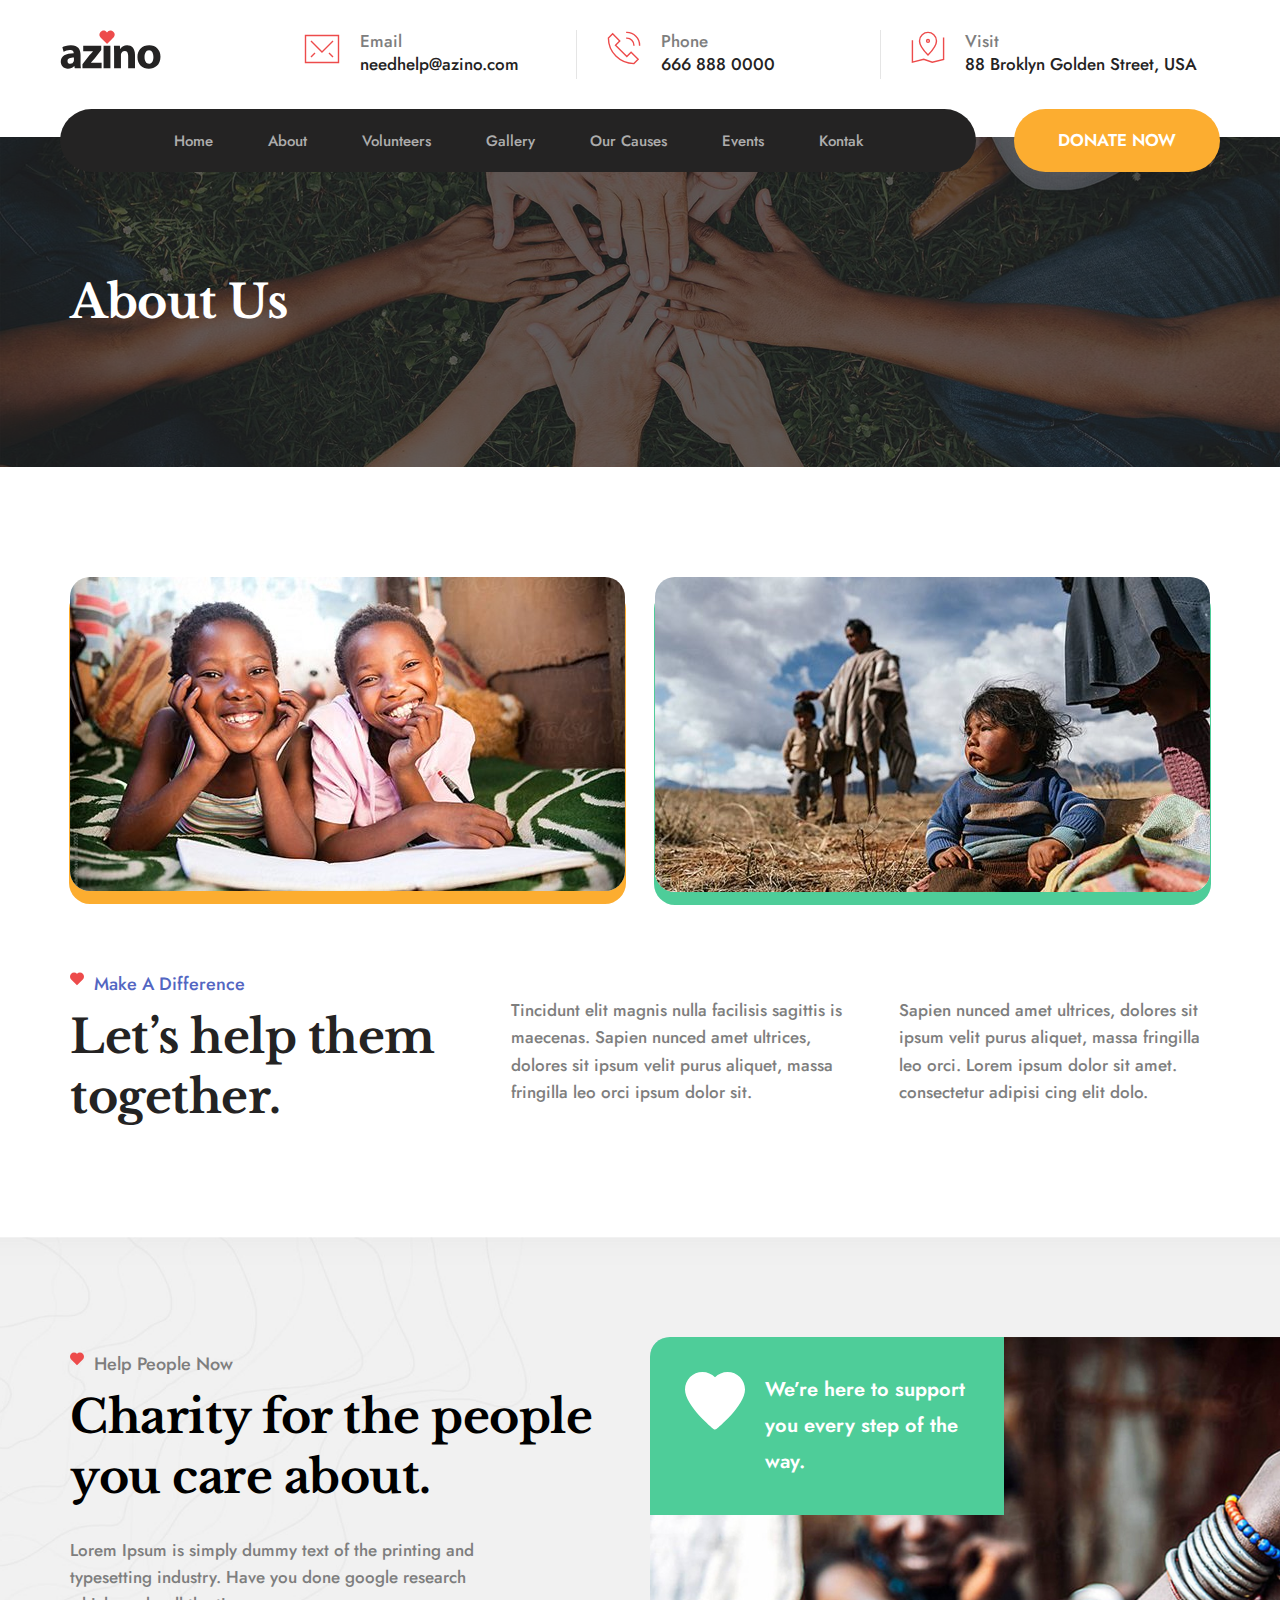
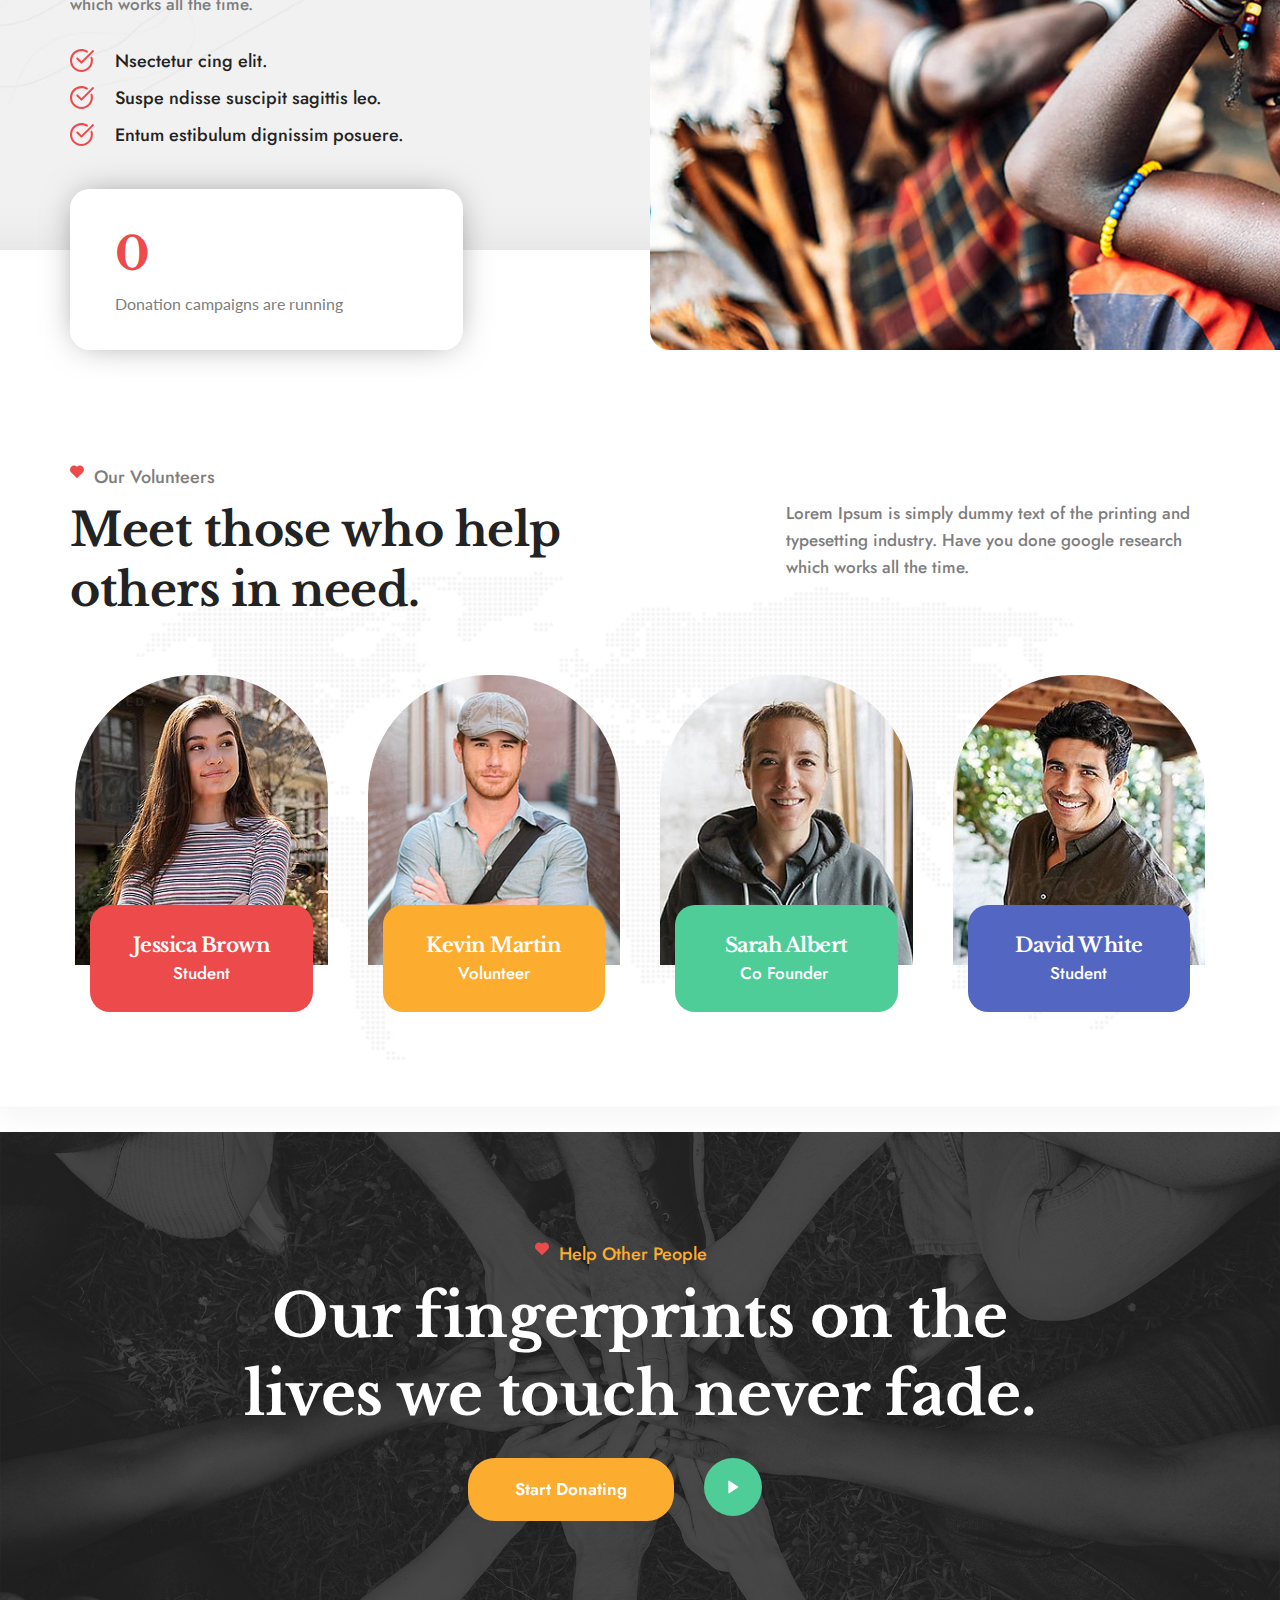
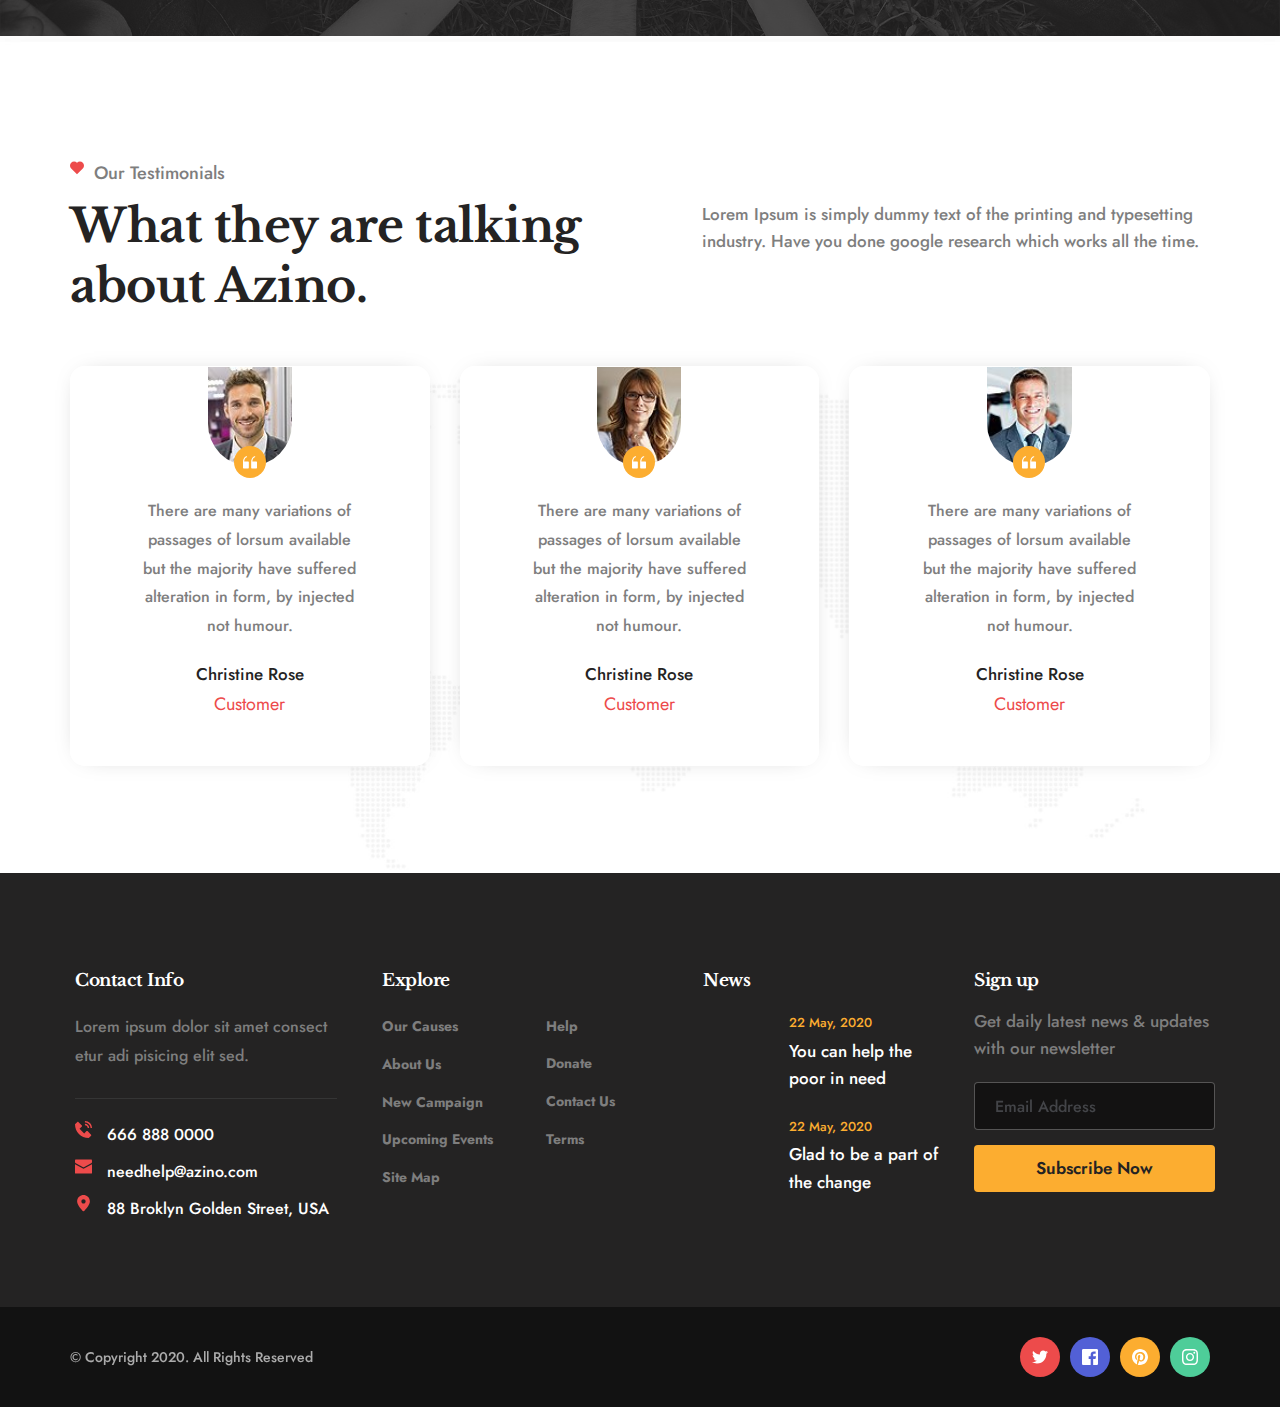
<file: about.html>
<!DOCTYPE html><html lang="en"><head><meta charset="utf-8"><link rel="canonical" href="assets/d41d8cd98f00b204e9800998ecf8427e.html" /><link rel="icon" href="assets/img/1aecd4977a2380434886b070a1e9d077.png" sizes="32x32"/><link rel="icon" href="assets/img/d69e0f2b66bd84961b66c4208ef65c18.png" sizes="192x192"/><link rel="apple-touch-icon-precomposed" href="assets/img/4fbf3875dc9a8879572ddb587c2b86fa.png"/><title>About | Organisasi Demo</title><meta name="description" content="Demo website organisasi"><meta property="og:title" content=""><meta property="og:description" content=""><meta property="og:url" content="https://organisasi-dua-rsume-id-d5k6l2flf-sahrulsaleh.vercel.app/about"><meta content="summary_large_image" name="twitter:card"><!-- ASSETS --><meta name="viewport" content="width=device-width, initial-scale=1"><link class="brz-link brz-link-google-prefetch" rel="dns-prefetch" href="//ajax.googleapis.com"><link class="brz-link brz-link-google-prefetch" rel="dns-prefetch" href="//fonts.googleapis.com"><link class="brz-link brz-link-google-preconnect" rel="preconnect" href="https://fonts.gstatic.com/" crossorigin><link class="brz-link brz-link-cdn-preconnect" rel="preconnect" href="assets/d41d8cd98f00b204e9800998ecf8427e.x-empty" crossorigin><link href="https://fonts.googleapis.com/css?family=Jost:100,200,300,regular,500,600,700,800,900,100italic,200italic,300italic,italic,500italic,600italic,700italic,800italic,900italic|Libre Baskerville:regular,italic,700|Montserrat:100,100italic,200,200italic,300,300italic,regular,italic,500,500italic,600,600italic,700,700italic,800,800italic,900,900italic|Lato:100,100italic,300,300italic,regular,italic,700,700italic,900,900italic&subset=arabic,bengali,cyrillic,cyrillic-ext,devanagari,greek,greek-ext,gujarati,hebrew,khmer,korean,latin-ext,tamil,telugu,thai,vietnamese&display=swap" class="brz-link brz-link-google" type="text/css" rel="stylesheet"/><link href="assets/765e93c91efde65f634839670604885f.css" class="brz-link brz-link-preview-lib" data-group="group-1" rel="stylesheet"/><link href="assets/d7dd40da2e55ebfd9f914a2c9abb9d61.css" class="brz-link brz-link-preview-lib-pro" data-group="group-2" rel="stylesheet"/><link href="assets/b020b7e2a4835a09cbaa5c08a5c0a87e.css" class="brz-link brz-link-preview-pro" rel="stylesheet"/><style class="brz-style">.brz .css-1knwpoz, .brz [data-css-1knwpoz] {color: rgba(237,75,75,1);border-color: rgba(35,157,219,0);background-color: rgba(189,225,244,0);background-image: none;border-width: 0;border-style: solid;width: 36px;height: 36px;font-size: 36px;padding: 0px;border-radius: 0;stroke-width: 1.4;transition: all .5s ease-in-out;transition-property: background,border-radius,color,border-color,box-shadow;-webkit-transition: all .5s ease-in-out;-moz-transition: all .5s ease-in-out;-webkit-transition-property: background,border-radius,color,border-color,box-shadow;-moz-transition-property: background,border-radius,color,border-color,box-shadow;}
@media (min-width: 991px) {.brz .css-1knwpoz:hover, .brz [data-css-1knwpoz]:hover {color: rgba(237,75,75,1);border-color: rgba(35,157,219,0);background-color: rgba(189,225,244,0);background-image: none;}}
@media (max-width: 991px) {.brz .css-1knwpoz, .brz [data-css-1knwpoz] {width: 36px;height: 36px;font-size: 36px;padding: 0px;border-radius: 0px;stroke-width: 1.4;}}
@media (max-width: 767px) {.brz .css-1knwpoz, .brz [data-css-1knwpoz] {width: 32px;height: 32px;font-size: 32px;padding: 0px;border-radius: 0px;stroke-width: 1.1;}}
.brz .css-4pnp00, .brz [data-css-4pnp00] {color: rgba(237,75,75,1);border-color: rgba(35,157,219,0);background-color: rgba(189,225,244,0);background-image: none;border-width: 0;border-style: solid;width: 34px;height: 34px;font-size: 34px;padding: 0px;border-radius: 0;stroke-width: 1.4;transition: all .5s ease-in-out;transition-property: background,border-radius,color,border-color,box-shadow;-webkit-transition: all .5s ease-in-out;-moz-transition: all .5s ease-in-out;-webkit-transition-property: background,border-radius,color,border-color,box-shadow;-moz-transition-property: background,border-radius,color,border-color,box-shadow;}
@media (min-width: 991px) {.brz .css-4pnp00:hover, .brz [data-css-4pnp00]:hover {color: rgba(237,75,75,1);border-color: rgba(35,157,219,0);background-color: rgba(189,225,244,0);background-image: none;}}
@media (max-width: 991px) {.brz .css-4pnp00, .brz [data-css-4pnp00] {width: 34px;height: 34px;font-size: 34px;padding: 0px;border-radius: 0px;stroke-width: 1.4;}}
@media (max-width: 767px) {.brz .css-4pnp00, .brz [data-css-4pnp00] {width: 34px;height: 34px;font-size: 34px;padding: 0px;border-radius: 0px;stroke-width: 1.4;}}
.brz .css-10deuta, .brz [data-css-10deuta] {color: rgba(237,75,75,1);border-color: rgba(35,157,219,0);background-color: rgba(189,225,244,0);background-image: none;border-width: 0;border-style: solid;width: 14px;height: 14px;font-size: 14px;padding: 0px;border-radius: 0;stroke-width: 0;transition: all .5s ease-in-out;transition-property: background,border-radius,color,border-color,box-shadow;-webkit-transition: all .5s ease-in-out;-moz-transition: all .5s ease-in-out;-webkit-transition-property: background,border-radius,color,border-color,box-shadow;-moz-transition-property: background,border-radius,color,border-color,box-shadow;}
@media (min-width: 991px) {.brz .css-10deuta:hover, .brz [data-css-10deuta]:hover {color: rgba(237,75,75,1);border-color: rgba(35,157,219,0);background-color: rgba(189,225,244,0);background-image: none;}}
@media (max-width: 991px) {.brz .css-10deuta, .brz [data-css-10deuta] {width: 14px;height: 14px;font-size: 14px;padding: 0px;border-radius: 0px;stroke-width: 0;}}
@media (max-width: 767px) {.brz .css-10deuta, .brz [data-css-10deuta] {width: 14px;height: 14px;font-size: 14px;padding: 0px;border-radius: 0px;stroke-width: 0;}}
.brz .css-o0okoj, .brz [data-css-o0okoj] {color: rgba(237,75,75,1);border-color: rgba(35,157,219,0);background-color: rgba(189,225,244,0);background-image: none;border-width: 0;border-style: solid;width: 25px;height: 25px;font-size: 25px;padding: 0px;border-radius: 0;stroke-width: 0;transition: all .5s ease-in-out;transition-property: background,border-radius,color,border-color,box-shadow;-webkit-transition: all .5s ease-in-out;-moz-transition: all .5s ease-in-out;-webkit-transition-property: background,border-radius,color,border-color,box-shadow;-moz-transition-property: background,border-radius,color,border-color,box-shadow;}
@media (min-width: 991px) {.brz .css-o0okoj:hover, .brz [data-css-o0okoj]:hover {color: rgba(237,75,75,1);border-color: rgba(35,157,219,0);background-color: rgba(189,225,244,0);background-image: none;}}
@media (max-width: 991px) {.brz .css-o0okoj, .brz [data-css-o0okoj] {width: 25px;height: 25px;font-size: 25px;padding: 0px;border-radius: 0px;stroke-width: 0;}}
@media (max-width: 767px) {.brz .css-o0okoj, .brz [data-css-o0okoj] {width: 25px;height: 25px;font-size: 25px;padding: 0px;border-radius: 0px;stroke-width: 0;}}
.brz .css-ggjwsn, .brz [data-css-ggjwsn] {color: rgba(255,255,255,1);border-color: rgba(35,157,219,0);background-color: rgba(189,225,244,0);background-image: none;border-width: 0;border-style: solid;width: 60px;height: 60px;font-size: 60px;padding: 0px;border-radius: 0;stroke-width: 0;transition: all .5s ease-in-out;transition-property: background,border-radius,color,border-color,box-shadow;-webkit-transition: all .5s ease-in-out;-moz-transition: all .5s ease-in-out;-webkit-transition-property: background,border-radius,color,border-color,box-shadow;-moz-transition-property: background,border-radius,color,border-color,box-shadow;}
@media (min-width: 991px) {.brz .css-ggjwsn:hover, .brz [data-css-ggjwsn]:hover {color: rgba(255,255,255,1);border-color: rgba(35,157,219,0);background-color: rgba(189,225,244,0);background-image: none;}}
@media (max-width: 991px) {.brz .css-ggjwsn, .brz [data-css-ggjwsn] {width: 60px;height: 60px;font-size: 60px;padding: 0px;border-radius: 0px;stroke-width: 0;}}
@media (max-width: 767px) {.brz .css-ggjwsn, .brz [data-css-ggjwsn] {width: 60px;height: 60px;font-size: 60px;padding: 0px;border-radius: 0px;stroke-width: 0;}}
.brz .css-1s50u9s, .brz [data-css-1s50u9s] {color: rgba(255,255,255,1);border-color: rgba(35,157,219,0);background-color: rgba(78,205,153,1);background-image: none;border-width: 0;border-style: solid;width: 58px;height: 58px;font-size: 14px;padding: 22px;border-radius: 32px;stroke-width: 0;transition: all .5s ease-in-out;transition-property: background,border-radius,color,border-color,box-shadow;-webkit-transition: all .5s ease-in-out;-moz-transition: all .5s ease-in-out;-webkit-transition-property: background,border-radius,color,border-color,box-shadow;-moz-transition-property: background,border-radius,color,border-color,box-shadow;}
@media (min-width: 991px) {.brz .css-1s50u9s:hover, .brz [data-css-1s50u9s]:hover {color: rgba(255,255,255,1);border-color: rgba(35,157,219,0);background-color: rgba(237,75,75,1);background-image: none;}}
@media (max-width: 991px) {.brz .css-1s50u9s, .brz [data-css-1s50u9s] {width: 48px;height: 48px;font-size: 14px;padding: 17px;border-radius: 27px;stroke-width: 0;}}
@media (max-width: 767px) {.brz .css-1s50u9s, .brz [data-css-1s50u9s] {width: 46px;height: 46px;font-size: 14px;padding: 16px;border-radius: 26px;stroke-width: 0;}}
.brz .css-1b7vnny, .brz [data-css-1b7vnny] {color: rgba(255,255,255,1);border-color: rgba(35,157,219,0);background-color: rgba(252,173,48,1);background-image: none;border-width: 0;border-style: solid;width: 32px;height: 32px;font-size: 14px;padding: 9px;border-radius: 19px;stroke-width: 0;transition: all .5s ease-in-out;transition-property: background,border-radius,color,border-color,box-shadow;-webkit-transition: all .5s ease-in-out;-moz-transition: all .5s ease-in-out;-webkit-transition-property: background,border-radius,color,border-color,box-shadow;-moz-transition-property: background,border-radius,color,border-color,box-shadow;}
@media (min-width: 991px) {.brz .css-1b7vnny:hover, .brz [data-css-1b7vnny]:hover {color: rgba(255,255,255,1);border-color: rgba(35,157,219,0);background-color: rgba(252,173,48,1);background-image: none;}}
@media (max-width: 991px) {.brz .css-1b7vnny, .brz [data-css-1b7vnny] {width: 32px;height: 32px;font-size: 14px;padding: 9px;border-radius: 19px;stroke-width: 0;}}
@media (max-width: 767px) {.brz .css-1b7vnny, .brz [data-css-1b7vnny] {width: 32px;height: 32px;font-size: 14px;padding: 9px;border-radius: 19px;stroke-width: 0;}}
.brz .css-1l7iyvh, .brz [data-css-1l7iyvh] {color: rgba(237,75,75,1);border-color: rgba(35,157,219,0);background-color: rgba(189,225,244,0);background-image: none;border-width: 0;border-style: solid;width: 17px;height: 17px;font-size: 17px;padding: 0px;border-radius: 0;stroke-width: 0;transition: all .5s ease-in-out;transition-property: background,border-radius,color,border-color,box-shadow;-webkit-transition: all .5s ease-in-out;-moz-transition: all .5s ease-in-out;-webkit-transition-property: background,border-radius,color,border-color,box-shadow;-moz-transition-property: background,border-radius,color,border-color,box-shadow;}
@media (min-width: 991px) {.brz .css-1l7iyvh:hover, .brz [data-css-1l7iyvh]:hover {color: rgba(237,75,75,1);border-color: rgba(35,157,219,0);background-color: rgba(189,225,244,0);background-image: none;}}
@media (max-width: 991px) {.brz .css-1l7iyvh, .brz [data-css-1l7iyvh] {width: 17px;height: 17px;font-size: 17px;padding: 0px;border-radius: 0px;stroke-width: 0;}}
@media (max-width: 767px) {.brz .css-1l7iyvh, .brz [data-css-1l7iyvh] {width: 17px;height: 17px;font-size: 17px;padding: 0px;border-radius: 0px;stroke-width: 0;}}
.brz .css-y4dau6, .brz [data-css-y4dau6] {color: rgba(255,255,255,1);border-color: rgba(35,157,219,0);background-color: rgba(237,75,75,1);background-image: none;border-width: 0;border-style: solid;width: 40px;height: 40px;font-size: 16px;padding: 12px;border-radius: 23px;stroke-width: 0;transition: all .5s ease-in-out;transition-property: background,border-radius,color,border-color,box-shadow;-webkit-transition: all .5s ease-in-out;-moz-transition: all .5s ease-in-out;-webkit-transition-property: background,border-radius,color,border-color,box-shadow;-moz-transition-property: background,border-radius,color,border-color,box-shadow;}
@media (min-width: 991px) {.brz .css-y4dau6:hover, .brz [data-css-y4dau6]:hover {color: rgba(255,255,255,1);border-color: rgba(35,157,219,0);background-color: rgba(126,126,126,1);background-image: none;}}
@media (max-width: 991px) {.brz .css-y4dau6, .brz [data-css-y4dau6] {width: 40px;height: 40px;font-size: 16px;padding: 12px;border-radius: 23px;stroke-width: 0;}}
@media (max-width: 767px) {.brz .css-y4dau6, .brz [data-css-y4dau6] {width: 40px;height: 40px;font-size: 16px;padding: 12px;border-radius: 23px;stroke-width: 0;}}
.brz .css-k11qxi, .brz [data-css-k11qxi] {color: rgba(255,255,255,1);border-color: rgba(35,157,219,0);background-color: rgba(82,96,214,1);background-image: none;border-width: 0;border-style: solid;width: 40px;height: 40px;font-size: 16px;padding: 12px;border-radius: 23px;stroke-width: 0;transition: all .5s ease-in-out;transition-property: background,border-radius,color,border-color,box-shadow;-webkit-transition: all .5s ease-in-out;-moz-transition: all .5s ease-in-out;-webkit-transition-property: background,border-radius,color,border-color,box-shadow;-moz-transition-property: background,border-radius,color,border-color,box-shadow;}
@media (min-width: 991px) {.brz .css-k11qxi:hover, .brz [data-css-k11qxi]:hover {color: rgba(255,255,255,1);border-color: rgba(35,157,219,0);background-color: rgba(126,126,126,1);background-image: none;}}
@media (max-width: 991px) {.brz .css-k11qxi, .brz [data-css-k11qxi] {width: 40px;height: 40px;font-size: 16px;padding: 12px;border-radius: 23px;stroke-width: 0;}}
@media (max-width: 767px) {.brz .css-k11qxi, .brz [data-css-k11qxi] {width: 40px;height: 40px;font-size: 16px;padding: 12px;border-radius: 23px;stroke-width: 0;}}
.brz .css-92lxg9, .brz [data-css-92lxg9] {color: rgba(255,255,255,1);border-color: rgba(35,157,219,0);background-color: rgba(252,173,48,1);background-image: none;border-width: 0;border-style: solid;width: 40px;height: 40px;font-size: 16px;padding: 12px;border-radius: 23px;stroke-width: 0;transition: all .5s ease-in-out;transition-property: background,border-radius,color,border-color,box-shadow;-webkit-transition: all .5s ease-in-out;-moz-transition: all .5s ease-in-out;-webkit-transition-property: background,border-radius,color,border-color,box-shadow;-moz-transition-property: background,border-radius,color,border-color,box-shadow;}
@media (min-width: 991px) {.brz .css-92lxg9:hover, .brz [data-css-92lxg9]:hover {color: rgba(255,255,255,1);border-color: rgba(35,157,219,0);background-color: rgba(126,126,126,1);background-image: none;}}
@media (max-width: 991px) {.brz .css-92lxg9, .brz [data-css-92lxg9] {width: 40px;height: 40px;font-size: 16px;padding: 12px;border-radius: 23px;stroke-width: 0;}}
@media (max-width: 767px) {.brz .css-92lxg9, .brz [data-css-92lxg9] {width: 40px;height: 40px;font-size: 16px;padding: 12px;border-radius: 23px;stroke-width: 0;}}
.brz .css-mirxdf, .brz [data-css-mirxdf] {color: rgba(255,255,255,1);border-color: rgba(35,157,219,0);background-color: rgba(78,205,153,1);background-image: none;border-width: 0;border-style: solid;width: 40px;height: 40px;font-size: 16px;padding: 12px;border-radius: 23px;stroke-width: 0;transition: all .5s ease-in-out;transition-property: background,border-radius,color,border-color,box-shadow;-webkit-transition: all .5s ease-in-out;-moz-transition: all .5s ease-in-out;-webkit-transition-property: background,border-radius,color,border-color,box-shadow;-moz-transition-property: background,border-radius,color,border-color,box-shadow;}
@media (min-width: 991px) {.brz .css-mirxdf:hover, .brz [data-css-mirxdf]:hover {color: rgba(255,255,255,1);border-color: rgba(35,157,219,0);background-color: rgba(126,126,126,1);background-image: none;}}
@media (max-width: 991px) {.brz .css-mirxdf, .brz [data-css-mirxdf] {width: 40px;height: 40px;font-size: 16px;padding: 12px;border-radius: 23px;stroke-width: 0;}}
@media (max-width: 767px) {.brz .css-mirxdf, .brz [data-css-mirxdf] {width: 40px;height: 40px;font-size: 16px;padding: 12px;border-radius: 23px;stroke-width: 0;}}</style><style class="brz-style">@media (min-width:991px) {.brz .brz-css-djfga {display: block;}}
@media (max-width:991px) and (min-width:768px) {.brz .brz-css-djfga {display: block;}}
@media (max-width:767px) {.brz .brz-css-djfga {display: block;}}
.brz .brz-css-hadzl {padding: 75px 0px 75px 0px;margin: 0;}
.brz .brz-css-hadzl > .brz-bg {border: 0px solid rgba(102,115,141,0);border-radius: 0px;}
.brz .brz-css-hadzl > .brz-bg > .brz-bg-image {background-image: none;}
.brz .brz-css-hadzl > .brz-bg > .brz-bg-image:after {content: "";background-image: none;}
.brz .brz-css-hadzl > .brz-bg > .brz-bg-color {background-color: rgba(0,0,0,0);background-image: none;}
.brz .brz-css-hadzl > .brz-bg > .brz-bg-shape__top {background-image: none;background-size: 100% 100px;height: 100px;transform: rotateX(0deg) rotateY(0deg);z-index: auto;}
.brz .brz-css-hadzl > .brz-bg > .brz-bg-shape__bottom {background-image: none;background-size: 100% 100px;height: 100px;transform: rotateX(-180deg) rotateY(-180deg);z-index: auto;}
@media (max-width:991px) and (min-width:768px) {.brz .brz-css-hadzl {padding: 50px 15px 50px 15px;margin: 0;}
	.brz .brz-css-hadzl > .brz-bg {border: 0px solid rgba(102,115,141,0);border-radius: 0px;}
	.brz .brz-css-hadzl > .brz-bg > .brz-bg-image {background-image: none;}
	.brz .brz-css-hadzl > .brz-bg > .brz-bg-image:after {content: "";background-image: none;}
	.brz .brz-css-hadzl > .brz-bg > .brz-bg-color {background-color: rgba(0,0,0,0);background-image: none;}
	.brz .brz-css-hadzl > .brz-bg > .brz-bg-shape__top {background-image: none;background-size: 100% 100px;height: 100px;transform: rotateX(0deg) rotateY(0deg);z-index: auto;}
	.brz .brz-css-hadzl > .brz-bg > .brz-bg-shape__bottom {background-image: none;background-size: 100% 100px;height: 100px;transform: rotateX(-180deg) rotateY(-180deg);z-index: auto;}}
@media (max-width:767px) {.brz .brz-css-hadzl {padding: 25px 15px 25px 15px;margin: 0;}
	.brz .brz-css-hadzl > .brz-bg {border: 0px solid rgba(102,115,141,0);border-radius: 0px;}
	.brz .brz-css-hadzl > .brz-bg > .brz-bg-image {background-image: none;}
	.brz .brz-css-hadzl > .brz-bg > .brz-bg-image:after {content: "";background-image: none;}
	.brz .brz-css-hadzl > .brz-bg > .brz-bg-color {background-color: rgba(0,0,0,0);background-image: none;}
	.brz .brz-css-hadzl > .brz-bg > .brz-bg-shape__top {background-image: none;background-size: 100% 100px;height: 100px;transform: rotateX(0deg) rotateY(0deg);z-index: auto;}
	.brz .brz-css-hadzl > .brz-bg > .brz-bg-shape__bottom {background-image: none;background-size: 100% 100px;height: 100px;transform: rotateX(-180deg) rotateY(-180deg);z-index: auto;}}
.brz .brz-css-lgofd {border: 0px solid transparent;}
@media (min-width:991px) {.brz .brz-css-lgofd {max-width: calc(1 * var(--brz-section-container-max-width,1170px));}}
@media (max-width:991px) and (min-width:768px) {.brz .brz-css-lgofd {border: 0px solid transparent;}}
@media (max-width:991px) and (min-width:768px) {.brz .brz-css-lgofd {max-width: 100%;}}
@media (max-width:767px) {.brz .brz-css-lgofd {border: 0px solid transparent;}}
@media (max-width:767px) {.brz .brz-css-lgofd {max-width: 100%;}}
.brz .brz-css-cltuh {margin: 0;z-index: auto;align-items: flex-start;}
.brz .brz-css-cltuh > .brz-bg {border: 0px solid rgba(102,115,141,0);border-radius: 0px;max-width: 100%;mix-blend-mode: normal;}
.brz .brz-css-cltuh > .brz-bg > .brz-bg-image {background-image: none;display: block;}
.brz .brz-css-cltuh > .brz-bg > .brz-bg-image:after {content: "";background-image: none;}
.brz .brz-css-cltuh > .brz-bg > .brz-bg-color {background-color: rgba(0,0,0,0);background-image: none;}
.brz .brz-css-cltuh > .brz-bg > .brz-bg-map {display: none;}
.brz .brz-css-cltuh > .brz-bg > .brz-bg-video {display: none;}
.brz .brz-css-cltuh > .brz-row {border: 0px solid transparent;}
@media (min-width:991px) {.brz .brz-css-cltuh {min-height: auto;display: flex;}
	.brz .brz-css-cltuh > .brz-bg {transition-duration: .5s;transition-property: filter,box-shadow,background,border-radius,border-color;}
	.brz .brz-css-cltuh > .brz-bg > .brz-bg-image {transition-duration: .5s;transition-property: filter,box-shadow,background,border-radius,border-color;}
	.brz .brz-css-cltuh > .brz-bg > .brz-bg-color {transition-duration: .5s;transition-property: filter,box-shadow,background,border-radius,border-color;}
	.brz .brz-css-cltuh > .brz-bg > .brz-bg-video {transition-duration: .5s;transition-property: filter,box-shadow,background,border-radius,border-color;}
	.brz .brz-css-cltuh > .brz-row {transition-duration: .5s;transition-property: filter,box-shadow,background,border-radius,border-color;}}
@media (max-width:991px) and (min-width:768px) {.brz .brz-css-cltuh {margin: 0;z-index: auto;align-items: flex-start;}
	.brz .brz-css-cltuh > .brz-bg {border: 0px solid rgba(102,115,141,0);border-radius: 0px;max-width: 100%;mix-blend-mode: normal;}
	.brz .brz-css-cltuh > .brz-bg > .brz-bg-image {background-image: none;display: block;}
	.brz .brz-css-cltuh > .brz-bg > .brz-bg-image:after {content: "";background-image: none;}
	.brz .brz-css-cltuh > .brz-bg > .brz-bg-color {background-color: rgba(0,0,0,0);background-image: none;}
	.brz .brz-css-cltuh > .brz-bg > .brz-bg-map {display: none;}
	.brz .brz-css-cltuh > .brz-bg > .brz-bg-video {display: none;}
	.brz .brz-css-cltuh > .brz-row {border: 0px solid transparent;}}
@media (max-width:991px) and (min-width:768px) {.brz .brz-css-cltuh {min-height: auto;display: flex;}
	.brz .brz-css-cltuh > .brz-bg {transition-duration: .5s;transition-property: filter,box-shadow,background,border-radius,border-color;}
	.brz .brz-css-cltuh > .brz-bg > .brz-bg-image {transition-duration: .5s;transition-property: filter,box-shadow,background,border-radius,border-color;}
	.brz .brz-css-cltuh > .brz-bg > .brz-bg-color {transition-duration: .5s;transition-property: filter,box-shadow,background,border-radius,border-color;}
	.brz .brz-css-cltuh > .brz-bg > .brz-bg-video {transition-duration: .5s;transition-property: filter,box-shadow,background,border-radius,border-color;}
	.brz .brz-css-cltuh > .brz-row {flex-direction: row;flex-wrap: wrap;justify-content: flex-start;transition-duration: .5s;transition-property: filter,box-shadow,background,border-radius,border-color;}}
@media (max-width:767px) {.brz .brz-css-cltuh {margin: 0;z-index: auto;align-items: flex-start;}
	.brz .brz-css-cltuh > .brz-bg {border: 0px solid rgba(102,115,141,0);border-radius: 0px;max-width: 100%;mix-blend-mode: normal;}
	.brz .brz-css-cltuh > .brz-bg > .brz-bg-image {background-image: none;display: block;}
	.brz .brz-css-cltuh > .brz-bg > .brz-bg-image:after {content: "";background-image: none;}
	.brz .brz-css-cltuh > .brz-bg > .brz-bg-color {background-color: rgba(0,0,0,0);background-image: none;}
	.brz .brz-css-cltuh > .brz-bg > .brz-bg-map {display: none;}
	.brz .brz-css-cltuh > .brz-bg > .brz-bg-video {display: none;}
	.brz .brz-css-cltuh > .brz-row {border: 0px solid transparent;}}
@media (max-width:767px) {.brz .brz-css-cltuh {min-height: auto;display: flex;}
	.brz .brz-css-cltuh > .brz-bg {transition-duration: .5s;transition-property: filter,box-shadow,background,border-radius,border-color;}
	.brz .brz-css-cltuh > .brz-bg > .brz-bg-image {transition-duration: .5s;transition-property: filter,box-shadow,background,border-radius,border-color;}
	.brz .brz-css-cltuh > .brz-bg > .brz-bg-color {transition-duration: .5s;transition-property: filter,box-shadow,background,border-radius,border-color;}
	.brz .brz-css-cltuh > .brz-bg > .brz-bg-video {transition-duration: .5s;transition-property: filter,box-shadow,background,border-radius,border-color;}
	.brz .brz-css-cltuh > .brz-row {flex-direction: row;flex-wrap: wrap;justify-content: flex-start;transition-duration: .5s;transition-property: filter,box-shadow,background,border-radius,border-color;}}
.brz .brz-css-ipyfa {padding: 10px;max-width: 100%;}
@media (max-width:991px) and (min-width:768px) {.brz .brz-css-ipyfa {padding: 0;max-width: 100%;}}
@media (max-width:767px) {.brz .brz-css-ipyfa {padding: 0;max-width: 100%;}}
.brz .brz-css-ycftz {z-index: auto;flex: 1 1 50%;max-width: 50%;justify-content: flex-start;}
.brz .brz-css-ycftz > .brz-bg {border: 0px solid rgba(102,115,141,0);border-radius: 0px;margin: 0;mix-blend-mode: normal;}
.brz .brz-css-ycftz > .brz-bg > .brz-bg-image {background-image: none;display: block;}
.brz .brz-css-ycftz > .brz-bg > .brz-bg-image:after {content: "";background-image: none;}
.brz .brz-css-ycftz > .brz-bg > .brz-bg-color {background-color: rgba(0,0,0,0);background-image: none;}
.brz .brz-css-ycftz > .brz-bg > .brz-bg-map {display: none;}
.brz .brz-css-ycftz > .brz-bg > .brz-bg-video {display: none;}
@media (min-width:991px) {.brz .brz-css-ycftz > .brz-bg {transition-duration: .5s;transition-property: filter,box-shadow,background,border-radius,border-color;}
	.brz .brz-css-ycftz > .brz-bg > .brz-bg-image {transition-duration: .5s;transition-property: filter,box-shadow,background,border-radius,border-color;}
	.brz .brz-css-ycftz > .brz-bg > .brz-bg-color {transition-duration: .5s;transition-property: filter,box-shadow,background,border-radius,border-color;}}
@media (max-width:991px) and (min-width:768px) {.brz .brz-css-ycftz {z-index: auto;flex: 1 1 50%;max-width: 50%;justify-content: flex-start;}
	.brz .brz-css-ycftz > .brz-bg {border: 0px solid rgba(102,115,141,0);border-radius: 0px;margin: 0;mix-blend-mode: normal;}
	.brz .brz-css-ycftz > .brz-bg > .brz-bg-image {background-image: none;display: block;}
	.brz .brz-css-ycftz > .brz-bg > .brz-bg-image:after {content: "";background-image: none;}
	.brz .brz-css-ycftz > .brz-bg > .brz-bg-color {background-color: rgba(0,0,0,0);background-image: none;}
	.brz .brz-css-ycftz > .brz-bg > .brz-bg-map {display: none;}
	.brz .brz-css-ycftz > .brz-bg > .brz-bg-video {display: none;}}
@media (max-width:991px) and (min-width:768px) {.brz .brz-css-ycftz > .brz-bg {transition-duration: .5s;transition-property: filter,box-shadow,background,border-radius,border-color;}
	.brz .brz-css-ycftz > .brz-bg > .brz-bg-image {transition-duration: .5s;transition-property: filter,box-shadow,background,border-radius,border-color;}
	.brz .brz-css-ycftz > .brz-bg > .brz-bg-color {transition-duration: .5s;transition-property: filter,box-shadow,background,border-radius,border-color;}}
@media (max-width:767px) {.brz .brz-css-ycftz {z-index: auto;flex: 1 1 100%;max-width: 100%;justify-content: flex-start;}
	.brz .brz-css-ycftz > .brz-bg {border: 0px solid rgba(102,115,141,0);border-radius: 0px;margin: 10px 0px 10px 0px;mix-blend-mode: normal;}
	.brz .brz-css-ycftz > .brz-bg > .brz-bg-image {background-image: none;display: block;}
	.brz .brz-css-ycftz > .brz-bg > .brz-bg-image:after {content: "";background-image: none;}
	.brz .brz-css-ycftz > .brz-bg > .brz-bg-color {background-color: rgba(0,0,0,0);background-image: none;}
	.brz .brz-css-ycftz > .brz-bg > .brz-bg-map {display: none;}
	.brz .brz-css-ycftz > .brz-bg > .brz-bg-video {display: none;}}
@media (max-width:767px) {.brz .brz-css-ycftz > .brz-bg {transition-duration: .5s;transition-property: filter,box-shadow,background,border-radius,border-color;}
	.brz .brz-css-ycftz > .brz-bg > .brz-bg-image {transition-duration: .5s;transition-property: filter,box-shadow,background,border-radius,border-color;}
	.brz .brz-css-ycftz > .brz-bg > .brz-bg-color {transition-duration: .5s;transition-property: filter,box-shadow,background,border-radius,border-color;}}
.brz .brz-css-fsldv {z-index: auto;margin: 0;border: 0px solid transparent;padding: 5px 15px 5px 15px;min-height: auto;}
@media (min-width:991px) {.brz .brz-css-fsldv {display: flex;transition-duration: .5s;transition-property: filter,box-shadow,background,border-radius,border-color;}}
@media (max-width:991px) and (min-width:768px) {.brz .brz-css-fsldv {z-index: auto;margin: 0;border: 0px solid transparent;padding: 5px 15px 5px 15px;min-height: auto;}}
@media (max-width:991px) and (min-width:768px) {.brz .brz-css-fsldv {display: flex;transition-duration: .5s;transition-property: filter,box-shadow,background,border-radius,border-color;}}
@media (max-width:767px) {.brz .brz-css-fsldv {z-index: auto;margin: 10px 0px 10px 0px;border: 0px solid transparent;padding: 0;min-height: auto;}}
@media (max-width:767px) {.brz .brz-css-fsldv {display: flex;transition-duration: .5s;transition-property: filter,box-shadow,background,border-radius,border-color;}}
.brz .brz-css-iobav {padding: 0;margin: 10px 0px 10px 0px;justify-content: center;position: relative;}
@media (min-width:991px) {.brz .brz-css-iobav {display: flex;z-index: auto;position: relative;}}
@media (max-width:991px) and (min-width:768px) {.brz .brz-css-iobav {padding: 0;margin: 10px 0px 10px 0px;justify-content: center;position: relative;}}
@media (max-width:991px) and (min-width:768px) {.brz .brz-css-iobav {display: flex;z-index: auto;position: relative;}}
@media (max-width:767px) {.brz .brz-css-iobav {padding: 0;margin: 10px 0px 10px 0px;justify-content: center;position: relative;}}
@media (max-width:767px) {.brz .brz-css-iobav {display: flex;z-index: auto;position: relative;}}
.brz .brz-css-ggxku {max-width: 43%;height: auto;border: 0px solid rgba(102,115,141,0);border-radius: 0px;}
.brz .brz-css-ggxku:after {background-color: rgba(255,255,255,0);background-image: none;}
@media (min-width:991px) {.brz .brz-css-ggxku {transition-duration: .5s;transition-property: border,box-shadow,filter,background-color;}
	.brz .brz-css-ggxku:after {transition-duration: .5s;transition-property: border,box-shadow,filter,background-color;}
	.brz .brz-css-ggxku .brz-picture {transition-duration: .5s;transition-property: border,box-shadow,filter,background-color;}}
@media (max-width:991px) and (min-width:768px) {.brz .brz-css-ggxku {max-width: 9%;height: auto;border: 0px solid rgba(102,115,141,0);border-radius: 0px;}
	.brz .brz-css-ggxku:after {background-color: rgba(255,255,255,0);background-image: none;}}
@media (max-width:991px) and (min-width:768px) {.brz .brz-css-ggxku {transition-duration: .5s;transition-property: border,box-shadow,filter,background-color;}
	.brz .brz-css-ggxku:after {transition-duration: .5s;transition-property: border,box-shadow,filter,background-color;}
	.brz .brz-css-ggxku .brz-picture {transition-duration: .5s;transition-property: border,box-shadow,filter,background-color;}}
@media (max-width:767px) {.brz .brz-css-ggxku {max-width: 54%;height: auto;border: 0px solid rgba(102,115,141,0);border-radius: 0px;}
	.brz .brz-css-ggxku:after {background-color: rgba(255,255,255,0);background-image: none;}}
@media (max-width:767px) {.brz .brz-css-ggxku {transition-duration: .5s;transition-property: border,box-shadow,filter,background-color;}
	.brz .brz-css-ggxku:after {transition-duration: .5s;transition-property: border,box-shadow,filter,background-color;}
	.brz .brz-css-ggxku .brz-picture {transition-duration: .5s;transition-property: border,box-shadow,filter,background-color;}}
.brz .brz-css-runoa {padding-top: 38.8685%;}
.brz .brz-css-runoa > .brz-img {position: absolute;width: 100%;}
@media (max-width:991px) and (min-width:768px) {.brz .brz-css-runoa {padding-top: 40.2439%;}
	.brz .brz-css-runoa > .brz-img {position: absolute;width: 100%;}}
@media (max-width:767px) {.brz .brz-css-runoa {padding-top: 38.8016%;}
	.brz .brz-css-runoa > .brz-img {position: absolute;width: 100%;}}
.brz .brz-css-vmyad {flex-direction: row;}
.brz .brz-css-vmyad .brz-icon__container {margin-left: auto;margin-right: 20px;align-items: flex-start;}
@media (max-width:991px) and (min-width:768px) {.brz .brz-css-vmyad {flex-direction: row;}
	.brz .brz-css-vmyad .brz-icon__container {margin-left: auto;margin-right: 20px;align-items: flex-start;}}
@media (max-width:767px) {.brz .brz-css-vmyad {flex-direction: row;}
	.brz .brz-css-vmyad .brz-icon__container {margin-left: auto;margin-right: 20px;align-items: flex-start;}}
.brz .brz-css-odxbp {width: 100%;mix-blend-mode: normal;}
@media (max-width:991px) and (min-width:768px) {.brz .brz-css-odxbp {width: 100%;mix-blend-mode: normal;}}
@media (max-width:767px) {.brz .brz-css-odxbp {width: 100%;mix-blend-mode: normal;}}
@media (min-width:991px) {.brz .brz-css-dxydu .brz-mm-menu__icon {display: none;font-size: 18px;color: rgba(51,51,51,1);}
	.brz .brz-css-dxydu .brz-menu {display: flex;}}
@media (max-width:991px) and (min-width:768px) {.brz .brz-css-dxydu .brz-mm-menu__icon {display: flex;font-size: 18px;color: rgba(51,51,51,1);}
	.brz .brz-css-dxydu .brz-menu {display: none;}}
@media (max-width:767px) {.brz .brz-css-dxydu .brz-mm-menu__icon {display: flex;font-size: 18px;color: rgba(51,51,51,1);}
	.brz .brz-css-dxydu .brz-menu {display: none;}}
.brz .brz-css-vvajo .brz-menu__ul {font-family: Jost,sans-serif;color: rgba(0,0,0,1);}
.brz .brz-css-vvajo .brz-menu__ul:not(.brz-mm-listview) {display: flex;flex-wrap: wrap;justify-content: inherit;align-items: center;max-width: none;margin: 0px -5px 0px -5px;}
.brz .brz-css-vvajo .brz-menu__ul > .brz-menu__item > .brz-a {flex-flow: row nowrap;}
.brz .brz-css-vvajo .brz-menu__ul > .brz-menu__item > .brz-a {color: rgba(0,0,0,1);background-color: rgba(255,255,255,0);padding: 0px 5px 0px 5px;}
.brz .brz-css-vvajo .brz-menu__ul > .brz-menu__item.brz-menu__item--opened > .brz-a {color: rgba(0,0,0,1);background-color: rgba(255,255,255,0);}
.brz .brz-css-vvajo .brz-menu__ul > .brz-menu__item.brz-menu__item--opened {color: rgba(0,0,0,1);background-color: transparent;border: 0px solid rgba(85,85,85,1);}
.brz .brz-css-vvajo .brz-menu__ul > .brz-menu__item.brz-menu__item--current:not(.brz-menu__item.brz-menu__item--current:active) {color: rgba(0,0,0,1);background-color: rgba(255,255,255,0);border: 0px solid rgba(85,85,85,1);}
.brz .brz-css-vvajo .brz-menu__ul > .brz-menu__item.brz-menu__item--current > .brz-a:not(.brz-a:active) {color: rgba(0,0,0,1);background-color: rgba(255,255,255,0);}
.brz .brz-css-vvajo .brz-menu__item__icon {margin: 0 15px 0 0;}
.brz .brz-css-vvajo .brz-menu__ul > .brz-menu__item {color: rgba(0,0,0,1);background-color: transparent;border: 0px solid rgba(85,85,85,1);}
.brz .brz-css-vvajo .brz-mm-menu__item {font-family: Jost,sans-serif;color: rgba(255,255,255,1);border-color: rgba(85,85,85,1);}
.brz nav.brz-mm-menu.brz-css-vvajo {background-color: rgba(51,51,51,1);}
.brz .brz-css-vvajo.brz-mm-menu .brz-mm-menu__item .brz-mm-listitem__text {padding: 10px 20px 10px 20px;flex-flow: row nowrap;}
.brz .brz-css-vvajo .brz-mm-menu__item:hover > .brz-mm-listitem__text {color: rgba(255,255,255,1);}
.brz .brz-css-vvajo .brz-mm-navbar {color: rgba(255,255,255,1);}
.brz .brz-css-vvajo .brz-mm-menu__item.brz-mm-listitem_opened {color: rgba(255,255,255,1);}
.brz .brz-css-vvajo.brz-mm-menu.brz-mm-menu_theme-dark .brz-mm-panels, .brz .brz-css-vvajo .brz-mm-panels > .brz-mm-panel {background-color: rgba(51,51,51,1);}
.brz .brz-css-vvajo.brz-mm-menu.brz-mm-menu_theme-dark .brz-mm-navbar.brz-mm-listitem .brz-mm-listitem_opened > .brz-mm-listitem__text:after {border-color: rgba(85,85,85,1);}
.brz .brz-css-vvajo .brz-mm-listitem {border-color: rgba(85,85,85,1);}
.brz .brz-css-vvajo .brz-mm-menu__item.brz-mm-menu__item--current:not(.brz-mm-menu__item.brz-mm-menu__item--current:active) {color: rgba(255,255,255,1);}
.brz .brz-css-vvajo .brz-mm-menu__item.brz-mm-menu__item--current:not(brz-mm-menu__item.brz-mm-menu__item--current:active):hover > .brz-mm-listitem__text {color: rgba(255,255,255,1);}
.brz .brz-css-vvajo .brz-menu__sub-menu {font-family: Jost,sans-serif;color: rgba(255,255,255,1);background-color: rgba(51,51,51,1);border-radius: 0px;}
.brz .brz-css-vvajo .brz-menu__sub-menu .brz-a {flex-flow: row nowrap;}
.brz .brz-css-vvajo .brz-menu__sub-menu .brz-a:hover {color: rgba(255,255,255,1);}
.brz .brz-css-vvajo .brz-menu__sub-item__icon {margin: 0 15px 0 0;font-size: 12px;}
.brz .brz-css-vvajo .brz-menu__dropdown > .brz-menu__item.brz-menu__item--current > .brz-a {color: rgba(255,255,255,1);}
.brz .brz-css-vvajo .brz-menu__dropdown > .brz-menu__item.brz-menu__item--current {background-color: rgba(51,51,51,1);}
.brz .brz-css-vvajo .brz-menu__dropdown > .brz-menu__item.brz-menu__item--current:hover {background-color: rgba(51,51,51,1);}
.brz .brz-css-vvajo .brz-menu__item-dropdown .brz-menu__item {background-color: rgba(51,51,51,1);color: rgba(255,255,255,1);}
.brz .brz-css-vvajo .brz-menu__dropdown .brz-menu__item-dropdown .brz-a:hover:after {border-color: rgba(255,255,255,1);}
.brz .brz-css-vvajo .brz-menu__dropdown > .brz-menu__item {border-bottom: 1px solid rgba(85,85,85,1);}
@media (min-width:991px) {.brz .brz-css-vvajo .brz-menu__ul {font-size: 17px;font-weight: 600;line-height: 1.6;letter-spacing: 0px;}
	.brz .brz-css-vvajo .brz-menu__item__icon {font-size: 12px;}
	.brz .brz-css-vvajo .brz-menu__ul > .brz-menu__item {padding-top: 0px;padding-bottom: 0px;margin-right: 5px;margin-left: 5px;}
	.brz .brz-css-vvajo .brz-mm-menu__item {font-size: 17px;font-weight: 600;line-height: 1.6;letter-spacing: 0px;}
	.brz .brz-css-vvajo .brz-mm-menu__item .brz-a {justify-content: flex-start;}
	.brz .brz-css-vvajo .brz-mm-menu__item__icon {margin: 0 15px 0 0;font-size: 12px;}
	.brz .brz-css-vvajo .brz-mm-navbar {font-family: Jost,sans-serif;font-size: 17px;font-weight: 600;line-height: 1.6;letter-spacing: 0px;border-color: rgba(85,85,85,1);}
	.brz .brz-css-vvajo.brz-mm-menu .brz-mm-listitem_vertical .brz-mm-btn_next {height: calc(27.2px + 10px + 10px);padding-right: 20px;}
	.brz .brz-css-vvajo .brz-menu__sub-menu {font-size: 17px;font-weight: 600;line-height: 1.6;letter-spacing: 0px;}
	.brz .brz-css-vvajo .brz-menu__dropdown {position: absolute;top: 0;width: 305px;}
	.brz .brz-css-vvajo [data-popper-placement='left-start'] {right: calc(100% + 5px);}
	.brz .brz-css-vvajo [data-popper-placement='right-start'] {left: calc(100% + 5px);}
	.brz .brz-css-vvajo > .brz-menu__ul > .brz-menu__item-dropdown > .brz-menu__dropdown {top: calc(100% + 5px);width: 300px;}
	.brz .brz-css-vvajo > .brz-menu__ul > .brz-menu__item-dropdown > [data-popper-placement='left-start'] {right: 0;}
	.brz .brz-css-vvajo > .brz-menu__ul > .brz-menu__item-dropdown > [data-popper-placement='right-start'] {left: 0;}
	.brz .brz-css-vvajo .brz-mega-menu__dropdown {display: none;}}
@media (max-width:991px) and (min-width:768px) {.brz .brz-css-vvajo .brz-menu__ul {font-family: Jost,sans-serif;color: rgba(0,0,0,1);}
	.brz .brz-css-vvajo .brz-menu__ul:not(.brz-mm-listview) {display: flex;flex-wrap: wrap;justify-content: inherit;align-items: center;max-width: none;margin: 0px -5px 0px -5px;}
	.brz .brz-css-vvajo .brz-menu__ul > .brz-menu__item > .brz-a {flex-flow: row nowrap;}
	.brz .brz-css-vvajo .brz-menu__ul > .brz-menu__item > .brz-a {color: rgba(0,0,0,1);background-color: rgba(255,255,255,0);padding: 0px 5px 0px 5px;}
	.brz .brz-css-vvajo .brz-menu__ul > .brz-menu__item.brz-menu__item--opened > .brz-a {color: rgba(0,0,0,1);background-color: rgba(255,255,255,0);}
	.brz .brz-css-vvajo .brz-menu__ul > .brz-menu__item.brz-menu__item--opened {color: rgba(0,0,0,1);background-color: transparent;border: 0px solid rgba(85,85,85,1);}
	.brz .brz-css-vvajo .brz-menu__ul > .brz-menu__item.brz-menu__item--current:not(.brz-menu__item.brz-menu__item--current:active) {color: rgba(0,0,0,1);background-color: rgba(255,255,255,0);border: 0px solid rgba(85,85,85,1);}
	.brz .brz-css-vvajo .brz-menu__ul > .brz-menu__item.brz-menu__item--current > .brz-a:not(.brz-a:active) {color: rgba(0,0,0,1);background-color: rgba(255,255,255,0);}
	.brz .brz-css-vvajo .brz-menu__item__icon {margin: 0 15px 0 0;}
	.brz .brz-css-vvajo .brz-menu__ul > .brz-menu__item {color: rgba(0,0,0,1);background-color: transparent;border: 0px solid rgba(85,85,85,1);}
	.brz .brz-css-vvajo .brz-mm-menu__item {font-family: Jost,sans-serif;color: rgba(255,255,255,1);border-color: rgba(85,85,85,1);}
	.brz nav.brz-mm-menu.brz-css-vvajo {background-color: rgba(51,51,51,1);}
	.brz .brz-css-vvajo.brz-mm-menu .brz-mm-menu__item .brz-mm-listitem__text {padding: 10px 20px 10px 20px;flex-flow: row nowrap;}
	.brz .brz-css-vvajo .brz-mm-menu__item:hover > .brz-mm-listitem__text {color: rgba(255,255,255,1);}
	.brz .brz-css-vvajo .brz-mm-navbar {color: rgba(255,255,255,1);}
	.brz .brz-css-vvajo .brz-mm-menu__item.brz-mm-listitem_opened {color: rgba(255,255,255,1);}
	.brz .brz-css-vvajo.brz-mm-menu.brz-mm-menu_theme-dark .brz-mm-panels, .brz .brz-css-vvajo .brz-mm-panels > .brz-mm-panel {background-color: rgba(51,51,51,1);}
	.brz .brz-css-vvajo.brz-mm-menu.brz-mm-menu_theme-dark .brz-mm-navbar.brz-mm-listitem .brz-mm-listitem_opened > .brz-mm-listitem__text:after {border-color: rgba(85,85,85,1);}
	.brz .brz-css-vvajo .brz-mm-listitem {border-color: rgba(85,85,85,1);}
	.brz .brz-css-vvajo .brz-mm-menu__item.brz-mm-menu__item--current:not(.brz-mm-menu__item.brz-mm-menu__item--current:active) {color: rgba(255,255,255,1);}
	.brz .brz-css-vvajo .brz-mm-menu__item.brz-mm-menu__item--current:not(brz-mm-menu__item.brz-mm-menu__item--current:active):hover > .brz-mm-listitem__text {color: rgba(255,255,255,1);}
	.brz .brz-css-vvajo .brz-menu__sub-menu {font-family: Jost,sans-serif;color: rgba(255,255,255,1);background-color: rgba(51,51,51,1);border-radius: 0px;}
	.brz .brz-css-vvajo .brz-menu__sub-menu .brz-a {flex-flow: row nowrap;}
	.brz .brz-css-vvajo .brz-menu__sub-menu .brz-a:hover {color: rgba(255,255,255,1);}
	.brz .brz-css-vvajo .brz-menu__sub-item__icon {margin: 0 15px 0 0;font-size: 12px;}
	.brz .brz-css-vvajo .brz-menu__dropdown > .brz-menu__item.brz-menu__item--current > .brz-a {color: rgba(255,255,255,1);}
	.brz .brz-css-vvajo .brz-menu__dropdown > .brz-menu__item.brz-menu__item--current {background-color: rgba(51,51,51,1);}
	.brz .brz-css-vvajo .brz-menu__dropdown > .brz-menu__item.brz-menu__item--current:hover {background-color: rgba(51,51,51,1);}
	.brz .brz-css-vvajo .brz-menu__item-dropdown .brz-menu__item {background-color: rgba(51,51,51,1);color: rgba(255,255,255,1);}
	.brz .brz-css-vvajo .brz-menu__dropdown .brz-menu__item-dropdown .brz-a:hover:after {border-color: rgba(255,255,255,1);}
	.brz .brz-css-vvajo .brz-menu__dropdown > .brz-menu__item {border-bottom: 1px solid rgba(85,85,85,1);}}
@media (max-width:991px) and (min-width:768px) {.brz .brz-css-vvajo .brz-menu__ul {font-size: 14px;font-weight: 700;line-height: 1.6;letter-spacing: 0px;}
	.brz .brz-css-vvajo .brz-menu__item__icon {font-size: 12px;}
	.brz .brz-css-vvajo .brz-menu__ul > .brz-menu__item {padding-top: 0px;padding-bottom: 0px;margin-right: 5px;margin-left: 5px;}
	.brz .brz-css-vvajo .brz-mm-menu__item {font-size: 14px;font-weight: 700;line-height: 1.6;letter-spacing: 0px;}
	.brz .brz-css-vvajo .brz-mm-menu__item .brz-a {justify-content: flex-start;}
	.brz .brz-css-vvajo .brz-mm-menu__item__icon {margin: 0 15px 0 0;font-size: 12px;}
	.brz .brz-css-vvajo .brz-mm-navbar {font-family: Jost,sans-serif;font-size: 14px;font-weight: 700;line-height: 1.6;letter-spacing: 0px;border-color: rgba(85,85,85,1);}
	.brz .brz-css-vvajo.brz-mm-menu .brz-mm-listitem_vertical .brz-mm-btn_next {height: calc(22.4px + 10px + 10px);padding-right: 20px;}
	.brz .brz-css-vvajo .brz-menu__sub-menu {font-size: 14px;font-weight: 700;line-height: 1.6;letter-spacing: 0px;}
	.brz .brz-css-vvajo .brz-menu__dropdown {position: absolute;top: 0;width: 305px;}
	.brz .brz-css-vvajo > .brz-menu__ul > .brz-menu__item-dropdown > .brz-menu__dropdown {top: calc(100% + 5px);width: 300px;}
	.brz .brz-css-vvajo > .brz-menu__ul > .brz-menu__item-dropdown > [data-popper-placement='left-start'] {right: 0;}
	.brz .brz-css-vvajo > .brz-menu__ul > .brz-menu__item-dropdown > [data-popper-placement='right-start'] {left: 0;}
	.brz .brz-css-vvajo .brz-menu__dropdown .brz-menu__item-dropdown > .brz-a:after {border-right-style: solid;border-left-style: none;}
	.brz .brz-css-vvajo .brz-menu__dropdown .brz-menu__item-dropdown .brz-menu__dropdown {position: relative;top: auto;left: auto;transform: translate(0,0);height: 0;overflow: hidden;}
	.brz .brz-css-vvajo .brz-menu__dropdown .brz-menu__item--opened > .brz-menu__dropdown {height: auto;width: 100%;left: auto;right: auto;}
	.brz .brz-css-vvajo.brz-menu__preview .brz-menu__dropdown .brz-menu__item:hover > .brz-menu__sub-menu {height: auto;width: 100%;left: auto;right: auto;}
	.brz .brz-css-vvajo .brz-mega-menu__dropdown {display: none;}}
@media (max-width:767px) {.brz .brz-css-vvajo .brz-menu__ul {font-family: Jost,sans-serif;color: rgba(0,0,0,1);}
	.brz .brz-css-vvajo .brz-menu__ul:not(.brz-mm-listview) {display: flex;flex-wrap: wrap;justify-content: inherit;align-items: center;max-width: none;margin: 0px -5px 0px -5px;}
	.brz .brz-css-vvajo .brz-menu__ul > .brz-menu__item > .brz-a {flex-flow: row nowrap;}
	.brz .brz-css-vvajo .brz-menu__ul > .brz-menu__item > .brz-a {color: rgba(0,0,0,1);background-color: rgba(255,255,255,0);padding: 0px 5px 0px 5px;}
	.brz .brz-css-vvajo .brz-menu__ul > .brz-menu__item.brz-menu__item--opened > .brz-a {color: rgba(0,0,0,1);background-color: rgba(255,255,255,0);}
	.brz .brz-css-vvajo .brz-menu__ul > .brz-menu__item.brz-menu__item--opened {color: rgba(0,0,0,1);background-color: transparent;border: 0px solid rgba(85,85,85,1);}
	.brz .brz-css-vvajo .brz-menu__ul > .brz-menu__item.brz-menu__item--current:not(.brz-menu__item.brz-menu__item--current:active) {color: rgba(0,0,0,1);background-color: rgba(255,255,255,0);border: 0px solid rgba(85,85,85,1);}
	.brz .brz-css-vvajo .brz-menu__ul > .brz-menu__item.brz-menu__item--current > .brz-a:not(.brz-a:active) {color: rgba(0,0,0,1);background-color: rgba(255,255,255,0);}
	.brz .brz-css-vvajo .brz-menu__item__icon {margin: 0 15px 0 0;}
	.brz .brz-css-vvajo .brz-menu__ul > .brz-menu__item {color: rgba(0,0,0,1);background-color: transparent;border: 0px solid rgba(85,85,85,1);}
	.brz .brz-css-vvajo .brz-mm-menu__item {font-family: Jost,sans-serif;color: rgba(255,255,255,1);border-color: rgba(85,85,85,1);}
	.brz nav.brz-mm-menu.brz-css-vvajo {background-color: rgba(51,51,51,1);}
	.brz .brz-css-vvajo.brz-mm-menu .brz-mm-menu__item .brz-mm-listitem__text {padding: 10px 20px 10px 20px;flex-flow: row nowrap;}
	.brz .brz-css-vvajo .brz-mm-menu__item:hover > .brz-mm-listitem__text {color: rgba(255,255,255,1);}
	.brz .brz-css-vvajo .brz-mm-navbar {color: rgba(255,255,255,1);}
	.brz .brz-css-vvajo .brz-mm-menu__item.brz-mm-listitem_opened {color: rgba(255,255,255,1);}
	.brz .brz-css-vvajo.brz-mm-menu.brz-mm-menu_theme-dark .brz-mm-panels, .brz .brz-css-vvajo .brz-mm-panels > .brz-mm-panel {background-color: rgba(51,51,51,1);}
	.brz .brz-css-vvajo.brz-mm-menu.brz-mm-menu_theme-dark .brz-mm-navbar.brz-mm-listitem .brz-mm-listitem_opened > .brz-mm-listitem__text:after {border-color: rgba(85,85,85,1);}
	.brz .brz-css-vvajo .brz-mm-listitem {border-color: rgba(85,85,85,1);}
	.brz .brz-css-vvajo .brz-mm-menu__item.brz-mm-menu__item--current:not(.brz-mm-menu__item.brz-mm-menu__item--current:active) {color: rgba(255,255,255,1);}
	.brz .brz-css-vvajo .brz-mm-menu__item.brz-mm-menu__item--current:not(brz-mm-menu__item.brz-mm-menu__item--current:active):hover > .brz-mm-listitem__text {color: rgba(255,255,255,1);}
	.brz .brz-css-vvajo .brz-menu__sub-menu {font-family: Jost,sans-serif;color: rgba(255,255,255,1);background-color: rgba(51,51,51,1);border-radius: 0px;}
	.brz .brz-css-vvajo .brz-menu__sub-menu .brz-a {flex-flow: row nowrap;}
	.brz .brz-css-vvajo .brz-menu__sub-menu .brz-a:hover {color: rgba(255,255,255,1);}
	.brz .brz-css-vvajo .brz-menu__sub-item__icon {margin: 0 15px 0 0;font-size: 12px;}
	.brz .brz-css-vvajo .brz-menu__dropdown > .brz-menu__item.brz-menu__item--current > .brz-a {color: rgba(255,255,255,1);}
	.brz .brz-css-vvajo .brz-menu__dropdown > .brz-menu__item.brz-menu__item--current {background-color: rgba(51,51,51,1);}
	.brz .brz-css-vvajo .brz-menu__dropdown > .brz-menu__item.brz-menu__item--current:hover {background-color: rgba(51,51,51,1);}
	.brz .brz-css-vvajo .brz-menu__item-dropdown .brz-menu__item {background-color: rgba(51,51,51,1);color: rgba(255,255,255,1);}
	.brz .brz-css-vvajo .brz-menu__dropdown .brz-menu__item-dropdown .brz-a:hover:after {border-color: rgba(255,255,255,1);}
	.brz .brz-css-vvajo .brz-menu__dropdown > .brz-menu__item {border-bottom: 1px solid rgba(85,85,85,1);}}
@media (max-width:767px) {.brz .brz-css-vvajo .brz-menu__ul {font-size: 16px;font-weight: 600;line-height: 1.6;letter-spacing: 0px;}
	.brz .brz-css-vvajo .brz-menu__item__icon {font-size: 12px;}
	.brz .brz-css-vvajo .brz-menu__ul > .brz-menu__item {padding-top: 0px;padding-bottom: 0px;margin-right: 5px;margin-left: 5px;}
	.brz .brz-css-vvajo .brz-mm-menu__item {font-size: 16px;font-weight: 600;line-height: 1.6;letter-spacing: 0px;}
	.brz .brz-css-vvajo .brz-mm-menu__item .brz-a {justify-content: flex-start;}
	.brz .brz-css-vvajo .brz-mm-menu__item__icon {margin: 0 15px 0 0;font-size: 12px;}
	.brz .brz-css-vvajo .brz-mm-navbar {font-family: Jost,sans-serif;font-size: 16px;font-weight: 600;line-height: 1.6;letter-spacing: 0px;border-color: rgba(85,85,85,1);}
	.brz .brz-css-vvajo.brz-mm-menu .brz-mm-listitem_vertical .brz-mm-btn_next {height: calc(25.6px + 10px + 10px);padding-right: 20px;}
	.brz .brz-css-vvajo .brz-menu__sub-menu {font-size: 16px;font-weight: 600;line-height: 1.6;letter-spacing: 0px;}
	.brz .brz-css-vvajo .brz-menu__dropdown {position: absolute;top: 0;width: 305px;}
	.brz .brz-css-vvajo > .brz-menu__ul > .brz-menu__item-dropdown > .brz-menu__dropdown {top: calc(100% + 5px);width: 300px;}
	.brz .brz-css-vvajo > .brz-menu__ul > .brz-menu__item-dropdown > [data-popper-placement='left-start'] {right: 0;}
	.brz .brz-css-vvajo > .brz-menu__ul > .brz-menu__item-dropdown > [data-popper-placement='right-start'] {left: 0;}
	.brz .brz-css-vvajo .brz-menu__dropdown .brz-menu__item-dropdown > .brz-a:after {border-right-style: solid;border-left-style: none;}
	.brz .brz-css-vvajo .brz-menu__dropdown .brz-menu__item-dropdown .brz-menu__dropdown {position: relative;top: auto;left: auto;transform: translate(0,0);height: 0;overflow: hidden;}
	.brz .brz-css-vvajo .brz-menu__dropdown .brz-menu__item--opened > .brz-menu__dropdown {height: auto;width: 100%;left: auto;right: auto;}
	.brz .brz-css-vvajo.brz-menu__preview .brz-menu__dropdown .brz-menu__item:hover > .brz-menu__sub-menu {height: auto;width: 100%;left: auto;right: auto;}
	.brz .brz-css-vvajo .brz-mega-menu__dropdown {display: block;}}
.brz .brz-css-hqvie {z-index: auto;position: relative;margin: 10px 0px 10px 0px;}
@media (min-width:991px) {.brz .brz-css-hqvie {display: flex;position: relative;}}
@media (max-width:991px) and (min-width:768px) {.brz .brz-css-hqvie {z-index: auto;position: relative;margin: 10px 0px 10px 0px;}}
@media (max-width:991px) and (min-width:768px) {.brz .brz-css-hqvie {display: flex;position: relative;}}
@media (max-width:767px) {.brz .brz-css-hqvie {z-index: auto;position: relative;margin: 10px 0px 10px 0px;}}
@media (max-width:767px) {.brz .brz-css-hqvie {display: flex;position: relative;}}
.brz .brz-css-rdhgv {justify-content: center;padding: 0;margin: 0px -5px -20px -5px;}
@media (max-width:991px) and (min-width:768px) {.brz .brz-css-rdhgv {justify-content: center;padding: 0;margin: 0px -5px -20px -5px;}}
@media (max-width:767px) {.brz .brz-css-rdhgv {justify-content: center;padding: 0;margin: 0px -5px -20px -5px;}}
.brz .brz-css-zqrrn {padding: 0px 5px 20px 5px;}
@media (max-width:991px) and (min-width:768px) {.brz .brz-css-zqrrn {padding: 0px 5px 20px 5px;}}
@media (max-width:767px) {.brz .brz-css-zqrrn {padding: 0px 5px 20px 5px;}}
.brz .brz-css-cmsmv.brz-btn {display: flex;align-items: center;justify-content: center;font-family: Jost,sans-serif;font-weight: 600;font-size: 17px;line-height: 1.6;letter-spacing: 0px;color: rgba(255,255,255,1);border: 2px solid rgba(252,173,48,0);border-radius: 2px;background-color: rgba(252,173,48,1);background-image: none;padding: 14px 42px 14px 42px;flex-flow: row-reverse nowrap;}
.brz .brz-css-cmsmv.brz-btn.brz-btn-submit {color: rgba(255,255,255,1);background-color: rgba(252,173,48,1);}
.brz .brz-css-cmsmv .brz-btn--story-container {border: 2px solid rgba(252,173,48,0);flex-flow: row-reverse nowrap;border-radius: 2px;}
@media (min-width:991px) {.brz .brz-css-cmsmv.brz-btn {transition-duration: .5s;transition-property: color,box-shadow,background,border-color;}}
@media (min-width:991px) {.brz .brz-css-cmsmv.brz-btn:hover {background-color: rgba(252,173,48,.8);}
	.brz .brz-css-cmsmv.brz-btn.brz-btn-submit:hover {background-color: rgba(252,173,48,.8);}}
@media (max-width:991px) and (min-width:768px) {.brz .brz-css-cmsmv.brz-btn {display: flex;align-items: center;justify-content: center;font-family: Jost,sans-serif;font-weight: 700;font-size: 14px;line-height: 1.6;letter-spacing: 0px;color: rgba(255,255,255,1);border: 2px solid rgba(252,173,48,0);border-radius: 2px;background-color: rgba(252,173,48,1);background-image: none;padding: 11px 26px 11px 26px;flex-flow: row-reverse nowrap;}
	.brz .brz-css-cmsmv.brz-btn.brz-btn-submit {color: rgba(255,255,255,1);background-color: rgba(252,173,48,1);}
	.brz .brz-css-cmsmv .brz-btn--story-container {border: 2px solid rgba(252,173,48,0);flex-flow: row-reverse nowrap;border-radius: 2px;}}
@media (max-width:991px) and (min-width:768px) {.brz .brz-css-cmsmv.brz-btn {transition-duration: .5s;transition-property: color,box-shadow,background,border-color;}}
@media (max-width:767px) {.brz .brz-css-cmsmv.brz-btn {display: flex;align-items: center;justify-content: center;font-family: Jost,sans-serif;font-weight: 600;font-size: 16px;line-height: 1.6;letter-spacing: 0px;color: rgba(255,255,255,1);border: 2px solid rgba(252,173,48,0);border-radius: 2px;background-color: rgba(252,173,48,1);background-image: none;padding: 11px 26px 11px 26px;flex-flow: row-reverse nowrap;}
	.brz .brz-css-cmsmv.brz-btn.brz-btn-submit {color: rgba(255,255,255,1);background-color: rgba(252,173,48,1);}
	.brz .brz-css-cmsmv .brz-btn--story-container {border: 2px solid rgba(252,173,48,0);flex-flow: row-reverse nowrap;border-radius: 2px;}}
@media (max-width:767px) {.brz .brz-css-cmsmv.brz-btn {transition-duration: .5s;transition-property: color,box-shadow,background,border-color;}}
.brz .brz-css-iuoyr {z-index: auto;margin: 0;}
.brz .brz-css-iuoyr.brz-section .brz-section__content {min-height: auto;display: flex;}
.brz .brz-css-iuoyr .brz-container {justify-content: center;}
.brz .brz-css-iuoyr > .slick-slider > .brz-slick-slider__dots {color: rgba(0,0,0,1);}
.brz .brz-css-iuoyr > .slick-slider > .brz-slick-slider__arrow {color: rgba(0,0,0,.7);}
@media (min-width:991px) {.brz .brz-css-iuoyr {display: block;}}
@media (min-width:991px) {.brz .brz-css-iuoyr > .slick-slider > .brz-slick-slider__arrow:hover {color: rgba(0,0,0,1);}}
@media (max-width:991px) and (min-width:768px) {.brz .brz-css-iuoyr {z-index: auto;margin: 0;}
	.brz .brz-css-iuoyr.brz-section .brz-section__content {min-height: auto;display: flex;}
	.brz .brz-css-iuoyr .brz-container {justify-content: center;}
	.brz .brz-css-iuoyr > .slick-slider > .brz-slick-slider__dots {color: rgba(0,0,0,1);}
	.brz .brz-css-iuoyr > .slick-slider > .brz-slick-slider__arrow {color: rgba(0,0,0,.7);}}
@media (max-width:991px) and (min-width:768px) {.brz .brz-css-iuoyr {display: block;}}
@media (max-width:767px) {.brz .brz-css-iuoyr {z-index: auto;margin: 0;}
	.brz .brz-css-iuoyr.brz-section .brz-section__content {min-height: auto;display: flex;}
	.brz .brz-css-iuoyr .brz-container {justify-content: center;}
	.brz .brz-css-iuoyr > .slick-slider > .brz-slick-slider__dots {color: rgba(0,0,0,1);}
	.brz .brz-css-iuoyr > .slick-slider > .brz-slick-slider__arrow {color: rgba(0,0,0,.7);}}
@media (max-width:767px) {.brz .brz-css-iuoyr {display: block;}}
.brz .brz-css-krvqu {padding: 75px 0px 75px 0px;}
.brz .brz-css-krvqu > .brz-bg {border: 0px solid rgba(102,115,141,0);border-radius: 0px;mix-blend-mode: normal;}
.brz .brz-css-krvqu > .brz-bg > .brz-bg-image {background-image: none;display: block;background-size: cover;background-repeat: no-repeat;}
.brz .brz-css-krvqu > .brz-bg > .brz-bg-image:after {content: "";background-image: none;}
.brz .brz-css-krvqu > .brz-bg > .brz-bg-color {background-color: rgba(0,0,0,0);background-image: none;}
.brz .brz-css-krvqu > .brz-bg > .brz-bg-map {display: none;}
.brz .brz-css-krvqu > .brz-bg > .brz-bg-video {display: none;}
.brz .brz-css-krvqu > .brz-bg > .brz-bg-shape__top {background-image: none;background-size: 100% 100px;height: 100px;transform: rotateX(0deg) rotateY(0deg);z-index: auto;}
.brz .brz-css-krvqu > .brz-bg > .brz-bg-shape__bottom {background-image: none;background-size: 100% 100px;height: 100px;transform: rotateX(-180deg) rotateY(-180deg);z-index: auto;}
@media (min-width:991px) {.brz .brz-css-krvqu > .brz-bg > .brz-bg-image {background-attachment: scroll;}}
@media (max-width:991px) and (min-width:768px) {.brz .brz-css-krvqu {padding: 50px 15px 50px 15px;}
	.brz .brz-css-krvqu > .brz-bg {border: 0px solid rgba(102,115,141,0);border-radius: 0px;mix-blend-mode: normal;}
	.brz .brz-css-krvqu > .brz-bg > .brz-bg-image {background-image: none;display: block;background-size: cover;background-repeat: no-repeat;}
	.brz .brz-css-krvqu > .brz-bg > .brz-bg-image:after {content: "";background-image: none;}
	.brz .brz-css-krvqu > .brz-bg > .brz-bg-color {background-color: rgba(0,0,0,0);background-image: none;}
	.brz .brz-css-krvqu > .brz-bg > .brz-bg-map {display: none;}
	.brz .brz-css-krvqu > .brz-bg > .brz-bg-video {display: none;}
	.brz .brz-css-krvqu > .brz-bg > .brz-bg-shape__top {background-image: none;background-size: 100% 100px;height: 100px;transform: rotateX(0deg) rotateY(0deg);z-index: auto;}
	.brz .brz-css-krvqu > .brz-bg > .brz-bg-shape__bottom {background-image: none;background-size: 100% 100px;height: 100px;transform: rotateX(-180deg) rotateY(-180deg);z-index: auto;}}
@media (max-width:767px) {.brz .brz-css-krvqu {padding: 25px 15px 25px 15px;}
	.brz .brz-css-krvqu > .brz-bg {border: 0px solid rgba(102,115,141,0);border-radius: 0px;mix-blend-mode: normal;}
	.brz .brz-css-krvqu > .brz-bg > .brz-bg-image {background-image: none;display: block;background-size: cover;background-repeat: no-repeat;}
	.brz .brz-css-krvqu > .brz-bg > .brz-bg-image:after {content: "";background-image: none;}
	.brz .brz-css-krvqu > .brz-bg > .brz-bg-color {background-color: rgba(0,0,0,0);background-image: none;}
	.brz .brz-css-krvqu > .brz-bg > .brz-bg-map {display: none;}
	.brz .brz-css-krvqu > .brz-bg > .brz-bg-video {display: none;}
	.brz .brz-css-krvqu > .brz-bg > .brz-bg-shape__top {background-image: none;background-size: 100% 100px;height: 100px;transform: rotateX(0deg) rotateY(0deg);z-index: auto;}
	.brz .brz-css-krvqu > .brz-bg > .brz-bg-shape__bottom {background-image: none;background-size: 100% 100px;height: 100px;transform: rotateX(-180deg) rotateY(-180deg);z-index: auto;}}
.brz .brz-css-vimsr {border: 0px solid transparent;}
@media (min-width:991px) {.brz .brz-css-vimsr {max-width: calc(1 * var(--brz-section-container-max-width,1170px));}}
@media (max-width:991px) and (min-width:768px) {.brz .brz-css-vimsr {border: 0px solid transparent;}}
@media (max-width:991px) and (min-width:768px) {.brz .brz-css-vimsr {max-width: 100%;}}
@media (max-width:767px) {.brz .brz-css-vimsr {border: 0px solid transparent;}}
@media (max-width:767px) {.brz .brz-css-vimsr {max-width: 100%;}}
.brz .brz-css-uqoqd {height: 50px;}
@media (max-width:991px) and (min-width:768px) {.brz .brz-css-uqoqd {height: 50px;}}
@media (max-width:767px) {.brz .brz-css-uqoqd {height: 50px;}}
.brz .brz-css-mhjph {max-width: 100%;height: auto;border: 0px solid rgba(102,115,141,0);border-radius: 0px;}
.brz .brz-css-mhjph:after {background-color: rgba(255,255,255,0);background-image: none;}
@media (min-width:991px) {.brz .brz-css-mhjph {transition-duration: .5s;transition-property: border,box-shadow,filter,background-color;}
	.brz .brz-css-mhjph:after {transition-duration: .5s;transition-property: border,box-shadow,filter,background-color;}
	.brz .brz-css-mhjph .brz-picture {transition-duration: .5s;transition-property: border,box-shadow,filter,background-color;}}
@media (max-width:991px) and (min-width:768px) {.brz .brz-css-mhjph {max-width: 100%;height: auto;border: 0px solid rgba(102,115,141,0);border-radius: 0px;}
	.brz .brz-css-mhjph:after {background-color: rgba(255,255,255,0);background-image: none;}}
@media (max-width:991px) and (min-width:768px) {.brz .brz-css-mhjph {transition-duration: .5s;transition-property: border,box-shadow,filter,background-color;}
	.brz .brz-css-mhjph:after {transition-duration: .5s;transition-property: border,box-shadow,filter,background-color;}
	.brz .brz-css-mhjph .brz-picture {transition-duration: .5s;transition-property: border,box-shadow,filter,background-color;}}
@media (max-width:767px) {.brz .brz-css-mhjph {max-width: 100%;height: auto;border: 0px solid rgba(102,115,141,0);border-radius: 0px;}
	.brz .brz-css-mhjph:after {background-color: rgba(255,255,255,0);background-image: none;}}
@media (max-width:767px) {.brz .brz-css-mhjph {transition-duration: .5s;transition-property: border,box-shadow,filter,background-color;}
	.brz .brz-css-mhjph:after {transition-duration: .5s;transition-property: border,box-shadow,filter,background-color;}
	.brz .brz-css-mhjph .brz-picture {transition-duration: .5s;transition-property: border,box-shadow,filter,background-color;}}
.brz .brz-css-nhqfq {padding-top: 56.5676%;}
.brz .brz-css-nhqfq > .brz-img {position: absolute;width: 100%;}
@media (max-width:991px) and (min-width:768px) {.brz .brz-css-nhqfq {padding-top: 56.5678%;}
	.brz .brz-css-nhqfq > .brz-img {position: absolute;width: 100%;}}
@media (max-width:767px) {.brz .brz-css-nhqfq {padding-top: 56.5674%;}
	.brz .brz-css-nhqfq > .brz-img {position: absolute;width: 100%;}}
.brz .brz-css-qlkpf {max-width: 100%;height: auto;border: 0px solid rgba(102,115,141,0);border-radius: 0px;}
.brz .brz-css-qlkpf:after {background-color: rgba(255,255,255,0);background-image: none;}
@media (min-width:991px) {.brz .brz-css-qlkpf {transition-duration: .5s;transition-property: border,box-shadow,filter,background-color;}
	.brz .brz-css-qlkpf:after {transition-duration: .5s;transition-property: border,box-shadow,filter,background-color;}
	.brz .brz-css-qlkpf .brz-picture {transition-duration: .5s;transition-property: border,box-shadow,filter,background-color;}}
@media (max-width:991px) and (min-width:768px) {.brz .brz-css-qlkpf {max-width: 100%;height: auto;border: 0px solid rgba(102,115,141,0);border-radius: 0px;}
	.brz .brz-css-qlkpf:after {background-color: rgba(255,255,255,0);background-image: none;}}
@media (max-width:991px) and (min-width:768px) {.brz .brz-css-qlkpf {transition-duration: .5s;transition-property: border,box-shadow,filter,background-color;}
	.brz .brz-css-qlkpf:after {transition-duration: .5s;transition-property: border,box-shadow,filter,background-color;}
	.brz .brz-css-qlkpf .brz-picture {transition-duration: .5s;transition-property: border,box-shadow,filter,background-color;}}
@media (max-width:767px) {.brz .brz-css-qlkpf {max-width: 100%;height: auto;border: 0px solid rgba(102,115,141,0);border-radius: 0px;}
	.brz .brz-css-qlkpf:after {background-color: rgba(255,255,255,0);background-image: none;}}
@media (max-width:767px) {.brz .brz-css-qlkpf {transition-duration: .5s;transition-property: border,box-shadow,filter,background-color;}
	.brz .brz-css-qlkpf:after {transition-duration: .5s;transition-property: border,box-shadow,filter,background-color;}
	.brz .brz-css-qlkpf .brz-picture {transition-duration: .5s;transition-property: border,box-shadow,filter,background-color;}}
.brz .brz-css-tppkt {padding-top: 56.764%;}
.brz .brz-css-tppkt > .brz-img {position: absolute;width: 100%;}
@media (max-width:991px) and (min-width:768px) {.brz .brz-css-tppkt {padding-top: 56.7655%;}
	.brz .brz-css-tppkt > .brz-img {position: absolute;width: 100%;}}
@media (max-width:767px) {.brz .brz-css-tppkt {padding-top: 56.7651%;}
	.brz .brz-css-tppkt > .brz-img {position: absolute;width: 100%;}}
.brz .brz-css-znwsi {width: 35%;}
.brz .brz-css-znwsi .brz-counter-figures {color: rgba(252,173,48,1);text-shadow: 1px 2px 4px rgba(0,0,0,0);}
.brz .brz-css-znwsi .brz-counter-chart-radial > svg > .brz-counter-pie-chart {stroke-width: 7 !important;}
.brz .brz-css-znwsi .brz-counter-chart-empty > svg > .brz-counter-pie-chart {stroke-width: 7 !important;}
.brz .brz-css-znwsi .brz-counter-pie-chart {stroke: rgba(252,173,48,1);}
.brz .brz-css-znwsi .brz-counter-radial-chart {fill: rgba(237,237,237,1);}
.brz .brz-css-znwsi .brz-counter-chart-pie {fill: rgba(237,237,237,1);}
@media (min-width:991px) {.brz .brz-css-znwsi .brz-counter-figures {transition-duration: .5s;transition-property: color,fill,stroke,box-shadow;}
	.brz .brz-css-znwsi .brz-counter-pie-chart {transition-duration: .5s;transition-property: color,fill,stroke,box-shadow;}
	.brz .brz-css-znwsi .brz-counter-radial-chart {transition-duration: .5s;transition-property: color,fill,stroke,box-shadow;}
	.brz .brz-css-znwsi .brz-counter-chart-pie {transition-duration: .5s;transition-property: color,fill,stroke,box-shadow;}}
@media (min-width:991px) {.brz .brz-css-znwsi:hover .brz-counter-figures {color: rgba(252,173,48,.8);}}
@media (max-width:991px) and (min-width:768px) {.brz .brz-css-znwsi {width: 35%;}
	.brz .brz-css-znwsi .brz-counter-figures {color: rgba(252,173,48,1);text-shadow: 1px 2px 4px rgba(0,0,0,0);}
	.brz .brz-css-znwsi .brz-counter-chart-radial > svg > .brz-counter-pie-chart {stroke-width: 7 !important;}
	.brz .brz-css-znwsi .brz-counter-chart-empty > svg > .brz-counter-pie-chart {stroke-width: 7 !important;}
	.brz .brz-css-znwsi .brz-counter-pie-chart {stroke: rgba(252,173,48,1);}
	.brz .brz-css-znwsi .brz-counter-radial-chart {fill: rgba(237,237,237,1);}
	.brz .brz-css-znwsi .brz-counter-chart-pie {fill: rgba(237,237,237,1);}}
@media (max-width:991px) and (min-width:768px) {.brz .brz-css-znwsi .brz-counter-figures {transition-duration: .5s;transition-property: color,fill,stroke,box-shadow;}
	.brz .brz-css-znwsi .brz-counter-pie-chart {transition-duration: .5s;transition-property: color,fill,stroke,box-shadow;}
	.brz .brz-css-znwsi .brz-counter-radial-chart {transition-duration: .5s;transition-property: color,fill,stroke,box-shadow;}
	.brz .brz-css-znwsi .brz-counter-chart-pie {transition-duration: .5s;transition-property: color,fill,stroke,box-shadow;}}
@media (max-width:767px) {.brz .brz-css-znwsi {width: 35%;}
	.brz .brz-css-znwsi .brz-counter-figures {color: rgba(252,173,48,1);text-shadow: 1px 2px 4px rgba(0,0,0,0);}
	.brz .brz-css-znwsi .brz-counter-chart-radial > svg > .brz-counter-pie-chart {stroke-width: 7 !important;}
	.brz .brz-css-znwsi .brz-counter-chart-empty > svg > .brz-counter-pie-chart {stroke-width: 7 !important;}
	.brz .brz-css-znwsi .brz-counter-pie-chart {stroke: rgba(252,173,48,1);}
	.brz .brz-css-znwsi .brz-counter-radial-chart {fill: rgba(237,237,237,1);}
	.brz .brz-css-znwsi .brz-counter-chart-pie {fill: rgba(237,237,237,1);}}
@media (max-width:767px) {.brz .brz-css-znwsi .brz-counter-figures {transition-duration: .5s;transition-property: color,fill,stroke,box-shadow;}
	.brz .brz-css-znwsi .brz-counter-pie-chart {transition-duration: .5s;transition-property: color,fill,stroke,box-shadow;}
	.brz .brz-css-znwsi .brz-counter-radial-chart {transition-duration: .5s;transition-property: color,fill,stroke,box-shadow;}
	.brz .brz-css-znwsi .brz-counter-chart-pie {transition-duration: .5s;transition-property: color,fill,stroke,box-shadow;}}
.brz .brz-css-dpnal {font-family: Lato,sans-serif;font-size: 56px;line-height: 1.3;font-weight: 400;letter-spacing: 0px;}
@media (max-width:991px) and (min-width:768px) {.brz .brz-css-dpnal {font-family: Lato,sans-serif;font-size: 56px;line-height: 1.3;font-weight: 400;letter-spacing: 0px;}}
@media (max-width:767px) {.brz .brz-css-dpnal {font-family: Lato,sans-serif;font-size: 56px;line-height: 1.3;font-weight: 400;letter-spacing: 0px;}}
.brz .brz-css-thmel {stroke-dasharray: calc(100 + .5) 100;}
@media (max-width:991px) and (min-width:768px) {.brz .brz-css-thmel {stroke-dasharray: calc(100 + .5) 100;}}
@media (max-width:767px) {.brz .brz-css-thmel {stroke-dasharray: calc(100 + .5) 100;}}
.brz .brz-css-hoxkv {padding: 75px 0px 75px 0px;min-height: auto;display: flex;margin: 0;z-index: auto;}
.brz .brz-css-hoxkv > .brz-bg {border: 0px solid rgba(102,115,141,0);border-radius: 0px;}
.brz .brz-css-hoxkv > .brz-bg > .brz-bg-image {background-image: none;display: block;}
.brz .brz-css-hoxkv > .brz-bg > .brz-bg-image:after {content: "";background-image: none;}
.brz .brz-css-hoxkv > .brz-bg > .brz-bg-color {background-color: rgba(0,0,0,0);background-image: none;}
.brz .brz-css-hoxkv > .brz-bg > .brz-bg-shape__top {background-image: none;background-size: 100% 100px;height: 100px;transform: rotateX(0deg) rotateY(0deg);z-index: auto;}
.brz .brz-css-hoxkv > .brz-bg > .brz-bg-shape__bottom {background-image: none;background-size: 100% 100px;height: 100px;transform: rotateX(-180deg) rotateY(-180deg);z-index: auto;}
.brz .brz-css-hoxkv .brz-container {justify-content: center;}
@media (max-width:991px) and (min-width:768px) {.brz .brz-css-hoxkv {padding: 25px 15px 25px 15px;min-height: auto;display: flex;margin: 0;z-index: auto;}
	.brz .brz-css-hoxkv > .brz-bg {border: 0px solid rgba(102,115,141,0);border-radius: 0px;}
	.brz .brz-css-hoxkv > .brz-bg > .brz-bg-image {background-image: none;display: block;}
	.brz .brz-css-hoxkv > .brz-bg > .brz-bg-image:after {content: "";background-image: none;}
	.brz .brz-css-hoxkv > .brz-bg > .brz-bg-color {background-color: rgba(0,0,0,0);background-image: none;}
	.brz .brz-css-hoxkv > .brz-bg > .brz-bg-shape__top {background-image: none;background-size: 100% 100px;height: 100px;transform: rotateX(0deg) rotateY(0deg);z-index: auto;}
	.brz .brz-css-hoxkv > .brz-bg > .brz-bg-shape__bottom {background-image: none;background-size: 100% 100px;height: 100px;transform: rotateX(-180deg) rotateY(-180deg);z-index: auto;}
	.brz .brz-css-hoxkv .brz-container {justify-content: center;}}
@media (max-width:767px) {.brz .brz-css-hoxkv {padding: 25px 15px 25px 15px;min-height: auto;display: flex;margin: 0;z-index: auto;}
	.brz .brz-css-hoxkv > .brz-bg {border: 0px solid rgba(102,115,141,0);border-radius: 0px;}
	.brz .brz-css-hoxkv > .brz-bg > .brz-bg-image {background-image: none;display: block;}
	.brz .brz-css-hoxkv > .brz-bg > .brz-bg-image:after {content: "";background-image: none;}
	.brz .brz-css-hoxkv > .brz-bg > .brz-bg-color {background-color: rgba(0,0,0,0);background-image: none;}
	.brz .brz-css-hoxkv > .brz-bg > .brz-bg-shape__top {background-image: none;background-size: 100% 100px;height: 100px;transform: rotateX(0deg) rotateY(0deg);z-index: auto;}
	.brz .brz-css-hoxkv > .brz-bg > .brz-bg-shape__bottom {background-image: none;background-size: 100% 100px;height: 100px;transform: rotateX(-180deg) rotateY(-180deg);z-index: auto;}
	.brz .brz-css-hoxkv .brz-container {justify-content: center;}}
.brz .brz-css-wrzol {border: 0px solid transparent;}
@media (min-width:991px) {.brz .brz-css-wrzol {max-width: calc(1 * var(--brz-section-container-max-width,1170px));}}
@media (max-width:991px) and (min-width:768px) {.brz .brz-css-wrzol {border: 0px solid transparent;}}
@media (max-width:991px) and (min-width:768px) {.brz .brz-css-wrzol {max-width: 100%;}}
@media (max-width:767px) {.brz .brz-css-wrzol {border: 0px solid transparent;}}
@media (max-width:767px) {.brz .brz-css-wrzol {max-width: 100%;}}
.brz .brz-css-wtqes {width: 75%;}
.brz .brz-css-wtqes .brz-hr {border-top: 2px solid rgba(126,126,126,.75);}
.brz .brz-css-wtqes .brz-line-container:before {border-top: 2px solid rgba(126,126,126,.75);}
.brz .brz-css-wtqes .brz-line-container:after {border-top: 2px solid rgba(126,126,126,.75);}
.brz .brz-css-wtqes .brz-line-content {color: rgba(0,0,0,1);margin: 0 10px;}
.brz .brz-css-wtqes.brz-line-text .brz-line-content {font-family: Lato,sans-serif;font-size: 20px;line-height: 1;font-weight: 400;letter-spacing: 0px;}
.brz .brz-css-wtqes.brz-line-icon .brz-line-content {font-size: 20px;}
@media (max-width:991px) and (min-width:768px) {.brz .brz-css-wtqes {width: 75%;}
	.brz .brz-css-wtqes .brz-hr {border-top: 2px solid rgba(126,126,126,.75);}
	.brz .brz-css-wtqes .brz-line-container:before {border-top: 2px solid rgba(126,126,126,.75);}
	.brz .brz-css-wtqes .brz-line-container:after {border-top: 2px solid rgba(126,126,126,.75);}
	.brz .brz-css-wtqes .brz-line-content {color: rgba(0,0,0,1);margin: 0 10px;}
	.brz .brz-css-wtqes.brz-line-text .brz-line-content {font-family: Lato,sans-serif;font-size: 20px;line-height: 1;font-weight: 400;letter-spacing: 0px;}
	.brz .brz-css-wtqes.brz-line-icon .brz-line-content {font-size: 20px;}}
@media (max-width:767px) {.brz .brz-css-wtqes {width: 75%;}
	.brz .brz-css-wtqes .brz-hr {border-top: 2px solid rgba(126,126,126,.75);}
	.brz .brz-css-wtqes .brz-line-container:before {border-top: 2px solid rgba(126,126,126,.75);}
	.brz .brz-css-wtqes .brz-line-container:after {border-top: 2px solid rgba(126,126,126,.75);}
	.brz .brz-css-wtqes .brz-line-content {color: rgba(0,0,0,1);margin: 0 10px;}
	.brz .brz-css-wtqes.brz-line-text .brz-line-content {font-family: Lato,sans-serif;font-size: 20px;line-height: 1;font-weight: 400;letter-spacing: 0px;}
	.brz .brz-css-wtqes.brz-line-icon .brz-line-content {font-size: 20px;}}
.brz .brz-css-bvnsv {max-width: 100%;height: auto;border: 0px solid rgba(102,115,141,0);border-radius: 0px;}
.brz .brz-css-bvnsv:after {background-color: rgba(255,255,255,0);background-image: none;}
@media (min-width:991px) {.brz .brz-css-bvnsv {transition-duration: .5s;transition-property: border,box-shadow,filter,background-color;}
	.brz .brz-css-bvnsv:after {transition-duration: .5s;transition-property: border,box-shadow,filter,background-color;}
	.brz .brz-css-bvnsv .brz-picture {transition-duration: .5s;transition-property: border,box-shadow,filter,background-color;}}
@media (max-width:991px) and (min-width:768px) {.brz .brz-css-bvnsv {max-width: 100%;height: auto;border: 0px solid rgba(102,115,141,0);border-radius: 0px;}
	.brz .brz-css-bvnsv:after {background-color: rgba(255,255,255,0);background-image: none;}}
@media (max-width:991px) and (min-width:768px) {.brz .brz-css-bvnsv {transition-duration: .5s;transition-property: border,box-shadow,filter,background-color;}
	.brz .brz-css-bvnsv:after {transition-duration: .5s;transition-property: border,box-shadow,filter,background-color;}
	.brz .brz-css-bvnsv .brz-picture {transition-duration: .5s;transition-property: border,box-shadow,filter,background-color;}}
@media (max-width:767px) {.brz .brz-css-bvnsv {max-width: 100%;height: auto;border: 0px solid rgba(102,115,141,0);border-radius: 0px;}
	.brz .brz-css-bvnsv:after {background-color: rgba(255,255,255,0);background-image: none;}}
@media (max-width:767px) {.brz .brz-css-bvnsv {transition-duration: .5s;transition-property: border,box-shadow,filter,background-color;}
	.brz .brz-css-bvnsv:after {transition-duration: .5s;transition-property: border,box-shadow,filter,background-color;}
	.brz .brz-css-bvnsv .brz-picture {transition-duration: .5s;transition-property: border,box-shadow,filter,background-color;}}
.brz .brz-css-hirrk {padding-top: 91.8043%;}
.brz .brz-css-hirrk > .brz-img {position: absolute;width: 100%;}
@media (max-width:991px) and (min-width:768px) {.brz .brz-css-hirrk {padding-top: 95.082%;}
	.brz .brz-css-hirrk > .brz-img {position: absolute;width: 100%;}}
@media (max-width:767px) {.brz .brz-css-hirrk {padding-top: 91.8023%;}
	.brz .brz-css-hirrk > .brz-img {position: absolute;width: 100%;}}
.brz .brz-css-sfsuf {max-width: 100%;height: auto;border: 0px solid rgba(102,115,141,0);border-radius: 0px;}
.brz .brz-css-sfsuf:after {background-color: rgba(255,255,255,0);background-image: none;}
@media (min-width:991px) {.brz .brz-css-sfsuf {transition-duration: .5s;transition-property: border,box-shadow,filter,background-color;}
	.brz .brz-css-sfsuf:after {transition-duration: .5s;transition-property: border,box-shadow,filter,background-color;}
	.brz .brz-css-sfsuf .brz-picture {transition-duration: .5s;transition-property: border,box-shadow,filter,background-color;}}
@media (max-width:991px) and (min-width:768px) {.brz .brz-css-sfsuf {max-width: 100%;height: auto;border: 0px solid rgba(102,115,141,0);border-radius: 0px;}
	.brz .brz-css-sfsuf:after {background-color: rgba(255,255,255,0);background-image: none;}}
@media (max-width:991px) and (min-width:768px) {.brz .brz-css-sfsuf {transition-duration: .5s;transition-property: border,box-shadow,filter,background-color;}
	.brz .brz-css-sfsuf:after {transition-duration: .5s;transition-property: border,box-shadow,filter,background-color;}
	.brz .brz-css-sfsuf .brz-picture {transition-duration: .5s;transition-property: border,box-shadow,filter,background-color;}}
@media (max-width:767px) {.brz .brz-css-sfsuf {max-width: 100%;height: auto;border: 0px solid rgba(102,115,141,0);border-radius: 0px;}
	.brz .brz-css-sfsuf:after {background-color: rgba(255,255,255,0);background-image: none;}}
@media (max-width:767px) {.brz .brz-css-sfsuf {transition-duration: .5s;transition-property: border,box-shadow,filter,background-color;}
	.brz .brz-css-sfsuf:after {transition-duration: .5s;transition-property: border,box-shadow,filter,background-color;}
	.brz .brz-css-sfsuf .brz-picture {transition-duration: .5s;transition-property: border,box-shadow,filter,background-color;}}
.brz .brz-css-tsjjx {padding-top: 88.6086%;}
.brz .brz-css-tsjjx > .brz-img {position: absolute;width: 100%;}
@media (max-width:991px) and (min-width:768px) {.brz .brz-css-tsjjx {padding-top: 92.582%;}
	.brz .brz-css-tsjjx > .brz-img {position: absolute;width: 100%;}}
@media (max-width:767px) {.brz .brz-css-tsjjx {padding-top: 88.614%;}
	.brz .brz-css-tsjjx > .brz-img {position: absolute;width: 100%;}}
.brz .brz-css-vciap .brz-form {margin: -0px -7.5px -15px -7.5px;}
.brz .brz-css-vciap .brz-forms2__item {padding: 0px 7.5px 15px 7.5px;}
.brz .brz-css-vciap .brz-forms2__item-button {margin-right: auto;margin-left: 0;max-width: 100%;flex-basis: 100%;}
.brz .brz-css-vciap .brz-forms2-story .brz-btn:before {content: "";padding-top: 15%;}
@media (max-width:991px) and (min-width:768px) {.brz .brz-css-vciap .brz-form {margin: -0px -7.5px -15px -7.5px;}
	.brz .brz-css-vciap .brz-forms2__item {padding: 0px 7.5px 15px 7.5px;}
	.brz .brz-css-vciap .brz-forms2__item-button {margin-right: auto;margin-left: 0;max-width: 100%;flex-basis: 100%;}
	.brz .brz-css-vciap .brz-forms2-story .brz-btn:before {content: "";padding-top: 15%;}}
@media (max-width:767px) {.brz .brz-css-vciap .brz-form {margin: -0px -7.5px -15px -7.5px;}
	.brz .brz-css-vciap .brz-forms2__item {padding: 0px 7.5px 15px 7.5px;}
	.brz .brz-css-vciap .brz-forms2__item-button {margin-right: auto;margin-left: 0;max-width: 100%;flex-basis: 100%;}
	.brz .brz-css-vciap .brz-forms2-story .brz-btn:before {content: "";padding-top: 15%;}}
.brz .brz-css-qexnn {color: rgba(115,119,127,.7);font-family: Lato,sans-serif;font-size: 18px;font-weight: 400;letter-spacing: 0px;}
.brz .brz-css-qexnn .brz-forms2__field-label {color: rgba(115,119,127,.7);font-family: Lato,sans-serif;font-size: 16px;font-weight: 400;letter-spacing: 0px;text-align: left;line-height: 1.5;}
.brz .brz-css-qexnn .brz-forms2__field-label {padding: 0px 0px 5px 0px;}
.brz .brz-css-qexnn .brz-forms2__field:not(.brz-forms2__radio):not(.brz-forms2__checkbox) {color: rgba(115,119,127,.7);background-color: rgba(255,255,255,1);border: 1px solid rgba(220,222,225,1);border-radius: 0px;min-height: 57px;}
.brz .brz-css-qexnn.brz-forms2__item--error .brz-forms2__field:not(.brz-forms2__radio):not(.brz-forms2__checkbox) {border-color: #f00;}
.brz .brz-css-qexnn .brz-forms2__field:not(.brz-forms2__radio):not(.brz-forms2__checkbox):not(.brz-forms2__field-select) {padding: 14px 24px 14px 24px;}
.brz .brz-css-qexnn .brz-forms2__field-paragraph {line-height: 1.5;}
.brz .brz-css-qexnn .brz-forms2__radio {color: rgba(115,119,127,.7);font-family: Lato,sans-serif;font-size: 16px;line-height: 1.5;font-weight: 400;letter-spacing: 0px;}
.brz .brz-css-qexnn .brz-forms2__checkbox {color: rgba(115,119,127,.7);font-family: Lato,sans-serif;font-size: 16px;line-height: 1.5;font-weight: 400;letter-spacing: 0px;}
.brz .brz-css-qexnn .brz-forms2__select-item__input {color: rgba(115,119,127,.7);}
.brz .brz-css-qexnn .form-alert {font-family: Lato,sans-serif;}
@media (min-width:991px) {.brz .brz-css-qexnn .brz-forms2__field:not(.brz-forms2__radio):not(.brz-forms2__checkbox) {transition-duration: .5s;}
	.brz .brz-css-qexnn .brz-forms2__radio {transition-duration: .5s;}
	.brz .brz-css-qexnn .brz-forms2__checkbox {transition-duration: .5s;}
	.brz .brz-css-qexnn .brz-forms2__select-item__input {transition-duration: .5s;}}
@media (max-width:991px) and (min-width:768px) {.brz .brz-css-qexnn {color: rgba(115,119,127,.7);font-family: Lato,sans-serif;font-size: 14px;font-weight: 400;letter-spacing: 0px;}
	.brz .brz-css-qexnn .brz-forms2__field-label {color: rgba(115,119,127,.7);font-family: Lato,sans-serif;font-size: 14px;font-weight: 400;letter-spacing: 0px;text-align: left;line-height: 1.5;}
	.brz .brz-css-qexnn .brz-forms2__field-label {padding: 0px 0px 5px 0px;}
	.brz .brz-css-qexnn .brz-forms2__field:not(.brz-forms2__radio):not(.brz-forms2__checkbox) {color: rgba(115,119,127,.7);background-color: rgba(255,255,255,1);border: 1px solid rgba(220,222,225,1);border-radius: 0px;min-height: 51px;}
	.brz .brz-css-qexnn.brz-forms2__item--error .brz-forms2__field:not(.brz-forms2__radio):not(.brz-forms2__checkbox) {border-color: #f00;}
	.brz .brz-css-qexnn .brz-forms2__field:not(.brz-forms2__radio):not(.brz-forms2__checkbox):not(.brz-forms2__field-select) {padding: 14px 24px 14px 24px;}
	.brz .brz-css-qexnn .brz-forms2__field-paragraph {line-height: 1.5;}
	.brz .brz-css-qexnn .brz-forms2__radio {color: rgba(115,119,127,.7);font-family: Lato,sans-serif;font-size: 14px;line-height: 1.5;font-weight: 400;letter-spacing: 0px;}
	.brz .brz-css-qexnn .brz-forms2__checkbox {color: rgba(115,119,127,.7);font-family: Lato,sans-serif;font-size: 14px;line-height: 1.5;font-weight: 400;letter-spacing: 0px;}
	.brz .brz-css-qexnn .brz-forms2__select-item__input {color: rgba(115,119,127,.7);}
	.brz .brz-css-qexnn .form-alert {font-family: Lato,sans-serif;}}
@media (max-width:991px) and (min-width:768px) {.brz .brz-css-qexnn .brz-forms2__field:not(.brz-forms2__radio):not(.brz-forms2__checkbox) {transition-duration: .5s;}
	.brz .brz-css-qexnn .brz-forms2__radio {transition-duration: .5s;}
	.brz .brz-css-qexnn .brz-forms2__checkbox {transition-duration: .5s;}
	.brz .brz-css-qexnn .brz-forms2__select-item__input {transition-duration: .5s;}}
@media (max-width:767px) {.brz .brz-css-qexnn {color: rgba(115,119,127,.7);font-family: Lato,sans-serif;font-size: 14px;font-weight: 400;letter-spacing: 0px;}
	.brz .brz-css-qexnn .brz-forms2__field-label {color: rgba(115,119,127,.7);font-family: Lato,sans-serif;font-size: 14px;font-weight: 400;letter-spacing: 0px;text-align: left;line-height: 1.5;}
	.brz .brz-css-qexnn .brz-forms2__field-label {padding: 0px 0px 5px 0px;}
	.brz .brz-css-qexnn .brz-forms2__field:not(.brz-forms2__radio):not(.brz-forms2__checkbox) {color: rgba(115,119,127,.7);background-color: rgba(255,255,255,1);border: 1px solid rgba(220,222,225,1);border-radius: 0px;min-height: 43px;}
	.brz .brz-css-qexnn.brz-forms2__item--error .brz-forms2__field:not(.brz-forms2__radio):not(.brz-forms2__checkbox) {border-color: #f00;}
	.brz .brz-css-qexnn .brz-forms2__field:not(.brz-forms2__radio):not(.brz-forms2__checkbox):not(.brz-forms2__field-select) {padding: 10px 20px 10px 20px;}
	.brz .brz-css-qexnn .brz-forms2__field-paragraph {line-height: 1.5;}
	.brz .brz-css-qexnn .brz-forms2__radio {color: rgba(115,119,127,.7);font-family: Lato,sans-serif;font-size: 14px;line-height: 1.5;font-weight: 400;letter-spacing: 0px;}
	.brz .brz-css-qexnn .brz-forms2__checkbox {color: rgba(115,119,127,.7);font-family: Lato,sans-serif;font-size: 14px;line-height: 1.5;font-weight: 400;letter-spacing: 0px;}
	.brz .brz-css-qexnn .brz-forms2__select-item__input {color: rgba(115,119,127,.7);}
	.brz .brz-css-qexnn .form-alert {font-family: Lato,sans-serif;}}
@media (max-width:767px) {.brz .brz-css-qexnn .brz-forms2__field:not(.brz-forms2__radio):not(.brz-forms2__checkbox) {transition-duration: .5s;}
	.brz .brz-css-qexnn .brz-forms2__radio {transition-duration: .5s;}
	.brz .brz-css-qexnn .brz-forms2__checkbox {transition-duration: .5s;}
	.brz .brz-css-qexnn .brz-forms2__select-item__input {transition-duration: .5s;}}
.brz .brz-css-gpnmb .select2-results__options {font-family: Lato,sans-serif;font-size: 18px;line-height: 1.5;font-weight: 400;letter-spacing: 0px;color: rgba(115,119,127,.7);background-color: rgba(255,255,255,1);border-radius: 0px;}
.brz .brz-css-gpnmb .select2-results__option {border: 1px solid rgba(220,222,225,1);}
.brz .brz-css-gpnmb .select2-selection--single {padding: 14px 24px 14px 24px;}
.brz .brz-css-gpnmb .select2-selection--multiple {padding: 14px 24px 14px 24px;}
.brz .brz-css-gpnmb .select2-selection--multiple .select2-selection__choice {background-color: rgba(255,255,255,.2);}
@media (min-width:991px) {.brz .brz-css-gpnmb .select2-selection--multiple .select2-selection__choice {transition-duration: .5s;}}
@media (max-width:991px) and (min-width:768px) {.brz .brz-css-gpnmb .select2-results__options {font-family: Lato,sans-serif;font-size: 14px;line-height: 1.5;font-weight: 400;letter-spacing: 0px;color: rgba(115,119,127,.7);background-color: rgba(255,255,255,1);border-radius: 0px;}
	.brz .brz-css-gpnmb .select2-results__option {border: 1px solid rgba(220,222,225,1);}
	.brz .brz-css-gpnmb .select2-selection--single {padding: 14px 24px 14px 24px;}
	.brz .brz-css-gpnmb .select2-selection--multiple {padding: 14px 24px 14px 24px;}
	.brz .brz-css-gpnmb .select2-selection--multiple .select2-selection__choice {background-color: rgba(255,255,255,.2);}}
@media (max-width:991px) and (min-width:768px) {.brz .brz-css-gpnmb .select2-selection--multiple .select2-selection__choice {transition-duration: .5s;}}
@media (max-width:767px) {.brz .brz-css-gpnmb .select2-results__options {font-family: Lato,sans-serif;font-size: 14px;line-height: 1.5;font-weight: 400;letter-spacing: 0px;color: rgba(115,119,127,.7);background-color: rgba(255,255,255,1);border-radius: 0px;}
	.brz .brz-css-gpnmb .select2-results__option {border: 1px solid rgba(220,222,225,1);}
	.brz .brz-css-gpnmb .select2-selection--single {padding: 10px 20px 10px 20px;}
	.brz .brz-css-gpnmb .select2-selection--multiple {padding: 10px 20px 10px 20px;}
	.brz .brz-css-gpnmb .select2-selection--multiple .select2-selection__choice {background-color: rgba(255,255,255,.2);}}
@media (max-width:767px) {.brz .brz-css-gpnmb .select2-selection--multiple .select2-selection__choice {transition-duration: .5s;}}
.brz .brz-css-ggkrg {max-width: 100%;flex-basis: 100%;}
.brz .brz-css-ggkrg .brz-textarea {height: auto;}
.brz .brz-css-ggkrg .brz-forms2__checkbox-option {flex-basis: 100%;}
.brz .brz-css-ggkrg .brz-forms2__radio-option {flex-basis: 100%;}
@media (max-width:991px) and (min-width:768px) {.brz .brz-css-ggkrg {max-width: 100%;flex-basis: 100%;}
	.brz .brz-css-ggkrg .brz-textarea {height: auto;}
	.brz .brz-css-ggkrg .brz-forms2__checkbox-option {flex-basis: 100%;}
	.brz .brz-css-ggkrg .brz-forms2__radio-option {flex-basis: 100%;}}
@media (max-width:767px) {.brz .brz-css-ggkrg {max-width: 100%;flex-basis: 100%;}
	.brz .brz-css-ggkrg .brz-textarea {height: auto;}
	.brz .brz-css-ggkrg .brz-forms2__checkbox-option {flex-basis: 100%;}
	.brz .brz-css-ggkrg .brz-forms2__radio-option {flex-basis: 100%;}}
.brz .brz-css-mnvxp {padding: 0;}
@media (max-width:991px) and (min-width:768px) {.brz .brz-css-mnvxp {padding: 0;}}
@media (max-width:767px) {.brz .brz-css-mnvxp {padding: 0;}}
.brz .brz-css-cmhfs {margin: 0;}
@media (max-width:991px) and (min-width:768px) {.brz .brz-css-cmhfs {margin: 0;}}
@media (max-width:767px) {.brz .brz-css-cmhfs {margin: 0;}}
.brz .brz-css-ruzjc {padding: 0;}
.brz .brz-css-ruzjc > .brz-bg > .brz-bg-color {background-color: rgba(255,255,255,0);}
@media (max-width:991px) and (min-width:768px) {.brz .brz-css-ruzjc {padding: 0px 15px 0px 15px;}
	.brz .brz-css-ruzjc > .brz-bg > .brz-bg-color {background-color: rgba(255,255,255,0);}}
@media (max-width:767px) {.brz .brz-css-ruzjc {padding: 0;}
	.brz .brz-css-ruzjc > .brz-bg > .brz-bg-color {background-color: rgba(255,255,255,0);}}
.brz .brz-css-mxacy > .brz-bg {border: 0px solid rgba(124,128,135,0);}
@media (max-width:991px) and (min-width:768px) {.brz .brz-css-mxacy > .brz-bg {border: 0px solid rgba(124,128,135,0);}}
@media (max-width:767px) {.brz .brz-css-mxacy > .brz-bg {border: 0px solid rgba(124,128,135,0);}}
.brz .brz-css-jmbay {padding: 30px 5px 30px 5px;}
@media (max-width:991px) and (min-width:768px) {.brz .brz-css-jmbay {padding: 10px 0px 10px 0px;}}
@media (max-width:767px) {.brz .brz-css-jmbay {padding: 0;}}
.brz .brz-css-knzya {flex: 1 1 20.2%;max-width: 20.2%;justify-content: center;}
.brz .brz-css-knzya > .brz-bg {margin: 0;}
@media (max-width:991px) and (min-width:768px) {.brz .brz-css-knzya {flex: 1 1 100%;max-width: 100%;justify-content: center;}
	.brz .brz-css-knzya > .brz-bg {margin: 0;}}
@media (max-width:767px) {.brz .brz-css-knzya {flex: 1 1 43.8%;max-width: 43.8%;justify-content: center;}
	.brz .brz-css-knzya > .brz-bg {margin: 10px 0px 0px 0px;}}
.brz .brz-css-frxsj {margin: 0;padding: 0;}
@media (max-width:991px) and (min-width:768px) {.brz .brz-css-frxsj {margin: 0;padding: 0px 15px 0px 15px;}}
@media (max-width:767px) {.brz .brz-css-frxsj {margin: 10px 0px 0px 0px;padding: 0px 15px 5px 20px;}}
.brz .brz-css-arvrr {margin: 0px 0px 10px 0px;justify-content: flex-start;}
@media (max-width:991px) and (min-width:768px) {.brz .brz-css-arvrr {margin: 10px 0px 10px 0px;justify-content: flex-start;}}
@media (max-width:767px) {.brz .brz-css-arvrr {margin: 5px 0px 10px 0px;justify-content: flex-start;}}
.brz .brz-css-qrqzj {flex: 1 1 26.5%;max-width: 26.5%;justify-content: center;}
.brz .brz-css-qrqzj > .brz-bg {border-width: 0px 1px 0px 0px;border-style: solid;border-color: rgba(126,126,126,.2);margin: 0px 25px 0px 0px;}
@media (max-width:991px) and (min-width:768px) {.brz .brz-css-qrqzj {flex: 1 1 34.7%;max-width: 34.7%;justify-content: center;}
	.brz .brz-css-qrqzj > .brz-bg {border-width: 0px 1px 0px 0px;border-style: solid;border-color: rgba(126,126,126,.2);margin: 0;}}
@media (max-width:767px) {.brz .brz-css-qrqzj {flex: 1 1 55.8%;max-width: 55.8%;justify-content: center;}
	.brz .brz-css-qrqzj > .brz-bg {border-width: 0px 1px 0px 0px;border-style: solid;border-color: rgba(126,126,126,.2);margin: 0;}}
.brz .brz-css-cvyfo {margin: 0px 25px 0px 0px;border-width: 0px 1px 0px 0px;border-style: solid;border-color: transparent;padding: 0px 0px 0px 10px;}
@media (max-width:991px) and (min-width:768px) {.brz .brz-css-cvyfo {margin: 0;border-width: 0px 1px 0px 0px;border-style: solid;border-color: transparent;padding: 5px 15px 5px 15px;}}
@media (max-width:767px) {.brz .brz-css-cvyfo {margin: 0;border-width: 0px 1px 0px 0px;border-style: solid;border-color: transparent;padding: 0px 10px 0px 10px;}}
.brz .brz-css-cxjnx {margin: 0;}
@media (max-width:991px) and (min-width:768px) {.brz .brz-css-cxjnx {margin: 0;}}
@media (max-width:767px) {.brz .brz-css-cxjnx {margin: 10px 0px 10px 0px;}}
.brz .brz-css-zkcsf {margin-top: 0px !important;margin-bottom: 0px !important;text-align: left;font-family: Jost,sans-serif !important;font-size: 17px;line-height: 1.2;font-weight: 500;letter-spacing: 0px;}
@media (max-width:991px) and (min-width:768px) {.brz .brz-css-zkcsf {margin-top: 0px !important;margin-bottom: 0px !important;text-align: left;font-family: Jost,sans-serif !important;font-size: 16px;line-height: 1.1;font-weight: 500;letter-spacing: 0px;}}
@media (max-width:767px) {.brz .brz-css-zkcsf {margin-top: 0px !important;margin-bottom: 0px !important;text-align: left;font-family: Jost,sans-serif !important;font-size: 15px;line-height: 1;font-weight: 500;letter-spacing: 0px;}}
.brz .brz-css-dpghc {margin-top: 0px !important;margin-bottom: 0px !important;text-align: left;font-family: Jost,sans-serif !important;font-size: 17px;line-height: 1.6;font-weight: 500;letter-spacing: 0px;}
@media (max-width:991px) and (min-width:768px) {.brz .brz-css-dpghc {margin-top: 0px !important;margin-bottom: 0px !important;text-align: left;font-family: Jost,sans-serif !important;font-size: 16px;line-height: 1.5;font-weight: 500;letter-spacing: 0px;}}
@media (max-width:767px) {.brz .brz-css-dpghc {margin-top: 0px !important;margin-bottom: 0px !important;text-align: left;font-family: Jost,sans-serif !important;font-size: 15px;line-height: 1.4;font-weight: 500;letter-spacing: 0px;}}
.brz .brz-css-ikyjp {flex: 1 1 26.2%;max-width: 26.2%;justify-content: center;}
.brz .brz-css-ikyjp > .brz-bg {border-width: 0px 1px 0px 0px;border-style: solid;border-color: rgba(126,126,126,.2);margin: 0px 25px 0px 0px;}
@media (max-width:991px) and (min-width:768px) {.brz .brz-css-ikyjp {flex: 1 1 30.3%;max-width: 30.3%;justify-content: center;}
	.brz .brz-css-ikyjp > .brz-bg {border-width: 0px 1px 0px 0px;border-style: solid;border-color: rgba(126,126,126,.2);margin: 0;}}
@media (max-width:767px) {.brz .brz-css-ikyjp {flex: 1 1 100%;max-width: 100%;justify-content: center;}
	.brz .brz-css-ikyjp > .brz-bg {border-width: 0px 1px 0px 0px;border-style: solid;border-color: rgba(126,126,126,.2);margin: 10px 0px 10px 0px;}}
@media (max-width:767px) {.brz .brz-css-ikyjp > * {display: none;}}
.brz .brz-css-hofhi {margin: 0px 25px 0px 0px;border-width: 0px 1px 0px 0px;border-style: solid;border-color: transparent;padding: 0px 0px 0px 5px;}
@media (max-width:991px) and (min-width:768px) {.brz .brz-css-hofhi {margin: 0;border-width: 0px 1px 0px 0px;border-style: solid;border-color: transparent;padding: 5px 15px 5px 15px;}}
@media (max-width:767px) {.brz .brz-css-hofhi {margin: 10px 0px 10px 0px;border-width: 0px 1px 0px 0px;border-style: solid;border-color: transparent;padding: 0;}}
.brz .brz-css-vlnae {margin: 0;}
@media (max-width:991px) and (min-width:768px) {.brz .brz-css-vlnae {margin: 0;}}
@media (max-width:767px) {.brz .brz-css-vlnae {margin: 10px 0px 10px 0px;}}
.brz .brz-css-thfht {margin-top: 0px !important;margin-bottom: 0px !important;text-align: left;font-family: Jost,sans-serif !important;font-size: 17px;line-height: 1.2;font-weight: 500;letter-spacing: 0px;}
@media (max-width:991px) and (min-width:768px) {.brz .brz-css-thfht {margin-top: 0px !important;margin-bottom: 0px !important;text-align: left;font-family: Jost,sans-serif !important;font-size: 16px;line-height: 1.1;font-weight: 500;letter-spacing: 0px;}}
@media (max-width:767px) {.brz .brz-css-thfht {margin-top: 0px !important;margin-bottom: 0px !important;text-align: left;font-family: Jost,sans-serif !important;font-size: 15px;line-height: 1;font-weight: 500;letter-spacing: 0px;}}
.brz .brz-css-kubxi {margin-top: 0px !important;margin-bottom: 0px !important;text-align: left;font-family: Jost,sans-serif !important;font-size: 17px;line-height: 1.6;font-weight: 500;letter-spacing: 0px;}
@media (max-width:991px) and (min-width:768px) {.brz .brz-css-kubxi {margin-top: 0px !important;margin-bottom: 0px !important;text-align: left;font-family: Jost,sans-serif !important;font-size: 16px;line-height: 1.5;font-weight: 500;letter-spacing: 0px;}}
@media (max-width:767px) {.brz .brz-css-kubxi {margin-top: 0px !important;margin-bottom: 0px !important;text-align: left;font-family: Jost,sans-serif !important;font-size: 15px;line-height: 1.4;font-weight: 500;letter-spacing: 0px;}}
.brz .brz-css-sodmj {flex: 1 1 27.1%;max-width: 27.1%;justify-content: center;}
.brz .brz-css-sodmj > .brz-bg {border: 0px solid rgba(126,126,126,0);}
@media (max-width:991px) and (min-width:768px) {.brz .brz-css-sodmj {flex: 1 1 34%;max-width: 34%;justify-content: center;}
	.brz .brz-css-sodmj > .brz-bg {border: 0px solid rgba(126,126,126,0);}}
@media (max-width:767px) {.brz .brz-css-sodmj {flex: 1 1 100%;max-width: 100%;justify-content: center;}
	.brz .brz-css-sodmj > .brz-bg {border: 0px solid rgba(126,126,126,0);}}
@media (max-width:767px) {.brz .brz-css-sodmj > * {display: none;}}
.brz .brz-css-tdkzv {padding: 0px 0px 0px 5px;}
@media (max-width:991px) and (min-width:768px) {.brz .brz-css-tdkzv {padding: 5px 20px 5px 25px;}}
@media (max-width:767px) {.brz .brz-css-tdkzv {padding: 0;}}
.brz .brz-css-gtdai {margin: 0;}
@media (max-width:991px) and (min-width:768px) {.brz .brz-css-gtdai {margin: 0;}}
@media (max-width:767px) {.brz .brz-css-gtdai {margin: 10px 0px 10px 0px;}}
.brz .brz-css-cvuia {margin-top: 0px !important;margin-bottom: 0px !important;text-align: left;font-family: Jost,sans-serif !important;font-size: 17px;line-height: 1.2;font-weight: 500;letter-spacing: 0px;}
@media (max-width:991px) and (min-width:768px) {.brz .brz-css-cvuia {margin-top: 0px !important;margin-bottom: 0px !important;text-align: left;font-family: Jost,sans-serif !important;font-size: 16px;line-height: 1.1;font-weight: 500;letter-spacing: 0px;}}
@media (max-width:767px) {.brz .brz-css-cvuia {margin-top: 0px !important;margin-bottom: 0px !important;text-align: left;font-family: Jost,sans-serif !important;font-size: 15px;line-height: 1;font-weight: 500;letter-spacing: 0px;}}
.brz .brz-css-eokuu {margin-top: 0px !important;margin-bottom: 0px !important;text-align: left;font-family: Jost,sans-serif !important;font-size: 17px;line-height: 1.6;font-weight: 500;letter-spacing: 0px;}
@media (max-width:991px) and (min-width:768px) {.brz .brz-css-eokuu {margin-top: 0px !important;margin-bottom: 0px !important;text-align: left;font-family: Jost,sans-serif !important;font-size: 16px;line-height: 1.5;font-weight: 500;letter-spacing: 0px;}}
@media (max-width:767px) {.brz .brz-css-eokuu {margin-top: 0px !important;margin-bottom: 0px !important;text-align: left;font-family: Jost,sans-serif !important;font-size: 15px;line-height: 1.4;font-weight: 500;letter-spacing: 0px;}}
.brz .brz-css-lwuht > .brz-bg > .brz-bg-color {background-color: rgba(0,0,0,0);}
@media (max-width:991px) and (min-width:768px) {.brz .brz-css-lwuht > .brz-bg > .brz-bg-color {background-color: rgba(0,0,0,0);}}
@media (max-width:767px) {.brz .brz-css-lwuht > .brz-bg > .brz-bg-color {background-color: rgba(36,35,35,1);}}
.brz .brz-css-qobna {padding: 0px 5px 20px 5px;}
@media (max-width:991px) and (min-width:768px) {.brz .brz-css-qobna {padding: 0;}}
@media (max-width:767px) {.brz .brz-css-qobna {padding: 0;}}
.brz .brz-css-ihody {flex: 1 1 79%;max-width: 79%;justify-content: center;}
.brz .brz-css-ihody > .brz-bg {border-radius: 100px;margin: 0;}
.brz .brz-css-ihody > .brz-bg > .brz-bg-color {background-color: rgba(36,35,35,1);}
@media (max-width:991px) and (min-width:768px) {.brz .brz-css-ihody {flex: 1 1 69.9%;max-width: 69.9%;justify-content: center;}
	.brz .brz-css-ihody > .brz-bg {border-radius: 100px;margin: 0;}
	.brz .brz-css-ihody > .brz-bg > .brz-bg-color {background-color: rgba(36,35,35,1);}}
@media (max-width:767px) {.brz .brz-css-ihody {flex: 1 1 49.8%;max-width: 49.8%;justify-content: center;}
	.brz .brz-css-ihody > .brz-bg {border-radius: 0px;margin: 0;}
	.brz .brz-css-ihody > .brz-bg > .brz-bg-color {background-color: rgba(36,35,35,1);}}
.brz .brz-css-uhtty {margin: 0;padding: 10px 55px 10px 55px;}
@media (max-width:991px) and (min-width:768px) {.brz .brz-css-uhtty {margin: 0;padding: 5px 15px 5px 15px;}}
@media (max-width:767px) {.brz .brz-css-uhtty {margin: 0;padding: 0px 20px 0px 20px;}}
.brz .brz-css-hpyuf {padding: 0;margin: 0;}
@media (max-width:991px) and (min-width:768px) {.brz .brz-css-hpyuf {padding: 0;margin: 0;}}
@media (max-width:767px) {.brz .brz-css-hpyuf {padding: 20px 0px 20px 0px;margin: 0;}}
@media (min-width:991px) {.brz .brz-css-fbkcq .brz-mm-menu__icon {font-size: 23px;color: rgba(36,35,35,1);}}
@media (max-width:991px) and (min-width:768px) {.brz .brz-css-fbkcq .brz-mm-menu__icon {font-size: 23px;color: rgba(255,255,255,1);}}
@media (max-width:767px) {.brz .brz-css-fbkcq .brz-mm-menu__icon {font-size: 28px;color: rgba(255,255,255,1);}}
.brz .brz-css-tfkgs .brz-menu__ul {font-family: Jost,sans-serif;color: rgba(237,237,237,.7);}
.brz .brz-css-tfkgs .brz-menu__ul:not(.brz-mm-listview) {margin: 0px -22.5px 0px -22.5px;}
.brz .brz-css-tfkgs .brz-menu__ul > .brz-menu__item > .brz-a {color: rgba(237,237,237,.7);}
.brz .brz-css-tfkgs .brz-menu__ul > .brz-menu__item.brz-menu__item--opened > .brz-a {color: rgba(237,237,237,.7);}
.brz .brz-css-tfkgs .brz-menu__ul > .brz-menu__item.brz-menu__item--opened {color: rgba(237,237,237,.7);}
.brz .brz-css-tfkgs .brz-menu__ul > .brz-menu__item.brz-menu__item--current:not(.brz-menu__item.brz-menu__item--current:active) {color: rgba(255,255,255,1);}
.brz .brz-css-tfkgs .brz-menu__ul > .brz-menu__item.brz-menu__item--current > .brz-a:not(.brz-a:active) {color: rgba(255,255,255,1);}
.brz .brz-css-tfkgs .brz-menu__ul > .brz-menu__item {color: rgba(237,237,237,.7);}
.brz .brz-css-tfkgs .brz-mm-menu__item {font-family: Libre Baskerville,serif;border-color: rgba(255,255,255,.08);}
.brz nav.brz-mm-menu.brz-css-tfkgs {background-color: rgba(36,35,35,1);}
.brz .brz-css-tfkgs.brz-mm-menu.brz-mm-menu_theme-dark .brz-mm-panels, .brz .brz-css-tfkgs .brz-mm-panels > .brz-mm-panel {background-color: rgba(36,35,35,1);}
.brz .brz-css-tfkgs.brz-mm-menu.brz-mm-menu_theme-dark .brz-mm-navbar.brz-mm-listitem .brz-mm-listitem_opened > .brz-mm-listitem__text:after {border-color: rgba(255,255,255,.08);}
.brz .brz-css-tfkgs .brz-mm-listitem {border-color: rgba(255,255,255,.08);}
.brz .brz-css-tfkgs .brz-mm-menu__item.brz-mm-menu__item--current:not(.brz-mm-menu__item.brz-mm-menu__item--current:active) {color: rgba(237,75,75,1);}
.brz .brz-css-tfkgs .brz-mm-menu__item.brz-mm-menu__item--current:not(brz-mm-menu__item.brz-mm-menu__item--current:active):hover > .brz-mm-listitem__text {color: rgba(237,75,75,1);}
.brz .brz-css-tfkgs .brz-menu__sub-menu {background-color: rgba(36,35,35,1);box-shadow: 0px 0px 10px 0px rgba(0,0,0,.1);}
.brz .brz-css-tfkgs .brz-menu__dropdown > .brz-menu__item.brz-menu__item--current > .brz-a {color: rgba(237,75,75,1);}
.brz .brz-css-tfkgs .brz-menu__dropdown > .brz-menu__item.brz-menu__item--current {background-color: rgba(36,35,35,1);}
.brz .brz-css-tfkgs .brz-menu__dropdown > .brz-menu__item.brz-menu__item--current:hover {background-color: rgba(36,35,35,1);}
.brz .brz-css-tfkgs .brz-menu__item--current .brz-menu__sub-menu {box-shadow: 0px 0px 10px 0px rgba(0,0,0,.1);}
.brz .brz-css-tfkgs .brz-menu__item-dropdown .brz-menu__item {background-color: rgba(36,35,35,1);}
.brz .brz-css-tfkgs .brz-menu__dropdown > .brz-menu__item {border-bottom: 1px solid rgba(36,35,35,.08);}
@media (min-width:991px) {.brz .brz-css-tfkgs .brz-menu__ul {font-size: 15px;font-weight: 500;line-height: 1.6;letter-spacing: 0px;}
	.brz .brz-css-tfkgs .brz-menu__ul > .brz-menu__item {padding-top: 0px;padding-bottom: 0px;margin-right: 22.5px;margin-left: 22.5px;}
	.brz .brz-css-tfkgs .brz-mm-menu__item {font-size: 24px;font-weight: 700;line-height: 1.5;letter-spacing: -.5px;}
	.brz .brz-css-tfkgs .brz-mm-menu__item .brz-a {justify-content: center;}
	.brz .brz-css-tfkgs .brz-mm-navbar {font-family: Libre Baskerville,serif;font-size: 24px;font-weight: 700;line-height: 1.5;letter-spacing: -.5px;border-color: rgba(255,255,255,.08);}
	.brz .brz-css-tfkgs.brz-mm-menu .brz-mm-listitem_vertical .brz-mm-btn_next {height: calc(36px + 10px + 10px);padding-right: 20px;}
	.brz .brz-css-tfkgs .brz-menu__sub-menu {font-size: 14px;font-weight: 500;line-height: 1.6;}}
@media (min-width:991px) {.brz .brz-css-tfkgs:hover .brz-menu__ul {color: rgba(255,255,255,1);}
	.brz .brz-css-tfkgs .brz-menu__ul > .brz-menu__item > .brz-a:hover {color: rgba(255,255,255,1);}
	.brz .brz-css-tfkgs .brz-menu__ul > .brz-menu__item.brz-menu__item--opened > .brz-a:hover {color: rgba(255,255,255,1);}
	.brz .brz-css-tfkgs .brz-menu__ul > .brz-menu__item.brz-menu__item--opened:hover {color: rgba(255,255,255,1);}
	.brz .brz-css-tfkgs .brz-menu__ul > .brz-menu__item:hover {color: rgba(255,255,255,1);}}
@media (max-width:991px) and (min-width:768px) {.brz .brz-css-tfkgs .brz-menu__ul {font-family: Jost,sans-serif;color: rgba(237,237,237,.7);}
	.brz .brz-css-tfkgs .brz-menu__ul:not(.brz-mm-listview) {margin: 0px -16.5px 0px -16.5px;}
	.brz .brz-css-tfkgs .brz-menu__ul > .brz-menu__item > .brz-a {color: rgba(237,237,237,.7);}
	.brz .brz-css-tfkgs .brz-menu__ul > .brz-menu__item.brz-menu__item--opened > .brz-a {color: rgba(237,237,237,.7);}
	.brz .brz-css-tfkgs .brz-menu__ul > .brz-menu__item.brz-menu__item--opened {color: rgba(237,237,237,.7);}
	.brz .brz-css-tfkgs .brz-menu__ul > .brz-menu__item.brz-menu__item--current:not(.brz-menu__item.brz-menu__item--current:active) {color: rgba(255,255,255,1);}
	.brz .brz-css-tfkgs .brz-menu__ul > .brz-menu__item.brz-menu__item--current > .brz-a:not(.brz-a:active) {color: rgba(255,255,255,1);}
	.brz .brz-css-tfkgs .brz-menu__ul > .brz-menu__item {color: rgba(237,237,237,.7);}
	.brz .brz-css-tfkgs .brz-mm-menu__item {font-family: Libre Baskerville,serif;border-color: rgba(255,255,255,.08);}
	.brz nav.brz-mm-menu.brz-css-tfkgs {background-color: rgba(36,35,35,1);}
	.brz .brz-css-tfkgs.brz-mm-menu.brz-mm-menu_theme-dark .brz-mm-panels, .brz .brz-css-tfkgs .brz-mm-panels > .brz-mm-panel {background-color: rgba(36,35,35,1);}
	.brz .brz-css-tfkgs.brz-mm-menu.brz-mm-menu_theme-dark .brz-mm-navbar.brz-mm-listitem .brz-mm-listitem_opened > .brz-mm-listitem__text:after {border-color: rgba(255,255,255,.08);}
	.brz .brz-css-tfkgs .brz-mm-listitem {border-color: rgba(255,255,255,.08);}
	.brz .brz-css-tfkgs .brz-mm-menu__item.brz-mm-menu__item--current:not(.brz-mm-menu__item.brz-mm-menu__item--current:active) {color: rgba(237,75,75,1);}
	.brz .brz-css-tfkgs .brz-mm-menu__item.brz-mm-menu__item--current:not(brz-mm-menu__item.brz-mm-menu__item--current:active):hover > .brz-mm-listitem__text {color: rgba(237,75,75,1);}
	.brz .brz-css-tfkgs .brz-menu__sub-menu {background-color: rgba(36,35,35,1);box-shadow: 0px 0px 10px 0px rgba(0,0,0,.1);}
	.brz .brz-css-tfkgs .brz-menu__dropdown > .brz-menu__item.brz-menu__item--current > .brz-a {color: rgba(237,75,75,1);}
	.brz .brz-css-tfkgs .brz-menu__dropdown > .brz-menu__item.brz-menu__item--current {background-color: rgba(36,35,35,1);}
	.brz .brz-css-tfkgs .brz-menu__dropdown > .brz-menu__item.brz-menu__item--current:hover {background-color: rgba(36,35,35,1);}
	.brz .brz-css-tfkgs .brz-menu__item--current .brz-menu__sub-menu {box-shadow: 0px 0px 10px 0px rgba(0,0,0,.1);}
	.brz .brz-css-tfkgs .brz-menu__item-dropdown .brz-menu__item {background-color: rgba(36,35,35,1);}
	.brz .brz-css-tfkgs .brz-menu__dropdown > .brz-menu__item {border-bottom: 1px solid rgba(36,35,35,.08);}}
@media (max-width:991px) and (min-width:768px) {.brz .brz-css-tfkgs .brz-menu__ul {font-size: 15px;font-weight: 400;line-height: 1.5;letter-spacing: 0px;}
	.brz .brz-css-tfkgs .brz-menu__ul > .brz-menu__item {padding-top: 0px;padding-bottom: 0px;margin-right: 16.5px;margin-left: 16.5px;}
	.brz .brz-css-tfkgs .brz-mm-menu__item {font-size: 20px;font-weight: 700;line-height: 1.5;letter-spacing: -.5px;}
	.brz .brz-css-tfkgs .brz-mm-menu__item .brz-a {justify-content: center;}
	.brz .brz-css-tfkgs .brz-mm-navbar {font-family: Libre Baskerville,serif;font-size: 20px;font-weight: 700;line-height: 1.5;letter-spacing: -.5px;border-color: rgba(255,255,255,.08);}
	.brz .brz-css-tfkgs.brz-mm-menu .brz-mm-listitem_vertical .brz-mm-btn_next {height: calc(30px + 10px + 10px);padding-right: 20px;}
	.brz .brz-css-tfkgs .brz-menu__sub-menu {font-size: 15px;font-weight: 400;line-height: 1.3;}}
@media (max-width:767px) {.brz .brz-css-tfkgs .brz-menu__ul {font-family: Libre Baskerville,serif;color: rgba(237,237,237,.7);}
	.brz .brz-css-tfkgs .brz-menu__ul:not(.brz-mm-listview) {margin: 0px -5px 0px -5px;}
	.brz .brz-css-tfkgs .brz-menu__ul > .brz-menu__item > .brz-a {color: rgba(237,237,237,.7);}
	.brz .brz-css-tfkgs .brz-menu__ul > .brz-menu__item.brz-menu__item--opened > .brz-a {color: rgba(237,237,237,.7);}
	.brz .brz-css-tfkgs .brz-menu__ul > .brz-menu__item.brz-menu__item--opened {color: rgba(237,237,237,.7);}
	.brz .brz-css-tfkgs .brz-menu__ul > .brz-menu__item.brz-menu__item--current:not(.brz-menu__item.brz-menu__item--current:active) {color: rgba(255,255,255,1);}
	.brz .brz-css-tfkgs .brz-menu__ul > .brz-menu__item.brz-menu__item--current > .brz-a:not(.brz-a:active) {color: rgba(255,255,255,1);}
	.brz .brz-css-tfkgs .brz-menu__ul > .brz-menu__item {color: rgba(237,237,237,.7);}
	.brz .brz-css-tfkgs .brz-mm-menu__item {font-family: Montserrat,sans-serif;border-color: rgba(255,255,255,.08);}
	.brz nav.brz-mm-menu.brz-css-tfkgs {background-color: rgba(36,35,35,1);}
	.brz .brz-css-tfkgs.brz-mm-menu.brz-mm-menu_theme-dark .brz-mm-panels, .brz .brz-css-tfkgs .brz-mm-panels > .brz-mm-panel {background-color: rgba(36,35,35,1);}
	.brz .brz-css-tfkgs.brz-mm-menu.brz-mm-menu_theme-dark .brz-mm-navbar.brz-mm-listitem .brz-mm-listitem_opened > .brz-mm-listitem__text:after {border-color: rgba(255,255,255,.08);}
	.brz .brz-css-tfkgs .brz-mm-listitem {border-color: rgba(255,255,255,.08);}
	.brz .brz-css-tfkgs .brz-mm-menu__item.brz-mm-menu__item--current:not(.brz-mm-menu__item.brz-mm-menu__item--current:active) {color: rgba(237,75,75,1);}
	.brz .brz-css-tfkgs .brz-mm-menu__item.brz-mm-menu__item--current:not(brz-mm-menu__item.brz-mm-menu__item--current:active):hover > .brz-mm-listitem__text {color: rgba(237,75,75,1);}
	.brz .brz-css-tfkgs .brz-menu__sub-menu {background-color: rgba(36,35,35,1);box-shadow: 0px 0px 10px 0px rgba(0,0,0,.1);}
	.brz .brz-css-tfkgs .brz-menu__dropdown > .brz-menu__item.brz-menu__item--current > .brz-a {color: rgba(237,75,75,1);}
	.brz .brz-css-tfkgs .brz-menu__dropdown > .brz-menu__item.brz-menu__item--current {background-color: rgba(36,35,35,1);}
	.brz .brz-css-tfkgs .brz-menu__dropdown > .brz-menu__item.brz-menu__item--current:hover {background-color: rgba(36,35,35,1);}
	.brz .brz-css-tfkgs .brz-menu__item--current .brz-menu__sub-menu {box-shadow: 0px 0px 10px 0px rgba(0,0,0,.1);}
	.brz .brz-css-tfkgs .brz-menu__item-dropdown .brz-menu__item {background-color: rgba(36,35,35,1);}
	.brz .brz-css-tfkgs .brz-menu__dropdown > .brz-menu__item {border-bottom: 1px solid rgba(36,35,35,.08);}}
@media (max-width:767px) {.brz .brz-css-tfkgs .brz-menu__ul {font-size: 18px;font-weight: 700;line-height: 1.5;letter-spacing: -.5px;}
	.brz .brz-css-tfkgs .brz-menu__ul > .brz-menu__item {padding-top: 0px;padding-bottom: 0px;margin-right: 5px;margin-left: 5px;}
	.brz .brz-css-tfkgs .brz-mm-menu__item {font-size: 25px;font-weight: 700;line-height: 2.5;letter-spacing: 0px;}
	.brz .brz-css-tfkgs .brz-mm-menu__item .brz-a {justify-content: center;}
	.brz .brz-css-tfkgs .brz-mm-navbar {font-family: Montserrat,sans-serif;font-size: 25px;font-weight: 700;line-height: 2.5;letter-spacing: 0px;border-color: rgba(255,255,255,.08);}
	.brz .brz-css-tfkgs.brz-mm-menu .brz-mm-listitem_vertical .brz-mm-btn_next {height: calc(62.5px + 10px + 10px);padding-right: 20px;}
	.brz .brz-css-tfkgs .brz-menu__sub-menu {font-size: 16px;font-weight: 600;line-height: 1.6;}}
.brz .brz-css-yxere {flex: 1 1 21%;max-width: 21%;justify-content: center;}
.brz .brz-css-yxere > .brz-bg {margin: 0;}
.brz .brz-css-yxere > .brz-bg > .brz-bg-color {background-color: rgba(0,0,0,0);}
@media (max-width:991px) and (min-width:768px) {.brz .brz-css-yxere {flex: 1 1 29.8%;max-width: 29.8%;justify-content: center;}
	.brz .brz-css-yxere > .brz-bg {margin: 0;}
	.brz .brz-css-yxere > .brz-bg > .brz-bg-color {background-color: rgba(0,0,0,0);}}
@media (max-width:767px) {.brz .brz-css-yxere {flex: 1 1 49.1%;max-width: 49.1%;justify-content: center;}
	.brz .brz-css-yxere > .brz-bg {margin: 0;}
	.brz .brz-css-yxere > .brz-bg > .brz-bg-color {background-color: rgba(36,35,35,1);}}
.brz .brz-css-hmicc {margin: 0;padding: 0;}
@media (max-width:991px) and (min-width:768px) {.brz .brz-css-hmicc {margin: 0;padding: 5px 15px 5px 15px;}}
@media (max-width:767px) {.brz .brz-css-hmicc {margin: 0;padding: 0;}}
.brz .brz-css-mbtfv {margin: 0;}
@media (max-width:991px) and (min-width:768px) {.brz .brz-css-mbtfv {margin: 0;}}
@media (max-width:767px) {.brz .brz-css-mbtfv {margin: 10px 0px 10px 0px;}}
.brz .brz-css-rsvhh {justify-content: flex-end;}
@media (max-width:991px) and (min-width:768px) {.brz .brz-css-rsvhh {justify-content: flex-end;}}
@media (max-width:767px) {.brz .brz-css-rsvhh {justify-content: center;}}
.brz .brz-css-jtttw.brz-btn {font-weight: 600;font-size: 17px;border: 0px solid rgba(35,157,219,0);border-radius: 36px;padding: 18px 44px 18px 44px;}
.brz .brz-css-jtttw .brz-btn--story-container {border: 0px solid rgba(35,157,219,0);border-radius: 36px;}
@media (min-width:991px) {.brz .brz-css-jtttw.brz-btn {transition-duration: .3s;}}
@media (min-width:991px) {.brz .brz-css-jtttw.brz-btn:hover {border: 0px solid rgba(237,75,75,.8);background-color: rgba(237,75,75,1);}
	.brz .brz-css-jtttw.brz-btn.brz-btn-submit:hover {background-color: rgba(237,75,75,1);}
	.brz .brz-css-jtttw:hover .brz-btn--story-container {border: 0px solid rgba(237,75,75,.8);}}
@media (max-width:991px) and (min-width:768px) {.brz .brz-css-jtttw.brz-btn {font-weight: 700;font-size: 14px;border: 0px solid rgba(35,157,219,0);border-radius: 36px;padding: 11px 26px 11px 26px;}
	.brz .brz-css-jtttw .brz-btn--story-container {border: 0px solid rgba(35,157,219,0);border-radius: 36px;}}
@media (max-width:991px) and (min-width:768px) {.brz .brz-css-jtttw.brz-btn {transition-duration: .3s;}}
@media (max-width:767px) {.brz .brz-css-jtttw.brz-btn {font-weight: 700;font-size: 12px;border: 0px solid rgba(35,157,219,0);border-radius: 36px;padding: 11px 26px 11px 26px;}
	.brz .brz-css-jtttw .brz-btn--story-container {border: 0px solid rgba(35,157,219,0);border-radius: 36px;}}
@media (max-width:767px) {.brz .brz-css-jtttw.brz-btn {transition-duration: .3s;}}
.brz .brz-css-vqtnq {margin: -55px 0px 0px 0px;}
@media (max-width:991px) and (min-width:768px) {.brz .brz-css-vqtnq {margin: -27px 0px 0px 0px;}}
@media (max-width:767px) {.brz .brz-css-vqtnq {margin: -58px 0px 0px 0px;}}
.brz .brz-css-eewkx {padding: 120px 0px 120px 0px;}
.brz .brz-css-eewkx > .brz-bg > .brz-bg-image {background-image: url("assets/img/263feb72074918825353b415b3e4b2d1.jpg");background-position: 79% 59%;}
.brz .brz-css-eewkx > .brz-bg > .brz-bg-image:after {content: "";background-image: url("assets/img/263feb72074918825353b415b3e4b2d1.jpg");}
.brz .brz-css-eewkx > .brz-bg > .brz-bg-color {background-color: rgba(36,35,35,.7);}
@media (max-width:991px) and (min-width:768px) {.brz .brz-css-eewkx {padding: 70px 15px 50px 15px;}
	.brz .brz-css-eewkx > .brz-bg > .brz-bg-image {background-image: url("assets/img/263feb72074918825353b415b3e4b2d1.jpg");background-position: 79% 59%;}
	.brz .brz-css-eewkx > .brz-bg > .brz-bg-image:after {content: "";background-image: url("assets/img/263feb72074918825353b415b3e4b2d1.jpg");}
	.brz .brz-css-eewkx > .brz-bg > .brz-bg-color {background-color: rgba(36,35,35,.7);}}
@media (max-width:767px) {.brz .brz-css-eewkx {padding: 60px 15px 25px 15px;}
	.brz .brz-css-eewkx > .brz-bg > .brz-bg-image {background-image: url("assets/img/263feb72074918825353b415b3e4b2d1.jpg");background-position: 79% 59%;}
	.brz .brz-css-eewkx > .brz-bg > .brz-bg-image:after {content: "";background-image: url("assets/img/263feb72074918825353b415b3e4b2d1.jpg");}
	.brz .brz-css-eewkx > .brz-bg > .brz-bg-color {background-color: rgba(36,35,35,.7);}}
.brz .brz-css-etgek {flex: 1 1 50%;max-width: 50%;}
@media (max-width:991px) and (min-width:768px) {.brz .brz-css-etgek {flex: 1 1 100%;max-width: 100%;}}
@media (max-width:767px) {.brz .brz-css-etgek {flex: 1 1 100%;max-width: 100%;}}
.brz .brz-css-pbgxg {margin-top: 0px !important;margin-bottom: 0px !important;text-align: left;font-family: Libre Baskerville,serif !important;font-size: 46px;line-height: 1.3;font-weight: 700;letter-spacing: -.5px;}
@media (max-width:991px) and (min-width:768px) {.brz .brz-css-pbgxg {margin-top: 0px !important;margin-bottom: 0px !important;text-align: center;font-family: Libre Baskerville,serif !important;font-size: 32px;line-height: 1.3;font-weight: 700;letter-spacing: -.5px;}}
@media (max-width:767px) {.brz .brz-css-pbgxg {margin-top: 0px !important;margin-bottom: 0px !important;text-align: center;font-family: Libre Baskerville,serif !important;font-size: 26px;line-height: 1.3;font-weight: 700;letter-spacing: -.5px;}}
@media (max-width:991px) and (min-width:768px) {.brz .brz-css-frhpa > * {display: none;}}
@media (max-width:767px) {.brz .brz-css-frhpa > * {display: none;}}
.brz .brz-css-pnmxc {height: 40px;}
@media (max-width:991px) and (min-width:768px) {.brz .brz-css-pnmxc {height: 40px;}}
@media (max-width:767px) {.brz .brz-css-pnmxc {height: 40px;}}
.brz .brz-css-lcorx {padding: 95px 0px 95px 0px;}
@media (max-width:991px) and (min-width:768px) {.brz .brz-css-lcorx {padding: 50px 15px 50px 15px;}}
@media (max-width:767px) {.brz .brz-css-lcorx {padding: 25px 15px 25px 15px;}}
.brz .brz-css-glzwx {box-shadow: 0px 12px 0px 1px rgba(252,173,48,1);border-radius: 20px;}
.brz .brz-css-glzwx:after {box-shadow: 0px 12px 0px 1px rgba(252,173,48,1);}
@media (max-width:991px) and (min-width:768px) {.brz .brz-css-glzwx {box-shadow: 0px 12px 0px 1px rgba(252,173,48,1);border-radius: 20px;}
	.brz .brz-css-glzwx:after {box-shadow: 0px 12px 0px 1px rgba(252,173,48,1);}}
@media (max-width:767px) {.brz .brz-css-glzwx {box-shadow: 0px 12px 0px 1px rgba(252,173,48,1);border-radius: 20px;}
	.brz .brz-css-glzwx:after {box-shadow: 0px 12px 0px 1px rgba(252,173,48,1);}}
.brz .brz-css-hpknv {box-shadow: 0px 12px 0px 1px rgba(78,205,153,1);border-radius: 20px;}
.brz .brz-css-hpknv:after {box-shadow: 0px 12px 0px 1px rgba(78,205,153,1);}
@media (max-width:991px) and (min-width:768px) {.brz .brz-css-hpknv {box-shadow: 0px 12px 0px 1px rgba(78,205,153,1);border-radius: 20px;}
	.brz .brz-css-hpknv:after {box-shadow: 0px 12px 0px 1px rgba(78,205,153,1);}}
@media (max-width:767px) {.brz .brz-css-hpknv {box-shadow: 0px 12px 0px 1px rgba(78,205,153,1);border-radius: 20px;}
	.brz .brz-css-hpknv:after {box-shadow: 0px 12px 0px 1px rgba(78,205,153,1);}}
.brz .brz-css-dvzno {height: 50px;}
@media (max-width:991px) and (min-width:768px) {.brz .brz-css-dvzno {height: 20px;}}
@media (max-width:767px) {.brz .brz-css-dvzno {height: 20px;}}
.brz .brz-css-pjuwk {flex: 1 1 36.3%;max-width: 36.3%;}
@media (max-width:991px) and (min-width:768px) {.brz .brz-css-pjuwk {flex: 1 1 36.3%;max-width: 36.3%;}}
@media (max-width:767px) {.brz .brz-css-pjuwk {flex: 1 1 100%;max-width: 100%;}}
.brz .brz-css-pzygq {margin: 10px 0px 0px 0px;}
@media (max-width:991px) and (min-width:768px) {.brz .brz-css-pzygq {margin: 10px 0px 10px 0px;}}
@media (max-width:767px) {.brz .brz-css-pzygq {margin: 10px 0px 10px 0px;}}
.brz .brz-css-ryubn .brz-icon__container {margin-left: auto;margin-right: 10px;}
@media (max-width:991px) and (min-width:768px) {.brz .brz-css-ryubn .brz-icon__container {margin-left: auto;margin-right: 10px;}}
@media (max-width:767px) {.brz .brz-css-ryubn .brz-icon__container {margin-left: auto;margin-right: 10px;}}
.brz .brz-css-ytbar {margin-top: 0px !important;margin-bottom: 0px !important;text-align: left;font-family: Jost,sans-serif !important;font-size: 18px;line-height: 1.4;font-weight: 500;letter-spacing: 0px;}
@media (max-width:991px) and (min-width:768px) {.brz .brz-css-ytbar {margin-top: 0px !important;margin-bottom: 0px !important;text-align: left;font-family: Jost,sans-serif !important;font-size: 17px;line-height: 1.3;font-weight: 500;letter-spacing: 0px;}}
@media (max-width:767px) {.brz .brz-css-ytbar {margin-top: 0px !important;margin-bottom: 0px !important;text-align: left;font-family: Jost,sans-serif !important;font-size: 17px;line-height: 1.3;font-weight: 500;letter-spacing: 0px;}}
.brz .brz-css-einuq {margin-top: 0px !important;margin-bottom: 0px !important;text-align: left;font-family: Libre Baskerville,serif !important;font-size: 46px;line-height: 1.3;font-weight: 700;letter-spacing: -.5px;}
@media (max-width:991px) and (min-width:768px) {.brz .brz-css-einuq {margin-top: 0px !important;margin-bottom: 0px !important;text-align: left;font-family: Libre Baskerville,serif !important;font-size: 32px;line-height: 1.3;font-weight: 700;letter-spacing: -.5px;}}
@media (max-width:767px) {.brz .brz-css-einuq {margin-top: 0px !important;margin-bottom: 0px !important;text-align: left;font-family: Libre Baskerville,serif !important;font-size: 26px;line-height: 1.3;font-weight: 700;letter-spacing: -.5px;}}
.brz .brz-css-ylcng {flex: 1 1 33.4%;max-width: 33.4%;}
@media (max-width:991px) and (min-width:768px) {.brz .brz-css-ylcng {flex: 1 1 33.4%;max-width: 33.4%;}}
@media (max-width:767px) {.brz .brz-css-ylcng {flex: 1 1 100%;max-width: 100%;}}
.brz .brz-css-fhhvb {padding: 30px 15px 5px 8%;}
@media (max-width:991px) and (min-width:768px) {.brz .brz-css-fhhvb {padding: 5px 15px 5px 15px;}}
@media (max-width:767px) {.brz .brz-css-fhhvb {padding: 0;}}
.brz .brz-css-itnam {margin-top: 0px !important;margin-bottom: 0px !important;text-align: left;font-family: Jost,sans-serif !important;font-size: 17px;line-height: 1.6;font-weight: 500;letter-spacing: 0px;}
@media (max-width:991px) and (min-width:768px) {.brz .brz-css-itnam {margin-top: 0px !important;margin-bottom: 0px !important;text-align: left;font-family: Jost,sans-serif !important;font-size: 17px;line-height: 1.7;font-weight: 500;letter-spacing: 0px;}}
@media (max-width:767px) {.brz .brz-css-itnam {margin-top: 0px !important;margin-bottom: 0px !important;text-align: left;font-family: Jost,sans-serif !important;font-size: 16px;line-height: 1.6;font-weight: 500;letter-spacing: 0px;}}
.brz .brz-css-zjnyy {flex: 1 1 30.3%;max-width: 30.3%;}
@media (max-width:991px) and (min-width:768px) {.brz .brz-css-zjnyy {flex: 1 1 30.3%;max-width: 30.3%;}}
@media (max-width:767px) {.brz .brz-css-zjnyy {flex: 1 1 100%;max-width: 100%;}}
.brz .brz-css-wzclv {padding: 30px 15px 5px 8%;}
@media (max-width:991px) and (min-width:768px) {.brz .brz-css-wzclv {padding: 5px 15px 5px 15px;}}
@media (max-width:767px) {.brz .brz-css-wzclv {padding: 0;}}
.brz .brz-css-jrjoh {margin-top: 0px !important;margin-bottom: 0px !important;text-align: left;font-family: Jost,sans-serif !important;font-size: 17px;line-height: 1.6;font-weight: 500;letter-spacing: 0px;}
@media (max-width:991px) and (min-width:768px) {.brz .brz-css-jrjoh {margin-top: 0px !important;margin-bottom: 0px !important;text-align: left;font-family: Jost,sans-serif !important;font-size: 17px;line-height: 1.7;font-weight: 500;letter-spacing: 0px;}}
@media (max-width:767px) {.brz .brz-css-jrjoh {margin-top: 0px !important;margin-bottom: 0px !important;text-align: left;font-family: Jost,sans-serif !important;font-size: 16px;line-height: 1.6;font-weight: 500;letter-spacing: 0px;}}
.brz .brz-css-ehgad {z-index: 20;}
@media (max-width:991px) and (min-width:768px) {.brz .brz-css-ehgad {z-index: 20;}}
@media (max-width:767px) {.brz .brz-css-ehgad {z-index: 20;}}
.brz .brz-css-cnpml {padding: 100px 0px 0px 0px;}
.brz .brz-css-cnpml > .brz-bg > .brz-bg-image {background-image: url("assets/img/7af6dae3e8a5d0e6ae0b886102dea840.jpg");background-position: 50% 50%;}
.brz .brz-css-cnpml > .brz-bg > .brz-bg-image:after {content: "";background-image: url("assets/img/7af6dae3e8a5d0e6ae0b886102dea840.jpg");}
@media (max-width:991px) and (min-width:768px) {.brz .brz-css-cnpml {padding: 50px 15px 0px 15px;}
	.brz .brz-css-cnpml > .brz-bg > .brz-bg-image {background-image: url("assets/img/7af6dae3e8a5d0e6ae0b886102dea840.jpg");background-position: 50% 50%;}
	.brz .brz-css-cnpml > .brz-bg > .brz-bg-image:after {content: "";background-image: url("assets/img/7af6dae3e8a5d0e6ae0b886102dea840.jpg");}}
@media (max-width:767px) {.brz .brz-css-cnpml {padding: 25px 15px 25px 15px;}
	.brz .brz-css-cnpml > .brz-bg > .brz-bg-image {background-image: url("assets/img/7af6dae3e8a5d0e6ae0b886102dea840.jpg");background-position: 50% 50%;}
	.brz .brz-css-cnpml > .brz-bg > .brz-bg-image:after {content: "";background-image: url("assets/img/7af6dae3e8a5d0e6ae0b886102dea840.jpg");}}
.brz .brz-css-glteu {flex: 1 1 47.4%;max-width: 47.4%;}
@media (max-width:991px) and (min-width:768px) {.brz .brz-css-glteu {flex: 1 1 100%;max-width: 100%;}}
@media (max-width:767px) {.brz .brz-css-glteu {flex: 1 1 100%;max-width: 100%;}}
.brz .brz-css-xpaxt {padding: 5px 15px 0px 15px;}
@media (max-width:991px) and (min-width:768px) {.brz .brz-css-xpaxt {padding: 5px 15px 5px 15px;}}
@media (max-width:767px) {.brz .brz-css-xpaxt {padding: 0;}}
.brz .brz-css-nljzt {margin: 10px 0px 0px 0px;}
@media (max-width:991px) and (min-width:768px) {.brz .brz-css-nljzt {margin: 10px 0px 10px 0px;}}
@media (max-width:767px) {.brz .brz-css-nljzt {margin: 10px 0px 10px 0px;}}
.brz .brz-css-tpqwh .brz-icon__container {margin-left: auto;margin-right: 10px;}
@media (max-width:991px) and (min-width:768px) {.brz .brz-css-tpqwh .brz-icon__container {margin-left: auto;margin-right: 10px;}}
@media (max-width:767px) {.brz .brz-css-tpqwh .brz-icon__container {margin-left: auto;margin-right: 10px;}}
.brz .brz-css-euqgl {margin-top: 0px !important;margin-bottom: 0px !important;text-align: left;font-family: Jost,sans-serif !important;font-size: 18px;line-height: 1.4;font-weight: 500;letter-spacing: 0px;}
@media (max-width:991px) and (min-width:768px) {.brz .brz-css-euqgl {margin-top: 0px !important;margin-bottom: 0px !important;text-align: left;font-family: Jost,sans-serif !important;font-size: 17px;line-height: 1.3;font-weight: 500;letter-spacing: 0px;}}
@media (max-width:767px) {.brz .brz-css-euqgl {margin-top: 0px !important;margin-bottom: 0px !important;text-align: left;font-family: Jost,sans-serif !important;font-size: 17px;line-height: 1.3;font-weight: 500;letter-spacing: 0px;}}
.brz .brz-css-faadq {margin-top: 0px !important;margin-bottom: 0px !important;text-align: left;font-family: Libre Baskerville,serif !important;font-size: 46px;line-height: 1.3;font-weight: 700;letter-spacing: -.5px;}
@media (max-width:991px) and (min-width:768px) {.brz .brz-css-faadq {margin-top: 0px !important;margin-bottom: 0px !important;text-align: left;font-family: Libre Baskerville,serif !important;font-size: 32px;line-height: 1.3;font-weight: 700;letter-spacing: -.5px;}}
@media (max-width:767px) {.brz .brz-css-faadq {margin-top: 0px !important;margin-bottom: 0px !important;text-align: left;font-family: Libre Baskerville,serif !important;font-size: 26px;line-height: 1.3;font-weight: 700;letter-spacing: -.5px;}}
.brz .brz-css-suacd {height: 10px;}
@media (max-width:991px) and (min-width:768px) {.brz .brz-css-suacd {height: 10px;}}
@media (max-width:767px) {.brz .brz-css-suacd {height: 10px;}}
.brz .brz-css-ckkbk {padding: 0px 98px 0px 0px;}
@media (max-width:991px) and (min-width:768px) {.brz .brz-css-ckkbk {padding: 0;}}
@media (max-width:767px) {.brz .brz-css-ckkbk {padding: 0;}}
.brz .brz-css-izgha {margin-top: 0px !important;margin-bottom: 0px !important;text-align: left;font-family: Jost,sans-serif !important;font-size: 17px;line-height: 1.6;font-weight: 500;letter-spacing: 0px;}
@media (max-width:991px) and (min-width:768px) {.brz .brz-css-izgha {margin-top: 0px !important;margin-bottom: 0px !important;text-align: left;font-family: Jost,sans-serif !important;font-size: 17px;line-height: 1.7;font-weight: 500;letter-spacing: 0px;}}
@media (max-width:767px) {.brz .brz-css-izgha {margin-top: 0px !important;margin-bottom: 0px !important;text-align: left;font-family: Jost,sans-serif !important;font-size: 16px;line-height: 1.6;font-weight: 500;letter-spacing: 0px;}}
.brz .brz-css-ksaku {height: 10px;}
@media (max-width:991px) and (min-width:768px) {.brz .brz-css-ksaku {height: 10px;}}
@media (max-width:767px) {.brz .brz-css-ksaku {height: 10px;}}
.brz .brz-css-mtmka {margin: 10px 0px 0px 0px;}
@media (max-width:991px) and (min-width:768px) {.brz .brz-css-mtmka {margin: 10px 0px 10px 0px;}}
@media (max-width:767px) {.brz .brz-css-mtmka {margin: 10px 0px 10px 0px;}}
.brz .brz-css-gypfd {margin-top: 0px !important;margin-bottom: 0px !important;text-align: left;font-family: Jost,sans-serif !important;font-size: 18px;line-height: 1.5;font-weight: 500;letter-spacing: 0px;}
@media (max-width:991px) and (min-width:768px) {.brz .brz-css-gypfd {margin-top: 0px !important;margin-bottom: 0px !important;text-align: left;font-family: Jost,sans-serif !important;font-size: 17px;line-height: 1.4;font-weight: 500;letter-spacing: 0px;}}
@media (max-width:767px) {.brz .brz-css-gypfd {margin-top: 0px !important;margin-bottom: 0px !important;text-align: left;font-family: Jost,sans-serif !important;font-size: 16px;line-height: 1.3;font-weight: 500;letter-spacing: 0px;}}
.brz .brz-css-zzbuy {margin: 10px 0px 0px 0px;}
@media (max-width:991px) and (min-width:768px) {.brz .brz-css-zzbuy {margin: 10px 0px 10px 0px;}}
@media (max-width:767px) {.brz .brz-css-zzbuy {margin: 10px 0px 10px 0px;}}
.brz .brz-css-rhkze {margin-top: 0px !important;margin-bottom: 0px !important;text-align: left;font-family: Jost,sans-serif !important;font-size: 18px;line-height: 1.5;font-weight: 500;letter-spacing: 0px;}
@media (max-width:991px) and (min-width:768px) {.brz .brz-css-rhkze {margin-top: 0px !important;margin-bottom: 0px !important;text-align: left;font-family: Jost,sans-serif !important;font-size: 17px;line-height: 1.4;font-weight: 500;letter-spacing: 0px;}}
@media (max-width:767px) {.brz .brz-css-rhkze {margin-top: 0px !important;margin-bottom: 0px !important;text-align: left;font-family: Jost,sans-serif !important;font-size: 16px;line-height: 1.3;font-weight: 500;letter-spacing: 0px;}}
.brz .brz-css-hvdmw {margin: 10px 0px 0px 0px;}
@media (max-width:991px) and (min-width:768px) {.brz .brz-css-hvdmw {margin: 10px 0px 10px 0px;}}
@media (max-width:767px) {.brz .brz-css-hvdmw {margin: 10px 0px 10px 0px;}}
.brz .brz-css-qpqxj {margin-top: 0px !important;margin-bottom: 0px !important;text-align: left;font-family: Jost,sans-serif !important;font-size: 18px;line-height: 1.5;font-weight: 500;letter-spacing: 0px;}
@media (max-width:991px) and (min-width:768px) {.brz .brz-css-qpqxj {margin-top: 0px !important;margin-bottom: 0px !important;text-align: left;font-family: Jost,sans-serif !important;font-size: 17px;line-height: 1.4;font-weight: 500;letter-spacing: 0px;}}
@media (max-width:767px) {.brz .brz-css-qpqxj {margin-top: 0px !important;margin-bottom: 0px !important;text-align: left;font-family: Jost,sans-serif !important;font-size: 16px;line-height: 1.3;font-weight: 500;letter-spacing: 0px;}}
.brz .brz-css-vvklb {height: 40px;}
@media (max-width:991px) and (min-width:768px) {.brz .brz-css-vvklb {height: 20px;}}
@media (max-width:767px) {.brz .brz-css-vvklb {height: 20px;}}
.brz .brz-css-dnble {flex: 1 1 100%;max-width: 100%;}
.brz .brz-css-dnble > .brz-bg {border-radius: 20px;box-shadow: 0px 0px 35px -10px rgba(0,0,0,.5);margin: 0px 25% -100px 0px;}
.brz .brz-css-dnble > .brz-bg > .brz-bg-color {background-color: rgba(255,255,255,1);}
@media (max-width:991px) and (min-width:768px) {.brz .brz-css-dnble {flex: 1 1 100%;max-width: 100%;}
	.brz .brz-css-dnble > .brz-bg {border-radius: 20px;box-shadow: 0px 0px 35px -10px rgba(0,0,0,.5);margin: 0px 0px 35px 0px;}
	.brz .brz-css-dnble > .brz-bg > .brz-bg-color {background-color: rgba(255,255,255,1);}}
@media (max-width:767px) {.brz .brz-css-dnble {flex: 1 1 100%;max-width: 100%;}
	.brz .brz-css-dnble > .brz-bg {border-radius: 20px;box-shadow: 0px 0px 35px -10px rgba(0,0,0,.5);margin: 10px 0px 10px 0px;}
	.brz .brz-css-dnble > .brz-bg > .brz-bg-color {background-color: rgba(255,255,255,1);}}
.brz .brz-css-rqbap {margin: 0px 25% -100px 0px;padding: 25px 45px 25px 45px;}
@media (max-width:991px) and (min-width:768px) {.brz .brz-css-rqbap {margin: 0px 0px 35px 0px;padding: 15px 25px 15px 25px;}}
@media (max-width:767px) {.brz .brz-css-rqbap {margin: 10px 0px 10px 0px;padding: 15px;}}
.brz .brz-css-zbtnd {margin: 10px 0px 0px 0px;justify-content: flex-start;}
@media (max-width:991px) and (min-width:768px) {.brz .brz-css-zbtnd {margin: 10px 0px 10px 0px;justify-content: flex-start;}}
@media (max-width:767px) {.brz .brz-css-zbtnd {margin: 10px 0px 0px 0px;justify-content: flex-start;}}
.brz .brz-css-hzvjn .brz-counter-figures {color: rgba(237,75,75,1);}
@media (max-width:991px) and (min-width:768px) {.brz .brz-css-hzvjn .brz-counter-figures {color: rgba(237,75,75,1);}}
@media (max-width:767px) {.brz .brz-css-hzvjn .brz-counter-figures {color: rgba(237,75,75,1);}}
.brz .brz-css-nseea {font-family: Libre Baskerville,serif;font-size: 46px;font-weight: 700;letter-spacing: -.5px;}
@media (max-width:991px) and (min-width:768px) {.brz .brz-css-nseea {font-family: Lato,sans-serif;font-size: 56px;font-weight: 400;letter-spacing: 0px;}}
@media (max-width:767px) {.brz .brz-css-nseea {font-family: Lato,sans-serif;font-size: 56px;font-weight: 400;letter-spacing: 0px;}}
.brz .brz-css-pfvwx {stroke-dasharray: calc(0 + .5) 100;}
@media (max-width:991px) and (min-width:768px) {.brz .brz-css-pfvwx {stroke-dasharray: calc(0 + .5) 100;}}
@media (max-width:767px) {.brz .brz-css-pfvwx {stroke-dasharray: calc(0 + .5) 100;}}
.brz .brz-css-yiimd {margin-top: 0px !important;margin-bottom: 0px !important;text-align: left;font-family: Lato,sans-serif !important;font-size: 16px;line-height: 1.3;font-weight: 400;letter-spacing: 0px;}
@media (max-width:991px) and (min-width:768px) {.brz .brz-css-yiimd {margin-top: 0px !important;margin-bottom: 0px !important;text-align: left;font-family: Lato,sans-serif !important;font-size: 16px;line-height: 1.3;font-weight: 400;letter-spacing: 0px;}}
@media (max-width:767px) {.brz .brz-css-yiimd {margin-top: 0px !important;margin-bottom: 0px !important;text-align: left;font-family: Lato,sans-serif !important;font-size: 16px;line-height: 1.3;font-weight: 400;letter-spacing: 0px;}}
.brz .brz-css-wsjrr {flex: 1 1 52.6%;max-width: 52.6%;}
.brz .brz-css-wsjrr > .brz-bg {border-radius: 20px 0px 0px 20px;margin: 0px -60% -100px 40px;}
.brz .brz-css-wsjrr > .brz-bg > .brz-bg-image {background-image: url("assets/img/c34d03a2e516c7717b6b1755b405fae1.jpg");background-position: 100% 0%;}
.brz .brz-css-wsjrr > .brz-bg > .brz-bg-image:after {content: "";background-image: url("assets/img/c34d03a2e516c7717b6b1755b405fae1.jpg");}
@media (max-width:991px) and (min-width:768px) {.brz .brz-css-wsjrr {flex: 1 1 100%;max-width: 100%;}
	.brz .brz-css-wsjrr > .brz-bg {border-radius: 20px 0px 0px 20px;margin: 0;}
	.brz .brz-css-wsjrr > .brz-bg > .brz-bg-image {background-image: url("assets/img/c34d03a2e516c7717b6b1755b405fae1.jpg");background-position: 100% 0%;}
	.brz .brz-css-wsjrr > .brz-bg > .brz-bg-image:after {content: "";background-image: url("assets/img/c34d03a2e516c7717b6b1755b405fae1.jpg");}}
@media (max-width:767px) {.brz .brz-css-wsjrr {flex: 1 1 100%;max-width: 100%;}
	.brz .brz-css-wsjrr > .brz-bg {border-radius: 20px 0px 0px 20px;margin: 10px 0px 10px 0px;}
	.brz .brz-css-wsjrr > .brz-bg > .brz-bg-image {background-image: url("assets/img/c34d03a2e516c7717b6b1755b405fae1.jpg");background-position: 100% 0%;}
	.brz .brz-css-wsjrr > .brz-bg > .brz-bg-image:after {content: "";background-image: url("assets/img/c34d03a2e516c7717b6b1755b405fae1.jpg");}}
.brz .brz-css-etdnc {margin: 0px -60% -100px 40px;padding: 0;}
@media (max-width:991px) and (min-width:768px) {.brz .brz-css-etdnc {margin: 0;padding: 0;}}
@media (max-width:767px) {.brz .brz-css-etdnc {margin: 10px 0px 10px 0px;padding: 0;}}
.brz .brz-css-gtjrg {flex: 1 1 37.5%;max-width: 37.5%;}
.brz .brz-css-gtjrg > .brz-bg {border-radius: 20px 0px 0px 0px;margin: 0;}
.brz .brz-css-gtjrg > .brz-bg > .brz-bg-color {background-color: rgba(78,205,153,1);}
@media (max-width:991px) and (min-width:768px) {.brz .brz-css-gtjrg {flex: 1 1 37.5%;max-width: 37.5%;}
	.brz .brz-css-gtjrg > .brz-bg {border-radius: 20px 0px 0px 0px;margin: 0;}
	.brz .brz-css-gtjrg > .brz-bg > .brz-bg-color {background-color: rgba(78,205,153,1);}}
@media (max-width:767px) {.brz .brz-css-gtjrg {flex: 1 1 100%;max-width: 100%;}
	.brz .brz-css-gtjrg > .brz-bg {border-radius: 20px 0px 0px 0px;margin: 0;}
	.brz .brz-css-gtjrg > .brz-bg > .brz-bg-color {background-color: rgba(78,205,153,1);}}
.brz .brz-css-qchvi {margin: 0;padding: 25px 35px 25px 35px;}
@media (max-width:991px) and (min-width:768px) {.brz .brz-css-qchvi {margin: 0;padding: 5px 15px 5px 15px;}}
@media (max-width:767px) {.brz .brz-css-qchvi {margin: 0;padding: 15px;}}
.brz .brz-css-hpmnd {margin-top: 0px !important;margin-bottom: 0px !important;text-align: left;font-family: Jost,sans-serif !important;font-size: 20px;line-height: 1.8;font-weight: 600;letter-spacing: 0px;}
@media (max-width:991px) and (min-width:768px) {.brz .brz-css-hpmnd {margin-top: 0px !important;margin-bottom: 0px !important;text-align: left;font-family: Jost,sans-serif !important;font-size: 19px;line-height: 1.7;font-weight: 600;letter-spacing: 0px;}}
@media (max-width:767px) {.brz .brz-css-hpmnd {margin-top: 0px !important;margin-bottom: 0px !important;text-align: left;font-family: Jost,sans-serif !important;font-size: 18px;line-height: 1.7;font-weight: 600;letter-spacing: 0px;}}
.brz .brz-css-itfzv {flex: 1 1 62.5%;max-width: 62.5%;}
@media (max-width:991px) and (min-width:768px) {.brz .brz-css-itfzv {flex: 1 1 62.5%;max-width: 62.5%;}}
@media (max-width:767px) {.brz .brz-css-itfzv {flex: 1 1 100%;max-width: 100%;}}
@media (max-width:767px) {.brz .brz-css-itfzv > * {display: none;}}
.brz .brz-css-iqpoh {height: 200px;}
@media (max-width:991px) and (min-width:768px) {.brz .brz-css-iqpoh {height: 200px;}}
@media (max-width:767px) {.brz .brz-css-iqpoh {height: 200px;}}
.brz .brz-css-vthzx {padding: 200px 0px 100px 0px;}
.brz .brz-css-vthzx > .brz-bg > .brz-bg-image {background-image: url("assets/img/648394227aa0bd95d1172c05b27955c6.jpg");background-position: 52% 78%;}
.brz .brz-css-vthzx > .brz-bg > .brz-bg-image:after {content: "";background-image: url("assets/img/648394227aa0bd95d1172c05b27955c6.jpg");}
@media (max-width:991px) and (min-width:768px) {.brz .brz-css-vthzx {padding: 50px 15px 50px 15px;}
	.brz .brz-css-vthzx > .brz-bg > .brz-bg-image {background-image: url("assets/img/648394227aa0bd95d1172c05b27955c6.jpg");background-position: 52% 78%;}
	.brz .brz-css-vthzx > .brz-bg > .brz-bg-image:after {content: "";background-image: url("assets/img/648394227aa0bd95d1172c05b27955c6.jpg");}}
@media (max-width:767px) {.brz .brz-css-vthzx {padding: 25px 15px 25px 15px;}
	.brz .brz-css-vthzx > .brz-bg > .brz-bg-image {background-image: url("assets/img/648394227aa0bd95d1172c05b27955c6.jpg");background-position: 52% 78%;}
	.brz .brz-css-vthzx > .brz-bg > .brz-bg-image:after {content: "";background-image: url("assets/img/648394227aa0bd95d1172c05b27955c6.jpg");}}
.brz .brz-css-tbirf {margin: 10px 0px 0px 0px;}
@media (max-width:991px) and (min-width:768px) {.brz .brz-css-tbirf {margin: 10px 0px 10px 0px;}}
@media (max-width:767px) {.brz .brz-css-tbirf {margin: 10px 0px 10px 0px;}}
.brz .brz-css-tvkhz .brz-icon__container {margin-left: auto;margin-right: 10px;}
@media (max-width:991px) and (min-width:768px) {.brz .brz-css-tvkhz .brz-icon__container {margin-left: auto;margin-right: 10px;}}
@media (max-width:767px) {.brz .brz-css-tvkhz .brz-icon__container {margin-left: auto;margin-right: 10px;}}
.brz .brz-css-rlidb {margin-top: 0px !important;margin-bottom: 0px !important;text-align: left;font-family: Jost,sans-serif !important;font-size: 18px;line-height: 1.4;font-weight: 500;letter-spacing: 0px;}
@media (max-width:991px) and (min-width:768px) {.brz .brz-css-rlidb {margin-top: 0px !important;margin-bottom: 0px !important;text-align: left;font-family: Jost,sans-serif !important;font-size: 17px;line-height: 1.3;font-weight: 500;letter-spacing: 0px;}}
@media (max-width:767px) {.brz .brz-css-rlidb {margin-top: 0px !important;margin-bottom: 0px !important;text-align: left;font-family: Jost,sans-serif !important;font-size: 17px;line-height: 1.3;font-weight: 500;letter-spacing: 0px;}}
.brz .brz-css-mmyaw {margin-top: 0px !important;margin-bottom: 0px !important;text-align: left;font-family: Libre Baskerville,serif !important;font-size: 46px;line-height: 1.3;font-weight: 700;letter-spacing: -.5px;}
@media (max-width:991px) and (min-width:768px) {.brz .brz-css-mmyaw {margin-top: 0px !important;margin-bottom: 0px !important;text-align: left;font-family: Libre Baskerville,serif !important;font-size: 32px;line-height: 1.3;font-weight: 700;letter-spacing: -.5px;}}
@media (max-width:767px) {.brz .brz-css-mmyaw {margin-top: 0px !important;margin-bottom: 0px !important;text-align: left;font-family: Libre Baskerville,serif !important;font-size: 26px;line-height: 1.3;font-weight: 700;letter-spacing: -.5px;}}
.brz .brz-css-hflgu {padding: 40px 15px 5px 25%;}
@media (max-width:991px) and (min-width:768px) {.brz .brz-css-hflgu {padding: 5px 15px 5px 15px;}}
@media (max-width:767px) {.brz .brz-css-hflgu {padding: 0;}}
.brz .brz-css-mnskx {margin-top: 0px !important;margin-bottom: 0px !important;text-align: left;font-family: Jost,sans-serif !important;font-size: 17px;line-height: 1.6;font-weight: 500;letter-spacing: 0px;}
@media (max-width:991px) and (min-width:768px) {.brz .brz-css-mnskx {margin-top: 0px !important;margin-bottom: 0px !important;text-align: left;font-family: Jost,sans-serif !important;font-size: 17px;line-height: 1.7;font-weight: 500;letter-spacing: 0px;}}
@media (max-width:767px) {.brz .brz-css-mnskx {margin-top: 0px !important;margin-bottom: 0px !important;text-align: left;font-family: Jost,sans-serif !important;font-size: 16px;line-height: 1.6;font-weight: 500;letter-spacing: 0px;}}
.brz .brz-css-nqdyd {height: 20px;}
@media (max-width:991px) and (min-width:768px) {.brz .brz-css-nqdyd {height: 20px;}}
@media (max-width:767px) {.brz .brz-css-nqdyd {height: 20px;}}
.brz .brz-css-sarkm {flex: 1 1 25%;max-width: 25%;}
.brz .brz-css-sarkm > .brz-bg {border-radius: 0px 0px 0px 0px;margin: 20px;}
@media (max-width:991px) and (min-width:768px) {.brz .brz-css-sarkm {flex: 1 1 50.1%;max-width: 50.1%;}
	.brz .brz-css-sarkm > .brz-bg {border-radius: 0px 0px 0px 0px;margin: 0px 0px 25px 0px;}}
@media (max-width:767px) {.brz .brz-css-sarkm {flex: 1 1 100%;max-width: 100%;}
	.brz .brz-css-sarkm > .brz-bg {border-radius: 0px 0px 0px 0px;margin: 10px 0px 10px 0px;}}
.brz .brz-css-mdujd {margin: 20px;padding: 0;}
@media (max-width:991px) and (min-width:768px) {.brz .brz-css-mdujd {margin: 0px 0px 25px 0px;padding: 5px 15px 5px 15px;}}
@media (max-width:767px) {.brz .brz-css-mdujd {margin: 10px 0px 10px 0px;padding: 0;}}
.brz .brz-css-vtaxf {flex: 1 1 100%;max-width: 100%;}
.brz .brz-css-vtaxf > .brz-bg {border-radius: 120px 120px 0px 0px;}
.brz .brz-css-vtaxf > .brz-bg > .brz-bg-image {background-image: url("assets/img/cbf7d990571218612252090f0233ce9c.jpg");background-position: 48% 7%;}
.brz .brz-css-vtaxf > .brz-bg > .brz-bg-image:after {content: "";background-image: url("assets/img/cbf7d990571218612252090f0233ce9c.jpg");}
@media (max-width:991px) and (min-width:768px) {.brz .brz-css-vtaxf {flex: 1 1 100%;max-width: 100%;}
	.brz .brz-css-vtaxf > .brz-bg {border-radius: 120px 120px 0px 0px;}
	.brz .brz-css-vtaxf > .brz-bg > .brz-bg-image {background-image: url("assets/img/cbf7d990571218612252090f0233ce9c.jpg");background-position: 48% 7%;}
	.brz .brz-css-vtaxf > .brz-bg > .brz-bg-image:after {content: "";background-image: url("assets/img/cbf7d990571218612252090f0233ce9c.jpg");}}
@media (max-width:767px) {.brz .brz-css-vtaxf {flex: 1 1 100%;max-width: 100%;}
	.brz .brz-css-vtaxf > .brz-bg {border-radius: 120px 120px 0px 0px;}
	.brz .brz-css-vtaxf > .brz-bg > .brz-bg-image {background-image: url("assets/img/cbf7d990571218612252090f0233ce9c.jpg");background-position: 48% 7%;}
	.brz .brz-css-vtaxf > .brz-bg > .brz-bg-image:after {content: "";background-image: url("assets/img/cbf7d990571218612252090f0233ce9c.jpg");}}
.brz .brz-css-rdhmw {height: 280px;}
@media (max-width:991px) and (min-width:768px) {.brz .brz-css-rdhmw {height: 280px;}}
@media (max-width:767px) {.brz .brz-css-rdhmw {height: 280px;}}
.brz .brz-css-dhqvh {flex: 1 1 100%;max-width: 100%;}
.brz .brz-css-dhqvh > .brz-bg {border-radius: 20px;margin: -60px 15px 0px 15px;}
.brz .brz-css-dhqvh > .brz-bg > .brz-bg-color {background-color: rgba(237,75,75,1);}
@media (max-width:991px) and (min-width:768px) {.brz .brz-css-dhqvh {flex: 1 1 100%;max-width: 100%;}
	.brz .brz-css-dhqvh > .brz-bg {border-radius: 20px;margin: -30px 15px 0px 15px;}
	.brz .brz-css-dhqvh > .brz-bg > .brz-bg-color {background-color: rgba(237,75,75,1);}}
@media (max-width:767px) {.brz .brz-css-dhqvh {flex: 1 1 100%;max-width: 100%;}
	.brz .brz-css-dhqvh > .brz-bg {border-radius: 20px;margin: -45px 15px 10px 15px;}
	.brz .brz-css-dhqvh > .brz-bg > .brz-bg-color {background-color: rgba(237,75,75,1);}}
.brz .brz-css-lcifi {margin: -60px 15px 0px 15px;padding: 15px;}
@media (max-width:991px) and (min-width:768px) {.brz .brz-css-lcifi {margin: -30px 15px 0px 15px;padding: 5px 15px 5px 15px;}}
@media (max-width:767px) {.brz .brz-css-lcifi {margin: -45px 15px 10px 15px;padding: 0;}}
.brz .brz-css-qnigi {margin: 10px 0px 0px 0px;}
@media (max-width:991px) and (min-width:768px) {.brz .brz-css-qnigi {margin: 10px 0px 0px 0px;}}
@media (max-width:767px) {.brz .brz-css-qnigi {margin: 10px 0px 0px 0px;}}
.brz .brz-css-vvbsg {margin-top: 0px !important;margin-bottom: 0px !important;text-align: center;font-family: Libre Baskerville,serif !important;font-size: 20px;line-height: 1.5;font-weight: 700;letter-spacing: -.5px;}
@media (max-width:991px) and (min-width:768px) {.brz .brz-css-vvbsg {margin-top: 0px !important;margin-bottom: 0px !important;text-align: center;font-family: Libre Baskerville,serif !important;font-size: 20px;line-height: 1.5;font-weight: 700;letter-spacing: -.5px;}}
@media (max-width:767px) {.brz .brz-css-vvbsg {margin-top: 0px !important;margin-bottom: 0px !important;text-align: center;font-family: Libre Baskerville,serif !important;font-size: 20px;line-height: 1.5;font-weight: 700;letter-spacing: -.5px;}}
.brz .brz-css-elhde {margin: 0px 0px 10px 0px;}
@media (max-width:991px) and (min-width:768px) {.brz .brz-css-elhde {margin: 10px 0px 10px 0px;}}
@media (max-width:767px) {.brz .brz-css-elhde {margin: 10px 0px 10px 0px;}}
.brz .brz-css-goxgw {margin-top: 0px !important;margin-bottom: 0px !important;text-align: center;font-family: Jost,sans-serif !important;font-size: 17px;line-height: 1.6;font-weight: 500;letter-spacing: 0px;}
@media (max-width:991px) and (min-width:768px) {.brz .brz-css-goxgw {margin-top: 0px !important;margin-bottom: 0px !important;text-align: center;font-family: Jost,sans-serif !important;font-size: 17px;line-height: 1.7;font-weight: 500;letter-spacing: 0px;}}
@media (max-width:767px) {.brz .brz-css-goxgw {margin-top: 0px !important;margin-bottom: 0px !important;text-align: center;font-family: Jost,sans-serif !important;font-size: 16px;line-height: 1.6;font-weight: 500;letter-spacing: 0px;}}
.brz .brz-css-nschl {flex: 1 1 25%;max-width: 25%;}
.brz .brz-css-nschl > .brz-bg {border-radius: 0px 0px 0px 0px;margin: 20px;}
@media (max-width:991px) and (min-width:768px) {.brz .brz-css-nschl {flex: 1 1 49.9%;max-width: 49.9%;}
	.brz .brz-css-nschl > .brz-bg {border-radius: 0px 0px 0px 0px;margin: 0px 0px 25px 0px;}}
@media (max-width:767px) {.brz .brz-css-nschl {flex: 1 1 100%;max-width: 100%;}
	.brz .brz-css-nschl > .brz-bg {border-radius: 0px 0px 0px 0px;margin: 10px 0px 10px 0px;}}
.brz .brz-css-soojn {margin: 20px;padding: 0;}
@media (max-width:991px) and (min-width:768px) {.brz .brz-css-soojn {margin: 0px 0px 25px 0px;padding: 5px 15px 5px 15px;}}
@media (max-width:767px) {.brz .brz-css-soojn {margin: 10px 0px 10px 0px;padding: 0;}}
.brz .brz-css-xtrce {flex: 1 1 100%;max-width: 100%;}
.brz .brz-css-xtrce > .brz-bg {border-radius: 120px 120px 0px 0px;}
.brz .brz-css-xtrce > .brz-bg > .brz-bg-image {background-image: url("assets/img/9cad399080f049cae1f0140c23c5da59.jpg");background-position: 54% 31%;}
.brz .brz-css-xtrce > .brz-bg > .brz-bg-image:after {content: "";background-image: url("assets/img/9cad399080f049cae1f0140c23c5da59.jpg");}
@media (max-width:991px) and (min-width:768px) {.brz .brz-css-xtrce {flex: 1 1 100%;max-width: 100%;}
	.brz .brz-css-xtrce > .brz-bg {border-radius: 120px 120px 0px 0px;}
	.brz .brz-css-xtrce > .brz-bg > .brz-bg-image {background-image: url("assets/img/9cad399080f049cae1f0140c23c5da59.jpg");background-position: 54% 31%;}
	.brz .brz-css-xtrce > .brz-bg > .brz-bg-image:after {content: "";background-image: url("assets/img/9cad399080f049cae1f0140c23c5da59.jpg");}}
@media (max-width:767px) {.brz .brz-css-xtrce {flex: 1 1 100%;max-width: 100%;}
	.brz .brz-css-xtrce > .brz-bg {border-radius: 120px 120px 0px 0px;}
	.brz .brz-css-xtrce > .brz-bg > .brz-bg-image {background-image: url("assets/img/9cad399080f049cae1f0140c23c5da59.jpg");background-position: 54% 31%;}
	.brz .brz-css-xtrce > .brz-bg > .brz-bg-image:after {content: "";background-image: url("assets/img/9cad399080f049cae1f0140c23c5da59.jpg");}}
.brz .brz-css-zspyv {height: 280px;}
@media (max-width:991px) and (min-width:768px) {.brz .brz-css-zspyv {height: 280px;}}
@media (max-width:767px) {.brz .brz-css-zspyv {height: 280px;}}
.brz .brz-css-pobtp {flex: 1 1 100%;max-width: 100%;}
.brz .brz-css-pobtp > .brz-bg {border-radius: 20px;margin: -60px 15px 0px 15px;}
.brz .brz-css-pobtp > .brz-bg > .brz-bg-color {background-color: rgba(252,173,48,1);}
@media (max-width:991px) and (min-width:768px) {.brz .brz-css-pobtp {flex: 1 1 100%;max-width: 100%;}
	.brz .brz-css-pobtp > .brz-bg {border-radius: 20px;margin: -30px 15px 0px 15px;}
	.brz .brz-css-pobtp > .brz-bg > .brz-bg-color {background-color: rgba(252,173,48,1);}}
@media (max-width:767px) {.brz .brz-css-pobtp {flex: 1 1 100%;max-width: 100%;}
	.brz .brz-css-pobtp > .brz-bg {border-radius: 20px;margin: -45px 15px 10px 15px;}
	.brz .brz-css-pobtp > .brz-bg > .brz-bg-color {background-color: rgba(252,173,48,1);}}
.brz .brz-css-tojqy {margin: -60px 15px 0px 15px;padding: 15px;}
@media (max-width:991px) and (min-width:768px) {.brz .brz-css-tojqy {margin: -30px 15px 0px 15px;padding: 5px 15px 5px 15px;}}
@media (max-width:767px) {.brz .brz-css-tojqy {margin: -45px 15px 10px 15px;padding: 0;}}
.brz .brz-css-perph {margin: 10px 0px 0px 0px;}
@media (max-width:991px) and (min-width:768px) {.brz .brz-css-perph {margin: 10px 0px 0px 0px;}}
@media (max-width:767px) {.brz .brz-css-perph {margin: 10px 0px 0px 0px;}}
.brz .brz-css-qkiha {margin-top: 0px !important;margin-bottom: 0px !important;text-align: center;font-family: Libre Baskerville,serif !important;font-size: 20px;line-height: 1.5;font-weight: 700;letter-spacing: -.5px;}
@media (max-width:991px) and (min-width:768px) {.brz .brz-css-qkiha {margin-top: 0px !important;margin-bottom: 0px !important;text-align: center;font-family: Libre Baskerville,serif !important;font-size: 20px;line-height: 1.5;font-weight: 700;letter-spacing: -.5px;}}
@media (max-width:767px) {.brz .brz-css-qkiha {margin-top: 0px !important;margin-bottom: 0px !important;text-align: center;font-family: Libre Baskerville,serif !important;font-size: 20px;line-height: 1.5;font-weight: 700;letter-spacing: -.5px;}}
.brz .brz-css-dopuh {margin: 0px 0px 10px 0px;}
@media (max-width:991px) and (min-width:768px) {.brz .brz-css-dopuh {margin: 10px 0px 10px 0px;}}
@media (max-width:767px) {.brz .brz-css-dopuh {margin: 10px 0px 10px 0px;}}
.brz .brz-css-afrqd {margin-top: 0px !important;margin-bottom: 0px !important;text-align: center;font-family: Jost,sans-serif !important;font-size: 17px;line-height: 1.6;font-weight: 500;letter-spacing: 0px;}
@media (max-width:991px) and (min-width:768px) {.brz .brz-css-afrqd {margin-top: 0px !important;margin-bottom: 0px !important;text-align: center;font-family: Jost,sans-serif !important;font-size: 17px;line-height: 1.7;font-weight: 500;letter-spacing: 0px;}}
@media (max-width:767px) {.brz .brz-css-afrqd {margin-top: 0px !important;margin-bottom: 0px !important;text-align: center;font-family: Jost,sans-serif !important;font-size: 16px;line-height: 1.6;font-weight: 500;letter-spacing: 0px;}}
.brz .brz-css-pjivq {flex: 1 1 25%;max-width: 25%;}
.brz .brz-css-pjivq > .brz-bg {border-radius: 0px 0px 0px 0px;margin: 20px;}
@media (max-width:991px) and (min-width:768px) {.brz .brz-css-pjivq {flex: 1 1 49.9%;max-width: 49.9%;}
	.brz .brz-css-pjivq > .brz-bg {border-radius: 0px 0px 0px 0px;margin: 0;}}
@media (max-width:767px) {.brz .brz-css-pjivq {flex: 1 1 100%;max-width: 100%;}
	.brz .brz-css-pjivq > .brz-bg {border-radius: 0px 0px 0px 0px;margin: 10px 0px 10px 0px;}}
.brz .brz-css-warvg {margin: 20px;padding: 0;}
@media (max-width:991px) and (min-width:768px) {.brz .brz-css-warvg {margin: 0;padding: 5px 15px 5px 15px;}}
@media (max-width:767px) {.brz .brz-css-warvg {margin: 10px 0px 10px 0px;padding: 0;}}
.brz .brz-css-fdxkb {flex: 1 1 100%;max-width: 100%;}
.brz .brz-css-fdxkb > .brz-bg {border-radius: 120px 120px 0px 0px;}
.brz .brz-css-fdxkb > .brz-bg > .brz-bg-image {background-image: url("assets/img/cc17d4e2a268a9e9ef65aafa637086a2.jpg");background-position: 75% 90%;}
.brz .brz-css-fdxkb > .brz-bg > .brz-bg-image:after {content: "";background-image: url("assets/img/cc17d4e2a268a9e9ef65aafa637086a2.jpg");}
@media (max-width:991px) and (min-width:768px) {.brz .brz-css-fdxkb {flex: 1 1 100%;max-width: 100%;}
	.brz .brz-css-fdxkb > .brz-bg {border-radius: 120px 120px 0px 0px;}
	.brz .brz-css-fdxkb > .brz-bg > .brz-bg-image {background-image: url("assets/img/cc17d4e2a268a9e9ef65aafa637086a2.jpg");background-position: 75% 90%;}
	.brz .brz-css-fdxkb > .brz-bg > .brz-bg-image:after {content: "";background-image: url("assets/img/cc17d4e2a268a9e9ef65aafa637086a2.jpg");}}
@media (max-width:767px) {.brz .brz-css-fdxkb {flex: 1 1 100%;max-width: 100%;}
	.brz .brz-css-fdxkb > .brz-bg {border-radius: 120px 120px 0px 0px;}
	.brz .brz-css-fdxkb > .brz-bg > .brz-bg-image {background-image: url("assets/img/cc17d4e2a268a9e9ef65aafa637086a2.jpg");background-position: 51% 30%;}
	.brz .brz-css-fdxkb > .brz-bg > .brz-bg-image:after {content: "";background-image: url("assets/img/cc17d4e2a268a9e9ef65aafa637086a2.jpg");}}
.brz .brz-css-inwiw {height: 280px;}
@media (max-width:991px) and (min-width:768px) {.brz .brz-css-inwiw {height: 280px;}}
@media (max-width:767px) {.brz .brz-css-inwiw {height: 280px;}}
.brz .brz-css-fbqjd {flex: 1 1 100%;max-width: 100%;}
.brz .brz-css-fbqjd > .brz-bg {border-radius: 20px;margin: -60px 15px 0px 15px;}
.brz .brz-css-fbqjd > .brz-bg > .brz-bg-color {background-color: rgba(78,205,153,1);}
@media (max-width:991px) and (min-width:768px) {.brz .brz-css-fbqjd {flex: 1 1 100%;max-width: 100%;}
	.brz .brz-css-fbqjd > .brz-bg {border-radius: 20px;margin: -30px 15px 0px 15px;}
	.brz .brz-css-fbqjd > .brz-bg > .brz-bg-color {background-color: rgba(78,205,153,1);}}
@media (max-width:767px) {.brz .brz-css-fbqjd {flex: 1 1 100%;max-width: 100%;}
	.brz .brz-css-fbqjd > .brz-bg {border-radius: 20px;margin: -45px 15px 10px 15px;}
	.brz .brz-css-fbqjd > .brz-bg > .brz-bg-color {background-color: rgba(78,205,153,1);}}
.brz .brz-css-bjess {margin: -60px 15px 0px 15px;padding: 15px;}
@media (max-width:991px) and (min-width:768px) {.brz .brz-css-bjess {margin: -30px 15px 0px 15px;padding: 5px 15px 5px 15px;}}
@media (max-width:767px) {.brz .brz-css-bjess {margin: -45px 15px 10px 15px;padding: 0;}}
.brz .brz-css-ujylj {margin: 10px 0px 0px 0px;}
@media (max-width:991px) and (min-width:768px) {.brz .brz-css-ujylj {margin: 10px 0px 0px 0px;}}
@media (max-width:767px) {.brz .brz-css-ujylj {margin: 10px 0px 0px 0px;}}
.brz .brz-css-olhnk {margin-top: 0px !important;margin-bottom: 0px !important;text-align: center;font-family: Libre Baskerville,serif !important;font-size: 20px;line-height: 1.5;font-weight: 700;letter-spacing: -.5px;}
@media (max-width:991px) and (min-width:768px) {.brz .brz-css-olhnk {margin-top: 0px !important;margin-bottom: 0px !important;text-align: center;font-family: Libre Baskerville,serif !important;font-size: 20px;line-height: 1.5;font-weight: 700;letter-spacing: -.5px;}}
@media (max-width:767px) {.brz .brz-css-olhnk {margin-top: 0px !important;margin-bottom: 0px !important;text-align: center;font-family: Libre Baskerville,serif !important;font-size: 20px;line-height: 1.5;font-weight: 700;letter-spacing: -.5px;}}
.brz .brz-css-fseln {margin: 0px 0px 10px 0px;}
@media (max-width:991px) and (min-width:768px) {.brz .brz-css-fseln {margin: 10px 0px 10px 0px;}}
@media (max-width:767px) {.brz .brz-css-fseln {margin: 10px 0px 10px 0px;}}
.brz .brz-css-nbuia {margin-top: 0px !important;margin-bottom: 0px !important;text-align: center;font-family: Jost,sans-serif !important;font-size: 17px;line-height: 1.6;font-weight: 500;letter-spacing: 0px;}
@media (max-width:991px) and (min-width:768px) {.brz .brz-css-nbuia {margin-top: 0px !important;margin-bottom: 0px !important;text-align: center;font-family: Jost,sans-serif !important;font-size: 17px;line-height: 1.7;font-weight: 500;letter-spacing: 0px;}}
@media (max-width:767px) {.brz .brz-css-nbuia {margin-top: 0px !important;margin-bottom: 0px !important;text-align: center;font-family: Jost,sans-serif !important;font-size: 16px;line-height: 1.6;font-weight: 500;letter-spacing: 0px;}}
.brz .brz-css-hetjj {flex: 1 1 25%;max-width: 25%;}
.brz .brz-css-hetjj > .brz-bg {border-radius: 0px 0px 0px 0px;margin: 20px;}
@media (max-width:991px) and (min-width:768px) {.brz .brz-css-hetjj {flex: 1 1 50.1%;max-width: 50.1%;}
	.brz .brz-css-hetjj > .brz-bg {border-radius: 0px 0px 0px 0px;margin: 0;}}
@media (max-width:767px) {.brz .brz-css-hetjj {flex: 1 1 100%;max-width: 100%;}
	.brz .brz-css-hetjj > .brz-bg {border-radius: 0px 0px 0px 0px;margin: 10px 0px 10px 0px;}}
.brz .brz-css-htftg {margin: 20px;padding: 0;}
@media (max-width:991px) and (min-width:768px) {.brz .brz-css-htftg {margin: 0;padding: 5px 15px 5px 15px;}}
@media (max-width:767px) {.brz .brz-css-htftg {margin: 10px 0px 10px 0px;padding: 0;}}
.brz .brz-css-npkdu {flex: 1 1 100%;max-width: 100%;}
.brz .brz-css-npkdu > .brz-bg {border-radius: 120px 120px 0px 0px;}
.brz .brz-css-npkdu > .brz-bg > .brz-bg-image {background-image: url("assets/img/35ac829bcd271e8e5ec41c04ff6fcb68.jpg");background-position: 48% 28%;}
.brz .brz-css-npkdu > .brz-bg > .brz-bg-image:after {content: "";background-image: url("assets/img/35ac829bcd271e8e5ec41c04ff6fcb68.jpg");}
@media (max-width:991px) and (min-width:768px) {.brz .brz-css-npkdu {flex: 1 1 100%;max-width: 100%;}
	.brz .brz-css-npkdu > .brz-bg {border-radius: 120px 120px 0px 0px;}
	.brz .brz-css-npkdu > .brz-bg > .brz-bg-image {background-image: url("assets/img/35ac829bcd271e8e5ec41c04ff6fcb68.jpg");background-position: 48% 28%;}
	.brz .brz-css-npkdu > .brz-bg > .brz-bg-image:after {content: "";background-image: url("assets/img/35ac829bcd271e8e5ec41c04ff6fcb68.jpg");}}
@media (max-width:767px) {.brz .brz-css-npkdu {flex: 1 1 100%;max-width: 100%;}
	.brz .brz-css-npkdu > .brz-bg {border-radius: 120px 120px 0px 0px;}
	.brz .brz-css-npkdu > .brz-bg > .brz-bg-image {background-image: url("assets/img/35ac829bcd271e8e5ec41c04ff6fcb68.jpg");background-position: 48% 28%;}
	.brz .brz-css-npkdu > .brz-bg > .brz-bg-image:after {content: "";background-image: url("assets/img/35ac829bcd271e8e5ec41c04ff6fcb68.jpg");}}
.brz .brz-css-qjhlz {height: 280px;}
@media (max-width:991px) and (min-width:768px) {.brz .brz-css-qjhlz {height: 280px;}}
@media (max-width:767px) {.brz .brz-css-qjhlz {height: 280px;}}
.brz .brz-css-vuthc {flex: 1 1 100%;max-width: 100%;}
.brz .brz-css-vuthc > .brz-bg {border-radius: 20px;margin: -60px 15px 0px 15px;}
.brz .brz-css-vuthc > .brz-bg > .brz-bg-color {background-color: rgba(83,102,194,1);}
@media (max-width:991px) and (min-width:768px) {.brz .brz-css-vuthc {flex: 1 1 100%;max-width: 100%;}
	.brz .brz-css-vuthc > .brz-bg {border-radius: 20px;margin: -30px 15px 0px 15px;}
	.brz .brz-css-vuthc > .brz-bg > .brz-bg-color {background-color: rgba(83,102,194,1);}}
@media (max-width:767px) {.brz .brz-css-vuthc {flex: 1 1 100%;max-width: 100%;}
	.brz .brz-css-vuthc > .brz-bg {border-radius: 20px;margin: -45px 15px 10px 15px;}
	.brz .brz-css-vuthc > .brz-bg > .brz-bg-color {background-color: rgba(83,102,194,1);}}
.brz .brz-css-ocibx {margin: -60px 15px 0px 15px;padding: 15px;}
@media (max-width:991px) and (min-width:768px) {.brz .brz-css-ocibx {margin: -30px 15px 0px 15px;padding: 5px 15px 5px 15px;}}
@media (max-width:767px) {.brz .brz-css-ocibx {margin: -45px 15px 10px 15px;padding: 0;}}
.brz .brz-css-fspbu {margin: 10px 0px 0px 0px;}
@media (max-width:991px) and (min-width:768px) {.brz .brz-css-fspbu {margin: 10px 0px 0px 0px;}}
@media (max-width:767px) {.brz .brz-css-fspbu {margin: 10px 0px 0px 0px;}}
.brz .brz-css-qormr {margin-top: 0px !important;margin-bottom: 0px !important;text-align: center;font-family: Libre Baskerville,serif !important;font-size: 20px;line-height: 1.5;font-weight: 700;letter-spacing: -.5px;}
@media (max-width:991px) and (min-width:768px) {.brz .brz-css-qormr {margin-top: 0px !important;margin-bottom: 0px !important;text-align: center;font-family: Libre Baskerville,serif !important;font-size: 20px;line-height: 1.5;font-weight: 700;letter-spacing: -.5px;}}
@media (max-width:767px) {.brz .brz-css-qormr {margin-top: 0px !important;margin-bottom: 0px !important;text-align: center;font-family: Libre Baskerville,serif !important;font-size: 20px;line-height: 1.5;font-weight: 700;letter-spacing: -.5px;}}
.brz .brz-css-xtpsz {margin: 0px 0px 10px 0px;}
@media (max-width:991px) and (min-width:768px) {.brz .brz-css-xtpsz {margin: 10px 0px 10px 0px;}}
@media (max-width:767px) {.brz .brz-css-xtpsz {margin: 10px 0px 10px 0px;}}
.brz .brz-css-wkqyu {margin-top: 0px !important;margin-bottom: 0px !important;text-align: center;font-family: Jost,sans-serif !important;font-size: 17px;line-height: 1.6;font-weight: 500;letter-spacing: 0px;}
@media (max-width:991px) and (min-width:768px) {.brz .brz-css-wkqyu {margin-top: 0px !important;margin-bottom: 0px !important;text-align: center;font-family: Jost,sans-serif !important;font-size: 17px;line-height: 1.7;font-weight: 500;letter-spacing: 0px;}}
@media (max-width:767px) {.brz .brz-css-wkqyu {margin-top: 0px !important;margin-bottom: 0px !important;text-align: center;font-family: Jost,sans-serif !important;font-size: 16px;line-height: 1.6;font-weight: 500;letter-spacing: 0px;}}
.brz .brz-css-pzidx {padding: 100px 0px 100px 0px;}
.brz .brz-css-pzidx > .brz-bg > .brz-bg-image {background-image: url("assets/img/c87d8774bf05f6d952e13ecff0a494e3.jpg");filter: brightness(100%) hue-rotate(0deg) saturate(0%) contrast(100%);background-position: 50% 50%;}
.brz .brz-css-pzidx > .brz-bg > .brz-bg-image:after {content: "";background-image: url("assets/img/c87d8774bf05f6d952e13ecff0a494e3.jpg");}
.brz .brz-css-pzidx > .brz-bg > .brz-bg-color {background-color: rgba(36,35,35,.8);}
.brz .brz-css-pzidx > .brz-bg > .brz-bg-map {filter: brightness(100%) hue-rotate(0deg) saturate(0%) contrast(100%);}
.brz .brz-css-pzidx > .brz-bg > .brz-bg-video {filter: brightness(100%) hue-rotate(0deg) saturate(0%) contrast(100%);}
@media (max-width:991px) and (min-width:768px) {.brz .brz-css-pzidx {padding: 50px 15px 50px 15px;}
	.brz .brz-css-pzidx > .brz-bg > .brz-bg-image {background-image: url("assets/img/c87d8774bf05f6d952e13ecff0a494e3.jpg");filter: brightness(100%) hue-rotate(0deg) saturate(0%) contrast(100%);background-position: 50% 50%;}
	.brz .brz-css-pzidx > .brz-bg > .brz-bg-image:after {content: "";background-image: url("assets/img/c87d8774bf05f6d952e13ecff0a494e3.jpg");}
	.brz .brz-css-pzidx > .brz-bg > .brz-bg-color {background-color: rgba(36,35,35,.8);}
	.brz .brz-css-pzidx > .brz-bg > .brz-bg-map {filter: brightness(100%) hue-rotate(0deg) saturate(0%) contrast(100%);}
	.brz .brz-css-pzidx > .brz-bg > .brz-bg-video {filter: brightness(100%) hue-rotate(0deg) saturate(0%) contrast(100%);}}
@media (max-width:767px) {.brz .brz-css-pzidx {padding: 25px 15px 25px 15px;}
	.brz .brz-css-pzidx > .brz-bg > .brz-bg-image {background-image: url("assets/img/c87d8774bf05f6d952e13ecff0a494e3.jpg");filter: brightness(100%) hue-rotate(0deg) saturate(0%) contrast(100%);background-position: 50% 50%;}
	.brz .brz-css-pzidx > .brz-bg > .brz-bg-image:after {content: "";background-image: url("assets/img/c87d8774bf05f6d952e13ecff0a494e3.jpg");}
	.brz .brz-css-pzidx > .brz-bg > .brz-bg-color {background-color: rgba(36,35,35,.8);}
	.brz .brz-css-pzidx > .brz-bg > .brz-bg-map {filter: brightness(100%) hue-rotate(0deg) saturate(0%) contrast(100%);}
	.brz .brz-css-pzidx > .brz-bg > .brz-bg-video {filter: brightness(100%) hue-rotate(0deg) saturate(0%) contrast(100%);}}
.brz .brz-css-dzgei {padding: 0;margin: 10px 0px 10px 41%;}
@media (max-width:991px) and (min-width:768px) {.brz .brz-css-dzgei {padding: 0px 0px 0px 36%;margin: 10px 0px 10px 0px;}}
@media (max-width:767px) {.brz .brz-css-dzgei {padding: 0px 0px 0px 28%;margin: 10px 0px 10px 0px;}}
.brz .brz-css-bdktx .brz-icon__container {margin-left: auto;margin-right: 10px;}
@media (max-width:991px) and (min-width:768px) {.brz .brz-css-bdktx .brz-icon__container {margin-left: auto;margin-right: 10px;}}
@media (max-width:767px) {.brz .brz-css-bdktx .brz-icon__container {margin-left: auto;margin-right: 10px;}}
.brz .brz-css-xzeaw {margin-top: 0px !important;margin-bottom: 0px !important;text-align: left;font-family: Jost,sans-serif !important;font-size: 18px;line-height: 1.4;font-weight: 500;letter-spacing: 0px;}
@media (max-width:991px) and (min-width:768px) {.brz .brz-css-xzeaw {margin-top: 0px !important;margin-bottom: 0px !important;text-align: left;font-family: Jost,sans-serif !important;font-size: 17px;line-height: 1.3;font-weight: 500;letter-spacing: 0px;}}
@media (max-width:767px) {.brz .brz-css-xzeaw {margin-top: 0px !important;margin-bottom: 0px !important;text-align: left;font-family: Jost,sans-serif !important;font-size: 17px;line-height: 1.3;font-weight: 500;letter-spacing: 0px;}}
.brz .brz-css-tuogh {margin: 0px 0px 10px 0px;}
@media (max-width:991px) and (min-width:768px) {.brz .brz-css-tuogh {margin: 10px 0px 10px 0px;}}
@media (max-width:767px) {.brz .brz-css-tuogh {margin: 10px 0px 10px 0px;}}
.brz .brz-css-iuuws {margin-top: 0px !important;margin-bottom: 0px !important;text-align: center;font-family: Libre Baskerville,serif !important;font-size: 60px;line-height: 1.3;font-weight: 700;letter-spacing: -.5px;}
@media (max-width:991px) and (min-width:768px) {.brz .brz-css-iuuws {margin-top: 0px !important;margin-bottom: 0px !important;text-align: center;font-family: Libre Baskerville,serif !important;font-size: 46px;line-height: 1.3;font-weight: 700;letter-spacing: -.5px;}}
@media (max-width:767px) {.brz .brz-css-iuuws {margin-top: 0px !important;margin-bottom: 0px !important;text-align: center;font-family: Libre Baskerville,serif !important;font-size: 34px;line-height: 1.3;font-weight: 700;letter-spacing: -.5px;}}
.brz .brz-css-afgaa {margin-top: 0px !important;margin-bottom: 0px !important;text-align: center;font-family: Libre Baskerville,serif !important;font-size: 60px;line-height: 1.3;font-weight: 700;letter-spacing: -.5px;}
@media (max-width:991px) and (min-width:768px) {.brz .brz-css-afgaa {margin-top: 0px !important;margin-bottom: 0px !important;text-align: center;font-family: Libre Baskerville,serif !important;font-size: 46px;line-height: 1.3;font-weight: 700;letter-spacing: -.5px;}}
@media (max-width:767px) {.brz .brz-css-afgaa {margin-top: 0px !important;margin-bottom: 0px !important;text-align: center;font-family: Libre Baskerville,serif !important;font-size: 34px;line-height: 1.3;font-weight: 700;letter-spacing: -.5px;}}
.brz .brz-css-ifxkr {flex: 1 1 54.2%;max-width: 54.2%;}
@media (max-width:991px) and (min-width:768px) {.brz .brz-css-ifxkr {flex: 1 1 54.2%;max-width: 54.2%;}}
@media (max-width:767px) {.brz .brz-css-ifxkr {flex: 1 1 61%;max-width: 61%;}}
.brz .brz-css-obgxd {justify-content: flex-end;}
@media (max-width:991px) and (min-width:768px) {.brz .brz-css-obgxd {justify-content: flex-end;}}
@media (max-width:767px) {.brz .brz-css-obgxd {justify-content: flex-end;}}
.brz .brz-css-eeubo.brz-btn {border: 2px solid rgba(35,157,219,0);border-radius: 27px;padding: 16px 45px 16px 45px;}
.brz .brz-css-eeubo .brz-btn--story-container {border: 2px solid rgba(35,157,219,0);border-radius: 27px;}
@media (min-width:991px) {.brz .brz-css-eeubo.brz-btn:hover {border: 2px solid rgba(237,75,75,.8);background-color: rgba(237,75,75,1);}
	.brz .brz-css-eeubo.brz-btn.brz-btn-submit:hover {background-color: rgba(237,75,75,1);}
	.brz .brz-css-eeubo:hover .brz-btn--story-container {border: 2px solid rgba(237,75,75,.8);}}
@media (max-width:991px) and (min-width:768px) {.brz .brz-css-eeubo.brz-btn {border: 2px solid rgba(35,157,219,0);border-radius: 27px;padding: 11px 26px 11px 26px;}
	.brz .brz-css-eeubo .brz-btn--story-container {border: 2px solid rgba(35,157,219,0);border-radius: 27px;}}
@media (max-width:767px) {.brz .brz-css-eeubo.brz-btn {border: 2px solid rgba(35,157,219,0);border-radius: 27px;padding: 11px 26px 11px 26px;}
	.brz .brz-css-eeubo .brz-btn--story-container {border: 2px solid rgba(35,157,219,0);border-radius: 27px;}}
.brz .brz-css-ufziq {flex: 1 1 45.8%;max-width: 45.8%;}
@media (max-width:991px) and (min-width:768px) {.brz .brz-css-ufziq {flex: 1 1 45.8%;max-width: 45.8%;}}
@media (max-width:767px) {.brz .brz-css-ufziq {flex: 1 1 37%;max-width: 37%;}}
.brz .brz-css-gdnml {justify-content: flex-start;padding: 0;}
@media (max-width:991px) and (min-width:768px) {.brz .brz-css-gdnml {justify-content: flex-start;padding: 0;}}
@media (max-width:767px) {.brz .brz-css-gdnml {justify-content: flex-start;padding: 0px 0px 0px 15px;}}
.brz .brz-css-vojdf {margin: 0px 0px -70px 0px;}
@media (max-width:991px) and (min-width:768px) {.brz .brz-css-vojdf {margin: 0;}}
@media (max-width:767px) {.brz .brz-css-vojdf {margin: 0;}}
.brz .brz-css-rydrp {padding: 110px 0px 162px 0px;}
.brz .brz-css-rydrp > .brz-bg > .brz-bg-image {background-image: url("assets/img/7d47384092d57f5809c4923afacc5d09.jpg");background-position: 50% 68%;}
.brz .brz-css-rydrp > .brz-bg > .brz-bg-image:after {content: "";background-image: url("assets/img/7d47384092d57f5809c4923afacc5d09.jpg");}
@media (max-width:991px) and (min-width:768px) {.brz .brz-css-rydrp {padding: 50px 15px 50px 15px;}
	.brz .brz-css-rydrp > .brz-bg > .brz-bg-image {background-image: url("assets/img/7d47384092d57f5809c4923afacc5d09.jpg");background-position: 51% 47%;}
	.brz .brz-css-rydrp > .brz-bg > .brz-bg-image:after {content: "";background-image: url("assets/img/7d47384092d57f5809c4923afacc5d09.jpg");}}
@media (max-width:767px) {.brz .brz-css-rydrp {padding: 25px 15px 15px 15px;}
	.brz .brz-css-rydrp > .brz-bg > .brz-bg-image {background-image: url("assets/img/7d47384092d57f5809c4923afacc5d09.jpg");background-position: 50% 68%;}
	.brz .brz-css-rydrp > .brz-bg > .brz-bg-image:after {content: "";background-image: url("assets/img/7d47384092d57f5809c4923afacc5d09.jpg");}}
.brz .brz-css-csmue {flex: 1 1 54%;max-width: 54%;}
@media (max-width:991px) and (min-width:768px) {.brz .brz-css-csmue {flex: 1 1 54%;max-width: 54%;}}
@media (max-width:767px) {.brz .brz-css-csmue {flex: 1 1 100%;max-width: 100%;}}
.brz .brz-css-lsrcq {margin: 10px 0px 0px 0px;}
@media (max-width:991px) and (min-width:768px) {.brz .brz-css-lsrcq {margin: 10px 0px 10px 0px;}}
@media (max-width:767px) {.brz .brz-css-lsrcq {margin: 10px 0px 10px 0px;}}
.brz .brz-css-vbzir .brz-icon__container {margin-left: auto;margin-right: 10px;}
@media (max-width:991px) and (min-width:768px) {.brz .brz-css-vbzir .brz-icon__container {margin-left: auto;margin-right: 10px;}}
@media (max-width:767px) {.brz .brz-css-vbzir .brz-icon__container {margin-left: auto;margin-right: 10px;}}
.brz .brz-css-mucwa {margin-top: 0px !important;margin-bottom: 0px !important;text-align: left;font-family: Jost,sans-serif !important;font-size: 18px;line-height: 1.4;font-weight: 500;letter-spacing: 0px;}
@media (max-width:991px) and (min-width:768px) {.brz .brz-css-mucwa {margin-top: 0px !important;margin-bottom: 0px !important;text-align: left;font-family: Jost,sans-serif !important;font-size: 17px;line-height: 1.3;font-weight: 500;letter-spacing: 0px;}}
@media (max-width:767px) {.brz .brz-css-mucwa {margin-top: 0px !important;margin-bottom: 0px !important;text-align: left;font-family: Jost,sans-serif !important;font-size: 17px;line-height: 1.3;font-weight: 500;letter-spacing: 0px;}}
.brz .brz-css-fvvbk {margin-top: 0px !important;margin-bottom: 0px !important;text-align: left;font-family: Libre Baskerville,serif !important;font-size: 46px;line-height: 1.3;font-weight: 700;letter-spacing: -.5px;}
@media (max-width:991px) and (min-width:768px) {.brz .brz-css-fvvbk {margin-top: 0px !important;margin-bottom: 0px !important;text-align: left;font-family: Libre Baskerville,serif !important;font-size: 32px;line-height: 1.3;font-weight: 700;letter-spacing: -.5px;}}
@media (max-width:767px) {.brz .brz-css-fvvbk {margin-top: 0px !important;margin-bottom: 0px !important;text-align: left;font-family: Libre Baskerville,serif !important;font-size: 26px;line-height: 1.3;font-weight: 700;letter-spacing: -.5px;}}
.brz .brz-css-smvzr {flex: 1 1 46%;max-width: 46%;}
@media (max-width:991px) and (min-width:768px) {.brz .brz-css-smvzr {flex: 1 1 46%;max-width: 46%;}}
@media (max-width:767px) {.brz .brz-css-smvzr {flex: 1 1 100%;max-width: 100%;}}
.brz .brz-css-llifa {padding: 45px 15px 5px 15px;}
@media (max-width:991px) and (min-width:768px) {.brz .brz-css-llifa {padding: 5px 15px 5px 15px;}}
@media (max-width:767px) {.brz .brz-css-llifa {padding: 0;}}
.brz .brz-css-yvzdj {margin-top: 0px !important;margin-bottom: 0px !important;text-align: left;font-family: Jost,sans-serif !important;font-size: 17px;line-height: 1.6;font-weight: 500;letter-spacing: 0px;}
@media (max-width:991px) and (min-width:768px) {.brz .brz-css-yvzdj {margin-top: 0px !important;margin-bottom: 0px !important;text-align: left;font-family: Jost,sans-serif !important;font-size: 17px;line-height: 1.7;font-weight: 500;letter-spacing: 0px;}}
@media (max-width:767px) {.brz .brz-css-yvzdj {margin-top: 0px !important;margin-bottom: 0px !important;text-align: left;font-family: Jost,sans-serif !important;font-size: 16px;line-height: 1.6;font-weight: 500;letter-spacing: 0px;}}
.brz .brz-css-uargf {height: 20px;}
@media (max-width:991px) and (min-width:768px) {.brz .brz-css-uargf {height: 20px;}}
@media (max-width:767px) {.brz .brz-css-uargf {height: 20px;}}
.brz .brz-css-zgrss {flex: 1 1 33.3%;max-width: 33.3%;}
.brz .brz-css-zgrss > .brz-bg {border-radius: 15px;box-shadow: 0px 0px 25px -15px rgba(0,0,0,.4);margin: 15px;}
.brz .brz-css-zgrss > .brz-bg > .brz-bg-color {background-color: rgba(255,255,255,1);}
@media (max-width:991px) and (min-width:768px) {.brz .brz-css-zgrss {flex: 1 1 33.3%;max-width: 33.3%;}
	.brz .brz-css-zgrss > .brz-bg {border-radius: 15px;box-shadow: 0px 0px 25px -15px rgba(0,0,0,.4);margin: 15px;}
	.brz .brz-css-zgrss > .brz-bg > .brz-bg-color {background-color: rgba(255,255,255,1);}}
@media (max-width:767px) {.brz .brz-css-zgrss {flex: 1 1 100%;max-width: 100%;}
	.brz .brz-css-zgrss > .brz-bg {border-radius: 15px;box-shadow: 0px 0px 25px -15px rgba(0,0,0,.4);margin: 20px;}
	.brz .brz-css-zgrss > .brz-bg > .brz-bg-color {background-color: rgba(255,255,255,1);}}
.brz .brz-css-gznso {margin: 15px;padding: 0px 15px 5px 15px;}
@media (max-width:991px) and (min-width:768px) {.brz .brz-css-gznso {margin: 15px;padding: 5px 15px 5px 15px;}}
@media (max-width:767px) {.brz .brz-css-gznso {margin: 20px;padding: 0;}}
.brz .brz-css-pcuac {flex: 1 1 36.9%;max-width: 36.9%;}
@media (max-width:991px) and (min-width:768px) {.brz .brz-css-pcuac {flex: 1 1 29.9%;max-width: 29.9%;}}
@media (max-width:767px) {.brz .brz-css-pcuac {flex: 1 1 35%;max-width: 35%;}}
.brz .brz-css-qmgum {height: 60px;}
@media (max-width:991px) and (min-width:768px) {.brz .brz-css-qmgum {height: 60px;}}
@media (max-width:767px) {.brz .brz-css-qmgum {height: 60px;}}
.brz .brz-css-ptbah {flex: 1 1 26.1%;max-width: 26.1%;}
.brz .brz-css-ptbah > .brz-bg {border: 1px solid rgba(255,255,255,1);border-radius: 0px 0px 100px 100px;margin: 0;}
.brz .brz-css-ptbah > .brz-bg > .brz-bg-image {background-image: url("assets/img/c3b3845ccc35e7a5016795a32d1b2308.jpg");background-position: 0% 0%;}
.brz .brz-css-ptbah > .brz-bg > .brz-bg-image:after {content: "";background-image: url("assets/img/c3b3845ccc35e7a5016795a32d1b2308.jpg");}
@media (max-width:991px) and (min-width:768px) {.brz .brz-css-ptbah {flex: 1 1 40%;max-width: 40%;}
	.brz .brz-css-ptbah > .brz-bg {border: 1px solid rgba(255,255,255,1);border-radius: 0px 0px 100px 100px;margin: 0;}
	.brz .brz-css-ptbah > .brz-bg > .brz-bg-image {background-image: url("assets/img/c3b3845ccc35e7a5016795a32d1b2308.jpg");background-position: 0% 0%;}
	.brz .brz-css-ptbah > .brz-bg > .brz-bg-image:after {content: "";background-image: url("assets/img/c3b3845ccc35e7a5016795a32d1b2308.jpg");}}
@media (max-width:767px) {.brz .brz-css-ptbah {flex: 1 1 30%;max-width: 30%;}
	.brz .brz-css-ptbah > .brz-bg {border: 1px solid rgba(255,255,255,1);border-radius: 0px 0px 100px 100px;margin: 0px 0px 10px 0px;}
	.brz .brz-css-ptbah > .brz-bg > .brz-bg-image {background-image: url("assets/img/c3b3845ccc35e7a5016795a32d1b2308.jpg");background-position: 0% 0%;}
	.brz .brz-css-ptbah > .brz-bg > .brz-bg-image:after {content: "";background-image: url("assets/img/c3b3845ccc35e7a5016795a32d1b2308.jpg");}}
.brz .brz-css-ytoyr {margin: 0;border: 1px solid transparent;padding: 0;}
@media (max-width:991px) and (min-width:768px) {.brz .brz-css-ytoyr {margin: 0;border: 1px solid transparent;padding: 5px 15px 5px 15px;}}
@media (max-width:767px) {.brz .brz-css-ytoyr {margin: 0px 0px 10px 0px;border: 1px solid transparent;padding: 0;}}
.brz .brz-css-khkjk {height: 69px;}
@media (max-width:991px) and (min-width:768px) {.brz .brz-css-khkjk {height: 39px;}}
@media (max-width:767px) {.brz .brz-css-khkjk {height: 69px;}}
.brz .brz-css-csgmi {margin: 10px 0px -12px 0px;}
@media (max-width:991px) and (min-width:768px) {.brz .brz-css-csgmi {margin: 10px 0px 10px 0px;}}
@media (max-width:767px) {.brz .brz-css-csgmi {margin: 10px 0px 10px 0px;}}
.brz .brz-css-aykgh {flex: 1 1 37%;max-width: 37%;}
@media (max-width:991px) and (min-width:768px) {.brz .brz-css-aykgh {flex: 1 1 27.8%;max-width: 27.8%;}}
@media (max-width:767px) {.brz .brz-css-aykgh {flex: 1 1 33.6%;max-width: 33.6%;}}
.brz .brz-css-bbjoi {height: 60px;}
@media (max-width:991px) and (min-width:768px) {.brz .brz-css-bbjoi {height: 60px;}}
@media (max-width:767px) {.brz .brz-css-bbjoi {height: 60px;}}
.brz .brz-css-ncjrc {height: 20px;}
@media (max-width:991px) and (min-width:768px) {.brz .brz-css-ncjrc {height: 20px;}}
@media (max-width:767px) {.brz .brz-css-ncjrc {height: 20px;}}
.brz .brz-css-qdrrg {padding: 0;margin: 10px 55px 10px 55px;}
@media (max-width:991px) and (min-width:768px) {.brz .brz-css-qdrrg {padding: 0;margin: 10px 0px 10px 0px;}}
@media (max-width:767px) {.brz .brz-css-qdrrg {padding: 0px 25px 0px 25px;margin: 10px 0px 10px 0px;}}
.brz .brz-css-bdmpz {margin-top: 0px !important;margin-bottom: 0px !important;text-align: center;font-family: Jost,sans-serif !important;font-size: 16px;line-height: 1.8;font-weight: 500;letter-spacing: 0px;}
@media (max-width:991px) and (min-width:768px) {.brz .brz-css-bdmpz {margin-top: 0px !important;margin-bottom: 0px !important;text-align: center;font-family: Jost,sans-serif !important;font-size: 15px;line-height: 1.7;font-weight: 500;letter-spacing: 0px;}}
@media (max-width:767px) {.brz .brz-css-bdmpz {margin-top: 0px !important;margin-bottom: 0px !important;text-align: center;font-family: Jost,sans-serif !important;font-size: 14px;line-height: 1.6;font-weight: 500;letter-spacing: 0px;}}
.brz .brz-css-pzwpu {margin: 10px 0px 0px 0px;}
@media (max-width:991px) and (min-width:768px) {.brz .brz-css-pzwpu {margin: 10px 0px 0px 0px;}}
@media (max-width:767px) {.brz .brz-css-pzwpu {margin: 10px 0px 0px 0px;}}
.brz .brz-css-mwrtp {margin-top: 0px !important;margin-bottom: 0px !important;text-align: center;font-family: Jost,sans-serif !important;font-size: 17px;line-height: 1.6;font-weight: 500;letter-spacing: 0px;}
@media (max-width:991px) and (min-width:768px) {.brz .brz-css-mwrtp {margin-top: 0px !important;margin-bottom: 0px !important;text-align: center;font-family: Jost,sans-serif !important;font-size: 17px;line-height: 1.7;font-weight: 500;letter-spacing: 0px;}}
@media (max-width:767px) {.brz .brz-css-mwrtp {margin-top: 0px !important;margin-bottom: 0px !important;text-align: center;font-family: Jost,sans-serif !important;font-size: 16px;line-height: 1.6;font-weight: 500;letter-spacing: 0px;}}
.brz .brz-css-qakmr {margin: 0px 0px 10px 0px;}
@media (max-width:991px) and (min-width:768px) {.brz .brz-css-qakmr {margin: 10px 0px 10px 0px;}}
@media (max-width:767px) {.brz .brz-css-qakmr {margin: 0px 0px 10px 0px;}}
.brz .brz-css-yeiln {margin-top: 0px !important;margin-bottom: 0px !important;text-align: center;font-family: Jost,sans-serif !important;font-size: 18px;line-height: 1.8;font-weight: 400;letter-spacing: 0px;}
@media (max-width:991px) and (min-width:768px) {.brz .brz-css-yeiln {margin-top: 0px !important;margin-bottom: 0px !important;text-align: center;font-family: Jost,sans-serif !important;font-size: 17px;line-height: 1.7;font-weight: 400;letter-spacing: 0px;}}
@media (max-width:767px) {.brz .brz-css-yeiln {margin-top: 0px !important;margin-bottom: 0px !important;text-align: center;font-family: Jost,sans-serif !important;font-size: 16px;line-height: 1.6;font-weight: 400;letter-spacing: 0px;}}
.brz .brz-css-kpjvb {height: 30px;}
@media (max-width:991px) and (min-width:768px) {.brz .brz-css-kpjvb {height: 30px;}}
@media (max-width:767px) {.brz .brz-css-kpjvb {height: 30px;}}
.brz .brz-css-rpbsl {flex: 1 1 33.3%;max-width: 33.3%;}
.brz .brz-css-rpbsl > .brz-bg {border-radius: 15px;box-shadow: 0px 0px 25px -15px rgba(0,0,0,.4);margin: 15px;}
.brz .brz-css-rpbsl > .brz-bg > .brz-bg-color {background-color: rgba(255,255,255,1);}
@media (max-width:991px) and (min-width:768px) {.brz .brz-css-rpbsl {flex: 1 1 33.3%;max-width: 33.3%;}
	.brz .brz-css-rpbsl > .brz-bg {border-radius: 15px;box-shadow: 0px 0px 25px -15px rgba(0,0,0,.4);margin: 15px;}
	.brz .brz-css-rpbsl > .brz-bg > .brz-bg-color {background-color: rgba(255,255,255,1);}}
@media (max-width:767px) {.brz .brz-css-rpbsl {flex: 1 1 100%;max-width: 100%;}
	.brz .brz-css-rpbsl > .brz-bg {border-radius: 15px;box-shadow: 0px 0px 25px -15px rgba(0,0,0,.4);margin: 20px;}
	.brz .brz-css-rpbsl > .brz-bg > .brz-bg-color {background-color: rgba(255,255,255,1);}}
.brz .brz-css-hygap {margin: 15px;padding: 0px 15px 5px 15px;}
@media (max-width:991px) and (min-width:768px) {.brz .brz-css-hygap {margin: 15px;padding: 5px 15px 5px 15px;}}
@media (max-width:767px) {.brz .brz-css-hygap {margin: 20px;padding: 0;}}
.brz .brz-css-ptnnu {flex: 1 1 36.9%;max-width: 36.9%;}
@media (max-width:991px) and (min-width:768px) {.brz .brz-css-ptnnu {flex: 1 1 29.9%;max-width: 29.9%;}}
@media (max-width:767px) {.brz .brz-css-ptnnu {flex: 1 1 35%;max-width: 35%;}}
.brz .brz-css-xscqg {height: 60px;}
@media (max-width:991px) and (min-width:768px) {.brz .brz-css-xscqg {height: 60px;}}
@media (max-width:767px) {.brz .brz-css-xscqg {height: 60px;}}
.brz .brz-css-eydxh {flex: 1 1 26.1%;max-width: 26.1%;}
.brz .brz-css-eydxh > .brz-bg {border: 1px solid rgba(255,255,255,1);border-radius: 0px 0px 100px 100px;margin: 0;}
.brz .brz-css-eydxh > .brz-bg > .brz-bg-image {background-image: url("assets/img/df0e459add8b6c6d7e4593d787310992.jpg");background-position: 0% 37%;}
.brz .brz-css-eydxh > .brz-bg > .brz-bg-image:after {content: "";background-image: url("assets/img/df0e459add8b6c6d7e4593d787310992.jpg");}
@media (max-width:991px) and (min-width:768px) {.brz .brz-css-eydxh {flex: 1 1 40%;max-width: 40%;}
	.brz .brz-css-eydxh > .brz-bg {border: 1px solid rgba(255,255,255,1);border-radius: 0px 0px 100px 100px;margin: 0;}
	.brz .brz-css-eydxh > .brz-bg > .brz-bg-image {background-image: url("assets/img/df0e459add8b6c6d7e4593d787310992.jpg");background-position: 0% 37%;}
	.brz .brz-css-eydxh > .brz-bg > .brz-bg-image:after {content: "";background-image: url("assets/img/df0e459add8b6c6d7e4593d787310992.jpg");}}
@media (max-width:767px) {.brz .brz-css-eydxh {flex: 1 1 30%;max-width: 30%;}
	.brz .brz-css-eydxh > .brz-bg {border: 1px solid rgba(255,255,255,1);border-radius: 0px 0px 100px 100px;margin: 0px 0px 10px 0px;}
	.brz .brz-css-eydxh > .brz-bg > .brz-bg-image {background-image: url("assets/img/df0e459add8b6c6d7e4593d787310992.jpg");background-position: 0% 37%;}
	.brz .brz-css-eydxh > .brz-bg > .brz-bg-image:after {content: "";background-image: url("assets/img/df0e459add8b6c6d7e4593d787310992.jpg");}}
.brz .brz-css-fcitu {margin: 0;border: 1px solid transparent;padding: 0;}
@media (max-width:991px) and (min-width:768px) {.brz .brz-css-fcitu {margin: 0;border: 1px solid transparent;padding: 5px 15px 5px 15px;}}
@media (max-width:767px) {.brz .brz-css-fcitu {margin: 0px 0px 10px 0px;border: 1px solid transparent;padding: 0;}}
.brz .brz-css-kplfa {height: 69px;}
@media (max-width:991px) and (min-width:768px) {.brz .brz-css-kplfa {height: 39px;}}
@media (max-width:767px) {.brz .brz-css-kplfa {height: 69px;}}
.brz .brz-css-rbztq {margin: 10px 0px -12px 0px;}
@media (max-width:991px) and (min-width:768px) {.brz .brz-css-rbztq {margin: 10px 0px 10px 0px;}}
@media (max-width:767px) {.brz .brz-css-rbztq {margin: 10px 0px 10px 0px;}}
.brz .brz-css-dyzrw {flex: 1 1 37%;max-width: 37%;}
@media (max-width:991px) and (min-width:768px) {.brz .brz-css-dyzrw {flex: 1 1 27.8%;max-width: 27.8%;}}
@media (max-width:767px) {.brz .brz-css-dyzrw {flex: 1 1 32.3%;max-width: 32.3%;}}
.brz .brz-css-jyiqv {height: 60px;}
@media (max-width:991px) and (min-width:768px) {.brz .brz-css-jyiqv {height: 60px;}}
@media (max-width:767px) {.brz .brz-css-jyiqv {height: 60px;}}
.brz .brz-css-zqvby {height: 20px;}
@media (max-width:991px) and (min-width:768px) {.brz .brz-css-zqvby {height: 20px;}}
@media (max-width:767px) {.brz .brz-css-zqvby {height: 20px;}}
.brz .brz-css-qygrw {padding: 0;margin: 10px 55px 10px 55px;}
@media (max-width:991px) and (min-width:768px) {.brz .brz-css-qygrw {padding: 0;margin: 10px 0px 10px 0px;}}
@media (max-width:767px) {.brz .brz-css-qygrw {padding: 0px 25px 0px 25px;margin: 10px 0px 10px 0px;}}
.brz .brz-css-smfte {margin-top: 0px !important;margin-bottom: 0px !important;text-align: center;font-family: Jost,sans-serif !important;font-size: 16px;line-height: 1.8;font-weight: 500;letter-spacing: 0px;}
@media (max-width:991px) and (min-width:768px) {.brz .brz-css-smfte {margin-top: 0px !important;margin-bottom: 0px !important;text-align: center;font-family: Jost,sans-serif !important;font-size: 15px;line-height: 1.7;font-weight: 500;letter-spacing: 0px;}}
@media (max-width:767px) {.brz .brz-css-smfte {margin-top: 0px !important;margin-bottom: 0px !important;text-align: center;font-family: Jost,sans-serif !important;font-size: 14px;line-height: 1.6;font-weight: 500;letter-spacing: 0px;}}
.brz .brz-css-wvobt {margin: 10px 0px 0px 0px;}
@media (max-width:991px) and (min-width:768px) {.brz .brz-css-wvobt {margin: 10px 0px 0px 0px;}}
@media (max-width:767px) {.brz .brz-css-wvobt {margin: 10px 0px 0px 0px;}}
.brz .brz-css-hdofb {margin-top: 0px !important;margin-bottom: 0px !important;text-align: center;font-family: Jost,sans-serif !important;font-size: 17px;line-height: 1.6;font-weight: 500;letter-spacing: 0px;}
@media (max-width:991px) and (min-width:768px) {.brz .brz-css-hdofb {margin-top: 0px !important;margin-bottom: 0px !important;text-align: center;font-family: Jost,sans-serif !important;font-size: 17px;line-height: 1.7;font-weight: 500;letter-spacing: 0px;}}
@media (max-width:767px) {.brz .brz-css-hdofb {margin-top: 0px !important;margin-bottom: 0px !important;text-align: center;font-family: Jost,sans-serif !important;font-size: 16px;line-height: 1.6;font-weight: 500;letter-spacing: 0px;}}
.brz .brz-css-ctllh {margin: 0px 0px 10px 0px;}
@media (max-width:991px) and (min-width:768px) {.brz .brz-css-ctllh {margin: 10px 0px 10px 0px;}}
@media (max-width:767px) {.brz .brz-css-ctllh {margin: 0px 0px 10px 0px;}}
.brz .brz-css-judui {margin-top: 0px !important;margin-bottom: 0px !important;text-align: center;font-family: Jost,sans-serif !important;font-size: 18px;line-height: 1.8;font-weight: 400;letter-spacing: 0px;}
@media (max-width:991px) and (min-width:768px) {.brz .brz-css-judui {margin-top: 0px !important;margin-bottom: 0px !important;text-align: center;font-family: Jost,sans-serif !important;font-size: 17px;line-height: 1.7;font-weight: 400;letter-spacing: 0px;}}
@media (max-width:767px) {.brz .brz-css-judui {margin-top: 0px !important;margin-bottom: 0px !important;text-align: center;font-family: Jost,sans-serif !important;font-size: 16px;line-height: 1.6;font-weight: 400;letter-spacing: 0px;}}
.brz .brz-css-sfpmi {height: 30px;}
@media (max-width:991px) and (min-width:768px) {.brz .brz-css-sfpmi {height: 30px;}}
@media (max-width:767px) {.brz .brz-css-sfpmi {height: 30px;}}
.brz .brz-css-snnhq {flex: 1 1 33.4%;max-width: 33.4%;}
.brz .brz-css-snnhq > .brz-bg {border-radius: 15px;box-shadow: 0px 0px 25px -15px rgba(0,0,0,.4);margin: 15px;}
.brz .brz-css-snnhq > .brz-bg > .brz-bg-color {background-color: rgba(255,255,255,1);}
@media (max-width:991px) and (min-width:768px) {.brz .brz-css-snnhq {flex: 1 1 33.4%;max-width: 33.4%;}
	.brz .brz-css-snnhq > .brz-bg {border-radius: 15px;box-shadow: 0px 0px 25px -15px rgba(0,0,0,.4);margin: 15px;}
	.brz .brz-css-snnhq > .brz-bg > .brz-bg-color {background-color: rgba(255,255,255,1);}}
@media (max-width:767px) {.brz .brz-css-snnhq {flex: 1 1 100%;max-width: 100%;}
	.brz .brz-css-snnhq > .brz-bg {border-radius: 15px;box-shadow: 0px 0px 25px -15px rgba(0,0,0,.4);margin: 20px;}
	.brz .brz-css-snnhq > .brz-bg > .brz-bg-color {background-color: rgba(255,255,255,1);}}
.brz .brz-css-zneai {margin: 15px;padding: 0px 15px 5px 15px;}
@media (max-width:991px) and (min-width:768px) {.brz .brz-css-zneai {margin: 15px;padding: 5px 15px 5px 15px;}}
@media (max-width:767px) {.brz .brz-css-zneai {margin: 20px;padding: 0;}}
.brz .brz-css-snbvw {flex: 1 1 36.9%;max-width: 36.9%;}
@media (max-width:991px) and (min-width:768px) {.brz .brz-css-snbvw {flex: 1 1 30%;max-width: 30%;}}
@media (max-width:767px) {.brz .brz-css-snbvw {flex: 1 1 35%;max-width: 35%;}}
.brz .brz-css-vjlut {height: 60px;}
@media (max-width:991px) and (min-width:768px) {.brz .brz-css-vjlut {height: 60px;}}
@media (max-width:767px) {.brz .brz-css-vjlut {height: 60px;}}
.brz .brz-css-orkzc {flex: 1 1 26.1%;max-width: 26.1%;}
.brz .brz-css-orkzc > .brz-bg {border: 1px solid rgba(255,255,255,1);border-radius: 0px 0px 100px 100px;margin: 0;}
.brz .brz-css-orkzc > .brz-bg > .brz-bg-image {background-image: url("assets/img/743e7946d234b64c8dcc9419012a8083.jpg");background-position: 100% 0%;}
.brz .brz-css-orkzc > .brz-bg > .brz-bg-image:after {content: "";background-image: url("assets/img/743e7946d234b64c8dcc9419012a8083.jpg");}
@media (max-width:991px) and (min-width:768px) {.brz .brz-css-orkzc {flex: 1 1 40%;max-width: 40%;}
	.brz .brz-css-orkzc > .brz-bg {border: 1px solid rgba(255,255,255,1);border-radius: 0px 0px 100px 100px;margin: 0;}
	.brz .brz-css-orkzc > .brz-bg > .brz-bg-image {background-image: url("assets/img/743e7946d234b64c8dcc9419012a8083.jpg");background-position: 100% 0%;}
	.brz .brz-css-orkzc > .brz-bg > .brz-bg-image:after {content: "";background-image: url("assets/img/743e7946d234b64c8dcc9419012a8083.jpg");}}
@media (max-width:767px) {.brz .brz-css-orkzc {flex: 1 1 29.8%;max-width: 29.8%;}
	.brz .brz-css-orkzc > .brz-bg {border: 1px solid rgba(255,255,255,1);border-radius: 0px 0px 100px 100px;margin: 0px 0px 10px 0px;}
	.brz .brz-css-orkzc > .brz-bg > .brz-bg-image {background-image: url("assets/img/743e7946d234b64c8dcc9419012a8083.jpg");background-position: 100% 0%;}
	.brz .brz-css-orkzc > .brz-bg > .brz-bg-image:after {content: "";background-image: url("assets/img/743e7946d234b64c8dcc9419012a8083.jpg");}}
.brz .brz-css-nljsr {margin: 0;border: 1px solid transparent;padding: 0;}
@media (max-width:991px) and (min-width:768px) {.brz .brz-css-nljsr {margin: 0;border: 1px solid transparent;padding: 5px 15px 5px 15px;}}
@media (max-width:767px) {.brz .brz-css-nljsr {margin: 0px 0px 10px 0px;border: 1px solid transparent;padding: 0;}}
.brz .brz-css-dpsno {height: 69px;}
@media (max-width:991px) and (min-width:768px) {.brz .brz-css-dpsno {height: 39px;}}
@media (max-width:767px) {.brz .brz-css-dpsno {height: 69px;}}
.brz .brz-css-oyqwl {margin: 10px 0px -12px 0px;}
@media (max-width:991px) and (min-width:768px) {.brz .brz-css-oyqwl {margin: 10px 0px 10px 0px;}}
@media (max-width:767px) {.brz .brz-css-oyqwl {margin: 10px 0px 10px 0px;}}
.brz .brz-css-sizdt {flex: 1 1 37%;max-width: 37%;}
@media (max-width:991px) and (min-width:768px) {.brz .brz-css-sizdt {flex: 1 1 27.7%;max-width: 27.7%;}}
@media (max-width:767px) {.brz .brz-css-sizdt {flex: 1 1 29.8%;max-width: 29.8%;}}
.brz .brz-css-xfhmy {height: 60px;}
@media (max-width:991px) and (min-width:768px) {.brz .brz-css-xfhmy {height: 60px;}}
@media (max-width:767px) {.brz .brz-css-xfhmy {height: 60px;}}
.brz .brz-css-afcaf {height: 20px;}
@media (max-width:991px) and (min-width:768px) {.brz .brz-css-afcaf {height: 20px;}}
@media (max-width:767px) {.brz .brz-css-afcaf {height: 20px;}}
.brz .brz-css-yujtr {padding: 0;margin: 10px 55px 10px 55px;}
@media (max-width:991px) and (min-width:768px) {.brz .brz-css-yujtr {padding: 0;margin: 10px 0px 10px 0px;}}
@media (max-width:767px) {.brz .brz-css-yujtr {padding: 0px 25px 0px 25px;margin: 10px 0px 10px 0px;}}
.brz .brz-css-yutpc {margin-top: 0px !important;margin-bottom: 0px !important;text-align: center;font-family: Jost,sans-serif !important;font-size: 16px;line-height: 1.8;font-weight: 500;letter-spacing: 0px;}
@media (max-width:991px) and (min-width:768px) {.brz .brz-css-yutpc {margin-top: 0px !important;margin-bottom: 0px !important;text-align: center;font-family: Jost,sans-serif !important;font-size: 15px;line-height: 1.7;font-weight: 500;letter-spacing: 0px;}}
@media (max-width:767px) {.brz .brz-css-yutpc {margin-top: 0px !important;margin-bottom: 0px !important;text-align: center;font-family: Jost,sans-serif !important;font-size: 14px;line-height: 1.6;font-weight: 500;letter-spacing: 0px;}}
.brz .brz-css-betzx {margin: 10px 0px 0px 0px;}
@media (max-width:991px) and (min-width:768px) {.brz .brz-css-betzx {margin: 10px 0px 0px 0px;}}
@media (max-width:767px) {.brz .brz-css-betzx {margin: 10px 0px 0px 0px;}}
.brz .brz-css-yzgcb {margin-top: 0px !important;margin-bottom: 0px !important;text-align: center;font-family: Jost,sans-serif !important;font-size: 17px;line-height: 1.6;font-weight: 500;letter-spacing: 0px;}
@media (max-width:991px) and (min-width:768px) {.brz .brz-css-yzgcb {margin-top: 0px !important;margin-bottom: 0px !important;text-align: center;font-family: Jost,sans-serif !important;font-size: 17px;line-height: 1.7;font-weight: 500;letter-spacing: 0px;}}
@media (max-width:767px) {.brz .brz-css-yzgcb {margin-top: 0px !important;margin-bottom: 0px !important;text-align: center;font-family: Jost,sans-serif !important;font-size: 16px;line-height: 1.6;font-weight: 500;letter-spacing: 0px;}}
.brz .brz-css-tzexu {margin: 0px 0px 10px 0px;}
@media (max-width:991px) and (min-width:768px) {.brz .brz-css-tzexu {margin: 10px 0px 10px 0px;}}
@media (max-width:767px) {.brz .brz-css-tzexu {margin: 0px 0px 10px 0px;}}
.brz .brz-css-bdygd {margin-top: 0px !important;margin-bottom: 0px !important;text-align: center;font-family: Jost,sans-serif !important;font-size: 18px;line-height: 1.8;font-weight: 400;letter-spacing: 0px;}
@media (max-width:991px) and (min-width:768px) {.brz .brz-css-bdygd {margin-top: 0px !important;margin-bottom: 0px !important;text-align: center;font-family: Jost,sans-serif !important;font-size: 17px;line-height: 1.7;font-weight: 400;letter-spacing: 0px;}}
@media (max-width:767px) {.brz .brz-css-bdygd {margin-top: 0px !important;margin-bottom: 0px !important;text-align: center;font-family: Jost,sans-serif !important;font-size: 16px;line-height: 1.6;font-weight: 400;letter-spacing: 0px;}}
.brz .brz-css-mdpsb {height: 30px;}
@media (max-width:991px) and (min-width:768px) {.brz .brz-css-mdpsb {height: 30px;}}
@media (max-width:767px) {.brz .brz-css-mdpsb {height: 30px;}}
.brz .brz-css-sxbbo {padding: 75px 0px 75px 0px;}
.brz .brz-css-sxbbo > .brz-bg > .brz-bg-color {background-color: rgba(36,35,35,1);}
@media (max-width:991px) and (min-width:768px) {.brz .brz-css-sxbbo {padding: 40px 15px 25px 15px;}
	.brz .brz-css-sxbbo > .brz-bg > .brz-bg-color {background-color: rgba(36,35,35,1);}}
@media (max-width:767px) {.brz .brz-css-sxbbo {padding: 25px 15px 25px 15px;}
	.brz .brz-css-sxbbo > .brz-bg > .brz-bg-color {background-color: rgba(36,35,35,1);}}
@media (min-width:991px) {.brz .brz-css-reiks {max-width: calc(1 * var(--brz-section-container-max-width,1170px));}}
@media (max-width:991px) and (min-width:768px) {.brz .brz-css-reiks {max-width: 95%;}}
@media (max-width:767px) {.brz .brz-css-reiks {max-width: 100%;}}
.brz .brz-css-ijupx {padding: 5px;}
@media (max-width:991px) and (min-width:768px) {.brz .brz-css-ijupx {padding: 0;}}
@media (max-width:767px) {.brz .brz-css-ijupx {padding: 0;}}
.brz .brz-css-tzcpr {flex: 1 1 26.5%;max-width: 26.5%;}
@media (max-width:991px) and (min-width:768px) {.brz .brz-css-tzcpr {flex: 1 1 44.4%;max-width: 44.4%;}}
@media (max-width:767px) {.brz .brz-css-tzcpr {flex: 1 1 100%;max-width: 100%;}}
.brz .brz-css-rldlj {padding: 5px 30px 5px 15px;}
@media (max-width:991px) and (min-width:768px) {.brz .brz-css-rldlj {padding: 5px 15px 35px 15px;}}
@media (max-width:767px) {.brz .brz-css-rldlj {padding: 0px 15px 15px 0px;}}
.brz .brz-css-ipjiw {margin: 10px 0px 5px 0px;}
@media (max-width:991px) and (min-width:768px) {.brz .brz-css-ipjiw {margin: 10px 0px 10px 0px;}}
@media (max-width:767px) {.brz .brz-css-ipjiw {margin: 10px 0px 10px 0px;}}
.brz .brz-css-kvwff {margin-top: 0px !important;margin-bottom: 0px !important;text-align: left;font-family: Libre Baskerville,serif !important;font-size: 17px;line-height: 1.5;font-weight: 700;letter-spacing: -.5px;}
@media (max-width:991px) and (min-width:768px) {.brz .brz-css-kvwff {margin-top: 0px !important;margin-bottom: 0px !important;text-align: left;font-family: Libre Baskerville,serif !important;font-size: 16px;line-height: 1.7;font-weight: 700;letter-spacing: 0px;}}
@media (max-width:767px) {.brz .brz-css-kvwff {margin-top: 0px !important;margin-bottom: 0px !important;text-align: center;font-family: Libre Baskerville,serif !important;font-size: 18px;line-height: 1.7;font-weight: 700;letter-spacing: 0px;}}
.brz .brz-css-hpxsn {padding: 0;margin: 10px 0px 10px 0px;}
@media (max-width:991px) and (min-width:768px) {.brz .brz-css-hpxsn {padding: 0;margin: 10px 0px 5px 0px;}}
@media (max-width:767px) {.brz .brz-css-hpxsn {padding: 0px 60px 0px 60px;margin: 0;}}
.brz .brz-css-zozly {margin-top: 5px !important;margin-bottom: 5px !important;text-align: left;font-family: Jost,sans-serif !important;font-size: 16px;line-height: 1.8;font-weight: 500;letter-spacing: 0px;}
@media (max-width:991px) and (min-width:768px) {.brz .brz-css-zozly {margin-top: 5px !important;margin-bottom: 5px !important;text-align: left;font-family: Jost,sans-serif !important;font-size: 15px;line-height: 1.7;font-weight: 500;letter-spacing: 0px;}}
@media (max-width:767px) {.brz .brz-css-zozly {margin-top: 5px !important;margin-bottom: 5px !important;text-align: center;font-family: Jost,sans-serif !important;font-size: 16px;line-height: 1.6;font-weight: 500;letter-spacing: 0px;}}
.brz .brz-css-gtnjo {margin: 5px 0px 5px 0px;}
@media (max-width:991px) and (min-width:768px) {.brz .brz-css-gtnjo {margin: 0;}}
@media (max-width:767px) {.brz .brz-css-gtnjo {margin: 10px 0px 10px 0px;}}
.brz .brz-css-ugyys {width: 100%;}
.brz .brz-css-ugyys .brz-hr {border-top: 1px solid rgba(126,126,126,.2);}
.brz .brz-css-ugyys .brz-line-container:before {border-top: 1px solid rgba(126,126,126,.2);}
.brz .brz-css-ugyys .brz-line-container:after {border-top: 1px solid rgba(126,126,126,.2);}
@media (max-width:991px) and (min-width:768px) {.brz .brz-css-ugyys {width: 100%;}
	.brz .brz-css-ugyys .brz-hr {border-top: 1px solid rgba(126,126,126,.2);}
	.brz .brz-css-ugyys .brz-line-container:before {border-top: 1px solid rgba(126,126,126,.2);}
	.brz .brz-css-ugyys .brz-line-container:after {border-top: 1px solid rgba(126,126,126,.2);}}
@media (max-width:767px) {.brz .brz-css-ugyys {width: 100%;}
	.brz .brz-css-ugyys .brz-hr {border-top: 1px solid rgba(126,126,126,.2);}
	.brz .brz-css-ugyys .brz-line-container:before {border-top: 1px solid rgba(126,126,126,.2);}
	.brz .brz-css-ugyys .brz-line-container:after {border-top: 1px solid rgba(126,126,126,.2);}}
.brz .brz-css-xpxlc {margin: 10px 0px 0px 0px;}
@media (max-width:991px) and (min-width:768px) {.brz .brz-css-xpxlc {margin: 15px 0px 10px 0px;}}
@media (max-width:767px) {.brz .brz-css-xpxlc {margin: 10px 0px 10px 30%;}}
.brz .brz-css-ixlub .brz-icon__container {margin-left: auto;margin-right: 15px;}
@media (max-width:991px) and (min-width:768px) {.brz .brz-css-ixlub .brz-icon__container {margin-left: auto;margin-right: 15px;}}
@media (max-width:767px) {.brz .brz-css-ixlub .brz-icon__container {margin-left: auto;margin-right: 15px;}}
.brz .brz-css-xdvif {margin-top: 0px !important;margin-bottom: 0px !important;text-align: left;font-family: Jost,sans-serif !important;font-size: 16px;line-height: 1.7;font-weight: 500;letter-spacing: 0px;}
@media (max-width:991px) and (min-width:768px) {.brz .brz-css-xdvif {margin-top: 0px !important;margin-bottom: 0px !important;text-align: left;font-family: Jost,sans-serif !important;font-size: 15px;line-height: 1.6;font-weight: 500;letter-spacing: 0px;}}
@media (max-width:767px) {.brz .brz-css-xdvif {margin-top: 0px !important;margin-bottom: 0px !important;text-align: left;font-family: Jost,sans-serif !important;font-size: 16px;line-height: 1.5;font-weight: 500;letter-spacing: 0px;}}
.brz .brz-css-lssrl {margin: 10px 0px 0px 0px;}
@media (max-width:991px) and (min-width:768px) {.brz .brz-css-lssrl {margin: 0;}}
@media (max-width:767px) {.brz .brz-css-lssrl {margin: 10px 0px 10px 27%;}}
.brz .brz-css-wxsip .brz-icon__container {margin-left: auto;margin-right: 15px;}
@media (max-width:991px) and (min-width:768px) {.brz .brz-css-wxsip .brz-icon__container {margin-left: auto;margin-right: 15px;}}
@media (max-width:767px) {.brz .brz-css-wxsip .brz-icon__container {margin-left: auto;margin-right: 15px;}}
.brz .brz-css-csghi {margin-top: 0px !important;margin-bottom: 0px !important;text-align: left;font-family: Jost,sans-serif !important;font-size: 16px;line-height: 1.7;font-weight: 500;letter-spacing: 0px;}
@media (max-width:991px) and (min-width:768px) {.brz .brz-css-csghi {margin-top: 0px !important;margin-bottom: 0px !important;text-align: left;font-family: Jost,sans-serif !important;font-size: 15px;line-height: 1.6;font-weight: 500;letter-spacing: 0px;}}
@media (max-width:767px) {.brz .brz-css-csghi {margin-top: 0px !important;margin-bottom: 0px !important;text-align: left;font-family: Jost,sans-serif !important;font-size: 16px;line-height: 1.5;font-weight: 500;letter-spacing: 0px;}}
.brz .brz-css-zngcu {margin: 10px 0px 0px 0px;}
@media (max-width:991px) and (min-width:768px) {.brz .brz-css-zngcu {margin: 10px 0px 10px 0px;}}
@media (max-width:767px) {.brz .brz-css-zngcu {margin: 10px 0px 10px 18%;}}
.brz .brz-css-xxshk .brz-icon__container {margin-left: auto;margin-right: 15px;}
@media (max-width:991px) and (min-width:768px) {.brz .brz-css-xxshk .brz-icon__container {margin-left: auto;margin-right: 15px;}}
@media (max-width:767px) {.brz .brz-css-xxshk .brz-icon__container {margin-left: auto;margin-right: 15px;}}
.brz .brz-css-qfauw {margin-top: 0px !important;margin-bottom: 0px !important;text-align: left;font-family: Jost,sans-serif !important;font-size: 16px;line-height: 1.7;font-weight: 500;letter-spacing: 0px;}
@media (max-width:991px) and (min-width:768px) {.brz .brz-css-qfauw {margin-top: 0px !important;margin-bottom: 0px !important;text-align: left;font-family: Jost,sans-serif !important;font-size: 15px;line-height: 1.6;font-weight: 500;letter-spacing: 0px;}}
@media (max-width:767px) {.brz .brz-css-qfauw {margin-top: 0px !important;margin-bottom: 0px !important;text-align: left;font-family: Jost,sans-serif !important;font-size: 16px;line-height: 1.5;font-weight: 500;letter-spacing: 0px;}}
.brz .brz-css-fltja {flex: 1 1 14.1%;max-width: 14.1%;}
.brz .brz-css-fltja > .brz-bg {margin: 0;}
@media (max-width:991px) and (min-width:768px) {.brz .brz-css-fltja {flex: 1 1 51.5%;max-width: 51.5%;}
	.brz .brz-css-fltja > .brz-bg {margin: 0px 0px 0px 9px;}}
@media (max-width:767px) {.brz .brz-css-fltja {flex: 1 1 50%;max-width: 50%;}
	.brz .brz-css-fltja > .brz-bg {margin: 10px 0px 10px 0px;}}
.brz .brz-css-oinmr {margin: 0;}
@media (max-width:991px) and (min-width:768px) {.brz .brz-css-oinmr {margin: 0px 0px 0px 9px;}}
@media (max-width:767px) {.brz .brz-css-oinmr {margin: 10px 0px 10px 0px;}}
.brz .brz-css-ybrns {margin: 10px 0px 5px 0px;}
@media (max-width:991px) and (min-width:768px) {.brz .brz-css-ybrns {margin: 10px 0px 10px 0px;}}
@media (max-width:767px) {.brz .brz-css-ybrns {margin: 10px 0px 10px 0px;}}
@media (max-width:767px) {.brz .brz-css-ybrns {display: none;}}
.brz .brz-css-haqbs {margin-top: 0px !important;margin-bottom: 0px !important;text-align: left;font-family: Libre Baskerville,serif !important;font-size: 17px;line-height: 1.5;font-weight: 700;letter-spacing: -.5px;}
@media (max-width:991px) and (min-width:768px) {.brz .brz-css-haqbs {margin-top: 0px !important;margin-bottom: 0px !important;text-align: left;font-family: Libre Baskerville,serif !important;font-size: 16px;line-height: 1.7;font-weight: 700;letter-spacing: 0px;}}
@media (max-width:767px) {.brz .brz-css-haqbs {margin-top: 0px !important;margin-bottom: 0px !important;text-align: center;font-family: Libre Baskerville,serif !important;font-size: 18px;line-height: 1.7;font-weight: 700;letter-spacing: 0px;}}
.brz .brz-css-gghua {margin-top: 0px !important;margin-bottom: 0px !important;text-align: left;font-family: Jost,sans-serif !important;font-size: 14px;line-height: 2.7;font-weight: 700;letter-spacing: 0px;}
@media (max-width:991px) and (min-width:768px) {.brz .brz-css-gghua {margin-top: 0px !important;margin-bottom: 0px !important;text-align: left;font-family: Jost,sans-serif !important;font-size: 16px;line-height: 2;font-weight: 700;letter-spacing: 0px;}}
@media (max-width:767px) {.brz .brz-css-gghua {margin-top: 0px !important;margin-bottom: 0px !important;text-align: center;font-family: Jost,sans-serif !important;font-size: 16px;line-height: 2;font-weight: 700;letter-spacing: 0px;}}
.brz .brz-css-kscyg {margin-top: 0px !important;margin-bottom: 0px !important;text-align: left;font-family: Jost,sans-serif !important;font-size: 14px;line-height: 2.7;font-weight: 700;letter-spacing: 0px;}
@media (max-width:991px) and (min-width:768px) {.brz .brz-css-kscyg {margin-top: 0px !important;margin-bottom: 0px !important;text-align: left;font-family: Jost,sans-serif !important;font-size: 16px;line-height: 2;font-weight: 700;letter-spacing: 0px;}}
@media (max-width:767px) {.brz .brz-css-kscyg {margin-top: 0px !important;margin-bottom: 0px !important;text-align: center;font-family: Jost,sans-serif !important;font-size: 16px;line-height: 2;font-weight: 700;letter-spacing: 0px;}}
.brz .brz-css-brpwj {margin-top: 0px !important;margin-bottom: 0px !important;text-align: left;font-family: Jost,sans-serif !important;font-size: 14px;line-height: 2.7;font-weight: 700;letter-spacing: 0px;}
@media (max-width:991px) and (min-width:768px) {.brz .brz-css-brpwj {margin-top: 0px !important;margin-bottom: 0px !important;text-align: left;font-family: Jost,sans-serif !important;font-size: 16px;line-height: 2;font-weight: 700;letter-spacing: 0px;}}
@media (max-width:767px) {.brz .brz-css-brpwj {margin-top: 0px !important;margin-bottom: 0px !important;text-align: center;font-family: Jost,sans-serif !important;font-size: 16px;line-height: 2;font-weight: 700;letter-spacing: 0px;}}
.brz .brz-css-tncyg {margin-top: 0px !important;margin-bottom: 0px !important;text-align: left;font-family: Jost,sans-serif !important;font-size: 14px;line-height: 2.7;font-weight: 700;letter-spacing: 0px;}
@media (max-width:991px) and (min-width:768px) {.brz .brz-css-tncyg {margin-top: 0px !important;margin-bottom: 0px !important;text-align: left;font-family: Jost,sans-serif !important;font-size: 16px;line-height: 2;font-weight: 700;letter-spacing: 0px;}}
@media (max-width:767px) {.brz .brz-css-tncyg {margin-top: 0px !important;margin-bottom: 0px !important;text-align: center;font-family: Jost,sans-serif !important;font-size: 16px;line-height: 2;font-weight: 700;letter-spacing: 0px;}}
.brz .brz-css-abqct {margin-top: 0px !important;margin-bottom: 0px !important;text-align: left;font-family: Jost,sans-serif !important;font-size: 14px;line-height: 2.7;font-weight: 700;letter-spacing: 0px;}
@media (max-width:991px) and (min-width:768px) {.brz .brz-css-abqct {margin-top: 0px !important;margin-bottom: 0px !important;text-align: left;font-family: Jost,sans-serif !important;font-size: 16px;line-height: 2;font-weight: 700;letter-spacing: 0px;}}
@media (max-width:767px) {.brz .brz-css-abqct {margin-top: 0px !important;margin-bottom: 0px !important;text-align: center;font-family: Jost,sans-serif !important;font-size: 16px;line-height: 2;font-weight: 700;letter-spacing: 0px;}}
.brz .brz-css-wsyrj {flex: 1 1 14%;max-width: 14%;}
@media (max-width:991px) and (min-width:768px) {.brz .brz-css-wsyrj {flex: 1 1 44.4%;max-width: 44.4%;}}
@media (max-width:767px) {.brz .brz-css-wsyrj {flex: 1 1 50%;max-width: 50%;}}
@media (max-width:767px) {.brz .brz-css-lyckx {display: none;}}
.brz .brz-css-jpzoq {height: 40px;}
@media (max-width:991px) and (min-width:768px) {.brz .brz-css-jpzoq {height: 4px;}}
@media (max-width:767px) {.brz .brz-css-jpzoq {height: 40px;}}
.brz .brz-css-ztxtg {margin: 10px 0px 10px 0px;}
@media (max-width:991px) and (min-width:768px) {.brz .brz-css-ztxtg {margin: 0;}}
@media (max-width:767px) {.brz .brz-css-ztxtg {margin: 10px 0px 10px 0px;}}
.brz .brz-css-imgxg {margin-top: 0px !important;margin-bottom: 0px !important;text-align: left;font-family: Jost,sans-serif !important;font-size: 14px;line-height: 2.7;font-weight: 700;letter-spacing: 0px;}
@media (max-width:991px) and (min-width:768px) {.brz .brz-css-imgxg {margin-top: 0px !important;margin-bottom: 0px !important;text-align: justify;font-family: Jost,sans-serif !important;font-size: 16px;line-height: 2;font-weight: 700;letter-spacing: 0px;}}
@media (max-width:767px) {.brz .brz-css-imgxg {margin-top: 0px !important;margin-bottom: 0px !important;text-align: center;font-family: Jost,sans-serif !important;font-size: 16px;line-height: 2;font-weight: 700;letter-spacing: 0px;}}
.brz .brz-css-xleos {margin-top: 0px !important;margin-bottom: 0px !important;text-align: left;font-family: Jost,sans-serif !important;font-size: 14px;line-height: 2.7;font-weight: 700;letter-spacing: 0px;}
@media (max-width:991px) and (min-width:768px) {.brz .brz-css-xleos {margin-top: 0px !important;margin-bottom: 0px !important;text-align: justify;font-family: Jost,sans-serif !important;font-size: 16px;line-height: 2;font-weight: 700;letter-spacing: 0px;}}
@media (max-width:767px) {.brz .brz-css-xleos {margin-top: 0px !important;margin-bottom: 0px !important;text-align: center;font-family: Jost,sans-serif !important;font-size: 16px;line-height: 2;font-weight: 700;letter-spacing: 0px;}}
.brz .brz-css-bnwyv {margin-top: 0px !important;margin-bottom: 0px !important;text-align: left;font-family: Jost,sans-serif !important;font-size: 14px;line-height: 2.7;font-weight: 700;letter-spacing: 0px;}
@media (max-width:991px) and (min-width:768px) {.brz .brz-css-bnwyv {margin-top: 0px !important;margin-bottom: 0px !important;text-align: justify;font-family: Jost,sans-serif !important;font-size: 16px;line-height: 2;font-weight: 700;letter-spacing: 0px;}}
@media (max-width:767px) {.brz .brz-css-bnwyv {margin-top: 0px !important;margin-bottom: 0px !important;text-align: center;font-family: Jost,sans-serif !important;font-size: 16px;line-height: 2;font-weight: 700;letter-spacing: 0px;}}
.brz .brz-css-lxisl {margin-top: 0px !important;margin-bottom: 0px !important;text-align: left;font-family: Jost,sans-serif !important;font-size: 14px;line-height: 2.7;font-weight: 700;letter-spacing: 0px;}
@media (max-width:991px) and (min-width:768px) {.brz .brz-css-lxisl {margin-top: 0px !important;margin-bottom: 0px !important;text-align: justify;font-family: Jost,sans-serif !important;font-size: 16px;line-height: 2;font-weight: 700;letter-spacing: 0px;}}
@media (max-width:767px) {.brz .brz-css-lxisl {margin-top: 0px !important;margin-bottom: 0px !important;text-align: center;font-family: Jost,sans-serif !important;font-size: 16px;line-height: 2;font-weight: 700;letter-spacing: 0px;}}
.brz .brz-css-qqffs {flex: 1 1 23.8%;max-width: 23.8%;}
@media (max-width:991px) and (min-width:768px) {.brz .brz-css-qqffs {flex: 1 1 55.2%;max-width: 55.2%;}}
@media (max-width:767px) {.brz .brz-css-qqffs {flex: 1 1 100%;max-width: 100%;}}
@media (max-width:767px) {.brz .brz-css-qqffs > * {display: none;}}
.brz .brz-css-jvhfq {padding: 5px 15px 5px 10px;}
@media (max-width:991px) and (min-width:768px) {.brz .brz-css-jvhfq {padding: 5px 15px 5px 15px;}}
@media (max-width:767px) {.brz .brz-css-jvhfq {padding: 0;}}
.brz .brz-css-tdeui {margin: 10px 0px 10px 0px;}
@media (max-width:991px) and (min-width:768px) {.brz .brz-css-tdeui {margin: 0;}}
@media (max-width:767px) {.brz .brz-css-tdeui {margin: 10px 0px 10px 0px;}}
.brz .brz-css-gvxjt {margin-top: 0px !important;margin-bottom: 0px !important;text-align: left;font-family: Libre Baskerville,serif !important;font-size: 17px;line-height: 1.5;font-weight: 700;letter-spacing: -.5px;}
@media (max-width:991px) and (min-width:768px) {.brz .brz-css-gvxjt {margin-top: 0px !important;margin-bottom: 0px !important;text-align: left;font-family: Libre Baskerville,serif !important;font-size: 16px;line-height: 1.7;font-weight: 700;letter-spacing: 0px;}}
@media (max-width:767px) {.brz .brz-css-gvxjt {margin-top: 0px !important;margin-bottom: 0px !important;text-align: center;font-family: Libre Baskerville,serif !important;font-size: 13px;line-height: 1.7;font-weight: 700;letter-spacing: 2px;}}
.brz .brz-css-wkemt {flex: 1 1 32%;max-width: 32%;justify-content: center;}
@media (max-width:991px) and (min-width:768px) {.brz .brz-css-wkemt {flex: 1 1 25%;max-width: 25%;justify-content: center;}}
@media (max-width:767px) {.brz .brz-css-wkemt {flex: 1 1 100%;max-width: 100%;justify-content: center;}}
.brz .brz-css-izrjp {padding: 5px 15px 15px 0px;}
@media (max-width:991px) and (min-width:768px) {.brz .brz-css-izrjp {padding: 5px 15px 5px 5px;}}
@media (max-width:767px) {.brz .brz-css-izrjp {padding: 0;}}
.brz .brz-css-cggyk {justify-content: center;}
@media (max-width:991px) and (min-width:768px) {.brz .brz-css-cggyk {justify-content: flex-start;}}
@media (max-width:767px) {.brz .brz-css-cggyk {justify-content: center;}}
.brz .brz-css-vskai {border-radius: 10px;}
@media (max-width:991px) and (min-width:768px) {.brz .brz-css-vskai {border-radius: 10px;}}
@media (max-width:767px) {.brz .brz-css-vskai {border-radius: 10px;}}
.brz .brz-css-rcczr {flex: 1 1 68%;max-width: 68%;justify-content: center;}
@media (max-width:991px) and (min-width:768px) {.brz .brz-css-rcczr {flex: 1 1 74.4%;max-width: 74.4%;justify-content: center;}}
@media (max-width:767px) {.brz .brz-css-rcczr {flex: 1 1 100%;max-width: 100%;justify-content: center;}}
.brz .brz-css-luggn {padding: 5px 10px 15px 5px;}
@media (max-width:991px) and (min-width:768px) {.brz .brz-css-luggn {padding: 5px 15px 5px 5px;}}
@media (max-width:767px) {.brz .brz-css-luggn {padding: 0;}}
.brz .brz-css-fanip {margin: 5px 0px 5px 0px;}
@media (max-width:991px) and (min-width:768px) {.brz .brz-css-fanip {margin: 10px 0px 0px 0px;}}
@media (max-width:767px) {.brz .brz-css-fanip {margin: 10px 0px 10px 0px;}}
.brz .brz-css-zwzte {margin-top: 0px !important;margin-bottom: 0px !important;text-align: left;font-family: Jost,sans-serif !important;font-size: 13px;line-height: 1.5;font-weight: 500;letter-spacing: 0px;}
@media (max-width:991px) and (min-width:768px) {.brz .brz-css-zwzte {margin-top: 0px !important;margin-bottom: 0px !important;text-align: left;font-family: Jost,sans-serif !important;font-size: 12px;line-height: 1.4;font-weight: 500;letter-spacing: 0px;}}
@media (max-width:767px) {.brz .brz-css-zwzte {margin-top: 0px !important;margin-bottom: 0px !important;text-align: left;font-family: Jost,sans-serif !important;font-size: 11px;line-height: 1.3;font-weight: 500;letter-spacing: 0px;}}
.brz .brz-css-kskdh {margin: 0;}
@media (max-width:991px) and (min-width:768px) {.brz .brz-css-kskdh {margin: 0;}}
@media (max-width:767px) {.brz .brz-css-kskdh {margin: 10px 0px 10px 0px;}}
.brz .brz-css-tjkgi {margin-top: 0px !important;margin-bottom: 0px !important;text-align: left;font-family: Jost,sans-serif !important;font-size: 17px;line-height: 1.6;font-weight: 500;letter-spacing: 0px;}
@media (max-width:991px) and (min-width:768px) {.brz .brz-css-tjkgi {margin-top: 0px !important;margin-bottom: 0px !important;text-align: left;font-family: Jost,sans-serif !important;font-size: 17px;line-height: 1.7;font-weight: 500;letter-spacing: 0px;}}
@media (max-width:767px) {.brz .brz-css-tjkgi {margin-top: 0px !important;margin-bottom: 0px !important;text-align: left;font-family: Jost,sans-serif !important;font-size: 16px;line-height: 1.6;font-weight: 500;letter-spacing: 0px;}}
.brz .brz-css-sqvbp {flex: 1 1 32%;max-width: 32%;justify-content: center;}
@media (max-width:991px) and (min-width:768px) {.brz .brz-css-sqvbp {flex: 1 1 25%;max-width: 25%;justify-content: center;}}
@media (max-width:767px) {.brz .brz-css-sqvbp {flex: 1 1 100%;max-width: 100%;justify-content: center;}}
.brz .brz-css-cclap {padding: 5px 15px 5px 0px;}
@media (max-width:991px) and (min-width:768px) {.brz .brz-css-cclap {padding: 5px 15px 5px 5px;}}
@media (max-width:767px) {.brz .brz-css-cclap {padding: 0;}}
.brz .brz-css-sgebc {justify-content: center;}
@media (max-width:991px) and (min-width:768px) {.brz .brz-css-sgebc {justify-content: flex-start;}}
@media (max-width:767px) {.brz .brz-css-sgebc {justify-content: center;}}
.brz .brz-css-iwpry {border-radius: 10px;}
@media (max-width:991px) and (min-width:768px) {.brz .brz-css-iwpry {border-radius: 10px;}}
@media (max-width:767px) {.brz .brz-css-iwpry {border-radius: 10px;}}
.brz .brz-css-navpj {flex: 1 1 68%;max-width: 68%;justify-content: center;}
@media (max-width:991px) and (min-width:768px) {.brz .brz-css-navpj {flex: 1 1 74.9%;max-width: 74.9%;justify-content: center;}}
@media (max-width:767px) {.brz .brz-css-navpj {flex: 1 1 100%;max-width: 100%;justify-content: center;}}
.brz .brz-css-vucdt {padding: 5px 10px 5px 5px;}
@media (max-width:991px) and (min-width:768px) {.brz .brz-css-vucdt {padding: 5px 15px 5px 5px;}}
@media (max-width:767px) {.brz .brz-css-vucdt {padding: 0;}}
.brz .brz-css-tofgn {margin: 5px 0px 5px 0px;}
@media (max-width:991px) and (min-width:768px) {.brz .brz-css-tofgn {margin: 10px 0px 0px 0px;}}
@media (max-width:767px) {.brz .brz-css-tofgn {margin: 10px 0px 10px 0px;}}
.brz .brz-css-ofgle {margin-top: 0px !important;margin-bottom: 0px !important;text-align: left;font-family: Jost,sans-serif !important;font-size: 13px;line-height: 1.5;font-weight: 500;letter-spacing: 0px;}
@media (max-width:991px) and (min-width:768px) {.brz .brz-css-ofgle {margin-top: 0px !important;margin-bottom: 0px !important;text-align: left;font-family: Jost,sans-serif !important;font-size: 12px;line-height: 1.4;font-weight: 500;letter-spacing: 0px;}}
@media (max-width:767px) {.brz .brz-css-ofgle {margin-top: 0px !important;margin-bottom: 0px !important;text-align: left;font-family: Jost,sans-serif !important;font-size: 11px;line-height: 1.3;font-weight: 500;letter-spacing: 0px;}}
.brz .brz-css-atyph {margin: 0;}
@media (max-width:991px) and (min-width:768px) {.brz .brz-css-atyph {margin: 0;}}
@media (max-width:767px) {.brz .brz-css-atyph {margin: 10px 0px 10px 0px;}}
.brz .brz-css-ginva {margin-top: 0px !important;margin-bottom: 0px !important;text-align: left;font-family: Jost,sans-serif !important;font-size: 17px;line-height: 1.6;font-weight: 500;letter-spacing: 0px;}
@media (max-width:991px) and (min-width:768px) {.brz .brz-css-ginva {margin-top: 0px !important;margin-bottom: 0px !important;text-align: left;font-family: Jost,sans-serif !important;font-size: 17px;line-height: 1.7;font-weight: 500;letter-spacing: 0px;}}
@media (max-width:767px) {.brz .brz-css-ginva {margin-top: 0px !important;margin-bottom: 0px !important;text-align: left;font-family: Jost,sans-serif !important;font-size: 16px;line-height: 1.6;font-weight: 500;letter-spacing: 0px;}}
.brz .brz-css-dvdow {flex: 1 1 21.6%;max-width: 21.6%;}
@media (max-width:991px) and (min-width:768px) {.brz .brz-css-dvdow {flex: 1 1 100%;max-width: 100%;}}
@media (max-width:767px) {.brz .brz-css-dvdow {flex: 1 1 100%;max-width: 100%;}}
.brz .brz-css-vsxhx {padding: 5px;}
@media (max-width:991px) and (min-width:768px) {.brz .brz-css-vsxhx {padding: 5px 15px 5px 15px;}}
@media (max-width:767px) {.brz .brz-css-vsxhx {padding: 5px 15px 5px 15px;}}
.brz .brz-css-clemq {margin: 10px 0px 5px 0px;}
@media (max-width:991px) and (min-width:768px) {.brz .brz-css-clemq {margin: 10px 0px 5px 0px;}}
@media (max-width:767px) {.brz .brz-css-clemq {margin: 10px 0px 0px 0px;}}
.brz .brz-css-wekcr {margin-top: 0px !important;margin-bottom: 0px !important;text-align: left;font-family: Libre Baskerville,serif !important;font-size: 17px;line-height: 1.5;font-weight: 700;letter-spacing: -.5px;}
@media (max-width:991px) and (min-width:768px) {.brz .brz-css-wekcr {margin-top: 0px !important;margin-bottom: 0px !important;text-align: left;font-family: Libre Baskerville,serif !important;font-size: 16px;line-height: 1.7;font-weight: 700;letter-spacing: 0px;}}
@media (max-width:767px) {.brz .brz-css-wekcr {margin-top: 0px !important;margin-bottom: 0px !important;text-align: center;font-family: Libre Baskerville,serif !important;font-size: 18px;line-height: 1.7;font-weight: 700;letter-spacing: .5px;}}
.brz .brz-css-dhxdj {margin: 10px 0px 10px 0px;}
@media (max-width:991px) and (min-width:768px) {.brz .brz-css-dhxdj {margin: 0;}}
@media (max-width:767px) {.brz .brz-css-dhxdj {margin: 10px 0px 10px 0px;}}
.brz .brz-css-tdlee {margin-top: 0px !important;margin-bottom: 0px !important;text-align: left;font-family: Jost,sans-serif !important;font-size: 17px;line-height: 1.6;font-weight: 500;letter-spacing: 0px;}
@media (max-width:991px) and (min-width:768px) {.brz .brz-css-tdlee {margin-top: 0px !important;margin-bottom: 0px !important;text-align: left;font-family: Jost,sans-serif !important;font-size: 17px;line-height: 1.7;font-weight: 500;letter-spacing: 0px;}}
@media (max-width:767px) {.brz .brz-css-tdlee {margin-top: 0px !important;margin-bottom: 0px !important;text-align: center;font-family: Jost,sans-serif !important;font-size: 16px;line-height: 1.6;font-weight: 500;letter-spacing: 0px;}}
.brz .brz-css-xrbfr .brz-forms2__item-button {max-width: 100%;flex-basis: 100%;}
@media (max-width:991px) and (min-width:768px) {.brz .brz-css-xrbfr .brz-forms2__item-button {max-width: 51%;flex-basis: 51%;}}
@media (max-width:767px) {.brz .brz-css-xrbfr .brz-forms2__item-button {max-width: 100%;flex-basis: 100%;}}
.brz .brz-css-gsmol {color: rgba(115,119,127,1);font-family: Jost,sans-serif;font-size: 16px;font-weight: 500;}
.brz .brz-css-gsmol .brz-forms2__field:not(.brz-forms2__radio):not(.brz-forms2__checkbox) {color: rgba(115,119,127,1);background-color: rgba(19,18,18,1);border: 1px solid rgba(237,237,237,.3);border-radius: 4px;min-height: 47.6px;}
.brz .brz-css-gsmol .brz-forms2__field:not(.brz-forms2__radio):not(.brz-forms2__checkbox):not(.brz-forms2__field-select) {padding: 10px 20px 10px 20px;}
.brz .brz-css-gsmol .brz-forms2__field-paragraph {line-height: 1.6;}
.brz .brz-css-gsmol .brz-forms2__select-item__input {color: rgba(115,119,127,1);}
.brz .brz-css-gsmol .form-alert {font-family: Jost,sans-serif;}
@media (max-width:991px) and (min-width:768px) {.brz .brz-css-gsmol {color: rgba(115,119,127,1);font-family: Jost,sans-serif;font-size: 17px;font-weight: 500;}
	.brz .brz-css-gsmol .brz-forms2__field:not(.brz-forms2__radio):not(.brz-forms2__checkbox) {color: rgba(115,119,127,1);background-color: rgba(19,18,18,1);border: 1px solid rgba(237,237,237,.3);border-radius: 4px;min-height: 58.9px;}
	.brz .brz-css-gsmol .brz-forms2__field:not(.brz-forms2__radio):not(.brz-forms2__checkbox):not(.brz-forms2__field-select) {padding: 14px 24px 14px 24px;}
	.brz .brz-css-gsmol .brz-forms2__field-paragraph {line-height: 1.7;}
	.brz .brz-css-gsmol .brz-forms2__select-item__input {color: rgba(115,119,127,1);}
	.brz .brz-css-gsmol .form-alert {font-family: Jost,sans-serif;}}
@media (max-width:767px) {.brz .brz-css-gsmol {color: rgba(115,119,127,1);font-family: Jost,sans-serif;font-size: 16px;font-weight: 400;}
	.brz .brz-css-gsmol .brz-forms2__field:not(.brz-forms2__radio):not(.brz-forms2__checkbox) {color: rgba(115,119,127,1);background-color: rgba(19,18,18,1);border: 1px solid rgba(237,237,237,.3);border-radius: 4px;min-height: 49.2px;}
	.brz .brz-css-gsmol .brz-forms2__field:not(.brz-forms2__radio):not(.brz-forms2__checkbox):not(.brz-forms2__field-select) {padding: 10px 20px 10px 20px;}
	.brz .brz-css-gsmol .brz-forms2__field-paragraph {line-height: 1.7;}
	.brz .brz-css-gsmol .brz-forms2__select-item__input {color: rgba(115,119,127,1);}
	.brz .brz-css-gsmol .form-alert {font-family: Jost,sans-serif;}}
.brz .brz-css-rqvyg .select2-results__options {font-family: Jost,sans-serif;font-size: 16px;line-height: 1.6;font-weight: 500;}
.brz .brz-css-rqvyg .select2-selection--single {padding: 10px 20px 10px 20px;}
.brz .brz-css-rqvyg .select2-selection--multiple {padding: 10px 20px 10px 20px;}
@media (max-width:991px) and (min-width:768px) {.brz .brz-css-rqvyg .select2-results__options {font-family: Jost,sans-serif;font-size: 17px;line-height: 1.7;font-weight: 500;}
	.brz .brz-css-rqvyg .select2-selection--single {padding: 14px 24px 14px 24px;}
	.brz .brz-css-rqvyg .select2-selection--multiple {padding: 14px 24px 14px 24px;}}
@media (max-width:767px) {.brz .brz-css-rqvyg .select2-results__options {font-family: Jost,sans-serif;font-size: 16px;line-height: 1.7;font-weight: 400;}
	.brz .brz-css-rqvyg .select2-selection--single {padding: 10px 20px 10px 20px;}
	.brz .brz-css-rqvyg .select2-selection--multiple {padding: 10px 20px 10px 20px;}}
.brz .brz-css-zqjyv.brz-btn {font-size: 17px;color: rgba(36,35,35,1);border: 0px solid rgba(35,157,219,0);border-radius: 4px;padding: 10px 26px 10px 26px;}
.brz .brz-css-zqjyv.brz-btn.brz-btn-submit {color: rgba(36,35,35,1);}
.brz .brz-css-zqjyv .brz-btn--story-container {border: 0px solid rgba(35,157,219,0);border-radius: 4px;}
@media (min-width:991px) {.brz .brz-css-zqjyv.brz-btn:hover {color: rgba(255,255,255,1);border: 0px solid rgba(237,75,75,.8);background-color: rgba(237,75,75,1);}
	.brz .brz-css-zqjyv.brz-btn.brz-btn-submit:hover {color: rgba(255,255,255,1);background-color: rgba(237,75,75,1);}
	.brz .brz-css-zqjyv:hover .brz-btn--story-container {border: 0px solid rgba(237,75,75,.8);}}
@media (max-width:991px) and (min-width:768px) {.brz .brz-css-zqjyv.brz-btn {font-size: 16px;color: rgba(36,35,35,1);border: 0px solid rgba(35,157,219,0);border-radius: 4px;padding: 14px 42px 14px 42px;}
	.brz .brz-css-zqjyv.brz-btn.brz-btn-submit {color: rgba(36,35,35,1);}
	.brz .brz-css-zqjyv .brz-btn--story-container {border: 0px solid rgba(35,157,219,0);border-radius: 4px;}}
@media (max-width:767px) {.brz .brz-css-zqjyv.brz-btn {font-size: 16px;color: rgba(36,35,35,1);border: 0px solid rgba(35,157,219,0);border-radius: 4px;padding: 11px 26px 11px 26px;}
	.brz .brz-css-zqjyv.brz-btn.brz-btn-submit {color: rgba(36,35,35,1);}
	.brz .brz-css-zqjyv .brz-btn--story-container {border: 0px solid rgba(35,157,219,0);border-radius: 4px;}}
.brz .brz-css-eppry {padding: 15px 0px 15px 0px;}
.brz .brz-css-eppry > .brz-bg > .brz-bg-color {background-color: rgba(18,18,18,1);}
@media (max-width:991px) and (min-width:768px) {.brz .brz-css-eppry {padding: 10px 15px 10px 15px;}
	.brz .brz-css-eppry > .brz-bg > .brz-bg-color {background-color: rgba(18,18,18,1);}}
@media (max-width:767px) {.brz .brz-css-eppry {padding: 25px 15px 25px 15px;}
	.brz .brz-css-eppry > .brz-bg > .brz-bg-color {background-color: rgba(18,18,18,1);}}
.brz .brz-css-epveb {justify-content: center;}
.brz .brz-css-epveb > .brz-bg {margin: 0;}
@media (max-width:991px) and (min-width:768px) {.brz .brz-css-epveb {justify-content: center;}
	.brz .brz-css-epveb > .brz-bg {margin: 0;}}
@media (max-width:767px) {.brz .brz-css-epveb {justify-content: center;}
	.brz .brz-css-epveb > .brz-bg {margin: 0;}}
.brz .brz-css-mxghv {margin: 0;}
@media (max-width:991px) and (min-width:768px) {.brz .brz-css-mxghv {margin: 0;}}
@media (max-width:767px) {.brz .brz-css-mxghv {margin: 0;}}
.brz .brz-css-vfjwe {margin-top: 0px !important;margin-bottom: 0px !important;text-align: left;font-family: Jost,sans-serif !important;font-size: 14px;line-height: 1.8;font-weight: 500;letter-spacing: 0px;}
@media (max-width:991px) and (min-width:768px) {.brz .brz-css-vfjwe {margin-top: 0px !important;margin-bottom: 0px !important;text-align: left;font-family: Jost,sans-serif !important;font-size: 14px;line-height: 1.7;font-weight: 500;letter-spacing: 0px;}}
@media (max-width:767px) {.brz .brz-css-vfjwe {margin-top: 0px !important;margin-bottom: 0px !important;text-align: center;font-family: Jost,sans-serif !important;font-size: 15px;line-height: 1.6;font-weight: 500;letter-spacing: 0px;}}
.brz .brz-css-jjkms > .brz-bg {margin: 0;}
@media (max-width:991px) and (min-width:768px) {.brz .brz-css-jjkms > .brz-bg {margin: 0;}}
@media (max-width:767px) {.brz .brz-css-jjkms > .brz-bg {margin: 0px 0px 10px 0px;}}
.brz .brz-css-kmgsp {margin: 0;}
@media (max-width:991px) and (min-width:768px) {.brz .brz-css-kmgsp {margin: 0;}}
@media (max-width:767px) {.brz .brz-css-kmgsp {margin: 0px 0px 10px 0px;}}
.brz .brz-css-ubxbd {justify-content: flex-end;}
@media (max-width:991px) and (min-width:768px) {.brz .brz-css-ubxbd {justify-content: flex-end;}}
@media (max-width:767px) {.brz .brz-css-ubxbd {justify-content: center;}}</style><style class="brz-style brz-project__style-palette">.brz .brz-cp-color1, .brz .brz-bcp-color1 {color: #5366c2;}
.brz .brz-cp-color2, .brz .brz-bcp-color2 {color: #242323;}
.brz .brz-cp-color3, .brz .brz-bcp-color3 {color: #fcad30;}
.brz .brz-cp-color4, .brz .brz-bcp-color4 {color: #ed4b4b;}
.brz .brz-cp-color5, .brz .brz-bcp-color5 {color: #4ecd99;}
.brz .brz-cp-color6, .brz .brz-bcp-color6 {color: #ededed;}
.brz .brz-cp-color7, .brz .brz-bcp-color7 {color: #7e7e7e;}
.brz .brz-cp-color8, .brz .brz-bcp-color8 {color: #fff;}</style><style class="brz-style brz-project__style-fonts"></style><!-- END ASSETS --></head><body class="brz"><div class="brz-root__container brz-reset-all"><section id="ayusawshmqkrhvbpryqzhgfhatfhexlxlszo" data-uid="ayusawshmqkrhvbpryqzhgfhatfhexlxlszo" class="brz-section brz-section__header brz-css-djfga"><div class="brz-section__menu-item brz-css-hadzl brz-css-ruzjc" data-custom-id="ezcjrxkizuoevimczmlztzbbjzkhgtiebjbu"><div class="brz-container brz-css-lgofd"><div class="brz-row__container brz-css-cltuh brz-css-mxacy" data-custom-id="hgotffabzecidhzvosjqfntoboneaaugqxwt"><div class="brz-row brz-css-ipyfa brz-css-jmbay"><div class="brz-columns brz-css-ycftz brz-css-knzya" data-custom-id="dxjylnpacuboliswbxklddvvaziqikpaxszp"><div class="brz-column__items brz-css-fsldv brz-css-frxsj"><div class="brz-css-iobav brz-css-arvrr brz-wrapper"><div class="brz-image brz-css-ggxku"><picture class="brz-picture brz-d-block brz-p-relative brz-css-runoa" data-custom-id="fiqqvddmokdegmaewfcbfypdbqyosdtvtrab"><img class="brz-img brz-img-svg" src="assets/svg/7332d8facccc404e7d0a3475e9d8066a.svg" alt draggable="false" loading="lazy"></picture></div></div></div></div><div class="brz-columns brz-css-ycftz brz-css-qrqzj" data-custom-id="glcaeygofiicpqrqaomendxwlzvaqktjzxjj"><div class="brz-bg"></div><div class="brz-column__items brz-css-fsldv brz-css-cvyfo"><div class="brz-css-iobav brz-css-cxjnx brz-wrapper"><div class="brz-icon-text brz-css-vmyad" data-custom-id="jwaxjmjzqpuhouhetvroyvykvzmwdpdrutgq"><div id class="brz-icon__container" data-custom-id="bfotltorxhsnhrhnhirrxywgaowippcqnilx"><span class="brz-span brz-icon css-1knwpoz"><svg version="1.1" xmlns="http://www.w3.org/2000/svg" xmlns:xlink="http://www.w3.org/1999/xlink" x="0px" y="0px" viewbox="0 0 24 24" xml:space="preserve" class="brz-icon-svg" data-type="outline" data-name="email-85"><g transform="translate(0, 0)" class="nc-icon-wrapper" fill="none"><polyline data-color="color-2" fill="none" stroke="currentColor" vector-effect="non-scaling-stroke" stroke-linecap="square" stroke-miterlimit="10" points=" 19,7 12,14 5,7 " stroke-linejoin="miter"/> <rect x="1" y="3" fill="none" stroke="currentColor" vector-effect="non-scaling-stroke" stroke-linecap="square" stroke-miterlimit="10" width="22" height="18" stroke-linejoin="miter"/> <line data-color="color-2" fill="none" stroke="currentColor" vector-effect="non-scaling-stroke" stroke-linecap="square" stroke-miterlimit="10" x1="7" y1="15" x2="5" y2="17" stroke-linejoin="miter"/> <line data-color="color-2" fill="none" stroke="currentColor" vector-effect="non-scaling-stroke" stroke-linecap="square" stroke-miterlimit="10" x1="17" y1="15" x2="19" y2="17" stroke-linejoin="miter"/> </g></svg></span></div><div class="brz-text-btn"><div class="brz-rich-text brz-rich-text__custom brz-css-odxbp" data-custom-id="yrcgbuytlrgmcnwancbjjfmkwbafjvdhoigs"><div><p class="brz-css-zkcsf"><span class="brz-cp-color7">Email</span></p><p class="brz-css-dpghc"><span class="brz-cp-color2">needhelp@azino.com </span></p></div></div></div></div></div></div></div><div class="brz-columns brz-css-ycftz brz-css-ikyjp" data-custom-id="xyeadsewmyeqrviebrjvnzrwpsneankssvhj"><div class="brz-bg"></div><div class="brz-column__items brz-css-fsldv brz-css-hofhi"><div class="brz-css-iobav brz-css-vlnae brz-wrapper"><div class="brz-icon-text brz-css-vmyad" data-custom-id="gtzcyurhhreihbkvflzrxdfebtyzywcxvvjo"><div id class="brz-icon__container" data-custom-id="gwkucvqqipvffxhecrarioodgbjzqlwktwsw"><span class="brz-span brz-icon css-4pnp00"><svg version="1.1" xmlns="http://www.w3.org/2000/svg" xmlns:xlink="http://www.w3.org/1999/xlink" x="0px" y="0px" viewbox="0 0 24 24" xml:space="preserve" class="brz-icon-svg" data-type="outline" data-name="phone-call"><g transform="translate(0, 0)" class="nc-icon-wrapper" fill="none"><path fill="none" stroke="currentColor" vector-effect="non-scaling-stroke" stroke-linecap="square" stroke-miterlimit="10" d="M17,15l-3,3l-8-8l3-3L4,2 L1,5c0,9.941,8.059,18,18,18l3-3L17,15z" stroke-linejoin="miter"/> <path data-color="color-2" fill="none" stroke="currentColor" vector-effect="non-scaling-stroke" stroke-linecap="square" stroke-miterlimit="10" d="M14,1 c4.971,0,9,4.029,9,9" stroke-linejoin="miter"/> <path data-color="color-2" fill="none" stroke="currentColor" vector-effect="non-scaling-stroke" stroke-linecap="square" stroke-miterlimit="10" d="M14,5 c2.761,0,5,2.239,5,5" stroke-linejoin="miter"/></g></svg></span></div><div class="brz-text-btn"><div class="brz-rich-text brz-rich-text__custom brz-css-odxbp" data-custom-id="cuyxmriijbzyqxqzkmtrovnkrdtqqabosbdk"><div><p class="brz-css-thfht"><span class="brz-cp-color7">Phone</span></p><p class="brz-css-kubxi"><span class="brz-cp-color2">666 888 0000</span></p></div></div></div></div></div></div></div><div class="brz-columns brz-css-ycftz brz-css-sodmj" data-custom-id="ssvzhxliwcjzmlolmbgytujgppvnbnuzotqm"><div class="brz-column__items brz-css-fsldv brz-css-tdkzv"><div class="brz-css-iobav brz-css-gtdai brz-wrapper"><div class="brz-icon-text brz-css-vmyad" data-custom-id="prflkfotwuuevuczcdatfrrcfkahriunkgjq"><div id class="brz-icon__container" data-custom-id="zpahwrhzskbrjicgnudrmolagxfkkabctuth"><span class="brz-span brz-icon css-4pnp00"><svg version="1.1" xmlns="http://www.w3.org/2000/svg" xmlns:xlink="http://www.w3.org/1999/xlink" x="0px" y="0px" viewbox="0 0 24 24" xml:space="preserve" class="brz-icon-svg" data-type="outline" data-name="map-pin"><g transform="translate(0, 0)" class="nc-icon-wrapper" fill="none"><polyline fill="none" stroke="currentColor" vector-effect="non-scaling-stroke" stroke-linecap="square" stroke-miterlimit="10" points="23,5 23,20 15,22 9,20 1,22 1,7 " stroke-linejoin="miter"/> <path data-color="color-2" fill="none" stroke="currentColor" vector-effect="non-scaling-stroke" stroke-linecap="square" stroke-miterlimit="10" d="M18,7 c0,3.703-6,10-6,10S6,10.703,6,7c0-3.797,3.101-6,6-6S18,3.203,18,7z" stroke-linejoin="miter"/> <circle data-color="color-2" fill="none" stroke="currentColor" vector-effect="non-scaling-stroke" stroke-miterlimit="10" cx="12" cy="7" r="1" stroke-linejoin="miter" stroke-linecap="square"/> <circle data-color="color-2" data-stroke="none" fill="none" cx="12" cy="7" r="1" stroke-linejoin="miter" stroke-linecap="square"/></g></svg></span></div><div class="brz-text-btn"><div class="brz-rich-text brz-rich-text__custom brz-css-odxbp" data-custom-id="dygszwhtidsnqnrnhwvlpjwgdfftsjbpxgdv"><div><p class="brz-css-cvuia"><span class="brz-cp-color7">Visit</span></p><p class="brz-css-eokuu"><span class="brz-cp-color2">88 Broklyn Golden Street, USA</span></p></div></div></div></div></div></div></div></div></div><div class="brz-row__container brz-css-cltuh brz-css-lwuht" data-custom-id="growkepdcavhgggfaehxxkcqsbxbrwpmsvqp"><div class="brz-bg"><div class="brz-bg-color"></div></div><div class="brz-row brz-css-ipyfa brz-css-qobna"><div class="brz-columns brz-css-ycftz brz-css-ihody" data-custom-id="bcrzkwzacnwwbfsslcvtkxhhoynfhqyucdip"><div class="brz-bg"><div class="brz-bg-color"></div></div><div class="brz-column__items brz-css-fsldv brz-css-uhtty"><div class="brz-css-iobav brz-css-hpyuf brz-wrapper"><div class="brz-menu__container brz-css-dxydu brz-css-fbkcq" data-mmenu-id="#rwylesxogpxyeteprtjyuzehotefzrazkwed" data-mmenu-position="position-left" data-mmenu-title="Main Menu" data-custom-id="rxmvctvfowgpoptxnvoujeyidtyjnonhzhpf"><nav class="brz-menu brz-menu__preview brz-css-vvajo brz-css-tfkgs"><ul class="brz-menu__ul"><li class="brz-menu__item brz-menu__item-dropdown" data-menu-item-id="d03228511bf6b9b0d3abf73335e6f22b"><a class="brz-a" href="home" data-brz-link-type="external" id><span class="brz-span">Home</span></a><ul data-settings="%7B%22mods%22%3A%7B%22desktop%22%3A%22horizontal%22%2C%22tablet%22%3A%22horizontal%22%2C%22mobile%22%3A%22horizontal%22%7D%2C%22placement%22%3A%7B%22desktop%22%3A%22bottom-start%22%2C%22tablet%22%3A%22bottom-start%22%2C%22mobile%22%3A%22bottom-start%22%7D%7D" class="brz-menu__dropdown brz-menu__sub-menu"><li class="brz-menu__item" data-menu-item-id="22bcdcfca33a24c20ecb1edacf6efe9e"><a class="brz-a" href="homepage-2" data-brz-link-type="external" id><span class="brz-span">Homepage 2</span></a></li></ul></li><li class="brz-menu__item" data-menu-item-id="983f54bd5e4ef620e5d54ff824ddc1e4"><a class="brz-a" href="about" data-brz-link-type="external" id><span class="brz-span">About</span></a></li><li class="brz-menu__item brz-menu__item-dropdown" data-menu-item-id="028e3cb1417c0d6bb92bf27c0d8cacea"><a class="brz-a" href="volunteers" data-brz-link-type="external" id><span class="brz-span">Volunteers</span></a><ul data-settings="%7B%22mods%22%3A%7B%22desktop%22%3A%22horizontal%22%2C%22tablet%22%3A%22horizontal%22%2C%22mobile%22%3A%22horizontal%22%7D%2C%22placement%22%3A%7B%22desktop%22%3A%22bottom-start%22%2C%22tablet%22%3A%22bottom-start%22%2C%22mobile%22%3A%22bottom-start%22%7D%7D" class="brz-menu__dropdown brz-menu__sub-menu"><li class="brz-menu__item" data-menu-item-id="c0c56f584337038992b0d242180a0131"><a class="brz-a" href="become-a-volunteer" data-brz-link-type="external" id><span class="brz-span">Become A Volunteer</span></a></li></ul></li><li class="brz-menu__item" data-menu-item-id="4a1f166d302110f3e13444dff972af38"><a class="brz-a" href="gallery" data-brz-link-type="external" id><span class="brz-span">Gallery</span></a></li><li class="brz-menu__item brz-menu__item-dropdown" data-menu-item-id="cb106de3e38dd3c47fdefc5eabbd1fe1"><a class="brz-a" href="our-caeses" data-brz-link-type="external" id><span class="brz-span">Our Causes</span></a><ul data-settings="%7B%22mods%22%3A%7B%22desktop%22%3A%22horizontal%22%2C%22tablet%22%3A%22horizontal%22%2C%22mobile%22%3A%22horizontal%22%7D%2C%22placement%22%3A%7B%22desktop%22%3A%22bottom-start%22%2C%22tablet%22%3A%22bottom-start%22%2C%22mobile%22%3A%22bottom-start%22%7D%7D" class="brz-menu__dropdown brz-menu__sub-menu"><li class="brz-menu__item" data-menu-item-id="0e1517ea3877ba6fe925d552a36bd6ec"><a class="brz-a" href="single-cause" data-brz-link-type="external" id><span class="brz-span">Single Cause</span></a></li></ul></li><li class="brz-menu__item brz-menu__item-dropdown" data-menu-item-id="a2b4af1194db9cb03d80f1c51b9f275d"><a class="brz-a" href="events" data-brz-link-type="external" id><span class="brz-span">Events</span></a><ul data-settings="%7B%22mods%22%3A%7B%22desktop%22%3A%22horizontal%22%2C%22tablet%22%3A%22horizontal%22%2C%22mobile%22%3A%22horizontal%22%7D%2C%22placement%22%3A%7B%22desktop%22%3A%22bottom-start%22%2C%22tablet%22%3A%22bottom-start%22%2C%22mobile%22%3A%22bottom-start%22%7D%7D" class="brz-menu__dropdown brz-menu__sub-menu"><li class="brz-menu__item" data-menu-item-id="5b930adeef44f75d51a5ad0255cfd7f2"><a class="brz-a" href="single-event" data-brz-link-type="external" id><span class="brz-span">Single Event</span></a></li></ul></li><li class="brz-menu__item" data-menu-item-id="237d3302584680bf1e2e4b0d6ac4d798"><a class="brz-a" href="kontak" data-brz-link-type="external" id><span class="brz-span">Kontak</span></a></li></ul></nav><div class="brz-mm-menu__icon"><svg xmlns="http://www.w3.org/2000/svg" viewbox="0 0 16 16" class="brz-icon-svg" data-type="editor" data-name="menu-3"><g fill="currentColor" fill-rule="nonzero"><path d="M15 7H1c-.6 0-1 .4-1 1s.4 1 1 1h14c.6 0 1-.4 1-1s-.4-1-1-1zM15 2H1c-.6 0-1 .4-1 1s.4 1 1 1h14c.6 0 1-.4 1-1s-.4-1-1-1zM15 12H1c-.6 0-1 .4-1 1s.4 1 1 1h14c.6 0 1-.4 1-1s-.4-1-1-1z"/></g></svg> </div><nav id="rwylesxogpxyeteprtjyuzehotefzrazkwed" class="brz-menu brz-menu__mmenu brz-menu--has-dropdown brz-menu__preview brz-css-vvajo brz-css-tfkgs"><ul class="brz-menu__ul"><li class="brz-mm-menu__item brz-mm-menu__item-dropdown" data-menu-item-id="d03228511bf6b9b0d3abf73335e6f22b"><a class="brz-a" href="home" data-brz-link-type="external" id><span class="brz-span">Home</span></a><ul class="brz-mm-menu__sub-menu brz-menu__ul--has-dropdown"><li class="brz-mm-menu__item brz-mm-menu__item-empty" data-menu-item-id="22bcdcfca33a24c20ecb1edacf6efe9e"><a class="brz-a" href="homepage-2" data-brz-link-type="external" id><span class="brz-span">Homepage 2</span></a></li></ul></li><li class="brz-mm-menu__item brz-mm-menu__item-empty" data-menu-item-id="983f54bd5e4ef620e5d54ff824ddc1e4"><a class="brz-a" href="about" data-brz-link-type="external" id><span class="brz-span">About</span></a></li><li class="brz-mm-menu__item brz-mm-menu__item-dropdown" data-menu-item-id="028e3cb1417c0d6bb92bf27c0d8cacea"><a class="brz-a" href="volunteers" data-brz-link-type="external" id><span class="brz-span">Volunteers</span></a><ul class="brz-mm-menu__sub-menu brz-menu__ul--has-dropdown"><li class="brz-mm-menu__item brz-mm-menu__item-empty" data-menu-item-id="c0c56f584337038992b0d242180a0131"><a class="brz-a" href="become-a-volunteer" data-brz-link-type="external" id><span class="brz-span">Become A Volunteer</span></a></li></ul></li><li class="brz-mm-menu__item brz-mm-menu__item-empty" data-menu-item-id="4a1f166d302110f3e13444dff972af38"><a class="brz-a" href="gallery" data-brz-link-type="external" id><span class="brz-span">Gallery</span></a></li><li class="brz-mm-menu__item brz-mm-menu__item-dropdown" data-menu-item-id="cb106de3e38dd3c47fdefc5eabbd1fe1"><a class="brz-a" href="our-caeses" data-brz-link-type="external" id><span class="brz-span">Our Causes</span></a><ul class="brz-mm-menu__sub-menu brz-menu__ul--has-dropdown"><li class="brz-mm-menu__item brz-mm-menu__item-empty" data-menu-item-id="0e1517ea3877ba6fe925d552a36bd6ec"><a class="brz-a" href="single-cause" data-brz-link-type="external" id><span class="brz-span">Single Cause</span></a></li></ul></li><li class="brz-mm-menu__item brz-mm-menu__item-dropdown" data-menu-item-id="a2b4af1194db9cb03d80f1c51b9f275d"><a class="brz-a" href="events" data-brz-link-type="external" id><span class="brz-span">Events</span></a><ul class="brz-mm-menu__sub-menu brz-menu__ul--has-dropdown"><li class="brz-mm-menu__item brz-mm-menu__item-empty" data-menu-item-id="5b930adeef44f75d51a5ad0255cfd7f2"><a class="brz-a" href="single-event" data-brz-link-type="external" id><span class="brz-span">Single Event</span></a></li></ul></li><li class="brz-mm-menu__item brz-mm-menu__item-empty" data-menu-item-id="237d3302584680bf1e2e4b0d6ac4d798"><a class="brz-a" href="kontak" data-brz-link-type="external" id><span class="brz-span">Kontak</span></a></li></ul></nav></div></div></div></div><div class="brz-columns brz-css-ycftz brz-css-yxere" data-custom-id="tcwkminzfhrmpbzrhkhuwertlumwvxjsshvh"><div class="brz-bg"><div class="brz-bg-color"></div></div><div class="brz-column__items brz-css-fsldv brz-css-hmicc"><div class="brz-wrapper-clone brz-css-hqvie brz-css-mbtfv"><div class="brz-d-xs-flex brz-flex-xs-wrap brz-css-rdhgv brz-css-rsvhh"><div class="brz-wrapper-clone__item brz-css-zqrrn" id="rddtcgwxlpfrocgemfxliivckxvvztinzpur"><a class="brz-a brz-btn brz-css-cmsmv brz-css-jtttw" href data-brz-link-type="external" id data-custom-id="rddtcgwxlpfrocgemfxliivckxvvztinzpur"><span class="brz-span brz-text__editor">DONATE NOW</span></a></div></div></div></div></div></div></div></div></div></section><section data-uid="kemkjpfwvaybtsflucnccxinivnmrlxfpmov" id="kemkjpfwvaybtsflucnccxinivnmrlxfpmov" class="brz-section brz-css-iuoyr brz-css-vqtnq"><div class="brz-section__content brz-section--boxed brz-css-krvqu brz-css-eewkx" data-custom-id="vkondtxxemwvddnmxekfwkulotupnyvuvxlq"><div class="brz-bg"><div class="brz-bg-image"></div><div class="brz-bg-color"></div></div><div class="brz-container brz-css-vimsr"><div class="brz-row__container brz-css-cltuh" data-custom-id="pptloikesollpceijyecymyikldmhwmyqpds"><div class="brz-row brz-css-ipyfa brz-css-mnvxp"><div class="brz-columns brz-css-ycftz brz-css-etgek" data-custom-id="yvzgammwthbafaaiuusfslazyvoyslcqkwxh"><div class="brz-column__items brz-css-fsldv"><div class="brz-css-iobav brz-wrapper"><div class="brz-rich-text brz-rich-text__custom brz-css-odxbp" data-custom-id="ajzdniaakynvtegphlelvlkcktkenoyubqvm"><div><p class="brz-css-pbgxg"><span class="brz-cp-color8">About Us</span></p></div></div></div></div></div><div class="brz-columns brz-css-ycftz brz-css-frhpa" data-custom-id="jmjvgofdtdsivbiiamwxmqzgtasmhqbekqxz"><div class="brz-column__items brz-css-fsldv"><div class="brz-css-iobav brz-css-cmhfs brz-wrapper"><div class="brz-spacer brz-css-uqoqd brz-css-pnmxc"></div></div></div></div></div></div></div></div></section><section data-uid="pbfkmgycbeeydfipxhaqcwrxvcroimhorine" id="pbfkmgycbeeydfipxhaqcwrxvcroimhorine" class="brz-section brz-css-iuoyr"><div class="brz-section__content brz-section--boxed brz-css-krvqu brz-css-lcorx" data-custom-id="tnimojxqpaghpxhydkzhbcnjkkbmfauheveu"><div class="brz-container brz-css-vimsr"><div class="brz-row__container brz-css-cltuh" data-custom-id="kbesialhgparbakqpeinqvrchqoyawuwnvsu"><div class="brz-row brz-css-ipyfa brz-css-mnvxp"><div class="brz-columns brz-css-ycftz" data-custom-id="ozwxczlnxzlqandueckthxythvatdzvccbng"><div class="brz-column__items brz-css-fsldv"><div class="brz-css-iobav brz-wrapper"><div class="brz-image brz-css-mhjph brz-css-glzwx"><picture class="brz-picture brz-d-block brz-p-relative brz-css-nhqfq" data-custom-id="ikwtfzeofkyjwkfxtcnwdgqbvvwvnznkjiix"><source srcset="assets/img/dbf4ab81c973e6b7af342daaaf0d1e18.jpg 1x, assets/img/5243f7aa78926718a581d24c97a69fa5.jpg 2x" media="(min-width: 992px)"><source srcset="assets/img/bbe0a7c2b72034a5e2f4be1cc6231038.jpg 1x, assets/img/8a3e2ea519fd88851c026cb73f79de57.jpg 2x" media="(min-width: 768px)"><img class="brz-img" srcset="assets/img/7664dece5c9689861c72738754712165.jpg 1x, assets/img/c18119989db68e33319a9d230c5388c5.jpg 2x" src="assets/img/dbf4ab81c973e6b7af342daaaf0d1e18.jpg" alt draggable="false" loading="lazy"></picture></div></div></div></div><div class="brz-columns brz-css-ycftz" data-custom-id="mofsqukunbzzzcjxkykjkezuamebslhcznba"><div class="brz-column__items brz-css-fsldv"><div class="brz-css-iobav brz-wrapper"><div class="brz-image brz-css-qlkpf brz-css-hpknv"><picture class="brz-picture brz-d-block brz-p-relative brz-css-tppkt" data-custom-id="mulcwelntsjlujpbvacmiheupqcrfxpviyks"><source srcset="assets/img/0d31c0e1873a3b952aa302b5fc4eef2f.jpg 1x, assets/img/c336cd736a70f7c2dfd869a669ad36dd.jpg 2x" media="(min-width: 992px)"><source srcset="assets/img/2189a4fa798dc64792e21c575068b838.jpg 1x, assets/img/7cef599aa58b3a9779813846506c1dc0.jpg 2x" media="(min-width: 768px)"><img class="brz-img" srcset="assets/img/49c793d5c43129d3f70ae10382968ab3.jpg 1x, assets/img/31662dff8255e87ea813cca0060e8563.jpg 2x" src="assets/img/0d31c0e1873a3b952aa302b5fc4eef2f.jpg" alt draggable="false" loading="lazy"></picture></div></div></div></div></div></div><div class="brz-css-iobav brz-css-cmhfs brz-wrapper"><div class="brz-spacer brz-css-uqoqd brz-css-dvzno"></div></div><div class="brz-row__container brz-css-cltuh" data-custom-id="bigoovgkdwfubmiwolfdatjqzbucikcvmgmb"><div class="brz-row brz-css-ipyfa brz-css-mnvxp"><div class="brz-columns brz-css-ycftz brz-css-pjuwk" data-custom-id="edkoekrtalayeybpoagynvyuxxhljrfwvmac"><div class="brz-column__items brz-css-fsldv"><div class="brz-css-iobav brz-css-pzygq brz-wrapper"><div class="brz-icon-text brz-css-vmyad brz-css-ryubn" data-custom-id="dylycozkvxdyjmcrbgwvmfsnvvgyfjzcvwkn"><div id class="brz-icon__container" data-custom-id="mqgbbvgrndalhhrmeqggsdvmuybnasaetmpy"><span class="brz-span brz-icon css-10deuta"><svg version="1.1" xmlns="http://www.w3.org/2000/svg" xmlns:xlink="http://www.w3.org/1999/xlink" x="0px" y="0px" viewbox="0 0 24 24" xml:space="preserve" class="brz-icon-svg" data-type="glyph" data-name="heart-2"><g class="nc-icon-wrapper" fill="currentColor"><path fill="currentColor" d="M21.95,3.051C20.627,1.729,18.87,1,17,1s-3.627,0.729-4.949,2.05C12.034,3.067,12.017,3.084,12,3.102 c-0.017-0.018-0.033-0.034-0.05-0.051C10.627,1.729,8.87,1,7,1S3.373,1.729,2.05,3.051S0,6.13,0,8s0.728,3.627,2.05,4.949l9.95,9.95 l9.95-9.95C23.272,11.627,24,9.87,24,8C24,6.131,23.272,4.373,21.95,3.051z"/></g></svg></span></div><div class="brz-text-btn"><div class="brz-rich-text brz-rich-text__custom brz-css-odxbp" data-custom-id="vvwffikkbqhbviwmujypdsulpirqyayxrobv"><div><p class="brz-css-ytbar"><span class="brz-cp-color1">Make A Difference</span></p></div></div></div></div></div><div class="brz-css-iobav brz-wrapper"><div class="brz-rich-text brz-rich-text__custom brz-css-odxbp" data-custom-id="ymdxabwqqezpvtctthatpydmowtmpxjiaazj"><div><p class="brz-css-einuq"><span class="brz-cp-color2">Let&#x2019;s help them together.</span></p></div></div></div></div></div><div class="brz-columns brz-css-ycftz brz-css-ylcng" data-custom-id="fvpqnzsvkutsnfyybkgejpxhlwquaszlmeuv"><div class="brz-column__items brz-css-fsldv brz-css-fhhvb"><div class="brz-css-iobav brz-wrapper"><div class="brz-rich-text brz-rich-text__custom brz-css-odxbp" data-custom-id="yqoqsvoqvmnbucvbnkzjtecqcqjqzsxvtptu"><div><p class="brz-css-itnam"><span class="brz-cp-color7">Tincidunt elit magnis nulla facilisis sagittis is maecenas. Sapien nunced amet ultrices, dolores sit ipsum velit purus aliquet, massa fringilla leo orci ipsum dolor sit.</span></p></div></div></div></div></div><div class="brz-columns brz-css-ycftz brz-css-zjnyy" data-custom-id="mfgnbtpwrwswcnasynnhirmfutsjntaxftoj"><div class="brz-column__items brz-css-fsldv brz-css-wzclv"><div class="brz-css-iobav brz-wrapper"><div class="brz-rich-text brz-rich-text__custom brz-css-odxbp" data-custom-id="hifwgcqablmdypoyodvtwyqkdtiumaaomajb"><div><p class="brz-css-jrjoh"><span class="brz-cp-color7">Sapien nunced amet ultrices, dolores sit ipsum velit purus aliquet, massa fringilla leo orci. Lorem ipsum dolor sit amet. consectetur adipisi cing elit dolo.</span></p></div></div></div></div></div></div></div></div></div></section><section data-uid="gjgcewkwlafisgmuafhndkjrgpmjqmgpnbbw" id="gjgcewkwlafisgmuafhndkjrgpmjqmgpnbbw" class="brz-section brz-css-iuoyr brz-css-ehgad"><div class="brz-section__content brz-section--boxed brz-css-krvqu brz-css-cnpml" data-custom-id="ikiilaaqdjfrsajvuabhbitepxbclhgoojtg"><div class="brz-bg"><div class="brz-bg-image"></div></div><div class="brz-container brz-css-vimsr"><div class="brz-row__container brz-css-cltuh" data-custom-id="vhufcdqbqrvkevultowwerklplfdbucbgzxm"><div class="brz-row brz-css-ipyfa brz-css-mnvxp"><div class="brz-columns brz-css-ycftz brz-css-glteu" data-custom-id="aposrtaelbcgwfslttyckdihlhvakypsokkx"><div class="brz-column__items brz-css-fsldv brz-css-xpaxt"><div class="brz-css-iobav brz-css-nljzt brz-wrapper"><div class="brz-icon-text brz-css-vmyad brz-css-tpqwh" data-custom-id="syfdwnjuxryzstiotpxnftlprvxxeqefpfdu"><div id class="brz-icon__container" data-custom-id="ibevhxjvaoigdmbuiqrhnxtibtenhqreswia"><span class="brz-span brz-icon css-10deuta"><svg version="1.1" xmlns="http://www.w3.org/2000/svg" xmlns:xlink="http://www.w3.org/1999/xlink" x="0px" y="0px" viewbox="0 0 24 24" xml:space="preserve" class="brz-icon-svg" data-type="glyph" data-name="heart-2"><g class="nc-icon-wrapper" fill="currentColor"><path fill="currentColor" d="M21.95,3.051C20.627,1.729,18.87,1,17,1s-3.627,0.729-4.949,2.05C12.034,3.067,12.017,3.084,12,3.102 c-0.017-0.018-0.033-0.034-0.05-0.051C10.627,1.729,8.87,1,7,1S3.373,1.729,2.05,3.051S0,6.13,0,8s0.728,3.627,2.05,4.949l9.95,9.95 l9.95-9.95C23.272,11.627,24,9.87,24,8C24,6.131,23.272,4.373,21.95,3.051z"/></g></svg></span></div><div class="brz-text-btn"><div class="brz-rich-text brz-rich-text__custom brz-css-odxbp" data-custom-id="nkhitudfoetiexqgbvcpgxubuslububayxxd"><div><p class="brz-css-euqgl"><span class="brz-cp-color7">Help People Now</span></p></div></div></div></div></div><div class="brz-css-iobav brz-wrapper"><div class="brz-rich-text brz-rich-text__custom brz-css-odxbp" data-custom-id="lwhzianqjwowpecxdqmktsdoketubwdmvjje"><div><p class="brz-css-faadq">Charity for the people you care about.</p></div></div></div><div class="brz-css-iobav brz-css-cmhfs brz-wrapper"><div class="brz-spacer brz-css-uqoqd brz-css-suacd"></div></div><div class="brz-css-iobav brz-css-ckkbk brz-wrapper"><div class="brz-rich-text brz-rich-text__custom brz-css-odxbp" data-custom-id="buvwrafgsjjhdsgxanmjvvpxdtrioumycfnw"><div><p class="brz-css-izgha"><span class="brz-cp-color7">Lorem Ipsum is simply dummy text of the printing and typesetting industry. Have you done google research which works all the time. </span></p></div></div></div><div class="brz-css-iobav brz-css-cmhfs brz-wrapper"><div class="brz-spacer brz-css-uqoqd brz-css-ksaku"></div></div><div class="brz-css-iobav brz-css-mtmka brz-wrapper"><div class="brz-icon-text brz-css-vmyad" data-custom-id="mzusyywzhcgcujztljxkxiovqkcmchcplqcr"><div id class="brz-icon__container" data-custom-id="dwilrypxzcmutpkxuhmqivmqagcfohoubgat"><span class="brz-span brz-icon css-o0okoj"><svg version="1.1" xmlns="http://www.w3.org/2000/svg" xmlns:xlink="http://www.w3.org/1999/xlink" x="0px" y="0px" viewbox="0 0 24 24" xml:space="preserve" class="brz-icon-svg" data-type="glyph" data-name="check-circle-07"><g class="nc-icon-wrapper" fill="currentColor"><path data-color="color-2" fill="currentColor" d="M20.4,8.4c-0.5,0.1-0.8,0.7-0.7,1.2c0.2,0.8,0.3,1.6,0.3,2.4c0,5-4,9-9,9s-9-4-9-9s4-9,9-9 c1.7,0,3.3,0.5,4.7,1.3c0.5,0.3,1.1,0.1,1.4-0.3c0.3-0.5,0.1-1.1-0.3-1.4C15,1.6,13,1,11,1C4.9,1,0,5.9,0,12s4.9,11,11,11 s11-4.9,11-11c0-1-0.1-2-0.4-2.9C21.5,8.6,20.9,8.3,20.4,8.4z"/> <path fill="currentColor" d="M22.7,2.3c-0.4-0.4-1-0.4-1.4,0L11,12.6L7.7,9.3c-0.4-0.4-1-0.4-1.4,0s-0.4,1,0,1.4l4,4 c0.2,0.2,0.5,0.3,0.7,0.3s0.5-0.1,0.7-0.3l11-11C23.1,3.3,23.1,2.7,22.7,2.3z"/></g></svg></span></div><div class="brz-text-btn"><div class="brz-rich-text brz-rich-text__custom brz-css-odxbp" data-custom-id="fhdwtldeqkdyibiorzcfmcuucxpcozbwaesu"><div><p class="brz-css-gypfd"><span class="brz-cp-color2">Nsectetur cing elit.</span></p></div></div></div></div></div><div class="brz-css-iobav brz-css-zzbuy brz-wrapper"><div class="brz-icon-text brz-css-vmyad" data-custom-id="pghcbrstaslccblwjpfblfmackqreptjhkaa"><div id class="brz-icon__container" data-custom-id="qtcaaidccmzuuzxqbmfskaqtyexfcncgvusq"><span class="brz-span brz-icon css-o0okoj"><svg version="1.1" xmlns="http://www.w3.org/2000/svg" xmlns:xlink="http://www.w3.org/1999/xlink" x="0px" y="0px" viewbox="0 0 24 24" xml:space="preserve" class="brz-icon-svg" data-type="glyph" data-name="check-circle-07"><g class="nc-icon-wrapper" fill="currentColor"><path data-color="color-2" fill="currentColor" d="M20.4,8.4c-0.5,0.1-0.8,0.7-0.7,1.2c0.2,0.8,0.3,1.6,0.3,2.4c0,5-4,9-9,9s-9-4-9-9s4-9,9-9 c1.7,0,3.3,0.5,4.7,1.3c0.5,0.3,1.1,0.1,1.4-0.3c0.3-0.5,0.1-1.1-0.3-1.4C15,1.6,13,1,11,1C4.9,1,0,5.9,0,12s4.9,11,11,11 s11-4.9,11-11c0-1-0.1-2-0.4-2.9C21.5,8.6,20.9,8.3,20.4,8.4z"/> <path fill="currentColor" d="M22.7,2.3c-0.4-0.4-1-0.4-1.4,0L11,12.6L7.7,9.3c-0.4-0.4-1-0.4-1.4,0s-0.4,1,0,1.4l4,4 c0.2,0.2,0.5,0.3,0.7,0.3s0.5-0.1,0.7-0.3l11-11C23.1,3.3,23.1,2.7,22.7,2.3z"/></g></svg></span></div><div class="brz-text-btn"><div class="brz-rich-text brz-rich-text__custom brz-css-odxbp" data-custom-id="kqyhylsbcjoakwtzlxumjrthsiaszkzkrked"><div><p class="brz-css-rhkze"><span class="brz-cp-color2">Suspe ndisse suscipit sagittis leo.</span></p></div></div></div></div></div><div class="brz-css-iobav brz-css-hvdmw brz-wrapper"><div class="brz-icon-text brz-css-vmyad" data-custom-id="vpfufslarqypklkbsxxkvveiwokqhuiopruk"><div id class="brz-icon__container" data-custom-id="grhcsaazoefdsfufvkrufmlddbrhgdzxsulq"><span class="brz-span brz-icon css-o0okoj"><svg version="1.1" xmlns="http://www.w3.org/2000/svg" xmlns:xlink="http://www.w3.org/1999/xlink" x="0px" y="0px" viewbox="0 0 24 24" xml:space="preserve" class="brz-icon-svg" data-type="glyph" data-name="check-circle-07"><g class="nc-icon-wrapper" fill="currentColor"><path data-color="color-2" fill="currentColor" d="M20.4,8.4c-0.5,0.1-0.8,0.7-0.7,1.2c0.2,0.8,0.3,1.6,0.3,2.4c0,5-4,9-9,9s-9-4-9-9s4-9,9-9 c1.7,0,3.3,0.5,4.7,1.3c0.5,0.3,1.1,0.1,1.4-0.3c0.3-0.5,0.1-1.1-0.3-1.4C15,1.6,13,1,11,1C4.9,1,0,5.9,0,12s4.9,11,11,11 s11-4.9,11-11c0-1-0.1-2-0.4-2.9C21.5,8.6,20.9,8.3,20.4,8.4z"/> <path fill="currentColor" d="M22.7,2.3c-0.4-0.4-1-0.4-1.4,0L11,12.6L7.7,9.3c-0.4-0.4-1-0.4-1.4,0s-0.4,1,0,1.4l4,4 c0.2,0.2,0.5,0.3,0.7,0.3s0.5-0.1,0.7-0.3l11-11C23.1,3.3,23.1,2.7,22.7,2.3z"/></g></svg></span></div><div class="brz-text-btn"><div class="brz-rich-text brz-rich-text__custom brz-css-odxbp" data-custom-id="dfsompmmajmunuzpzzbhlvwjhmnlnezrdsjv"><div><p class="brz-css-qpqxj"><span class="brz-cp-color2">Entum estibulum dignissim posuere.</span></p></div></div></div></div></div><div class="brz-css-iobav brz-css-cmhfs brz-wrapper"><div class="brz-spacer brz-css-uqoqd brz-css-vvklb"></div></div><div class="brz-row__container brz-css-cltuh" data-custom-id="iuaozrfowjfkhnlfsdwrmuqhmffgkvkfuubf"><div class="brz-row brz-row--inner brz-css-ipyfa brz-css-mnvxp"><div class="brz-columns brz-css-ycftz brz-css-dnble" data-custom-id="qcsyqtgzbrabldyeqqftvyrruqopsircmvod"><div class="brz-bg"><div class="brz-bg-color"></div></div><div class="brz-column__items brz-css-fsldv brz-css-rqbap"><div class="brz-css-iobav brz-css-zbtnd brz-wrapper"><div data-start="0" data-end="8860" data-duration="2" data-separator="," data-type="simple" class="brz-counter brz-counter-simple brz-css-znwsi brz-css-hzvjn" data-custom-id="cxuezoeggekfvmcyeygxvoqexjtxervdpwzd"><div class="brz-counter-figures brz-css-dpnal brz-css-nseea"><span class="brz-counter-numbers">0</span></div></div></div><div class="brz-css-iobav brz-wrapper"><div class="brz-rich-text brz-rich-text__custom brz-css-odxbp" data-custom-id="tksmlrbhxjjwxmkonijqfkbfiicozlbmamhz"><div><p class="brz-css-yiimd"><span class="brz-cp-color7">Donation campaigns are running</span></p></div></div></div></div></div></div></div></div></div><div class="brz-columns brz-css-ycftz brz-css-wsjrr" data-custom-id="zqtncrbpwaavspgddwurdxoxhcypeheymbzc"><div class="brz-bg"><div class="brz-bg-image"></div></div><div class="brz-column__items brz-css-fsldv brz-css-etdnc"><div class="brz-row__container brz-css-cltuh" data-custom-id="fwfykuipcgjjstldmnmamkhkfgptvstmfhiv"><div class="brz-row brz-row--inner brz-css-ipyfa brz-css-mnvxp"><div class="brz-columns brz-css-ycftz brz-css-gtjrg" data-custom-id="dtaknzittqawlxetpctjhbactijfjouocmll"><div class="brz-bg"><div class="brz-bg-color"></div></div><div class="brz-column__items brz-css-fsldv brz-css-qchvi"><div class="brz-css-iobav brz-wrapper"><div class="brz-icon-text brz-css-vmyad" data-custom-id="kexjvdkkfwvhrqzsmxyjbzvonevzqmntezsd"><div id class="brz-icon__container" data-custom-id="vefhdpjwhubdeymgjbomqhrugpcwuauqzsfq"><span class="brz-span brz-icon css-ggjwsn"><svg version="1.1" xmlns="http://www.w3.org/2000/svg" xmlns:xlink="http://www.w3.org/1999/xlink" x="0px" y="0px" viewbox="0 0 24 24" xml:space="preserve" class="brz-icon-svg" data-type="glyph" data-name="favourite-28"><g class="nc-icon-wrapper" fill="currentColor"><path fill="currentColor" d="M17,0c-1.9,0-3.7,0.8-5,2.1C10.7,0.8,8.9,0,7,0C3.1,0,0,3.1,0,7c0,6.4,10.9,15.4,11.4,15.8 c0.2,0.2,0.4,0.2,0.6,0.2s0.4-0.1,0.6-0.2C13.1,22.4,24,13.4,24,7C24,3.1,20.9,0,17,0z"/></g></svg></span></div><div class="brz-text-btn"><div class="brz-rich-text brz-rich-text__custom brz-css-odxbp" data-custom-id="avqbwnrljndxrqwohkcnccdkifldmzrakloj"><div><p class="brz-css-hpmnd"><span class="brz-cp-color8">We&#x2019;re here to support you every step of the way.</span></p></div></div></div></div></div></div></div><div class="brz-columns brz-css-ycftz brz-css-itfzv" data-custom-id="pqwfuywkmzjcebwlucyqkmghnvrebydakrvu"><div class="brz-column__items brz-css-fsldv"><div class="brz-css-iobav brz-css-cmhfs brz-wrapper"><div class="brz-spacer brz-css-uqoqd"></div></div></div></div></div></div><div class="brz-css-iobav brz-css-cmhfs brz-wrapper"><div class="brz-spacer brz-css-uqoqd brz-css-iqpoh"></div></div></div></div></div></div></div></div></section><section data-uid="bnqndgiwcidvhfqxrpwhuetuakozmjkrkfya" id="bnqndgiwcidvhfqxrpwhuetuakozmjkrkfya" class="brz-section brz-css-iuoyr"><div class="brz-section__content brz-section--boxed brz-css-krvqu brz-css-vthzx" data-custom-id="xkcglmiwnkywhhyqnzhudgnfqmcfcxlyjclp"><div class="brz-bg"><div class="brz-bg-image"></div></div><div class="brz-container brz-css-vimsr"><div class="brz-row__container brz-css-cltuh" data-custom-id="ichvrspgnzoazcqpfsentgvipaynorktxuxy"><div class="brz-row brz-css-ipyfa brz-css-mnvxp"><div class="brz-columns brz-css-ycftz" data-custom-id="qsccudyxfrsnterzvxwxgevrcbblboacuehf"><div class="brz-column__items brz-css-fsldv"><div class="brz-css-iobav brz-css-tbirf brz-wrapper"><div class="brz-icon-text brz-css-vmyad brz-css-tvkhz" data-custom-id="itilswexluubcyeyxddjdtqziaonkvgyccxg"><div id class="brz-icon__container" data-custom-id="agqtrydgvdpchaykuspcrepnrowqfksscoml"><span class="brz-span brz-icon css-10deuta"><svg version="1.1" xmlns="http://www.w3.org/2000/svg" xmlns:xlink="http://www.w3.org/1999/xlink" x="0px" y="0px" viewbox="0 0 24 24" xml:space="preserve" class="brz-icon-svg" data-type="glyph" data-name="heart-2"><g class="nc-icon-wrapper" fill="currentColor"><path fill="currentColor" d="M21.95,3.051C20.627,1.729,18.87,1,17,1s-3.627,0.729-4.949,2.05C12.034,3.067,12.017,3.084,12,3.102 c-0.017-0.018-0.033-0.034-0.05-0.051C10.627,1.729,8.87,1,7,1S3.373,1.729,2.05,3.051S0,6.13,0,8s0.728,3.627,2.05,4.949l9.95,9.95 l9.95-9.95C23.272,11.627,24,9.87,24,8C24,6.131,23.272,4.373,21.95,3.051z"/></g></svg></span></div><div class="brz-text-btn"><div class="brz-rich-text brz-rich-text__custom brz-css-odxbp" data-custom-id="kmesmhsytuwonzwxsgsfcrojpwqguiykukvr"><div><p class="brz-css-rlidb"><span class="brz-cp-color7">Our Volunteers</span></p></div></div></div></div></div><div class="brz-css-iobav brz-wrapper"><div class="brz-rich-text brz-rich-text__custom brz-css-odxbp" data-custom-id="yllydachawpymwmjzloserkwpdhlcawvltas"><div><p class="brz-css-mmyaw"><span class="brz-cp-color2">Meet those who help others in need.</span></p></div></div></div></div></div><div class="brz-columns brz-css-ycftz" data-custom-id="ubewigbgdslmrluclrtyfzkekkcsajjupkan"><div class="brz-column__items brz-css-fsldv brz-css-hflgu"><div class="brz-css-iobav brz-wrapper"><div class="brz-rich-text brz-rich-text__custom brz-css-odxbp" data-custom-id="utvuiekrgsvvtrksuvsimbjiuvboprcjlhtd"><div><p class="brz-css-mnskx"><span class="brz-cp-color7">Lorem Ipsum is simply dummy text of the printing and typesetting industry. Have you done google research which works all the time. </span></p></div></div></div></div></div></div></div><div class="brz-css-iobav brz-css-cmhfs brz-wrapper"><div class="brz-spacer brz-css-uqoqd brz-css-nqdyd"></div></div><div class="brz-row__container brz-css-cltuh" data-custom-id="jegfpspojfrftuxqnqntbyrrioacbjuxpbyb"><div class="brz-row brz-css-ipyfa brz-css-mnvxp"><div class="brz-columns brz-css-ycftz brz-css-sarkm" data-custom-id="upihnonfgvyoorcqjkldicnktjoiodepcjse"><div class="brz-column__items brz-css-fsldv brz-css-mdujd"><div class="brz-row__container brz-css-cltuh" data-custom-id="omrnkipczhvgshsigwlgvciuqhgyeztxnnss"><div class="brz-row brz-row--inner brz-css-ipyfa brz-css-mnvxp"><div class="brz-columns brz-css-ycftz brz-css-vtaxf" data-custom-id="okaxkkddozestuvurklhqjwxzrgqstortnyt"><div class="brz-bg"><div class="brz-bg-image"></div></div><div class="brz-column__items brz-css-fsldv"><div class="brz-css-iobav brz-css-cmhfs brz-wrapper"><div class="brz-spacer brz-css-uqoqd brz-css-rdhmw"></div></div></div></div></div></div><div class="brz-row__container brz-css-cltuh" data-custom-id="jzexjylksbwdgntahoiphonxtezbvdizxpid"><div class="brz-row brz-row--inner brz-css-ipyfa brz-css-mnvxp"><div class="brz-columns brz-css-ycftz brz-css-dhqvh" data-custom-id="xzlvbepjspzsyvbguetirhejnglaabzlepxb"><div class="brz-bg"><div class="brz-bg-color"></div></div><div class="brz-column__items brz-css-fsldv brz-css-lcifi"><div class="brz-css-iobav brz-css-qnigi brz-wrapper"><div class="brz-rich-text brz-rich-text__custom brz-css-odxbp" data-custom-id="xkjooenrfiwaraepqjcwhowyndjpfoghwllh"><div><p class="brz-css-vvbsg"><span class="brz-cp-color8">Jessica Brown</span></p></div></div></div><div class="brz-css-iobav brz-css-elhde brz-wrapper"><div class="brz-rich-text brz-rich-text__custom brz-css-odxbp" data-custom-id="dorduhcnymmyencltndgdcmdqkwszjhxamym"><div><p class="brz-css-goxgw"><span class="brz-cp-color8">Student</span></p></div></div></div></div></div></div></div></div></div><div class="brz-columns brz-css-ycftz brz-css-nschl" data-custom-id="ircbspxytvlbvgigqcribqslagsyjbugakhv"><div class="brz-column__items brz-css-fsldv brz-css-soojn"><div class="brz-row__container brz-css-cltuh" data-custom-id="mhhsgfawjoyataclkobcshuygbhgrirgtntl"><div class="brz-row brz-row--inner brz-css-ipyfa brz-css-mnvxp"><div class="brz-columns brz-css-ycftz brz-css-xtrce" data-custom-id="vqgrtjcqakmfqnbmkuldihczjtivnwvoihiy"><div class="brz-bg"><div class="brz-bg-image"></div></div><div class="brz-column__items brz-css-fsldv"><div class="brz-css-iobav brz-css-cmhfs brz-wrapper"><div class="brz-spacer brz-css-uqoqd brz-css-zspyv"></div></div></div></div></div></div><div class="brz-row__container brz-css-cltuh" data-custom-id="yricqbtdftdecgtadbqpbybrmsxatfaopait"><div class="brz-row brz-row--inner brz-css-ipyfa brz-css-mnvxp"><div class="brz-columns brz-css-ycftz brz-css-pobtp" data-custom-id="wtqnnjutpihftoazllbojmadprqaplssixvp"><div class="brz-bg"><div class="brz-bg-color"></div></div><div class="brz-column__items brz-css-fsldv brz-css-tojqy"><div class="brz-css-iobav brz-css-perph brz-wrapper"><div class="brz-rich-text brz-rich-text__custom brz-css-odxbp" data-custom-id="isfrzftzkwhoglfvdbwpfyggmouiuszoamok"><div><p class="brz-css-qkiha"><span class="brz-cp-color8">Kevin Martin</span></p></div></div></div><div class="brz-css-iobav brz-css-dopuh brz-wrapper"><div class="brz-rich-text brz-rich-text__custom brz-css-odxbp" data-custom-id="ynentbhrefwxtfjtlwodfzqncjdgdmyqouqo"><div><p class="brz-css-afrqd"><span class="brz-cp-color8">Volunteer</span></p></div></div></div></div></div></div></div></div></div><div class="brz-columns brz-css-ycftz brz-css-pjivq" data-custom-id="qxxaeseztxoehlyfjndlvaihzsgcycjbneoo"><div class="brz-column__items brz-css-fsldv brz-css-warvg"><div class="brz-row__container brz-css-cltuh" data-custom-id="uyvoosnnzttihbehnejkodyixgcpaalivfjl"><div class="brz-row brz-row--inner brz-css-ipyfa brz-css-mnvxp"><div class="brz-columns brz-css-ycftz brz-css-fdxkb" data-custom-id="vxuwbtggnfyvppbrgptdpwwfnmghzdlvawvo"><div class="brz-bg"><div class="brz-bg-image"></div></div><div class="brz-column__items brz-css-fsldv"><div class="brz-css-iobav brz-css-cmhfs brz-wrapper"><div class="brz-spacer brz-css-uqoqd brz-css-inwiw"></div></div></div></div></div></div><div class="brz-row__container brz-css-cltuh" data-custom-id="ckpbgbajgkfrxhrocjaldfyzocrqsbmfzdjk"><div class="brz-row brz-row--inner brz-css-ipyfa brz-css-mnvxp"><div class="brz-columns brz-css-ycftz brz-css-fbqjd" data-custom-id="amuitgdyqpekxxrhqilxmdsgkdvbihkyvnww"><div class="brz-bg"><div class="brz-bg-color"></div></div><div class="brz-column__items brz-css-fsldv brz-css-bjess"><div class="brz-css-iobav brz-css-ujylj brz-wrapper"><div class="brz-rich-text brz-rich-text__custom brz-css-odxbp" data-custom-id="ghyzzvnmcmciqgmqlaleoyusytagionwfkac"><div><p class="brz-css-olhnk"><span class="brz-cp-color8">Sarah Albert</span></p></div></div></div><div class="brz-css-iobav brz-css-fseln brz-wrapper"><div class="brz-rich-text brz-rich-text__custom brz-css-odxbp" data-custom-id="mrcgkhnipusypbsjenfgkoudvscshxzpmwrm"><div><p class="brz-css-nbuia"><span class="brz-cp-color8">Co Founder </span></p></div></div></div></div></div></div></div></div></div><div class="brz-columns brz-css-ycftz brz-css-hetjj" data-custom-id="ojlnlopkdvgchsiwbsfvsykmwtbifduwcols"><div class="brz-column__items brz-css-fsldv brz-css-htftg"><div class="brz-row__container brz-css-cltuh" data-custom-id="kzbqnyedhpawobjlkhmaissbantaqbykfbjd"><div class="brz-row brz-row--inner brz-css-ipyfa brz-css-mnvxp"><div class="brz-columns brz-css-ycftz brz-css-npkdu" data-custom-id="zczlrlmktsoldnveddikmvyxkmcvxjocldyg"><div class="brz-bg"><div class="brz-bg-image"></div></div><div class="brz-column__items brz-css-fsldv"><div class="brz-css-iobav brz-css-cmhfs brz-wrapper"><div class="brz-spacer brz-css-uqoqd brz-css-qjhlz"></div></div></div></div></div></div><div class="brz-row__container brz-css-cltuh" data-custom-id="grrpxqgcjmxjprjeaztqeepitcfwzsixdiap"><div class="brz-row brz-row--inner brz-css-ipyfa brz-css-mnvxp"><div class="brz-columns brz-css-ycftz brz-css-vuthc" data-custom-id="bupqrswelsoyileadwgipdkemhqjulnyubms"><div class="brz-bg"><div class="brz-bg-color"></div></div><div class="brz-column__items brz-css-fsldv brz-css-ocibx"><div class="brz-css-iobav brz-css-fspbu brz-wrapper"><div class="brz-rich-text brz-rich-text__custom brz-css-odxbp" data-custom-id="zrhmitijskdqncsqyhazmsyotphwubghcrsg"><div><p class="brz-css-qormr"><span class="brz-cp-color8">David White</span></p></div></div></div><div class="brz-css-iobav brz-css-xtpsz brz-wrapper"><div class="brz-rich-text brz-rich-text__custom brz-css-odxbp" data-custom-id="qfenuhxfambelsftazpmzqbxgaaeszuwqowo"><div><p class="brz-css-wkqyu"><span class="brz-cp-color8">Student</span></p></div></div></div></div></div></div></div></div></div></div></div></div></div></section><section data-uid="fkcjsimgmbpmolufwxgwesehxomjopiygzyw" id="fkcjsimgmbpmolufwxgwesehxomjopiygzyw" class="brz-section brz-css-iuoyr"><div class="brz-section__content brz-section--boxed brz-css-krvqu brz-css-pzidx" data-custom-id="xqhygwahkjttnxfjleobdkcuifdhvrjftxwr"><div class="brz-bg"><div class="brz-bg-image"></div><div class="brz-bg-color"></div></div><div class="brz-container brz-css-vimsr"><div class="brz-css-iobav brz-css-dzgei brz-wrapper"><div class="brz-icon-text brz-css-vmyad brz-css-bdktx" data-custom-id="gbspjfbcmlkojzfoteofsgduufeyrdknxcfs"><div id class="brz-icon__container" data-custom-id="alcgwsdznzslbnzjvmpaogyqksubybhvylbf"><span class="brz-span brz-icon css-10deuta"><svg version="1.1" xmlns="http://www.w3.org/2000/svg" xmlns:xlink="http://www.w3.org/1999/xlink" x="0px" y="0px" viewbox="0 0 24 24" xml:space="preserve" class="brz-icon-svg" data-type="glyph" data-name="heart-2"><g class="nc-icon-wrapper" fill="currentColor"><path fill="currentColor" d="M21.95,3.051C20.627,1.729,18.87,1,17,1s-3.627,0.729-4.949,2.05C12.034,3.067,12.017,3.084,12,3.102 c-0.017-0.018-0.033-0.034-0.05-0.051C10.627,1.729,8.87,1,7,1S3.373,1.729,2.05,3.051S0,6.13,0,8s0.728,3.627,2.05,4.949l9.95,9.95 l9.95-9.95C23.272,11.627,24,9.87,24,8C24,6.131,23.272,4.373,21.95,3.051z"/></g></svg></span></div><div class="brz-text-btn"><div class="brz-rich-text brz-rich-text__custom brz-css-odxbp" data-custom-id="mckiwsdfbyzslxcfdrvndcpikuepspotkvvj"><div><p class="brz-css-xzeaw"><span style="opacity: 1;" class="brz-cp-color3">Help Other People </span></p></div></div></div></div></div><div class="brz-css-iobav brz-css-tuogh brz-wrapper"><div class="brz-rich-text brz-rich-text__custom brz-css-odxbp" data-custom-id="ctbtshtrngjdhadnjafvqhwbkbuudaqudtwy"><div><p class="brz-css-iuuws"><span class="brz-cp-color8">Our fingerprints on the</span></p><p class="brz-css-afgaa"><span class="brz-cp-color8">lives we touch never fade.</span></p></div></div></div><div class="brz-row__container brz-css-cltuh" data-custom-id="fewupilbwwgertvhvvyqqhisgfaojynviykn"><div class="brz-row brz-css-ipyfa brz-css-mnvxp"><div class="brz-columns brz-css-ycftz brz-css-ifxkr" data-custom-id="anmshjijqlftdpaouwewdbvuhevguremfohq"><div class="brz-column__items brz-css-fsldv"><div class="brz-wrapper-clone brz-css-hqvie"><div class="brz-d-xs-flex brz-flex-xs-wrap brz-css-rdhgv brz-css-obgxd"><div class="brz-wrapper-clone__item brz-css-zqrrn" id="bchpblovbxghbodunwubxccdxvgtmpufgnci"><a class="brz-a brz-btn brz-css-cmsmv brz-css-eeubo" href data-brz-link-type="external" id data-custom-id="bchpblovbxghbodunwubxccdxvgtmpufgnci"><span class="brz-span brz-text__editor">Start Donating</span></a></div></div></div></div></div><div class="brz-columns brz-css-ycftz brz-css-ufziq" data-custom-id="kqnrsrbprpivcqtawsacptrswqlaxrqdwopw"><div class="brz-column__items brz-css-fsldv"><div class="brz-wrapper-clone brz-css-hqvie"><div class="brz-d-xs-flex brz-flex-xs-wrap brz-css-rdhgv brz-css-gdnml"><div class="brz-wrapper-clone__item brz-css-zqrrn" id="vaurifcsbsypzembljmyamxujbaxtjnzphiv"><div id class="brz-icon__container" data-custom-id="vaurifcsbsypzembljmyamxujbaxtjnzphiv"><span class="brz-span brz-icon css-1s50u9s"><svg version="1.1" xmlns="http://www.w3.org/2000/svg" xmlns:xlink="http://www.w3.org/1999/xlink" x="0px" y="0px" viewbox="0 0 24 24" xml:space="preserve" class="brz-icon-svg" data-type="glyph" data-name="button-play"><g class="nc-icon-wrapper" fill="currentColor"><path fill="currentColor" d="M20.555,11.168l-15-10c-0.307-0.204-0.702-0.224-1.026-0.05C4.203,1.292,4,1.631,4,2v20 c0,0.369,0.203,0.708,0.528,0.882C4.676,22.961,4.838,23,5,23c0.194,0,0.388-0.057,0.555-0.168l15-10C20.833,12.646,21,12.334,21,12 S20.833,11.354,20.555,11.168z"/></g></svg></span></div></div></div></div></div></div></div></div></div></div></section><section data-uid="sxirnvuilybeiussnnenveyfqutuaeylnztl" id="sxirnvuilybeiussnnenveyfqutuaeylnztl" class="brz-section brz-css-iuoyr brz-css-vojdf"><div class="brz-section__content brz-section--boxed brz-css-krvqu brz-css-rydrp" data-custom-id="ekxbmeptzmehelkgppprrvrgsqjcwlzmuivo"><div class="brz-bg"><div class="brz-bg-image"></div></div><div class="brz-container brz-css-vimsr"><div class="brz-row__container brz-css-cltuh" data-custom-id="bqbaqpcdrvbswrmvoilnnrdgwnkiiufcltdh"><div class="brz-row brz-css-ipyfa brz-css-mnvxp"><div class="brz-columns brz-css-ycftz brz-css-csmue" data-custom-id="pmhswzleewxlpzrdiyoaarucyaybbdomgdgo"><div class="brz-column__items brz-css-fsldv"><div class="brz-css-iobav brz-css-lsrcq brz-wrapper"><div class="brz-icon-text brz-css-vmyad brz-css-vbzir" data-custom-id="nbwgacfnsovasljpnerxggdcpvujfkpatctl"><div id class="brz-icon__container" data-custom-id="vftvaqwpzwvupnvxisvnaexrzrcfxazwtqyx"><span class="brz-span brz-icon css-10deuta"><svg version="1.1" xmlns="http://www.w3.org/2000/svg" xmlns:xlink="http://www.w3.org/1999/xlink" x="0px" y="0px" viewbox="0 0 24 24" xml:space="preserve" class="brz-icon-svg" data-type="glyph" data-name="heart-2"><g class="nc-icon-wrapper" fill="currentColor"><path fill="currentColor" d="M21.95,3.051C20.627,1.729,18.87,1,17,1s-3.627,0.729-4.949,2.05C12.034,3.067,12.017,3.084,12,3.102 c-0.017-0.018-0.033-0.034-0.05-0.051C10.627,1.729,8.87,1,7,1S3.373,1.729,2.05,3.051S0,6.13,0,8s0.728,3.627,2.05,4.949l9.95,9.95 l9.95-9.95C23.272,11.627,24,9.87,24,8C24,6.131,23.272,4.373,21.95,3.051z"/></g></svg></span></div><div class="brz-text-btn"><div class="brz-rich-text brz-rich-text__custom brz-css-odxbp" data-custom-id="dsfgubudytplyyikycutabkctinltzmngees"><div><p class="brz-css-mucwa"><span class="brz-cp-color7">Our Testimonials</span></p></div></div></div></div></div><div class="brz-css-iobav brz-wrapper"><div class="brz-rich-text brz-rich-text__custom brz-css-odxbp" data-custom-id="vdekujgbnsxoqzhtnbovorbaapoivmrqarlw"><div><p class="brz-css-fvvbk"><span class="brz-cp-color2">What they are talking about Azino.</span></p></div></div></div></div></div><div class="brz-columns brz-css-ycftz brz-css-smvzr" data-custom-id="ejrejshzaxlndtxleteszafqlwunqseqwtlv"><div class="brz-column__items brz-css-fsldv brz-css-llifa"><div class="brz-css-iobav brz-wrapper"><div class="brz-rich-text brz-rich-text__custom brz-css-odxbp" data-custom-id="logptinscaoyfyigspfmcngvwqpnaeohsanb"><div><p class="brz-css-yvzdj"><span class="brz-cp-color7">Lorem Ipsum is simply dummy text of the printing and typesetting industry. Have you done google research which works all the time. </span></p></div></div></div></div></div></div></div><div class="brz-css-iobav brz-css-cmhfs brz-wrapper"><div class="brz-spacer brz-css-uqoqd brz-css-uargf"></div></div><div class="brz-row__container brz-css-cltuh" data-custom-id="bjguceuqkcpluffpjmseacbwqxbnokxycagb"><div class="brz-row brz-css-ipyfa brz-css-mnvxp"><div class="brz-columns brz-css-ycftz brz-css-zgrss" data-custom-id="iagpxjpotyfayhxkgtknfccffnbppvooxerv"><div class="brz-bg"><div class="brz-bg-color"></div></div><div class="brz-column__items brz-css-fsldv brz-css-gznso"><div class="brz-row__container brz-css-cltuh" data-custom-id="wyqonartfulzqgodpnnmcbmglcjvjpqcswwq"><div class="brz-row brz-row--inner brz-css-ipyfa brz-css-mnvxp"><div class="brz-columns brz-css-ycftz brz-css-pcuac" data-custom-id="ioppzgmnyeducrspwlcfuiylgpcktdwbdxnu"><div class="brz-column__items brz-css-fsldv"><div class="brz-css-iobav brz-css-cmhfs brz-wrapper"><div class="brz-spacer brz-css-uqoqd brz-css-qmgum"></div></div></div></div><div class="brz-columns brz-css-ycftz brz-css-ptbah" data-custom-id="fdoxiqmswsnfrujudpimmgrubvjjqthghtee"><div class="brz-bg"><div class="brz-bg-image"></div></div><div class="brz-column__items brz-css-fsldv brz-css-ytoyr"><div class="brz-css-iobav brz-css-cmhfs brz-wrapper"><div class="brz-spacer brz-css-uqoqd brz-css-khkjk"></div></div><div class="brz-wrapper-clone brz-css-hqvie brz-css-csgmi"><div class="brz-d-xs-flex brz-flex-xs-wrap brz-css-rdhgv"><div class="brz-wrapper-clone__item brz-css-zqrrn" id="kymplilnjgmhwkpwbwxlrbdgdnbsvvhfifkt"><div id class="brz-icon__container" data-custom-id="kymplilnjgmhwkpwbwxlrbdgdnbsvvhfifkt"><span class="brz-span brz-icon css-1b7vnny"><svg version="1.1" xmlns="http://www.w3.org/2000/svg" xmlns:xlink="http://www.w3.org/1999/xlink" x="0px" y="0px" viewbox="0 0 24 24" xml:space="preserve" class="brz-icon-svg" data-type="glyph" data-name="quote"><g class="nc-icon-wrapper" fill="currentColor"><path fill="currentColor" d="M9,23H1c-0.55225,0-1-0.44727-1-1V12c0-5.04395,1.89014-8.38281,5.61768-9.92432 C6.12793,1.86572,6.7124,2.10742,6.92432,2.61768c0.21094,0.51074-0.03174,1.09521-0.54199,1.30664 C3.67383,5.04395,2.24365,7.36328,2.02881,11H9c0.55225,0,1,0.44775,1,1v10C10,22.55273,9.55225,23,9,23z"/> <path fill="currentColor" d="M23,23h-8c-0.55225,0-1-0.44727-1-1V12c0-5.04395,1.89014-8.38281,5.61768-9.92432 c0.50879-0.20996,1.09473,0.03174,1.30664,0.54199c0.21094,0.51074-0.03174,1.09521-0.54199,1.30664 C17.67383,5.04395,16.24365,7.36328,16.02881,11H23c0.55225,0,1,0.44775,1,1v10C24,22.55273,23.55225,23,23,23z"/></g></svg></span></div></div></div></div></div></div><div class="brz-columns brz-css-ycftz brz-css-aykgh" data-custom-id="vchtsuvhmozgaacnyhpeseghmrfkblhmoqjm"><div class="brz-column__items brz-css-fsldv"><div class="brz-css-iobav brz-css-cmhfs brz-wrapper"><div class="brz-spacer brz-css-uqoqd brz-css-bbjoi"></div></div></div></div></div></div><div class="brz-css-iobav brz-css-cmhfs brz-wrapper"><div class="brz-spacer brz-css-uqoqd brz-css-ncjrc"></div></div><div class="brz-css-iobav brz-css-qdrrg brz-wrapper"><div class="brz-rich-text brz-rich-text__custom brz-css-odxbp" data-custom-id="mdrhksqbacgyyyshzplvgamxjjzblvymlhfd"><div><p class="brz-css-bdmpz"><span class="brz-cp-color7">There are many variations of passages of lorsum available but the majority have suffered alteration in form, by injected not humour.</span></p></div></div></div><div class="brz-css-iobav brz-css-pzwpu brz-wrapper"><div class="brz-rich-text brz-rich-text__custom brz-css-odxbp" data-custom-id="pmrmafjwlwvkfhncltdmselfpcmtnlhptvuz"><div><p class="brz-css-mwrtp"><span class="brz-cp-color2">Christine Rose</span></p></div></div></div><div class="brz-css-iobav brz-css-qakmr brz-wrapper"><div class="brz-rich-text brz-rich-text__custom brz-css-odxbp" data-custom-id="exgsbitchdusmpxfjgvhegvbabchlvdauapg"><div><p class="brz-css-yeiln"><span class="brz-cp-color4">Customer</span></p></div></div></div><div class="brz-css-iobav brz-css-cmhfs brz-wrapper"><div class="brz-spacer brz-css-uqoqd brz-css-kpjvb"></div></div></div></div><div class="brz-columns brz-css-ycftz brz-css-rpbsl" data-custom-id="ymzvrdyvldcknnelopzfsyqwyzigwrfjojbt"><div class="brz-bg"><div class="brz-bg-color"></div></div><div class="brz-column__items brz-css-fsldv brz-css-hygap"><div class="brz-row__container brz-css-cltuh" data-custom-id="cyaxuhsrcfjxobvewnlwlfdjedvtytudlhlk"><div class="brz-row brz-row--inner brz-css-ipyfa brz-css-mnvxp"><div class="brz-columns brz-css-ycftz brz-css-ptnnu" data-custom-id="kwbtaunijdooopdctebhyqtvshoqhiptunlx"><div class="brz-column__items brz-css-fsldv"><div class="brz-css-iobav brz-css-cmhfs brz-wrapper"><div class="brz-spacer brz-css-uqoqd brz-css-xscqg"></div></div></div></div><div class="brz-columns brz-css-ycftz brz-css-eydxh" data-custom-id="qgpdxkswaypipmhjqajnflhwdfrfwgebisww"><div class="brz-bg"><div class="brz-bg-image"></div></div><div class="brz-column__items brz-css-fsldv brz-css-fcitu"><div class="brz-css-iobav brz-css-cmhfs brz-wrapper"><div class="brz-spacer brz-css-uqoqd brz-css-kplfa"></div></div><div class="brz-wrapper-clone brz-css-hqvie brz-css-rbztq"><div class="brz-d-xs-flex brz-flex-xs-wrap brz-css-rdhgv"><div class="brz-wrapper-clone__item brz-css-zqrrn" id="udlkzamyrndmwtdswiumglxmccemxfzxdjnb"><div id class="brz-icon__container" data-custom-id="udlkzamyrndmwtdswiumglxmccemxfzxdjnb"><span class="brz-span brz-icon css-1b7vnny"><svg version="1.1" xmlns="http://www.w3.org/2000/svg" xmlns:xlink="http://www.w3.org/1999/xlink" x="0px" y="0px" viewbox="0 0 24 24" xml:space="preserve" class="brz-icon-svg" data-type="glyph" data-name="quote"><g class="nc-icon-wrapper" fill="currentColor"><path fill="currentColor" d="M9,23H1c-0.55225,0-1-0.44727-1-1V12c0-5.04395,1.89014-8.38281,5.61768-9.92432 C6.12793,1.86572,6.7124,2.10742,6.92432,2.61768c0.21094,0.51074-0.03174,1.09521-0.54199,1.30664 C3.67383,5.04395,2.24365,7.36328,2.02881,11H9c0.55225,0,1,0.44775,1,1v10C10,22.55273,9.55225,23,9,23z"/> <path fill="currentColor" d="M23,23h-8c-0.55225,0-1-0.44727-1-1V12c0-5.04395,1.89014-8.38281,5.61768-9.92432 c0.50879-0.20996,1.09473,0.03174,1.30664,0.54199c0.21094,0.51074-0.03174,1.09521-0.54199,1.30664 C17.67383,5.04395,16.24365,7.36328,16.02881,11H23c0.55225,0,1,0.44775,1,1v10C24,22.55273,23.55225,23,23,23z"/></g></svg></span></div></div></div></div></div></div><div class="brz-columns brz-css-ycftz brz-css-dyzrw" data-custom-id="ptwlondlsnjuqqxxdjkinqeygariqjjwdfjn"><div class="brz-column__items brz-css-fsldv"><div class="brz-css-iobav brz-css-cmhfs brz-wrapper"><div class="brz-spacer brz-css-uqoqd brz-css-jyiqv"></div></div></div></div></div></div><div class="brz-css-iobav brz-css-cmhfs brz-wrapper"><div class="brz-spacer brz-css-uqoqd brz-css-zqvby"></div></div><div class="brz-css-iobav brz-css-qygrw brz-wrapper"><div class="brz-rich-text brz-rich-text__custom brz-css-odxbp" data-custom-id="vpwemcgohndgrqayqsifkyziygomgnhqshrx"><div><p class="brz-css-smfte"><span class="brz-cp-color7">There are many variations of passages of lorsum available but the majority have suffered alteration in form, by injected not humour.</span></p></div></div></div><div class="brz-css-iobav brz-css-wvobt brz-wrapper"><div class="brz-rich-text brz-rich-text__custom brz-css-odxbp" data-custom-id="hkqselbknbaqekmjmlpsovepluhqqradhqjl"><div><p class="brz-css-hdofb"><span class="brz-cp-color2">Christine Rose</span></p></div></div></div><div class="brz-css-iobav brz-css-ctllh brz-wrapper"><div class="brz-rich-text brz-rich-text__custom brz-css-odxbp" data-custom-id="wmzlzueuspivksxgrhljqvocoimqqvcjferr"><div><p class="brz-css-judui"><span class="brz-cp-color4">Customer</span></p></div></div></div><div class="brz-css-iobav brz-css-cmhfs brz-wrapper"><div class="brz-spacer brz-css-uqoqd brz-css-sfpmi"></div></div></div></div><div class="brz-columns brz-css-ycftz brz-css-snnhq" data-custom-id="xnenxlryelmcildblklccnugsjqkbmeblnrm"><div class="brz-bg"><div class="brz-bg-color"></div></div><div class="brz-column__items brz-css-fsldv brz-css-zneai"><div class="brz-row__container brz-css-cltuh" data-custom-id="exjvquqohylkbdzcjfhvcpivzxwkrqnqakdk"><div class="brz-row brz-row--inner brz-css-ipyfa brz-css-mnvxp"><div class="brz-columns brz-css-ycftz brz-css-snbvw" data-custom-id="reqravmfwcuatvawenqtazqkwugavcsianoz"><div class="brz-column__items brz-css-fsldv"><div class="brz-css-iobav brz-css-cmhfs brz-wrapper"><div class="brz-spacer brz-css-uqoqd brz-css-vjlut"></div></div></div></div><div class="brz-columns brz-css-ycftz brz-css-orkzc" data-custom-id="ufqubrrgifkiynobwyyncoicrxqkjoenrxzx"><div class="brz-bg"><div class="brz-bg-image"></div></div><div class="brz-column__items brz-css-fsldv brz-css-nljsr"><div class="brz-css-iobav brz-css-cmhfs brz-wrapper"><div class="brz-spacer brz-css-uqoqd brz-css-dpsno"></div></div><div class="brz-wrapper-clone brz-css-hqvie brz-css-oyqwl"><div class="brz-d-xs-flex brz-flex-xs-wrap brz-css-rdhgv"><div class="brz-wrapper-clone__item brz-css-zqrrn" id="uyuvwmhtmikotaqqdehgcknylibdpaegpuxv"><div id class="brz-icon__container" data-custom-id="uyuvwmhtmikotaqqdehgcknylibdpaegpuxv"><span class="brz-span brz-icon css-1b7vnny"><svg version="1.1" xmlns="http://www.w3.org/2000/svg" xmlns:xlink="http://www.w3.org/1999/xlink" x="0px" y="0px" viewbox="0 0 24 24" xml:space="preserve" class="brz-icon-svg" data-type="glyph" data-name="quote"><g class="nc-icon-wrapper" fill="currentColor"><path fill="currentColor" d="M9,23H1c-0.55225,0-1-0.44727-1-1V12c0-5.04395,1.89014-8.38281,5.61768-9.92432 C6.12793,1.86572,6.7124,2.10742,6.92432,2.61768c0.21094,0.51074-0.03174,1.09521-0.54199,1.30664 C3.67383,5.04395,2.24365,7.36328,2.02881,11H9c0.55225,0,1,0.44775,1,1v10C10,22.55273,9.55225,23,9,23z"/> <path fill="currentColor" d="M23,23h-8c-0.55225,0-1-0.44727-1-1V12c0-5.04395,1.89014-8.38281,5.61768-9.92432 c0.50879-0.20996,1.09473,0.03174,1.30664,0.54199c0.21094,0.51074-0.03174,1.09521-0.54199,1.30664 C17.67383,5.04395,16.24365,7.36328,16.02881,11H23c0.55225,0,1,0.44775,1,1v10C24,22.55273,23.55225,23,23,23z"/></g></svg></span></div></div></div></div></div></div><div class="brz-columns brz-css-ycftz brz-css-sizdt" data-custom-id="llefpdktxnrachphtngnatzxvhguqjrweaix"><div class="brz-column__items brz-css-fsldv"><div class="brz-css-iobav brz-css-cmhfs brz-wrapper"><div class="brz-spacer brz-css-uqoqd brz-css-xfhmy"></div></div></div></div></div></div><div class="brz-css-iobav brz-css-cmhfs brz-wrapper"><div class="brz-spacer brz-css-uqoqd brz-css-afcaf"></div></div><div class="brz-css-iobav brz-css-yujtr brz-wrapper"><div class="brz-rich-text brz-rich-text__custom brz-css-odxbp" data-custom-id="sxxzcmickimrpjyojgajdoenhkthcvojdnky"><div><p class="brz-css-yutpc"><span class="brz-cp-color7">There are many variations of passages of lorsum available but the majority have suffered alteration in form, by injected not humour.</span></p></div></div></div><div class="brz-css-iobav brz-css-betzx brz-wrapper"><div class="brz-rich-text brz-rich-text__custom brz-css-odxbp" data-custom-id="janiovdpdcufmcthtglmapckjkpwionvqsgk"><div><p class="brz-css-yzgcb"><span class="brz-cp-color2">Christine Rose</span></p></div></div></div><div class="brz-css-iobav brz-css-tzexu brz-wrapper"><div class="brz-rich-text brz-rich-text__custom brz-css-odxbp" data-custom-id="jfymmpmilbyhdgsfkgkjbmjynkwcrppasikr"><div><p class="brz-css-bdygd"><span class="brz-cp-color4">Customer</span></p></div></div></div><div class="brz-css-iobav brz-css-cmhfs brz-wrapper"><div class="brz-spacer brz-css-uqoqd brz-css-mdpsb"></div></div></div></div></div></div></div></div></section><footer data-uid="yhpvjolrqrwybhwvtspesjahvaqdufkzasfn" id="yhpvjolrqrwybhwvtspesjahvaqdufkzasfn" class="brz-footer brz-css-hoxkv brz-css-sxbbo" data-custom-id="yhpvjolrqrwybhwvtspesjahvaqdufkzasfn"><div class="brz-bg"><div class="brz-bg-color"></div></div><div class="brz-container brz-css-wrzol brz-css-reiks"><div class="brz-row__container brz-css-cltuh" data-custom-id="vggszewfrlebkxdjkeoxpbwtchaaziuykmhx"><div class="brz-row brz-css-ipyfa brz-css-ijupx"><div class="brz-columns brz-css-ycftz brz-css-tzcpr" data-custom-id="lefgvcxrrdhbmqpljcbqbcgygzbatbyieezy"><div class="brz-column__items brz-css-fsldv brz-css-rldlj"><div class="brz-css-iobav brz-css-ipjiw brz-wrapper"><div class="brz-rich-text brz-rich-text__custom brz-css-odxbp" data-custom-id="jnruqtencgzoxxyhqkjxjfajixmyafpfqbok"><div><p class="brz-css-kvwff"><span class="brz-cp-color8">Contact Info</span></p></div></div></div><div class="brz-css-iobav brz-css-hpxsn brz-wrapper"><div class="brz-rich-text brz-rich-text__custom brz-css-odxbp" data-custom-id="jsfkpircivzlcgxyobbiyczzxsssezjmfbcb"><div><p class="brz-css-zozly"><span class="brz-cp-color7">Lorem ipsum dolor sit amet consect etur adi pisicing elit sed.</span></p></div></div></div><div class="brz-css-iobav brz-css-gtnjo brz-wrapper"><div class="brz-line brz-line-default brz-css-wtqes brz-css-ugyys" data-custom-id="lnnlkpoytxsiaawnsjdcnhalnignfuxqotaf"><hr class="brz-hr"></div></div><div class="brz-css-iobav brz-css-xpxlc brz-wrapper"><div class="brz-icon-text brz-css-vmyad brz-css-ixlub" data-custom-id="fncmzmbslpwbstepycuvipsijhiwrnkudclp"><div id class="brz-icon__container" data-custom-id="muhiwlqsctyshklzewbkqprrgmasvujfuyal"><span class="brz-span brz-icon css-1l7iyvh"><svg version="1.1" xmlns="http://www.w3.org/2000/svg" xmlns:xlink="http://www.w3.org/1999/xlink" x="0px" y="0px" viewbox="0 0 24 24" xml:space="preserve" class="brz-icon-svg" data-type="glyph" data-name="phone-call"><g class="nc-icon-wrapper" fill="currentColor"><path fill="currentColor" d="M16.293,14.293L13,17.586L6.414,11l3.293-3.293c0.391-0.391,0.391-1.024,0-1.414l-5-5 c-0.391-0.391-1.024-0.391-1.414,0L0,4.586C0,15.653,8.345,24,19.414,24l3.293-3.293c0.391-0.391,0.391-1.024,0-1.414l-5-5 C17.317,13.903,16.684,13.903,16.293,14.293z"/> <path data-color="color-2" fill="currentColor" d="M24,10h-2c0-4.411-3.589-8-8-8V0C19.514,0,24,4.486,24,10z"/> <path data-color="color-2" fill="currentColor" d="M20,10h-2c0-2.206-1.794-4-4-4V4C17.309,4,20,6.691,20,10z"/></g></svg></span></div><div class="brz-text-btn"><div class="brz-rich-text brz-rich-text__custom brz-css-odxbp" data-custom-id="mlutwmzkcpmnmfkvrvhtucawrzmkpiydswme"><div><p class="brz-css-xdvif"><span class="brz-cp-color8">666 888 0000</span></p></div></div></div></div></div><div class="brz-css-iobav brz-css-lssrl brz-wrapper"><div class="brz-icon-text brz-css-vmyad brz-css-wxsip" data-custom-id="wbbwzveeseyuartzlxpdktptpqutnjnlphbw"><div id class="brz-icon__container" data-custom-id="eymcwwwjvpihmqaykiyxipvmablczwosjtas"><span class="brz-span brz-icon css-1l7iyvh"><svg version="1.1" xmlns="http://www.w3.org/2000/svg" xmlns:xlink="http://www.w3.org/1999/xlink" x="0px" y="0px" viewbox="0 0 24 24" xml:space="preserve" class="brz-icon-svg" data-type="glyph" data-name="email-83"><g class="nc-icon-wrapper" fill="currentColor"><path data-color="color-2" fill="currentColor" d="M23,2H1C0.4,2,0,2.4,0,3v3c0,0.4,0.2,0.7,0.5,0.9l11,6C11.7,13,11.8,13,12,13s0.3,0,0.5-0.1 l11-6C23.8,6.7,24,6.4,24,6V3C24,2.4,23.6,2,23,2z"/> <path fill="currentColor" d="M13.4,14.6C13,14.9,12.5,15,12,15s-1-0.1-1.4-0.4L0,8.9V21c0,0.6,0.4,1,1,1h22c0.6,0,1-0.4,1-1V8.9 L13.4,14.6z"/></g></svg></span></div><div class="brz-text-btn"><div class="brz-rich-text brz-rich-text__custom brz-css-odxbp" data-custom-id="ysjjuozplubtzpkofpawczgetozjjyphnmaw"><div><p class="brz-css-csghi"><span class="brz-cp-color8">needhelp@azino.com</span></p></div></div></div></div></div><div class="brz-css-iobav brz-css-zngcu brz-wrapper"><div class="brz-icon-text brz-css-vmyad brz-css-xxshk" data-custom-id="qunxdbsjmeqyvxsaounpxuzuwqfxpgkhebmk"><div id class="brz-icon__container" data-custom-id="rlkhgvcxgwkqpryetykuawxxrzsylgzarzwi"><span class="brz-span brz-icon css-1l7iyvh"><svg version="1.1" xmlns="http://www.w3.org/2000/svg" xmlns:xlink="http://www.w3.org/1999/xlink" x="0px" y="0px" viewbox="0 0 24 24" xml:space="preserve" class="brz-icon-svg" data-type="glyph" data-name="pin-3"><g class="nc-icon-wrapper" fill="currentColor"><path fill="currentColor" d="M12,0C7.6,0,3,3.4,3,9c0,5.3,8,13.4,8.3,13.7c0.2,0.2,0.4,0.3,0.7,0.3s0.5-0.1,0.7-0.3C13,22.4,21,14.3,21,9 C21,3.4,16.4,0,12,0z M12,12c-1.7,0-3-1.3-3-3s1.3-3,3-3s3,1.3,3,3S13.7,12,12,12z"/></g></svg></span></div><div class="brz-text-btn"><div class="brz-rich-text brz-rich-text__custom brz-css-odxbp" data-custom-id="igvmcaczznmbdhoahunbqspdgclikfkqgyfr"><div><p class="brz-css-qfauw"><span class="brz-cp-color8">88 Broklyn Golden Street, USA</span></p></div></div></div></div></div></div></div><div class="brz-columns brz-css-ycftz brz-css-fltja" data-custom-id="ctqewiaqzmesvcodmvnrckekoqwtqqpgdykt"><div class="brz-column__items brz-css-fsldv brz-css-oinmr"><div class="brz-css-iobav brz-css-ybrns brz-wrapper"><div class="brz-rich-text brz-rich-text__custom brz-css-odxbp" data-custom-id="yswsyghxklovoitskcyptpvuznyqkmuyaojt"><div><p class="brz-css-haqbs"><span class="brz-cp-color8">Explore</span></p></div></div></div><div class="brz-css-iobav brz-wrapper"><div class="brz-rich-text brz-rich-text__custom brz-css-odxbp" data-custom-id="dlwcymzvhhtcukucufxgocnfxjxzxxuzperj"><div><p class="brz-css-gghua"><a href="https://www.google.com/" style class="link--external brz-cp-color7" data-brz-link-type="external">Our Causes </a></p><p class="brz-css-kscyg"><a href="#" style class="link--external brz-cp-color7" data-brz-link-type="external">About Us </a></p><p class="brz-css-brpwj"><a href="http://google.com" style class="link--external brz-cp-color7" data-brz-link-type="external">New Campaign </a></p><p class="brz-css-tncyg"><a href="http://google.com" style class="link--external brz-cp-color7" data-brz-link-type="external">Upcoming Events </a></p><p class="brz-css-abqct"><a href="#" style class="link--external brz-cp-color7" data-brz-link-type="external">Site Map</a></p></div></div></div></div></div><div class="brz-columns brz-css-ycftz brz-css-wsyrj" data-custom-id="fzyupdtopqaywhrvxzllqlqaxttbgropdznx"><div class="brz-column__items brz-css-fsldv"><div class="brz-css-iobav brz-css-cmhfs brz-css-lyckx brz-wrapper"><div class="brz-spacer brz-css-uqoqd brz-css-jpzoq"></div></div><div class="brz-css-iobav brz-css-ztxtg brz-wrapper"><div class="brz-rich-text brz-rich-text__custom brz-css-odxbp" data-custom-id="qhbdljbcnkzcrixroslfrkepjvqhnvemghih"><div><p class="brz-css-imgxg"><a href="https://www.google.com/" style class="link--external brz-cp-color7" data-brz-link-type="external">Help</a></p><p class="brz-css-xleos"><a href="#" style class="link--external brz-cp-color7" data-brz-link-type="external">Donate</a></p><p class="brz-css-bnwyv"><a href="#" style class="link--external brz-cp-color7" data-brz-link-type="external">Contact Us</a></p><p class="brz-css-lxisl"><a href="http://google.com" style class="link--external brz-cp-color7" data-brz-link-type="external">Terms</a> </p></div></div></div></div></div><div class="brz-columns brz-css-ycftz brz-css-qqffs" data-custom-id="yrhkfxxiyeypreurajhpvrypkbvpmqoilacs"><div class="brz-column__items brz-css-fsldv brz-css-jvhfq"><div class="brz-css-iobav brz-css-tdeui brz-wrapper"><div class="brz-rich-text brz-rich-text__custom brz-css-odxbp" data-custom-id="pkzmvmlfknrbudjqrfelrzfgiqcofkdqtizi"><div><p class="brz-css-gvxjt"><span class="brz-cp-color8">News</span></p></div></div></div><div class="brz-row__container brz-css-cltuh" data-custom-id="csyrpmpzxssaxodvvlxdopxkxgqkqynpfmsf"><div class="brz-row brz-row--inner brz-css-ipyfa brz-css-mnvxp"><div class="brz-columns brz-css-ycftz brz-css-wkemt" data-custom-id="ngqvgdonnqikhkpnznzaebgpanlbelitkxch"><div class="brz-column__items brz-css-fsldv brz-css-izrjp"><div class="brz-css-iobav brz-css-cggyk brz-wrapper"><div class="brz-image brz-css-bvnsv brz-css-vskai"><picture class="brz-picture brz-d-block brz-p-relative brz-css-hirrk" data-custom-id="tcfejwkjmhmougqytrowiupcqwrqksldmenw"><source srcset="assets/img/e94f6cd6310330b3b297b7e9157311d7.png 1x, assets/img/7a6dbaf3eeba4da79d10425c8f174427.png 2x" media="(min-width: 992px)"><source srcset="assets/img/001ec22666ba408d464a1f1d25ca0ad5.png 1x, assets/img/c433ba859225b2686df69ee93f62ebcf.png 2x" media="(min-width: 768px)"><img class="brz-img" srcset="assets/img/444a49b68e06b831d3e734aef3aae11e.png 1x, assets/img/6013dc142e6b95b5f6dad6cae1028abd.png 2x" src="assets/img/e94f6cd6310330b3b297b7e9157311d7.png" alt draggable="false" loading="lazy"></picture></div></div></div></div><div class="brz-columns brz-css-ycftz brz-css-rcczr" data-custom-id="singrbtemjkuuihfskzvuxecaszzokezmmvf"><div class="brz-column__items brz-css-fsldv brz-css-luggn"><div class="brz-css-iobav brz-css-fanip brz-wrapper"><div class="brz-rich-text brz-rich-text__custom brz-css-odxbp" data-custom-id="nomubhqktvtrzbturrquycrfwvjilrprfshm"><div><p class="brz-css-zwzte"><span class="brz-cp-color3">22 May, 2020</span></p></div></div></div><div class="brz-css-iobav brz-css-kskdh brz-wrapper"><div class="brz-rich-text brz-rich-text__custom brz-css-odxbp" data-custom-id="ittimbvjbjyrofuggykyryxynddfwzedqial"><div><p class="brz-css-tjkgi"><span class="brz-cp-color8">You can help the poor in need</span></p></div></div></div></div></div></div></div><div class="brz-row__container brz-css-cltuh" data-custom-id="sjqfullftvnbaatieblgrgfixyyeewbdtlvz"><div class="brz-row brz-row--inner brz-css-ipyfa brz-css-mnvxp"><div class="brz-columns brz-css-ycftz brz-css-sqvbp" data-custom-id="ioeudhxwxeruvfoqsblbuiujkcrivauowyth"><div class="brz-column__items brz-css-fsldv brz-css-cclap"><div class="brz-css-iobav brz-css-sgebc brz-wrapper"><div class="brz-image brz-css-sfsuf brz-css-iwpry"><picture class="brz-picture brz-d-block brz-p-relative brz-css-tsjjx" data-custom-id="fkogygmkgmmietsxxptemncnkjuvxdotrkty"><source srcset="assets/img/35201fbb6525dff0151df8e0ad059003.jpg 1x, assets/img/4788bf4d749ffaee4d231a0bf352bdcd.jpg 2x" media="(min-width: 992px)"><source srcset="assets/img/4d619303ab5bc867a39c6d5eb8ff9bc4.jpg 1x, assets/img/f25552062b575700e95ffaad88038ef3.jpg 2x" media="(min-width: 768px)"><img class="brz-img" srcset="assets/img/332dc1b7e871367e4740c5ab7a2679e9.jpg 1x, assets/img/13fc58eb330264adcefdd080a32d11bd.jpg 2x" src="assets/img/35201fbb6525dff0151df8e0ad059003.jpg" alt draggable="false" loading="lazy"></picture></div></div></div></div><div class="brz-columns brz-css-ycftz brz-css-navpj" data-custom-id="drudefventakranqanyoxbqduxnrhdeydnxl"><div class="brz-column__items brz-css-fsldv brz-css-vucdt"><div class="brz-css-iobav brz-css-tofgn brz-wrapper"><div class="brz-rich-text brz-rich-text__custom brz-css-odxbp" data-custom-id="lzswxjagycztefdcqifqufyxdmkcskerihbh"><div><p class="brz-css-ofgle"><span class="brz-cp-color3">22 May, 2020</span></p></div></div></div><div class="brz-css-iobav brz-css-atyph brz-wrapper"><div class="brz-rich-text brz-rich-text__custom brz-css-odxbp" data-custom-id="vbnjgrpekrihnbwnmyvpnumjcoxpvwlfozjg"><div><p class="brz-css-ginva"><span class="brz-cp-color8">Glad to be a part of the change</span></p></div></div></div></div></div></div></div></div></div><div class="brz-columns brz-css-ycftz brz-css-dvdow" data-custom-id="biognspsannduxefqjsmvjeytbepgkqzijow"><div class="brz-column__items brz-css-fsldv brz-css-vsxhx"><div class="brz-css-iobav brz-css-clemq brz-wrapper"><div class="brz-rich-text brz-rich-text__custom brz-css-odxbp" data-custom-id="ghvnstfslkpirczibvpajrtkwtmeoqajimey"><div><p class="brz-css-wekcr"><span class="brz-cp-color8">Sign up</span></p></div></div></div><div class="brz-css-iobav brz-css-dhxdj brz-wrapper"><div class="brz-rich-text brz-rich-text__custom brz-css-odxbp" data-custom-id="ybogjmcwvvxltodnlyoietksssafzlyxbata"><div><p class="brz-css-tdlee"><span class="brz-cp-color7">Get daily latest news &amp; updates  with our newsletter</span></p></div></div></div><div class="brz-css-iobav brz-wrapper"><div data-form-version="2" class="brz-forms2 brz-css-vciap brz-css-xrbfr" data-custom-id="sohqackmlhlfjnxcexvdnqaanzuvoevjfevz"><form class="brz-form brz-d-xs-flex brz-flex-xs-wrap" action="https://www.myleads.website/form/submit" novalidate data-form-id="sohqackmlhlfjnxcexvdnqaanzuvoevjfevz" data-project-id="10354488" data-success data-error data-redirect><div class="brz-forms2__item brz-css-qexnn brz-css-gsmol brz-css-ggkrg"><input type="email" id="qdqnlscjvkwlpbgfltwdbjpyucrofyysaibv" name="jnsxkvuebvqdntgiqpsfcrgvyfhfzyhbblux" placeholder="Email Address" required pattern="%5E((%5B%5E%3C%3E()%5C%5B%5C%5D%5C%5C.,;:%5Cs@%22%5D+(%5C.%5B%5E%3C%3E()%5C%5B%5C%5D%5C%5C.,;:%5Cs@%22%5D+)*)%7C(%22.+%22))@((%5C%5B%5B0-9%5D%7B1,3%7D%5C.%5B0-9%5D%7B1,3%7D%5C.%5B0-9%5D%7B1,3%7D%5C.%5B0-9%5D%7B1,3%7D%5D)%7C((%5Ba-zA-Z%5C-0-9%5D+%5C.)+%5Ba-zA-Z%5D%7B2,%7D))$" data-type="Email" data-label="Email Address" data-placeholder="Email Address" class="brz-input brz-forms2__field brz-forms2__field-email"></div><div class="brz-forms2 brz-forms2__item brz-forms2__item-button"><button class="brz-btn brz-btn-submit brz-css-cmsmv brz-css-zqjyv" data-custom-id="funptfdayntbonalsaaqwajjvzhbaburkoos"><span class="brz-span brz-text__editor">Subscribe Now</span></button><svg version="1.1" xmlns="http://www.w3.org/2000/svg" xmlns:xlink="http://www.w3.org/1999/xlink" x="0px" y="0px" viewbox="0 0 24 24" xml:space="preserve" class="brz-icon-svg brz-form-spinner brz-invisible brz-ed-animated--spin" data-type="glyph" data-name="circle-02"><g class="nc-icon-wrapper" fill="currentColor"><g class="nc-loop_circle-02-24" transform="rotate(360 12 12)"> <path opacity="0.4" fill="currentColor" d="M12,24C5.3833008,24,0,18.6166992,0,12S5.3833008,0,12,0s12,5.3833008,12,12 S18.6166992,24,12,24z M12,2C6.4858398,2,2,6.4858398,2,12s4.4858398,10,10,10s10-4.4858398,10-10S17.5141602,2,12,2z"/> <path data-color="color-2" fill="currentColor" d="M24,12h-2c0-5.5141602-4.4858398-10-10-10V0C18.6166992,0,24,5.3833008,24,12z"/> </g> <script>!function(){function t(t){this.element=t,this.animationId,this.start=null,this.init()}if(!window.requestAnimationFrame){var i=null;window.requestAnimationFrame=function(t,n){var e=(new Date).getTime();i||(i=e);var a=Math.max(0,16-(e-i)),o=window.setTimeout(function(){t(e+a)},a);return i=e+a,o}}t.prototype.init=function(){var t=this;this.animationId=window.requestAnimationFrame(t.triggerAnimation.bind(t))},t.prototype.reset=function(){var t=this;window.cancelAnimationFrame(t.animationId)},t.prototype.triggerAnimation=function(t){var i=this;this.start||(this.start=t);var n=t-this.start;504>n||(this.start=this.start+504),this.element.setAttribute("transform","rotate("+Math.min(n/1.4,360)+" 12 12)");if(document.documentElement.contains(this.element))window.requestAnimationFrame(i.triggerAnimation.bind(i))};var n=document.getElementsByClassName("nc-loop_circle-02-24"),e=[];if(n)for(var a=0;n.length>a;a++)!function(i){e.push(new t(n[i]))}(a);document.addEventListener("visibilitychange",function(){"hidden"==document.visibilityState?e.forEach(function(t){t.reset()}):e.forEach(function(t){t.init()})})}();</script></g></svg></div></form></div></div></div></div></div></div></div></footer><section data-uid="jpusvwsylcrsrujxgnwnxthwhvelgazbxoee" id="jpusvwsylcrsrujxgnwnxthwhvelgazbxoee" class="brz-section brz-css-iuoyr"><div class="brz-section__content brz-section--boxed brz-css-krvqu brz-css-eppry" data-custom-id="nvjfcrtxngatyyntwxrofjuftewdkajlhhpn"><div class="brz-bg"><div class="brz-bg-color"></div></div><div class="brz-container brz-css-vimsr"><div class="brz-row__container brz-css-cltuh" data-custom-id="ptdvzexlanenzftkzsfcdtamyyaskwdwvniv"><div class="brz-row brz-css-ipyfa brz-css-mnvxp"><div class="brz-columns brz-css-ycftz brz-css-epveb" data-custom-id="ysaghgxnjypcdvvayiufkyecgwxhyjedbooc"><div class="brz-column__items brz-css-fsldv brz-css-mxghv"><div class="brz-css-iobav brz-wrapper"><div class="brz-rich-text brz-rich-text__custom brz-css-odxbp" data-custom-id="ijdzcexaiocxlqxrkttuknvgxfehskybzdnd"><div><p class="brz-css-vfjwe"><span class="brz-cp-color6" style="opacity: 0.7;">&#xA9; Copyright 2020. All Rights Reserved</span></p></div></div></div></div></div><div class="brz-columns brz-css-ycftz brz-css-jjkms" data-custom-id="nrbwvygyyosllvydpvjvpkfkjeacyydokihh"><div class="brz-column__items brz-css-fsldv brz-css-kmgsp"><div class="brz-wrapper-clone brz-css-hqvie"><div class="brz-d-xs-flex brz-flex-xs-wrap brz-css-rdhgv brz-css-ubxbd"><div class="brz-wrapper-clone__item brz-css-zqrrn" id="qgentqpxwqjuawvtcqhwnhdbrszadaraxhkc"><div id class="brz-icon__container" data-custom-id="qgentqpxwqjuawvtcqhwnhdbrszadaraxhkc"><span class="brz-span brz-icon css-y4dau6"><svg version="1.1" xmlns="http://www.w3.org/2000/svg" xmlns:xlink="http://www.w3.org/1999/xlink" x="0px" y="0px" viewbox="0 0 24 24" xml:space="preserve" class="brz-icon-svg" data-type="glyph" data-name="logo-twitter"><g class="nc-icon-wrapper" fill="currentColor"><path fill="currentColor" d="M24,4.6c-0.9,0.4-1.8,0.7-2.8,0.8c1-0.6,1.8-1.6,2.2-2.7c-1,0.6-2,1-3.1,1.2c-0.9-1-2.2-1.6-3.6-1.6 c-2.7,0-4.9,2.2-4.9,4.9c0,0.4,0,0.8,0.1,1.1C7.7,8.1,4.1,6.1,1.7,3.1C1.2,3.9,1,4.7,1,5.6c0,1.7,0.9,3.2,2.2,4.1 C2.4,9.7,1.6,9.5,1,9.1c0,0,0,0,0,0.1c0,2.4,1.7,4.4,3.9,4.8c-0.4,0.1-0.8,0.2-1.3,0.2c-0.3,0-0.6,0-0.9-0.1c0.6,2,2.4,3.4,4.6,3.4 c-1.7,1.3-3.8,2.1-6.1,2.1c-0.4,0-0.8,0-1.2-0.1c2.2,1.4,4.8,2.2,7.5,2.2c9.1,0,14-7.5,14-14c0-0.2,0-0.4,0-0.6 C22.5,6.4,23.3,5.5,24,4.6z"/></g></svg></span></div></div><div class="brz-wrapper-clone__item brz-css-zqrrn" id="ipiyfdnkypcvzgpyjumfmgkmxloldzfxszqr"><div id class="brz-icon__container" data-custom-id="ipiyfdnkypcvzgpyjumfmgkmxloldzfxszqr"><span class="brz-span brz-icon css-k11qxi"><svg version="1.1" xmlns="http://www.w3.org/2000/svg" xmlns:xlink="http://www.w3.org/1999/xlink" x="0px" y="0px" viewbox="0 0 24 24" xml:space="preserve" class="brz-icon-svg" data-type="glyph" data-name="logo-facebook"><g class="nc-icon-wrapper" fill="currentColor"><path fill="currentColor" d="M22,0H2C0.895,0,0,0.895,0,2v20c0,1.105,0.895,2,2,2h11v-9h-3v-4h3V8.413c0-3.1,1.893-4.788,4.659-4.788 c1.325,0,2.463,0.099,2.795,0.143v3.24l-1.918,0.001c-1.504,0-1.795,0.715-1.795,1.763V11h4.44l-1,4h-3.44v9H22c1.105,0,2-0.895,2-2 V2C24,0.895,23.105,0,22,0z"/></g></svg></span></div></div><div class="brz-wrapper-clone__item brz-css-zqrrn" id="gsyllbwikkfohibwagkdgoyryobuyjfgmloy"><div id class="brz-icon__container" data-custom-id="gsyllbwikkfohibwagkdgoyryobuyjfgmloy"><span class="brz-span brz-icon css-92lxg9"><svg version="1.1" xmlns="http://www.w3.org/2000/svg" xmlns:xlink="http://www.w3.org/1999/xlink" x="0px" y="0px" viewbox="0 0 24 24" xml:space="preserve" class="brz-icon-svg" data-type="glyph" data-name="logo-pinterest"><g class="nc-icon-wrapper" fill="currentColor"><path fill="currentColor" d="M12,0C5.4,0,0,5.4,0,12c0,5.1,3.2,9.4,7.6,11.2c-0.1-0.9-0.2-2.4,0-3.4c0.2-0.9,1.4-6,1.4-6S8.7,13,8.7,12 c0-1.7,1-2.9,2.2-2.9c1,0,1.5,0.8,1.5,1.7c0,1-0.7,2.6-1,4c-0.3,1.2,0.6,2.2,1.8,2.2c2.1,0,3.8-2.2,3.8-5.5c0-2.9-2.1-4.9-5-4.9 c-3.4,0-5.4,2.6-5.4,5.2c0,1,0.4,2.1,0.9,2.7c0.1,0.1,0.1,0.2,0.1,0.3c-0.1,0.4-0.3,1.2-0.3,1.4c-0.1,0.2-0.2,0.3-0.4,0.2 c-1.5-0.7-2.4-2.9-2.4-4.6c0-3.8,2.8-7.3,7.9-7.3c4.2,0,7.4,3,7.4,6.9c0,4.1-2.6,7.5-6.2,7.5c-1.2,0-2.4-0.6-2.8-1.4 c0,0-0.6,2.3-0.7,2.9c-0.3,1-1,2.3-1.5,3.1C9.6,23.8,10.8,24,12,24c6.6,0,12-5.4,12-12C24,5.4,18.6,0,12,0z"/></g></svg></span></div></div><div class="brz-wrapper-clone__item brz-css-zqrrn" id="iooelnwyuhlaurzgbfbshixdesuxshmtptfa"><div id class="brz-icon__container" data-custom-id="iooelnwyuhlaurzgbfbshixdesuxshmtptfa"><span class="brz-span brz-icon css-mirxdf"><svg version="1.1" xmlns="http://www.w3.org/2000/svg" xmlns:xlink="http://www.w3.org/1999/xlink" x="0px" y="0px" viewbox="0 0 24 24" xml:space="preserve" class="brz-icon-svg" data-type="glyph" data-name="logo-instagram"><g class="nc-icon-wrapper" fill="currentColor"><path fill="currentColor" d="M12,2.162c3.204,0,3.584,0.012,4.849,0.07c1.366,0.062,2.633,0.336,3.608,1.311 c0.975,0.975,1.249,2.242,1.311,3.608c0.058,1.265,0.07,1.645,0.07,4.849s-0.012,3.584-0.07,4.849 c-0.062,1.366-0.336,2.633-1.311,3.608c-0.975,0.975-2.242,1.249-3.608,1.311c-1.265,0.058-1.645,0.07-4.849,0.07 s-3.584-0.012-4.849-0.07c-1.366-0.062-2.633-0.336-3.608-1.311c-0.975-0.975-1.249-2.242-1.311-3.608 c-0.058-1.265-0.07-1.645-0.07-4.849s0.012-3.584,0.07-4.849c0.062-1.366,0.336-2.633,1.311-3.608 c0.975-0.975,2.242-1.249,3.608-1.311C8.416,2.174,8.796,2.162,12,2.162 M12,0C8.741,0,8.332,0.014,7.052,0.072 c-1.95,0.089-3.663,0.567-5.038,1.942C0.639,3.389,0.161,5.102,0.072,7.052C0.014,8.332,0,8.741,0,12 c0,3.259,0.014,3.668,0.072,4.948c0.089,1.95,0.567,3.663,1.942,5.038c1.375,1.375,3.088,1.853,5.038,1.942 C8.332,23.986,8.741,24,12,24s3.668-0.014,4.948-0.072c1.95-0.089,3.663-0.567,5.038-1.942c1.375-1.375,1.853-3.088,1.942-5.038 C23.986,15.668,24,15.259,24,12s-0.014-3.668-0.072-4.948c-0.089-1.95-0.567-3.663-1.942-5.038 c-1.375-1.375-3.088-1.853-5.038-1.942C15.668,0.014,15.259,0,12,0L12,0z"/> <path data-color="color-2" fill="currentColor" d="M12,5.838c-3.403,0-6.162,2.759-6.162,6.162S8.597,18.162,12,18.162s6.162-2.759,6.162-6.162 S15.403,5.838,12,5.838z M12,16c-2.209,0-4-1.791-4-4s1.791-4,4-4s4,1.791,4,4S14.209,16,12,16z"/> <circle data-color="color-2" fill="currentColor" cx="18.406" cy="5.594" r="1.44"/></g></svg></span></div></div></div></div></div></div></div></div></div></div></section></div> <!-- ASSETS --><script src="assets/a402a517fd07ceb1b743c55894755011.js" class="brz-script brz-script-preview-lib" data-group="group-1"></script><script src="assets/372f4a9097ecb0899fe7c6d4a3f3dbbc.js" class="brz-script brz-script-preview-lib-pro" data-group="group-2"></script><script src="assets/47dda06d20898af1a45d57cf527593ad.js" class="brz-script brz-script-preview-pro"></script><script class="brz-script brz-script-emit">document.addEventListener('DOMContentLoaded', () => window.Brz.emit("init.dom", jQuery(document.body)));</script><!-- END ASSETS --></body></html>
</file>
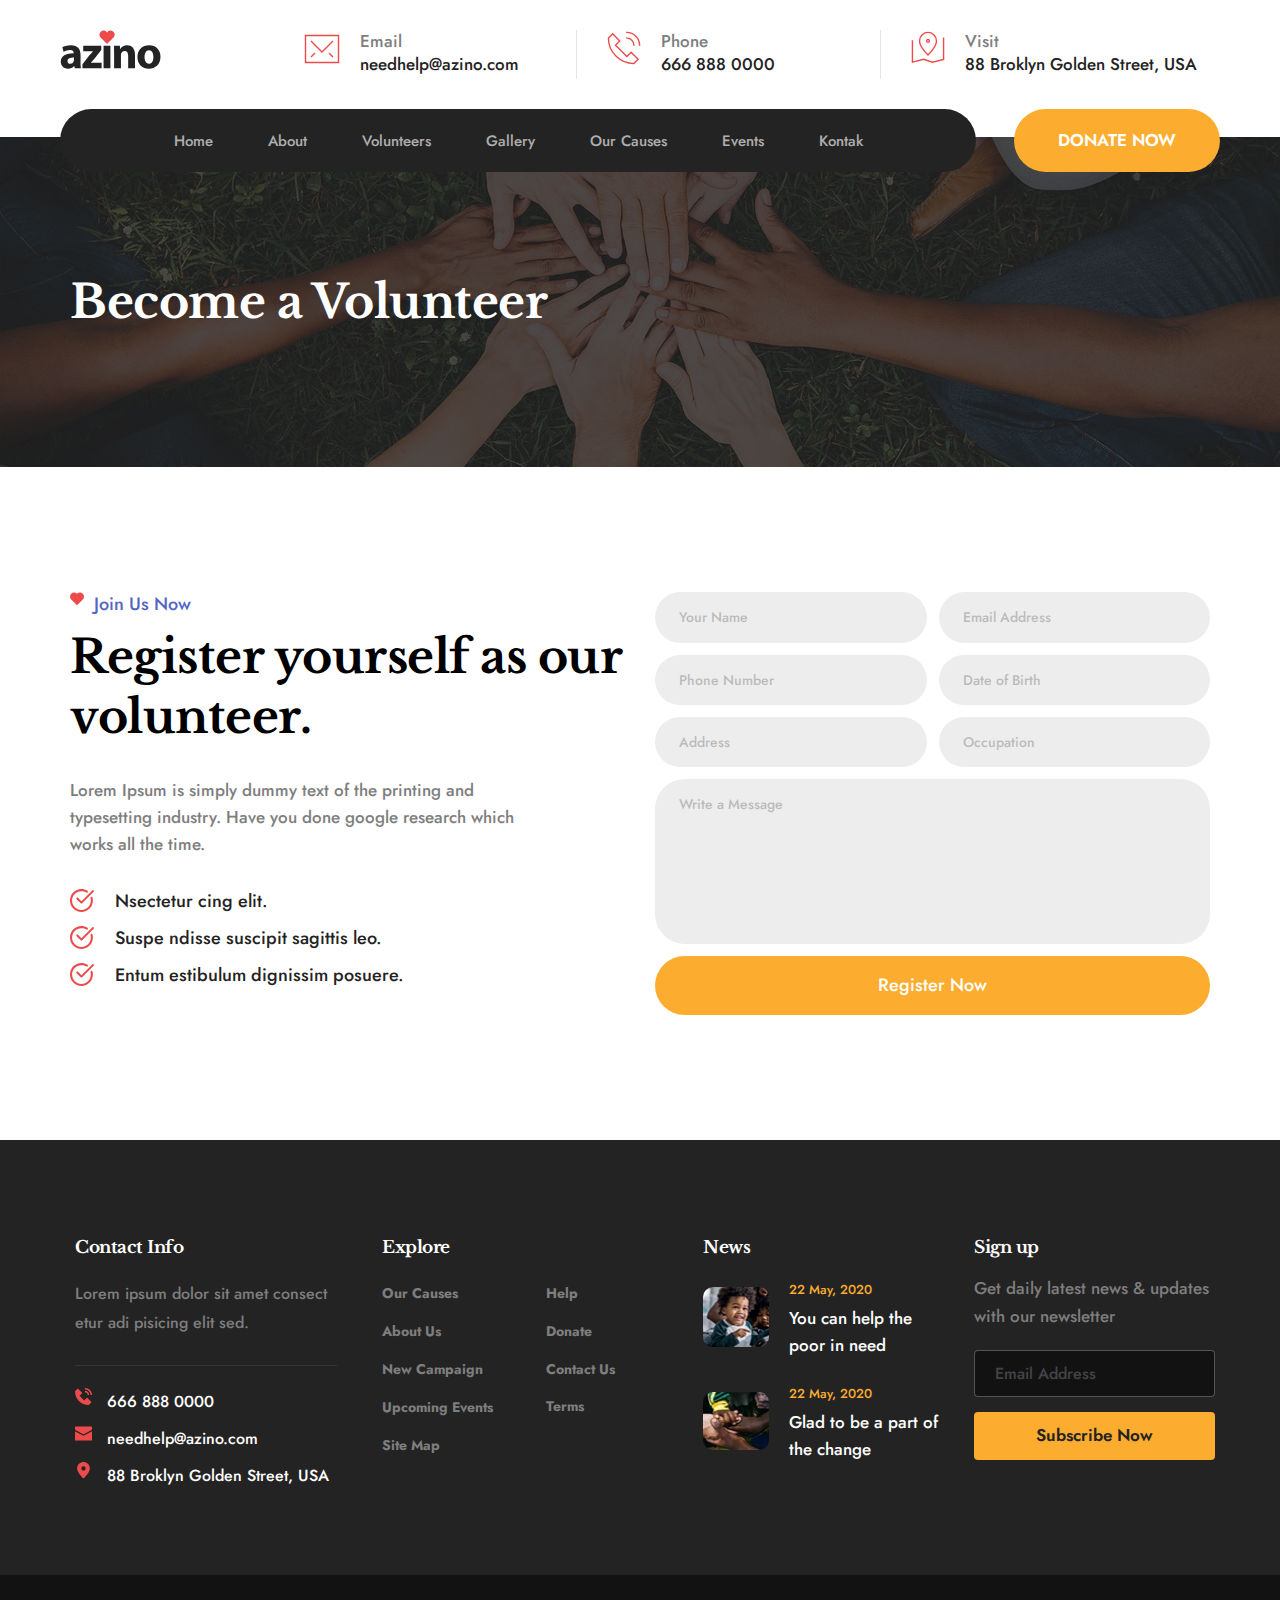
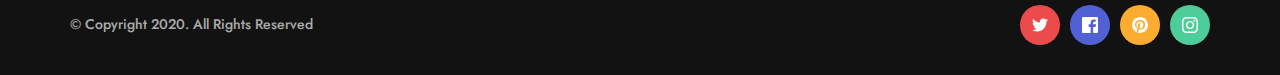
<file: become-a-volunteer.html>
<!DOCTYPE html><html lang="en"><head><meta charset="utf-8"><link rel="canonical" href="assets/d41d8cd98f00b204e9800998ecf8427e.html" /><link rel="icon" href="assets/img/1aecd4977a2380434886b070a1e9d077.png" sizes="32x32"/><link rel="icon" href="assets/img/d69e0f2b66bd84961b66c4208ef65c18.png" sizes="192x192"/><link rel="apple-touch-icon-precomposed" href="assets/img/4fbf3875dc9a8879572ddb587c2b86fa.png"/><title>Become A Volunteer | Organisasi Demo</title><meta name="description" content="Demo website organisasi"><meta property="og:title" content=""><meta property="og:description" content=""><meta property="og:url" content="https://organisasi-dua-rsume-id-d5k6l2flf-sahrulsaleh.vercel.app/become-a-volunteer"><meta content="summary_large_image" name="twitter:card"><!-- ASSETS --><meta name="viewport" content="width=device-width, initial-scale=1"><link class="brz-link brz-link-google-prefetch" rel="dns-prefetch" href="//ajax.googleapis.com"><link class="brz-link brz-link-google-prefetch" rel="dns-prefetch" href="//fonts.googleapis.com"><link class="brz-link brz-link-google-preconnect" rel="preconnect" href="https://fonts.gstatic.com/" crossorigin><link class="brz-link brz-link-cdn-preconnect" rel="preconnect" href="assets/d41d8cd98f00b204e9800998ecf8427e.x-empty" crossorigin><link href="https://fonts.googleapis.com/css?family=Jost:100,200,300,regular,500,600,700,800,900,100italic,200italic,300italic,italic,500italic,600italic,700italic,800italic,900italic|Libre Baskerville:regular,italic,700|Montserrat:100,100italic,200,200italic,300,300italic,regular,italic,500,500italic,600,600italic,700,700italic,800,800italic,900,900italic|Lato:100,100italic,300,300italic,regular,italic,700,700italic,900,900italic&subset=arabic,bengali,cyrillic,cyrillic-ext,devanagari,greek,greek-ext,gujarati,hebrew,khmer,korean,latin-ext,tamil,telugu,thai,vietnamese&display=swap" class="brz-link brz-link-google" type="text/css" rel="stylesheet"/><link href="assets/765e93c91efde65f634839670604885f.css" class="brz-link brz-link-preview-lib" data-group="group-1" rel="stylesheet"/><link href="assets/d7dd40da2e55ebfd9f914a2c9abb9d61.css" class="brz-link brz-link-preview-lib-pro" data-group="group-2" rel="stylesheet"/><link href="assets/b020b7e2a4835a09cbaa5c08a5c0a87e.css" class="brz-link brz-link-preview-pro" rel="stylesheet"/><style class="brz-style">.brz .css-1knwpoz, .brz [data-css-1knwpoz] {color: rgba(237,75,75,1);border-color: rgba(35,157,219,0);background-color: rgba(189,225,244,0);background-image: none;border-width: 0;border-style: solid;width: 36px;height: 36px;font-size: 36px;padding: 0px;border-radius: 0;stroke-width: 1.4;transition: all .5s ease-in-out;transition-property: background,border-radius,color,border-color,box-shadow;-webkit-transition: all .5s ease-in-out;-moz-transition: all .5s ease-in-out;-webkit-transition-property: background,border-radius,color,border-color,box-shadow;-moz-transition-property: background,border-radius,color,border-color,box-shadow;}
@media (min-width: 991px) {.brz .css-1knwpoz:hover, .brz [data-css-1knwpoz]:hover {color: rgba(237,75,75,1);border-color: rgba(35,157,219,0);background-color: rgba(189,225,244,0);background-image: none;}}
@media (max-width: 991px) {.brz .css-1knwpoz, .brz [data-css-1knwpoz] {width: 36px;height: 36px;font-size: 36px;padding: 0px;border-radius: 0px;stroke-width: 1.4;}}
@media (max-width: 767px) {.brz .css-1knwpoz, .brz [data-css-1knwpoz] {width: 32px;height: 32px;font-size: 32px;padding: 0px;border-radius: 0px;stroke-width: 1.1;}}
.brz .css-4pnp00, .brz [data-css-4pnp00] {color: rgba(237,75,75,1);border-color: rgba(35,157,219,0);background-color: rgba(189,225,244,0);background-image: none;border-width: 0;border-style: solid;width: 34px;height: 34px;font-size: 34px;padding: 0px;border-radius: 0;stroke-width: 1.4;transition: all .5s ease-in-out;transition-property: background,border-radius,color,border-color,box-shadow;-webkit-transition: all .5s ease-in-out;-moz-transition: all .5s ease-in-out;-webkit-transition-property: background,border-radius,color,border-color,box-shadow;-moz-transition-property: background,border-radius,color,border-color,box-shadow;}
@media (min-width: 991px) {.brz .css-4pnp00:hover, .brz [data-css-4pnp00]:hover {color: rgba(237,75,75,1);border-color: rgba(35,157,219,0);background-color: rgba(189,225,244,0);background-image: none;}}
@media (max-width: 991px) {.brz .css-4pnp00, .brz [data-css-4pnp00] {width: 34px;height: 34px;font-size: 34px;padding: 0px;border-radius: 0px;stroke-width: 1.4;}}
@media (max-width: 767px) {.brz .css-4pnp00, .brz [data-css-4pnp00] {width: 34px;height: 34px;font-size: 34px;padding: 0px;border-radius: 0px;stroke-width: 1.4;}}
.brz .css-10deuta, .brz [data-css-10deuta] {color: rgba(237,75,75,1);border-color: rgba(35,157,219,0);background-color: rgba(189,225,244,0);background-image: none;border-width: 0;border-style: solid;width: 14px;height: 14px;font-size: 14px;padding: 0px;border-radius: 0;stroke-width: 0;transition: all .5s ease-in-out;transition-property: background,border-radius,color,border-color,box-shadow;-webkit-transition: all .5s ease-in-out;-moz-transition: all .5s ease-in-out;-webkit-transition-property: background,border-radius,color,border-color,box-shadow;-moz-transition-property: background,border-radius,color,border-color,box-shadow;}
@media (min-width: 991px) {.brz .css-10deuta:hover, .brz [data-css-10deuta]:hover {color: rgba(237,75,75,1);border-color: rgba(35,157,219,0);background-color: rgba(189,225,244,0);background-image: none;}}
@media (max-width: 991px) {.brz .css-10deuta, .brz [data-css-10deuta] {width: 14px;height: 14px;font-size: 14px;padding: 0px;border-radius: 0px;stroke-width: 0;}}
@media (max-width: 767px) {.brz .css-10deuta, .brz [data-css-10deuta] {width: 14px;height: 14px;font-size: 14px;padding: 0px;border-radius: 0px;stroke-width: 0;}}
.brz .css-o0okoj, .brz [data-css-o0okoj] {color: rgba(237,75,75,1);border-color: rgba(35,157,219,0);background-color: rgba(189,225,244,0);background-image: none;border-width: 0;border-style: solid;width: 25px;height: 25px;font-size: 25px;padding: 0px;border-radius: 0;stroke-width: 0;transition: all .5s ease-in-out;transition-property: background,border-radius,color,border-color,box-shadow;-webkit-transition: all .5s ease-in-out;-moz-transition: all .5s ease-in-out;-webkit-transition-property: background,border-radius,color,border-color,box-shadow;-moz-transition-property: background,border-radius,color,border-color,box-shadow;}
@media (min-width: 991px) {.brz .css-o0okoj:hover, .brz [data-css-o0okoj]:hover {color: rgba(237,75,75,1);border-color: rgba(35,157,219,0);background-color: rgba(189,225,244,0);background-image: none;}}
@media (max-width: 991px) {.brz .css-o0okoj, .brz [data-css-o0okoj] {width: 25px;height: 25px;font-size: 25px;padding: 0px;border-radius: 0px;stroke-width: 0;}}
@media (max-width: 767px) {.brz .css-o0okoj, .brz [data-css-o0okoj] {width: 25px;height: 25px;font-size: 25px;padding: 0px;border-radius: 0px;stroke-width: 0;}}
.brz .css-1l7iyvh, .brz [data-css-1l7iyvh] {color: rgba(237,75,75,1);border-color: rgba(35,157,219,0);background-color: rgba(189,225,244,0);background-image: none;border-width: 0;border-style: solid;width: 17px;height: 17px;font-size: 17px;padding: 0px;border-radius: 0;stroke-width: 0;transition: all .5s ease-in-out;transition-property: background,border-radius,color,border-color,box-shadow;-webkit-transition: all .5s ease-in-out;-moz-transition: all .5s ease-in-out;-webkit-transition-property: background,border-radius,color,border-color,box-shadow;-moz-transition-property: background,border-radius,color,border-color,box-shadow;}
@media (min-width: 991px) {.brz .css-1l7iyvh:hover, .brz [data-css-1l7iyvh]:hover {color: rgba(237,75,75,1);border-color: rgba(35,157,219,0);background-color: rgba(189,225,244,0);background-image: none;}}
@media (max-width: 991px) {.brz .css-1l7iyvh, .brz [data-css-1l7iyvh] {width: 17px;height: 17px;font-size: 17px;padding: 0px;border-radius: 0px;stroke-width: 0;}}
@media (max-width: 767px) {.brz .css-1l7iyvh, .brz [data-css-1l7iyvh] {width: 17px;height: 17px;font-size: 17px;padding: 0px;border-radius: 0px;stroke-width: 0;}}
.brz .css-y4dau6, .brz [data-css-y4dau6] {color: rgba(255,255,255,1);border-color: rgba(35,157,219,0);background-color: rgba(237,75,75,1);background-image: none;border-width: 0;border-style: solid;width: 40px;height: 40px;font-size: 16px;padding: 12px;border-radius: 23px;stroke-width: 0;transition: all .5s ease-in-out;transition-property: background,border-radius,color,border-color,box-shadow;-webkit-transition: all .5s ease-in-out;-moz-transition: all .5s ease-in-out;-webkit-transition-property: background,border-radius,color,border-color,box-shadow;-moz-transition-property: background,border-radius,color,border-color,box-shadow;}
@media (min-width: 991px) {.brz .css-y4dau6:hover, .brz [data-css-y4dau6]:hover {color: rgba(255,255,255,1);border-color: rgba(35,157,219,0);background-color: rgba(126,126,126,1);background-image: none;}}
@media (max-width: 991px) {.brz .css-y4dau6, .brz [data-css-y4dau6] {width: 40px;height: 40px;font-size: 16px;padding: 12px;border-radius: 23px;stroke-width: 0;}}
@media (max-width: 767px) {.brz .css-y4dau6, .brz [data-css-y4dau6] {width: 40px;height: 40px;font-size: 16px;padding: 12px;border-radius: 23px;stroke-width: 0;}}
.brz .css-k11qxi, .brz [data-css-k11qxi] {color: rgba(255,255,255,1);border-color: rgba(35,157,219,0);background-color: rgba(82,96,214,1);background-image: none;border-width: 0;border-style: solid;width: 40px;height: 40px;font-size: 16px;padding: 12px;border-radius: 23px;stroke-width: 0;transition: all .5s ease-in-out;transition-property: background,border-radius,color,border-color,box-shadow;-webkit-transition: all .5s ease-in-out;-moz-transition: all .5s ease-in-out;-webkit-transition-property: background,border-radius,color,border-color,box-shadow;-moz-transition-property: background,border-radius,color,border-color,box-shadow;}
@media (min-width: 991px) {.brz .css-k11qxi:hover, .brz [data-css-k11qxi]:hover {color: rgba(255,255,255,1);border-color: rgba(35,157,219,0);background-color: rgba(126,126,126,1);background-image: none;}}
@media (max-width: 991px) {.brz .css-k11qxi, .brz [data-css-k11qxi] {width: 40px;height: 40px;font-size: 16px;padding: 12px;border-radius: 23px;stroke-width: 0;}}
@media (max-width: 767px) {.brz .css-k11qxi, .brz [data-css-k11qxi] {width: 40px;height: 40px;font-size: 16px;padding: 12px;border-radius: 23px;stroke-width: 0;}}
.brz .css-92lxg9, .brz [data-css-92lxg9] {color: rgba(255,255,255,1);border-color: rgba(35,157,219,0);background-color: rgba(252,173,48,1);background-image: none;border-width: 0;border-style: solid;width: 40px;height: 40px;font-size: 16px;padding: 12px;border-radius: 23px;stroke-width: 0;transition: all .5s ease-in-out;transition-property: background,border-radius,color,border-color,box-shadow;-webkit-transition: all .5s ease-in-out;-moz-transition: all .5s ease-in-out;-webkit-transition-property: background,border-radius,color,border-color,box-shadow;-moz-transition-property: background,border-radius,color,border-color,box-shadow;}
@media (min-width: 991px) {.brz .css-92lxg9:hover, .brz [data-css-92lxg9]:hover {color: rgba(255,255,255,1);border-color: rgba(35,157,219,0);background-color: rgba(126,126,126,1);background-image: none;}}
@media (max-width: 991px) {.brz .css-92lxg9, .brz [data-css-92lxg9] {width: 40px;height: 40px;font-size: 16px;padding: 12px;border-radius: 23px;stroke-width: 0;}}
@media (max-width: 767px) {.brz .css-92lxg9, .brz [data-css-92lxg9] {width: 40px;height: 40px;font-size: 16px;padding: 12px;border-radius: 23px;stroke-width: 0;}}
.brz .css-mirxdf, .brz [data-css-mirxdf] {color: rgba(255,255,255,1);border-color: rgba(35,157,219,0);background-color: rgba(78,205,153,1);background-image: none;border-width: 0;border-style: solid;width: 40px;height: 40px;font-size: 16px;padding: 12px;border-radius: 23px;stroke-width: 0;transition: all .5s ease-in-out;transition-property: background,border-radius,color,border-color,box-shadow;-webkit-transition: all .5s ease-in-out;-moz-transition: all .5s ease-in-out;-webkit-transition-property: background,border-radius,color,border-color,box-shadow;-moz-transition-property: background,border-radius,color,border-color,box-shadow;}
@media (min-width: 991px) {.brz .css-mirxdf:hover, .brz [data-css-mirxdf]:hover {color: rgba(255,255,255,1);border-color: rgba(35,157,219,0);background-color: rgba(126,126,126,1);background-image: none;}}
@media (max-width: 991px) {.brz .css-mirxdf, .brz [data-css-mirxdf] {width: 40px;height: 40px;font-size: 16px;padding: 12px;border-radius: 23px;stroke-width: 0;}}
@media (max-width: 767px) {.brz .css-mirxdf, .brz [data-css-mirxdf] {width: 40px;height: 40px;font-size: 16px;padding: 12px;border-radius: 23px;stroke-width: 0;}}</style><style class="brz-style">@media (min-width:991px) {.brz .brz-css-sbeyw {display: block;}}
@media (max-width:991px) and (min-width:768px) {.brz .brz-css-sbeyw {display: block;}}
@media (max-width:767px) {.brz .brz-css-sbeyw {display: block;}}
.brz .brz-css-ufhse {padding: 75px 0px 75px 0px;margin: 0;}
.brz .brz-css-ufhse > .brz-bg {border: 0px solid rgba(102,115,141,0);border-radius: 0px;}
.brz .brz-css-ufhse > .brz-bg > .brz-bg-image {background-image: none;}
.brz .brz-css-ufhse > .brz-bg > .brz-bg-image:after {content: "";background-image: none;}
.brz .brz-css-ufhse > .brz-bg > .brz-bg-color {background-color: rgba(0,0,0,0);background-image: none;}
.brz .brz-css-ufhse > .brz-bg > .brz-bg-shape__top {background-image: none;background-size: 100% 100px;height: 100px;transform: rotateX(0deg) rotateY(0deg);z-index: auto;}
.brz .brz-css-ufhse > .brz-bg > .brz-bg-shape__bottom {background-image: none;background-size: 100% 100px;height: 100px;transform: rotateX(-180deg) rotateY(-180deg);z-index: auto;}
@media (max-width:991px) and (min-width:768px) {.brz .brz-css-ufhse {padding: 50px 15px 50px 15px;margin: 0;}
	.brz .brz-css-ufhse > .brz-bg {border: 0px solid rgba(102,115,141,0);border-radius: 0px;}
	.brz .brz-css-ufhse > .brz-bg > .brz-bg-image {background-image: none;}
	.brz .brz-css-ufhse > .brz-bg > .brz-bg-image:after {content: "";background-image: none;}
	.brz .brz-css-ufhse > .brz-bg > .brz-bg-color {background-color: rgba(0,0,0,0);background-image: none;}
	.brz .brz-css-ufhse > .brz-bg > .brz-bg-shape__top {background-image: none;background-size: 100% 100px;height: 100px;transform: rotateX(0deg) rotateY(0deg);z-index: auto;}
	.brz .brz-css-ufhse > .brz-bg > .brz-bg-shape__bottom {background-image: none;background-size: 100% 100px;height: 100px;transform: rotateX(-180deg) rotateY(-180deg);z-index: auto;}}
@media (max-width:767px) {.brz .brz-css-ufhse {padding: 25px 15px 25px 15px;margin: 0;}
	.brz .brz-css-ufhse > .brz-bg {border: 0px solid rgba(102,115,141,0);border-radius: 0px;}
	.brz .brz-css-ufhse > .brz-bg > .brz-bg-image {background-image: none;}
	.brz .brz-css-ufhse > .brz-bg > .brz-bg-image:after {content: "";background-image: none;}
	.brz .brz-css-ufhse > .brz-bg > .brz-bg-color {background-color: rgba(0,0,0,0);background-image: none;}
	.brz .brz-css-ufhse > .brz-bg > .brz-bg-shape__top {background-image: none;background-size: 100% 100px;height: 100px;transform: rotateX(0deg) rotateY(0deg);z-index: auto;}
	.brz .brz-css-ufhse > .brz-bg > .brz-bg-shape__bottom {background-image: none;background-size: 100% 100px;height: 100px;transform: rotateX(-180deg) rotateY(-180deg);z-index: auto;}}
.brz .brz-css-qmueh {border: 0px solid transparent;}
@media (min-width:991px) {.brz .brz-css-qmueh {max-width: calc(1 * var(--brz-section-container-max-width,1170px));}}
@media (max-width:991px) and (min-width:768px) {.brz .brz-css-qmueh {border: 0px solid transparent;}}
@media (max-width:991px) and (min-width:768px) {.brz .brz-css-qmueh {max-width: 100%;}}
@media (max-width:767px) {.brz .brz-css-qmueh {border: 0px solid transparent;}}
@media (max-width:767px) {.brz .brz-css-qmueh {max-width: 100%;}}
.brz .brz-css-vqiyb {margin: 0;z-index: auto;align-items: flex-start;}
.brz .brz-css-vqiyb > .brz-bg {border: 0px solid rgba(102,115,141,0);border-radius: 0px;max-width: 100%;mix-blend-mode: normal;}
.brz .brz-css-vqiyb > .brz-bg > .brz-bg-image {background-image: none;display: block;}
.brz .brz-css-vqiyb > .brz-bg > .brz-bg-image:after {content: "";background-image: none;}
.brz .brz-css-vqiyb > .brz-bg > .brz-bg-color {background-color: rgba(0,0,0,0);background-image: none;}
.brz .brz-css-vqiyb > .brz-bg > .brz-bg-map {display: none;}
.brz .brz-css-vqiyb > .brz-bg > .brz-bg-video {display: none;}
.brz .brz-css-vqiyb > .brz-row {border: 0px solid transparent;}
@media (min-width:991px) {.brz .brz-css-vqiyb {min-height: auto;display: flex;}
	.brz .brz-css-vqiyb > .brz-bg {transition-duration: .5s;transition-property: filter,box-shadow,background,border-radius,border-color;}
	.brz .brz-css-vqiyb > .brz-bg > .brz-bg-image {transition-duration: .5s;transition-property: filter,box-shadow,background,border-radius,border-color;}
	.brz .brz-css-vqiyb > .brz-bg > .brz-bg-color {transition-duration: .5s;transition-property: filter,box-shadow,background,border-radius,border-color;}
	.brz .brz-css-vqiyb > .brz-bg > .brz-bg-video {transition-duration: .5s;transition-property: filter,box-shadow,background,border-radius,border-color;}
	.brz .brz-css-vqiyb > .brz-row {transition-duration: .5s;transition-property: filter,box-shadow,background,border-radius,border-color;}}
@media (max-width:991px) and (min-width:768px) {.brz .brz-css-vqiyb {margin: 0;z-index: auto;align-items: flex-start;}
	.brz .brz-css-vqiyb > .brz-bg {border: 0px solid rgba(102,115,141,0);border-radius: 0px;max-width: 100%;mix-blend-mode: normal;}
	.brz .brz-css-vqiyb > .brz-bg > .brz-bg-image {background-image: none;display: block;}
	.brz .brz-css-vqiyb > .brz-bg > .brz-bg-image:after {content: "";background-image: none;}
	.brz .brz-css-vqiyb > .brz-bg > .brz-bg-color {background-color: rgba(0,0,0,0);background-image: none;}
	.brz .brz-css-vqiyb > .brz-bg > .brz-bg-map {display: none;}
	.brz .brz-css-vqiyb > .brz-bg > .brz-bg-video {display: none;}
	.brz .brz-css-vqiyb > .brz-row {border: 0px solid transparent;}}
@media (max-width:991px) and (min-width:768px) {.brz .brz-css-vqiyb {min-height: auto;display: flex;}
	.brz .brz-css-vqiyb > .brz-bg {transition-duration: .5s;transition-property: filter,box-shadow,background,border-radius,border-color;}
	.brz .brz-css-vqiyb > .brz-bg > .brz-bg-image {transition-duration: .5s;transition-property: filter,box-shadow,background,border-radius,border-color;}
	.brz .brz-css-vqiyb > .brz-bg > .brz-bg-color {transition-duration: .5s;transition-property: filter,box-shadow,background,border-radius,border-color;}
	.brz .brz-css-vqiyb > .brz-bg > .brz-bg-video {transition-duration: .5s;transition-property: filter,box-shadow,background,border-radius,border-color;}
	.brz .brz-css-vqiyb > .brz-row {flex-direction: row;flex-wrap: wrap;justify-content: flex-start;transition-duration: .5s;transition-property: filter,box-shadow,background,border-radius,border-color;}}
@media (max-width:767px) {.brz .brz-css-vqiyb {margin: 0;z-index: auto;align-items: flex-start;}
	.brz .brz-css-vqiyb > .brz-bg {border: 0px solid rgba(102,115,141,0);border-radius: 0px;max-width: 100%;mix-blend-mode: normal;}
	.brz .brz-css-vqiyb > .brz-bg > .brz-bg-image {background-image: none;display: block;}
	.brz .brz-css-vqiyb > .brz-bg > .brz-bg-image:after {content: "";background-image: none;}
	.brz .brz-css-vqiyb > .brz-bg > .brz-bg-color {background-color: rgba(0,0,0,0);background-image: none;}
	.brz .brz-css-vqiyb > .brz-bg > .brz-bg-map {display: none;}
	.brz .brz-css-vqiyb > .brz-bg > .brz-bg-video {display: none;}
	.brz .brz-css-vqiyb > .brz-row {border: 0px solid transparent;}}
@media (max-width:767px) {.brz .brz-css-vqiyb {min-height: auto;display: flex;}
	.brz .brz-css-vqiyb > .brz-bg {transition-duration: .5s;transition-property: filter,box-shadow,background,border-radius,border-color;}
	.brz .brz-css-vqiyb > .brz-bg > .brz-bg-image {transition-duration: .5s;transition-property: filter,box-shadow,background,border-radius,border-color;}
	.brz .brz-css-vqiyb > .brz-bg > .brz-bg-color {transition-duration: .5s;transition-property: filter,box-shadow,background,border-radius,border-color;}
	.brz .brz-css-vqiyb > .brz-bg > .brz-bg-video {transition-duration: .5s;transition-property: filter,box-shadow,background,border-radius,border-color;}
	.brz .brz-css-vqiyb > .brz-row {flex-direction: row;flex-wrap: wrap;justify-content: flex-start;transition-duration: .5s;transition-property: filter,box-shadow,background,border-radius,border-color;}}
.brz .brz-css-pftxb {padding: 10px;max-width: 100%;}
@media (max-width:991px) and (min-width:768px) {.brz .brz-css-pftxb {padding: 0;max-width: 100%;}}
@media (max-width:767px) {.brz .brz-css-pftxb {padding: 0;max-width: 100%;}}
.brz .brz-css-riupt {z-index: auto;flex: 1 1 50%;max-width: 50%;justify-content: flex-start;}
.brz .brz-css-riupt > .brz-bg {border: 0px solid rgba(102,115,141,0);border-radius: 0px;margin: 0;mix-blend-mode: normal;}
.brz .brz-css-riupt > .brz-bg > .brz-bg-image {background-image: none;display: block;}
.brz .brz-css-riupt > .brz-bg > .brz-bg-image:after {content: "";background-image: none;}
.brz .brz-css-riupt > .brz-bg > .brz-bg-color {background-color: rgba(0,0,0,0);background-image: none;}
.brz .brz-css-riupt > .brz-bg > .brz-bg-map {display: none;}
.brz .brz-css-riupt > .brz-bg > .brz-bg-video {display: none;}
@media (min-width:991px) {.brz .brz-css-riupt > .brz-bg {transition-duration: .5s;transition-property: filter,box-shadow,background,border-radius,border-color;}
	.brz .brz-css-riupt > .brz-bg > .brz-bg-image {transition-duration: .5s;transition-property: filter,box-shadow,background,border-radius,border-color;}
	.brz .brz-css-riupt > .brz-bg > .brz-bg-color {transition-duration: .5s;transition-property: filter,box-shadow,background,border-radius,border-color;}}
@media (max-width:991px) and (min-width:768px) {.brz .brz-css-riupt {z-index: auto;flex: 1 1 50%;max-width: 50%;justify-content: flex-start;}
	.brz .brz-css-riupt > .brz-bg {border: 0px solid rgba(102,115,141,0);border-radius: 0px;margin: 0;mix-blend-mode: normal;}
	.brz .brz-css-riupt > .brz-bg > .brz-bg-image {background-image: none;display: block;}
	.brz .brz-css-riupt > .brz-bg > .brz-bg-image:after {content: "";background-image: none;}
	.brz .brz-css-riupt > .brz-bg > .brz-bg-color {background-color: rgba(0,0,0,0);background-image: none;}
	.brz .brz-css-riupt > .brz-bg > .brz-bg-map {display: none;}
	.brz .brz-css-riupt > .brz-bg > .brz-bg-video {display: none;}}
@media (max-width:991px) and (min-width:768px) {.brz .brz-css-riupt > .brz-bg {transition-duration: .5s;transition-property: filter,box-shadow,background,border-radius,border-color;}
	.brz .brz-css-riupt > .brz-bg > .brz-bg-image {transition-duration: .5s;transition-property: filter,box-shadow,background,border-radius,border-color;}
	.brz .brz-css-riupt > .brz-bg > .brz-bg-color {transition-duration: .5s;transition-property: filter,box-shadow,background,border-radius,border-color;}}
@media (max-width:767px) {.brz .brz-css-riupt {z-index: auto;flex: 1 1 100%;max-width: 100%;justify-content: flex-start;}
	.brz .brz-css-riupt > .brz-bg {border: 0px solid rgba(102,115,141,0);border-radius: 0px;margin: 10px 0px 10px 0px;mix-blend-mode: normal;}
	.brz .brz-css-riupt > .brz-bg > .brz-bg-image {background-image: none;display: block;}
	.brz .brz-css-riupt > .brz-bg > .brz-bg-image:after {content: "";background-image: none;}
	.brz .brz-css-riupt > .brz-bg > .brz-bg-color {background-color: rgba(0,0,0,0);background-image: none;}
	.brz .brz-css-riupt > .brz-bg > .brz-bg-map {display: none;}
	.brz .brz-css-riupt > .brz-bg > .brz-bg-video {display: none;}}
@media (max-width:767px) {.brz .brz-css-riupt > .brz-bg {transition-duration: .5s;transition-property: filter,box-shadow,background,border-radius,border-color;}
	.brz .brz-css-riupt > .brz-bg > .brz-bg-image {transition-duration: .5s;transition-property: filter,box-shadow,background,border-radius,border-color;}
	.brz .brz-css-riupt > .brz-bg > .brz-bg-color {transition-duration: .5s;transition-property: filter,box-shadow,background,border-radius,border-color;}}
.brz .brz-css-jyjqg {z-index: auto;margin: 0;border: 0px solid transparent;padding: 5px 15px 5px 15px;min-height: auto;}
@media (min-width:991px) {.brz .brz-css-jyjqg {display: flex;transition-duration: .5s;transition-property: filter,box-shadow,background,border-radius,border-color;}}
@media (max-width:991px) and (min-width:768px) {.brz .brz-css-jyjqg {z-index: auto;margin: 0;border: 0px solid transparent;padding: 5px 15px 5px 15px;min-height: auto;}}
@media (max-width:991px) and (min-width:768px) {.brz .brz-css-jyjqg {display: flex;transition-duration: .5s;transition-property: filter,box-shadow,background,border-radius,border-color;}}
@media (max-width:767px) {.brz .brz-css-jyjqg {z-index: auto;margin: 10px 0px 10px 0px;border: 0px solid transparent;padding: 0;min-height: auto;}}
@media (max-width:767px) {.brz .brz-css-jyjqg {display: flex;transition-duration: .5s;transition-property: filter,box-shadow,background,border-radius,border-color;}}
.brz .brz-css-rcztk {padding: 0;margin: 10px 0px 10px 0px;justify-content: center;position: relative;}
@media (min-width:991px) {.brz .brz-css-rcztk {display: flex;z-index: auto;position: relative;}}
@media (max-width:991px) and (min-width:768px) {.brz .brz-css-rcztk {padding: 0;margin: 10px 0px 10px 0px;justify-content: center;position: relative;}}
@media (max-width:991px) and (min-width:768px) {.brz .brz-css-rcztk {display: flex;z-index: auto;position: relative;}}
@media (max-width:767px) {.brz .brz-css-rcztk {padding: 0;margin: 10px 0px 10px 0px;justify-content: center;position: relative;}}
@media (max-width:767px) {.brz .brz-css-rcztk {display: flex;z-index: auto;position: relative;}}
.brz .brz-css-hxfqd {max-width: 43%;height: auto;border: 0px solid rgba(102,115,141,0);border-radius: 0px;}
.brz .brz-css-hxfqd:after {background-color: rgba(255,255,255,0);background-image: none;}
@media (min-width:991px) {.brz .brz-css-hxfqd {transition-duration: .5s;transition-property: border,box-shadow,filter,background-color;}
	.brz .brz-css-hxfqd:after {transition-duration: .5s;transition-property: border,box-shadow,filter,background-color;}
	.brz .brz-css-hxfqd .brz-picture {transition-duration: .5s;transition-property: border,box-shadow,filter,background-color;}}
@media (max-width:991px) and (min-width:768px) {.brz .brz-css-hxfqd {max-width: 9%;height: auto;border: 0px solid rgba(102,115,141,0);border-radius: 0px;}
	.brz .brz-css-hxfqd:after {background-color: rgba(255,255,255,0);background-image: none;}}
@media (max-width:991px) and (min-width:768px) {.brz .brz-css-hxfqd {transition-duration: .5s;transition-property: border,box-shadow,filter,background-color;}
	.brz .brz-css-hxfqd:after {transition-duration: .5s;transition-property: border,box-shadow,filter,background-color;}
	.brz .brz-css-hxfqd .brz-picture {transition-duration: .5s;transition-property: border,box-shadow,filter,background-color;}}
@media (max-width:767px) {.brz .brz-css-hxfqd {max-width: 54%;height: auto;border: 0px solid rgba(102,115,141,0);border-radius: 0px;}
	.brz .brz-css-hxfqd:after {background-color: rgba(255,255,255,0);background-image: none;}}
@media (max-width:767px) {.brz .brz-css-hxfqd {transition-duration: .5s;transition-property: border,box-shadow,filter,background-color;}
	.brz .brz-css-hxfqd:after {transition-duration: .5s;transition-property: border,box-shadow,filter,background-color;}
	.brz .brz-css-hxfqd .brz-picture {transition-duration: .5s;transition-property: border,box-shadow,filter,background-color;}}
.brz .brz-css-lppzs {padding-top: 38.8685%;}
.brz .brz-css-lppzs > .brz-img {position: absolute;width: 100%;}
@media (max-width:991px) and (min-width:768px) {.brz .brz-css-lppzs {padding-top: 40.2439%;}
	.brz .brz-css-lppzs > .brz-img {position: absolute;width: 100%;}}
@media (max-width:767px) {.brz .brz-css-lppzs {padding-top: 38.8016%;}
	.brz .brz-css-lppzs > .brz-img {position: absolute;width: 100%;}}
.brz .brz-css-dhbho {flex-direction: row;}
.brz .brz-css-dhbho .brz-icon__container {margin-left: auto;margin-right: 20px;align-items: flex-start;}
@media (max-width:991px) and (min-width:768px) {.brz .brz-css-dhbho {flex-direction: row;}
	.brz .brz-css-dhbho .brz-icon__container {margin-left: auto;margin-right: 20px;align-items: flex-start;}}
@media (max-width:767px) {.brz .brz-css-dhbho {flex-direction: row;}
	.brz .brz-css-dhbho .brz-icon__container {margin-left: auto;margin-right: 20px;align-items: flex-start;}}
.brz .brz-css-momwi {width: 100%;mix-blend-mode: normal;}
@media (max-width:991px) and (min-width:768px) {.brz .brz-css-momwi {width: 100%;mix-blend-mode: normal;}}
@media (max-width:767px) {.brz .brz-css-momwi {width: 100%;mix-blend-mode: normal;}}
@media (min-width:991px) {.brz .brz-css-qykvx .brz-mm-menu__icon {display: none;font-size: 18px;color: rgba(51,51,51,1);}
	.brz .brz-css-qykvx .brz-menu {display: flex;}}
@media (max-width:991px) and (min-width:768px) {.brz .brz-css-qykvx .brz-mm-menu__icon {display: flex;font-size: 18px;color: rgba(51,51,51,1);}
	.brz .brz-css-qykvx .brz-menu {display: none;}}
@media (max-width:767px) {.brz .brz-css-qykvx .brz-mm-menu__icon {display: flex;font-size: 18px;color: rgba(51,51,51,1);}
	.brz .brz-css-qykvx .brz-menu {display: none;}}
.brz .brz-css-cfkxc .brz-menu__ul {font-family: Jost,sans-serif;color: rgba(0,0,0,1);}
.brz .brz-css-cfkxc .brz-menu__ul:not(.brz-mm-listview) {display: flex;flex-wrap: wrap;justify-content: inherit;align-items: center;max-width: none;margin: 0px -5px 0px -5px;}
.brz .brz-css-cfkxc .brz-menu__ul > .brz-menu__item > .brz-a {flex-flow: row nowrap;}
.brz .brz-css-cfkxc .brz-menu__ul > .brz-menu__item > .brz-a {color: rgba(0,0,0,1);background-color: rgba(255,255,255,0);padding: 0px 5px 0px 5px;}
.brz .brz-css-cfkxc .brz-menu__ul > .brz-menu__item.brz-menu__item--opened > .brz-a {color: rgba(0,0,0,1);background-color: rgba(255,255,255,0);}
.brz .brz-css-cfkxc .brz-menu__ul > .brz-menu__item.brz-menu__item--opened {color: rgba(0,0,0,1);background-color: transparent;border: 0px solid rgba(85,85,85,1);}
.brz .brz-css-cfkxc .brz-menu__ul > .brz-menu__item.brz-menu__item--current:not(.brz-menu__item.brz-menu__item--current:active) {color: rgba(0,0,0,1);background-color: rgba(255,255,255,0);border: 0px solid rgba(85,85,85,1);}
.brz .brz-css-cfkxc .brz-menu__ul > .brz-menu__item.brz-menu__item--current > .brz-a:not(.brz-a:active) {color: rgba(0,0,0,1);background-color: rgba(255,255,255,0);}
.brz .brz-css-cfkxc .brz-menu__item__icon {margin: 0 15px 0 0;}
.brz .brz-css-cfkxc .brz-menu__ul > .brz-menu__item {color: rgba(0,0,0,1);background-color: transparent;border: 0px solid rgba(85,85,85,1);}
.brz .brz-css-cfkxc .brz-mm-menu__item {font-family: Jost,sans-serif;color: rgba(255,255,255,1);border-color: rgba(85,85,85,1);}
.brz nav.brz-mm-menu.brz-css-cfkxc {background-color: rgba(51,51,51,1);}
.brz .brz-css-cfkxc.brz-mm-menu .brz-mm-menu__item .brz-mm-listitem__text {padding: 10px 20px 10px 20px;flex-flow: row nowrap;}
.brz .brz-css-cfkxc .brz-mm-menu__item:hover > .brz-mm-listitem__text {color: rgba(255,255,255,1);}
.brz .brz-css-cfkxc .brz-mm-navbar {color: rgba(255,255,255,1);}
.brz .brz-css-cfkxc .brz-mm-menu__item.brz-mm-listitem_opened {color: rgba(255,255,255,1);}
.brz .brz-css-cfkxc.brz-mm-menu.brz-mm-menu_theme-dark .brz-mm-panels, .brz .brz-css-cfkxc .brz-mm-panels > .brz-mm-panel {background-color: rgba(51,51,51,1);}
.brz .brz-css-cfkxc.brz-mm-menu.brz-mm-menu_theme-dark .brz-mm-navbar.brz-mm-listitem .brz-mm-listitem_opened > .brz-mm-listitem__text:after {border-color: rgba(85,85,85,1);}
.brz .brz-css-cfkxc .brz-mm-listitem {border-color: rgba(85,85,85,1);}
.brz .brz-css-cfkxc .brz-mm-menu__item.brz-mm-menu__item--current:not(.brz-mm-menu__item.brz-mm-menu__item--current:active) {color: rgba(255,255,255,1);}
.brz .brz-css-cfkxc .brz-mm-menu__item.brz-mm-menu__item--current:not(brz-mm-menu__item.brz-mm-menu__item--current:active):hover > .brz-mm-listitem__text {color: rgba(255,255,255,1);}
.brz .brz-css-cfkxc .brz-menu__sub-menu {font-family: Jost,sans-serif;color: rgba(255,255,255,1);background-color: rgba(51,51,51,1);border-radius: 0px;}
.brz .brz-css-cfkxc .brz-menu__sub-menu .brz-a {flex-flow: row nowrap;}
.brz .brz-css-cfkxc .brz-menu__sub-menu .brz-a:hover {color: rgba(255,255,255,1);}
.brz .brz-css-cfkxc .brz-menu__sub-item__icon {margin: 0 15px 0 0;font-size: 12px;}
.brz .brz-css-cfkxc .brz-menu__dropdown > .brz-menu__item.brz-menu__item--current > .brz-a {color: rgba(255,255,255,1);}
.brz .brz-css-cfkxc .brz-menu__dropdown > .brz-menu__item.brz-menu__item--current {background-color: rgba(51,51,51,1);}
.brz .brz-css-cfkxc .brz-menu__dropdown > .brz-menu__item.brz-menu__item--current:hover {background-color: rgba(51,51,51,1);}
.brz .brz-css-cfkxc .brz-menu__item-dropdown .brz-menu__item {background-color: rgba(51,51,51,1);color: rgba(255,255,255,1);}
.brz .brz-css-cfkxc .brz-menu__dropdown .brz-menu__item-dropdown .brz-a:hover:after {border-color: rgba(255,255,255,1);}
.brz .brz-css-cfkxc .brz-menu__dropdown > .brz-menu__item {border-bottom: 1px solid rgba(85,85,85,1);}
@media (min-width:991px) {.brz .brz-css-cfkxc .brz-menu__ul {font-size: 17px;font-weight: 600;line-height: 1.6;letter-spacing: 0px;}
	.brz .brz-css-cfkxc .brz-menu__item__icon {font-size: 12px;}
	.brz .brz-css-cfkxc .brz-menu__ul > .brz-menu__item {padding-top: 0px;padding-bottom: 0px;margin-right: 5px;margin-left: 5px;}
	.brz .brz-css-cfkxc .brz-mm-menu__item {font-size: 17px;font-weight: 600;line-height: 1.6;letter-spacing: 0px;}
	.brz .brz-css-cfkxc .brz-mm-menu__item .brz-a {justify-content: flex-start;}
	.brz .brz-css-cfkxc .brz-mm-menu__item__icon {margin: 0 15px 0 0;font-size: 12px;}
	.brz .brz-css-cfkxc .brz-mm-navbar {font-family: Jost,sans-serif;font-size: 17px;font-weight: 600;line-height: 1.6;letter-spacing: 0px;border-color: rgba(85,85,85,1);}
	.brz .brz-css-cfkxc.brz-mm-menu .brz-mm-listitem_vertical .brz-mm-btn_next {height: calc(27.2px + 10px + 10px);padding-right: 20px;}
	.brz .brz-css-cfkxc .brz-menu__sub-menu {font-size: 17px;font-weight: 600;line-height: 1.6;letter-spacing: 0px;}
	.brz .brz-css-cfkxc .brz-menu__dropdown {position: absolute;top: 0;width: 305px;}
	.brz .brz-css-cfkxc [data-popper-placement='left-start'] {right: calc(100% + 5px);}
	.brz .brz-css-cfkxc [data-popper-placement='right-start'] {left: calc(100% + 5px);}
	.brz .brz-css-cfkxc > .brz-menu__ul > .brz-menu__item-dropdown > .brz-menu__dropdown {top: calc(100% + 5px);width: 300px;}
	.brz .brz-css-cfkxc > .brz-menu__ul > .brz-menu__item-dropdown > [data-popper-placement='left-start'] {right: 0;}
	.brz .brz-css-cfkxc > .brz-menu__ul > .brz-menu__item-dropdown > [data-popper-placement='right-start'] {left: 0;}
	.brz .brz-css-cfkxc .brz-mega-menu__dropdown {display: none;}}
@media (max-width:991px) and (min-width:768px) {.brz .brz-css-cfkxc .brz-menu__ul {font-family: Jost,sans-serif;color: rgba(0,0,0,1);}
	.brz .brz-css-cfkxc .brz-menu__ul:not(.brz-mm-listview) {display: flex;flex-wrap: wrap;justify-content: inherit;align-items: center;max-width: none;margin: 0px -5px 0px -5px;}
	.brz .brz-css-cfkxc .brz-menu__ul > .brz-menu__item > .brz-a {flex-flow: row nowrap;}
	.brz .brz-css-cfkxc .brz-menu__ul > .brz-menu__item > .brz-a {color: rgba(0,0,0,1);background-color: rgba(255,255,255,0);padding: 0px 5px 0px 5px;}
	.brz .brz-css-cfkxc .brz-menu__ul > .brz-menu__item.brz-menu__item--opened > .brz-a {color: rgba(0,0,0,1);background-color: rgba(255,255,255,0);}
	.brz .brz-css-cfkxc .brz-menu__ul > .brz-menu__item.brz-menu__item--opened {color: rgba(0,0,0,1);background-color: transparent;border: 0px solid rgba(85,85,85,1);}
	.brz .brz-css-cfkxc .brz-menu__ul > .brz-menu__item.brz-menu__item--current:not(.brz-menu__item.brz-menu__item--current:active) {color: rgba(0,0,0,1);background-color: rgba(255,255,255,0);border: 0px solid rgba(85,85,85,1);}
	.brz .brz-css-cfkxc .brz-menu__ul > .brz-menu__item.brz-menu__item--current > .brz-a:not(.brz-a:active) {color: rgba(0,0,0,1);background-color: rgba(255,255,255,0);}
	.brz .brz-css-cfkxc .brz-menu__item__icon {margin: 0 15px 0 0;}
	.brz .brz-css-cfkxc .brz-menu__ul > .brz-menu__item {color: rgba(0,0,0,1);background-color: transparent;border: 0px solid rgba(85,85,85,1);}
	.brz .brz-css-cfkxc .brz-mm-menu__item {font-family: Jost,sans-serif;color: rgba(255,255,255,1);border-color: rgba(85,85,85,1);}
	.brz nav.brz-mm-menu.brz-css-cfkxc {background-color: rgba(51,51,51,1);}
	.brz .brz-css-cfkxc.brz-mm-menu .brz-mm-menu__item .brz-mm-listitem__text {padding: 10px 20px 10px 20px;flex-flow: row nowrap;}
	.brz .brz-css-cfkxc .brz-mm-menu__item:hover > .brz-mm-listitem__text {color: rgba(255,255,255,1);}
	.brz .brz-css-cfkxc .brz-mm-navbar {color: rgba(255,255,255,1);}
	.brz .brz-css-cfkxc .brz-mm-menu__item.brz-mm-listitem_opened {color: rgba(255,255,255,1);}
	.brz .brz-css-cfkxc.brz-mm-menu.brz-mm-menu_theme-dark .brz-mm-panels, .brz .brz-css-cfkxc .brz-mm-panels > .brz-mm-panel {background-color: rgba(51,51,51,1);}
	.brz .brz-css-cfkxc.brz-mm-menu.brz-mm-menu_theme-dark .brz-mm-navbar.brz-mm-listitem .brz-mm-listitem_opened > .brz-mm-listitem__text:after {border-color: rgba(85,85,85,1);}
	.brz .brz-css-cfkxc .brz-mm-listitem {border-color: rgba(85,85,85,1);}
	.brz .brz-css-cfkxc .brz-mm-menu__item.brz-mm-menu__item--current:not(.brz-mm-menu__item.brz-mm-menu__item--current:active) {color: rgba(255,255,255,1);}
	.brz .brz-css-cfkxc .brz-mm-menu__item.brz-mm-menu__item--current:not(brz-mm-menu__item.brz-mm-menu__item--current:active):hover > .brz-mm-listitem__text {color: rgba(255,255,255,1);}
	.brz .brz-css-cfkxc .brz-menu__sub-menu {font-family: Jost,sans-serif;color: rgba(255,255,255,1);background-color: rgba(51,51,51,1);border-radius: 0px;}
	.brz .brz-css-cfkxc .brz-menu__sub-menu .brz-a {flex-flow: row nowrap;}
	.brz .brz-css-cfkxc .brz-menu__sub-menu .brz-a:hover {color: rgba(255,255,255,1);}
	.brz .brz-css-cfkxc .brz-menu__sub-item__icon {margin: 0 15px 0 0;font-size: 12px;}
	.brz .brz-css-cfkxc .brz-menu__dropdown > .brz-menu__item.brz-menu__item--current > .brz-a {color: rgba(255,255,255,1);}
	.brz .brz-css-cfkxc .brz-menu__dropdown > .brz-menu__item.brz-menu__item--current {background-color: rgba(51,51,51,1);}
	.brz .brz-css-cfkxc .brz-menu__dropdown > .brz-menu__item.brz-menu__item--current:hover {background-color: rgba(51,51,51,1);}
	.brz .brz-css-cfkxc .brz-menu__item-dropdown .brz-menu__item {background-color: rgba(51,51,51,1);color: rgba(255,255,255,1);}
	.brz .brz-css-cfkxc .brz-menu__dropdown .brz-menu__item-dropdown .brz-a:hover:after {border-color: rgba(255,255,255,1);}
	.brz .brz-css-cfkxc .brz-menu__dropdown > .brz-menu__item {border-bottom: 1px solid rgba(85,85,85,1);}}
@media (max-width:991px) and (min-width:768px) {.brz .brz-css-cfkxc .brz-menu__ul {font-size: 14px;font-weight: 700;line-height: 1.6;letter-spacing: 0px;}
	.brz .brz-css-cfkxc .brz-menu__item__icon {font-size: 12px;}
	.brz .brz-css-cfkxc .brz-menu__ul > .brz-menu__item {padding-top: 0px;padding-bottom: 0px;margin-right: 5px;margin-left: 5px;}
	.brz .brz-css-cfkxc .brz-mm-menu__item {font-size: 14px;font-weight: 700;line-height: 1.6;letter-spacing: 0px;}
	.brz .brz-css-cfkxc .brz-mm-menu__item .brz-a {justify-content: flex-start;}
	.brz .brz-css-cfkxc .brz-mm-menu__item__icon {margin: 0 15px 0 0;font-size: 12px;}
	.brz .brz-css-cfkxc .brz-mm-navbar {font-family: Jost,sans-serif;font-size: 14px;font-weight: 700;line-height: 1.6;letter-spacing: 0px;border-color: rgba(85,85,85,1);}
	.brz .brz-css-cfkxc.brz-mm-menu .brz-mm-listitem_vertical .brz-mm-btn_next {height: calc(22.4px + 10px + 10px);padding-right: 20px;}
	.brz .brz-css-cfkxc .brz-menu__sub-menu {font-size: 14px;font-weight: 700;line-height: 1.6;letter-spacing: 0px;}
	.brz .brz-css-cfkxc .brz-menu__dropdown {position: absolute;top: 0;width: 305px;}
	.brz .brz-css-cfkxc > .brz-menu__ul > .brz-menu__item-dropdown > .brz-menu__dropdown {top: calc(100% + 5px);width: 300px;}
	.brz .brz-css-cfkxc > .brz-menu__ul > .brz-menu__item-dropdown > [data-popper-placement='left-start'] {right: 0;}
	.brz .brz-css-cfkxc > .brz-menu__ul > .brz-menu__item-dropdown > [data-popper-placement='right-start'] {left: 0;}
	.brz .brz-css-cfkxc .brz-menu__dropdown .brz-menu__item-dropdown > .brz-a:after {border-right-style: solid;border-left-style: none;}
	.brz .brz-css-cfkxc .brz-menu__dropdown .brz-menu__item-dropdown .brz-menu__dropdown {position: relative;top: auto;left: auto;transform: translate(0,0);height: 0;overflow: hidden;}
	.brz .brz-css-cfkxc .brz-menu__dropdown .brz-menu__item--opened > .brz-menu__dropdown {height: auto;width: 100%;left: auto;right: auto;}
	.brz .brz-css-cfkxc.brz-menu__preview .brz-menu__dropdown .brz-menu__item:hover > .brz-menu__sub-menu {height: auto;width: 100%;left: auto;right: auto;}
	.brz .brz-css-cfkxc .brz-mega-menu__dropdown {display: none;}}
@media (max-width:767px) {.brz .brz-css-cfkxc .brz-menu__ul {font-family: Jost,sans-serif;color: rgba(0,0,0,1);}
	.brz .brz-css-cfkxc .brz-menu__ul:not(.brz-mm-listview) {display: flex;flex-wrap: wrap;justify-content: inherit;align-items: center;max-width: none;margin: 0px -5px 0px -5px;}
	.brz .brz-css-cfkxc .brz-menu__ul > .brz-menu__item > .brz-a {flex-flow: row nowrap;}
	.brz .brz-css-cfkxc .brz-menu__ul > .brz-menu__item > .brz-a {color: rgba(0,0,0,1);background-color: rgba(255,255,255,0);padding: 0px 5px 0px 5px;}
	.brz .brz-css-cfkxc .brz-menu__ul > .brz-menu__item.brz-menu__item--opened > .brz-a {color: rgba(0,0,0,1);background-color: rgba(255,255,255,0);}
	.brz .brz-css-cfkxc .brz-menu__ul > .brz-menu__item.brz-menu__item--opened {color: rgba(0,0,0,1);background-color: transparent;border: 0px solid rgba(85,85,85,1);}
	.brz .brz-css-cfkxc .brz-menu__ul > .brz-menu__item.brz-menu__item--current:not(.brz-menu__item.brz-menu__item--current:active) {color: rgba(0,0,0,1);background-color: rgba(255,255,255,0);border: 0px solid rgba(85,85,85,1);}
	.brz .brz-css-cfkxc .brz-menu__ul > .brz-menu__item.brz-menu__item--current > .brz-a:not(.brz-a:active) {color: rgba(0,0,0,1);background-color: rgba(255,255,255,0);}
	.brz .brz-css-cfkxc .brz-menu__item__icon {margin: 0 15px 0 0;}
	.brz .brz-css-cfkxc .brz-menu__ul > .brz-menu__item {color: rgba(0,0,0,1);background-color: transparent;border: 0px solid rgba(85,85,85,1);}
	.brz .brz-css-cfkxc .brz-mm-menu__item {font-family: Jost,sans-serif;color: rgba(255,255,255,1);border-color: rgba(85,85,85,1);}
	.brz nav.brz-mm-menu.brz-css-cfkxc {background-color: rgba(51,51,51,1);}
	.brz .brz-css-cfkxc.brz-mm-menu .brz-mm-menu__item .brz-mm-listitem__text {padding: 10px 20px 10px 20px;flex-flow: row nowrap;}
	.brz .brz-css-cfkxc .brz-mm-menu__item:hover > .brz-mm-listitem__text {color: rgba(255,255,255,1);}
	.brz .brz-css-cfkxc .brz-mm-navbar {color: rgba(255,255,255,1);}
	.brz .brz-css-cfkxc .brz-mm-menu__item.brz-mm-listitem_opened {color: rgba(255,255,255,1);}
	.brz .brz-css-cfkxc.brz-mm-menu.brz-mm-menu_theme-dark .brz-mm-panels, .brz .brz-css-cfkxc .brz-mm-panels > .brz-mm-panel {background-color: rgba(51,51,51,1);}
	.brz .brz-css-cfkxc.brz-mm-menu.brz-mm-menu_theme-dark .brz-mm-navbar.brz-mm-listitem .brz-mm-listitem_opened > .brz-mm-listitem__text:after {border-color: rgba(85,85,85,1);}
	.brz .brz-css-cfkxc .brz-mm-listitem {border-color: rgba(85,85,85,1);}
	.brz .brz-css-cfkxc .brz-mm-menu__item.brz-mm-menu__item--current:not(.brz-mm-menu__item.brz-mm-menu__item--current:active) {color: rgba(255,255,255,1);}
	.brz .brz-css-cfkxc .brz-mm-menu__item.brz-mm-menu__item--current:not(brz-mm-menu__item.brz-mm-menu__item--current:active):hover > .brz-mm-listitem__text {color: rgba(255,255,255,1);}
	.brz .brz-css-cfkxc .brz-menu__sub-menu {font-family: Jost,sans-serif;color: rgba(255,255,255,1);background-color: rgba(51,51,51,1);border-radius: 0px;}
	.brz .brz-css-cfkxc .brz-menu__sub-menu .brz-a {flex-flow: row nowrap;}
	.brz .brz-css-cfkxc .brz-menu__sub-menu .brz-a:hover {color: rgba(255,255,255,1);}
	.brz .brz-css-cfkxc .brz-menu__sub-item__icon {margin: 0 15px 0 0;font-size: 12px;}
	.brz .brz-css-cfkxc .brz-menu__dropdown > .brz-menu__item.brz-menu__item--current > .brz-a {color: rgba(255,255,255,1);}
	.brz .brz-css-cfkxc .brz-menu__dropdown > .brz-menu__item.brz-menu__item--current {background-color: rgba(51,51,51,1);}
	.brz .brz-css-cfkxc .brz-menu__dropdown > .brz-menu__item.brz-menu__item--current:hover {background-color: rgba(51,51,51,1);}
	.brz .brz-css-cfkxc .brz-menu__item-dropdown .brz-menu__item {background-color: rgba(51,51,51,1);color: rgba(255,255,255,1);}
	.brz .brz-css-cfkxc .brz-menu__dropdown .brz-menu__item-dropdown .brz-a:hover:after {border-color: rgba(255,255,255,1);}
	.brz .brz-css-cfkxc .brz-menu__dropdown > .brz-menu__item {border-bottom: 1px solid rgba(85,85,85,1);}}
@media (max-width:767px) {.brz .brz-css-cfkxc .brz-menu__ul {font-size: 16px;font-weight: 600;line-height: 1.6;letter-spacing: 0px;}
	.brz .brz-css-cfkxc .brz-menu__item__icon {font-size: 12px;}
	.brz .brz-css-cfkxc .brz-menu__ul > .brz-menu__item {padding-top: 0px;padding-bottom: 0px;margin-right: 5px;margin-left: 5px;}
	.brz .brz-css-cfkxc .brz-mm-menu__item {font-size: 16px;font-weight: 600;line-height: 1.6;letter-spacing: 0px;}
	.brz .brz-css-cfkxc .brz-mm-menu__item .brz-a {justify-content: flex-start;}
	.brz .brz-css-cfkxc .brz-mm-menu__item__icon {margin: 0 15px 0 0;font-size: 12px;}
	.brz .brz-css-cfkxc .brz-mm-navbar {font-family: Jost,sans-serif;font-size: 16px;font-weight: 600;line-height: 1.6;letter-spacing: 0px;border-color: rgba(85,85,85,1);}
	.brz .brz-css-cfkxc.brz-mm-menu .brz-mm-listitem_vertical .brz-mm-btn_next {height: calc(25.6px + 10px + 10px);padding-right: 20px;}
	.brz .brz-css-cfkxc .brz-menu__sub-menu {font-size: 16px;font-weight: 600;line-height: 1.6;letter-spacing: 0px;}
	.brz .brz-css-cfkxc .brz-menu__dropdown {position: absolute;top: 0;width: 305px;}
	.brz .brz-css-cfkxc > .brz-menu__ul > .brz-menu__item-dropdown > .brz-menu__dropdown {top: calc(100% + 5px);width: 300px;}
	.brz .brz-css-cfkxc > .brz-menu__ul > .brz-menu__item-dropdown > [data-popper-placement='left-start'] {right: 0;}
	.brz .brz-css-cfkxc > .brz-menu__ul > .brz-menu__item-dropdown > [data-popper-placement='right-start'] {left: 0;}
	.brz .brz-css-cfkxc .brz-menu__dropdown .brz-menu__item-dropdown > .brz-a:after {border-right-style: solid;border-left-style: none;}
	.brz .brz-css-cfkxc .brz-menu__dropdown .brz-menu__item-dropdown .brz-menu__dropdown {position: relative;top: auto;left: auto;transform: translate(0,0);height: 0;overflow: hidden;}
	.brz .brz-css-cfkxc .brz-menu__dropdown .brz-menu__item--opened > .brz-menu__dropdown {height: auto;width: 100%;left: auto;right: auto;}
	.brz .brz-css-cfkxc.brz-menu__preview .brz-menu__dropdown .brz-menu__item:hover > .brz-menu__sub-menu {height: auto;width: 100%;left: auto;right: auto;}
	.brz .brz-css-cfkxc .brz-mega-menu__dropdown {display: block;}}
.brz .brz-css-bunln {z-index: auto;position: relative;margin: 10px 0px 10px 0px;}
@media (min-width:991px) {.brz .brz-css-bunln {display: flex;position: relative;}}
@media (max-width:991px) and (min-width:768px) {.brz .brz-css-bunln {z-index: auto;position: relative;margin: 10px 0px 10px 0px;}}
@media (max-width:991px) and (min-width:768px) {.brz .brz-css-bunln {display: flex;position: relative;}}
@media (max-width:767px) {.brz .brz-css-bunln {z-index: auto;position: relative;margin: 10px 0px 10px 0px;}}
@media (max-width:767px) {.brz .brz-css-bunln {display: flex;position: relative;}}
.brz .brz-css-qjwtp {justify-content: center;padding: 0;margin: 0px -5px -20px -5px;}
@media (max-width:991px) and (min-width:768px) {.brz .brz-css-qjwtp {justify-content: center;padding: 0;margin: 0px -5px -20px -5px;}}
@media (max-width:767px) {.brz .brz-css-qjwtp {justify-content: center;padding: 0;margin: 0px -5px -20px -5px;}}
.brz .brz-css-aoydm {padding: 0px 5px 20px 5px;}
@media (max-width:991px) and (min-width:768px) {.brz .brz-css-aoydm {padding: 0px 5px 20px 5px;}}
@media (max-width:767px) {.brz .brz-css-aoydm {padding: 0px 5px 20px 5px;}}
.brz .brz-css-cymwu.brz-btn {display: flex;align-items: center;justify-content: center;font-family: Jost,sans-serif;font-weight: 600;font-size: 17px;line-height: 1.6;letter-spacing: 0px;color: rgba(255,255,255,1);border: 2px solid rgba(252,173,48,0);border-radius: 2px;background-color: rgba(252,173,48,1);background-image: none;padding: 14px 42px 14px 42px;flex-flow: row-reverse nowrap;}
.brz .brz-css-cymwu.brz-btn.brz-btn-submit {color: rgba(255,255,255,1);background-color: rgba(252,173,48,1);}
.brz .brz-css-cymwu .brz-btn--story-container {border: 2px solid rgba(252,173,48,0);flex-flow: row-reverse nowrap;border-radius: 2px;}
@media (min-width:991px) {.brz .brz-css-cymwu.brz-btn {transition-duration: .5s;transition-property: color,box-shadow,background,border-color;}}
@media (min-width:991px) {.brz .brz-css-cymwu.brz-btn:hover {background-color: rgba(252,173,48,.8);}
	.brz .brz-css-cymwu.brz-btn.brz-btn-submit:hover {background-color: rgba(252,173,48,.8);}}
@media (max-width:991px) and (min-width:768px) {.brz .brz-css-cymwu.brz-btn {display: flex;align-items: center;justify-content: center;font-family: Jost,sans-serif;font-weight: 700;font-size: 14px;line-height: 1.6;letter-spacing: 0px;color: rgba(255,255,255,1);border: 2px solid rgba(252,173,48,0);border-radius: 2px;background-color: rgba(252,173,48,1);background-image: none;padding: 11px 26px 11px 26px;flex-flow: row-reverse nowrap;}
	.brz .brz-css-cymwu.brz-btn.brz-btn-submit {color: rgba(255,255,255,1);background-color: rgba(252,173,48,1);}
	.brz .brz-css-cymwu .brz-btn--story-container {border: 2px solid rgba(252,173,48,0);flex-flow: row-reverse nowrap;border-radius: 2px;}}
@media (max-width:991px) and (min-width:768px) {.brz .brz-css-cymwu.brz-btn {transition-duration: .5s;transition-property: color,box-shadow,background,border-color;}}
@media (max-width:767px) {.brz .brz-css-cymwu.brz-btn {display: flex;align-items: center;justify-content: center;font-family: Jost,sans-serif;font-weight: 600;font-size: 16px;line-height: 1.6;letter-spacing: 0px;color: rgba(255,255,255,1);border: 2px solid rgba(252,173,48,0);border-radius: 2px;background-color: rgba(252,173,48,1);background-image: none;padding: 11px 26px 11px 26px;flex-flow: row-reverse nowrap;}
	.brz .brz-css-cymwu.brz-btn.brz-btn-submit {color: rgba(255,255,255,1);background-color: rgba(252,173,48,1);}
	.brz .brz-css-cymwu .brz-btn--story-container {border: 2px solid rgba(252,173,48,0);flex-flow: row-reverse nowrap;border-radius: 2px;}}
@media (max-width:767px) {.brz .brz-css-cymwu.brz-btn {transition-duration: .5s;transition-property: color,box-shadow,background,border-color;}}
.brz .brz-css-dufkg {z-index: auto;margin: 0;}
.brz .brz-css-dufkg.brz-section .brz-section__content {min-height: auto;display: flex;}
.brz .brz-css-dufkg .brz-container {justify-content: center;}
.brz .brz-css-dufkg > .slick-slider > .brz-slick-slider__dots {color: rgba(0,0,0,1);}
.brz .brz-css-dufkg > .slick-slider > .brz-slick-slider__arrow {color: rgba(0,0,0,.7);}
@media (min-width:991px) {.brz .brz-css-dufkg {display: block;}}
@media (min-width:991px) {.brz .brz-css-dufkg > .slick-slider > .brz-slick-slider__arrow:hover {color: rgba(0,0,0,1);}}
@media (max-width:991px) and (min-width:768px) {.brz .brz-css-dufkg {z-index: auto;margin: 0;}
	.brz .brz-css-dufkg.brz-section .brz-section__content {min-height: auto;display: flex;}
	.brz .brz-css-dufkg .brz-container {justify-content: center;}
	.brz .brz-css-dufkg > .slick-slider > .brz-slick-slider__dots {color: rgba(0,0,0,1);}
	.brz .brz-css-dufkg > .slick-slider > .brz-slick-slider__arrow {color: rgba(0,0,0,.7);}}
@media (max-width:991px) and (min-width:768px) {.brz .brz-css-dufkg {display: block;}}
@media (max-width:767px) {.brz .brz-css-dufkg {z-index: auto;margin: 0;}
	.brz .brz-css-dufkg.brz-section .brz-section__content {min-height: auto;display: flex;}
	.brz .brz-css-dufkg .brz-container {justify-content: center;}
	.brz .brz-css-dufkg > .slick-slider > .brz-slick-slider__dots {color: rgba(0,0,0,1);}
	.brz .brz-css-dufkg > .slick-slider > .brz-slick-slider__arrow {color: rgba(0,0,0,.7);}}
@media (max-width:767px) {.brz .brz-css-dufkg {display: block;}}
.brz .brz-css-qpags {padding: 75px 0px 75px 0px;}
.brz .brz-css-qpags > .brz-bg {border: 0px solid rgba(102,115,141,0);border-radius: 0px;mix-blend-mode: normal;}
.brz .brz-css-qpags > .brz-bg > .brz-bg-image {background-image: none;display: block;background-size: cover;background-repeat: no-repeat;}
.brz .brz-css-qpags > .brz-bg > .brz-bg-image:after {content: "";background-image: none;}
.brz .brz-css-qpags > .brz-bg > .brz-bg-color {background-color: rgba(0,0,0,0);background-image: none;}
.brz .brz-css-qpags > .brz-bg > .brz-bg-map {display: none;}
.brz .brz-css-qpags > .brz-bg > .brz-bg-video {display: none;}
.brz .brz-css-qpags > .brz-bg > .brz-bg-shape__top {background-image: none;background-size: 100% 100px;height: 100px;transform: rotateX(0deg) rotateY(0deg);z-index: auto;}
.brz .brz-css-qpags > .brz-bg > .brz-bg-shape__bottom {background-image: none;background-size: 100% 100px;height: 100px;transform: rotateX(-180deg) rotateY(-180deg);z-index: auto;}
@media (min-width:991px) {.brz .brz-css-qpags > .brz-bg > .brz-bg-image {background-attachment: scroll;}}
@media (max-width:991px) and (min-width:768px) {.brz .brz-css-qpags {padding: 50px 15px 50px 15px;}
	.brz .brz-css-qpags > .brz-bg {border: 0px solid rgba(102,115,141,0);border-radius: 0px;mix-blend-mode: normal;}
	.brz .brz-css-qpags > .brz-bg > .brz-bg-image {background-image: none;display: block;background-size: cover;background-repeat: no-repeat;}
	.brz .brz-css-qpags > .brz-bg > .brz-bg-image:after {content: "";background-image: none;}
	.brz .brz-css-qpags > .brz-bg > .brz-bg-color {background-color: rgba(0,0,0,0);background-image: none;}
	.brz .brz-css-qpags > .brz-bg > .brz-bg-map {display: none;}
	.brz .brz-css-qpags > .brz-bg > .brz-bg-video {display: none;}
	.brz .brz-css-qpags > .brz-bg > .brz-bg-shape__top {background-image: none;background-size: 100% 100px;height: 100px;transform: rotateX(0deg) rotateY(0deg);z-index: auto;}
	.brz .brz-css-qpags > .brz-bg > .brz-bg-shape__bottom {background-image: none;background-size: 100% 100px;height: 100px;transform: rotateX(-180deg) rotateY(-180deg);z-index: auto;}}
@media (max-width:767px) {.brz .brz-css-qpags {padding: 25px 15px 25px 15px;}
	.brz .brz-css-qpags > .brz-bg {border: 0px solid rgba(102,115,141,0);border-radius: 0px;mix-blend-mode: normal;}
	.brz .brz-css-qpags > .brz-bg > .brz-bg-image {background-image: none;display: block;background-size: cover;background-repeat: no-repeat;}
	.brz .brz-css-qpags > .brz-bg > .brz-bg-image:after {content: "";background-image: none;}
	.brz .brz-css-qpags > .brz-bg > .brz-bg-color {background-color: rgba(0,0,0,0);background-image: none;}
	.brz .brz-css-qpags > .brz-bg > .brz-bg-map {display: none;}
	.brz .brz-css-qpags > .brz-bg > .brz-bg-video {display: none;}
	.brz .brz-css-qpags > .brz-bg > .brz-bg-shape__top {background-image: none;background-size: 100% 100px;height: 100px;transform: rotateX(0deg) rotateY(0deg);z-index: auto;}
	.brz .brz-css-qpags > .brz-bg > .brz-bg-shape__bottom {background-image: none;background-size: 100% 100px;height: 100px;transform: rotateX(-180deg) rotateY(-180deg);z-index: auto;}}
.brz .brz-css-pjewz {border: 0px solid transparent;}
@media (min-width:991px) {.brz .brz-css-pjewz {max-width: calc(1 * var(--brz-section-container-max-width,1170px));}}
@media (max-width:991px) and (min-width:768px) {.brz .brz-css-pjewz {border: 0px solid transparent;}}
@media (max-width:991px) and (min-width:768px) {.brz .brz-css-pjewz {max-width: 100%;}}
@media (max-width:767px) {.brz .brz-css-pjewz {border: 0px solid transparent;}}
@media (max-width:767px) {.brz .brz-css-pjewz {max-width: 100%;}}
.brz .brz-css-wlkzv {height: 50px;}
@media (max-width:991px) and (min-width:768px) {.brz .brz-css-wlkzv {height: 50px;}}
@media (max-width:767px) {.brz .brz-css-wlkzv {height: 50px;}}
.brz .brz-css-lcgky .brz-form {margin: -0px -7.5px -15px -7.5px;}
.brz .brz-css-lcgky .brz-forms2__item {padding: 0px 7.5px 15px 7.5px;}
.brz .brz-css-lcgky .brz-forms2__item-button {margin-right: auto;margin-left: 0;max-width: 100%;flex-basis: 100%;}
.brz .brz-css-lcgky .brz-forms2-story .brz-btn:before {content: "";padding-top: 15%;}
@media (max-width:991px) and (min-width:768px) {.brz .brz-css-lcgky .brz-form {margin: -0px -7.5px -15px -7.5px;}
	.brz .brz-css-lcgky .brz-forms2__item {padding: 0px 7.5px 15px 7.5px;}
	.brz .brz-css-lcgky .brz-forms2__item-button {margin-right: auto;margin-left: 0;max-width: 100%;flex-basis: 100%;}
	.brz .brz-css-lcgky .brz-forms2-story .brz-btn:before {content: "";padding-top: 15%;}}
@media (max-width:767px) {.brz .brz-css-lcgky .brz-form {margin: -0px -7.5px -15px -7.5px;}
	.brz .brz-css-lcgky .brz-forms2__item {padding: 0px 7.5px 15px 7.5px;}
	.brz .brz-css-lcgky .brz-forms2__item-button {margin-right: auto;margin-left: 0;max-width: 100%;flex-basis: 100%;}
	.brz .brz-css-lcgky .brz-forms2-story .brz-btn:before {content: "";padding-top: 15%;}}
.brz .brz-css-bxggq {color: rgba(115,119,127,.7);font-family: Lato,sans-serif;font-size: 18px;font-weight: 400;letter-spacing: 0px;}
.brz .brz-css-bxggq .brz-forms2__field-label {color: rgba(115,119,127,.7);font-family: Lato,sans-serif;font-size: 16px;font-weight: 400;letter-spacing: 0px;text-align: left;line-height: 1.5;}
.brz .brz-css-bxggq .brz-forms2__field-label {padding: 0px 0px 5px 0px;}
.brz .brz-css-bxggq .brz-forms2__field:not(.brz-forms2__radio):not(.brz-forms2__checkbox) {color: rgba(115,119,127,.7);background-color: rgba(255,255,255,1);border: 1px solid rgba(220,222,225,1);border-radius: 0px;min-height: 57px;}
.brz .brz-css-bxggq.brz-forms2__item--error .brz-forms2__field:not(.brz-forms2__radio):not(.brz-forms2__checkbox) {border-color: #f00;}
.brz .brz-css-bxggq .brz-forms2__field:not(.brz-forms2__radio):not(.brz-forms2__checkbox):not(.brz-forms2__field-select) {padding: 14px 24px 14px 24px;}
.brz .brz-css-bxggq .brz-forms2__field-paragraph {line-height: 1.5;}
.brz .brz-css-bxggq .brz-forms2__radio {color: rgba(115,119,127,.7);font-family: Lato,sans-serif;font-size: 16px;line-height: 1.5;font-weight: 400;letter-spacing: 0px;}
.brz .brz-css-bxggq .brz-forms2__checkbox {color: rgba(115,119,127,.7);font-family: Lato,sans-serif;font-size: 16px;line-height: 1.5;font-weight: 400;letter-spacing: 0px;}
.brz .brz-css-bxggq .brz-forms2__select-item__input {color: rgba(115,119,127,.7);}
.brz .brz-css-bxggq .form-alert {font-family: Lato,sans-serif;}
@media (min-width:991px) {.brz .brz-css-bxggq .brz-forms2__field:not(.brz-forms2__radio):not(.brz-forms2__checkbox) {transition-duration: .5s;}
	.brz .brz-css-bxggq .brz-forms2__radio {transition-duration: .5s;}
	.brz .brz-css-bxggq .brz-forms2__checkbox {transition-duration: .5s;}
	.brz .brz-css-bxggq .brz-forms2__select-item__input {transition-duration: .5s;}}
@media (max-width:991px) and (min-width:768px) {.brz .brz-css-bxggq {color: rgba(115,119,127,.7);font-family: Lato,sans-serif;font-size: 14px;font-weight: 400;letter-spacing: 0px;}
	.brz .brz-css-bxggq .brz-forms2__field-label {color: rgba(115,119,127,.7);font-family: Lato,sans-serif;font-size: 14px;font-weight: 400;letter-spacing: 0px;text-align: left;line-height: 1.5;}
	.brz .brz-css-bxggq .brz-forms2__field-label {padding: 0px 0px 5px 0px;}
	.brz .brz-css-bxggq .brz-forms2__field:not(.brz-forms2__radio):not(.brz-forms2__checkbox) {color: rgba(115,119,127,.7);background-color: rgba(255,255,255,1);border: 1px solid rgba(220,222,225,1);border-radius: 0px;min-height: 51px;}
	.brz .brz-css-bxggq.brz-forms2__item--error .brz-forms2__field:not(.brz-forms2__radio):not(.brz-forms2__checkbox) {border-color: #f00;}
	.brz .brz-css-bxggq .brz-forms2__field:not(.brz-forms2__radio):not(.brz-forms2__checkbox):not(.brz-forms2__field-select) {padding: 14px 24px 14px 24px;}
	.brz .brz-css-bxggq .brz-forms2__field-paragraph {line-height: 1.5;}
	.brz .brz-css-bxggq .brz-forms2__radio {color: rgba(115,119,127,.7);font-family: Lato,sans-serif;font-size: 14px;line-height: 1.5;font-weight: 400;letter-spacing: 0px;}
	.brz .brz-css-bxggq .brz-forms2__checkbox {color: rgba(115,119,127,.7);font-family: Lato,sans-serif;font-size: 14px;line-height: 1.5;font-weight: 400;letter-spacing: 0px;}
	.brz .brz-css-bxggq .brz-forms2__select-item__input {color: rgba(115,119,127,.7);}
	.brz .brz-css-bxggq .form-alert {font-family: Lato,sans-serif;}}
@media (max-width:991px) and (min-width:768px) {.brz .brz-css-bxggq .brz-forms2__field:not(.brz-forms2__radio):not(.brz-forms2__checkbox) {transition-duration: .5s;}
	.brz .brz-css-bxggq .brz-forms2__radio {transition-duration: .5s;}
	.brz .brz-css-bxggq .brz-forms2__checkbox {transition-duration: .5s;}
	.brz .brz-css-bxggq .brz-forms2__select-item__input {transition-duration: .5s;}}
@media (max-width:767px) {.brz .brz-css-bxggq {color: rgba(115,119,127,.7);font-family: Lato,sans-serif;font-size: 14px;font-weight: 400;letter-spacing: 0px;}
	.brz .brz-css-bxggq .brz-forms2__field-label {color: rgba(115,119,127,.7);font-family: Lato,sans-serif;font-size: 14px;font-weight: 400;letter-spacing: 0px;text-align: left;line-height: 1.5;}
	.brz .brz-css-bxggq .brz-forms2__field-label {padding: 0px 0px 5px 0px;}
	.brz .brz-css-bxggq .brz-forms2__field:not(.brz-forms2__radio):not(.brz-forms2__checkbox) {color: rgba(115,119,127,.7);background-color: rgba(255,255,255,1);border: 1px solid rgba(220,222,225,1);border-radius: 0px;min-height: 43px;}
	.brz .brz-css-bxggq.brz-forms2__item--error .brz-forms2__field:not(.brz-forms2__radio):not(.brz-forms2__checkbox) {border-color: #f00;}
	.brz .brz-css-bxggq .brz-forms2__field:not(.brz-forms2__radio):not(.brz-forms2__checkbox):not(.brz-forms2__field-select) {padding: 10px 20px 10px 20px;}
	.brz .brz-css-bxggq .brz-forms2__field-paragraph {line-height: 1.5;}
	.brz .brz-css-bxggq .brz-forms2__radio {color: rgba(115,119,127,.7);font-family: Lato,sans-serif;font-size: 14px;line-height: 1.5;font-weight: 400;letter-spacing: 0px;}
	.brz .brz-css-bxggq .brz-forms2__checkbox {color: rgba(115,119,127,.7);font-family: Lato,sans-serif;font-size: 14px;line-height: 1.5;font-weight: 400;letter-spacing: 0px;}
	.brz .brz-css-bxggq .brz-forms2__select-item__input {color: rgba(115,119,127,.7);}
	.brz .brz-css-bxggq .form-alert {font-family: Lato,sans-serif;}}
@media (max-width:767px) {.brz .brz-css-bxggq .brz-forms2__field:not(.brz-forms2__radio):not(.brz-forms2__checkbox) {transition-duration: .5s;}
	.brz .brz-css-bxggq .brz-forms2__radio {transition-duration: .5s;}
	.brz .brz-css-bxggq .brz-forms2__checkbox {transition-duration: .5s;}
	.brz .brz-css-bxggq .brz-forms2__select-item__input {transition-duration: .5s;}}
.brz .brz-css-wvhso .select2-results__options {font-family: Lato,sans-serif;font-size: 18px;line-height: 1.5;font-weight: 400;letter-spacing: 0px;color: rgba(115,119,127,.7);background-color: rgba(255,255,255,1);border-radius: 0px;}
.brz .brz-css-wvhso .select2-results__option {border: 1px solid rgba(220,222,225,1);}
.brz .brz-css-wvhso .select2-selection--single {padding: 14px 24px 14px 24px;}
.brz .brz-css-wvhso .select2-selection--multiple {padding: 14px 24px 14px 24px;}
.brz .brz-css-wvhso .select2-selection--multiple .select2-selection__choice {background-color: rgba(255,255,255,.2);}
@media (min-width:991px) {.brz .brz-css-wvhso .select2-selection--multiple .select2-selection__choice {transition-duration: .5s;}}
@media (max-width:991px) and (min-width:768px) {.brz .brz-css-wvhso .select2-results__options {font-family: Lato,sans-serif;font-size: 14px;line-height: 1.5;font-weight: 400;letter-spacing: 0px;color: rgba(115,119,127,.7);background-color: rgba(255,255,255,1);border-radius: 0px;}
	.brz .brz-css-wvhso .select2-results__option {border: 1px solid rgba(220,222,225,1);}
	.brz .brz-css-wvhso .select2-selection--single {padding: 14px 24px 14px 24px;}
	.brz .brz-css-wvhso .select2-selection--multiple {padding: 14px 24px 14px 24px;}
	.brz .brz-css-wvhso .select2-selection--multiple .select2-selection__choice {background-color: rgba(255,255,255,.2);}}
@media (max-width:991px) and (min-width:768px) {.brz .brz-css-wvhso .select2-selection--multiple .select2-selection__choice {transition-duration: .5s;}}
@media (max-width:767px) {.brz .brz-css-wvhso .select2-results__options {font-family: Lato,sans-serif;font-size: 14px;line-height: 1.5;font-weight: 400;letter-spacing: 0px;color: rgba(115,119,127,.7);background-color: rgba(255,255,255,1);border-radius: 0px;}
	.brz .brz-css-wvhso .select2-results__option {border: 1px solid rgba(220,222,225,1);}
	.brz .brz-css-wvhso .select2-selection--single {padding: 10px 20px 10px 20px;}
	.brz .brz-css-wvhso .select2-selection--multiple {padding: 10px 20px 10px 20px;}
	.brz .brz-css-wvhso .select2-selection--multiple .select2-selection__choice {background-color: rgba(255,255,255,.2);}}
@media (max-width:767px) {.brz .brz-css-wvhso .select2-selection--multiple .select2-selection__choice {transition-duration: .5s;}}
.brz .brz-css-ryjrd {max-width: 100%;flex-basis: 100%;}
.brz .brz-css-ryjrd .brz-textarea {height: auto;}
.brz .brz-css-ryjrd .brz-forms2__checkbox-option {flex-basis: 100%;}
.brz .brz-css-ryjrd .brz-forms2__radio-option {flex-basis: 100%;}
@media (max-width:991px) and (min-width:768px) {.brz .brz-css-ryjrd {max-width: 100%;flex-basis: 100%;}
	.brz .brz-css-ryjrd .brz-textarea {height: auto;}
	.brz .brz-css-ryjrd .brz-forms2__checkbox-option {flex-basis: 100%;}
	.brz .brz-css-ryjrd .brz-forms2__radio-option {flex-basis: 100%;}}
@media (max-width:767px) {.brz .brz-css-ryjrd {max-width: 100%;flex-basis: 100%;}
	.brz .brz-css-ryjrd .brz-textarea {height: auto;}
	.brz .brz-css-ryjrd .brz-forms2__checkbox-option {flex-basis: 100%;}
	.brz .brz-css-ryjrd .brz-forms2__radio-option {flex-basis: 100%;}}
.brz .brz-css-wptov {padding: 75px 0px 75px 0px;min-height: auto;display: flex;margin: 0;z-index: auto;}
.brz .brz-css-wptov > .brz-bg {border: 0px solid rgba(102,115,141,0);border-radius: 0px;}
.brz .brz-css-wptov > .brz-bg > .brz-bg-image {background-image: none;display: block;}
.brz .brz-css-wptov > .brz-bg > .brz-bg-image:after {content: "";background-image: none;}
.brz .brz-css-wptov > .brz-bg > .brz-bg-color {background-color: rgba(0,0,0,0);background-image: none;}
.brz .brz-css-wptov > .brz-bg > .brz-bg-shape__top {background-image: none;background-size: 100% 100px;height: 100px;transform: rotateX(0deg) rotateY(0deg);z-index: auto;}
.brz .brz-css-wptov > .brz-bg > .brz-bg-shape__bottom {background-image: none;background-size: 100% 100px;height: 100px;transform: rotateX(-180deg) rotateY(-180deg);z-index: auto;}
.brz .brz-css-wptov .brz-container {justify-content: center;}
@media (max-width:991px) and (min-width:768px) {.brz .brz-css-wptov {padding: 25px 15px 25px 15px;min-height: auto;display: flex;margin: 0;z-index: auto;}
	.brz .brz-css-wptov > .brz-bg {border: 0px solid rgba(102,115,141,0);border-radius: 0px;}
	.brz .brz-css-wptov > .brz-bg > .brz-bg-image {background-image: none;display: block;}
	.brz .brz-css-wptov > .brz-bg > .brz-bg-image:after {content: "";background-image: none;}
	.brz .brz-css-wptov > .brz-bg > .brz-bg-color {background-color: rgba(0,0,0,0);background-image: none;}
	.brz .brz-css-wptov > .brz-bg > .brz-bg-shape__top {background-image: none;background-size: 100% 100px;height: 100px;transform: rotateX(0deg) rotateY(0deg);z-index: auto;}
	.brz .brz-css-wptov > .brz-bg > .brz-bg-shape__bottom {background-image: none;background-size: 100% 100px;height: 100px;transform: rotateX(-180deg) rotateY(-180deg);z-index: auto;}
	.brz .brz-css-wptov .brz-container {justify-content: center;}}
@media (max-width:767px) {.brz .brz-css-wptov {padding: 25px 15px 25px 15px;min-height: auto;display: flex;margin: 0;z-index: auto;}
	.brz .brz-css-wptov > .brz-bg {border: 0px solid rgba(102,115,141,0);border-radius: 0px;}
	.brz .brz-css-wptov > .brz-bg > .brz-bg-image {background-image: none;display: block;}
	.brz .brz-css-wptov > .brz-bg > .brz-bg-image:after {content: "";background-image: none;}
	.brz .brz-css-wptov > .brz-bg > .brz-bg-color {background-color: rgba(0,0,0,0);background-image: none;}
	.brz .brz-css-wptov > .brz-bg > .brz-bg-shape__top {background-image: none;background-size: 100% 100px;height: 100px;transform: rotateX(0deg) rotateY(0deg);z-index: auto;}
	.brz .brz-css-wptov > .brz-bg > .brz-bg-shape__bottom {background-image: none;background-size: 100% 100px;height: 100px;transform: rotateX(-180deg) rotateY(-180deg);z-index: auto;}
	.brz .brz-css-wptov .brz-container {justify-content: center;}}
.brz .brz-css-pppij {border: 0px solid transparent;}
@media (min-width:991px) {.brz .brz-css-pppij {max-width: calc(1 * var(--brz-section-container-max-width,1170px));}}
@media (max-width:991px) and (min-width:768px) {.brz .brz-css-pppij {border: 0px solid transparent;}}
@media (max-width:991px) and (min-width:768px) {.brz .brz-css-pppij {max-width: 100%;}}
@media (max-width:767px) {.brz .brz-css-pppij {border: 0px solid transparent;}}
@media (max-width:767px) {.brz .brz-css-pppij {max-width: 100%;}}
.brz .brz-css-thifi {width: 75%;}
.brz .brz-css-thifi .brz-hr {border-top: 2px solid rgba(126,126,126,.75);}
.brz .brz-css-thifi .brz-line-container:before {border-top: 2px solid rgba(126,126,126,.75);}
.brz .brz-css-thifi .brz-line-container:after {border-top: 2px solid rgba(126,126,126,.75);}
.brz .brz-css-thifi .brz-line-content {color: rgba(0,0,0,1);margin: 0 10px;}
.brz .brz-css-thifi.brz-line-text .brz-line-content {font-family: Lato,sans-serif;font-size: 20px;line-height: 1;font-weight: 400;letter-spacing: 0px;}
.brz .brz-css-thifi.brz-line-icon .brz-line-content {font-size: 20px;}
@media (max-width:991px) and (min-width:768px) {.brz .brz-css-thifi {width: 75%;}
	.brz .brz-css-thifi .brz-hr {border-top: 2px solid rgba(126,126,126,.75);}
	.brz .brz-css-thifi .brz-line-container:before {border-top: 2px solid rgba(126,126,126,.75);}
	.brz .brz-css-thifi .brz-line-container:after {border-top: 2px solid rgba(126,126,126,.75);}
	.brz .brz-css-thifi .brz-line-content {color: rgba(0,0,0,1);margin: 0 10px;}
	.brz .brz-css-thifi.brz-line-text .brz-line-content {font-family: Lato,sans-serif;font-size: 20px;line-height: 1;font-weight: 400;letter-spacing: 0px;}
	.brz .brz-css-thifi.brz-line-icon .brz-line-content {font-size: 20px;}}
@media (max-width:767px) {.brz .brz-css-thifi {width: 75%;}
	.brz .brz-css-thifi .brz-hr {border-top: 2px solid rgba(126,126,126,.75);}
	.brz .brz-css-thifi .brz-line-container:before {border-top: 2px solid rgba(126,126,126,.75);}
	.brz .brz-css-thifi .brz-line-container:after {border-top: 2px solid rgba(126,126,126,.75);}
	.brz .brz-css-thifi .brz-line-content {color: rgba(0,0,0,1);margin: 0 10px;}
	.brz .brz-css-thifi.brz-line-text .brz-line-content {font-family: Lato,sans-serif;font-size: 20px;line-height: 1;font-weight: 400;letter-spacing: 0px;}
	.brz .brz-css-thifi.brz-line-icon .brz-line-content {font-size: 20px;}}
.brz .brz-css-dahkp {max-width: 100%;height: auto;border: 0px solid rgba(102,115,141,0);border-radius: 0px;}
.brz .brz-css-dahkp:after {background-color: rgba(255,255,255,0);background-image: none;}
@media (min-width:991px) {.brz .brz-css-dahkp {transition-duration: .5s;transition-property: border,box-shadow,filter,background-color;}
	.brz .brz-css-dahkp:after {transition-duration: .5s;transition-property: border,box-shadow,filter,background-color;}
	.brz .brz-css-dahkp .brz-picture {transition-duration: .5s;transition-property: border,box-shadow,filter,background-color;}}
@media (max-width:991px) and (min-width:768px) {.brz .brz-css-dahkp {max-width: 100%;height: auto;border: 0px solid rgba(102,115,141,0);border-radius: 0px;}
	.brz .brz-css-dahkp:after {background-color: rgba(255,255,255,0);background-image: none;}}
@media (max-width:991px) and (min-width:768px) {.brz .brz-css-dahkp {transition-duration: .5s;transition-property: border,box-shadow,filter,background-color;}
	.brz .brz-css-dahkp:after {transition-duration: .5s;transition-property: border,box-shadow,filter,background-color;}
	.brz .brz-css-dahkp .brz-picture {transition-duration: .5s;transition-property: border,box-shadow,filter,background-color;}}
@media (max-width:767px) {.brz .brz-css-dahkp {max-width: 100%;height: auto;border: 0px solid rgba(102,115,141,0);border-radius: 0px;}
	.brz .brz-css-dahkp:after {background-color: rgba(255,255,255,0);background-image: none;}}
@media (max-width:767px) {.brz .brz-css-dahkp {transition-duration: .5s;transition-property: border,box-shadow,filter,background-color;}
	.brz .brz-css-dahkp:after {transition-duration: .5s;transition-property: border,box-shadow,filter,background-color;}
	.brz .brz-css-dahkp .brz-picture {transition-duration: .5s;transition-property: border,box-shadow,filter,background-color;}}
.brz .brz-css-ldxcu {padding-top: 91.8043%;}
.brz .brz-css-ldxcu > .brz-img {position: absolute;width: 100%;}
@media (max-width:991px) and (min-width:768px) {.brz .brz-css-ldxcu {padding-top: 95.082%;}
	.brz .brz-css-ldxcu > .brz-img {position: absolute;width: 100%;}}
@media (max-width:767px) {.brz .brz-css-ldxcu {padding-top: 91.8023%;}
	.brz .brz-css-ldxcu > .brz-img {position: absolute;width: 100%;}}
.brz .brz-css-enmvy {max-width: 100%;height: auto;border: 0px solid rgba(102,115,141,0);border-radius: 0px;}
.brz .brz-css-enmvy:after {background-color: rgba(255,255,255,0);background-image: none;}
@media (min-width:991px) {.brz .brz-css-enmvy {transition-duration: .5s;transition-property: border,box-shadow,filter,background-color;}
	.brz .brz-css-enmvy:after {transition-duration: .5s;transition-property: border,box-shadow,filter,background-color;}
	.brz .brz-css-enmvy .brz-picture {transition-duration: .5s;transition-property: border,box-shadow,filter,background-color;}}
@media (max-width:991px) and (min-width:768px) {.brz .brz-css-enmvy {max-width: 100%;height: auto;border: 0px solid rgba(102,115,141,0);border-radius: 0px;}
	.brz .brz-css-enmvy:after {background-color: rgba(255,255,255,0);background-image: none;}}
@media (max-width:991px) and (min-width:768px) {.brz .brz-css-enmvy {transition-duration: .5s;transition-property: border,box-shadow,filter,background-color;}
	.brz .brz-css-enmvy:after {transition-duration: .5s;transition-property: border,box-shadow,filter,background-color;}
	.brz .brz-css-enmvy .brz-picture {transition-duration: .5s;transition-property: border,box-shadow,filter,background-color;}}
@media (max-width:767px) {.brz .brz-css-enmvy {max-width: 100%;height: auto;border: 0px solid rgba(102,115,141,0);border-radius: 0px;}
	.brz .brz-css-enmvy:after {background-color: rgba(255,255,255,0);background-image: none;}}
@media (max-width:767px) {.brz .brz-css-enmvy {transition-duration: .5s;transition-property: border,box-shadow,filter,background-color;}
	.brz .brz-css-enmvy:after {transition-duration: .5s;transition-property: border,box-shadow,filter,background-color;}
	.brz .brz-css-enmvy .brz-picture {transition-duration: .5s;transition-property: border,box-shadow,filter,background-color;}}
.brz .brz-css-mfmdd {padding-top: 88.6086%;}
.brz .brz-css-mfmdd > .brz-img {position: absolute;width: 100%;}
@media (max-width:991px) and (min-width:768px) {.brz .brz-css-mfmdd {padding-top: 92.582%;}
	.brz .brz-css-mfmdd > .brz-img {position: absolute;width: 100%;}}
@media (max-width:767px) {.brz .brz-css-mfmdd {padding-top: 88.614%;}
	.brz .brz-css-mfmdd > .brz-img {position: absolute;width: 100%;}}
.brz .brz-css-eaknj {padding: 0;}
@media (max-width:991px) and (min-width:768px) {.brz .brz-css-eaknj {padding: 0;}}
@media (max-width:767px) {.brz .brz-css-eaknj {padding: 0;}}
.brz .brz-css-rhgsd {margin: 0;}
@media (max-width:991px) and (min-width:768px) {.brz .brz-css-rhgsd {margin: 0;}}
@media (max-width:767px) {.brz .brz-css-rhgsd {margin: 0;}}
.brz .brz-css-trtkc {padding: 0;}
.brz .brz-css-trtkc > .brz-bg > .brz-bg-color {background-color: rgba(255,255,255,0);}
@media (max-width:991px) and (min-width:768px) {.brz .brz-css-trtkc {padding: 0px 15px 0px 15px;}
	.brz .brz-css-trtkc > .brz-bg > .brz-bg-color {background-color: rgba(255,255,255,0);}}
@media (max-width:767px) {.brz .brz-css-trtkc {padding: 0;}
	.brz .brz-css-trtkc > .brz-bg > .brz-bg-color {background-color: rgba(255,255,255,0);}}
.brz .brz-css-cawfq > .brz-bg {border: 0px solid rgba(124,128,135,0);}
@media (max-width:991px) and (min-width:768px) {.brz .brz-css-cawfq > .brz-bg {border: 0px solid rgba(124,128,135,0);}}
@media (max-width:767px) {.brz .brz-css-cawfq > .brz-bg {border: 0px solid rgba(124,128,135,0);}}
.brz .brz-css-mfagg {padding: 30px 5px 30px 5px;}
@media (max-width:991px) and (min-width:768px) {.brz .brz-css-mfagg {padding: 10px 0px 10px 0px;}}
@media (max-width:767px) {.brz .brz-css-mfagg {padding: 0;}}
.brz .brz-css-nhonh {flex: 1 1 20.2%;max-width: 20.2%;justify-content: center;}
.brz .brz-css-nhonh > .brz-bg {margin: 0;}
@media (max-width:991px) and (min-width:768px) {.brz .brz-css-nhonh {flex: 1 1 100%;max-width: 100%;justify-content: center;}
	.brz .brz-css-nhonh > .brz-bg {margin: 0;}}
@media (max-width:767px) {.brz .brz-css-nhonh {flex: 1 1 43.8%;max-width: 43.8%;justify-content: center;}
	.brz .brz-css-nhonh > .brz-bg {margin: 10px 0px 0px 0px;}}
.brz .brz-css-jcpdl {margin: 0;padding: 0;}
@media (max-width:991px) and (min-width:768px) {.brz .brz-css-jcpdl {margin: 0;padding: 0px 15px 0px 15px;}}
@media (max-width:767px) {.brz .brz-css-jcpdl {margin: 10px 0px 0px 0px;padding: 0px 15px 5px 20px;}}
.brz .brz-css-ocqyl {margin: 0px 0px 10px 0px;justify-content: flex-start;}
@media (max-width:991px) and (min-width:768px) {.brz .brz-css-ocqyl {margin: 10px 0px 10px 0px;justify-content: flex-start;}}
@media (max-width:767px) {.brz .brz-css-ocqyl {margin: 5px 0px 10px 0px;justify-content: flex-start;}}
.brz .brz-css-nbmtq {flex: 1 1 26.5%;max-width: 26.5%;justify-content: center;}
.brz .brz-css-nbmtq > .brz-bg {border-width: 0px 1px 0px 0px;border-style: solid;border-color: rgba(126,126,126,.2);margin: 0px 25px 0px 0px;}
@media (max-width:991px) and (min-width:768px) {.brz .brz-css-nbmtq {flex: 1 1 34.7%;max-width: 34.7%;justify-content: center;}
	.brz .brz-css-nbmtq > .brz-bg {border-width: 0px 1px 0px 0px;border-style: solid;border-color: rgba(126,126,126,.2);margin: 0;}}
@media (max-width:767px) {.brz .brz-css-nbmtq {flex: 1 1 55.8%;max-width: 55.8%;justify-content: center;}
	.brz .brz-css-nbmtq > .brz-bg {border-width: 0px 1px 0px 0px;border-style: solid;border-color: rgba(126,126,126,.2);margin: 0;}}
.brz .brz-css-hlngi {margin: 0px 25px 0px 0px;border-width: 0px 1px 0px 0px;border-style: solid;border-color: transparent;padding: 0px 0px 0px 10px;}
@media (max-width:991px) and (min-width:768px) {.brz .brz-css-hlngi {margin: 0;border-width: 0px 1px 0px 0px;border-style: solid;border-color: transparent;padding: 5px 15px 5px 15px;}}
@media (max-width:767px) {.brz .brz-css-hlngi {margin: 0;border-width: 0px 1px 0px 0px;border-style: solid;border-color: transparent;padding: 0px 10px 0px 10px;}}
.brz .brz-css-jhbab {margin: 0;}
@media (max-width:991px) and (min-width:768px) {.brz .brz-css-jhbab {margin: 0;}}
@media (max-width:767px) {.brz .brz-css-jhbab {margin: 10px 0px 10px 0px;}}
.brz .brz-css-fcihl {margin-top: 0px !important;margin-bottom: 0px !important;text-align: left;font-family: Jost,sans-serif !important;font-size: 17px;line-height: 1.2;font-weight: 500;letter-spacing: 0px;}
@media (max-width:991px) and (min-width:768px) {.brz .brz-css-fcihl {margin-top: 0px !important;margin-bottom: 0px !important;text-align: left;font-family: Jost,sans-serif !important;font-size: 16px;line-height: 1.1;font-weight: 500;letter-spacing: 0px;}}
@media (max-width:767px) {.brz .brz-css-fcihl {margin-top: 0px !important;margin-bottom: 0px !important;text-align: left;font-family: Jost,sans-serif !important;font-size: 15px;line-height: 1;font-weight: 500;letter-spacing: 0px;}}
.brz .brz-css-otczy {margin-top: 0px !important;margin-bottom: 0px !important;text-align: left;font-family: Jost,sans-serif !important;font-size: 17px;line-height: 1.6;font-weight: 500;letter-spacing: 0px;}
@media (max-width:991px) and (min-width:768px) {.brz .brz-css-otczy {margin-top: 0px !important;margin-bottom: 0px !important;text-align: left;font-family: Jost,sans-serif !important;font-size: 16px;line-height: 1.5;font-weight: 500;letter-spacing: 0px;}}
@media (max-width:767px) {.brz .brz-css-otczy {margin-top: 0px !important;margin-bottom: 0px !important;text-align: left;font-family: Jost,sans-serif !important;font-size: 15px;line-height: 1.4;font-weight: 500;letter-spacing: 0px;}}
.brz .brz-css-azikk {flex: 1 1 26.2%;max-width: 26.2%;justify-content: center;}
.brz .brz-css-azikk > .brz-bg {border-width: 0px 1px 0px 0px;border-style: solid;border-color: rgba(126,126,126,.2);margin: 0px 25px 0px 0px;}
@media (max-width:991px) and (min-width:768px) {.brz .brz-css-azikk {flex: 1 1 30.3%;max-width: 30.3%;justify-content: center;}
	.brz .brz-css-azikk > .brz-bg {border-width: 0px 1px 0px 0px;border-style: solid;border-color: rgba(126,126,126,.2);margin: 0;}}
@media (max-width:767px) {.brz .brz-css-azikk {flex: 1 1 100%;max-width: 100%;justify-content: center;}
	.brz .brz-css-azikk > .brz-bg {border-width: 0px 1px 0px 0px;border-style: solid;border-color: rgba(126,126,126,.2);margin: 10px 0px 10px 0px;}}
@media (max-width:767px) {.brz .brz-css-azikk > * {display: none;}}
.brz .brz-css-wxlzj {margin: 0px 25px 0px 0px;border-width: 0px 1px 0px 0px;border-style: solid;border-color: transparent;padding: 0px 0px 0px 5px;}
@media (max-width:991px) and (min-width:768px) {.brz .brz-css-wxlzj {margin: 0;border-width: 0px 1px 0px 0px;border-style: solid;border-color: transparent;padding: 5px 15px 5px 15px;}}
@media (max-width:767px) {.brz .brz-css-wxlzj {margin: 10px 0px 10px 0px;border-width: 0px 1px 0px 0px;border-style: solid;border-color: transparent;padding: 0;}}
.brz .brz-css-ivxjb {margin: 0;}
@media (max-width:991px) and (min-width:768px) {.brz .brz-css-ivxjb {margin: 0;}}
@media (max-width:767px) {.brz .brz-css-ivxjb {margin: 10px 0px 10px 0px;}}
.brz .brz-css-hjccj {margin-top: 0px !important;margin-bottom: 0px !important;text-align: left;font-family: Jost,sans-serif !important;font-size: 17px;line-height: 1.2;font-weight: 500;letter-spacing: 0px;}
@media (max-width:991px) and (min-width:768px) {.brz .brz-css-hjccj {margin-top: 0px !important;margin-bottom: 0px !important;text-align: left;font-family: Jost,sans-serif !important;font-size: 16px;line-height: 1.1;font-weight: 500;letter-spacing: 0px;}}
@media (max-width:767px) {.brz .brz-css-hjccj {margin-top: 0px !important;margin-bottom: 0px !important;text-align: left;font-family: Jost,sans-serif !important;font-size: 15px;line-height: 1;font-weight: 500;letter-spacing: 0px;}}
.brz .brz-css-mdagk {margin-top: 0px !important;margin-bottom: 0px !important;text-align: left;font-family: Jost,sans-serif !important;font-size: 17px;line-height: 1.6;font-weight: 500;letter-spacing: 0px;}
@media (max-width:991px) and (min-width:768px) {.brz .brz-css-mdagk {margin-top: 0px !important;margin-bottom: 0px !important;text-align: left;font-family: Jost,sans-serif !important;font-size: 16px;line-height: 1.5;font-weight: 500;letter-spacing: 0px;}}
@media (max-width:767px) {.brz .brz-css-mdagk {margin-top: 0px !important;margin-bottom: 0px !important;text-align: left;font-family: Jost,sans-serif !important;font-size: 15px;line-height: 1.4;font-weight: 500;letter-spacing: 0px;}}
.brz .brz-css-xdpdn {flex: 1 1 27.1%;max-width: 27.1%;justify-content: center;}
.brz .brz-css-xdpdn > .brz-bg {border: 0px solid rgba(126,126,126,0);}
@media (max-width:991px) and (min-width:768px) {.brz .brz-css-xdpdn {flex: 1 1 34%;max-width: 34%;justify-content: center;}
	.brz .brz-css-xdpdn > .brz-bg {border: 0px solid rgba(126,126,126,0);}}
@media (max-width:767px) {.brz .brz-css-xdpdn {flex: 1 1 100%;max-width: 100%;justify-content: center;}
	.brz .brz-css-xdpdn > .brz-bg {border: 0px solid rgba(126,126,126,0);}}
@media (max-width:767px) {.brz .brz-css-xdpdn > * {display: none;}}
.brz .brz-css-vsbpd {padding: 0px 0px 0px 5px;}
@media (max-width:991px) and (min-width:768px) {.brz .brz-css-vsbpd {padding: 5px 20px 5px 25px;}}
@media (max-width:767px) {.brz .brz-css-vsbpd {padding: 0;}}
.brz .brz-css-vdvhb {margin: 0;}
@media (max-width:991px) and (min-width:768px) {.brz .brz-css-vdvhb {margin: 0;}}
@media (max-width:767px) {.brz .brz-css-vdvhb {margin: 10px 0px 10px 0px;}}
.brz .brz-css-dramw {margin-top: 0px !important;margin-bottom: 0px !important;text-align: left;font-family: Jost,sans-serif !important;font-size: 17px;line-height: 1.2;font-weight: 500;letter-spacing: 0px;}
@media (max-width:991px) and (min-width:768px) {.brz .brz-css-dramw {margin-top: 0px !important;margin-bottom: 0px !important;text-align: left;font-family: Jost,sans-serif !important;font-size: 16px;line-height: 1.1;font-weight: 500;letter-spacing: 0px;}}
@media (max-width:767px) {.brz .brz-css-dramw {margin-top: 0px !important;margin-bottom: 0px !important;text-align: left;font-family: Jost,sans-serif !important;font-size: 15px;line-height: 1;font-weight: 500;letter-spacing: 0px;}}
.brz .brz-css-mtqgi {margin-top: 0px !important;margin-bottom: 0px !important;text-align: left;font-family: Jost,sans-serif !important;font-size: 17px;line-height: 1.6;font-weight: 500;letter-spacing: 0px;}
@media (max-width:991px) and (min-width:768px) {.brz .brz-css-mtqgi {margin-top: 0px !important;margin-bottom: 0px !important;text-align: left;font-family: Jost,sans-serif !important;font-size: 16px;line-height: 1.5;font-weight: 500;letter-spacing: 0px;}}
@media (max-width:767px) {.brz .brz-css-mtqgi {margin-top: 0px !important;margin-bottom: 0px !important;text-align: left;font-family: Jost,sans-serif !important;font-size: 15px;line-height: 1.4;font-weight: 500;letter-spacing: 0px;}}
.brz .brz-css-izzfg > .brz-bg > .brz-bg-color {background-color: rgba(0,0,0,0);}
@media (max-width:991px) and (min-width:768px) {.brz .brz-css-izzfg > .brz-bg > .brz-bg-color {background-color: rgba(0,0,0,0);}}
@media (max-width:767px) {.brz .brz-css-izzfg > .brz-bg > .brz-bg-color {background-color: rgba(36,35,35,1);}}
.brz .brz-css-qdxjb {padding: 0px 5px 20px 5px;}
@media (max-width:991px) and (min-width:768px) {.brz .brz-css-qdxjb {padding: 0;}}
@media (max-width:767px) {.brz .brz-css-qdxjb {padding: 0;}}
.brz .brz-css-dyuno {flex: 1 1 79%;max-width: 79%;justify-content: center;}
.brz .brz-css-dyuno > .brz-bg {border-radius: 100px;margin: 0;}
.brz .brz-css-dyuno > .brz-bg > .brz-bg-color {background-color: rgba(36,35,35,1);}
@media (max-width:991px) and (min-width:768px) {.brz .brz-css-dyuno {flex: 1 1 69.9%;max-width: 69.9%;justify-content: center;}
	.brz .brz-css-dyuno > .brz-bg {border-radius: 100px;margin: 0;}
	.brz .brz-css-dyuno > .brz-bg > .brz-bg-color {background-color: rgba(36,35,35,1);}}
@media (max-width:767px) {.brz .brz-css-dyuno {flex: 1 1 49.8%;max-width: 49.8%;justify-content: center;}
	.brz .brz-css-dyuno > .brz-bg {border-radius: 0px;margin: 0;}
	.brz .brz-css-dyuno > .brz-bg > .brz-bg-color {background-color: rgba(36,35,35,1);}}
.brz .brz-css-ujuwz {margin: 0;padding: 10px 55px 10px 55px;}
@media (max-width:991px) and (min-width:768px) {.brz .brz-css-ujuwz {margin: 0;padding: 5px 15px 5px 15px;}}
@media (max-width:767px) {.brz .brz-css-ujuwz {margin: 0;padding: 0px 20px 0px 20px;}}
.brz .brz-css-ghwud {padding: 0;margin: 0;}
@media (max-width:991px) and (min-width:768px) {.brz .brz-css-ghwud {padding: 0;margin: 0;}}
@media (max-width:767px) {.brz .brz-css-ghwud {padding: 20px 0px 20px 0px;margin: 0;}}
@media (min-width:991px) {.brz .brz-css-mqtol .brz-mm-menu__icon {font-size: 23px;color: rgba(36,35,35,1);}}
@media (max-width:991px) and (min-width:768px) {.brz .brz-css-mqtol .brz-mm-menu__icon {font-size: 23px;color: rgba(255,255,255,1);}}
@media (max-width:767px) {.brz .brz-css-mqtol .brz-mm-menu__icon {font-size: 28px;color: rgba(255,255,255,1);}}
.brz .brz-css-tyull .brz-menu__ul {font-family: Jost,sans-serif;color: rgba(237,237,237,.7);}
.brz .brz-css-tyull .brz-menu__ul:not(.brz-mm-listview) {margin: 0px -22.5px 0px -22.5px;}
.brz .brz-css-tyull .brz-menu__ul > .brz-menu__item > .brz-a {color: rgba(237,237,237,.7);}
.brz .brz-css-tyull .brz-menu__ul > .brz-menu__item.brz-menu__item--opened > .brz-a {color: rgba(237,237,237,.7);}
.brz .brz-css-tyull .brz-menu__ul > .brz-menu__item.brz-menu__item--opened {color: rgba(237,237,237,.7);}
.brz .brz-css-tyull .brz-menu__ul > .brz-menu__item.brz-menu__item--current:not(.brz-menu__item.brz-menu__item--current:active) {color: rgba(255,255,255,1);}
.brz .brz-css-tyull .brz-menu__ul > .brz-menu__item.brz-menu__item--current > .brz-a:not(.brz-a:active) {color: rgba(255,255,255,1);}
.brz .brz-css-tyull .brz-menu__ul > .brz-menu__item {color: rgba(237,237,237,.7);}
.brz .brz-css-tyull .brz-mm-menu__item {font-family: Libre Baskerville,serif;border-color: rgba(255,255,255,.08);}
.brz nav.brz-mm-menu.brz-css-tyull {background-color: rgba(36,35,35,1);}
.brz .brz-css-tyull.brz-mm-menu.brz-mm-menu_theme-dark .brz-mm-panels, .brz .brz-css-tyull .brz-mm-panels > .brz-mm-panel {background-color: rgba(36,35,35,1);}
.brz .brz-css-tyull.brz-mm-menu.brz-mm-menu_theme-dark .brz-mm-navbar.brz-mm-listitem .brz-mm-listitem_opened > .brz-mm-listitem__text:after {border-color: rgba(255,255,255,.08);}
.brz .brz-css-tyull .brz-mm-listitem {border-color: rgba(255,255,255,.08);}
.brz .brz-css-tyull .brz-mm-menu__item.brz-mm-menu__item--current:not(.brz-mm-menu__item.brz-mm-menu__item--current:active) {color: rgba(237,75,75,1);}
.brz .brz-css-tyull .brz-mm-menu__item.brz-mm-menu__item--current:not(brz-mm-menu__item.brz-mm-menu__item--current:active):hover > .brz-mm-listitem__text {color: rgba(237,75,75,1);}
.brz .brz-css-tyull .brz-menu__sub-menu {background-color: rgba(36,35,35,1);box-shadow: 0px 0px 10px 0px rgba(0,0,0,.1);}
.brz .brz-css-tyull .brz-menu__dropdown > .brz-menu__item.brz-menu__item--current > .brz-a {color: rgba(237,75,75,1);}
.brz .brz-css-tyull .brz-menu__dropdown > .brz-menu__item.brz-menu__item--current {background-color: rgba(36,35,35,1);}
.brz .brz-css-tyull .brz-menu__dropdown > .brz-menu__item.brz-menu__item--current:hover {background-color: rgba(36,35,35,1);}
.brz .brz-css-tyull .brz-menu__item--current .brz-menu__sub-menu {box-shadow: 0px 0px 10px 0px rgba(0,0,0,.1);}
.brz .brz-css-tyull .brz-menu__item-dropdown .brz-menu__item {background-color: rgba(36,35,35,1);}
.brz .brz-css-tyull .brz-menu__dropdown > .brz-menu__item {border-bottom: 1px solid rgba(36,35,35,.08);}
@media (min-width:991px) {.brz .brz-css-tyull .brz-menu__ul {font-size: 15px;font-weight: 500;line-height: 1.6;letter-spacing: 0px;}
	.brz .brz-css-tyull .brz-menu__ul > .brz-menu__item {padding-top: 0px;padding-bottom: 0px;margin-right: 22.5px;margin-left: 22.5px;}
	.brz .brz-css-tyull .brz-mm-menu__item {font-size: 24px;font-weight: 700;line-height: 1.5;letter-spacing: -.5px;}
	.brz .brz-css-tyull .brz-mm-menu__item .brz-a {justify-content: center;}
	.brz .brz-css-tyull .brz-mm-navbar {font-family: Libre Baskerville,serif;font-size: 24px;font-weight: 700;line-height: 1.5;letter-spacing: -.5px;border-color: rgba(255,255,255,.08);}
	.brz .brz-css-tyull.brz-mm-menu .brz-mm-listitem_vertical .brz-mm-btn_next {height: calc(36px + 10px + 10px);padding-right: 20px;}
	.brz .brz-css-tyull .brz-menu__sub-menu {font-size: 14px;font-weight: 500;line-height: 1.6;}}
@media (min-width:991px) {.brz .brz-css-tyull:hover .brz-menu__ul {color: rgba(255,255,255,1);}
	.brz .brz-css-tyull .brz-menu__ul > .brz-menu__item > .brz-a:hover {color: rgba(255,255,255,1);}
	.brz .brz-css-tyull .brz-menu__ul > .brz-menu__item.brz-menu__item--opened > .brz-a:hover {color: rgba(255,255,255,1);}
	.brz .brz-css-tyull .brz-menu__ul > .brz-menu__item.brz-menu__item--opened:hover {color: rgba(255,255,255,1);}
	.brz .brz-css-tyull .brz-menu__ul > .brz-menu__item:hover {color: rgba(255,255,255,1);}}
@media (max-width:991px) and (min-width:768px) {.brz .brz-css-tyull .brz-menu__ul {font-family: Jost,sans-serif;color: rgba(237,237,237,.7);}
	.brz .brz-css-tyull .brz-menu__ul:not(.brz-mm-listview) {margin: 0px -16.5px 0px -16.5px;}
	.brz .brz-css-tyull .brz-menu__ul > .brz-menu__item > .brz-a {color: rgba(237,237,237,.7);}
	.brz .brz-css-tyull .brz-menu__ul > .brz-menu__item.brz-menu__item--opened > .brz-a {color: rgba(237,237,237,.7);}
	.brz .brz-css-tyull .brz-menu__ul > .brz-menu__item.brz-menu__item--opened {color: rgba(237,237,237,.7);}
	.brz .brz-css-tyull .brz-menu__ul > .brz-menu__item.brz-menu__item--current:not(.brz-menu__item.brz-menu__item--current:active) {color: rgba(255,255,255,1);}
	.brz .brz-css-tyull .brz-menu__ul > .brz-menu__item.brz-menu__item--current > .brz-a:not(.brz-a:active) {color: rgba(255,255,255,1);}
	.brz .brz-css-tyull .brz-menu__ul > .brz-menu__item {color: rgba(237,237,237,.7);}
	.brz .brz-css-tyull .brz-mm-menu__item {font-family: Libre Baskerville,serif;border-color: rgba(255,255,255,.08);}
	.brz nav.brz-mm-menu.brz-css-tyull {background-color: rgba(36,35,35,1);}
	.brz .brz-css-tyull.brz-mm-menu.brz-mm-menu_theme-dark .brz-mm-panels, .brz .brz-css-tyull .brz-mm-panels > .brz-mm-panel {background-color: rgba(36,35,35,1);}
	.brz .brz-css-tyull.brz-mm-menu.brz-mm-menu_theme-dark .brz-mm-navbar.brz-mm-listitem .brz-mm-listitem_opened > .brz-mm-listitem__text:after {border-color: rgba(255,255,255,.08);}
	.brz .brz-css-tyull .brz-mm-listitem {border-color: rgba(255,255,255,.08);}
	.brz .brz-css-tyull .brz-mm-menu__item.brz-mm-menu__item--current:not(.brz-mm-menu__item.brz-mm-menu__item--current:active) {color: rgba(237,75,75,1);}
	.brz .brz-css-tyull .brz-mm-menu__item.brz-mm-menu__item--current:not(brz-mm-menu__item.brz-mm-menu__item--current:active):hover > .brz-mm-listitem__text {color: rgba(237,75,75,1);}
	.brz .brz-css-tyull .brz-menu__sub-menu {background-color: rgba(36,35,35,1);box-shadow: 0px 0px 10px 0px rgba(0,0,0,.1);}
	.brz .brz-css-tyull .brz-menu__dropdown > .brz-menu__item.brz-menu__item--current > .brz-a {color: rgba(237,75,75,1);}
	.brz .brz-css-tyull .brz-menu__dropdown > .brz-menu__item.brz-menu__item--current {background-color: rgba(36,35,35,1);}
	.brz .brz-css-tyull .brz-menu__dropdown > .brz-menu__item.brz-menu__item--current:hover {background-color: rgba(36,35,35,1);}
	.brz .brz-css-tyull .brz-menu__item--current .brz-menu__sub-menu {box-shadow: 0px 0px 10px 0px rgba(0,0,0,.1);}
	.brz .brz-css-tyull .brz-menu__item-dropdown .brz-menu__item {background-color: rgba(36,35,35,1);}
	.brz .brz-css-tyull .brz-menu__dropdown > .brz-menu__item {border-bottom: 1px solid rgba(36,35,35,.08);}}
@media (max-width:991px) and (min-width:768px) {.brz .brz-css-tyull .brz-menu__ul {font-size: 15px;font-weight: 400;line-height: 1.5;letter-spacing: 0px;}
	.brz .brz-css-tyull .brz-menu__ul > .brz-menu__item {padding-top: 0px;padding-bottom: 0px;margin-right: 16.5px;margin-left: 16.5px;}
	.brz .brz-css-tyull .brz-mm-menu__item {font-size: 20px;font-weight: 700;line-height: 1.5;letter-spacing: -.5px;}
	.brz .brz-css-tyull .brz-mm-menu__item .brz-a {justify-content: center;}
	.brz .brz-css-tyull .brz-mm-navbar {font-family: Libre Baskerville,serif;font-size: 20px;font-weight: 700;line-height: 1.5;letter-spacing: -.5px;border-color: rgba(255,255,255,.08);}
	.brz .brz-css-tyull.brz-mm-menu .brz-mm-listitem_vertical .brz-mm-btn_next {height: calc(30px + 10px + 10px);padding-right: 20px;}
	.brz .brz-css-tyull .brz-menu__sub-menu {font-size: 15px;font-weight: 400;line-height: 1.3;}}
@media (max-width:767px) {.brz .brz-css-tyull .brz-menu__ul {font-family: Libre Baskerville,serif;color: rgba(237,237,237,.7);}
	.brz .brz-css-tyull .brz-menu__ul:not(.brz-mm-listview) {margin: 0px -5px 0px -5px;}
	.brz .brz-css-tyull .brz-menu__ul > .brz-menu__item > .brz-a {color: rgba(237,237,237,.7);}
	.brz .brz-css-tyull .brz-menu__ul > .brz-menu__item.brz-menu__item--opened > .brz-a {color: rgba(237,237,237,.7);}
	.brz .brz-css-tyull .brz-menu__ul > .brz-menu__item.brz-menu__item--opened {color: rgba(237,237,237,.7);}
	.brz .brz-css-tyull .brz-menu__ul > .brz-menu__item.brz-menu__item--current:not(.brz-menu__item.brz-menu__item--current:active) {color: rgba(255,255,255,1);}
	.brz .brz-css-tyull .brz-menu__ul > .brz-menu__item.brz-menu__item--current > .brz-a:not(.brz-a:active) {color: rgba(255,255,255,1);}
	.brz .brz-css-tyull .brz-menu__ul > .brz-menu__item {color: rgba(237,237,237,.7);}
	.brz .brz-css-tyull .brz-mm-menu__item {font-family: Montserrat,sans-serif;border-color: rgba(255,255,255,.08);}
	.brz nav.brz-mm-menu.brz-css-tyull {background-color: rgba(36,35,35,1);}
	.brz .brz-css-tyull.brz-mm-menu.brz-mm-menu_theme-dark .brz-mm-panels, .brz .brz-css-tyull .brz-mm-panels > .brz-mm-panel {background-color: rgba(36,35,35,1);}
	.brz .brz-css-tyull.brz-mm-menu.brz-mm-menu_theme-dark .brz-mm-navbar.brz-mm-listitem .brz-mm-listitem_opened > .brz-mm-listitem__text:after {border-color: rgba(255,255,255,.08);}
	.brz .brz-css-tyull .brz-mm-listitem {border-color: rgba(255,255,255,.08);}
	.brz .brz-css-tyull .brz-mm-menu__item.brz-mm-menu__item--current:not(.brz-mm-menu__item.brz-mm-menu__item--current:active) {color: rgba(237,75,75,1);}
	.brz .brz-css-tyull .brz-mm-menu__item.brz-mm-menu__item--current:not(brz-mm-menu__item.brz-mm-menu__item--current:active):hover > .brz-mm-listitem__text {color: rgba(237,75,75,1);}
	.brz .brz-css-tyull .brz-menu__sub-menu {background-color: rgba(36,35,35,1);box-shadow: 0px 0px 10px 0px rgba(0,0,0,.1);}
	.brz .brz-css-tyull .brz-menu__dropdown > .brz-menu__item.brz-menu__item--current > .brz-a {color: rgba(237,75,75,1);}
	.brz .brz-css-tyull .brz-menu__dropdown > .brz-menu__item.brz-menu__item--current {background-color: rgba(36,35,35,1);}
	.brz .brz-css-tyull .brz-menu__dropdown > .brz-menu__item.brz-menu__item--current:hover {background-color: rgba(36,35,35,1);}
	.brz .brz-css-tyull .brz-menu__item--current .brz-menu__sub-menu {box-shadow: 0px 0px 10px 0px rgba(0,0,0,.1);}
	.brz .brz-css-tyull .brz-menu__item-dropdown .brz-menu__item {background-color: rgba(36,35,35,1);}
	.brz .brz-css-tyull .brz-menu__dropdown > .brz-menu__item {border-bottom: 1px solid rgba(36,35,35,.08);}}
@media (max-width:767px) {.brz .brz-css-tyull .brz-menu__ul {font-size: 18px;font-weight: 700;line-height: 1.5;letter-spacing: -.5px;}
	.brz .brz-css-tyull .brz-menu__ul > .brz-menu__item {padding-top: 0px;padding-bottom: 0px;margin-right: 5px;margin-left: 5px;}
	.brz .brz-css-tyull .brz-mm-menu__item {font-size: 25px;font-weight: 700;line-height: 2.5;letter-spacing: 0px;}
	.brz .brz-css-tyull .brz-mm-menu__item .brz-a {justify-content: center;}
	.brz .brz-css-tyull .brz-mm-navbar {font-family: Montserrat,sans-serif;font-size: 25px;font-weight: 700;line-height: 2.5;letter-spacing: 0px;border-color: rgba(255,255,255,.08);}
	.brz .brz-css-tyull.brz-mm-menu .brz-mm-listitem_vertical .brz-mm-btn_next {height: calc(62.5px + 10px + 10px);padding-right: 20px;}
	.brz .brz-css-tyull .brz-menu__sub-menu {font-size: 16px;font-weight: 600;line-height: 1.6;}}
.brz .brz-css-blxhq {flex: 1 1 21%;max-width: 21%;justify-content: center;}
.brz .brz-css-blxhq > .brz-bg {margin: 0;}
.brz .brz-css-blxhq > .brz-bg > .brz-bg-color {background-color: rgba(0,0,0,0);}
@media (max-width:991px) and (min-width:768px) {.brz .brz-css-blxhq {flex: 1 1 29.8%;max-width: 29.8%;justify-content: center;}
	.brz .brz-css-blxhq > .brz-bg {margin: 0;}
	.brz .brz-css-blxhq > .brz-bg > .brz-bg-color {background-color: rgba(0,0,0,0);}}
@media (max-width:767px) {.brz .brz-css-blxhq {flex: 1 1 49.1%;max-width: 49.1%;justify-content: center;}
	.brz .brz-css-blxhq > .brz-bg {margin: 0;}
	.brz .brz-css-blxhq > .brz-bg > .brz-bg-color {background-color: rgba(36,35,35,1);}}
.brz .brz-css-oiqlx {margin: 0;padding: 0;}
@media (max-width:991px) and (min-width:768px) {.brz .brz-css-oiqlx {margin: 0;padding: 5px 15px 5px 15px;}}
@media (max-width:767px) {.brz .brz-css-oiqlx {margin: 0;padding: 0;}}
.brz .brz-css-ftmdq {margin: 0;}
@media (max-width:991px) and (min-width:768px) {.brz .brz-css-ftmdq {margin: 0;}}
@media (max-width:767px) {.brz .brz-css-ftmdq {margin: 10px 0px 10px 0px;}}
.brz .brz-css-qzrct {justify-content: flex-end;}
@media (max-width:991px) and (min-width:768px) {.brz .brz-css-qzrct {justify-content: flex-end;}}
@media (max-width:767px) {.brz .brz-css-qzrct {justify-content: center;}}
.brz .brz-css-dlonf.brz-btn {font-weight: 600;font-size: 17px;border: 0px solid rgba(35,157,219,0);border-radius: 36px;padding: 18px 44px 18px 44px;}
.brz .brz-css-dlonf .brz-btn--story-container {border: 0px solid rgba(35,157,219,0);border-radius: 36px;}
@media (min-width:991px) {.brz .brz-css-dlonf.brz-btn {transition-duration: .3s;}}
@media (min-width:991px) {.brz .brz-css-dlonf.brz-btn:hover {border: 0px solid rgba(237,75,75,.8);background-color: rgba(237,75,75,1);}
	.brz .brz-css-dlonf.brz-btn.brz-btn-submit:hover {background-color: rgba(237,75,75,1);}
	.brz .brz-css-dlonf:hover .brz-btn--story-container {border: 0px solid rgba(237,75,75,.8);}}
@media (max-width:991px) and (min-width:768px) {.brz .brz-css-dlonf.brz-btn {font-weight: 700;font-size: 14px;border: 0px solid rgba(35,157,219,0);border-radius: 36px;padding: 11px 26px 11px 26px;}
	.brz .brz-css-dlonf .brz-btn--story-container {border: 0px solid rgba(35,157,219,0);border-radius: 36px;}}
@media (max-width:991px) and (min-width:768px) {.brz .brz-css-dlonf.brz-btn {transition-duration: .3s;}}
@media (max-width:767px) {.brz .brz-css-dlonf.brz-btn {font-weight: 700;font-size: 12px;border: 0px solid rgba(35,157,219,0);border-radius: 36px;padding: 11px 26px 11px 26px;}
	.brz .brz-css-dlonf .brz-btn--story-container {border: 0px solid rgba(35,157,219,0);border-radius: 36px;}}
@media (max-width:767px) {.brz .brz-css-dlonf.brz-btn {transition-duration: .3s;}}
.brz .brz-css-tmvpi {margin: -55px 0px 0px 0px;}
@media (max-width:991px) and (min-width:768px) {.brz .brz-css-tmvpi {margin: -27px 0px 0px 0px;}}
@media (max-width:767px) {.brz .brz-css-tmvpi {margin: -56px 0px 0px 0px;}}
.brz .brz-css-ebhdi {padding: 120px 0px 120px 0px;}
.brz .brz-css-ebhdi > .brz-bg > .brz-bg-image {background-image: url("assets/img/263feb72074918825353b415b3e4b2d1.jpg");background-position: 79% 59%;}
.brz .brz-css-ebhdi > .brz-bg > .brz-bg-image:after {content: "";background-image: url("assets/img/263feb72074918825353b415b3e4b2d1.jpg");}
.brz .brz-css-ebhdi > .brz-bg > .brz-bg-color {background-color: rgba(36,35,35,.8);}
@media (max-width:991px) and (min-width:768px) {.brz .brz-css-ebhdi {padding: 70px 15px 50px 15px;}
	.brz .brz-css-ebhdi > .brz-bg > .brz-bg-image {background-image: url("assets/img/263feb72074918825353b415b3e4b2d1.jpg");background-position: 79% 59%;}
	.brz .brz-css-ebhdi > .brz-bg > .brz-bg-image:after {content: "";background-image: url("assets/img/263feb72074918825353b415b3e4b2d1.jpg");}
	.brz .brz-css-ebhdi > .brz-bg > .brz-bg-color {background-color: rgba(36,35,35,.8);}}
@media (max-width:767px) {.brz .brz-css-ebhdi {padding: 60px 15px 25px 15px;}
	.brz .brz-css-ebhdi > .brz-bg > .brz-bg-image {background-image: url("assets/img/263feb72074918825353b415b3e4b2d1.jpg");background-position: 79% 59%;}
	.brz .brz-css-ebhdi > .brz-bg > .brz-bg-image:after {content: "";background-image: url("assets/img/263feb72074918825353b415b3e4b2d1.jpg");}
	.brz .brz-css-ebhdi > .brz-bg > .brz-bg-color {background-color: rgba(36,35,35,.8);}}
.brz .brz-css-xfmbo {flex: 1 1 50%;max-width: 50%;}
@media (max-width:991px) and (min-width:768px) {.brz .brz-css-xfmbo {flex: 1 1 100%;max-width: 100%;}}
@media (max-width:767px) {.brz .brz-css-xfmbo {flex: 1 1 100%;max-width: 100%;}}
.brz .brz-css-ztmfe {margin-top: 0px !important;margin-bottom: 0px !important;text-align: left;font-family: Libre Baskerville,serif !important;font-size: 46px;line-height: 1.3;font-weight: 700;letter-spacing: -.5px;}
@media (max-width:991px) and (min-width:768px) {.brz .brz-css-ztmfe {margin-top: 0px !important;margin-bottom: 0px !important;text-align: center;font-family: Libre Baskerville,serif !important;font-size: 32px;line-height: 1.3;font-weight: 700;letter-spacing: -.5px;}}
@media (max-width:767px) {.brz .brz-css-ztmfe {margin-top: 0px !important;margin-bottom: 0px !important;text-align: center;font-family: Libre Baskerville,serif !important;font-size: 26px;line-height: 1.3;font-weight: 700;letter-spacing: -.5px;}}
@media (max-width:991px) and (min-width:768px) {.brz .brz-css-jhiqd > * {display: none;}}
@media (max-width:767px) {.brz .brz-css-jhiqd > * {display: none;}}
.brz .brz-css-mkala {height: 40px;}
@media (max-width:991px) and (min-width:768px) {.brz .brz-css-mkala {height: 40px;}}
@media (max-width:767px) {.brz .brz-css-mkala {height: 40px;}}
.brz .brz-css-pcxvj {padding: 110px 0px 110px 0px;}
@media (max-width:991px) and (min-width:768px) {.brz .brz-css-pcxvj {padding: 50px 15px 50px 15px;}}
@media (max-width:767px) {.brz .brz-css-pcxvj {padding: 25px 15px 25px 15px;}}
.brz .brz-css-yzkoe {padding: 5px 15px 0px 15px;}
@media (max-width:991px) and (min-width:768px) {.brz .brz-css-yzkoe {padding: 5px 15px 5px 15px;}}
@media (max-width:767px) {.brz .brz-css-yzkoe {padding: 0;}}
.brz .brz-css-mruvp {margin: 10px 0px 0px 0px;}
@media (max-width:991px) and (min-width:768px) {.brz .brz-css-mruvp {margin: 10px 0px 10px 0px;}}
@media (max-width:767px) {.brz .brz-css-mruvp {margin: 10px 0px 10px 0px;}}
.brz .brz-css-qwxrq .brz-icon__container {margin-left: auto;margin-right: 10px;}
@media (max-width:991px) and (min-width:768px) {.brz .brz-css-qwxrq .brz-icon__container {margin-left: auto;margin-right: 10px;}}
@media (max-width:767px) {.brz .brz-css-qwxrq .brz-icon__container {margin-left: auto;margin-right: 10px;}}
.brz .brz-css-ivtxi {margin-top: 0px !important;margin-bottom: 0px !important;text-align: left;font-family: Jost,sans-serif !important;font-size: 18px;line-height: 1.4;font-weight: 500;letter-spacing: 0px;}
@media (max-width:991px) and (min-width:768px) {.brz .brz-css-ivtxi {margin-top: 0px !important;margin-bottom: 0px !important;text-align: left;font-family: Jost,sans-serif !important;font-size: 17px;line-height: 1.3;font-weight: 500;letter-spacing: 0px;}}
@media (max-width:767px) {.brz .brz-css-ivtxi {margin-top: 0px !important;margin-bottom: 0px !important;text-align: left;font-family: Jost,sans-serif !important;font-size: 17px;line-height: 1.3;font-weight: 500;letter-spacing: 0px;}}
.brz .brz-css-abtrl {margin-top: 0px !important;margin-bottom: 0px !important;text-align: left;font-family: Libre Baskerville,serif !important;font-size: 46px;line-height: 1.3;font-weight: 700;letter-spacing: -.5px;}
@media (max-width:991px) and (min-width:768px) {.brz .brz-css-abtrl {margin-top: 0px !important;margin-bottom: 0px !important;text-align: left;font-family: Libre Baskerville,serif !important;font-size: 32px;line-height: 1.3;font-weight: 700;letter-spacing: -.5px;}}
@media (max-width:767px) {.brz .brz-css-abtrl {margin-top: 0px !important;margin-bottom: 0px !important;text-align: left;font-family: Libre Baskerville,serif !important;font-size: 26px;line-height: 1.3;font-weight: 700;letter-spacing: -.5px;}}
@media (max-width:991px) and (min-width:768px) {.brz .brz-css-ljzvk {display: none;}}
@media (max-width:767px) {.brz .brz-css-ljzvk {display: none;}}
.brz .brz-css-eqaja {height: 10px;}
@media (max-width:991px) and (min-width:768px) {.brz .brz-css-eqaja {height: 10px;}}
@media (max-width:767px) {.brz .brz-css-eqaja {height: 10px;}}
.brz .brz-css-nhvtf {padding: 0px 98px 0px 0px;}
@media (max-width:991px) and (min-width:768px) {.brz .brz-css-nhvtf {padding: 0;}}
@media (max-width:767px) {.brz .brz-css-nhvtf {padding: 0;}}
.brz .brz-css-irchb {margin-top: 0px !important;margin-bottom: 0px !important;text-align: left;font-family: Jost,sans-serif !important;font-size: 17px;line-height: 1.6;font-weight: 500;letter-spacing: 0px;}
@media (max-width:991px) and (min-width:768px) {.brz .brz-css-irchb {margin-top: 0px !important;margin-bottom: 0px !important;text-align: left;font-family: Jost,sans-serif !important;font-size: 17px;line-height: 1.7;font-weight: 500;letter-spacing: 0px;}}
@media (max-width:767px) {.brz .brz-css-irchb {margin-top: 0px !important;margin-bottom: 0px !important;text-align: left;font-family: Jost,sans-serif !important;font-size: 16px;line-height: 1.6;font-weight: 500;letter-spacing: 0px;}}
@media (max-width:991px) and (min-width:768px) {.brz .brz-css-wvzoc {display: none;}}
@media (max-width:767px) {.brz .brz-css-wvzoc {display: none;}}
.brz .brz-css-ssohm {height: 10px;}
@media (max-width:991px) and (min-width:768px) {.brz .brz-css-ssohm {height: 10px;}}
@media (max-width:767px) {.brz .brz-css-ssohm {height: 10px;}}
.brz .brz-css-bxuno {margin: 10px 0px 0px 0px;}
@media (max-width:991px) and (min-width:768px) {.brz .brz-css-bxuno {margin: 10px 0px 10px 0px;}}
@media (max-width:767px) {.brz .brz-css-bxuno {margin: 10px 0px 10px 0px;}}
.brz .brz-css-dnpfm {margin-top: 0px !important;margin-bottom: 0px !important;text-align: left;font-family: Jost,sans-serif !important;font-size: 18px;line-height: 1.5;font-weight: 500;letter-spacing: 0px;}
@media (max-width:991px) and (min-width:768px) {.brz .brz-css-dnpfm {margin-top: 0px !important;margin-bottom: 0px !important;text-align: left;font-family: Jost,sans-serif !important;font-size: 17px;line-height: 1.4;font-weight: 500;letter-spacing: 0px;}}
@media (max-width:767px) {.brz .brz-css-dnpfm {margin-top: 0px !important;margin-bottom: 0px !important;text-align: left;font-family: Jost,sans-serif !important;font-size: 16px;line-height: 1.3;font-weight: 500;letter-spacing: 0px;}}
.brz .brz-css-fchtp {margin: 10px 0px 0px 0px;}
@media (max-width:991px) and (min-width:768px) {.brz .brz-css-fchtp {margin: 10px 0px 10px 0px;}}
@media (max-width:767px) {.brz .brz-css-fchtp {margin: 10px 0px 10px 0px;}}
.brz .brz-css-fsosu {margin-top: 0px !important;margin-bottom: 0px !important;text-align: left;font-family: Jost,sans-serif !important;font-size: 18px;line-height: 1.5;font-weight: 500;letter-spacing: 0px;}
@media (max-width:991px) and (min-width:768px) {.brz .brz-css-fsosu {margin-top: 0px !important;margin-bottom: 0px !important;text-align: left;font-family: Jost,sans-serif !important;font-size: 17px;line-height: 1.4;font-weight: 500;letter-spacing: 0px;}}
@media (max-width:767px) {.brz .brz-css-fsosu {margin-top: 0px !important;margin-bottom: 0px !important;text-align: left;font-family: Jost,sans-serif !important;font-size: 16px;line-height: 1.3;font-weight: 500;letter-spacing: 0px;}}
.brz .brz-css-fbtfj {margin: 10px 0px 0px 0px;}
@media (max-width:991px) and (min-width:768px) {.brz .brz-css-fbtfj {margin: 10px 0px 10px 0px;}}
@media (max-width:767px) {.brz .brz-css-fbtfj {margin: 10px 0px 10px 0px;}}
.brz .brz-css-rhahu {margin-top: 0px !important;margin-bottom: 0px !important;text-align: left;font-family: Jost,sans-serif !important;font-size: 18px;line-height: 1.5;font-weight: 500;letter-spacing: 0px;}
@media (max-width:991px) and (min-width:768px) {.brz .brz-css-rhahu {margin-top: 0px !important;margin-bottom: 0px !important;text-align: left;font-family: Jost,sans-serif !important;font-size: 17px;line-height: 1.4;font-weight: 500;letter-spacing: 0px;}}
@media (max-width:767px) {.brz .brz-css-rhahu {margin-top: 0px !important;margin-bottom: 0px !important;text-align: left;font-family: Jost,sans-serif !important;font-size: 16px;line-height: 1.3;font-weight: 500;letter-spacing: 0px;}}
@media (max-width:767px) {.brz .brz-css-jbunc {display: none;}}
.brz .brz-css-pehul {height: 40px;}
@media (max-width:991px) and (min-width:768px) {.brz .brz-css-pehul {height: 40px;}}
@media (max-width:767px) {.brz .brz-css-pehul {height: 40px;}}
.brz .brz-css-ugphz .brz-form {margin: -0px -6px -12px -6px;}
.brz .brz-css-ugphz .brz-forms2__item {padding: 0px 6px 12px 6px;}
@media (max-width:991px) and (min-width:768px) {.brz .brz-css-ugphz .brz-form {margin: -0px -6px -12px -6px;}
	.brz .brz-css-ugphz .brz-forms2__item {padding: 0px 6px 12px 6px;}}
@media (max-width:767px) {.brz .brz-css-ugphz .brz-form {margin: -0px -6px -12px -6px;}
	.brz .brz-css-ugphz .brz-forms2__item {padding: 0px 6px 12px 6px;}}
.brz .brz-css-twqro {color: rgba(36,35,35,.5);font-family: Jost,sans-serif;font-size: 14px;font-weight: 500;}
.brz .brz-css-twqro .brz-forms2__field:not(.brz-forms2__radio):not(.brz-forms2__checkbox) {color: rgba(36,35,35,.5);background-color: rgba(237,237,237,1);border: 0px solid rgba(220,222,225,0);border-radius: 30px;min-height: 50.4px;}
.brz .brz-css-twqro.brz-forms2__item--error .brz-forms2__field:not(.brz-forms2__radio):not(.brz-forms2__checkbox) {border: 2px solid #f00;}
.brz .brz-css-twqro .brz-forms2__field-paragraph {line-height: 1.6;}
.brz .brz-css-twqro .brz-forms2__select-item__input {color: rgba(36,35,35,.5);}
.brz .brz-css-twqro .form-alert {font-family: Jost,sans-serif;}
@media (max-width:991px) and (min-width:768px) {.brz .brz-css-twqro {color: rgba(36,35,35,.5);font-family: Jost,sans-serif;font-size: 14px;font-weight: 400;}
	.brz .brz-css-twqro .brz-forms2__field:not(.brz-forms2__radio):not(.brz-forms2__checkbox) {color: rgba(36,35,35,.5);background-color: rgba(237,237,237,1);border: 0px solid rgba(220,222,225,0);border-radius: 30px;min-height: 49px;}
	.brz .brz-css-twqro.brz-forms2__item--error .brz-forms2__field:not(.brz-forms2__radio):not(.brz-forms2__checkbox) {border: 2px solid #f00;}
	.brz .brz-css-twqro .brz-forms2__field-paragraph {line-height: 1.5;}
	.brz .brz-css-twqro .brz-forms2__select-item__input {color: rgba(36,35,35,.5);}
	.brz .brz-css-twqro .form-alert {font-family: Jost,sans-serif;}}
@media (max-width:767px) {.brz .brz-css-twqro {color: rgba(36,35,35,.5);font-family: Jost,sans-serif;font-size: 14px;font-weight: 400;}
	.brz .brz-css-twqro .brz-forms2__field:not(.brz-forms2__radio):not(.brz-forms2__checkbox) {color: rgba(36,35,35,.5);background-color: rgba(237,237,237,1);border: 0px solid rgba(220,222,225,0);border-radius: 30px;min-height: 41px;}
	.brz .brz-css-twqro.brz-forms2__item--error .brz-forms2__field:not(.brz-forms2__radio):not(.brz-forms2__checkbox) {border: 2px solid #f00;}
	.brz .brz-css-twqro .brz-forms2__field-paragraph {line-height: 1.5;}
	.brz .brz-css-twqro .brz-forms2__select-item__input {color: rgba(36,35,35,.5);}
	.brz .brz-css-twqro .form-alert {font-family: Jost,sans-serif;}}
.brz .brz-css-sqxrw .select2-results__options {font-family: Jost,sans-serif;font-size: 14px;line-height: 1.6;font-weight: 500;}
@media (max-width:991px) and (min-width:768px) {.brz .brz-css-sqxrw .select2-results__options {font-family: Jost,sans-serif;font-size: 14px;line-height: 1.5;font-weight: 400;}}
@media (max-width:767px) {.brz .brz-css-sqxrw .select2-results__options {font-family: Jost,sans-serif;font-size: 14px;line-height: 1.5;font-weight: 400;}}
.brz .brz-css-yztcx {max-width: 50%;flex-basis: 50%;}
@media (max-width:991px) and (min-width:768px) {.brz .brz-css-yztcx {max-width: 50%;flex-basis: 50%;}}
@media (max-width:767px) {.brz .brz-css-yztcx {max-width: 50%;flex-basis: 50%;}}
.brz .brz-css-wgezg {max-width: 50%;flex-basis: 50%;}
@media (max-width:991px) and (min-width:768px) {.brz .brz-css-wgezg {max-width: 50%;flex-basis: 50%;}}
@media (max-width:767px) {.brz .brz-css-wgezg {max-width: 50%;flex-basis: 50%;}}
.brz .brz-css-gyeti {max-width: 50%;flex-basis: 50%;}
@media (max-width:991px) and (min-width:768px) {.brz .brz-css-gyeti {max-width: 50%;flex-basis: 50%;}}
@media (max-width:767px) {.brz .brz-css-gyeti {max-width: 50%;flex-basis: 50%;}}
.brz .brz-css-syggr {max-width: 50%;flex-basis: 50%;}
@media (max-width:991px) and (min-width:768px) {.brz .brz-css-syggr {max-width: 50%;flex-basis: 50%;}}
@media (max-width:767px) {.brz .brz-css-syggr {max-width: 50%;flex-basis: 50%;}}
.brz .brz-css-maqil {max-width: 50%;flex-basis: 50%;}
@media (max-width:991px) and (min-width:768px) {.brz .brz-css-maqil {max-width: 50%;flex-basis: 50%;}}
@media (max-width:767px) {.brz .brz-css-maqil {max-width: 50%;flex-basis: 50%;}}
.brz .brz-css-oefnq {max-width: 50%;flex-basis: 50%;}
@media (max-width:991px) and (min-width:768px) {.brz .brz-css-oefnq {max-width: 50%;flex-basis: 50%;}}
@media (max-width:767px) {.brz .brz-css-oefnq {max-width: 50%;flex-basis: 50%;}}
.brz .brz-css-skjck .brz-textarea {height: 165px !important;}
@media (max-width:991px) and (min-width:768px) {.brz .brz-css-skjck .brz-textarea {height: 165px !important;}}
@media (max-width:767px) {.brz .brz-css-skjck .brz-textarea {height: 165px !important;}}
.brz .brz-css-lcdkm.brz-btn {font-weight: 500;font-size: 18px;line-height: 1.7;border: 0px solid rgba(35,157,219,0);border-radius: 30px;padding: 14px 42px 14px 42px;}
.brz .brz-css-lcdkm .brz-btn--story-container {border: 0px solid rgba(35,157,219,0);border-radius: 30px;}
@media (min-width:991px) {.brz .brz-css-lcdkm.brz-btn:hover {border: 0px solid rgba(252,173,48,.8);}
	.brz .brz-css-lcdkm:hover .brz-btn--story-container {border: 0px solid rgba(252,173,48,.8);}}
@media (max-width:991px) and (min-width:768px) {.brz .brz-css-lcdkm.brz-btn {font-weight: 700;font-size: 14px;line-height: 1.6;border: 0px solid rgba(35,157,219,0);border-radius: 30px;padding: 12px 26px 12px 26px;}
	.brz .brz-css-lcdkm .brz-btn--story-container {border: 0px solid rgba(35,157,219,0);border-radius: 30px;}}
@media (max-width:767px) {.brz .brz-css-lcdkm.brz-btn {font-weight: 600;font-size: 16px;line-height: 1.6;border: 0px solid rgba(35,157,219,0);border-radius: 30px;padding: 13px 26px 13px 26px;}
	.brz .brz-css-lcdkm .brz-btn--story-container {border: 0px solid rgba(35,157,219,0);border-radius: 30px;}}
.brz .brz-css-ydhol {padding: 75px 0px 75px 0px;}
.brz .brz-css-ydhol > .brz-bg > .brz-bg-color {background-color: rgba(36,35,35,1);}
@media (max-width:991px) and (min-width:768px) {.brz .brz-css-ydhol {padding: 40px 15px 25px 15px;}
	.brz .brz-css-ydhol > .brz-bg > .brz-bg-color {background-color: rgba(36,35,35,1);}}
@media (max-width:767px) {.brz .brz-css-ydhol {padding: 25px 15px 25px 15px;}
	.brz .brz-css-ydhol > .brz-bg > .brz-bg-color {background-color: rgba(36,35,35,1);}}
@media (min-width:991px) {.brz .brz-css-cjtqf {max-width: calc(1 * var(--brz-section-container-max-width,1170px));}}
@media (max-width:991px) and (min-width:768px) {.brz .brz-css-cjtqf {max-width: 95%;}}
@media (max-width:767px) {.brz .brz-css-cjtqf {max-width: 100%;}}
.brz .brz-css-nexrd {padding: 5px;}
@media (max-width:991px) and (min-width:768px) {.brz .brz-css-nexrd {padding: 0;}}
@media (max-width:767px) {.brz .brz-css-nexrd {padding: 0;}}
.brz .brz-css-eycji {flex: 1 1 26.5%;max-width: 26.5%;}
@media (max-width:991px) and (min-width:768px) {.brz .brz-css-eycji {flex: 1 1 44.4%;max-width: 44.4%;}}
@media (max-width:767px) {.brz .brz-css-eycji {flex: 1 1 100%;max-width: 100%;}}
.brz .brz-css-kpqqh {padding: 5px 30px 5px 15px;}
@media (max-width:991px) and (min-width:768px) {.brz .brz-css-kpqqh {padding: 5px 15px 35px 15px;}}
@media (max-width:767px) {.brz .brz-css-kpqqh {padding: 0px 15px 15px 0px;}}
.brz .brz-css-isqal {margin: 10px 0px 5px 0px;}
@media (max-width:991px) and (min-width:768px) {.brz .brz-css-isqal {margin: 10px 0px 10px 0px;}}
@media (max-width:767px) {.brz .brz-css-isqal {margin: 10px 0px 10px 0px;}}
.brz .brz-css-nntyo {margin-top: 0px !important;margin-bottom: 0px !important;text-align: left;font-family: Libre Baskerville,serif !important;font-size: 17px;line-height: 1.5;font-weight: 700;letter-spacing: -.5px;}
@media (max-width:991px) and (min-width:768px) {.brz .brz-css-nntyo {margin-top: 0px !important;margin-bottom: 0px !important;text-align: left;font-family: Libre Baskerville,serif !important;font-size: 16px;line-height: 1.7;font-weight: 700;letter-spacing: 0px;}}
@media (max-width:767px) {.brz .brz-css-nntyo {margin-top: 0px !important;margin-bottom: 0px !important;text-align: center;font-family: Libre Baskerville,serif !important;font-size: 18px;line-height: 1.7;font-weight: 700;letter-spacing: 0px;}}
.brz .brz-css-ynjze {padding: 0;margin: 10px 0px 10px 0px;}
@media (max-width:991px) and (min-width:768px) {.brz .brz-css-ynjze {padding: 0;margin: 10px 0px 5px 0px;}}
@media (max-width:767px) {.brz .brz-css-ynjze {padding: 0px 60px 0px 60px;margin: 0;}}
.brz .brz-css-dyfnj {margin-top: 5px !important;margin-bottom: 5px !important;text-align: left;font-family: Jost,sans-serif !important;font-size: 16px;line-height: 1.8;font-weight: 500;letter-spacing: 0px;}
@media (max-width:991px) and (min-width:768px) {.brz .brz-css-dyfnj {margin-top: 5px !important;margin-bottom: 5px !important;text-align: left;font-family: Jost,sans-serif !important;font-size: 15px;line-height: 1.7;font-weight: 500;letter-spacing: 0px;}}
@media (max-width:767px) {.brz .brz-css-dyfnj {margin-top: 5px !important;margin-bottom: 5px !important;text-align: center;font-family: Jost,sans-serif !important;font-size: 16px;line-height: 1.6;font-weight: 500;letter-spacing: 0px;}}
.brz .brz-css-knepn {margin: 5px 0px 5px 0px;}
@media (max-width:991px) and (min-width:768px) {.brz .brz-css-knepn {margin: 0;}}
@media (max-width:767px) {.brz .brz-css-knepn {margin: 10px 0px 10px 0px;}}
.brz .brz-css-jjkyz {width: 100%;}
.brz .brz-css-jjkyz .brz-hr {border-top: 1px solid rgba(126,126,126,.2);}
.brz .brz-css-jjkyz .brz-line-container:before {border-top: 1px solid rgba(126,126,126,.2);}
.brz .brz-css-jjkyz .brz-line-container:after {border-top: 1px solid rgba(126,126,126,.2);}
@media (max-width:991px) and (min-width:768px) {.brz .brz-css-jjkyz {width: 100%;}
	.brz .brz-css-jjkyz .brz-hr {border-top: 1px solid rgba(126,126,126,.2);}
	.brz .brz-css-jjkyz .brz-line-container:before {border-top: 1px solid rgba(126,126,126,.2);}
	.brz .brz-css-jjkyz .brz-line-container:after {border-top: 1px solid rgba(126,126,126,.2);}}
@media (max-width:767px) {.brz .brz-css-jjkyz {width: 100%;}
	.brz .brz-css-jjkyz .brz-hr {border-top: 1px solid rgba(126,126,126,.2);}
	.brz .brz-css-jjkyz .brz-line-container:before {border-top: 1px solid rgba(126,126,126,.2);}
	.brz .brz-css-jjkyz .brz-line-container:after {border-top: 1px solid rgba(126,126,126,.2);}}
.brz .brz-css-olpfs {margin: 10px 0px 0px 0px;}
@media (max-width:991px) and (min-width:768px) {.brz .brz-css-olpfs {margin: 15px 0px 10px 0px;}}
@media (max-width:767px) {.brz .brz-css-olpfs {margin: 10px 0px 10px 30%;}}
.brz .brz-css-qacwg .brz-icon__container {margin-left: auto;margin-right: 15px;}
@media (max-width:991px) and (min-width:768px) {.brz .brz-css-qacwg .brz-icon__container {margin-left: auto;margin-right: 15px;}}
@media (max-width:767px) {.brz .brz-css-qacwg .brz-icon__container {margin-left: auto;margin-right: 15px;}}
.brz .brz-css-ktlwf {margin-top: 0px !important;margin-bottom: 0px !important;text-align: left;font-family: Jost,sans-serif !important;font-size: 16px;line-height: 1.7;font-weight: 500;letter-spacing: 0px;}
@media (max-width:991px) and (min-width:768px) {.brz .brz-css-ktlwf {margin-top: 0px !important;margin-bottom: 0px !important;text-align: left;font-family: Jost,sans-serif !important;font-size: 15px;line-height: 1.6;font-weight: 500;letter-spacing: 0px;}}
@media (max-width:767px) {.brz .brz-css-ktlwf {margin-top: 0px !important;margin-bottom: 0px !important;text-align: left;font-family: Jost,sans-serif !important;font-size: 16px;line-height: 1.5;font-weight: 500;letter-spacing: 0px;}}
.brz .brz-css-nhsbx {margin: 10px 0px 0px 0px;}
@media (max-width:991px) and (min-width:768px) {.brz .brz-css-nhsbx {margin: 0;}}
@media (max-width:767px) {.brz .brz-css-nhsbx {margin: 10px 0px 10px 27%;}}
.brz .brz-css-omuvd .brz-icon__container {margin-left: auto;margin-right: 15px;}
@media (max-width:991px) and (min-width:768px) {.brz .brz-css-omuvd .brz-icon__container {margin-left: auto;margin-right: 15px;}}
@media (max-width:767px) {.brz .brz-css-omuvd .brz-icon__container {margin-left: auto;margin-right: 15px;}}
.brz .brz-css-slmyj {margin-top: 0px !important;margin-bottom: 0px !important;text-align: left;font-family: Jost,sans-serif !important;font-size: 16px;line-height: 1.7;font-weight: 500;letter-spacing: 0px;}
@media (max-width:991px) and (min-width:768px) {.brz .brz-css-slmyj {margin-top: 0px !important;margin-bottom: 0px !important;text-align: left;font-family: Jost,sans-serif !important;font-size: 15px;line-height: 1.6;font-weight: 500;letter-spacing: 0px;}}
@media (max-width:767px) {.brz .brz-css-slmyj {margin-top: 0px !important;margin-bottom: 0px !important;text-align: left;font-family: Jost,sans-serif !important;font-size: 16px;line-height: 1.5;font-weight: 500;letter-spacing: 0px;}}
.brz .brz-css-wwqqr {margin: 10px 0px 0px 0px;}
@media (max-width:991px) and (min-width:768px) {.brz .brz-css-wwqqr {margin: 10px 0px 10px 0px;}}
@media (max-width:767px) {.brz .brz-css-wwqqr {margin: 10px 0px 10px 18%;}}
.brz .brz-css-nwdmh .brz-icon__container {margin-left: auto;margin-right: 15px;}
@media (max-width:991px) and (min-width:768px) {.brz .brz-css-nwdmh .brz-icon__container {margin-left: auto;margin-right: 15px;}}
@media (max-width:767px) {.brz .brz-css-nwdmh .brz-icon__container {margin-left: auto;margin-right: 15px;}}
.brz .brz-css-berph {margin-top: 0px !important;margin-bottom: 0px !important;text-align: left;font-family: Jost,sans-serif !important;font-size: 16px;line-height: 1.7;font-weight: 500;letter-spacing: 0px;}
@media (max-width:991px) and (min-width:768px) {.brz .brz-css-berph {margin-top: 0px !important;margin-bottom: 0px !important;text-align: left;font-family: Jost,sans-serif !important;font-size: 15px;line-height: 1.6;font-weight: 500;letter-spacing: 0px;}}
@media (max-width:767px) {.brz .brz-css-berph {margin-top: 0px !important;margin-bottom: 0px !important;text-align: left;font-family: Jost,sans-serif !important;font-size: 16px;line-height: 1.5;font-weight: 500;letter-spacing: 0px;}}
.brz .brz-css-wbbyx {flex: 1 1 14.1%;max-width: 14.1%;}
.brz .brz-css-wbbyx > .brz-bg {margin: 0;}
@media (max-width:991px) and (min-width:768px) {.brz .brz-css-wbbyx {flex: 1 1 51.5%;max-width: 51.5%;}
	.brz .brz-css-wbbyx > .brz-bg {margin: 0px 0px 0px 9px;}}
@media (max-width:767px) {.brz .brz-css-wbbyx {flex: 1 1 50%;max-width: 50%;}
	.brz .brz-css-wbbyx > .brz-bg {margin: 10px 0px 10px 0px;}}
.brz .brz-css-yzmwb {margin: 0;}
@media (max-width:991px) and (min-width:768px) {.brz .brz-css-yzmwb {margin: 0px 0px 0px 9px;}}
@media (max-width:767px) {.brz .brz-css-yzmwb {margin: 10px 0px 10px 0px;}}
.brz .brz-css-gzcuc {margin: 10px 0px 5px 0px;}
@media (max-width:991px) and (min-width:768px) {.brz .brz-css-gzcuc {margin: 10px 0px 10px 0px;}}
@media (max-width:767px) {.brz .brz-css-gzcuc {margin: 10px 0px 10px 0px;}}
@media (max-width:767px) {.brz .brz-css-gzcuc {display: none;}}
.brz .brz-css-frxah {margin-top: 0px !important;margin-bottom: 0px !important;text-align: left;font-family: Libre Baskerville,serif !important;font-size: 17px;line-height: 1.5;font-weight: 700;letter-spacing: -.5px;}
@media (max-width:991px) and (min-width:768px) {.brz .brz-css-frxah {margin-top: 0px !important;margin-bottom: 0px !important;text-align: left;font-family: Libre Baskerville,serif !important;font-size: 16px;line-height: 1.7;font-weight: 700;letter-spacing: 0px;}}
@media (max-width:767px) {.brz .brz-css-frxah {margin-top: 0px !important;margin-bottom: 0px !important;text-align: center;font-family: Libre Baskerville,serif !important;font-size: 18px;line-height: 1.7;font-weight: 700;letter-spacing: 0px;}}
.brz .brz-css-uiajd {margin-top: 0px !important;margin-bottom: 0px !important;text-align: left;font-family: Jost,sans-serif !important;font-size: 14px;line-height: 2.7;font-weight: 700;letter-spacing: 0px;}
@media (max-width:991px) and (min-width:768px) {.brz .brz-css-uiajd {margin-top: 0px !important;margin-bottom: 0px !important;text-align: left;font-family: Jost,sans-serif !important;font-size: 16px;line-height: 2;font-weight: 700;letter-spacing: 0px;}}
@media (max-width:767px) {.brz .brz-css-uiajd {margin-top: 0px !important;margin-bottom: 0px !important;text-align: center;font-family: Jost,sans-serif !important;font-size: 16px;line-height: 2;font-weight: 700;letter-spacing: 0px;}}
.brz .brz-css-xdwnf {margin-top: 0px !important;margin-bottom: 0px !important;text-align: left;font-family: Jost,sans-serif !important;font-size: 14px;line-height: 2.7;font-weight: 700;letter-spacing: 0px;}
@media (max-width:991px) and (min-width:768px) {.brz .brz-css-xdwnf {margin-top: 0px !important;margin-bottom: 0px !important;text-align: left;font-family: Jost,sans-serif !important;font-size: 16px;line-height: 2;font-weight: 700;letter-spacing: 0px;}}
@media (max-width:767px) {.brz .brz-css-xdwnf {margin-top: 0px !important;margin-bottom: 0px !important;text-align: center;font-family: Jost,sans-serif !important;font-size: 16px;line-height: 2;font-weight: 700;letter-spacing: 0px;}}
.brz .brz-css-gbkmt {margin-top: 0px !important;margin-bottom: 0px !important;text-align: left;font-family: Jost,sans-serif !important;font-size: 14px;line-height: 2.7;font-weight: 700;letter-spacing: 0px;}
@media (max-width:991px) and (min-width:768px) {.brz .brz-css-gbkmt {margin-top: 0px !important;margin-bottom: 0px !important;text-align: left;font-family: Jost,sans-serif !important;font-size: 16px;line-height: 2;font-weight: 700;letter-spacing: 0px;}}
@media (max-width:767px) {.brz .brz-css-gbkmt {margin-top: 0px !important;margin-bottom: 0px !important;text-align: center;font-family: Jost,sans-serif !important;font-size: 16px;line-height: 2;font-weight: 700;letter-spacing: 0px;}}
.brz .brz-css-jrmso {margin-top: 0px !important;margin-bottom: 0px !important;text-align: left;font-family: Jost,sans-serif !important;font-size: 14px;line-height: 2.7;font-weight: 700;letter-spacing: 0px;}
@media (max-width:991px) and (min-width:768px) {.brz .brz-css-jrmso {margin-top: 0px !important;margin-bottom: 0px !important;text-align: left;font-family: Jost,sans-serif !important;font-size: 16px;line-height: 2;font-weight: 700;letter-spacing: 0px;}}
@media (max-width:767px) {.brz .brz-css-jrmso {margin-top: 0px !important;margin-bottom: 0px !important;text-align: center;font-family: Jost,sans-serif !important;font-size: 16px;line-height: 2;font-weight: 700;letter-spacing: 0px;}}
.brz .brz-css-rwkkk {margin-top: 0px !important;margin-bottom: 0px !important;text-align: left;font-family: Jost,sans-serif !important;font-size: 14px;line-height: 2.7;font-weight: 700;letter-spacing: 0px;}
@media (max-width:991px) and (min-width:768px) {.brz .brz-css-rwkkk {margin-top: 0px !important;margin-bottom: 0px !important;text-align: left;font-family: Jost,sans-serif !important;font-size: 16px;line-height: 2;font-weight: 700;letter-spacing: 0px;}}
@media (max-width:767px) {.brz .brz-css-rwkkk {margin-top: 0px !important;margin-bottom: 0px !important;text-align: center;font-family: Jost,sans-serif !important;font-size: 16px;line-height: 2;font-weight: 700;letter-spacing: 0px;}}
.brz .brz-css-fxmud {flex: 1 1 14%;max-width: 14%;}
@media (max-width:991px) and (min-width:768px) {.brz .brz-css-fxmud {flex: 1 1 44.4%;max-width: 44.4%;}}
@media (max-width:767px) {.brz .brz-css-fxmud {flex: 1 1 50%;max-width: 50%;}}
@media (max-width:767px) {.brz .brz-css-lgqeq {display: none;}}
.brz .brz-css-gdzug {height: 40px;}
@media (max-width:991px) and (min-width:768px) {.brz .brz-css-gdzug {height: 4px;}}
@media (max-width:767px) {.brz .brz-css-gdzug {height: 40px;}}
.brz .brz-css-hwscj {margin: 10px 0px 10px 0px;}
@media (max-width:991px) and (min-width:768px) {.brz .brz-css-hwscj {margin: 0;}}
@media (max-width:767px) {.brz .brz-css-hwscj {margin: 10px 0px 10px 0px;}}
.brz .brz-css-ccejb {margin-top: 0px !important;margin-bottom: 0px !important;text-align: left;font-family: Jost,sans-serif !important;font-size: 14px;line-height: 2.7;font-weight: 700;letter-spacing: 0px;}
@media (max-width:991px) and (min-width:768px) {.brz .brz-css-ccejb {margin-top: 0px !important;margin-bottom: 0px !important;text-align: justify;font-family: Jost,sans-serif !important;font-size: 16px;line-height: 2;font-weight: 700;letter-spacing: 0px;}}
@media (max-width:767px) {.brz .brz-css-ccejb {margin-top: 0px !important;margin-bottom: 0px !important;text-align: center;font-family: Jost,sans-serif !important;font-size: 16px;line-height: 2;font-weight: 700;letter-spacing: 0px;}}
.brz .brz-css-ylban {margin-top: 0px !important;margin-bottom: 0px !important;text-align: left;font-family: Jost,sans-serif !important;font-size: 14px;line-height: 2.7;font-weight: 700;letter-spacing: 0px;}
@media (max-width:991px) and (min-width:768px) {.brz .brz-css-ylban {margin-top: 0px !important;margin-bottom: 0px !important;text-align: justify;font-family: Jost,sans-serif !important;font-size: 16px;line-height: 2;font-weight: 700;letter-spacing: 0px;}}
@media (max-width:767px) {.brz .brz-css-ylban {margin-top: 0px !important;margin-bottom: 0px !important;text-align: center;font-family: Jost,sans-serif !important;font-size: 16px;line-height: 2;font-weight: 700;letter-spacing: 0px;}}
.brz .brz-css-isikq {margin-top: 0px !important;margin-bottom: 0px !important;text-align: left;font-family: Jost,sans-serif !important;font-size: 14px;line-height: 2.7;font-weight: 700;letter-spacing: 0px;}
@media (max-width:991px) and (min-width:768px) {.brz .brz-css-isikq {margin-top: 0px !important;margin-bottom: 0px !important;text-align: justify;font-family: Jost,sans-serif !important;font-size: 16px;line-height: 2;font-weight: 700;letter-spacing: 0px;}}
@media (max-width:767px) {.brz .brz-css-isikq {margin-top: 0px !important;margin-bottom: 0px !important;text-align: center;font-family: Jost,sans-serif !important;font-size: 16px;line-height: 2;font-weight: 700;letter-spacing: 0px;}}
.brz .brz-css-zhezr {margin-top: 0px !important;margin-bottom: 0px !important;text-align: left;font-family: Jost,sans-serif !important;font-size: 14px;line-height: 2.7;font-weight: 700;letter-spacing: 0px;}
@media (max-width:991px) and (min-width:768px) {.brz .brz-css-zhezr {margin-top: 0px !important;margin-bottom: 0px !important;text-align: justify;font-family: Jost,sans-serif !important;font-size: 16px;line-height: 2;font-weight: 700;letter-spacing: 0px;}}
@media (max-width:767px) {.brz .brz-css-zhezr {margin-top: 0px !important;margin-bottom: 0px !important;text-align: center;font-family: Jost,sans-serif !important;font-size: 16px;line-height: 2;font-weight: 700;letter-spacing: 0px;}}
.brz .brz-css-lrurd {flex: 1 1 23.8%;max-width: 23.8%;}
@media (max-width:991px) and (min-width:768px) {.brz .brz-css-lrurd {flex: 1 1 55.2%;max-width: 55.2%;}}
@media (max-width:767px) {.brz .brz-css-lrurd {flex: 1 1 100%;max-width: 100%;}}
@media (max-width:767px) {.brz .brz-css-lrurd > * {display: none;}}
.brz .brz-css-totik {padding: 5px 15px 5px 10px;}
@media (max-width:991px) and (min-width:768px) {.brz .brz-css-totik {padding: 5px 15px 5px 15px;}}
@media (max-width:767px) {.brz .brz-css-totik {padding: 0;}}
.brz .brz-css-dyppt {margin: 10px 0px 10px 0px;}
@media (max-width:991px) and (min-width:768px) {.brz .brz-css-dyppt {margin: 0;}}
@media (max-width:767px) {.brz .brz-css-dyppt {margin: 10px 0px 10px 0px;}}
.brz .brz-css-alxyk {margin-top: 0px !important;margin-bottom: 0px !important;text-align: left;font-family: Libre Baskerville,serif !important;font-size: 17px;line-height: 1.5;font-weight: 700;letter-spacing: -.5px;}
@media (max-width:991px) and (min-width:768px) {.brz .brz-css-alxyk {margin-top: 0px !important;margin-bottom: 0px !important;text-align: left;font-family: Libre Baskerville,serif !important;font-size: 16px;line-height: 1.7;font-weight: 700;letter-spacing: 0px;}}
@media (max-width:767px) {.brz .brz-css-alxyk {margin-top: 0px !important;margin-bottom: 0px !important;text-align: center;font-family: Libre Baskerville,serif !important;font-size: 13px;line-height: 1.7;font-weight: 700;letter-spacing: 2px;}}
.brz .brz-css-wufvk {flex: 1 1 32%;max-width: 32%;justify-content: center;}
@media (max-width:991px) and (min-width:768px) {.brz .brz-css-wufvk {flex: 1 1 25%;max-width: 25%;justify-content: center;}}
@media (max-width:767px) {.brz .brz-css-wufvk {flex: 1 1 100%;max-width: 100%;justify-content: center;}}
.brz .brz-css-jxpph {padding: 5px 15px 15px 0px;}
@media (max-width:991px) and (min-width:768px) {.brz .brz-css-jxpph {padding: 5px 15px 5px 5px;}}
@media (max-width:767px) {.brz .brz-css-jxpph {padding: 0;}}
.brz .brz-css-ydmhc {justify-content: center;}
@media (max-width:991px) and (min-width:768px) {.brz .brz-css-ydmhc {justify-content: flex-start;}}
@media (max-width:767px) {.brz .brz-css-ydmhc {justify-content: center;}}
.brz .brz-css-wfjey {border-radius: 10px;}
@media (max-width:991px) and (min-width:768px) {.brz .brz-css-wfjey {border-radius: 10px;}}
@media (max-width:767px) {.brz .brz-css-wfjey {border-radius: 10px;}}
.brz .brz-css-hzgqw {flex: 1 1 68%;max-width: 68%;justify-content: center;}
@media (max-width:991px) and (min-width:768px) {.brz .brz-css-hzgqw {flex: 1 1 74.4%;max-width: 74.4%;justify-content: center;}}
@media (max-width:767px) {.brz .brz-css-hzgqw {flex: 1 1 100%;max-width: 100%;justify-content: center;}}
.brz .brz-css-uwxtd {padding: 5px 10px 15px 5px;}
@media (max-width:991px) and (min-width:768px) {.brz .brz-css-uwxtd {padding: 5px 15px 5px 5px;}}
@media (max-width:767px) {.brz .brz-css-uwxtd {padding: 0;}}
.brz .brz-css-ddbdp {margin: 5px 0px 5px 0px;}
@media (max-width:991px) and (min-width:768px) {.brz .brz-css-ddbdp {margin: 10px 0px 0px 0px;}}
@media (max-width:767px) {.brz .brz-css-ddbdp {margin: 10px 0px 10px 0px;}}
.brz .brz-css-xshzz {margin-top: 0px !important;margin-bottom: 0px !important;text-align: left;font-family: Jost,sans-serif !important;font-size: 13px;line-height: 1.5;font-weight: 500;letter-spacing: 0px;}
@media (max-width:991px) and (min-width:768px) {.brz .brz-css-xshzz {margin-top: 0px !important;margin-bottom: 0px !important;text-align: left;font-family: Jost,sans-serif !important;font-size: 12px;line-height: 1.4;font-weight: 500;letter-spacing: 0px;}}
@media (max-width:767px) {.brz .brz-css-xshzz {margin-top: 0px !important;margin-bottom: 0px !important;text-align: left;font-family: Jost,sans-serif !important;font-size: 11px;line-height: 1.3;font-weight: 500;letter-spacing: 0px;}}
.brz .brz-css-ciydf {margin: 0;}
@media (max-width:991px) and (min-width:768px) {.brz .brz-css-ciydf {margin: 0;}}
@media (max-width:767px) {.brz .brz-css-ciydf {margin: 10px 0px 10px 0px;}}
.brz .brz-css-mbjxr {margin-top: 0px !important;margin-bottom: 0px !important;text-align: left;font-family: Jost,sans-serif !important;font-size: 17px;line-height: 1.6;font-weight: 500;letter-spacing: 0px;}
@media (max-width:991px) and (min-width:768px) {.brz .brz-css-mbjxr {margin-top: 0px !important;margin-bottom: 0px !important;text-align: left;font-family: Jost,sans-serif !important;font-size: 17px;line-height: 1.7;font-weight: 500;letter-spacing: 0px;}}
@media (max-width:767px) {.brz .brz-css-mbjxr {margin-top: 0px !important;margin-bottom: 0px !important;text-align: left;font-family: Jost,sans-serif !important;font-size: 16px;line-height: 1.6;font-weight: 500;letter-spacing: 0px;}}
.brz .brz-css-htoll {flex: 1 1 32%;max-width: 32%;justify-content: center;}
@media (max-width:991px) and (min-width:768px) {.brz .brz-css-htoll {flex: 1 1 25%;max-width: 25%;justify-content: center;}}
@media (max-width:767px) {.brz .brz-css-htoll {flex: 1 1 100%;max-width: 100%;justify-content: center;}}
.brz .brz-css-cvfcf {padding: 5px 15px 5px 0px;}
@media (max-width:991px) and (min-width:768px) {.brz .brz-css-cvfcf {padding: 5px 15px 5px 5px;}}
@media (max-width:767px) {.brz .brz-css-cvfcf {padding: 0;}}
.brz .brz-css-qacrd {justify-content: center;}
@media (max-width:991px) and (min-width:768px) {.brz .brz-css-qacrd {justify-content: flex-start;}}
@media (max-width:767px) {.brz .brz-css-qacrd {justify-content: center;}}
.brz .brz-css-uehel {border-radius: 10px;}
@media (max-width:991px) and (min-width:768px) {.brz .brz-css-uehel {border-radius: 10px;}}
@media (max-width:767px) {.brz .brz-css-uehel {border-radius: 10px;}}
.brz .brz-css-vsmln {flex: 1 1 68%;max-width: 68%;justify-content: center;}
@media (max-width:991px) and (min-width:768px) {.brz .brz-css-vsmln {flex: 1 1 74.9%;max-width: 74.9%;justify-content: center;}}
@media (max-width:767px) {.brz .brz-css-vsmln {flex: 1 1 100%;max-width: 100%;justify-content: center;}}
.brz .brz-css-zqpor {padding: 5px 10px 5px 5px;}
@media (max-width:991px) and (min-width:768px) {.brz .brz-css-zqpor {padding: 5px 15px 5px 5px;}}
@media (max-width:767px) {.brz .brz-css-zqpor {padding: 0;}}
.brz .brz-css-jndld {margin: 5px 0px 5px 0px;}
@media (max-width:991px) and (min-width:768px) {.brz .brz-css-jndld {margin: 10px 0px 0px 0px;}}
@media (max-width:767px) {.brz .brz-css-jndld {margin: 10px 0px 10px 0px;}}
.brz .brz-css-ifyow {margin-top: 0px !important;margin-bottom: 0px !important;text-align: left;font-family: Jost,sans-serif !important;font-size: 13px;line-height: 1.5;font-weight: 500;letter-spacing: 0px;}
@media (max-width:991px) and (min-width:768px) {.brz .brz-css-ifyow {margin-top: 0px !important;margin-bottom: 0px !important;text-align: left;font-family: Jost,sans-serif !important;font-size: 12px;line-height: 1.4;font-weight: 500;letter-spacing: 0px;}}
@media (max-width:767px) {.brz .brz-css-ifyow {margin-top: 0px !important;margin-bottom: 0px !important;text-align: left;font-family: Jost,sans-serif !important;font-size: 11px;line-height: 1.3;font-weight: 500;letter-spacing: 0px;}}
.brz .brz-css-ybigp {margin: 0;}
@media (max-width:991px) and (min-width:768px) {.brz .brz-css-ybigp {margin: 0;}}
@media (max-width:767px) {.brz .brz-css-ybigp {margin: 10px 0px 10px 0px;}}
.brz .brz-css-rfmyj {margin-top: 0px !important;margin-bottom: 0px !important;text-align: left;font-family: Jost,sans-serif !important;font-size: 17px;line-height: 1.6;font-weight: 500;letter-spacing: 0px;}
@media (max-width:991px) and (min-width:768px) {.brz .brz-css-rfmyj {margin-top: 0px !important;margin-bottom: 0px !important;text-align: left;font-family: Jost,sans-serif !important;font-size: 17px;line-height: 1.7;font-weight: 500;letter-spacing: 0px;}}
@media (max-width:767px) {.brz .brz-css-rfmyj {margin-top: 0px !important;margin-bottom: 0px !important;text-align: left;font-family: Jost,sans-serif !important;font-size: 16px;line-height: 1.6;font-weight: 500;letter-spacing: 0px;}}
.brz .brz-css-vqzdg {flex: 1 1 21.6%;max-width: 21.6%;}
@media (max-width:991px) and (min-width:768px) {.brz .brz-css-vqzdg {flex: 1 1 100%;max-width: 100%;}}
@media (max-width:767px) {.brz .brz-css-vqzdg {flex: 1 1 100%;max-width: 100%;}}
.brz .brz-css-myozi {padding: 5px;}
@media (max-width:991px) and (min-width:768px) {.brz .brz-css-myozi {padding: 5px 15px 5px 15px;}}
@media (max-width:767px) {.brz .brz-css-myozi {padding: 5px 15px 5px 15px;}}
.brz .brz-css-ornux {margin: 10px 0px 5px 0px;}
@media (max-width:991px) and (min-width:768px) {.brz .brz-css-ornux {margin: 10px 0px 5px 0px;}}
@media (max-width:767px) {.brz .brz-css-ornux {margin: 10px 0px 0px 0px;}}
.brz .brz-css-qksrq {margin-top: 0px !important;margin-bottom: 0px !important;text-align: left;font-family: Libre Baskerville,serif !important;font-size: 17px;line-height: 1.5;font-weight: 700;letter-spacing: -.5px;}
@media (max-width:991px) and (min-width:768px) {.brz .brz-css-qksrq {margin-top: 0px !important;margin-bottom: 0px !important;text-align: left;font-family: Libre Baskerville,serif !important;font-size: 16px;line-height: 1.7;font-weight: 700;letter-spacing: 0px;}}
@media (max-width:767px) {.brz .brz-css-qksrq {margin-top: 0px !important;margin-bottom: 0px !important;text-align: center;font-family: Libre Baskerville,serif !important;font-size: 18px;line-height: 1.7;font-weight: 700;letter-spacing: .5px;}}
.brz .brz-css-dxulg {margin: 10px 0px 10px 0px;}
@media (max-width:991px) and (min-width:768px) {.brz .brz-css-dxulg {margin: 0;}}
@media (max-width:767px) {.brz .brz-css-dxulg {margin: 10px 0px 10px 0px;}}
.brz .brz-css-jyjea {margin-top: 0px !important;margin-bottom: 0px !important;text-align: left;font-family: Jost,sans-serif !important;font-size: 17px;line-height: 1.6;font-weight: 500;letter-spacing: 0px;}
@media (max-width:991px) and (min-width:768px) {.brz .brz-css-jyjea {margin-top: 0px !important;margin-bottom: 0px !important;text-align: left;font-family: Jost,sans-serif !important;font-size: 17px;line-height: 1.7;font-weight: 500;letter-spacing: 0px;}}
@media (max-width:767px) {.brz .brz-css-jyjea {margin-top: 0px !important;margin-bottom: 0px !important;text-align: center;font-family: Jost,sans-serif !important;font-size: 16px;line-height: 1.6;font-weight: 500;letter-spacing: 0px;}}
.brz .brz-css-nccjr .brz-forms2__item-button {max-width: 100%;flex-basis: 100%;}
@media (max-width:991px) and (min-width:768px) {.brz .brz-css-nccjr .brz-forms2__item-button {max-width: 51%;flex-basis: 51%;}}
@media (max-width:767px) {.brz .brz-css-nccjr .brz-forms2__item-button {max-width: 100%;flex-basis: 100%;}}
.brz .brz-css-opvsj {color: rgba(115,119,127,1);font-family: Jost,sans-serif;font-size: 16px;font-weight: 500;}
.brz .brz-css-opvsj .brz-forms2__field:not(.brz-forms2__radio):not(.brz-forms2__checkbox) {color: rgba(115,119,127,1);background-color: rgba(19,18,18,1);border: 1px solid rgba(237,237,237,.3);border-radius: 4px;min-height: 47.6px;}
.brz .brz-css-opvsj .brz-forms2__field:not(.brz-forms2__radio):not(.brz-forms2__checkbox):not(.brz-forms2__field-select) {padding: 10px 20px 10px 20px;}
.brz .brz-css-opvsj .brz-forms2__field-paragraph {line-height: 1.6;}
.brz .brz-css-opvsj .brz-forms2__select-item__input {color: rgba(115,119,127,1);}
.brz .brz-css-opvsj .form-alert {font-family: Jost,sans-serif;}
@media (max-width:991px) and (min-width:768px) {.brz .brz-css-opvsj {color: rgba(115,119,127,1);font-family: Jost,sans-serif;font-size: 17px;font-weight: 500;}
	.brz .brz-css-opvsj .brz-forms2__field:not(.brz-forms2__radio):not(.brz-forms2__checkbox) {color: rgba(115,119,127,1);background-color: rgba(19,18,18,1);border: 1px solid rgba(237,237,237,.3);border-radius: 4px;min-height: 58.9px;}
	.brz .brz-css-opvsj .brz-forms2__field:not(.brz-forms2__radio):not(.brz-forms2__checkbox):not(.brz-forms2__field-select) {padding: 14px 24px 14px 24px;}
	.brz .brz-css-opvsj .brz-forms2__field-paragraph {line-height: 1.7;}
	.brz .brz-css-opvsj .brz-forms2__select-item__input {color: rgba(115,119,127,1);}
	.brz .brz-css-opvsj .form-alert {font-family: Jost,sans-serif;}}
@media (max-width:767px) {.brz .brz-css-opvsj {color: rgba(115,119,127,1);font-family: Jost,sans-serif;font-size: 16px;font-weight: 400;}
	.brz .brz-css-opvsj .brz-forms2__field:not(.brz-forms2__radio):not(.brz-forms2__checkbox) {color: rgba(115,119,127,1);background-color: rgba(19,18,18,1);border: 1px solid rgba(237,237,237,.3);border-radius: 4px;min-height: 49.2px;}
	.brz .brz-css-opvsj .brz-forms2__field:not(.brz-forms2__radio):not(.brz-forms2__checkbox):not(.brz-forms2__field-select) {padding: 10px 20px 10px 20px;}
	.brz .brz-css-opvsj .brz-forms2__field-paragraph {line-height: 1.7;}
	.brz .brz-css-opvsj .brz-forms2__select-item__input {color: rgba(115,119,127,1);}
	.brz .brz-css-opvsj .form-alert {font-family: Jost,sans-serif;}}
.brz .brz-css-qzovt .select2-results__options {font-family: Jost,sans-serif;font-size: 16px;line-height: 1.6;font-weight: 500;}
.brz .brz-css-qzovt .select2-selection--single {padding: 10px 20px 10px 20px;}
.brz .brz-css-qzovt .select2-selection--multiple {padding: 10px 20px 10px 20px;}
@media (max-width:991px) and (min-width:768px) {.brz .brz-css-qzovt .select2-results__options {font-family: Jost,sans-serif;font-size: 17px;line-height: 1.7;font-weight: 500;}
	.brz .brz-css-qzovt .select2-selection--single {padding: 14px 24px 14px 24px;}
	.brz .brz-css-qzovt .select2-selection--multiple {padding: 14px 24px 14px 24px;}}
@media (max-width:767px) {.brz .brz-css-qzovt .select2-results__options {font-family: Jost,sans-serif;font-size: 16px;line-height: 1.7;font-weight: 400;}
	.brz .brz-css-qzovt .select2-selection--single {padding: 10px 20px 10px 20px;}
	.brz .brz-css-qzovt .select2-selection--multiple {padding: 10px 20px 10px 20px;}}
.brz .brz-css-zfxbe.brz-btn {font-size: 17px;color: rgba(36,35,35,1);border: 0px solid rgba(35,157,219,0);border-radius: 4px;padding: 10px 26px 10px 26px;}
.brz .brz-css-zfxbe.brz-btn.brz-btn-submit {color: rgba(36,35,35,1);}
.brz .brz-css-zfxbe .brz-btn--story-container {border: 0px solid rgba(35,157,219,0);border-radius: 4px;}
@media (min-width:991px) {.brz .brz-css-zfxbe.brz-btn:hover {color: rgba(255,255,255,1);border: 0px solid rgba(237,75,75,.8);background-color: rgba(237,75,75,1);}
	.brz .brz-css-zfxbe.brz-btn.brz-btn-submit:hover {color: rgba(255,255,255,1);background-color: rgba(237,75,75,1);}
	.brz .brz-css-zfxbe:hover .brz-btn--story-container {border: 0px solid rgba(237,75,75,.8);}}
@media (max-width:991px) and (min-width:768px) {.brz .brz-css-zfxbe.brz-btn {font-size: 16px;color: rgba(36,35,35,1);border: 0px solid rgba(35,157,219,0);border-radius: 4px;padding: 14px 42px 14px 42px;}
	.brz .brz-css-zfxbe.brz-btn.brz-btn-submit {color: rgba(36,35,35,1);}
	.brz .brz-css-zfxbe .brz-btn--story-container {border: 0px solid rgba(35,157,219,0);border-radius: 4px;}}
@media (max-width:767px) {.brz .brz-css-zfxbe.brz-btn {font-size: 16px;color: rgba(36,35,35,1);border: 0px solid rgba(35,157,219,0);border-radius: 4px;padding: 11px 26px 11px 26px;}
	.brz .brz-css-zfxbe.brz-btn.brz-btn-submit {color: rgba(36,35,35,1);}
	.brz .brz-css-zfxbe .brz-btn--story-container {border: 0px solid rgba(35,157,219,0);border-radius: 4px;}}
.brz .brz-css-ljjcd {padding: 15px 0px 15px 0px;}
.brz .brz-css-ljjcd > .brz-bg > .brz-bg-color {background-color: rgba(18,18,18,1);}
@media (max-width:991px) and (min-width:768px) {.brz .brz-css-ljjcd {padding: 10px 15px 10px 15px;}
	.brz .brz-css-ljjcd > .brz-bg > .brz-bg-color {background-color: rgba(18,18,18,1);}}
@media (max-width:767px) {.brz .brz-css-ljjcd {padding: 25px 15px 25px 15px;}
	.brz .brz-css-ljjcd > .brz-bg > .brz-bg-color {background-color: rgba(18,18,18,1);}}
.brz .brz-css-vwtjo {justify-content: center;}
.brz .brz-css-vwtjo > .brz-bg {margin: 0;}
@media (max-width:991px) and (min-width:768px) {.brz .brz-css-vwtjo {justify-content: center;}
	.brz .brz-css-vwtjo > .brz-bg {margin: 0;}}
@media (max-width:767px) {.brz .brz-css-vwtjo {justify-content: center;}
	.brz .brz-css-vwtjo > .brz-bg {margin: 0;}}
.brz .brz-css-wocpt {margin: 0;}
@media (max-width:991px) and (min-width:768px) {.brz .brz-css-wocpt {margin: 0;}}
@media (max-width:767px) {.brz .brz-css-wocpt {margin: 0;}}
.brz .brz-css-jokpk {margin-top: 0px !important;margin-bottom: 0px !important;text-align: left;font-family: Jost,sans-serif !important;font-size: 14px;line-height: 1.8;font-weight: 500;letter-spacing: 0px;}
@media (max-width:991px) and (min-width:768px) {.brz .brz-css-jokpk {margin-top: 0px !important;margin-bottom: 0px !important;text-align: left;font-family: Jost,sans-serif !important;font-size: 14px;line-height: 1.7;font-weight: 500;letter-spacing: 0px;}}
@media (max-width:767px) {.brz .brz-css-jokpk {margin-top: 0px !important;margin-bottom: 0px !important;text-align: center;font-family: Jost,sans-serif !important;font-size: 15px;line-height: 1.6;font-weight: 500;letter-spacing: 0px;}}
.brz .brz-css-obsyt > .brz-bg {margin: 0;}
@media (max-width:991px) and (min-width:768px) {.brz .brz-css-obsyt > .brz-bg {margin: 0;}}
@media (max-width:767px) {.brz .brz-css-obsyt > .brz-bg {margin: 0px 0px 10px 0px;}}
.brz .brz-css-lyvqi {margin: 0;}
@media (max-width:991px) and (min-width:768px) {.brz .brz-css-lyvqi {margin: 0;}}
@media (max-width:767px) {.brz .brz-css-lyvqi {margin: 0px 0px 10px 0px;}}
.brz .brz-css-hmmyh {justify-content: flex-end;}
@media (max-width:991px) and (min-width:768px) {.brz .brz-css-hmmyh {justify-content: flex-end;}}
@media (max-width:767px) {.brz .brz-css-hmmyh {justify-content: center;}}</style><style class="brz-style brz-project__style-palette">.brz .brz-cp-color1, .brz .brz-bcp-color1 {color: #5366c2;}
.brz .brz-cp-color2, .brz .brz-bcp-color2 {color: #242323;}
.brz .brz-cp-color3, .brz .brz-bcp-color3 {color: #fcad30;}
.brz .brz-cp-color4, .brz .brz-bcp-color4 {color: #ed4b4b;}
.brz .brz-cp-color5, .brz .brz-bcp-color5 {color: #4ecd99;}
.brz .brz-cp-color6, .brz .brz-bcp-color6 {color: #ededed;}
.brz .brz-cp-color7, .brz .brz-bcp-color7 {color: #7e7e7e;}
.brz .brz-cp-color8, .brz .brz-bcp-color8 {color: #fff;}</style><style class="brz-style brz-project__style-fonts"></style><!-- END ASSETS --></head><body class="brz"><div class="brz-root__container brz-reset-all"><section id="ayusawshmqkrhvbpryqzhgfhatfhexlxlszo" data-uid="ayusawshmqkrhvbpryqzhgfhatfhexlxlszo" class="brz-section brz-section__header brz-css-sbeyw"><div class="brz-section__menu-item brz-css-ufhse brz-css-trtkc" data-custom-id="ezcjrxkizuoevimczmlztzbbjzkhgtiebjbu"><div class="brz-container brz-css-qmueh"><div class="brz-row__container brz-css-vqiyb brz-css-cawfq" data-custom-id="hgotffabzecidhzvosjqfntoboneaaugqxwt"><div class="brz-row brz-css-pftxb brz-css-mfagg"><div class="brz-columns brz-css-riupt brz-css-nhonh" data-custom-id="dxjylnpacuboliswbxklddvvaziqikpaxszp"><div class="brz-column__items brz-css-jyjqg brz-css-jcpdl"><div class="brz-css-rcztk brz-css-ocqyl brz-wrapper"><div class="brz-image brz-css-hxfqd"><picture class="brz-picture brz-d-block brz-p-relative brz-css-lppzs" data-custom-id="fiqqvddmokdegmaewfcbfypdbqyosdtvtrab"><img class="brz-img brz-img-svg" src="assets/svg/7332d8facccc404e7d0a3475e9d8066a.svg" alt draggable="false" loading="lazy"></picture></div></div></div></div><div class="brz-columns brz-css-riupt brz-css-nbmtq" data-custom-id="glcaeygofiicpqrqaomendxwlzvaqktjzxjj"><div class="brz-bg"></div><div class="brz-column__items brz-css-jyjqg brz-css-hlngi"><div class="brz-css-rcztk brz-css-jhbab brz-wrapper"><div class="brz-icon-text brz-css-dhbho" data-custom-id="jwaxjmjzqpuhouhetvroyvykvzmwdpdrutgq"><div id class="brz-icon__container" data-custom-id="bfotltorxhsnhrhnhirrxywgaowippcqnilx"><span class="brz-span brz-icon css-1knwpoz"><svg version="1.1" xmlns="http://www.w3.org/2000/svg" xmlns:xlink="http://www.w3.org/1999/xlink" x="0px" y="0px" viewbox="0 0 24 24" xml:space="preserve" class="brz-icon-svg" data-type="outline" data-name="email-85"><g transform="translate(0, 0)" class="nc-icon-wrapper" fill="none"><polyline data-color="color-2" fill="none" stroke="currentColor" vector-effect="non-scaling-stroke" stroke-linecap="square" stroke-miterlimit="10" points=" 19,7 12,14 5,7 " stroke-linejoin="miter"/> <rect x="1" y="3" fill="none" stroke="currentColor" vector-effect="non-scaling-stroke" stroke-linecap="square" stroke-miterlimit="10" width="22" height="18" stroke-linejoin="miter"/> <line data-color="color-2" fill="none" stroke="currentColor" vector-effect="non-scaling-stroke" stroke-linecap="square" stroke-miterlimit="10" x1="7" y1="15" x2="5" y2="17" stroke-linejoin="miter"/> <line data-color="color-2" fill="none" stroke="currentColor" vector-effect="non-scaling-stroke" stroke-linecap="square" stroke-miterlimit="10" x1="17" y1="15" x2="19" y2="17" stroke-linejoin="miter"/> </g></svg></span></div><div class="brz-text-btn"><div class="brz-rich-text brz-rich-text__custom brz-css-momwi" data-custom-id="yrcgbuytlrgmcnwancbjjfmkwbafjvdhoigs"><div><p class="brz-css-fcihl"><span class="brz-cp-color7">Email</span></p><p class="brz-css-otczy"><span class="brz-cp-color2">needhelp@azino.com </span></p></div></div></div></div></div></div></div><div class="brz-columns brz-css-riupt brz-css-azikk" data-custom-id="xyeadsewmyeqrviebrjvnzrwpsneankssvhj"><div class="brz-bg"></div><div class="brz-column__items brz-css-jyjqg brz-css-wxlzj"><div class="brz-css-rcztk brz-css-ivxjb brz-wrapper"><div class="brz-icon-text brz-css-dhbho" data-custom-id="gtzcyurhhreihbkvflzrxdfebtyzywcxvvjo"><div id class="brz-icon__container" data-custom-id="gwkucvqqipvffxhecrarioodgbjzqlwktwsw"><span class="brz-span brz-icon css-4pnp00"><svg version="1.1" xmlns="http://www.w3.org/2000/svg" xmlns:xlink="http://www.w3.org/1999/xlink" x="0px" y="0px" viewbox="0 0 24 24" xml:space="preserve" class="brz-icon-svg" data-type="outline" data-name="phone-call"><g transform="translate(0, 0)" class="nc-icon-wrapper" fill="none"><path fill="none" stroke="currentColor" vector-effect="non-scaling-stroke" stroke-linecap="square" stroke-miterlimit="10" d="M17,15l-3,3l-8-8l3-3L4,2 L1,5c0,9.941,8.059,18,18,18l3-3L17,15z" stroke-linejoin="miter"/> <path data-color="color-2" fill="none" stroke="currentColor" vector-effect="non-scaling-stroke" stroke-linecap="square" stroke-miterlimit="10" d="M14,1 c4.971,0,9,4.029,9,9" stroke-linejoin="miter"/> <path data-color="color-2" fill="none" stroke="currentColor" vector-effect="non-scaling-stroke" stroke-linecap="square" stroke-miterlimit="10" d="M14,5 c2.761,0,5,2.239,5,5" stroke-linejoin="miter"/></g></svg></span></div><div class="brz-text-btn"><div class="brz-rich-text brz-rich-text__custom brz-css-momwi" data-custom-id="cuyxmriijbzyqxqzkmtrovnkrdtqqabosbdk"><div><p class="brz-css-hjccj"><span class="brz-cp-color7">Phone</span></p><p class="brz-css-mdagk"><span class="brz-cp-color2">666 888 0000</span></p></div></div></div></div></div></div></div><div class="brz-columns brz-css-riupt brz-css-xdpdn" data-custom-id="ssvzhxliwcjzmlolmbgytujgppvnbnuzotqm"><div class="brz-column__items brz-css-jyjqg brz-css-vsbpd"><div class="brz-css-rcztk brz-css-vdvhb brz-wrapper"><div class="brz-icon-text brz-css-dhbho" data-custom-id="prflkfotwuuevuczcdatfrrcfkahriunkgjq"><div id class="brz-icon__container" data-custom-id="zpahwrhzskbrjicgnudrmolagxfkkabctuth"><span class="brz-span brz-icon css-4pnp00"><svg version="1.1" xmlns="http://www.w3.org/2000/svg" xmlns:xlink="http://www.w3.org/1999/xlink" x="0px" y="0px" viewbox="0 0 24 24" xml:space="preserve" class="brz-icon-svg" data-type="outline" data-name="map-pin"><g transform="translate(0, 0)" class="nc-icon-wrapper" fill="none"><polyline fill="none" stroke="currentColor" vector-effect="non-scaling-stroke" stroke-linecap="square" stroke-miterlimit="10" points="23,5 23,20 15,22 9,20 1,22 1,7 " stroke-linejoin="miter"/> <path data-color="color-2" fill="none" stroke="currentColor" vector-effect="non-scaling-stroke" stroke-linecap="square" stroke-miterlimit="10" d="M18,7 c0,3.703-6,10-6,10S6,10.703,6,7c0-3.797,3.101-6,6-6S18,3.203,18,7z" stroke-linejoin="miter"/> <circle data-color="color-2" fill="none" stroke="currentColor" vector-effect="non-scaling-stroke" stroke-miterlimit="10" cx="12" cy="7" r="1" stroke-linejoin="miter" stroke-linecap="square"/> <circle data-color="color-2" data-stroke="none" fill="none" cx="12" cy="7" r="1" stroke-linejoin="miter" stroke-linecap="square"/></g></svg></span></div><div class="brz-text-btn"><div class="brz-rich-text brz-rich-text__custom brz-css-momwi" data-custom-id="dygszwhtidsnqnrnhwvlpjwgdfftsjbpxgdv"><div><p class="brz-css-dramw"><span class="brz-cp-color7">Visit</span></p><p class="brz-css-mtqgi"><span class="brz-cp-color2">88 Broklyn Golden Street, USA</span></p></div></div></div></div></div></div></div></div></div><div class="brz-row__container brz-css-vqiyb brz-css-izzfg" data-custom-id="growkepdcavhgggfaehxxkcqsbxbrwpmsvqp"><div class="brz-bg"><div class="brz-bg-color"></div></div><div class="brz-row brz-css-pftxb brz-css-qdxjb"><div class="brz-columns brz-css-riupt brz-css-dyuno" data-custom-id="bcrzkwzacnwwbfsslcvtkxhhoynfhqyucdip"><div class="brz-bg"><div class="brz-bg-color"></div></div><div class="brz-column__items brz-css-jyjqg brz-css-ujuwz"><div class="brz-css-rcztk brz-css-ghwud brz-wrapper"><div class="brz-menu__container brz-css-qykvx brz-css-mqtol" data-mmenu-id="#hfdmlzgdeddwvonpwpxmckeycwzjbbxpnasv" data-mmenu-position="position-left" data-mmenu-title="Main Menu" data-custom-id="rxmvctvfowgpoptxnvoujeyidtyjnonhzhpf"><nav class="brz-menu brz-menu__preview brz-css-cfkxc brz-css-tyull"><ul class="brz-menu__ul"><li class="brz-menu__item brz-menu__item-dropdown" data-menu-item-id="d03228511bf6b9b0d3abf73335e6f22b"><a class="brz-a" href="home" data-brz-link-type="external" id><span class="brz-span">Home</span></a><ul data-settings="%7B%22mods%22%3A%7B%22desktop%22%3A%22horizontal%22%2C%22tablet%22%3A%22horizontal%22%2C%22mobile%22%3A%22horizontal%22%7D%2C%22placement%22%3A%7B%22desktop%22%3A%22bottom-start%22%2C%22tablet%22%3A%22bottom-start%22%2C%22mobile%22%3A%22bottom-start%22%7D%7D" class="brz-menu__dropdown brz-menu__sub-menu"><li class="brz-menu__item" data-menu-item-id="22bcdcfca33a24c20ecb1edacf6efe9e"><a class="brz-a" href="homepage-2" data-brz-link-type="external" id><span class="brz-span">Homepage 2</span></a></li></ul></li><li class="brz-menu__item" data-menu-item-id="983f54bd5e4ef620e5d54ff824ddc1e4"><a class="brz-a" href="about" data-brz-link-type="external" id><span class="brz-span">About</span></a></li><li class="brz-menu__item brz-menu__item-dropdown" data-menu-item-id="028e3cb1417c0d6bb92bf27c0d8cacea"><a class="brz-a" href="volunteers" data-brz-link-type="external" id><span class="brz-span">Volunteers</span></a><ul data-settings="%7B%22mods%22%3A%7B%22desktop%22%3A%22horizontal%22%2C%22tablet%22%3A%22horizontal%22%2C%22mobile%22%3A%22horizontal%22%7D%2C%22placement%22%3A%7B%22desktop%22%3A%22bottom-start%22%2C%22tablet%22%3A%22bottom-start%22%2C%22mobile%22%3A%22bottom-start%22%7D%7D" class="brz-menu__dropdown brz-menu__sub-menu"><li class="brz-menu__item" data-menu-item-id="c0c56f584337038992b0d242180a0131"><a class="brz-a" href="become-a-volunteer" data-brz-link-type="external" id><span class="brz-span">Become A Volunteer</span></a></li></ul></li><li class="brz-menu__item" data-menu-item-id="4a1f166d302110f3e13444dff972af38"><a class="brz-a" href="gallery" data-brz-link-type="external" id><span class="brz-span">Gallery</span></a></li><li class="brz-menu__item brz-menu__item-dropdown" data-menu-item-id="cb106de3e38dd3c47fdefc5eabbd1fe1"><a class="brz-a" href="our-caeses" data-brz-link-type="external" id><span class="brz-span">Our Causes</span></a><ul data-settings="%7B%22mods%22%3A%7B%22desktop%22%3A%22horizontal%22%2C%22tablet%22%3A%22horizontal%22%2C%22mobile%22%3A%22horizontal%22%7D%2C%22placement%22%3A%7B%22desktop%22%3A%22bottom-start%22%2C%22tablet%22%3A%22bottom-start%22%2C%22mobile%22%3A%22bottom-start%22%7D%7D" class="brz-menu__dropdown brz-menu__sub-menu"><li class="brz-menu__item" data-menu-item-id="0e1517ea3877ba6fe925d552a36bd6ec"><a class="brz-a" href="single-cause" data-brz-link-type="external" id><span class="brz-span">Single Cause</span></a></li></ul></li><li class="brz-menu__item brz-menu__item-dropdown" data-menu-item-id="a2b4af1194db9cb03d80f1c51b9f275d"><a class="brz-a" href="events" data-brz-link-type="external" id><span class="brz-span">Events</span></a><ul data-settings="%7B%22mods%22%3A%7B%22desktop%22%3A%22horizontal%22%2C%22tablet%22%3A%22horizontal%22%2C%22mobile%22%3A%22horizontal%22%7D%2C%22placement%22%3A%7B%22desktop%22%3A%22bottom-start%22%2C%22tablet%22%3A%22bottom-start%22%2C%22mobile%22%3A%22bottom-start%22%7D%7D" class="brz-menu__dropdown brz-menu__sub-menu"><li class="brz-menu__item" data-menu-item-id="5b930adeef44f75d51a5ad0255cfd7f2"><a class="brz-a" href="single-event" data-brz-link-type="external" id><span class="brz-span">Single Event</span></a></li></ul></li><li class="brz-menu__item" data-menu-item-id="237d3302584680bf1e2e4b0d6ac4d798"><a class="brz-a" href="kontak" data-brz-link-type="external" id><span class="brz-span">Kontak</span></a></li></ul></nav><div class="brz-mm-menu__icon"><svg xmlns="http://www.w3.org/2000/svg" viewbox="0 0 16 16" class="brz-icon-svg" data-type="editor" data-name="menu-3"><g fill="currentColor" fill-rule="nonzero"><path d="M15 7H1c-.6 0-1 .4-1 1s.4 1 1 1h14c.6 0 1-.4 1-1s-.4-1-1-1zM15 2H1c-.6 0-1 .4-1 1s.4 1 1 1h14c.6 0 1-.4 1-1s-.4-1-1-1zM15 12H1c-.6 0-1 .4-1 1s.4 1 1 1h14c.6 0 1-.4 1-1s-.4-1-1-1z"/></g></svg> </div><nav id="hfdmlzgdeddwvonpwpxmckeycwzjbbxpnasv" class="brz-menu brz-menu__mmenu brz-menu--has-dropdown brz-menu__preview brz-css-cfkxc brz-css-tyull"><ul class="brz-menu__ul"><li class="brz-mm-menu__item brz-mm-menu__item-dropdown" data-menu-item-id="d03228511bf6b9b0d3abf73335e6f22b"><a class="brz-a" href="home" data-brz-link-type="external" id><span class="brz-span">Home</span></a><ul class="brz-mm-menu__sub-menu brz-menu__ul--has-dropdown"><li class="brz-mm-menu__item brz-mm-menu__item-empty" data-menu-item-id="22bcdcfca33a24c20ecb1edacf6efe9e"><a class="brz-a" href="homepage-2" data-brz-link-type="external" id><span class="brz-span">Homepage 2</span></a></li></ul></li><li class="brz-mm-menu__item brz-mm-menu__item-empty" data-menu-item-id="983f54bd5e4ef620e5d54ff824ddc1e4"><a class="brz-a" href="about" data-brz-link-type="external" id><span class="brz-span">About</span></a></li><li class="brz-mm-menu__item brz-mm-menu__item-dropdown" data-menu-item-id="028e3cb1417c0d6bb92bf27c0d8cacea"><a class="brz-a" href="volunteers" data-brz-link-type="external" id><span class="brz-span">Volunteers</span></a><ul class="brz-mm-menu__sub-menu brz-menu__ul--has-dropdown"><li class="brz-mm-menu__item brz-mm-menu__item-empty" data-menu-item-id="c0c56f584337038992b0d242180a0131"><a class="brz-a" href="become-a-volunteer" data-brz-link-type="external" id><span class="brz-span">Become A Volunteer</span></a></li></ul></li><li class="brz-mm-menu__item brz-mm-menu__item-empty" data-menu-item-id="4a1f166d302110f3e13444dff972af38"><a class="brz-a" href="gallery" data-brz-link-type="external" id><span class="brz-span">Gallery</span></a></li><li class="brz-mm-menu__item brz-mm-menu__item-dropdown" data-menu-item-id="cb106de3e38dd3c47fdefc5eabbd1fe1"><a class="brz-a" href="our-caeses" data-brz-link-type="external" id><span class="brz-span">Our Causes</span></a><ul class="brz-mm-menu__sub-menu brz-menu__ul--has-dropdown"><li class="brz-mm-menu__item brz-mm-menu__item-empty" data-menu-item-id="0e1517ea3877ba6fe925d552a36bd6ec"><a class="brz-a" href="single-cause" data-brz-link-type="external" id><span class="brz-span">Single Cause</span></a></li></ul></li><li class="brz-mm-menu__item brz-mm-menu__item-dropdown" data-menu-item-id="a2b4af1194db9cb03d80f1c51b9f275d"><a class="brz-a" href="events" data-brz-link-type="external" id><span class="brz-span">Events</span></a><ul class="brz-mm-menu__sub-menu brz-menu__ul--has-dropdown"><li class="brz-mm-menu__item brz-mm-menu__item-empty" data-menu-item-id="5b930adeef44f75d51a5ad0255cfd7f2"><a class="brz-a" href="single-event" data-brz-link-type="external" id><span class="brz-span">Single Event</span></a></li></ul></li><li class="brz-mm-menu__item brz-mm-menu__item-empty" data-menu-item-id="237d3302584680bf1e2e4b0d6ac4d798"><a class="brz-a" href="kontak" data-brz-link-type="external" id><span class="brz-span">Kontak</span></a></li></ul></nav></div></div></div></div><div class="brz-columns brz-css-riupt brz-css-blxhq" data-custom-id="tcwkminzfhrmpbzrhkhuwertlumwvxjsshvh"><div class="brz-bg"><div class="brz-bg-color"></div></div><div class="brz-column__items brz-css-jyjqg brz-css-oiqlx"><div class="brz-wrapper-clone brz-css-bunln brz-css-ftmdq"><div class="brz-d-xs-flex brz-flex-xs-wrap brz-css-qjwtp brz-css-qzrct"><div class="brz-wrapper-clone__item brz-css-aoydm" id="rddtcgwxlpfrocgemfxliivckxvvztinzpur"><a class="brz-a brz-btn brz-css-cymwu brz-css-dlonf" href data-brz-link-type="external" id data-custom-id="rddtcgwxlpfrocgemfxliivckxvvztinzpur"><span class="brz-span brz-text__editor">DONATE NOW</span></a></div></div></div></div></div></div></div></div></div></section><section data-uid="tfkqvqupzhnjjvpschbqpwopwwbtudivgfag" id="tfkqvqupzhnjjvpschbqpwopwwbtudivgfag" class="brz-section brz-css-dufkg brz-css-tmvpi"><div class="brz-section__content brz-section--boxed brz-css-qpags brz-css-ebhdi" data-custom-id="noxoghdidtgynvjelzjxolnjwaraboksnymu"><div class="brz-bg"><div class="brz-bg-image"></div><div class="brz-bg-color"></div></div><div class="brz-container brz-css-pjewz"><div class="brz-row__container brz-css-vqiyb" data-custom-id="lqkqghdbmjgswbstsozlhpzvuijtqwagmgqe"><div class="brz-row brz-css-pftxb brz-css-eaknj"><div class="brz-columns brz-css-riupt brz-css-xfmbo" data-custom-id="tekqvekdkdpvzvbdgqahyfvumpgtwyakqncf"><div class="brz-column__items brz-css-jyjqg"><div class="brz-css-rcztk brz-wrapper"><div class="brz-rich-text brz-rich-text__custom brz-css-momwi" data-custom-id="ubqkahrnfypgrimnzopodxyqaoxdjyjaygcd"><div><p class="brz-css-ztmfe"><span class="brz-cp-color8">Become a Volunteer</span></p></div></div></div></div></div><div class="brz-columns brz-css-riupt brz-css-jhiqd" data-custom-id="phlwrjdjuvxkufvgtltmjovzjbajzrypdxpu"><div class="brz-column__items brz-css-jyjqg"><div class="brz-css-rcztk brz-css-rhgsd brz-wrapper"><div class="brz-spacer brz-css-wlkzv brz-css-mkala"></div></div></div></div></div></div></div></div></section><section data-uid="nkybyjfmbixixnkwjxyuidfyhobtjkxrpqbm" id="nkybyjfmbixixnkwjxyuidfyhobtjkxrpqbm" class="brz-section brz-css-dufkg"><div class="brz-section__content brz-section--boxed brz-css-qpags brz-css-pcxvj" data-custom-id="iksbqxvpwxrazukquxamgewtkkvsrqzzopbi"><div class="brz-container brz-css-pjewz"><div class="brz-row__container brz-css-vqiyb" data-custom-id="tclwvmeinlqesuxjpdviugnojpatlstmzisd"><div class="brz-row brz-css-pftxb brz-css-eaknj"><div class="brz-columns brz-css-riupt" data-custom-id="hgolzoheirqmecmwfyybczagccatdicuvswh"><div class="brz-column__items brz-css-jyjqg brz-css-yzkoe"><div class="brz-css-rcztk brz-css-mruvp brz-wrapper"><div class="brz-icon-text brz-css-dhbho brz-css-qwxrq" data-custom-id="zmolyaxdjqqnbvaqcnytmsxdqwygyxttlvsm"><div id class="brz-icon__container" data-custom-id="zfuugydqnrmywnoakobtbbnlsrdxpjnrvgvk"><span class="brz-span brz-icon css-10deuta"><svg version="1.1" xmlns="http://www.w3.org/2000/svg" xmlns:xlink="http://www.w3.org/1999/xlink" x="0px" y="0px" viewbox="0 0 24 24" xml:space="preserve" class="brz-icon-svg" data-type="glyph" data-name="heart-2"><g class="nc-icon-wrapper" fill="currentColor"><path fill="currentColor" d="M21.95,3.051C20.627,1.729,18.87,1,17,1s-3.627,0.729-4.949,2.05C12.034,3.067,12.017,3.084,12,3.102 c-0.017-0.018-0.033-0.034-0.05-0.051C10.627,1.729,8.87,1,7,1S3.373,1.729,2.05,3.051S0,6.13,0,8s0.728,3.627,2.05,4.949l9.95,9.95 l9.95-9.95C23.272,11.627,24,9.87,24,8C24,6.131,23.272,4.373,21.95,3.051z"/></g></svg></span></div><div class="brz-text-btn"><div class="brz-rich-text brz-rich-text__custom brz-css-momwi" data-custom-id="kjjswrohrotaijsrhyofztocnrhdwzwmsrnm"><div><p class="brz-css-ivtxi"><span class="brz-cp-color1">Join Us Now</span></p></div></div></div></div></div><div class="brz-css-rcztk brz-wrapper"><div class="brz-rich-text brz-rich-text__custom brz-css-momwi" data-custom-id="spxsrigmngxqclkdfnktuzlaawjluevnmyup"><div><p class="brz-css-abtrl">Register yourself as our volunteer.</p></div></div></div><div class="brz-css-rcztk brz-css-rhgsd brz-css-ljzvk brz-wrapper"><div class="brz-spacer brz-css-wlkzv brz-css-eqaja"></div></div><div class="brz-css-rcztk brz-css-nhvtf brz-wrapper"><div class="brz-rich-text brz-rich-text__custom brz-css-momwi" data-custom-id="tbhwbimvnspexswiyivzvpukjfqtodwthiyc"><div><p class="brz-css-irchb"><span class="brz-cp-color7">Lorem Ipsum is simply dummy text of the printing and typesetting industry. Have you done google research which works all the time. </span></p></div></div></div><div class="brz-css-rcztk brz-css-rhgsd brz-css-wvzoc brz-wrapper"><div class="brz-spacer brz-css-wlkzv brz-css-ssohm"></div></div><div class="brz-css-rcztk brz-css-bxuno brz-wrapper"><div class="brz-icon-text brz-css-dhbho" data-custom-id="rhygclqlwvzqyabsmigepcpakocytakmcvwx"><div id class="brz-icon__container" data-custom-id="zultwtylbscryydokosgltfvhrjdflrnnbii"><span class="brz-span brz-icon css-o0okoj"><svg version="1.1" xmlns="http://www.w3.org/2000/svg" xmlns:xlink="http://www.w3.org/1999/xlink" x="0px" y="0px" viewbox="0 0 24 24" xml:space="preserve" class="brz-icon-svg" data-type="glyph" data-name="check-circle-07"><g class="nc-icon-wrapper" fill="currentColor"><path data-color="color-2" fill="currentColor" d="M20.4,8.4c-0.5,0.1-0.8,0.7-0.7,1.2c0.2,0.8,0.3,1.6,0.3,2.4c0,5-4,9-9,9s-9-4-9-9s4-9,9-9 c1.7,0,3.3,0.5,4.7,1.3c0.5,0.3,1.1,0.1,1.4-0.3c0.3-0.5,0.1-1.1-0.3-1.4C15,1.6,13,1,11,1C4.9,1,0,5.9,0,12s4.9,11,11,11 s11-4.9,11-11c0-1-0.1-2-0.4-2.9C21.5,8.6,20.9,8.3,20.4,8.4z"/> <path fill="currentColor" d="M22.7,2.3c-0.4-0.4-1-0.4-1.4,0L11,12.6L7.7,9.3c-0.4-0.4-1-0.4-1.4,0s-0.4,1,0,1.4l4,4 c0.2,0.2,0.5,0.3,0.7,0.3s0.5-0.1,0.7-0.3l11-11C23.1,3.3,23.1,2.7,22.7,2.3z"/></g></svg></span></div><div class="brz-text-btn"><div class="brz-rich-text brz-rich-text__custom brz-css-momwi" data-custom-id="mquowjhutlaanualielskfjbmxlunlbbwjlo"><div><p class="brz-css-dnpfm"><span class="brz-cp-color2">Nsectetur cing elit.</span></p></div></div></div></div></div><div class="brz-css-rcztk brz-css-fchtp brz-wrapper"><div class="brz-icon-text brz-css-dhbho" data-custom-id="yyemzicxzyadvttqvqdrkmkaxaebhoywaqpq"><div id class="brz-icon__container" data-custom-id="kejbnmgqgbuulhneujcezekrumrgqjhytpbe"><span class="brz-span brz-icon css-o0okoj"><svg version="1.1" xmlns="http://www.w3.org/2000/svg" xmlns:xlink="http://www.w3.org/1999/xlink" x="0px" y="0px" viewbox="0 0 24 24" xml:space="preserve" class="brz-icon-svg" data-type="glyph" data-name="check-circle-07"><g class="nc-icon-wrapper" fill="currentColor"><path data-color="color-2" fill="currentColor" d="M20.4,8.4c-0.5,0.1-0.8,0.7-0.7,1.2c0.2,0.8,0.3,1.6,0.3,2.4c0,5-4,9-9,9s-9-4-9-9s4-9,9-9 c1.7,0,3.3,0.5,4.7,1.3c0.5,0.3,1.1,0.1,1.4-0.3c0.3-0.5,0.1-1.1-0.3-1.4C15,1.6,13,1,11,1C4.9,1,0,5.9,0,12s4.9,11,11,11 s11-4.9,11-11c0-1-0.1-2-0.4-2.9C21.5,8.6,20.9,8.3,20.4,8.4z"/> <path fill="currentColor" d="M22.7,2.3c-0.4-0.4-1-0.4-1.4,0L11,12.6L7.7,9.3c-0.4-0.4-1-0.4-1.4,0s-0.4,1,0,1.4l4,4 c0.2,0.2,0.5,0.3,0.7,0.3s0.5-0.1,0.7-0.3l11-11C23.1,3.3,23.1,2.7,22.7,2.3z"/></g></svg></span></div><div class="brz-text-btn"><div class="brz-rich-text brz-rich-text__custom brz-css-momwi" data-custom-id="jhhpldshoncvfhlvlhypxiejctcqpidohwcu"><div><p class="brz-css-fsosu"><span class="brz-cp-color2">Suspe ndisse suscipit sagittis leo.</span></p></div></div></div></div></div><div class="brz-css-rcztk brz-css-fbtfj brz-wrapper"><div class="brz-icon-text brz-css-dhbho" data-custom-id="rfpxxmickwczvnrksvorxvbxgtofiyowlrke"><div id class="brz-icon__container" data-custom-id="ogqhwskxuhyhycygjzklmfesbtvwufmepxlj"><span class="brz-span brz-icon css-o0okoj"><svg version="1.1" xmlns="http://www.w3.org/2000/svg" xmlns:xlink="http://www.w3.org/1999/xlink" x="0px" y="0px" viewbox="0 0 24 24" xml:space="preserve" class="brz-icon-svg" data-type="glyph" data-name="check-circle-07"><g class="nc-icon-wrapper" fill="currentColor"><path data-color="color-2" fill="currentColor" d="M20.4,8.4c-0.5,0.1-0.8,0.7-0.7,1.2c0.2,0.8,0.3,1.6,0.3,2.4c0,5-4,9-9,9s-9-4-9-9s4-9,9-9 c1.7,0,3.3,0.5,4.7,1.3c0.5,0.3,1.1,0.1,1.4-0.3c0.3-0.5,0.1-1.1-0.3-1.4C15,1.6,13,1,11,1C4.9,1,0,5.9,0,12s4.9,11,11,11 s11-4.9,11-11c0-1-0.1-2-0.4-2.9C21.5,8.6,20.9,8.3,20.4,8.4z"/> <path fill="currentColor" d="M22.7,2.3c-0.4-0.4-1-0.4-1.4,0L11,12.6L7.7,9.3c-0.4-0.4-1-0.4-1.4,0s-0.4,1,0,1.4l4,4 c0.2,0.2,0.5,0.3,0.7,0.3s0.5-0.1,0.7-0.3l11-11C23.1,3.3,23.1,2.7,22.7,2.3z"/></g></svg></span></div><div class="brz-text-btn"><div class="brz-rich-text brz-rich-text__custom brz-css-momwi" data-custom-id="hkcyibxcsbolubadiugodvssraapcdqxbaju"><div><p class="brz-css-rhahu"><span class="brz-cp-color2">Entum estibulum dignissim posuere.</span></p></div></div></div></div></div><div class="brz-css-rcztk brz-css-rhgsd brz-css-jbunc brz-wrapper"><div class="brz-spacer brz-css-wlkzv brz-css-pehul"></div></div></div></div><div class="brz-columns brz-css-riupt" data-custom-id="rjdlnarhabcdonxqsapeviaizszrmoasjvwk"><div class="brz-column__items brz-css-jyjqg"><div class="brz-css-rcztk brz-wrapper"><div data-form-version="2" class="brz-forms2 brz-css-lcgky brz-css-ugphz" data-custom-id="edpafsntectlaodfrrvvctznixirgrtugyxx"><form class="brz-form brz-d-xs-flex brz-flex-xs-wrap" action="https://www.myleads.website/form/submit" novalidate data-form-id="edpafsntectlaodfrrvvctznixirgrtugyxx" data-project-id="10354488" data-success data-error data-redirect><div class="brz-forms2__item brz-css-bxggq brz-css-twqro brz-css-ryjrd brz-css-yztcx"><input type="text" id="pgzbfrptqrkfihsjmeppnycktqyijhasfzne" name="ixiyncexcmmunqzezgwquuxbdxwjeounwqdn" placeholder="Your Name" required data-type="Text" data-label="Your Name" data-placeholder="Your Name" class="brz-input brz-forms2__field brz-forms2__field-text"></div><div class="brz-forms2__item brz-css-bxggq brz-css-twqro brz-css-ryjrd brz-css-wgezg"><input type="email" id="elebauuavyghximocjdnkmkpronbumeqxreg" name="fbirvmocjgvzgsrgafeaqhbeevhdschdrbuq" placeholder="Email Address" required pattern="%5E((%5B%5E%3C%3E()%5C%5B%5C%5D%5C%5C.,;:%5Cs@%22%5D+(%5C.%5B%5E%3C%3E()%5C%5B%5C%5D%5C%5C.,;:%5Cs@%22%5D+)*)%7C(%22.+%22))@((%5C%5B%5B0-9%5D%7B1,3%7D%5C.%5B0-9%5D%7B1,3%7D%5C.%5B0-9%5D%7B1,3%7D%5C.%5B0-9%5D%7B1,3%7D%5D)%7C((%5Ba-zA-Z%5C-0-9%5D+%5C.)+%5Ba-zA-Z%5D%7B2,%7D))$" data-type="Email" data-label="Email Address" data-placeholder="Email Address" class="brz-input brz-forms2__field brz-forms2__field-email"></div><div class="brz-forms2__item brz-css-bxggq brz-css-twqro brz-css-ryjrd brz-css-gyeti"><input type="tel" id="gsaenrbryvhluioenvfsuimlfgauropudigp" name="rjckvuessesatnzmiwartvskhydxumyeivut" placeholder="Phone Number" required pattern="%5B0-9()#&amp;+*-=.%5D+" data-type="Tel" data-label="Phone Number" data-placeholder="Phone Number" class="brz-input brz-forms2__field brz-forms2__field-tel"></div><div class="brz-forms2__item brz-css-bxggq brz-css-twqro brz-css-ryjrd brz-css-syggr"><input type="date" id="qwwahfezcyafzdtmkpxkemppicfpvzceszjp" name="cfrqrcslxihcgzxkefgtbtuctmiwauainymb" placeholder="Date of Birth" required data-type="Date" data-label="Date of Birth" data-placeholder="Date of Birth" data-min data-max data-native="false" class="brz-input brz-forms2__field brz-forms2__field-date"></div><div class="brz-forms2__item brz-css-bxggq brz-css-twqro brz-css-ryjrd brz-css-maqil"><input type="text" id="ompfmamhbjtgzpcaiwnjeygbsowpxremqway" name="cvwnuzgeogihxjbzjpkwipuzksbcuzuqkvyy" placeholder="Address" required data-type="Text" data-label="Address" data-placeholder="Address" class="brz-input brz-forms2__field brz-forms2__field-text"></div><div class="brz-forms2__item brz-css-bxggq brz-css-twqro brz-css-ryjrd brz-css-oefnq"><input type="text" id="dlzbjobxsidgfsdcljbhywhvlnzuegrdbxvf" name="kinjacougprvozkozekgopvbdcpvonfadffg" placeholder="Occupation" required data-type="Text" data-label="Occupation" data-placeholder="Occupation" class="brz-input brz-forms2__field brz-forms2__field-text"></div><div class="brz-forms2__item brz-css-bxggq brz-css-twqro brz-css-ryjrd brz-css-skjck"><textarea type="paragraph" id="cnrkppohdynaltrzbxotsnvbioybxdvyscnj" name="tpdcrsxpmixadjmtqblezofyhqvouhvvtfmf" placeholder="Write a Message" data-type="Paragraph" data-label="Write a Message" data-placeholder="Write a Message" class="brz-textarea brz-forms2__field brz-forms2__field-paragraph"></textarea></div><div class="brz-forms2 brz-forms2__item brz-forms2__item-button"><button class="brz-btn brz-btn-submit brz-css-cymwu brz-css-lcdkm" data-custom-id="ofmptlfzyxuzihdpfrevwqtudvwgrezcplef"><span class="brz-span brz-text__editor">Register Now</span></button><svg version="1.1" xmlns="http://www.w3.org/2000/svg" xmlns:xlink="http://www.w3.org/1999/xlink" x="0px" y="0px" viewbox="0 0 24 24" xml:space="preserve" class="brz-icon-svg brz-form-spinner brz-invisible brz-ed-animated--spin" data-type="glyph" data-name="circle-02"><g class="nc-icon-wrapper" fill="currentColor"><g class="nc-loop_circle-02-24" transform="rotate(360 12 12)"> <path opacity="0.4" fill="currentColor" d="M12,24C5.3833008,24,0,18.6166992,0,12S5.3833008,0,12,0s12,5.3833008,12,12 S18.6166992,24,12,24z M12,2C6.4858398,2,2,6.4858398,2,12s4.4858398,10,10,10s10-4.4858398,10-10S17.5141602,2,12,2z"/> <path data-color="color-2" fill="currentColor" d="M24,12h-2c0-5.5141602-4.4858398-10-10-10V0C18.6166992,0,24,5.3833008,24,12z"/> </g> <script>!function(){function t(t){this.element=t,this.animationId,this.start=null,this.init()}if(!window.requestAnimationFrame){var i=null;window.requestAnimationFrame=function(t,n){var e=(new Date).getTime();i||(i=e);var a=Math.max(0,16-(e-i)),o=window.setTimeout(function(){t(e+a)},a);return i=e+a,o}}t.prototype.init=function(){var t=this;this.animationId=window.requestAnimationFrame(t.triggerAnimation.bind(t))},t.prototype.reset=function(){var t=this;window.cancelAnimationFrame(t.animationId)},t.prototype.triggerAnimation=function(t){var i=this;this.start||(this.start=t);var n=t-this.start;504>n||(this.start=this.start+504),this.element.setAttribute("transform","rotate("+Math.min(n/1.4,360)+" 12 12)");if(document.documentElement.contains(this.element))window.requestAnimationFrame(i.triggerAnimation.bind(i))};var n=document.getElementsByClassName("nc-loop_circle-02-24"),e=[];if(n)for(var a=0;n.length>a;a++)!function(i){e.push(new t(n[i]))}(a);document.addEventListener("visibilitychange",function(){"hidden"==document.visibilityState?e.forEach(function(t){t.reset()}):e.forEach(function(t){t.init()})})}();</script></g></svg></div></form></div></div></div></div></div></div></div></div></section><footer data-uid="yhpvjolrqrwybhwvtspesjahvaqdufkzasfn" id="yhpvjolrqrwybhwvtspesjahvaqdufkzasfn" class="brz-footer brz-css-wptov brz-css-ydhol" data-custom-id="yhpvjolrqrwybhwvtspesjahvaqdufkzasfn"><div class="brz-bg"><div class="brz-bg-color"></div></div><div class="brz-container brz-css-pppij brz-css-cjtqf"><div class="brz-row__container brz-css-vqiyb" data-custom-id="vggszewfrlebkxdjkeoxpbwtchaaziuykmhx"><div class="brz-row brz-css-pftxb brz-css-nexrd"><div class="brz-columns brz-css-riupt brz-css-eycji" data-custom-id="lefgvcxrrdhbmqpljcbqbcgygzbatbyieezy"><div class="brz-column__items brz-css-jyjqg brz-css-kpqqh"><div class="brz-css-rcztk brz-css-isqal brz-wrapper"><div class="brz-rich-text brz-rich-text__custom brz-css-momwi" data-custom-id="jnruqtencgzoxxyhqkjxjfajixmyafpfqbok"><div><p class="brz-css-nntyo"><span class="brz-cp-color8">Contact Info</span></p></div></div></div><div class="brz-css-rcztk brz-css-ynjze brz-wrapper"><div class="brz-rich-text brz-rich-text__custom brz-css-momwi" data-custom-id="jsfkpircivzlcgxyobbiyczzxsssezjmfbcb"><div><p class="brz-css-dyfnj"><span class="brz-cp-color7">Lorem ipsum dolor sit amet consect etur adi pisicing elit sed.</span></p></div></div></div><div class="brz-css-rcztk brz-css-knepn brz-wrapper"><div class="brz-line brz-line-default brz-css-thifi brz-css-jjkyz" data-custom-id="lnnlkpoytxsiaawnsjdcnhalnignfuxqotaf"><hr class="brz-hr"></div></div><div class="brz-css-rcztk brz-css-olpfs brz-wrapper"><div class="brz-icon-text brz-css-dhbho brz-css-qacwg" data-custom-id="fncmzmbslpwbstepycuvipsijhiwrnkudclp"><div id class="brz-icon__container" data-custom-id="muhiwlqsctyshklzewbkqprrgmasvujfuyal"><span class="brz-span brz-icon css-1l7iyvh"><svg version="1.1" xmlns="http://www.w3.org/2000/svg" xmlns:xlink="http://www.w3.org/1999/xlink" x="0px" y="0px" viewbox="0 0 24 24" xml:space="preserve" class="brz-icon-svg" data-type="glyph" data-name="phone-call"><g class="nc-icon-wrapper" fill="currentColor"><path fill="currentColor" d="M16.293,14.293L13,17.586L6.414,11l3.293-3.293c0.391-0.391,0.391-1.024,0-1.414l-5-5 c-0.391-0.391-1.024-0.391-1.414,0L0,4.586C0,15.653,8.345,24,19.414,24l3.293-3.293c0.391-0.391,0.391-1.024,0-1.414l-5-5 C17.317,13.903,16.684,13.903,16.293,14.293z"/> <path data-color="color-2" fill="currentColor" d="M24,10h-2c0-4.411-3.589-8-8-8V0C19.514,0,24,4.486,24,10z"/> <path data-color="color-2" fill="currentColor" d="M20,10h-2c0-2.206-1.794-4-4-4V4C17.309,4,20,6.691,20,10z"/></g></svg></span></div><div class="brz-text-btn"><div class="brz-rich-text brz-rich-text__custom brz-css-momwi" data-custom-id="mlutwmzkcpmnmfkvrvhtucawrzmkpiydswme"><div><p class="brz-css-ktlwf"><span class="brz-cp-color8">666 888 0000</span></p></div></div></div></div></div><div class="brz-css-rcztk brz-css-nhsbx brz-wrapper"><div class="brz-icon-text brz-css-dhbho brz-css-omuvd" data-custom-id="wbbwzveeseyuartzlxpdktptpqutnjnlphbw"><div id class="brz-icon__container" data-custom-id="eymcwwwjvpihmqaykiyxipvmablczwosjtas"><span class="brz-span brz-icon css-1l7iyvh"><svg version="1.1" xmlns="http://www.w3.org/2000/svg" xmlns:xlink="http://www.w3.org/1999/xlink" x="0px" y="0px" viewbox="0 0 24 24" xml:space="preserve" class="brz-icon-svg" data-type="glyph" data-name="email-83"><g class="nc-icon-wrapper" fill="currentColor"><path data-color="color-2" fill="currentColor" d="M23,2H1C0.4,2,0,2.4,0,3v3c0,0.4,0.2,0.7,0.5,0.9l11,6C11.7,13,11.8,13,12,13s0.3,0,0.5-0.1 l11-6C23.8,6.7,24,6.4,24,6V3C24,2.4,23.6,2,23,2z"/> <path fill="currentColor" d="M13.4,14.6C13,14.9,12.5,15,12,15s-1-0.1-1.4-0.4L0,8.9V21c0,0.6,0.4,1,1,1h22c0.6,0,1-0.4,1-1V8.9 L13.4,14.6z"/></g></svg></span></div><div class="brz-text-btn"><div class="brz-rich-text brz-rich-text__custom brz-css-momwi" data-custom-id="ysjjuozplubtzpkofpawczgetozjjyphnmaw"><div><p class="brz-css-slmyj"><span class="brz-cp-color8">needhelp@azino.com</span></p></div></div></div></div></div><div class="brz-css-rcztk brz-css-wwqqr brz-wrapper"><div class="brz-icon-text brz-css-dhbho brz-css-nwdmh" data-custom-id="qunxdbsjmeqyvxsaounpxuzuwqfxpgkhebmk"><div id class="brz-icon__container" data-custom-id="rlkhgvcxgwkqpryetykuawxxrzsylgzarzwi"><span class="brz-span brz-icon css-1l7iyvh"><svg version="1.1" xmlns="http://www.w3.org/2000/svg" xmlns:xlink="http://www.w3.org/1999/xlink" x="0px" y="0px" viewbox="0 0 24 24" xml:space="preserve" class="brz-icon-svg" data-type="glyph" data-name="pin-3"><g class="nc-icon-wrapper" fill="currentColor"><path fill="currentColor" d="M12,0C7.6,0,3,3.4,3,9c0,5.3,8,13.4,8.3,13.7c0.2,0.2,0.4,0.3,0.7,0.3s0.5-0.1,0.7-0.3C13,22.4,21,14.3,21,9 C21,3.4,16.4,0,12,0z M12,12c-1.7,0-3-1.3-3-3s1.3-3,3-3s3,1.3,3,3S13.7,12,12,12z"/></g></svg></span></div><div class="brz-text-btn"><div class="brz-rich-text brz-rich-text__custom brz-css-momwi" data-custom-id="igvmcaczznmbdhoahunbqspdgclikfkqgyfr"><div><p class="brz-css-berph"><span class="brz-cp-color8">88 Broklyn Golden Street, USA</span></p></div></div></div></div></div></div></div><div class="brz-columns brz-css-riupt brz-css-wbbyx" data-custom-id="ctqewiaqzmesvcodmvnrckekoqwtqqpgdykt"><div class="brz-column__items brz-css-jyjqg brz-css-yzmwb"><div class="brz-css-rcztk brz-css-gzcuc brz-wrapper"><div class="brz-rich-text brz-rich-text__custom brz-css-momwi" data-custom-id="yswsyghxklovoitskcyptpvuznyqkmuyaojt"><div><p class="brz-css-frxah"><span class="brz-cp-color8">Explore</span></p></div></div></div><div class="brz-css-rcztk brz-wrapper"><div class="brz-rich-text brz-rich-text__custom brz-css-momwi" data-custom-id="dlwcymzvhhtcukucufxgocnfxjxzxxuzperj"><div><p class="brz-css-uiajd"><a href="https://www.google.com/" style class="link--external brz-cp-color7" data-brz-link-type="external">Our Causes </a></p><p class="brz-css-xdwnf"><a href="#" style class="link--external brz-cp-color7" data-brz-link-type="external">About Us </a></p><p class="brz-css-gbkmt"><a href="http://google.com" style class="link--external brz-cp-color7" data-brz-link-type="external">New Campaign </a></p><p class="brz-css-jrmso"><a href="http://google.com" style class="link--external brz-cp-color7" data-brz-link-type="external">Upcoming Events </a></p><p class="brz-css-rwkkk"><a href="#" style class="link--external brz-cp-color7" data-brz-link-type="external">Site Map</a></p></div></div></div></div></div><div class="brz-columns brz-css-riupt brz-css-fxmud" data-custom-id="fzyupdtopqaywhrvxzllqlqaxttbgropdznx"><div class="brz-column__items brz-css-jyjqg"><div class="brz-css-rcztk brz-css-rhgsd brz-css-lgqeq brz-wrapper"><div class="brz-spacer brz-css-wlkzv brz-css-gdzug"></div></div><div class="brz-css-rcztk brz-css-hwscj brz-wrapper"><div class="brz-rich-text brz-rich-text__custom brz-css-momwi" data-custom-id="qhbdljbcnkzcrixroslfrkepjvqhnvemghih"><div><p class="brz-css-ccejb"><a href="https://www.google.com/" style class="link--external brz-cp-color7" data-brz-link-type="external">Help</a></p><p class="brz-css-ylban"><a href="#" style class="link--external brz-cp-color7" data-brz-link-type="external">Donate</a></p><p class="brz-css-isikq"><a href="#" style class="link--external brz-cp-color7" data-brz-link-type="external">Contact Us</a></p><p class="brz-css-zhezr"><a href="http://google.com" style class="link--external brz-cp-color7" data-brz-link-type="external">Terms</a> </p></div></div></div></div></div><div class="brz-columns brz-css-riupt brz-css-lrurd" data-custom-id="yrhkfxxiyeypreurajhpvrypkbvpmqoilacs"><div class="brz-column__items brz-css-jyjqg brz-css-totik"><div class="brz-css-rcztk brz-css-dyppt brz-wrapper"><div class="brz-rich-text brz-rich-text__custom brz-css-momwi" data-custom-id="pkzmvmlfknrbudjqrfelrzfgiqcofkdqtizi"><div><p class="brz-css-alxyk"><span class="brz-cp-color8">News</span></p></div></div></div><div class="brz-row__container brz-css-vqiyb" data-custom-id="csyrpmpzxssaxodvvlxdopxkxgqkqynpfmsf"><div class="brz-row brz-row--inner brz-css-pftxb brz-css-eaknj"><div class="brz-columns brz-css-riupt brz-css-wufvk" data-custom-id="ngqvgdonnqikhkpnznzaebgpanlbelitkxch"><div class="brz-column__items brz-css-jyjqg brz-css-jxpph"><div class="brz-css-rcztk brz-css-ydmhc brz-wrapper"><div class="brz-image brz-css-dahkp brz-css-wfjey"><picture class="brz-picture brz-d-block brz-p-relative brz-css-ldxcu" data-custom-id="tcfejwkjmhmougqytrowiupcqwrqksldmenw"><source srcset="assets/img/e94f6cd6310330b3b297b7e9157311d7.png 1x, assets/img/7a6dbaf3eeba4da79d10425c8f174427.png 2x" media="(min-width: 992px)"><source srcset="assets/img/001ec22666ba408d464a1f1d25ca0ad5.png 1x, assets/img/c433ba859225b2686df69ee93f62ebcf.png 2x" media="(min-width: 768px)"><img class="brz-img" srcset="assets/img/444a49b68e06b831d3e734aef3aae11e.png 1x, assets/img/6013dc142e6b95b5f6dad6cae1028abd.png 2x" src="assets/img/e94f6cd6310330b3b297b7e9157311d7.png" alt draggable="false" loading="lazy"></picture></div></div></div></div><div class="brz-columns brz-css-riupt brz-css-hzgqw" data-custom-id="singrbtemjkuuihfskzvuxecaszzokezmmvf"><div class="brz-column__items brz-css-jyjqg brz-css-uwxtd"><div class="brz-css-rcztk brz-css-ddbdp brz-wrapper"><div class="brz-rich-text brz-rich-text__custom brz-css-momwi" data-custom-id="nomubhqktvtrzbturrquycrfwvjilrprfshm"><div><p class="brz-css-xshzz"><span class="brz-cp-color3">22 May, 2020</span></p></div></div></div><div class="brz-css-rcztk brz-css-ciydf brz-wrapper"><div class="brz-rich-text brz-rich-text__custom brz-css-momwi" data-custom-id="ittimbvjbjyrofuggykyryxynddfwzedqial"><div><p class="brz-css-mbjxr"><span class="brz-cp-color8">You can help the poor in need</span></p></div></div></div></div></div></div></div><div class="brz-row__container brz-css-vqiyb" data-custom-id="sjqfullftvnbaatieblgrgfixyyeewbdtlvz"><div class="brz-row brz-row--inner brz-css-pftxb brz-css-eaknj"><div class="brz-columns brz-css-riupt brz-css-htoll" data-custom-id="ioeudhxwxeruvfoqsblbuiujkcrivauowyth"><div class="brz-column__items brz-css-jyjqg brz-css-cvfcf"><div class="brz-css-rcztk brz-css-qacrd brz-wrapper"><div class="brz-image brz-css-enmvy brz-css-uehel"><picture class="brz-picture brz-d-block brz-p-relative brz-css-mfmdd" data-custom-id="fkogygmkgmmietsxxptemncnkjuvxdotrkty"><source srcset="assets/img/35201fbb6525dff0151df8e0ad059003.jpg 1x, assets/img/4788bf4d749ffaee4d231a0bf352bdcd.jpg 2x" media="(min-width: 992px)"><source srcset="assets/img/4d619303ab5bc867a39c6d5eb8ff9bc4.jpg 1x, assets/img/f25552062b575700e95ffaad88038ef3.jpg 2x" media="(min-width: 768px)"><img class="brz-img" srcset="assets/img/332dc1b7e871367e4740c5ab7a2679e9.jpg 1x, assets/img/13fc58eb330264adcefdd080a32d11bd.jpg 2x" src="assets/img/35201fbb6525dff0151df8e0ad059003.jpg" alt draggable="false" loading="lazy"></picture></div></div></div></div><div class="brz-columns brz-css-riupt brz-css-vsmln" data-custom-id="drudefventakranqanyoxbqduxnrhdeydnxl"><div class="brz-column__items brz-css-jyjqg brz-css-zqpor"><div class="brz-css-rcztk brz-css-jndld brz-wrapper"><div class="brz-rich-text brz-rich-text__custom brz-css-momwi" data-custom-id="lzswxjagycztefdcqifqufyxdmkcskerihbh"><div><p class="brz-css-ifyow"><span class="brz-cp-color3">22 May, 2020</span></p></div></div></div><div class="brz-css-rcztk brz-css-ybigp brz-wrapper"><div class="brz-rich-text brz-rich-text__custom brz-css-momwi" data-custom-id="vbnjgrpekrihnbwnmyvpnumjcoxpvwlfozjg"><div><p class="brz-css-rfmyj"><span class="brz-cp-color8">Glad to be a part of the change</span></p></div></div></div></div></div></div></div></div></div><div class="brz-columns brz-css-riupt brz-css-vqzdg" data-custom-id="biognspsannduxefqjsmvjeytbepgkqzijow"><div class="brz-column__items brz-css-jyjqg brz-css-myozi"><div class="brz-css-rcztk brz-css-ornux brz-wrapper"><div class="brz-rich-text brz-rich-text__custom brz-css-momwi" data-custom-id="ghvnstfslkpirczibvpajrtkwtmeoqajimey"><div><p class="brz-css-qksrq"><span class="brz-cp-color8">Sign up</span></p></div></div></div><div class="brz-css-rcztk brz-css-dxulg brz-wrapper"><div class="brz-rich-text brz-rich-text__custom brz-css-momwi" data-custom-id="ybogjmcwvvxltodnlyoietksssafzlyxbata"><div><p class="brz-css-jyjea"><span class="brz-cp-color7">Get daily latest news &amp; updates  with our newsletter</span></p></div></div></div><div class="brz-css-rcztk brz-wrapper"><div data-form-version="2" class="brz-forms2 brz-css-lcgky brz-css-nccjr" data-custom-id="sohqackmlhlfjnxcexvdnqaanzuvoevjfevz"><form class="brz-form brz-d-xs-flex brz-flex-xs-wrap" action="https://www.myleads.website/form/submit" novalidate data-form-id="sohqackmlhlfjnxcexvdnqaanzuvoevjfevz" data-project-id="10354488" data-success data-error data-redirect><div class="brz-forms2__item brz-css-bxggq brz-css-opvsj brz-css-ryjrd"><input type="email" id="neogwsyacjlostadfjxsrjeydbchjfftddny" name="jnsxkvuebvqdntgiqpsfcrgvyfhfzyhbblux" placeholder="Email Address" required pattern="%5E((%5B%5E%3C%3E()%5C%5B%5C%5D%5C%5C.,;:%5Cs@%22%5D+(%5C.%5B%5E%3C%3E()%5C%5B%5C%5D%5C%5C.,;:%5Cs@%22%5D+)*)%7C(%22.+%22))@((%5C%5B%5B0-9%5D%7B1,3%7D%5C.%5B0-9%5D%7B1,3%7D%5C.%5B0-9%5D%7B1,3%7D%5C.%5B0-9%5D%7B1,3%7D%5D)%7C((%5Ba-zA-Z%5C-0-9%5D+%5C.)+%5Ba-zA-Z%5D%7B2,%7D))$" data-type="Email" data-label="Email Address" data-placeholder="Email Address" class="brz-input brz-forms2__field brz-forms2__field-email"></div><div class="brz-forms2 brz-forms2__item brz-forms2__item-button"><button class="brz-btn brz-btn-submit brz-css-cymwu brz-css-zfxbe" data-custom-id="funptfdayntbonalsaaqwajjvzhbaburkoos"><span class="brz-span brz-text__editor">Subscribe Now</span></button><svg version="1.1" xmlns="http://www.w3.org/2000/svg" xmlns:xlink="http://www.w3.org/1999/xlink" x="0px" y="0px" viewbox="0 0 24 24" xml:space="preserve" class="brz-icon-svg brz-form-spinner brz-invisible brz-ed-animated--spin" data-type="glyph" data-name="circle-02"><g class="nc-icon-wrapper" fill="currentColor"><g class="nc-loop_circle-02-24" transform="rotate(360 12 12)"> <path opacity="0.4" fill="currentColor" d="M12,24C5.3833008,24,0,18.6166992,0,12S5.3833008,0,12,0s12,5.3833008,12,12 S18.6166992,24,12,24z M12,2C6.4858398,2,2,6.4858398,2,12s4.4858398,10,10,10s10-4.4858398,10-10S17.5141602,2,12,2z"/> <path data-color="color-2" fill="currentColor" d="M24,12h-2c0-5.5141602-4.4858398-10-10-10V0C18.6166992,0,24,5.3833008,24,12z"/> </g> <script>!function(){function t(t){this.element=t,this.animationId,this.start=null,this.init()}if(!window.requestAnimationFrame){var i=null;window.requestAnimationFrame=function(t,n){var e=(new Date).getTime();i||(i=e);var a=Math.max(0,16-(e-i)),o=window.setTimeout(function(){t(e+a)},a);return i=e+a,o}}t.prototype.init=function(){var t=this;this.animationId=window.requestAnimationFrame(t.triggerAnimation.bind(t))},t.prototype.reset=function(){var t=this;window.cancelAnimationFrame(t.animationId)},t.prototype.triggerAnimation=function(t){var i=this;this.start||(this.start=t);var n=t-this.start;504>n||(this.start=this.start+504),this.element.setAttribute("transform","rotate("+Math.min(n/1.4,360)+" 12 12)");if(document.documentElement.contains(this.element))window.requestAnimationFrame(i.triggerAnimation.bind(i))};var n=document.getElementsByClassName("nc-loop_circle-02-24"),e=[];if(n)for(var a=0;n.length>a;a++)!function(i){e.push(new t(n[i]))}(a);document.addEventListener("visibilitychange",function(){"hidden"==document.visibilityState?e.forEach(function(t){t.reset()}):e.forEach(function(t){t.init()})})}();</script></g></svg></div></form></div></div></div></div></div></div></div></footer><section data-uid="jpusvwsylcrsrujxgnwnxthwhvelgazbxoee" id="jpusvwsylcrsrujxgnwnxthwhvelgazbxoee" class="brz-section brz-css-dufkg"><div class="brz-section__content brz-section--boxed brz-css-qpags brz-css-ljjcd" data-custom-id="nvjfcrtxngatyyntwxrofjuftewdkajlhhpn"><div class="brz-bg"><div class="brz-bg-color"></div></div><div class="brz-container brz-css-pjewz"><div class="brz-row__container brz-css-vqiyb" data-custom-id="ptdvzexlanenzftkzsfcdtamyyaskwdwvniv"><div class="brz-row brz-css-pftxb brz-css-eaknj"><div class="brz-columns brz-css-riupt brz-css-vwtjo" data-custom-id="ysaghgxnjypcdvvayiufkyecgwxhyjedbooc"><div class="brz-column__items brz-css-jyjqg brz-css-wocpt"><div class="brz-css-rcztk brz-wrapper"><div class="brz-rich-text brz-rich-text__custom brz-css-momwi" data-custom-id="ijdzcexaiocxlqxrkttuknvgxfehskybzdnd"><div><p class="brz-css-jokpk"><span class="brz-cp-color6" style="opacity: 0.7;">&#xA9; Copyright 2020. All Rights Reserved</span></p></div></div></div></div></div><div class="brz-columns brz-css-riupt brz-css-obsyt" data-custom-id="nrbwvygyyosllvydpvjvpkfkjeacyydokihh"><div class="brz-column__items brz-css-jyjqg brz-css-lyvqi"><div class="brz-wrapper-clone brz-css-bunln"><div class="brz-d-xs-flex brz-flex-xs-wrap brz-css-qjwtp brz-css-hmmyh"><div class="brz-wrapper-clone__item brz-css-aoydm" id="qgentqpxwqjuawvtcqhwnhdbrszadaraxhkc"><div id class="brz-icon__container" data-custom-id="qgentqpxwqjuawvtcqhwnhdbrszadaraxhkc"><span class="brz-span brz-icon css-y4dau6"><svg version="1.1" xmlns="http://www.w3.org/2000/svg" xmlns:xlink="http://www.w3.org/1999/xlink" x="0px" y="0px" viewbox="0 0 24 24" xml:space="preserve" class="brz-icon-svg" data-type="glyph" data-name="logo-twitter"><g class="nc-icon-wrapper" fill="currentColor"><path fill="currentColor" d="M24,4.6c-0.9,0.4-1.8,0.7-2.8,0.8c1-0.6,1.8-1.6,2.2-2.7c-1,0.6-2,1-3.1,1.2c-0.9-1-2.2-1.6-3.6-1.6 c-2.7,0-4.9,2.2-4.9,4.9c0,0.4,0,0.8,0.1,1.1C7.7,8.1,4.1,6.1,1.7,3.1C1.2,3.9,1,4.7,1,5.6c0,1.7,0.9,3.2,2.2,4.1 C2.4,9.7,1.6,9.5,1,9.1c0,0,0,0,0,0.1c0,2.4,1.7,4.4,3.9,4.8c-0.4,0.1-0.8,0.2-1.3,0.2c-0.3,0-0.6,0-0.9-0.1c0.6,2,2.4,3.4,4.6,3.4 c-1.7,1.3-3.8,2.1-6.1,2.1c-0.4,0-0.8,0-1.2-0.1c2.2,1.4,4.8,2.2,7.5,2.2c9.1,0,14-7.5,14-14c0-0.2,0-0.4,0-0.6 C22.5,6.4,23.3,5.5,24,4.6z"/></g></svg></span></div></div><div class="brz-wrapper-clone__item brz-css-aoydm" id="ipiyfdnkypcvzgpyjumfmgkmxloldzfxszqr"><div id class="brz-icon__container" data-custom-id="ipiyfdnkypcvzgpyjumfmgkmxloldzfxszqr"><span class="brz-span brz-icon css-k11qxi"><svg version="1.1" xmlns="http://www.w3.org/2000/svg" xmlns:xlink="http://www.w3.org/1999/xlink" x="0px" y="0px" viewbox="0 0 24 24" xml:space="preserve" class="brz-icon-svg" data-type="glyph" data-name="logo-facebook"><g class="nc-icon-wrapper" fill="currentColor"><path fill="currentColor" d="M22,0H2C0.895,0,0,0.895,0,2v20c0,1.105,0.895,2,2,2h11v-9h-3v-4h3V8.413c0-3.1,1.893-4.788,4.659-4.788 c1.325,0,2.463,0.099,2.795,0.143v3.24l-1.918,0.001c-1.504,0-1.795,0.715-1.795,1.763V11h4.44l-1,4h-3.44v9H22c1.105,0,2-0.895,2-2 V2C24,0.895,23.105,0,22,0z"/></g></svg></span></div></div><div class="brz-wrapper-clone__item brz-css-aoydm" id="gsyllbwikkfohibwagkdgoyryobuyjfgmloy"><div id class="brz-icon__container" data-custom-id="gsyllbwikkfohibwagkdgoyryobuyjfgmloy"><span class="brz-span brz-icon css-92lxg9"><svg version="1.1" xmlns="http://www.w3.org/2000/svg" xmlns:xlink="http://www.w3.org/1999/xlink" x="0px" y="0px" viewbox="0 0 24 24" xml:space="preserve" class="brz-icon-svg" data-type="glyph" data-name="logo-pinterest"><g class="nc-icon-wrapper" fill="currentColor"><path fill="currentColor" d="M12,0C5.4,0,0,5.4,0,12c0,5.1,3.2,9.4,7.6,11.2c-0.1-0.9-0.2-2.4,0-3.4c0.2-0.9,1.4-6,1.4-6S8.7,13,8.7,12 c0-1.7,1-2.9,2.2-2.9c1,0,1.5,0.8,1.5,1.7c0,1-0.7,2.6-1,4c-0.3,1.2,0.6,2.2,1.8,2.2c2.1,0,3.8-2.2,3.8-5.5c0-2.9-2.1-4.9-5-4.9 c-3.4,0-5.4,2.6-5.4,5.2c0,1,0.4,2.1,0.9,2.7c0.1,0.1,0.1,0.2,0.1,0.3c-0.1,0.4-0.3,1.2-0.3,1.4c-0.1,0.2-0.2,0.3-0.4,0.2 c-1.5-0.7-2.4-2.9-2.4-4.6c0-3.8,2.8-7.3,7.9-7.3c4.2,0,7.4,3,7.4,6.9c0,4.1-2.6,7.5-6.2,7.5c-1.2,0-2.4-0.6-2.8-1.4 c0,0-0.6,2.3-0.7,2.9c-0.3,1-1,2.3-1.5,3.1C9.6,23.8,10.8,24,12,24c6.6,0,12-5.4,12-12C24,5.4,18.6,0,12,0z"/></g></svg></span></div></div><div class="brz-wrapper-clone__item brz-css-aoydm" id="iooelnwyuhlaurzgbfbshixdesuxshmtptfa"><div id class="brz-icon__container" data-custom-id="iooelnwyuhlaurzgbfbshixdesuxshmtptfa"><span class="brz-span brz-icon css-mirxdf"><svg version="1.1" xmlns="http://www.w3.org/2000/svg" xmlns:xlink="http://www.w3.org/1999/xlink" x="0px" y="0px" viewbox="0 0 24 24" xml:space="preserve" class="brz-icon-svg" data-type="glyph" data-name="logo-instagram"><g class="nc-icon-wrapper" fill="currentColor"><path fill="currentColor" d="M12,2.162c3.204,0,3.584,0.012,4.849,0.07c1.366,0.062,2.633,0.336,3.608,1.311 c0.975,0.975,1.249,2.242,1.311,3.608c0.058,1.265,0.07,1.645,0.07,4.849s-0.012,3.584-0.07,4.849 c-0.062,1.366-0.336,2.633-1.311,3.608c-0.975,0.975-2.242,1.249-3.608,1.311c-1.265,0.058-1.645,0.07-4.849,0.07 s-3.584-0.012-4.849-0.07c-1.366-0.062-2.633-0.336-3.608-1.311c-0.975-0.975-1.249-2.242-1.311-3.608 c-0.058-1.265-0.07-1.645-0.07-4.849s0.012-3.584,0.07-4.849c0.062-1.366,0.336-2.633,1.311-3.608 c0.975-0.975,2.242-1.249,3.608-1.311C8.416,2.174,8.796,2.162,12,2.162 M12,0C8.741,0,8.332,0.014,7.052,0.072 c-1.95,0.089-3.663,0.567-5.038,1.942C0.639,3.389,0.161,5.102,0.072,7.052C0.014,8.332,0,8.741,0,12 c0,3.259,0.014,3.668,0.072,4.948c0.089,1.95,0.567,3.663,1.942,5.038c1.375,1.375,3.088,1.853,5.038,1.942 C8.332,23.986,8.741,24,12,24s3.668-0.014,4.948-0.072c1.95-0.089,3.663-0.567,5.038-1.942c1.375-1.375,1.853-3.088,1.942-5.038 C23.986,15.668,24,15.259,24,12s-0.014-3.668-0.072-4.948c-0.089-1.95-0.567-3.663-1.942-5.038 c-1.375-1.375-3.088-1.853-5.038-1.942C15.668,0.014,15.259,0,12,0L12,0z"/> <path data-color="color-2" fill="currentColor" d="M12,5.838c-3.403,0-6.162,2.759-6.162,6.162S8.597,18.162,12,18.162s6.162-2.759,6.162-6.162 S15.403,5.838,12,5.838z M12,16c-2.209,0-4-1.791-4-4s1.791-4,4-4s4,1.791,4,4S14.209,16,12,16z"/> <circle data-color="color-2" fill="currentColor" cx="18.406" cy="5.594" r="1.44"/></g></svg></span></div></div></div></div></div></div></div></div></div></div></section></div> <!-- ASSETS --><script src="assets/a402a517fd07ceb1b743c55894755011.js" class="brz-script brz-script-preview-lib" data-group="group-1"></script><script src="assets/372f4a9097ecb0899fe7c6d4a3f3dbbc.js" class="brz-script brz-script-preview-lib-pro" data-group="group-2"></script><script src="assets/47dda06d20898af1a45d57cf527593ad.js" class="brz-script brz-script-preview-pro"></script><script class="brz-script brz-script-emit">document.addEventListener('DOMContentLoaded', () => window.Brz.emit("init.dom", jQuery(document.body)));</script><!-- END ASSETS --></body></html>
</file>
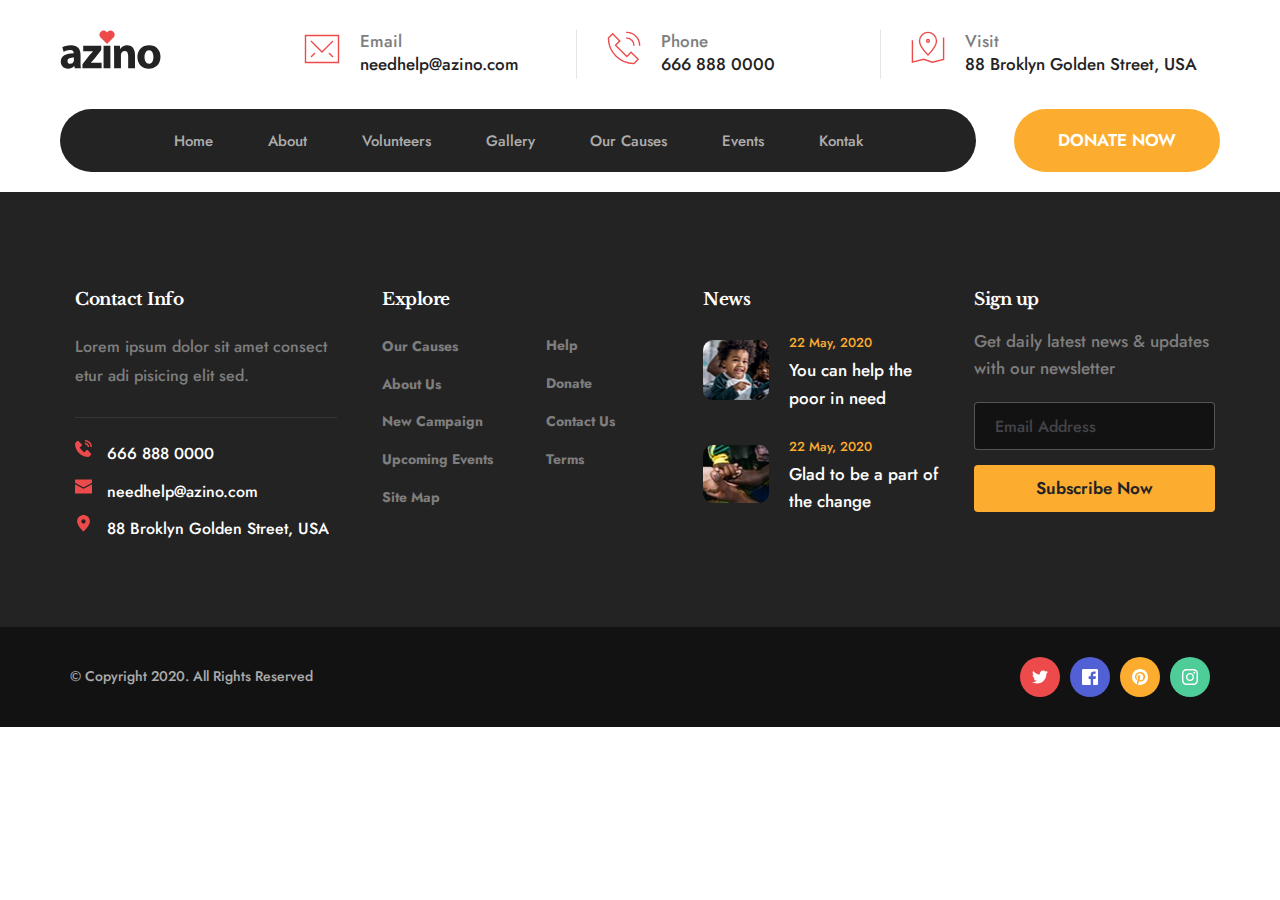
<file: blog.html>
<!DOCTYPE html><html lang="en"><head><meta charset="utf-8"><link rel="canonical" href="assets/d41d8cd98f00b204e9800998ecf8427e.html" /><link rel="icon" href="assets/img/1aecd4977a2380434886b070a1e9d077.png" sizes="32x32"/><link rel="icon" href="assets/img/d69e0f2b66bd84961b66c4208ef65c18.png" sizes="192x192"/><link rel="apple-touch-icon-precomposed" href="assets/img/4fbf3875dc9a8879572ddb587c2b86fa.png"/><title>Blog | Organisasi Demo</title><meta name="description" content="Demo website organisasi"><meta property="og:title" content=""><meta property="og:description" content=""><meta property="og:url" content="https://organisasi-dua-rsume-id-d5k6l2flf-sahrulsaleh.vercel.app/blog"><meta content="summary_large_image" name="twitter:card"><!-- ASSETS --><meta name="viewport" content="width=device-width, initial-scale=1"><link class="brz-link brz-link-google-prefetch" rel="dns-prefetch" href="//ajax.googleapis.com"><link class="brz-link brz-link-google-prefetch" rel="dns-prefetch" href="//fonts.googleapis.com"><link class="brz-link brz-link-google-preconnect" rel="preconnect" href="https://fonts.gstatic.com/" crossorigin><link class="brz-link brz-link-cdn-preconnect" rel="preconnect" href="assets/d41d8cd98f00b204e9800998ecf8427e.x-empty" crossorigin><link href="https://fonts.googleapis.com/css?family=Jost:100,200,300,regular,500,600,700,800,900,100italic,200italic,300italic,italic,500italic,600italic,700italic,800italic,900italic|Libre Baskerville:regular,italic,700|Montserrat:100,100italic,200,200italic,300,300italic,regular,italic,500,500italic,600,600italic,700,700italic,800,800italic,900,900italic|Lato:100,100italic,300,300italic,regular,italic,700,700italic,900,900italic&subset=arabic,bengali,cyrillic,cyrillic-ext,devanagari,greek,greek-ext,gujarati,hebrew,khmer,korean,latin-ext,tamil,telugu,thai,vietnamese&display=swap" class="brz-link brz-link-google" type="text/css" rel="stylesheet"/><link href="assets/765e93c91efde65f634839670604885f.css" class="brz-link brz-link-preview-lib" data-group="group-1" rel="stylesheet"/><link href="assets/d7dd40da2e55ebfd9f914a2c9abb9d61.css" class="brz-link brz-link-preview-lib-pro" data-group="group-2" rel="stylesheet"/><link href="assets/b020b7e2a4835a09cbaa5c08a5c0a87e.css" class="brz-link brz-link-preview-pro" rel="stylesheet"/><style class="brz-style">.brz .css-1knwpoz, .brz [data-css-1knwpoz] {color: rgba(237,75,75,1);border-color: rgba(35,157,219,0);background-color: rgba(189,225,244,0);background-image: none;border-width: 0;border-style: solid;width: 36px;height: 36px;font-size: 36px;padding: 0px;border-radius: 0;stroke-width: 1.4;transition: all .5s ease-in-out;transition-property: background,border-radius,color,border-color,box-shadow;-webkit-transition: all .5s ease-in-out;-moz-transition: all .5s ease-in-out;-webkit-transition-property: background,border-radius,color,border-color,box-shadow;-moz-transition-property: background,border-radius,color,border-color,box-shadow;}
@media (min-width: 991px) {.brz .css-1knwpoz:hover, .brz [data-css-1knwpoz]:hover {color: rgba(237,75,75,1);border-color: rgba(35,157,219,0);background-color: rgba(189,225,244,0);background-image: none;}}
@media (max-width: 991px) {.brz .css-1knwpoz, .brz [data-css-1knwpoz] {width: 36px;height: 36px;font-size: 36px;padding: 0px;border-radius: 0px;stroke-width: 1.4;}}
@media (max-width: 767px) {.brz .css-1knwpoz, .brz [data-css-1knwpoz] {width: 32px;height: 32px;font-size: 32px;padding: 0px;border-radius: 0px;stroke-width: 1.1;}}
.brz .css-4pnp00, .brz [data-css-4pnp00] {color: rgba(237,75,75,1);border-color: rgba(35,157,219,0);background-color: rgba(189,225,244,0);background-image: none;border-width: 0;border-style: solid;width: 34px;height: 34px;font-size: 34px;padding: 0px;border-radius: 0;stroke-width: 1.4;transition: all .5s ease-in-out;transition-property: background,border-radius,color,border-color,box-shadow;-webkit-transition: all .5s ease-in-out;-moz-transition: all .5s ease-in-out;-webkit-transition-property: background,border-radius,color,border-color,box-shadow;-moz-transition-property: background,border-radius,color,border-color,box-shadow;}
@media (min-width: 991px) {.brz .css-4pnp00:hover, .brz [data-css-4pnp00]:hover {color: rgba(237,75,75,1);border-color: rgba(35,157,219,0);background-color: rgba(189,225,244,0);background-image: none;}}
@media (max-width: 991px) {.brz .css-4pnp00, .brz [data-css-4pnp00] {width: 34px;height: 34px;font-size: 34px;padding: 0px;border-radius: 0px;stroke-width: 1.4;}}
@media (max-width: 767px) {.brz .css-4pnp00, .brz [data-css-4pnp00] {width: 34px;height: 34px;font-size: 34px;padding: 0px;border-radius: 0px;stroke-width: 1.4;}}
.brz .css-1l7iyvh, .brz [data-css-1l7iyvh] {color: rgba(237,75,75,1);border-color: rgba(35,157,219,0);background-color: rgba(189,225,244,0);background-image: none;border-width: 0;border-style: solid;width: 17px;height: 17px;font-size: 17px;padding: 0px;border-radius: 0;stroke-width: 0;transition: all .5s ease-in-out;transition-property: background,border-radius,color,border-color,box-shadow;-webkit-transition: all .5s ease-in-out;-moz-transition: all .5s ease-in-out;-webkit-transition-property: background,border-radius,color,border-color,box-shadow;-moz-transition-property: background,border-radius,color,border-color,box-shadow;}
@media (min-width: 991px) {.brz .css-1l7iyvh:hover, .brz [data-css-1l7iyvh]:hover {color: rgba(237,75,75,1);border-color: rgba(35,157,219,0);background-color: rgba(189,225,244,0);background-image: none;}}
@media (max-width: 991px) {.brz .css-1l7iyvh, .brz [data-css-1l7iyvh] {width: 17px;height: 17px;font-size: 17px;padding: 0px;border-radius: 0px;stroke-width: 0;}}
@media (max-width: 767px) {.brz .css-1l7iyvh, .brz [data-css-1l7iyvh] {width: 17px;height: 17px;font-size: 17px;padding: 0px;border-radius: 0px;stroke-width: 0;}}
.brz .css-y4dau6, .brz [data-css-y4dau6] {color: rgba(255,255,255,1);border-color: rgba(35,157,219,0);background-color: rgba(237,75,75,1);background-image: none;border-width: 0;border-style: solid;width: 40px;height: 40px;font-size: 16px;padding: 12px;border-radius: 23px;stroke-width: 0;transition: all .5s ease-in-out;transition-property: background,border-radius,color,border-color,box-shadow;-webkit-transition: all .5s ease-in-out;-moz-transition: all .5s ease-in-out;-webkit-transition-property: background,border-radius,color,border-color,box-shadow;-moz-transition-property: background,border-radius,color,border-color,box-shadow;}
@media (min-width: 991px) {.brz .css-y4dau6:hover, .brz [data-css-y4dau6]:hover {color: rgba(255,255,255,1);border-color: rgba(35,157,219,0);background-color: rgba(126,126,126,1);background-image: none;}}
@media (max-width: 991px) {.brz .css-y4dau6, .brz [data-css-y4dau6] {width: 40px;height: 40px;font-size: 16px;padding: 12px;border-radius: 23px;stroke-width: 0;}}
@media (max-width: 767px) {.brz .css-y4dau6, .brz [data-css-y4dau6] {width: 40px;height: 40px;font-size: 16px;padding: 12px;border-radius: 23px;stroke-width: 0;}}
.brz .css-k11qxi, .brz [data-css-k11qxi] {color: rgba(255,255,255,1);border-color: rgba(35,157,219,0);background-color: rgba(82,96,214,1);background-image: none;border-width: 0;border-style: solid;width: 40px;height: 40px;font-size: 16px;padding: 12px;border-radius: 23px;stroke-width: 0;transition: all .5s ease-in-out;transition-property: background,border-radius,color,border-color,box-shadow;-webkit-transition: all .5s ease-in-out;-moz-transition: all .5s ease-in-out;-webkit-transition-property: background,border-radius,color,border-color,box-shadow;-moz-transition-property: background,border-radius,color,border-color,box-shadow;}
@media (min-width: 991px) {.brz .css-k11qxi:hover, .brz [data-css-k11qxi]:hover {color: rgba(255,255,255,1);border-color: rgba(35,157,219,0);background-color: rgba(126,126,126,1);background-image: none;}}
@media (max-width: 991px) {.brz .css-k11qxi, .brz [data-css-k11qxi] {width: 40px;height: 40px;font-size: 16px;padding: 12px;border-radius: 23px;stroke-width: 0;}}
@media (max-width: 767px) {.brz .css-k11qxi, .brz [data-css-k11qxi] {width: 40px;height: 40px;font-size: 16px;padding: 12px;border-radius: 23px;stroke-width: 0;}}
.brz .css-92lxg9, .brz [data-css-92lxg9] {color: rgba(255,255,255,1);border-color: rgba(35,157,219,0);background-color: rgba(252,173,48,1);background-image: none;border-width: 0;border-style: solid;width: 40px;height: 40px;font-size: 16px;padding: 12px;border-radius: 23px;stroke-width: 0;transition: all .5s ease-in-out;transition-property: background,border-radius,color,border-color,box-shadow;-webkit-transition: all .5s ease-in-out;-moz-transition: all .5s ease-in-out;-webkit-transition-property: background,border-radius,color,border-color,box-shadow;-moz-transition-property: background,border-radius,color,border-color,box-shadow;}
@media (min-width: 991px) {.brz .css-92lxg9:hover, .brz [data-css-92lxg9]:hover {color: rgba(255,255,255,1);border-color: rgba(35,157,219,0);background-color: rgba(126,126,126,1);background-image: none;}}
@media (max-width: 991px) {.brz .css-92lxg9, .brz [data-css-92lxg9] {width: 40px;height: 40px;font-size: 16px;padding: 12px;border-radius: 23px;stroke-width: 0;}}
@media (max-width: 767px) {.brz .css-92lxg9, .brz [data-css-92lxg9] {width: 40px;height: 40px;font-size: 16px;padding: 12px;border-radius: 23px;stroke-width: 0;}}
.brz .css-mirxdf, .brz [data-css-mirxdf] {color: rgba(255,255,255,1);border-color: rgba(35,157,219,0);background-color: rgba(78,205,153,1);background-image: none;border-width: 0;border-style: solid;width: 40px;height: 40px;font-size: 16px;padding: 12px;border-radius: 23px;stroke-width: 0;transition: all .5s ease-in-out;transition-property: background,border-radius,color,border-color,box-shadow;-webkit-transition: all .5s ease-in-out;-moz-transition: all .5s ease-in-out;-webkit-transition-property: background,border-radius,color,border-color,box-shadow;-moz-transition-property: background,border-radius,color,border-color,box-shadow;}
@media (min-width: 991px) {.brz .css-mirxdf:hover, .brz [data-css-mirxdf]:hover {color: rgba(255,255,255,1);border-color: rgba(35,157,219,0);background-color: rgba(126,126,126,1);background-image: none;}}
@media (max-width: 991px) {.brz .css-mirxdf, .brz [data-css-mirxdf] {width: 40px;height: 40px;font-size: 16px;padding: 12px;border-radius: 23px;stroke-width: 0;}}
@media (max-width: 767px) {.brz .css-mirxdf, .brz [data-css-mirxdf] {width: 40px;height: 40px;font-size: 16px;padding: 12px;border-radius: 23px;stroke-width: 0;}}</style><style class="brz-style">@media (min-width:991px) {.brz .brz-css-vntha {display: block;}}
@media (max-width:991px) and (min-width:768px) {.brz .brz-css-vntha {display: block;}}
@media (max-width:767px) {.brz .brz-css-vntha {display: block;}}
.brz .brz-css-skvzv {padding: 75px 0px 75px 0px;margin: 0;}
.brz .brz-css-skvzv > .brz-bg {border: 0px solid rgba(102,115,141,0);border-radius: 0px;}
.brz .brz-css-skvzv > .brz-bg > .brz-bg-image {background-image: none;}
.brz .brz-css-skvzv > .brz-bg > .brz-bg-image:after {content: "";background-image: none;}
.brz .brz-css-skvzv > .brz-bg > .brz-bg-color {background-color: rgba(0,0,0,0);background-image: none;}
.brz .brz-css-skvzv > .brz-bg > .brz-bg-shape__top {background-image: none;background-size: 100% 100px;height: 100px;transform: rotateX(0deg) rotateY(0deg);z-index: auto;}
.brz .brz-css-skvzv > .brz-bg > .brz-bg-shape__bottom {background-image: none;background-size: 100% 100px;height: 100px;transform: rotateX(-180deg) rotateY(-180deg);z-index: auto;}
@media (max-width:991px) and (min-width:768px) {.brz .brz-css-skvzv {padding: 50px 15px 50px 15px;margin: 0;}
	.brz .brz-css-skvzv > .brz-bg {border: 0px solid rgba(102,115,141,0);border-radius: 0px;}
	.brz .brz-css-skvzv > .brz-bg > .brz-bg-image {background-image: none;}
	.brz .brz-css-skvzv > .brz-bg > .brz-bg-image:after {content: "";background-image: none;}
	.brz .brz-css-skvzv > .brz-bg > .brz-bg-color {background-color: rgba(0,0,0,0);background-image: none;}
	.brz .brz-css-skvzv > .brz-bg > .brz-bg-shape__top {background-image: none;background-size: 100% 100px;height: 100px;transform: rotateX(0deg) rotateY(0deg);z-index: auto;}
	.brz .brz-css-skvzv > .brz-bg > .brz-bg-shape__bottom {background-image: none;background-size: 100% 100px;height: 100px;transform: rotateX(-180deg) rotateY(-180deg);z-index: auto;}}
@media (max-width:767px) {.brz .brz-css-skvzv {padding: 25px 15px 25px 15px;margin: 0;}
	.brz .brz-css-skvzv > .brz-bg {border: 0px solid rgba(102,115,141,0);border-radius: 0px;}
	.brz .brz-css-skvzv > .brz-bg > .brz-bg-image {background-image: none;}
	.brz .brz-css-skvzv > .brz-bg > .brz-bg-image:after {content: "";background-image: none;}
	.brz .brz-css-skvzv > .brz-bg > .brz-bg-color {background-color: rgba(0,0,0,0);background-image: none;}
	.brz .brz-css-skvzv > .brz-bg > .brz-bg-shape__top {background-image: none;background-size: 100% 100px;height: 100px;transform: rotateX(0deg) rotateY(0deg);z-index: auto;}
	.brz .brz-css-skvzv > .brz-bg > .brz-bg-shape__bottom {background-image: none;background-size: 100% 100px;height: 100px;transform: rotateX(-180deg) rotateY(-180deg);z-index: auto;}}
.brz .brz-css-pwput {border: 0px solid transparent;}
@media (min-width:991px) {.brz .brz-css-pwput {max-width: calc(1 * var(--brz-section-container-max-width,1170px));}}
@media (max-width:991px) and (min-width:768px) {.brz .brz-css-pwput {border: 0px solid transparent;}}
@media (max-width:991px) and (min-width:768px) {.brz .brz-css-pwput {max-width: 100%;}}
@media (max-width:767px) {.brz .brz-css-pwput {border: 0px solid transparent;}}
@media (max-width:767px) {.brz .brz-css-pwput {max-width: 100%;}}
.brz .brz-css-gvxhc {margin: 0;z-index: auto;align-items: flex-start;}
.brz .brz-css-gvxhc > .brz-bg {border: 0px solid rgba(102,115,141,0);border-radius: 0px;max-width: 100%;mix-blend-mode: normal;}
.brz .brz-css-gvxhc > .brz-bg > .brz-bg-image {background-image: none;display: block;}
.brz .brz-css-gvxhc > .brz-bg > .brz-bg-image:after {content: "";background-image: none;}
.brz .brz-css-gvxhc > .brz-bg > .brz-bg-color {background-color: rgba(0,0,0,0);background-image: none;}
.brz .brz-css-gvxhc > .brz-bg > .brz-bg-map {display: none;}
.brz .brz-css-gvxhc > .brz-bg > .brz-bg-video {display: none;}
.brz .brz-css-gvxhc > .brz-row {border: 0px solid transparent;}
@media (min-width:991px) {.brz .brz-css-gvxhc {min-height: auto;display: flex;}
	.brz .brz-css-gvxhc > .brz-bg {transition-duration: .5s;transition-property: filter,box-shadow,background,border-radius,border-color;}
	.brz .brz-css-gvxhc > .brz-bg > .brz-bg-image {transition-duration: .5s;transition-property: filter,box-shadow,background,border-radius,border-color;}
	.brz .brz-css-gvxhc > .brz-bg > .brz-bg-color {transition-duration: .5s;transition-property: filter,box-shadow,background,border-radius,border-color;}
	.brz .brz-css-gvxhc > .brz-bg > .brz-bg-video {transition-duration: .5s;transition-property: filter,box-shadow,background,border-radius,border-color;}
	.brz .brz-css-gvxhc > .brz-row {transition-duration: .5s;transition-property: filter,box-shadow,background,border-radius,border-color;}}
@media (max-width:991px) and (min-width:768px) {.brz .brz-css-gvxhc {margin: 0;z-index: auto;align-items: flex-start;}
	.brz .brz-css-gvxhc > .brz-bg {border: 0px solid rgba(102,115,141,0);border-radius: 0px;max-width: 100%;mix-blend-mode: normal;}
	.brz .brz-css-gvxhc > .brz-bg > .brz-bg-image {background-image: none;display: block;}
	.brz .brz-css-gvxhc > .brz-bg > .brz-bg-image:after {content: "";background-image: none;}
	.brz .brz-css-gvxhc > .brz-bg > .brz-bg-color {background-color: rgba(0,0,0,0);background-image: none;}
	.brz .brz-css-gvxhc > .brz-bg > .brz-bg-map {display: none;}
	.brz .brz-css-gvxhc > .brz-bg > .brz-bg-video {display: none;}
	.brz .brz-css-gvxhc > .brz-row {border: 0px solid transparent;}}
@media (max-width:991px) and (min-width:768px) {.brz .brz-css-gvxhc {min-height: auto;display: flex;}
	.brz .brz-css-gvxhc > .brz-bg {transition-duration: .5s;transition-property: filter,box-shadow,background,border-radius,border-color;}
	.brz .brz-css-gvxhc > .brz-bg > .brz-bg-image {transition-duration: .5s;transition-property: filter,box-shadow,background,border-radius,border-color;}
	.brz .brz-css-gvxhc > .brz-bg > .brz-bg-color {transition-duration: .5s;transition-property: filter,box-shadow,background,border-radius,border-color;}
	.brz .brz-css-gvxhc > .brz-bg > .brz-bg-video {transition-duration: .5s;transition-property: filter,box-shadow,background,border-radius,border-color;}
	.brz .brz-css-gvxhc > .brz-row {flex-direction: row;flex-wrap: wrap;justify-content: flex-start;transition-duration: .5s;transition-property: filter,box-shadow,background,border-radius,border-color;}}
@media (max-width:767px) {.brz .brz-css-gvxhc {margin: 0;z-index: auto;align-items: flex-start;}
	.brz .brz-css-gvxhc > .brz-bg {border: 0px solid rgba(102,115,141,0);border-radius: 0px;max-width: 100%;mix-blend-mode: normal;}
	.brz .brz-css-gvxhc > .brz-bg > .brz-bg-image {background-image: none;display: block;}
	.brz .brz-css-gvxhc > .brz-bg > .brz-bg-image:after {content: "";background-image: none;}
	.brz .brz-css-gvxhc > .brz-bg > .brz-bg-color {background-color: rgba(0,0,0,0);background-image: none;}
	.brz .brz-css-gvxhc > .brz-bg > .brz-bg-map {display: none;}
	.brz .brz-css-gvxhc > .brz-bg > .brz-bg-video {display: none;}
	.brz .brz-css-gvxhc > .brz-row {border: 0px solid transparent;}}
@media (max-width:767px) {.brz .brz-css-gvxhc {min-height: auto;display: flex;}
	.brz .brz-css-gvxhc > .brz-bg {transition-duration: .5s;transition-property: filter,box-shadow,background,border-radius,border-color;}
	.brz .brz-css-gvxhc > .brz-bg > .brz-bg-image {transition-duration: .5s;transition-property: filter,box-shadow,background,border-radius,border-color;}
	.brz .brz-css-gvxhc > .brz-bg > .brz-bg-color {transition-duration: .5s;transition-property: filter,box-shadow,background,border-radius,border-color;}
	.brz .brz-css-gvxhc > .brz-bg > .brz-bg-video {transition-duration: .5s;transition-property: filter,box-shadow,background,border-radius,border-color;}
	.brz .brz-css-gvxhc > .brz-row {flex-direction: row;flex-wrap: wrap;justify-content: flex-start;transition-duration: .5s;transition-property: filter,box-shadow,background,border-radius,border-color;}}
.brz .brz-css-khumk {padding: 10px;max-width: 100%;}
@media (max-width:991px) and (min-width:768px) {.brz .brz-css-khumk {padding: 0;max-width: 100%;}}
@media (max-width:767px) {.brz .brz-css-khumk {padding: 0;max-width: 100%;}}
.brz .brz-css-ydgjg {z-index: auto;flex: 1 1 50%;max-width: 50%;justify-content: flex-start;}
.brz .brz-css-ydgjg > .brz-bg {border: 0px solid rgba(102,115,141,0);border-radius: 0px;margin: 0;mix-blend-mode: normal;}
.brz .brz-css-ydgjg > .brz-bg > .brz-bg-image {background-image: none;display: block;}
.brz .brz-css-ydgjg > .brz-bg > .brz-bg-image:after {content: "";background-image: none;}
.brz .brz-css-ydgjg > .brz-bg > .brz-bg-color {background-color: rgba(0,0,0,0);background-image: none;}
.brz .brz-css-ydgjg > .brz-bg > .brz-bg-map {display: none;}
.brz .brz-css-ydgjg > .brz-bg > .brz-bg-video {display: none;}
@media (min-width:991px) {.brz .brz-css-ydgjg > .brz-bg {transition-duration: .5s;transition-property: filter,box-shadow,background,border-radius,border-color;}
	.brz .brz-css-ydgjg > .brz-bg > .brz-bg-image {transition-duration: .5s;transition-property: filter,box-shadow,background,border-radius,border-color;}
	.brz .brz-css-ydgjg > .brz-bg > .brz-bg-color {transition-duration: .5s;transition-property: filter,box-shadow,background,border-radius,border-color;}}
@media (max-width:991px) and (min-width:768px) {.brz .brz-css-ydgjg {z-index: auto;flex: 1 1 50%;max-width: 50%;justify-content: flex-start;}
	.brz .brz-css-ydgjg > .brz-bg {border: 0px solid rgba(102,115,141,0);border-radius: 0px;margin: 0;mix-blend-mode: normal;}
	.brz .brz-css-ydgjg > .brz-bg > .brz-bg-image {background-image: none;display: block;}
	.brz .brz-css-ydgjg > .brz-bg > .brz-bg-image:after {content: "";background-image: none;}
	.brz .brz-css-ydgjg > .brz-bg > .brz-bg-color {background-color: rgba(0,0,0,0);background-image: none;}
	.brz .brz-css-ydgjg > .brz-bg > .brz-bg-map {display: none;}
	.brz .brz-css-ydgjg > .brz-bg > .brz-bg-video {display: none;}}
@media (max-width:991px) and (min-width:768px) {.brz .brz-css-ydgjg > .brz-bg {transition-duration: .5s;transition-property: filter,box-shadow,background,border-radius,border-color;}
	.brz .brz-css-ydgjg > .brz-bg > .brz-bg-image {transition-duration: .5s;transition-property: filter,box-shadow,background,border-radius,border-color;}
	.brz .brz-css-ydgjg > .brz-bg > .brz-bg-color {transition-duration: .5s;transition-property: filter,box-shadow,background,border-radius,border-color;}}
@media (max-width:767px) {.brz .brz-css-ydgjg {z-index: auto;flex: 1 1 100%;max-width: 100%;justify-content: flex-start;}
	.brz .brz-css-ydgjg > .brz-bg {border: 0px solid rgba(102,115,141,0);border-radius: 0px;margin: 10px 0px 10px 0px;mix-blend-mode: normal;}
	.brz .brz-css-ydgjg > .brz-bg > .brz-bg-image {background-image: none;display: block;}
	.brz .brz-css-ydgjg > .brz-bg > .brz-bg-image:after {content: "";background-image: none;}
	.brz .brz-css-ydgjg > .brz-bg > .brz-bg-color {background-color: rgba(0,0,0,0);background-image: none;}
	.brz .brz-css-ydgjg > .brz-bg > .brz-bg-map {display: none;}
	.brz .brz-css-ydgjg > .brz-bg > .brz-bg-video {display: none;}}
@media (max-width:767px) {.brz .brz-css-ydgjg > .brz-bg {transition-duration: .5s;transition-property: filter,box-shadow,background,border-radius,border-color;}
	.brz .brz-css-ydgjg > .brz-bg > .brz-bg-image {transition-duration: .5s;transition-property: filter,box-shadow,background,border-radius,border-color;}
	.brz .brz-css-ydgjg > .brz-bg > .brz-bg-color {transition-duration: .5s;transition-property: filter,box-shadow,background,border-radius,border-color;}}
.brz .brz-css-sgafe {z-index: auto;margin: 0;border: 0px solid transparent;padding: 5px 15px 5px 15px;min-height: auto;}
@media (min-width:991px) {.brz .brz-css-sgafe {display: flex;transition-duration: .5s;transition-property: filter,box-shadow,background,border-radius,border-color;}}
@media (max-width:991px) and (min-width:768px) {.brz .brz-css-sgafe {z-index: auto;margin: 0;border: 0px solid transparent;padding: 5px 15px 5px 15px;min-height: auto;}}
@media (max-width:991px) and (min-width:768px) {.brz .brz-css-sgafe {display: flex;transition-duration: .5s;transition-property: filter,box-shadow,background,border-radius,border-color;}}
@media (max-width:767px) {.brz .brz-css-sgafe {z-index: auto;margin: 10px 0px 10px 0px;border: 0px solid transparent;padding: 0;min-height: auto;}}
@media (max-width:767px) {.brz .brz-css-sgafe {display: flex;transition-duration: .5s;transition-property: filter,box-shadow,background,border-radius,border-color;}}
.brz .brz-css-ekqra {padding: 0;margin: 10px 0px 10px 0px;justify-content: center;position: relative;}
@media (min-width:991px) {.brz .brz-css-ekqra {display: flex;z-index: auto;position: relative;}}
@media (max-width:991px) and (min-width:768px) {.brz .brz-css-ekqra {padding: 0;margin: 10px 0px 10px 0px;justify-content: center;position: relative;}}
@media (max-width:991px) and (min-width:768px) {.brz .brz-css-ekqra {display: flex;z-index: auto;position: relative;}}
@media (max-width:767px) {.brz .brz-css-ekqra {padding: 0;margin: 10px 0px 10px 0px;justify-content: center;position: relative;}}
@media (max-width:767px) {.brz .brz-css-ekqra {display: flex;z-index: auto;position: relative;}}
.brz .brz-css-mlmyr {max-width: 43%;height: auto;border: 0px solid rgba(102,115,141,0);border-radius: 0px;}
.brz .brz-css-mlmyr:after {background-color: rgba(255,255,255,0);background-image: none;}
@media (min-width:991px) {.brz .brz-css-mlmyr {transition-duration: .5s;transition-property: border,box-shadow,filter,background-color;}
	.brz .brz-css-mlmyr:after {transition-duration: .5s;transition-property: border,box-shadow,filter,background-color;}
	.brz .brz-css-mlmyr .brz-picture {transition-duration: .5s;transition-property: border,box-shadow,filter,background-color;}}
@media (max-width:991px) and (min-width:768px) {.brz .brz-css-mlmyr {max-width: 9%;height: auto;border: 0px solid rgba(102,115,141,0);border-radius: 0px;}
	.brz .brz-css-mlmyr:after {background-color: rgba(255,255,255,0);background-image: none;}}
@media (max-width:991px) and (min-width:768px) {.brz .brz-css-mlmyr {transition-duration: .5s;transition-property: border,box-shadow,filter,background-color;}
	.brz .brz-css-mlmyr:after {transition-duration: .5s;transition-property: border,box-shadow,filter,background-color;}
	.brz .brz-css-mlmyr .brz-picture {transition-duration: .5s;transition-property: border,box-shadow,filter,background-color;}}
@media (max-width:767px) {.brz .brz-css-mlmyr {max-width: 54%;height: auto;border: 0px solid rgba(102,115,141,0);border-radius: 0px;}
	.brz .brz-css-mlmyr:after {background-color: rgba(255,255,255,0);background-image: none;}}
@media (max-width:767px) {.brz .brz-css-mlmyr {transition-duration: .5s;transition-property: border,box-shadow,filter,background-color;}
	.brz .brz-css-mlmyr:after {transition-duration: .5s;transition-property: border,box-shadow,filter,background-color;}
	.brz .brz-css-mlmyr .brz-picture {transition-duration: .5s;transition-property: border,box-shadow,filter,background-color;}}
.brz .brz-css-ntsng {padding-top: 38.8685%;}
.brz .brz-css-ntsng > .brz-img {position: absolute;width: 100%;}
@media (max-width:991px) and (min-width:768px) {.brz .brz-css-ntsng {padding-top: 40.2439%;}
	.brz .brz-css-ntsng > .brz-img {position: absolute;width: 100%;}}
@media (max-width:767px) {.brz .brz-css-ntsng {padding-top: 38.8016%;}
	.brz .brz-css-ntsng > .brz-img {position: absolute;width: 100%;}}
.brz .brz-css-fqqgy {flex-direction: row;}
.brz .brz-css-fqqgy .brz-icon__container {margin-left: auto;margin-right: 20px;align-items: flex-start;}
@media (max-width:991px) and (min-width:768px) {.brz .brz-css-fqqgy {flex-direction: row;}
	.brz .brz-css-fqqgy .brz-icon__container {margin-left: auto;margin-right: 20px;align-items: flex-start;}}
@media (max-width:767px) {.brz .brz-css-fqqgy {flex-direction: row;}
	.brz .brz-css-fqqgy .brz-icon__container {margin-left: auto;margin-right: 20px;align-items: flex-start;}}
.brz .brz-css-zeurh {width: 100%;mix-blend-mode: normal;}
@media (max-width:991px) and (min-width:768px) {.brz .brz-css-zeurh {width: 100%;mix-blend-mode: normal;}}
@media (max-width:767px) {.brz .brz-css-zeurh {width: 100%;mix-blend-mode: normal;}}
@media (min-width:991px) {.brz .brz-css-wnkrt .brz-mm-menu__icon {display: none;font-size: 18px;color: rgba(51,51,51,1);}
	.brz .brz-css-wnkrt .brz-menu {display: flex;}}
@media (max-width:991px) and (min-width:768px) {.brz .brz-css-wnkrt .brz-mm-menu__icon {display: flex;font-size: 18px;color: rgba(51,51,51,1);}
	.brz .brz-css-wnkrt .brz-menu {display: none;}}
@media (max-width:767px) {.brz .brz-css-wnkrt .brz-mm-menu__icon {display: flex;font-size: 18px;color: rgba(51,51,51,1);}
	.brz .brz-css-wnkrt .brz-menu {display: none;}}
.brz .brz-css-pyjhg .brz-menu__ul {font-family: Jost,sans-serif;color: rgba(0,0,0,1);}
.brz .brz-css-pyjhg .brz-menu__ul:not(.brz-mm-listview) {display: flex;flex-wrap: wrap;justify-content: inherit;align-items: center;max-width: none;margin: 0px -5px 0px -5px;}
.brz .brz-css-pyjhg .brz-menu__ul > .brz-menu__item > .brz-a {flex-flow: row nowrap;}
.brz .brz-css-pyjhg .brz-menu__ul > .brz-menu__item > .brz-a {color: rgba(0,0,0,1);background-color: rgba(255,255,255,0);padding: 0px 5px 0px 5px;}
.brz .brz-css-pyjhg .brz-menu__ul > .brz-menu__item.brz-menu__item--opened > .brz-a {color: rgba(0,0,0,1);background-color: rgba(255,255,255,0);}
.brz .brz-css-pyjhg .brz-menu__ul > .brz-menu__item.brz-menu__item--opened {color: rgba(0,0,0,1);background-color: transparent;border: 0px solid rgba(85,85,85,1);}
.brz .brz-css-pyjhg .brz-menu__ul > .brz-menu__item.brz-menu__item--current:not(.brz-menu__item.brz-menu__item--current:active) {color: rgba(0,0,0,1);background-color: rgba(255,255,255,0);border: 0px solid rgba(85,85,85,1);}
.brz .brz-css-pyjhg .brz-menu__ul > .brz-menu__item.brz-menu__item--current > .brz-a:not(.brz-a:active) {color: rgba(0,0,0,1);background-color: rgba(255,255,255,0);}
.brz .brz-css-pyjhg .brz-menu__item__icon {margin: 0 15px 0 0;}
.brz .brz-css-pyjhg .brz-menu__ul > .brz-menu__item {color: rgba(0,0,0,1);background-color: transparent;border: 0px solid rgba(85,85,85,1);}
.brz .brz-css-pyjhg .brz-mm-menu__item {font-family: Jost,sans-serif;color: rgba(255,255,255,1);border-color: rgba(85,85,85,1);}
.brz nav.brz-mm-menu.brz-css-pyjhg {background-color: rgba(51,51,51,1);}
.brz .brz-css-pyjhg.brz-mm-menu .brz-mm-menu__item .brz-mm-listitem__text {padding: 10px 20px 10px 20px;flex-flow: row nowrap;}
.brz .brz-css-pyjhg .brz-mm-menu__item:hover > .brz-mm-listitem__text {color: rgba(255,255,255,1);}
.brz .brz-css-pyjhg .brz-mm-navbar {color: rgba(255,255,255,1);}
.brz .brz-css-pyjhg .brz-mm-menu__item.brz-mm-listitem_opened {color: rgba(255,255,255,1);}
.brz .brz-css-pyjhg.brz-mm-menu.brz-mm-menu_theme-dark .brz-mm-panels, .brz .brz-css-pyjhg .brz-mm-panels > .brz-mm-panel {background-color: rgba(51,51,51,1);}
.brz .brz-css-pyjhg.brz-mm-menu.brz-mm-menu_theme-dark .brz-mm-navbar.brz-mm-listitem .brz-mm-listitem_opened > .brz-mm-listitem__text:after {border-color: rgba(85,85,85,1);}
.brz .brz-css-pyjhg .brz-mm-listitem {border-color: rgba(85,85,85,1);}
.brz .brz-css-pyjhg .brz-mm-menu__item.brz-mm-menu__item--current:not(.brz-mm-menu__item.brz-mm-menu__item--current:active) {color: rgba(255,255,255,1);}
.brz .brz-css-pyjhg .brz-mm-menu__item.brz-mm-menu__item--current:not(brz-mm-menu__item.brz-mm-menu__item--current:active):hover > .brz-mm-listitem__text {color: rgba(255,255,255,1);}
.brz .brz-css-pyjhg .brz-menu__sub-menu {font-family: Jost,sans-serif;color: rgba(255,255,255,1);background-color: rgba(51,51,51,1);border-radius: 0px;}
.brz .brz-css-pyjhg .brz-menu__sub-menu .brz-a {flex-flow: row nowrap;}
.brz .brz-css-pyjhg .brz-menu__sub-menu .brz-a:hover {color: rgba(255,255,255,1);}
.brz .brz-css-pyjhg .brz-menu__sub-item__icon {margin: 0 15px 0 0;font-size: 12px;}
.brz .brz-css-pyjhg .brz-menu__dropdown > .brz-menu__item.brz-menu__item--current > .brz-a {color: rgba(255,255,255,1);}
.brz .brz-css-pyjhg .brz-menu__dropdown > .brz-menu__item.brz-menu__item--current {background-color: rgba(51,51,51,1);}
.brz .brz-css-pyjhg .brz-menu__dropdown > .brz-menu__item.brz-menu__item--current:hover {background-color: rgba(51,51,51,1);}
.brz .brz-css-pyjhg .brz-menu__item-dropdown .brz-menu__item {background-color: rgba(51,51,51,1);color: rgba(255,255,255,1);}
.brz .brz-css-pyjhg .brz-menu__dropdown .brz-menu__item-dropdown .brz-a:hover:after {border-color: rgba(255,255,255,1);}
.brz .brz-css-pyjhg .brz-menu__dropdown > .brz-menu__item {border-bottom: 1px solid rgba(85,85,85,1);}
@media (min-width:991px) {.brz .brz-css-pyjhg .brz-menu__ul {font-size: 17px;font-weight: 600;line-height: 1.6;letter-spacing: 0px;}
	.brz .brz-css-pyjhg .brz-menu__item__icon {font-size: 12px;}
	.brz .brz-css-pyjhg .brz-menu__ul > .brz-menu__item {padding-top: 0px;padding-bottom: 0px;margin-right: 5px;margin-left: 5px;}
	.brz .brz-css-pyjhg .brz-mm-menu__item {font-size: 17px;font-weight: 600;line-height: 1.6;letter-spacing: 0px;}
	.brz .brz-css-pyjhg .brz-mm-menu__item .brz-a {justify-content: flex-start;}
	.brz .brz-css-pyjhg .brz-mm-menu__item__icon {margin: 0 15px 0 0;font-size: 12px;}
	.brz .brz-css-pyjhg .brz-mm-navbar {font-family: Jost,sans-serif;font-size: 17px;font-weight: 600;line-height: 1.6;letter-spacing: 0px;border-color: rgba(85,85,85,1);}
	.brz .brz-css-pyjhg.brz-mm-menu .brz-mm-listitem_vertical .brz-mm-btn_next {height: calc(27.2px + 10px + 10px);padding-right: 20px;}
	.brz .brz-css-pyjhg .brz-menu__sub-menu {font-size: 17px;font-weight: 600;line-height: 1.6;letter-spacing: 0px;}
	.brz .brz-css-pyjhg .brz-menu__dropdown {position: absolute;top: 0;width: 305px;}
	.brz .brz-css-pyjhg [data-popper-placement='left-start'] {right: calc(100% + 5px);}
	.brz .brz-css-pyjhg [data-popper-placement='right-start'] {left: calc(100% + 5px);}
	.brz .brz-css-pyjhg > .brz-menu__ul > .brz-menu__item-dropdown > .brz-menu__dropdown {top: calc(100% + 5px);width: 300px;}
	.brz .brz-css-pyjhg > .brz-menu__ul > .brz-menu__item-dropdown > [data-popper-placement='left-start'] {right: 0;}
	.brz .brz-css-pyjhg > .brz-menu__ul > .brz-menu__item-dropdown > [data-popper-placement='right-start'] {left: 0;}
	.brz .brz-css-pyjhg .brz-mega-menu__dropdown {display: none;}}
@media (max-width:991px) and (min-width:768px) {.brz .brz-css-pyjhg .brz-menu__ul {font-family: Jost,sans-serif;color: rgba(0,0,0,1);}
	.brz .brz-css-pyjhg .brz-menu__ul:not(.brz-mm-listview) {display: flex;flex-wrap: wrap;justify-content: inherit;align-items: center;max-width: none;margin: 0px -5px 0px -5px;}
	.brz .brz-css-pyjhg .brz-menu__ul > .brz-menu__item > .brz-a {flex-flow: row nowrap;}
	.brz .brz-css-pyjhg .brz-menu__ul > .brz-menu__item > .brz-a {color: rgba(0,0,0,1);background-color: rgba(255,255,255,0);padding: 0px 5px 0px 5px;}
	.brz .brz-css-pyjhg .brz-menu__ul > .brz-menu__item.brz-menu__item--opened > .brz-a {color: rgba(0,0,0,1);background-color: rgba(255,255,255,0);}
	.brz .brz-css-pyjhg .brz-menu__ul > .brz-menu__item.brz-menu__item--opened {color: rgba(0,0,0,1);background-color: transparent;border: 0px solid rgba(85,85,85,1);}
	.brz .brz-css-pyjhg .brz-menu__ul > .brz-menu__item.brz-menu__item--current:not(.brz-menu__item.brz-menu__item--current:active) {color: rgba(0,0,0,1);background-color: rgba(255,255,255,0);border: 0px solid rgba(85,85,85,1);}
	.brz .brz-css-pyjhg .brz-menu__ul > .brz-menu__item.brz-menu__item--current > .brz-a:not(.brz-a:active) {color: rgba(0,0,0,1);background-color: rgba(255,255,255,0);}
	.brz .brz-css-pyjhg .brz-menu__item__icon {margin: 0 15px 0 0;}
	.brz .brz-css-pyjhg .brz-menu__ul > .brz-menu__item {color: rgba(0,0,0,1);background-color: transparent;border: 0px solid rgba(85,85,85,1);}
	.brz .brz-css-pyjhg .brz-mm-menu__item {font-family: Jost,sans-serif;color: rgba(255,255,255,1);border-color: rgba(85,85,85,1);}
	.brz nav.brz-mm-menu.brz-css-pyjhg {background-color: rgba(51,51,51,1);}
	.brz .brz-css-pyjhg.brz-mm-menu .brz-mm-menu__item .brz-mm-listitem__text {padding: 10px 20px 10px 20px;flex-flow: row nowrap;}
	.brz .brz-css-pyjhg .brz-mm-menu__item:hover > .brz-mm-listitem__text {color: rgba(255,255,255,1);}
	.brz .brz-css-pyjhg .brz-mm-navbar {color: rgba(255,255,255,1);}
	.brz .brz-css-pyjhg .brz-mm-menu__item.brz-mm-listitem_opened {color: rgba(255,255,255,1);}
	.brz .brz-css-pyjhg.brz-mm-menu.brz-mm-menu_theme-dark .brz-mm-panels, .brz .brz-css-pyjhg .brz-mm-panels > .brz-mm-panel {background-color: rgba(51,51,51,1);}
	.brz .brz-css-pyjhg.brz-mm-menu.brz-mm-menu_theme-dark .brz-mm-navbar.brz-mm-listitem .brz-mm-listitem_opened > .brz-mm-listitem__text:after {border-color: rgba(85,85,85,1);}
	.brz .brz-css-pyjhg .brz-mm-listitem {border-color: rgba(85,85,85,1);}
	.brz .brz-css-pyjhg .brz-mm-menu__item.brz-mm-menu__item--current:not(.brz-mm-menu__item.brz-mm-menu__item--current:active) {color: rgba(255,255,255,1);}
	.brz .brz-css-pyjhg .brz-mm-menu__item.brz-mm-menu__item--current:not(brz-mm-menu__item.brz-mm-menu__item--current:active):hover > .brz-mm-listitem__text {color: rgba(255,255,255,1);}
	.brz .brz-css-pyjhg .brz-menu__sub-menu {font-family: Jost,sans-serif;color: rgba(255,255,255,1);background-color: rgba(51,51,51,1);border-radius: 0px;}
	.brz .brz-css-pyjhg .brz-menu__sub-menu .brz-a {flex-flow: row nowrap;}
	.brz .brz-css-pyjhg .brz-menu__sub-menu .brz-a:hover {color: rgba(255,255,255,1);}
	.brz .brz-css-pyjhg .brz-menu__sub-item__icon {margin: 0 15px 0 0;font-size: 12px;}
	.brz .brz-css-pyjhg .brz-menu__dropdown > .brz-menu__item.brz-menu__item--current > .brz-a {color: rgba(255,255,255,1);}
	.brz .brz-css-pyjhg .brz-menu__dropdown > .brz-menu__item.brz-menu__item--current {background-color: rgba(51,51,51,1);}
	.brz .brz-css-pyjhg .brz-menu__dropdown > .brz-menu__item.brz-menu__item--current:hover {background-color: rgba(51,51,51,1);}
	.brz .brz-css-pyjhg .brz-menu__item-dropdown .brz-menu__item {background-color: rgba(51,51,51,1);color: rgba(255,255,255,1);}
	.brz .brz-css-pyjhg .brz-menu__dropdown .brz-menu__item-dropdown .brz-a:hover:after {border-color: rgba(255,255,255,1);}
	.brz .brz-css-pyjhg .brz-menu__dropdown > .brz-menu__item {border-bottom: 1px solid rgba(85,85,85,1);}}
@media (max-width:991px) and (min-width:768px) {.brz .brz-css-pyjhg .brz-menu__ul {font-size: 14px;font-weight: 700;line-height: 1.6;letter-spacing: 0px;}
	.brz .brz-css-pyjhg .brz-menu__item__icon {font-size: 12px;}
	.brz .brz-css-pyjhg .brz-menu__ul > .brz-menu__item {padding-top: 0px;padding-bottom: 0px;margin-right: 5px;margin-left: 5px;}
	.brz .brz-css-pyjhg .brz-mm-menu__item {font-size: 14px;font-weight: 700;line-height: 1.6;letter-spacing: 0px;}
	.brz .brz-css-pyjhg .brz-mm-menu__item .brz-a {justify-content: flex-start;}
	.brz .brz-css-pyjhg .brz-mm-menu__item__icon {margin: 0 15px 0 0;font-size: 12px;}
	.brz .brz-css-pyjhg .brz-mm-navbar {font-family: Jost,sans-serif;font-size: 14px;font-weight: 700;line-height: 1.6;letter-spacing: 0px;border-color: rgba(85,85,85,1);}
	.brz .brz-css-pyjhg.brz-mm-menu .brz-mm-listitem_vertical .brz-mm-btn_next {height: calc(22.4px + 10px + 10px);padding-right: 20px;}
	.brz .brz-css-pyjhg .brz-menu__sub-menu {font-size: 14px;font-weight: 700;line-height: 1.6;letter-spacing: 0px;}
	.brz .brz-css-pyjhg .brz-menu__dropdown {position: absolute;top: 0;width: 305px;}
	.brz .brz-css-pyjhg > .brz-menu__ul > .brz-menu__item-dropdown > .brz-menu__dropdown {top: calc(100% + 5px);width: 300px;}
	.brz .brz-css-pyjhg > .brz-menu__ul > .brz-menu__item-dropdown > [data-popper-placement='left-start'] {right: 0;}
	.brz .brz-css-pyjhg > .brz-menu__ul > .brz-menu__item-dropdown > [data-popper-placement='right-start'] {left: 0;}
	.brz .brz-css-pyjhg .brz-menu__dropdown .brz-menu__item-dropdown > .brz-a:after {border-right-style: solid;border-left-style: none;}
	.brz .brz-css-pyjhg .brz-menu__dropdown .brz-menu__item-dropdown .brz-menu__dropdown {position: relative;top: auto;left: auto;transform: translate(0,0);height: 0;overflow: hidden;}
	.brz .brz-css-pyjhg .brz-menu__dropdown .brz-menu__item--opened > .brz-menu__dropdown {height: auto;width: 100%;left: auto;right: auto;}
	.brz .brz-css-pyjhg.brz-menu__preview .brz-menu__dropdown .brz-menu__item:hover > .brz-menu__sub-menu {height: auto;width: 100%;left: auto;right: auto;}
	.brz .brz-css-pyjhg .brz-mega-menu__dropdown {display: none;}}
@media (max-width:767px) {.brz .brz-css-pyjhg .brz-menu__ul {font-family: Jost,sans-serif;color: rgba(0,0,0,1);}
	.brz .brz-css-pyjhg .brz-menu__ul:not(.brz-mm-listview) {display: flex;flex-wrap: wrap;justify-content: inherit;align-items: center;max-width: none;margin: 0px -5px 0px -5px;}
	.brz .brz-css-pyjhg .brz-menu__ul > .brz-menu__item > .brz-a {flex-flow: row nowrap;}
	.brz .brz-css-pyjhg .brz-menu__ul > .brz-menu__item > .brz-a {color: rgba(0,0,0,1);background-color: rgba(255,255,255,0);padding: 0px 5px 0px 5px;}
	.brz .brz-css-pyjhg .brz-menu__ul > .brz-menu__item.brz-menu__item--opened > .brz-a {color: rgba(0,0,0,1);background-color: rgba(255,255,255,0);}
	.brz .brz-css-pyjhg .brz-menu__ul > .brz-menu__item.brz-menu__item--opened {color: rgba(0,0,0,1);background-color: transparent;border: 0px solid rgba(85,85,85,1);}
	.brz .brz-css-pyjhg .brz-menu__ul > .brz-menu__item.brz-menu__item--current:not(.brz-menu__item.brz-menu__item--current:active) {color: rgba(0,0,0,1);background-color: rgba(255,255,255,0);border: 0px solid rgba(85,85,85,1);}
	.brz .brz-css-pyjhg .brz-menu__ul > .brz-menu__item.brz-menu__item--current > .brz-a:not(.brz-a:active) {color: rgba(0,0,0,1);background-color: rgba(255,255,255,0);}
	.brz .brz-css-pyjhg .brz-menu__item__icon {margin: 0 15px 0 0;}
	.brz .brz-css-pyjhg .brz-menu__ul > .brz-menu__item {color: rgba(0,0,0,1);background-color: transparent;border: 0px solid rgba(85,85,85,1);}
	.brz .brz-css-pyjhg .brz-mm-menu__item {font-family: Jost,sans-serif;color: rgba(255,255,255,1);border-color: rgba(85,85,85,1);}
	.brz nav.brz-mm-menu.brz-css-pyjhg {background-color: rgba(51,51,51,1);}
	.brz .brz-css-pyjhg.brz-mm-menu .brz-mm-menu__item .brz-mm-listitem__text {padding: 10px 20px 10px 20px;flex-flow: row nowrap;}
	.brz .brz-css-pyjhg .brz-mm-menu__item:hover > .brz-mm-listitem__text {color: rgba(255,255,255,1);}
	.brz .brz-css-pyjhg .brz-mm-navbar {color: rgba(255,255,255,1);}
	.brz .brz-css-pyjhg .brz-mm-menu__item.brz-mm-listitem_opened {color: rgba(255,255,255,1);}
	.brz .brz-css-pyjhg.brz-mm-menu.brz-mm-menu_theme-dark .brz-mm-panels, .brz .brz-css-pyjhg .brz-mm-panels > .brz-mm-panel {background-color: rgba(51,51,51,1);}
	.brz .brz-css-pyjhg.brz-mm-menu.brz-mm-menu_theme-dark .brz-mm-navbar.brz-mm-listitem .brz-mm-listitem_opened > .brz-mm-listitem__text:after {border-color: rgba(85,85,85,1);}
	.brz .brz-css-pyjhg .brz-mm-listitem {border-color: rgba(85,85,85,1);}
	.brz .brz-css-pyjhg .brz-mm-menu__item.brz-mm-menu__item--current:not(.brz-mm-menu__item.brz-mm-menu__item--current:active) {color: rgba(255,255,255,1);}
	.brz .brz-css-pyjhg .brz-mm-menu__item.brz-mm-menu__item--current:not(brz-mm-menu__item.brz-mm-menu__item--current:active):hover > .brz-mm-listitem__text {color: rgba(255,255,255,1);}
	.brz .brz-css-pyjhg .brz-menu__sub-menu {font-family: Jost,sans-serif;color: rgba(255,255,255,1);background-color: rgba(51,51,51,1);border-radius: 0px;}
	.brz .brz-css-pyjhg .brz-menu__sub-menu .brz-a {flex-flow: row nowrap;}
	.brz .brz-css-pyjhg .brz-menu__sub-menu .brz-a:hover {color: rgba(255,255,255,1);}
	.brz .brz-css-pyjhg .brz-menu__sub-item__icon {margin: 0 15px 0 0;font-size: 12px;}
	.brz .brz-css-pyjhg .brz-menu__dropdown > .brz-menu__item.brz-menu__item--current > .brz-a {color: rgba(255,255,255,1);}
	.brz .brz-css-pyjhg .brz-menu__dropdown > .brz-menu__item.brz-menu__item--current {background-color: rgba(51,51,51,1);}
	.brz .brz-css-pyjhg .brz-menu__dropdown > .brz-menu__item.brz-menu__item--current:hover {background-color: rgba(51,51,51,1);}
	.brz .brz-css-pyjhg .brz-menu__item-dropdown .brz-menu__item {background-color: rgba(51,51,51,1);color: rgba(255,255,255,1);}
	.brz .brz-css-pyjhg .brz-menu__dropdown .brz-menu__item-dropdown .brz-a:hover:after {border-color: rgba(255,255,255,1);}
	.brz .brz-css-pyjhg .brz-menu__dropdown > .brz-menu__item {border-bottom: 1px solid rgba(85,85,85,1);}}
@media (max-width:767px) {.brz .brz-css-pyjhg .brz-menu__ul {font-size: 16px;font-weight: 600;line-height: 1.6;letter-spacing: 0px;}
	.brz .brz-css-pyjhg .brz-menu__item__icon {font-size: 12px;}
	.brz .brz-css-pyjhg .brz-menu__ul > .brz-menu__item {padding-top: 0px;padding-bottom: 0px;margin-right: 5px;margin-left: 5px;}
	.brz .brz-css-pyjhg .brz-mm-menu__item {font-size: 16px;font-weight: 600;line-height: 1.6;letter-spacing: 0px;}
	.brz .brz-css-pyjhg .brz-mm-menu__item .brz-a {justify-content: flex-start;}
	.brz .brz-css-pyjhg .brz-mm-menu__item__icon {margin: 0 15px 0 0;font-size: 12px;}
	.brz .brz-css-pyjhg .brz-mm-navbar {font-family: Jost,sans-serif;font-size: 16px;font-weight: 600;line-height: 1.6;letter-spacing: 0px;border-color: rgba(85,85,85,1);}
	.brz .brz-css-pyjhg.brz-mm-menu .brz-mm-listitem_vertical .brz-mm-btn_next {height: calc(25.6px + 10px + 10px);padding-right: 20px;}
	.brz .brz-css-pyjhg .brz-menu__sub-menu {font-size: 16px;font-weight: 600;line-height: 1.6;letter-spacing: 0px;}
	.brz .brz-css-pyjhg .brz-menu__dropdown {position: absolute;top: 0;width: 305px;}
	.brz .brz-css-pyjhg > .brz-menu__ul > .brz-menu__item-dropdown > .brz-menu__dropdown {top: calc(100% + 5px);width: 300px;}
	.brz .brz-css-pyjhg > .brz-menu__ul > .brz-menu__item-dropdown > [data-popper-placement='left-start'] {right: 0;}
	.brz .brz-css-pyjhg > .brz-menu__ul > .brz-menu__item-dropdown > [data-popper-placement='right-start'] {left: 0;}
	.brz .brz-css-pyjhg .brz-menu__dropdown .brz-menu__item-dropdown > .brz-a:after {border-right-style: solid;border-left-style: none;}
	.brz .brz-css-pyjhg .brz-menu__dropdown .brz-menu__item-dropdown .brz-menu__dropdown {position: relative;top: auto;left: auto;transform: translate(0,0);height: 0;overflow: hidden;}
	.brz .brz-css-pyjhg .brz-menu__dropdown .brz-menu__item--opened > .brz-menu__dropdown {height: auto;width: 100%;left: auto;right: auto;}
	.brz .brz-css-pyjhg.brz-menu__preview .brz-menu__dropdown .brz-menu__item:hover > .brz-menu__sub-menu {height: auto;width: 100%;left: auto;right: auto;}
	.brz .brz-css-pyjhg .brz-mega-menu__dropdown {display: block;}}
.brz .brz-css-ugwmp {z-index: auto;position: relative;margin: 10px 0px 10px 0px;}
@media (min-width:991px) {.brz .brz-css-ugwmp {display: flex;position: relative;}}
@media (max-width:991px) and (min-width:768px) {.brz .brz-css-ugwmp {z-index: auto;position: relative;margin: 10px 0px 10px 0px;}}
@media (max-width:991px) and (min-width:768px) {.brz .brz-css-ugwmp {display: flex;position: relative;}}
@media (max-width:767px) {.brz .brz-css-ugwmp {z-index: auto;position: relative;margin: 10px 0px 10px 0px;}}
@media (max-width:767px) {.brz .brz-css-ugwmp {display: flex;position: relative;}}
.brz .brz-css-wmrun {justify-content: center;padding: 0;margin: 0px -5px -20px -5px;}
@media (max-width:991px) and (min-width:768px) {.brz .brz-css-wmrun {justify-content: center;padding: 0;margin: 0px -5px -20px -5px;}}
@media (max-width:767px) {.brz .brz-css-wmrun {justify-content: center;padding: 0;margin: 0px -5px -20px -5px;}}
.brz .brz-css-tchfc {padding: 0px 5px 20px 5px;}
@media (max-width:991px) and (min-width:768px) {.brz .brz-css-tchfc {padding: 0px 5px 20px 5px;}}
@media (max-width:767px) {.brz .brz-css-tchfc {padding: 0px 5px 20px 5px;}}
.brz .brz-css-iyzzc.brz-btn {display: flex;align-items: center;justify-content: center;font-family: Jost,sans-serif;font-weight: 600;font-size: 17px;line-height: 1.6;letter-spacing: 0px;color: rgba(255,255,255,1);border: 2px solid rgba(252,173,48,0);border-radius: 2px;background-color: rgba(252,173,48,1);background-image: none;padding: 14px 42px 14px 42px;flex-flow: row-reverse nowrap;}
.brz .brz-css-iyzzc.brz-btn.brz-btn-submit {color: rgba(255,255,255,1);background-color: rgba(252,173,48,1);}
.brz .brz-css-iyzzc .brz-btn--story-container {border: 2px solid rgba(252,173,48,0);flex-flow: row-reverse nowrap;border-radius: 2px;}
@media (min-width:991px) {.brz .brz-css-iyzzc.brz-btn {transition-duration: .5s;transition-property: color,box-shadow,background,border-color;}}
@media (min-width:991px) {.brz .brz-css-iyzzc.brz-btn:hover {background-color: rgba(252,173,48,.8);}
	.brz .brz-css-iyzzc.brz-btn.brz-btn-submit:hover {background-color: rgba(252,173,48,.8);}}
@media (max-width:991px) and (min-width:768px) {.brz .brz-css-iyzzc.brz-btn {display: flex;align-items: center;justify-content: center;font-family: Jost,sans-serif;font-weight: 700;font-size: 14px;line-height: 1.6;letter-spacing: 0px;color: rgba(255,255,255,1);border: 2px solid rgba(252,173,48,0);border-radius: 2px;background-color: rgba(252,173,48,1);background-image: none;padding: 11px 26px 11px 26px;flex-flow: row-reverse nowrap;}
	.brz .brz-css-iyzzc.brz-btn.brz-btn-submit {color: rgba(255,255,255,1);background-color: rgba(252,173,48,1);}
	.brz .brz-css-iyzzc .brz-btn--story-container {border: 2px solid rgba(252,173,48,0);flex-flow: row-reverse nowrap;border-radius: 2px;}}
@media (max-width:991px) and (min-width:768px) {.brz .brz-css-iyzzc.brz-btn {transition-duration: .5s;transition-property: color,box-shadow,background,border-color;}}
@media (max-width:767px) {.brz .brz-css-iyzzc.brz-btn {display: flex;align-items: center;justify-content: center;font-family: Jost,sans-serif;font-weight: 600;font-size: 16px;line-height: 1.6;letter-spacing: 0px;color: rgba(255,255,255,1);border: 2px solid rgba(252,173,48,0);border-radius: 2px;background-color: rgba(252,173,48,1);background-image: none;padding: 11px 26px 11px 26px;flex-flow: row-reverse nowrap;}
	.brz .brz-css-iyzzc.brz-btn.brz-btn-submit {color: rgba(255,255,255,1);background-color: rgba(252,173,48,1);}
	.brz .brz-css-iyzzc .brz-btn--story-container {border: 2px solid rgba(252,173,48,0);flex-flow: row-reverse nowrap;border-radius: 2px;}}
@media (max-width:767px) {.brz .brz-css-iyzzc.brz-btn {transition-duration: .5s;transition-property: color,box-shadow,background,border-color;}}
.brz .brz-css-ffzsy {padding: 75px 0px 75px 0px;min-height: auto;display: flex;margin: 0;z-index: auto;}
.brz .brz-css-ffzsy > .brz-bg {border: 0px solid rgba(102,115,141,0);border-radius: 0px;}
.brz .brz-css-ffzsy > .brz-bg > .brz-bg-image {background-image: none;display: block;}
.brz .brz-css-ffzsy > .brz-bg > .brz-bg-image:after {content: "";background-image: none;}
.brz .brz-css-ffzsy > .brz-bg > .brz-bg-color {background-color: rgba(0,0,0,0);background-image: none;}
.brz .brz-css-ffzsy > .brz-bg > .brz-bg-shape__top {background-image: none;background-size: 100% 100px;height: 100px;transform: rotateX(0deg) rotateY(0deg);z-index: auto;}
.brz .brz-css-ffzsy > .brz-bg > .brz-bg-shape__bottom {background-image: none;background-size: 100% 100px;height: 100px;transform: rotateX(-180deg) rotateY(-180deg);z-index: auto;}
.brz .brz-css-ffzsy .brz-container {justify-content: center;}
@media (max-width:991px) and (min-width:768px) {.brz .brz-css-ffzsy {padding: 25px 15px 25px 15px;min-height: auto;display: flex;margin: 0;z-index: auto;}
	.brz .brz-css-ffzsy > .brz-bg {border: 0px solid rgba(102,115,141,0);border-radius: 0px;}
	.brz .brz-css-ffzsy > .brz-bg > .brz-bg-image {background-image: none;display: block;}
	.brz .brz-css-ffzsy > .brz-bg > .brz-bg-image:after {content: "";background-image: none;}
	.brz .brz-css-ffzsy > .brz-bg > .brz-bg-color {background-color: rgba(0,0,0,0);background-image: none;}
	.brz .brz-css-ffzsy > .brz-bg > .brz-bg-shape__top {background-image: none;background-size: 100% 100px;height: 100px;transform: rotateX(0deg) rotateY(0deg);z-index: auto;}
	.brz .brz-css-ffzsy > .brz-bg > .brz-bg-shape__bottom {background-image: none;background-size: 100% 100px;height: 100px;transform: rotateX(-180deg) rotateY(-180deg);z-index: auto;}
	.brz .brz-css-ffzsy .brz-container {justify-content: center;}}
@media (max-width:767px) {.brz .brz-css-ffzsy {padding: 25px 15px 25px 15px;min-height: auto;display: flex;margin: 0;z-index: auto;}
	.brz .brz-css-ffzsy > .brz-bg {border: 0px solid rgba(102,115,141,0);border-radius: 0px;}
	.brz .brz-css-ffzsy > .brz-bg > .brz-bg-image {background-image: none;display: block;}
	.brz .brz-css-ffzsy > .brz-bg > .brz-bg-image:after {content: "";background-image: none;}
	.brz .brz-css-ffzsy > .brz-bg > .brz-bg-color {background-color: rgba(0,0,0,0);background-image: none;}
	.brz .brz-css-ffzsy > .brz-bg > .brz-bg-shape__top {background-image: none;background-size: 100% 100px;height: 100px;transform: rotateX(0deg) rotateY(0deg);z-index: auto;}
	.brz .brz-css-ffzsy > .brz-bg > .brz-bg-shape__bottom {background-image: none;background-size: 100% 100px;height: 100px;transform: rotateX(-180deg) rotateY(-180deg);z-index: auto;}
	.brz .brz-css-ffzsy .brz-container {justify-content: center;}}
.brz .brz-css-gfrlj {border: 0px solid transparent;}
@media (min-width:991px) {.brz .brz-css-gfrlj {max-width: calc(1 * var(--brz-section-container-max-width,1170px));}}
@media (max-width:991px) and (min-width:768px) {.brz .brz-css-gfrlj {border: 0px solid transparent;}}
@media (max-width:991px) and (min-width:768px) {.brz .brz-css-gfrlj {max-width: 100%;}}
@media (max-width:767px) {.brz .brz-css-gfrlj {border: 0px solid transparent;}}
@media (max-width:767px) {.brz .brz-css-gfrlj {max-width: 100%;}}
.brz .brz-css-mwtln {width: 75%;}
.brz .brz-css-mwtln .brz-hr {border-top: 2px solid rgba(126,126,126,.75);}
.brz .brz-css-mwtln .brz-line-container:before {border-top: 2px solid rgba(126,126,126,.75);}
.brz .brz-css-mwtln .brz-line-container:after {border-top: 2px solid rgba(126,126,126,.75);}
.brz .brz-css-mwtln .brz-line-content {color: rgba(0,0,0,1);margin: 0 10px;}
.brz .brz-css-mwtln.brz-line-text .brz-line-content {font-family: Lato,sans-serif;font-size: 20px;line-height: 1;font-weight: 400;letter-spacing: 0px;}
.brz .brz-css-mwtln.brz-line-icon .brz-line-content {font-size: 20px;}
@media (max-width:991px) and (min-width:768px) {.brz .brz-css-mwtln {width: 75%;}
	.brz .brz-css-mwtln .brz-hr {border-top: 2px solid rgba(126,126,126,.75);}
	.brz .brz-css-mwtln .brz-line-container:before {border-top: 2px solid rgba(126,126,126,.75);}
	.brz .brz-css-mwtln .brz-line-container:after {border-top: 2px solid rgba(126,126,126,.75);}
	.brz .brz-css-mwtln .brz-line-content {color: rgba(0,0,0,1);margin: 0 10px;}
	.brz .brz-css-mwtln.brz-line-text .brz-line-content {font-family: Lato,sans-serif;font-size: 20px;line-height: 1;font-weight: 400;letter-spacing: 0px;}
	.brz .brz-css-mwtln.brz-line-icon .brz-line-content {font-size: 20px;}}
@media (max-width:767px) {.brz .brz-css-mwtln {width: 75%;}
	.brz .brz-css-mwtln .brz-hr {border-top: 2px solid rgba(126,126,126,.75);}
	.brz .brz-css-mwtln .brz-line-container:before {border-top: 2px solid rgba(126,126,126,.75);}
	.brz .brz-css-mwtln .brz-line-container:after {border-top: 2px solid rgba(126,126,126,.75);}
	.brz .brz-css-mwtln .brz-line-content {color: rgba(0,0,0,1);margin: 0 10px;}
	.brz .brz-css-mwtln.brz-line-text .brz-line-content {font-family: Lato,sans-serif;font-size: 20px;line-height: 1;font-weight: 400;letter-spacing: 0px;}
	.brz .brz-css-mwtln.brz-line-icon .brz-line-content {font-size: 20px;}}
.brz .brz-css-yqnfc {height: 50px;}
@media (max-width:991px) and (min-width:768px) {.brz .brz-css-yqnfc {height: 50px;}}
@media (max-width:767px) {.brz .brz-css-yqnfc {height: 50px;}}
.brz .brz-css-rtnsd {max-width: 100%;height: auto;border: 0px solid rgba(102,115,141,0);border-radius: 0px;}
.brz .brz-css-rtnsd:after {background-color: rgba(255,255,255,0);background-image: none;}
@media (min-width:991px) {.brz .brz-css-rtnsd {transition-duration: .5s;transition-property: border,box-shadow,filter,background-color;}
	.brz .brz-css-rtnsd:after {transition-duration: .5s;transition-property: border,box-shadow,filter,background-color;}
	.brz .brz-css-rtnsd .brz-picture {transition-duration: .5s;transition-property: border,box-shadow,filter,background-color;}}
@media (max-width:991px) and (min-width:768px) {.brz .brz-css-rtnsd {max-width: 100%;height: auto;border: 0px solid rgba(102,115,141,0);border-radius: 0px;}
	.brz .brz-css-rtnsd:after {background-color: rgba(255,255,255,0);background-image: none;}}
@media (max-width:991px) and (min-width:768px) {.brz .brz-css-rtnsd {transition-duration: .5s;transition-property: border,box-shadow,filter,background-color;}
	.brz .brz-css-rtnsd:after {transition-duration: .5s;transition-property: border,box-shadow,filter,background-color;}
	.brz .brz-css-rtnsd .brz-picture {transition-duration: .5s;transition-property: border,box-shadow,filter,background-color;}}
@media (max-width:767px) {.brz .brz-css-rtnsd {max-width: 100%;height: auto;border: 0px solid rgba(102,115,141,0);border-radius: 0px;}
	.brz .brz-css-rtnsd:after {background-color: rgba(255,255,255,0);background-image: none;}}
@media (max-width:767px) {.brz .brz-css-rtnsd {transition-duration: .5s;transition-property: border,box-shadow,filter,background-color;}
	.brz .brz-css-rtnsd:after {transition-duration: .5s;transition-property: border,box-shadow,filter,background-color;}
	.brz .brz-css-rtnsd .brz-picture {transition-duration: .5s;transition-property: border,box-shadow,filter,background-color;}}
.brz .brz-css-vvgwo {padding-top: 91.8043%;}
.brz .brz-css-vvgwo > .brz-img {position: absolute;width: 100%;}
@media (max-width:991px) and (min-width:768px) {.brz .brz-css-vvgwo {padding-top: 95.082%;}
	.brz .brz-css-vvgwo > .brz-img {position: absolute;width: 100%;}}
@media (max-width:767px) {.brz .brz-css-vvgwo {padding-top: 91.8023%;}
	.brz .brz-css-vvgwo > .brz-img {position: absolute;width: 100%;}}
.brz .brz-css-fdjqs {max-width: 100%;height: auto;border: 0px solid rgba(102,115,141,0);border-radius: 0px;}
.brz .brz-css-fdjqs:after {background-color: rgba(255,255,255,0);background-image: none;}
@media (min-width:991px) {.brz .brz-css-fdjqs {transition-duration: .5s;transition-property: border,box-shadow,filter,background-color;}
	.brz .brz-css-fdjqs:after {transition-duration: .5s;transition-property: border,box-shadow,filter,background-color;}
	.brz .brz-css-fdjqs .brz-picture {transition-duration: .5s;transition-property: border,box-shadow,filter,background-color;}}
@media (max-width:991px) and (min-width:768px) {.brz .brz-css-fdjqs {max-width: 100%;height: auto;border: 0px solid rgba(102,115,141,0);border-radius: 0px;}
	.brz .brz-css-fdjqs:after {background-color: rgba(255,255,255,0);background-image: none;}}
@media (max-width:991px) and (min-width:768px) {.brz .brz-css-fdjqs {transition-duration: .5s;transition-property: border,box-shadow,filter,background-color;}
	.brz .brz-css-fdjqs:after {transition-duration: .5s;transition-property: border,box-shadow,filter,background-color;}
	.brz .brz-css-fdjqs .brz-picture {transition-duration: .5s;transition-property: border,box-shadow,filter,background-color;}}
@media (max-width:767px) {.brz .brz-css-fdjqs {max-width: 100%;height: auto;border: 0px solid rgba(102,115,141,0);border-radius: 0px;}
	.brz .brz-css-fdjqs:after {background-color: rgba(255,255,255,0);background-image: none;}}
@media (max-width:767px) {.brz .brz-css-fdjqs {transition-duration: .5s;transition-property: border,box-shadow,filter,background-color;}
	.brz .brz-css-fdjqs:after {transition-duration: .5s;transition-property: border,box-shadow,filter,background-color;}
	.brz .brz-css-fdjqs .brz-picture {transition-duration: .5s;transition-property: border,box-shadow,filter,background-color;}}
.brz .brz-css-kajgk {padding-top: 88.6086%;}
.brz .brz-css-kajgk > .brz-img {position: absolute;width: 100%;}
@media (max-width:991px) and (min-width:768px) {.brz .brz-css-kajgk {padding-top: 92.582%;}
	.brz .brz-css-kajgk > .brz-img {position: absolute;width: 100%;}}
@media (max-width:767px) {.brz .brz-css-kajgk {padding-top: 88.614%;}
	.brz .brz-css-kajgk > .brz-img {position: absolute;width: 100%;}}
.brz .brz-css-jkjbw .brz-form {margin: -0px -7.5px -15px -7.5px;}
.brz .brz-css-jkjbw .brz-forms2__item {padding: 0px 7.5px 15px 7.5px;}
.brz .brz-css-jkjbw .brz-forms2__item-button {margin-right: auto;margin-left: 0;max-width: 100%;flex-basis: 100%;}
.brz .brz-css-jkjbw .brz-forms2-story .brz-btn:before {content: "";padding-top: 15%;}
@media (max-width:991px) and (min-width:768px) {.brz .brz-css-jkjbw .brz-form {margin: -0px -7.5px -15px -7.5px;}
	.brz .brz-css-jkjbw .brz-forms2__item {padding: 0px 7.5px 15px 7.5px;}
	.brz .brz-css-jkjbw .brz-forms2__item-button {margin-right: auto;margin-left: 0;max-width: 100%;flex-basis: 100%;}
	.brz .brz-css-jkjbw .brz-forms2-story .brz-btn:before {content: "";padding-top: 15%;}}
@media (max-width:767px) {.brz .brz-css-jkjbw .brz-form {margin: -0px -7.5px -15px -7.5px;}
	.brz .brz-css-jkjbw .brz-forms2__item {padding: 0px 7.5px 15px 7.5px;}
	.brz .brz-css-jkjbw .brz-forms2__item-button {margin-right: auto;margin-left: 0;max-width: 100%;flex-basis: 100%;}
	.brz .brz-css-jkjbw .brz-forms2-story .brz-btn:before {content: "";padding-top: 15%;}}
.brz .brz-css-rdehh {color: rgba(115,119,127,.7);font-family: Lato,sans-serif;font-size: 18px;font-weight: 400;letter-spacing: 0px;}
.brz .brz-css-rdehh .brz-forms2__field-label {color: rgba(115,119,127,.7);font-family: Lato,sans-serif;font-size: 16px;font-weight: 400;letter-spacing: 0px;text-align: left;line-height: 1.5;}
.brz .brz-css-rdehh .brz-forms2__field-label {padding: 0px 0px 5px 0px;}
.brz .brz-css-rdehh .brz-forms2__field:not(.brz-forms2__radio):not(.brz-forms2__checkbox) {color: rgba(115,119,127,.7);background-color: rgba(255,255,255,1);border: 1px solid rgba(220,222,225,1);border-radius: 0px;min-height: 57px;}
.brz .brz-css-rdehh.brz-forms2__item--error .brz-forms2__field:not(.brz-forms2__radio):not(.brz-forms2__checkbox) {border-color: #f00;}
.brz .brz-css-rdehh .brz-forms2__field:not(.brz-forms2__radio):not(.brz-forms2__checkbox):not(.brz-forms2__field-select) {padding: 14px 24px 14px 24px;}
.brz .brz-css-rdehh .brz-forms2__field-paragraph {line-height: 1.5;}
.brz .brz-css-rdehh .brz-forms2__radio {color: rgba(115,119,127,.7);font-family: Lato,sans-serif;font-size: 16px;line-height: 1.5;font-weight: 400;letter-spacing: 0px;}
.brz .brz-css-rdehh .brz-forms2__checkbox {color: rgba(115,119,127,.7);font-family: Lato,sans-serif;font-size: 16px;line-height: 1.5;font-weight: 400;letter-spacing: 0px;}
.brz .brz-css-rdehh .brz-forms2__select-item__input {color: rgba(115,119,127,.7);}
.brz .brz-css-rdehh .form-alert {font-family: Lato,sans-serif;}
@media (min-width:991px) {.brz .brz-css-rdehh .brz-forms2__field:not(.brz-forms2__radio):not(.brz-forms2__checkbox) {transition-duration: .5s;}
	.brz .brz-css-rdehh .brz-forms2__radio {transition-duration: .5s;}
	.brz .brz-css-rdehh .brz-forms2__checkbox {transition-duration: .5s;}
	.brz .brz-css-rdehh .brz-forms2__select-item__input {transition-duration: .5s;}}
@media (max-width:991px) and (min-width:768px) {.brz .brz-css-rdehh {color: rgba(115,119,127,.7);font-family: Lato,sans-serif;font-size: 14px;font-weight: 400;letter-spacing: 0px;}
	.brz .brz-css-rdehh .brz-forms2__field-label {color: rgba(115,119,127,.7);font-family: Lato,sans-serif;font-size: 14px;font-weight: 400;letter-spacing: 0px;text-align: left;line-height: 1.5;}
	.brz .brz-css-rdehh .brz-forms2__field-label {padding: 0px 0px 5px 0px;}
	.brz .brz-css-rdehh .brz-forms2__field:not(.brz-forms2__radio):not(.brz-forms2__checkbox) {color: rgba(115,119,127,.7);background-color: rgba(255,255,255,1);border: 1px solid rgba(220,222,225,1);border-radius: 0px;min-height: 51px;}
	.brz .brz-css-rdehh.brz-forms2__item--error .brz-forms2__field:not(.brz-forms2__radio):not(.brz-forms2__checkbox) {border-color: #f00;}
	.brz .brz-css-rdehh .brz-forms2__field:not(.brz-forms2__radio):not(.brz-forms2__checkbox):not(.brz-forms2__field-select) {padding: 14px 24px 14px 24px;}
	.brz .brz-css-rdehh .brz-forms2__field-paragraph {line-height: 1.5;}
	.brz .brz-css-rdehh .brz-forms2__radio {color: rgba(115,119,127,.7);font-family: Lato,sans-serif;font-size: 14px;line-height: 1.5;font-weight: 400;letter-spacing: 0px;}
	.brz .brz-css-rdehh .brz-forms2__checkbox {color: rgba(115,119,127,.7);font-family: Lato,sans-serif;font-size: 14px;line-height: 1.5;font-weight: 400;letter-spacing: 0px;}
	.brz .brz-css-rdehh .brz-forms2__select-item__input {color: rgba(115,119,127,.7);}
	.brz .brz-css-rdehh .form-alert {font-family: Lato,sans-serif;}}
@media (max-width:991px) and (min-width:768px) {.brz .brz-css-rdehh .brz-forms2__field:not(.brz-forms2__radio):not(.brz-forms2__checkbox) {transition-duration: .5s;}
	.brz .brz-css-rdehh .brz-forms2__radio {transition-duration: .5s;}
	.brz .brz-css-rdehh .brz-forms2__checkbox {transition-duration: .5s;}
	.brz .brz-css-rdehh .brz-forms2__select-item__input {transition-duration: .5s;}}
@media (max-width:767px) {.brz .brz-css-rdehh {color: rgba(115,119,127,.7);font-family: Lato,sans-serif;font-size: 14px;font-weight: 400;letter-spacing: 0px;}
	.brz .brz-css-rdehh .brz-forms2__field-label {color: rgba(115,119,127,.7);font-family: Lato,sans-serif;font-size: 14px;font-weight: 400;letter-spacing: 0px;text-align: left;line-height: 1.5;}
	.brz .brz-css-rdehh .brz-forms2__field-label {padding: 0px 0px 5px 0px;}
	.brz .brz-css-rdehh .brz-forms2__field:not(.brz-forms2__radio):not(.brz-forms2__checkbox) {color: rgba(115,119,127,.7);background-color: rgba(255,255,255,1);border: 1px solid rgba(220,222,225,1);border-radius: 0px;min-height: 43px;}
	.brz .brz-css-rdehh.brz-forms2__item--error .brz-forms2__field:not(.brz-forms2__radio):not(.brz-forms2__checkbox) {border-color: #f00;}
	.brz .brz-css-rdehh .brz-forms2__field:not(.brz-forms2__radio):not(.brz-forms2__checkbox):not(.brz-forms2__field-select) {padding: 10px 20px 10px 20px;}
	.brz .brz-css-rdehh .brz-forms2__field-paragraph {line-height: 1.5;}
	.brz .brz-css-rdehh .brz-forms2__radio {color: rgba(115,119,127,.7);font-family: Lato,sans-serif;font-size: 14px;line-height: 1.5;font-weight: 400;letter-spacing: 0px;}
	.brz .brz-css-rdehh .brz-forms2__checkbox {color: rgba(115,119,127,.7);font-family: Lato,sans-serif;font-size: 14px;line-height: 1.5;font-weight: 400;letter-spacing: 0px;}
	.brz .brz-css-rdehh .brz-forms2__select-item__input {color: rgba(115,119,127,.7);}
	.brz .brz-css-rdehh .form-alert {font-family: Lato,sans-serif;}}
@media (max-width:767px) {.brz .brz-css-rdehh .brz-forms2__field:not(.brz-forms2__radio):not(.brz-forms2__checkbox) {transition-duration: .5s;}
	.brz .brz-css-rdehh .brz-forms2__radio {transition-duration: .5s;}
	.brz .brz-css-rdehh .brz-forms2__checkbox {transition-duration: .5s;}
	.brz .brz-css-rdehh .brz-forms2__select-item__input {transition-duration: .5s;}}
.brz .brz-css-zgght .select2-results__options {font-family: Lato,sans-serif;font-size: 18px;line-height: 1.5;font-weight: 400;letter-spacing: 0px;color: rgba(115,119,127,.7);background-color: rgba(255,255,255,1);border-radius: 0px;}
.brz .brz-css-zgght .select2-results__option {border: 1px solid rgba(220,222,225,1);}
.brz .brz-css-zgght .select2-selection--single {padding: 14px 24px 14px 24px;}
.brz .brz-css-zgght .select2-selection--multiple {padding: 14px 24px 14px 24px;}
.brz .brz-css-zgght .select2-selection--multiple .select2-selection__choice {background-color: rgba(255,255,255,.2);}
@media (min-width:991px) {.brz .brz-css-zgght .select2-selection--multiple .select2-selection__choice {transition-duration: .5s;}}
@media (max-width:991px) and (min-width:768px) {.brz .brz-css-zgght .select2-results__options {font-family: Lato,sans-serif;font-size: 14px;line-height: 1.5;font-weight: 400;letter-spacing: 0px;color: rgba(115,119,127,.7);background-color: rgba(255,255,255,1);border-radius: 0px;}
	.brz .brz-css-zgght .select2-results__option {border: 1px solid rgba(220,222,225,1);}
	.brz .brz-css-zgght .select2-selection--single {padding: 14px 24px 14px 24px;}
	.brz .brz-css-zgght .select2-selection--multiple {padding: 14px 24px 14px 24px;}
	.brz .brz-css-zgght .select2-selection--multiple .select2-selection__choice {background-color: rgba(255,255,255,.2);}}
@media (max-width:991px) and (min-width:768px) {.brz .brz-css-zgght .select2-selection--multiple .select2-selection__choice {transition-duration: .5s;}}
@media (max-width:767px) {.brz .brz-css-zgght .select2-results__options {font-family: Lato,sans-serif;font-size: 14px;line-height: 1.5;font-weight: 400;letter-spacing: 0px;color: rgba(115,119,127,.7);background-color: rgba(255,255,255,1);border-radius: 0px;}
	.brz .brz-css-zgght .select2-results__option {border: 1px solid rgba(220,222,225,1);}
	.brz .brz-css-zgght .select2-selection--single {padding: 10px 20px 10px 20px;}
	.brz .brz-css-zgght .select2-selection--multiple {padding: 10px 20px 10px 20px;}
	.brz .brz-css-zgght .select2-selection--multiple .select2-selection__choice {background-color: rgba(255,255,255,.2);}}
@media (max-width:767px) {.brz .brz-css-zgght .select2-selection--multiple .select2-selection__choice {transition-duration: .5s;}}
.brz .brz-css-zqehi {max-width: 100%;flex-basis: 100%;}
.brz .brz-css-zqehi .brz-textarea {height: auto;}
.brz .brz-css-zqehi .brz-forms2__checkbox-option {flex-basis: 100%;}
.brz .brz-css-zqehi .brz-forms2__radio-option {flex-basis: 100%;}
@media (max-width:991px) and (min-width:768px) {.brz .brz-css-zqehi {max-width: 100%;flex-basis: 100%;}
	.brz .brz-css-zqehi .brz-textarea {height: auto;}
	.brz .brz-css-zqehi .brz-forms2__checkbox-option {flex-basis: 100%;}
	.brz .brz-css-zqehi .brz-forms2__radio-option {flex-basis: 100%;}}
@media (max-width:767px) {.brz .brz-css-zqehi {max-width: 100%;flex-basis: 100%;}
	.brz .brz-css-zqehi .brz-textarea {height: auto;}
	.brz .brz-css-zqehi .brz-forms2__checkbox-option {flex-basis: 100%;}
	.brz .brz-css-zqehi .brz-forms2__radio-option {flex-basis: 100%;}}
.brz .brz-css-akwey {z-index: auto;margin: 0;}
.brz .brz-css-akwey.brz-section .brz-section__content {min-height: auto;display: flex;}
.brz .brz-css-akwey .brz-container {justify-content: center;}
.brz .brz-css-akwey > .slick-slider > .brz-slick-slider__dots {color: rgba(0,0,0,1);}
.brz .brz-css-akwey > .slick-slider > .brz-slick-slider__arrow {color: rgba(0,0,0,.7);}
@media (min-width:991px) {.brz .brz-css-akwey {display: block;}}
@media (min-width:991px) {.brz .brz-css-akwey > .slick-slider > .brz-slick-slider__arrow:hover {color: rgba(0,0,0,1);}}
@media (max-width:991px) and (min-width:768px) {.brz .brz-css-akwey {z-index: auto;margin: 0;}
	.brz .brz-css-akwey.brz-section .brz-section__content {min-height: auto;display: flex;}
	.brz .brz-css-akwey .brz-container {justify-content: center;}
	.brz .brz-css-akwey > .slick-slider > .brz-slick-slider__dots {color: rgba(0,0,0,1);}
	.brz .brz-css-akwey > .slick-slider > .brz-slick-slider__arrow {color: rgba(0,0,0,.7);}}
@media (max-width:991px) and (min-width:768px) {.brz .brz-css-akwey {display: block;}}
@media (max-width:767px) {.brz .brz-css-akwey {z-index: auto;margin: 0;}
	.brz .brz-css-akwey.brz-section .brz-section__content {min-height: auto;display: flex;}
	.brz .brz-css-akwey .brz-container {justify-content: center;}
	.brz .brz-css-akwey > .slick-slider > .brz-slick-slider__dots {color: rgba(0,0,0,1);}
	.brz .brz-css-akwey > .slick-slider > .brz-slick-slider__arrow {color: rgba(0,0,0,.7);}}
@media (max-width:767px) {.brz .brz-css-akwey {display: block;}}
.brz .brz-css-hvueb {padding: 75px 0px 75px 0px;}
.brz .brz-css-hvueb > .brz-bg {border: 0px solid rgba(102,115,141,0);border-radius: 0px;mix-blend-mode: normal;}
.brz .brz-css-hvueb > .brz-bg > .brz-bg-image {background-image: none;display: block;background-size: cover;background-repeat: no-repeat;}
.brz .brz-css-hvueb > .brz-bg > .brz-bg-image:after {content: "";background-image: none;}
.brz .brz-css-hvueb > .brz-bg > .brz-bg-color {background-color: rgba(0,0,0,0);background-image: none;}
.brz .brz-css-hvueb > .brz-bg > .brz-bg-map {display: none;}
.brz .brz-css-hvueb > .brz-bg > .brz-bg-video {display: none;}
.brz .brz-css-hvueb > .brz-bg > .brz-bg-shape__top {background-image: none;background-size: 100% 100px;height: 100px;transform: rotateX(0deg) rotateY(0deg);z-index: auto;}
.brz .brz-css-hvueb > .brz-bg > .brz-bg-shape__bottom {background-image: none;background-size: 100% 100px;height: 100px;transform: rotateX(-180deg) rotateY(-180deg);z-index: auto;}
@media (min-width:991px) {.brz .brz-css-hvueb > .brz-bg > .brz-bg-image {background-attachment: scroll;}}
@media (max-width:991px) and (min-width:768px) {.brz .brz-css-hvueb {padding: 50px 15px 50px 15px;}
	.brz .brz-css-hvueb > .brz-bg {border: 0px solid rgba(102,115,141,0);border-radius: 0px;mix-blend-mode: normal;}
	.brz .brz-css-hvueb > .brz-bg > .brz-bg-image {background-image: none;display: block;background-size: cover;background-repeat: no-repeat;}
	.brz .brz-css-hvueb > .brz-bg > .brz-bg-image:after {content: "";background-image: none;}
	.brz .brz-css-hvueb > .brz-bg > .brz-bg-color {background-color: rgba(0,0,0,0);background-image: none;}
	.brz .brz-css-hvueb > .brz-bg > .brz-bg-map {display: none;}
	.brz .brz-css-hvueb > .brz-bg > .brz-bg-video {display: none;}
	.brz .brz-css-hvueb > .brz-bg > .brz-bg-shape__top {background-image: none;background-size: 100% 100px;height: 100px;transform: rotateX(0deg) rotateY(0deg);z-index: auto;}
	.brz .brz-css-hvueb > .brz-bg > .brz-bg-shape__bottom {background-image: none;background-size: 100% 100px;height: 100px;transform: rotateX(-180deg) rotateY(-180deg);z-index: auto;}}
@media (max-width:767px) {.brz .brz-css-hvueb {padding: 25px 15px 25px 15px;}
	.brz .brz-css-hvueb > .brz-bg {border: 0px solid rgba(102,115,141,0);border-radius: 0px;mix-blend-mode: normal;}
	.brz .brz-css-hvueb > .brz-bg > .brz-bg-image {background-image: none;display: block;background-size: cover;background-repeat: no-repeat;}
	.brz .brz-css-hvueb > .brz-bg > .brz-bg-image:after {content: "";background-image: none;}
	.brz .brz-css-hvueb > .brz-bg > .brz-bg-color {background-color: rgba(0,0,0,0);background-image: none;}
	.brz .brz-css-hvueb > .brz-bg > .brz-bg-map {display: none;}
	.brz .brz-css-hvueb > .brz-bg > .brz-bg-video {display: none;}
	.brz .brz-css-hvueb > .brz-bg > .brz-bg-shape__top {background-image: none;background-size: 100% 100px;height: 100px;transform: rotateX(0deg) rotateY(0deg);z-index: auto;}
	.brz .brz-css-hvueb > .brz-bg > .brz-bg-shape__bottom {background-image: none;background-size: 100% 100px;height: 100px;transform: rotateX(-180deg) rotateY(-180deg);z-index: auto;}}
.brz .brz-css-lznom {border: 0px solid transparent;}
@media (min-width:991px) {.brz .brz-css-lznom {max-width: calc(1 * var(--brz-section-container-max-width,1170px));}}
@media (max-width:991px) and (min-width:768px) {.brz .brz-css-lznom {border: 0px solid transparent;}}
@media (max-width:991px) and (min-width:768px) {.brz .brz-css-lznom {max-width: 100%;}}
@media (max-width:767px) {.brz .brz-css-lznom {border: 0px solid transparent;}}
@media (max-width:767px) {.brz .brz-css-lznom {max-width: 100%;}}
.brz .brz-css-rysjc {margin: 0;}
@media (max-width:991px) and (min-width:768px) {.brz .brz-css-rysjc {margin: 0;}}
@media (max-width:767px) {.brz .brz-css-rysjc {margin: 0;}}
.brz .brz-css-etfxs {padding: 0;}
@media (max-width:991px) and (min-width:768px) {.brz .brz-css-etfxs {padding: 0;}}
@media (max-width:767px) {.brz .brz-css-etfxs {padding: 0;}}
.brz .brz-css-lyqdc {padding: 0;}
.brz .brz-css-lyqdc > .brz-bg > .brz-bg-color {background-color: rgba(255,255,255,0);}
@media (max-width:991px) and (min-width:768px) {.brz .brz-css-lyqdc {padding: 0px 15px 0px 15px;}
	.brz .brz-css-lyqdc > .brz-bg > .brz-bg-color {background-color: rgba(255,255,255,0);}}
@media (max-width:767px) {.brz .brz-css-lyqdc {padding: 0;}
	.brz .brz-css-lyqdc > .brz-bg > .brz-bg-color {background-color: rgba(255,255,255,0);}}
.brz .brz-css-dnkuf > .brz-bg {border: 0px solid rgba(124,128,135,0);}
@media (max-width:991px) and (min-width:768px) {.brz .brz-css-dnkuf > .brz-bg {border: 0px solid rgba(124,128,135,0);}}
@media (max-width:767px) {.brz .brz-css-dnkuf > .brz-bg {border: 0px solid rgba(124,128,135,0);}}
.brz .brz-css-rksrt {padding: 30px 5px 30px 5px;}
@media (max-width:991px) and (min-width:768px) {.brz .brz-css-rksrt {padding: 10px 0px 10px 0px;}}
@media (max-width:767px) {.brz .brz-css-rksrt {padding: 0;}}
.brz .brz-css-kkheo {flex: 1 1 20.2%;max-width: 20.2%;justify-content: center;}
.brz .brz-css-kkheo > .brz-bg {margin: 0;}
@media (max-width:991px) and (min-width:768px) {.brz .brz-css-kkheo {flex: 1 1 100%;max-width: 100%;justify-content: center;}
	.brz .brz-css-kkheo > .brz-bg {margin: 0;}}
@media (max-width:767px) {.brz .brz-css-kkheo {flex: 1 1 43.8%;max-width: 43.8%;justify-content: center;}
	.brz .brz-css-kkheo > .brz-bg {margin: 10px 0px 0px 0px;}}
.brz .brz-css-kiwcm {margin: 0;padding: 0;}
@media (max-width:991px) and (min-width:768px) {.brz .brz-css-kiwcm {margin: 0;padding: 0px 15px 0px 15px;}}
@media (max-width:767px) {.brz .brz-css-kiwcm {margin: 10px 0px 0px 0px;padding: 0px 15px 5px 20px;}}
.brz .brz-css-lswot {margin: 0px 0px 10px 0px;justify-content: flex-start;}
@media (max-width:991px) and (min-width:768px) {.brz .brz-css-lswot {margin: 10px 0px 10px 0px;justify-content: flex-start;}}
@media (max-width:767px) {.brz .brz-css-lswot {margin: 5px 0px 10px 0px;justify-content: flex-start;}}
.brz .brz-css-dicpo {flex: 1 1 26.5%;max-width: 26.5%;justify-content: center;}
.brz .brz-css-dicpo > .brz-bg {border-width: 0px 1px 0px 0px;border-style: solid;border-color: rgba(126,126,126,.2);margin: 0px 25px 0px 0px;}
@media (max-width:991px) and (min-width:768px) {.brz .brz-css-dicpo {flex: 1 1 34.7%;max-width: 34.7%;justify-content: center;}
	.brz .brz-css-dicpo > .brz-bg {border-width: 0px 1px 0px 0px;border-style: solid;border-color: rgba(126,126,126,.2);margin: 0;}}
@media (max-width:767px) {.brz .brz-css-dicpo {flex: 1 1 55.8%;max-width: 55.8%;justify-content: center;}
	.brz .brz-css-dicpo > .brz-bg {border-width: 0px 1px 0px 0px;border-style: solid;border-color: rgba(126,126,126,.2);margin: 0;}}
.brz .brz-css-mkdjo {margin: 0px 25px 0px 0px;border-width: 0px 1px 0px 0px;border-style: solid;border-color: transparent;padding: 0px 0px 0px 10px;}
@media (max-width:991px) and (min-width:768px) {.brz .brz-css-mkdjo {margin: 0;border-width: 0px 1px 0px 0px;border-style: solid;border-color: transparent;padding: 5px 15px 5px 15px;}}
@media (max-width:767px) {.brz .brz-css-mkdjo {margin: 0;border-width: 0px 1px 0px 0px;border-style: solid;border-color: transparent;padding: 0px 10px 0px 10px;}}
.brz .brz-css-ouktn {margin: 0;}
@media (max-width:991px) and (min-width:768px) {.brz .brz-css-ouktn {margin: 0;}}
@media (max-width:767px) {.brz .brz-css-ouktn {margin: 10px 0px 10px 0px;}}
.brz .brz-css-uutvw {margin-top: 0px !important;margin-bottom: 0px !important;text-align: left;font-family: Jost,sans-serif !important;font-size: 17px;line-height: 1.2;font-weight: 500;letter-spacing: 0px;}
@media (max-width:991px) and (min-width:768px) {.brz .brz-css-uutvw {margin-top: 0px !important;margin-bottom: 0px !important;text-align: left;font-family: Jost,sans-serif !important;font-size: 16px;line-height: 1.1;font-weight: 500;letter-spacing: 0px;}}
@media (max-width:767px) {.brz .brz-css-uutvw {margin-top: 0px !important;margin-bottom: 0px !important;text-align: left;font-family: Jost,sans-serif !important;font-size: 15px;line-height: 1;font-weight: 500;letter-spacing: 0px;}}
.brz .brz-css-wtnrd {margin-top: 0px !important;margin-bottom: 0px !important;text-align: left;font-family: Jost,sans-serif !important;font-size: 17px;line-height: 1.6;font-weight: 500;letter-spacing: 0px;}
@media (max-width:991px) and (min-width:768px) {.brz .brz-css-wtnrd {margin-top: 0px !important;margin-bottom: 0px !important;text-align: left;font-family: Jost,sans-serif !important;font-size: 16px;line-height: 1.5;font-weight: 500;letter-spacing: 0px;}}
@media (max-width:767px) {.brz .brz-css-wtnrd {margin-top: 0px !important;margin-bottom: 0px !important;text-align: left;font-family: Jost,sans-serif !important;font-size: 15px;line-height: 1.4;font-weight: 500;letter-spacing: 0px;}}
.brz .brz-css-bwuuq {flex: 1 1 26.2%;max-width: 26.2%;justify-content: center;}
.brz .brz-css-bwuuq > .brz-bg {border-width: 0px 1px 0px 0px;border-style: solid;border-color: rgba(126,126,126,.2);margin: 0px 25px 0px 0px;}
@media (max-width:991px) and (min-width:768px) {.brz .brz-css-bwuuq {flex: 1 1 30.3%;max-width: 30.3%;justify-content: center;}
	.brz .brz-css-bwuuq > .brz-bg {border-width: 0px 1px 0px 0px;border-style: solid;border-color: rgba(126,126,126,.2);margin: 0;}}
@media (max-width:767px) {.brz .brz-css-bwuuq {flex: 1 1 100%;max-width: 100%;justify-content: center;}
	.brz .brz-css-bwuuq > .brz-bg {border-width: 0px 1px 0px 0px;border-style: solid;border-color: rgba(126,126,126,.2);margin: 10px 0px 10px 0px;}}
@media (max-width:767px) {.brz .brz-css-bwuuq > * {display: none;}}
.brz .brz-css-goflb {margin: 0px 25px 0px 0px;border-width: 0px 1px 0px 0px;border-style: solid;border-color: transparent;padding: 0px 0px 0px 5px;}
@media (max-width:991px) and (min-width:768px) {.brz .brz-css-goflb {margin: 0;border-width: 0px 1px 0px 0px;border-style: solid;border-color: transparent;padding: 5px 15px 5px 15px;}}
@media (max-width:767px) {.brz .brz-css-goflb {margin: 10px 0px 10px 0px;border-width: 0px 1px 0px 0px;border-style: solid;border-color: transparent;padding: 0;}}
.brz .brz-css-gaoix {margin: 0;}
@media (max-width:991px) and (min-width:768px) {.brz .brz-css-gaoix {margin: 0;}}
@media (max-width:767px) {.brz .brz-css-gaoix {margin: 10px 0px 10px 0px;}}
.brz .brz-css-mwqxd {margin-top: 0px !important;margin-bottom: 0px !important;text-align: left;font-family: Jost,sans-serif !important;font-size: 17px;line-height: 1.2;font-weight: 500;letter-spacing: 0px;}
@media (max-width:991px) and (min-width:768px) {.brz .brz-css-mwqxd {margin-top: 0px !important;margin-bottom: 0px !important;text-align: left;font-family: Jost,sans-serif !important;font-size: 16px;line-height: 1.1;font-weight: 500;letter-spacing: 0px;}}
@media (max-width:767px) {.brz .brz-css-mwqxd {margin-top: 0px !important;margin-bottom: 0px !important;text-align: left;font-family: Jost,sans-serif !important;font-size: 15px;line-height: 1;font-weight: 500;letter-spacing: 0px;}}
.brz .brz-css-ozphs {margin-top: 0px !important;margin-bottom: 0px !important;text-align: left;font-family: Jost,sans-serif !important;font-size: 17px;line-height: 1.6;font-weight: 500;letter-spacing: 0px;}
@media (max-width:991px) and (min-width:768px) {.brz .brz-css-ozphs {margin-top: 0px !important;margin-bottom: 0px !important;text-align: left;font-family: Jost,sans-serif !important;font-size: 16px;line-height: 1.5;font-weight: 500;letter-spacing: 0px;}}
@media (max-width:767px) {.brz .brz-css-ozphs {margin-top: 0px !important;margin-bottom: 0px !important;text-align: left;font-family: Jost,sans-serif !important;font-size: 15px;line-height: 1.4;font-weight: 500;letter-spacing: 0px;}}
.brz .brz-css-yaqnc {flex: 1 1 27.1%;max-width: 27.1%;justify-content: center;}
.brz .brz-css-yaqnc > .brz-bg {border: 0px solid rgba(126,126,126,0);}
@media (max-width:991px) and (min-width:768px) {.brz .brz-css-yaqnc {flex: 1 1 34%;max-width: 34%;justify-content: center;}
	.brz .brz-css-yaqnc > .brz-bg {border: 0px solid rgba(126,126,126,0);}}
@media (max-width:767px) {.brz .brz-css-yaqnc {flex: 1 1 100%;max-width: 100%;justify-content: center;}
	.brz .brz-css-yaqnc > .brz-bg {border: 0px solid rgba(126,126,126,0);}}
@media (max-width:767px) {.brz .brz-css-yaqnc > * {display: none;}}
.brz .brz-css-gyunl {padding: 0px 0px 0px 5px;}
@media (max-width:991px) and (min-width:768px) {.brz .brz-css-gyunl {padding: 5px 20px 5px 25px;}}
@media (max-width:767px) {.brz .brz-css-gyunl {padding: 0;}}
.brz .brz-css-mkrtp {margin: 0;}
@media (max-width:991px) and (min-width:768px) {.brz .brz-css-mkrtp {margin: 0;}}
@media (max-width:767px) {.brz .brz-css-mkrtp {margin: 10px 0px 10px 0px;}}
.brz .brz-css-sjcpr {margin-top: 0px !important;margin-bottom: 0px !important;text-align: left;font-family: Jost,sans-serif !important;font-size: 17px;line-height: 1.2;font-weight: 500;letter-spacing: 0px;}
@media (max-width:991px) and (min-width:768px) {.brz .brz-css-sjcpr {margin-top: 0px !important;margin-bottom: 0px !important;text-align: left;font-family: Jost,sans-serif !important;font-size: 16px;line-height: 1.1;font-weight: 500;letter-spacing: 0px;}}
@media (max-width:767px) {.brz .brz-css-sjcpr {margin-top: 0px !important;margin-bottom: 0px !important;text-align: left;font-family: Jost,sans-serif !important;font-size: 15px;line-height: 1;font-weight: 500;letter-spacing: 0px;}}
.brz .brz-css-tmjcx {margin-top: 0px !important;margin-bottom: 0px !important;text-align: left;font-family: Jost,sans-serif !important;font-size: 17px;line-height: 1.6;font-weight: 500;letter-spacing: 0px;}
@media (max-width:991px) and (min-width:768px) {.brz .brz-css-tmjcx {margin-top: 0px !important;margin-bottom: 0px !important;text-align: left;font-family: Jost,sans-serif !important;font-size: 16px;line-height: 1.5;font-weight: 500;letter-spacing: 0px;}}
@media (max-width:767px) {.brz .brz-css-tmjcx {margin-top: 0px !important;margin-bottom: 0px !important;text-align: left;font-family: Jost,sans-serif !important;font-size: 15px;line-height: 1.4;font-weight: 500;letter-spacing: 0px;}}
.brz .brz-css-ubbph > .brz-bg > .brz-bg-color {background-color: rgba(0,0,0,0);}
@media (max-width:991px) and (min-width:768px) {.brz .brz-css-ubbph > .brz-bg > .brz-bg-color {background-color: rgba(0,0,0,0);}}
@media (max-width:767px) {.brz .brz-css-ubbph > .brz-bg > .brz-bg-color {background-color: rgba(36,35,35,1);}}
.brz .brz-css-ohzwq {padding: 0px 5px 20px 5px;}
@media (max-width:991px) and (min-width:768px) {.brz .brz-css-ohzwq {padding: 0;}}
@media (max-width:767px) {.brz .brz-css-ohzwq {padding: 0;}}
.brz .brz-css-cptwn {flex: 1 1 79%;max-width: 79%;justify-content: center;}
.brz .brz-css-cptwn > .brz-bg {border-radius: 100px;margin: 0;}
.brz .brz-css-cptwn > .brz-bg > .brz-bg-color {background-color: rgba(36,35,35,1);}
@media (max-width:991px) and (min-width:768px) {.brz .brz-css-cptwn {flex: 1 1 69.9%;max-width: 69.9%;justify-content: center;}
	.brz .brz-css-cptwn > .brz-bg {border-radius: 100px;margin: 0;}
	.brz .brz-css-cptwn > .brz-bg > .brz-bg-color {background-color: rgba(36,35,35,1);}}
@media (max-width:767px) {.brz .brz-css-cptwn {flex: 1 1 49.8%;max-width: 49.8%;justify-content: center;}
	.brz .brz-css-cptwn > .brz-bg {border-radius: 0px;margin: 0;}
	.brz .brz-css-cptwn > .brz-bg > .brz-bg-color {background-color: rgba(36,35,35,1);}}
.brz .brz-css-qqyxw {margin: 0;padding: 10px 55px 10px 55px;}
@media (max-width:991px) and (min-width:768px) {.brz .brz-css-qqyxw {margin: 0;padding: 5px 15px 5px 15px;}}
@media (max-width:767px) {.brz .brz-css-qqyxw {margin: 0;padding: 0px 20px 0px 20px;}}
.brz .brz-css-ohhlg {padding: 0;margin: 0;}
@media (max-width:991px) and (min-width:768px) {.brz .brz-css-ohhlg {padding: 0;margin: 0;}}
@media (max-width:767px) {.brz .brz-css-ohhlg {padding: 20px 0px 20px 0px;margin: 0;}}
@media (min-width:991px) {.brz .brz-css-leyke .brz-mm-menu__icon {font-size: 23px;color: rgba(36,35,35,1);}}
@media (max-width:991px) and (min-width:768px) {.brz .brz-css-leyke .brz-mm-menu__icon {font-size: 23px;color: rgba(255,255,255,1);}}
@media (max-width:767px) {.brz .brz-css-leyke .brz-mm-menu__icon {font-size: 28px;color: rgba(255,255,255,1);}}
.brz .brz-css-mlstw .brz-menu__ul {font-family: Jost,sans-serif;color: rgba(237,237,237,.7);}
.brz .brz-css-mlstw .brz-menu__ul:not(.brz-mm-listview) {margin: 0px -22.5px 0px -22.5px;}
.brz .brz-css-mlstw .brz-menu__ul > .brz-menu__item > .brz-a {color: rgba(237,237,237,.7);}
.brz .brz-css-mlstw .brz-menu__ul > .brz-menu__item.brz-menu__item--opened > .brz-a {color: rgba(237,237,237,.7);}
.brz .brz-css-mlstw .brz-menu__ul > .brz-menu__item.brz-menu__item--opened {color: rgba(237,237,237,.7);}
.brz .brz-css-mlstw .brz-menu__ul > .brz-menu__item.brz-menu__item--current:not(.brz-menu__item.brz-menu__item--current:active) {color: rgba(255,255,255,1);}
.brz .brz-css-mlstw .brz-menu__ul > .brz-menu__item.brz-menu__item--current > .brz-a:not(.brz-a:active) {color: rgba(255,255,255,1);}
.brz .brz-css-mlstw .brz-menu__ul > .brz-menu__item {color: rgba(237,237,237,.7);}
.brz .brz-css-mlstw .brz-mm-menu__item {font-family: Libre Baskerville,serif;border-color: rgba(255,255,255,.08);}
.brz nav.brz-mm-menu.brz-css-mlstw {background-color: rgba(36,35,35,1);}
.brz .brz-css-mlstw.brz-mm-menu.brz-mm-menu_theme-dark .brz-mm-panels, .brz .brz-css-mlstw .brz-mm-panels > .brz-mm-panel {background-color: rgba(36,35,35,1);}
.brz .brz-css-mlstw.brz-mm-menu.brz-mm-menu_theme-dark .brz-mm-navbar.brz-mm-listitem .brz-mm-listitem_opened > .brz-mm-listitem__text:after {border-color: rgba(255,255,255,.08);}
.brz .brz-css-mlstw .brz-mm-listitem {border-color: rgba(255,255,255,.08);}
.brz .brz-css-mlstw .brz-mm-menu__item.brz-mm-menu__item--current:not(.brz-mm-menu__item.brz-mm-menu__item--current:active) {color: rgba(237,75,75,1);}
.brz .brz-css-mlstw .brz-mm-menu__item.brz-mm-menu__item--current:not(brz-mm-menu__item.brz-mm-menu__item--current:active):hover > .brz-mm-listitem__text {color: rgba(237,75,75,1);}
.brz .brz-css-mlstw .brz-menu__sub-menu {background-color: rgba(36,35,35,1);box-shadow: 0px 0px 10px 0px rgba(0,0,0,.1);}
.brz .brz-css-mlstw .brz-menu__dropdown > .brz-menu__item.brz-menu__item--current > .brz-a {color: rgba(237,75,75,1);}
.brz .brz-css-mlstw .brz-menu__dropdown > .brz-menu__item.brz-menu__item--current {background-color: rgba(36,35,35,1);}
.brz .brz-css-mlstw .brz-menu__dropdown > .brz-menu__item.brz-menu__item--current:hover {background-color: rgba(36,35,35,1);}
.brz .brz-css-mlstw .brz-menu__item--current .brz-menu__sub-menu {box-shadow: 0px 0px 10px 0px rgba(0,0,0,.1);}
.brz .brz-css-mlstw .brz-menu__item-dropdown .brz-menu__item {background-color: rgba(36,35,35,1);}
.brz .brz-css-mlstw .brz-menu__dropdown > .brz-menu__item {border-bottom: 1px solid rgba(36,35,35,.08);}
@media (min-width:991px) {.brz .brz-css-mlstw .brz-menu__ul {font-size: 15px;font-weight: 500;line-height: 1.6;letter-spacing: 0px;}
	.brz .brz-css-mlstw .brz-menu__ul > .brz-menu__item {padding-top: 0px;padding-bottom: 0px;margin-right: 22.5px;margin-left: 22.5px;}
	.brz .brz-css-mlstw .brz-mm-menu__item {font-size: 24px;font-weight: 700;line-height: 1.5;letter-spacing: -.5px;}
	.brz .brz-css-mlstw .brz-mm-menu__item .brz-a {justify-content: center;}
	.brz .brz-css-mlstw .brz-mm-navbar {font-family: Libre Baskerville,serif;font-size: 24px;font-weight: 700;line-height: 1.5;letter-spacing: -.5px;border-color: rgba(255,255,255,.08);}
	.brz .brz-css-mlstw.brz-mm-menu .brz-mm-listitem_vertical .brz-mm-btn_next {height: calc(36px + 10px + 10px);padding-right: 20px;}
	.brz .brz-css-mlstw .brz-menu__sub-menu {font-size: 14px;font-weight: 500;line-height: 1.6;}}
@media (min-width:991px) {.brz .brz-css-mlstw:hover .brz-menu__ul {color: rgba(255,255,255,1);}
	.brz .brz-css-mlstw .brz-menu__ul > .brz-menu__item > .brz-a:hover {color: rgba(255,255,255,1);}
	.brz .brz-css-mlstw .brz-menu__ul > .brz-menu__item.brz-menu__item--opened > .brz-a:hover {color: rgba(255,255,255,1);}
	.brz .brz-css-mlstw .brz-menu__ul > .brz-menu__item.brz-menu__item--opened:hover {color: rgba(255,255,255,1);}
	.brz .brz-css-mlstw .brz-menu__ul > .brz-menu__item:hover {color: rgba(255,255,255,1);}}
@media (max-width:991px) and (min-width:768px) {.brz .brz-css-mlstw .brz-menu__ul {font-family: Jost,sans-serif;color: rgba(237,237,237,.7);}
	.brz .brz-css-mlstw .brz-menu__ul:not(.brz-mm-listview) {margin: 0px -16.5px 0px -16.5px;}
	.brz .brz-css-mlstw .brz-menu__ul > .brz-menu__item > .brz-a {color: rgba(237,237,237,.7);}
	.brz .brz-css-mlstw .brz-menu__ul > .brz-menu__item.brz-menu__item--opened > .brz-a {color: rgba(237,237,237,.7);}
	.brz .brz-css-mlstw .brz-menu__ul > .brz-menu__item.brz-menu__item--opened {color: rgba(237,237,237,.7);}
	.brz .brz-css-mlstw .brz-menu__ul > .brz-menu__item.brz-menu__item--current:not(.brz-menu__item.brz-menu__item--current:active) {color: rgba(255,255,255,1);}
	.brz .brz-css-mlstw .brz-menu__ul > .brz-menu__item.brz-menu__item--current > .brz-a:not(.brz-a:active) {color: rgba(255,255,255,1);}
	.brz .brz-css-mlstw .brz-menu__ul > .brz-menu__item {color: rgba(237,237,237,.7);}
	.brz .brz-css-mlstw .brz-mm-menu__item {font-family: Libre Baskerville,serif;border-color: rgba(255,255,255,.08);}
	.brz nav.brz-mm-menu.brz-css-mlstw {background-color: rgba(36,35,35,1);}
	.brz .brz-css-mlstw.brz-mm-menu.brz-mm-menu_theme-dark .brz-mm-panels, .brz .brz-css-mlstw .brz-mm-panels > .brz-mm-panel {background-color: rgba(36,35,35,1);}
	.brz .brz-css-mlstw.brz-mm-menu.brz-mm-menu_theme-dark .brz-mm-navbar.brz-mm-listitem .brz-mm-listitem_opened > .brz-mm-listitem__text:after {border-color: rgba(255,255,255,.08);}
	.brz .brz-css-mlstw .brz-mm-listitem {border-color: rgba(255,255,255,.08);}
	.brz .brz-css-mlstw .brz-mm-menu__item.brz-mm-menu__item--current:not(.brz-mm-menu__item.brz-mm-menu__item--current:active) {color: rgba(237,75,75,1);}
	.brz .brz-css-mlstw .brz-mm-menu__item.brz-mm-menu__item--current:not(brz-mm-menu__item.brz-mm-menu__item--current:active):hover > .brz-mm-listitem__text {color: rgba(237,75,75,1);}
	.brz .brz-css-mlstw .brz-menu__sub-menu {background-color: rgba(36,35,35,1);box-shadow: 0px 0px 10px 0px rgba(0,0,0,.1);}
	.brz .brz-css-mlstw .brz-menu__dropdown > .brz-menu__item.brz-menu__item--current > .brz-a {color: rgba(237,75,75,1);}
	.brz .brz-css-mlstw .brz-menu__dropdown > .brz-menu__item.brz-menu__item--current {background-color: rgba(36,35,35,1);}
	.brz .brz-css-mlstw .brz-menu__dropdown > .brz-menu__item.brz-menu__item--current:hover {background-color: rgba(36,35,35,1);}
	.brz .brz-css-mlstw .brz-menu__item--current .brz-menu__sub-menu {box-shadow: 0px 0px 10px 0px rgba(0,0,0,.1);}
	.brz .brz-css-mlstw .brz-menu__item-dropdown .brz-menu__item {background-color: rgba(36,35,35,1);}
	.brz .brz-css-mlstw .brz-menu__dropdown > .brz-menu__item {border-bottom: 1px solid rgba(36,35,35,.08);}}
@media (max-width:991px) and (min-width:768px) {.brz .brz-css-mlstw .brz-menu__ul {font-size: 15px;font-weight: 400;line-height: 1.5;letter-spacing: 0px;}
	.brz .brz-css-mlstw .brz-menu__ul > .brz-menu__item {padding-top: 0px;padding-bottom: 0px;margin-right: 16.5px;margin-left: 16.5px;}
	.brz .brz-css-mlstw .brz-mm-menu__item {font-size: 20px;font-weight: 700;line-height: 1.5;letter-spacing: -.5px;}
	.brz .brz-css-mlstw .brz-mm-menu__item .brz-a {justify-content: center;}
	.brz .brz-css-mlstw .brz-mm-navbar {font-family: Libre Baskerville,serif;font-size: 20px;font-weight: 700;line-height: 1.5;letter-spacing: -.5px;border-color: rgba(255,255,255,.08);}
	.brz .brz-css-mlstw.brz-mm-menu .brz-mm-listitem_vertical .brz-mm-btn_next {height: calc(30px + 10px + 10px);padding-right: 20px;}
	.brz .brz-css-mlstw .brz-menu__sub-menu {font-size: 15px;font-weight: 400;line-height: 1.3;}}
@media (max-width:767px) {.brz .brz-css-mlstw .brz-menu__ul {font-family: Libre Baskerville,serif;color: rgba(237,237,237,.7);}
	.brz .brz-css-mlstw .brz-menu__ul:not(.brz-mm-listview) {margin: 0px -5px 0px -5px;}
	.brz .brz-css-mlstw .brz-menu__ul > .brz-menu__item > .brz-a {color: rgba(237,237,237,.7);}
	.brz .brz-css-mlstw .brz-menu__ul > .brz-menu__item.brz-menu__item--opened > .brz-a {color: rgba(237,237,237,.7);}
	.brz .brz-css-mlstw .brz-menu__ul > .brz-menu__item.brz-menu__item--opened {color: rgba(237,237,237,.7);}
	.brz .brz-css-mlstw .brz-menu__ul > .brz-menu__item.brz-menu__item--current:not(.brz-menu__item.brz-menu__item--current:active) {color: rgba(255,255,255,1);}
	.brz .brz-css-mlstw .brz-menu__ul > .brz-menu__item.brz-menu__item--current > .brz-a:not(.brz-a:active) {color: rgba(255,255,255,1);}
	.brz .brz-css-mlstw .brz-menu__ul > .brz-menu__item {color: rgba(237,237,237,.7);}
	.brz .brz-css-mlstw .brz-mm-menu__item {font-family: Montserrat,sans-serif;border-color: rgba(255,255,255,.08);}
	.brz nav.brz-mm-menu.brz-css-mlstw {background-color: rgba(36,35,35,1);}
	.brz .brz-css-mlstw.brz-mm-menu.brz-mm-menu_theme-dark .brz-mm-panels, .brz .brz-css-mlstw .brz-mm-panels > .brz-mm-panel {background-color: rgba(36,35,35,1);}
	.brz .brz-css-mlstw.brz-mm-menu.brz-mm-menu_theme-dark .brz-mm-navbar.brz-mm-listitem .brz-mm-listitem_opened > .brz-mm-listitem__text:after {border-color: rgba(255,255,255,.08);}
	.brz .brz-css-mlstw .brz-mm-listitem {border-color: rgba(255,255,255,.08);}
	.brz .brz-css-mlstw .brz-mm-menu__item.brz-mm-menu__item--current:not(.brz-mm-menu__item.brz-mm-menu__item--current:active) {color: rgba(237,75,75,1);}
	.brz .brz-css-mlstw .brz-mm-menu__item.brz-mm-menu__item--current:not(brz-mm-menu__item.brz-mm-menu__item--current:active):hover > .brz-mm-listitem__text {color: rgba(237,75,75,1);}
	.brz .brz-css-mlstw .brz-menu__sub-menu {background-color: rgba(36,35,35,1);box-shadow: 0px 0px 10px 0px rgba(0,0,0,.1);}
	.brz .brz-css-mlstw .brz-menu__dropdown > .brz-menu__item.brz-menu__item--current > .brz-a {color: rgba(237,75,75,1);}
	.brz .brz-css-mlstw .brz-menu__dropdown > .brz-menu__item.brz-menu__item--current {background-color: rgba(36,35,35,1);}
	.brz .brz-css-mlstw .brz-menu__dropdown > .brz-menu__item.brz-menu__item--current:hover {background-color: rgba(36,35,35,1);}
	.brz .brz-css-mlstw .brz-menu__item--current .brz-menu__sub-menu {box-shadow: 0px 0px 10px 0px rgba(0,0,0,.1);}
	.brz .brz-css-mlstw .brz-menu__item-dropdown .brz-menu__item {background-color: rgba(36,35,35,1);}
	.brz .brz-css-mlstw .brz-menu__dropdown > .brz-menu__item {border-bottom: 1px solid rgba(36,35,35,.08);}}
@media (max-width:767px) {.brz .brz-css-mlstw .brz-menu__ul {font-size: 18px;font-weight: 700;line-height: 1.5;letter-spacing: -.5px;}
	.brz .brz-css-mlstw .brz-menu__ul > .brz-menu__item {padding-top: 0px;padding-bottom: 0px;margin-right: 5px;margin-left: 5px;}
	.brz .brz-css-mlstw .brz-mm-menu__item {font-size: 25px;font-weight: 700;line-height: 2.5;letter-spacing: 0px;}
	.brz .brz-css-mlstw .brz-mm-menu__item .brz-a {justify-content: center;}
	.brz .brz-css-mlstw .brz-mm-navbar {font-family: Montserrat,sans-serif;font-size: 25px;font-weight: 700;line-height: 2.5;letter-spacing: 0px;border-color: rgba(255,255,255,.08);}
	.brz .brz-css-mlstw.brz-mm-menu .brz-mm-listitem_vertical .brz-mm-btn_next {height: calc(62.5px + 10px + 10px);padding-right: 20px;}
	.brz .brz-css-mlstw .brz-menu__sub-menu {font-size: 16px;font-weight: 600;line-height: 1.6;}}
.brz .brz-css-gpfji {flex: 1 1 21%;max-width: 21%;justify-content: center;}
.brz .brz-css-gpfji > .brz-bg {margin: 0;}
.brz .brz-css-gpfji > .brz-bg > .brz-bg-color {background-color: rgba(0,0,0,0);}
@media (max-width:991px) and (min-width:768px) {.brz .brz-css-gpfji {flex: 1 1 29.8%;max-width: 29.8%;justify-content: center;}
	.brz .brz-css-gpfji > .brz-bg {margin: 0;}
	.brz .brz-css-gpfji > .brz-bg > .brz-bg-color {background-color: rgba(0,0,0,0);}}
@media (max-width:767px) {.brz .brz-css-gpfji {flex: 1 1 49.1%;max-width: 49.1%;justify-content: center;}
	.brz .brz-css-gpfji > .brz-bg {margin: 0;}
	.brz .brz-css-gpfji > .brz-bg > .brz-bg-color {background-color: rgba(36,35,35,1);}}
.brz .brz-css-hjyzd {margin: 0;padding: 0;}
@media (max-width:991px) and (min-width:768px) {.brz .brz-css-hjyzd {margin: 0;padding: 5px 15px 5px 15px;}}
@media (max-width:767px) {.brz .brz-css-hjyzd {margin: 0;padding: 0;}}
.brz .brz-css-lnkhm {margin: 0;}
@media (max-width:991px) and (min-width:768px) {.brz .brz-css-lnkhm {margin: 0;}}
@media (max-width:767px) {.brz .brz-css-lnkhm {margin: 10px 0px 10px 0px;}}
.brz .brz-css-mrsja {justify-content: flex-end;}
@media (max-width:991px) and (min-width:768px) {.brz .brz-css-mrsja {justify-content: flex-end;}}
@media (max-width:767px) {.brz .brz-css-mrsja {justify-content: center;}}
.brz .brz-css-kyhys.brz-btn {font-weight: 600;font-size: 17px;border: 0px solid rgba(35,157,219,0);border-radius: 36px;padding: 18px 44px 18px 44px;}
.brz .brz-css-kyhys .brz-btn--story-container {border: 0px solid rgba(35,157,219,0);border-radius: 36px;}
@media (min-width:991px) {.brz .brz-css-kyhys.brz-btn {transition-duration: .3s;}}
@media (min-width:991px) {.brz .brz-css-kyhys.brz-btn:hover {border: 0px solid rgba(237,75,75,.8);background-color: rgba(237,75,75,1);}
	.brz .brz-css-kyhys.brz-btn.brz-btn-submit:hover {background-color: rgba(237,75,75,1);}
	.brz .brz-css-kyhys:hover .brz-btn--story-container {border: 0px solid rgba(237,75,75,.8);}}
@media (max-width:991px) and (min-width:768px) {.brz .brz-css-kyhys.brz-btn {font-weight: 700;font-size: 14px;border: 0px solid rgba(35,157,219,0);border-radius: 36px;padding: 11px 26px 11px 26px;}
	.brz .brz-css-kyhys .brz-btn--story-container {border: 0px solid rgba(35,157,219,0);border-radius: 36px;}}
@media (max-width:991px) and (min-width:768px) {.brz .brz-css-kyhys.brz-btn {transition-duration: .3s;}}
@media (max-width:767px) {.brz .brz-css-kyhys.brz-btn {font-weight: 700;font-size: 12px;border: 0px solid rgba(35,157,219,0);border-radius: 36px;padding: 11px 26px 11px 26px;}
	.brz .brz-css-kyhys .brz-btn--story-container {border: 0px solid rgba(35,157,219,0);border-radius: 36px;}}
@media (max-width:767px) {.brz .brz-css-kyhys.brz-btn {transition-duration: .3s;}}
.brz .brz-css-uninm {padding: 75px 0px 75px 0px;}
.brz .brz-css-uninm > .brz-bg > .brz-bg-color {background-color: rgba(36,35,35,1);}
@media (max-width:991px) and (min-width:768px) {.brz .brz-css-uninm {padding: 40px 15px 25px 15px;}
	.brz .brz-css-uninm > .brz-bg > .brz-bg-color {background-color: rgba(36,35,35,1);}}
@media (max-width:767px) {.brz .brz-css-uninm {padding: 25px 15px 25px 15px;}
	.brz .brz-css-uninm > .brz-bg > .brz-bg-color {background-color: rgba(36,35,35,1);}}
@media (min-width:991px) {.brz .brz-css-ctpuj {max-width: calc(1 * var(--brz-section-container-max-width,1170px));}}
@media (max-width:991px) and (min-width:768px) {.brz .brz-css-ctpuj {max-width: 95%;}}
@media (max-width:767px) {.brz .brz-css-ctpuj {max-width: 100%;}}
.brz .brz-css-fnlcy {padding: 5px;}
@media (max-width:991px) and (min-width:768px) {.brz .brz-css-fnlcy {padding: 0;}}
@media (max-width:767px) {.brz .brz-css-fnlcy {padding: 0;}}
.brz .brz-css-qstpa {flex: 1 1 26.5%;max-width: 26.5%;}
@media (max-width:991px) and (min-width:768px) {.brz .brz-css-qstpa {flex: 1 1 44.4%;max-width: 44.4%;}}
@media (max-width:767px) {.brz .brz-css-qstpa {flex: 1 1 100%;max-width: 100%;}}
.brz .brz-css-yfgav {padding: 5px 30px 5px 15px;}
@media (max-width:991px) and (min-width:768px) {.brz .brz-css-yfgav {padding: 5px 15px 35px 15px;}}
@media (max-width:767px) {.brz .brz-css-yfgav {padding: 0px 15px 15px 0px;}}
.brz .brz-css-bbazg {margin: 10px 0px 5px 0px;}
@media (max-width:991px) and (min-width:768px) {.brz .brz-css-bbazg {margin: 10px 0px 10px 0px;}}
@media (max-width:767px) {.brz .brz-css-bbazg {margin: 10px 0px 10px 0px;}}
.brz .brz-css-zavrm {margin-top: 0px !important;margin-bottom: 0px !important;text-align: left;font-family: Libre Baskerville,serif !important;font-size: 17px;line-height: 1.5;font-weight: 700;letter-spacing: -.5px;}
@media (max-width:991px) and (min-width:768px) {.brz .brz-css-zavrm {margin-top: 0px !important;margin-bottom: 0px !important;text-align: left;font-family: Libre Baskerville,serif !important;font-size: 16px;line-height: 1.7;font-weight: 700;letter-spacing: 0px;}}
@media (max-width:767px) {.brz .brz-css-zavrm {margin-top: 0px !important;margin-bottom: 0px !important;text-align: center;font-family: Libre Baskerville,serif !important;font-size: 18px;line-height: 1.7;font-weight: 700;letter-spacing: 0px;}}
.brz .brz-css-bhcnb {padding: 0;margin: 10px 0px 10px 0px;}
@media (max-width:991px) and (min-width:768px) {.brz .brz-css-bhcnb {padding: 0;margin: 10px 0px 5px 0px;}}
@media (max-width:767px) {.brz .brz-css-bhcnb {padding: 0px 60px 0px 60px;margin: 0;}}
.brz .brz-css-bffgs {margin-top: 5px !important;margin-bottom: 5px !important;text-align: left;font-family: Jost,sans-serif !important;font-size: 16px;line-height: 1.8;font-weight: 500;letter-spacing: 0px;}
@media (max-width:991px) and (min-width:768px) {.brz .brz-css-bffgs {margin-top: 5px !important;margin-bottom: 5px !important;text-align: left;font-family: Jost,sans-serif !important;font-size: 15px;line-height: 1.7;font-weight: 500;letter-spacing: 0px;}}
@media (max-width:767px) {.brz .brz-css-bffgs {margin-top: 5px !important;margin-bottom: 5px !important;text-align: center;font-family: Jost,sans-serif !important;font-size: 16px;line-height: 1.6;font-weight: 500;letter-spacing: 0px;}}
.brz .brz-css-ncdth {margin: 5px 0px 5px 0px;}
@media (max-width:991px) and (min-width:768px) {.brz .brz-css-ncdth {margin: 0;}}
@media (max-width:767px) {.brz .brz-css-ncdth {margin: 10px 0px 10px 0px;}}
.brz .brz-css-oznem {width: 100%;}
.brz .brz-css-oznem .brz-hr {border-top: 1px solid rgba(126,126,126,.2);}
.brz .brz-css-oznem .brz-line-container:before {border-top: 1px solid rgba(126,126,126,.2);}
.brz .brz-css-oznem .brz-line-container:after {border-top: 1px solid rgba(126,126,126,.2);}
@media (max-width:991px) and (min-width:768px) {.brz .brz-css-oznem {width: 100%;}
	.brz .brz-css-oznem .brz-hr {border-top: 1px solid rgba(126,126,126,.2);}
	.brz .brz-css-oznem .brz-line-container:before {border-top: 1px solid rgba(126,126,126,.2);}
	.brz .brz-css-oznem .brz-line-container:after {border-top: 1px solid rgba(126,126,126,.2);}}
@media (max-width:767px) {.brz .brz-css-oznem {width: 100%;}
	.brz .brz-css-oznem .brz-hr {border-top: 1px solid rgba(126,126,126,.2);}
	.brz .brz-css-oznem .brz-line-container:before {border-top: 1px solid rgba(126,126,126,.2);}
	.brz .brz-css-oznem .brz-line-container:after {border-top: 1px solid rgba(126,126,126,.2);}}
.brz .brz-css-tkpht {margin: 10px 0px 0px 0px;}
@media (max-width:991px) and (min-width:768px) {.brz .brz-css-tkpht {margin: 15px 0px 10px 0px;}}
@media (max-width:767px) {.brz .brz-css-tkpht {margin: 10px 0px 10px 30%;}}
.brz .brz-css-foqsq .brz-icon__container {margin-left: auto;margin-right: 15px;}
@media (max-width:991px) and (min-width:768px) {.brz .brz-css-foqsq .brz-icon__container {margin-left: auto;margin-right: 15px;}}
@media (max-width:767px) {.brz .brz-css-foqsq .brz-icon__container {margin-left: auto;margin-right: 15px;}}
.brz .brz-css-cjjci {margin-top: 0px !important;margin-bottom: 0px !important;text-align: left;font-family: Jost,sans-serif !important;font-size: 16px;line-height: 1.7;font-weight: 500;letter-spacing: 0px;}
@media (max-width:991px) and (min-width:768px) {.brz .brz-css-cjjci {margin-top: 0px !important;margin-bottom: 0px !important;text-align: left;font-family: Jost,sans-serif !important;font-size: 15px;line-height: 1.6;font-weight: 500;letter-spacing: 0px;}}
@media (max-width:767px) {.brz .brz-css-cjjci {margin-top: 0px !important;margin-bottom: 0px !important;text-align: left;font-family: Jost,sans-serif !important;font-size: 16px;line-height: 1.5;font-weight: 500;letter-spacing: 0px;}}
.brz .brz-css-aszvm {margin: 10px 0px 0px 0px;}
@media (max-width:991px) and (min-width:768px) {.brz .brz-css-aszvm {margin: 0;}}
@media (max-width:767px) {.brz .brz-css-aszvm {margin: 10px 0px 10px 27%;}}
.brz .brz-css-yxnfe .brz-icon__container {margin-left: auto;margin-right: 15px;}
@media (max-width:991px) and (min-width:768px) {.brz .brz-css-yxnfe .brz-icon__container {margin-left: auto;margin-right: 15px;}}
@media (max-width:767px) {.brz .brz-css-yxnfe .brz-icon__container {margin-left: auto;margin-right: 15px;}}
.brz .brz-css-tmfga {margin-top: 0px !important;margin-bottom: 0px !important;text-align: left;font-family: Jost,sans-serif !important;font-size: 16px;line-height: 1.7;font-weight: 500;letter-spacing: 0px;}
@media (max-width:991px) and (min-width:768px) {.brz .brz-css-tmfga {margin-top: 0px !important;margin-bottom: 0px !important;text-align: left;font-family: Jost,sans-serif !important;font-size: 15px;line-height: 1.6;font-weight: 500;letter-spacing: 0px;}}
@media (max-width:767px) {.brz .brz-css-tmfga {margin-top: 0px !important;margin-bottom: 0px !important;text-align: left;font-family: Jost,sans-serif !important;font-size: 16px;line-height: 1.5;font-weight: 500;letter-spacing: 0px;}}
.brz .brz-css-zlocd {margin: 10px 0px 0px 0px;}
@media (max-width:991px) and (min-width:768px) {.brz .brz-css-zlocd {margin: 10px 0px 10px 0px;}}
@media (max-width:767px) {.brz .brz-css-zlocd {margin: 10px 0px 10px 18%;}}
.brz .brz-css-jjixt .brz-icon__container {margin-left: auto;margin-right: 15px;}
@media (max-width:991px) and (min-width:768px) {.brz .brz-css-jjixt .brz-icon__container {margin-left: auto;margin-right: 15px;}}
@media (max-width:767px) {.brz .brz-css-jjixt .brz-icon__container {margin-left: auto;margin-right: 15px;}}
.brz .brz-css-udbfm {margin-top: 0px !important;margin-bottom: 0px !important;text-align: left;font-family: Jost,sans-serif !important;font-size: 16px;line-height: 1.7;font-weight: 500;letter-spacing: 0px;}
@media (max-width:991px) and (min-width:768px) {.brz .brz-css-udbfm {margin-top: 0px !important;margin-bottom: 0px !important;text-align: left;font-family: Jost,sans-serif !important;font-size: 15px;line-height: 1.6;font-weight: 500;letter-spacing: 0px;}}
@media (max-width:767px) {.brz .brz-css-udbfm {margin-top: 0px !important;margin-bottom: 0px !important;text-align: left;font-family: Jost,sans-serif !important;font-size: 16px;line-height: 1.5;font-weight: 500;letter-spacing: 0px;}}
.brz .brz-css-hpxqj {flex: 1 1 14.1%;max-width: 14.1%;}
.brz .brz-css-hpxqj > .brz-bg {margin: 0;}
@media (max-width:991px) and (min-width:768px) {.brz .brz-css-hpxqj {flex: 1 1 51.5%;max-width: 51.5%;}
	.brz .brz-css-hpxqj > .brz-bg {margin: 0px 0px 0px 9px;}}
@media (max-width:767px) {.brz .brz-css-hpxqj {flex: 1 1 50%;max-width: 50%;}
	.brz .brz-css-hpxqj > .brz-bg {margin: 10px 0px 10px 0px;}}
.brz .brz-css-csjjx {margin: 0;}
@media (max-width:991px) and (min-width:768px) {.brz .brz-css-csjjx {margin: 0px 0px 0px 9px;}}
@media (max-width:767px) {.brz .brz-css-csjjx {margin: 10px 0px 10px 0px;}}
.brz .brz-css-qtjvb {margin: 10px 0px 5px 0px;}
@media (max-width:991px) and (min-width:768px) {.brz .brz-css-qtjvb {margin: 10px 0px 10px 0px;}}
@media (max-width:767px) {.brz .brz-css-qtjvb {margin: 10px 0px 10px 0px;}}
@media (max-width:767px) {.brz .brz-css-qtjvb {display: none;}}
.brz .brz-css-lhyxr {margin-top: 0px !important;margin-bottom: 0px !important;text-align: left;font-family: Libre Baskerville,serif !important;font-size: 17px;line-height: 1.5;font-weight: 700;letter-spacing: -.5px;}
@media (max-width:991px) and (min-width:768px) {.brz .brz-css-lhyxr {margin-top: 0px !important;margin-bottom: 0px !important;text-align: left;font-family: Libre Baskerville,serif !important;font-size: 16px;line-height: 1.7;font-weight: 700;letter-spacing: 0px;}}
@media (max-width:767px) {.brz .brz-css-lhyxr {margin-top: 0px !important;margin-bottom: 0px !important;text-align: center;font-family: Libre Baskerville,serif !important;font-size: 18px;line-height: 1.7;font-weight: 700;letter-spacing: 0px;}}
.brz .brz-css-csynn {margin-top: 0px !important;margin-bottom: 0px !important;text-align: left;font-family: Jost,sans-serif !important;font-size: 14px;line-height: 2.7;font-weight: 700;letter-spacing: 0px;}
@media (max-width:991px) and (min-width:768px) {.brz .brz-css-csynn {margin-top: 0px !important;margin-bottom: 0px !important;text-align: left;font-family: Jost,sans-serif !important;font-size: 16px;line-height: 2;font-weight: 700;letter-spacing: 0px;}}
@media (max-width:767px) {.brz .brz-css-csynn {margin-top: 0px !important;margin-bottom: 0px !important;text-align: center;font-family: Jost,sans-serif !important;font-size: 16px;line-height: 2;font-weight: 700;letter-spacing: 0px;}}
.brz .brz-css-hmgmr {margin-top: 0px !important;margin-bottom: 0px !important;text-align: left;font-family: Jost,sans-serif !important;font-size: 14px;line-height: 2.7;font-weight: 700;letter-spacing: 0px;}
@media (max-width:991px) and (min-width:768px) {.brz .brz-css-hmgmr {margin-top: 0px !important;margin-bottom: 0px !important;text-align: left;font-family: Jost,sans-serif !important;font-size: 16px;line-height: 2;font-weight: 700;letter-spacing: 0px;}}
@media (max-width:767px) {.brz .brz-css-hmgmr {margin-top: 0px !important;margin-bottom: 0px !important;text-align: center;font-family: Jost,sans-serif !important;font-size: 16px;line-height: 2;font-weight: 700;letter-spacing: 0px;}}
.brz .brz-css-plcpy {margin-top: 0px !important;margin-bottom: 0px !important;text-align: left;font-family: Jost,sans-serif !important;font-size: 14px;line-height: 2.7;font-weight: 700;letter-spacing: 0px;}
@media (max-width:991px) and (min-width:768px) {.brz .brz-css-plcpy {margin-top: 0px !important;margin-bottom: 0px !important;text-align: left;font-family: Jost,sans-serif !important;font-size: 16px;line-height: 2;font-weight: 700;letter-spacing: 0px;}}
@media (max-width:767px) {.brz .brz-css-plcpy {margin-top: 0px !important;margin-bottom: 0px !important;text-align: center;font-family: Jost,sans-serif !important;font-size: 16px;line-height: 2;font-weight: 700;letter-spacing: 0px;}}
.brz .brz-css-klcnw {margin-top: 0px !important;margin-bottom: 0px !important;text-align: left;font-family: Jost,sans-serif !important;font-size: 14px;line-height: 2.7;font-weight: 700;letter-spacing: 0px;}
@media (max-width:991px) and (min-width:768px) {.brz .brz-css-klcnw {margin-top: 0px !important;margin-bottom: 0px !important;text-align: left;font-family: Jost,sans-serif !important;font-size: 16px;line-height: 2;font-weight: 700;letter-spacing: 0px;}}
@media (max-width:767px) {.brz .brz-css-klcnw {margin-top: 0px !important;margin-bottom: 0px !important;text-align: center;font-family: Jost,sans-serif !important;font-size: 16px;line-height: 2;font-weight: 700;letter-spacing: 0px;}}
.brz .brz-css-qrveg {margin-top: 0px !important;margin-bottom: 0px !important;text-align: left;font-family: Jost,sans-serif !important;font-size: 14px;line-height: 2.7;font-weight: 700;letter-spacing: 0px;}
@media (max-width:991px) and (min-width:768px) {.brz .brz-css-qrveg {margin-top: 0px !important;margin-bottom: 0px !important;text-align: left;font-family: Jost,sans-serif !important;font-size: 16px;line-height: 2;font-weight: 700;letter-spacing: 0px;}}
@media (max-width:767px) {.brz .brz-css-qrveg {margin-top: 0px !important;margin-bottom: 0px !important;text-align: center;font-family: Jost,sans-serif !important;font-size: 16px;line-height: 2;font-weight: 700;letter-spacing: 0px;}}
.brz .brz-css-fumig {flex: 1 1 14%;max-width: 14%;}
@media (max-width:991px) and (min-width:768px) {.brz .brz-css-fumig {flex: 1 1 44.4%;max-width: 44.4%;}}
@media (max-width:767px) {.brz .brz-css-fumig {flex: 1 1 50%;max-width: 50%;}}
@media (max-width:767px) {.brz .brz-css-zaxcp {display: none;}}
.brz .brz-css-oakbh {height: 40px;}
@media (max-width:991px) and (min-width:768px) {.brz .brz-css-oakbh {height: 4px;}}
@media (max-width:767px) {.brz .brz-css-oakbh {height: 40px;}}
.brz .brz-css-ucbms {margin: 10px 0px 10px 0px;}
@media (max-width:991px) and (min-width:768px) {.brz .brz-css-ucbms {margin: 0;}}
@media (max-width:767px) {.brz .brz-css-ucbms {margin: 10px 0px 10px 0px;}}
.brz .brz-css-evcyz {margin-top: 0px !important;margin-bottom: 0px !important;text-align: left;font-family: Jost,sans-serif !important;font-size: 14px;line-height: 2.7;font-weight: 700;letter-spacing: 0px;}
@media (max-width:991px) and (min-width:768px) {.brz .brz-css-evcyz {margin-top: 0px !important;margin-bottom: 0px !important;text-align: justify;font-family: Jost,sans-serif !important;font-size: 16px;line-height: 2;font-weight: 700;letter-spacing: 0px;}}
@media (max-width:767px) {.brz .brz-css-evcyz {margin-top: 0px !important;margin-bottom: 0px !important;text-align: center;font-family: Jost,sans-serif !important;font-size: 16px;line-height: 2;font-weight: 700;letter-spacing: 0px;}}
.brz .brz-css-uhtbf {margin-top: 0px !important;margin-bottom: 0px !important;text-align: left;font-family: Jost,sans-serif !important;font-size: 14px;line-height: 2.7;font-weight: 700;letter-spacing: 0px;}
@media (max-width:991px) and (min-width:768px) {.brz .brz-css-uhtbf {margin-top: 0px !important;margin-bottom: 0px !important;text-align: justify;font-family: Jost,sans-serif !important;font-size: 16px;line-height: 2;font-weight: 700;letter-spacing: 0px;}}
@media (max-width:767px) {.brz .brz-css-uhtbf {margin-top: 0px !important;margin-bottom: 0px !important;text-align: center;font-family: Jost,sans-serif !important;font-size: 16px;line-height: 2;font-weight: 700;letter-spacing: 0px;}}
.brz .brz-css-vwakx {margin-top: 0px !important;margin-bottom: 0px !important;text-align: left;font-family: Jost,sans-serif !important;font-size: 14px;line-height: 2.7;font-weight: 700;letter-spacing: 0px;}
@media (max-width:991px) and (min-width:768px) {.brz .brz-css-vwakx {margin-top: 0px !important;margin-bottom: 0px !important;text-align: justify;font-family: Jost,sans-serif !important;font-size: 16px;line-height: 2;font-weight: 700;letter-spacing: 0px;}}
@media (max-width:767px) {.brz .brz-css-vwakx {margin-top: 0px !important;margin-bottom: 0px !important;text-align: center;font-family: Jost,sans-serif !important;font-size: 16px;line-height: 2;font-weight: 700;letter-spacing: 0px;}}
.brz .brz-css-sruki {margin-top: 0px !important;margin-bottom: 0px !important;text-align: left;font-family: Jost,sans-serif !important;font-size: 14px;line-height: 2.7;font-weight: 700;letter-spacing: 0px;}
@media (max-width:991px) and (min-width:768px) {.brz .brz-css-sruki {margin-top: 0px !important;margin-bottom: 0px !important;text-align: justify;font-family: Jost,sans-serif !important;font-size: 16px;line-height: 2;font-weight: 700;letter-spacing: 0px;}}
@media (max-width:767px) {.brz .brz-css-sruki {margin-top: 0px !important;margin-bottom: 0px !important;text-align: center;font-family: Jost,sans-serif !important;font-size: 16px;line-height: 2;font-weight: 700;letter-spacing: 0px;}}
.brz .brz-css-spcdl {flex: 1 1 23.8%;max-width: 23.8%;}
@media (max-width:991px) and (min-width:768px) {.brz .brz-css-spcdl {flex: 1 1 55.2%;max-width: 55.2%;}}
@media (max-width:767px) {.brz .brz-css-spcdl {flex: 1 1 100%;max-width: 100%;}}
@media (max-width:767px) {.brz .brz-css-spcdl > * {display: none;}}
.brz .brz-css-tqwca {padding: 5px 15px 5px 10px;}
@media (max-width:991px) and (min-width:768px) {.brz .brz-css-tqwca {padding: 5px 15px 5px 15px;}}
@media (max-width:767px) {.brz .brz-css-tqwca {padding: 0;}}
.brz .brz-css-ighfj {margin: 10px 0px 10px 0px;}
@media (max-width:991px) and (min-width:768px) {.brz .brz-css-ighfj {margin: 0;}}
@media (max-width:767px) {.brz .brz-css-ighfj {margin: 10px 0px 10px 0px;}}
.brz .brz-css-fzwim {margin-top: 0px !important;margin-bottom: 0px !important;text-align: left;font-family: Libre Baskerville,serif !important;font-size: 17px;line-height: 1.5;font-weight: 700;letter-spacing: -.5px;}
@media (max-width:991px) and (min-width:768px) {.brz .brz-css-fzwim {margin-top: 0px !important;margin-bottom: 0px !important;text-align: left;font-family: Libre Baskerville,serif !important;font-size: 16px;line-height: 1.7;font-weight: 700;letter-spacing: 0px;}}
@media (max-width:767px) {.brz .brz-css-fzwim {margin-top: 0px !important;margin-bottom: 0px !important;text-align: center;font-family: Libre Baskerville,serif !important;font-size: 13px;line-height: 1.7;font-weight: 700;letter-spacing: 2px;}}
.brz .brz-css-oyucg {flex: 1 1 32%;max-width: 32%;justify-content: center;}
@media (max-width:991px) and (min-width:768px) {.brz .brz-css-oyucg {flex: 1 1 25%;max-width: 25%;justify-content: center;}}
@media (max-width:767px) {.brz .brz-css-oyucg {flex: 1 1 100%;max-width: 100%;justify-content: center;}}
.brz .brz-css-iukjw {padding: 5px 15px 15px 0px;}
@media (max-width:991px) and (min-width:768px) {.brz .brz-css-iukjw {padding: 5px 15px 5px 5px;}}
@media (max-width:767px) {.brz .brz-css-iukjw {padding: 0;}}
.brz .brz-css-xljjl {justify-content: center;}
@media (max-width:991px) and (min-width:768px) {.brz .brz-css-xljjl {justify-content: flex-start;}}
@media (max-width:767px) {.brz .brz-css-xljjl {justify-content: center;}}
.brz .brz-css-szhlr {border-radius: 10px;}
@media (max-width:991px) and (min-width:768px) {.brz .brz-css-szhlr {border-radius: 10px;}}
@media (max-width:767px) {.brz .brz-css-szhlr {border-radius: 10px;}}
.brz .brz-css-wiehy {flex: 1 1 68%;max-width: 68%;justify-content: center;}
@media (max-width:991px) and (min-width:768px) {.brz .brz-css-wiehy {flex: 1 1 74.4%;max-width: 74.4%;justify-content: center;}}
@media (max-width:767px) {.brz .brz-css-wiehy {flex: 1 1 100%;max-width: 100%;justify-content: center;}}
.brz .brz-css-jwsgh {padding: 5px 10px 15px 5px;}
@media (max-width:991px) and (min-width:768px) {.brz .brz-css-jwsgh {padding: 5px 15px 5px 5px;}}
@media (max-width:767px) {.brz .brz-css-jwsgh {padding: 0;}}
.brz .brz-css-wmfjf {margin: 5px 0px 5px 0px;}
@media (max-width:991px) and (min-width:768px) {.brz .brz-css-wmfjf {margin: 10px 0px 0px 0px;}}
@media (max-width:767px) {.brz .brz-css-wmfjf {margin: 10px 0px 10px 0px;}}
.brz .brz-css-ziglz {margin-top: 0px !important;margin-bottom: 0px !important;text-align: left;font-family: Jost,sans-serif !important;font-size: 13px;line-height: 1.5;font-weight: 500;letter-spacing: 0px;}
@media (max-width:991px) and (min-width:768px) {.brz .brz-css-ziglz {margin-top: 0px !important;margin-bottom: 0px !important;text-align: left;font-family: Jost,sans-serif !important;font-size: 12px;line-height: 1.4;font-weight: 500;letter-spacing: 0px;}}
@media (max-width:767px) {.brz .brz-css-ziglz {margin-top: 0px !important;margin-bottom: 0px !important;text-align: left;font-family: Jost,sans-serif !important;font-size: 11px;line-height: 1.3;font-weight: 500;letter-spacing: 0px;}}
.brz .brz-css-cryyl {margin: 0;}
@media (max-width:991px) and (min-width:768px) {.brz .brz-css-cryyl {margin: 0;}}
@media (max-width:767px) {.brz .brz-css-cryyl {margin: 10px 0px 10px 0px;}}
.brz .brz-css-zvsib {margin-top: 0px !important;margin-bottom: 0px !important;text-align: left;font-family: Jost,sans-serif !important;font-size: 17px;line-height: 1.6;font-weight: 500;letter-spacing: 0px;}
@media (max-width:991px) and (min-width:768px) {.brz .brz-css-zvsib {margin-top: 0px !important;margin-bottom: 0px !important;text-align: left;font-family: Jost,sans-serif !important;font-size: 17px;line-height: 1.7;font-weight: 500;letter-spacing: 0px;}}
@media (max-width:767px) {.brz .brz-css-zvsib {margin-top: 0px !important;margin-bottom: 0px !important;text-align: left;font-family: Jost,sans-serif !important;font-size: 16px;line-height: 1.6;font-weight: 500;letter-spacing: 0px;}}
.brz .brz-css-bwuml {flex: 1 1 32%;max-width: 32%;justify-content: center;}
@media (max-width:991px) and (min-width:768px) {.brz .brz-css-bwuml {flex: 1 1 25%;max-width: 25%;justify-content: center;}}
@media (max-width:767px) {.brz .brz-css-bwuml {flex: 1 1 100%;max-width: 100%;justify-content: center;}}
.brz .brz-css-aimme {padding: 5px 15px 5px 0px;}
@media (max-width:991px) and (min-width:768px) {.brz .brz-css-aimme {padding: 5px 15px 5px 5px;}}
@media (max-width:767px) {.brz .brz-css-aimme {padding: 0;}}
.brz .brz-css-spfvo {justify-content: center;}
@media (max-width:991px) and (min-width:768px) {.brz .brz-css-spfvo {justify-content: flex-start;}}
@media (max-width:767px) {.brz .brz-css-spfvo {justify-content: center;}}
.brz .brz-css-decxz {border-radius: 10px;}
@media (max-width:991px) and (min-width:768px) {.brz .brz-css-decxz {border-radius: 10px;}}
@media (max-width:767px) {.brz .brz-css-decxz {border-radius: 10px;}}
.brz .brz-css-nizcd {flex: 1 1 68%;max-width: 68%;justify-content: center;}
@media (max-width:991px) and (min-width:768px) {.brz .brz-css-nizcd {flex: 1 1 74.9%;max-width: 74.9%;justify-content: center;}}
@media (max-width:767px) {.brz .brz-css-nizcd {flex: 1 1 100%;max-width: 100%;justify-content: center;}}
.brz .brz-css-orgjy {padding: 5px 10px 5px 5px;}
@media (max-width:991px) and (min-width:768px) {.brz .brz-css-orgjy {padding: 5px 15px 5px 5px;}}
@media (max-width:767px) {.brz .brz-css-orgjy {padding: 0;}}
.brz .brz-css-ocbzt {margin: 5px 0px 5px 0px;}
@media (max-width:991px) and (min-width:768px) {.brz .brz-css-ocbzt {margin: 10px 0px 0px 0px;}}
@media (max-width:767px) {.brz .brz-css-ocbzt {margin: 10px 0px 10px 0px;}}
.brz .brz-css-yqgym {margin-top: 0px !important;margin-bottom: 0px !important;text-align: left;font-family: Jost,sans-serif !important;font-size: 13px;line-height: 1.5;font-weight: 500;letter-spacing: 0px;}
@media (max-width:991px) and (min-width:768px) {.brz .brz-css-yqgym {margin-top: 0px !important;margin-bottom: 0px !important;text-align: left;font-family: Jost,sans-serif !important;font-size: 12px;line-height: 1.4;font-weight: 500;letter-spacing: 0px;}}
@media (max-width:767px) {.brz .brz-css-yqgym {margin-top: 0px !important;margin-bottom: 0px !important;text-align: left;font-family: Jost,sans-serif !important;font-size: 11px;line-height: 1.3;font-weight: 500;letter-spacing: 0px;}}
.brz .brz-css-ytuly {margin: 0;}
@media (max-width:991px) and (min-width:768px) {.brz .brz-css-ytuly {margin: 0;}}
@media (max-width:767px) {.brz .brz-css-ytuly {margin: 10px 0px 10px 0px;}}
.brz .brz-css-ecpom {margin-top: 0px !important;margin-bottom: 0px !important;text-align: left;font-family: Jost,sans-serif !important;font-size: 17px;line-height: 1.6;font-weight: 500;letter-spacing: 0px;}
@media (max-width:991px) and (min-width:768px) {.brz .brz-css-ecpom {margin-top: 0px !important;margin-bottom: 0px !important;text-align: left;font-family: Jost,sans-serif !important;font-size: 17px;line-height: 1.7;font-weight: 500;letter-spacing: 0px;}}
@media (max-width:767px) {.brz .brz-css-ecpom {margin-top: 0px !important;margin-bottom: 0px !important;text-align: left;font-family: Jost,sans-serif !important;font-size: 16px;line-height: 1.6;font-weight: 500;letter-spacing: 0px;}}
.brz .brz-css-cidet {flex: 1 1 21.6%;max-width: 21.6%;}
@media (max-width:991px) and (min-width:768px) {.brz .brz-css-cidet {flex: 1 1 100%;max-width: 100%;}}
@media (max-width:767px) {.brz .brz-css-cidet {flex: 1 1 100%;max-width: 100%;}}
.brz .brz-css-aclpu {padding: 5px;}
@media (max-width:991px) and (min-width:768px) {.brz .brz-css-aclpu {padding: 5px 15px 5px 15px;}}
@media (max-width:767px) {.brz .brz-css-aclpu {padding: 5px 15px 5px 15px;}}
.brz .brz-css-uiyuz {margin: 10px 0px 5px 0px;}
@media (max-width:991px) and (min-width:768px) {.brz .brz-css-uiyuz {margin: 10px 0px 5px 0px;}}
@media (max-width:767px) {.brz .brz-css-uiyuz {margin: 10px 0px 0px 0px;}}
.brz .brz-css-dijlj {margin-top: 0px !important;margin-bottom: 0px !important;text-align: left;font-family: Libre Baskerville,serif !important;font-size: 17px;line-height: 1.5;font-weight: 700;letter-spacing: -.5px;}
@media (max-width:991px) and (min-width:768px) {.brz .brz-css-dijlj {margin-top: 0px !important;margin-bottom: 0px !important;text-align: left;font-family: Libre Baskerville,serif !important;font-size: 16px;line-height: 1.7;font-weight: 700;letter-spacing: 0px;}}
@media (max-width:767px) {.brz .brz-css-dijlj {margin-top: 0px !important;margin-bottom: 0px !important;text-align: center;font-family: Libre Baskerville,serif !important;font-size: 18px;line-height: 1.7;font-weight: 700;letter-spacing: .5px;}}
.brz .brz-css-wckrz {margin: 10px 0px 10px 0px;}
@media (max-width:991px) and (min-width:768px) {.brz .brz-css-wckrz {margin: 0;}}
@media (max-width:767px) {.brz .brz-css-wckrz {margin: 10px 0px 10px 0px;}}
.brz .brz-css-pgvlf {margin-top: 0px !important;margin-bottom: 0px !important;text-align: left;font-family: Jost,sans-serif !important;font-size: 17px;line-height: 1.6;font-weight: 500;letter-spacing: 0px;}
@media (max-width:991px) and (min-width:768px) {.brz .brz-css-pgvlf {margin-top: 0px !important;margin-bottom: 0px !important;text-align: left;font-family: Jost,sans-serif !important;font-size: 17px;line-height: 1.7;font-weight: 500;letter-spacing: 0px;}}
@media (max-width:767px) {.brz .brz-css-pgvlf {margin-top: 0px !important;margin-bottom: 0px !important;text-align: center;font-family: Jost,sans-serif !important;font-size: 16px;line-height: 1.6;font-weight: 500;letter-spacing: 0px;}}
.brz .brz-css-dstee .brz-forms2__item-button {max-width: 100%;flex-basis: 100%;}
@media (max-width:991px) and (min-width:768px) {.brz .brz-css-dstee .brz-forms2__item-button {max-width: 51%;flex-basis: 51%;}}
@media (max-width:767px) {.brz .brz-css-dstee .brz-forms2__item-button {max-width: 100%;flex-basis: 100%;}}
.brz .brz-css-wbibp {color: rgba(115,119,127,1);font-family: Jost,sans-serif;font-size: 16px;font-weight: 500;}
.brz .brz-css-wbibp .brz-forms2__field:not(.brz-forms2__radio):not(.brz-forms2__checkbox) {color: rgba(115,119,127,1);background-color: rgba(19,18,18,1);border: 1px solid rgba(237,237,237,.3);border-radius: 4px;min-height: 47.6px;}
.brz .brz-css-wbibp .brz-forms2__field:not(.brz-forms2__radio):not(.brz-forms2__checkbox):not(.brz-forms2__field-select) {padding: 10px 20px 10px 20px;}
.brz .brz-css-wbibp .brz-forms2__field-paragraph {line-height: 1.6;}
.brz .brz-css-wbibp .brz-forms2__select-item__input {color: rgba(115,119,127,1);}
.brz .brz-css-wbibp .form-alert {font-family: Jost,sans-serif;}
@media (max-width:991px) and (min-width:768px) {.brz .brz-css-wbibp {color: rgba(115,119,127,1);font-family: Jost,sans-serif;font-size: 17px;font-weight: 500;}
	.brz .brz-css-wbibp .brz-forms2__field:not(.brz-forms2__radio):not(.brz-forms2__checkbox) {color: rgba(115,119,127,1);background-color: rgba(19,18,18,1);border: 1px solid rgba(237,237,237,.3);border-radius: 4px;min-height: 58.9px;}
	.brz .brz-css-wbibp .brz-forms2__field:not(.brz-forms2__radio):not(.brz-forms2__checkbox):not(.brz-forms2__field-select) {padding: 14px 24px 14px 24px;}
	.brz .brz-css-wbibp .brz-forms2__field-paragraph {line-height: 1.7;}
	.brz .brz-css-wbibp .brz-forms2__select-item__input {color: rgba(115,119,127,1);}
	.brz .brz-css-wbibp .form-alert {font-family: Jost,sans-serif;}}
@media (max-width:767px) {.brz .brz-css-wbibp {color: rgba(115,119,127,1);font-family: Jost,sans-serif;font-size: 16px;font-weight: 400;}
	.brz .brz-css-wbibp .brz-forms2__field:not(.brz-forms2__radio):not(.brz-forms2__checkbox) {color: rgba(115,119,127,1);background-color: rgba(19,18,18,1);border: 1px solid rgba(237,237,237,.3);border-radius: 4px;min-height: 49.2px;}
	.brz .brz-css-wbibp .brz-forms2__field:not(.brz-forms2__radio):not(.brz-forms2__checkbox):not(.brz-forms2__field-select) {padding: 10px 20px 10px 20px;}
	.brz .brz-css-wbibp .brz-forms2__field-paragraph {line-height: 1.7;}
	.brz .brz-css-wbibp .brz-forms2__select-item__input {color: rgba(115,119,127,1);}
	.brz .brz-css-wbibp .form-alert {font-family: Jost,sans-serif;}}
.brz .brz-css-oordy .select2-results__options {font-family: Jost,sans-serif;font-size: 16px;line-height: 1.6;font-weight: 500;}
.brz .brz-css-oordy .select2-selection--single {padding: 10px 20px 10px 20px;}
.brz .brz-css-oordy .select2-selection--multiple {padding: 10px 20px 10px 20px;}
@media (max-width:991px) and (min-width:768px) {.brz .brz-css-oordy .select2-results__options {font-family: Jost,sans-serif;font-size: 17px;line-height: 1.7;font-weight: 500;}
	.brz .brz-css-oordy .select2-selection--single {padding: 14px 24px 14px 24px;}
	.brz .brz-css-oordy .select2-selection--multiple {padding: 14px 24px 14px 24px;}}
@media (max-width:767px) {.brz .brz-css-oordy .select2-results__options {font-family: Jost,sans-serif;font-size: 16px;line-height: 1.7;font-weight: 400;}
	.brz .brz-css-oordy .select2-selection--single {padding: 10px 20px 10px 20px;}
	.brz .brz-css-oordy .select2-selection--multiple {padding: 10px 20px 10px 20px;}}
.brz .brz-css-wfaik.brz-btn {font-size: 17px;color: rgba(36,35,35,1);border: 0px solid rgba(35,157,219,0);border-radius: 4px;padding: 10px 26px 10px 26px;}
.brz .brz-css-wfaik.brz-btn.brz-btn-submit {color: rgba(36,35,35,1);}
.brz .brz-css-wfaik .brz-btn--story-container {border: 0px solid rgba(35,157,219,0);border-radius: 4px;}
@media (min-width:991px) {.brz .brz-css-wfaik.brz-btn:hover {color: rgba(255,255,255,1);border: 0px solid rgba(237,75,75,.8);background-color: rgba(237,75,75,1);}
	.brz .brz-css-wfaik.brz-btn.brz-btn-submit:hover {color: rgba(255,255,255,1);background-color: rgba(237,75,75,1);}
	.brz .brz-css-wfaik:hover .brz-btn--story-container {border: 0px solid rgba(237,75,75,.8);}}
@media (max-width:991px) and (min-width:768px) {.brz .brz-css-wfaik.brz-btn {font-size: 16px;color: rgba(36,35,35,1);border: 0px solid rgba(35,157,219,0);border-radius: 4px;padding: 14px 42px 14px 42px;}
	.brz .brz-css-wfaik.brz-btn.brz-btn-submit {color: rgba(36,35,35,1);}
	.brz .brz-css-wfaik .brz-btn--story-container {border: 0px solid rgba(35,157,219,0);border-radius: 4px;}}
@media (max-width:767px) {.brz .brz-css-wfaik.brz-btn {font-size: 16px;color: rgba(36,35,35,1);border: 0px solid rgba(35,157,219,0);border-radius: 4px;padding: 11px 26px 11px 26px;}
	.brz .brz-css-wfaik.brz-btn.brz-btn-submit {color: rgba(36,35,35,1);}
	.brz .brz-css-wfaik .brz-btn--story-container {border: 0px solid rgba(35,157,219,0);border-radius: 4px;}}
.brz .brz-css-cgzkp {padding: 15px 0px 15px 0px;}
.brz .brz-css-cgzkp > .brz-bg > .brz-bg-color {background-color: rgba(18,18,18,1);}
@media (max-width:991px) and (min-width:768px) {.brz .brz-css-cgzkp {padding: 10px 15px 10px 15px;}
	.brz .brz-css-cgzkp > .brz-bg > .brz-bg-color {background-color: rgba(18,18,18,1);}}
@media (max-width:767px) {.brz .brz-css-cgzkp {padding: 25px 15px 25px 15px;}
	.brz .brz-css-cgzkp > .brz-bg > .brz-bg-color {background-color: rgba(18,18,18,1);}}
.brz .brz-css-aipqy {justify-content: center;}
.brz .brz-css-aipqy > .brz-bg {margin: 0;}
@media (max-width:991px) and (min-width:768px) {.brz .brz-css-aipqy {justify-content: center;}
	.brz .brz-css-aipqy > .brz-bg {margin: 0;}}
@media (max-width:767px) {.brz .brz-css-aipqy {justify-content: center;}
	.brz .brz-css-aipqy > .brz-bg {margin: 0;}}
.brz .brz-css-cshws {margin: 0;}
@media (max-width:991px) and (min-width:768px) {.brz .brz-css-cshws {margin: 0;}}
@media (max-width:767px) {.brz .brz-css-cshws {margin: 0;}}
.brz .brz-css-etdeo {margin-top: 0px !important;margin-bottom: 0px !important;text-align: left;font-family: Jost,sans-serif !important;font-size: 14px;line-height: 1.8;font-weight: 500;letter-spacing: 0px;}
@media (max-width:991px) and (min-width:768px) {.brz .brz-css-etdeo {margin-top: 0px !important;margin-bottom: 0px !important;text-align: left;font-family: Jost,sans-serif !important;font-size: 14px;line-height: 1.7;font-weight: 500;letter-spacing: 0px;}}
@media (max-width:767px) {.brz .brz-css-etdeo {margin-top: 0px !important;margin-bottom: 0px !important;text-align: center;font-family: Jost,sans-serif !important;font-size: 15px;line-height: 1.6;font-weight: 500;letter-spacing: 0px;}}
.brz .brz-css-hykyk > .brz-bg {margin: 0;}
@media (max-width:991px) and (min-width:768px) {.brz .brz-css-hykyk > .brz-bg {margin: 0;}}
@media (max-width:767px) {.brz .brz-css-hykyk > .brz-bg {margin: 0px 0px 10px 0px;}}
.brz .brz-css-kupuk {margin: 0;}
@media (max-width:991px) and (min-width:768px) {.brz .brz-css-kupuk {margin: 0;}}
@media (max-width:767px) {.brz .brz-css-kupuk {margin: 0px 0px 10px 0px;}}
.brz .brz-css-lcdkv {justify-content: flex-end;}
@media (max-width:991px) and (min-width:768px) {.brz .brz-css-lcdkv {justify-content: flex-end;}}
@media (max-width:767px) {.brz .brz-css-lcdkv {justify-content: center;}}</style><style class="brz-style brz-project__style-palette">.brz .brz-cp-color1, .brz .brz-bcp-color1 {color: #5366c2;}
.brz .brz-cp-color2, .brz .brz-bcp-color2 {color: #242323;}
.brz .brz-cp-color3, .brz .brz-bcp-color3 {color: #fcad30;}
.brz .brz-cp-color4, .brz .brz-bcp-color4 {color: #ed4b4b;}
.brz .brz-cp-color5, .brz .brz-bcp-color5 {color: #4ecd99;}
.brz .brz-cp-color6, .brz .brz-bcp-color6 {color: #ededed;}
.brz .brz-cp-color7, .brz .brz-bcp-color7 {color: #7e7e7e;}
.brz .brz-cp-color8, .brz .brz-bcp-color8 {color: #fff;}</style><style class="brz-style brz-project__style-fonts"></style><!-- END ASSETS --></head><body class="brz"><div class="brz-root__container brz-reset-all"><section id="ayusawshmqkrhvbpryqzhgfhatfhexlxlszo" data-uid="ayusawshmqkrhvbpryqzhgfhatfhexlxlszo" class="brz-section brz-section__header brz-css-vntha"><div class="brz-section__menu-item brz-css-skvzv brz-css-lyqdc" data-custom-id="ezcjrxkizuoevimczmlztzbbjzkhgtiebjbu"><div class="brz-container brz-css-pwput"><div class="brz-row__container brz-css-gvxhc brz-css-dnkuf" data-custom-id="hgotffabzecidhzvosjqfntoboneaaugqxwt"><div class="brz-row brz-css-khumk brz-css-rksrt"><div class="brz-columns brz-css-ydgjg brz-css-kkheo" data-custom-id="dxjylnpacuboliswbxklddvvaziqikpaxszp"><div class="brz-column__items brz-css-sgafe brz-css-kiwcm"><div class="brz-css-ekqra brz-css-lswot brz-wrapper"><div class="brz-image brz-css-mlmyr"><picture class="brz-picture brz-d-block brz-p-relative brz-css-ntsng" data-custom-id="fiqqvddmokdegmaewfcbfypdbqyosdtvtrab"><img class="brz-img brz-img-svg" src="assets/svg/7332d8facccc404e7d0a3475e9d8066a.svg" alt draggable="false" loading="lazy"></picture></div></div></div></div><div class="brz-columns brz-css-ydgjg brz-css-dicpo" data-custom-id="glcaeygofiicpqrqaomendxwlzvaqktjzxjj"><div class="brz-bg"></div><div class="brz-column__items brz-css-sgafe brz-css-mkdjo"><div class="brz-css-ekqra brz-css-ouktn brz-wrapper"><div class="brz-icon-text brz-css-fqqgy" data-custom-id="jwaxjmjzqpuhouhetvroyvykvzmwdpdrutgq"><div id class="brz-icon__container" data-custom-id="bfotltorxhsnhrhnhirrxywgaowippcqnilx"><span class="brz-span brz-icon css-1knwpoz"><svg version="1.1" xmlns="http://www.w3.org/2000/svg" xmlns:xlink="http://www.w3.org/1999/xlink" x="0px" y="0px" viewbox="0 0 24 24" xml:space="preserve" class="brz-icon-svg" data-type="outline" data-name="email-85"><g transform="translate(0, 0)" class="nc-icon-wrapper" fill="none"><polyline data-color="color-2" fill="none" stroke="currentColor" vector-effect="non-scaling-stroke" stroke-linecap="square" stroke-miterlimit="10" points=" 19,7 12,14 5,7 " stroke-linejoin="miter"/> <rect x="1" y="3" fill="none" stroke="currentColor" vector-effect="non-scaling-stroke" stroke-linecap="square" stroke-miterlimit="10" width="22" height="18" stroke-linejoin="miter"/> <line data-color="color-2" fill="none" stroke="currentColor" vector-effect="non-scaling-stroke" stroke-linecap="square" stroke-miterlimit="10" x1="7" y1="15" x2="5" y2="17" stroke-linejoin="miter"/> <line data-color="color-2" fill="none" stroke="currentColor" vector-effect="non-scaling-stroke" stroke-linecap="square" stroke-miterlimit="10" x1="17" y1="15" x2="19" y2="17" stroke-linejoin="miter"/> </g></svg></span></div><div class="brz-text-btn"><div class="brz-rich-text brz-rich-text__custom brz-css-zeurh" data-custom-id="yrcgbuytlrgmcnwancbjjfmkwbafjvdhoigs"><div><p class="brz-css-uutvw"><span class="brz-cp-color7">Email</span></p><p class="brz-css-wtnrd"><span class="brz-cp-color2">needhelp@azino.com </span></p></div></div></div></div></div></div></div><div class="brz-columns brz-css-ydgjg brz-css-bwuuq" data-custom-id="xyeadsewmyeqrviebrjvnzrwpsneankssvhj"><div class="brz-bg"></div><div class="brz-column__items brz-css-sgafe brz-css-goflb"><div class="brz-css-ekqra brz-css-gaoix brz-wrapper"><div class="brz-icon-text brz-css-fqqgy" data-custom-id="gtzcyurhhreihbkvflzrxdfebtyzywcxvvjo"><div id class="brz-icon__container" data-custom-id="gwkucvqqipvffxhecrarioodgbjzqlwktwsw"><span class="brz-span brz-icon css-4pnp00"><svg version="1.1" xmlns="http://www.w3.org/2000/svg" xmlns:xlink="http://www.w3.org/1999/xlink" x="0px" y="0px" viewbox="0 0 24 24" xml:space="preserve" class="brz-icon-svg" data-type="outline" data-name="phone-call"><g transform="translate(0, 0)" class="nc-icon-wrapper" fill="none"><path fill="none" stroke="currentColor" vector-effect="non-scaling-stroke" stroke-linecap="square" stroke-miterlimit="10" d="M17,15l-3,3l-8-8l3-3L4,2 L1,5c0,9.941,8.059,18,18,18l3-3L17,15z" stroke-linejoin="miter"/> <path data-color="color-2" fill="none" stroke="currentColor" vector-effect="non-scaling-stroke" stroke-linecap="square" stroke-miterlimit="10" d="M14,1 c4.971,0,9,4.029,9,9" stroke-linejoin="miter"/> <path data-color="color-2" fill="none" stroke="currentColor" vector-effect="non-scaling-stroke" stroke-linecap="square" stroke-miterlimit="10" d="M14,5 c2.761,0,5,2.239,5,5" stroke-linejoin="miter"/></g></svg></span></div><div class="brz-text-btn"><div class="brz-rich-text brz-rich-text__custom brz-css-zeurh" data-custom-id="cuyxmriijbzyqxqzkmtrovnkrdtqqabosbdk"><div><p class="brz-css-mwqxd"><span class="brz-cp-color7">Phone</span></p><p class="brz-css-ozphs"><span class="brz-cp-color2">666 888 0000</span></p></div></div></div></div></div></div></div><div class="brz-columns brz-css-ydgjg brz-css-yaqnc" data-custom-id="ssvzhxliwcjzmlolmbgytujgppvnbnuzotqm"><div class="brz-column__items brz-css-sgafe brz-css-gyunl"><div class="brz-css-ekqra brz-css-mkrtp brz-wrapper"><div class="brz-icon-text brz-css-fqqgy" data-custom-id="prflkfotwuuevuczcdatfrrcfkahriunkgjq"><div id class="brz-icon__container" data-custom-id="zpahwrhzskbrjicgnudrmolagxfkkabctuth"><span class="brz-span brz-icon css-4pnp00"><svg version="1.1" xmlns="http://www.w3.org/2000/svg" xmlns:xlink="http://www.w3.org/1999/xlink" x="0px" y="0px" viewbox="0 0 24 24" xml:space="preserve" class="brz-icon-svg" data-type="outline" data-name="map-pin"><g transform="translate(0, 0)" class="nc-icon-wrapper" fill="none"><polyline fill="none" stroke="currentColor" vector-effect="non-scaling-stroke" stroke-linecap="square" stroke-miterlimit="10" points="23,5 23,20 15,22 9,20 1,22 1,7 " stroke-linejoin="miter"/> <path data-color="color-2" fill="none" stroke="currentColor" vector-effect="non-scaling-stroke" stroke-linecap="square" stroke-miterlimit="10" d="M18,7 c0,3.703-6,10-6,10S6,10.703,6,7c0-3.797,3.101-6,6-6S18,3.203,18,7z" stroke-linejoin="miter"/> <circle data-color="color-2" fill="none" stroke="currentColor" vector-effect="non-scaling-stroke" stroke-miterlimit="10" cx="12" cy="7" r="1" stroke-linejoin="miter" stroke-linecap="square"/> <circle data-color="color-2" data-stroke="none" fill="none" cx="12" cy="7" r="1" stroke-linejoin="miter" stroke-linecap="square"/></g></svg></span></div><div class="brz-text-btn"><div class="brz-rich-text brz-rich-text__custom brz-css-zeurh" data-custom-id="dygszwhtidsnqnrnhwvlpjwgdfftsjbpxgdv"><div><p class="brz-css-sjcpr"><span class="brz-cp-color7">Visit</span></p><p class="brz-css-tmjcx"><span class="brz-cp-color2">88 Broklyn Golden Street, USA</span></p></div></div></div></div></div></div></div></div></div><div class="brz-row__container brz-css-gvxhc brz-css-ubbph" data-custom-id="growkepdcavhgggfaehxxkcqsbxbrwpmsvqp"><div class="brz-bg"><div class="brz-bg-color"></div></div><div class="brz-row brz-css-khumk brz-css-ohzwq"><div class="brz-columns brz-css-ydgjg brz-css-cptwn" data-custom-id="bcrzkwzacnwwbfsslcvtkxhhoynfhqyucdip"><div class="brz-bg"><div class="brz-bg-color"></div></div><div class="brz-column__items brz-css-sgafe brz-css-qqyxw"><div class="brz-css-ekqra brz-css-ohhlg brz-wrapper"><div class="brz-menu__container brz-css-wnkrt brz-css-leyke" data-mmenu-id="#zfkhigtyqvhucjwycniscinsetxuwtcnmpqa" data-mmenu-position="position-left" data-mmenu-title="Main Menu" data-custom-id="rxmvctvfowgpoptxnvoujeyidtyjnonhzhpf"><nav class="brz-menu brz-menu__preview brz-css-pyjhg brz-css-mlstw"><ul class="brz-menu__ul"><li class="brz-menu__item brz-menu__item-dropdown" data-menu-item-id="d03228511bf6b9b0d3abf73335e6f22b"><a class="brz-a" href="home" data-brz-link-type="external" id><span class="brz-span">Home</span></a><ul data-settings="%7B%22mods%22%3A%7B%22desktop%22%3A%22horizontal%22%2C%22tablet%22%3A%22horizontal%22%2C%22mobile%22%3A%22horizontal%22%7D%2C%22placement%22%3A%7B%22desktop%22%3A%22bottom-start%22%2C%22tablet%22%3A%22bottom-start%22%2C%22mobile%22%3A%22bottom-start%22%7D%7D" class="brz-menu__dropdown brz-menu__sub-menu"><li class="brz-menu__item" data-menu-item-id="22bcdcfca33a24c20ecb1edacf6efe9e"><a class="brz-a" href="homepage-2" data-brz-link-type="external" id><span class="brz-span">Homepage 2</span></a></li></ul></li><li class="brz-menu__item" data-menu-item-id="983f54bd5e4ef620e5d54ff824ddc1e4"><a class="brz-a" href="about" data-brz-link-type="external" id><span class="brz-span">About</span></a></li><li class="brz-menu__item brz-menu__item-dropdown" data-menu-item-id="028e3cb1417c0d6bb92bf27c0d8cacea"><a class="brz-a" href="volunteers" data-brz-link-type="external" id><span class="brz-span">Volunteers</span></a><ul data-settings="%7B%22mods%22%3A%7B%22desktop%22%3A%22horizontal%22%2C%22tablet%22%3A%22horizontal%22%2C%22mobile%22%3A%22horizontal%22%7D%2C%22placement%22%3A%7B%22desktop%22%3A%22bottom-start%22%2C%22tablet%22%3A%22bottom-start%22%2C%22mobile%22%3A%22bottom-start%22%7D%7D" class="brz-menu__dropdown brz-menu__sub-menu"><li class="brz-menu__item" data-menu-item-id="c0c56f584337038992b0d242180a0131"><a class="brz-a" href="become-a-volunteer" data-brz-link-type="external" id><span class="brz-span">Become A Volunteer</span></a></li></ul></li><li class="brz-menu__item" data-menu-item-id="4a1f166d302110f3e13444dff972af38"><a class="brz-a" href="gallery" data-brz-link-type="external" id><span class="brz-span">Gallery</span></a></li><li class="brz-menu__item brz-menu__item-dropdown" data-menu-item-id="cb106de3e38dd3c47fdefc5eabbd1fe1"><a class="brz-a" href="our-caeses" data-brz-link-type="external" id><span class="brz-span">Our Causes</span></a><ul data-settings="%7B%22mods%22%3A%7B%22desktop%22%3A%22horizontal%22%2C%22tablet%22%3A%22horizontal%22%2C%22mobile%22%3A%22horizontal%22%7D%2C%22placement%22%3A%7B%22desktop%22%3A%22bottom-start%22%2C%22tablet%22%3A%22bottom-start%22%2C%22mobile%22%3A%22bottom-start%22%7D%7D" class="brz-menu__dropdown brz-menu__sub-menu"><li class="brz-menu__item" data-menu-item-id="0e1517ea3877ba6fe925d552a36bd6ec"><a class="brz-a" href="single-cause" data-brz-link-type="external" id><span class="brz-span">Single Cause</span></a></li></ul></li><li class="brz-menu__item brz-menu__item-dropdown" data-menu-item-id="a2b4af1194db9cb03d80f1c51b9f275d"><a class="brz-a" href="events" data-brz-link-type="external" id><span class="brz-span">Events</span></a><ul data-settings="%7B%22mods%22%3A%7B%22desktop%22%3A%22horizontal%22%2C%22tablet%22%3A%22horizontal%22%2C%22mobile%22%3A%22horizontal%22%7D%2C%22placement%22%3A%7B%22desktop%22%3A%22bottom-start%22%2C%22tablet%22%3A%22bottom-start%22%2C%22mobile%22%3A%22bottom-start%22%7D%7D" class="brz-menu__dropdown brz-menu__sub-menu"><li class="brz-menu__item" data-menu-item-id="5b930adeef44f75d51a5ad0255cfd7f2"><a class="brz-a" href="single-event" data-brz-link-type="external" id><span class="brz-span">Single Event</span></a></li></ul></li><li class="brz-menu__item" data-menu-item-id="237d3302584680bf1e2e4b0d6ac4d798"><a class="brz-a" href="kontak" data-brz-link-type="external" id><span class="brz-span">Kontak</span></a></li></ul></nav><div class="brz-mm-menu__icon"><svg xmlns="http://www.w3.org/2000/svg" viewbox="0 0 16 16" class="brz-icon-svg" data-type="editor" data-name="menu-3"><g fill="currentColor" fill-rule="nonzero"><path d="M15 7H1c-.6 0-1 .4-1 1s.4 1 1 1h14c.6 0 1-.4 1-1s-.4-1-1-1zM15 2H1c-.6 0-1 .4-1 1s.4 1 1 1h14c.6 0 1-.4 1-1s-.4-1-1-1zM15 12H1c-.6 0-1 .4-1 1s.4 1 1 1h14c.6 0 1-.4 1-1s-.4-1-1-1z"/></g></svg> </div><nav id="zfkhigtyqvhucjwycniscinsetxuwtcnmpqa" class="brz-menu brz-menu__mmenu brz-menu--has-dropdown brz-menu__preview brz-css-pyjhg brz-css-mlstw"><ul class="brz-menu__ul"><li class="brz-mm-menu__item brz-mm-menu__item-dropdown" data-menu-item-id="d03228511bf6b9b0d3abf73335e6f22b"><a class="brz-a" href="home" data-brz-link-type="external" id><span class="brz-span">Home</span></a><ul class="brz-mm-menu__sub-menu brz-menu__ul--has-dropdown"><li class="brz-mm-menu__item brz-mm-menu__item-empty" data-menu-item-id="22bcdcfca33a24c20ecb1edacf6efe9e"><a class="brz-a" href="homepage-2" data-brz-link-type="external" id><span class="brz-span">Homepage 2</span></a></li></ul></li><li class="brz-mm-menu__item brz-mm-menu__item-empty" data-menu-item-id="983f54bd5e4ef620e5d54ff824ddc1e4"><a class="brz-a" href="about" data-brz-link-type="external" id><span class="brz-span">About</span></a></li><li class="brz-mm-menu__item brz-mm-menu__item-dropdown" data-menu-item-id="028e3cb1417c0d6bb92bf27c0d8cacea"><a class="brz-a" href="volunteers" data-brz-link-type="external" id><span class="brz-span">Volunteers</span></a><ul class="brz-mm-menu__sub-menu brz-menu__ul--has-dropdown"><li class="brz-mm-menu__item brz-mm-menu__item-empty" data-menu-item-id="c0c56f584337038992b0d242180a0131"><a class="brz-a" href="become-a-volunteer" data-brz-link-type="external" id><span class="brz-span">Become A Volunteer</span></a></li></ul></li><li class="brz-mm-menu__item brz-mm-menu__item-empty" data-menu-item-id="4a1f166d302110f3e13444dff972af38"><a class="brz-a" href="gallery" data-brz-link-type="external" id><span class="brz-span">Gallery</span></a></li><li class="brz-mm-menu__item brz-mm-menu__item-dropdown" data-menu-item-id="cb106de3e38dd3c47fdefc5eabbd1fe1"><a class="brz-a" href="our-caeses" data-brz-link-type="external" id><span class="brz-span">Our Causes</span></a><ul class="brz-mm-menu__sub-menu brz-menu__ul--has-dropdown"><li class="brz-mm-menu__item brz-mm-menu__item-empty" data-menu-item-id="0e1517ea3877ba6fe925d552a36bd6ec"><a class="brz-a" href="single-cause" data-brz-link-type="external" id><span class="brz-span">Single Cause</span></a></li></ul></li><li class="brz-mm-menu__item brz-mm-menu__item-dropdown" data-menu-item-id="a2b4af1194db9cb03d80f1c51b9f275d"><a class="brz-a" href="events" data-brz-link-type="external" id><span class="brz-span">Events</span></a><ul class="brz-mm-menu__sub-menu brz-menu__ul--has-dropdown"><li class="brz-mm-menu__item brz-mm-menu__item-empty" data-menu-item-id="5b930adeef44f75d51a5ad0255cfd7f2"><a class="brz-a" href="single-event" data-brz-link-type="external" id><span class="brz-span">Single Event</span></a></li></ul></li><li class="brz-mm-menu__item brz-mm-menu__item-empty" data-menu-item-id="237d3302584680bf1e2e4b0d6ac4d798"><a class="brz-a" href="kontak" data-brz-link-type="external" id><span class="brz-span">Kontak</span></a></li></ul></nav></div></div></div></div><div class="brz-columns brz-css-ydgjg brz-css-gpfji" data-custom-id="tcwkminzfhrmpbzrhkhuwertlumwvxjsshvh"><div class="brz-bg"><div class="brz-bg-color"></div></div><div class="brz-column__items brz-css-sgafe brz-css-hjyzd"><div class="brz-wrapper-clone brz-css-ugwmp brz-css-lnkhm"><div class="brz-d-xs-flex brz-flex-xs-wrap brz-css-wmrun brz-css-mrsja"><div class="brz-wrapper-clone__item brz-css-tchfc" id="rddtcgwxlpfrocgemfxliivckxvvztinzpur"><a class="brz-a brz-btn brz-css-iyzzc brz-css-kyhys" href data-brz-link-type="external" id data-custom-id="rddtcgwxlpfrocgemfxliivckxvvztinzpur"><span class="brz-span brz-text__editor">DONATE NOW</span></a></div></div></div></div></div></div></div></div></div></section><footer data-uid="yhpvjolrqrwybhwvtspesjahvaqdufkzasfn" id="yhpvjolrqrwybhwvtspesjahvaqdufkzasfn" class="brz-footer brz-css-ffzsy brz-css-uninm" data-custom-id="yhpvjolrqrwybhwvtspesjahvaqdufkzasfn"><div class="brz-bg"><div class="brz-bg-color"></div></div><div class="brz-container brz-css-gfrlj brz-css-ctpuj"><div class="brz-row__container brz-css-gvxhc" data-custom-id="vggszewfrlebkxdjkeoxpbwtchaaziuykmhx"><div class="brz-row brz-css-khumk brz-css-fnlcy"><div class="brz-columns brz-css-ydgjg brz-css-qstpa" data-custom-id="lefgvcxrrdhbmqpljcbqbcgygzbatbyieezy"><div class="brz-column__items brz-css-sgafe brz-css-yfgav"><div class="brz-css-ekqra brz-css-bbazg brz-wrapper"><div class="brz-rich-text brz-rich-text__custom brz-css-zeurh" data-custom-id="jnruqtencgzoxxyhqkjxjfajixmyafpfqbok"><div><p class="brz-css-zavrm"><span class="brz-cp-color8">Contact Info</span></p></div></div></div><div class="brz-css-ekqra brz-css-bhcnb brz-wrapper"><div class="brz-rich-text brz-rich-text__custom brz-css-zeurh" data-custom-id="jsfkpircivzlcgxyobbiyczzxsssezjmfbcb"><div><p class="brz-css-bffgs"><span class="brz-cp-color7">Lorem ipsum dolor sit amet consect etur adi pisicing elit sed.</span></p></div></div></div><div class="brz-css-ekqra brz-css-ncdth brz-wrapper"><div class="brz-line brz-line-default brz-css-mwtln brz-css-oznem" data-custom-id="lnnlkpoytxsiaawnsjdcnhalnignfuxqotaf"><hr class="brz-hr"></div></div><div class="brz-css-ekqra brz-css-tkpht brz-wrapper"><div class="brz-icon-text brz-css-fqqgy brz-css-foqsq" data-custom-id="fncmzmbslpwbstepycuvipsijhiwrnkudclp"><div id class="brz-icon__container" data-custom-id="muhiwlqsctyshklzewbkqprrgmasvujfuyal"><span class="brz-span brz-icon css-1l7iyvh"><svg version="1.1" xmlns="http://www.w3.org/2000/svg" xmlns:xlink="http://www.w3.org/1999/xlink" x="0px" y="0px" viewbox="0 0 24 24" xml:space="preserve" class="brz-icon-svg" data-type="glyph" data-name="phone-call"><g class="nc-icon-wrapper" fill="currentColor"><path fill="currentColor" d="M16.293,14.293L13,17.586L6.414,11l3.293-3.293c0.391-0.391,0.391-1.024,0-1.414l-5-5 c-0.391-0.391-1.024-0.391-1.414,0L0,4.586C0,15.653,8.345,24,19.414,24l3.293-3.293c0.391-0.391,0.391-1.024,0-1.414l-5-5 C17.317,13.903,16.684,13.903,16.293,14.293z"/> <path data-color="color-2" fill="currentColor" d="M24,10h-2c0-4.411-3.589-8-8-8V0C19.514,0,24,4.486,24,10z"/> <path data-color="color-2" fill="currentColor" d="M20,10h-2c0-2.206-1.794-4-4-4V4C17.309,4,20,6.691,20,10z"/></g></svg></span></div><div class="brz-text-btn"><div class="brz-rich-text brz-rich-text__custom brz-css-zeurh" data-custom-id="mlutwmzkcpmnmfkvrvhtucawrzmkpiydswme"><div><p class="brz-css-cjjci"><span class="brz-cp-color8">666 888 0000</span></p></div></div></div></div></div><div class="brz-css-ekqra brz-css-aszvm brz-wrapper"><div class="brz-icon-text brz-css-fqqgy brz-css-yxnfe" data-custom-id="wbbwzveeseyuartzlxpdktptpqutnjnlphbw"><div id class="brz-icon__container" data-custom-id="eymcwwwjvpihmqaykiyxipvmablczwosjtas"><span class="brz-span brz-icon css-1l7iyvh"><svg version="1.1" xmlns="http://www.w3.org/2000/svg" xmlns:xlink="http://www.w3.org/1999/xlink" x="0px" y="0px" viewbox="0 0 24 24" xml:space="preserve" class="brz-icon-svg" data-type="glyph" data-name="email-83"><g class="nc-icon-wrapper" fill="currentColor"><path data-color="color-2" fill="currentColor" d="M23,2H1C0.4,2,0,2.4,0,3v3c0,0.4,0.2,0.7,0.5,0.9l11,6C11.7,13,11.8,13,12,13s0.3,0,0.5-0.1 l11-6C23.8,6.7,24,6.4,24,6V3C24,2.4,23.6,2,23,2z"/> <path fill="currentColor" d="M13.4,14.6C13,14.9,12.5,15,12,15s-1-0.1-1.4-0.4L0,8.9V21c0,0.6,0.4,1,1,1h22c0.6,0,1-0.4,1-1V8.9 L13.4,14.6z"/></g></svg></span></div><div class="brz-text-btn"><div class="brz-rich-text brz-rich-text__custom brz-css-zeurh" data-custom-id="ysjjuozplubtzpkofpawczgetozjjyphnmaw"><div><p class="brz-css-tmfga"><span class="brz-cp-color8">needhelp@azino.com</span></p></div></div></div></div></div><div class="brz-css-ekqra brz-css-zlocd brz-wrapper"><div class="brz-icon-text brz-css-fqqgy brz-css-jjixt" data-custom-id="qunxdbsjmeqyvxsaounpxuzuwqfxpgkhebmk"><div id class="brz-icon__container" data-custom-id="rlkhgvcxgwkqpryetykuawxxrzsylgzarzwi"><span class="brz-span brz-icon css-1l7iyvh"><svg version="1.1" xmlns="http://www.w3.org/2000/svg" xmlns:xlink="http://www.w3.org/1999/xlink" x="0px" y="0px" viewbox="0 0 24 24" xml:space="preserve" class="brz-icon-svg" data-type="glyph" data-name="pin-3"><g class="nc-icon-wrapper" fill="currentColor"><path fill="currentColor" d="M12,0C7.6,0,3,3.4,3,9c0,5.3,8,13.4,8.3,13.7c0.2,0.2,0.4,0.3,0.7,0.3s0.5-0.1,0.7-0.3C13,22.4,21,14.3,21,9 C21,3.4,16.4,0,12,0z M12,12c-1.7,0-3-1.3-3-3s1.3-3,3-3s3,1.3,3,3S13.7,12,12,12z"/></g></svg></span></div><div class="brz-text-btn"><div class="brz-rich-text brz-rich-text__custom brz-css-zeurh" data-custom-id="igvmcaczznmbdhoahunbqspdgclikfkqgyfr"><div><p class="brz-css-udbfm"><span class="brz-cp-color8">88 Broklyn Golden Street, USA</span></p></div></div></div></div></div></div></div><div class="brz-columns brz-css-ydgjg brz-css-hpxqj" data-custom-id="ctqewiaqzmesvcodmvnrckekoqwtqqpgdykt"><div class="brz-column__items brz-css-sgafe brz-css-csjjx"><div class="brz-css-ekqra brz-css-qtjvb brz-wrapper"><div class="brz-rich-text brz-rich-text__custom brz-css-zeurh" data-custom-id="yswsyghxklovoitskcyptpvuznyqkmuyaojt"><div><p class="brz-css-lhyxr"><span class="brz-cp-color8">Explore</span></p></div></div></div><div class="brz-css-ekqra brz-wrapper"><div class="brz-rich-text brz-rich-text__custom brz-css-zeurh" data-custom-id="dlwcymzvhhtcukucufxgocnfxjxzxxuzperj"><div><p class="brz-css-csynn"><a href="https://www.google.com/" style class="link--external brz-cp-color7" data-brz-link-type="external">Our Causes </a></p><p class="brz-css-hmgmr"><a href="#" style class="link--external brz-cp-color7" data-brz-link-type="external">About Us </a></p><p class="brz-css-plcpy"><a href="http://google.com" style class="link--external brz-cp-color7" data-brz-link-type="external">New Campaign </a></p><p class="brz-css-klcnw"><a href="http://google.com" style class="link--external brz-cp-color7" data-brz-link-type="external">Upcoming Events </a></p><p class="brz-css-qrveg"><a href="#" style class="link--external brz-cp-color7" data-brz-link-type="external">Site Map</a></p></div></div></div></div></div><div class="brz-columns brz-css-ydgjg brz-css-fumig" data-custom-id="fzyupdtopqaywhrvxzllqlqaxttbgropdznx"><div class="brz-column__items brz-css-sgafe"><div class="brz-css-ekqra brz-css-rysjc brz-css-zaxcp brz-wrapper"><div class="brz-spacer brz-css-yqnfc brz-css-oakbh"></div></div><div class="brz-css-ekqra brz-css-ucbms brz-wrapper"><div class="brz-rich-text brz-rich-text__custom brz-css-zeurh" data-custom-id="qhbdljbcnkzcrixroslfrkepjvqhnvemghih"><div><p class="brz-css-evcyz"><a href="https://www.google.com/" style class="link--external brz-cp-color7" data-brz-link-type="external">Help</a></p><p class="brz-css-uhtbf"><a href="#" style class="link--external brz-cp-color7" data-brz-link-type="external">Donate</a></p><p class="brz-css-vwakx"><a href="#" style class="link--external brz-cp-color7" data-brz-link-type="external">Contact Us</a></p><p class="brz-css-sruki"><a href="http://google.com" style class="link--external brz-cp-color7" data-brz-link-type="external">Terms</a> </p></div></div></div></div></div><div class="brz-columns brz-css-ydgjg brz-css-spcdl" data-custom-id="yrhkfxxiyeypreurajhpvrypkbvpmqoilacs"><div class="brz-column__items brz-css-sgafe brz-css-tqwca"><div class="brz-css-ekqra brz-css-ighfj brz-wrapper"><div class="brz-rich-text brz-rich-text__custom brz-css-zeurh" data-custom-id="pkzmvmlfknrbudjqrfelrzfgiqcofkdqtizi"><div><p class="brz-css-fzwim"><span class="brz-cp-color8">News</span></p></div></div></div><div class="brz-row__container brz-css-gvxhc" data-custom-id="csyrpmpzxssaxodvvlxdopxkxgqkqynpfmsf"><div class="brz-row brz-row--inner brz-css-khumk brz-css-etfxs"><div class="brz-columns brz-css-ydgjg brz-css-oyucg" data-custom-id="ngqvgdonnqikhkpnznzaebgpanlbelitkxch"><div class="brz-column__items brz-css-sgafe brz-css-iukjw"><div class="brz-css-ekqra brz-css-xljjl brz-wrapper"><div class="brz-image brz-css-rtnsd brz-css-szhlr"><picture class="brz-picture brz-d-block brz-p-relative brz-css-vvgwo" data-custom-id="tcfejwkjmhmougqytrowiupcqwrqksldmenw"><source srcset="assets/img/e94f6cd6310330b3b297b7e9157311d7.png 1x, assets/img/7a6dbaf3eeba4da79d10425c8f174427.png 2x" media="(min-width: 992px)"><source srcset="assets/img/001ec22666ba408d464a1f1d25ca0ad5.png 1x, assets/img/c433ba859225b2686df69ee93f62ebcf.png 2x" media="(min-width: 768px)"><img class="brz-img" srcset="assets/img/444a49b68e06b831d3e734aef3aae11e.png 1x, assets/img/6013dc142e6b95b5f6dad6cae1028abd.png 2x" src="assets/img/e94f6cd6310330b3b297b7e9157311d7.png" alt draggable="false" loading="lazy"></picture></div></div></div></div><div class="brz-columns brz-css-ydgjg brz-css-wiehy" data-custom-id="singrbtemjkuuihfskzvuxecaszzokezmmvf"><div class="brz-column__items brz-css-sgafe brz-css-jwsgh"><div class="brz-css-ekqra brz-css-wmfjf brz-wrapper"><div class="brz-rich-text brz-rich-text__custom brz-css-zeurh" data-custom-id="nomubhqktvtrzbturrquycrfwvjilrprfshm"><div><p class="brz-css-ziglz"><span class="brz-cp-color3">22 May, 2020</span></p></div></div></div><div class="brz-css-ekqra brz-css-cryyl brz-wrapper"><div class="brz-rich-text brz-rich-text__custom brz-css-zeurh" data-custom-id="ittimbvjbjyrofuggykyryxynddfwzedqial"><div><p class="brz-css-zvsib"><span class="brz-cp-color8">You can help the poor in need</span></p></div></div></div></div></div></div></div><div class="brz-row__container brz-css-gvxhc" data-custom-id="sjqfullftvnbaatieblgrgfixyyeewbdtlvz"><div class="brz-row brz-row--inner brz-css-khumk brz-css-etfxs"><div class="brz-columns brz-css-ydgjg brz-css-bwuml" data-custom-id="ioeudhxwxeruvfoqsblbuiujkcrivauowyth"><div class="brz-column__items brz-css-sgafe brz-css-aimme"><div class="brz-css-ekqra brz-css-spfvo brz-wrapper"><div class="brz-image brz-css-fdjqs brz-css-decxz"><picture class="brz-picture brz-d-block brz-p-relative brz-css-kajgk" data-custom-id="fkogygmkgmmietsxxptemncnkjuvxdotrkty"><source srcset="assets/img/35201fbb6525dff0151df8e0ad059003.jpg 1x, assets/img/4788bf4d749ffaee4d231a0bf352bdcd.jpg 2x" media="(min-width: 992px)"><source srcset="assets/img/4d619303ab5bc867a39c6d5eb8ff9bc4.jpg 1x, assets/img/f25552062b575700e95ffaad88038ef3.jpg 2x" media="(min-width: 768px)"><img class="brz-img" srcset="assets/img/332dc1b7e871367e4740c5ab7a2679e9.jpg 1x, assets/img/13fc58eb330264adcefdd080a32d11bd.jpg 2x" src="assets/img/35201fbb6525dff0151df8e0ad059003.jpg" alt draggable="false" loading="lazy"></picture></div></div></div></div><div class="brz-columns brz-css-ydgjg brz-css-nizcd" data-custom-id="drudefventakranqanyoxbqduxnrhdeydnxl"><div class="brz-column__items brz-css-sgafe brz-css-orgjy"><div class="brz-css-ekqra brz-css-ocbzt brz-wrapper"><div class="brz-rich-text brz-rich-text__custom brz-css-zeurh" data-custom-id="lzswxjagycztefdcqifqufyxdmkcskerihbh"><div><p class="brz-css-yqgym"><span class="brz-cp-color3">22 May, 2020</span></p></div></div></div><div class="brz-css-ekqra brz-css-ytuly brz-wrapper"><div class="brz-rich-text brz-rich-text__custom brz-css-zeurh" data-custom-id="vbnjgrpekrihnbwnmyvpnumjcoxpvwlfozjg"><div><p class="brz-css-ecpom"><span class="brz-cp-color8">Glad to be a part of the change</span></p></div></div></div></div></div></div></div></div></div><div class="brz-columns brz-css-ydgjg brz-css-cidet" data-custom-id="biognspsannduxefqjsmvjeytbepgkqzijow"><div class="brz-column__items brz-css-sgafe brz-css-aclpu"><div class="brz-css-ekqra brz-css-uiyuz brz-wrapper"><div class="brz-rich-text brz-rich-text__custom brz-css-zeurh" data-custom-id="ghvnstfslkpirczibvpajrtkwtmeoqajimey"><div><p class="brz-css-dijlj"><span class="brz-cp-color8">Sign up</span></p></div></div></div><div class="brz-css-ekqra brz-css-wckrz brz-wrapper"><div class="brz-rich-text brz-rich-text__custom brz-css-zeurh" data-custom-id="ybogjmcwvvxltodnlyoietksssafzlyxbata"><div><p class="brz-css-pgvlf"><span class="brz-cp-color7">Get daily latest news &amp; updates  with our newsletter</span></p></div></div></div><div class="brz-css-ekqra brz-wrapper"><div data-form-version="2" class="brz-forms2 brz-css-jkjbw brz-css-dstee" data-custom-id="sohqackmlhlfjnxcexvdnqaanzuvoevjfevz"><form class="brz-form brz-d-xs-flex brz-flex-xs-wrap" action="https://www.myleads.website/form/submit" novalidate data-form-id="sohqackmlhlfjnxcexvdnqaanzuvoevjfevz" data-project-id="10354488" data-success data-error data-redirect><div class="brz-forms2__item brz-css-rdehh brz-css-wbibp brz-css-zqehi"><input type="email" id="qvcjbcppqdfubfhmqfazeggsywgcximtqhit" name="jnsxkvuebvqdntgiqpsfcrgvyfhfzyhbblux" placeholder="Email Address" required pattern="%5E((%5B%5E%3C%3E()%5C%5B%5C%5D%5C%5C.,;:%5Cs@%22%5D+(%5C.%5B%5E%3C%3E()%5C%5B%5C%5D%5C%5C.,;:%5Cs@%22%5D+)*)%7C(%22.+%22))@((%5C%5B%5B0-9%5D%7B1,3%7D%5C.%5B0-9%5D%7B1,3%7D%5C.%5B0-9%5D%7B1,3%7D%5C.%5B0-9%5D%7B1,3%7D%5D)%7C((%5Ba-zA-Z%5C-0-9%5D+%5C.)+%5Ba-zA-Z%5D%7B2,%7D))$" data-type="Email" data-label="Email Address" data-placeholder="Email Address" class="brz-input brz-forms2__field brz-forms2__field-email"></div><div class="brz-forms2 brz-forms2__item brz-forms2__item-button"><button class="brz-btn brz-btn-submit brz-css-iyzzc brz-css-wfaik" data-custom-id="funptfdayntbonalsaaqwajjvzhbaburkoos"><span class="brz-span brz-text__editor">Subscribe Now</span></button><svg version="1.1" xmlns="http://www.w3.org/2000/svg" xmlns:xlink="http://www.w3.org/1999/xlink" x="0px" y="0px" viewbox="0 0 24 24" xml:space="preserve" class="brz-icon-svg brz-form-spinner brz-invisible brz-ed-animated--spin" data-type="glyph" data-name="circle-02"><g class="nc-icon-wrapper" fill="currentColor"><g class="nc-loop_circle-02-24" transform="rotate(360 12 12)"> <path opacity="0.4" fill="currentColor" d="M12,24C5.3833008,24,0,18.6166992,0,12S5.3833008,0,12,0s12,5.3833008,12,12 S18.6166992,24,12,24z M12,2C6.4858398,2,2,6.4858398,2,12s4.4858398,10,10,10s10-4.4858398,10-10S17.5141602,2,12,2z"/> <path data-color="color-2" fill="currentColor" d="M24,12h-2c0-5.5141602-4.4858398-10-10-10V0C18.6166992,0,24,5.3833008,24,12z"/> </g> <script>!function(){function t(t){this.element=t,this.animationId,this.start=null,this.init()}if(!window.requestAnimationFrame){var i=null;window.requestAnimationFrame=function(t,n){var e=(new Date).getTime();i||(i=e);var a=Math.max(0,16-(e-i)),o=window.setTimeout(function(){t(e+a)},a);return i=e+a,o}}t.prototype.init=function(){var t=this;this.animationId=window.requestAnimationFrame(t.triggerAnimation.bind(t))},t.prototype.reset=function(){var t=this;window.cancelAnimationFrame(t.animationId)},t.prototype.triggerAnimation=function(t){var i=this;this.start||(this.start=t);var n=t-this.start;504>n||(this.start=this.start+504),this.element.setAttribute("transform","rotate("+Math.min(n/1.4,360)+" 12 12)");if(document.documentElement.contains(this.element))window.requestAnimationFrame(i.triggerAnimation.bind(i))};var n=document.getElementsByClassName("nc-loop_circle-02-24"),e=[];if(n)for(var a=0;n.length>a;a++)!function(i){e.push(new t(n[i]))}(a);document.addEventListener("visibilitychange",function(){"hidden"==document.visibilityState?e.forEach(function(t){t.reset()}):e.forEach(function(t){t.init()})})}();</script></g></svg></div></form></div></div></div></div></div></div></div></footer><section data-uid="jpusvwsylcrsrujxgnwnxthwhvelgazbxoee" id="jpusvwsylcrsrujxgnwnxthwhvelgazbxoee" class="brz-section brz-css-akwey"><div class="brz-section__content brz-section--boxed brz-css-hvueb brz-css-cgzkp" data-custom-id="nvjfcrtxngatyyntwxrofjuftewdkajlhhpn"><div class="brz-bg"><div class="brz-bg-color"></div></div><div class="brz-container brz-css-lznom"><div class="brz-row__container brz-css-gvxhc" data-custom-id="ptdvzexlanenzftkzsfcdtamyyaskwdwvniv"><div class="brz-row brz-css-khumk brz-css-etfxs"><div class="brz-columns brz-css-ydgjg brz-css-aipqy" data-custom-id="ysaghgxnjypcdvvayiufkyecgwxhyjedbooc"><div class="brz-column__items brz-css-sgafe brz-css-cshws"><div class="brz-css-ekqra brz-wrapper"><div class="brz-rich-text brz-rich-text__custom brz-css-zeurh" data-custom-id="ijdzcexaiocxlqxrkttuknvgxfehskybzdnd"><div><p class="brz-css-etdeo"><span class="brz-cp-color6" style="opacity: 0.7;">&#xA9; Copyright 2020. All Rights Reserved</span></p></div></div></div></div></div><div class="brz-columns brz-css-ydgjg brz-css-hykyk" data-custom-id="nrbwvygyyosllvydpvjvpkfkjeacyydokihh"><div class="brz-column__items brz-css-sgafe brz-css-kupuk"><div class="brz-wrapper-clone brz-css-ugwmp"><div class="brz-d-xs-flex brz-flex-xs-wrap brz-css-wmrun brz-css-lcdkv"><div class="brz-wrapper-clone__item brz-css-tchfc" id="qgentqpxwqjuawvtcqhwnhdbrszadaraxhkc"><div id class="brz-icon__container" data-custom-id="qgentqpxwqjuawvtcqhwnhdbrszadaraxhkc"><span class="brz-span brz-icon css-y4dau6"><svg version="1.1" xmlns="http://www.w3.org/2000/svg" xmlns:xlink="http://www.w3.org/1999/xlink" x="0px" y="0px" viewbox="0 0 24 24" xml:space="preserve" class="brz-icon-svg" data-type="glyph" data-name="logo-twitter"><g class="nc-icon-wrapper" fill="currentColor"><path fill="currentColor" d="M24,4.6c-0.9,0.4-1.8,0.7-2.8,0.8c1-0.6,1.8-1.6,2.2-2.7c-1,0.6-2,1-3.1,1.2c-0.9-1-2.2-1.6-3.6-1.6 c-2.7,0-4.9,2.2-4.9,4.9c0,0.4,0,0.8,0.1,1.1C7.7,8.1,4.1,6.1,1.7,3.1C1.2,3.9,1,4.7,1,5.6c0,1.7,0.9,3.2,2.2,4.1 C2.4,9.7,1.6,9.5,1,9.1c0,0,0,0,0,0.1c0,2.4,1.7,4.4,3.9,4.8c-0.4,0.1-0.8,0.2-1.3,0.2c-0.3,0-0.6,0-0.9-0.1c0.6,2,2.4,3.4,4.6,3.4 c-1.7,1.3-3.8,2.1-6.1,2.1c-0.4,0-0.8,0-1.2-0.1c2.2,1.4,4.8,2.2,7.5,2.2c9.1,0,14-7.5,14-14c0-0.2,0-0.4,0-0.6 C22.5,6.4,23.3,5.5,24,4.6z"/></g></svg></span></div></div><div class="brz-wrapper-clone__item brz-css-tchfc" id="ipiyfdnkypcvzgpyjumfmgkmxloldzfxszqr"><div id class="brz-icon__container" data-custom-id="ipiyfdnkypcvzgpyjumfmgkmxloldzfxszqr"><span class="brz-span brz-icon css-k11qxi"><svg version="1.1" xmlns="http://www.w3.org/2000/svg" xmlns:xlink="http://www.w3.org/1999/xlink" x="0px" y="0px" viewbox="0 0 24 24" xml:space="preserve" class="brz-icon-svg" data-type="glyph" data-name="logo-facebook"><g class="nc-icon-wrapper" fill="currentColor"><path fill="currentColor" d="M22,0H2C0.895,0,0,0.895,0,2v20c0,1.105,0.895,2,2,2h11v-9h-3v-4h3V8.413c0-3.1,1.893-4.788,4.659-4.788 c1.325,0,2.463,0.099,2.795,0.143v3.24l-1.918,0.001c-1.504,0-1.795,0.715-1.795,1.763V11h4.44l-1,4h-3.44v9H22c1.105,0,2-0.895,2-2 V2C24,0.895,23.105,0,22,0z"/></g></svg></span></div></div><div class="brz-wrapper-clone__item brz-css-tchfc" id="gsyllbwikkfohibwagkdgoyryobuyjfgmloy"><div id class="brz-icon__container" data-custom-id="gsyllbwikkfohibwagkdgoyryobuyjfgmloy"><span class="brz-span brz-icon css-92lxg9"><svg version="1.1" xmlns="http://www.w3.org/2000/svg" xmlns:xlink="http://www.w3.org/1999/xlink" x="0px" y="0px" viewbox="0 0 24 24" xml:space="preserve" class="brz-icon-svg" data-type="glyph" data-name="logo-pinterest"><g class="nc-icon-wrapper" fill="currentColor"><path fill="currentColor" d="M12,0C5.4,0,0,5.4,0,12c0,5.1,3.2,9.4,7.6,11.2c-0.1-0.9-0.2-2.4,0-3.4c0.2-0.9,1.4-6,1.4-6S8.7,13,8.7,12 c0-1.7,1-2.9,2.2-2.9c1,0,1.5,0.8,1.5,1.7c0,1-0.7,2.6-1,4c-0.3,1.2,0.6,2.2,1.8,2.2c2.1,0,3.8-2.2,3.8-5.5c0-2.9-2.1-4.9-5-4.9 c-3.4,0-5.4,2.6-5.4,5.2c0,1,0.4,2.1,0.9,2.7c0.1,0.1,0.1,0.2,0.1,0.3c-0.1,0.4-0.3,1.2-0.3,1.4c-0.1,0.2-0.2,0.3-0.4,0.2 c-1.5-0.7-2.4-2.9-2.4-4.6c0-3.8,2.8-7.3,7.9-7.3c4.2,0,7.4,3,7.4,6.9c0,4.1-2.6,7.5-6.2,7.5c-1.2,0-2.4-0.6-2.8-1.4 c0,0-0.6,2.3-0.7,2.9c-0.3,1-1,2.3-1.5,3.1C9.6,23.8,10.8,24,12,24c6.6,0,12-5.4,12-12C24,5.4,18.6,0,12,0z"/></g></svg></span></div></div><div class="brz-wrapper-clone__item brz-css-tchfc" id="iooelnwyuhlaurzgbfbshixdesuxshmtptfa"><div id class="brz-icon__container" data-custom-id="iooelnwyuhlaurzgbfbshixdesuxshmtptfa"><span class="brz-span brz-icon css-mirxdf"><svg version="1.1" xmlns="http://www.w3.org/2000/svg" xmlns:xlink="http://www.w3.org/1999/xlink" x="0px" y="0px" viewbox="0 0 24 24" xml:space="preserve" class="brz-icon-svg" data-type="glyph" data-name="logo-instagram"><g class="nc-icon-wrapper" fill="currentColor"><path fill="currentColor" d="M12,2.162c3.204,0,3.584,0.012,4.849,0.07c1.366,0.062,2.633,0.336,3.608,1.311 c0.975,0.975,1.249,2.242,1.311,3.608c0.058,1.265,0.07,1.645,0.07,4.849s-0.012,3.584-0.07,4.849 c-0.062,1.366-0.336,2.633-1.311,3.608c-0.975,0.975-2.242,1.249-3.608,1.311c-1.265,0.058-1.645,0.07-4.849,0.07 s-3.584-0.012-4.849-0.07c-1.366-0.062-2.633-0.336-3.608-1.311c-0.975-0.975-1.249-2.242-1.311-3.608 c-0.058-1.265-0.07-1.645-0.07-4.849s0.012-3.584,0.07-4.849c0.062-1.366,0.336-2.633,1.311-3.608 c0.975-0.975,2.242-1.249,3.608-1.311C8.416,2.174,8.796,2.162,12,2.162 M12,0C8.741,0,8.332,0.014,7.052,0.072 c-1.95,0.089-3.663,0.567-5.038,1.942C0.639,3.389,0.161,5.102,0.072,7.052C0.014,8.332,0,8.741,0,12 c0,3.259,0.014,3.668,0.072,4.948c0.089,1.95,0.567,3.663,1.942,5.038c1.375,1.375,3.088,1.853,5.038,1.942 C8.332,23.986,8.741,24,12,24s3.668-0.014,4.948-0.072c1.95-0.089,3.663-0.567,5.038-1.942c1.375-1.375,1.853-3.088,1.942-5.038 C23.986,15.668,24,15.259,24,12s-0.014-3.668-0.072-4.948c-0.089-1.95-0.567-3.663-1.942-5.038 c-1.375-1.375-3.088-1.853-5.038-1.942C15.668,0.014,15.259,0,12,0L12,0z"/> <path data-color="color-2" fill="currentColor" d="M12,5.838c-3.403,0-6.162,2.759-6.162,6.162S8.597,18.162,12,18.162s6.162-2.759,6.162-6.162 S15.403,5.838,12,5.838z M12,16c-2.209,0-4-1.791-4-4s1.791-4,4-4s4,1.791,4,4S14.209,16,12,16z"/> <circle data-color="color-2" fill="currentColor" cx="18.406" cy="5.594" r="1.44"/></g></svg></span></div></div></div></div></div></div></div></div></div></div></section></div> <!-- ASSETS --><script src="assets/a402a517fd07ceb1b743c55894755011.js" class="brz-script brz-script-preview-lib" data-group="group-1"></script><script src="assets/372f4a9097ecb0899fe7c6d4a3f3dbbc.js" class="brz-script brz-script-preview-lib-pro" data-group="group-2"></script><script src="assets/47dda06d20898af1a45d57cf527593ad.js" class="brz-script brz-script-preview-pro"></script><script class="brz-script brz-script-emit">document.addEventListener('DOMContentLoaded', () => window.Brz.emit("init.dom", jQuery(document.body)));</script><!-- END ASSETS --></body></html>
</file>
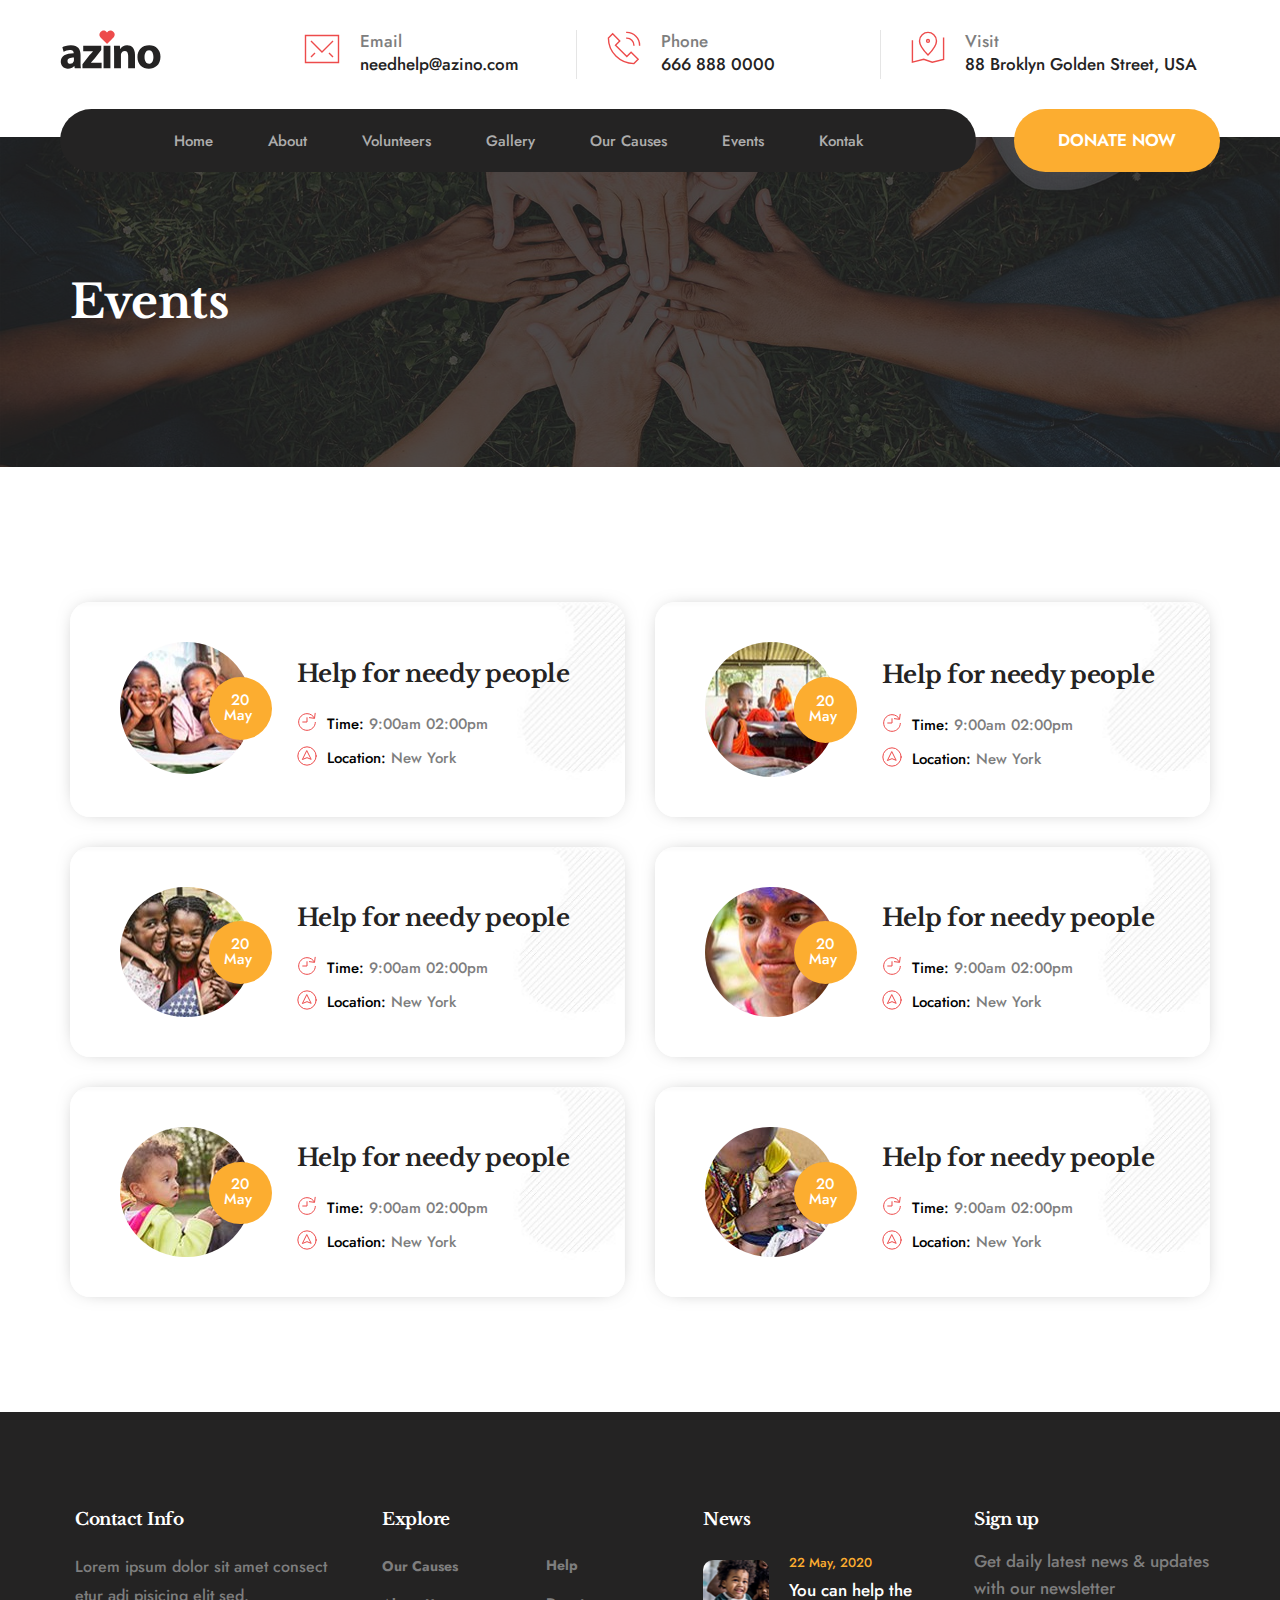
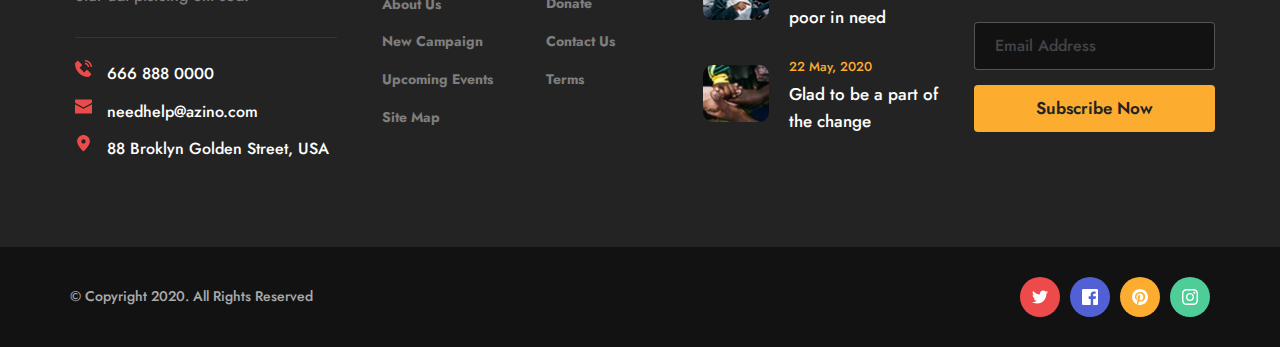
<file: events.html>
<!DOCTYPE html><html lang="en"><head><meta charset="utf-8"><link rel="canonical" href="assets/d41d8cd98f00b204e9800998ecf8427e.html" /><link rel="icon" href="assets/img/1aecd4977a2380434886b070a1e9d077.png" sizes="32x32"/><link rel="icon" href="assets/img/d69e0f2b66bd84961b66c4208ef65c18.png" sizes="192x192"/><link rel="apple-touch-icon-precomposed" href="assets/img/4fbf3875dc9a8879572ddb587c2b86fa.png"/><title>Events | Organisasi Demo</title><meta name="description" content="Demo website organisasi"><meta property="og:title" content=""><meta property="og:description" content=""><meta property="og:url" content="https://organisasi-dua-rsume-id-d5k6l2flf-sahrulsaleh.vercel.app/events"><meta content="summary_large_image" name="twitter:card"><!-- ASSETS --><meta name="viewport" content="width=device-width, initial-scale=1"><link class="brz-link brz-link-google-prefetch" rel="dns-prefetch" href="//ajax.googleapis.com"><link class="brz-link brz-link-google-prefetch" rel="dns-prefetch" href="//fonts.googleapis.com"><link class="brz-link brz-link-google-preconnect" rel="preconnect" href="https://fonts.gstatic.com/" crossorigin><link class="brz-link brz-link-cdn-preconnect" rel="preconnect" href="assets/d41d8cd98f00b204e9800998ecf8427e.x-empty" crossorigin><link href="https://fonts.googleapis.com/css?family=Jost:100,200,300,regular,500,600,700,800,900,100italic,200italic,300italic,italic,500italic,600italic,700italic,800italic,900italic|Libre Baskerville:regular,italic,700|Montserrat:100,100italic,200,200italic,300,300italic,regular,italic,500,500italic,600,600italic,700,700italic,800,800italic,900,900italic|Lato:100,100italic,300,300italic,regular,italic,700,700italic,900,900italic&subset=arabic,bengali,cyrillic,cyrillic-ext,devanagari,greek,greek-ext,gujarati,hebrew,khmer,korean,latin-ext,tamil,telugu,thai,vietnamese&display=swap" class="brz-link brz-link-google" type="text/css" rel="stylesheet"/><link href="assets/765e93c91efde65f634839670604885f.css" class="brz-link brz-link-preview-lib" data-group="group-1" rel="stylesheet"/><link href="assets/d7dd40da2e55ebfd9f914a2c9abb9d61.css" class="brz-link brz-link-preview-lib-pro" data-group="group-2" rel="stylesheet"/><link href="assets/b020b7e2a4835a09cbaa5c08a5c0a87e.css" class="brz-link brz-link-preview-pro" rel="stylesheet"/><style class="brz-style">.brz .css-1knwpoz, .brz [data-css-1knwpoz] {color: rgba(237,75,75,1);border-color: rgba(35,157,219,0);background-color: rgba(189,225,244,0);background-image: none;border-width: 0;border-style: solid;width: 36px;height: 36px;font-size: 36px;padding: 0px;border-radius: 0;stroke-width: 1.4;transition: all .5s ease-in-out;transition-property: background,border-radius,color,border-color,box-shadow;-webkit-transition: all .5s ease-in-out;-moz-transition: all .5s ease-in-out;-webkit-transition-property: background,border-radius,color,border-color,box-shadow;-moz-transition-property: background,border-radius,color,border-color,box-shadow;}
@media (min-width: 991px) {.brz .css-1knwpoz:hover, .brz [data-css-1knwpoz]:hover {color: rgba(237,75,75,1);border-color: rgba(35,157,219,0);background-color: rgba(189,225,244,0);background-image: none;}}
@media (max-width: 991px) {.brz .css-1knwpoz, .brz [data-css-1knwpoz] {width: 36px;height: 36px;font-size: 36px;padding: 0px;border-radius: 0px;stroke-width: 1.4;}}
@media (max-width: 767px) {.brz .css-1knwpoz, .brz [data-css-1knwpoz] {width: 32px;height: 32px;font-size: 32px;padding: 0px;border-radius: 0px;stroke-width: 1.1;}}
.brz .css-4pnp00, .brz [data-css-4pnp00] {color: rgba(237,75,75,1);border-color: rgba(35,157,219,0);background-color: rgba(189,225,244,0);background-image: none;border-width: 0;border-style: solid;width: 34px;height: 34px;font-size: 34px;padding: 0px;border-radius: 0;stroke-width: 1.4;transition: all .5s ease-in-out;transition-property: background,border-radius,color,border-color,box-shadow;-webkit-transition: all .5s ease-in-out;-moz-transition: all .5s ease-in-out;-webkit-transition-property: background,border-radius,color,border-color,box-shadow;-moz-transition-property: background,border-radius,color,border-color,box-shadow;}
@media (min-width: 991px) {.brz .css-4pnp00:hover, .brz [data-css-4pnp00]:hover {color: rgba(237,75,75,1);border-color: rgba(35,157,219,0);background-color: rgba(189,225,244,0);background-image: none;}}
@media (max-width: 991px) {.brz .css-4pnp00, .brz [data-css-4pnp00] {width: 34px;height: 34px;font-size: 34px;padding: 0px;border-radius: 0px;stroke-width: 1.4;}}
@media (max-width: 767px) {.brz .css-4pnp00, .brz [data-css-4pnp00] {width: 34px;height: 34px;font-size: 34px;padding: 0px;border-radius: 0px;stroke-width: 1.4;}}
.brz .css-14vsc5x, .brz [data-css-14vsc5x] {color: rgba(237,75,75,1);border-color: rgba(35,157,219,0);background-color: rgba(189,225,244,0);background-image: none;border-width: 0;border-style: solid;width: 20px;height: 20px;font-size: 20px;padding: 0px;border-radius: 0;stroke-width: 1;transition: all .5s ease-in-out;transition-property: background,border-radius,color,border-color,box-shadow;-webkit-transition: all .5s ease-in-out;-moz-transition: all .5s ease-in-out;-webkit-transition-property: background,border-radius,color,border-color,box-shadow;-moz-transition-property: background,border-radius,color,border-color,box-shadow;}
@media (min-width: 991px) {.brz .css-14vsc5x:hover, .brz [data-css-14vsc5x]:hover {color: rgba(237,75,75,1);border-color: rgba(35,157,219,0);background-color: rgba(189,225,244,0);background-image: none;}}
@media (max-width: 991px) {.brz .css-14vsc5x, .brz [data-css-14vsc5x] {width: 20px;height: 20px;font-size: 20px;padding: 0px;border-radius: 0px;stroke-width: 1;}}
@media (max-width: 767px) {.brz .css-14vsc5x, .brz [data-css-14vsc5x] {width: 20px;height: 20px;font-size: 20px;padding: 0px;border-radius: 0px;stroke-width: 1;}}
.brz .css-1l7iyvh, .brz [data-css-1l7iyvh] {color: rgba(237,75,75,1);border-color: rgba(35,157,219,0);background-color: rgba(189,225,244,0);background-image: none;border-width: 0;border-style: solid;width: 17px;height: 17px;font-size: 17px;padding: 0px;border-radius: 0;stroke-width: 0;transition: all .5s ease-in-out;transition-property: background,border-radius,color,border-color,box-shadow;-webkit-transition: all .5s ease-in-out;-moz-transition: all .5s ease-in-out;-webkit-transition-property: background,border-radius,color,border-color,box-shadow;-moz-transition-property: background,border-radius,color,border-color,box-shadow;}
@media (min-width: 991px) {.brz .css-1l7iyvh:hover, .brz [data-css-1l7iyvh]:hover {color: rgba(237,75,75,1);border-color: rgba(35,157,219,0);background-color: rgba(189,225,244,0);background-image: none;}}
@media (max-width: 991px) {.brz .css-1l7iyvh, .brz [data-css-1l7iyvh] {width: 17px;height: 17px;font-size: 17px;padding: 0px;border-radius: 0px;stroke-width: 0;}}
@media (max-width: 767px) {.brz .css-1l7iyvh, .brz [data-css-1l7iyvh] {width: 17px;height: 17px;font-size: 17px;padding: 0px;border-radius: 0px;stroke-width: 0;}}
.brz .css-y4dau6, .brz [data-css-y4dau6] {color: rgba(255,255,255,1);border-color: rgba(35,157,219,0);background-color: rgba(237,75,75,1);background-image: none;border-width: 0;border-style: solid;width: 40px;height: 40px;font-size: 16px;padding: 12px;border-radius: 23px;stroke-width: 0;transition: all .5s ease-in-out;transition-property: background,border-radius,color,border-color,box-shadow;-webkit-transition: all .5s ease-in-out;-moz-transition: all .5s ease-in-out;-webkit-transition-property: background,border-radius,color,border-color,box-shadow;-moz-transition-property: background,border-radius,color,border-color,box-shadow;}
@media (min-width: 991px) {.brz .css-y4dau6:hover, .brz [data-css-y4dau6]:hover {color: rgba(255,255,255,1);border-color: rgba(35,157,219,0);background-color: rgba(126,126,126,1);background-image: none;}}
@media (max-width: 991px) {.brz .css-y4dau6, .brz [data-css-y4dau6] {width: 40px;height: 40px;font-size: 16px;padding: 12px;border-radius: 23px;stroke-width: 0;}}
@media (max-width: 767px) {.brz .css-y4dau6, .brz [data-css-y4dau6] {width: 40px;height: 40px;font-size: 16px;padding: 12px;border-radius: 23px;stroke-width: 0;}}
.brz .css-k11qxi, .brz [data-css-k11qxi] {color: rgba(255,255,255,1);border-color: rgba(35,157,219,0);background-color: rgba(82,96,214,1);background-image: none;border-width: 0;border-style: solid;width: 40px;height: 40px;font-size: 16px;padding: 12px;border-radius: 23px;stroke-width: 0;transition: all .5s ease-in-out;transition-property: background,border-radius,color,border-color,box-shadow;-webkit-transition: all .5s ease-in-out;-moz-transition: all .5s ease-in-out;-webkit-transition-property: background,border-radius,color,border-color,box-shadow;-moz-transition-property: background,border-radius,color,border-color,box-shadow;}
@media (min-width: 991px) {.brz .css-k11qxi:hover, .brz [data-css-k11qxi]:hover {color: rgba(255,255,255,1);border-color: rgba(35,157,219,0);background-color: rgba(126,126,126,1);background-image: none;}}
@media (max-width: 991px) {.brz .css-k11qxi, .brz [data-css-k11qxi] {width: 40px;height: 40px;font-size: 16px;padding: 12px;border-radius: 23px;stroke-width: 0;}}
@media (max-width: 767px) {.brz .css-k11qxi, .brz [data-css-k11qxi] {width: 40px;height: 40px;font-size: 16px;padding: 12px;border-radius: 23px;stroke-width: 0;}}
.brz .css-92lxg9, .brz [data-css-92lxg9] {color: rgba(255,255,255,1);border-color: rgba(35,157,219,0);background-color: rgba(252,173,48,1);background-image: none;border-width: 0;border-style: solid;width: 40px;height: 40px;font-size: 16px;padding: 12px;border-radius: 23px;stroke-width: 0;transition: all .5s ease-in-out;transition-property: background,border-radius,color,border-color,box-shadow;-webkit-transition: all .5s ease-in-out;-moz-transition: all .5s ease-in-out;-webkit-transition-property: background,border-radius,color,border-color,box-shadow;-moz-transition-property: background,border-radius,color,border-color,box-shadow;}
@media (min-width: 991px) {.brz .css-92lxg9:hover, .brz [data-css-92lxg9]:hover {color: rgba(255,255,255,1);border-color: rgba(35,157,219,0);background-color: rgba(126,126,126,1);background-image: none;}}
@media (max-width: 991px) {.brz .css-92lxg9, .brz [data-css-92lxg9] {width: 40px;height: 40px;font-size: 16px;padding: 12px;border-radius: 23px;stroke-width: 0;}}
@media (max-width: 767px) {.brz .css-92lxg9, .brz [data-css-92lxg9] {width: 40px;height: 40px;font-size: 16px;padding: 12px;border-radius: 23px;stroke-width: 0;}}
.brz .css-mirxdf, .brz [data-css-mirxdf] {color: rgba(255,255,255,1);border-color: rgba(35,157,219,0);background-color: rgba(78,205,153,1);background-image: none;border-width: 0;border-style: solid;width: 40px;height: 40px;font-size: 16px;padding: 12px;border-radius: 23px;stroke-width: 0;transition: all .5s ease-in-out;transition-property: background,border-radius,color,border-color,box-shadow;-webkit-transition: all .5s ease-in-out;-moz-transition: all .5s ease-in-out;-webkit-transition-property: background,border-radius,color,border-color,box-shadow;-moz-transition-property: background,border-radius,color,border-color,box-shadow;}
@media (min-width: 991px) {.brz .css-mirxdf:hover, .brz [data-css-mirxdf]:hover {color: rgba(255,255,255,1);border-color: rgba(35,157,219,0);background-color: rgba(126,126,126,1);background-image: none;}}
@media (max-width: 991px) {.brz .css-mirxdf, .brz [data-css-mirxdf] {width: 40px;height: 40px;font-size: 16px;padding: 12px;border-radius: 23px;stroke-width: 0;}}
@media (max-width: 767px) {.brz .css-mirxdf, .brz [data-css-mirxdf] {width: 40px;height: 40px;font-size: 16px;padding: 12px;border-radius: 23px;stroke-width: 0;}}</style><style class="brz-style">@media (min-width:991px) {.brz .brz-css-iygyb {display: block;}}
@media (max-width:991px) and (min-width:768px) {.brz .brz-css-iygyb {display: block;}}
@media (max-width:767px) {.brz .brz-css-iygyb {display: block;}}
.brz .brz-css-thfxa {padding: 75px 0px 75px 0px;margin: 0;}
.brz .brz-css-thfxa > .brz-bg {border: 0px solid rgba(102,115,141,0);border-radius: 0px;}
.brz .brz-css-thfxa > .brz-bg > .brz-bg-image {background-image: none;}
.brz .brz-css-thfxa > .brz-bg > .brz-bg-image:after {content: "";background-image: none;}
.brz .brz-css-thfxa > .brz-bg > .brz-bg-color {background-color: rgba(0,0,0,0);background-image: none;}
.brz .brz-css-thfxa > .brz-bg > .brz-bg-shape__top {background-image: none;background-size: 100% 100px;height: 100px;transform: rotateX(0deg) rotateY(0deg);z-index: auto;}
.brz .brz-css-thfxa > .brz-bg > .brz-bg-shape__bottom {background-image: none;background-size: 100% 100px;height: 100px;transform: rotateX(-180deg) rotateY(-180deg);z-index: auto;}
@media (max-width:991px) and (min-width:768px) {.brz .brz-css-thfxa {padding: 50px 15px 50px 15px;margin: 0;}
	.brz .brz-css-thfxa > .brz-bg {border: 0px solid rgba(102,115,141,0);border-radius: 0px;}
	.brz .brz-css-thfxa > .brz-bg > .brz-bg-image {background-image: none;}
	.brz .brz-css-thfxa > .brz-bg > .brz-bg-image:after {content: "";background-image: none;}
	.brz .brz-css-thfxa > .brz-bg > .brz-bg-color {background-color: rgba(0,0,0,0);background-image: none;}
	.brz .brz-css-thfxa > .brz-bg > .brz-bg-shape__top {background-image: none;background-size: 100% 100px;height: 100px;transform: rotateX(0deg) rotateY(0deg);z-index: auto;}
	.brz .brz-css-thfxa > .brz-bg > .brz-bg-shape__bottom {background-image: none;background-size: 100% 100px;height: 100px;transform: rotateX(-180deg) rotateY(-180deg);z-index: auto;}}
@media (max-width:767px) {.brz .brz-css-thfxa {padding: 25px 15px 25px 15px;margin: 0;}
	.brz .brz-css-thfxa > .brz-bg {border: 0px solid rgba(102,115,141,0);border-radius: 0px;}
	.brz .brz-css-thfxa > .brz-bg > .brz-bg-image {background-image: none;}
	.brz .brz-css-thfxa > .brz-bg > .brz-bg-image:after {content: "";background-image: none;}
	.brz .brz-css-thfxa > .brz-bg > .brz-bg-color {background-color: rgba(0,0,0,0);background-image: none;}
	.brz .brz-css-thfxa > .brz-bg > .brz-bg-shape__top {background-image: none;background-size: 100% 100px;height: 100px;transform: rotateX(0deg) rotateY(0deg);z-index: auto;}
	.brz .brz-css-thfxa > .brz-bg > .brz-bg-shape__bottom {background-image: none;background-size: 100% 100px;height: 100px;transform: rotateX(-180deg) rotateY(-180deg);z-index: auto;}}
.brz .brz-css-ctazv {border: 0px solid transparent;}
@media (min-width:991px) {.brz .brz-css-ctazv {max-width: calc(1 * var(--brz-section-container-max-width,1170px));}}
@media (max-width:991px) and (min-width:768px) {.brz .brz-css-ctazv {border: 0px solid transparent;}}
@media (max-width:991px) and (min-width:768px) {.brz .brz-css-ctazv {max-width: 100%;}}
@media (max-width:767px) {.brz .brz-css-ctazv {border: 0px solid transparent;}}
@media (max-width:767px) {.brz .brz-css-ctazv {max-width: 100%;}}
.brz .brz-css-ioziv {margin: 0;z-index: auto;align-items: flex-start;}
.brz .brz-css-ioziv > .brz-bg {border: 0px solid rgba(102,115,141,0);border-radius: 0px;max-width: 100%;mix-blend-mode: normal;}
.brz .brz-css-ioziv > .brz-bg > .brz-bg-image {background-image: none;display: block;}
.brz .brz-css-ioziv > .brz-bg > .brz-bg-image:after {content: "";background-image: none;}
.brz .brz-css-ioziv > .brz-bg > .brz-bg-color {background-color: rgba(0,0,0,0);background-image: none;}
.brz .brz-css-ioziv > .brz-bg > .brz-bg-map {display: none;}
.brz .brz-css-ioziv > .brz-bg > .brz-bg-video {display: none;}
.brz .brz-css-ioziv > .brz-row {border: 0px solid transparent;}
@media (min-width:991px) {.brz .brz-css-ioziv {min-height: auto;display: flex;}
	.brz .brz-css-ioziv > .brz-bg {transition-duration: .5s;transition-property: filter,box-shadow,background,border-radius,border-color;}
	.brz .brz-css-ioziv > .brz-bg > .brz-bg-image {transition-duration: .5s;transition-property: filter,box-shadow,background,border-radius,border-color;}
	.brz .brz-css-ioziv > .brz-bg > .brz-bg-color {transition-duration: .5s;transition-property: filter,box-shadow,background,border-radius,border-color;}
	.brz .brz-css-ioziv > .brz-bg > .brz-bg-video {transition-duration: .5s;transition-property: filter,box-shadow,background,border-radius,border-color;}
	.brz .brz-css-ioziv > .brz-row {transition-duration: .5s;transition-property: filter,box-shadow,background,border-radius,border-color;}}
@media (max-width:991px) and (min-width:768px) {.brz .brz-css-ioziv {margin: 0;z-index: auto;align-items: flex-start;}
	.brz .brz-css-ioziv > .brz-bg {border: 0px solid rgba(102,115,141,0);border-radius: 0px;max-width: 100%;mix-blend-mode: normal;}
	.brz .brz-css-ioziv > .brz-bg > .brz-bg-image {background-image: none;display: block;}
	.brz .brz-css-ioziv > .brz-bg > .brz-bg-image:after {content: "";background-image: none;}
	.brz .brz-css-ioziv > .brz-bg > .brz-bg-color {background-color: rgba(0,0,0,0);background-image: none;}
	.brz .brz-css-ioziv > .brz-bg > .brz-bg-map {display: none;}
	.brz .brz-css-ioziv > .brz-bg > .brz-bg-video {display: none;}
	.brz .brz-css-ioziv > .brz-row {border: 0px solid transparent;}}
@media (max-width:991px) and (min-width:768px) {.brz .brz-css-ioziv {min-height: auto;display: flex;}
	.brz .brz-css-ioziv > .brz-bg {transition-duration: .5s;transition-property: filter,box-shadow,background,border-radius,border-color;}
	.brz .brz-css-ioziv > .brz-bg > .brz-bg-image {transition-duration: .5s;transition-property: filter,box-shadow,background,border-radius,border-color;}
	.brz .brz-css-ioziv > .brz-bg > .brz-bg-color {transition-duration: .5s;transition-property: filter,box-shadow,background,border-radius,border-color;}
	.brz .brz-css-ioziv > .brz-bg > .brz-bg-video {transition-duration: .5s;transition-property: filter,box-shadow,background,border-radius,border-color;}
	.brz .brz-css-ioziv > .brz-row {flex-direction: row;flex-wrap: wrap;justify-content: flex-start;transition-duration: .5s;transition-property: filter,box-shadow,background,border-radius,border-color;}}
@media (max-width:767px) {.brz .brz-css-ioziv {margin: 0;z-index: auto;align-items: flex-start;}
	.brz .brz-css-ioziv > .brz-bg {border: 0px solid rgba(102,115,141,0);border-radius: 0px;max-width: 100%;mix-blend-mode: normal;}
	.brz .brz-css-ioziv > .brz-bg > .brz-bg-image {background-image: none;display: block;}
	.brz .brz-css-ioziv > .brz-bg > .brz-bg-image:after {content: "";background-image: none;}
	.brz .brz-css-ioziv > .brz-bg > .brz-bg-color {background-color: rgba(0,0,0,0);background-image: none;}
	.brz .brz-css-ioziv > .brz-bg > .brz-bg-map {display: none;}
	.brz .brz-css-ioziv > .brz-bg > .brz-bg-video {display: none;}
	.brz .brz-css-ioziv > .brz-row {border: 0px solid transparent;}}
@media (max-width:767px) {.brz .brz-css-ioziv {min-height: auto;display: flex;}
	.brz .brz-css-ioziv > .brz-bg {transition-duration: .5s;transition-property: filter,box-shadow,background,border-radius,border-color;}
	.brz .brz-css-ioziv > .brz-bg > .brz-bg-image {transition-duration: .5s;transition-property: filter,box-shadow,background,border-radius,border-color;}
	.brz .brz-css-ioziv > .brz-bg > .brz-bg-color {transition-duration: .5s;transition-property: filter,box-shadow,background,border-radius,border-color;}
	.brz .brz-css-ioziv > .brz-bg > .brz-bg-video {transition-duration: .5s;transition-property: filter,box-shadow,background,border-radius,border-color;}
	.brz .brz-css-ioziv > .brz-row {flex-direction: row;flex-wrap: wrap;justify-content: flex-start;transition-duration: .5s;transition-property: filter,box-shadow,background,border-radius,border-color;}}
.brz .brz-css-zqrmx {padding: 10px;max-width: 100%;}
@media (max-width:991px) and (min-width:768px) {.brz .brz-css-zqrmx {padding: 0;max-width: 100%;}}
@media (max-width:767px) {.brz .brz-css-zqrmx {padding: 0;max-width: 100%;}}
.brz .brz-css-cqxoa {z-index: auto;flex: 1 1 50%;max-width: 50%;justify-content: flex-start;}
.brz .brz-css-cqxoa > .brz-bg {border: 0px solid rgba(102,115,141,0);border-radius: 0px;margin: 0;mix-blend-mode: normal;}
.brz .brz-css-cqxoa > .brz-bg > .brz-bg-image {background-image: none;display: block;}
.brz .brz-css-cqxoa > .brz-bg > .brz-bg-image:after {content: "";background-image: none;}
.brz .brz-css-cqxoa > .brz-bg > .brz-bg-color {background-color: rgba(0,0,0,0);background-image: none;}
.brz .brz-css-cqxoa > .brz-bg > .brz-bg-map {display: none;}
.brz .brz-css-cqxoa > .brz-bg > .brz-bg-video {display: none;}
@media (min-width:991px) {.brz .brz-css-cqxoa > .brz-bg {transition-duration: .5s;transition-property: filter,box-shadow,background,border-radius,border-color;}
	.brz .brz-css-cqxoa > .brz-bg > .brz-bg-image {transition-duration: .5s;transition-property: filter,box-shadow,background,border-radius,border-color;}
	.brz .brz-css-cqxoa > .brz-bg > .brz-bg-color {transition-duration: .5s;transition-property: filter,box-shadow,background,border-radius,border-color;}}
@media (max-width:991px) and (min-width:768px) {.brz .brz-css-cqxoa {z-index: auto;flex: 1 1 50%;max-width: 50%;justify-content: flex-start;}
	.brz .brz-css-cqxoa > .brz-bg {border: 0px solid rgba(102,115,141,0);border-radius: 0px;margin: 0;mix-blend-mode: normal;}
	.brz .brz-css-cqxoa > .brz-bg > .brz-bg-image {background-image: none;display: block;}
	.brz .brz-css-cqxoa > .brz-bg > .brz-bg-image:after {content: "";background-image: none;}
	.brz .brz-css-cqxoa > .brz-bg > .brz-bg-color {background-color: rgba(0,0,0,0);background-image: none;}
	.brz .brz-css-cqxoa > .brz-bg > .brz-bg-map {display: none;}
	.brz .brz-css-cqxoa > .brz-bg > .brz-bg-video {display: none;}}
@media (max-width:991px) and (min-width:768px) {.brz .brz-css-cqxoa > .brz-bg {transition-duration: .5s;transition-property: filter,box-shadow,background,border-radius,border-color;}
	.brz .brz-css-cqxoa > .brz-bg > .brz-bg-image {transition-duration: .5s;transition-property: filter,box-shadow,background,border-radius,border-color;}
	.brz .brz-css-cqxoa > .brz-bg > .brz-bg-color {transition-duration: .5s;transition-property: filter,box-shadow,background,border-radius,border-color;}}
@media (max-width:767px) {.brz .brz-css-cqxoa {z-index: auto;flex: 1 1 100%;max-width: 100%;justify-content: flex-start;}
	.brz .brz-css-cqxoa > .brz-bg {border: 0px solid rgba(102,115,141,0);border-radius: 0px;margin: 10px 0px 10px 0px;mix-blend-mode: normal;}
	.brz .brz-css-cqxoa > .brz-bg > .brz-bg-image {background-image: none;display: block;}
	.brz .brz-css-cqxoa > .brz-bg > .brz-bg-image:after {content: "";background-image: none;}
	.brz .brz-css-cqxoa > .brz-bg > .brz-bg-color {background-color: rgba(0,0,0,0);background-image: none;}
	.brz .brz-css-cqxoa > .brz-bg > .brz-bg-map {display: none;}
	.brz .brz-css-cqxoa > .brz-bg > .brz-bg-video {display: none;}}
@media (max-width:767px) {.brz .brz-css-cqxoa > .brz-bg {transition-duration: .5s;transition-property: filter,box-shadow,background,border-radius,border-color;}
	.brz .brz-css-cqxoa > .brz-bg > .brz-bg-image {transition-duration: .5s;transition-property: filter,box-shadow,background,border-radius,border-color;}
	.brz .brz-css-cqxoa > .brz-bg > .brz-bg-color {transition-duration: .5s;transition-property: filter,box-shadow,background,border-radius,border-color;}}
.brz .brz-css-agjcd {z-index: auto;margin: 0;border: 0px solid transparent;padding: 5px 15px 5px 15px;min-height: auto;}
@media (min-width:991px) {.brz .brz-css-agjcd {display: flex;transition-duration: .5s;transition-property: filter,box-shadow,background,border-radius,border-color;}}
@media (max-width:991px) and (min-width:768px) {.brz .brz-css-agjcd {z-index: auto;margin: 0;border: 0px solid transparent;padding: 5px 15px 5px 15px;min-height: auto;}}
@media (max-width:991px) and (min-width:768px) {.brz .brz-css-agjcd {display: flex;transition-duration: .5s;transition-property: filter,box-shadow,background,border-radius,border-color;}}
@media (max-width:767px) {.brz .brz-css-agjcd {z-index: auto;margin: 10px 0px 10px 0px;border: 0px solid transparent;padding: 0;min-height: auto;}}
@media (max-width:767px) {.brz .brz-css-agjcd {display: flex;transition-duration: .5s;transition-property: filter,box-shadow,background,border-radius,border-color;}}
.brz .brz-css-pygiw {padding: 0;margin: 10px 0px 10px 0px;justify-content: center;position: relative;}
@media (min-width:991px) {.brz .brz-css-pygiw {display: flex;z-index: auto;position: relative;}}
@media (max-width:991px) and (min-width:768px) {.brz .brz-css-pygiw {padding: 0;margin: 10px 0px 10px 0px;justify-content: center;position: relative;}}
@media (max-width:991px) and (min-width:768px) {.brz .brz-css-pygiw {display: flex;z-index: auto;position: relative;}}
@media (max-width:767px) {.brz .brz-css-pygiw {padding: 0;margin: 10px 0px 10px 0px;justify-content: center;position: relative;}}
@media (max-width:767px) {.brz .brz-css-pygiw {display: flex;z-index: auto;position: relative;}}
.brz .brz-css-xpydd {max-width: 43%;height: auto;border: 0px solid rgba(102,115,141,0);border-radius: 0px;}
.brz .brz-css-xpydd:after {background-color: rgba(255,255,255,0);background-image: none;}
@media (min-width:991px) {.brz .brz-css-xpydd {transition-duration: .5s;transition-property: border,box-shadow,filter,background-color;}
	.brz .brz-css-xpydd:after {transition-duration: .5s;transition-property: border,box-shadow,filter,background-color;}
	.brz .brz-css-xpydd .brz-picture {transition-duration: .5s;transition-property: border,box-shadow,filter,background-color;}}
@media (max-width:991px) and (min-width:768px) {.brz .brz-css-xpydd {max-width: 9%;height: auto;border: 0px solid rgba(102,115,141,0);border-radius: 0px;}
	.brz .brz-css-xpydd:after {background-color: rgba(255,255,255,0);background-image: none;}}
@media (max-width:991px) and (min-width:768px) {.brz .brz-css-xpydd {transition-duration: .5s;transition-property: border,box-shadow,filter,background-color;}
	.brz .brz-css-xpydd:after {transition-duration: .5s;transition-property: border,box-shadow,filter,background-color;}
	.brz .brz-css-xpydd .brz-picture {transition-duration: .5s;transition-property: border,box-shadow,filter,background-color;}}
@media (max-width:767px) {.brz .brz-css-xpydd {max-width: 54%;height: auto;border: 0px solid rgba(102,115,141,0);border-radius: 0px;}
	.brz .brz-css-xpydd:after {background-color: rgba(255,255,255,0);background-image: none;}}
@media (max-width:767px) {.brz .brz-css-xpydd {transition-duration: .5s;transition-property: border,box-shadow,filter,background-color;}
	.brz .brz-css-xpydd:after {transition-duration: .5s;transition-property: border,box-shadow,filter,background-color;}
	.brz .brz-css-xpydd .brz-picture {transition-duration: .5s;transition-property: border,box-shadow,filter,background-color;}}
.brz .brz-css-eqfbf {padding-top: 38.8685%;}
.brz .brz-css-eqfbf > .brz-img {position: absolute;width: 100%;}
@media (max-width:991px) and (min-width:768px) {.brz .brz-css-eqfbf {padding-top: 40.2439%;}
	.brz .brz-css-eqfbf > .brz-img {position: absolute;width: 100%;}}
@media (max-width:767px) {.brz .brz-css-eqfbf {padding-top: 38.8016%;}
	.brz .brz-css-eqfbf > .brz-img {position: absolute;width: 100%;}}
.brz .brz-css-yfhvz {flex-direction: row;}
.brz .brz-css-yfhvz .brz-icon__container {margin-left: auto;margin-right: 20px;align-items: flex-start;}
@media (max-width:991px) and (min-width:768px) {.brz .brz-css-yfhvz {flex-direction: row;}
	.brz .brz-css-yfhvz .brz-icon__container {margin-left: auto;margin-right: 20px;align-items: flex-start;}}
@media (max-width:767px) {.brz .brz-css-yfhvz {flex-direction: row;}
	.brz .brz-css-yfhvz .brz-icon__container {margin-left: auto;margin-right: 20px;align-items: flex-start;}}
.brz .brz-css-qzzoz {width: 100%;mix-blend-mode: normal;}
@media (max-width:991px) and (min-width:768px) {.brz .brz-css-qzzoz {width: 100%;mix-blend-mode: normal;}}
@media (max-width:767px) {.brz .brz-css-qzzoz {width: 100%;mix-blend-mode: normal;}}
@media (min-width:991px) {.brz .brz-css-cvndq .brz-mm-menu__icon {display: none;font-size: 18px;color: rgba(51,51,51,1);}
	.brz .brz-css-cvndq .brz-menu {display: flex;}}
@media (max-width:991px) and (min-width:768px) {.brz .brz-css-cvndq .brz-mm-menu__icon {display: flex;font-size: 18px;color: rgba(51,51,51,1);}
	.brz .brz-css-cvndq .brz-menu {display: none;}}
@media (max-width:767px) {.brz .brz-css-cvndq .brz-mm-menu__icon {display: flex;font-size: 18px;color: rgba(51,51,51,1);}
	.brz .brz-css-cvndq .brz-menu {display: none;}}
.brz .brz-css-ebvrj .brz-menu__ul {font-family: Jost,sans-serif;color: rgba(0,0,0,1);}
.brz .brz-css-ebvrj .brz-menu__ul:not(.brz-mm-listview) {display: flex;flex-wrap: wrap;justify-content: inherit;align-items: center;max-width: none;margin: 0px -5px 0px -5px;}
.brz .brz-css-ebvrj .brz-menu__ul > .brz-menu__item > .brz-a {flex-flow: row nowrap;}
.brz .brz-css-ebvrj .brz-menu__ul > .brz-menu__item > .brz-a {color: rgba(0,0,0,1);background-color: rgba(255,255,255,0);padding: 0px 5px 0px 5px;}
.brz .brz-css-ebvrj .brz-menu__ul > .brz-menu__item.brz-menu__item--opened > .brz-a {color: rgba(0,0,0,1);background-color: rgba(255,255,255,0);}
.brz .brz-css-ebvrj .brz-menu__ul > .brz-menu__item.brz-menu__item--opened {color: rgba(0,0,0,1);background-color: transparent;border: 0px solid rgba(85,85,85,1);}
.brz .brz-css-ebvrj .brz-menu__ul > .brz-menu__item.brz-menu__item--current:not(.brz-menu__item.brz-menu__item--current:active) {color: rgba(0,0,0,1);background-color: rgba(255,255,255,0);border: 0px solid rgba(85,85,85,1);}
.brz .brz-css-ebvrj .brz-menu__ul > .brz-menu__item.brz-menu__item--current > .brz-a:not(.brz-a:active) {color: rgba(0,0,0,1);background-color: rgba(255,255,255,0);}
.brz .brz-css-ebvrj .brz-menu__item__icon {margin: 0 15px 0 0;}
.brz .brz-css-ebvrj .brz-menu__ul > .brz-menu__item {color: rgba(0,0,0,1);background-color: transparent;border: 0px solid rgba(85,85,85,1);}
.brz .brz-css-ebvrj .brz-mm-menu__item {font-family: Jost,sans-serif;color: rgba(255,255,255,1);border-color: rgba(85,85,85,1);}
.brz nav.brz-mm-menu.brz-css-ebvrj {background-color: rgba(51,51,51,1);}
.brz .brz-css-ebvrj.brz-mm-menu .brz-mm-menu__item .brz-mm-listitem__text {padding: 10px 20px 10px 20px;flex-flow: row nowrap;}
.brz .brz-css-ebvrj .brz-mm-menu__item:hover > .brz-mm-listitem__text {color: rgba(255,255,255,1);}
.brz .brz-css-ebvrj .brz-mm-navbar {color: rgba(255,255,255,1);}
.brz .brz-css-ebvrj .brz-mm-menu__item.brz-mm-listitem_opened {color: rgba(255,255,255,1);}
.brz .brz-css-ebvrj.brz-mm-menu.brz-mm-menu_theme-dark .brz-mm-panels, .brz .brz-css-ebvrj .brz-mm-panels > .brz-mm-panel {background-color: rgba(51,51,51,1);}
.brz .brz-css-ebvrj.brz-mm-menu.brz-mm-menu_theme-dark .brz-mm-navbar.brz-mm-listitem .brz-mm-listitem_opened > .brz-mm-listitem__text:after {border-color: rgba(85,85,85,1);}
.brz .brz-css-ebvrj .brz-mm-listitem {border-color: rgba(85,85,85,1);}
.brz .brz-css-ebvrj .brz-mm-menu__item.brz-mm-menu__item--current:not(.brz-mm-menu__item.brz-mm-menu__item--current:active) {color: rgba(255,255,255,1);}
.brz .brz-css-ebvrj .brz-mm-menu__item.brz-mm-menu__item--current:not(brz-mm-menu__item.brz-mm-menu__item--current:active):hover > .brz-mm-listitem__text {color: rgba(255,255,255,1);}
.brz .brz-css-ebvrj .brz-menu__sub-menu {font-family: Jost,sans-serif;color: rgba(255,255,255,1);background-color: rgba(51,51,51,1);border-radius: 0px;}
.brz .brz-css-ebvrj .brz-menu__sub-menu .brz-a {flex-flow: row nowrap;}
.brz .brz-css-ebvrj .brz-menu__sub-menu .brz-a:hover {color: rgba(255,255,255,1);}
.brz .brz-css-ebvrj .brz-menu__sub-item__icon {margin: 0 15px 0 0;font-size: 12px;}
.brz .brz-css-ebvrj .brz-menu__dropdown > .brz-menu__item.brz-menu__item--current > .brz-a {color: rgba(255,255,255,1);}
.brz .brz-css-ebvrj .brz-menu__dropdown > .brz-menu__item.brz-menu__item--current {background-color: rgba(51,51,51,1);}
.brz .brz-css-ebvrj .brz-menu__dropdown > .brz-menu__item.brz-menu__item--current:hover {background-color: rgba(51,51,51,1);}
.brz .brz-css-ebvrj .brz-menu__item-dropdown .brz-menu__item {background-color: rgba(51,51,51,1);color: rgba(255,255,255,1);}
.brz .brz-css-ebvrj .brz-menu__dropdown .brz-menu__item-dropdown .brz-a:hover:after {border-color: rgba(255,255,255,1);}
.brz .brz-css-ebvrj .brz-menu__dropdown > .brz-menu__item {border-bottom: 1px solid rgba(85,85,85,1);}
@media (min-width:991px) {.brz .brz-css-ebvrj .brz-menu__ul {font-size: 17px;font-weight: 600;line-height: 1.6;letter-spacing: 0px;}
	.brz .brz-css-ebvrj .brz-menu__item__icon {font-size: 12px;}
	.brz .brz-css-ebvrj .brz-menu__ul > .brz-menu__item {padding-top: 0px;padding-bottom: 0px;margin-right: 5px;margin-left: 5px;}
	.brz .brz-css-ebvrj .brz-mm-menu__item {font-size: 17px;font-weight: 600;line-height: 1.6;letter-spacing: 0px;}
	.brz .brz-css-ebvrj .brz-mm-menu__item .brz-a {justify-content: flex-start;}
	.brz .brz-css-ebvrj .brz-mm-menu__item__icon {margin: 0 15px 0 0;font-size: 12px;}
	.brz .brz-css-ebvrj .brz-mm-navbar {font-family: Jost,sans-serif;font-size: 17px;font-weight: 600;line-height: 1.6;letter-spacing: 0px;border-color: rgba(85,85,85,1);}
	.brz .brz-css-ebvrj.brz-mm-menu .brz-mm-listitem_vertical .brz-mm-btn_next {height: calc(27.2px + 10px + 10px);padding-right: 20px;}
	.brz .brz-css-ebvrj .brz-menu__sub-menu {font-size: 17px;font-weight: 600;line-height: 1.6;letter-spacing: 0px;}
	.brz .brz-css-ebvrj .brz-menu__dropdown {position: absolute;top: 0;width: 305px;}
	.brz .brz-css-ebvrj [data-popper-placement='left-start'] {right: calc(100% + 5px);}
	.brz .brz-css-ebvrj [data-popper-placement='right-start'] {left: calc(100% + 5px);}
	.brz .brz-css-ebvrj > .brz-menu__ul > .brz-menu__item-dropdown > .brz-menu__dropdown {top: calc(100% + 5px);width: 300px;}
	.brz .brz-css-ebvrj > .brz-menu__ul > .brz-menu__item-dropdown > [data-popper-placement='left-start'] {right: 0;}
	.brz .brz-css-ebvrj > .brz-menu__ul > .brz-menu__item-dropdown > [data-popper-placement='right-start'] {left: 0;}
	.brz .brz-css-ebvrj .brz-mega-menu__dropdown {display: none;}}
@media (max-width:991px) and (min-width:768px) {.brz .brz-css-ebvrj .brz-menu__ul {font-family: Jost,sans-serif;color: rgba(0,0,0,1);}
	.brz .brz-css-ebvrj .brz-menu__ul:not(.brz-mm-listview) {display: flex;flex-wrap: wrap;justify-content: inherit;align-items: center;max-width: none;margin: 0px -5px 0px -5px;}
	.brz .brz-css-ebvrj .brz-menu__ul > .brz-menu__item > .brz-a {flex-flow: row nowrap;}
	.brz .brz-css-ebvrj .brz-menu__ul > .brz-menu__item > .brz-a {color: rgba(0,0,0,1);background-color: rgba(255,255,255,0);padding: 0px 5px 0px 5px;}
	.brz .brz-css-ebvrj .brz-menu__ul > .brz-menu__item.brz-menu__item--opened > .brz-a {color: rgba(0,0,0,1);background-color: rgba(255,255,255,0);}
	.brz .brz-css-ebvrj .brz-menu__ul > .brz-menu__item.brz-menu__item--opened {color: rgba(0,0,0,1);background-color: transparent;border: 0px solid rgba(85,85,85,1);}
	.brz .brz-css-ebvrj .brz-menu__ul > .brz-menu__item.brz-menu__item--current:not(.brz-menu__item.brz-menu__item--current:active) {color: rgba(0,0,0,1);background-color: rgba(255,255,255,0);border: 0px solid rgba(85,85,85,1);}
	.brz .brz-css-ebvrj .brz-menu__ul > .brz-menu__item.brz-menu__item--current > .brz-a:not(.brz-a:active) {color: rgba(0,0,0,1);background-color: rgba(255,255,255,0);}
	.brz .brz-css-ebvrj .brz-menu__item__icon {margin: 0 15px 0 0;}
	.brz .brz-css-ebvrj .brz-menu__ul > .brz-menu__item {color: rgba(0,0,0,1);background-color: transparent;border: 0px solid rgba(85,85,85,1);}
	.brz .brz-css-ebvrj .brz-mm-menu__item {font-family: Jost,sans-serif;color: rgba(255,255,255,1);border-color: rgba(85,85,85,1);}
	.brz nav.brz-mm-menu.brz-css-ebvrj {background-color: rgba(51,51,51,1);}
	.brz .brz-css-ebvrj.brz-mm-menu .brz-mm-menu__item .brz-mm-listitem__text {padding: 10px 20px 10px 20px;flex-flow: row nowrap;}
	.brz .brz-css-ebvrj .brz-mm-menu__item:hover > .brz-mm-listitem__text {color: rgba(255,255,255,1);}
	.brz .brz-css-ebvrj .brz-mm-navbar {color: rgba(255,255,255,1);}
	.brz .brz-css-ebvrj .brz-mm-menu__item.brz-mm-listitem_opened {color: rgba(255,255,255,1);}
	.brz .brz-css-ebvrj.brz-mm-menu.brz-mm-menu_theme-dark .brz-mm-panels, .brz .brz-css-ebvrj .brz-mm-panels > .brz-mm-panel {background-color: rgba(51,51,51,1);}
	.brz .brz-css-ebvrj.brz-mm-menu.brz-mm-menu_theme-dark .brz-mm-navbar.brz-mm-listitem .brz-mm-listitem_opened > .brz-mm-listitem__text:after {border-color: rgba(85,85,85,1);}
	.brz .brz-css-ebvrj .brz-mm-listitem {border-color: rgba(85,85,85,1);}
	.brz .brz-css-ebvrj .brz-mm-menu__item.brz-mm-menu__item--current:not(.brz-mm-menu__item.brz-mm-menu__item--current:active) {color: rgba(255,255,255,1);}
	.brz .brz-css-ebvrj .brz-mm-menu__item.brz-mm-menu__item--current:not(brz-mm-menu__item.brz-mm-menu__item--current:active):hover > .brz-mm-listitem__text {color: rgba(255,255,255,1);}
	.brz .brz-css-ebvrj .brz-menu__sub-menu {font-family: Jost,sans-serif;color: rgba(255,255,255,1);background-color: rgba(51,51,51,1);border-radius: 0px;}
	.brz .brz-css-ebvrj .brz-menu__sub-menu .brz-a {flex-flow: row nowrap;}
	.brz .brz-css-ebvrj .brz-menu__sub-menu .brz-a:hover {color: rgba(255,255,255,1);}
	.brz .brz-css-ebvrj .brz-menu__sub-item__icon {margin: 0 15px 0 0;font-size: 12px;}
	.brz .brz-css-ebvrj .brz-menu__dropdown > .brz-menu__item.brz-menu__item--current > .brz-a {color: rgba(255,255,255,1);}
	.brz .brz-css-ebvrj .brz-menu__dropdown > .brz-menu__item.brz-menu__item--current {background-color: rgba(51,51,51,1);}
	.brz .brz-css-ebvrj .brz-menu__dropdown > .brz-menu__item.brz-menu__item--current:hover {background-color: rgba(51,51,51,1);}
	.brz .brz-css-ebvrj .brz-menu__item-dropdown .brz-menu__item {background-color: rgba(51,51,51,1);color: rgba(255,255,255,1);}
	.brz .brz-css-ebvrj .brz-menu__dropdown .brz-menu__item-dropdown .brz-a:hover:after {border-color: rgba(255,255,255,1);}
	.brz .brz-css-ebvrj .brz-menu__dropdown > .brz-menu__item {border-bottom: 1px solid rgba(85,85,85,1);}}
@media (max-width:991px) and (min-width:768px) {.brz .brz-css-ebvrj .brz-menu__ul {font-size: 14px;font-weight: 700;line-height: 1.6;letter-spacing: 0px;}
	.brz .brz-css-ebvrj .brz-menu__item__icon {font-size: 12px;}
	.brz .brz-css-ebvrj .brz-menu__ul > .brz-menu__item {padding-top: 0px;padding-bottom: 0px;margin-right: 5px;margin-left: 5px;}
	.brz .brz-css-ebvrj .brz-mm-menu__item {font-size: 14px;font-weight: 700;line-height: 1.6;letter-spacing: 0px;}
	.brz .brz-css-ebvrj .brz-mm-menu__item .brz-a {justify-content: flex-start;}
	.brz .brz-css-ebvrj .brz-mm-menu__item__icon {margin: 0 15px 0 0;font-size: 12px;}
	.brz .brz-css-ebvrj .brz-mm-navbar {font-family: Jost,sans-serif;font-size: 14px;font-weight: 700;line-height: 1.6;letter-spacing: 0px;border-color: rgba(85,85,85,1);}
	.brz .brz-css-ebvrj.brz-mm-menu .brz-mm-listitem_vertical .brz-mm-btn_next {height: calc(22.4px + 10px + 10px);padding-right: 20px;}
	.brz .brz-css-ebvrj .brz-menu__sub-menu {font-size: 14px;font-weight: 700;line-height: 1.6;letter-spacing: 0px;}
	.brz .brz-css-ebvrj .brz-menu__dropdown {position: absolute;top: 0;width: 305px;}
	.brz .brz-css-ebvrj > .brz-menu__ul > .brz-menu__item-dropdown > .brz-menu__dropdown {top: calc(100% + 5px);width: 300px;}
	.brz .brz-css-ebvrj > .brz-menu__ul > .brz-menu__item-dropdown > [data-popper-placement='left-start'] {right: 0;}
	.brz .brz-css-ebvrj > .brz-menu__ul > .brz-menu__item-dropdown > [data-popper-placement='right-start'] {left: 0;}
	.brz .brz-css-ebvrj .brz-menu__dropdown .brz-menu__item-dropdown > .brz-a:after {border-right-style: solid;border-left-style: none;}
	.brz .brz-css-ebvrj .brz-menu__dropdown .brz-menu__item-dropdown .brz-menu__dropdown {position: relative;top: auto;left: auto;transform: translate(0,0);height: 0;overflow: hidden;}
	.brz .brz-css-ebvrj .brz-menu__dropdown .brz-menu__item--opened > .brz-menu__dropdown {height: auto;width: 100%;left: auto;right: auto;}
	.brz .brz-css-ebvrj.brz-menu__preview .brz-menu__dropdown .brz-menu__item:hover > .brz-menu__sub-menu {height: auto;width: 100%;left: auto;right: auto;}
	.brz .brz-css-ebvrj .brz-mega-menu__dropdown {display: none;}}
@media (max-width:767px) {.brz .brz-css-ebvrj .brz-menu__ul {font-family: Jost,sans-serif;color: rgba(0,0,0,1);}
	.brz .brz-css-ebvrj .brz-menu__ul:not(.brz-mm-listview) {display: flex;flex-wrap: wrap;justify-content: inherit;align-items: center;max-width: none;margin: 0px -5px 0px -5px;}
	.brz .brz-css-ebvrj .brz-menu__ul > .brz-menu__item > .brz-a {flex-flow: row nowrap;}
	.brz .brz-css-ebvrj .brz-menu__ul > .brz-menu__item > .brz-a {color: rgba(0,0,0,1);background-color: rgba(255,255,255,0);padding: 0px 5px 0px 5px;}
	.brz .brz-css-ebvrj .brz-menu__ul > .brz-menu__item.brz-menu__item--opened > .brz-a {color: rgba(0,0,0,1);background-color: rgba(255,255,255,0);}
	.brz .brz-css-ebvrj .brz-menu__ul > .brz-menu__item.brz-menu__item--opened {color: rgba(0,0,0,1);background-color: transparent;border: 0px solid rgba(85,85,85,1);}
	.brz .brz-css-ebvrj .brz-menu__ul > .brz-menu__item.brz-menu__item--current:not(.brz-menu__item.brz-menu__item--current:active) {color: rgba(0,0,0,1);background-color: rgba(255,255,255,0);border: 0px solid rgba(85,85,85,1);}
	.brz .brz-css-ebvrj .brz-menu__ul > .brz-menu__item.brz-menu__item--current > .brz-a:not(.brz-a:active) {color: rgba(0,0,0,1);background-color: rgba(255,255,255,0);}
	.brz .brz-css-ebvrj .brz-menu__item__icon {margin: 0 15px 0 0;}
	.brz .brz-css-ebvrj .brz-menu__ul > .brz-menu__item {color: rgba(0,0,0,1);background-color: transparent;border: 0px solid rgba(85,85,85,1);}
	.brz .brz-css-ebvrj .brz-mm-menu__item {font-family: Jost,sans-serif;color: rgba(255,255,255,1);border-color: rgba(85,85,85,1);}
	.brz nav.brz-mm-menu.brz-css-ebvrj {background-color: rgba(51,51,51,1);}
	.brz .brz-css-ebvrj.brz-mm-menu .brz-mm-menu__item .brz-mm-listitem__text {padding: 10px 20px 10px 20px;flex-flow: row nowrap;}
	.brz .brz-css-ebvrj .brz-mm-menu__item:hover > .brz-mm-listitem__text {color: rgba(255,255,255,1);}
	.brz .brz-css-ebvrj .brz-mm-navbar {color: rgba(255,255,255,1);}
	.brz .brz-css-ebvrj .brz-mm-menu__item.brz-mm-listitem_opened {color: rgba(255,255,255,1);}
	.brz .brz-css-ebvrj.brz-mm-menu.brz-mm-menu_theme-dark .brz-mm-panels, .brz .brz-css-ebvrj .brz-mm-panels > .brz-mm-panel {background-color: rgba(51,51,51,1);}
	.brz .brz-css-ebvrj.brz-mm-menu.brz-mm-menu_theme-dark .brz-mm-navbar.brz-mm-listitem .brz-mm-listitem_opened > .brz-mm-listitem__text:after {border-color: rgba(85,85,85,1);}
	.brz .brz-css-ebvrj .brz-mm-listitem {border-color: rgba(85,85,85,1);}
	.brz .brz-css-ebvrj .brz-mm-menu__item.brz-mm-menu__item--current:not(.brz-mm-menu__item.brz-mm-menu__item--current:active) {color: rgba(255,255,255,1);}
	.brz .brz-css-ebvrj .brz-mm-menu__item.brz-mm-menu__item--current:not(brz-mm-menu__item.brz-mm-menu__item--current:active):hover > .brz-mm-listitem__text {color: rgba(255,255,255,1);}
	.brz .brz-css-ebvrj .brz-menu__sub-menu {font-family: Jost,sans-serif;color: rgba(255,255,255,1);background-color: rgba(51,51,51,1);border-radius: 0px;}
	.brz .brz-css-ebvrj .brz-menu__sub-menu .brz-a {flex-flow: row nowrap;}
	.brz .brz-css-ebvrj .brz-menu__sub-menu .brz-a:hover {color: rgba(255,255,255,1);}
	.brz .brz-css-ebvrj .brz-menu__sub-item__icon {margin: 0 15px 0 0;font-size: 12px;}
	.brz .brz-css-ebvrj .brz-menu__dropdown > .brz-menu__item.brz-menu__item--current > .brz-a {color: rgba(255,255,255,1);}
	.brz .brz-css-ebvrj .brz-menu__dropdown > .brz-menu__item.brz-menu__item--current {background-color: rgba(51,51,51,1);}
	.brz .brz-css-ebvrj .brz-menu__dropdown > .brz-menu__item.brz-menu__item--current:hover {background-color: rgba(51,51,51,1);}
	.brz .brz-css-ebvrj .brz-menu__item-dropdown .brz-menu__item {background-color: rgba(51,51,51,1);color: rgba(255,255,255,1);}
	.brz .brz-css-ebvrj .brz-menu__dropdown .brz-menu__item-dropdown .brz-a:hover:after {border-color: rgba(255,255,255,1);}
	.brz .brz-css-ebvrj .brz-menu__dropdown > .brz-menu__item {border-bottom: 1px solid rgba(85,85,85,1);}}
@media (max-width:767px) {.brz .brz-css-ebvrj .brz-menu__ul {font-size: 16px;font-weight: 600;line-height: 1.6;letter-spacing: 0px;}
	.brz .brz-css-ebvrj .brz-menu__item__icon {font-size: 12px;}
	.brz .brz-css-ebvrj .brz-menu__ul > .brz-menu__item {padding-top: 0px;padding-bottom: 0px;margin-right: 5px;margin-left: 5px;}
	.brz .brz-css-ebvrj .brz-mm-menu__item {font-size: 16px;font-weight: 600;line-height: 1.6;letter-spacing: 0px;}
	.brz .brz-css-ebvrj .brz-mm-menu__item .brz-a {justify-content: flex-start;}
	.brz .brz-css-ebvrj .brz-mm-menu__item__icon {margin: 0 15px 0 0;font-size: 12px;}
	.brz .brz-css-ebvrj .brz-mm-navbar {font-family: Jost,sans-serif;font-size: 16px;font-weight: 600;line-height: 1.6;letter-spacing: 0px;border-color: rgba(85,85,85,1);}
	.brz .brz-css-ebvrj.brz-mm-menu .brz-mm-listitem_vertical .brz-mm-btn_next {height: calc(25.6px + 10px + 10px);padding-right: 20px;}
	.brz .brz-css-ebvrj .brz-menu__sub-menu {font-size: 16px;font-weight: 600;line-height: 1.6;letter-spacing: 0px;}
	.brz .brz-css-ebvrj .brz-menu__dropdown {position: absolute;top: 0;width: 305px;}
	.brz .brz-css-ebvrj > .brz-menu__ul > .brz-menu__item-dropdown > .brz-menu__dropdown {top: calc(100% + 5px);width: 300px;}
	.brz .brz-css-ebvrj > .brz-menu__ul > .brz-menu__item-dropdown > [data-popper-placement='left-start'] {right: 0;}
	.brz .brz-css-ebvrj > .brz-menu__ul > .brz-menu__item-dropdown > [data-popper-placement='right-start'] {left: 0;}
	.brz .brz-css-ebvrj .brz-menu__dropdown .brz-menu__item-dropdown > .brz-a:after {border-right-style: solid;border-left-style: none;}
	.brz .brz-css-ebvrj .brz-menu__dropdown .brz-menu__item-dropdown .brz-menu__dropdown {position: relative;top: auto;left: auto;transform: translate(0,0);height: 0;overflow: hidden;}
	.brz .brz-css-ebvrj .brz-menu__dropdown .brz-menu__item--opened > .brz-menu__dropdown {height: auto;width: 100%;left: auto;right: auto;}
	.brz .brz-css-ebvrj.brz-menu__preview .brz-menu__dropdown .brz-menu__item:hover > .brz-menu__sub-menu {height: auto;width: 100%;left: auto;right: auto;}
	.brz .brz-css-ebvrj .brz-mega-menu__dropdown {display: block;}}
.brz .brz-css-wgvtu {z-index: auto;position: relative;margin: 10px 0px 10px 0px;}
@media (min-width:991px) {.brz .brz-css-wgvtu {display: flex;position: relative;}}
@media (max-width:991px) and (min-width:768px) {.brz .brz-css-wgvtu {z-index: auto;position: relative;margin: 10px 0px 10px 0px;}}
@media (max-width:991px) and (min-width:768px) {.brz .brz-css-wgvtu {display: flex;position: relative;}}
@media (max-width:767px) {.brz .brz-css-wgvtu {z-index: auto;position: relative;margin: 10px 0px 10px 0px;}}
@media (max-width:767px) {.brz .brz-css-wgvtu {display: flex;position: relative;}}
.brz .brz-css-rllrx {justify-content: center;padding: 0;margin: 0px -5px -20px -5px;}
@media (max-width:991px) and (min-width:768px) {.brz .brz-css-rllrx {justify-content: center;padding: 0;margin: 0px -5px -20px -5px;}}
@media (max-width:767px) {.brz .brz-css-rllrx {justify-content: center;padding: 0;margin: 0px -5px -20px -5px;}}
.brz .brz-css-oaphm {padding: 0px 5px 20px 5px;}
@media (max-width:991px) and (min-width:768px) {.brz .brz-css-oaphm {padding: 0px 5px 20px 5px;}}
@media (max-width:767px) {.brz .brz-css-oaphm {padding: 0px 5px 20px 5px;}}
.brz .brz-css-oucwy.brz-btn {display: flex;align-items: center;justify-content: center;font-family: Jost,sans-serif;font-weight: 600;font-size: 17px;line-height: 1.6;letter-spacing: 0px;color: rgba(255,255,255,1);border: 2px solid rgba(252,173,48,0);border-radius: 2px;background-color: rgba(252,173,48,1);background-image: none;padding: 14px 42px 14px 42px;flex-flow: row-reverse nowrap;}
.brz .brz-css-oucwy.brz-btn.brz-btn-submit {color: rgba(255,255,255,1);background-color: rgba(252,173,48,1);}
.brz .brz-css-oucwy .brz-btn--story-container {border: 2px solid rgba(252,173,48,0);flex-flow: row-reverse nowrap;border-radius: 2px;}
@media (min-width:991px) {.brz .brz-css-oucwy.brz-btn {transition-duration: .5s;transition-property: color,box-shadow,background,border-color;}}
@media (min-width:991px) {.brz .brz-css-oucwy.brz-btn:hover {background-color: rgba(252,173,48,.8);}
	.brz .brz-css-oucwy.brz-btn.brz-btn-submit:hover {background-color: rgba(252,173,48,.8);}}
@media (max-width:991px) and (min-width:768px) {.brz .brz-css-oucwy.brz-btn {display: flex;align-items: center;justify-content: center;font-family: Jost,sans-serif;font-weight: 700;font-size: 14px;line-height: 1.6;letter-spacing: 0px;color: rgba(255,255,255,1);border: 2px solid rgba(252,173,48,0);border-radius: 2px;background-color: rgba(252,173,48,1);background-image: none;padding: 11px 26px 11px 26px;flex-flow: row-reverse nowrap;}
	.brz .brz-css-oucwy.brz-btn.brz-btn-submit {color: rgba(255,255,255,1);background-color: rgba(252,173,48,1);}
	.brz .brz-css-oucwy .brz-btn--story-container {border: 2px solid rgba(252,173,48,0);flex-flow: row-reverse nowrap;border-radius: 2px;}}
@media (max-width:991px) and (min-width:768px) {.brz .brz-css-oucwy.brz-btn {transition-duration: .5s;transition-property: color,box-shadow,background,border-color;}}
@media (max-width:767px) {.brz .brz-css-oucwy.brz-btn {display: flex;align-items: center;justify-content: center;font-family: Jost,sans-serif;font-weight: 600;font-size: 16px;line-height: 1.6;letter-spacing: 0px;color: rgba(255,255,255,1);border: 2px solid rgba(252,173,48,0);border-radius: 2px;background-color: rgba(252,173,48,1);background-image: none;padding: 11px 26px 11px 26px;flex-flow: row-reverse nowrap;}
	.brz .brz-css-oucwy.brz-btn.brz-btn-submit {color: rgba(255,255,255,1);background-color: rgba(252,173,48,1);}
	.brz .brz-css-oucwy .brz-btn--story-container {border: 2px solid rgba(252,173,48,0);flex-flow: row-reverse nowrap;border-radius: 2px;}}
@media (max-width:767px) {.brz .brz-css-oucwy.brz-btn {transition-duration: .5s;transition-property: color,box-shadow,background,border-color;}}
.brz .brz-css-uzdfz {z-index: auto;margin: 0;}
.brz .brz-css-uzdfz.brz-section .brz-section__content {min-height: auto;display: flex;}
.brz .brz-css-uzdfz .brz-container {justify-content: center;}
.brz .brz-css-uzdfz > .slick-slider > .brz-slick-slider__dots {color: rgba(0,0,0,1);}
.brz .brz-css-uzdfz > .slick-slider > .brz-slick-slider__arrow {color: rgba(0,0,0,.7);}
@media (min-width:991px) {.brz .brz-css-uzdfz {display: block;}}
@media (min-width:991px) {.brz .brz-css-uzdfz > .slick-slider > .brz-slick-slider__arrow:hover {color: rgba(0,0,0,1);}}
@media (max-width:991px) and (min-width:768px) {.brz .brz-css-uzdfz {z-index: auto;margin: 0;}
	.brz .brz-css-uzdfz.brz-section .brz-section__content {min-height: auto;display: flex;}
	.brz .brz-css-uzdfz .brz-container {justify-content: center;}
	.brz .brz-css-uzdfz > .slick-slider > .brz-slick-slider__dots {color: rgba(0,0,0,1);}
	.brz .brz-css-uzdfz > .slick-slider > .brz-slick-slider__arrow {color: rgba(0,0,0,.7);}}
@media (max-width:991px) and (min-width:768px) {.brz .brz-css-uzdfz {display: block;}}
@media (max-width:767px) {.brz .brz-css-uzdfz {z-index: auto;margin: 0;}
	.brz .brz-css-uzdfz.brz-section .brz-section__content {min-height: auto;display: flex;}
	.brz .brz-css-uzdfz .brz-container {justify-content: center;}
	.brz .brz-css-uzdfz > .slick-slider > .brz-slick-slider__dots {color: rgba(0,0,0,1);}
	.brz .brz-css-uzdfz > .slick-slider > .brz-slick-slider__arrow {color: rgba(0,0,0,.7);}}
@media (max-width:767px) {.brz .brz-css-uzdfz {display: block;}}
.brz .brz-css-aqlso {padding: 75px 0px 75px 0px;}
.brz .brz-css-aqlso > .brz-bg {border: 0px solid rgba(102,115,141,0);border-radius: 0px;mix-blend-mode: normal;}
.brz .brz-css-aqlso > .brz-bg > .brz-bg-image {background-image: none;display: block;background-size: cover;background-repeat: no-repeat;}
.brz .brz-css-aqlso > .brz-bg > .brz-bg-image:after {content: "";background-image: none;}
.brz .brz-css-aqlso > .brz-bg > .brz-bg-color {background-color: rgba(0,0,0,0);background-image: none;}
.brz .brz-css-aqlso > .brz-bg > .brz-bg-map {display: none;}
.brz .brz-css-aqlso > .brz-bg > .brz-bg-video {display: none;}
.brz .brz-css-aqlso > .brz-bg > .brz-bg-shape__top {background-image: none;background-size: 100% 100px;height: 100px;transform: rotateX(0deg) rotateY(0deg);z-index: auto;}
.brz .brz-css-aqlso > .brz-bg > .brz-bg-shape__bottom {background-image: none;background-size: 100% 100px;height: 100px;transform: rotateX(-180deg) rotateY(-180deg);z-index: auto;}
@media (min-width:991px) {.brz .brz-css-aqlso > .brz-bg > .brz-bg-image {background-attachment: scroll;}}
@media (max-width:991px) and (min-width:768px) {.brz .brz-css-aqlso {padding: 50px 15px 50px 15px;}
	.brz .brz-css-aqlso > .brz-bg {border: 0px solid rgba(102,115,141,0);border-radius: 0px;mix-blend-mode: normal;}
	.brz .brz-css-aqlso > .brz-bg > .brz-bg-image {background-image: none;display: block;background-size: cover;background-repeat: no-repeat;}
	.brz .brz-css-aqlso > .brz-bg > .brz-bg-image:after {content: "";background-image: none;}
	.brz .brz-css-aqlso > .brz-bg > .brz-bg-color {background-color: rgba(0,0,0,0);background-image: none;}
	.brz .brz-css-aqlso > .brz-bg > .brz-bg-map {display: none;}
	.brz .brz-css-aqlso > .brz-bg > .brz-bg-video {display: none;}
	.brz .brz-css-aqlso > .brz-bg > .brz-bg-shape__top {background-image: none;background-size: 100% 100px;height: 100px;transform: rotateX(0deg) rotateY(0deg);z-index: auto;}
	.brz .brz-css-aqlso > .brz-bg > .brz-bg-shape__bottom {background-image: none;background-size: 100% 100px;height: 100px;transform: rotateX(-180deg) rotateY(-180deg);z-index: auto;}}
@media (max-width:767px) {.brz .brz-css-aqlso {padding: 25px 15px 25px 15px;}
	.brz .brz-css-aqlso > .brz-bg {border: 0px solid rgba(102,115,141,0);border-radius: 0px;mix-blend-mode: normal;}
	.brz .brz-css-aqlso > .brz-bg > .brz-bg-image {background-image: none;display: block;background-size: cover;background-repeat: no-repeat;}
	.brz .brz-css-aqlso > .brz-bg > .brz-bg-image:after {content: "";background-image: none;}
	.brz .brz-css-aqlso > .brz-bg > .brz-bg-color {background-color: rgba(0,0,0,0);background-image: none;}
	.brz .brz-css-aqlso > .brz-bg > .brz-bg-map {display: none;}
	.brz .brz-css-aqlso > .brz-bg > .brz-bg-video {display: none;}
	.brz .brz-css-aqlso > .brz-bg > .brz-bg-shape__top {background-image: none;background-size: 100% 100px;height: 100px;transform: rotateX(0deg) rotateY(0deg);z-index: auto;}
	.brz .brz-css-aqlso > .brz-bg > .brz-bg-shape__bottom {background-image: none;background-size: 100% 100px;height: 100px;transform: rotateX(-180deg) rotateY(-180deg);z-index: auto;}}
.brz .brz-css-phxnh {border: 0px solid transparent;}
@media (min-width:991px) {.brz .brz-css-phxnh {max-width: calc(1 * var(--brz-section-container-max-width,1170px));}}
@media (max-width:991px) and (min-width:768px) {.brz .brz-css-phxnh {border: 0px solid transparent;}}
@media (max-width:991px) and (min-width:768px) {.brz .brz-css-phxnh {max-width: 100%;}}
@media (max-width:767px) {.brz .brz-css-phxnh {border: 0px solid transparent;}}
@media (max-width:767px) {.brz .brz-css-phxnh {max-width: 100%;}}
.brz .brz-css-gaswt {height: 50px;}
@media (max-width:991px) and (min-width:768px) {.brz .brz-css-gaswt {height: 50px;}}
@media (max-width:767px) {.brz .brz-css-gaswt {height: 50px;}}
.brz .brz-css-euzeb {max-width: 100%;height: auto;border: 0px solid rgba(102,115,141,0);border-radius: 0px;}
.brz .brz-css-euzeb:after {background-color: rgba(255,255,255,0);background-image: none;}
@media (min-width:991px) {.brz .brz-css-euzeb {transition-duration: .5s;transition-property: border,box-shadow,filter,background-color;}
	.brz .brz-css-euzeb:after {transition-duration: .5s;transition-property: border,box-shadow,filter,background-color;}
	.brz .brz-css-euzeb .brz-picture {transition-duration: .5s;transition-property: border,box-shadow,filter,background-color;}}
@media (max-width:991px) and (min-width:768px) {.brz .brz-css-euzeb {max-width: 100%;height: auto;border: 0px solid rgba(102,115,141,0);border-radius: 0px;}
	.brz .brz-css-euzeb:after {background-color: rgba(255,255,255,0);background-image: none;}}
@media (max-width:991px) and (min-width:768px) {.brz .brz-css-euzeb {transition-duration: .5s;transition-property: border,box-shadow,filter,background-color;}
	.brz .brz-css-euzeb:after {transition-duration: .5s;transition-property: border,box-shadow,filter,background-color;}
	.brz .brz-css-euzeb .brz-picture {transition-duration: .5s;transition-property: border,box-shadow,filter,background-color;}}
@media (max-width:767px) {.brz .brz-css-euzeb {max-width: 40%;height: auto;border: 0px solid rgba(102,115,141,0);border-radius: 0px;}
	.brz .brz-css-euzeb:after {background-color: rgba(255,255,255,0);background-image: none;}}
@media (max-width:767px) {.brz .brz-css-euzeb {transition-duration: .5s;transition-property: border,box-shadow,filter,background-color;}
	.brz .brz-css-euzeb:after {transition-duration: .5s;transition-property: border,box-shadow,filter,background-color;}
	.brz .brz-css-euzeb .brz-picture {transition-duration: .5s;transition-property: border,box-shadow,filter,background-color;}}
.brz .brz-css-phigm {padding-top: 100%;}
.brz .brz-css-phigm > .brz-img {position: absolute;width: 100%;}
@media (max-width:991px) and (min-width:768px) {.brz .brz-css-phigm {padding-top: 100%;}
	.brz .brz-css-phigm > .brz-img {position: absolute;width: 100%;}}
@media (max-width:767px) {.brz .brz-css-phigm {padding-top: 100%;}
	.brz .brz-css-phigm > .brz-img {position: absolute;width: 100%;}}
.brz .brz-css-nkfel {max-width: 100%;height: auto;border: 0px solid rgba(102,115,141,0);border-radius: 0px;}
.brz .brz-css-nkfel:after {background-color: rgba(255,255,255,0);background-image: none;}
@media (min-width:991px) {.brz .brz-css-nkfel {transition-duration: .5s;transition-property: border,box-shadow,filter,background-color;}
	.brz .brz-css-nkfel:after {transition-duration: .5s;transition-property: border,box-shadow,filter,background-color;}
	.brz .brz-css-nkfel .brz-picture {transition-duration: .5s;transition-property: border,box-shadow,filter,background-color;}}
@media (max-width:991px) and (min-width:768px) {.brz .brz-css-nkfel {max-width: 100%;height: auto;border: 0px solid rgba(102,115,141,0);border-radius: 0px;}
	.brz .brz-css-nkfel:after {background-color: rgba(255,255,255,0);background-image: none;}}
@media (max-width:991px) and (min-width:768px) {.brz .brz-css-nkfel {transition-duration: .5s;transition-property: border,box-shadow,filter,background-color;}
	.brz .brz-css-nkfel:after {transition-duration: .5s;transition-property: border,box-shadow,filter,background-color;}
	.brz .brz-css-nkfel .brz-picture {transition-duration: .5s;transition-property: border,box-shadow,filter,background-color;}}
@media (max-width:767px) {.brz .brz-css-nkfel {max-width: 40%;height: auto;border: 0px solid rgba(102,115,141,0);border-radius: 0px;}
	.brz .brz-css-nkfel:after {background-color: rgba(255,255,255,0);background-image: none;}}
@media (max-width:767px) {.brz .brz-css-nkfel {transition-duration: .5s;transition-property: border,box-shadow,filter,background-color;}
	.brz .brz-css-nkfel:after {transition-duration: .5s;transition-property: border,box-shadow,filter,background-color;}
	.brz .brz-css-nkfel .brz-picture {transition-duration: .5s;transition-property: border,box-shadow,filter,background-color;}}
.brz .brz-css-lwdoo {padding-top: 102.251%;}
.brz .brz-css-lwdoo > .brz-img {position: absolute;width: 100%;}
@media (max-width:991px) and (min-width:768px) {.brz .brz-css-lwdoo {padding-top: 102.2449%;}
	.brz .brz-css-lwdoo > .brz-img {position: absolute;width: 100%;}}
@media (max-width:767px) {.brz .brz-css-lwdoo {padding-top: 102.25%;}
	.brz .brz-css-lwdoo > .brz-img {position: absolute;width: 100%;}}
.brz .brz-css-lybwx {max-width: 100%;height: auto;border: 0px solid rgba(102,115,141,0);border-radius: 0px;}
.brz .brz-css-lybwx:after {background-color: rgba(255,255,255,0);background-image: none;}
@media (min-width:991px) {.brz .brz-css-lybwx {transition-duration: .5s;transition-property: border,box-shadow,filter,background-color;}
	.brz .brz-css-lybwx:after {transition-duration: .5s;transition-property: border,box-shadow,filter,background-color;}
	.brz .brz-css-lybwx .brz-picture {transition-duration: .5s;transition-property: border,box-shadow,filter,background-color;}}
@media (max-width:991px) and (min-width:768px) {.brz .brz-css-lybwx {max-width: 100%;height: auto;border: 0px solid rgba(102,115,141,0);border-radius: 0px;}
	.brz .brz-css-lybwx:after {background-color: rgba(255,255,255,0);background-image: none;}}
@media (max-width:991px) and (min-width:768px) {.brz .brz-css-lybwx {transition-duration: .5s;transition-property: border,box-shadow,filter,background-color;}
	.brz .brz-css-lybwx:after {transition-duration: .5s;transition-property: border,box-shadow,filter,background-color;}
	.brz .brz-css-lybwx .brz-picture {transition-duration: .5s;transition-property: border,box-shadow,filter,background-color;}}
@media (max-width:767px) {.brz .brz-css-lybwx {max-width: 40%;height: auto;border: 0px solid rgba(102,115,141,0);border-radius: 0px;}
	.brz .brz-css-lybwx:after {background-color: rgba(255,255,255,0);background-image: none;}}
@media (max-width:767px) {.brz .brz-css-lybwx {transition-duration: .5s;transition-property: border,box-shadow,filter,background-color;}
	.brz .brz-css-lybwx:after {transition-duration: .5s;transition-property: border,box-shadow,filter,background-color;}
	.brz .brz-css-lybwx .brz-picture {transition-duration: .5s;transition-property: border,box-shadow,filter,background-color;}}
.brz .brz-css-cmgkf {padding-top: 99.5209%;}
.brz .brz-css-cmgkf > .brz-img {position: absolute;width: 100%;}
@media (max-width:991px) and (min-width:768px) {.brz .brz-css-cmgkf {padding-top: 99.519%;}
	.brz .brz-css-cmgkf > .brz-img {position: absolute;width: 100%;}}
@media (max-width:767px) {.brz .brz-css-cmgkf {padding-top: 99.5208%;}
	.brz .brz-css-cmgkf > .brz-img {position: absolute;width: 100%;}}
.brz .brz-css-zmbwh {max-width: 100%;height: auto;border: 0px solid rgba(102,115,141,0);border-radius: 0px;}
.brz .brz-css-zmbwh:after {background-color: rgba(255,255,255,0);background-image: none;}
@media (min-width:991px) {.brz .brz-css-zmbwh {transition-duration: .5s;transition-property: border,box-shadow,filter,background-color;}
	.brz .brz-css-zmbwh:after {transition-duration: .5s;transition-property: border,box-shadow,filter,background-color;}
	.brz .brz-css-zmbwh .brz-picture {transition-duration: .5s;transition-property: border,box-shadow,filter,background-color;}}
@media (max-width:991px) and (min-width:768px) {.brz .brz-css-zmbwh {max-width: 100%;height: auto;border: 0px solid rgba(102,115,141,0);border-radius: 0px;}
	.brz .brz-css-zmbwh:after {background-color: rgba(255,255,255,0);background-image: none;}}
@media (max-width:991px) and (min-width:768px) {.brz .brz-css-zmbwh {transition-duration: .5s;transition-property: border,box-shadow,filter,background-color;}
	.brz .brz-css-zmbwh:after {transition-duration: .5s;transition-property: border,box-shadow,filter,background-color;}
	.brz .brz-css-zmbwh .brz-picture {transition-duration: .5s;transition-property: border,box-shadow,filter,background-color;}}
@media (max-width:767px) {.brz .brz-css-zmbwh {max-width: 40%;height: auto;border: 0px solid rgba(102,115,141,0);border-radius: 0px;}
	.brz .brz-css-zmbwh:after {background-color: rgba(255,255,255,0);background-image: none;}}
@media (max-width:767px) {.brz .brz-css-zmbwh {transition-duration: .5s;transition-property: border,box-shadow,filter,background-color;}
	.brz .brz-css-zmbwh:after {transition-duration: .5s;transition-property: border,box-shadow,filter,background-color;}
	.brz .brz-css-zmbwh .brz-picture {transition-duration: .5s;transition-property: border,box-shadow,filter,background-color;}}
.brz .brz-css-kokcf {padding-top: 99.5057%;}
.brz .brz-css-kokcf > .brz-img {position: absolute;width: 100%;}
@media (max-width:991px) and (min-width:768px) {.brz .brz-css-kokcf {padding-top: 99.5044%;}
	.brz .brz-css-kokcf > .brz-img {position: absolute;width: 100%;}}
@media (max-width:767px) {.brz .brz-css-kokcf {padding-top: 99.5069%;}
	.brz .brz-css-kokcf > .brz-img {position: absolute;width: 100%;}}
.brz .brz-css-beqwu {max-width: 100%;height: auto;border: 0px solid rgba(102,115,141,0);border-radius: 0px;}
.brz .brz-css-beqwu:after {background-color: rgba(255,255,255,0);background-image: none;}
@media (min-width:991px) {.brz .brz-css-beqwu {transition-duration: .5s;transition-property: border,box-shadow,filter,background-color;}
	.brz .brz-css-beqwu:after {transition-duration: .5s;transition-property: border,box-shadow,filter,background-color;}
	.brz .brz-css-beqwu .brz-picture {transition-duration: .5s;transition-property: border,box-shadow,filter,background-color;}}
@media (max-width:991px) and (min-width:768px) {.brz .brz-css-beqwu {max-width: 100%;height: auto;border: 0px solid rgba(102,115,141,0);border-radius: 0px;}
	.brz .brz-css-beqwu:after {background-color: rgba(255,255,255,0);background-image: none;}}
@media (max-width:991px) and (min-width:768px) {.brz .brz-css-beqwu {transition-duration: .5s;transition-property: border,box-shadow,filter,background-color;}
	.brz .brz-css-beqwu:after {transition-duration: .5s;transition-property: border,box-shadow,filter,background-color;}
	.brz .brz-css-beqwu .brz-picture {transition-duration: .5s;transition-property: border,box-shadow,filter,background-color;}}
@media (max-width:767px) {.brz .brz-css-beqwu {max-width: 40%;height: auto;border: 0px solid rgba(102,115,141,0);border-radius: 0px;}
	.brz .brz-css-beqwu:after {background-color: rgba(255,255,255,0);background-image: none;}}
@media (max-width:767px) {.brz .brz-css-beqwu {transition-duration: .5s;transition-property: border,box-shadow,filter,background-color;}
	.brz .brz-css-beqwu:after {transition-duration: .5s;transition-property: border,box-shadow,filter,background-color;}
	.brz .brz-css-beqwu .brz-picture {transition-duration: .5s;transition-property: border,box-shadow,filter,background-color;}}
.brz .brz-css-fuqry {padding-top: 98.6996%;}
.brz .brz-css-fuqry > .brz-img {position: absolute;width: 100%;}
@media (max-width:991px) and (min-width:768px) {.brz .brz-css-fuqry {padding-top: 98.6978%;}
	.brz .brz-css-fuqry > .brz-img {position: absolute;width: 100%;}}
@media (max-width:767px) {.brz .brz-css-fuqry {padding-top: 105%;}
	.brz .brz-css-fuqry > .brz-img {position: absolute;width: 100%;}}
.brz .brz-css-pteum {max-width: 100%;height: auto;border: 0px solid rgba(102,115,141,0);border-radius: 0px;}
.brz .brz-css-pteum:after {background-color: rgba(255,255,255,0);background-image: none;}
@media (min-width:991px) {.brz .brz-css-pteum {transition-duration: .5s;transition-property: border,box-shadow,filter,background-color;}
	.brz .brz-css-pteum:after {transition-duration: .5s;transition-property: border,box-shadow,filter,background-color;}
	.brz .brz-css-pteum .brz-picture {transition-duration: .5s;transition-property: border,box-shadow,filter,background-color;}}
@media (max-width:991px) and (min-width:768px) {.brz .brz-css-pteum {max-width: 100%;height: auto;border: 0px solid rgba(102,115,141,0);border-radius: 0px;}
	.brz .brz-css-pteum:after {background-color: rgba(255,255,255,0);background-image: none;}}
@media (max-width:991px) and (min-width:768px) {.brz .brz-css-pteum {transition-duration: .5s;transition-property: border,box-shadow,filter,background-color;}
	.brz .brz-css-pteum:after {transition-duration: .5s;transition-property: border,box-shadow,filter,background-color;}
	.brz .brz-css-pteum .brz-picture {transition-duration: .5s;transition-property: border,box-shadow,filter,background-color;}}
@media (max-width:767px) {.brz .brz-css-pteum {max-width: 40%;height: auto;border: 0px solid rgba(102,115,141,0);border-radius: 0px;}
	.brz .brz-css-pteum:after {background-color: rgba(255,255,255,0);background-image: none;}}
@media (max-width:767px) {.brz .brz-css-pteum {transition-duration: .5s;transition-property: border,box-shadow,filter,background-color;}
	.brz .brz-css-pteum:after {transition-duration: .5s;transition-property: border,box-shadow,filter,background-color;}
	.brz .brz-css-pteum .brz-picture {transition-duration: .5s;transition-property: border,box-shadow,filter,background-color;}}
.brz .brz-css-udgic {padding-top: 98.6996%;}
.brz .brz-css-udgic > .brz-img {position: absolute;width: 100%;}
@media (max-width:991px) and (min-width:768px) {.brz .brz-css-udgic {padding-top: 98.6978%;}
	.brz .brz-css-udgic > .brz-img {position: absolute;width: 100%;}}
@media (max-width:767px) {.brz .brz-css-udgic {padding-top: 105%;}
	.brz .brz-css-udgic > .brz-img {position: absolute;width: 100%;}}
.brz .brz-css-rhcmt {padding: 75px 0px 75px 0px;min-height: auto;display: flex;margin: 0;z-index: auto;}
.brz .brz-css-rhcmt > .brz-bg {border: 0px solid rgba(102,115,141,0);border-radius: 0px;}
.brz .brz-css-rhcmt > .brz-bg > .brz-bg-image {background-image: none;display: block;}
.brz .brz-css-rhcmt > .brz-bg > .brz-bg-image:after {content: "";background-image: none;}
.brz .brz-css-rhcmt > .brz-bg > .brz-bg-color {background-color: rgba(0,0,0,0);background-image: none;}
.brz .brz-css-rhcmt > .brz-bg > .brz-bg-shape__top {background-image: none;background-size: 100% 100px;height: 100px;transform: rotateX(0deg) rotateY(0deg);z-index: auto;}
.brz .brz-css-rhcmt > .brz-bg > .brz-bg-shape__bottom {background-image: none;background-size: 100% 100px;height: 100px;transform: rotateX(-180deg) rotateY(-180deg);z-index: auto;}
.brz .brz-css-rhcmt .brz-container {justify-content: center;}
@media (max-width:991px) and (min-width:768px) {.brz .brz-css-rhcmt {padding: 25px 15px 25px 15px;min-height: auto;display: flex;margin: 0;z-index: auto;}
	.brz .brz-css-rhcmt > .brz-bg {border: 0px solid rgba(102,115,141,0);border-radius: 0px;}
	.brz .brz-css-rhcmt > .brz-bg > .brz-bg-image {background-image: none;display: block;}
	.brz .brz-css-rhcmt > .brz-bg > .brz-bg-image:after {content: "";background-image: none;}
	.brz .brz-css-rhcmt > .brz-bg > .brz-bg-color {background-color: rgba(0,0,0,0);background-image: none;}
	.brz .brz-css-rhcmt > .brz-bg > .brz-bg-shape__top {background-image: none;background-size: 100% 100px;height: 100px;transform: rotateX(0deg) rotateY(0deg);z-index: auto;}
	.brz .brz-css-rhcmt > .brz-bg > .brz-bg-shape__bottom {background-image: none;background-size: 100% 100px;height: 100px;transform: rotateX(-180deg) rotateY(-180deg);z-index: auto;}
	.brz .brz-css-rhcmt .brz-container {justify-content: center;}}
@media (max-width:767px) {.brz .brz-css-rhcmt {padding: 25px 15px 25px 15px;min-height: auto;display: flex;margin: 0;z-index: auto;}
	.brz .brz-css-rhcmt > .brz-bg {border: 0px solid rgba(102,115,141,0);border-radius: 0px;}
	.brz .brz-css-rhcmt > .brz-bg > .brz-bg-image {background-image: none;display: block;}
	.brz .brz-css-rhcmt > .brz-bg > .brz-bg-image:after {content: "";background-image: none;}
	.brz .brz-css-rhcmt > .brz-bg > .brz-bg-color {background-color: rgba(0,0,0,0);background-image: none;}
	.brz .brz-css-rhcmt > .brz-bg > .brz-bg-shape__top {background-image: none;background-size: 100% 100px;height: 100px;transform: rotateX(0deg) rotateY(0deg);z-index: auto;}
	.brz .brz-css-rhcmt > .brz-bg > .brz-bg-shape__bottom {background-image: none;background-size: 100% 100px;height: 100px;transform: rotateX(-180deg) rotateY(-180deg);z-index: auto;}
	.brz .brz-css-rhcmt .brz-container {justify-content: center;}}
.brz .brz-css-jihlv {border: 0px solid transparent;}
@media (min-width:991px) {.brz .brz-css-jihlv {max-width: calc(1 * var(--brz-section-container-max-width,1170px));}}
@media (max-width:991px) and (min-width:768px) {.brz .brz-css-jihlv {border: 0px solid transparent;}}
@media (max-width:991px) and (min-width:768px) {.brz .brz-css-jihlv {max-width: 100%;}}
@media (max-width:767px) {.brz .brz-css-jihlv {border: 0px solid transparent;}}
@media (max-width:767px) {.brz .brz-css-jihlv {max-width: 100%;}}
.brz .brz-css-srhtu {width: 75%;}
.brz .brz-css-srhtu .brz-hr {border-top: 2px solid rgba(126,126,126,.75);}
.brz .brz-css-srhtu .brz-line-container:before {border-top: 2px solid rgba(126,126,126,.75);}
.brz .brz-css-srhtu .brz-line-container:after {border-top: 2px solid rgba(126,126,126,.75);}
.brz .brz-css-srhtu .brz-line-content {color: rgba(0,0,0,1);margin: 0 10px;}
.brz .brz-css-srhtu.brz-line-text .brz-line-content {font-family: Lato,sans-serif;font-size: 20px;line-height: 1;font-weight: 400;letter-spacing: 0px;}
.brz .brz-css-srhtu.brz-line-icon .brz-line-content {font-size: 20px;}
@media (max-width:991px) and (min-width:768px) {.brz .brz-css-srhtu {width: 75%;}
	.brz .brz-css-srhtu .brz-hr {border-top: 2px solid rgba(126,126,126,.75);}
	.brz .brz-css-srhtu .brz-line-container:before {border-top: 2px solid rgba(126,126,126,.75);}
	.brz .brz-css-srhtu .brz-line-container:after {border-top: 2px solid rgba(126,126,126,.75);}
	.brz .brz-css-srhtu .brz-line-content {color: rgba(0,0,0,1);margin: 0 10px;}
	.brz .brz-css-srhtu.brz-line-text .brz-line-content {font-family: Lato,sans-serif;font-size: 20px;line-height: 1;font-weight: 400;letter-spacing: 0px;}
	.brz .brz-css-srhtu.brz-line-icon .brz-line-content {font-size: 20px;}}
@media (max-width:767px) {.brz .brz-css-srhtu {width: 75%;}
	.brz .brz-css-srhtu .brz-hr {border-top: 2px solid rgba(126,126,126,.75);}
	.brz .brz-css-srhtu .brz-line-container:before {border-top: 2px solid rgba(126,126,126,.75);}
	.brz .brz-css-srhtu .brz-line-container:after {border-top: 2px solid rgba(126,126,126,.75);}
	.brz .brz-css-srhtu .brz-line-content {color: rgba(0,0,0,1);margin: 0 10px;}
	.brz .brz-css-srhtu.brz-line-text .brz-line-content {font-family: Lato,sans-serif;font-size: 20px;line-height: 1;font-weight: 400;letter-spacing: 0px;}
	.brz .brz-css-srhtu.brz-line-icon .brz-line-content {font-size: 20px;}}
.brz .brz-css-ltyma {max-width: 100%;height: auto;border: 0px solid rgba(102,115,141,0);border-radius: 0px;}
.brz .brz-css-ltyma:after {background-color: rgba(255,255,255,0);background-image: none;}
@media (min-width:991px) {.brz .brz-css-ltyma {transition-duration: .5s;transition-property: border,box-shadow,filter,background-color;}
	.brz .brz-css-ltyma:after {transition-duration: .5s;transition-property: border,box-shadow,filter,background-color;}
	.brz .brz-css-ltyma .brz-picture {transition-duration: .5s;transition-property: border,box-shadow,filter,background-color;}}
@media (max-width:991px) and (min-width:768px) {.brz .brz-css-ltyma {max-width: 100%;height: auto;border: 0px solid rgba(102,115,141,0);border-radius: 0px;}
	.brz .brz-css-ltyma:after {background-color: rgba(255,255,255,0);background-image: none;}}
@media (max-width:991px) and (min-width:768px) {.brz .brz-css-ltyma {transition-duration: .5s;transition-property: border,box-shadow,filter,background-color;}
	.brz .brz-css-ltyma:after {transition-duration: .5s;transition-property: border,box-shadow,filter,background-color;}
	.brz .brz-css-ltyma .brz-picture {transition-duration: .5s;transition-property: border,box-shadow,filter,background-color;}}
@media (max-width:767px) {.brz .brz-css-ltyma {max-width: 100%;height: auto;border: 0px solid rgba(102,115,141,0);border-radius: 0px;}
	.brz .brz-css-ltyma:after {background-color: rgba(255,255,255,0);background-image: none;}}
@media (max-width:767px) {.brz .brz-css-ltyma {transition-duration: .5s;transition-property: border,box-shadow,filter,background-color;}
	.brz .brz-css-ltyma:after {transition-duration: .5s;transition-property: border,box-shadow,filter,background-color;}
	.brz .brz-css-ltyma .brz-picture {transition-duration: .5s;transition-property: border,box-shadow,filter,background-color;}}
.brz .brz-css-savwl {padding-top: 91.8043%;}
.brz .brz-css-savwl > .brz-img {position: absolute;width: 100%;}
@media (max-width:991px) and (min-width:768px) {.brz .brz-css-savwl {padding-top: 95.082%;}
	.brz .brz-css-savwl > .brz-img {position: absolute;width: 100%;}}
@media (max-width:767px) {.brz .brz-css-savwl {padding-top: 91.8023%;}
	.brz .brz-css-savwl > .brz-img {position: absolute;width: 100%;}}
.brz .brz-css-bscld {max-width: 100%;height: auto;border: 0px solid rgba(102,115,141,0);border-radius: 0px;}
.brz .brz-css-bscld:after {background-color: rgba(255,255,255,0);background-image: none;}
@media (min-width:991px) {.brz .brz-css-bscld {transition-duration: .5s;transition-property: border,box-shadow,filter,background-color;}
	.brz .brz-css-bscld:after {transition-duration: .5s;transition-property: border,box-shadow,filter,background-color;}
	.brz .brz-css-bscld .brz-picture {transition-duration: .5s;transition-property: border,box-shadow,filter,background-color;}}
@media (max-width:991px) and (min-width:768px) {.brz .brz-css-bscld {max-width: 100%;height: auto;border: 0px solid rgba(102,115,141,0);border-radius: 0px;}
	.brz .brz-css-bscld:after {background-color: rgba(255,255,255,0);background-image: none;}}
@media (max-width:991px) and (min-width:768px) {.brz .brz-css-bscld {transition-duration: .5s;transition-property: border,box-shadow,filter,background-color;}
	.brz .brz-css-bscld:after {transition-duration: .5s;transition-property: border,box-shadow,filter,background-color;}
	.brz .brz-css-bscld .brz-picture {transition-duration: .5s;transition-property: border,box-shadow,filter,background-color;}}
@media (max-width:767px) {.brz .brz-css-bscld {max-width: 100%;height: auto;border: 0px solid rgba(102,115,141,0);border-radius: 0px;}
	.brz .brz-css-bscld:after {background-color: rgba(255,255,255,0);background-image: none;}}
@media (max-width:767px) {.brz .brz-css-bscld {transition-duration: .5s;transition-property: border,box-shadow,filter,background-color;}
	.brz .brz-css-bscld:after {transition-duration: .5s;transition-property: border,box-shadow,filter,background-color;}
	.brz .brz-css-bscld .brz-picture {transition-duration: .5s;transition-property: border,box-shadow,filter,background-color;}}
.brz .brz-css-adtfv {padding-top: 88.6086%;}
.brz .brz-css-adtfv > .brz-img {position: absolute;width: 100%;}
@media (max-width:991px) and (min-width:768px) {.brz .brz-css-adtfv {padding-top: 92.582%;}
	.brz .brz-css-adtfv > .brz-img {position: absolute;width: 100%;}}
@media (max-width:767px) {.brz .brz-css-adtfv {padding-top: 88.614%;}
	.brz .brz-css-adtfv > .brz-img {position: absolute;width: 100%;}}
.brz .brz-css-fzlpb .brz-form {margin: -0px -7.5px -15px -7.5px;}
.brz .brz-css-fzlpb .brz-forms2__item {padding: 0px 7.5px 15px 7.5px;}
.brz .brz-css-fzlpb .brz-forms2__item-button {margin-right: auto;margin-left: 0;max-width: 100%;flex-basis: 100%;}
.brz .brz-css-fzlpb .brz-forms2-story .brz-btn:before {content: "";padding-top: 15%;}
@media (max-width:991px) and (min-width:768px) {.brz .brz-css-fzlpb .brz-form {margin: -0px -7.5px -15px -7.5px;}
	.brz .brz-css-fzlpb .brz-forms2__item {padding: 0px 7.5px 15px 7.5px;}
	.brz .brz-css-fzlpb .brz-forms2__item-button {margin-right: auto;margin-left: 0;max-width: 100%;flex-basis: 100%;}
	.brz .brz-css-fzlpb .brz-forms2-story .brz-btn:before {content: "";padding-top: 15%;}}
@media (max-width:767px) {.brz .brz-css-fzlpb .brz-form {margin: -0px -7.5px -15px -7.5px;}
	.brz .brz-css-fzlpb .brz-forms2__item {padding: 0px 7.5px 15px 7.5px;}
	.brz .brz-css-fzlpb .brz-forms2__item-button {margin-right: auto;margin-left: 0;max-width: 100%;flex-basis: 100%;}
	.brz .brz-css-fzlpb .brz-forms2-story .brz-btn:before {content: "";padding-top: 15%;}}
.brz .brz-css-ctnxu {color: rgba(115,119,127,.7);font-family: Lato,sans-serif;font-size: 18px;font-weight: 400;letter-spacing: 0px;}
.brz .brz-css-ctnxu .brz-forms2__field-label {color: rgba(115,119,127,.7);font-family: Lato,sans-serif;font-size: 16px;font-weight: 400;letter-spacing: 0px;text-align: left;line-height: 1.5;}
.brz .brz-css-ctnxu .brz-forms2__field-label {padding: 0px 0px 5px 0px;}
.brz .brz-css-ctnxu .brz-forms2__field:not(.brz-forms2__radio):not(.brz-forms2__checkbox) {color: rgba(115,119,127,.7);background-color: rgba(255,255,255,1);border: 1px solid rgba(220,222,225,1);border-radius: 0px;min-height: 57px;}
.brz .brz-css-ctnxu.brz-forms2__item--error .brz-forms2__field:not(.brz-forms2__radio):not(.brz-forms2__checkbox) {border-color: #f00;}
.brz .brz-css-ctnxu .brz-forms2__field:not(.brz-forms2__radio):not(.brz-forms2__checkbox):not(.brz-forms2__field-select) {padding: 14px 24px 14px 24px;}
.brz .brz-css-ctnxu .brz-forms2__field-paragraph {line-height: 1.5;}
.brz .brz-css-ctnxu .brz-forms2__radio {color: rgba(115,119,127,.7);font-family: Lato,sans-serif;font-size: 16px;line-height: 1.5;font-weight: 400;letter-spacing: 0px;}
.brz .brz-css-ctnxu .brz-forms2__checkbox {color: rgba(115,119,127,.7);font-family: Lato,sans-serif;font-size: 16px;line-height: 1.5;font-weight: 400;letter-spacing: 0px;}
.brz .brz-css-ctnxu .brz-forms2__select-item__input {color: rgba(115,119,127,.7);}
.brz .brz-css-ctnxu .form-alert {font-family: Lato,sans-serif;}
@media (min-width:991px) {.brz .brz-css-ctnxu .brz-forms2__field:not(.brz-forms2__radio):not(.brz-forms2__checkbox) {transition-duration: .5s;}
	.brz .brz-css-ctnxu .brz-forms2__radio {transition-duration: .5s;}
	.brz .brz-css-ctnxu .brz-forms2__checkbox {transition-duration: .5s;}
	.brz .brz-css-ctnxu .brz-forms2__select-item__input {transition-duration: .5s;}}
@media (max-width:991px) and (min-width:768px) {.brz .brz-css-ctnxu {color: rgba(115,119,127,.7);font-family: Lato,sans-serif;font-size: 14px;font-weight: 400;letter-spacing: 0px;}
	.brz .brz-css-ctnxu .brz-forms2__field-label {color: rgba(115,119,127,.7);font-family: Lato,sans-serif;font-size: 14px;font-weight: 400;letter-spacing: 0px;text-align: left;line-height: 1.5;}
	.brz .brz-css-ctnxu .brz-forms2__field-label {padding: 0px 0px 5px 0px;}
	.brz .brz-css-ctnxu .brz-forms2__field:not(.brz-forms2__radio):not(.brz-forms2__checkbox) {color: rgba(115,119,127,.7);background-color: rgba(255,255,255,1);border: 1px solid rgba(220,222,225,1);border-radius: 0px;min-height: 51px;}
	.brz .brz-css-ctnxu.brz-forms2__item--error .brz-forms2__field:not(.brz-forms2__radio):not(.brz-forms2__checkbox) {border-color: #f00;}
	.brz .brz-css-ctnxu .brz-forms2__field:not(.brz-forms2__radio):not(.brz-forms2__checkbox):not(.brz-forms2__field-select) {padding: 14px 24px 14px 24px;}
	.brz .brz-css-ctnxu .brz-forms2__field-paragraph {line-height: 1.5;}
	.brz .brz-css-ctnxu .brz-forms2__radio {color: rgba(115,119,127,.7);font-family: Lato,sans-serif;font-size: 14px;line-height: 1.5;font-weight: 400;letter-spacing: 0px;}
	.brz .brz-css-ctnxu .brz-forms2__checkbox {color: rgba(115,119,127,.7);font-family: Lato,sans-serif;font-size: 14px;line-height: 1.5;font-weight: 400;letter-spacing: 0px;}
	.brz .brz-css-ctnxu .brz-forms2__select-item__input {color: rgba(115,119,127,.7);}
	.brz .brz-css-ctnxu .form-alert {font-family: Lato,sans-serif;}}
@media (max-width:991px) and (min-width:768px) {.brz .brz-css-ctnxu .brz-forms2__field:not(.brz-forms2__radio):not(.brz-forms2__checkbox) {transition-duration: .5s;}
	.brz .brz-css-ctnxu .brz-forms2__radio {transition-duration: .5s;}
	.brz .brz-css-ctnxu .brz-forms2__checkbox {transition-duration: .5s;}
	.brz .brz-css-ctnxu .brz-forms2__select-item__input {transition-duration: .5s;}}
@media (max-width:767px) {.brz .brz-css-ctnxu {color: rgba(115,119,127,.7);font-family: Lato,sans-serif;font-size: 14px;font-weight: 400;letter-spacing: 0px;}
	.brz .brz-css-ctnxu .brz-forms2__field-label {color: rgba(115,119,127,.7);font-family: Lato,sans-serif;font-size: 14px;font-weight: 400;letter-spacing: 0px;text-align: left;line-height: 1.5;}
	.brz .brz-css-ctnxu .brz-forms2__field-label {padding: 0px 0px 5px 0px;}
	.brz .brz-css-ctnxu .brz-forms2__field:not(.brz-forms2__radio):not(.brz-forms2__checkbox) {color: rgba(115,119,127,.7);background-color: rgba(255,255,255,1);border: 1px solid rgba(220,222,225,1);border-radius: 0px;min-height: 43px;}
	.brz .brz-css-ctnxu.brz-forms2__item--error .brz-forms2__field:not(.brz-forms2__radio):not(.brz-forms2__checkbox) {border-color: #f00;}
	.brz .brz-css-ctnxu .brz-forms2__field:not(.brz-forms2__radio):not(.brz-forms2__checkbox):not(.brz-forms2__field-select) {padding: 10px 20px 10px 20px;}
	.brz .brz-css-ctnxu .brz-forms2__field-paragraph {line-height: 1.5;}
	.brz .brz-css-ctnxu .brz-forms2__radio {color: rgba(115,119,127,.7);font-family: Lato,sans-serif;font-size: 14px;line-height: 1.5;font-weight: 400;letter-spacing: 0px;}
	.brz .brz-css-ctnxu .brz-forms2__checkbox {color: rgba(115,119,127,.7);font-family: Lato,sans-serif;font-size: 14px;line-height: 1.5;font-weight: 400;letter-spacing: 0px;}
	.brz .brz-css-ctnxu .brz-forms2__select-item__input {color: rgba(115,119,127,.7);}
	.brz .brz-css-ctnxu .form-alert {font-family: Lato,sans-serif;}}
@media (max-width:767px) {.brz .brz-css-ctnxu .brz-forms2__field:not(.brz-forms2__radio):not(.brz-forms2__checkbox) {transition-duration: .5s;}
	.brz .brz-css-ctnxu .brz-forms2__radio {transition-duration: .5s;}
	.brz .brz-css-ctnxu .brz-forms2__checkbox {transition-duration: .5s;}
	.brz .brz-css-ctnxu .brz-forms2__select-item__input {transition-duration: .5s;}}
.brz .brz-css-sidqs .select2-results__options {font-family: Lato,sans-serif;font-size: 18px;line-height: 1.5;font-weight: 400;letter-spacing: 0px;color: rgba(115,119,127,.7);background-color: rgba(255,255,255,1);border-radius: 0px;}
.brz .brz-css-sidqs .select2-results__option {border: 1px solid rgba(220,222,225,1);}
.brz .brz-css-sidqs .select2-selection--single {padding: 14px 24px 14px 24px;}
.brz .brz-css-sidqs .select2-selection--multiple {padding: 14px 24px 14px 24px;}
.brz .brz-css-sidqs .select2-selection--multiple .select2-selection__choice {background-color: rgba(255,255,255,.2);}
@media (min-width:991px) {.brz .brz-css-sidqs .select2-selection--multiple .select2-selection__choice {transition-duration: .5s;}}
@media (max-width:991px) and (min-width:768px) {.brz .brz-css-sidqs .select2-results__options {font-family: Lato,sans-serif;font-size: 14px;line-height: 1.5;font-weight: 400;letter-spacing: 0px;color: rgba(115,119,127,.7);background-color: rgba(255,255,255,1);border-radius: 0px;}
	.brz .brz-css-sidqs .select2-results__option {border: 1px solid rgba(220,222,225,1);}
	.brz .brz-css-sidqs .select2-selection--single {padding: 14px 24px 14px 24px;}
	.brz .brz-css-sidqs .select2-selection--multiple {padding: 14px 24px 14px 24px;}
	.brz .brz-css-sidqs .select2-selection--multiple .select2-selection__choice {background-color: rgba(255,255,255,.2);}}
@media (max-width:991px) and (min-width:768px) {.brz .brz-css-sidqs .select2-selection--multiple .select2-selection__choice {transition-duration: .5s;}}
@media (max-width:767px) {.brz .brz-css-sidqs .select2-results__options {font-family: Lato,sans-serif;font-size: 14px;line-height: 1.5;font-weight: 400;letter-spacing: 0px;color: rgba(115,119,127,.7);background-color: rgba(255,255,255,1);border-radius: 0px;}
	.brz .brz-css-sidqs .select2-results__option {border: 1px solid rgba(220,222,225,1);}
	.brz .brz-css-sidqs .select2-selection--single {padding: 10px 20px 10px 20px;}
	.brz .brz-css-sidqs .select2-selection--multiple {padding: 10px 20px 10px 20px;}
	.brz .brz-css-sidqs .select2-selection--multiple .select2-selection__choice {background-color: rgba(255,255,255,.2);}}
@media (max-width:767px) {.brz .brz-css-sidqs .select2-selection--multiple .select2-selection__choice {transition-duration: .5s;}}
.brz .brz-css-kfjne {max-width: 100%;flex-basis: 100%;}
.brz .brz-css-kfjne .brz-textarea {height: auto;}
.brz .brz-css-kfjne .brz-forms2__checkbox-option {flex-basis: 100%;}
.brz .brz-css-kfjne .brz-forms2__radio-option {flex-basis: 100%;}
@media (max-width:991px) and (min-width:768px) {.brz .brz-css-kfjne {max-width: 100%;flex-basis: 100%;}
	.brz .brz-css-kfjne .brz-textarea {height: auto;}
	.brz .brz-css-kfjne .brz-forms2__checkbox-option {flex-basis: 100%;}
	.brz .brz-css-kfjne .brz-forms2__radio-option {flex-basis: 100%;}}
@media (max-width:767px) {.brz .brz-css-kfjne {max-width: 100%;flex-basis: 100%;}
	.brz .brz-css-kfjne .brz-textarea {height: auto;}
	.brz .brz-css-kfjne .brz-forms2__checkbox-option {flex-basis: 100%;}
	.brz .brz-css-kfjne .brz-forms2__radio-option {flex-basis: 100%;}}
.brz .brz-css-wzisc {padding: 0;}
@media (max-width:991px) and (min-width:768px) {.brz .brz-css-wzisc {padding: 0;}}
@media (max-width:767px) {.brz .brz-css-wzisc {padding: 0;}}
.brz .brz-css-beenw {margin: 0;}
@media (max-width:991px) and (min-width:768px) {.brz .brz-css-beenw {margin: 0;}}
@media (max-width:767px) {.brz .brz-css-beenw {margin: 0;}}
.brz .brz-css-ftxuo {padding: 0;}
.brz .brz-css-ftxuo > .brz-bg > .brz-bg-color {background-color: rgba(255,255,255,0);}
@media (max-width:991px) and (min-width:768px) {.brz .brz-css-ftxuo {padding: 0px 15px 0px 15px;}
	.brz .brz-css-ftxuo > .brz-bg > .brz-bg-color {background-color: rgba(255,255,255,0);}}
@media (max-width:767px) {.brz .brz-css-ftxuo {padding: 0;}
	.brz .brz-css-ftxuo > .brz-bg > .brz-bg-color {background-color: rgba(255,255,255,0);}}
.brz .brz-css-rassi > .brz-bg {border: 0px solid rgba(124,128,135,0);}
@media (max-width:991px) and (min-width:768px) {.brz .brz-css-rassi > .brz-bg {border: 0px solid rgba(124,128,135,0);}}
@media (max-width:767px) {.brz .brz-css-rassi > .brz-bg {border: 0px solid rgba(124,128,135,0);}}
.brz .brz-css-zhmgw {padding: 30px 5px 30px 5px;}
@media (max-width:991px) and (min-width:768px) {.brz .brz-css-zhmgw {padding: 10px 0px 10px 0px;}}
@media (max-width:767px) {.brz .brz-css-zhmgw {padding: 0;}}
.brz .brz-css-mdcwy {flex: 1 1 20.2%;max-width: 20.2%;justify-content: center;}
.brz .brz-css-mdcwy > .brz-bg {margin: 0;}
@media (max-width:991px) and (min-width:768px) {.brz .brz-css-mdcwy {flex: 1 1 100%;max-width: 100%;justify-content: center;}
	.brz .brz-css-mdcwy > .brz-bg {margin: 0;}}
@media (max-width:767px) {.brz .brz-css-mdcwy {flex: 1 1 43.8%;max-width: 43.8%;justify-content: center;}
	.brz .brz-css-mdcwy > .brz-bg {margin: 10px 0px 0px 0px;}}
.brz .brz-css-auwka {margin: 0;padding: 0;}
@media (max-width:991px) and (min-width:768px) {.brz .brz-css-auwka {margin: 0;padding: 0px 15px 0px 15px;}}
@media (max-width:767px) {.brz .brz-css-auwka {margin: 10px 0px 0px 0px;padding: 0px 15px 5px 20px;}}
.brz .brz-css-boqzz {margin: 0px 0px 10px 0px;justify-content: flex-start;}
@media (max-width:991px) and (min-width:768px) {.brz .brz-css-boqzz {margin: 10px 0px 10px 0px;justify-content: flex-start;}}
@media (max-width:767px) {.brz .brz-css-boqzz {margin: 5px 0px 10px 0px;justify-content: flex-start;}}
.brz .brz-css-ncrca {flex: 1 1 26.5%;max-width: 26.5%;justify-content: center;}
.brz .brz-css-ncrca > .brz-bg {border-width: 0px 1px 0px 0px;border-style: solid;border-color: rgba(126,126,126,.2);margin: 0px 25px 0px 0px;}
@media (max-width:991px) and (min-width:768px) {.brz .brz-css-ncrca {flex: 1 1 34.7%;max-width: 34.7%;justify-content: center;}
	.brz .brz-css-ncrca > .brz-bg {border-width: 0px 1px 0px 0px;border-style: solid;border-color: rgba(126,126,126,.2);margin: 0;}}
@media (max-width:767px) {.brz .brz-css-ncrca {flex: 1 1 55.8%;max-width: 55.8%;justify-content: center;}
	.brz .brz-css-ncrca > .brz-bg {border-width: 0px 1px 0px 0px;border-style: solid;border-color: rgba(126,126,126,.2);margin: 0;}}
.brz .brz-css-iwfmn {margin: 0px 25px 0px 0px;border-width: 0px 1px 0px 0px;border-style: solid;border-color: transparent;padding: 0px 0px 0px 10px;}
@media (max-width:991px) and (min-width:768px) {.brz .brz-css-iwfmn {margin: 0;border-width: 0px 1px 0px 0px;border-style: solid;border-color: transparent;padding: 5px 15px 5px 15px;}}
@media (max-width:767px) {.brz .brz-css-iwfmn {margin: 0;border-width: 0px 1px 0px 0px;border-style: solid;border-color: transparent;padding: 0px 10px 0px 10px;}}
.brz .brz-css-quyis {margin: 0;}
@media (max-width:991px) and (min-width:768px) {.brz .brz-css-quyis {margin: 0;}}
@media (max-width:767px) {.brz .brz-css-quyis {margin: 10px 0px 10px 0px;}}
.brz .brz-css-kzczt {margin-top: 0px !important;margin-bottom: 0px !important;text-align: left;font-family: Jost,sans-serif !important;font-size: 17px;line-height: 1.2;font-weight: 500;letter-spacing: 0px;}
@media (max-width:991px) and (min-width:768px) {.brz .brz-css-kzczt {margin-top: 0px !important;margin-bottom: 0px !important;text-align: left;font-family: Jost,sans-serif !important;font-size: 16px;line-height: 1.1;font-weight: 500;letter-spacing: 0px;}}
@media (max-width:767px) {.brz .brz-css-kzczt {margin-top: 0px !important;margin-bottom: 0px !important;text-align: left;font-family: Jost,sans-serif !important;font-size: 15px;line-height: 1;font-weight: 500;letter-spacing: 0px;}}
.brz .brz-css-ezzvr {margin-top: 0px !important;margin-bottom: 0px !important;text-align: left;font-family: Jost,sans-serif !important;font-size: 17px;line-height: 1.6;font-weight: 500;letter-spacing: 0px;}
@media (max-width:991px) and (min-width:768px) {.brz .brz-css-ezzvr {margin-top: 0px !important;margin-bottom: 0px !important;text-align: left;font-family: Jost,sans-serif !important;font-size: 16px;line-height: 1.5;font-weight: 500;letter-spacing: 0px;}}
@media (max-width:767px) {.brz .brz-css-ezzvr {margin-top: 0px !important;margin-bottom: 0px !important;text-align: left;font-family: Jost,sans-serif !important;font-size: 15px;line-height: 1.4;font-weight: 500;letter-spacing: 0px;}}
.brz .brz-css-ghvko {flex: 1 1 26.2%;max-width: 26.2%;justify-content: center;}
.brz .brz-css-ghvko > .brz-bg {border-width: 0px 1px 0px 0px;border-style: solid;border-color: rgba(126,126,126,.2);margin: 0px 25px 0px 0px;}
@media (max-width:991px) and (min-width:768px) {.brz .brz-css-ghvko {flex: 1 1 30.3%;max-width: 30.3%;justify-content: center;}
	.brz .brz-css-ghvko > .brz-bg {border-width: 0px 1px 0px 0px;border-style: solid;border-color: rgba(126,126,126,.2);margin: 0;}}
@media (max-width:767px) {.brz .brz-css-ghvko {flex: 1 1 100%;max-width: 100%;justify-content: center;}
	.brz .brz-css-ghvko > .brz-bg {border-width: 0px 1px 0px 0px;border-style: solid;border-color: rgba(126,126,126,.2);margin: 10px 0px 10px 0px;}}
@media (max-width:767px) {.brz .brz-css-ghvko > * {display: none;}}
.brz .brz-css-lqndc {margin: 0px 25px 0px 0px;border-width: 0px 1px 0px 0px;border-style: solid;border-color: transparent;padding: 0px 0px 0px 5px;}
@media (max-width:991px) and (min-width:768px) {.brz .brz-css-lqndc {margin: 0;border-width: 0px 1px 0px 0px;border-style: solid;border-color: transparent;padding: 5px 15px 5px 15px;}}
@media (max-width:767px) {.brz .brz-css-lqndc {margin: 10px 0px 10px 0px;border-width: 0px 1px 0px 0px;border-style: solid;border-color: transparent;padding: 0;}}
.brz .brz-css-jvnmx {margin: 0;}
@media (max-width:991px) and (min-width:768px) {.brz .brz-css-jvnmx {margin: 0;}}
@media (max-width:767px) {.brz .brz-css-jvnmx {margin: 10px 0px 10px 0px;}}
.brz .brz-css-fgxtr {margin-top: 0px !important;margin-bottom: 0px !important;text-align: left;font-family: Jost,sans-serif !important;font-size: 17px;line-height: 1.2;font-weight: 500;letter-spacing: 0px;}
@media (max-width:991px) and (min-width:768px) {.brz .brz-css-fgxtr {margin-top: 0px !important;margin-bottom: 0px !important;text-align: left;font-family: Jost,sans-serif !important;font-size: 16px;line-height: 1.1;font-weight: 500;letter-spacing: 0px;}}
@media (max-width:767px) {.brz .brz-css-fgxtr {margin-top: 0px !important;margin-bottom: 0px !important;text-align: left;font-family: Jost,sans-serif !important;font-size: 15px;line-height: 1;font-weight: 500;letter-spacing: 0px;}}
.brz .brz-css-qvvfp {margin-top: 0px !important;margin-bottom: 0px !important;text-align: left;font-family: Jost,sans-serif !important;font-size: 17px;line-height: 1.6;font-weight: 500;letter-spacing: 0px;}
@media (max-width:991px) and (min-width:768px) {.brz .brz-css-qvvfp {margin-top: 0px !important;margin-bottom: 0px !important;text-align: left;font-family: Jost,sans-serif !important;font-size: 16px;line-height: 1.5;font-weight: 500;letter-spacing: 0px;}}
@media (max-width:767px) {.brz .brz-css-qvvfp {margin-top: 0px !important;margin-bottom: 0px !important;text-align: left;font-family: Jost,sans-serif !important;font-size: 15px;line-height: 1.4;font-weight: 500;letter-spacing: 0px;}}
.brz .brz-css-mxeus {flex: 1 1 27.1%;max-width: 27.1%;justify-content: center;}
.brz .brz-css-mxeus > .brz-bg {border: 0px solid rgba(126,126,126,0);}
@media (max-width:991px) and (min-width:768px) {.brz .brz-css-mxeus {flex: 1 1 34%;max-width: 34%;justify-content: center;}
	.brz .brz-css-mxeus > .brz-bg {border: 0px solid rgba(126,126,126,0);}}
@media (max-width:767px) {.brz .brz-css-mxeus {flex: 1 1 100%;max-width: 100%;justify-content: center;}
	.brz .brz-css-mxeus > .brz-bg {border: 0px solid rgba(126,126,126,0);}}
@media (max-width:767px) {.brz .brz-css-mxeus > * {display: none;}}
.brz .brz-css-rvppl {padding: 0px 0px 0px 5px;}
@media (max-width:991px) and (min-width:768px) {.brz .brz-css-rvppl {padding: 5px 20px 5px 25px;}}
@media (max-width:767px) {.brz .brz-css-rvppl {padding: 0;}}
.brz .brz-css-qwnjt {margin: 0;}
@media (max-width:991px) and (min-width:768px) {.brz .brz-css-qwnjt {margin: 0;}}
@media (max-width:767px) {.brz .brz-css-qwnjt {margin: 10px 0px 10px 0px;}}
.brz .brz-css-gehgp {margin-top: 0px !important;margin-bottom: 0px !important;text-align: left;font-family: Jost,sans-serif !important;font-size: 17px;line-height: 1.2;font-weight: 500;letter-spacing: 0px;}
@media (max-width:991px) and (min-width:768px) {.brz .brz-css-gehgp {margin-top: 0px !important;margin-bottom: 0px !important;text-align: left;font-family: Jost,sans-serif !important;font-size: 16px;line-height: 1.1;font-weight: 500;letter-spacing: 0px;}}
@media (max-width:767px) {.brz .brz-css-gehgp {margin-top: 0px !important;margin-bottom: 0px !important;text-align: left;font-family: Jost,sans-serif !important;font-size: 15px;line-height: 1;font-weight: 500;letter-spacing: 0px;}}
.brz .brz-css-ckbeu {margin-top: 0px !important;margin-bottom: 0px !important;text-align: left;font-family: Jost,sans-serif !important;font-size: 17px;line-height: 1.6;font-weight: 500;letter-spacing: 0px;}
@media (max-width:991px) and (min-width:768px) {.brz .brz-css-ckbeu {margin-top: 0px !important;margin-bottom: 0px !important;text-align: left;font-family: Jost,sans-serif !important;font-size: 16px;line-height: 1.5;font-weight: 500;letter-spacing: 0px;}}
@media (max-width:767px) {.brz .brz-css-ckbeu {margin-top: 0px !important;margin-bottom: 0px !important;text-align: left;font-family: Jost,sans-serif !important;font-size: 15px;line-height: 1.4;font-weight: 500;letter-spacing: 0px;}}
.brz .brz-css-vrdma > .brz-bg > .brz-bg-color {background-color: rgba(0,0,0,0);}
@media (max-width:991px) and (min-width:768px) {.brz .brz-css-vrdma > .brz-bg > .brz-bg-color {background-color: rgba(0,0,0,0);}}
@media (max-width:767px) {.brz .brz-css-vrdma > .brz-bg > .brz-bg-color {background-color: rgba(36,35,35,1);}}
.brz .brz-css-zlcqa {padding: 0px 5px 20px 5px;}
@media (max-width:991px) and (min-width:768px) {.brz .brz-css-zlcqa {padding: 0;}}
@media (max-width:767px) {.brz .brz-css-zlcqa {padding: 0;}}
.brz .brz-css-okoqz {flex: 1 1 79%;max-width: 79%;justify-content: center;}
.brz .brz-css-okoqz > .brz-bg {border-radius: 100px;margin: 0;}
.brz .brz-css-okoqz > .brz-bg > .brz-bg-color {background-color: rgba(36,35,35,1);}
@media (max-width:991px) and (min-width:768px) {.brz .brz-css-okoqz {flex: 1 1 69.9%;max-width: 69.9%;justify-content: center;}
	.brz .brz-css-okoqz > .brz-bg {border-radius: 100px;margin: 0;}
	.brz .brz-css-okoqz > .brz-bg > .brz-bg-color {background-color: rgba(36,35,35,1);}}
@media (max-width:767px) {.brz .brz-css-okoqz {flex: 1 1 49.8%;max-width: 49.8%;justify-content: center;}
	.brz .brz-css-okoqz > .brz-bg {border-radius: 0px;margin: 0;}
	.brz .brz-css-okoqz > .brz-bg > .brz-bg-color {background-color: rgba(36,35,35,1);}}
.brz .brz-css-jxlbm {margin: 0;padding: 10px 55px 10px 55px;}
@media (max-width:991px) and (min-width:768px) {.brz .brz-css-jxlbm {margin: 0;padding: 5px 15px 5px 15px;}}
@media (max-width:767px) {.brz .brz-css-jxlbm {margin: 0;padding: 0px 20px 0px 20px;}}
.brz .brz-css-gkfny {padding: 0;margin: 0;}
@media (max-width:991px) and (min-width:768px) {.brz .brz-css-gkfny {padding: 0;margin: 0;}}
@media (max-width:767px) {.brz .brz-css-gkfny {padding: 20px 0px 20px 0px;margin: 0;}}
@media (min-width:991px) {.brz .brz-css-wjhto .brz-mm-menu__icon {font-size: 23px;color: rgba(36,35,35,1);}}
@media (max-width:991px) and (min-width:768px) {.brz .brz-css-wjhto .brz-mm-menu__icon {font-size: 23px;color: rgba(255,255,255,1);}}
@media (max-width:767px) {.brz .brz-css-wjhto .brz-mm-menu__icon {font-size: 28px;color: rgba(255,255,255,1);}}
.brz .brz-css-ttjqb .brz-menu__ul {font-family: Jost,sans-serif;color: rgba(237,237,237,.7);}
.brz .brz-css-ttjqb .brz-menu__ul:not(.brz-mm-listview) {margin: 0px -22.5px 0px -22.5px;}
.brz .brz-css-ttjqb .brz-menu__ul > .brz-menu__item > .brz-a {color: rgba(237,237,237,.7);}
.brz .brz-css-ttjqb .brz-menu__ul > .brz-menu__item.brz-menu__item--opened > .brz-a {color: rgba(237,237,237,.7);}
.brz .brz-css-ttjqb .brz-menu__ul > .brz-menu__item.brz-menu__item--opened {color: rgba(237,237,237,.7);}
.brz .brz-css-ttjqb .brz-menu__ul > .brz-menu__item.brz-menu__item--current:not(.brz-menu__item.brz-menu__item--current:active) {color: rgba(255,255,255,1);}
.brz .brz-css-ttjqb .brz-menu__ul > .brz-menu__item.brz-menu__item--current > .brz-a:not(.brz-a:active) {color: rgba(255,255,255,1);}
.brz .brz-css-ttjqb .brz-menu__ul > .brz-menu__item {color: rgba(237,237,237,.7);}
.brz .brz-css-ttjqb .brz-mm-menu__item {font-family: Libre Baskerville,serif;border-color: rgba(255,255,255,.08);}
.brz nav.brz-mm-menu.brz-css-ttjqb {background-color: rgba(36,35,35,1);}
.brz .brz-css-ttjqb.brz-mm-menu.brz-mm-menu_theme-dark .brz-mm-panels, .brz .brz-css-ttjqb .brz-mm-panels > .brz-mm-panel {background-color: rgba(36,35,35,1);}
.brz .brz-css-ttjqb.brz-mm-menu.brz-mm-menu_theme-dark .brz-mm-navbar.brz-mm-listitem .brz-mm-listitem_opened > .brz-mm-listitem__text:after {border-color: rgba(255,255,255,.08);}
.brz .brz-css-ttjqb .brz-mm-listitem {border-color: rgba(255,255,255,.08);}
.brz .brz-css-ttjqb .brz-mm-menu__item.brz-mm-menu__item--current:not(.brz-mm-menu__item.brz-mm-menu__item--current:active) {color: rgba(237,75,75,1);}
.brz .brz-css-ttjqb .brz-mm-menu__item.brz-mm-menu__item--current:not(brz-mm-menu__item.brz-mm-menu__item--current:active):hover > .brz-mm-listitem__text {color: rgba(237,75,75,1);}
.brz .brz-css-ttjqb .brz-menu__sub-menu {background-color: rgba(36,35,35,1);box-shadow: 0px 0px 10px 0px rgba(0,0,0,.1);}
.brz .brz-css-ttjqb .brz-menu__dropdown > .brz-menu__item.brz-menu__item--current > .brz-a {color: rgba(237,75,75,1);}
.brz .brz-css-ttjqb .brz-menu__dropdown > .brz-menu__item.brz-menu__item--current {background-color: rgba(36,35,35,1);}
.brz .brz-css-ttjqb .brz-menu__dropdown > .brz-menu__item.brz-menu__item--current:hover {background-color: rgba(36,35,35,1);}
.brz .brz-css-ttjqb .brz-menu__item--current .brz-menu__sub-menu {box-shadow: 0px 0px 10px 0px rgba(0,0,0,.1);}
.brz .brz-css-ttjqb .brz-menu__item-dropdown .brz-menu__item {background-color: rgba(36,35,35,1);}
.brz .brz-css-ttjqb .brz-menu__dropdown > .brz-menu__item {border-bottom: 1px solid rgba(36,35,35,.08);}
@media (min-width:991px) {.brz .brz-css-ttjqb .brz-menu__ul {font-size: 15px;font-weight: 500;line-height: 1.6;letter-spacing: 0px;}
	.brz .brz-css-ttjqb .brz-menu__ul > .brz-menu__item {padding-top: 0px;padding-bottom: 0px;margin-right: 22.5px;margin-left: 22.5px;}
	.brz .brz-css-ttjqb .brz-mm-menu__item {font-size: 24px;font-weight: 700;line-height: 1.5;letter-spacing: -.5px;}
	.brz .brz-css-ttjqb .brz-mm-menu__item .brz-a {justify-content: center;}
	.brz .brz-css-ttjqb .brz-mm-navbar {font-family: Libre Baskerville,serif;font-size: 24px;font-weight: 700;line-height: 1.5;letter-spacing: -.5px;border-color: rgba(255,255,255,.08);}
	.brz .brz-css-ttjqb.brz-mm-menu .brz-mm-listitem_vertical .brz-mm-btn_next {height: calc(36px + 10px + 10px);padding-right: 20px;}
	.brz .brz-css-ttjqb .brz-menu__sub-menu {font-size: 14px;font-weight: 500;line-height: 1.6;}}
@media (min-width:991px) {.brz .brz-css-ttjqb:hover .brz-menu__ul {color: rgba(255,255,255,1);}
	.brz .brz-css-ttjqb .brz-menu__ul > .brz-menu__item > .brz-a:hover {color: rgba(255,255,255,1);}
	.brz .brz-css-ttjqb .brz-menu__ul > .brz-menu__item.brz-menu__item--opened > .brz-a:hover {color: rgba(255,255,255,1);}
	.brz .brz-css-ttjqb .brz-menu__ul > .brz-menu__item.brz-menu__item--opened:hover {color: rgba(255,255,255,1);}
	.brz .brz-css-ttjqb .brz-menu__ul > .brz-menu__item:hover {color: rgba(255,255,255,1);}}
@media (max-width:991px) and (min-width:768px) {.brz .brz-css-ttjqb .brz-menu__ul {font-family: Jost,sans-serif;color: rgba(237,237,237,.7);}
	.brz .brz-css-ttjqb .brz-menu__ul:not(.brz-mm-listview) {margin: 0px -16.5px 0px -16.5px;}
	.brz .brz-css-ttjqb .brz-menu__ul > .brz-menu__item > .brz-a {color: rgba(237,237,237,.7);}
	.brz .brz-css-ttjqb .brz-menu__ul > .brz-menu__item.brz-menu__item--opened > .brz-a {color: rgba(237,237,237,.7);}
	.brz .brz-css-ttjqb .brz-menu__ul > .brz-menu__item.brz-menu__item--opened {color: rgba(237,237,237,.7);}
	.brz .brz-css-ttjqb .brz-menu__ul > .brz-menu__item.brz-menu__item--current:not(.brz-menu__item.brz-menu__item--current:active) {color: rgba(255,255,255,1);}
	.brz .brz-css-ttjqb .brz-menu__ul > .brz-menu__item.brz-menu__item--current > .brz-a:not(.brz-a:active) {color: rgba(255,255,255,1);}
	.brz .brz-css-ttjqb .brz-menu__ul > .brz-menu__item {color: rgba(237,237,237,.7);}
	.brz .brz-css-ttjqb .brz-mm-menu__item {font-family: Libre Baskerville,serif;border-color: rgba(255,255,255,.08);}
	.brz nav.brz-mm-menu.brz-css-ttjqb {background-color: rgba(36,35,35,1);}
	.brz .brz-css-ttjqb.brz-mm-menu.brz-mm-menu_theme-dark .brz-mm-panels, .brz .brz-css-ttjqb .brz-mm-panels > .brz-mm-panel {background-color: rgba(36,35,35,1);}
	.brz .brz-css-ttjqb.brz-mm-menu.brz-mm-menu_theme-dark .brz-mm-navbar.brz-mm-listitem .brz-mm-listitem_opened > .brz-mm-listitem__text:after {border-color: rgba(255,255,255,.08);}
	.brz .brz-css-ttjqb .brz-mm-listitem {border-color: rgba(255,255,255,.08);}
	.brz .brz-css-ttjqb .brz-mm-menu__item.brz-mm-menu__item--current:not(.brz-mm-menu__item.brz-mm-menu__item--current:active) {color: rgba(237,75,75,1);}
	.brz .brz-css-ttjqb .brz-mm-menu__item.brz-mm-menu__item--current:not(brz-mm-menu__item.brz-mm-menu__item--current:active):hover > .brz-mm-listitem__text {color: rgba(237,75,75,1);}
	.brz .brz-css-ttjqb .brz-menu__sub-menu {background-color: rgba(36,35,35,1);box-shadow: 0px 0px 10px 0px rgba(0,0,0,.1);}
	.brz .brz-css-ttjqb .brz-menu__dropdown > .brz-menu__item.brz-menu__item--current > .brz-a {color: rgba(237,75,75,1);}
	.brz .brz-css-ttjqb .brz-menu__dropdown > .brz-menu__item.brz-menu__item--current {background-color: rgba(36,35,35,1);}
	.brz .brz-css-ttjqb .brz-menu__dropdown > .brz-menu__item.brz-menu__item--current:hover {background-color: rgba(36,35,35,1);}
	.brz .brz-css-ttjqb .brz-menu__item--current .brz-menu__sub-menu {box-shadow: 0px 0px 10px 0px rgba(0,0,0,.1);}
	.brz .brz-css-ttjqb .brz-menu__item-dropdown .brz-menu__item {background-color: rgba(36,35,35,1);}
	.brz .brz-css-ttjqb .brz-menu__dropdown > .brz-menu__item {border-bottom: 1px solid rgba(36,35,35,.08);}}
@media (max-width:991px) and (min-width:768px) {.brz .brz-css-ttjqb .brz-menu__ul {font-size: 15px;font-weight: 400;line-height: 1.5;letter-spacing: 0px;}
	.brz .brz-css-ttjqb .brz-menu__ul > .brz-menu__item {padding-top: 0px;padding-bottom: 0px;margin-right: 16.5px;margin-left: 16.5px;}
	.brz .brz-css-ttjqb .brz-mm-menu__item {font-size: 20px;font-weight: 700;line-height: 1.5;letter-spacing: -.5px;}
	.brz .brz-css-ttjqb .brz-mm-menu__item .brz-a {justify-content: center;}
	.brz .brz-css-ttjqb .brz-mm-navbar {font-family: Libre Baskerville,serif;font-size: 20px;font-weight: 700;line-height: 1.5;letter-spacing: -.5px;border-color: rgba(255,255,255,.08);}
	.brz .brz-css-ttjqb.brz-mm-menu .brz-mm-listitem_vertical .brz-mm-btn_next {height: calc(30px + 10px + 10px);padding-right: 20px;}
	.brz .brz-css-ttjqb .brz-menu__sub-menu {font-size: 15px;font-weight: 400;line-height: 1.3;}}
@media (max-width:767px) {.brz .brz-css-ttjqb .brz-menu__ul {font-family: Libre Baskerville,serif;color: rgba(237,237,237,.7);}
	.brz .brz-css-ttjqb .brz-menu__ul:not(.brz-mm-listview) {margin: 0px -5px 0px -5px;}
	.brz .brz-css-ttjqb .brz-menu__ul > .brz-menu__item > .brz-a {color: rgba(237,237,237,.7);}
	.brz .brz-css-ttjqb .brz-menu__ul > .brz-menu__item.brz-menu__item--opened > .brz-a {color: rgba(237,237,237,.7);}
	.brz .brz-css-ttjqb .brz-menu__ul > .brz-menu__item.brz-menu__item--opened {color: rgba(237,237,237,.7);}
	.brz .brz-css-ttjqb .brz-menu__ul > .brz-menu__item.brz-menu__item--current:not(.brz-menu__item.brz-menu__item--current:active) {color: rgba(255,255,255,1);}
	.brz .brz-css-ttjqb .brz-menu__ul > .brz-menu__item.brz-menu__item--current > .brz-a:not(.brz-a:active) {color: rgba(255,255,255,1);}
	.brz .brz-css-ttjqb .brz-menu__ul > .brz-menu__item {color: rgba(237,237,237,.7);}
	.brz .brz-css-ttjqb .brz-mm-menu__item {font-family: Montserrat,sans-serif;border-color: rgba(255,255,255,.08);}
	.brz nav.brz-mm-menu.brz-css-ttjqb {background-color: rgba(36,35,35,1);}
	.brz .brz-css-ttjqb.brz-mm-menu.brz-mm-menu_theme-dark .brz-mm-panels, .brz .brz-css-ttjqb .brz-mm-panels > .brz-mm-panel {background-color: rgba(36,35,35,1);}
	.brz .brz-css-ttjqb.brz-mm-menu.brz-mm-menu_theme-dark .brz-mm-navbar.brz-mm-listitem .brz-mm-listitem_opened > .brz-mm-listitem__text:after {border-color: rgba(255,255,255,.08);}
	.brz .brz-css-ttjqb .brz-mm-listitem {border-color: rgba(255,255,255,.08);}
	.brz .brz-css-ttjqb .brz-mm-menu__item.brz-mm-menu__item--current:not(.brz-mm-menu__item.brz-mm-menu__item--current:active) {color: rgba(237,75,75,1);}
	.brz .brz-css-ttjqb .brz-mm-menu__item.brz-mm-menu__item--current:not(brz-mm-menu__item.brz-mm-menu__item--current:active):hover > .brz-mm-listitem__text {color: rgba(237,75,75,1);}
	.brz .brz-css-ttjqb .brz-menu__sub-menu {background-color: rgba(36,35,35,1);box-shadow: 0px 0px 10px 0px rgba(0,0,0,.1);}
	.brz .brz-css-ttjqb .brz-menu__dropdown > .brz-menu__item.brz-menu__item--current > .brz-a {color: rgba(237,75,75,1);}
	.brz .brz-css-ttjqb .brz-menu__dropdown > .brz-menu__item.brz-menu__item--current {background-color: rgba(36,35,35,1);}
	.brz .brz-css-ttjqb .brz-menu__dropdown > .brz-menu__item.brz-menu__item--current:hover {background-color: rgba(36,35,35,1);}
	.brz .brz-css-ttjqb .brz-menu__item--current .brz-menu__sub-menu {box-shadow: 0px 0px 10px 0px rgba(0,0,0,.1);}
	.brz .brz-css-ttjqb .brz-menu__item-dropdown .brz-menu__item {background-color: rgba(36,35,35,1);}
	.brz .brz-css-ttjqb .brz-menu__dropdown > .brz-menu__item {border-bottom: 1px solid rgba(36,35,35,.08);}}
@media (max-width:767px) {.brz .brz-css-ttjqb .brz-menu__ul {font-size: 18px;font-weight: 700;line-height: 1.5;letter-spacing: -.5px;}
	.brz .brz-css-ttjqb .brz-menu__ul > .brz-menu__item {padding-top: 0px;padding-bottom: 0px;margin-right: 5px;margin-left: 5px;}
	.brz .brz-css-ttjqb .brz-mm-menu__item {font-size: 25px;font-weight: 700;line-height: 2.5;letter-spacing: 0px;}
	.brz .brz-css-ttjqb .brz-mm-menu__item .brz-a {justify-content: center;}
	.brz .brz-css-ttjqb .brz-mm-navbar {font-family: Montserrat,sans-serif;font-size: 25px;font-weight: 700;line-height: 2.5;letter-spacing: 0px;border-color: rgba(255,255,255,.08);}
	.brz .brz-css-ttjqb.brz-mm-menu .brz-mm-listitem_vertical .brz-mm-btn_next {height: calc(62.5px + 10px + 10px);padding-right: 20px;}
	.brz .brz-css-ttjqb .brz-menu__sub-menu {font-size: 16px;font-weight: 600;line-height: 1.6;}}
.brz .brz-css-ygtbd {flex: 1 1 21%;max-width: 21%;justify-content: center;}
.brz .brz-css-ygtbd > .brz-bg {margin: 0;}
.brz .brz-css-ygtbd > .brz-bg > .brz-bg-color {background-color: rgba(0,0,0,0);}
@media (max-width:991px) and (min-width:768px) {.brz .brz-css-ygtbd {flex: 1 1 29.8%;max-width: 29.8%;justify-content: center;}
	.brz .brz-css-ygtbd > .brz-bg {margin: 0;}
	.brz .brz-css-ygtbd > .brz-bg > .brz-bg-color {background-color: rgba(0,0,0,0);}}
@media (max-width:767px) {.brz .brz-css-ygtbd {flex: 1 1 49.1%;max-width: 49.1%;justify-content: center;}
	.brz .brz-css-ygtbd > .brz-bg {margin: 0;}
	.brz .brz-css-ygtbd > .brz-bg > .brz-bg-color {background-color: rgba(36,35,35,1);}}
.brz .brz-css-sgblm {margin: 0;padding: 0;}
@media (max-width:991px) and (min-width:768px) {.brz .brz-css-sgblm {margin: 0;padding: 5px 15px 5px 15px;}}
@media (max-width:767px) {.brz .brz-css-sgblm {margin: 0;padding: 0;}}
.brz .brz-css-lgavf {margin: 0;}
@media (max-width:991px) and (min-width:768px) {.brz .brz-css-lgavf {margin: 0;}}
@media (max-width:767px) {.brz .brz-css-lgavf {margin: 10px 0px 10px 0px;}}
.brz .brz-css-zbgcm {justify-content: flex-end;}
@media (max-width:991px) and (min-width:768px) {.brz .brz-css-zbgcm {justify-content: flex-end;}}
@media (max-width:767px) {.brz .brz-css-zbgcm {justify-content: center;}}
.brz .brz-css-hefod.brz-btn {font-weight: 600;font-size: 17px;border: 0px solid rgba(35,157,219,0);border-radius: 36px;padding: 18px 44px 18px 44px;}
.brz .brz-css-hefod .brz-btn--story-container {border: 0px solid rgba(35,157,219,0);border-radius: 36px;}
@media (min-width:991px) {.brz .brz-css-hefod.brz-btn {transition-duration: .3s;}}
@media (min-width:991px) {.brz .brz-css-hefod.brz-btn:hover {border: 0px solid rgba(237,75,75,.8);background-color: rgba(237,75,75,1);}
	.brz .brz-css-hefod.brz-btn.brz-btn-submit:hover {background-color: rgba(237,75,75,1);}
	.brz .brz-css-hefod:hover .brz-btn--story-container {border: 0px solid rgba(237,75,75,.8);}}
@media (max-width:991px) and (min-width:768px) {.brz .brz-css-hefod.brz-btn {font-weight: 700;font-size: 14px;border: 0px solid rgba(35,157,219,0);border-radius: 36px;padding: 11px 26px 11px 26px;}
	.brz .brz-css-hefod .brz-btn--story-container {border: 0px solid rgba(35,157,219,0);border-radius: 36px;}}
@media (max-width:991px) and (min-width:768px) {.brz .brz-css-hefod.brz-btn {transition-duration: .3s;}}
@media (max-width:767px) {.brz .brz-css-hefod.brz-btn {font-weight: 700;font-size: 12px;border: 0px solid rgba(35,157,219,0);border-radius: 36px;padding: 11px 26px 11px 26px;}
	.brz .brz-css-hefod .brz-btn--story-container {border: 0px solid rgba(35,157,219,0);border-radius: 36px;}}
@media (max-width:767px) {.brz .brz-css-hefod.brz-btn {transition-duration: .3s;}}
.brz .brz-css-qbwzq {margin: -55px 0px 0px 0px;}
@media (max-width:991px) and (min-width:768px) {.brz .brz-css-qbwzq {margin: -29px 0px 0px 0px;}}
@media (max-width:767px) {.brz .brz-css-qbwzq {margin: -58px 0px 0px 0px;}}
.brz .brz-css-uqfmf {padding: 120px 0px 120px 0px;}
.brz .brz-css-uqfmf > .brz-bg > .brz-bg-image {background-image: url("assets/img/263feb72074918825353b415b3e4b2d1.jpg");background-position: 79% 59%;}
.brz .brz-css-uqfmf > .brz-bg > .brz-bg-image:after {content: "";background-image: url("assets/img/263feb72074918825353b415b3e4b2d1.jpg");}
.brz .brz-css-uqfmf > .brz-bg > .brz-bg-color {background-color: rgba(36,35,35,.8);}
@media (max-width:991px) and (min-width:768px) {.brz .brz-css-uqfmf {padding: 70px 15px 50px 15px;}
	.brz .brz-css-uqfmf > .brz-bg > .brz-bg-image {background-image: url("assets/img/263feb72074918825353b415b3e4b2d1.jpg");background-position: 79% 59%;}
	.brz .brz-css-uqfmf > .brz-bg > .brz-bg-image:after {content: "";background-image: url("assets/img/263feb72074918825353b415b3e4b2d1.jpg");}
	.brz .brz-css-uqfmf > .brz-bg > .brz-bg-color {background-color: rgba(36,35,35,.8);}}
@media (max-width:767px) {.brz .brz-css-uqfmf {padding: 90px 15px 55px 15px;}
	.brz .brz-css-uqfmf > .brz-bg > .brz-bg-image {background-image: url("assets/img/263feb72074918825353b415b3e4b2d1.jpg");background-position: 79% 59%;}
	.brz .brz-css-uqfmf > .brz-bg > .brz-bg-image:after {content: "";background-image: url("assets/img/263feb72074918825353b415b3e4b2d1.jpg");}
	.brz .brz-css-uqfmf > .brz-bg > .brz-bg-color {background-color: rgba(36,35,35,.8);}}
.brz .brz-css-svmtx {flex: 1 1 50%;max-width: 50%;}
@media (max-width:991px) and (min-width:768px) {.brz .brz-css-svmtx {flex: 1 1 100%;max-width: 100%;}}
@media (max-width:767px) {.brz .brz-css-svmtx {flex: 1 1 100%;max-width: 100%;}}
.brz .brz-css-hpsko {margin-top: 0px !important;margin-bottom: 0px !important;text-align: left;font-family: Libre Baskerville,serif !important;font-size: 46px;line-height: 1.3;font-weight: 700;letter-spacing: -.5px;}
@media (max-width:991px) and (min-width:768px) {.brz .brz-css-hpsko {margin-top: 0px !important;margin-bottom: 0px !important;text-align: center;font-family: Libre Baskerville,serif !important;font-size: 32px;line-height: 1.3;font-weight: 700;letter-spacing: -.5px;}}
@media (max-width:767px) {.brz .brz-css-hpsko {margin-top: 0px !important;margin-bottom: 0px !important;text-align: center;font-family: Libre Baskerville,serif !important;font-size: 26px;line-height: 1.3;font-weight: 700;letter-spacing: -.5px;}}
@media (max-width:991px) and (min-width:768px) {.brz .brz-css-tmlic > * {display: none;}}
@media (max-width:767px) {.brz .brz-css-tmlic > * {display: none;}}
.brz .brz-css-ojqek {height: 40px;}
@media (max-width:991px) and (min-width:768px) {.brz .brz-css-ojqek {height: 40px;}}
@media (max-width:767px) {.brz .brz-css-ojqek {height: 40px;}}
.brz .brz-css-uolqq {padding: 100px 0px 100px 0px;}
.brz .brz-css-uolqq > .brz-bg > .brz-bg-color {background-color: rgba(255,255,255,1);}
@media (max-width:991px) and (min-width:768px) {.brz .brz-css-uolqq {padding: 50px 15px 50px 15px;}
	.brz .brz-css-uolqq > .brz-bg > .brz-bg-color {background-color: rgba(255,255,255,1);}}
@media (max-width:767px) {.brz .brz-css-uolqq {padding: 15px 15px 25px 15px;}
	.brz .brz-css-uolqq > .brz-bg > .brz-bg-color {background-color: rgba(255,255,255,1);}}
.brz .brz-css-hqbxx {height: 20px;}
@media (max-width:991px) and (min-width:768px) {.brz .brz-css-hqbxx {height: 20px;}}
@media (max-width:767px) {.brz .brz-css-hqbxx {height: 20px;}}
.brz .brz-css-tsweb {flex: 1 1 50%;max-width: 50%;}
.brz .brz-css-tsweb > .brz-bg {border-radius: 20px;box-shadow: 0px 0px 20px -10px rgba(0,0,0,.5);margin: 15px;}
.brz .brz-css-tsweb > .brz-bg > .brz-bg-image {background-image: url("assets/img/d39ce3f0e5791e2104f0fe1a5819c3e0.jpg");background-position: 50% 50%;}
.brz .brz-css-tsweb > .brz-bg > .brz-bg-image:after {content: "";background-image: url("assets/img/98da427f022f2c858a9635a291678ec8.jpg");}
@media (min-width:991px) {.brz .brz-css-tsweb:hover > .brz-bg > .brz-bg-image {background-image: url("assets/img/98da427f022f2c858a9635a291678ec8.jpg");}}
@media (max-width:991px) and (min-width:768px) {.brz .brz-css-tsweb {flex: 1 1 100%;max-width: 100%;}
	.brz .brz-css-tsweb > .brz-bg {border-radius: 20px;box-shadow: 0px 0px 20px -10px rgba(0,0,0,.5);margin: 15px;}
	.brz .brz-css-tsweb > .brz-bg > .brz-bg-image {background-image: url("assets/img/d39ce3f0e5791e2104f0fe1a5819c3e0.jpg");background-position: 50% 50%;}
	.brz .brz-css-tsweb > .brz-bg > .brz-bg-image:after {content: "";background-image: url("assets/img/98da427f022f2c858a9635a291678ec8.jpg");}}
@media (max-width:767px) {.brz .brz-css-tsweb {flex: 1 1 100%;max-width: 100%;}
	.brz .brz-css-tsweb > .brz-bg {border-radius: 20px;box-shadow: 0px 0px 20px -10px rgba(0,0,0,.5);margin: 10px;}
	.brz .brz-css-tsweb > .brz-bg > .brz-bg-image {background-image: url("assets/img/d39ce3f0e5791e2104f0fe1a5819c3e0.jpg");background-position: 50% 50%;}
	.brz .brz-css-tsweb > .brz-bg > .brz-bg-image:after {content: "";background-image: url("assets/img/98da427f022f2c858a9635a291678ec8.jpg");}}
.brz .brz-css-xnsmm {margin: 15px;padding: 25px 35px 25px 35px;}
@media (max-width:991px) and (min-width:768px) {.brz .brz-css-xnsmm {margin: 15px;padding: 5px 15px 5px 15px;}}
@media (max-width:767px) {.brz .brz-css-xnsmm {margin: 10px;padding: 0;}}
.brz .brz-css-ewohe {flex: 1 1 33.3%;max-width: 33.3%;}
@media (max-width:991px) and (min-width:768px) {.brz .brz-css-ewohe {flex: 1 1 33.3%;max-width: 33.3%;}}
@media (max-width:767px) {.brz .brz-css-ewohe {flex: 1 1 100%;max-width: 100%;}}
.brz .brz-css-hpysv {padding: 5px 15px 5px 15px;}
@media (max-width:991px) and (min-width:768px) {.brz .brz-css-hpysv {padding: 5px 15px 5px 15px;}}
@media (max-width:767px) {.brz .brz-css-hpysv {padding: 25px;}}
.brz .brz-css-kuvik {border-radius: 300px;}
@media (max-width:991px) and (min-width:768px) {.brz .brz-css-kuvik {border-radius: 300px;}}
@media (max-width:767px) {.brz .brz-css-kuvik {border-radius: 300px;}}
.brz .brz-css-dqwqy {flex: 1 1 12.4%;max-width: 12.4%;justify-content: center;}
.brz .brz-css-dqwqy > .brz-bg {border-radius: 100px;margin: 83% 55px 81% -58px;}
.brz .brz-css-dqwqy > .brz-bg > .brz-bg-color {background-color: rgba(252,173,48,1);}
@media (max-width:991px) and (min-width:768px) {.brz .brz-css-dqwqy {flex: 1 1 8.8%;max-width: 8.8%;justify-content: center;}
	.brz .brz-css-dqwqy > .brz-bg {border-radius: 100px;margin: 85px 53px 85px -51px;}
	.brz .brz-css-dqwqy > .brz-bg > .brz-bg-color {background-color: rgba(252,173,48,1);}}
@media (max-width:767px) {.brz .brz-css-dqwqy {flex: 1 1 100%;max-width: 100%;justify-content: center;}
	.brz .brz-css-dqwqy > .brz-bg {border-radius: 100px;margin: -80px 40% 10px 40%;}
	.brz .brz-css-dqwqy > .brz-bg > .brz-bg-color {background-color: rgba(252,173,48,1);}}
.brz .brz-css-gxlwb {margin: 83% 55px 81% -58px;padding: 9px 15px 10px 15px;}
@media (max-width:991px) and (min-width:768px) {.brz .brz-css-gxlwb {margin: 85px 53px 85px -51px;padding: 5px 15px 5px 15px;}}
@media (max-width:767px) {.brz .brz-css-gxlwb {margin: -80px 40% 10px 40%;padding: 15px 0px 15px 0px;}}
.brz .brz-css-smrpk {margin: 0;}
@media (max-width:991px) and (min-width:768px) {.brz .brz-css-smrpk {margin: 10px 0px 10px 0px;}}
@media (max-width:767px) {.brz .brz-css-smrpk {margin: 10px 0px 10px 0px;}}
.brz .brz-css-zesdf {margin-top: 0px !important;margin-bottom: 0px !important;text-align: center;font-family: Jost,sans-serif !important;font-size: 15px;line-height: 1;font-weight: 500;letter-spacing: 0px;}
@media (max-width:991px) and (min-width:768px) {.brz .brz-css-zesdf {margin-top: 0px !important;margin-bottom: 0px !important;text-align: center;font-family: Jost,sans-serif !important;font-size: 14px;line-height: 1;font-weight: 500;letter-spacing: 0px;}}
@media (max-width:767px) {.brz .brz-css-zesdf {margin-top: 0px !important;margin-bottom: 0px !important;text-align: center;font-family: Jost,sans-serif !important;font-size: 13px;line-height: 1;font-weight: 500;letter-spacing: 0px;}}
.brz .brz-css-qgwcp {margin-top: 0px !important;margin-bottom: 0px !important;text-align: center;font-family: Jost,sans-serif !important;font-size: 15px;line-height: 1;font-weight: 500;letter-spacing: 0px;}
@media (max-width:991px) and (min-width:768px) {.brz .brz-css-qgwcp {margin-top: 0px !important;margin-bottom: 0px !important;text-align: center;font-family: Jost,sans-serif !important;font-size: 14px;line-height: 1;font-weight: 500;letter-spacing: 0px;}}
@media (max-width:767px) {.brz .brz-css-qgwcp {margin-top: 0px !important;margin-bottom: 0px !important;text-align: center;font-family: Jost,sans-serif !important;font-size: 13px;line-height: 1;font-weight: 500;letter-spacing: 0px;}}
.brz .brz-css-tjnhu {flex: 1 1 54.3%;max-width: 54.3%;justify-content: center;}
.brz .brz-css-tjnhu > .brz-bg {margin: 0px 0px 0px -45px;}
@media (max-width:991px) and (min-width:768px) {.brz .brz-css-tjnhu {flex: 1 1 54.3%;max-width: 54.3%;justify-content: center;}
	.brz .brz-css-tjnhu > .brz-bg {margin: 0;}}
@media (max-width:767px) {.brz .brz-css-tjnhu {flex: 1 1 100%;max-width: 100%;justify-content: center;}
	.brz .brz-css-tjnhu > .brz-bg {margin: 10px 0px 10px 0px;}}
.brz .brz-css-teywo {margin: 0px 0px 0px -45px;padding: 5px 15px 5px 15px;}
@media (max-width:991px) and (min-width:768px) {.brz .brz-css-teywo {margin: 0;padding: 5px 15px 5px 15px;}}
@media (max-width:767px) {.brz .brz-css-teywo {margin: 10px 0px 10px 0px;padding: 0px 25px 25px 25px;}}
.brz .brz-css-ozypv {margin-top: 0px !important;margin-bottom: 0px !important;text-align: left;font-family: Libre Baskerville,serif !important;font-size: 24px;line-height: 1.5;font-weight: 700;letter-spacing: -.5px;}
@media (max-width:991px) and (min-width:768px) {.brz .brz-css-ozypv {margin-top: 0px !important;margin-bottom: 0px !important;text-align: left;font-family: Libre Baskerville,serif !important;font-size: 20px;line-height: 1.5;font-weight: 700;letter-spacing: -.5px;}}
@media (max-width:767px) {.brz .brz-css-ozypv {margin-top: 0px !important;margin-bottom: 0px !important;text-align: center;font-family: Libre Baskerville,serif !important;font-size: 18px;line-height: 1.5;font-weight: 700;letter-spacing: -.5px;}}
.brz .brz-css-jkrrw {padding: 0;margin: 10px 0px 0px 0px;}
@media (max-width:991px) and (min-width:768px) {.brz .brz-css-jkrrw {padding: 0;margin: 10px 0px 10px 0px;}}
@media (max-width:767px) {.brz .brz-css-jkrrw {padding: 0px 0px 0px 23%;margin: 10px 0px 10px 0px;}}
.brz .brz-css-ewfxb .brz-icon__container {margin-left: auto;margin-right: 10px;}
@media (max-width:991px) and (min-width:768px) {.brz .brz-css-ewfxb .brz-icon__container {margin-left: auto;margin-right: 10px;}}
@media (max-width:767px) {.brz .brz-css-ewfxb .brz-icon__container {margin-left: auto;margin-right: 10px;}}
.brz .brz-css-zdmam {margin-top: 0px !important;margin-bottom: 0px !important;text-align: left;font-family: Jost,sans-serif !important;font-size: 15px;line-height: 1.6;font-weight: 500;letter-spacing: 0px;}
@media (max-width:991px) and (min-width:768px) {.brz .brz-css-zdmam {margin-top: 0px !important;margin-bottom: 0px !important;text-align: left;font-family: Jost,sans-serif !important;font-size: 14px;line-height: 1.5;font-weight: 500;letter-spacing: 0px;}}
@media (max-width:767px) {.brz .brz-css-zdmam {margin-top: 0px !important;margin-bottom: 0px !important;text-align: left;font-family: Jost,sans-serif !important;font-size: 13px;line-height: 1.4;font-weight: 500;letter-spacing: 0px;}}
.brz .brz-css-etmzo {padding: 0;margin: 10px 0px 0px 0px;}
@media (max-width:991px) and (min-width:768px) {.brz .brz-css-etmzo {padding: 0;margin: 10px 0px 10px 0px;}}
@media (max-width:767px) {.brz .brz-css-etmzo {padding: 0px 0px 0px 26%;margin: 0px 0px 10px 0px;}}
.brz .brz-css-eredb .brz-icon__container {margin-left: auto;margin-right: 10px;}
@media (max-width:991px) and (min-width:768px) {.brz .brz-css-eredb .brz-icon__container {margin-left: auto;margin-right: 10px;}}
@media (max-width:767px) {.brz .brz-css-eredb .brz-icon__container {margin-left: auto;margin-right: 10px;}}
.brz .brz-css-vdyfb {margin-top: 0px !important;margin-bottom: 0px !important;text-align: left;font-family: Jost,sans-serif !important;font-size: 15px;line-height: 1.6;font-weight: 500;letter-spacing: 0px;}
@media (max-width:991px) and (min-width:768px) {.brz .brz-css-vdyfb {margin-top: 0px !important;margin-bottom: 0px !important;text-align: left;font-family: Jost,sans-serif !important;font-size: 14px;line-height: 1.5;font-weight: 500;letter-spacing: 0px;}}
@media (max-width:767px) {.brz .brz-css-vdyfb {margin-top: 0px !important;margin-bottom: 0px !important;text-align: left;font-family: Jost,sans-serif !important;font-size: 13px;line-height: 1.4;font-weight: 500;letter-spacing: 0px;}}
.brz .brz-css-znvba {flex: 1 1 50%;max-width: 50%;}
.brz .brz-css-znvba > .brz-bg {border-radius: 20px;box-shadow: 0px 0px 20px -10px rgba(0,0,0,.5);margin: 15px;}
.brz .brz-css-znvba > .brz-bg > .brz-bg-image {background-image: url("assets/img/d39ce3f0e5791e2104f0fe1a5819c3e0.jpg");background-position: 50% 50%;}
.brz .brz-css-znvba > .brz-bg > .brz-bg-image:after {content: "";background-image: url("assets/img/98da427f022f2c858a9635a291678ec8.jpg");}
@media (min-width:991px) {.brz .brz-css-znvba:hover > .brz-bg > .brz-bg-image {background-image: url("assets/img/98da427f022f2c858a9635a291678ec8.jpg");}}
@media (max-width:991px) and (min-width:768px) {.brz .brz-css-znvba {flex: 1 1 100%;max-width: 100%;}
	.brz .brz-css-znvba > .brz-bg {border-radius: 20px;box-shadow: 0px 0px 20px -10px rgba(0,0,0,.5);margin: 15px;}
	.brz .brz-css-znvba > .brz-bg > .brz-bg-image {background-image: url("assets/img/d39ce3f0e5791e2104f0fe1a5819c3e0.jpg");background-position: 50% 50%;}
	.brz .brz-css-znvba > .brz-bg > .brz-bg-image:after {content: "";background-image: url("assets/img/98da427f022f2c858a9635a291678ec8.jpg");}}
@media (max-width:767px) {.brz .brz-css-znvba {flex: 1 1 100%;max-width: 100%;}
	.brz .brz-css-znvba > .brz-bg {border-radius: 20px;box-shadow: 0px 0px 20px -10px rgba(0,0,0,.5);margin: 10px;}
	.brz .brz-css-znvba > .brz-bg > .brz-bg-image {background-image: url("assets/img/d39ce3f0e5791e2104f0fe1a5819c3e0.jpg");background-position: 50% 50%;}
	.brz .brz-css-znvba > .brz-bg > .brz-bg-image:after {content: "";background-image: url("assets/img/98da427f022f2c858a9635a291678ec8.jpg");}}
.brz .brz-css-zdkwh {margin: 15px;padding: 25px 35px 25px 35px;}
@media (max-width:991px) and (min-width:768px) {.brz .brz-css-zdkwh {margin: 15px;padding: 5px 15px 5px 15px;}}
@media (max-width:767px) {.brz .brz-css-zdkwh {margin: 10px;padding: 0;}}
.brz .brz-css-iumgb {flex: 1 1 33.3%;max-width: 33.3%;}
@media (max-width:991px) and (min-width:768px) {.brz .brz-css-iumgb {flex: 1 1 33.3%;max-width: 33.3%;}}
@media (max-width:767px) {.brz .brz-css-iumgb {flex: 1 1 100%;max-width: 100%;}}
.brz .brz-css-hdmeh {padding: 5px 15px 5px 15px;}
@media (max-width:991px) and (min-width:768px) {.brz .brz-css-hdmeh {padding: 5px 15px 5px 15px;}}
@media (max-width:767px) {.brz .brz-css-hdmeh {padding: 25px;}}
.brz .brz-css-mfmvl {border-radius: 300px;}
@media (max-width:991px) and (min-width:768px) {.brz .brz-css-mfmvl {border-radius: 300px;}}
@media (max-width:767px) {.brz .brz-css-mfmvl {border-radius: 300px;}}
.brz .brz-css-iwmmb {flex: 1 1 12.4%;max-width: 12.4%;justify-content: center;}
.brz .brz-css-iwmmb > .brz-bg {border-radius: 100px;margin: 83% 55px 81% -58px;}
.brz .brz-css-iwmmb > .brz-bg > .brz-bg-color {background-color: rgba(252,173,48,1);}
@media (max-width:991px) and (min-width:768px) {.brz .brz-css-iwmmb {flex: 1 1 8.8%;max-width: 8.8%;justify-content: center;}
	.brz .brz-css-iwmmb > .brz-bg {border-radius: 100px;margin: 100px 53px 100px -51px;}
	.brz .brz-css-iwmmb > .brz-bg > .brz-bg-color {background-color: rgba(252,173,48,1);}}
@media (max-width:767px) {.brz .brz-css-iwmmb {flex: 1 1 100%;max-width: 100%;justify-content: center;}
	.brz .brz-css-iwmmb > .brz-bg {border-radius: 100px;margin: -80px 40% 10px 40%;}
	.brz .brz-css-iwmmb > .brz-bg > .brz-bg-color {background-color: rgba(252,173,48,1);}}
.brz .brz-css-kzhra {margin: 83% 55px 81% -58px;padding: 9px 15px 10px 15px;}
@media (max-width:991px) and (min-width:768px) {.brz .brz-css-kzhra {margin: 100px 53px 100px -51px;padding: 5px 15px 5px 15px;}}
@media (max-width:767px) {.brz .brz-css-kzhra {margin: -80px 40% 10px 40%;padding: 15px 0px 15px 0px;}}
.brz .brz-css-vonvx {margin: 0;}
@media (max-width:991px) and (min-width:768px) {.brz .brz-css-vonvx {margin: 10px 0px 10px 0px;}}
@media (max-width:767px) {.brz .brz-css-vonvx {margin: 10px 0px 10px 0px;}}
.brz .brz-css-mrkxv {margin-top: 0px !important;margin-bottom: 0px !important;text-align: center;font-family: Jost,sans-serif !important;font-size: 15px;line-height: 1;font-weight: 500;letter-spacing: 0px;}
@media (max-width:991px) and (min-width:768px) {.brz .brz-css-mrkxv {margin-top: 0px !important;margin-bottom: 0px !important;text-align: center;font-family: Jost,sans-serif !important;font-size: 14px;line-height: 1;font-weight: 500;letter-spacing: 0px;}}
@media (max-width:767px) {.brz .brz-css-mrkxv {margin-top: 0px !important;margin-bottom: 0px !important;text-align: center;font-family: Jost,sans-serif !important;font-size: 13px;line-height: 1;font-weight: 500;letter-spacing: 0px;}}
.brz .brz-css-sonrn {margin-top: 0px !important;margin-bottom: 0px !important;text-align: center;font-family: Jost,sans-serif !important;font-size: 15px;line-height: 1;font-weight: 500;letter-spacing: 0px;}
@media (max-width:991px) and (min-width:768px) {.brz .brz-css-sonrn {margin-top: 0px !important;margin-bottom: 0px !important;text-align: center;font-family: Jost,sans-serif !important;font-size: 14px;line-height: 1;font-weight: 500;letter-spacing: 0px;}}
@media (max-width:767px) {.brz .brz-css-sonrn {margin-top: 0px !important;margin-bottom: 0px !important;text-align: center;font-family: Jost,sans-serif !important;font-size: 13px;line-height: 1;font-weight: 500;letter-spacing: 0px;}}
.brz .brz-css-udjga {flex: 1 1 54.3%;max-width: 54.3%;justify-content: center;}
.brz .brz-css-udjga > .brz-bg {margin: 0px 0px 0px -45px;}
@media (max-width:991px) and (min-width:768px) {.brz .brz-css-udjga {flex: 1 1 54.3%;max-width: 54.3%;justify-content: center;}
	.brz .brz-css-udjga > .brz-bg {margin: 0;}}
@media (max-width:767px) {.brz .brz-css-udjga {flex: 1 1 100%;max-width: 100%;justify-content: center;}
	.brz .brz-css-udjga > .brz-bg {margin: 10px 0px 10px 0px;}}
.brz .brz-css-jqrzb {margin: 0px 0px 0px -45px;padding: 5px 15px 5px 15px;}
@media (max-width:991px) and (min-width:768px) {.brz .brz-css-jqrzb {margin: 0;padding: 5px 15px 5px 15px;}}
@media (max-width:767px) {.brz .brz-css-jqrzb {margin: 10px 0px 10px 0px;padding: 0px 25px 25px 25px;}}
.brz .brz-css-pnzli {margin-top: 0px !important;margin-bottom: 0px !important;text-align: left;font-family: Libre Baskerville,serif !important;font-size: 24px;line-height: 1.5;font-weight: 700;letter-spacing: -.5px;}
@media (max-width:991px) and (min-width:768px) {.brz .brz-css-pnzli {margin-top: 0px !important;margin-bottom: 0px !important;text-align: left;font-family: Libre Baskerville,serif !important;font-size: 20px;line-height: 1.5;font-weight: 700;letter-spacing: -.5px;}}
@media (max-width:767px) {.brz .brz-css-pnzli {margin-top: 0px !important;margin-bottom: 0px !important;text-align: center;font-family: Libre Baskerville,serif !important;font-size: 18px;line-height: 1.5;font-weight: 700;letter-spacing: -.5px;}}
.brz .brz-css-qhcgd {padding: 0;margin: 10px 0px 0px 0px;}
@media (max-width:991px) and (min-width:768px) {.brz .brz-css-qhcgd {padding: 0;margin: 10px 0px 10px 0px;}}
@media (max-width:767px) {.brz .brz-css-qhcgd {padding: 0px 0px 0px 23%;margin: 10px 0px 10px 0px;}}
.brz .brz-css-gvgde .brz-icon__container {margin-left: auto;margin-right: 10px;}
@media (max-width:991px) and (min-width:768px) {.brz .brz-css-gvgde .brz-icon__container {margin-left: auto;margin-right: 10px;}}
@media (max-width:767px) {.brz .brz-css-gvgde .brz-icon__container {margin-left: auto;margin-right: 10px;}}
.brz .brz-css-rrnwl {margin-top: 0px !important;margin-bottom: 0px !important;text-align: left;font-family: Jost,sans-serif !important;font-size: 15px;line-height: 1.6;font-weight: 500;letter-spacing: 0px;}
@media (max-width:991px) and (min-width:768px) {.brz .brz-css-rrnwl {margin-top: 0px !important;margin-bottom: 0px !important;text-align: left;font-family: Jost,sans-serif !important;font-size: 14px;line-height: 1.5;font-weight: 500;letter-spacing: 0px;}}
@media (max-width:767px) {.brz .brz-css-rrnwl {margin-top: 0px !important;margin-bottom: 0px !important;text-align: left;font-family: Jost,sans-serif !important;font-size: 13px;line-height: 1.4;font-weight: 500;letter-spacing: 0px;}}
.brz .brz-css-bqxwb {padding: 0;margin: 10px 0px 0px 0px;}
@media (max-width:991px) and (min-width:768px) {.brz .brz-css-bqxwb {padding: 0;margin: 10px 0px 10px 0px;}}
@media (max-width:767px) {.brz .brz-css-bqxwb {padding: 0px 0px 0px 26%;margin: 0px 0px 10px 0px;}}
.brz .brz-css-ceskk .brz-icon__container {margin-left: auto;margin-right: 10px;}
@media (max-width:991px) and (min-width:768px) {.brz .brz-css-ceskk .brz-icon__container {margin-left: auto;margin-right: 10px;}}
@media (max-width:767px) {.brz .brz-css-ceskk .brz-icon__container {margin-left: auto;margin-right: 10px;}}
.brz .brz-css-szgmn {margin-top: 0px !important;margin-bottom: 0px !important;text-align: left;font-family: Jost,sans-serif !important;font-size: 15px;line-height: 1.6;font-weight: 500;letter-spacing: 0px;}
@media (max-width:991px) and (min-width:768px) {.brz .brz-css-szgmn {margin-top: 0px !important;margin-bottom: 0px !important;text-align: left;font-family: Jost,sans-serif !important;font-size: 14px;line-height: 1.5;font-weight: 500;letter-spacing: 0px;}}
@media (max-width:767px) {.brz .brz-css-szgmn {margin-top: 0px !important;margin-bottom: 0px !important;text-align: left;font-family: Jost,sans-serif !important;font-size: 13px;line-height: 1.4;font-weight: 500;letter-spacing: 0px;}}
.brz .brz-css-vhzvx {flex: 1 1 50%;max-width: 50%;}
.brz .brz-css-vhzvx > .brz-bg {border-radius: 20px;box-shadow: 0px 0px 20px -10px rgba(0,0,0,.5);margin: 15px;}
.brz .brz-css-vhzvx > .brz-bg > .brz-bg-image {background-image: url("assets/img/d39ce3f0e5791e2104f0fe1a5819c3e0.jpg");background-position: 50% 50%;}
.brz .brz-css-vhzvx > .brz-bg > .brz-bg-image:after {content: "";background-image: url("assets/img/98da427f022f2c858a9635a291678ec8.jpg");}
@media (min-width:991px) {.brz .brz-css-vhzvx:hover > .brz-bg > .brz-bg-image {background-image: url("assets/img/98da427f022f2c858a9635a291678ec8.jpg");}}
@media (max-width:991px) and (min-width:768px) {.brz .brz-css-vhzvx {flex: 1 1 100%;max-width: 100%;}
	.brz .brz-css-vhzvx > .brz-bg {border-radius: 20px;box-shadow: 0px 0px 20px -10px rgba(0,0,0,.5);margin: 15px;}
	.brz .brz-css-vhzvx > .brz-bg > .brz-bg-image {background-image: url("assets/img/d39ce3f0e5791e2104f0fe1a5819c3e0.jpg");background-position: 50% 50%;}
	.brz .brz-css-vhzvx > .brz-bg > .brz-bg-image:after {content: "";background-image: url("assets/img/98da427f022f2c858a9635a291678ec8.jpg");}}
@media (max-width:767px) {.brz .brz-css-vhzvx {flex: 1 1 100%;max-width: 100%;}
	.brz .brz-css-vhzvx > .brz-bg {border-radius: 20px;box-shadow: 0px 0px 20px -10px rgba(0,0,0,.5);margin: 10px;}
	.brz .brz-css-vhzvx > .brz-bg > .brz-bg-image {background-image: url("assets/img/d39ce3f0e5791e2104f0fe1a5819c3e0.jpg");background-position: 50% 50%;}
	.brz .brz-css-vhzvx > .brz-bg > .brz-bg-image:after {content: "";background-image: url("assets/img/98da427f022f2c858a9635a291678ec8.jpg");}}
.brz .brz-css-fyimr {margin: 15px;padding: 25px 35px 25px 35px;}
@media (max-width:991px) and (min-width:768px) {.brz .brz-css-fyimr {margin: 15px;padding: 5px 15px 5px 15px;}}
@media (max-width:767px) {.brz .brz-css-fyimr {margin: 10px;padding: 0;}}
.brz .brz-css-ldani {flex: 1 1 33.3%;max-width: 33.3%;}
@media (max-width:991px) and (min-width:768px) {.brz .brz-css-ldani {flex: 1 1 33.3%;max-width: 33.3%;}}
@media (max-width:767px) {.brz .brz-css-ldani {flex: 1 1 100%;max-width: 100%;}}
.brz .brz-css-opveu {padding: 5px 15px 5px 15px;}
@media (max-width:991px) and (min-width:768px) {.brz .brz-css-opveu {padding: 5px 15px 5px 15px;}}
@media (max-width:767px) {.brz .brz-css-opveu {padding: 25px;}}
.brz .brz-css-aqygn {border-radius: 300px;}
@media (max-width:991px) and (min-width:768px) {.brz .brz-css-aqygn {border-radius: 300px;}}
@media (max-width:767px) {.brz .brz-css-aqygn {border-radius: 300px;}}
.brz .brz-css-tyjtw {flex: 1 1 12.4%;max-width: 12.4%;justify-content: center;}
.brz .brz-css-tyjtw > .brz-bg {border-radius: 100px;margin: 83% 55px 81% -58px;}
.brz .brz-css-tyjtw > .brz-bg > .brz-bg-color {background-color: rgba(252,173,48,1);}
@media (max-width:991px) and (min-width:768px) {.brz .brz-css-tyjtw {flex: 1 1 8.8%;max-width: 8.8%;justify-content: center;}
	.brz .brz-css-tyjtw > .brz-bg {border-radius: 100px;margin: 85px 53px 85px -51px;}
	.brz .brz-css-tyjtw > .brz-bg > .brz-bg-color {background-color: rgba(252,173,48,1);}}
@media (max-width:767px) {.brz .brz-css-tyjtw {flex: 1 1 100%;max-width: 100%;justify-content: center;}
	.brz .brz-css-tyjtw > .brz-bg {border-radius: 100px;margin: -80px 40% 10px 40%;}
	.brz .brz-css-tyjtw > .brz-bg > .brz-bg-color {background-color: rgba(252,173,48,1);}}
.brz .brz-css-esyhx {margin: 83% 55px 81% -58px;padding: 9px 15px 10px 15px;}
@media (max-width:991px) and (min-width:768px) {.brz .brz-css-esyhx {margin: 85px 53px 85px -51px;padding: 5px 15px 5px 15px;}}
@media (max-width:767px) {.brz .brz-css-esyhx {margin: -80px 40% 10px 40%;padding: 15px 0px 15px 0px;}}
.brz .brz-css-ubafs {margin: 0;}
@media (max-width:991px) and (min-width:768px) {.brz .brz-css-ubafs {margin: 10px 0px 10px 0px;}}
@media (max-width:767px) {.brz .brz-css-ubafs {margin: 10px 0px 10px 0px;}}
.brz .brz-css-ddkzx {margin-top: 0px !important;margin-bottom: 0px !important;text-align: center;font-family: Jost,sans-serif !important;font-size: 15px;line-height: 1;font-weight: 500;letter-spacing: 0px;}
@media (max-width:991px) and (min-width:768px) {.brz .brz-css-ddkzx {margin-top: 0px !important;margin-bottom: 0px !important;text-align: center;font-family: Jost,sans-serif !important;font-size: 14px;line-height: 1;font-weight: 500;letter-spacing: 0px;}}
@media (max-width:767px) {.brz .brz-css-ddkzx {margin-top: 0px !important;margin-bottom: 0px !important;text-align: center;font-family: Jost,sans-serif !important;font-size: 13px;line-height: 1;font-weight: 500;letter-spacing: 0px;}}
.brz .brz-css-ygywt {margin-top: 0px !important;margin-bottom: 0px !important;text-align: center;font-family: Jost,sans-serif !important;font-size: 15px;line-height: 1;font-weight: 500;letter-spacing: 0px;}
@media (max-width:991px) and (min-width:768px) {.brz .brz-css-ygywt {margin-top: 0px !important;margin-bottom: 0px !important;text-align: center;font-family: Jost,sans-serif !important;font-size: 14px;line-height: 1;font-weight: 500;letter-spacing: 0px;}}
@media (max-width:767px) {.brz .brz-css-ygywt {margin-top: 0px !important;margin-bottom: 0px !important;text-align: center;font-family: Jost,sans-serif !important;font-size: 13px;line-height: 1;font-weight: 500;letter-spacing: 0px;}}
.brz .brz-css-scazx {flex: 1 1 54.3%;max-width: 54.3%;justify-content: center;}
.brz .brz-css-scazx > .brz-bg {margin: 0px 0px 0px -45px;}
@media (max-width:991px) and (min-width:768px) {.brz .brz-css-scazx {flex: 1 1 54.3%;max-width: 54.3%;justify-content: center;}
	.brz .brz-css-scazx > .brz-bg {margin: 0;}}
@media (max-width:767px) {.brz .brz-css-scazx {flex: 1 1 100%;max-width: 100%;justify-content: center;}
	.brz .brz-css-scazx > .brz-bg {margin: 10px 0px 10px 0px;}}
.brz .brz-css-qvnau {margin: 0px 0px 0px -45px;padding: 5px 15px 5px 15px;}
@media (max-width:991px) and (min-width:768px) {.brz .brz-css-qvnau {margin: 0;padding: 5px 15px 5px 15px;}}
@media (max-width:767px) {.brz .brz-css-qvnau {margin: 10px 0px 10px 0px;padding: 0px 25px 25px 25px;}}
.brz .brz-css-iqwyo {margin-top: 0px !important;margin-bottom: 0px !important;text-align: left;font-family: Libre Baskerville,serif !important;font-size: 24px;line-height: 1.5;font-weight: 700;letter-spacing: -.5px;}
@media (max-width:991px) and (min-width:768px) {.brz .brz-css-iqwyo {margin-top: 0px !important;margin-bottom: 0px !important;text-align: left;font-family: Libre Baskerville,serif !important;font-size: 20px;line-height: 1.5;font-weight: 700;letter-spacing: -.5px;}}
@media (max-width:767px) {.brz .brz-css-iqwyo {margin-top: 0px !important;margin-bottom: 0px !important;text-align: center;font-family: Libre Baskerville,serif !important;font-size: 18px;line-height: 1.5;font-weight: 700;letter-spacing: -.5px;}}
.brz .brz-css-psmql {padding: 0;margin: 10px 0px 0px 0px;}
@media (max-width:991px) and (min-width:768px) {.brz .brz-css-psmql {padding: 0;margin: 10px 0px 10px 0px;}}
@media (max-width:767px) {.brz .brz-css-psmql {padding: 0px 0px 0px 23%;margin: 10px 0px 10px 0px;}}
.brz .brz-css-ticiw .brz-icon__container {margin-left: auto;margin-right: 10px;}
@media (max-width:991px) and (min-width:768px) {.brz .brz-css-ticiw .brz-icon__container {margin-left: auto;margin-right: 10px;}}
@media (max-width:767px) {.brz .brz-css-ticiw .brz-icon__container {margin-left: auto;margin-right: 10px;}}
.brz .brz-css-mnhsl {margin-top: 0px !important;margin-bottom: 0px !important;text-align: left;font-family: Jost,sans-serif !important;font-size: 15px;line-height: 1.6;font-weight: 500;letter-spacing: 0px;}
@media (max-width:991px) and (min-width:768px) {.brz .brz-css-mnhsl {margin-top: 0px !important;margin-bottom: 0px !important;text-align: left;font-family: Jost,sans-serif !important;font-size: 14px;line-height: 1.5;font-weight: 500;letter-spacing: 0px;}}
@media (max-width:767px) {.brz .brz-css-mnhsl {margin-top: 0px !important;margin-bottom: 0px !important;text-align: left;font-family: Jost,sans-serif !important;font-size: 13px;line-height: 1.4;font-weight: 500;letter-spacing: 0px;}}
.brz .brz-css-sczmn {padding: 0;margin: 10px 0px 0px 0px;}
@media (max-width:991px) and (min-width:768px) {.brz .brz-css-sczmn {padding: 0;margin: 10px 0px 10px 0px;}}
@media (max-width:767px) {.brz .brz-css-sczmn {padding: 0px 0px 0px 26%;margin: 0px 0px 10px 0px;}}
.brz .brz-css-vqnkq .brz-icon__container {margin-left: auto;margin-right: 10px;}
@media (max-width:991px) and (min-width:768px) {.brz .brz-css-vqnkq .brz-icon__container {margin-left: auto;margin-right: 10px;}}
@media (max-width:767px) {.brz .brz-css-vqnkq .brz-icon__container {margin-left: auto;margin-right: 10px;}}
.brz .brz-css-sqlpb {margin-top: 0px !important;margin-bottom: 0px !important;text-align: left;font-family: Jost,sans-serif !important;font-size: 15px;line-height: 1.6;font-weight: 500;letter-spacing: 0px;}
@media (max-width:991px) and (min-width:768px) {.brz .brz-css-sqlpb {margin-top: 0px !important;margin-bottom: 0px !important;text-align: left;font-family: Jost,sans-serif !important;font-size: 14px;line-height: 1.5;font-weight: 500;letter-spacing: 0px;}}
@media (max-width:767px) {.brz .brz-css-sqlpb {margin-top: 0px !important;margin-bottom: 0px !important;text-align: left;font-family: Jost,sans-serif !important;font-size: 13px;line-height: 1.4;font-weight: 500;letter-spacing: 0px;}}
.brz .brz-css-gacez {flex: 1 1 50%;max-width: 50%;}
.brz .brz-css-gacez > .brz-bg {border-radius: 20px;box-shadow: 0px 0px 20px -10px rgba(0,0,0,.5);margin: 15px;}
.brz .brz-css-gacez > .brz-bg > .brz-bg-image {background-image: url("assets/img/d39ce3f0e5791e2104f0fe1a5819c3e0.jpg");background-position: 50% 50%;}
.brz .brz-css-gacez > .brz-bg > .brz-bg-image:after {content: "";background-image: url("assets/img/98da427f022f2c858a9635a291678ec8.jpg");}
@media (min-width:991px) {.brz .brz-css-gacez:hover > .brz-bg > .brz-bg-image {background-image: url("assets/img/98da427f022f2c858a9635a291678ec8.jpg");}}
@media (max-width:991px) and (min-width:768px) {.brz .brz-css-gacez {flex: 1 1 100%;max-width: 100%;}
	.brz .brz-css-gacez > .brz-bg {border-radius: 20px;box-shadow: 0px 0px 20px -10px rgba(0,0,0,.5);margin: 15px;}
	.brz .brz-css-gacez > .brz-bg > .brz-bg-image {background-image: url("assets/img/d39ce3f0e5791e2104f0fe1a5819c3e0.jpg");background-position: 50% 50%;}
	.brz .brz-css-gacez > .brz-bg > .brz-bg-image:after {content: "";background-image: url("assets/img/98da427f022f2c858a9635a291678ec8.jpg");}}
@media (max-width:767px) {.brz .brz-css-gacez {flex: 1 1 100%;max-width: 100%;}
	.brz .brz-css-gacez > .brz-bg {border-radius: 20px;box-shadow: 0px 0px 20px -10px rgba(0,0,0,.5);margin: 10px;}
	.brz .brz-css-gacez > .brz-bg > .brz-bg-image {background-image: url("assets/img/d39ce3f0e5791e2104f0fe1a5819c3e0.jpg");background-position: 50% 50%;}
	.brz .brz-css-gacez > .brz-bg > .brz-bg-image:after {content: "";background-image: url("assets/img/98da427f022f2c858a9635a291678ec8.jpg");}}
.brz .brz-css-hifyq {margin: 15px;padding: 25px 35px 25px 35px;}
@media (max-width:991px) and (min-width:768px) {.brz .brz-css-hifyq {margin: 15px;padding: 5px 15px 5px 15px;}}
@media (max-width:767px) {.brz .brz-css-hifyq {margin: 10px;padding: 0;}}
.brz .brz-css-baqlj {flex: 1 1 33.3%;max-width: 33.3%;}
@media (max-width:991px) and (min-width:768px) {.brz .brz-css-baqlj {flex: 1 1 33.3%;max-width: 33.3%;}}
@media (max-width:767px) {.brz .brz-css-baqlj {flex: 1 1 100%;max-width: 100%;}}
.brz .brz-css-lqkqo {padding: 5px 15px 5px 15px;}
@media (max-width:991px) and (min-width:768px) {.brz .brz-css-lqkqo {padding: 5px 15px 5px 15px;}}
@media (max-width:767px) {.brz .brz-css-lqkqo {padding: 25px;}}
.brz .brz-css-rtdhp {border-radius: 300px;}
@media (max-width:991px) and (min-width:768px) {.brz .brz-css-rtdhp {border-radius: 300px;}}
@media (max-width:767px) {.brz .brz-css-rtdhp {border-radius: 300px;}}
.brz .brz-css-fhnzd {flex: 1 1 12.4%;max-width: 12.4%;justify-content: center;}
.brz .brz-css-fhnzd > .brz-bg {border-radius: 100px;margin: 83% 55px 81% -58px;}
.brz .brz-css-fhnzd > .brz-bg > .brz-bg-color {background-color: rgba(252,173,48,1);}
@media (max-width:991px) and (min-width:768px) {.brz .brz-css-fhnzd {flex: 1 1 8.8%;max-width: 8.8%;justify-content: center;}
	.brz .brz-css-fhnzd > .brz-bg {border-radius: 100px;margin: 85px 53px 85px -51px;}
	.brz .brz-css-fhnzd > .brz-bg > .brz-bg-color {background-color: rgba(252,173,48,1);}}
@media (max-width:767px) {.brz .brz-css-fhnzd {flex: 1 1 100%;max-width: 100%;justify-content: center;}
	.brz .brz-css-fhnzd > .brz-bg {border-radius: 100px;margin: -80px 40% 10px 40%;}
	.brz .brz-css-fhnzd > .brz-bg > .brz-bg-color {background-color: rgba(252,173,48,1);}}
.brz .brz-css-vdjto {margin: 83% 55px 81% -58px;padding: 9px 15px 10px 15px;}
@media (max-width:991px) and (min-width:768px) {.brz .brz-css-vdjto {margin: 85px 53px 85px -51px;padding: 5px 15px 5px 15px;}}
@media (max-width:767px) {.brz .brz-css-vdjto {margin: -80px 40% 10px 40%;padding: 15px 0px 15px 0px;}}
.brz .brz-css-mbxay {margin: 0;}
@media (max-width:991px) and (min-width:768px) {.brz .brz-css-mbxay {margin: 10px 0px 10px 0px;}}
@media (max-width:767px) {.brz .brz-css-mbxay {margin: 10px 0px 10px 0px;}}
.brz .brz-css-gkkpu {margin-top: 0px !important;margin-bottom: 0px !important;text-align: center;font-family: Jost,sans-serif !important;font-size: 15px;line-height: 1;font-weight: 500;letter-spacing: 0px;}
@media (max-width:991px) and (min-width:768px) {.brz .brz-css-gkkpu {margin-top: 0px !important;margin-bottom: 0px !important;text-align: center;font-family: Jost,sans-serif !important;font-size: 14px;line-height: 1;font-weight: 500;letter-spacing: 0px;}}
@media (max-width:767px) {.brz .brz-css-gkkpu {margin-top: 0px !important;margin-bottom: 0px !important;text-align: center;font-family: Jost,sans-serif !important;font-size: 13px;line-height: 1;font-weight: 500;letter-spacing: 0px;}}
.brz .brz-css-wkkcc {margin-top: 0px !important;margin-bottom: 0px !important;text-align: center;font-family: Jost,sans-serif !important;font-size: 15px;line-height: 1;font-weight: 500;letter-spacing: 0px;}
@media (max-width:991px) and (min-width:768px) {.brz .brz-css-wkkcc {margin-top: 0px !important;margin-bottom: 0px !important;text-align: center;font-family: Jost,sans-serif !important;font-size: 14px;line-height: 1;font-weight: 500;letter-spacing: 0px;}}
@media (max-width:767px) {.brz .brz-css-wkkcc {margin-top: 0px !important;margin-bottom: 0px !important;text-align: center;font-family: Jost,sans-serif !important;font-size: 13px;line-height: 1;font-weight: 500;letter-spacing: 0px;}}
.brz .brz-css-ihlsw {flex: 1 1 54.3%;max-width: 54.3%;justify-content: center;}
.brz .brz-css-ihlsw > .brz-bg {margin: 0px 0px 0px -45px;}
@media (max-width:991px) and (min-width:768px) {.brz .brz-css-ihlsw {flex: 1 1 54.3%;max-width: 54.3%;justify-content: center;}
	.brz .brz-css-ihlsw > .brz-bg {margin: 0;}}
@media (max-width:767px) {.brz .brz-css-ihlsw {flex: 1 1 100%;max-width: 100%;justify-content: center;}
	.brz .brz-css-ihlsw > .brz-bg {margin: 10px 0px 10px 0px;}}
.brz .brz-css-memze {margin: 0px 0px 0px -45px;padding: 5px 15px 5px 15px;}
@media (max-width:991px) and (min-width:768px) {.brz .brz-css-memze {margin: 0;padding: 5px 15px 5px 15px;}}
@media (max-width:767px) {.brz .brz-css-memze {margin: 10px 0px 10px 0px;padding: 0px 25px 25px 25px;}}
.brz .brz-css-ulrvm {margin-top: 0px !important;margin-bottom: 0px !important;text-align: left;font-family: Libre Baskerville,serif !important;font-size: 24px;line-height: 1.5;font-weight: 700;letter-spacing: -.5px;}
@media (max-width:991px) and (min-width:768px) {.brz .brz-css-ulrvm {margin-top: 0px !important;margin-bottom: 0px !important;text-align: left;font-family: Libre Baskerville,serif !important;font-size: 20px;line-height: 1.5;font-weight: 700;letter-spacing: -.5px;}}
@media (max-width:767px) {.brz .brz-css-ulrvm {margin-top: 0px !important;margin-bottom: 0px !important;text-align: center;font-family: Libre Baskerville,serif !important;font-size: 18px;line-height: 1.5;font-weight: 700;letter-spacing: -.5px;}}
.brz .brz-css-arcic {padding: 0;margin: 10px 0px 0px 0px;}
@media (max-width:991px) and (min-width:768px) {.brz .brz-css-arcic {padding: 0;margin: 10px 0px 10px 0px;}}
@media (max-width:767px) {.brz .brz-css-arcic {padding: 0px 0px 0px 23%;margin: 10px 0px 10px 0px;}}
.brz .brz-css-gvvxk .brz-icon__container {margin-left: auto;margin-right: 10px;}
@media (max-width:991px) and (min-width:768px) {.brz .brz-css-gvvxk .brz-icon__container {margin-left: auto;margin-right: 10px;}}
@media (max-width:767px) {.brz .brz-css-gvvxk .brz-icon__container {margin-left: auto;margin-right: 10px;}}
.brz .brz-css-qfabi {margin-top: 0px !important;margin-bottom: 0px !important;text-align: left;font-family: Jost,sans-serif !important;font-size: 15px;line-height: 1.6;font-weight: 500;letter-spacing: 0px;}
@media (max-width:991px) and (min-width:768px) {.brz .brz-css-qfabi {margin-top: 0px !important;margin-bottom: 0px !important;text-align: left;font-family: Jost,sans-serif !important;font-size: 14px;line-height: 1.5;font-weight: 500;letter-spacing: 0px;}}
@media (max-width:767px) {.brz .brz-css-qfabi {margin-top: 0px !important;margin-bottom: 0px !important;text-align: left;font-family: Jost,sans-serif !important;font-size: 13px;line-height: 1.4;font-weight: 500;letter-spacing: 0px;}}
.brz .brz-css-byzhc {padding: 0;margin: 10px 0px 0px 0px;}
@media (max-width:991px) and (min-width:768px) {.brz .brz-css-byzhc {padding: 0;margin: 10px 0px 10px 0px;}}
@media (max-width:767px) {.brz .brz-css-byzhc {padding: 0px 0px 0px 26%;margin: 0px 0px 10px 0px;}}
.brz .brz-css-zgeoy .brz-icon__container {margin-left: auto;margin-right: 10px;}
@media (max-width:991px) and (min-width:768px) {.brz .brz-css-zgeoy .brz-icon__container {margin-left: auto;margin-right: 10px;}}
@media (max-width:767px) {.brz .brz-css-zgeoy .brz-icon__container {margin-left: auto;margin-right: 10px;}}
.brz .brz-css-curdn {margin-top: 0px !important;margin-bottom: 0px !important;text-align: left;font-family: Jost,sans-serif !important;font-size: 15px;line-height: 1.6;font-weight: 500;letter-spacing: 0px;}
@media (max-width:991px) and (min-width:768px) {.brz .brz-css-curdn {margin-top: 0px !important;margin-bottom: 0px !important;text-align: left;font-family: Jost,sans-serif !important;font-size: 14px;line-height: 1.5;font-weight: 500;letter-spacing: 0px;}}
@media (max-width:767px) {.brz .brz-css-curdn {margin-top: 0px !important;margin-bottom: 0px !important;text-align: left;font-family: Jost,sans-serif !important;font-size: 13px;line-height: 1.4;font-weight: 500;letter-spacing: 0px;}}
.brz .brz-css-rziys {flex: 1 1 50%;max-width: 50%;}
.brz .brz-css-rziys > .brz-bg {border-radius: 20px;box-shadow: 0px 0px 20px -10px rgba(0,0,0,.5);margin: 15px;}
.brz .brz-css-rziys > .brz-bg > .brz-bg-image {background-image: url("assets/img/d39ce3f0e5791e2104f0fe1a5819c3e0.jpg");background-position: 50% 50%;}
.brz .brz-css-rziys > .brz-bg > .brz-bg-image:after {content: "";background-image: url("assets/img/98da427f022f2c858a9635a291678ec8.jpg");}
@media (min-width:991px) {.brz .brz-css-rziys:hover > .brz-bg > .brz-bg-image {background-image: url("assets/img/98da427f022f2c858a9635a291678ec8.jpg");}}
@media (max-width:991px) and (min-width:768px) {.brz .brz-css-rziys {flex: 1 1 100%;max-width: 100%;}
	.brz .brz-css-rziys > .brz-bg {border-radius: 20px;box-shadow: 0px 0px 20px -10px rgba(0,0,0,.5);margin: 15px;}
	.brz .brz-css-rziys > .brz-bg > .brz-bg-image {background-image: url("assets/img/d39ce3f0e5791e2104f0fe1a5819c3e0.jpg");background-position: 50% 50%;}
	.brz .brz-css-rziys > .brz-bg > .brz-bg-image:after {content: "";background-image: url("assets/img/98da427f022f2c858a9635a291678ec8.jpg");}}
@media (max-width:767px) {.brz .brz-css-rziys {flex: 1 1 100%;max-width: 100%;}
	.brz .brz-css-rziys > .brz-bg {border-radius: 20px;box-shadow: 0px 0px 20px -10px rgba(0,0,0,.5);margin: 10px;}
	.brz .brz-css-rziys > .brz-bg > .brz-bg-image {background-image: url("assets/img/d39ce3f0e5791e2104f0fe1a5819c3e0.jpg");background-position: 50% 50%;}
	.brz .brz-css-rziys > .brz-bg > .brz-bg-image:after {content: "";background-image: url("assets/img/98da427f022f2c858a9635a291678ec8.jpg");}}
.brz .brz-css-bbusv {margin: 15px;padding: 25px 35px 25px 35px;}
@media (max-width:991px) and (min-width:768px) {.brz .brz-css-bbusv {margin: 15px;padding: 5px 15px 5px 15px;}}
@media (max-width:767px) {.brz .brz-css-bbusv {margin: 10px;padding: 0;}}
.brz .brz-css-tniyn {flex: 1 1 33.3%;max-width: 33.3%;}
@media (max-width:991px) and (min-width:768px) {.brz .brz-css-tniyn {flex: 1 1 33.3%;max-width: 33.3%;}}
@media (max-width:767px) {.brz .brz-css-tniyn {flex: 1 1 100%;max-width: 100%;}}
.brz .brz-css-dvaja {padding: 5px 15px 5px 15px;}
@media (max-width:991px) and (min-width:768px) {.brz .brz-css-dvaja {padding: 5px 15px 5px 15px;}}
@media (max-width:767px) {.brz .brz-css-dvaja {padding: 25px;}}
.brz .brz-css-yrwzi {border-radius: 300px;}
@media (max-width:991px) and (min-width:768px) {.brz .brz-css-yrwzi {border-radius: 300px;}}
@media (max-width:767px) {.brz .brz-css-yrwzi {border-radius: 300px;}}
.brz .brz-css-drbhm {flex: 1 1 12.4%;max-width: 12.4%;justify-content: center;}
.brz .brz-css-drbhm > .brz-bg {border-radius: 100px;margin: 83% 55px 81% -58px;}
.brz .brz-css-drbhm > .brz-bg > .brz-bg-color {background-color: rgba(252,173,48,1);}
@media (max-width:991px) and (min-width:768px) {.brz .brz-css-drbhm {flex: 1 1 8.8%;max-width: 8.8%;justify-content: center;}
	.brz .brz-css-drbhm > .brz-bg {border-radius: 100px;margin: 85px 53px 85px -51px;}
	.brz .brz-css-drbhm > .brz-bg > .brz-bg-color {background-color: rgba(252,173,48,1);}}
@media (max-width:767px) {.brz .brz-css-drbhm {flex: 1 1 100%;max-width: 100%;justify-content: center;}
	.brz .brz-css-drbhm > .brz-bg {border-radius: 100px;margin: -80px 40% 10px 40%;}
	.brz .brz-css-drbhm > .brz-bg > .brz-bg-color {background-color: rgba(252,173,48,1);}}
.brz .brz-css-hseib {margin: 83% 55px 81% -58px;padding: 9px 15px 10px 15px;}
@media (max-width:991px) and (min-width:768px) {.brz .brz-css-hseib {margin: 85px 53px 85px -51px;padding: 5px 15px 5px 15px;}}
@media (max-width:767px) {.brz .brz-css-hseib {margin: -80px 40% 10px 40%;padding: 15px 0px 15px 0px;}}
.brz .brz-css-lqoow {margin: 0;}
@media (max-width:991px) and (min-width:768px) {.brz .brz-css-lqoow {margin: 10px 0px 10px 0px;}}
@media (max-width:767px) {.brz .brz-css-lqoow {margin: 10px 0px 10px 0px;}}
.brz .brz-css-uefry {margin-top: 0px !important;margin-bottom: 0px !important;text-align: center;font-family: Jost,sans-serif !important;font-size: 15px;line-height: 1;font-weight: 500;letter-spacing: 0px;}
@media (max-width:991px) and (min-width:768px) {.brz .brz-css-uefry {margin-top: 0px !important;margin-bottom: 0px !important;text-align: center;font-family: Jost,sans-serif !important;font-size: 14px;line-height: 1;font-weight: 500;letter-spacing: 0px;}}
@media (max-width:767px) {.brz .brz-css-uefry {margin-top: 0px !important;margin-bottom: 0px !important;text-align: center;font-family: Jost,sans-serif !important;font-size: 13px;line-height: 1;font-weight: 500;letter-spacing: 0px;}}
.brz .brz-css-iykhr {margin-top: 0px !important;margin-bottom: 0px !important;text-align: center;font-family: Jost,sans-serif !important;font-size: 15px;line-height: 1;font-weight: 500;letter-spacing: 0px;}
@media (max-width:991px) and (min-width:768px) {.brz .brz-css-iykhr {margin-top: 0px !important;margin-bottom: 0px !important;text-align: center;font-family: Jost,sans-serif !important;font-size: 14px;line-height: 1;font-weight: 500;letter-spacing: 0px;}}
@media (max-width:767px) {.brz .brz-css-iykhr {margin-top: 0px !important;margin-bottom: 0px !important;text-align: center;font-family: Jost,sans-serif !important;font-size: 13px;line-height: 1;font-weight: 500;letter-spacing: 0px;}}
.brz .brz-css-eoarm {flex: 1 1 54.3%;max-width: 54.3%;justify-content: center;}
.brz .brz-css-eoarm > .brz-bg {margin: 0px 0px 0px -45px;}
@media (max-width:991px) and (min-width:768px) {.brz .brz-css-eoarm {flex: 1 1 54.3%;max-width: 54.3%;justify-content: center;}
	.brz .brz-css-eoarm > .brz-bg {margin: 0;}}
@media (max-width:767px) {.brz .brz-css-eoarm {flex: 1 1 100%;max-width: 100%;justify-content: center;}
	.brz .brz-css-eoarm > .brz-bg {margin: 10px 0px 10px 0px;}}
.brz .brz-css-wgyey {margin: 0px 0px 0px -45px;padding: 5px 15px 5px 15px;}
@media (max-width:991px) and (min-width:768px) {.brz .brz-css-wgyey {margin: 0;padding: 5px 15px 5px 15px;}}
@media (max-width:767px) {.brz .brz-css-wgyey {margin: 10px 0px 10px 0px;padding: 0px 25px 25px 25px;}}
.brz .brz-css-zjnnl {margin-top: 0px !important;margin-bottom: 0px !important;text-align: left;font-family: Libre Baskerville,serif !important;font-size: 24px;line-height: 1.5;font-weight: 700;letter-spacing: -.5px;}
@media (max-width:991px) and (min-width:768px) {.brz .brz-css-zjnnl {margin-top: 0px !important;margin-bottom: 0px !important;text-align: left;font-family: Libre Baskerville,serif !important;font-size: 20px;line-height: 1.5;font-weight: 700;letter-spacing: -.5px;}}
@media (max-width:767px) {.brz .brz-css-zjnnl {margin-top: 0px !important;margin-bottom: 0px !important;text-align: center;font-family: Libre Baskerville,serif !important;font-size: 18px;line-height: 1.5;font-weight: 700;letter-spacing: -.5px;}}
.brz .brz-css-afqar {padding: 0;margin: 10px 0px 0px 0px;}
@media (max-width:991px) and (min-width:768px) {.brz .brz-css-afqar {padding: 0;margin: 10px 0px 10px 0px;}}
@media (max-width:767px) {.brz .brz-css-afqar {padding: 0px 0px 0px 23%;margin: 10px 0px 10px 0px;}}
.brz .brz-css-vpbvk .brz-icon__container {margin-left: auto;margin-right: 10px;}
@media (max-width:991px) and (min-width:768px) {.brz .brz-css-vpbvk .brz-icon__container {margin-left: auto;margin-right: 10px;}}
@media (max-width:767px) {.brz .brz-css-vpbvk .brz-icon__container {margin-left: auto;margin-right: 10px;}}
.brz .brz-css-hyevk {margin-top: 0px !important;margin-bottom: 0px !important;text-align: left;font-family: Jost,sans-serif !important;font-size: 15px;line-height: 1.6;font-weight: 500;letter-spacing: 0px;}
@media (max-width:991px) and (min-width:768px) {.brz .brz-css-hyevk {margin-top: 0px !important;margin-bottom: 0px !important;text-align: left;font-family: Jost,sans-serif !important;font-size: 14px;line-height: 1.5;font-weight: 500;letter-spacing: 0px;}}
@media (max-width:767px) {.brz .brz-css-hyevk {margin-top: 0px !important;margin-bottom: 0px !important;text-align: left;font-family: Jost,sans-serif !important;font-size: 13px;line-height: 1.4;font-weight: 500;letter-spacing: 0px;}}
.brz .brz-css-tkcln {padding: 0;margin: 10px 0px 0px 0px;}
@media (max-width:991px) and (min-width:768px) {.brz .brz-css-tkcln {padding: 0;margin: 10px 0px 10px 0px;}}
@media (max-width:767px) {.brz .brz-css-tkcln {padding: 0px 0px 0px 26%;margin: 0px 0px 10px 0px;}}
.brz .brz-css-oruel .brz-icon__container {margin-left: auto;margin-right: 10px;}
@media (max-width:991px) and (min-width:768px) {.brz .brz-css-oruel .brz-icon__container {margin-left: auto;margin-right: 10px;}}
@media (max-width:767px) {.brz .brz-css-oruel .brz-icon__container {margin-left: auto;margin-right: 10px;}}
.brz .brz-css-anjdt {margin-top: 0px !important;margin-bottom: 0px !important;text-align: left;font-family: Jost,sans-serif !important;font-size: 15px;line-height: 1.6;font-weight: 500;letter-spacing: 0px;}
@media (max-width:991px) and (min-width:768px) {.brz .brz-css-anjdt {margin-top: 0px !important;margin-bottom: 0px !important;text-align: left;font-family: Jost,sans-serif !important;font-size: 14px;line-height: 1.5;font-weight: 500;letter-spacing: 0px;}}
@media (max-width:767px) {.brz .brz-css-anjdt {margin-top: 0px !important;margin-bottom: 0px !important;text-align: left;font-family: Jost,sans-serif !important;font-size: 13px;line-height: 1.4;font-weight: 500;letter-spacing: 0px;}}
.brz .brz-css-ggfxd {flex: 1 1 50%;max-width: 50%;}
.brz .brz-css-ggfxd > .brz-bg {border-radius: 20px;box-shadow: 0px 0px 20px -10px rgba(0,0,0,.5);margin: 15px;}
.brz .brz-css-ggfxd > .brz-bg > .brz-bg-image {background-image: url("assets/img/d39ce3f0e5791e2104f0fe1a5819c3e0.jpg");background-position: 50% 50%;}
.brz .brz-css-ggfxd > .brz-bg > .brz-bg-image:after {content: "";background-image: url("assets/img/98da427f022f2c858a9635a291678ec8.jpg");}
@media (min-width:991px) {.brz .brz-css-ggfxd:hover > .brz-bg > .brz-bg-image {background-image: url("assets/img/98da427f022f2c858a9635a291678ec8.jpg");}}
@media (max-width:991px) and (min-width:768px) {.brz .brz-css-ggfxd {flex: 1 1 100%;max-width: 100%;}
	.brz .brz-css-ggfxd > .brz-bg {border-radius: 20px;box-shadow: 0px 0px 20px -10px rgba(0,0,0,.5);margin: 15px;}
	.brz .brz-css-ggfxd > .brz-bg > .brz-bg-image {background-image: url("assets/img/d39ce3f0e5791e2104f0fe1a5819c3e0.jpg");background-position: 50% 50%;}
	.brz .brz-css-ggfxd > .brz-bg > .brz-bg-image:after {content: "";background-image: url("assets/img/98da427f022f2c858a9635a291678ec8.jpg");}}
@media (max-width:767px) {.brz .brz-css-ggfxd {flex: 1 1 100%;max-width: 100%;}
	.brz .brz-css-ggfxd > .brz-bg {border-radius: 20px;box-shadow: 0px 0px 20px -10px rgba(0,0,0,.5);margin: 10px;}
	.brz .brz-css-ggfxd > .brz-bg > .brz-bg-image {background-image: url("assets/img/d39ce3f0e5791e2104f0fe1a5819c3e0.jpg");background-position: 50% 50%;}
	.brz .brz-css-ggfxd > .brz-bg > .brz-bg-image:after {content: "";background-image: url("assets/img/98da427f022f2c858a9635a291678ec8.jpg");}}
.brz .brz-css-hpprq {margin: 15px;padding: 25px 35px 25px 35px;}
@media (max-width:991px) and (min-width:768px) {.brz .brz-css-hpprq {margin: 15px;padding: 5px 15px 5px 15px;}}
@media (max-width:767px) {.brz .brz-css-hpprq {margin: 10px;padding: 0;}}
.brz .brz-css-udndu {flex: 1 1 33.3%;max-width: 33.3%;}
@media (max-width:991px) and (min-width:768px) {.brz .brz-css-udndu {flex: 1 1 33.3%;max-width: 33.3%;}}
@media (max-width:767px) {.brz .brz-css-udndu {flex: 1 1 100%;max-width: 100%;}}
.brz .brz-css-covmt {padding: 5px 15px 5px 15px;}
@media (max-width:991px) and (min-width:768px) {.brz .brz-css-covmt {padding: 5px 15px 5px 15px;}}
@media (max-width:767px) {.brz .brz-css-covmt {padding: 25px;}}
.brz .brz-css-jjmql {border-radius: 300px;}
@media (max-width:991px) and (min-width:768px) {.brz .brz-css-jjmql {border-radius: 300px;}}
@media (max-width:767px) {.brz .brz-css-jjmql {border-radius: 300px;}}
.brz .brz-css-tznuw {flex: 1 1 12.4%;max-width: 12.4%;justify-content: center;}
.brz .brz-css-tznuw > .brz-bg {border-radius: 100px;margin: 83% 55px 81% -58px;}
.brz .brz-css-tznuw > .brz-bg > .brz-bg-color {background-color: rgba(252,173,48,1);}
@media (max-width:991px) and (min-width:768px) {.brz .brz-css-tznuw {flex: 1 1 8.8%;max-width: 8.8%;justify-content: center;}
	.brz .brz-css-tznuw > .brz-bg {border-radius: 100px;margin: 85px 53px 85px -51px;}
	.brz .brz-css-tznuw > .brz-bg > .brz-bg-color {background-color: rgba(252,173,48,1);}}
@media (max-width:767px) {.brz .brz-css-tznuw {flex: 1 1 100%;max-width: 100%;justify-content: center;}
	.brz .brz-css-tznuw > .brz-bg {border-radius: 100px;margin: -80px 40% 10px 40%;}
	.brz .brz-css-tznuw > .brz-bg > .brz-bg-color {background-color: rgba(252,173,48,1);}}
.brz .brz-css-gvvjx {margin: 83% 55px 81% -58px;padding: 9px 15px 10px 15px;}
@media (max-width:991px) and (min-width:768px) {.brz .brz-css-gvvjx {margin: 85px 53px 85px -51px;padding: 5px 15px 5px 15px;}}
@media (max-width:767px) {.brz .brz-css-gvvjx {margin: -80px 40% 10px 40%;padding: 15px 0px 15px 0px;}}
.brz .brz-css-jqvpj {margin: 0;}
@media (max-width:991px) and (min-width:768px) {.brz .brz-css-jqvpj {margin: 10px 0px 10px 0px;}}
@media (max-width:767px) {.brz .brz-css-jqvpj {margin: 10px 0px 10px 0px;}}
.brz .brz-css-puwyo {margin-top: 0px !important;margin-bottom: 0px !important;text-align: center;font-family: Jost,sans-serif !important;font-size: 15px;line-height: 1;font-weight: 500;letter-spacing: 0px;}
@media (max-width:991px) and (min-width:768px) {.brz .brz-css-puwyo {margin-top: 0px !important;margin-bottom: 0px !important;text-align: center;font-family: Jost,sans-serif !important;font-size: 14px;line-height: 1;font-weight: 500;letter-spacing: 0px;}}
@media (max-width:767px) {.brz .brz-css-puwyo {margin-top: 0px !important;margin-bottom: 0px !important;text-align: center;font-family: Jost,sans-serif !important;font-size: 13px;line-height: 1;font-weight: 500;letter-spacing: 0px;}}
.brz .brz-css-eiveo {margin-top: 0px !important;margin-bottom: 0px !important;text-align: center;font-family: Jost,sans-serif !important;font-size: 15px;line-height: 1;font-weight: 500;letter-spacing: 0px;}
@media (max-width:991px) and (min-width:768px) {.brz .brz-css-eiveo {margin-top: 0px !important;margin-bottom: 0px !important;text-align: center;font-family: Jost,sans-serif !important;font-size: 14px;line-height: 1;font-weight: 500;letter-spacing: 0px;}}
@media (max-width:767px) {.brz .brz-css-eiveo {margin-top: 0px !important;margin-bottom: 0px !important;text-align: center;font-family: Jost,sans-serif !important;font-size: 13px;line-height: 1;font-weight: 500;letter-spacing: 0px;}}
.brz .brz-css-eobbb {flex: 1 1 54.3%;max-width: 54.3%;justify-content: center;}
.brz .brz-css-eobbb > .brz-bg {margin: 0px 0px 0px -45px;}
@media (max-width:991px) and (min-width:768px) {.brz .brz-css-eobbb {flex: 1 1 54.3%;max-width: 54.3%;justify-content: center;}
	.brz .brz-css-eobbb > .brz-bg {margin: 0;}}
@media (max-width:767px) {.brz .brz-css-eobbb {flex: 1 1 100%;max-width: 100%;justify-content: center;}
	.brz .brz-css-eobbb > .brz-bg {margin: 10px 0px 10px 0px;}}
.brz .brz-css-tqcky {margin: 0px 0px 0px -45px;padding: 5px 15px 5px 15px;}
@media (max-width:991px) and (min-width:768px) {.brz .brz-css-tqcky {margin: 0;padding: 5px 15px 5px 15px;}}
@media (max-width:767px) {.brz .brz-css-tqcky {margin: 10px 0px 10px 0px;padding: 0px 25px 25px 25px;}}
.brz .brz-css-cgjxq {margin-top: 0px !important;margin-bottom: 0px !important;text-align: left;font-family: Libre Baskerville,serif !important;font-size: 24px;line-height: 1.5;font-weight: 700;letter-spacing: -.5px;}
@media (max-width:991px) and (min-width:768px) {.brz .brz-css-cgjxq {margin-top: 0px !important;margin-bottom: 0px !important;text-align: left;font-family: Libre Baskerville,serif !important;font-size: 20px;line-height: 1.5;font-weight: 700;letter-spacing: -.5px;}}
@media (max-width:767px) {.brz .brz-css-cgjxq {margin-top: 0px !important;margin-bottom: 0px !important;text-align: center;font-family: Libre Baskerville,serif !important;font-size: 18px;line-height: 1.5;font-weight: 700;letter-spacing: -.5px;}}
.brz .brz-css-ekcvg {padding: 0;margin: 10px 0px 0px 0px;}
@media (max-width:991px) and (min-width:768px) {.brz .brz-css-ekcvg {padding: 0;margin: 10px 0px 10px 0px;}}
@media (max-width:767px) {.brz .brz-css-ekcvg {padding: 0px 0px 0px 23%;margin: 10px 0px 10px 0px;}}
.brz .brz-css-candh .brz-icon__container {margin-left: auto;margin-right: 10px;}
@media (max-width:991px) and (min-width:768px) {.brz .brz-css-candh .brz-icon__container {margin-left: auto;margin-right: 10px;}}
@media (max-width:767px) {.brz .brz-css-candh .brz-icon__container {margin-left: auto;margin-right: 10px;}}
.brz .brz-css-cnhgc {margin-top: 0px !important;margin-bottom: 0px !important;text-align: left;font-family: Jost,sans-serif !important;font-size: 15px;line-height: 1.6;font-weight: 500;letter-spacing: 0px;}
@media (max-width:991px) and (min-width:768px) {.brz .brz-css-cnhgc {margin-top: 0px !important;margin-bottom: 0px !important;text-align: left;font-family: Jost,sans-serif !important;font-size: 14px;line-height: 1.5;font-weight: 500;letter-spacing: 0px;}}
@media (max-width:767px) {.brz .brz-css-cnhgc {margin-top: 0px !important;margin-bottom: 0px !important;text-align: left;font-family: Jost,sans-serif !important;font-size: 13px;line-height: 1.4;font-weight: 500;letter-spacing: 0px;}}
.brz .brz-css-ocnnf {padding: 0;margin: 10px 0px 0px 0px;}
@media (max-width:991px) and (min-width:768px) {.brz .brz-css-ocnnf {padding: 0;margin: 10px 0px 10px 0px;}}
@media (max-width:767px) {.brz .brz-css-ocnnf {padding: 0px 0px 0px 26%;margin: 0px 0px 10px 0px;}}
.brz .brz-css-pyqyv .brz-icon__container {margin-left: auto;margin-right: 10px;}
@media (max-width:991px) and (min-width:768px) {.brz .brz-css-pyqyv .brz-icon__container {margin-left: auto;margin-right: 10px;}}
@media (max-width:767px) {.brz .brz-css-pyqyv .brz-icon__container {margin-left: auto;margin-right: 10px;}}
.brz .brz-css-qtaie {margin-top: 0px !important;margin-bottom: 0px !important;text-align: left;font-family: Jost,sans-serif !important;font-size: 15px;line-height: 1.6;font-weight: 500;letter-spacing: 0px;}
@media (max-width:991px) and (min-width:768px) {.brz .brz-css-qtaie {margin-top: 0px !important;margin-bottom: 0px !important;text-align: left;font-family: Jost,sans-serif !important;font-size: 14px;line-height: 1.5;font-weight: 500;letter-spacing: 0px;}}
@media (max-width:767px) {.brz .brz-css-qtaie {margin-top: 0px !important;margin-bottom: 0px !important;text-align: left;font-family: Jost,sans-serif !important;font-size: 13px;line-height: 1.4;font-weight: 500;letter-spacing: 0px;}}
.brz .brz-css-vounw {padding: 75px 0px 75px 0px;}
.brz .brz-css-vounw > .brz-bg > .brz-bg-color {background-color: rgba(36,35,35,1);}
@media (max-width:991px) and (min-width:768px) {.brz .brz-css-vounw {padding: 40px 15px 25px 15px;}
	.brz .brz-css-vounw > .brz-bg > .brz-bg-color {background-color: rgba(36,35,35,1);}}
@media (max-width:767px) {.brz .brz-css-vounw {padding: 25px 15px 25px 15px;}
	.brz .brz-css-vounw > .brz-bg > .brz-bg-color {background-color: rgba(36,35,35,1);}}
@media (min-width:991px) {.brz .brz-css-pfukk {max-width: calc(1 * var(--brz-section-container-max-width,1170px));}}
@media (max-width:991px) and (min-width:768px) {.brz .brz-css-pfukk {max-width: 95%;}}
@media (max-width:767px) {.brz .brz-css-pfukk {max-width: 100%;}}
.brz .brz-css-prbqr {padding: 5px;}
@media (max-width:991px) and (min-width:768px) {.brz .brz-css-prbqr {padding: 0;}}
@media (max-width:767px) {.brz .brz-css-prbqr {padding: 0;}}
.brz .brz-css-fyfkp {flex: 1 1 26.5%;max-width: 26.5%;}
@media (max-width:991px) and (min-width:768px) {.brz .brz-css-fyfkp {flex: 1 1 44.4%;max-width: 44.4%;}}
@media (max-width:767px) {.brz .brz-css-fyfkp {flex: 1 1 100%;max-width: 100%;}}
.brz .brz-css-uqcfk {padding: 5px 30px 5px 15px;}
@media (max-width:991px) and (min-width:768px) {.brz .brz-css-uqcfk {padding: 5px 15px 35px 15px;}}
@media (max-width:767px) {.brz .brz-css-uqcfk {padding: 0px 15px 15px 0px;}}
.brz .brz-css-bzprq {margin: 10px 0px 5px 0px;}
@media (max-width:991px) and (min-width:768px) {.brz .brz-css-bzprq {margin: 10px 0px 10px 0px;}}
@media (max-width:767px) {.brz .brz-css-bzprq {margin: 10px 0px 10px 0px;}}
.brz .brz-css-vcgkc {margin-top: 0px !important;margin-bottom: 0px !important;text-align: left;font-family: Libre Baskerville,serif !important;font-size: 17px;line-height: 1.5;font-weight: 700;letter-spacing: -.5px;}
@media (max-width:991px) and (min-width:768px) {.brz .brz-css-vcgkc {margin-top: 0px !important;margin-bottom: 0px !important;text-align: left;font-family: Libre Baskerville,serif !important;font-size: 16px;line-height: 1.7;font-weight: 700;letter-spacing: 0px;}}
@media (max-width:767px) {.brz .brz-css-vcgkc {margin-top: 0px !important;margin-bottom: 0px !important;text-align: center;font-family: Libre Baskerville,serif !important;font-size: 18px;line-height: 1.7;font-weight: 700;letter-spacing: 0px;}}
.brz .brz-css-qhsgv {padding: 0;margin: 10px 0px 10px 0px;}
@media (max-width:991px) and (min-width:768px) {.brz .brz-css-qhsgv {padding: 0;margin: 10px 0px 5px 0px;}}
@media (max-width:767px) {.brz .brz-css-qhsgv {padding: 0px 60px 0px 60px;margin: 0;}}
.brz .brz-css-degpj {margin-top: 5px !important;margin-bottom: 5px !important;text-align: left;font-family: Jost,sans-serif !important;font-size: 16px;line-height: 1.8;font-weight: 500;letter-spacing: 0px;}
@media (max-width:991px) and (min-width:768px) {.brz .brz-css-degpj {margin-top: 5px !important;margin-bottom: 5px !important;text-align: left;font-family: Jost,sans-serif !important;font-size: 15px;line-height: 1.7;font-weight: 500;letter-spacing: 0px;}}
@media (max-width:767px) {.brz .brz-css-degpj {margin-top: 5px !important;margin-bottom: 5px !important;text-align: center;font-family: Jost,sans-serif !important;font-size: 16px;line-height: 1.6;font-weight: 500;letter-spacing: 0px;}}
.brz .brz-css-zsjjh {margin: 5px 0px 5px 0px;}
@media (max-width:991px) and (min-width:768px) {.brz .brz-css-zsjjh {margin: 0;}}
@media (max-width:767px) {.brz .brz-css-zsjjh {margin: 10px 0px 10px 0px;}}
.brz .brz-css-kydrx {width: 100%;}
.brz .brz-css-kydrx .brz-hr {border-top: 1px solid rgba(126,126,126,.2);}
.brz .brz-css-kydrx .brz-line-container:before {border-top: 1px solid rgba(126,126,126,.2);}
.brz .brz-css-kydrx .brz-line-container:after {border-top: 1px solid rgba(126,126,126,.2);}
@media (max-width:991px) and (min-width:768px) {.brz .brz-css-kydrx {width: 100%;}
	.brz .brz-css-kydrx .brz-hr {border-top: 1px solid rgba(126,126,126,.2);}
	.brz .brz-css-kydrx .brz-line-container:before {border-top: 1px solid rgba(126,126,126,.2);}
	.brz .brz-css-kydrx .brz-line-container:after {border-top: 1px solid rgba(126,126,126,.2);}}
@media (max-width:767px) {.brz .brz-css-kydrx {width: 100%;}
	.brz .brz-css-kydrx .brz-hr {border-top: 1px solid rgba(126,126,126,.2);}
	.brz .brz-css-kydrx .brz-line-container:before {border-top: 1px solid rgba(126,126,126,.2);}
	.brz .brz-css-kydrx .brz-line-container:after {border-top: 1px solid rgba(126,126,126,.2);}}
.brz .brz-css-ilfqd {margin: 10px 0px 0px 0px;}
@media (max-width:991px) and (min-width:768px) {.brz .brz-css-ilfqd {margin: 15px 0px 10px 0px;}}
@media (max-width:767px) {.brz .brz-css-ilfqd {margin: 10px 0px 10px 30%;}}
.brz .brz-css-uixpl .brz-icon__container {margin-left: auto;margin-right: 15px;}
@media (max-width:991px) and (min-width:768px) {.brz .brz-css-uixpl .brz-icon__container {margin-left: auto;margin-right: 15px;}}
@media (max-width:767px) {.brz .brz-css-uixpl .brz-icon__container {margin-left: auto;margin-right: 15px;}}
.brz .brz-css-dqtyf {margin-top: 0px !important;margin-bottom: 0px !important;text-align: left;font-family: Jost,sans-serif !important;font-size: 16px;line-height: 1.7;font-weight: 500;letter-spacing: 0px;}
@media (max-width:991px) and (min-width:768px) {.brz .brz-css-dqtyf {margin-top: 0px !important;margin-bottom: 0px !important;text-align: left;font-family: Jost,sans-serif !important;font-size: 15px;line-height: 1.6;font-weight: 500;letter-spacing: 0px;}}
@media (max-width:767px) {.brz .brz-css-dqtyf {margin-top: 0px !important;margin-bottom: 0px !important;text-align: left;font-family: Jost,sans-serif !important;font-size: 16px;line-height: 1.5;font-weight: 500;letter-spacing: 0px;}}
.brz .brz-css-jcfjs {margin: 10px 0px 0px 0px;}
@media (max-width:991px) and (min-width:768px) {.brz .brz-css-jcfjs {margin: 0;}}
@media (max-width:767px) {.brz .brz-css-jcfjs {margin: 10px 0px 10px 27%;}}
.brz .brz-css-kevmh .brz-icon__container {margin-left: auto;margin-right: 15px;}
@media (max-width:991px) and (min-width:768px) {.brz .brz-css-kevmh .brz-icon__container {margin-left: auto;margin-right: 15px;}}
@media (max-width:767px) {.brz .brz-css-kevmh .brz-icon__container {margin-left: auto;margin-right: 15px;}}
.brz .brz-css-qriec {margin-top: 0px !important;margin-bottom: 0px !important;text-align: left;font-family: Jost,sans-serif !important;font-size: 16px;line-height: 1.7;font-weight: 500;letter-spacing: 0px;}
@media (max-width:991px) and (min-width:768px) {.brz .brz-css-qriec {margin-top: 0px !important;margin-bottom: 0px !important;text-align: left;font-family: Jost,sans-serif !important;font-size: 15px;line-height: 1.6;font-weight: 500;letter-spacing: 0px;}}
@media (max-width:767px) {.brz .brz-css-qriec {margin-top: 0px !important;margin-bottom: 0px !important;text-align: left;font-family: Jost,sans-serif !important;font-size: 16px;line-height: 1.5;font-weight: 500;letter-spacing: 0px;}}
.brz .brz-css-pmlki {margin: 10px 0px 0px 0px;}
@media (max-width:991px) and (min-width:768px) {.brz .brz-css-pmlki {margin: 10px 0px 10px 0px;}}
@media (max-width:767px) {.brz .brz-css-pmlki {margin: 10px 0px 10px 18%;}}
.brz .brz-css-eswjj .brz-icon__container {margin-left: auto;margin-right: 15px;}
@media (max-width:991px) and (min-width:768px) {.brz .brz-css-eswjj .brz-icon__container {margin-left: auto;margin-right: 15px;}}
@media (max-width:767px) {.brz .brz-css-eswjj .brz-icon__container {margin-left: auto;margin-right: 15px;}}
.brz .brz-css-xfbbn {margin-top: 0px !important;margin-bottom: 0px !important;text-align: left;font-family: Jost,sans-serif !important;font-size: 16px;line-height: 1.7;font-weight: 500;letter-spacing: 0px;}
@media (max-width:991px) and (min-width:768px) {.brz .brz-css-xfbbn {margin-top: 0px !important;margin-bottom: 0px !important;text-align: left;font-family: Jost,sans-serif !important;font-size: 15px;line-height: 1.6;font-weight: 500;letter-spacing: 0px;}}
@media (max-width:767px) {.brz .brz-css-xfbbn {margin-top: 0px !important;margin-bottom: 0px !important;text-align: left;font-family: Jost,sans-serif !important;font-size: 16px;line-height: 1.5;font-weight: 500;letter-spacing: 0px;}}
.brz .brz-css-qbhgt {flex: 1 1 14.1%;max-width: 14.1%;}
.brz .brz-css-qbhgt > .brz-bg {margin: 0;}
@media (max-width:991px) and (min-width:768px) {.brz .brz-css-qbhgt {flex: 1 1 51.5%;max-width: 51.5%;}
	.brz .brz-css-qbhgt > .brz-bg {margin: 0px 0px 0px 9px;}}
@media (max-width:767px) {.brz .brz-css-qbhgt {flex: 1 1 50%;max-width: 50%;}
	.brz .brz-css-qbhgt > .brz-bg {margin: 10px 0px 10px 0px;}}
.brz .brz-css-xjdon {margin: 0;}
@media (max-width:991px) and (min-width:768px) {.brz .brz-css-xjdon {margin: 0px 0px 0px 9px;}}
@media (max-width:767px) {.brz .brz-css-xjdon {margin: 10px 0px 10px 0px;}}
.brz .brz-css-dlmvt {margin: 10px 0px 5px 0px;}
@media (max-width:991px) and (min-width:768px) {.brz .brz-css-dlmvt {margin: 10px 0px 10px 0px;}}
@media (max-width:767px) {.brz .brz-css-dlmvt {margin: 10px 0px 10px 0px;}}
@media (max-width:767px) {.brz .brz-css-dlmvt {display: none;}}
.brz .brz-css-opuph {margin-top: 0px !important;margin-bottom: 0px !important;text-align: left;font-family: Libre Baskerville,serif !important;font-size: 17px;line-height: 1.5;font-weight: 700;letter-spacing: -.5px;}
@media (max-width:991px) and (min-width:768px) {.brz .brz-css-opuph {margin-top: 0px !important;margin-bottom: 0px !important;text-align: left;font-family: Libre Baskerville,serif !important;font-size: 16px;line-height: 1.7;font-weight: 700;letter-spacing: 0px;}}
@media (max-width:767px) {.brz .brz-css-opuph {margin-top: 0px !important;margin-bottom: 0px !important;text-align: center;font-family: Libre Baskerville,serif !important;font-size: 18px;line-height: 1.7;font-weight: 700;letter-spacing: 0px;}}
.brz .brz-css-szznq {margin-top: 0px !important;margin-bottom: 0px !important;text-align: left;font-family: Jost,sans-serif !important;font-size: 14px;line-height: 2.7;font-weight: 700;letter-spacing: 0px;}
@media (max-width:991px) and (min-width:768px) {.brz .brz-css-szznq {margin-top: 0px !important;margin-bottom: 0px !important;text-align: left;font-family: Jost,sans-serif !important;font-size: 16px;line-height: 2;font-weight: 700;letter-spacing: 0px;}}
@media (max-width:767px) {.brz .brz-css-szznq {margin-top: 0px !important;margin-bottom: 0px !important;text-align: center;font-family: Jost,sans-serif !important;font-size: 16px;line-height: 2;font-weight: 700;letter-spacing: 0px;}}
.brz .brz-css-nkora {margin-top: 0px !important;margin-bottom: 0px !important;text-align: left;font-family: Jost,sans-serif !important;font-size: 14px;line-height: 2.7;font-weight: 700;letter-spacing: 0px;}
@media (max-width:991px) and (min-width:768px) {.brz .brz-css-nkora {margin-top: 0px !important;margin-bottom: 0px !important;text-align: left;font-family: Jost,sans-serif !important;font-size: 16px;line-height: 2;font-weight: 700;letter-spacing: 0px;}}
@media (max-width:767px) {.brz .brz-css-nkora {margin-top: 0px !important;margin-bottom: 0px !important;text-align: center;font-family: Jost,sans-serif !important;font-size: 16px;line-height: 2;font-weight: 700;letter-spacing: 0px;}}
.brz .brz-css-gzaht {margin-top: 0px !important;margin-bottom: 0px !important;text-align: left;font-family: Jost,sans-serif !important;font-size: 14px;line-height: 2.7;font-weight: 700;letter-spacing: 0px;}
@media (max-width:991px) and (min-width:768px) {.brz .brz-css-gzaht {margin-top: 0px !important;margin-bottom: 0px !important;text-align: left;font-family: Jost,sans-serif !important;font-size: 16px;line-height: 2;font-weight: 700;letter-spacing: 0px;}}
@media (max-width:767px) {.brz .brz-css-gzaht {margin-top: 0px !important;margin-bottom: 0px !important;text-align: center;font-family: Jost,sans-serif !important;font-size: 16px;line-height: 2;font-weight: 700;letter-spacing: 0px;}}
.brz .brz-css-otkms {margin-top: 0px !important;margin-bottom: 0px !important;text-align: left;font-family: Jost,sans-serif !important;font-size: 14px;line-height: 2.7;font-weight: 700;letter-spacing: 0px;}
@media (max-width:991px) and (min-width:768px) {.brz .brz-css-otkms {margin-top: 0px !important;margin-bottom: 0px !important;text-align: left;font-family: Jost,sans-serif !important;font-size: 16px;line-height: 2;font-weight: 700;letter-spacing: 0px;}}
@media (max-width:767px) {.brz .brz-css-otkms {margin-top: 0px !important;margin-bottom: 0px !important;text-align: center;font-family: Jost,sans-serif !important;font-size: 16px;line-height: 2;font-weight: 700;letter-spacing: 0px;}}
.brz .brz-css-likzj {margin-top: 0px !important;margin-bottom: 0px !important;text-align: left;font-family: Jost,sans-serif !important;font-size: 14px;line-height: 2.7;font-weight: 700;letter-spacing: 0px;}
@media (max-width:991px) and (min-width:768px) {.brz .brz-css-likzj {margin-top: 0px !important;margin-bottom: 0px !important;text-align: left;font-family: Jost,sans-serif !important;font-size: 16px;line-height: 2;font-weight: 700;letter-spacing: 0px;}}
@media (max-width:767px) {.brz .brz-css-likzj {margin-top: 0px !important;margin-bottom: 0px !important;text-align: center;font-family: Jost,sans-serif !important;font-size: 16px;line-height: 2;font-weight: 700;letter-spacing: 0px;}}
.brz .brz-css-gkidz {flex: 1 1 14%;max-width: 14%;}
@media (max-width:991px) and (min-width:768px) {.brz .brz-css-gkidz {flex: 1 1 44.4%;max-width: 44.4%;}}
@media (max-width:767px) {.brz .brz-css-gkidz {flex: 1 1 50%;max-width: 50%;}}
@media (max-width:767px) {.brz .brz-css-qqabg {display: none;}}
.brz .brz-css-ldxjp {height: 40px;}
@media (max-width:991px) and (min-width:768px) {.brz .brz-css-ldxjp {height: 4px;}}
@media (max-width:767px) {.brz .brz-css-ldxjp {height: 40px;}}
.brz .brz-css-ocwqc {margin: 10px 0px 10px 0px;}
@media (max-width:991px) and (min-width:768px) {.brz .brz-css-ocwqc {margin: 0;}}
@media (max-width:767px) {.brz .brz-css-ocwqc {margin: 10px 0px 10px 0px;}}
.brz .brz-css-htwem {margin-top: 0px !important;margin-bottom: 0px !important;text-align: left;font-family: Jost,sans-serif !important;font-size: 14px;line-height: 2.7;font-weight: 700;letter-spacing: 0px;}
@media (max-width:991px) and (min-width:768px) {.brz .brz-css-htwem {margin-top: 0px !important;margin-bottom: 0px !important;text-align: justify;font-family: Jost,sans-serif !important;font-size: 16px;line-height: 2;font-weight: 700;letter-spacing: 0px;}}
@media (max-width:767px) {.brz .brz-css-htwem {margin-top: 0px !important;margin-bottom: 0px !important;text-align: center;font-family: Jost,sans-serif !important;font-size: 16px;line-height: 2;font-weight: 700;letter-spacing: 0px;}}
.brz .brz-css-twjwe {margin-top: 0px !important;margin-bottom: 0px !important;text-align: left;font-family: Jost,sans-serif !important;font-size: 14px;line-height: 2.7;font-weight: 700;letter-spacing: 0px;}
@media (max-width:991px) and (min-width:768px) {.brz .brz-css-twjwe {margin-top: 0px !important;margin-bottom: 0px !important;text-align: justify;font-family: Jost,sans-serif !important;font-size: 16px;line-height: 2;font-weight: 700;letter-spacing: 0px;}}
@media (max-width:767px) {.brz .brz-css-twjwe {margin-top: 0px !important;margin-bottom: 0px !important;text-align: center;font-family: Jost,sans-serif !important;font-size: 16px;line-height: 2;font-weight: 700;letter-spacing: 0px;}}
.brz .brz-css-ovgvu {margin-top: 0px !important;margin-bottom: 0px !important;text-align: left;font-family: Jost,sans-serif !important;font-size: 14px;line-height: 2.7;font-weight: 700;letter-spacing: 0px;}
@media (max-width:991px) and (min-width:768px) {.brz .brz-css-ovgvu {margin-top: 0px !important;margin-bottom: 0px !important;text-align: justify;font-family: Jost,sans-serif !important;font-size: 16px;line-height: 2;font-weight: 700;letter-spacing: 0px;}}
@media (max-width:767px) {.brz .brz-css-ovgvu {margin-top: 0px !important;margin-bottom: 0px !important;text-align: center;font-family: Jost,sans-serif !important;font-size: 16px;line-height: 2;font-weight: 700;letter-spacing: 0px;}}
.brz .brz-css-tovhe {margin-top: 0px !important;margin-bottom: 0px !important;text-align: left;font-family: Jost,sans-serif !important;font-size: 14px;line-height: 2.7;font-weight: 700;letter-spacing: 0px;}
@media (max-width:991px) and (min-width:768px) {.brz .brz-css-tovhe {margin-top: 0px !important;margin-bottom: 0px !important;text-align: justify;font-family: Jost,sans-serif !important;font-size: 16px;line-height: 2;font-weight: 700;letter-spacing: 0px;}}
@media (max-width:767px) {.brz .brz-css-tovhe {margin-top: 0px !important;margin-bottom: 0px !important;text-align: center;font-family: Jost,sans-serif !important;font-size: 16px;line-height: 2;font-weight: 700;letter-spacing: 0px;}}
.brz .brz-css-ejftx {flex: 1 1 23.8%;max-width: 23.8%;}
@media (max-width:991px) and (min-width:768px) {.brz .brz-css-ejftx {flex: 1 1 55.2%;max-width: 55.2%;}}
@media (max-width:767px) {.brz .brz-css-ejftx {flex: 1 1 100%;max-width: 100%;}}
@media (max-width:767px) {.brz .brz-css-ejftx > * {display: none;}}
.brz .brz-css-ajcbg {padding: 5px 15px 5px 10px;}
@media (max-width:991px) and (min-width:768px) {.brz .brz-css-ajcbg {padding: 5px 15px 5px 15px;}}
@media (max-width:767px) {.brz .brz-css-ajcbg {padding: 0;}}
.brz .brz-css-ukpfw {margin: 10px 0px 10px 0px;}
@media (max-width:991px) and (min-width:768px) {.brz .brz-css-ukpfw {margin: 0;}}
@media (max-width:767px) {.brz .brz-css-ukpfw {margin: 10px 0px 10px 0px;}}
.brz .brz-css-jjbqv {margin-top: 0px !important;margin-bottom: 0px !important;text-align: left;font-family: Libre Baskerville,serif !important;font-size: 17px;line-height: 1.5;font-weight: 700;letter-spacing: -.5px;}
@media (max-width:991px) and (min-width:768px) {.brz .brz-css-jjbqv {margin-top: 0px !important;margin-bottom: 0px !important;text-align: left;font-family: Libre Baskerville,serif !important;font-size: 16px;line-height: 1.7;font-weight: 700;letter-spacing: 0px;}}
@media (max-width:767px) {.brz .brz-css-jjbqv {margin-top: 0px !important;margin-bottom: 0px !important;text-align: center;font-family: Libre Baskerville,serif !important;font-size: 13px;line-height: 1.7;font-weight: 700;letter-spacing: 2px;}}
.brz .brz-css-droih {flex: 1 1 32%;max-width: 32%;justify-content: center;}
@media (max-width:991px) and (min-width:768px) {.brz .brz-css-droih {flex: 1 1 25%;max-width: 25%;justify-content: center;}}
@media (max-width:767px) {.brz .brz-css-droih {flex: 1 1 100%;max-width: 100%;justify-content: center;}}
.brz .brz-css-fzdhf {padding: 5px 15px 15px 0px;}
@media (max-width:991px) and (min-width:768px) {.brz .brz-css-fzdhf {padding: 5px 15px 5px 5px;}}
@media (max-width:767px) {.brz .brz-css-fzdhf {padding: 0;}}
.brz .brz-css-sstlw {justify-content: center;}
@media (max-width:991px) and (min-width:768px) {.brz .brz-css-sstlw {justify-content: flex-start;}}
@media (max-width:767px) {.brz .brz-css-sstlw {justify-content: center;}}
.brz .brz-css-mnwzl {border-radius: 10px;}
@media (max-width:991px) and (min-width:768px) {.brz .brz-css-mnwzl {border-radius: 10px;}}
@media (max-width:767px) {.brz .brz-css-mnwzl {border-radius: 10px;}}
.brz .brz-css-jndzi {flex: 1 1 68%;max-width: 68%;justify-content: center;}
@media (max-width:991px) and (min-width:768px) {.brz .brz-css-jndzi {flex: 1 1 74.4%;max-width: 74.4%;justify-content: center;}}
@media (max-width:767px) {.brz .brz-css-jndzi {flex: 1 1 100%;max-width: 100%;justify-content: center;}}
.brz .brz-css-zkcaw {padding: 5px 10px 15px 5px;}
@media (max-width:991px) and (min-width:768px) {.brz .brz-css-zkcaw {padding: 5px 15px 5px 5px;}}
@media (max-width:767px) {.brz .brz-css-zkcaw {padding: 0;}}
.brz .brz-css-joocc {margin: 5px 0px 5px 0px;}
@media (max-width:991px) and (min-width:768px) {.brz .brz-css-joocc {margin: 10px 0px 0px 0px;}}
@media (max-width:767px) {.brz .brz-css-joocc {margin: 10px 0px 10px 0px;}}
.brz .brz-css-fjpei {margin-top: 0px !important;margin-bottom: 0px !important;text-align: left;font-family: Jost,sans-serif !important;font-size: 13px;line-height: 1.5;font-weight: 500;letter-spacing: 0px;}
@media (max-width:991px) and (min-width:768px) {.brz .brz-css-fjpei {margin-top: 0px !important;margin-bottom: 0px !important;text-align: left;font-family: Jost,sans-serif !important;font-size: 12px;line-height: 1.4;font-weight: 500;letter-spacing: 0px;}}
@media (max-width:767px) {.brz .brz-css-fjpei {margin-top: 0px !important;margin-bottom: 0px !important;text-align: left;font-family: Jost,sans-serif !important;font-size: 11px;line-height: 1.3;font-weight: 500;letter-spacing: 0px;}}
.brz .brz-css-desox {margin: 0;}
@media (max-width:991px) and (min-width:768px) {.brz .brz-css-desox {margin: 0;}}
@media (max-width:767px) {.brz .brz-css-desox {margin: 10px 0px 10px 0px;}}
.brz .brz-css-ymllz {margin-top: 0px !important;margin-bottom: 0px !important;text-align: left;font-family: Jost,sans-serif !important;font-size: 17px;line-height: 1.6;font-weight: 500;letter-spacing: 0px;}
@media (max-width:991px) and (min-width:768px) {.brz .brz-css-ymllz {margin-top: 0px !important;margin-bottom: 0px !important;text-align: left;font-family: Jost,sans-serif !important;font-size: 17px;line-height: 1.7;font-weight: 500;letter-spacing: 0px;}}
@media (max-width:767px) {.brz .brz-css-ymllz {margin-top: 0px !important;margin-bottom: 0px !important;text-align: left;font-family: Jost,sans-serif !important;font-size: 16px;line-height: 1.6;font-weight: 500;letter-spacing: 0px;}}
.brz .brz-css-eaudl {flex: 1 1 32%;max-width: 32%;justify-content: center;}
@media (max-width:991px) and (min-width:768px) {.brz .brz-css-eaudl {flex: 1 1 25%;max-width: 25%;justify-content: center;}}
@media (max-width:767px) {.brz .brz-css-eaudl {flex: 1 1 100%;max-width: 100%;justify-content: center;}}
.brz .brz-css-alssn {padding: 5px 15px 5px 0px;}
@media (max-width:991px) and (min-width:768px) {.brz .brz-css-alssn {padding: 5px 15px 5px 5px;}}
@media (max-width:767px) {.brz .brz-css-alssn {padding: 0;}}
.brz .brz-css-lingx {justify-content: center;}
@media (max-width:991px) and (min-width:768px) {.brz .brz-css-lingx {justify-content: flex-start;}}
@media (max-width:767px) {.brz .brz-css-lingx {justify-content: center;}}
.brz .brz-css-xsoog {border-radius: 10px;}
@media (max-width:991px) and (min-width:768px) {.brz .brz-css-xsoog {border-radius: 10px;}}
@media (max-width:767px) {.brz .brz-css-xsoog {border-radius: 10px;}}
.brz .brz-css-vrirv {flex: 1 1 68%;max-width: 68%;justify-content: center;}
@media (max-width:991px) and (min-width:768px) {.brz .brz-css-vrirv {flex: 1 1 74.9%;max-width: 74.9%;justify-content: center;}}
@media (max-width:767px) {.brz .brz-css-vrirv {flex: 1 1 100%;max-width: 100%;justify-content: center;}}
.brz .brz-css-ehlwr {padding: 5px 10px 5px 5px;}
@media (max-width:991px) and (min-width:768px) {.brz .brz-css-ehlwr {padding: 5px 15px 5px 5px;}}
@media (max-width:767px) {.brz .brz-css-ehlwr {padding: 0;}}
.brz .brz-css-sakgw {margin: 5px 0px 5px 0px;}
@media (max-width:991px) and (min-width:768px) {.brz .brz-css-sakgw {margin: 10px 0px 0px 0px;}}
@media (max-width:767px) {.brz .brz-css-sakgw {margin: 10px 0px 10px 0px;}}
.brz .brz-css-cmyqs {margin-top: 0px !important;margin-bottom: 0px !important;text-align: left;font-family: Jost,sans-serif !important;font-size: 13px;line-height: 1.5;font-weight: 500;letter-spacing: 0px;}
@media (max-width:991px) and (min-width:768px) {.brz .brz-css-cmyqs {margin-top: 0px !important;margin-bottom: 0px !important;text-align: left;font-family: Jost,sans-serif !important;font-size: 12px;line-height: 1.4;font-weight: 500;letter-spacing: 0px;}}
@media (max-width:767px) {.brz .brz-css-cmyqs {margin-top: 0px !important;margin-bottom: 0px !important;text-align: left;font-family: Jost,sans-serif !important;font-size: 11px;line-height: 1.3;font-weight: 500;letter-spacing: 0px;}}
.brz .brz-css-khyqj {margin: 0;}
@media (max-width:991px) and (min-width:768px) {.brz .brz-css-khyqj {margin: 0;}}
@media (max-width:767px) {.brz .brz-css-khyqj {margin: 10px 0px 10px 0px;}}
.brz .brz-css-ahvks {margin-top: 0px !important;margin-bottom: 0px !important;text-align: left;font-family: Jost,sans-serif !important;font-size: 17px;line-height: 1.6;font-weight: 500;letter-spacing: 0px;}
@media (max-width:991px) and (min-width:768px) {.brz .brz-css-ahvks {margin-top: 0px !important;margin-bottom: 0px !important;text-align: left;font-family: Jost,sans-serif !important;font-size: 17px;line-height: 1.7;font-weight: 500;letter-spacing: 0px;}}
@media (max-width:767px) {.brz .brz-css-ahvks {margin-top: 0px !important;margin-bottom: 0px !important;text-align: left;font-family: Jost,sans-serif !important;font-size: 16px;line-height: 1.6;font-weight: 500;letter-spacing: 0px;}}
.brz .brz-css-sefyg {flex: 1 1 21.6%;max-width: 21.6%;}
@media (max-width:991px) and (min-width:768px) {.brz .brz-css-sefyg {flex: 1 1 100%;max-width: 100%;}}
@media (max-width:767px) {.brz .brz-css-sefyg {flex: 1 1 100%;max-width: 100%;}}
.brz .brz-css-jjues {padding: 5px;}
@media (max-width:991px) and (min-width:768px) {.brz .brz-css-jjues {padding: 5px 15px 5px 15px;}}
@media (max-width:767px) {.brz .brz-css-jjues {padding: 5px 15px 5px 15px;}}
.brz .brz-css-jsvtw {margin: 10px 0px 5px 0px;}
@media (max-width:991px) and (min-width:768px) {.brz .brz-css-jsvtw {margin: 10px 0px 5px 0px;}}
@media (max-width:767px) {.brz .brz-css-jsvtw {margin: 10px 0px 0px 0px;}}
.brz .brz-css-xhtlo {margin-top: 0px !important;margin-bottom: 0px !important;text-align: left;font-family: Libre Baskerville,serif !important;font-size: 17px;line-height: 1.5;font-weight: 700;letter-spacing: -.5px;}
@media (max-width:991px) and (min-width:768px) {.brz .brz-css-xhtlo {margin-top: 0px !important;margin-bottom: 0px !important;text-align: left;font-family: Libre Baskerville,serif !important;font-size: 16px;line-height: 1.7;font-weight: 700;letter-spacing: 0px;}}
@media (max-width:767px) {.brz .brz-css-xhtlo {margin-top: 0px !important;margin-bottom: 0px !important;text-align: center;font-family: Libre Baskerville,serif !important;font-size: 18px;line-height: 1.7;font-weight: 700;letter-spacing: .5px;}}
.brz .brz-css-wfkfu {margin: 10px 0px 10px 0px;}
@media (max-width:991px) and (min-width:768px) {.brz .brz-css-wfkfu {margin: 0;}}
@media (max-width:767px) {.brz .brz-css-wfkfu {margin: 10px 0px 10px 0px;}}
.brz .brz-css-mltch {margin-top: 0px !important;margin-bottom: 0px !important;text-align: left;font-family: Jost,sans-serif !important;font-size: 17px;line-height: 1.6;font-weight: 500;letter-spacing: 0px;}
@media (max-width:991px) and (min-width:768px) {.brz .brz-css-mltch {margin-top: 0px !important;margin-bottom: 0px !important;text-align: left;font-family: Jost,sans-serif !important;font-size: 17px;line-height: 1.7;font-weight: 500;letter-spacing: 0px;}}
@media (max-width:767px) {.brz .brz-css-mltch {margin-top: 0px !important;margin-bottom: 0px !important;text-align: center;font-family: Jost,sans-serif !important;font-size: 16px;line-height: 1.6;font-weight: 500;letter-spacing: 0px;}}
.brz .brz-css-rmpcg .brz-forms2__item-button {max-width: 100%;flex-basis: 100%;}
@media (max-width:991px) and (min-width:768px) {.brz .brz-css-rmpcg .brz-forms2__item-button {max-width: 51%;flex-basis: 51%;}}
@media (max-width:767px) {.brz .brz-css-rmpcg .brz-forms2__item-button {max-width: 100%;flex-basis: 100%;}}
.brz .brz-css-idwba {color: rgba(115,119,127,1);font-family: Jost,sans-serif;font-size: 16px;font-weight: 500;}
.brz .brz-css-idwba .brz-forms2__field:not(.brz-forms2__radio):not(.brz-forms2__checkbox) {color: rgba(115,119,127,1);background-color: rgba(19,18,18,1);border: 1px solid rgba(237,237,237,.3);border-radius: 4px;min-height: 47.6px;}
.brz .brz-css-idwba .brz-forms2__field:not(.brz-forms2__radio):not(.brz-forms2__checkbox):not(.brz-forms2__field-select) {padding: 10px 20px 10px 20px;}
.brz .brz-css-idwba .brz-forms2__field-paragraph {line-height: 1.6;}
.brz .brz-css-idwba .brz-forms2__select-item__input {color: rgba(115,119,127,1);}
.brz .brz-css-idwba .form-alert {font-family: Jost,sans-serif;}
@media (max-width:991px) and (min-width:768px) {.brz .brz-css-idwba {color: rgba(115,119,127,1);font-family: Jost,sans-serif;font-size: 17px;font-weight: 500;}
	.brz .brz-css-idwba .brz-forms2__field:not(.brz-forms2__radio):not(.brz-forms2__checkbox) {color: rgba(115,119,127,1);background-color: rgba(19,18,18,1);border: 1px solid rgba(237,237,237,.3);border-radius: 4px;min-height: 58.9px;}
	.brz .brz-css-idwba .brz-forms2__field:not(.brz-forms2__radio):not(.brz-forms2__checkbox):not(.brz-forms2__field-select) {padding: 14px 24px 14px 24px;}
	.brz .brz-css-idwba .brz-forms2__field-paragraph {line-height: 1.7;}
	.brz .brz-css-idwba .brz-forms2__select-item__input {color: rgba(115,119,127,1);}
	.brz .brz-css-idwba .form-alert {font-family: Jost,sans-serif;}}
@media (max-width:767px) {.brz .brz-css-idwba {color: rgba(115,119,127,1);font-family: Jost,sans-serif;font-size: 16px;font-weight: 400;}
	.brz .brz-css-idwba .brz-forms2__field:not(.brz-forms2__radio):not(.brz-forms2__checkbox) {color: rgba(115,119,127,1);background-color: rgba(19,18,18,1);border: 1px solid rgba(237,237,237,.3);border-radius: 4px;min-height: 49.2px;}
	.brz .brz-css-idwba .brz-forms2__field:not(.brz-forms2__radio):not(.brz-forms2__checkbox):not(.brz-forms2__field-select) {padding: 10px 20px 10px 20px;}
	.brz .brz-css-idwba .brz-forms2__field-paragraph {line-height: 1.7;}
	.brz .brz-css-idwba .brz-forms2__select-item__input {color: rgba(115,119,127,1);}
	.brz .brz-css-idwba .form-alert {font-family: Jost,sans-serif;}}
.brz .brz-css-jselu .select2-results__options {font-family: Jost,sans-serif;font-size: 16px;line-height: 1.6;font-weight: 500;}
.brz .brz-css-jselu .select2-selection--single {padding: 10px 20px 10px 20px;}
.brz .brz-css-jselu .select2-selection--multiple {padding: 10px 20px 10px 20px;}
@media (max-width:991px) and (min-width:768px) {.brz .brz-css-jselu .select2-results__options {font-family: Jost,sans-serif;font-size: 17px;line-height: 1.7;font-weight: 500;}
	.brz .brz-css-jselu .select2-selection--single {padding: 14px 24px 14px 24px;}
	.brz .brz-css-jselu .select2-selection--multiple {padding: 14px 24px 14px 24px;}}
@media (max-width:767px) {.brz .brz-css-jselu .select2-results__options {font-family: Jost,sans-serif;font-size: 16px;line-height: 1.7;font-weight: 400;}
	.brz .brz-css-jselu .select2-selection--single {padding: 10px 20px 10px 20px;}
	.brz .brz-css-jselu .select2-selection--multiple {padding: 10px 20px 10px 20px;}}
.brz .brz-css-ahosl.brz-btn {font-size: 17px;color: rgba(36,35,35,1);border: 0px solid rgba(35,157,219,0);border-radius: 4px;padding: 10px 26px 10px 26px;}
.brz .brz-css-ahosl.brz-btn.brz-btn-submit {color: rgba(36,35,35,1);}
.brz .brz-css-ahosl .brz-btn--story-container {border: 0px solid rgba(35,157,219,0);border-radius: 4px;}
@media (min-width:991px) {.brz .brz-css-ahosl.brz-btn:hover {color: rgba(255,255,255,1);border: 0px solid rgba(237,75,75,.8);background-color: rgba(237,75,75,1);}
	.brz .brz-css-ahosl.brz-btn.brz-btn-submit:hover {color: rgba(255,255,255,1);background-color: rgba(237,75,75,1);}
	.brz .brz-css-ahosl:hover .brz-btn--story-container {border: 0px solid rgba(237,75,75,.8);}}
@media (max-width:991px) and (min-width:768px) {.brz .brz-css-ahosl.brz-btn {font-size: 16px;color: rgba(36,35,35,1);border: 0px solid rgba(35,157,219,0);border-radius: 4px;padding: 14px 42px 14px 42px;}
	.brz .brz-css-ahosl.brz-btn.brz-btn-submit {color: rgba(36,35,35,1);}
	.brz .brz-css-ahosl .brz-btn--story-container {border: 0px solid rgba(35,157,219,0);border-radius: 4px;}}
@media (max-width:767px) {.brz .brz-css-ahosl.brz-btn {font-size: 16px;color: rgba(36,35,35,1);border: 0px solid rgba(35,157,219,0);border-radius: 4px;padding: 11px 26px 11px 26px;}
	.brz .brz-css-ahosl.brz-btn.brz-btn-submit {color: rgba(36,35,35,1);}
	.brz .brz-css-ahosl .brz-btn--story-container {border: 0px solid rgba(35,157,219,0);border-radius: 4px;}}
.brz .brz-css-dstsb {padding: 15px 0px 15px 0px;}
.brz .brz-css-dstsb > .brz-bg > .brz-bg-color {background-color: rgba(18,18,18,1);}
@media (max-width:991px) and (min-width:768px) {.brz .brz-css-dstsb {padding: 10px 15px 10px 15px;}
	.brz .brz-css-dstsb > .brz-bg > .brz-bg-color {background-color: rgba(18,18,18,1);}}
@media (max-width:767px) {.brz .brz-css-dstsb {padding: 25px 15px 25px 15px;}
	.brz .brz-css-dstsb > .brz-bg > .brz-bg-color {background-color: rgba(18,18,18,1);}}
.brz .brz-css-zflce {justify-content: center;}
.brz .brz-css-zflce > .brz-bg {margin: 0;}
@media (max-width:991px) and (min-width:768px) {.brz .brz-css-zflce {justify-content: center;}
	.brz .brz-css-zflce > .brz-bg {margin: 0;}}
@media (max-width:767px) {.brz .brz-css-zflce {justify-content: center;}
	.brz .brz-css-zflce > .brz-bg {margin: 0;}}
.brz .brz-css-aliss {margin: 0;}
@media (max-width:991px) and (min-width:768px) {.brz .brz-css-aliss {margin: 0;}}
@media (max-width:767px) {.brz .brz-css-aliss {margin: 0;}}
.brz .brz-css-nbduv {margin-top: 0px !important;margin-bottom: 0px !important;text-align: left;font-family: Jost,sans-serif !important;font-size: 14px;line-height: 1.8;font-weight: 500;letter-spacing: 0px;}
@media (max-width:991px) and (min-width:768px) {.brz .brz-css-nbduv {margin-top: 0px !important;margin-bottom: 0px !important;text-align: left;font-family: Jost,sans-serif !important;font-size: 14px;line-height: 1.7;font-weight: 500;letter-spacing: 0px;}}
@media (max-width:767px) {.brz .brz-css-nbduv {margin-top: 0px !important;margin-bottom: 0px !important;text-align: center;font-family: Jost,sans-serif !important;font-size: 15px;line-height: 1.6;font-weight: 500;letter-spacing: 0px;}}
.brz .brz-css-zebkl > .brz-bg {margin: 0;}
@media (max-width:991px) and (min-width:768px) {.brz .brz-css-zebkl > .brz-bg {margin: 0;}}
@media (max-width:767px) {.brz .brz-css-zebkl > .brz-bg {margin: 0px 0px 10px 0px;}}
.brz .brz-css-bceof {margin: 0;}
@media (max-width:991px) and (min-width:768px) {.brz .brz-css-bceof {margin: 0;}}
@media (max-width:767px) {.brz .brz-css-bceof {margin: 0px 0px 10px 0px;}}
.brz .brz-css-vytdx {justify-content: flex-end;}
@media (max-width:991px) and (min-width:768px) {.brz .brz-css-vytdx {justify-content: flex-end;}}
@media (max-width:767px) {.brz .brz-css-vytdx {justify-content: center;}}</style><style class="brz-style brz-project__style-palette">.brz .brz-cp-color1, .brz .brz-bcp-color1 {color: #5366c2;}
.brz .brz-cp-color2, .brz .brz-bcp-color2 {color: #242323;}
.brz .brz-cp-color3, .brz .brz-bcp-color3 {color: #fcad30;}
.brz .brz-cp-color4, .brz .brz-bcp-color4 {color: #ed4b4b;}
.brz .brz-cp-color5, .brz .brz-bcp-color5 {color: #4ecd99;}
.brz .brz-cp-color6, .brz .brz-bcp-color6 {color: #ededed;}
.brz .brz-cp-color7, .brz .brz-bcp-color7 {color: #7e7e7e;}
.brz .brz-cp-color8, .brz .brz-bcp-color8 {color: #fff;}</style><style class="brz-style brz-project__style-fonts"></style><!-- END ASSETS --></head><body class="brz"><div class="brz-root__container brz-reset-all"><section id="ayusawshmqkrhvbpryqzhgfhatfhexlxlszo" data-uid="ayusawshmqkrhvbpryqzhgfhatfhexlxlszo" class="brz-section brz-section__header brz-css-iygyb"><div class="brz-section__menu-item brz-css-thfxa brz-css-ftxuo" data-custom-id="ezcjrxkizuoevimczmlztzbbjzkhgtiebjbu"><div class="brz-container brz-css-ctazv"><div class="brz-row__container brz-css-ioziv brz-css-rassi" data-custom-id="hgotffabzecidhzvosjqfntoboneaaugqxwt"><div class="brz-row brz-css-zqrmx brz-css-zhmgw"><div class="brz-columns brz-css-cqxoa brz-css-mdcwy" data-custom-id="dxjylnpacuboliswbxklddvvaziqikpaxszp"><div class="brz-column__items brz-css-agjcd brz-css-auwka"><div class="brz-css-pygiw brz-css-boqzz brz-wrapper"><div class="brz-image brz-css-xpydd"><picture class="brz-picture brz-d-block brz-p-relative brz-css-eqfbf" data-custom-id="fiqqvddmokdegmaewfcbfypdbqyosdtvtrab"><img class="brz-img brz-img-svg" src="assets/svg/7332d8facccc404e7d0a3475e9d8066a.svg" alt draggable="false" loading="lazy"></picture></div></div></div></div><div class="brz-columns brz-css-cqxoa brz-css-ncrca" data-custom-id="glcaeygofiicpqrqaomendxwlzvaqktjzxjj"><div class="brz-bg"></div><div class="brz-column__items brz-css-agjcd brz-css-iwfmn"><div class="brz-css-pygiw brz-css-quyis brz-wrapper"><div class="brz-icon-text brz-css-yfhvz" data-custom-id="jwaxjmjzqpuhouhetvroyvykvzmwdpdrutgq"><div id class="brz-icon__container" data-custom-id="bfotltorxhsnhrhnhirrxywgaowippcqnilx"><span class="brz-span brz-icon css-1knwpoz"><svg version="1.1" xmlns="http://www.w3.org/2000/svg" xmlns:xlink="http://www.w3.org/1999/xlink" x="0px" y="0px" viewbox="0 0 24 24" xml:space="preserve" class="brz-icon-svg" data-type="outline" data-name="email-85"><g transform="translate(0, 0)" class="nc-icon-wrapper" fill="none"><polyline data-color="color-2" fill="none" stroke="currentColor" vector-effect="non-scaling-stroke" stroke-linecap="square" stroke-miterlimit="10" points=" 19,7 12,14 5,7 " stroke-linejoin="miter"/> <rect x="1" y="3" fill="none" stroke="currentColor" vector-effect="non-scaling-stroke" stroke-linecap="square" stroke-miterlimit="10" width="22" height="18" stroke-linejoin="miter"/> <line data-color="color-2" fill="none" stroke="currentColor" vector-effect="non-scaling-stroke" stroke-linecap="square" stroke-miterlimit="10" x1="7" y1="15" x2="5" y2="17" stroke-linejoin="miter"/> <line data-color="color-2" fill="none" stroke="currentColor" vector-effect="non-scaling-stroke" stroke-linecap="square" stroke-miterlimit="10" x1="17" y1="15" x2="19" y2="17" stroke-linejoin="miter"/> </g></svg></span></div><div class="brz-text-btn"><div class="brz-rich-text brz-rich-text__custom brz-css-qzzoz" data-custom-id="yrcgbuytlrgmcnwancbjjfmkwbafjvdhoigs"><div><p class="brz-css-kzczt"><span class="brz-cp-color7">Email</span></p><p class="brz-css-ezzvr"><span class="brz-cp-color2">needhelp@azino.com </span></p></div></div></div></div></div></div></div><div class="brz-columns brz-css-cqxoa brz-css-ghvko" data-custom-id="xyeadsewmyeqrviebrjvnzrwpsneankssvhj"><div class="brz-bg"></div><div class="brz-column__items brz-css-agjcd brz-css-lqndc"><div class="brz-css-pygiw brz-css-jvnmx brz-wrapper"><div class="brz-icon-text brz-css-yfhvz" data-custom-id="gtzcyurhhreihbkvflzrxdfebtyzywcxvvjo"><div id class="brz-icon__container" data-custom-id="gwkucvqqipvffxhecrarioodgbjzqlwktwsw"><span class="brz-span brz-icon css-4pnp00"><svg version="1.1" xmlns="http://www.w3.org/2000/svg" xmlns:xlink="http://www.w3.org/1999/xlink" x="0px" y="0px" viewbox="0 0 24 24" xml:space="preserve" class="brz-icon-svg" data-type="outline" data-name="phone-call"><g transform="translate(0, 0)" class="nc-icon-wrapper" fill="none"><path fill="none" stroke="currentColor" vector-effect="non-scaling-stroke" stroke-linecap="square" stroke-miterlimit="10" d="M17,15l-3,3l-8-8l3-3L4,2 L1,5c0,9.941,8.059,18,18,18l3-3L17,15z" stroke-linejoin="miter"/> <path data-color="color-2" fill="none" stroke="currentColor" vector-effect="non-scaling-stroke" stroke-linecap="square" stroke-miterlimit="10" d="M14,1 c4.971,0,9,4.029,9,9" stroke-linejoin="miter"/> <path data-color="color-2" fill="none" stroke="currentColor" vector-effect="non-scaling-stroke" stroke-linecap="square" stroke-miterlimit="10" d="M14,5 c2.761,0,5,2.239,5,5" stroke-linejoin="miter"/></g></svg></span></div><div class="brz-text-btn"><div class="brz-rich-text brz-rich-text__custom brz-css-qzzoz" data-custom-id="cuyxmriijbzyqxqzkmtrovnkrdtqqabosbdk"><div><p class="brz-css-fgxtr"><span class="brz-cp-color7">Phone</span></p><p class="brz-css-qvvfp"><span class="brz-cp-color2">666 888 0000</span></p></div></div></div></div></div></div></div><div class="brz-columns brz-css-cqxoa brz-css-mxeus" data-custom-id="ssvzhxliwcjzmlolmbgytujgppvnbnuzotqm"><div class="brz-column__items brz-css-agjcd brz-css-rvppl"><div class="brz-css-pygiw brz-css-qwnjt brz-wrapper"><div class="brz-icon-text brz-css-yfhvz" data-custom-id="prflkfotwuuevuczcdatfrrcfkahriunkgjq"><div id class="brz-icon__container" data-custom-id="zpahwrhzskbrjicgnudrmolagxfkkabctuth"><span class="brz-span brz-icon css-4pnp00"><svg version="1.1" xmlns="http://www.w3.org/2000/svg" xmlns:xlink="http://www.w3.org/1999/xlink" x="0px" y="0px" viewbox="0 0 24 24" xml:space="preserve" class="brz-icon-svg" data-type="outline" data-name="map-pin"><g transform="translate(0, 0)" class="nc-icon-wrapper" fill="none"><polyline fill="none" stroke="currentColor" vector-effect="non-scaling-stroke" stroke-linecap="square" stroke-miterlimit="10" points="23,5 23,20 15,22 9,20 1,22 1,7 " stroke-linejoin="miter"/> <path data-color="color-2" fill="none" stroke="currentColor" vector-effect="non-scaling-stroke" stroke-linecap="square" stroke-miterlimit="10" d="M18,7 c0,3.703-6,10-6,10S6,10.703,6,7c0-3.797,3.101-6,6-6S18,3.203,18,7z" stroke-linejoin="miter"/> <circle data-color="color-2" fill="none" stroke="currentColor" vector-effect="non-scaling-stroke" stroke-miterlimit="10" cx="12" cy="7" r="1" stroke-linejoin="miter" stroke-linecap="square"/> <circle data-color="color-2" data-stroke="none" fill="none" cx="12" cy="7" r="1" stroke-linejoin="miter" stroke-linecap="square"/></g></svg></span></div><div class="brz-text-btn"><div class="brz-rich-text brz-rich-text__custom brz-css-qzzoz" data-custom-id="dygszwhtidsnqnrnhwvlpjwgdfftsjbpxgdv"><div><p class="brz-css-gehgp"><span class="brz-cp-color7">Visit</span></p><p class="brz-css-ckbeu"><span class="brz-cp-color2">88 Broklyn Golden Street, USA</span></p></div></div></div></div></div></div></div></div></div><div class="brz-row__container brz-css-ioziv brz-css-vrdma" data-custom-id="growkepdcavhgggfaehxxkcqsbxbrwpmsvqp"><div class="brz-bg"><div class="brz-bg-color"></div></div><div class="brz-row brz-css-zqrmx brz-css-zlcqa"><div class="brz-columns brz-css-cqxoa brz-css-okoqz" data-custom-id="bcrzkwzacnwwbfsslcvtkxhhoynfhqyucdip"><div class="brz-bg"><div class="brz-bg-color"></div></div><div class="brz-column__items brz-css-agjcd brz-css-jxlbm"><div class="brz-css-pygiw brz-css-gkfny brz-wrapper"><div class="brz-menu__container brz-css-cvndq brz-css-wjhto" data-mmenu-id="#putzmvdxjiztlcporjlofxbmjbxjjjmactju" data-mmenu-position="position-left" data-mmenu-title="Main Menu" data-custom-id="rxmvctvfowgpoptxnvoujeyidtyjnonhzhpf"><nav class="brz-menu brz-menu__preview brz-css-ebvrj brz-css-ttjqb"><ul class="brz-menu__ul"><li class="brz-menu__item brz-menu__item-dropdown" data-menu-item-id="d03228511bf6b9b0d3abf73335e6f22b"><a class="brz-a" href="home" data-brz-link-type="external" id><span class="brz-span">Home</span></a><ul data-settings="%7B%22mods%22%3A%7B%22desktop%22%3A%22horizontal%22%2C%22tablet%22%3A%22horizontal%22%2C%22mobile%22%3A%22horizontal%22%7D%2C%22placement%22%3A%7B%22desktop%22%3A%22bottom-start%22%2C%22tablet%22%3A%22bottom-start%22%2C%22mobile%22%3A%22bottom-start%22%7D%7D" class="brz-menu__dropdown brz-menu__sub-menu"><li class="brz-menu__item" data-menu-item-id="22bcdcfca33a24c20ecb1edacf6efe9e"><a class="brz-a" href="homepage-2" data-brz-link-type="external" id><span class="brz-span">Homepage 2</span></a></li></ul></li><li class="brz-menu__item" data-menu-item-id="983f54bd5e4ef620e5d54ff824ddc1e4"><a class="brz-a" href="about" data-brz-link-type="external" id><span class="brz-span">About</span></a></li><li class="brz-menu__item brz-menu__item-dropdown" data-menu-item-id="028e3cb1417c0d6bb92bf27c0d8cacea"><a class="brz-a" href="volunteers" data-brz-link-type="external" id><span class="brz-span">Volunteers</span></a><ul data-settings="%7B%22mods%22%3A%7B%22desktop%22%3A%22horizontal%22%2C%22tablet%22%3A%22horizontal%22%2C%22mobile%22%3A%22horizontal%22%7D%2C%22placement%22%3A%7B%22desktop%22%3A%22bottom-start%22%2C%22tablet%22%3A%22bottom-start%22%2C%22mobile%22%3A%22bottom-start%22%7D%7D" class="brz-menu__dropdown brz-menu__sub-menu"><li class="brz-menu__item" data-menu-item-id="c0c56f584337038992b0d242180a0131"><a class="brz-a" href="become-a-volunteer" data-brz-link-type="external" id><span class="brz-span">Become A Volunteer</span></a></li></ul></li><li class="brz-menu__item" data-menu-item-id="4a1f166d302110f3e13444dff972af38"><a class="brz-a" href="gallery" data-brz-link-type="external" id><span class="brz-span">Gallery</span></a></li><li class="brz-menu__item brz-menu__item-dropdown" data-menu-item-id="cb106de3e38dd3c47fdefc5eabbd1fe1"><a class="brz-a" href="our-caeses" data-brz-link-type="external" id><span class="brz-span">Our Causes</span></a><ul data-settings="%7B%22mods%22%3A%7B%22desktop%22%3A%22horizontal%22%2C%22tablet%22%3A%22horizontal%22%2C%22mobile%22%3A%22horizontal%22%7D%2C%22placement%22%3A%7B%22desktop%22%3A%22bottom-start%22%2C%22tablet%22%3A%22bottom-start%22%2C%22mobile%22%3A%22bottom-start%22%7D%7D" class="brz-menu__dropdown brz-menu__sub-menu"><li class="brz-menu__item" data-menu-item-id="0e1517ea3877ba6fe925d552a36bd6ec"><a class="brz-a" href="single-cause" data-brz-link-type="external" id><span class="brz-span">Single Cause</span></a></li></ul></li><li class="brz-menu__item brz-menu__item-dropdown" data-menu-item-id="a2b4af1194db9cb03d80f1c51b9f275d"><a class="brz-a" href="events" data-brz-link-type="external" id><span class="brz-span">Events</span></a><ul data-settings="%7B%22mods%22%3A%7B%22desktop%22%3A%22horizontal%22%2C%22tablet%22%3A%22horizontal%22%2C%22mobile%22%3A%22horizontal%22%7D%2C%22placement%22%3A%7B%22desktop%22%3A%22bottom-start%22%2C%22tablet%22%3A%22bottom-start%22%2C%22mobile%22%3A%22bottom-start%22%7D%7D" class="brz-menu__dropdown brz-menu__sub-menu"><li class="brz-menu__item" data-menu-item-id="5b930adeef44f75d51a5ad0255cfd7f2"><a class="brz-a" href="single-event" data-brz-link-type="external" id><span class="brz-span">Single Event</span></a></li></ul></li><li class="brz-menu__item" data-menu-item-id="237d3302584680bf1e2e4b0d6ac4d798"><a class="brz-a" href="kontak" data-brz-link-type="external" id><span class="brz-span">Kontak</span></a></li></ul></nav><div class="brz-mm-menu__icon"><svg xmlns="http://www.w3.org/2000/svg" viewbox="0 0 16 16" class="brz-icon-svg" data-type="editor" data-name="menu-3"><g fill="currentColor" fill-rule="nonzero"><path d="M15 7H1c-.6 0-1 .4-1 1s.4 1 1 1h14c.6 0 1-.4 1-1s-.4-1-1-1zM15 2H1c-.6 0-1 .4-1 1s.4 1 1 1h14c.6 0 1-.4 1-1s-.4-1-1-1zM15 12H1c-.6 0-1 .4-1 1s.4 1 1 1h14c.6 0 1-.4 1-1s-.4-1-1-1z"/></g></svg> </div><nav id="putzmvdxjiztlcporjlofxbmjbxjjjmactju" class="brz-menu brz-menu__mmenu brz-menu--has-dropdown brz-menu__preview brz-css-ebvrj brz-css-ttjqb"><ul class="brz-menu__ul"><li class="brz-mm-menu__item brz-mm-menu__item-dropdown" data-menu-item-id="d03228511bf6b9b0d3abf73335e6f22b"><a class="brz-a" href="home" data-brz-link-type="external" id><span class="brz-span">Home</span></a><ul class="brz-mm-menu__sub-menu brz-menu__ul--has-dropdown"><li class="brz-mm-menu__item brz-mm-menu__item-empty" data-menu-item-id="22bcdcfca33a24c20ecb1edacf6efe9e"><a class="brz-a" href="homepage-2" data-brz-link-type="external" id><span class="brz-span">Homepage 2</span></a></li></ul></li><li class="brz-mm-menu__item brz-mm-menu__item-empty" data-menu-item-id="983f54bd5e4ef620e5d54ff824ddc1e4"><a class="brz-a" href="about" data-brz-link-type="external" id><span class="brz-span">About</span></a></li><li class="brz-mm-menu__item brz-mm-menu__item-dropdown" data-menu-item-id="028e3cb1417c0d6bb92bf27c0d8cacea"><a class="brz-a" href="volunteers" data-brz-link-type="external" id><span class="brz-span">Volunteers</span></a><ul class="brz-mm-menu__sub-menu brz-menu__ul--has-dropdown"><li class="brz-mm-menu__item brz-mm-menu__item-empty" data-menu-item-id="c0c56f584337038992b0d242180a0131"><a class="brz-a" href="become-a-volunteer" data-brz-link-type="external" id><span class="brz-span">Become A Volunteer</span></a></li></ul></li><li class="brz-mm-menu__item brz-mm-menu__item-empty" data-menu-item-id="4a1f166d302110f3e13444dff972af38"><a class="brz-a" href="gallery" data-brz-link-type="external" id><span class="brz-span">Gallery</span></a></li><li class="brz-mm-menu__item brz-mm-menu__item-dropdown" data-menu-item-id="cb106de3e38dd3c47fdefc5eabbd1fe1"><a class="brz-a" href="our-caeses" data-brz-link-type="external" id><span class="brz-span">Our Causes</span></a><ul class="brz-mm-menu__sub-menu brz-menu__ul--has-dropdown"><li class="brz-mm-menu__item brz-mm-menu__item-empty" data-menu-item-id="0e1517ea3877ba6fe925d552a36bd6ec"><a class="brz-a" href="single-cause" data-brz-link-type="external" id><span class="brz-span">Single Cause</span></a></li></ul></li><li class="brz-mm-menu__item brz-mm-menu__item-dropdown" data-menu-item-id="a2b4af1194db9cb03d80f1c51b9f275d"><a class="brz-a" href="events" data-brz-link-type="external" id><span class="brz-span">Events</span></a><ul class="brz-mm-menu__sub-menu brz-menu__ul--has-dropdown"><li class="brz-mm-menu__item brz-mm-menu__item-empty" data-menu-item-id="5b930adeef44f75d51a5ad0255cfd7f2"><a class="brz-a" href="single-event" data-brz-link-type="external" id><span class="brz-span">Single Event</span></a></li></ul></li><li class="brz-mm-menu__item brz-mm-menu__item-empty" data-menu-item-id="237d3302584680bf1e2e4b0d6ac4d798"><a class="brz-a" href="kontak" data-brz-link-type="external" id><span class="brz-span">Kontak</span></a></li></ul></nav></div></div></div></div><div class="brz-columns brz-css-cqxoa brz-css-ygtbd" data-custom-id="tcwkminzfhrmpbzrhkhuwertlumwvxjsshvh"><div class="brz-bg"><div class="brz-bg-color"></div></div><div class="brz-column__items brz-css-agjcd brz-css-sgblm"><div class="brz-wrapper-clone brz-css-wgvtu brz-css-lgavf"><div class="brz-d-xs-flex brz-flex-xs-wrap brz-css-rllrx brz-css-zbgcm"><div class="brz-wrapper-clone__item brz-css-oaphm" id="rddtcgwxlpfrocgemfxliivckxvvztinzpur"><a class="brz-a brz-btn brz-css-oucwy brz-css-hefod" href data-brz-link-type="external" id data-custom-id="rddtcgwxlpfrocgemfxliivckxvvztinzpur"><span class="brz-span brz-text__editor">DONATE NOW</span></a></div></div></div></div></div></div></div></div></div></section><section data-uid="whiyygnvkswamzaxqcgnxqwvvxwedfxmmnge" id="whiyygnvkswamzaxqcgnxqwvvxwedfxmmnge" class="brz-section brz-css-uzdfz brz-css-qbwzq"><div class="brz-section__content brz-section--boxed brz-css-aqlso brz-css-uqfmf" data-custom-id="edbeypvfmqjxicwcmemvsobkodkylybylcbo"><div class="brz-bg"><div class="brz-bg-image"></div><div class="brz-bg-color"></div></div><div class="brz-container brz-css-phxnh"><div class="brz-row__container brz-css-ioziv" data-custom-id="mtyxykhzbzoqhgvkfmnmtnhuvpqpklnbnpmm"><div class="brz-row brz-css-zqrmx brz-css-wzisc"><div class="brz-columns brz-css-cqxoa brz-css-svmtx" data-custom-id="etseiyfdrsyaoavhbrbpltnijazlfptwnbfa"><div class="brz-column__items brz-css-agjcd"><div class="brz-css-pygiw brz-wrapper"><div class="brz-rich-text brz-rich-text__custom brz-css-qzzoz" data-custom-id="wqflqsammkescjlmcvygmcarlcaavrcglujr"><div><p class="brz-css-hpsko"><span class="brz-cp-color8">Events</span></p></div></div></div></div></div><div class="brz-columns brz-css-cqxoa brz-css-tmlic" data-custom-id="diyerheqntmvydmmkcqpmzexbjlhdrtecyzs"><div class="brz-column__items brz-css-agjcd"><div class="brz-css-pygiw brz-css-beenw brz-wrapper"><div class="brz-spacer brz-css-gaswt brz-css-ojqek"></div></div></div></div></div></div></div></div></section><section data-uid="rpvywbefsjkljfnlheeywawnflhutipgvubz" id="rpvywbefsjkljfnlheeywawnflhutipgvubz" class="brz-section brz-css-uzdfz"><div class="brz-section__content brz-section--boxed brz-css-aqlso brz-css-uolqq" data-custom-id="iffooiqnkdksljdtmcqsxovcuphmohtazyol"><div class="brz-bg"><div class="brz-bg-color"></div></div><div class="brz-container brz-css-phxnh"><div class="brz-css-pygiw brz-css-beenw brz-wrapper"><div class="brz-spacer brz-css-gaswt brz-css-hqbxx"></div></div><div class="brz-row__container brz-css-ioziv" data-custom-id="phtwpyeviucbdydrgiuppstystdyeiwgklpm"><div class="brz-row brz-css-zqrmx brz-css-wzisc"><div class="brz-columns brz-css-cqxoa brz-css-tsweb" data-custom-id="srkmnwkyfnnubitbdfjsbpfxqsmhcrzffiok"><div class="brz-bg"><div class="brz-bg-image"></div></div><div class="brz-column__items brz-css-agjcd brz-css-xnsmm"><div class="brz-row__container brz-css-ioziv" data-custom-id="uclibmxlogixgwzyssqiexsnfcswbrgaygri"><div class="brz-row brz-row--inner brz-css-zqrmx brz-css-wzisc"><div class="brz-columns brz-css-cqxoa brz-css-ewohe" data-custom-id="ttnieumvfjolpsortubdviltujcaqdgschfe"><div class="brz-column__items brz-css-agjcd brz-css-hpysv"><div class="brz-css-pygiw brz-wrapper"><div class="brz-image brz-css-euzeb brz-css-kuvik"><picture class="brz-picture brz-d-block brz-p-relative brz-css-phigm" data-custom-id="istqacctzkmxlyxpfblnkzcpuewvwzwomwbg"><source srcset="assets/img/835b6f68d2bdbe552fbfd195dd27ab33.jpg 1x, assets/img/2e70f0fc62d604a784f3929d38a96631.jpg 2x" media="(min-width: 992px)"><source srcset="assets/img/5ef7a4a2ad21f9d779c3f88d06ab7c7a.jpg 1x, assets/img/b344422c2ae1aaff5a565c4940e7d0db.jpg 2x" media="(min-width: 768px)"><img class="brz-img" srcset="assets/img/f16f9d3d1680704da588d91f3c109f7b.jpg 1x, assets/img/9b9cbe9dcee6faceb9eeb7f924ebea06.jpg 2x" src="assets/img/835b6f68d2bdbe552fbfd195dd27ab33.jpg" alt draggable="false" loading="lazy"></picture></div></div></div></div><div class="brz-columns brz-css-cqxoa brz-css-dqwqy" data-custom-id="hmwpyydclcwxpxqwamcfbeudxcmlcigkockg"><div class="brz-bg"><div class="brz-bg-color"></div></div><div class="brz-column__items brz-css-agjcd brz-css-gxlwb"><div class="brz-css-pygiw brz-css-smrpk brz-wrapper"><div class="brz-rich-text brz-rich-text__custom brz-css-qzzoz" data-custom-id="jwnftcgqzigthryqteedzjvxzligrutiifkz"><div><p class="brz-css-zesdf"><span class="brz-cp-color8">20</span></p><p class="brz-css-qgwcp"><span class="brz-cp-color8">May </span></p></div></div></div></div></div><div class="brz-columns brz-css-cqxoa brz-css-tjnhu" data-custom-id="dyvzyggpxzpjrifyuebrdunmlzhpxelnyvuw"><div class="brz-column__items brz-css-agjcd brz-css-teywo"><div class="brz-css-pygiw brz-wrapper"><div class="brz-rich-text brz-rich-text__custom brz-css-qzzoz" data-custom-id="enmroxyrtuwedisscsaqfklngtxvdamafseq"><div><p class="brz-css-ozypv"><span class="brz-cp-color2">Help for needy people</span></p></div></div></div><div class="brz-css-pygiw brz-css-jkrrw brz-wrapper"><div class="brz-icon-text brz-css-yfhvz brz-css-ewfxb" data-custom-id="vlzqwsibumphgqdkwzkfbpmdnzbviabitgsw"><div id class="brz-icon__container" data-custom-id="pmvbvzeahjlewtvakaglnwgneanncrkaksti"><span class="brz-span brz-icon css-14vsc5x"><svg xmlns="http://www.w3.org/2000/svg" xmlns:xlink="http://www.w3.org/1999/xlink" x="0px" y="0px" viewbox="0 0 24 24" class="brz-icon-svg" data-type="outline" data-name="time"><g transform="translate(0, 0)" class="nc-icon-wrapper" fill="none"><path data-cap="butt" fill="none" stroke="currentColor" vector-effect="non-scaling-stroke" stroke-miterlimit="10" d="M22,12c0,5.5-4.5,10-10,10S2,17.5,2,12 S6.5,2,12,2c3.9,0,7.3,2.2,8.9,5.5" stroke-linejoin="miter" stroke-linecap="butt"/> <polyline fill="none" stroke="currentColor" vector-effect="non-scaling-stroke" stroke-linecap="square" stroke-miterlimit="10" points="21.8,1.7 21,7.6 15,6.8 " stroke-linejoin="miter"/> <polyline data-color="color-2" fill="none" stroke="currentColor" vector-effect="non-scaling-stroke" stroke-linecap="square" stroke-miterlimit="10" points=" 12,7 12,12 7,12 " stroke-linejoin="miter"/></g></svg></span></div><div class="brz-text-btn"><div class="brz-rich-text brz-rich-text__custom brz-css-qzzoz" data-custom-id="bwtljrqbvrqmvddipzkuocbiwmufkfakdeyb"><div><p class="brz-css-zdmam">Time: <span class="brz-cp-color7">9:00am 02:00pm</span></p></div></div></div></div></div><div class="brz-css-pygiw brz-css-etmzo brz-wrapper"><div class="brz-icon-text brz-css-yfhvz brz-css-eredb" data-custom-id="abxacvgyzzoqaocquqrluovwwzkbjwpokooa"><div id class="brz-icon__container" data-custom-id="wpzxvftvxzkptpuyrzocsjutjgpvejdwutbc"><span class="brz-span brz-icon css-14vsc5x"><svg version="1.1" xmlns="http://www.w3.org/2000/svg" xmlns:xlink="http://www.w3.org/1999/xlink" x="0px" y="0px" viewbox="0 0 24 24" xml:space="preserve" class="brz-icon-svg" data-type="outline" data-name="marker-2"><g transform="translate(0, 0)" class="nc-icon-wrapper" fill="none"><circle fill="none" stroke="currentColor" vector-effect="non-scaling-stroke" stroke-miterlimit="10" cx="12" cy="12" r="11" stroke-linejoin="miter" stroke-linecap="square"/> <polygon data-color="color-2" fill="none" stroke="currentColor" vector-effect="non-scaling-stroke" stroke-linecap="square" stroke-miterlimit="10" points=" 12,6 17,16 12,14 7,16 " stroke-linejoin="miter"/></g></svg></span></div><div class="brz-text-btn"><div class="brz-rich-text brz-rich-text__custom brz-css-qzzoz" data-custom-id="pzbrlopbhglwjmodzczzafwmywgtnylgthdm"><div><p class="brz-css-vdyfb">Location:<span class="brz-cp-color7"> New York</span></p></div></div></div></div></div></div></div></div></div></div></div><div class="brz-columns brz-css-cqxoa brz-css-znvba" data-custom-id="nyqjwrpgcojbzoglqldteyagvcjruxmgwhmv"><div class="brz-bg"><div class="brz-bg-image"></div></div><div class="brz-column__items brz-css-agjcd brz-css-zdkwh"><div class="brz-row__container brz-css-ioziv" data-custom-id="apgiqwfvioozeuutvkxeylaiyjvxmpjequgt"><div class="brz-row brz-row--inner brz-css-zqrmx brz-css-wzisc"><div class="brz-columns brz-css-cqxoa brz-css-iumgb" data-custom-id="elpuffbpetpgehhxdemrvxyxnbmjjaqnksop"><div class="brz-column__items brz-css-agjcd brz-css-hdmeh"><div class="brz-css-pygiw brz-wrapper"><div class="brz-image brz-css-nkfel brz-css-mfmvl"><picture class="brz-picture brz-d-block brz-p-relative brz-css-lwdoo" data-custom-id="fzneidtyuueuxwnbcyyijtnqkprbrhoebckw"><source srcset="assets/img/a5934ded5422f9d3bfb7406c9569cfee.jpg 1x, assets/img/ad699c9521d4874ffc4d2562a98f6804.jpg 2x" media="(min-width: 992px)"><source srcset="assets/img/5bf38da2269bc95da0314addbc7838bb.jpg 1x, assets/img/6ef608eb378ceb0e8a35d568b90dcf7e.jpg 2x" media="(min-width: 768px)"><img class="brz-img" srcset="assets/img/d5e0c9189a77382802d21a6c14002533.jpg 1x, assets/img/e43ee768dce42bed65faad14c74953a8.jpg 2x" src="assets/img/a5934ded5422f9d3bfb7406c9569cfee.jpg" alt draggable="false" loading="lazy"></picture></div></div></div></div><div class="brz-columns brz-css-cqxoa brz-css-iwmmb" data-custom-id="iuprtowrnuwgwnldmrniimmcmcnhmauaavbj"><div class="brz-bg"><div class="brz-bg-color"></div></div><div class="brz-column__items brz-css-agjcd brz-css-kzhra"><div class="brz-css-pygiw brz-css-vonvx brz-wrapper"><div class="brz-rich-text brz-rich-text__custom brz-css-qzzoz" data-custom-id="eeswmkbbnfwyovoohizrguojqyjlycnamali"><div><p class="brz-css-mrkxv"><span class="brz-cp-color8">20</span></p><p class="brz-css-sonrn"><span class="brz-cp-color8">May </span></p></div></div></div></div></div><div class="brz-columns brz-css-cqxoa brz-css-udjga" data-custom-id="ikxspmucizozuyhjjdobvvqhgeieijdxpysq"><div class="brz-column__items brz-css-agjcd brz-css-jqrzb"><div class="brz-css-pygiw brz-wrapper"><div class="brz-rich-text brz-rich-text__custom brz-css-qzzoz" data-custom-id="phulougxyrzoyfykddolqxmkzwtumecdtzsl"><div><p class="brz-css-pnzli"><span class="brz-cp-color2">Help for needy people</span></p></div></div></div><div class="brz-css-pygiw brz-css-qhcgd brz-wrapper"><div class="brz-icon-text brz-css-yfhvz brz-css-gvgde" data-custom-id="jnvuzsjhktuzxjdvtxislbkscxgudizcadzk"><div id class="brz-icon__container" data-custom-id="pbromwpdotoqnxuikuesubtggiaiykrxfliz"><span class="brz-span brz-icon css-14vsc5x"><svg xmlns="http://www.w3.org/2000/svg" xmlns:xlink="http://www.w3.org/1999/xlink" x="0px" y="0px" viewbox="0 0 24 24" class="brz-icon-svg" data-type="outline" data-name="time"><g transform="translate(0, 0)" class="nc-icon-wrapper" fill="none"><path data-cap="butt" fill="none" stroke="currentColor" vector-effect="non-scaling-stroke" stroke-miterlimit="10" d="M22,12c0,5.5-4.5,10-10,10S2,17.5,2,12 S6.5,2,12,2c3.9,0,7.3,2.2,8.9,5.5" stroke-linejoin="miter" stroke-linecap="butt"/> <polyline fill="none" stroke="currentColor" vector-effect="non-scaling-stroke" stroke-linecap="square" stroke-miterlimit="10" points="21.8,1.7 21,7.6 15,6.8 " stroke-linejoin="miter"/> <polyline data-color="color-2" fill="none" stroke="currentColor" vector-effect="non-scaling-stroke" stroke-linecap="square" stroke-miterlimit="10" points=" 12,7 12,12 7,12 " stroke-linejoin="miter"/></g></svg></span></div><div class="brz-text-btn"><div class="brz-rich-text brz-rich-text__custom brz-css-qzzoz" data-custom-id="btcjlzfmfzzbdtjnxhnsoffyxdymnuvwlyhc"><div><p class="brz-css-rrnwl">Time: <span class="brz-cp-color7">9:00am 02:00pm</span></p></div></div></div></div></div><div class="brz-css-pygiw brz-css-bqxwb brz-wrapper"><div class="brz-icon-text brz-css-yfhvz brz-css-ceskk" data-custom-id="qrbrzmzddcgduxbaojhmhqztbmmmqnvtuard"><div id class="brz-icon__container" data-custom-id="olakwkyvatzaowzytdbhwyckucffsscccnqw"><span class="brz-span brz-icon css-14vsc5x"><svg version="1.1" xmlns="http://www.w3.org/2000/svg" xmlns:xlink="http://www.w3.org/1999/xlink" x="0px" y="0px" viewbox="0 0 24 24" xml:space="preserve" class="brz-icon-svg" data-type="outline" data-name="marker-2"><g transform="translate(0, 0)" class="nc-icon-wrapper" fill="none"><circle fill="none" stroke="currentColor" vector-effect="non-scaling-stroke" stroke-miterlimit="10" cx="12" cy="12" r="11" stroke-linejoin="miter" stroke-linecap="square"/> <polygon data-color="color-2" fill="none" stroke="currentColor" vector-effect="non-scaling-stroke" stroke-linecap="square" stroke-miterlimit="10" points=" 12,6 17,16 12,14 7,16 " stroke-linejoin="miter"/></g></svg></span></div><div class="brz-text-btn"><div class="brz-rich-text brz-rich-text__custom brz-css-qzzoz" data-custom-id="seaignoadwvyuqnbiupwquqdojkvxztggxyq"><div><p class="brz-css-szgmn">Location:<span class="brz-cp-color7"> New York</span></p></div></div></div></div></div></div></div></div></div></div></div></div></div><div class="brz-row__container brz-css-ioziv" data-custom-id="ecqvgqsyxaqtpiorwmzniwttzbkbzauyryvr"><div class="brz-row brz-css-zqrmx brz-css-wzisc"><div class="brz-columns brz-css-cqxoa brz-css-vhzvx" data-custom-id="jefpcfdiedyequrlybssdbnnbvrmteqtwvgr"><div class="brz-bg"><div class="brz-bg-image"></div></div><div class="brz-column__items brz-css-agjcd brz-css-fyimr"><div class="brz-row__container brz-css-ioziv" data-custom-id="svxegoaxvqvuktfpxfuvjnzavbvjqcwnpmnf"><div class="brz-row brz-row--inner brz-css-zqrmx brz-css-wzisc"><div class="brz-columns brz-css-cqxoa brz-css-ldani" data-custom-id="vvvdulnyvjbahaojvjkybwkaclcvwrgslnwx"><div class="brz-column__items brz-css-agjcd brz-css-opveu"><div class="brz-css-pygiw brz-wrapper"><div class="brz-image brz-css-lybwx brz-css-aqygn"><picture class="brz-picture brz-d-block brz-p-relative brz-css-cmgkf" data-custom-id="vsfvhlwzpmpbenfnkawhhmxehkwzjietssle"><source srcset="assets/img/68e042d6ee94895a1c89ff990ee88b1c.jpg 1x, assets/img/b75364a16115249715671831b9711b16.jpg 2x" media="(min-width: 992px)"><source srcset="assets/img/3afd7637acecbf4505274be9fe09e3c7.jpg 1x, assets/img/3b4093f228a535b8864f5bb0d8a037ae.jpg 2x" media="(min-width: 768px)"><img class="brz-img" srcset="assets/img/2a098866e61a977a0dff695a725bc481.jpg 1x, assets/img/f1185ae9e0c27c9afea94153b5916a52.jpg 2x" src="assets/img/68e042d6ee94895a1c89ff990ee88b1c.jpg" alt draggable="false" loading="lazy"></picture></div></div></div></div><div class="brz-columns brz-css-cqxoa brz-css-tyjtw" data-custom-id="limqgeapxkhtpgoiwpqqdocggsbpsjuwxdpm"><div class="brz-bg"><div class="brz-bg-color"></div></div><div class="brz-column__items brz-css-agjcd brz-css-esyhx"><div class="brz-css-pygiw brz-css-ubafs brz-wrapper"><div class="brz-rich-text brz-rich-text__custom brz-css-qzzoz" data-custom-id="nksckbswebliipikrvvbwzoiwawvksddtrxd"><div><p class="brz-css-ddkzx"><span class="brz-cp-color8">20</span></p><p class="brz-css-ygywt"><span class="brz-cp-color8">May </span></p></div></div></div></div></div><div class="brz-columns brz-css-cqxoa brz-css-scazx" data-custom-id="jhtsbaqpwpeiypllocrqbyzvsnquvbnlanri"><div class="brz-column__items brz-css-agjcd brz-css-qvnau"><div class="brz-css-pygiw brz-wrapper"><div class="brz-rich-text brz-rich-text__custom brz-css-qzzoz" data-custom-id="hxjgvnuewpehvwjzkcabhtujlrrwhrmwzort"><div><p class="brz-css-iqwyo"><span class="brz-cp-color2">Help for needy people</span></p></div></div></div><div class="brz-css-pygiw brz-css-psmql brz-wrapper"><div class="brz-icon-text brz-css-yfhvz brz-css-ticiw" data-custom-id="gbbhqdvkwgzwiofhxodnduzosdkmtnaoxupl"><div id class="brz-icon__container" data-custom-id="saxomekseqhtmcmahuzjfgjfhmweyuflbyia"><span class="brz-span brz-icon css-14vsc5x"><svg xmlns="http://www.w3.org/2000/svg" xmlns:xlink="http://www.w3.org/1999/xlink" x="0px" y="0px" viewbox="0 0 24 24" class="brz-icon-svg" data-type="outline" data-name="time"><g transform="translate(0, 0)" class="nc-icon-wrapper" fill="none"><path data-cap="butt" fill="none" stroke="currentColor" vector-effect="non-scaling-stroke" stroke-miterlimit="10" d="M22,12c0,5.5-4.5,10-10,10S2,17.5,2,12 S6.5,2,12,2c3.9,0,7.3,2.2,8.9,5.5" stroke-linejoin="miter" stroke-linecap="butt"/> <polyline fill="none" stroke="currentColor" vector-effect="non-scaling-stroke" stroke-linecap="square" stroke-miterlimit="10" points="21.8,1.7 21,7.6 15,6.8 " stroke-linejoin="miter"/> <polyline data-color="color-2" fill="none" stroke="currentColor" vector-effect="non-scaling-stroke" stroke-linecap="square" stroke-miterlimit="10" points=" 12,7 12,12 7,12 " stroke-linejoin="miter"/></g></svg></span></div><div class="brz-text-btn"><div class="brz-rich-text brz-rich-text__custom brz-css-qzzoz" data-custom-id="lbsdjsrwnyyqdcxagicbtekofhnogtzzeiyv"><div><p class="brz-css-mnhsl">Time: <span class="brz-cp-color7">9:00am 02:00pm</span></p></div></div></div></div></div><div class="brz-css-pygiw brz-css-sczmn brz-wrapper"><div class="brz-icon-text brz-css-yfhvz brz-css-vqnkq" data-custom-id="clsvtjdbnlhaucbqtrfoirstvrmxulevloxu"><div id class="brz-icon__container" data-custom-id="jvwfuamkymgumtvilarvzatsvrhzlsnlzncn"><span class="brz-span brz-icon css-14vsc5x"><svg version="1.1" xmlns="http://www.w3.org/2000/svg" xmlns:xlink="http://www.w3.org/1999/xlink" x="0px" y="0px" viewbox="0 0 24 24" xml:space="preserve" class="brz-icon-svg" data-type="outline" data-name="marker-2"><g transform="translate(0, 0)" class="nc-icon-wrapper" fill="none"><circle fill="none" stroke="currentColor" vector-effect="non-scaling-stroke" stroke-miterlimit="10" cx="12" cy="12" r="11" stroke-linejoin="miter" stroke-linecap="square"/> <polygon data-color="color-2" fill="none" stroke="currentColor" vector-effect="non-scaling-stroke" stroke-linecap="square" stroke-miterlimit="10" points=" 12,6 17,16 12,14 7,16 " stroke-linejoin="miter"/></g></svg></span></div><div class="brz-text-btn"><div class="brz-rich-text brz-rich-text__custom brz-css-qzzoz" data-custom-id="ndrdteroffnpmrxvthpwgdmhmjwimzlplabx"><div><p class="brz-css-sqlpb">Location:<span class="brz-cp-color7"> New York</span></p></div></div></div></div></div></div></div></div></div></div></div><div class="brz-columns brz-css-cqxoa brz-css-gacez" data-custom-id="afuvoaflzfwnggsnlwesftaufzvfewbetffg"><div class="brz-bg"><div class="brz-bg-image"></div></div><div class="brz-column__items brz-css-agjcd brz-css-hifyq"><div class="brz-row__container brz-css-ioziv" data-custom-id="bnrigqadigefzjagvfhgumuaoulkhajbddhm"><div class="brz-row brz-row--inner brz-css-zqrmx brz-css-wzisc"><div class="brz-columns brz-css-cqxoa brz-css-baqlj" data-custom-id="wgkwepbmrbrjghkcmvfkcxunfaqahjighmij"><div class="brz-column__items brz-css-agjcd brz-css-lqkqo"><div class="brz-css-pygiw brz-wrapper"><div class="brz-image brz-css-zmbwh brz-css-rtdhp"><picture class="brz-picture brz-d-block brz-p-relative brz-css-kokcf" data-custom-id="ocyshmimtxwitiljzslqfystsczsbaowjuma"><source srcset="assets/img/9694103e04285d5a19f052f0007bd6ef.jpg 1x, assets/img/8e37b4facbc695d4d37f78617f2a3db3.jpg 2x" media="(min-width: 992px)"><source srcset="assets/img/19fe90d33416d03f0f8c77723912ad7b.jpg 1x, assets/img/440ba78c4f358dd5788f5738152da701.jpg 2x" media="(min-width: 768px)"><img class="brz-img" srcset="assets/img/639c3a63595b25287f5072ac8188f9a0.jpg 1x, assets/img/da84a12dc313bdcfbbd97c3c1da5e94b.jpg 2x" src="assets/img/9694103e04285d5a19f052f0007bd6ef.jpg" alt draggable="false" loading="lazy"></picture></div></div></div></div><div class="brz-columns brz-css-cqxoa brz-css-fhnzd" data-custom-id="upjbqmbearkyzkkgzfxfodmfhcggynapdatm"><div class="brz-bg"><div class="brz-bg-color"></div></div><div class="brz-column__items brz-css-agjcd brz-css-vdjto"><div class="brz-css-pygiw brz-css-mbxay brz-wrapper"><div class="brz-rich-text brz-rich-text__custom brz-css-qzzoz" data-custom-id="umhqhayjazafcgedbyojgkufljwwusledcqo"><div><p class="brz-css-gkkpu"><span class="brz-cp-color8">20</span></p><p class="brz-css-wkkcc"><span class="brz-cp-color8">May </span></p></div></div></div></div></div><div class="brz-columns brz-css-cqxoa brz-css-ihlsw" data-custom-id="ottnrmtcuivwpapuurkgabvtpdqjyihidotd"><div class="brz-column__items brz-css-agjcd brz-css-memze"><div class="brz-css-pygiw brz-wrapper"><div class="brz-rich-text brz-rich-text__custom brz-css-qzzoz" data-custom-id="zygittjhzrlzrylumoeoeizfygwhhpjxnuzg"><div><p class="brz-css-ulrvm"><span class="brz-cp-color2">Help for needy people</span></p></div></div></div><div class="brz-css-pygiw brz-css-arcic brz-wrapper"><div class="brz-icon-text brz-css-yfhvz brz-css-gvvxk" data-custom-id="xjazwbpzbouvyleyxgdazzmvwifwuwdoashm"><div id class="brz-icon__container" data-custom-id="rgghrotstkbwolyiaszcpuepuyhbbiumcccd"><span class="brz-span brz-icon css-14vsc5x"><svg xmlns="http://www.w3.org/2000/svg" xmlns:xlink="http://www.w3.org/1999/xlink" x="0px" y="0px" viewbox="0 0 24 24" class="brz-icon-svg" data-type="outline" data-name="time"><g transform="translate(0, 0)" class="nc-icon-wrapper" fill="none"><path data-cap="butt" fill="none" stroke="currentColor" vector-effect="non-scaling-stroke" stroke-miterlimit="10" d="M22,12c0,5.5-4.5,10-10,10S2,17.5,2,12 S6.5,2,12,2c3.9,0,7.3,2.2,8.9,5.5" stroke-linejoin="miter" stroke-linecap="butt"/> <polyline fill="none" stroke="currentColor" vector-effect="non-scaling-stroke" stroke-linecap="square" stroke-miterlimit="10" points="21.8,1.7 21,7.6 15,6.8 " stroke-linejoin="miter"/> <polyline data-color="color-2" fill="none" stroke="currentColor" vector-effect="non-scaling-stroke" stroke-linecap="square" stroke-miterlimit="10" points=" 12,7 12,12 7,12 " stroke-linejoin="miter"/></g></svg></span></div><div class="brz-text-btn"><div class="brz-rich-text brz-rich-text__custom brz-css-qzzoz" data-custom-id="qtujucryfhbqhwosyiujejfqyruvimxzlopd"><div><p class="brz-css-qfabi">Time: <span class="brz-cp-color7">9:00am 02:00pm</span></p></div></div></div></div></div><div class="brz-css-pygiw brz-css-byzhc brz-wrapper"><div class="brz-icon-text brz-css-yfhvz brz-css-zgeoy" data-custom-id="ydmetabgilmhwbwbxkhhkusdweuoumzlswyb"><div id class="brz-icon__container" data-custom-id="opzwscnkrlskbfeuzzgrpyqqnnoorwsvmobw"><span class="brz-span brz-icon css-14vsc5x"><svg version="1.1" xmlns="http://www.w3.org/2000/svg" xmlns:xlink="http://www.w3.org/1999/xlink" x="0px" y="0px" viewbox="0 0 24 24" xml:space="preserve" class="brz-icon-svg" data-type="outline" data-name="marker-2"><g transform="translate(0, 0)" class="nc-icon-wrapper" fill="none"><circle fill="none" stroke="currentColor" vector-effect="non-scaling-stroke" stroke-miterlimit="10" cx="12" cy="12" r="11" stroke-linejoin="miter" stroke-linecap="square"/> <polygon data-color="color-2" fill="none" stroke="currentColor" vector-effect="non-scaling-stroke" stroke-linecap="square" stroke-miterlimit="10" points=" 12,6 17,16 12,14 7,16 " stroke-linejoin="miter"/></g></svg></span></div><div class="brz-text-btn"><div class="brz-rich-text brz-rich-text__custom brz-css-qzzoz" data-custom-id="fmuliznwimrnuyrohtyjpnujmxsfoqplesek"><div><p class="brz-css-curdn">Location:<span class="brz-cp-color7"> New York</span></p></div></div></div></div></div></div></div></div></div></div></div></div></div><div class="brz-row__container brz-css-ioziv" data-custom-id="rgufleiirygzcizhmdfxeyxnkchherajqbek"><div class="brz-row brz-css-zqrmx brz-css-wzisc"><div class="brz-columns brz-css-cqxoa brz-css-rziys" data-custom-id="wtawkbneylewquxqgsijyvwswjbrfmpmcpao"><div class="brz-bg"><div class="brz-bg-image"></div></div><div class="brz-column__items brz-css-agjcd brz-css-bbusv"><div class="brz-row__container brz-css-ioziv" data-custom-id="xjqxjavflbdfnznichdlmdimnacnndcwnkkd"><div class="brz-row brz-row--inner brz-css-zqrmx brz-css-wzisc"><div class="brz-columns brz-css-cqxoa brz-css-tniyn" data-custom-id="cuczxiittfhxsimsojyjctpqhcemfyvjczxx"><div class="brz-column__items brz-css-agjcd brz-css-dvaja"><div class="brz-css-pygiw brz-wrapper"><div class="brz-image brz-css-beqwu brz-css-yrwzi"><picture class="brz-picture brz-d-block brz-p-relative brz-css-fuqry" data-custom-id="yznshbyzzftbqaxpkcviuflqtcligbqtarlv"><source srcset="assets/img/c2681d3f66a2cb176caf8b6ae2ffd9c2.jpg 1x, assets/img/e2d0772531be80d22a5037ea764664c0.jpg 2x" media="(min-width: 992px)"><source srcset="assets/img/133d0ecb9d6845c2d1ac300a5c005369.jpg 1x, assets/img/b4991bbcba9572b799b83eb2ecca7b4b.jpg 2x" media="(min-width: 768px)"><img class="brz-img" srcset="assets/img/ccb889fd3f4bc52636cf2fb120243de1.jpg 1x, assets/img/f56f0a256d2ff4a8e3f359ae0e0ac0f2.jpg 2x" src="assets/img/c2681d3f66a2cb176caf8b6ae2ffd9c2.jpg" alt draggable="false" loading="lazy"></picture></div></div></div></div><div class="brz-columns brz-css-cqxoa brz-css-drbhm" data-custom-id="aoifvgqignbgumnjkaarubqdovecmzkmkzfr"><div class="brz-bg"><div class="brz-bg-color"></div></div><div class="brz-column__items brz-css-agjcd brz-css-hseib"><div class="brz-css-pygiw brz-css-lqoow brz-wrapper"><div class="brz-rich-text brz-rich-text__custom brz-css-qzzoz" data-custom-id="bzsrgskgzwgrfrhciqneonwooczuxgjwwwmr"><div><p class="brz-css-uefry"><span class="brz-cp-color8">20</span></p><p class="brz-css-iykhr"><span class="brz-cp-color8">May </span></p></div></div></div></div></div><div class="brz-columns brz-css-cqxoa brz-css-eoarm" data-custom-id="arjkatpvpruvdcvvotkrjsdcwmhdacvhzyya"><div class="brz-column__items brz-css-agjcd brz-css-wgyey"><div class="brz-css-pygiw brz-wrapper"><div class="brz-rich-text brz-rich-text__custom brz-css-qzzoz" data-custom-id="upclufpkywbxztchtipjsqlydqmhakrxvvnt"><div><p class="brz-css-zjnnl"><span class="brz-cp-color2">Help for needy people</span></p></div></div></div><div class="brz-css-pygiw brz-css-afqar brz-wrapper"><div class="brz-icon-text brz-css-yfhvz brz-css-vpbvk" data-custom-id="fztlvgrgduhztdwjhiboqzbqzlbyqprnmszs"><div id class="brz-icon__container" data-custom-id="avwqbaejzzsvazoknvkcfqcjlzobepmbtcpf"><span class="brz-span brz-icon css-14vsc5x"><svg xmlns="http://www.w3.org/2000/svg" xmlns:xlink="http://www.w3.org/1999/xlink" x="0px" y="0px" viewbox="0 0 24 24" class="brz-icon-svg" data-type="outline" data-name="time"><g transform="translate(0, 0)" class="nc-icon-wrapper" fill="none"><path data-cap="butt" fill="none" stroke="currentColor" vector-effect="non-scaling-stroke" stroke-miterlimit="10" d="M22,12c0,5.5-4.5,10-10,10S2,17.5,2,12 S6.5,2,12,2c3.9,0,7.3,2.2,8.9,5.5" stroke-linejoin="miter" stroke-linecap="butt"/> <polyline fill="none" stroke="currentColor" vector-effect="non-scaling-stroke" stroke-linecap="square" stroke-miterlimit="10" points="21.8,1.7 21,7.6 15,6.8 " stroke-linejoin="miter"/> <polyline data-color="color-2" fill="none" stroke="currentColor" vector-effect="non-scaling-stroke" stroke-linecap="square" stroke-miterlimit="10" points=" 12,7 12,12 7,12 " stroke-linejoin="miter"/></g></svg></span></div><div class="brz-text-btn"><div class="brz-rich-text brz-rich-text__custom brz-css-qzzoz" data-custom-id="kavjbtmcgcuvnftnlchphmyyjuourbafnshq"><div><p class="brz-css-hyevk">Time: <span class="brz-cp-color7">9:00am 02:00pm</span></p></div></div></div></div></div><div class="brz-css-pygiw brz-css-tkcln brz-wrapper"><div class="brz-icon-text brz-css-yfhvz brz-css-oruel" data-custom-id="lneqvhyicbuacrnudjfaiudxkighoqcbrnmt"><div id class="brz-icon__container" data-custom-id="wdqvdbncqemsagxrccmlettkvcoyhaphburs"><span class="brz-span brz-icon css-14vsc5x"><svg version="1.1" xmlns="http://www.w3.org/2000/svg" xmlns:xlink="http://www.w3.org/1999/xlink" x="0px" y="0px" viewbox="0 0 24 24" xml:space="preserve" class="brz-icon-svg" data-type="outline" data-name="marker-2"><g transform="translate(0, 0)" class="nc-icon-wrapper" fill="none"><circle fill="none" stroke="currentColor" vector-effect="non-scaling-stroke" stroke-miterlimit="10" cx="12" cy="12" r="11" stroke-linejoin="miter" stroke-linecap="square"/> <polygon data-color="color-2" fill="none" stroke="currentColor" vector-effect="non-scaling-stroke" stroke-linecap="square" stroke-miterlimit="10" points=" 12,6 17,16 12,14 7,16 " stroke-linejoin="miter"/></g></svg></span></div><div class="brz-text-btn"><div class="brz-rich-text brz-rich-text__custom brz-css-qzzoz" data-custom-id="tyrcugqqgpejlqmdzuaeprxwbtsqffdbnwlr"><div><p class="brz-css-anjdt">Location:<span class="brz-cp-color7"> New York</span></p></div></div></div></div></div></div></div></div></div></div></div><div class="brz-columns brz-css-cqxoa brz-css-ggfxd" data-custom-id="uwrckhpjgeiimidafgytcogbmjwnpqmijsvb"><div class="brz-bg"><div class="brz-bg-image"></div></div><div class="brz-column__items brz-css-agjcd brz-css-hpprq"><div class="brz-row__container brz-css-ioziv" data-custom-id="crrbybiiuulhfurwovkjisjtnzysphuqqawz"><div class="brz-row brz-row--inner brz-css-zqrmx brz-css-wzisc"><div class="brz-columns brz-css-cqxoa brz-css-udndu" data-custom-id="uxrmmsuqkvwegfzmjfmnfmcnogpzfhjvoipo"><div class="brz-column__items brz-css-agjcd brz-css-covmt"><div class="brz-css-pygiw brz-wrapper"><div class="brz-image brz-css-pteum brz-css-jjmql"><picture class="brz-picture brz-d-block brz-p-relative brz-css-udgic" data-custom-id="tqbruvpucmvejcdzgbgmpoorytptjtryyexb"><source srcset="assets/img/fd2376e62905dfbfdfaf0b721bdeda73.jpg 1x, assets/img/d837752f84b4373d13f41fc6c3fd76d7.jpg 2x" media="(min-width: 992px)"><source srcset="assets/img/c06c151324c11483f10019694bf2b36a.jpg 1x, assets/img/44cf09016e6b2a388b1e70e2305a4b08.jpg 2x" media="(min-width: 768px)"><img class="brz-img" srcset="assets/img/0be6bdb1a390f5811a20460d001fb360.jpg 1x, assets/img/5a8cfdd12213d6116c1676c20e40e3a4.jpg 2x" src="assets/img/fd2376e62905dfbfdfaf0b721bdeda73.jpg" alt draggable="false" loading="lazy"></picture></div></div></div></div><div class="brz-columns brz-css-cqxoa brz-css-tznuw" data-custom-id="jxeeunkdzcjvqdqzmllpqjtfsrhjcvskiwsg"><div class="brz-bg"><div class="brz-bg-color"></div></div><div class="brz-column__items brz-css-agjcd brz-css-gvvjx"><div class="brz-css-pygiw brz-css-jqvpj brz-wrapper"><div class="brz-rich-text brz-rich-text__custom brz-css-qzzoz" data-custom-id="yloetycnnfzfdmpkdizyycxsofqellznzkll"><div><p class="brz-css-puwyo"><span class="brz-cp-color8">20</span></p><p class="brz-css-eiveo"><span class="brz-cp-color8">May </span></p></div></div></div></div></div><div class="brz-columns brz-css-cqxoa brz-css-eobbb" data-custom-id="bwpvednliusetscabbvrcxlejijgkspvkdlj"><div class="brz-column__items brz-css-agjcd brz-css-tqcky"><div class="brz-css-pygiw brz-wrapper"><div class="brz-rich-text brz-rich-text__custom brz-css-qzzoz" data-custom-id="wfrqslutmgtzmbusohiichvuviycemqybylb"><div><p class="brz-css-cgjxq"><span class="brz-cp-color2">Help for needy people</span></p></div></div></div><div class="brz-css-pygiw brz-css-ekcvg brz-wrapper"><div class="brz-icon-text brz-css-yfhvz brz-css-candh" data-custom-id="dahramdhlkkmobzktxaeqqhkqhastqtzkuba"><div id class="brz-icon__container" data-custom-id="joyuyquihxlkhyjampcyxcbpvkfcdmuashmu"><span class="brz-span brz-icon css-14vsc5x"><svg xmlns="http://www.w3.org/2000/svg" xmlns:xlink="http://www.w3.org/1999/xlink" x="0px" y="0px" viewbox="0 0 24 24" class="brz-icon-svg" data-type="outline" data-name="time"><g transform="translate(0, 0)" class="nc-icon-wrapper" fill="none"><path data-cap="butt" fill="none" stroke="currentColor" vector-effect="non-scaling-stroke" stroke-miterlimit="10" d="M22,12c0,5.5-4.5,10-10,10S2,17.5,2,12 S6.5,2,12,2c3.9,0,7.3,2.2,8.9,5.5" stroke-linejoin="miter" stroke-linecap="butt"/> <polyline fill="none" stroke="currentColor" vector-effect="non-scaling-stroke" stroke-linecap="square" stroke-miterlimit="10" points="21.8,1.7 21,7.6 15,6.8 " stroke-linejoin="miter"/> <polyline data-color="color-2" fill="none" stroke="currentColor" vector-effect="non-scaling-stroke" stroke-linecap="square" stroke-miterlimit="10" points=" 12,7 12,12 7,12 " stroke-linejoin="miter"/></g></svg></span></div><div class="brz-text-btn"><div class="brz-rich-text brz-rich-text__custom brz-css-qzzoz" data-custom-id="pcvfmcenouevqiroqnkcgzmeddcjeijffwzs"><div><p class="brz-css-cnhgc">Time: <span class="brz-cp-color7">9:00am 02:00pm</span></p></div></div></div></div></div><div class="brz-css-pygiw brz-css-ocnnf brz-wrapper"><div class="brz-icon-text brz-css-yfhvz brz-css-pyqyv" data-custom-id="pbfexglxowwqodgoqbdqstqksdvtrloknhbu"><div id class="brz-icon__container" data-custom-id="qsdbihhgnsmeoiwcxosmiiddjoxoznoziofh"><span class="brz-span brz-icon css-14vsc5x"><svg version="1.1" xmlns="http://www.w3.org/2000/svg" xmlns:xlink="http://www.w3.org/1999/xlink" x="0px" y="0px" viewbox="0 0 24 24" xml:space="preserve" class="brz-icon-svg" data-type="outline" data-name="marker-2"><g transform="translate(0, 0)" class="nc-icon-wrapper" fill="none"><circle fill="none" stroke="currentColor" vector-effect="non-scaling-stroke" stroke-miterlimit="10" cx="12" cy="12" r="11" stroke-linejoin="miter" stroke-linecap="square"/> <polygon data-color="color-2" fill="none" stroke="currentColor" vector-effect="non-scaling-stroke" stroke-linecap="square" stroke-miterlimit="10" points=" 12,6 17,16 12,14 7,16 " stroke-linejoin="miter"/></g></svg></span></div><div class="brz-text-btn"><div class="brz-rich-text brz-rich-text__custom brz-css-qzzoz" data-custom-id="yznsxebqzmsgbzctuofoiwmgdsewsvfkxmpn"><div><p class="brz-css-qtaie">Location:<span class="brz-cp-color7"> New York</span></p></div></div></div></div></div></div></div></div></div></div></div></div></div></div></div></section><footer data-uid="yhpvjolrqrwybhwvtspesjahvaqdufkzasfn" id="yhpvjolrqrwybhwvtspesjahvaqdufkzasfn" class="brz-footer brz-css-rhcmt brz-css-vounw" data-custom-id="yhpvjolrqrwybhwvtspesjahvaqdufkzasfn"><div class="brz-bg"><div class="brz-bg-color"></div></div><div class="brz-container brz-css-jihlv brz-css-pfukk"><div class="brz-row__container brz-css-ioziv" data-custom-id="vggszewfrlebkxdjkeoxpbwtchaaziuykmhx"><div class="brz-row brz-css-zqrmx brz-css-prbqr"><div class="brz-columns brz-css-cqxoa brz-css-fyfkp" data-custom-id="lefgvcxrrdhbmqpljcbqbcgygzbatbyieezy"><div class="brz-column__items brz-css-agjcd brz-css-uqcfk"><div class="brz-css-pygiw brz-css-bzprq brz-wrapper"><div class="brz-rich-text brz-rich-text__custom brz-css-qzzoz" data-custom-id="jnruqtencgzoxxyhqkjxjfajixmyafpfqbok"><div><p class="brz-css-vcgkc"><span class="brz-cp-color8">Contact Info</span></p></div></div></div><div class="brz-css-pygiw brz-css-qhsgv brz-wrapper"><div class="brz-rich-text brz-rich-text__custom brz-css-qzzoz" data-custom-id="jsfkpircivzlcgxyobbiyczzxsssezjmfbcb"><div><p class="brz-css-degpj"><span class="brz-cp-color7">Lorem ipsum dolor sit amet consect etur adi pisicing elit sed.</span></p></div></div></div><div class="brz-css-pygiw brz-css-zsjjh brz-wrapper"><div class="brz-line brz-line-default brz-css-srhtu brz-css-kydrx" data-custom-id="lnnlkpoytxsiaawnsjdcnhalnignfuxqotaf"><hr class="brz-hr"></div></div><div class="brz-css-pygiw brz-css-ilfqd brz-wrapper"><div class="brz-icon-text brz-css-yfhvz brz-css-uixpl" data-custom-id="fncmzmbslpwbstepycuvipsijhiwrnkudclp"><div id class="brz-icon__container" data-custom-id="muhiwlqsctyshklzewbkqprrgmasvujfuyal"><span class="brz-span brz-icon css-1l7iyvh"><svg version="1.1" xmlns="http://www.w3.org/2000/svg" xmlns:xlink="http://www.w3.org/1999/xlink" x="0px" y="0px" viewbox="0 0 24 24" xml:space="preserve" class="brz-icon-svg" data-type="glyph" data-name="phone-call"><g class="nc-icon-wrapper" fill="currentColor"><path fill="currentColor" d="M16.293,14.293L13,17.586L6.414,11l3.293-3.293c0.391-0.391,0.391-1.024,0-1.414l-5-5 c-0.391-0.391-1.024-0.391-1.414,0L0,4.586C0,15.653,8.345,24,19.414,24l3.293-3.293c0.391-0.391,0.391-1.024,0-1.414l-5-5 C17.317,13.903,16.684,13.903,16.293,14.293z"/> <path data-color="color-2" fill="currentColor" d="M24,10h-2c0-4.411-3.589-8-8-8V0C19.514,0,24,4.486,24,10z"/> <path data-color="color-2" fill="currentColor" d="M20,10h-2c0-2.206-1.794-4-4-4V4C17.309,4,20,6.691,20,10z"/></g></svg></span></div><div class="brz-text-btn"><div class="brz-rich-text brz-rich-text__custom brz-css-qzzoz" data-custom-id="mlutwmzkcpmnmfkvrvhtucawrzmkpiydswme"><div><p class="brz-css-dqtyf"><span class="brz-cp-color8">666 888 0000</span></p></div></div></div></div></div><div class="brz-css-pygiw brz-css-jcfjs brz-wrapper"><div class="brz-icon-text brz-css-yfhvz brz-css-kevmh" data-custom-id="wbbwzveeseyuartzlxpdktptpqutnjnlphbw"><div id class="brz-icon__container" data-custom-id="eymcwwwjvpihmqaykiyxipvmablczwosjtas"><span class="brz-span brz-icon css-1l7iyvh"><svg version="1.1" xmlns="http://www.w3.org/2000/svg" xmlns:xlink="http://www.w3.org/1999/xlink" x="0px" y="0px" viewbox="0 0 24 24" xml:space="preserve" class="brz-icon-svg" data-type="glyph" data-name="email-83"><g class="nc-icon-wrapper" fill="currentColor"><path data-color="color-2" fill="currentColor" d="M23,2H1C0.4,2,0,2.4,0,3v3c0,0.4,0.2,0.7,0.5,0.9l11,6C11.7,13,11.8,13,12,13s0.3,0,0.5-0.1 l11-6C23.8,6.7,24,6.4,24,6V3C24,2.4,23.6,2,23,2z"/> <path fill="currentColor" d="M13.4,14.6C13,14.9,12.5,15,12,15s-1-0.1-1.4-0.4L0,8.9V21c0,0.6,0.4,1,1,1h22c0.6,0,1-0.4,1-1V8.9 L13.4,14.6z"/></g></svg></span></div><div class="brz-text-btn"><div class="brz-rich-text brz-rich-text__custom brz-css-qzzoz" data-custom-id="ysjjuozplubtzpkofpawczgetozjjyphnmaw"><div><p class="brz-css-qriec"><span class="brz-cp-color8">needhelp@azino.com</span></p></div></div></div></div></div><div class="brz-css-pygiw brz-css-pmlki brz-wrapper"><div class="brz-icon-text brz-css-yfhvz brz-css-eswjj" data-custom-id="qunxdbsjmeqyvxsaounpxuzuwqfxpgkhebmk"><div id class="brz-icon__container" data-custom-id="rlkhgvcxgwkqpryetykuawxxrzsylgzarzwi"><span class="brz-span brz-icon css-1l7iyvh"><svg version="1.1" xmlns="http://www.w3.org/2000/svg" xmlns:xlink="http://www.w3.org/1999/xlink" x="0px" y="0px" viewbox="0 0 24 24" xml:space="preserve" class="brz-icon-svg" data-type="glyph" data-name="pin-3"><g class="nc-icon-wrapper" fill="currentColor"><path fill="currentColor" d="M12,0C7.6,0,3,3.4,3,9c0,5.3,8,13.4,8.3,13.7c0.2,0.2,0.4,0.3,0.7,0.3s0.5-0.1,0.7-0.3C13,22.4,21,14.3,21,9 C21,3.4,16.4,0,12,0z M12,12c-1.7,0-3-1.3-3-3s1.3-3,3-3s3,1.3,3,3S13.7,12,12,12z"/></g></svg></span></div><div class="brz-text-btn"><div class="brz-rich-text brz-rich-text__custom brz-css-qzzoz" data-custom-id="igvmcaczznmbdhoahunbqspdgclikfkqgyfr"><div><p class="brz-css-xfbbn"><span class="brz-cp-color8">88 Broklyn Golden Street, USA</span></p></div></div></div></div></div></div></div><div class="brz-columns brz-css-cqxoa brz-css-qbhgt" data-custom-id="ctqewiaqzmesvcodmvnrckekoqwtqqpgdykt"><div class="brz-column__items brz-css-agjcd brz-css-xjdon"><div class="brz-css-pygiw brz-css-dlmvt brz-wrapper"><div class="brz-rich-text brz-rich-text__custom brz-css-qzzoz" data-custom-id="yswsyghxklovoitskcyptpvuznyqkmuyaojt"><div><p class="brz-css-opuph"><span class="brz-cp-color8">Explore</span></p></div></div></div><div class="brz-css-pygiw brz-wrapper"><div class="brz-rich-text brz-rich-text__custom brz-css-qzzoz" data-custom-id="dlwcymzvhhtcukucufxgocnfxjxzxxuzperj"><div><p class="brz-css-szznq"><a href="https://www.google.com/" style class="link--external brz-cp-color7" data-brz-link-type="external">Our Causes </a></p><p class="brz-css-nkora"><a href="#" style class="link--external brz-cp-color7" data-brz-link-type="external">About Us </a></p><p class="brz-css-gzaht"><a href="http://google.com" style class="link--external brz-cp-color7" data-brz-link-type="external">New Campaign </a></p><p class="brz-css-otkms"><a href="http://google.com" style class="link--external brz-cp-color7" data-brz-link-type="external">Upcoming Events </a></p><p class="brz-css-likzj"><a href="#" style class="link--external brz-cp-color7" data-brz-link-type="external">Site Map</a></p></div></div></div></div></div><div class="brz-columns brz-css-cqxoa brz-css-gkidz" data-custom-id="fzyupdtopqaywhrvxzllqlqaxttbgropdznx"><div class="brz-column__items brz-css-agjcd"><div class="brz-css-pygiw brz-css-beenw brz-css-qqabg brz-wrapper"><div class="brz-spacer brz-css-gaswt brz-css-ldxjp"></div></div><div class="brz-css-pygiw brz-css-ocwqc brz-wrapper"><div class="brz-rich-text brz-rich-text__custom brz-css-qzzoz" data-custom-id="qhbdljbcnkzcrixroslfrkepjvqhnvemghih"><div><p class="brz-css-htwem"><a href="https://www.google.com/" style class="link--external brz-cp-color7" data-brz-link-type="external">Help</a></p><p class="brz-css-twjwe"><a href="#" style class="link--external brz-cp-color7" data-brz-link-type="external">Donate</a></p><p class="brz-css-ovgvu"><a href="#" style class="link--external brz-cp-color7" data-brz-link-type="external">Contact Us</a></p><p class="brz-css-tovhe"><a href="http://google.com" style class="link--external brz-cp-color7" data-brz-link-type="external">Terms</a> </p></div></div></div></div></div><div class="brz-columns brz-css-cqxoa brz-css-ejftx" data-custom-id="yrhkfxxiyeypreurajhpvrypkbvpmqoilacs"><div class="brz-column__items brz-css-agjcd brz-css-ajcbg"><div class="brz-css-pygiw brz-css-ukpfw brz-wrapper"><div class="brz-rich-text brz-rich-text__custom brz-css-qzzoz" data-custom-id="pkzmvmlfknrbudjqrfelrzfgiqcofkdqtizi"><div><p class="brz-css-jjbqv"><span class="brz-cp-color8">News</span></p></div></div></div><div class="brz-row__container brz-css-ioziv" data-custom-id="csyrpmpzxssaxodvvlxdopxkxgqkqynpfmsf"><div class="brz-row brz-row--inner brz-css-zqrmx brz-css-wzisc"><div class="brz-columns brz-css-cqxoa brz-css-droih" data-custom-id="ngqvgdonnqikhkpnznzaebgpanlbelitkxch"><div class="brz-column__items brz-css-agjcd brz-css-fzdhf"><div class="brz-css-pygiw brz-css-sstlw brz-wrapper"><div class="brz-image brz-css-ltyma brz-css-mnwzl"><picture class="brz-picture brz-d-block brz-p-relative brz-css-savwl" data-custom-id="tcfejwkjmhmougqytrowiupcqwrqksldmenw"><source srcset="assets/img/e94f6cd6310330b3b297b7e9157311d7.png 1x, assets/img/7a6dbaf3eeba4da79d10425c8f174427.png 2x" media="(min-width: 992px)"><source srcset="assets/img/001ec22666ba408d464a1f1d25ca0ad5.png 1x, assets/img/c433ba859225b2686df69ee93f62ebcf.png 2x" media="(min-width: 768px)"><img class="brz-img" srcset="assets/img/444a49b68e06b831d3e734aef3aae11e.png 1x, assets/img/6013dc142e6b95b5f6dad6cae1028abd.png 2x" src="assets/img/e94f6cd6310330b3b297b7e9157311d7.png" alt draggable="false" loading="lazy"></picture></div></div></div></div><div class="brz-columns brz-css-cqxoa brz-css-jndzi" data-custom-id="singrbtemjkuuihfskzvuxecaszzokezmmvf"><div class="brz-column__items brz-css-agjcd brz-css-zkcaw"><div class="brz-css-pygiw brz-css-joocc brz-wrapper"><div class="brz-rich-text brz-rich-text__custom brz-css-qzzoz" data-custom-id="nomubhqktvtrzbturrquycrfwvjilrprfshm"><div><p class="brz-css-fjpei"><span class="brz-cp-color3">22 May, 2020</span></p></div></div></div><div class="brz-css-pygiw brz-css-desox brz-wrapper"><div class="brz-rich-text brz-rich-text__custom brz-css-qzzoz" data-custom-id="ittimbvjbjyrofuggykyryxynddfwzedqial"><div><p class="brz-css-ymllz"><span class="brz-cp-color8">You can help the poor in need</span></p></div></div></div></div></div></div></div><div class="brz-row__container brz-css-ioziv" data-custom-id="sjqfullftvnbaatieblgrgfixyyeewbdtlvz"><div class="brz-row brz-row--inner brz-css-zqrmx brz-css-wzisc"><div class="brz-columns brz-css-cqxoa brz-css-eaudl" data-custom-id="ioeudhxwxeruvfoqsblbuiujkcrivauowyth"><div class="brz-column__items brz-css-agjcd brz-css-alssn"><div class="brz-css-pygiw brz-css-lingx brz-wrapper"><div class="brz-image brz-css-bscld brz-css-xsoog"><picture class="brz-picture brz-d-block brz-p-relative brz-css-adtfv" data-custom-id="fkogygmkgmmietsxxptemncnkjuvxdotrkty"><source srcset="assets/img/35201fbb6525dff0151df8e0ad059003.jpg 1x, assets/img/4788bf4d749ffaee4d231a0bf352bdcd.jpg 2x" media="(min-width: 992px)"><source srcset="assets/img/4d619303ab5bc867a39c6d5eb8ff9bc4.jpg 1x, assets/img/f25552062b575700e95ffaad88038ef3.jpg 2x" media="(min-width: 768px)"><img class="brz-img" srcset="assets/img/332dc1b7e871367e4740c5ab7a2679e9.jpg 1x, assets/img/13fc58eb330264adcefdd080a32d11bd.jpg 2x" src="assets/img/35201fbb6525dff0151df8e0ad059003.jpg" alt draggable="false" loading="lazy"></picture></div></div></div></div><div class="brz-columns brz-css-cqxoa brz-css-vrirv" data-custom-id="drudefventakranqanyoxbqduxnrhdeydnxl"><div class="brz-column__items brz-css-agjcd brz-css-ehlwr"><div class="brz-css-pygiw brz-css-sakgw brz-wrapper"><div class="brz-rich-text brz-rich-text__custom brz-css-qzzoz" data-custom-id="lzswxjagycztefdcqifqufyxdmkcskerihbh"><div><p class="brz-css-cmyqs"><span class="brz-cp-color3">22 May, 2020</span></p></div></div></div><div class="brz-css-pygiw brz-css-khyqj brz-wrapper"><div class="brz-rich-text brz-rich-text__custom brz-css-qzzoz" data-custom-id="vbnjgrpekrihnbwnmyvpnumjcoxpvwlfozjg"><div><p class="brz-css-ahvks"><span class="brz-cp-color8">Glad to be a part of the change</span></p></div></div></div></div></div></div></div></div></div><div class="brz-columns brz-css-cqxoa brz-css-sefyg" data-custom-id="biognspsannduxefqjsmvjeytbepgkqzijow"><div class="brz-column__items brz-css-agjcd brz-css-jjues"><div class="brz-css-pygiw brz-css-jsvtw brz-wrapper"><div class="brz-rich-text brz-rich-text__custom brz-css-qzzoz" data-custom-id="ghvnstfslkpirczibvpajrtkwtmeoqajimey"><div><p class="brz-css-xhtlo"><span class="brz-cp-color8">Sign up</span></p></div></div></div><div class="brz-css-pygiw brz-css-wfkfu brz-wrapper"><div class="brz-rich-text brz-rich-text__custom brz-css-qzzoz" data-custom-id="ybogjmcwvvxltodnlyoietksssafzlyxbata"><div><p class="brz-css-mltch"><span class="brz-cp-color7">Get daily latest news &amp; updates  with our newsletter</span></p></div></div></div><div class="brz-css-pygiw brz-wrapper"><div data-form-version="2" class="brz-forms2 brz-css-fzlpb brz-css-rmpcg" data-custom-id="sohqackmlhlfjnxcexvdnqaanzuvoevjfevz"><form class="brz-form brz-d-xs-flex brz-flex-xs-wrap" action="https://www.myleads.website/form/submit" novalidate data-form-id="sohqackmlhlfjnxcexvdnqaanzuvoevjfevz" data-project-id="10354488" data-success data-error data-redirect><div class="brz-forms2__item brz-css-ctnxu brz-css-idwba brz-css-kfjne"><input type="email" id="uyafdpyiwhfzdaumvnnkejmgfdtzgcafwtqm" name="jnsxkvuebvqdntgiqpsfcrgvyfhfzyhbblux" placeholder="Email Address" required pattern="%5E((%5B%5E%3C%3E()%5C%5B%5C%5D%5C%5C.,;:%5Cs@%22%5D+(%5C.%5B%5E%3C%3E()%5C%5B%5C%5D%5C%5C.,;:%5Cs@%22%5D+)*)%7C(%22.+%22))@((%5C%5B%5B0-9%5D%7B1,3%7D%5C.%5B0-9%5D%7B1,3%7D%5C.%5B0-9%5D%7B1,3%7D%5C.%5B0-9%5D%7B1,3%7D%5D)%7C((%5Ba-zA-Z%5C-0-9%5D+%5C.)+%5Ba-zA-Z%5D%7B2,%7D))$" data-type="Email" data-label="Email Address" data-placeholder="Email Address" class="brz-input brz-forms2__field brz-forms2__field-email"></div><div class="brz-forms2 brz-forms2__item brz-forms2__item-button"><button class="brz-btn brz-btn-submit brz-css-oucwy brz-css-ahosl" data-custom-id="funptfdayntbonalsaaqwajjvzhbaburkoos"><span class="brz-span brz-text__editor">Subscribe Now</span></button><svg version="1.1" xmlns="http://www.w3.org/2000/svg" xmlns:xlink="http://www.w3.org/1999/xlink" x="0px" y="0px" viewbox="0 0 24 24" xml:space="preserve" class="brz-icon-svg brz-form-spinner brz-invisible brz-ed-animated--spin" data-type="glyph" data-name="circle-02"><g class="nc-icon-wrapper" fill="currentColor"><g class="nc-loop_circle-02-24" transform="rotate(360 12 12)"> <path opacity="0.4" fill="currentColor" d="M12,24C5.3833008,24,0,18.6166992,0,12S5.3833008,0,12,0s12,5.3833008,12,12 S18.6166992,24,12,24z M12,2C6.4858398,2,2,6.4858398,2,12s4.4858398,10,10,10s10-4.4858398,10-10S17.5141602,2,12,2z"/> <path data-color="color-2" fill="currentColor" d="M24,12h-2c0-5.5141602-4.4858398-10-10-10V0C18.6166992,0,24,5.3833008,24,12z"/> </g> <script>!function(){function t(t){this.element=t,this.animationId,this.start=null,this.init()}if(!window.requestAnimationFrame){var i=null;window.requestAnimationFrame=function(t,n){var e=(new Date).getTime();i||(i=e);var a=Math.max(0,16-(e-i)),o=window.setTimeout(function(){t(e+a)},a);return i=e+a,o}}t.prototype.init=function(){var t=this;this.animationId=window.requestAnimationFrame(t.triggerAnimation.bind(t))},t.prototype.reset=function(){var t=this;window.cancelAnimationFrame(t.animationId)},t.prototype.triggerAnimation=function(t){var i=this;this.start||(this.start=t);var n=t-this.start;504>n||(this.start=this.start+504),this.element.setAttribute("transform","rotate("+Math.min(n/1.4,360)+" 12 12)");if(document.documentElement.contains(this.element))window.requestAnimationFrame(i.triggerAnimation.bind(i))};var n=document.getElementsByClassName("nc-loop_circle-02-24"),e=[];if(n)for(var a=0;n.length>a;a++)!function(i){e.push(new t(n[i]))}(a);document.addEventListener("visibilitychange",function(){"hidden"==document.visibilityState?e.forEach(function(t){t.reset()}):e.forEach(function(t){t.init()})})}();</script></g></svg></div></form></div></div></div></div></div></div></div></footer><section data-uid="jpusvwsylcrsrujxgnwnxthwhvelgazbxoee" id="jpusvwsylcrsrujxgnwnxthwhvelgazbxoee" class="brz-section brz-css-uzdfz"><div class="brz-section__content brz-section--boxed brz-css-aqlso brz-css-dstsb" data-custom-id="nvjfcrtxngatyyntwxrofjuftewdkajlhhpn"><div class="brz-bg"><div class="brz-bg-color"></div></div><div class="brz-container brz-css-phxnh"><div class="brz-row__container brz-css-ioziv" data-custom-id="ptdvzexlanenzftkzsfcdtamyyaskwdwvniv"><div class="brz-row brz-css-zqrmx brz-css-wzisc"><div class="brz-columns brz-css-cqxoa brz-css-zflce" data-custom-id="ysaghgxnjypcdvvayiufkyecgwxhyjedbooc"><div class="brz-column__items brz-css-agjcd brz-css-aliss"><div class="brz-css-pygiw brz-wrapper"><div class="brz-rich-text brz-rich-text__custom brz-css-qzzoz" data-custom-id="ijdzcexaiocxlqxrkttuknvgxfehskybzdnd"><div><p class="brz-css-nbduv"><span class="brz-cp-color6" style="opacity: 0.7;">&#xA9; Copyright 2020. All Rights Reserved</span></p></div></div></div></div></div><div class="brz-columns brz-css-cqxoa brz-css-zebkl" data-custom-id="nrbwvygyyosllvydpvjvpkfkjeacyydokihh"><div class="brz-column__items brz-css-agjcd brz-css-bceof"><div class="brz-wrapper-clone brz-css-wgvtu"><div class="brz-d-xs-flex brz-flex-xs-wrap brz-css-rllrx brz-css-vytdx"><div class="brz-wrapper-clone__item brz-css-oaphm" id="qgentqpxwqjuawvtcqhwnhdbrszadaraxhkc"><div id class="brz-icon__container" data-custom-id="qgentqpxwqjuawvtcqhwnhdbrszadaraxhkc"><span class="brz-span brz-icon css-y4dau6"><svg version="1.1" xmlns="http://www.w3.org/2000/svg" xmlns:xlink="http://www.w3.org/1999/xlink" x="0px" y="0px" viewbox="0 0 24 24" xml:space="preserve" class="brz-icon-svg" data-type="glyph" data-name="logo-twitter"><g class="nc-icon-wrapper" fill="currentColor"><path fill="currentColor" d="M24,4.6c-0.9,0.4-1.8,0.7-2.8,0.8c1-0.6,1.8-1.6,2.2-2.7c-1,0.6-2,1-3.1,1.2c-0.9-1-2.2-1.6-3.6-1.6 c-2.7,0-4.9,2.2-4.9,4.9c0,0.4,0,0.8,0.1,1.1C7.7,8.1,4.1,6.1,1.7,3.1C1.2,3.9,1,4.7,1,5.6c0,1.7,0.9,3.2,2.2,4.1 C2.4,9.7,1.6,9.5,1,9.1c0,0,0,0,0,0.1c0,2.4,1.7,4.4,3.9,4.8c-0.4,0.1-0.8,0.2-1.3,0.2c-0.3,0-0.6,0-0.9-0.1c0.6,2,2.4,3.4,4.6,3.4 c-1.7,1.3-3.8,2.1-6.1,2.1c-0.4,0-0.8,0-1.2-0.1c2.2,1.4,4.8,2.2,7.5,2.2c9.1,0,14-7.5,14-14c0-0.2,0-0.4,0-0.6 C22.5,6.4,23.3,5.5,24,4.6z"/></g></svg></span></div></div><div class="brz-wrapper-clone__item brz-css-oaphm" id="ipiyfdnkypcvzgpyjumfmgkmxloldzfxszqr"><div id class="brz-icon__container" data-custom-id="ipiyfdnkypcvzgpyjumfmgkmxloldzfxszqr"><span class="brz-span brz-icon css-k11qxi"><svg version="1.1" xmlns="http://www.w3.org/2000/svg" xmlns:xlink="http://www.w3.org/1999/xlink" x="0px" y="0px" viewbox="0 0 24 24" xml:space="preserve" class="brz-icon-svg" data-type="glyph" data-name="logo-facebook"><g class="nc-icon-wrapper" fill="currentColor"><path fill="currentColor" d="M22,0H2C0.895,0,0,0.895,0,2v20c0,1.105,0.895,2,2,2h11v-9h-3v-4h3V8.413c0-3.1,1.893-4.788,4.659-4.788 c1.325,0,2.463,0.099,2.795,0.143v3.24l-1.918,0.001c-1.504,0-1.795,0.715-1.795,1.763V11h4.44l-1,4h-3.44v9H22c1.105,0,2-0.895,2-2 V2C24,0.895,23.105,0,22,0z"/></g></svg></span></div></div><div class="brz-wrapper-clone__item brz-css-oaphm" id="gsyllbwikkfohibwagkdgoyryobuyjfgmloy"><div id class="brz-icon__container" data-custom-id="gsyllbwikkfohibwagkdgoyryobuyjfgmloy"><span class="brz-span brz-icon css-92lxg9"><svg version="1.1" xmlns="http://www.w3.org/2000/svg" xmlns:xlink="http://www.w3.org/1999/xlink" x="0px" y="0px" viewbox="0 0 24 24" xml:space="preserve" class="brz-icon-svg" data-type="glyph" data-name="logo-pinterest"><g class="nc-icon-wrapper" fill="currentColor"><path fill="currentColor" d="M12,0C5.4,0,0,5.4,0,12c0,5.1,3.2,9.4,7.6,11.2c-0.1-0.9-0.2-2.4,0-3.4c0.2-0.9,1.4-6,1.4-6S8.7,13,8.7,12 c0-1.7,1-2.9,2.2-2.9c1,0,1.5,0.8,1.5,1.7c0,1-0.7,2.6-1,4c-0.3,1.2,0.6,2.2,1.8,2.2c2.1,0,3.8-2.2,3.8-5.5c0-2.9-2.1-4.9-5-4.9 c-3.4,0-5.4,2.6-5.4,5.2c0,1,0.4,2.1,0.9,2.7c0.1,0.1,0.1,0.2,0.1,0.3c-0.1,0.4-0.3,1.2-0.3,1.4c-0.1,0.2-0.2,0.3-0.4,0.2 c-1.5-0.7-2.4-2.9-2.4-4.6c0-3.8,2.8-7.3,7.9-7.3c4.2,0,7.4,3,7.4,6.9c0,4.1-2.6,7.5-6.2,7.5c-1.2,0-2.4-0.6-2.8-1.4 c0,0-0.6,2.3-0.7,2.9c-0.3,1-1,2.3-1.5,3.1C9.6,23.8,10.8,24,12,24c6.6,0,12-5.4,12-12C24,5.4,18.6,0,12,0z"/></g></svg></span></div></div><div class="brz-wrapper-clone__item brz-css-oaphm" id="iooelnwyuhlaurzgbfbshixdesuxshmtptfa"><div id class="brz-icon__container" data-custom-id="iooelnwyuhlaurzgbfbshixdesuxshmtptfa"><span class="brz-span brz-icon css-mirxdf"><svg version="1.1" xmlns="http://www.w3.org/2000/svg" xmlns:xlink="http://www.w3.org/1999/xlink" x="0px" y="0px" viewbox="0 0 24 24" xml:space="preserve" class="brz-icon-svg" data-type="glyph" data-name="logo-instagram"><g class="nc-icon-wrapper" fill="currentColor"><path fill="currentColor" d="M12,2.162c3.204,0,3.584,0.012,4.849,0.07c1.366,0.062,2.633,0.336,3.608,1.311 c0.975,0.975,1.249,2.242,1.311,3.608c0.058,1.265,0.07,1.645,0.07,4.849s-0.012,3.584-0.07,4.849 c-0.062,1.366-0.336,2.633-1.311,3.608c-0.975,0.975-2.242,1.249-3.608,1.311c-1.265,0.058-1.645,0.07-4.849,0.07 s-3.584-0.012-4.849-0.07c-1.366-0.062-2.633-0.336-3.608-1.311c-0.975-0.975-1.249-2.242-1.311-3.608 c-0.058-1.265-0.07-1.645-0.07-4.849s0.012-3.584,0.07-4.849c0.062-1.366,0.336-2.633,1.311-3.608 c0.975-0.975,2.242-1.249,3.608-1.311C8.416,2.174,8.796,2.162,12,2.162 M12,0C8.741,0,8.332,0.014,7.052,0.072 c-1.95,0.089-3.663,0.567-5.038,1.942C0.639,3.389,0.161,5.102,0.072,7.052C0.014,8.332,0,8.741,0,12 c0,3.259,0.014,3.668,0.072,4.948c0.089,1.95,0.567,3.663,1.942,5.038c1.375,1.375,3.088,1.853,5.038,1.942 C8.332,23.986,8.741,24,12,24s3.668-0.014,4.948-0.072c1.95-0.089,3.663-0.567,5.038-1.942c1.375-1.375,1.853-3.088,1.942-5.038 C23.986,15.668,24,15.259,24,12s-0.014-3.668-0.072-4.948c-0.089-1.95-0.567-3.663-1.942-5.038 c-1.375-1.375-3.088-1.853-5.038-1.942C15.668,0.014,15.259,0,12,0L12,0z"/> <path data-color="color-2" fill="currentColor" d="M12,5.838c-3.403,0-6.162,2.759-6.162,6.162S8.597,18.162,12,18.162s6.162-2.759,6.162-6.162 S15.403,5.838,12,5.838z M12,16c-2.209,0-4-1.791-4-4s1.791-4,4-4s4,1.791,4,4S14.209,16,12,16z"/> <circle data-color="color-2" fill="currentColor" cx="18.406" cy="5.594" r="1.44"/></g></svg></span></div></div></div></div></div></div></div></div></div></div></section></div> <!-- ASSETS --><script src="assets/a402a517fd07ceb1b743c55894755011.js" class="brz-script brz-script-preview-lib" data-group="group-1"></script><script src="assets/372f4a9097ecb0899fe7c6d4a3f3dbbc.js" class="brz-script brz-script-preview-lib-pro" data-group="group-2"></script><script src="assets/47dda06d20898af1a45d57cf527593ad.js" class="brz-script brz-script-preview-pro"></script><script class="brz-script brz-script-emit">document.addEventListener('DOMContentLoaded', () => window.Brz.emit("init.dom", jQuery(document.body)));</script><!-- END ASSETS --></body></html>
</file>
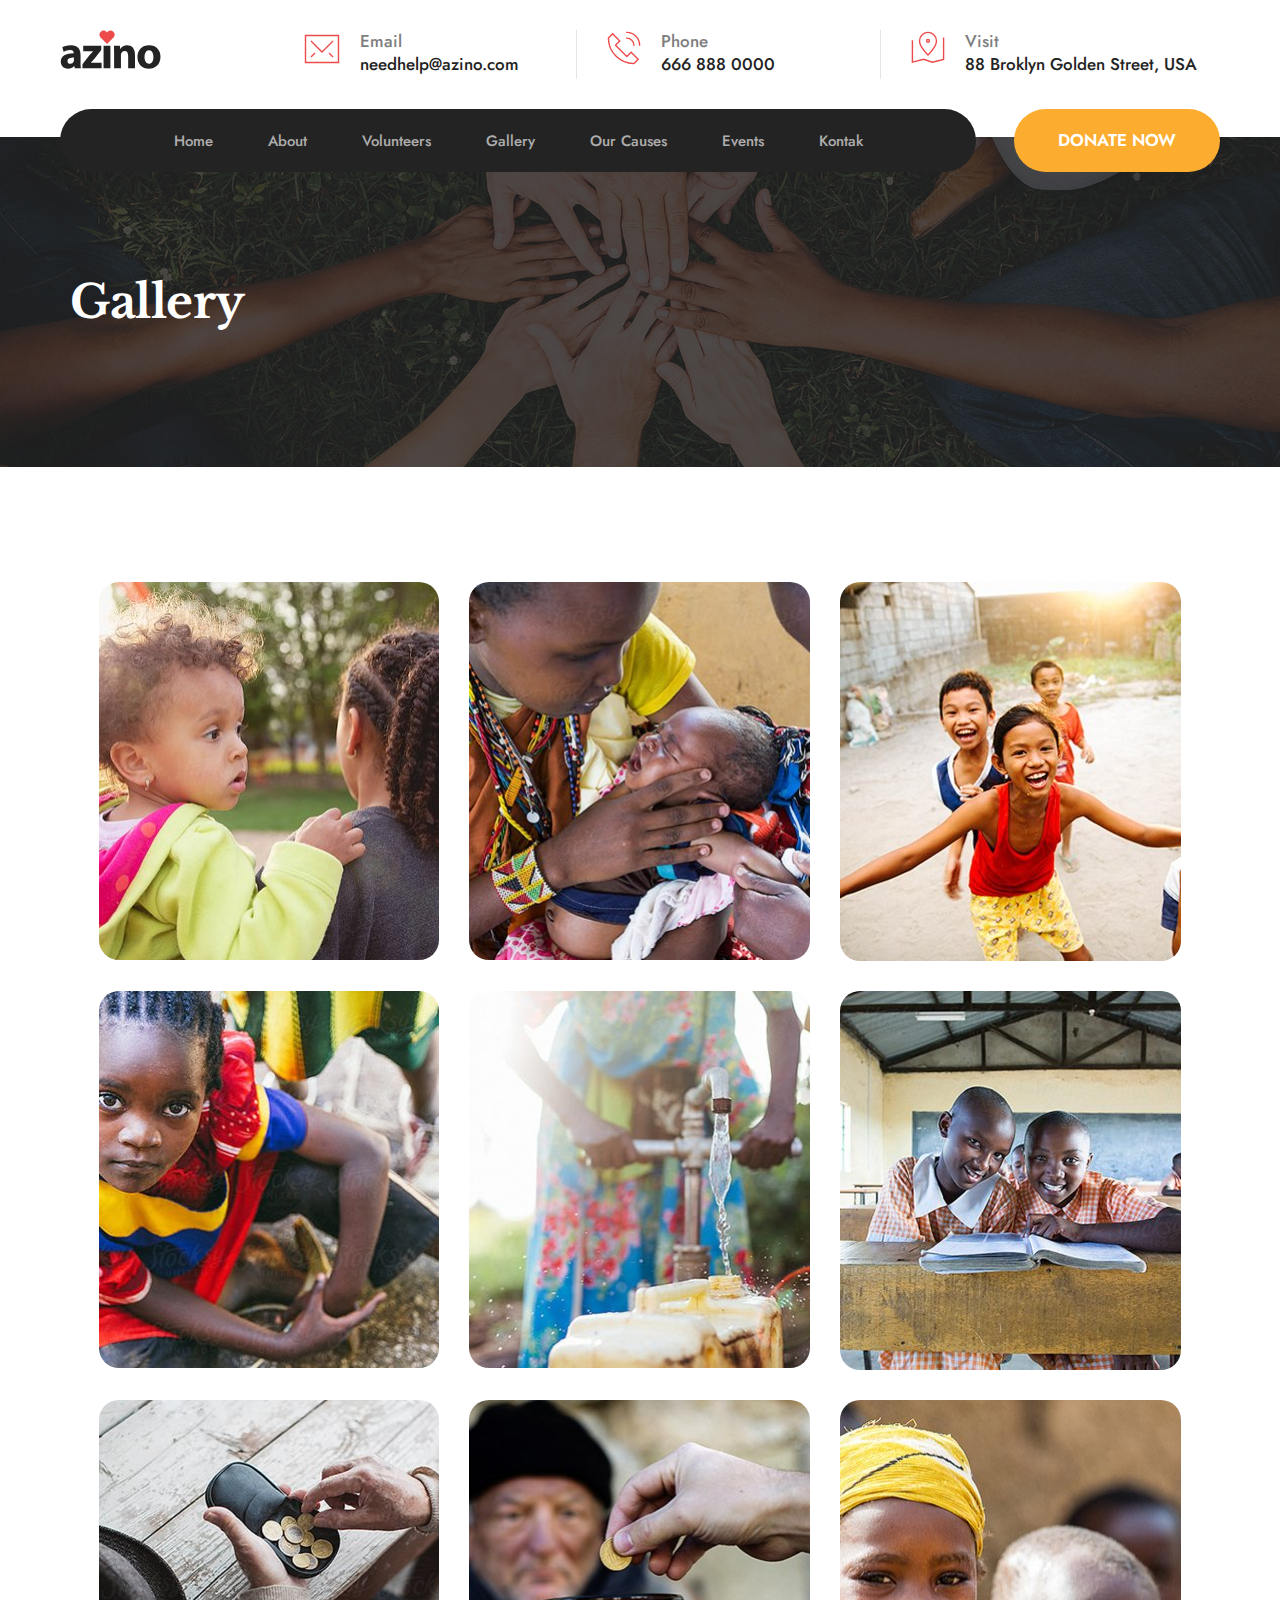
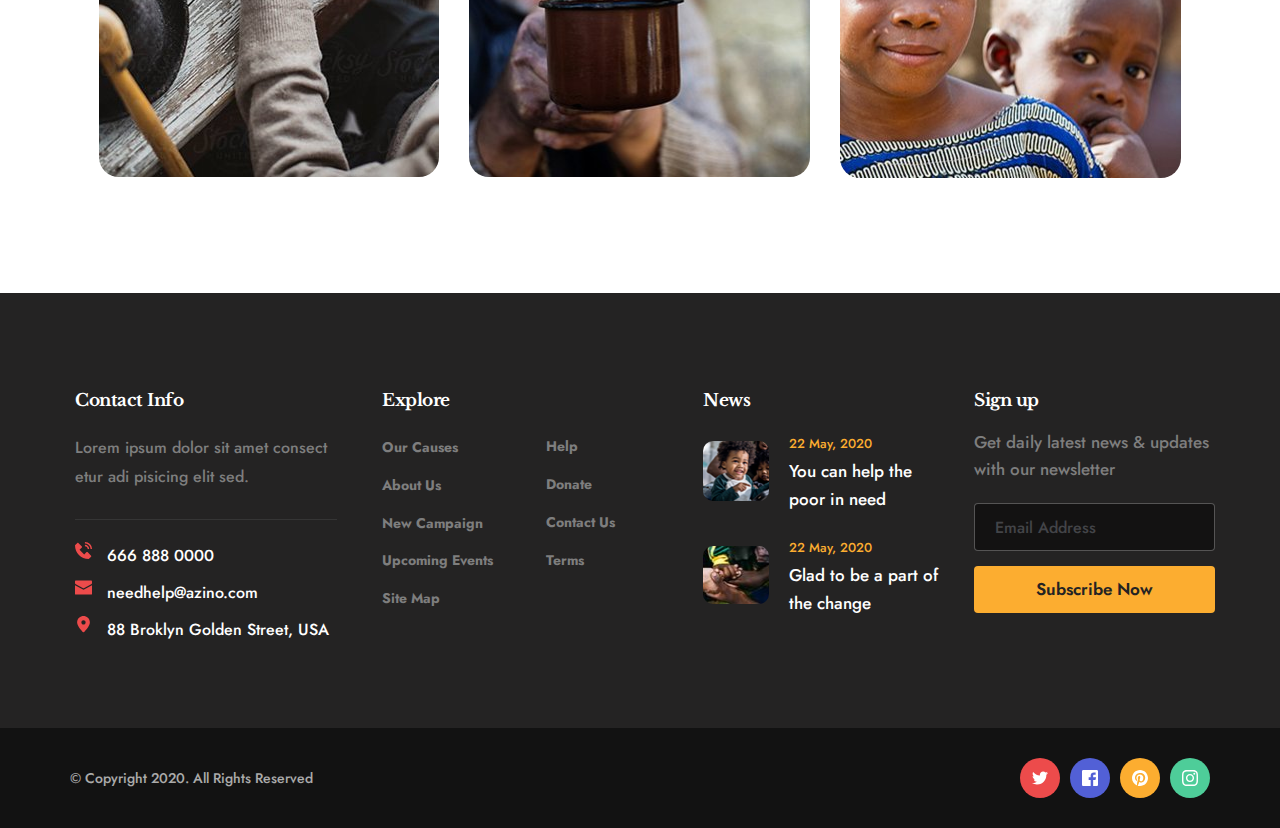
<file: gallery.html>
<!DOCTYPE html><html lang="en"><head><meta charset="utf-8"><link rel="canonical" href="assets/d41d8cd98f00b204e9800998ecf8427e.html" /><link rel="icon" href="assets/img/1aecd4977a2380434886b070a1e9d077.png" sizes="32x32"/><link rel="icon" href="assets/img/d69e0f2b66bd84961b66c4208ef65c18.png" sizes="192x192"/><link rel="apple-touch-icon-precomposed" href="assets/img/4fbf3875dc9a8879572ddb587c2b86fa.png"/><title>Gallery | Organisasi Demo</title><meta name="description" content="Demo website organisasi"><meta property="og:title" content=""><meta property="og:description" content=""><meta property="og:url" content="https://organisasi-dua-rsume-id-d5k6l2flf-sahrulsaleh.vercel.app/gallery"><meta content="summary_large_image" name="twitter:card"><!-- ASSETS --><meta name="viewport" content="width=device-width, initial-scale=1"><link class="brz-link brz-link-google-prefetch" rel="dns-prefetch" href="//ajax.googleapis.com"><link class="brz-link brz-link-google-prefetch" rel="dns-prefetch" href="//fonts.googleapis.com"><link class="brz-link brz-link-google-preconnect" rel="preconnect" href="https://fonts.gstatic.com/" crossorigin><link class="brz-link brz-link-cdn-preconnect" rel="preconnect" href="assets/d41d8cd98f00b204e9800998ecf8427e.x-empty" crossorigin><link href="https://fonts.googleapis.com/css?family=Jost:100,200,300,regular,500,600,700,800,900,100italic,200italic,300italic,italic,500italic,600italic,700italic,800italic,900italic|Libre Baskerville:regular,italic,700|Montserrat:100,100italic,200,200italic,300,300italic,regular,italic,500,500italic,600,600italic,700,700italic,800,800italic,900,900italic|Lato:100,100italic,300,300italic,regular,italic,700,700italic,900,900italic&subset=arabic,bengali,cyrillic,cyrillic-ext,devanagari,greek,greek-ext,gujarati,hebrew,khmer,korean,latin-ext,tamil,telugu,thai,vietnamese&display=swap" class="brz-link brz-link-google" type="text/css" rel="stylesheet"/><link href="assets/8470f82dc38725801e062de386d9cc6a.css" class="brz-link brz-link-preview-lib" data-group="group-1_3" rel="stylesheet"/><link href="assets/d7dd40da2e55ebfd9f914a2c9abb9d61.css" class="brz-link brz-link-preview-lib-pro" data-group="group-2" rel="stylesheet"/><link href="assets/b020b7e2a4835a09cbaa5c08a5c0a87e.css" class="brz-link brz-link-preview-pro" rel="stylesheet"/><style class="brz-style">.brz .css-1knwpoz, .brz [data-css-1knwpoz] {color: rgba(237,75,75,1);border-color: rgba(35,157,219,0);background-color: rgba(189,225,244,0);background-image: none;border-width: 0;border-style: solid;width: 36px;height: 36px;font-size: 36px;padding: 0px;border-radius: 0;stroke-width: 1.4;transition: all .5s ease-in-out;transition-property: background,border-radius,color,border-color,box-shadow;-webkit-transition: all .5s ease-in-out;-moz-transition: all .5s ease-in-out;-webkit-transition-property: background,border-radius,color,border-color,box-shadow;-moz-transition-property: background,border-radius,color,border-color,box-shadow;}
@media (min-width: 991px) {.brz .css-1knwpoz:hover, .brz [data-css-1knwpoz]:hover {color: rgba(237,75,75,1);border-color: rgba(35,157,219,0);background-color: rgba(189,225,244,0);background-image: none;}}
@media (max-width: 991px) {.brz .css-1knwpoz, .brz [data-css-1knwpoz] {width: 36px;height: 36px;font-size: 36px;padding: 0px;border-radius: 0px;stroke-width: 1.4;}}
@media (max-width: 767px) {.brz .css-1knwpoz, .brz [data-css-1knwpoz] {width: 32px;height: 32px;font-size: 32px;padding: 0px;border-radius: 0px;stroke-width: 1.1;}}
.brz .css-4pnp00, .brz [data-css-4pnp00] {color: rgba(237,75,75,1);border-color: rgba(35,157,219,0);background-color: rgba(189,225,244,0);background-image: none;border-width: 0;border-style: solid;width: 34px;height: 34px;font-size: 34px;padding: 0px;border-radius: 0;stroke-width: 1.4;transition: all .5s ease-in-out;transition-property: background,border-radius,color,border-color,box-shadow;-webkit-transition: all .5s ease-in-out;-moz-transition: all .5s ease-in-out;-webkit-transition-property: background,border-radius,color,border-color,box-shadow;-moz-transition-property: background,border-radius,color,border-color,box-shadow;}
@media (min-width: 991px) {.brz .css-4pnp00:hover, .brz [data-css-4pnp00]:hover {color: rgba(237,75,75,1);border-color: rgba(35,157,219,0);background-color: rgba(189,225,244,0);background-image: none;}}
@media (max-width: 991px) {.brz .css-4pnp00, .brz [data-css-4pnp00] {width: 34px;height: 34px;font-size: 34px;padding: 0px;border-radius: 0px;stroke-width: 1.4;}}
@media (max-width: 767px) {.brz .css-4pnp00, .brz [data-css-4pnp00] {width: 34px;height: 34px;font-size: 34px;padding: 0px;border-radius: 0px;stroke-width: 1.4;}}
.brz .css-1l7iyvh, .brz [data-css-1l7iyvh] {color: rgba(237,75,75,1);border-color: rgba(35,157,219,0);background-color: rgba(189,225,244,0);background-image: none;border-width: 0;border-style: solid;width: 17px;height: 17px;font-size: 17px;padding: 0px;border-radius: 0;stroke-width: 0;transition: all .5s ease-in-out;transition-property: background,border-radius,color,border-color,box-shadow;-webkit-transition: all .5s ease-in-out;-moz-transition: all .5s ease-in-out;-webkit-transition-property: background,border-radius,color,border-color,box-shadow;-moz-transition-property: background,border-radius,color,border-color,box-shadow;}
@media (min-width: 991px) {.brz .css-1l7iyvh:hover, .brz [data-css-1l7iyvh]:hover {color: rgba(237,75,75,1);border-color: rgba(35,157,219,0);background-color: rgba(189,225,244,0);background-image: none;}}
@media (max-width: 991px) {.brz .css-1l7iyvh, .brz [data-css-1l7iyvh] {width: 17px;height: 17px;font-size: 17px;padding: 0px;border-radius: 0px;stroke-width: 0;}}
@media (max-width: 767px) {.brz .css-1l7iyvh, .brz [data-css-1l7iyvh] {width: 17px;height: 17px;font-size: 17px;padding: 0px;border-radius: 0px;stroke-width: 0;}}
.brz .css-y4dau6, .brz [data-css-y4dau6] {color: rgba(255,255,255,1);border-color: rgba(35,157,219,0);background-color: rgba(237,75,75,1);background-image: none;border-width: 0;border-style: solid;width: 40px;height: 40px;font-size: 16px;padding: 12px;border-radius: 23px;stroke-width: 0;transition: all .5s ease-in-out;transition-property: background,border-radius,color,border-color,box-shadow;-webkit-transition: all .5s ease-in-out;-moz-transition: all .5s ease-in-out;-webkit-transition-property: background,border-radius,color,border-color,box-shadow;-moz-transition-property: background,border-radius,color,border-color,box-shadow;}
@media (min-width: 991px) {.brz .css-y4dau6:hover, .brz [data-css-y4dau6]:hover {color: rgba(255,255,255,1);border-color: rgba(35,157,219,0);background-color: rgba(126,126,126,1);background-image: none;}}
@media (max-width: 991px) {.brz .css-y4dau6, .brz [data-css-y4dau6] {width: 40px;height: 40px;font-size: 16px;padding: 12px;border-radius: 23px;stroke-width: 0;}}
@media (max-width: 767px) {.brz .css-y4dau6, .brz [data-css-y4dau6] {width: 40px;height: 40px;font-size: 16px;padding: 12px;border-radius: 23px;stroke-width: 0;}}
.brz .css-k11qxi, .brz [data-css-k11qxi] {color: rgba(255,255,255,1);border-color: rgba(35,157,219,0);background-color: rgba(82,96,214,1);background-image: none;border-width: 0;border-style: solid;width: 40px;height: 40px;font-size: 16px;padding: 12px;border-radius: 23px;stroke-width: 0;transition: all .5s ease-in-out;transition-property: background,border-radius,color,border-color,box-shadow;-webkit-transition: all .5s ease-in-out;-moz-transition: all .5s ease-in-out;-webkit-transition-property: background,border-radius,color,border-color,box-shadow;-moz-transition-property: background,border-radius,color,border-color,box-shadow;}
@media (min-width: 991px) {.brz .css-k11qxi:hover, .brz [data-css-k11qxi]:hover {color: rgba(255,255,255,1);border-color: rgba(35,157,219,0);background-color: rgba(126,126,126,1);background-image: none;}}
@media (max-width: 991px) {.brz .css-k11qxi, .brz [data-css-k11qxi] {width: 40px;height: 40px;font-size: 16px;padding: 12px;border-radius: 23px;stroke-width: 0;}}
@media (max-width: 767px) {.brz .css-k11qxi, .brz [data-css-k11qxi] {width: 40px;height: 40px;font-size: 16px;padding: 12px;border-radius: 23px;stroke-width: 0;}}
.brz .css-92lxg9, .brz [data-css-92lxg9] {color: rgba(255,255,255,1);border-color: rgba(35,157,219,0);background-color: rgba(252,173,48,1);background-image: none;border-width: 0;border-style: solid;width: 40px;height: 40px;font-size: 16px;padding: 12px;border-radius: 23px;stroke-width: 0;transition: all .5s ease-in-out;transition-property: background,border-radius,color,border-color,box-shadow;-webkit-transition: all .5s ease-in-out;-moz-transition: all .5s ease-in-out;-webkit-transition-property: background,border-radius,color,border-color,box-shadow;-moz-transition-property: background,border-radius,color,border-color,box-shadow;}
@media (min-width: 991px) {.brz .css-92lxg9:hover, .brz [data-css-92lxg9]:hover {color: rgba(255,255,255,1);border-color: rgba(35,157,219,0);background-color: rgba(126,126,126,1);background-image: none;}}
@media (max-width: 991px) {.brz .css-92lxg9, .brz [data-css-92lxg9] {width: 40px;height: 40px;font-size: 16px;padding: 12px;border-radius: 23px;stroke-width: 0;}}
@media (max-width: 767px) {.brz .css-92lxg9, .brz [data-css-92lxg9] {width: 40px;height: 40px;font-size: 16px;padding: 12px;border-radius: 23px;stroke-width: 0;}}
.brz .css-mirxdf, .brz [data-css-mirxdf] {color: rgba(255,255,255,1);border-color: rgba(35,157,219,0);background-color: rgba(78,205,153,1);background-image: none;border-width: 0;border-style: solid;width: 40px;height: 40px;font-size: 16px;padding: 12px;border-radius: 23px;stroke-width: 0;transition: all .5s ease-in-out;transition-property: background,border-radius,color,border-color,box-shadow;-webkit-transition: all .5s ease-in-out;-moz-transition: all .5s ease-in-out;-webkit-transition-property: background,border-radius,color,border-color,box-shadow;-moz-transition-property: background,border-radius,color,border-color,box-shadow;}
@media (min-width: 991px) {.brz .css-mirxdf:hover, .brz [data-css-mirxdf]:hover {color: rgba(255,255,255,1);border-color: rgba(35,157,219,0);background-color: rgba(126,126,126,1);background-image: none;}}
@media (max-width: 991px) {.brz .css-mirxdf, .brz [data-css-mirxdf] {width: 40px;height: 40px;font-size: 16px;padding: 12px;border-radius: 23px;stroke-width: 0;}}
@media (max-width: 767px) {.brz .css-mirxdf, .brz [data-css-mirxdf] {width: 40px;height: 40px;font-size: 16px;padding: 12px;border-radius: 23px;stroke-width: 0;}}</style><style class="brz-style">@media (min-width:991px) {.brz .brz-css-qomad {display: block;}}
@media (max-width:991px) and (min-width:768px) {.brz .brz-css-qomad {display: block;}}
@media (max-width:767px) {.brz .brz-css-qomad {display: block;}}
.brz .brz-css-aupbz {padding: 75px 0px 75px 0px;margin: 0;}
.brz .brz-css-aupbz > .brz-bg {border: 0px solid rgba(102,115,141,0);border-radius: 0px;}
.brz .brz-css-aupbz > .brz-bg > .brz-bg-image {background-image: none;}
.brz .brz-css-aupbz > .brz-bg > .brz-bg-image:after {content: "";background-image: none;}
.brz .brz-css-aupbz > .brz-bg > .brz-bg-color {background-color: rgba(0,0,0,0);background-image: none;}
.brz .brz-css-aupbz > .brz-bg > .brz-bg-shape__top {background-image: none;background-size: 100% 100px;height: 100px;transform: rotateX(0deg) rotateY(0deg);z-index: auto;}
.brz .brz-css-aupbz > .brz-bg > .brz-bg-shape__bottom {background-image: none;background-size: 100% 100px;height: 100px;transform: rotateX(-180deg) rotateY(-180deg);z-index: auto;}
@media (max-width:991px) and (min-width:768px) {.brz .brz-css-aupbz {padding: 50px 15px 50px 15px;margin: 0;}
	.brz .brz-css-aupbz > .brz-bg {border: 0px solid rgba(102,115,141,0);border-radius: 0px;}
	.brz .brz-css-aupbz > .brz-bg > .brz-bg-image {background-image: none;}
	.brz .brz-css-aupbz > .brz-bg > .brz-bg-image:after {content: "";background-image: none;}
	.brz .brz-css-aupbz > .brz-bg > .brz-bg-color {background-color: rgba(0,0,0,0);background-image: none;}
	.brz .brz-css-aupbz > .brz-bg > .brz-bg-shape__top {background-image: none;background-size: 100% 100px;height: 100px;transform: rotateX(0deg) rotateY(0deg);z-index: auto;}
	.brz .brz-css-aupbz > .brz-bg > .brz-bg-shape__bottom {background-image: none;background-size: 100% 100px;height: 100px;transform: rotateX(-180deg) rotateY(-180deg);z-index: auto;}}
@media (max-width:767px) {.brz .brz-css-aupbz {padding: 25px 15px 25px 15px;margin: 0;}
	.brz .brz-css-aupbz > .brz-bg {border: 0px solid rgba(102,115,141,0);border-radius: 0px;}
	.brz .brz-css-aupbz > .brz-bg > .brz-bg-image {background-image: none;}
	.brz .brz-css-aupbz > .brz-bg > .brz-bg-image:after {content: "";background-image: none;}
	.brz .brz-css-aupbz > .brz-bg > .brz-bg-color {background-color: rgba(0,0,0,0);background-image: none;}
	.brz .brz-css-aupbz > .brz-bg > .brz-bg-shape__top {background-image: none;background-size: 100% 100px;height: 100px;transform: rotateX(0deg) rotateY(0deg);z-index: auto;}
	.brz .brz-css-aupbz > .brz-bg > .brz-bg-shape__bottom {background-image: none;background-size: 100% 100px;height: 100px;transform: rotateX(-180deg) rotateY(-180deg);z-index: auto;}}
.brz .brz-css-vwmtg {border: 0px solid transparent;}
@media (min-width:991px) {.brz .brz-css-vwmtg {max-width: calc(1 * var(--brz-section-container-max-width,1170px));}}
@media (max-width:991px) and (min-width:768px) {.brz .brz-css-vwmtg {border: 0px solid transparent;}}
@media (max-width:991px) and (min-width:768px) {.brz .brz-css-vwmtg {max-width: 100%;}}
@media (max-width:767px) {.brz .brz-css-vwmtg {border: 0px solid transparent;}}
@media (max-width:767px) {.brz .brz-css-vwmtg {max-width: 100%;}}
.brz .brz-css-ooljj {margin: 0;z-index: auto;align-items: flex-start;}
.brz .brz-css-ooljj > .brz-bg {border: 0px solid rgba(102,115,141,0);border-radius: 0px;max-width: 100%;mix-blend-mode: normal;}
.brz .brz-css-ooljj > .brz-bg > .brz-bg-image {background-image: none;display: block;}
.brz .brz-css-ooljj > .brz-bg > .brz-bg-image:after {content: "";background-image: none;}
.brz .brz-css-ooljj > .brz-bg > .brz-bg-color {background-color: rgba(0,0,0,0);background-image: none;}
.brz .brz-css-ooljj > .brz-bg > .brz-bg-map {display: none;}
.brz .brz-css-ooljj > .brz-bg > .brz-bg-video {display: none;}
.brz .brz-css-ooljj > .brz-row {border: 0px solid transparent;}
@media (min-width:991px) {.brz .brz-css-ooljj {min-height: auto;display: flex;}
	.brz .brz-css-ooljj > .brz-bg {transition-duration: .5s;transition-property: filter,box-shadow,background,border-radius,border-color;}
	.brz .brz-css-ooljj > .brz-bg > .brz-bg-image {transition-duration: .5s;transition-property: filter,box-shadow,background,border-radius,border-color;}
	.brz .brz-css-ooljj > .brz-bg > .brz-bg-color {transition-duration: .5s;transition-property: filter,box-shadow,background,border-radius,border-color;}
	.brz .brz-css-ooljj > .brz-bg > .brz-bg-video {transition-duration: .5s;transition-property: filter,box-shadow,background,border-radius,border-color;}
	.brz .brz-css-ooljj > .brz-row {transition-duration: .5s;transition-property: filter,box-shadow,background,border-radius,border-color;}}
@media (max-width:991px) and (min-width:768px) {.brz .brz-css-ooljj {margin: 0;z-index: auto;align-items: flex-start;}
	.brz .brz-css-ooljj > .brz-bg {border: 0px solid rgba(102,115,141,0);border-radius: 0px;max-width: 100%;mix-blend-mode: normal;}
	.brz .brz-css-ooljj > .brz-bg > .brz-bg-image {background-image: none;display: block;}
	.brz .brz-css-ooljj > .brz-bg > .brz-bg-image:after {content: "";background-image: none;}
	.brz .brz-css-ooljj > .brz-bg > .brz-bg-color {background-color: rgba(0,0,0,0);background-image: none;}
	.brz .brz-css-ooljj > .brz-bg > .brz-bg-map {display: none;}
	.brz .brz-css-ooljj > .brz-bg > .brz-bg-video {display: none;}
	.brz .brz-css-ooljj > .brz-row {border: 0px solid transparent;}}
@media (max-width:991px) and (min-width:768px) {.brz .brz-css-ooljj {min-height: auto;display: flex;}
	.brz .brz-css-ooljj > .brz-bg {transition-duration: .5s;transition-property: filter,box-shadow,background,border-radius,border-color;}
	.brz .brz-css-ooljj > .brz-bg > .brz-bg-image {transition-duration: .5s;transition-property: filter,box-shadow,background,border-radius,border-color;}
	.brz .brz-css-ooljj > .brz-bg > .brz-bg-color {transition-duration: .5s;transition-property: filter,box-shadow,background,border-radius,border-color;}
	.brz .brz-css-ooljj > .brz-bg > .brz-bg-video {transition-duration: .5s;transition-property: filter,box-shadow,background,border-radius,border-color;}
	.brz .brz-css-ooljj > .brz-row {flex-direction: row;flex-wrap: wrap;justify-content: flex-start;transition-duration: .5s;transition-property: filter,box-shadow,background,border-radius,border-color;}}
@media (max-width:767px) {.brz .brz-css-ooljj {margin: 0;z-index: auto;align-items: flex-start;}
	.brz .brz-css-ooljj > .brz-bg {border: 0px solid rgba(102,115,141,0);border-radius: 0px;max-width: 100%;mix-blend-mode: normal;}
	.brz .brz-css-ooljj > .brz-bg > .brz-bg-image {background-image: none;display: block;}
	.brz .brz-css-ooljj > .brz-bg > .brz-bg-image:after {content: "";background-image: none;}
	.brz .brz-css-ooljj > .brz-bg > .brz-bg-color {background-color: rgba(0,0,0,0);background-image: none;}
	.brz .brz-css-ooljj > .brz-bg > .brz-bg-map {display: none;}
	.brz .brz-css-ooljj > .brz-bg > .brz-bg-video {display: none;}
	.brz .brz-css-ooljj > .brz-row {border: 0px solid transparent;}}
@media (max-width:767px) {.brz .brz-css-ooljj {min-height: auto;display: flex;}
	.brz .brz-css-ooljj > .brz-bg {transition-duration: .5s;transition-property: filter,box-shadow,background,border-radius,border-color;}
	.brz .brz-css-ooljj > .brz-bg > .brz-bg-image {transition-duration: .5s;transition-property: filter,box-shadow,background,border-radius,border-color;}
	.brz .brz-css-ooljj > .brz-bg > .brz-bg-color {transition-duration: .5s;transition-property: filter,box-shadow,background,border-radius,border-color;}
	.brz .brz-css-ooljj > .brz-bg > .brz-bg-video {transition-duration: .5s;transition-property: filter,box-shadow,background,border-radius,border-color;}
	.brz .brz-css-ooljj > .brz-row {flex-direction: row;flex-wrap: wrap;justify-content: flex-start;transition-duration: .5s;transition-property: filter,box-shadow,background,border-radius,border-color;}}
.brz .brz-css-jabld {padding: 10px;max-width: 100%;}
@media (max-width:991px) and (min-width:768px) {.brz .brz-css-jabld {padding: 0;max-width: 100%;}}
@media (max-width:767px) {.brz .brz-css-jabld {padding: 0;max-width: 100%;}}
.brz .brz-css-xuyod {z-index: auto;flex: 1 1 50%;max-width: 50%;justify-content: flex-start;}
.brz .brz-css-xuyod > .brz-bg {border: 0px solid rgba(102,115,141,0);border-radius: 0px;margin: 0;mix-blend-mode: normal;}
.brz .brz-css-xuyod > .brz-bg > .brz-bg-image {background-image: none;display: block;}
.brz .brz-css-xuyod > .brz-bg > .brz-bg-image:after {content: "";background-image: none;}
.brz .brz-css-xuyod > .brz-bg > .brz-bg-color {background-color: rgba(0,0,0,0);background-image: none;}
.brz .brz-css-xuyod > .brz-bg > .brz-bg-map {display: none;}
.brz .brz-css-xuyod > .brz-bg > .brz-bg-video {display: none;}
@media (min-width:991px) {.brz .brz-css-xuyod > .brz-bg {transition-duration: .5s;transition-property: filter,box-shadow,background,border-radius,border-color;}
	.brz .brz-css-xuyod > .brz-bg > .brz-bg-image {transition-duration: .5s;transition-property: filter,box-shadow,background,border-radius,border-color;}
	.brz .brz-css-xuyod > .brz-bg > .brz-bg-color {transition-duration: .5s;transition-property: filter,box-shadow,background,border-radius,border-color;}}
@media (max-width:991px) and (min-width:768px) {.brz .brz-css-xuyod {z-index: auto;flex: 1 1 50%;max-width: 50%;justify-content: flex-start;}
	.brz .brz-css-xuyod > .brz-bg {border: 0px solid rgba(102,115,141,0);border-radius: 0px;margin: 0;mix-blend-mode: normal;}
	.brz .brz-css-xuyod > .brz-bg > .brz-bg-image {background-image: none;display: block;}
	.brz .brz-css-xuyod > .brz-bg > .brz-bg-image:after {content: "";background-image: none;}
	.brz .brz-css-xuyod > .brz-bg > .brz-bg-color {background-color: rgba(0,0,0,0);background-image: none;}
	.brz .brz-css-xuyod > .brz-bg > .brz-bg-map {display: none;}
	.brz .brz-css-xuyod > .brz-bg > .brz-bg-video {display: none;}}
@media (max-width:991px) and (min-width:768px) {.brz .brz-css-xuyod > .brz-bg {transition-duration: .5s;transition-property: filter,box-shadow,background,border-radius,border-color;}
	.brz .brz-css-xuyod > .brz-bg > .brz-bg-image {transition-duration: .5s;transition-property: filter,box-shadow,background,border-radius,border-color;}
	.brz .brz-css-xuyod > .brz-bg > .brz-bg-color {transition-duration: .5s;transition-property: filter,box-shadow,background,border-radius,border-color;}}
@media (max-width:767px) {.brz .brz-css-xuyod {z-index: auto;flex: 1 1 100%;max-width: 100%;justify-content: flex-start;}
	.brz .brz-css-xuyod > .brz-bg {border: 0px solid rgba(102,115,141,0);border-radius: 0px;margin: 10px 0px 10px 0px;mix-blend-mode: normal;}
	.brz .brz-css-xuyod > .brz-bg > .brz-bg-image {background-image: none;display: block;}
	.brz .brz-css-xuyod > .brz-bg > .brz-bg-image:after {content: "";background-image: none;}
	.brz .brz-css-xuyod > .brz-bg > .brz-bg-color {background-color: rgba(0,0,0,0);background-image: none;}
	.brz .brz-css-xuyod > .brz-bg > .brz-bg-map {display: none;}
	.brz .brz-css-xuyod > .brz-bg > .brz-bg-video {display: none;}}
@media (max-width:767px) {.brz .brz-css-xuyod > .brz-bg {transition-duration: .5s;transition-property: filter,box-shadow,background,border-radius,border-color;}
	.brz .brz-css-xuyod > .brz-bg > .brz-bg-image {transition-duration: .5s;transition-property: filter,box-shadow,background,border-radius,border-color;}
	.brz .brz-css-xuyod > .brz-bg > .brz-bg-color {transition-duration: .5s;transition-property: filter,box-shadow,background,border-radius,border-color;}}
.brz .brz-css-ybmax {z-index: auto;margin: 0;border: 0px solid transparent;padding: 5px 15px 5px 15px;min-height: auto;}
@media (min-width:991px) {.brz .brz-css-ybmax {display: flex;transition-duration: .5s;transition-property: filter,box-shadow,background,border-radius,border-color;}}
@media (max-width:991px) and (min-width:768px) {.brz .brz-css-ybmax {z-index: auto;margin: 0;border: 0px solid transparent;padding: 5px 15px 5px 15px;min-height: auto;}}
@media (max-width:991px) and (min-width:768px) {.brz .brz-css-ybmax {display: flex;transition-duration: .5s;transition-property: filter,box-shadow,background,border-radius,border-color;}}
@media (max-width:767px) {.brz .brz-css-ybmax {z-index: auto;margin: 10px 0px 10px 0px;border: 0px solid transparent;padding: 0;min-height: auto;}}
@media (max-width:767px) {.brz .brz-css-ybmax {display: flex;transition-duration: .5s;transition-property: filter,box-shadow,background,border-radius,border-color;}}
.brz .brz-css-rgpis {padding: 0;margin: 10px 0px 10px 0px;justify-content: center;position: relative;}
@media (min-width:991px) {.brz .brz-css-rgpis {display: flex;z-index: auto;position: relative;}}
@media (max-width:991px) and (min-width:768px) {.brz .brz-css-rgpis {padding: 0;margin: 10px 0px 10px 0px;justify-content: center;position: relative;}}
@media (max-width:991px) and (min-width:768px) {.brz .brz-css-rgpis {display: flex;z-index: auto;position: relative;}}
@media (max-width:767px) {.brz .brz-css-rgpis {padding: 0;margin: 10px 0px 10px 0px;justify-content: center;position: relative;}}
@media (max-width:767px) {.brz .brz-css-rgpis {display: flex;z-index: auto;position: relative;}}
.brz .brz-css-tuiph {max-width: 43%;height: auto;border: 0px solid rgba(102,115,141,0);border-radius: 0px;}
.brz .brz-css-tuiph:after {background-color: rgba(255,255,255,0);background-image: none;}
@media (min-width:991px) {.brz .brz-css-tuiph {transition-duration: .5s;transition-property: border,box-shadow,filter,background-color;}
	.brz .brz-css-tuiph:after {transition-duration: .5s;transition-property: border,box-shadow,filter,background-color;}
	.brz .brz-css-tuiph .brz-picture {transition-duration: .5s;transition-property: border,box-shadow,filter,background-color;}}
@media (max-width:991px) and (min-width:768px) {.brz .brz-css-tuiph {max-width: 9%;height: auto;border: 0px solid rgba(102,115,141,0);border-radius: 0px;}
	.brz .brz-css-tuiph:after {background-color: rgba(255,255,255,0);background-image: none;}}
@media (max-width:991px) and (min-width:768px) {.brz .brz-css-tuiph {transition-duration: .5s;transition-property: border,box-shadow,filter,background-color;}
	.brz .brz-css-tuiph:after {transition-duration: .5s;transition-property: border,box-shadow,filter,background-color;}
	.brz .brz-css-tuiph .brz-picture {transition-duration: .5s;transition-property: border,box-shadow,filter,background-color;}}
@media (max-width:767px) {.brz .brz-css-tuiph {max-width: 54%;height: auto;border: 0px solid rgba(102,115,141,0);border-radius: 0px;}
	.brz .brz-css-tuiph:after {background-color: rgba(255,255,255,0);background-image: none;}}
@media (max-width:767px) {.brz .brz-css-tuiph {transition-duration: .5s;transition-property: border,box-shadow,filter,background-color;}
	.brz .brz-css-tuiph:after {transition-duration: .5s;transition-property: border,box-shadow,filter,background-color;}
	.brz .brz-css-tuiph .brz-picture {transition-duration: .5s;transition-property: border,box-shadow,filter,background-color;}}
.brz .brz-css-gtnep {padding-top: 38.8685%;}
.brz .brz-css-gtnep > .brz-img {position: absolute;width: 100%;}
@media (max-width:991px) and (min-width:768px) {.brz .brz-css-gtnep {padding-top: 40.2439%;}
	.brz .brz-css-gtnep > .brz-img {position: absolute;width: 100%;}}
@media (max-width:767px) {.brz .brz-css-gtnep {padding-top: 38.8016%;}
	.brz .brz-css-gtnep > .brz-img {position: absolute;width: 100%;}}
.brz .brz-css-xhsxx {flex-direction: row;}
.brz .brz-css-xhsxx .brz-icon__container {margin-left: auto;margin-right: 20px;align-items: flex-start;}
@media (max-width:991px) and (min-width:768px) {.brz .brz-css-xhsxx {flex-direction: row;}
	.brz .brz-css-xhsxx .brz-icon__container {margin-left: auto;margin-right: 20px;align-items: flex-start;}}
@media (max-width:767px) {.brz .brz-css-xhsxx {flex-direction: row;}
	.brz .brz-css-xhsxx .brz-icon__container {margin-left: auto;margin-right: 20px;align-items: flex-start;}}
.brz .brz-css-nrlpl {width: 100%;mix-blend-mode: normal;}
@media (max-width:991px) and (min-width:768px) {.brz .brz-css-nrlpl {width: 100%;mix-blend-mode: normal;}}
@media (max-width:767px) {.brz .brz-css-nrlpl {width: 100%;mix-blend-mode: normal;}}
@media (min-width:991px) {.brz .brz-css-iyeen .brz-mm-menu__icon {display: none;font-size: 18px;color: rgba(51,51,51,1);}
	.brz .brz-css-iyeen .brz-menu {display: flex;}}
@media (max-width:991px) and (min-width:768px) {.brz .brz-css-iyeen .brz-mm-menu__icon {display: flex;font-size: 18px;color: rgba(51,51,51,1);}
	.brz .brz-css-iyeen .brz-menu {display: none;}}
@media (max-width:767px) {.brz .brz-css-iyeen .brz-mm-menu__icon {display: flex;font-size: 18px;color: rgba(51,51,51,1);}
	.brz .brz-css-iyeen .brz-menu {display: none;}}
.brz .brz-css-kdxjz .brz-menu__ul {font-family: Jost,sans-serif;color: rgba(0,0,0,1);}
.brz .brz-css-kdxjz .brz-menu__ul:not(.brz-mm-listview) {display: flex;flex-wrap: wrap;justify-content: inherit;align-items: center;max-width: none;margin: 0px -5px 0px -5px;}
.brz .brz-css-kdxjz .brz-menu__ul > .brz-menu__item > .brz-a {flex-flow: row nowrap;}
.brz .brz-css-kdxjz .brz-menu__ul > .brz-menu__item > .brz-a {color: rgba(0,0,0,1);background-color: rgba(255,255,255,0);padding: 0px 5px 0px 5px;}
.brz .brz-css-kdxjz .brz-menu__ul > .brz-menu__item.brz-menu__item--opened > .brz-a {color: rgba(0,0,0,1);background-color: rgba(255,255,255,0);}
.brz .brz-css-kdxjz .brz-menu__ul > .brz-menu__item.brz-menu__item--opened {color: rgba(0,0,0,1);background-color: transparent;border: 0px solid rgba(85,85,85,1);}
.brz .brz-css-kdxjz .brz-menu__ul > .brz-menu__item.brz-menu__item--current:not(.brz-menu__item.brz-menu__item--current:active) {color: rgba(0,0,0,1);background-color: rgba(255,255,255,0);border: 0px solid rgba(85,85,85,1);}
.brz .brz-css-kdxjz .brz-menu__ul > .brz-menu__item.brz-menu__item--current > .brz-a:not(.brz-a:active) {color: rgba(0,0,0,1);background-color: rgba(255,255,255,0);}
.brz .brz-css-kdxjz .brz-menu__item__icon {margin: 0 15px 0 0;}
.brz .brz-css-kdxjz .brz-menu__ul > .brz-menu__item {color: rgba(0,0,0,1);background-color: transparent;border: 0px solid rgba(85,85,85,1);}
.brz .brz-css-kdxjz .brz-mm-menu__item {font-family: Jost,sans-serif;color: rgba(255,255,255,1);border-color: rgba(85,85,85,1);}
.brz nav.brz-mm-menu.brz-css-kdxjz {background-color: rgba(51,51,51,1);}
.brz .brz-css-kdxjz.brz-mm-menu .brz-mm-menu__item .brz-mm-listitem__text {padding: 10px 20px 10px 20px;flex-flow: row nowrap;}
.brz .brz-css-kdxjz .brz-mm-menu__item:hover > .brz-mm-listitem__text {color: rgba(255,255,255,1);}
.brz .brz-css-kdxjz .brz-mm-navbar {color: rgba(255,255,255,1);}
.brz .brz-css-kdxjz .brz-mm-menu__item.brz-mm-listitem_opened {color: rgba(255,255,255,1);}
.brz .brz-css-kdxjz.brz-mm-menu.brz-mm-menu_theme-dark .brz-mm-panels, .brz .brz-css-kdxjz .brz-mm-panels > .brz-mm-panel {background-color: rgba(51,51,51,1);}
.brz .brz-css-kdxjz.brz-mm-menu.brz-mm-menu_theme-dark .brz-mm-navbar.brz-mm-listitem .brz-mm-listitem_opened > .brz-mm-listitem__text:after {border-color: rgba(85,85,85,1);}
.brz .brz-css-kdxjz .brz-mm-listitem {border-color: rgba(85,85,85,1);}
.brz .brz-css-kdxjz .brz-mm-menu__item.brz-mm-menu__item--current:not(.brz-mm-menu__item.brz-mm-menu__item--current:active) {color: rgba(255,255,255,1);}
.brz .brz-css-kdxjz .brz-mm-menu__item.brz-mm-menu__item--current:not(brz-mm-menu__item.brz-mm-menu__item--current:active):hover > .brz-mm-listitem__text {color: rgba(255,255,255,1);}
.brz .brz-css-kdxjz .brz-menu__sub-menu {font-family: Jost,sans-serif;color: rgba(255,255,255,1);background-color: rgba(51,51,51,1);border-radius: 0px;}
.brz .brz-css-kdxjz .brz-menu__sub-menu .brz-a {flex-flow: row nowrap;}
.brz .brz-css-kdxjz .brz-menu__sub-menu .brz-a:hover {color: rgba(255,255,255,1);}
.brz .brz-css-kdxjz .brz-menu__sub-item__icon {margin: 0 15px 0 0;font-size: 12px;}
.brz .brz-css-kdxjz .brz-menu__dropdown > .brz-menu__item.brz-menu__item--current > .brz-a {color: rgba(255,255,255,1);}
.brz .brz-css-kdxjz .brz-menu__dropdown > .brz-menu__item.brz-menu__item--current {background-color: rgba(51,51,51,1);}
.brz .brz-css-kdxjz .brz-menu__dropdown > .brz-menu__item.brz-menu__item--current:hover {background-color: rgba(51,51,51,1);}
.brz .brz-css-kdxjz .brz-menu__item-dropdown .brz-menu__item {background-color: rgba(51,51,51,1);color: rgba(255,255,255,1);}
.brz .brz-css-kdxjz .brz-menu__dropdown .brz-menu__item-dropdown .brz-a:hover:after {border-color: rgba(255,255,255,1);}
.brz .brz-css-kdxjz .brz-menu__dropdown > .brz-menu__item {border-bottom: 1px solid rgba(85,85,85,1);}
@media (min-width:991px) {.brz .brz-css-kdxjz .brz-menu__ul {font-size: 17px;font-weight: 600;line-height: 1.6;letter-spacing: 0px;}
	.brz .brz-css-kdxjz .brz-menu__item__icon {font-size: 12px;}
	.brz .brz-css-kdxjz .brz-menu__ul > .brz-menu__item {padding-top: 0px;padding-bottom: 0px;margin-right: 5px;margin-left: 5px;}
	.brz .brz-css-kdxjz .brz-mm-menu__item {font-size: 17px;font-weight: 600;line-height: 1.6;letter-spacing: 0px;}
	.brz .brz-css-kdxjz .brz-mm-menu__item .brz-a {justify-content: flex-start;}
	.brz .brz-css-kdxjz .brz-mm-menu__item__icon {margin: 0 15px 0 0;font-size: 12px;}
	.brz .brz-css-kdxjz .brz-mm-navbar {font-family: Jost,sans-serif;font-size: 17px;font-weight: 600;line-height: 1.6;letter-spacing: 0px;border-color: rgba(85,85,85,1);}
	.brz .brz-css-kdxjz.brz-mm-menu .brz-mm-listitem_vertical .brz-mm-btn_next {height: calc(27.2px + 10px + 10px);padding-right: 20px;}
	.brz .brz-css-kdxjz .brz-menu__sub-menu {font-size: 17px;font-weight: 600;line-height: 1.6;letter-spacing: 0px;}
	.brz .brz-css-kdxjz .brz-menu__dropdown {position: absolute;top: 0;width: 305px;}
	.brz .brz-css-kdxjz [data-popper-placement='left-start'] {right: calc(100% + 5px);}
	.brz .brz-css-kdxjz [data-popper-placement='right-start'] {left: calc(100% + 5px);}
	.brz .brz-css-kdxjz > .brz-menu__ul > .brz-menu__item-dropdown > .brz-menu__dropdown {top: calc(100% + 5px);width: 300px;}
	.brz .brz-css-kdxjz > .brz-menu__ul > .brz-menu__item-dropdown > [data-popper-placement='left-start'] {right: 0;}
	.brz .brz-css-kdxjz > .brz-menu__ul > .brz-menu__item-dropdown > [data-popper-placement='right-start'] {left: 0;}
	.brz .brz-css-kdxjz .brz-mega-menu__dropdown {display: none;}}
@media (max-width:991px) and (min-width:768px) {.brz .brz-css-kdxjz .brz-menu__ul {font-family: Jost,sans-serif;color: rgba(0,0,0,1);}
	.brz .brz-css-kdxjz .brz-menu__ul:not(.brz-mm-listview) {display: flex;flex-wrap: wrap;justify-content: inherit;align-items: center;max-width: none;margin: 0px -5px 0px -5px;}
	.brz .brz-css-kdxjz .brz-menu__ul > .brz-menu__item > .brz-a {flex-flow: row nowrap;}
	.brz .brz-css-kdxjz .brz-menu__ul > .brz-menu__item > .brz-a {color: rgba(0,0,0,1);background-color: rgba(255,255,255,0);padding: 0px 5px 0px 5px;}
	.brz .brz-css-kdxjz .brz-menu__ul > .brz-menu__item.brz-menu__item--opened > .brz-a {color: rgba(0,0,0,1);background-color: rgba(255,255,255,0);}
	.brz .brz-css-kdxjz .brz-menu__ul > .brz-menu__item.brz-menu__item--opened {color: rgba(0,0,0,1);background-color: transparent;border: 0px solid rgba(85,85,85,1);}
	.brz .brz-css-kdxjz .brz-menu__ul > .brz-menu__item.brz-menu__item--current:not(.brz-menu__item.brz-menu__item--current:active) {color: rgba(0,0,0,1);background-color: rgba(255,255,255,0);border: 0px solid rgba(85,85,85,1);}
	.brz .brz-css-kdxjz .brz-menu__ul > .brz-menu__item.brz-menu__item--current > .brz-a:not(.brz-a:active) {color: rgba(0,0,0,1);background-color: rgba(255,255,255,0);}
	.brz .brz-css-kdxjz .brz-menu__item__icon {margin: 0 15px 0 0;}
	.brz .brz-css-kdxjz .brz-menu__ul > .brz-menu__item {color: rgba(0,0,0,1);background-color: transparent;border: 0px solid rgba(85,85,85,1);}
	.brz .brz-css-kdxjz .brz-mm-menu__item {font-family: Jost,sans-serif;color: rgba(255,255,255,1);border-color: rgba(85,85,85,1);}
	.brz nav.brz-mm-menu.brz-css-kdxjz {background-color: rgba(51,51,51,1);}
	.brz .brz-css-kdxjz.brz-mm-menu .brz-mm-menu__item .brz-mm-listitem__text {padding: 10px 20px 10px 20px;flex-flow: row nowrap;}
	.brz .brz-css-kdxjz .brz-mm-menu__item:hover > .brz-mm-listitem__text {color: rgba(255,255,255,1);}
	.brz .brz-css-kdxjz .brz-mm-navbar {color: rgba(255,255,255,1);}
	.brz .brz-css-kdxjz .brz-mm-menu__item.brz-mm-listitem_opened {color: rgba(255,255,255,1);}
	.brz .brz-css-kdxjz.brz-mm-menu.brz-mm-menu_theme-dark .brz-mm-panels, .brz .brz-css-kdxjz .brz-mm-panels > .brz-mm-panel {background-color: rgba(51,51,51,1);}
	.brz .brz-css-kdxjz.brz-mm-menu.brz-mm-menu_theme-dark .brz-mm-navbar.brz-mm-listitem .brz-mm-listitem_opened > .brz-mm-listitem__text:after {border-color: rgba(85,85,85,1);}
	.brz .brz-css-kdxjz .brz-mm-listitem {border-color: rgba(85,85,85,1);}
	.brz .brz-css-kdxjz .brz-mm-menu__item.brz-mm-menu__item--current:not(.brz-mm-menu__item.brz-mm-menu__item--current:active) {color: rgba(255,255,255,1);}
	.brz .brz-css-kdxjz .brz-mm-menu__item.brz-mm-menu__item--current:not(brz-mm-menu__item.brz-mm-menu__item--current:active):hover > .brz-mm-listitem__text {color: rgba(255,255,255,1);}
	.brz .brz-css-kdxjz .brz-menu__sub-menu {font-family: Jost,sans-serif;color: rgba(255,255,255,1);background-color: rgba(51,51,51,1);border-radius: 0px;}
	.brz .brz-css-kdxjz .brz-menu__sub-menu .brz-a {flex-flow: row nowrap;}
	.brz .brz-css-kdxjz .brz-menu__sub-menu .brz-a:hover {color: rgba(255,255,255,1);}
	.brz .brz-css-kdxjz .brz-menu__sub-item__icon {margin: 0 15px 0 0;font-size: 12px;}
	.brz .brz-css-kdxjz .brz-menu__dropdown > .brz-menu__item.brz-menu__item--current > .brz-a {color: rgba(255,255,255,1);}
	.brz .brz-css-kdxjz .brz-menu__dropdown > .brz-menu__item.brz-menu__item--current {background-color: rgba(51,51,51,1);}
	.brz .brz-css-kdxjz .brz-menu__dropdown > .brz-menu__item.brz-menu__item--current:hover {background-color: rgba(51,51,51,1);}
	.brz .brz-css-kdxjz .brz-menu__item-dropdown .brz-menu__item {background-color: rgba(51,51,51,1);color: rgba(255,255,255,1);}
	.brz .brz-css-kdxjz .brz-menu__dropdown .brz-menu__item-dropdown .brz-a:hover:after {border-color: rgba(255,255,255,1);}
	.brz .brz-css-kdxjz .brz-menu__dropdown > .brz-menu__item {border-bottom: 1px solid rgba(85,85,85,1);}}
@media (max-width:991px) and (min-width:768px) {.brz .brz-css-kdxjz .brz-menu__ul {font-size: 14px;font-weight: 700;line-height: 1.6;letter-spacing: 0px;}
	.brz .brz-css-kdxjz .brz-menu__item__icon {font-size: 12px;}
	.brz .brz-css-kdxjz .brz-menu__ul > .brz-menu__item {padding-top: 0px;padding-bottom: 0px;margin-right: 5px;margin-left: 5px;}
	.brz .brz-css-kdxjz .brz-mm-menu__item {font-size: 14px;font-weight: 700;line-height: 1.6;letter-spacing: 0px;}
	.brz .brz-css-kdxjz .brz-mm-menu__item .brz-a {justify-content: flex-start;}
	.brz .brz-css-kdxjz .brz-mm-menu__item__icon {margin: 0 15px 0 0;font-size: 12px;}
	.brz .brz-css-kdxjz .brz-mm-navbar {font-family: Jost,sans-serif;font-size: 14px;font-weight: 700;line-height: 1.6;letter-spacing: 0px;border-color: rgba(85,85,85,1);}
	.brz .brz-css-kdxjz.brz-mm-menu .brz-mm-listitem_vertical .brz-mm-btn_next {height: calc(22.4px + 10px + 10px);padding-right: 20px;}
	.brz .brz-css-kdxjz .brz-menu__sub-menu {font-size: 14px;font-weight: 700;line-height: 1.6;letter-spacing: 0px;}
	.brz .brz-css-kdxjz .brz-menu__dropdown {position: absolute;top: 0;width: 305px;}
	.brz .brz-css-kdxjz > .brz-menu__ul > .brz-menu__item-dropdown > .brz-menu__dropdown {top: calc(100% + 5px);width: 300px;}
	.brz .brz-css-kdxjz > .brz-menu__ul > .brz-menu__item-dropdown > [data-popper-placement='left-start'] {right: 0;}
	.brz .brz-css-kdxjz > .brz-menu__ul > .brz-menu__item-dropdown > [data-popper-placement='right-start'] {left: 0;}
	.brz .brz-css-kdxjz .brz-menu__dropdown .brz-menu__item-dropdown > .brz-a:after {border-right-style: solid;border-left-style: none;}
	.brz .brz-css-kdxjz .brz-menu__dropdown .brz-menu__item-dropdown .brz-menu__dropdown {position: relative;top: auto;left: auto;transform: translate(0,0);height: 0;overflow: hidden;}
	.brz .brz-css-kdxjz .brz-menu__dropdown .brz-menu__item--opened > .brz-menu__dropdown {height: auto;width: 100%;left: auto;right: auto;}
	.brz .brz-css-kdxjz.brz-menu__preview .brz-menu__dropdown .brz-menu__item:hover > .brz-menu__sub-menu {height: auto;width: 100%;left: auto;right: auto;}
	.brz .brz-css-kdxjz .brz-mega-menu__dropdown {display: none;}}
@media (max-width:767px) {.brz .brz-css-kdxjz .brz-menu__ul {font-family: Jost,sans-serif;color: rgba(0,0,0,1);}
	.brz .brz-css-kdxjz .brz-menu__ul:not(.brz-mm-listview) {display: flex;flex-wrap: wrap;justify-content: inherit;align-items: center;max-width: none;margin: 0px -5px 0px -5px;}
	.brz .brz-css-kdxjz .brz-menu__ul > .brz-menu__item > .brz-a {flex-flow: row nowrap;}
	.brz .brz-css-kdxjz .brz-menu__ul > .brz-menu__item > .brz-a {color: rgba(0,0,0,1);background-color: rgba(255,255,255,0);padding: 0px 5px 0px 5px;}
	.brz .brz-css-kdxjz .brz-menu__ul > .brz-menu__item.brz-menu__item--opened > .brz-a {color: rgba(0,0,0,1);background-color: rgba(255,255,255,0);}
	.brz .brz-css-kdxjz .brz-menu__ul > .brz-menu__item.brz-menu__item--opened {color: rgba(0,0,0,1);background-color: transparent;border: 0px solid rgba(85,85,85,1);}
	.brz .brz-css-kdxjz .brz-menu__ul > .brz-menu__item.brz-menu__item--current:not(.brz-menu__item.brz-menu__item--current:active) {color: rgba(0,0,0,1);background-color: rgba(255,255,255,0);border: 0px solid rgba(85,85,85,1);}
	.brz .brz-css-kdxjz .brz-menu__ul > .brz-menu__item.brz-menu__item--current > .brz-a:not(.brz-a:active) {color: rgba(0,0,0,1);background-color: rgba(255,255,255,0);}
	.brz .brz-css-kdxjz .brz-menu__item__icon {margin: 0 15px 0 0;}
	.brz .brz-css-kdxjz .brz-menu__ul > .brz-menu__item {color: rgba(0,0,0,1);background-color: transparent;border: 0px solid rgba(85,85,85,1);}
	.brz .brz-css-kdxjz .brz-mm-menu__item {font-family: Jost,sans-serif;color: rgba(255,255,255,1);border-color: rgba(85,85,85,1);}
	.brz nav.brz-mm-menu.brz-css-kdxjz {background-color: rgba(51,51,51,1);}
	.brz .brz-css-kdxjz.brz-mm-menu .brz-mm-menu__item .brz-mm-listitem__text {padding: 10px 20px 10px 20px;flex-flow: row nowrap;}
	.brz .brz-css-kdxjz .brz-mm-menu__item:hover > .brz-mm-listitem__text {color: rgba(255,255,255,1);}
	.brz .brz-css-kdxjz .brz-mm-navbar {color: rgba(255,255,255,1);}
	.brz .brz-css-kdxjz .brz-mm-menu__item.brz-mm-listitem_opened {color: rgba(255,255,255,1);}
	.brz .brz-css-kdxjz.brz-mm-menu.brz-mm-menu_theme-dark .brz-mm-panels, .brz .brz-css-kdxjz .brz-mm-panels > .brz-mm-panel {background-color: rgba(51,51,51,1);}
	.brz .brz-css-kdxjz.brz-mm-menu.brz-mm-menu_theme-dark .brz-mm-navbar.brz-mm-listitem .brz-mm-listitem_opened > .brz-mm-listitem__text:after {border-color: rgba(85,85,85,1);}
	.brz .brz-css-kdxjz .brz-mm-listitem {border-color: rgba(85,85,85,1);}
	.brz .brz-css-kdxjz .brz-mm-menu__item.brz-mm-menu__item--current:not(.brz-mm-menu__item.brz-mm-menu__item--current:active) {color: rgba(255,255,255,1);}
	.brz .brz-css-kdxjz .brz-mm-menu__item.brz-mm-menu__item--current:not(brz-mm-menu__item.brz-mm-menu__item--current:active):hover > .brz-mm-listitem__text {color: rgba(255,255,255,1);}
	.brz .brz-css-kdxjz .brz-menu__sub-menu {font-family: Jost,sans-serif;color: rgba(255,255,255,1);background-color: rgba(51,51,51,1);border-radius: 0px;}
	.brz .brz-css-kdxjz .brz-menu__sub-menu .brz-a {flex-flow: row nowrap;}
	.brz .brz-css-kdxjz .brz-menu__sub-menu .brz-a:hover {color: rgba(255,255,255,1);}
	.brz .brz-css-kdxjz .brz-menu__sub-item__icon {margin: 0 15px 0 0;font-size: 12px;}
	.brz .brz-css-kdxjz .brz-menu__dropdown > .brz-menu__item.brz-menu__item--current > .brz-a {color: rgba(255,255,255,1);}
	.brz .brz-css-kdxjz .brz-menu__dropdown > .brz-menu__item.brz-menu__item--current {background-color: rgba(51,51,51,1);}
	.brz .brz-css-kdxjz .brz-menu__dropdown > .brz-menu__item.brz-menu__item--current:hover {background-color: rgba(51,51,51,1);}
	.brz .brz-css-kdxjz .brz-menu__item-dropdown .brz-menu__item {background-color: rgba(51,51,51,1);color: rgba(255,255,255,1);}
	.brz .brz-css-kdxjz .brz-menu__dropdown .brz-menu__item-dropdown .brz-a:hover:after {border-color: rgba(255,255,255,1);}
	.brz .brz-css-kdxjz .brz-menu__dropdown > .brz-menu__item {border-bottom: 1px solid rgba(85,85,85,1);}}
@media (max-width:767px) {.brz .brz-css-kdxjz .brz-menu__ul {font-size: 16px;font-weight: 600;line-height: 1.6;letter-spacing: 0px;}
	.brz .brz-css-kdxjz .brz-menu__item__icon {font-size: 12px;}
	.brz .brz-css-kdxjz .brz-menu__ul > .brz-menu__item {padding-top: 0px;padding-bottom: 0px;margin-right: 5px;margin-left: 5px;}
	.brz .brz-css-kdxjz .brz-mm-menu__item {font-size: 16px;font-weight: 600;line-height: 1.6;letter-spacing: 0px;}
	.brz .brz-css-kdxjz .brz-mm-menu__item .brz-a {justify-content: flex-start;}
	.brz .brz-css-kdxjz .brz-mm-menu__item__icon {margin: 0 15px 0 0;font-size: 12px;}
	.brz .brz-css-kdxjz .brz-mm-navbar {font-family: Jost,sans-serif;font-size: 16px;font-weight: 600;line-height: 1.6;letter-spacing: 0px;border-color: rgba(85,85,85,1);}
	.brz .brz-css-kdxjz.brz-mm-menu .brz-mm-listitem_vertical .brz-mm-btn_next {height: calc(25.6px + 10px + 10px);padding-right: 20px;}
	.brz .brz-css-kdxjz .brz-menu__sub-menu {font-size: 16px;font-weight: 600;line-height: 1.6;letter-spacing: 0px;}
	.brz .brz-css-kdxjz .brz-menu__dropdown {position: absolute;top: 0;width: 305px;}
	.brz .brz-css-kdxjz > .brz-menu__ul > .brz-menu__item-dropdown > .brz-menu__dropdown {top: calc(100% + 5px);width: 300px;}
	.brz .brz-css-kdxjz > .brz-menu__ul > .brz-menu__item-dropdown > [data-popper-placement='left-start'] {right: 0;}
	.brz .brz-css-kdxjz > .brz-menu__ul > .brz-menu__item-dropdown > [data-popper-placement='right-start'] {left: 0;}
	.brz .brz-css-kdxjz .brz-menu__dropdown .brz-menu__item-dropdown > .brz-a:after {border-right-style: solid;border-left-style: none;}
	.brz .brz-css-kdxjz .brz-menu__dropdown .brz-menu__item-dropdown .brz-menu__dropdown {position: relative;top: auto;left: auto;transform: translate(0,0);height: 0;overflow: hidden;}
	.brz .brz-css-kdxjz .brz-menu__dropdown .brz-menu__item--opened > .brz-menu__dropdown {height: auto;width: 100%;left: auto;right: auto;}
	.brz .brz-css-kdxjz.brz-menu__preview .brz-menu__dropdown .brz-menu__item:hover > .brz-menu__sub-menu {height: auto;width: 100%;left: auto;right: auto;}
	.brz .brz-css-kdxjz .brz-mega-menu__dropdown {display: block;}}
.brz .brz-css-acoro {z-index: auto;position: relative;margin: 10px 0px 10px 0px;}
@media (min-width:991px) {.brz .brz-css-acoro {display: flex;position: relative;}}
@media (max-width:991px) and (min-width:768px) {.brz .brz-css-acoro {z-index: auto;position: relative;margin: 10px 0px 10px 0px;}}
@media (max-width:991px) and (min-width:768px) {.brz .brz-css-acoro {display: flex;position: relative;}}
@media (max-width:767px) {.brz .brz-css-acoro {z-index: auto;position: relative;margin: 10px 0px 10px 0px;}}
@media (max-width:767px) {.brz .brz-css-acoro {display: flex;position: relative;}}
.brz .brz-css-yxezk {justify-content: center;padding: 0;margin: 0px -5px -20px -5px;}
@media (max-width:991px) and (min-width:768px) {.brz .brz-css-yxezk {justify-content: center;padding: 0;margin: 0px -5px -20px -5px;}}
@media (max-width:767px) {.brz .brz-css-yxezk {justify-content: center;padding: 0;margin: 0px -5px -20px -5px;}}
.brz .brz-css-dugfo {padding: 0px 5px 20px 5px;}
@media (max-width:991px) and (min-width:768px) {.brz .brz-css-dugfo {padding: 0px 5px 20px 5px;}}
@media (max-width:767px) {.brz .brz-css-dugfo {padding: 0px 5px 20px 5px;}}
.brz .brz-css-azlko.brz-btn {display: flex;align-items: center;justify-content: center;font-family: Jost,sans-serif;font-weight: 600;font-size: 17px;line-height: 1.6;letter-spacing: 0px;color: rgba(255,255,255,1);border: 2px solid rgba(252,173,48,0);border-radius: 2px;background-color: rgba(252,173,48,1);background-image: none;padding: 14px 42px 14px 42px;flex-flow: row-reverse nowrap;}
.brz .brz-css-azlko.brz-btn.brz-btn-submit {color: rgba(255,255,255,1);background-color: rgba(252,173,48,1);}
.brz .brz-css-azlko .brz-btn--story-container {border: 2px solid rgba(252,173,48,0);flex-flow: row-reverse nowrap;border-radius: 2px;}
@media (min-width:991px) {.brz .brz-css-azlko.brz-btn {transition-duration: .5s;transition-property: color,box-shadow,background,border-color;}}
@media (min-width:991px) {.brz .brz-css-azlko.brz-btn:hover {background-color: rgba(252,173,48,.8);}
	.brz .brz-css-azlko.brz-btn.brz-btn-submit:hover {background-color: rgba(252,173,48,.8);}}
@media (max-width:991px) and (min-width:768px) {.brz .brz-css-azlko.brz-btn {display: flex;align-items: center;justify-content: center;font-family: Jost,sans-serif;font-weight: 700;font-size: 14px;line-height: 1.6;letter-spacing: 0px;color: rgba(255,255,255,1);border: 2px solid rgba(252,173,48,0);border-radius: 2px;background-color: rgba(252,173,48,1);background-image: none;padding: 11px 26px 11px 26px;flex-flow: row-reverse nowrap;}
	.brz .brz-css-azlko.brz-btn.brz-btn-submit {color: rgba(255,255,255,1);background-color: rgba(252,173,48,1);}
	.brz .brz-css-azlko .brz-btn--story-container {border: 2px solid rgba(252,173,48,0);flex-flow: row-reverse nowrap;border-radius: 2px;}}
@media (max-width:991px) and (min-width:768px) {.brz .brz-css-azlko.brz-btn {transition-duration: .5s;transition-property: color,box-shadow,background,border-color;}}
@media (max-width:767px) {.brz .brz-css-azlko.brz-btn {display: flex;align-items: center;justify-content: center;font-family: Jost,sans-serif;font-weight: 600;font-size: 16px;line-height: 1.6;letter-spacing: 0px;color: rgba(255,255,255,1);border: 2px solid rgba(252,173,48,0);border-radius: 2px;background-color: rgba(252,173,48,1);background-image: none;padding: 11px 26px 11px 26px;flex-flow: row-reverse nowrap;}
	.brz .brz-css-azlko.brz-btn.brz-btn-submit {color: rgba(255,255,255,1);background-color: rgba(252,173,48,1);}
	.brz .brz-css-azlko .brz-btn--story-container {border: 2px solid rgba(252,173,48,0);flex-flow: row-reverse nowrap;border-radius: 2px;}}
@media (max-width:767px) {.brz .brz-css-azlko.brz-btn {transition-duration: .5s;transition-property: color,box-shadow,background,border-color;}}
.brz .brz-css-gartu {z-index: auto;margin: 0;}
.brz .brz-css-gartu.brz-section .brz-section__content {min-height: auto;display: flex;}
.brz .brz-css-gartu .brz-container {justify-content: center;}
.brz .brz-css-gartu > .slick-slider > .brz-slick-slider__dots {color: rgba(0,0,0,1);}
.brz .brz-css-gartu > .slick-slider > .brz-slick-slider__arrow {color: rgba(0,0,0,.7);}
@media (min-width:991px) {.brz .brz-css-gartu {display: block;}}
@media (min-width:991px) {.brz .brz-css-gartu > .slick-slider > .brz-slick-slider__arrow:hover {color: rgba(0,0,0,1);}}
@media (max-width:991px) and (min-width:768px) {.brz .brz-css-gartu {z-index: auto;margin: 0;}
	.brz .brz-css-gartu.brz-section .brz-section__content {min-height: auto;display: flex;}
	.brz .brz-css-gartu .brz-container {justify-content: center;}
	.brz .brz-css-gartu > .slick-slider > .brz-slick-slider__dots {color: rgba(0,0,0,1);}
	.brz .brz-css-gartu > .slick-slider > .brz-slick-slider__arrow {color: rgba(0,0,0,.7);}}
@media (max-width:991px) and (min-width:768px) {.brz .brz-css-gartu {display: block;}}
@media (max-width:767px) {.brz .brz-css-gartu {z-index: auto;margin: 0;}
	.brz .brz-css-gartu.brz-section .brz-section__content {min-height: auto;display: flex;}
	.brz .brz-css-gartu .brz-container {justify-content: center;}
	.brz .brz-css-gartu > .slick-slider > .brz-slick-slider__dots {color: rgba(0,0,0,1);}
	.brz .brz-css-gartu > .slick-slider > .brz-slick-slider__arrow {color: rgba(0,0,0,.7);}}
@media (max-width:767px) {.brz .brz-css-gartu {display: block;}}
.brz .brz-css-dvknb {padding: 75px 0px 75px 0px;}
.brz .brz-css-dvknb > .brz-bg {border: 0px solid rgba(102,115,141,0);border-radius: 0px;mix-blend-mode: normal;}
.brz .brz-css-dvknb > .brz-bg > .brz-bg-image {background-image: none;display: block;background-size: cover;background-repeat: no-repeat;}
.brz .brz-css-dvknb > .brz-bg > .brz-bg-image:after {content: "";background-image: none;}
.brz .brz-css-dvknb > .brz-bg > .brz-bg-color {background-color: rgba(0,0,0,0);background-image: none;}
.brz .brz-css-dvknb > .brz-bg > .brz-bg-map {display: none;}
.brz .brz-css-dvknb > .brz-bg > .brz-bg-video {display: none;}
.brz .brz-css-dvknb > .brz-bg > .brz-bg-shape__top {background-image: none;background-size: 100% 100px;height: 100px;transform: rotateX(0deg) rotateY(0deg);z-index: auto;}
.brz .brz-css-dvknb > .brz-bg > .brz-bg-shape__bottom {background-image: none;background-size: 100% 100px;height: 100px;transform: rotateX(-180deg) rotateY(-180deg);z-index: auto;}
@media (min-width:991px) {.brz .brz-css-dvknb > .brz-bg > .brz-bg-image {background-attachment: scroll;}}
@media (max-width:991px) and (min-width:768px) {.brz .brz-css-dvknb {padding: 50px 15px 50px 15px;}
	.brz .brz-css-dvknb > .brz-bg {border: 0px solid rgba(102,115,141,0);border-radius: 0px;mix-blend-mode: normal;}
	.brz .brz-css-dvknb > .brz-bg > .brz-bg-image {background-image: none;display: block;background-size: cover;background-repeat: no-repeat;}
	.brz .brz-css-dvknb > .brz-bg > .brz-bg-image:after {content: "";background-image: none;}
	.brz .brz-css-dvknb > .brz-bg > .brz-bg-color {background-color: rgba(0,0,0,0);background-image: none;}
	.brz .brz-css-dvknb > .brz-bg > .brz-bg-map {display: none;}
	.brz .brz-css-dvknb > .brz-bg > .brz-bg-video {display: none;}
	.brz .brz-css-dvknb > .brz-bg > .brz-bg-shape__top {background-image: none;background-size: 100% 100px;height: 100px;transform: rotateX(0deg) rotateY(0deg);z-index: auto;}
	.brz .brz-css-dvknb > .brz-bg > .brz-bg-shape__bottom {background-image: none;background-size: 100% 100px;height: 100px;transform: rotateX(-180deg) rotateY(-180deg);z-index: auto;}}
@media (max-width:767px) {.brz .brz-css-dvknb {padding: 25px 15px 25px 15px;}
	.brz .brz-css-dvknb > .brz-bg {border: 0px solid rgba(102,115,141,0);border-radius: 0px;mix-blend-mode: normal;}
	.brz .brz-css-dvknb > .brz-bg > .brz-bg-image {background-image: none;display: block;background-size: cover;background-repeat: no-repeat;}
	.brz .brz-css-dvknb > .brz-bg > .brz-bg-image:after {content: "";background-image: none;}
	.brz .brz-css-dvknb > .brz-bg > .brz-bg-color {background-color: rgba(0,0,0,0);background-image: none;}
	.brz .brz-css-dvknb > .brz-bg > .brz-bg-map {display: none;}
	.brz .brz-css-dvknb > .brz-bg > .brz-bg-video {display: none;}
	.brz .brz-css-dvknb > .brz-bg > .brz-bg-shape__top {background-image: none;background-size: 100% 100px;height: 100px;transform: rotateX(0deg) rotateY(0deg);z-index: auto;}
	.brz .brz-css-dvknb > .brz-bg > .brz-bg-shape__bottom {background-image: none;background-size: 100% 100px;height: 100px;transform: rotateX(-180deg) rotateY(-180deg);z-index: auto;}}
.brz .brz-css-dpjgh {border: 0px solid transparent;}
@media (min-width:991px) {.brz .brz-css-dpjgh {max-width: calc(1 * var(--brz-section-container-max-width,1170px));}}
@media (max-width:991px) and (min-width:768px) {.brz .brz-css-dpjgh {border: 0px solid transparent;}}
@media (max-width:991px) and (min-width:768px) {.brz .brz-css-dpjgh {max-width: 100%;}}
@media (max-width:767px) {.brz .brz-css-dpjgh {border: 0px solid transparent;}}
@media (max-width:767px) {.brz .brz-css-dpjgh {max-width: 100%;}}
.brz .brz-css-tsfjw {height: 50px;}
@media (max-width:991px) and (min-width:768px) {.brz .brz-css-tsfjw {height: 50px;}}
@media (max-width:767px) {.brz .brz-css-tsfjw {height: 50px;}}
.brz .brz-css-qzvhf {max-width: 100%;height: auto;border: 0px solid rgba(102,115,141,0);border-radius: 0px;}
.brz .brz-css-qzvhf:after {background-color: rgba(255,255,255,0);background-image: none;}
@media (min-width:991px) {.brz .brz-css-qzvhf {transition-duration: .5s;transition-property: border,box-shadow,filter,background-color;}
	.brz .brz-css-qzvhf:after {transition-duration: .5s;transition-property: border,box-shadow,filter,background-color;}
	.brz .brz-css-qzvhf .brz-picture {transition-duration: .5s;transition-property: border,box-shadow,filter,background-color;}}
@media (max-width:991px) and (min-width:768px) {.brz .brz-css-qzvhf {max-width: 100%;height: auto;border: 0px solid rgba(102,115,141,0);border-radius: 0px;}
	.brz .brz-css-qzvhf:after {background-color: rgba(255,255,255,0);background-image: none;}}
@media (max-width:991px) and (min-width:768px) {.brz .brz-css-qzvhf {transition-duration: .5s;transition-property: border,box-shadow,filter,background-color;}
	.brz .brz-css-qzvhf:after {transition-duration: .5s;transition-property: border,box-shadow,filter,background-color;}
	.brz .brz-css-qzvhf .brz-picture {transition-duration: .5s;transition-property: border,box-shadow,filter,background-color;}}
@media (max-width:767px) {.brz .brz-css-qzvhf {max-width: 100%;height: auto;border: 0px solid rgba(102,115,141,0);border-radius: 0px;}
	.brz .brz-css-qzvhf:after {background-color: rgba(255,255,255,0);background-image: none;}}
@media (max-width:767px) {.brz .brz-css-qzvhf {transition-duration: .5s;transition-property: border,box-shadow,filter,background-color;}
	.brz .brz-css-qzvhf:after {transition-duration: .5s;transition-property: border,box-shadow,filter,background-color;}
	.brz .brz-css-qzvhf .brz-picture {transition-duration: .5s;transition-property: border,box-shadow,filter,background-color;}}
.brz .brz-css-wfzce {padding-top: 110.9997%;}
.brz .brz-css-wfzce > .brz-img {position: absolute;width: 100%;}
@media (max-width:991px) and (min-width:768px) {.brz .brz-css-wfzce {padding-top: 111%;}
	.brz .brz-css-wfzce > .brz-img {position: absolute;width: 100%;}}
@media (max-width:767px) {.brz .brz-css-wfzce {padding-top: 66.5998%;}
	.brz .brz-css-wfzce > .brz-img {position: absolute;width: 100%;}}
.brz .brz-css-pqnbp {max-width: 100%;height: auto;border: 0px solid rgba(102,115,141,0);border-radius: 0px;}
.brz .brz-css-pqnbp:after {background-color: rgba(255,255,255,0);background-image: none;}
@media (min-width:991px) {.brz .brz-css-pqnbp {transition-duration: .5s;transition-property: border,box-shadow,filter,background-color;}
	.brz .brz-css-pqnbp:after {transition-duration: .5s;transition-property: border,box-shadow,filter,background-color;}
	.brz .brz-css-pqnbp .brz-picture {transition-duration: .5s;transition-property: border,box-shadow,filter,background-color;}}
@media (max-width:991px) and (min-width:768px) {.brz .brz-css-pqnbp {max-width: 100%;height: auto;border: 0px solid rgba(102,115,141,0);border-radius: 0px;}
	.brz .brz-css-pqnbp:after {background-color: rgba(255,255,255,0);background-image: none;}}
@media (max-width:991px) and (min-width:768px) {.brz .brz-css-pqnbp {transition-duration: .5s;transition-property: border,box-shadow,filter,background-color;}
	.brz .brz-css-pqnbp:after {transition-duration: .5s;transition-property: border,box-shadow,filter,background-color;}
	.brz .brz-css-pqnbp .brz-picture {transition-duration: .5s;transition-property: border,box-shadow,filter,background-color;}}
@media (max-width:767px) {.brz .brz-css-pqnbp {max-width: 100%;height: auto;border: 0px solid rgba(102,115,141,0);border-radius: 0px;}
	.brz .brz-css-pqnbp:after {background-color: rgba(255,255,255,0);background-image: none;}}
@media (max-width:767px) {.brz .brz-css-pqnbp {transition-duration: .5s;transition-property: border,box-shadow,filter,background-color;}
	.brz .brz-css-pqnbp:after {transition-duration: .5s;transition-property: border,box-shadow,filter,background-color;}
	.brz .brz-css-pqnbp .brz-picture {transition-duration: .5s;transition-property: border,box-shadow,filter,background-color;}}
.brz .brz-css-rifjw {padding-top: 110.9997%;}
.brz .brz-css-rifjw > .brz-img {position: absolute;width: 100%;}
@media (max-width:991px) and (min-width:768px) {.brz .brz-css-rifjw {padding-top: 111%;}
	.brz .brz-css-rifjw > .brz-img {position: absolute;width: 100%;}}
@media (max-width:767px) {.brz .brz-css-rifjw {padding-top: 66.5998%;}
	.brz .brz-css-rifjw > .brz-img {position: absolute;width: 100%;}}
.brz .brz-css-ynchq {max-width: 100%;height: auto;border: 0px solid rgba(102,115,141,0);border-radius: 0px;}
.brz .brz-css-ynchq:after {background-color: rgba(255,255,255,0);background-image: none;}
@media (min-width:991px) {.brz .brz-css-ynchq {transition-duration: .5s;transition-property: border,box-shadow,filter,background-color;}
	.brz .brz-css-ynchq:after {transition-duration: .5s;transition-property: border,box-shadow,filter,background-color;}
	.brz .brz-css-ynchq .brz-picture {transition-duration: .5s;transition-property: border,box-shadow,filter,background-color;}}
@media (max-width:991px) and (min-width:768px) {.brz .brz-css-ynchq {max-width: 100%;height: auto;border: 0px solid rgba(102,115,141,0);border-radius: 0px;}
	.brz .brz-css-ynchq:after {background-color: rgba(255,255,255,0);background-image: none;}}
@media (max-width:991px) and (min-width:768px) {.brz .brz-css-ynchq {transition-duration: .5s;transition-property: border,box-shadow,filter,background-color;}
	.brz .brz-css-ynchq:after {transition-duration: .5s;transition-property: border,box-shadow,filter,background-color;}
	.brz .brz-css-ynchq .brz-picture {transition-duration: .5s;transition-property: border,box-shadow,filter,background-color;}}
@media (max-width:767px) {.brz .brz-css-ynchq {max-width: 100%;height: auto;border: 0px solid rgba(102,115,141,0);border-radius: 0px;}
	.brz .brz-css-ynchq:after {background-color: rgba(255,255,255,0);background-image: none;}}
@media (max-width:767px) {.brz .brz-css-ynchq {transition-duration: .5s;transition-property: border,box-shadow,filter,background-color;}
	.brz .brz-css-ynchq:after {transition-duration: .5s;transition-property: border,box-shadow,filter,background-color;}
	.brz .brz-css-ynchq .brz-picture {transition-duration: .5s;transition-property: border,box-shadow,filter,background-color;}}
.brz .brz-css-sodsi {padding-top: 110.9994%;}
.brz .brz-css-sodsi > .brz-img {position: absolute;width: 100%;}
@media (max-width:991px) and (min-width:768px) {.brz .brz-css-sodsi {padding-top: 111.0014%;}
	.brz .brz-css-sodsi > .brz-img {position: absolute;width: 100%;}}
@media (max-width:767px) {.brz .brz-css-sodsi {padding-top: 66.5998%;}
	.brz .brz-css-sodsi > .brz-img {position: absolute;width: 100%;}}
.brz .brz-css-lkkic {max-width: 100%;height: auto;border: 0px solid rgba(102,115,141,0);border-radius: 0px;}
.brz .brz-css-lkkic:after {background-color: rgba(255,255,255,0);background-image: none;}
@media (min-width:991px) {.brz .brz-css-lkkic {transition-duration: .5s;transition-property: border,box-shadow,filter,background-color;}
	.brz .brz-css-lkkic:after {transition-duration: .5s;transition-property: border,box-shadow,filter,background-color;}
	.brz .brz-css-lkkic .brz-picture {transition-duration: .5s;transition-property: border,box-shadow,filter,background-color;}}
@media (max-width:991px) and (min-width:768px) {.brz .brz-css-lkkic {max-width: 100%;height: auto;border: 0px solid rgba(102,115,141,0);border-radius: 0px;}
	.brz .brz-css-lkkic:after {background-color: rgba(255,255,255,0);background-image: none;}}
@media (max-width:991px) and (min-width:768px) {.brz .brz-css-lkkic {transition-duration: .5s;transition-property: border,box-shadow,filter,background-color;}
	.brz .brz-css-lkkic:after {transition-duration: .5s;transition-property: border,box-shadow,filter,background-color;}
	.brz .brz-css-lkkic .brz-picture {transition-duration: .5s;transition-property: border,box-shadow,filter,background-color;}}
@media (max-width:767px) {.brz .brz-css-lkkic {max-width: 100%;height: auto;border: 0px solid rgba(102,115,141,0);border-radius: 0px;}
	.brz .brz-css-lkkic:after {background-color: rgba(255,255,255,0);background-image: none;}}
@media (max-width:767px) {.brz .brz-css-lkkic {transition-duration: .5s;transition-property: border,box-shadow,filter,background-color;}
	.brz .brz-css-lkkic:after {transition-duration: .5s;transition-property: border,box-shadow,filter,background-color;}
	.brz .brz-css-lkkic .brz-picture {transition-duration: .5s;transition-property: border,box-shadow,filter,background-color;}}
.brz .brz-css-mgubt {padding-top: 110.9997%;}
.brz .brz-css-mgubt > .brz-img {position: absolute;width: 100%;}
@media (max-width:991px) and (min-width:768px) {.brz .brz-css-mgubt {padding-top: 111%;}
	.brz .brz-css-mgubt > .brz-img {position: absolute;width: 100%;}}
@media (max-width:767px) {.brz .brz-css-mgubt {padding-top: 66.5998%;}
	.brz .brz-css-mgubt > .brz-img {position: absolute;width: 100%;}}
.brz .brz-css-vtroe {max-width: 100%;height: auto;border: 0px solid rgba(102,115,141,0);border-radius: 0px;}
.brz .brz-css-vtroe:after {background-color: rgba(255,255,255,0);background-image: none;}
@media (min-width:991px) {.brz .brz-css-vtroe {transition-duration: .5s;transition-property: border,box-shadow,filter,background-color;}
	.brz .brz-css-vtroe:after {transition-duration: .5s;transition-property: border,box-shadow,filter,background-color;}
	.brz .brz-css-vtroe .brz-picture {transition-duration: .5s;transition-property: border,box-shadow,filter,background-color;}}
@media (max-width:991px) and (min-width:768px) {.brz .brz-css-vtroe {max-width: 100%;height: auto;border: 0px solid rgba(102,115,141,0);border-radius: 0px;}
	.brz .brz-css-vtroe:after {background-color: rgba(255,255,255,0);background-image: none;}}
@media (max-width:991px) and (min-width:768px) {.brz .brz-css-vtroe {transition-duration: .5s;transition-property: border,box-shadow,filter,background-color;}
	.brz .brz-css-vtroe:after {transition-duration: .5s;transition-property: border,box-shadow,filter,background-color;}
	.brz .brz-css-vtroe .brz-picture {transition-duration: .5s;transition-property: border,box-shadow,filter,background-color;}}
@media (max-width:767px) {.brz .brz-css-vtroe {max-width: 100%;height: auto;border: 0px solid rgba(102,115,141,0);border-radius: 0px;}
	.brz .brz-css-vtroe:after {background-color: rgba(255,255,255,0);background-image: none;}}
@media (max-width:767px) {.brz .brz-css-vtroe {transition-duration: .5s;transition-property: border,box-shadow,filter,background-color;}
	.brz .brz-css-vtroe:after {transition-duration: .5s;transition-property: border,box-shadow,filter,background-color;}
	.brz .brz-css-vtroe .brz-picture {transition-duration: .5s;transition-property: border,box-shadow,filter,background-color;}}
.brz .brz-css-hjtdi {padding-top: 110.9997%;}
.brz .brz-css-hjtdi > .brz-img {position: absolute;width: 100%;}
@media (max-width:991px) and (min-width:768px) {.brz .brz-css-hjtdi {padding-top: 111%;}
	.brz .brz-css-hjtdi > .brz-img {position: absolute;width: 100%;}}
@media (max-width:767px) {.brz .brz-css-hjtdi {padding-top: 66.5998%;}
	.brz .brz-css-hjtdi > .brz-img {position: absolute;width: 100%;}}
.brz .brz-css-hbovu {max-width: 100%;height: auto;border: 0px solid rgba(102,115,141,0);border-radius: 0px;}
.brz .brz-css-hbovu:after {background-color: rgba(255,255,255,0);background-image: none;}
@media (min-width:991px) {.brz .brz-css-hbovu {transition-duration: .5s;transition-property: border,box-shadow,filter,background-color;}
	.brz .brz-css-hbovu:after {transition-duration: .5s;transition-property: border,box-shadow,filter,background-color;}
	.brz .brz-css-hbovu .brz-picture {transition-duration: .5s;transition-property: border,box-shadow,filter,background-color;}}
@media (max-width:991px) and (min-width:768px) {.brz .brz-css-hbovu {max-width: 100%;height: auto;border: 0px solid rgba(102,115,141,0);border-radius: 0px;}
	.brz .brz-css-hbovu:after {background-color: rgba(255,255,255,0);background-image: none;}}
@media (max-width:991px) and (min-width:768px) {.brz .brz-css-hbovu {transition-duration: .5s;transition-property: border,box-shadow,filter,background-color;}
	.brz .brz-css-hbovu:after {transition-duration: .5s;transition-property: border,box-shadow,filter,background-color;}
	.brz .brz-css-hbovu .brz-picture {transition-duration: .5s;transition-property: border,box-shadow,filter,background-color;}}
@media (max-width:767px) {.brz .brz-css-hbovu {max-width: 100%;height: auto;border: 0px solid rgba(102,115,141,0);border-radius: 0px;}
	.brz .brz-css-hbovu:after {background-color: rgba(255,255,255,0);background-image: none;}}
@media (max-width:767px) {.brz .brz-css-hbovu {transition-duration: .5s;transition-property: border,box-shadow,filter,background-color;}
	.brz .brz-css-hbovu:after {transition-duration: .5s;transition-property: border,box-shadow,filter,background-color;}
	.brz .brz-css-hbovu .brz-picture {transition-duration: .5s;transition-property: border,box-shadow,filter,background-color;}}
.brz .brz-css-bhuuz {padding-top: 110.9994%;}
.brz .brz-css-bhuuz > .brz-img {position: absolute;width: 100%;}
@media (max-width:991px) and (min-width:768px) {.brz .brz-css-bhuuz {padding-top: 111.0014%;}
	.brz .brz-css-bhuuz > .brz-img {position: absolute;width: 100%;}}
@media (max-width:767px) {.brz .brz-css-bhuuz {padding-top: 66.5998%;}
	.brz .brz-css-bhuuz > .brz-img {position: absolute;width: 100%;}}
.brz .brz-css-unvak {max-width: 100%;height: auto;border: 0px solid rgba(102,115,141,0);border-radius: 0px;}
.brz .brz-css-unvak:after {background-color: rgba(255,255,255,0);background-image: none;}
@media (min-width:991px) {.brz .brz-css-unvak {transition-duration: .5s;transition-property: border,box-shadow,filter,background-color;}
	.brz .brz-css-unvak:after {transition-duration: .5s;transition-property: border,box-shadow,filter,background-color;}
	.brz .brz-css-unvak .brz-picture {transition-duration: .5s;transition-property: border,box-shadow,filter,background-color;}}
@media (max-width:991px) and (min-width:768px) {.brz .brz-css-unvak {max-width: 100%;height: auto;border: 0px solid rgba(102,115,141,0);border-radius: 0px;}
	.brz .brz-css-unvak:after {background-color: rgba(255,255,255,0);background-image: none;}}
@media (max-width:991px) and (min-width:768px) {.brz .brz-css-unvak {transition-duration: .5s;transition-property: border,box-shadow,filter,background-color;}
	.brz .brz-css-unvak:after {transition-duration: .5s;transition-property: border,box-shadow,filter,background-color;}
	.brz .brz-css-unvak .brz-picture {transition-duration: .5s;transition-property: border,box-shadow,filter,background-color;}}
@media (max-width:767px) {.brz .brz-css-unvak {max-width: 100%;height: auto;border: 0px solid rgba(102,115,141,0);border-radius: 0px;}
	.brz .brz-css-unvak:after {background-color: rgba(255,255,255,0);background-image: none;}}
@media (max-width:767px) {.brz .brz-css-unvak {transition-duration: .5s;transition-property: border,box-shadow,filter,background-color;}
	.brz .brz-css-unvak:after {transition-duration: .5s;transition-property: border,box-shadow,filter,background-color;}
	.brz .brz-css-unvak .brz-picture {transition-duration: .5s;transition-property: border,box-shadow,filter,background-color;}}
.brz .brz-css-oxpwe {padding-top: 110.9997%;}
.brz .brz-css-oxpwe > .brz-img {position: absolute;width: 100%;}
@media (max-width:991px) and (min-width:768px) {.brz .brz-css-oxpwe {padding-top: 111%;}
	.brz .brz-css-oxpwe > .brz-img {position: absolute;width: 100%;}}
@media (max-width:767px) {.brz .brz-css-oxpwe {padding-top: 66.5998%;}
	.brz .brz-css-oxpwe > .brz-img {position: absolute;width: 100%;}}
.brz .brz-css-anzkh {max-width: 100%;height: auto;border: 0px solid rgba(102,115,141,0);border-radius: 0px;}
.brz .brz-css-anzkh:after {background-color: rgba(255,255,255,0);background-image: none;}
@media (min-width:991px) {.brz .brz-css-anzkh {transition-duration: .5s;transition-property: border,box-shadow,filter,background-color;}
	.brz .brz-css-anzkh:after {transition-duration: .5s;transition-property: border,box-shadow,filter,background-color;}
	.brz .brz-css-anzkh .brz-picture {transition-duration: .5s;transition-property: border,box-shadow,filter,background-color;}}
@media (max-width:991px) and (min-width:768px) {.brz .brz-css-anzkh {max-width: 100%;height: auto;border: 0px solid rgba(102,115,141,0);border-radius: 0px;}
	.brz .brz-css-anzkh:after {background-color: rgba(255,255,255,0);background-image: none;}}
@media (max-width:991px) and (min-width:768px) {.brz .brz-css-anzkh {transition-duration: .5s;transition-property: border,box-shadow,filter,background-color;}
	.brz .brz-css-anzkh:after {transition-duration: .5s;transition-property: border,box-shadow,filter,background-color;}
	.brz .brz-css-anzkh .brz-picture {transition-duration: .5s;transition-property: border,box-shadow,filter,background-color;}}
@media (max-width:767px) {.brz .brz-css-anzkh {max-width: 100%;height: auto;border: 0px solid rgba(102,115,141,0);border-radius: 0px;}
	.brz .brz-css-anzkh:after {background-color: rgba(255,255,255,0);background-image: none;}}
@media (max-width:767px) {.brz .brz-css-anzkh {transition-duration: .5s;transition-property: border,box-shadow,filter,background-color;}
	.brz .brz-css-anzkh:after {transition-duration: .5s;transition-property: border,box-shadow,filter,background-color;}
	.brz .brz-css-anzkh .brz-picture {transition-duration: .5s;transition-property: border,box-shadow,filter,background-color;}}
.brz .brz-css-eskqw {padding-top: 110.9997%;}
.brz .brz-css-eskqw > .brz-img {position: absolute;width: 100%;}
@media (max-width:991px) and (min-width:768px) {.brz .brz-css-eskqw {padding-top: 111%;}
	.brz .brz-css-eskqw > .brz-img {position: absolute;width: 100%;}}
@media (max-width:767px) {.brz .brz-css-eskqw {padding-top: 66.5998%;}
	.brz .brz-css-eskqw > .brz-img {position: absolute;width: 100%;}}
.brz .brz-css-mhjqe {max-width: 100%;height: auto;border: 0px solid rgba(102,115,141,0);border-radius: 0px;}
.brz .brz-css-mhjqe:after {background-color: rgba(255,255,255,0);background-image: none;}
@media (min-width:991px) {.brz .brz-css-mhjqe {transition-duration: .5s;transition-property: border,box-shadow,filter,background-color;}
	.brz .brz-css-mhjqe:after {transition-duration: .5s;transition-property: border,box-shadow,filter,background-color;}
	.brz .brz-css-mhjqe .brz-picture {transition-duration: .5s;transition-property: border,box-shadow,filter,background-color;}}
@media (max-width:991px) and (min-width:768px) {.brz .brz-css-mhjqe {max-width: 100%;height: auto;border: 0px solid rgba(102,115,141,0);border-radius: 0px;}
	.brz .brz-css-mhjqe:after {background-color: rgba(255,255,255,0);background-image: none;}}
@media (max-width:991px) and (min-width:768px) {.brz .brz-css-mhjqe {transition-duration: .5s;transition-property: border,box-shadow,filter,background-color;}
	.brz .brz-css-mhjqe:after {transition-duration: .5s;transition-property: border,box-shadow,filter,background-color;}
	.brz .brz-css-mhjqe .brz-picture {transition-duration: .5s;transition-property: border,box-shadow,filter,background-color;}}
@media (max-width:767px) {.brz .brz-css-mhjqe {max-width: 100%;height: auto;border: 0px solid rgba(102,115,141,0);border-radius: 0px;}
	.brz .brz-css-mhjqe:after {background-color: rgba(255,255,255,0);background-image: none;}}
@media (max-width:767px) {.brz .brz-css-mhjqe {transition-duration: .5s;transition-property: border,box-shadow,filter,background-color;}
	.brz .brz-css-mhjqe:after {transition-duration: .5s;transition-property: border,box-shadow,filter,background-color;}
	.brz .brz-css-mhjqe .brz-picture {transition-duration: .5s;transition-property: border,box-shadow,filter,background-color;}}
.brz .brz-css-jsdps {padding-top: 110.9994%;}
.brz .brz-css-jsdps > .brz-img {position: absolute;width: 100%;}
@media (max-width:991px) and (min-width:768px) {.brz .brz-css-jsdps {padding-top: 111.0014%;}
	.brz .brz-css-jsdps > .brz-img {position: absolute;width: 100%;}}
@media (max-width:767px) {.brz .brz-css-jsdps {padding-top: 66.5998%;}
	.brz .brz-css-jsdps > .brz-img {position: absolute;width: 100%;}}
.brz .brz-css-azeaj {padding: 75px 0px 75px 0px;min-height: auto;display: flex;margin: 0;z-index: auto;}
.brz .brz-css-azeaj > .brz-bg {border: 0px solid rgba(102,115,141,0);border-radius: 0px;}
.brz .brz-css-azeaj > .brz-bg > .brz-bg-image {background-image: none;display: block;}
.brz .brz-css-azeaj > .brz-bg > .brz-bg-image:after {content: "";background-image: none;}
.brz .brz-css-azeaj > .brz-bg > .brz-bg-color {background-color: rgba(0,0,0,0);background-image: none;}
.brz .brz-css-azeaj > .brz-bg > .brz-bg-shape__top {background-image: none;background-size: 100% 100px;height: 100px;transform: rotateX(0deg) rotateY(0deg);z-index: auto;}
.brz .brz-css-azeaj > .brz-bg > .brz-bg-shape__bottom {background-image: none;background-size: 100% 100px;height: 100px;transform: rotateX(-180deg) rotateY(-180deg);z-index: auto;}
.brz .brz-css-azeaj .brz-container {justify-content: center;}
@media (max-width:991px) and (min-width:768px) {.brz .brz-css-azeaj {padding: 25px 15px 25px 15px;min-height: auto;display: flex;margin: 0;z-index: auto;}
	.brz .brz-css-azeaj > .brz-bg {border: 0px solid rgba(102,115,141,0);border-radius: 0px;}
	.brz .brz-css-azeaj > .brz-bg > .brz-bg-image {background-image: none;display: block;}
	.brz .brz-css-azeaj > .brz-bg > .brz-bg-image:after {content: "";background-image: none;}
	.brz .brz-css-azeaj > .brz-bg > .brz-bg-color {background-color: rgba(0,0,0,0);background-image: none;}
	.brz .brz-css-azeaj > .brz-bg > .brz-bg-shape__top {background-image: none;background-size: 100% 100px;height: 100px;transform: rotateX(0deg) rotateY(0deg);z-index: auto;}
	.brz .brz-css-azeaj > .brz-bg > .brz-bg-shape__bottom {background-image: none;background-size: 100% 100px;height: 100px;transform: rotateX(-180deg) rotateY(-180deg);z-index: auto;}
	.brz .brz-css-azeaj .brz-container {justify-content: center;}}
@media (max-width:767px) {.brz .brz-css-azeaj {padding: 25px 15px 25px 15px;min-height: auto;display: flex;margin: 0;z-index: auto;}
	.brz .brz-css-azeaj > .brz-bg {border: 0px solid rgba(102,115,141,0);border-radius: 0px;}
	.brz .brz-css-azeaj > .brz-bg > .brz-bg-image {background-image: none;display: block;}
	.brz .brz-css-azeaj > .brz-bg > .brz-bg-image:after {content: "";background-image: none;}
	.brz .brz-css-azeaj > .brz-bg > .brz-bg-color {background-color: rgba(0,0,0,0);background-image: none;}
	.brz .brz-css-azeaj > .brz-bg > .brz-bg-shape__top {background-image: none;background-size: 100% 100px;height: 100px;transform: rotateX(0deg) rotateY(0deg);z-index: auto;}
	.brz .brz-css-azeaj > .brz-bg > .brz-bg-shape__bottom {background-image: none;background-size: 100% 100px;height: 100px;transform: rotateX(-180deg) rotateY(-180deg);z-index: auto;}
	.brz .brz-css-azeaj .brz-container {justify-content: center;}}
.brz .brz-css-nwvyl {border: 0px solid transparent;}
@media (min-width:991px) {.brz .brz-css-nwvyl {max-width: calc(1 * var(--brz-section-container-max-width,1170px));}}
@media (max-width:991px) and (min-width:768px) {.brz .brz-css-nwvyl {border: 0px solid transparent;}}
@media (max-width:991px) and (min-width:768px) {.brz .brz-css-nwvyl {max-width: 100%;}}
@media (max-width:767px) {.brz .brz-css-nwvyl {border: 0px solid transparent;}}
@media (max-width:767px) {.brz .brz-css-nwvyl {max-width: 100%;}}
.brz .brz-css-ywozq {width: 75%;}
.brz .brz-css-ywozq .brz-hr {border-top: 2px solid rgba(126,126,126,.75);}
.brz .brz-css-ywozq .brz-line-container:before {border-top: 2px solid rgba(126,126,126,.75);}
.brz .brz-css-ywozq .brz-line-container:after {border-top: 2px solid rgba(126,126,126,.75);}
.brz .brz-css-ywozq .brz-line-content {color: rgba(0,0,0,1);margin: 0 10px;}
.brz .brz-css-ywozq.brz-line-text .brz-line-content {font-family: Lato,sans-serif;font-size: 20px;line-height: 1;font-weight: 400;letter-spacing: 0px;}
.brz .brz-css-ywozq.brz-line-icon .brz-line-content {font-size: 20px;}
@media (max-width:991px) and (min-width:768px) {.brz .brz-css-ywozq {width: 75%;}
	.brz .brz-css-ywozq .brz-hr {border-top: 2px solid rgba(126,126,126,.75);}
	.brz .brz-css-ywozq .brz-line-container:before {border-top: 2px solid rgba(126,126,126,.75);}
	.brz .brz-css-ywozq .brz-line-container:after {border-top: 2px solid rgba(126,126,126,.75);}
	.brz .brz-css-ywozq .brz-line-content {color: rgba(0,0,0,1);margin: 0 10px;}
	.brz .brz-css-ywozq.brz-line-text .brz-line-content {font-family: Lato,sans-serif;font-size: 20px;line-height: 1;font-weight: 400;letter-spacing: 0px;}
	.brz .brz-css-ywozq.brz-line-icon .brz-line-content {font-size: 20px;}}
@media (max-width:767px) {.brz .brz-css-ywozq {width: 75%;}
	.brz .brz-css-ywozq .brz-hr {border-top: 2px solid rgba(126,126,126,.75);}
	.brz .brz-css-ywozq .brz-line-container:before {border-top: 2px solid rgba(126,126,126,.75);}
	.brz .brz-css-ywozq .brz-line-container:after {border-top: 2px solid rgba(126,126,126,.75);}
	.brz .brz-css-ywozq .brz-line-content {color: rgba(0,0,0,1);margin: 0 10px;}
	.brz .brz-css-ywozq.brz-line-text .brz-line-content {font-family: Lato,sans-serif;font-size: 20px;line-height: 1;font-weight: 400;letter-spacing: 0px;}
	.brz .brz-css-ywozq.brz-line-icon .brz-line-content {font-size: 20px;}}
.brz .brz-css-zcpty {max-width: 100%;height: auto;border: 0px solid rgba(102,115,141,0);border-radius: 0px;}
.brz .brz-css-zcpty:after {background-color: rgba(255,255,255,0);background-image: none;}
@media (min-width:991px) {.brz .brz-css-zcpty {transition-duration: .5s;transition-property: border,box-shadow,filter,background-color;}
	.brz .brz-css-zcpty:after {transition-duration: .5s;transition-property: border,box-shadow,filter,background-color;}
	.brz .brz-css-zcpty .brz-picture {transition-duration: .5s;transition-property: border,box-shadow,filter,background-color;}}
@media (max-width:991px) and (min-width:768px) {.brz .brz-css-zcpty {max-width: 100%;height: auto;border: 0px solid rgba(102,115,141,0);border-radius: 0px;}
	.brz .brz-css-zcpty:after {background-color: rgba(255,255,255,0);background-image: none;}}
@media (max-width:991px) and (min-width:768px) {.brz .brz-css-zcpty {transition-duration: .5s;transition-property: border,box-shadow,filter,background-color;}
	.brz .brz-css-zcpty:after {transition-duration: .5s;transition-property: border,box-shadow,filter,background-color;}
	.brz .brz-css-zcpty .brz-picture {transition-duration: .5s;transition-property: border,box-shadow,filter,background-color;}}
@media (max-width:767px) {.brz .brz-css-zcpty {max-width: 100%;height: auto;border: 0px solid rgba(102,115,141,0);border-radius: 0px;}
	.brz .brz-css-zcpty:after {background-color: rgba(255,255,255,0);background-image: none;}}
@media (max-width:767px) {.brz .brz-css-zcpty {transition-duration: .5s;transition-property: border,box-shadow,filter,background-color;}
	.brz .brz-css-zcpty:after {transition-duration: .5s;transition-property: border,box-shadow,filter,background-color;}
	.brz .brz-css-zcpty .brz-picture {transition-duration: .5s;transition-property: border,box-shadow,filter,background-color;}}
.brz .brz-css-siuko {padding-top: 91.8043%;}
.brz .brz-css-siuko > .brz-img {position: absolute;width: 100%;}
@media (max-width:991px) and (min-width:768px) {.brz .brz-css-siuko {padding-top: 95.082%;}
	.brz .brz-css-siuko > .brz-img {position: absolute;width: 100%;}}
@media (max-width:767px) {.brz .brz-css-siuko {padding-top: 91.8023%;}
	.brz .brz-css-siuko > .brz-img {position: absolute;width: 100%;}}
.brz .brz-css-pxbqa {max-width: 100%;height: auto;border: 0px solid rgba(102,115,141,0);border-radius: 0px;}
.brz .brz-css-pxbqa:after {background-color: rgba(255,255,255,0);background-image: none;}
@media (min-width:991px) {.brz .brz-css-pxbqa {transition-duration: .5s;transition-property: border,box-shadow,filter,background-color;}
	.brz .brz-css-pxbqa:after {transition-duration: .5s;transition-property: border,box-shadow,filter,background-color;}
	.brz .brz-css-pxbqa .brz-picture {transition-duration: .5s;transition-property: border,box-shadow,filter,background-color;}}
@media (max-width:991px) and (min-width:768px) {.brz .brz-css-pxbqa {max-width: 100%;height: auto;border: 0px solid rgba(102,115,141,0);border-radius: 0px;}
	.brz .brz-css-pxbqa:after {background-color: rgba(255,255,255,0);background-image: none;}}
@media (max-width:991px) and (min-width:768px) {.brz .brz-css-pxbqa {transition-duration: .5s;transition-property: border,box-shadow,filter,background-color;}
	.brz .brz-css-pxbqa:after {transition-duration: .5s;transition-property: border,box-shadow,filter,background-color;}
	.brz .brz-css-pxbqa .brz-picture {transition-duration: .5s;transition-property: border,box-shadow,filter,background-color;}}
@media (max-width:767px) {.brz .brz-css-pxbqa {max-width: 100%;height: auto;border: 0px solid rgba(102,115,141,0);border-radius: 0px;}
	.brz .brz-css-pxbqa:after {background-color: rgba(255,255,255,0);background-image: none;}}
@media (max-width:767px) {.brz .brz-css-pxbqa {transition-duration: .5s;transition-property: border,box-shadow,filter,background-color;}
	.brz .brz-css-pxbqa:after {transition-duration: .5s;transition-property: border,box-shadow,filter,background-color;}
	.brz .brz-css-pxbqa .brz-picture {transition-duration: .5s;transition-property: border,box-shadow,filter,background-color;}}
.brz .brz-css-enwxq {padding-top: 88.6086%;}
.brz .brz-css-enwxq > .brz-img {position: absolute;width: 100%;}
@media (max-width:991px) and (min-width:768px) {.brz .brz-css-enwxq {padding-top: 92.582%;}
	.brz .brz-css-enwxq > .brz-img {position: absolute;width: 100%;}}
@media (max-width:767px) {.brz .brz-css-enwxq {padding-top: 88.614%;}
	.brz .brz-css-enwxq > .brz-img {position: absolute;width: 100%;}}
.brz .brz-css-vgtlj .brz-form {margin: -0px -7.5px -15px -7.5px;}
.brz .brz-css-vgtlj .brz-forms2__item {padding: 0px 7.5px 15px 7.5px;}
.brz .brz-css-vgtlj .brz-forms2__item-button {margin-right: auto;margin-left: 0;max-width: 100%;flex-basis: 100%;}
.brz .brz-css-vgtlj .brz-forms2-story .brz-btn:before {content: "";padding-top: 15%;}
@media (max-width:991px) and (min-width:768px) {.brz .brz-css-vgtlj .brz-form {margin: -0px -7.5px -15px -7.5px;}
	.brz .brz-css-vgtlj .brz-forms2__item {padding: 0px 7.5px 15px 7.5px;}
	.brz .brz-css-vgtlj .brz-forms2__item-button {margin-right: auto;margin-left: 0;max-width: 100%;flex-basis: 100%;}
	.brz .brz-css-vgtlj .brz-forms2-story .brz-btn:before {content: "";padding-top: 15%;}}
@media (max-width:767px) {.brz .brz-css-vgtlj .brz-form {margin: -0px -7.5px -15px -7.5px;}
	.brz .brz-css-vgtlj .brz-forms2__item {padding: 0px 7.5px 15px 7.5px;}
	.brz .brz-css-vgtlj .brz-forms2__item-button {margin-right: auto;margin-left: 0;max-width: 100%;flex-basis: 100%;}
	.brz .brz-css-vgtlj .brz-forms2-story .brz-btn:before {content: "";padding-top: 15%;}}
.brz .brz-css-csmfd {color: rgba(115,119,127,.7);font-family: Lato,sans-serif;font-size: 18px;font-weight: 400;letter-spacing: 0px;}
.brz .brz-css-csmfd .brz-forms2__field-label {color: rgba(115,119,127,.7);font-family: Lato,sans-serif;font-size: 16px;font-weight: 400;letter-spacing: 0px;text-align: left;line-height: 1.5;}
.brz .brz-css-csmfd .brz-forms2__field-label {padding: 0px 0px 5px 0px;}
.brz .brz-css-csmfd .brz-forms2__field:not(.brz-forms2__radio):not(.brz-forms2__checkbox) {color: rgba(115,119,127,.7);background-color: rgba(255,255,255,1);border: 1px solid rgba(220,222,225,1);border-radius: 0px;min-height: 57px;}
.brz .brz-css-csmfd.brz-forms2__item--error .brz-forms2__field:not(.brz-forms2__radio):not(.brz-forms2__checkbox) {border-color: #f00;}
.brz .brz-css-csmfd .brz-forms2__field:not(.brz-forms2__radio):not(.brz-forms2__checkbox):not(.brz-forms2__field-select) {padding: 14px 24px 14px 24px;}
.brz .brz-css-csmfd .brz-forms2__field-paragraph {line-height: 1.5;}
.brz .brz-css-csmfd .brz-forms2__radio {color: rgba(115,119,127,.7);font-family: Lato,sans-serif;font-size: 16px;line-height: 1.5;font-weight: 400;letter-spacing: 0px;}
.brz .brz-css-csmfd .brz-forms2__checkbox {color: rgba(115,119,127,.7);font-family: Lato,sans-serif;font-size: 16px;line-height: 1.5;font-weight: 400;letter-spacing: 0px;}
.brz .brz-css-csmfd .brz-forms2__select-item__input {color: rgba(115,119,127,.7);}
.brz .brz-css-csmfd .form-alert {font-family: Lato,sans-serif;}
@media (min-width:991px) {.brz .brz-css-csmfd .brz-forms2__field:not(.brz-forms2__radio):not(.brz-forms2__checkbox) {transition-duration: .5s;}
	.brz .brz-css-csmfd .brz-forms2__radio {transition-duration: .5s;}
	.brz .brz-css-csmfd .brz-forms2__checkbox {transition-duration: .5s;}
	.brz .brz-css-csmfd .brz-forms2__select-item__input {transition-duration: .5s;}}
@media (max-width:991px) and (min-width:768px) {.brz .brz-css-csmfd {color: rgba(115,119,127,.7);font-family: Lato,sans-serif;font-size: 14px;font-weight: 400;letter-spacing: 0px;}
	.brz .brz-css-csmfd .brz-forms2__field-label {color: rgba(115,119,127,.7);font-family: Lato,sans-serif;font-size: 14px;font-weight: 400;letter-spacing: 0px;text-align: left;line-height: 1.5;}
	.brz .brz-css-csmfd .brz-forms2__field-label {padding: 0px 0px 5px 0px;}
	.brz .brz-css-csmfd .brz-forms2__field:not(.brz-forms2__radio):not(.brz-forms2__checkbox) {color: rgba(115,119,127,.7);background-color: rgba(255,255,255,1);border: 1px solid rgba(220,222,225,1);border-radius: 0px;min-height: 51px;}
	.brz .brz-css-csmfd.brz-forms2__item--error .brz-forms2__field:not(.brz-forms2__radio):not(.brz-forms2__checkbox) {border-color: #f00;}
	.brz .brz-css-csmfd .brz-forms2__field:not(.brz-forms2__radio):not(.brz-forms2__checkbox):not(.brz-forms2__field-select) {padding: 14px 24px 14px 24px;}
	.brz .brz-css-csmfd .brz-forms2__field-paragraph {line-height: 1.5;}
	.brz .brz-css-csmfd .brz-forms2__radio {color: rgba(115,119,127,.7);font-family: Lato,sans-serif;font-size: 14px;line-height: 1.5;font-weight: 400;letter-spacing: 0px;}
	.brz .brz-css-csmfd .brz-forms2__checkbox {color: rgba(115,119,127,.7);font-family: Lato,sans-serif;font-size: 14px;line-height: 1.5;font-weight: 400;letter-spacing: 0px;}
	.brz .brz-css-csmfd .brz-forms2__select-item__input {color: rgba(115,119,127,.7);}
	.brz .brz-css-csmfd .form-alert {font-family: Lato,sans-serif;}}
@media (max-width:991px) and (min-width:768px) {.brz .brz-css-csmfd .brz-forms2__field:not(.brz-forms2__radio):not(.brz-forms2__checkbox) {transition-duration: .5s;}
	.brz .brz-css-csmfd .brz-forms2__radio {transition-duration: .5s;}
	.brz .brz-css-csmfd .brz-forms2__checkbox {transition-duration: .5s;}
	.brz .brz-css-csmfd .brz-forms2__select-item__input {transition-duration: .5s;}}
@media (max-width:767px) {.brz .brz-css-csmfd {color: rgba(115,119,127,.7);font-family: Lato,sans-serif;font-size: 14px;font-weight: 400;letter-spacing: 0px;}
	.brz .brz-css-csmfd .brz-forms2__field-label {color: rgba(115,119,127,.7);font-family: Lato,sans-serif;font-size: 14px;font-weight: 400;letter-spacing: 0px;text-align: left;line-height: 1.5;}
	.brz .brz-css-csmfd .brz-forms2__field-label {padding: 0px 0px 5px 0px;}
	.brz .brz-css-csmfd .brz-forms2__field:not(.brz-forms2__radio):not(.brz-forms2__checkbox) {color: rgba(115,119,127,.7);background-color: rgba(255,255,255,1);border: 1px solid rgba(220,222,225,1);border-radius: 0px;min-height: 43px;}
	.brz .brz-css-csmfd.brz-forms2__item--error .brz-forms2__field:not(.brz-forms2__radio):not(.brz-forms2__checkbox) {border-color: #f00;}
	.brz .brz-css-csmfd .brz-forms2__field:not(.brz-forms2__radio):not(.brz-forms2__checkbox):not(.brz-forms2__field-select) {padding: 10px 20px 10px 20px;}
	.brz .brz-css-csmfd .brz-forms2__field-paragraph {line-height: 1.5;}
	.brz .brz-css-csmfd .brz-forms2__radio {color: rgba(115,119,127,.7);font-family: Lato,sans-serif;font-size: 14px;line-height: 1.5;font-weight: 400;letter-spacing: 0px;}
	.brz .brz-css-csmfd .brz-forms2__checkbox {color: rgba(115,119,127,.7);font-family: Lato,sans-serif;font-size: 14px;line-height: 1.5;font-weight: 400;letter-spacing: 0px;}
	.brz .brz-css-csmfd .brz-forms2__select-item__input {color: rgba(115,119,127,.7);}
	.brz .brz-css-csmfd .form-alert {font-family: Lato,sans-serif;}}
@media (max-width:767px) {.brz .brz-css-csmfd .brz-forms2__field:not(.brz-forms2__radio):not(.brz-forms2__checkbox) {transition-duration: .5s;}
	.brz .brz-css-csmfd .brz-forms2__radio {transition-duration: .5s;}
	.brz .brz-css-csmfd .brz-forms2__checkbox {transition-duration: .5s;}
	.brz .brz-css-csmfd .brz-forms2__select-item__input {transition-duration: .5s;}}
.brz .brz-css-zkbwi .select2-results__options {font-family: Lato,sans-serif;font-size: 18px;line-height: 1.5;font-weight: 400;letter-spacing: 0px;color: rgba(115,119,127,.7);background-color: rgba(255,255,255,1);border-radius: 0px;}
.brz .brz-css-zkbwi .select2-results__option {border: 1px solid rgba(220,222,225,1);}
.brz .brz-css-zkbwi .select2-selection--single {padding: 14px 24px 14px 24px;}
.brz .brz-css-zkbwi .select2-selection--multiple {padding: 14px 24px 14px 24px;}
.brz .brz-css-zkbwi .select2-selection--multiple .select2-selection__choice {background-color: rgba(255,255,255,.2);}
@media (min-width:991px) {.brz .brz-css-zkbwi .select2-selection--multiple .select2-selection__choice {transition-duration: .5s;}}
@media (max-width:991px) and (min-width:768px) {.brz .brz-css-zkbwi .select2-results__options {font-family: Lato,sans-serif;font-size: 14px;line-height: 1.5;font-weight: 400;letter-spacing: 0px;color: rgba(115,119,127,.7);background-color: rgba(255,255,255,1);border-radius: 0px;}
	.brz .brz-css-zkbwi .select2-results__option {border: 1px solid rgba(220,222,225,1);}
	.brz .brz-css-zkbwi .select2-selection--single {padding: 14px 24px 14px 24px;}
	.brz .brz-css-zkbwi .select2-selection--multiple {padding: 14px 24px 14px 24px;}
	.brz .brz-css-zkbwi .select2-selection--multiple .select2-selection__choice {background-color: rgba(255,255,255,.2);}}
@media (max-width:991px) and (min-width:768px) {.brz .brz-css-zkbwi .select2-selection--multiple .select2-selection__choice {transition-duration: .5s;}}
@media (max-width:767px) {.brz .brz-css-zkbwi .select2-results__options {font-family: Lato,sans-serif;font-size: 14px;line-height: 1.5;font-weight: 400;letter-spacing: 0px;color: rgba(115,119,127,.7);background-color: rgba(255,255,255,1);border-radius: 0px;}
	.brz .brz-css-zkbwi .select2-results__option {border: 1px solid rgba(220,222,225,1);}
	.brz .brz-css-zkbwi .select2-selection--single {padding: 10px 20px 10px 20px;}
	.brz .brz-css-zkbwi .select2-selection--multiple {padding: 10px 20px 10px 20px;}
	.brz .brz-css-zkbwi .select2-selection--multiple .select2-selection__choice {background-color: rgba(255,255,255,.2);}}
@media (max-width:767px) {.brz .brz-css-zkbwi .select2-selection--multiple .select2-selection__choice {transition-duration: .5s;}}
.brz .brz-css-ucwsx {max-width: 100%;flex-basis: 100%;}
.brz .brz-css-ucwsx .brz-textarea {height: auto;}
.brz .brz-css-ucwsx .brz-forms2__checkbox-option {flex-basis: 100%;}
.brz .brz-css-ucwsx .brz-forms2__radio-option {flex-basis: 100%;}
@media (max-width:991px) and (min-width:768px) {.brz .brz-css-ucwsx {max-width: 100%;flex-basis: 100%;}
	.brz .brz-css-ucwsx .brz-textarea {height: auto;}
	.brz .brz-css-ucwsx .brz-forms2__checkbox-option {flex-basis: 100%;}
	.brz .brz-css-ucwsx .brz-forms2__radio-option {flex-basis: 100%;}}
@media (max-width:767px) {.brz .brz-css-ucwsx {max-width: 100%;flex-basis: 100%;}
	.brz .brz-css-ucwsx .brz-textarea {height: auto;}
	.brz .brz-css-ucwsx .brz-forms2__checkbox-option {flex-basis: 100%;}
	.brz .brz-css-ucwsx .brz-forms2__radio-option {flex-basis: 100%;}}
.brz .brz-css-dkqcc {padding: 0;}
@media (max-width:991px) and (min-width:768px) {.brz .brz-css-dkqcc {padding: 0;}}
@media (max-width:767px) {.brz .brz-css-dkqcc {padding: 0;}}
.brz .brz-css-txwpi {margin: 0;}
@media (max-width:991px) and (min-width:768px) {.brz .brz-css-txwpi {margin: 0;}}
@media (max-width:767px) {.brz .brz-css-txwpi {margin: 0;}}
.brz .brz-css-vdjan {padding: 0;}
.brz .brz-css-vdjan > .brz-bg > .brz-bg-color {background-color: rgba(255,255,255,0);}
@media (max-width:991px) and (min-width:768px) {.brz .brz-css-vdjan {padding: 0px 15px 0px 15px;}
	.brz .brz-css-vdjan > .brz-bg > .brz-bg-color {background-color: rgba(255,255,255,0);}}
@media (max-width:767px) {.brz .brz-css-vdjan {padding: 0;}
	.brz .brz-css-vdjan > .brz-bg > .brz-bg-color {background-color: rgba(255,255,255,0);}}
.brz .brz-css-dmngy > .brz-bg {border: 0px solid rgba(124,128,135,0);}
@media (max-width:991px) and (min-width:768px) {.brz .brz-css-dmngy > .brz-bg {border: 0px solid rgba(124,128,135,0);}}
@media (max-width:767px) {.brz .brz-css-dmngy > .brz-bg {border: 0px solid rgba(124,128,135,0);}}
.brz .brz-css-rdhrc {padding: 30px 5px 30px 5px;}
@media (max-width:991px) and (min-width:768px) {.brz .brz-css-rdhrc {padding: 10px 0px 10px 0px;}}
@media (max-width:767px) {.brz .brz-css-rdhrc {padding: 0;}}
.brz .brz-css-phcxw {flex: 1 1 20.2%;max-width: 20.2%;justify-content: center;}
.brz .brz-css-phcxw > .brz-bg {margin: 0;}
@media (max-width:991px) and (min-width:768px) {.brz .brz-css-phcxw {flex: 1 1 100%;max-width: 100%;justify-content: center;}
	.brz .brz-css-phcxw > .brz-bg {margin: 0;}}
@media (max-width:767px) {.brz .brz-css-phcxw {flex: 1 1 43.8%;max-width: 43.8%;justify-content: center;}
	.brz .brz-css-phcxw > .brz-bg {margin: 10px 0px 0px 0px;}}
.brz .brz-css-zvlrc {margin: 0;padding: 0;}
@media (max-width:991px) and (min-width:768px) {.brz .brz-css-zvlrc {margin: 0;padding: 0px 15px 0px 15px;}}
@media (max-width:767px) {.brz .brz-css-zvlrc {margin: 10px 0px 0px 0px;padding: 0px 15px 5px 20px;}}
.brz .brz-css-rarer {margin: 0px 0px 10px 0px;justify-content: flex-start;}
@media (max-width:991px) and (min-width:768px) {.brz .brz-css-rarer {margin: 10px 0px 10px 0px;justify-content: flex-start;}}
@media (max-width:767px) {.brz .brz-css-rarer {margin: 5px 0px 10px 0px;justify-content: flex-start;}}
.brz .brz-css-vkmfv {flex: 1 1 26.5%;max-width: 26.5%;justify-content: center;}
.brz .brz-css-vkmfv > .brz-bg {border-width: 0px 1px 0px 0px;border-style: solid;border-color: rgba(126,126,126,.2);margin: 0px 25px 0px 0px;}
@media (max-width:991px) and (min-width:768px) {.brz .brz-css-vkmfv {flex: 1 1 34.7%;max-width: 34.7%;justify-content: center;}
	.brz .brz-css-vkmfv > .brz-bg {border-width: 0px 1px 0px 0px;border-style: solid;border-color: rgba(126,126,126,.2);margin: 0;}}
@media (max-width:767px) {.brz .brz-css-vkmfv {flex: 1 1 55.8%;max-width: 55.8%;justify-content: center;}
	.brz .brz-css-vkmfv > .brz-bg {border-width: 0px 1px 0px 0px;border-style: solid;border-color: rgba(126,126,126,.2);margin: 0;}}
.brz .brz-css-rdpwy {margin: 0px 25px 0px 0px;border-width: 0px 1px 0px 0px;border-style: solid;border-color: transparent;padding: 0px 0px 0px 10px;}
@media (max-width:991px) and (min-width:768px) {.brz .brz-css-rdpwy {margin: 0;border-width: 0px 1px 0px 0px;border-style: solid;border-color: transparent;padding: 5px 15px 5px 15px;}}
@media (max-width:767px) {.brz .brz-css-rdpwy {margin: 0;border-width: 0px 1px 0px 0px;border-style: solid;border-color: transparent;padding: 0px 10px 0px 10px;}}
.brz .brz-css-ocxhf {margin: 0;}
@media (max-width:991px) and (min-width:768px) {.brz .brz-css-ocxhf {margin: 0;}}
@media (max-width:767px) {.brz .brz-css-ocxhf {margin: 10px 0px 10px 0px;}}
.brz .brz-css-yeodm {margin-top: 0px !important;margin-bottom: 0px !important;text-align: left;font-family: Jost,sans-serif !important;font-size: 17px;line-height: 1.2;font-weight: 500;letter-spacing: 0px;}
@media (max-width:991px) and (min-width:768px) {.brz .brz-css-yeodm {margin-top: 0px !important;margin-bottom: 0px !important;text-align: left;font-family: Jost,sans-serif !important;font-size: 16px;line-height: 1.1;font-weight: 500;letter-spacing: 0px;}}
@media (max-width:767px) {.brz .brz-css-yeodm {margin-top: 0px !important;margin-bottom: 0px !important;text-align: left;font-family: Jost,sans-serif !important;font-size: 15px;line-height: 1;font-weight: 500;letter-spacing: 0px;}}
.brz .brz-css-nfuhf {margin-top: 0px !important;margin-bottom: 0px !important;text-align: left;font-family: Jost,sans-serif !important;font-size: 17px;line-height: 1.6;font-weight: 500;letter-spacing: 0px;}
@media (max-width:991px) and (min-width:768px) {.brz .brz-css-nfuhf {margin-top: 0px !important;margin-bottom: 0px !important;text-align: left;font-family: Jost,sans-serif !important;font-size: 16px;line-height: 1.5;font-weight: 500;letter-spacing: 0px;}}
@media (max-width:767px) {.brz .brz-css-nfuhf {margin-top: 0px !important;margin-bottom: 0px !important;text-align: left;font-family: Jost,sans-serif !important;font-size: 15px;line-height: 1.4;font-weight: 500;letter-spacing: 0px;}}
.brz .brz-css-mwhcf {flex: 1 1 26.2%;max-width: 26.2%;justify-content: center;}
.brz .brz-css-mwhcf > .brz-bg {border-width: 0px 1px 0px 0px;border-style: solid;border-color: rgba(126,126,126,.2);margin: 0px 25px 0px 0px;}
@media (max-width:991px) and (min-width:768px) {.brz .brz-css-mwhcf {flex: 1 1 30.3%;max-width: 30.3%;justify-content: center;}
	.brz .brz-css-mwhcf > .brz-bg {border-width: 0px 1px 0px 0px;border-style: solid;border-color: rgba(126,126,126,.2);margin: 0;}}
@media (max-width:767px) {.brz .brz-css-mwhcf {flex: 1 1 100%;max-width: 100%;justify-content: center;}
	.brz .brz-css-mwhcf > .brz-bg {border-width: 0px 1px 0px 0px;border-style: solid;border-color: rgba(126,126,126,.2);margin: 10px 0px 10px 0px;}}
@media (max-width:767px) {.brz .brz-css-mwhcf > * {display: none;}}
.brz .brz-css-wpwoj {margin: 0px 25px 0px 0px;border-width: 0px 1px 0px 0px;border-style: solid;border-color: transparent;padding: 0px 0px 0px 5px;}
@media (max-width:991px) and (min-width:768px) {.brz .brz-css-wpwoj {margin: 0;border-width: 0px 1px 0px 0px;border-style: solid;border-color: transparent;padding: 5px 15px 5px 15px;}}
@media (max-width:767px) {.brz .brz-css-wpwoj {margin: 10px 0px 10px 0px;border-width: 0px 1px 0px 0px;border-style: solid;border-color: transparent;padding: 0;}}
.brz .brz-css-nhqmu {margin: 0;}
@media (max-width:991px) and (min-width:768px) {.brz .brz-css-nhqmu {margin: 0;}}
@media (max-width:767px) {.brz .brz-css-nhqmu {margin: 10px 0px 10px 0px;}}
.brz .brz-css-kxmgu {margin-top: 0px !important;margin-bottom: 0px !important;text-align: left;font-family: Jost,sans-serif !important;font-size: 17px;line-height: 1.2;font-weight: 500;letter-spacing: 0px;}
@media (max-width:991px) and (min-width:768px) {.brz .brz-css-kxmgu {margin-top: 0px !important;margin-bottom: 0px !important;text-align: left;font-family: Jost,sans-serif !important;font-size: 16px;line-height: 1.1;font-weight: 500;letter-spacing: 0px;}}
@media (max-width:767px) {.brz .brz-css-kxmgu {margin-top: 0px !important;margin-bottom: 0px !important;text-align: left;font-family: Jost,sans-serif !important;font-size: 15px;line-height: 1;font-weight: 500;letter-spacing: 0px;}}
.brz .brz-css-yituf {margin-top: 0px !important;margin-bottom: 0px !important;text-align: left;font-family: Jost,sans-serif !important;font-size: 17px;line-height: 1.6;font-weight: 500;letter-spacing: 0px;}
@media (max-width:991px) and (min-width:768px) {.brz .brz-css-yituf {margin-top: 0px !important;margin-bottom: 0px !important;text-align: left;font-family: Jost,sans-serif !important;font-size: 16px;line-height: 1.5;font-weight: 500;letter-spacing: 0px;}}
@media (max-width:767px) {.brz .brz-css-yituf {margin-top: 0px !important;margin-bottom: 0px !important;text-align: left;font-family: Jost,sans-serif !important;font-size: 15px;line-height: 1.4;font-weight: 500;letter-spacing: 0px;}}
.brz .brz-css-xqrdw {flex: 1 1 27.1%;max-width: 27.1%;justify-content: center;}
.brz .brz-css-xqrdw > .brz-bg {border: 0px solid rgba(126,126,126,0);}
@media (max-width:991px) and (min-width:768px) {.brz .brz-css-xqrdw {flex: 1 1 34%;max-width: 34%;justify-content: center;}
	.brz .brz-css-xqrdw > .brz-bg {border: 0px solid rgba(126,126,126,0);}}
@media (max-width:767px) {.brz .brz-css-xqrdw {flex: 1 1 100%;max-width: 100%;justify-content: center;}
	.brz .brz-css-xqrdw > .brz-bg {border: 0px solid rgba(126,126,126,0);}}
@media (max-width:767px) {.brz .brz-css-xqrdw > * {display: none;}}
.brz .brz-css-rvtqj {padding: 0px 0px 0px 5px;}
@media (max-width:991px) and (min-width:768px) {.brz .brz-css-rvtqj {padding: 5px 20px 5px 25px;}}
@media (max-width:767px) {.brz .brz-css-rvtqj {padding: 0;}}
.brz .brz-css-sfrdo {margin: 0;}
@media (max-width:991px) and (min-width:768px) {.brz .brz-css-sfrdo {margin: 0;}}
@media (max-width:767px) {.brz .brz-css-sfrdo {margin: 10px 0px 10px 0px;}}
.brz .brz-css-afzln {margin-top: 0px !important;margin-bottom: 0px !important;text-align: left;font-family: Jost,sans-serif !important;font-size: 17px;line-height: 1.2;font-weight: 500;letter-spacing: 0px;}
@media (max-width:991px) and (min-width:768px) {.brz .brz-css-afzln {margin-top: 0px !important;margin-bottom: 0px !important;text-align: left;font-family: Jost,sans-serif !important;font-size: 16px;line-height: 1.1;font-weight: 500;letter-spacing: 0px;}}
@media (max-width:767px) {.brz .brz-css-afzln {margin-top: 0px !important;margin-bottom: 0px !important;text-align: left;font-family: Jost,sans-serif !important;font-size: 15px;line-height: 1;font-weight: 500;letter-spacing: 0px;}}
.brz .brz-css-rxcsb {margin-top: 0px !important;margin-bottom: 0px !important;text-align: left;font-family: Jost,sans-serif !important;font-size: 17px;line-height: 1.6;font-weight: 500;letter-spacing: 0px;}
@media (max-width:991px) and (min-width:768px) {.brz .brz-css-rxcsb {margin-top: 0px !important;margin-bottom: 0px !important;text-align: left;font-family: Jost,sans-serif !important;font-size: 16px;line-height: 1.5;font-weight: 500;letter-spacing: 0px;}}
@media (max-width:767px) {.brz .brz-css-rxcsb {margin-top: 0px !important;margin-bottom: 0px !important;text-align: left;font-family: Jost,sans-serif !important;font-size: 15px;line-height: 1.4;font-weight: 500;letter-spacing: 0px;}}
.brz .brz-css-iqepl > .brz-bg > .brz-bg-color {background-color: rgba(0,0,0,0);}
@media (max-width:991px) and (min-width:768px) {.brz .brz-css-iqepl > .brz-bg > .brz-bg-color {background-color: rgba(0,0,0,0);}}
@media (max-width:767px) {.brz .brz-css-iqepl > .brz-bg > .brz-bg-color {background-color: rgba(36,35,35,1);}}
.brz .brz-css-jxyau {padding: 0px 5px 20px 5px;}
@media (max-width:991px) and (min-width:768px) {.brz .brz-css-jxyau {padding: 0;}}
@media (max-width:767px) {.brz .brz-css-jxyau {padding: 0;}}
.brz .brz-css-tlzuc {flex: 1 1 79%;max-width: 79%;justify-content: center;}
.brz .brz-css-tlzuc > .brz-bg {border-radius: 100px;margin: 0;}
.brz .brz-css-tlzuc > .brz-bg > .brz-bg-color {background-color: rgba(36,35,35,1);}
@media (max-width:991px) and (min-width:768px) {.brz .brz-css-tlzuc {flex: 1 1 69.9%;max-width: 69.9%;justify-content: center;}
	.brz .brz-css-tlzuc > .brz-bg {border-radius: 100px;margin: 0;}
	.brz .brz-css-tlzuc > .brz-bg > .brz-bg-color {background-color: rgba(36,35,35,1);}}
@media (max-width:767px) {.brz .brz-css-tlzuc {flex: 1 1 49.8%;max-width: 49.8%;justify-content: center;}
	.brz .brz-css-tlzuc > .brz-bg {border-radius: 0px;margin: 0;}
	.brz .brz-css-tlzuc > .brz-bg > .brz-bg-color {background-color: rgba(36,35,35,1);}}
.brz .brz-css-flwvk {margin: 0;padding: 10px 55px 10px 55px;}
@media (max-width:991px) and (min-width:768px) {.brz .brz-css-flwvk {margin: 0;padding: 5px 15px 5px 15px;}}
@media (max-width:767px) {.brz .brz-css-flwvk {margin: 0;padding: 0px 20px 0px 20px;}}
.brz .brz-css-rmltl {padding: 0;margin: 0;}
@media (max-width:991px) and (min-width:768px) {.brz .brz-css-rmltl {padding: 0;margin: 0;}}
@media (max-width:767px) {.brz .brz-css-rmltl {padding: 20px 0px 20px 0px;margin: 0;}}
@media (min-width:991px) {.brz .brz-css-ljobx .brz-mm-menu__icon {font-size: 23px;color: rgba(36,35,35,1);}}
@media (max-width:991px) and (min-width:768px) {.brz .brz-css-ljobx .brz-mm-menu__icon {font-size: 23px;color: rgba(255,255,255,1);}}
@media (max-width:767px) {.brz .brz-css-ljobx .brz-mm-menu__icon {font-size: 28px;color: rgba(255,255,255,1);}}
.brz .brz-css-flzho .brz-menu__ul {font-family: Jost,sans-serif;color: rgba(237,237,237,.7);}
.brz .brz-css-flzho .brz-menu__ul:not(.brz-mm-listview) {margin: 0px -22.5px 0px -22.5px;}
.brz .brz-css-flzho .brz-menu__ul > .brz-menu__item > .brz-a {color: rgba(237,237,237,.7);}
.brz .brz-css-flzho .brz-menu__ul > .brz-menu__item.brz-menu__item--opened > .brz-a {color: rgba(237,237,237,.7);}
.brz .brz-css-flzho .brz-menu__ul > .brz-menu__item.brz-menu__item--opened {color: rgba(237,237,237,.7);}
.brz .brz-css-flzho .brz-menu__ul > .brz-menu__item.brz-menu__item--current:not(.brz-menu__item.brz-menu__item--current:active) {color: rgba(255,255,255,1);}
.brz .brz-css-flzho .brz-menu__ul > .brz-menu__item.brz-menu__item--current > .brz-a:not(.brz-a:active) {color: rgba(255,255,255,1);}
.brz .brz-css-flzho .brz-menu__ul > .brz-menu__item {color: rgba(237,237,237,.7);}
.brz .brz-css-flzho .brz-mm-menu__item {font-family: Libre Baskerville,serif;border-color: rgba(255,255,255,.08);}
.brz nav.brz-mm-menu.brz-css-flzho {background-color: rgba(36,35,35,1);}
.brz .brz-css-flzho.brz-mm-menu.brz-mm-menu_theme-dark .brz-mm-panels, .brz .brz-css-flzho .brz-mm-panels > .brz-mm-panel {background-color: rgba(36,35,35,1);}
.brz .brz-css-flzho.brz-mm-menu.brz-mm-menu_theme-dark .brz-mm-navbar.brz-mm-listitem .brz-mm-listitem_opened > .brz-mm-listitem__text:after {border-color: rgba(255,255,255,.08);}
.brz .brz-css-flzho .brz-mm-listitem {border-color: rgba(255,255,255,.08);}
.brz .brz-css-flzho .brz-mm-menu__item.brz-mm-menu__item--current:not(.brz-mm-menu__item.brz-mm-menu__item--current:active) {color: rgba(237,75,75,1);}
.brz .brz-css-flzho .brz-mm-menu__item.brz-mm-menu__item--current:not(brz-mm-menu__item.brz-mm-menu__item--current:active):hover > .brz-mm-listitem__text {color: rgba(237,75,75,1);}
.brz .brz-css-flzho .brz-menu__sub-menu {background-color: rgba(36,35,35,1);box-shadow: 0px 0px 10px 0px rgba(0,0,0,.1);}
.brz .brz-css-flzho .brz-menu__dropdown > .brz-menu__item.brz-menu__item--current > .brz-a {color: rgba(237,75,75,1);}
.brz .brz-css-flzho .brz-menu__dropdown > .brz-menu__item.brz-menu__item--current {background-color: rgba(36,35,35,1);}
.brz .brz-css-flzho .brz-menu__dropdown > .brz-menu__item.brz-menu__item--current:hover {background-color: rgba(36,35,35,1);}
.brz .brz-css-flzho .brz-menu__item--current .brz-menu__sub-menu {box-shadow: 0px 0px 10px 0px rgba(0,0,0,.1);}
.brz .brz-css-flzho .brz-menu__item-dropdown .brz-menu__item {background-color: rgba(36,35,35,1);}
.brz .brz-css-flzho .brz-menu__dropdown > .brz-menu__item {border-bottom: 1px solid rgba(36,35,35,.08);}
@media (min-width:991px) {.brz .brz-css-flzho .brz-menu__ul {font-size: 15px;font-weight: 500;line-height: 1.6;letter-spacing: 0px;}
	.brz .brz-css-flzho .brz-menu__ul > .brz-menu__item {padding-top: 0px;padding-bottom: 0px;margin-right: 22.5px;margin-left: 22.5px;}
	.brz .brz-css-flzho .brz-mm-menu__item {font-size: 24px;font-weight: 700;line-height: 1.5;letter-spacing: -.5px;}
	.brz .brz-css-flzho .brz-mm-menu__item .brz-a {justify-content: center;}
	.brz .brz-css-flzho .brz-mm-navbar {font-family: Libre Baskerville,serif;font-size: 24px;font-weight: 700;line-height: 1.5;letter-spacing: -.5px;border-color: rgba(255,255,255,.08);}
	.brz .brz-css-flzho.brz-mm-menu .brz-mm-listitem_vertical .brz-mm-btn_next {height: calc(36px + 10px + 10px);padding-right: 20px;}
	.brz .brz-css-flzho .brz-menu__sub-menu {font-size: 14px;font-weight: 500;line-height: 1.6;}}
@media (min-width:991px) {.brz .brz-css-flzho:hover .brz-menu__ul {color: rgba(255,255,255,1);}
	.brz .brz-css-flzho .brz-menu__ul > .brz-menu__item > .brz-a:hover {color: rgba(255,255,255,1);}
	.brz .brz-css-flzho .brz-menu__ul > .brz-menu__item.brz-menu__item--opened > .brz-a:hover {color: rgba(255,255,255,1);}
	.brz .brz-css-flzho .brz-menu__ul > .brz-menu__item.brz-menu__item--opened:hover {color: rgba(255,255,255,1);}
	.brz .brz-css-flzho .brz-menu__ul > .brz-menu__item:hover {color: rgba(255,255,255,1);}}
@media (max-width:991px) and (min-width:768px) {.brz .brz-css-flzho .brz-menu__ul {font-family: Jost,sans-serif;color: rgba(237,237,237,.7);}
	.brz .brz-css-flzho .brz-menu__ul:not(.brz-mm-listview) {margin: 0px -16.5px 0px -16.5px;}
	.brz .brz-css-flzho .brz-menu__ul > .brz-menu__item > .brz-a {color: rgba(237,237,237,.7);}
	.brz .brz-css-flzho .brz-menu__ul > .brz-menu__item.brz-menu__item--opened > .brz-a {color: rgba(237,237,237,.7);}
	.brz .brz-css-flzho .brz-menu__ul > .brz-menu__item.brz-menu__item--opened {color: rgba(237,237,237,.7);}
	.brz .brz-css-flzho .brz-menu__ul > .brz-menu__item.brz-menu__item--current:not(.brz-menu__item.brz-menu__item--current:active) {color: rgba(255,255,255,1);}
	.brz .brz-css-flzho .brz-menu__ul > .brz-menu__item.brz-menu__item--current > .brz-a:not(.brz-a:active) {color: rgba(255,255,255,1);}
	.brz .brz-css-flzho .brz-menu__ul > .brz-menu__item {color: rgba(237,237,237,.7);}
	.brz .brz-css-flzho .brz-mm-menu__item {font-family: Libre Baskerville,serif;border-color: rgba(255,255,255,.08);}
	.brz nav.brz-mm-menu.brz-css-flzho {background-color: rgba(36,35,35,1);}
	.brz .brz-css-flzho.brz-mm-menu.brz-mm-menu_theme-dark .brz-mm-panels, .brz .brz-css-flzho .brz-mm-panels > .brz-mm-panel {background-color: rgba(36,35,35,1);}
	.brz .brz-css-flzho.brz-mm-menu.brz-mm-menu_theme-dark .brz-mm-navbar.brz-mm-listitem .brz-mm-listitem_opened > .brz-mm-listitem__text:after {border-color: rgba(255,255,255,.08);}
	.brz .brz-css-flzho .brz-mm-listitem {border-color: rgba(255,255,255,.08);}
	.brz .brz-css-flzho .brz-mm-menu__item.brz-mm-menu__item--current:not(.brz-mm-menu__item.brz-mm-menu__item--current:active) {color: rgba(237,75,75,1);}
	.brz .brz-css-flzho .brz-mm-menu__item.brz-mm-menu__item--current:not(brz-mm-menu__item.brz-mm-menu__item--current:active):hover > .brz-mm-listitem__text {color: rgba(237,75,75,1);}
	.brz .brz-css-flzho .brz-menu__sub-menu {background-color: rgba(36,35,35,1);box-shadow: 0px 0px 10px 0px rgba(0,0,0,.1);}
	.brz .brz-css-flzho .brz-menu__dropdown > .brz-menu__item.brz-menu__item--current > .brz-a {color: rgba(237,75,75,1);}
	.brz .brz-css-flzho .brz-menu__dropdown > .brz-menu__item.brz-menu__item--current {background-color: rgba(36,35,35,1);}
	.brz .brz-css-flzho .brz-menu__dropdown > .brz-menu__item.brz-menu__item--current:hover {background-color: rgba(36,35,35,1);}
	.brz .brz-css-flzho .brz-menu__item--current .brz-menu__sub-menu {box-shadow: 0px 0px 10px 0px rgba(0,0,0,.1);}
	.brz .brz-css-flzho .brz-menu__item-dropdown .brz-menu__item {background-color: rgba(36,35,35,1);}
	.brz .brz-css-flzho .brz-menu__dropdown > .brz-menu__item {border-bottom: 1px solid rgba(36,35,35,.08);}}
@media (max-width:991px) and (min-width:768px) {.brz .brz-css-flzho .brz-menu__ul {font-size: 15px;font-weight: 400;line-height: 1.5;letter-spacing: 0px;}
	.brz .brz-css-flzho .brz-menu__ul > .brz-menu__item {padding-top: 0px;padding-bottom: 0px;margin-right: 16.5px;margin-left: 16.5px;}
	.brz .brz-css-flzho .brz-mm-menu__item {font-size: 20px;font-weight: 700;line-height: 1.5;letter-spacing: -.5px;}
	.brz .brz-css-flzho .brz-mm-menu__item .brz-a {justify-content: center;}
	.brz .brz-css-flzho .brz-mm-navbar {font-family: Libre Baskerville,serif;font-size: 20px;font-weight: 700;line-height: 1.5;letter-spacing: -.5px;border-color: rgba(255,255,255,.08);}
	.brz .brz-css-flzho.brz-mm-menu .brz-mm-listitem_vertical .brz-mm-btn_next {height: calc(30px + 10px + 10px);padding-right: 20px;}
	.brz .brz-css-flzho .brz-menu__sub-menu {font-size: 15px;font-weight: 400;line-height: 1.3;}}
@media (max-width:767px) {.brz .brz-css-flzho .brz-menu__ul {font-family: Libre Baskerville,serif;color: rgba(237,237,237,.7);}
	.brz .brz-css-flzho .brz-menu__ul:not(.brz-mm-listview) {margin: 0px -5px 0px -5px;}
	.brz .brz-css-flzho .brz-menu__ul > .brz-menu__item > .brz-a {color: rgba(237,237,237,.7);}
	.brz .brz-css-flzho .brz-menu__ul > .brz-menu__item.brz-menu__item--opened > .brz-a {color: rgba(237,237,237,.7);}
	.brz .brz-css-flzho .brz-menu__ul > .brz-menu__item.brz-menu__item--opened {color: rgba(237,237,237,.7);}
	.brz .brz-css-flzho .brz-menu__ul > .brz-menu__item.brz-menu__item--current:not(.brz-menu__item.brz-menu__item--current:active) {color: rgba(255,255,255,1);}
	.brz .brz-css-flzho .brz-menu__ul > .brz-menu__item.brz-menu__item--current > .brz-a:not(.brz-a:active) {color: rgba(255,255,255,1);}
	.brz .brz-css-flzho .brz-menu__ul > .brz-menu__item {color: rgba(237,237,237,.7);}
	.brz .brz-css-flzho .brz-mm-menu__item {font-family: Montserrat,sans-serif;border-color: rgba(255,255,255,.08);}
	.brz nav.brz-mm-menu.brz-css-flzho {background-color: rgba(36,35,35,1);}
	.brz .brz-css-flzho.brz-mm-menu.brz-mm-menu_theme-dark .brz-mm-panels, .brz .brz-css-flzho .brz-mm-panels > .brz-mm-panel {background-color: rgba(36,35,35,1);}
	.brz .brz-css-flzho.brz-mm-menu.brz-mm-menu_theme-dark .brz-mm-navbar.brz-mm-listitem .brz-mm-listitem_opened > .brz-mm-listitem__text:after {border-color: rgba(255,255,255,.08);}
	.brz .brz-css-flzho .brz-mm-listitem {border-color: rgba(255,255,255,.08);}
	.brz .brz-css-flzho .brz-mm-menu__item.brz-mm-menu__item--current:not(.brz-mm-menu__item.brz-mm-menu__item--current:active) {color: rgba(237,75,75,1);}
	.brz .brz-css-flzho .brz-mm-menu__item.brz-mm-menu__item--current:not(brz-mm-menu__item.brz-mm-menu__item--current:active):hover > .brz-mm-listitem__text {color: rgba(237,75,75,1);}
	.brz .brz-css-flzho .brz-menu__sub-menu {background-color: rgba(36,35,35,1);box-shadow: 0px 0px 10px 0px rgba(0,0,0,.1);}
	.brz .brz-css-flzho .brz-menu__dropdown > .brz-menu__item.brz-menu__item--current > .brz-a {color: rgba(237,75,75,1);}
	.brz .brz-css-flzho .brz-menu__dropdown > .brz-menu__item.brz-menu__item--current {background-color: rgba(36,35,35,1);}
	.brz .brz-css-flzho .brz-menu__dropdown > .brz-menu__item.brz-menu__item--current:hover {background-color: rgba(36,35,35,1);}
	.brz .brz-css-flzho .brz-menu__item--current .brz-menu__sub-menu {box-shadow: 0px 0px 10px 0px rgba(0,0,0,.1);}
	.brz .brz-css-flzho .brz-menu__item-dropdown .brz-menu__item {background-color: rgba(36,35,35,1);}
	.brz .brz-css-flzho .brz-menu__dropdown > .brz-menu__item {border-bottom: 1px solid rgba(36,35,35,.08);}}
@media (max-width:767px) {.brz .brz-css-flzho .brz-menu__ul {font-size: 18px;font-weight: 700;line-height: 1.5;letter-spacing: -.5px;}
	.brz .brz-css-flzho .brz-menu__ul > .brz-menu__item {padding-top: 0px;padding-bottom: 0px;margin-right: 5px;margin-left: 5px;}
	.brz .brz-css-flzho .brz-mm-menu__item {font-size: 25px;font-weight: 700;line-height: 2.5;letter-spacing: 0px;}
	.brz .brz-css-flzho .brz-mm-menu__item .brz-a {justify-content: center;}
	.brz .brz-css-flzho .brz-mm-navbar {font-family: Montserrat,sans-serif;font-size: 25px;font-weight: 700;line-height: 2.5;letter-spacing: 0px;border-color: rgba(255,255,255,.08);}
	.brz .brz-css-flzho.brz-mm-menu .brz-mm-listitem_vertical .brz-mm-btn_next {height: calc(62.5px + 10px + 10px);padding-right: 20px;}
	.brz .brz-css-flzho .brz-menu__sub-menu {font-size: 16px;font-weight: 600;line-height: 1.6;}}
.brz .brz-css-rgaem {flex: 1 1 21%;max-width: 21%;justify-content: center;}
.brz .brz-css-rgaem > .brz-bg {margin: 0;}
.brz .brz-css-rgaem > .brz-bg > .brz-bg-color {background-color: rgba(0,0,0,0);}
@media (max-width:991px) and (min-width:768px) {.brz .brz-css-rgaem {flex: 1 1 29.8%;max-width: 29.8%;justify-content: center;}
	.brz .brz-css-rgaem > .brz-bg {margin: 0;}
	.brz .brz-css-rgaem > .brz-bg > .brz-bg-color {background-color: rgba(0,0,0,0);}}
@media (max-width:767px) {.brz .brz-css-rgaem {flex: 1 1 49.1%;max-width: 49.1%;justify-content: center;}
	.brz .brz-css-rgaem > .brz-bg {margin: 0;}
	.brz .brz-css-rgaem > .brz-bg > .brz-bg-color {background-color: rgba(36,35,35,1);}}
.brz .brz-css-kchdu {margin: 0;padding: 0;}
@media (max-width:991px) and (min-width:768px) {.brz .brz-css-kchdu {margin: 0;padding: 5px 15px 5px 15px;}}
@media (max-width:767px) {.brz .brz-css-kchdu {margin: 0;padding: 0;}}
.brz .brz-css-jzhsx {margin: 0;}
@media (max-width:991px) and (min-width:768px) {.brz .brz-css-jzhsx {margin: 0;}}
@media (max-width:767px) {.brz .brz-css-jzhsx {margin: 10px 0px 10px 0px;}}
.brz .brz-css-ycurg {justify-content: flex-end;}
@media (max-width:991px) and (min-width:768px) {.brz .brz-css-ycurg {justify-content: flex-end;}}
@media (max-width:767px) {.brz .brz-css-ycurg {justify-content: center;}}
.brz .brz-css-fdeel.brz-btn {font-weight: 600;font-size: 17px;border: 0px solid rgba(35,157,219,0);border-radius: 36px;padding: 18px 44px 18px 44px;}
.brz .brz-css-fdeel .brz-btn--story-container {border: 0px solid rgba(35,157,219,0);border-radius: 36px;}
@media (min-width:991px) {.brz .brz-css-fdeel.brz-btn {transition-duration: .3s;}}
@media (min-width:991px) {.brz .brz-css-fdeel.brz-btn:hover {border: 0px solid rgba(237,75,75,.8);background-color: rgba(237,75,75,1);}
	.brz .brz-css-fdeel.brz-btn.brz-btn-submit:hover {background-color: rgba(237,75,75,1);}
	.brz .brz-css-fdeel:hover .brz-btn--story-container {border: 0px solid rgba(237,75,75,.8);}}
@media (max-width:991px) and (min-width:768px) {.brz .brz-css-fdeel.brz-btn {font-weight: 700;font-size: 14px;border: 0px solid rgba(35,157,219,0);border-radius: 36px;padding: 11px 26px 11px 26px;}
	.brz .brz-css-fdeel .brz-btn--story-container {border: 0px solid rgba(35,157,219,0);border-radius: 36px;}}
@media (max-width:991px) and (min-width:768px) {.brz .brz-css-fdeel.brz-btn {transition-duration: .3s;}}
@media (max-width:767px) {.brz .brz-css-fdeel.brz-btn {font-weight: 700;font-size: 12px;border: 0px solid rgba(35,157,219,0);border-radius: 36px;padding: 11px 26px 11px 26px;}
	.brz .brz-css-fdeel .brz-btn--story-container {border: 0px solid rgba(35,157,219,0);border-radius: 36px;}}
@media (max-width:767px) {.brz .brz-css-fdeel.brz-btn {transition-duration: .3s;}}
.brz .brz-css-fuhfr {margin: -55px 0px 0px 0px;}
@media (max-width:991px) and (min-width:768px) {.brz .brz-css-fuhfr {margin: -27px 0px 0px 0px;}}
@media (max-width:767px) {.brz .brz-css-fuhfr {margin: -55px 0px 0px 0px;}}
.brz .brz-css-qyktz {padding: 120px 0px 120px 0px;}
.brz .brz-css-qyktz > .brz-bg > .brz-bg-image {background-image: url("assets/img/263feb72074918825353b415b3e4b2d1.jpg");background-position: 79% 59%;}
.brz .brz-css-qyktz > .brz-bg > .brz-bg-image:after {content: "";background-image: url("assets/img/263feb72074918825353b415b3e4b2d1.jpg");}
.brz .brz-css-qyktz > .brz-bg > .brz-bg-color {background-color: rgba(36,35,35,.8);}
@media (max-width:991px) and (min-width:768px) {.brz .brz-css-qyktz {padding: 70px 15px 50px 15px;}
	.brz .brz-css-qyktz > .brz-bg > .brz-bg-image {background-image: url("assets/img/263feb72074918825353b415b3e4b2d1.jpg");background-position: 79% 59%;}
	.brz .brz-css-qyktz > .brz-bg > .brz-bg-image:after {content: "";background-image: url("assets/img/263feb72074918825353b415b3e4b2d1.jpg");}
	.brz .brz-css-qyktz > .brz-bg > .brz-bg-color {background-color: rgba(36,35,35,.8);}}
@media (max-width:767px) {.brz .brz-css-qyktz {padding: 60px 15px 25px 15px;}
	.brz .brz-css-qyktz > .brz-bg > .brz-bg-image {background-image: url("assets/img/263feb72074918825353b415b3e4b2d1.jpg");background-position: 79% 59%;}
	.brz .brz-css-qyktz > .brz-bg > .brz-bg-image:after {content: "";background-image: url("assets/img/263feb72074918825353b415b3e4b2d1.jpg");}
	.brz .brz-css-qyktz > .brz-bg > .brz-bg-color {background-color: rgba(36,35,35,.8);}}
.brz .brz-css-cownn {flex: 1 1 50%;max-width: 50%;}
@media (max-width:991px) and (min-width:768px) {.brz .brz-css-cownn {flex: 1 1 100%;max-width: 100%;}}
@media (max-width:767px) {.brz .brz-css-cownn {flex: 1 1 100%;max-width: 100%;}}
.brz .brz-css-uignc {margin-top: 0px !important;margin-bottom: 0px !important;text-align: left;font-family: Libre Baskerville,serif !important;font-size: 46px;line-height: 1.3;font-weight: 700;letter-spacing: -.5px;}
@media (max-width:991px) and (min-width:768px) {.brz .brz-css-uignc {margin-top: 0px !important;margin-bottom: 0px !important;text-align: center;font-family: Libre Baskerville,serif !important;font-size: 32px;line-height: 1.3;font-weight: 700;letter-spacing: -.5px;}}
@media (max-width:767px) {.brz .brz-css-uignc {margin-top: 0px !important;margin-bottom: 0px !important;text-align: center;font-family: Libre Baskerville,serif !important;font-size: 26px;line-height: 1.3;font-weight: 700;letter-spacing: -.5px;}}
@media (max-width:991px) and (min-width:768px) {.brz .brz-css-ujuat > * {display: none;}}
@media (max-width:767px) {.brz .brz-css-ujuat > * {display: none;}}
.brz .brz-css-bfmru {height: 40px;}
@media (max-width:991px) and (min-width:768px) {.brz .brz-css-bfmru {height: 40px;}}
@media (max-width:767px) {.brz .brz-css-bfmru {height: 40px;}}
.brz .brz-css-wnchf {padding: 100px 0px 100px 0px;}
@media (max-width:991px) and (min-width:768px) {.brz .brz-css-wnchf {padding: 50px 15px 50px 15px;}}
@media (max-width:767px) {.brz .brz-css-wnchf {padding: 25px 15px 25px 15px;}}
@media (min-width:991px) {.brz .brz-css-zmlrr {max-width: calc(.95 * var(--brz-section-container-max-width,1170px));}}
@media (max-width:991px) and (min-width:768px) {.brz .brz-css-zmlrr {max-width: 95%;}}
@media (max-width:767px) {.brz .brz-css-zmlrr {max-width: 95%;}}
.brz .brz-css-sxvos {flex: 1 1 33.3%;max-width: 33.3%;}
@media (max-width:991px) and (min-width:768px) {.brz .brz-css-sxvos {flex: 1 1 33.3%;max-width: 33.3%;}}
@media (max-width:767px) {.brz .brz-css-sxvos {flex: 1 1 100%;max-width: 100%;}}
.brz .brz-css-nizyq {border-radius: 20px;}
@media (max-width:991px) and (min-width:768px) {.brz .brz-css-nizyq {border-radius: 20px;}}
@media (max-width:767px) {.brz .brz-css-nizyq {border-radius: 20px;}}
.brz .brz-css-nnqwe {flex: 1 1 33.3%;max-width: 33.3%;}
@media (max-width:991px) and (min-width:768px) {.brz .brz-css-nnqwe {flex: 1 1 33.3%;max-width: 33.3%;}}
@media (max-width:767px) {.brz .brz-css-nnqwe {flex: 1 1 100%;max-width: 100%;}}
.brz .brz-css-ufvbd {border-radius: 20px;}
@media (max-width:991px) and (min-width:768px) {.brz .brz-css-ufvbd {border-radius: 20px;}}
@media (max-width:767px) {.brz .brz-css-ufvbd {border-radius: 20px;}}
.brz .brz-css-fumar {flex: 1 1 33.4%;max-width: 33.4%;}
@media (max-width:991px) and (min-width:768px) {.brz .brz-css-fumar {flex: 1 1 33.4%;max-width: 33.4%;}}
@media (max-width:767px) {.brz .brz-css-fumar {flex: 1 1 100%;max-width: 100%;}}
.brz .brz-css-mteqt {border-radius: 20px;}
@media (max-width:991px) and (min-width:768px) {.brz .brz-css-mteqt {border-radius: 20px;}}
@media (max-width:767px) {.brz .brz-css-mteqt {border-radius: 20px;}}
.brz .brz-css-vurkt {flex: 1 1 33.3%;max-width: 33.3%;}
@media (max-width:991px) and (min-width:768px) {.brz .brz-css-vurkt {flex: 1 1 33.3%;max-width: 33.3%;}}
@media (max-width:767px) {.brz .brz-css-vurkt {flex: 1 1 100%;max-width: 100%;}}
.brz .brz-css-jzphy {border-radius: 20px;}
@media (max-width:991px) and (min-width:768px) {.brz .brz-css-jzphy {border-radius: 20px;}}
@media (max-width:767px) {.brz .brz-css-jzphy {border-radius: 20px;}}
.brz .brz-css-tblbk {flex: 1 1 33.3%;max-width: 33.3%;}
@media (max-width:991px) and (min-width:768px) {.brz .brz-css-tblbk {flex: 1 1 33.3%;max-width: 33.3%;}}
@media (max-width:767px) {.brz .brz-css-tblbk {flex: 1 1 100%;max-width: 100%;}}
.brz .brz-css-ehzbz {border-radius: 20px;}
@media (max-width:991px) and (min-width:768px) {.brz .brz-css-ehzbz {border-radius: 20px;}}
@media (max-width:767px) {.brz .brz-css-ehzbz {border-radius: 20px;}}
.brz .brz-css-gixdf {flex: 1 1 33.4%;max-width: 33.4%;}
@media (max-width:991px) and (min-width:768px) {.brz .brz-css-gixdf {flex: 1 1 33.4%;max-width: 33.4%;}}
@media (max-width:767px) {.brz .brz-css-gixdf {flex: 1 1 100%;max-width: 100%;}}
.brz .brz-css-qpapa {border-radius: 20px;}
@media (max-width:991px) and (min-width:768px) {.brz .brz-css-qpapa {border-radius: 20px;}}
@media (max-width:767px) {.brz .brz-css-qpapa {border-radius: 20px;}}
.brz .brz-css-ifddr {flex: 1 1 33.3%;max-width: 33.3%;}
@media (max-width:991px) and (min-width:768px) {.brz .brz-css-ifddr {flex: 1 1 33.3%;max-width: 33.3%;}}
@media (max-width:767px) {.brz .brz-css-ifddr {flex: 1 1 100%;max-width: 100%;}}
.brz .brz-css-gpugr {border-radius: 20px;}
@media (max-width:991px) and (min-width:768px) {.brz .brz-css-gpugr {border-radius: 20px;}}
@media (max-width:767px) {.brz .brz-css-gpugr {border-radius: 20px;}}
.brz .brz-css-pbbuf {flex: 1 1 33.3%;max-width: 33.3%;}
@media (max-width:991px) and (min-width:768px) {.brz .brz-css-pbbuf {flex: 1 1 33.3%;max-width: 33.3%;}}
@media (max-width:767px) {.brz .brz-css-pbbuf {flex: 1 1 100%;max-width: 100%;}}
.brz .brz-css-ildqr {border-radius: 20px;}
@media (max-width:991px) and (min-width:768px) {.brz .brz-css-ildqr {border-radius: 20px;}}
@media (max-width:767px) {.brz .brz-css-ildqr {border-radius: 20px;}}
.brz .brz-css-xugop {flex: 1 1 33.4%;max-width: 33.4%;}
@media (max-width:991px) and (min-width:768px) {.brz .brz-css-xugop {flex: 1 1 33.4%;max-width: 33.4%;}}
@media (max-width:767px) {.brz .brz-css-xugop {flex: 1 1 100%;max-width: 100%;}}
.brz .brz-css-bdtlo {border-radius: 20px;}
@media (max-width:991px) and (min-width:768px) {.brz .brz-css-bdtlo {border-radius: 20px;}}
@media (max-width:767px) {.brz .brz-css-bdtlo {border-radius: 20px;}}
.brz .brz-css-pecur {padding: 75px 0px 75px 0px;}
.brz .brz-css-pecur > .brz-bg > .brz-bg-color {background-color: rgba(36,35,35,1);}
@media (max-width:991px) and (min-width:768px) {.brz .brz-css-pecur {padding: 40px 15px 25px 15px;}
	.brz .brz-css-pecur > .brz-bg > .brz-bg-color {background-color: rgba(36,35,35,1);}}
@media (max-width:767px) {.brz .brz-css-pecur {padding: 25px 15px 25px 15px;}
	.brz .brz-css-pecur > .brz-bg > .brz-bg-color {background-color: rgba(36,35,35,1);}}
@media (min-width:991px) {.brz .brz-css-cmclf {max-width: calc(1 * var(--brz-section-container-max-width,1170px));}}
@media (max-width:991px) and (min-width:768px) {.brz .brz-css-cmclf {max-width: 95%;}}
@media (max-width:767px) {.brz .brz-css-cmclf {max-width: 100%;}}
.brz .brz-css-xnbka {padding: 5px;}
@media (max-width:991px) and (min-width:768px) {.brz .brz-css-xnbka {padding: 0;}}
@media (max-width:767px) {.brz .brz-css-xnbka {padding: 0;}}
.brz .brz-css-tbajt {flex: 1 1 26.5%;max-width: 26.5%;}
@media (max-width:991px) and (min-width:768px) {.brz .brz-css-tbajt {flex: 1 1 44.4%;max-width: 44.4%;}}
@media (max-width:767px) {.brz .brz-css-tbajt {flex: 1 1 100%;max-width: 100%;}}
.brz .brz-css-gksvk {padding: 5px 30px 5px 15px;}
@media (max-width:991px) and (min-width:768px) {.brz .brz-css-gksvk {padding: 5px 15px 35px 15px;}}
@media (max-width:767px) {.brz .brz-css-gksvk {padding: 0px 15px 15px 0px;}}
.brz .brz-css-pizls {margin: 10px 0px 5px 0px;}
@media (max-width:991px) and (min-width:768px) {.brz .brz-css-pizls {margin: 10px 0px 10px 0px;}}
@media (max-width:767px) {.brz .brz-css-pizls {margin: 10px 0px 10px 0px;}}
.brz .brz-css-zpjys {margin-top: 0px !important;margin-bottom: 0px !important;text-align: left;font-family: Libre Baskerville,serif !important;font-size: 17px;line-height: 1.5;font-weight: 700;letter-spacing: -.5px;}
@media (max-width:991px) and (min-width:768px) {.brz .brz-css-zpjys {margin-top: 0px !important;margin-bottom: 0px !important;text-align: left;font-family: Libre Baskerville,serif !important;font-size: 16px;line-height: 1.7;font-weight: 700;letter-spacing: 0px;}}
@media (max-width:767px) {.brz .brz-css-zpjys {margin-top: 0px !important;margin-bottom: 0px !important;text-align: center;font-family: Libre Baskerville,serif !important;font-size: 18px;line-height: 1.7;font-weight: 700;letter-spacing: 0px;}}
.brz .brz-css-hcerw {padding: 0;margin: 10px 0px 10px 0px;}
@media (max-width:991px) and (min-width:768px) {.brz .brz-css-hcerw {padding: 0;margin: 10px 0px 5px 0px;}}
@media (max-width:767px) {.brz .brz-css-hcerw {padding: 0px 60px 0px 60px;margin: 0;}}
.brz .brz-css-lykgc {margin-top: 5px !important;margin-bottom: 5px !important;text-align: left;font-family: Jost,sans-serif !important;font-size: 16px;line-height: 1.8;font-weight: 500;letter-spacing: 0px;}
@media (max-width:991px) and (min-width:768px) {.brz .brz-css-lykgc {margin-top: 5px !important;margin-bottom: 5px !important;text-align: left;font-family: Jost,sans-serif !important;font-size: 15px;line-height: 1.7;font-weight: 500;letter-spacing: 0px;}}
@media (max-width:767px) {.brz .brz-css-lykgc {margin-top: 5px !important;margin-bottom: 5px !important;text-align: center;font-family: Jost,sans-serif !important;font-size: 16px;line-height: 1.6;font-weight: 500;letter-spacing: 0px;}}
.brz .brz-css-oncnq {margin: 5px 0px 5px 0px;}
@media (max-width:991px) and (min-width:768px) {.brz .brz-css-oncnq {margin: 0;}}
@media (max-width:767px) {.brz .brz-css-oncnq {margin: 10px 0px 10px 0px;}}
.brz .brz-css-luzvo {width: 100%;}
.brz .brz-css-luzvo .brz-hr {border-top: 1px solid rgba(126,126,126,.2);}
.brz .brz-css-luzvo .brz-line-container:before {border-top: 1px solid rgba(126,126,126,.2);}
.brz .brz-css-luzvo .brz-line-container:after {border-top: 1px solid rgba(126,126,126,.2);}
@media (max-width:991px) and (min-width:768px) {.brz .brz-css-luzvo {width: 100%;}
	.brz .brz-css-luzvo .brz-hr {border-top: 1px solid rgba(126,126,126,.2);}
	.brz .brz-css-luzvo .brz-line-container:before {border-top: 1px solid rgba(126,126,126,.2);}
	.brz .brz-css-luzvo .brz-line-container:after {border-top: 1px solid rgba(126,126,126,.2);}}
@media (max-width:767px) {.brz .brz-css-luzvo {width: 100%;}
	.brz .brz-css-luzvo .brz-hr {border-top: 1px solid rgba(126,126,126,.2);}
	.brz .brz-css-luzvo .brz-line-container:before {border-top: 1px solid rgba(126,126,126,.2);}
	.brz .brz-css-luzvo .brz-line-container:after {border-top: 1px solid rgba(126,126,126,.2);}}
.brz .brz-css-vuelv {margin: 10px 0px 0px 0px;}
@media (max-width:991px) and (min-width:768px) {.brz .brz-css-vuelv {margin: 15px 0px 10px 0px;}}
@media (max-width:767px) {.brz .brz-css-vuelv {margin: 10px 0px 10px 30%;}}
.brz .brz-css-nppta .brz-icon__container {margin-left: auto;margin-right: 15px;}
@media (max-width:991px) and (min-width:768px) {.brz .brz-css-nppta .brz-icon__container {margin-left: auto;margin-right: 15px;}}
@media (max-width:767px) {.brz .brz-css-nppta .brz-icon__container {margin-left: auto;margin-right: 15px;}}
.brz .brz-css-bqsao {margin-top: 0px !important;margin-bottom: 0px !important;text-align: left;font-family: Jost,sans-serif !important;font-size: 16px;line-height: 1.7;font-weight: 500;letter-spacing: 0px;}
@media (max-width:991px) and (min-width:768px) {.brz .brz-css-bqsao {margin-top: 0px !important;margin-bottom: 0px !important;text-align: left;font-family: Jost,sans-serif !important;font-size: 15px;line-height: 1.6;font-weight: 500;letter-spacing: 0px;}}
@media (max-width:767px) {.brz .brz-css-bqsao {margin-top: 0px !important;margin-bottom: 0px !important;text-align: left;font-family: Jost,sans-serif !important;font-size: 16px;line-height: 1.5;font-weight: 500;letter-spacing: 0px;}}
.brz .brz-css-wjwrd {margin: 10px 0px 0px 0px;}
@media (max-width:991px) and (min-width:768px) {.brz .brz-css-wjwrd {margin: 0;}}
@media (max-width:767px) {.brz .brz-css-wjwrd {margin: 10px 0px 10px 27%;}}
.brz .brz-css-nhgru .brz-icon__container {margin-left: auto;margin-right: 15px;}
@media (max-width:991px) and (min-width:768px) {.brz .brz-css-nhgru .brz-icon__container {margin-left: auto;margin-right: 15px;}}
@media (max-width:767px) {.brz .brz-css-nhgru .brz-icon__container {margin-left: auto;margin-right: 15px;}}
.brz .brz-css-sljsr {margin-top: 0px !important;margin-bottom: 0px !important;text-align: left;font-family: Jost,sans-serif !important;font-size: 16px;line-height: 1.7;font-weight: 500;letter-spacing: 0px;}
@media (max-width:991px) and (min-width:768px) {.brz .brz-css-sljsr {margin-top: 0px !important;margin-bottom: 0px !important;text-align: left;font-family: Jost,sans-serif !important;font-size: 15px;line-height: 1.6;font-weight: 500;letter-spacing: 0px;}}
@media (max-width:767px) {.brz .brz-css-sljsr {margin-top: 0px !important;margin-bottom: 0px !important;text-align: left;font-family: Jost,sans-serif !important;font-size: 16px;line-height: 1.5;font-weight: 500;letter-spacing: 0px;}}
.brz .brz-css-avhap {margin: 10px 0px 0px 0px;}
@media (max-width:991px) and (min-width:768px) {.brz .brz-css-avhap {margin: 10px 0px 10px 0px;}}
@media (max-width:767px) {.brz .brz-css-avhap {margin: 10px 0px 10px 18%;}}
.brz .brz-css-vhpjs .brz-icon__container {margin-left: auto;margin-right: 15px;}
@media (max-width:991px) and (min-width:768px) {.brz .brz-css-vhpjs .brz-icon__container {margin-left: auto;margin-right: 15px;}}
@media (max-width:767px) {.brz .brz-css-vhpjs .brz-icon__container {margin-left: auto;margin-right: 15px;}}
.brz .brz-css-hqvzz {margin-top: 0px !important;margin-bottom: 0px !important;text-align: left;font-family: Jost,sans-serif !important;font-size: 16px;line-height: 1.7;font-weight: 500;letter-spacing: 0px;}
@media (max-width:991px) and (min-width:768px) {.brz .brz-css-hqvzz {margin-top: 0px !important;margin-bottom: 0px !important;text-align: left;font-family: Jost,sans-serif !important;font-size: 15px;line-height: 1.6;font-weight: 500;letter-spacing: 0px;}}
@media (max-width:767px) {.brz .brz-css-hqvzz {margin-top: 0px !important;margin-bottom: 0px !important;text-align: left;font-family: Jost,sans-serif !important;font-size: 16px;line-height: 1.5;font-weight: 500;letter-spacing: 0px;}}
.brz .brz-css-iokoa {flex: 1 1 14.1%;max-width: 14.1%;}
.brz .brz-css-iokoa > .brz-bg {margin: 0;}
@media (max-width:991px) and (min-width:768px) {.brz .brz-css-iokoa {flex: 1 1 51.5%;max-width: 51.5%;}
	.brz .brz-css-iokoa > .brz-bg {margin: 0px 0px 0px 9px;}}
@media (max-width:767px) {.brz .brz-css-iokoa {flex: 1 1 50%;max-width: 50%;}
	.brz .brz-css-iokoa > .brz-bg {margin: 10px 0px 10px 0px;}}
.brz .brz-css-mfgbu {margin: 0;}
@media (max-width:991px) and (min-width:768px) {.brz .brz-css-mfgbu {margin: 0px 0px 0px 9px;}}
@media (max-width:767px) {.brz .brz-css-mfgbu {margin: 10px 0px 10px 0px;}}
.brz .brz-css-gnyiu {margin: 10px 0px 5px 0px;}
@media (max-width:991px) and (min-width:768px) {.brz .brz-css-gnyiu {margin: 10px 0px 10px 0px;}}
@media (max-width:767px) {.brz .brz-css-gnyiu {margin: 10px 0px 10px 0px;}}
@media (max-width:767px) {.brz .brz-css-gnyiu {display: none;}}
.brz .brz-css-dgzdz {margin-top: 0px !important;margin-bottom: 0px !important;text-align: left;font-family: Libre Baskerville,serif !important;font-size: 17px;line-height: 1.5;font-weight: 700;letter-spacing: -.5px;}
@media (max-width:991px) and (min-width:768px) {.brz .brz-css-dgzdz {margin-top: 0px !important;margin-bottom: 0px !important;text-align: left;font-family: Libre Baskerville,serif !important;font-size: 16px;line-height: 1.7;font-weight: 700;letter-spacing: 0px;}}
@media (max-width:767px) {.brz .brz-css-dgzdz {margin-top: 0px !important;margin-bottom: 0px !important;text-align: center;font-family: Libre Baskerville,serif !important;font-size: 18px;line-height: 1.7;font-weight: 700;letter-spacing: 0px;}}
.brz .brz-css-ujorn {margin-top: 0px !important;margin-bottom: 0px !important;text-align: left;font-family: Jost,sans-serif !important;font-size: 14px;line-height: 2.7;font-weight: 700;letter-spacing: 0px;}
@media (max-width:991px) and (min-width:768px) {.brz .brz-css-ujorn {margin-top: 0px !important;margin-bottom: 0px !important;text-align: left;font-family: Jost,sans-serif !important;font-size: 16px;line-height: 2;font-weight: 700;letter-spacing: 0px;}}
@media (max-width:767px) {.brz .brz-css-ujorn {margin-top: 0px !important;margin-bottom: 0px !important;text-align: center;font-family: Jost,sans-serif !important;font-size: 16px;line-height: 2;font-weight: 700;letter-spacing: 0px;}}
.brz .brz-css-qsjzr {margin-top: 0px !important;margin-bottom: 0px !important;text-align: left;font-family: Jost,sans-serif !important;font-size: 14px;line-height: 2.7;font-weight: 700;letter-spacing: 0px;}
@media (max-width:991px) and (min-width:768px) {.brz .brz-css-qsjzr {margin-top: 0px !important;margin-bottom: 0px !important;text-align: left;font-family: Jost,sans-serif !important;font-size: 16px;line-height: 2;font-weight: 700;letter-spacing: 0px;}}
@media (max-width:767px) {.brz .brz-css-qsjzr {margin-top: 0px !important;margin-bottom: 0px !important;text-align: center;font-family: Jost,sans-serif !important;font-size: 16px;line-height: 2;font-weight: 700;letter-spacing: 0px;}}
.brz .brz-css-hufbp {margin-top: 0px !important;margin-bottom: 0px !important;text-align: left;font-family: Jost,sans-serif !important;font-size: 14px;line-height: 2.7;font-weight: 700;letter-spacing: 0px;}
@media (max-width:991px) and (min-width:768px) {.brz .brz-css-hufbp {margin-top: 0px !important;margin-bottom: 0px !important;text-align: left;font-family: Jost,sans-serif !important;font-size: 16px;line-height: 2;font-weight: 700;letter-spacing: 0px;}}
@media (max-width:767px) {.brz .brz-css-hufbp {margin-top: 0px !important;margin-bottom: 0px !important;text-align: center;font-family: Jost,sans-serif !important;font-size: 16px;line-height: 2;font-weight: 700;letter-spacing: 0px;}}
.brz .brz-css-wvhfk {margin-top: 0px !important;margin-bottom: 0px !important;text-align: left;font-family: Jost,sans-serif !important;font-size: 14px;line-height: 2.7;font-weight: 700;letter-spacing: 0px;}
@media (max-width:991px) and (min-width:768px) {.brz .brz-css-wvhfk {margin-top: 0px !important;margin-bottom: 0px !important;text-align: left;font-family: Jost,sans-serif !important;font-size: 16px;line-height: 2;font-weight: 700;letter-spacing: 0px;}}
@media (max-width:767px) {.brz .brz-css-wvhfk {margin-top: 0px !important;margin-bottom: 0px !important;text-align: center;font-family: Jost,sans-serif !important;font-size: 16px;line-height: 2;font-weight: 700;letter-spacing: 0px;}}
.brz .brz-css-dfjjz {margin-top: 0px !important;margin-bottom: 0px !important;text-align: left;font-family: Jost,sans-serif !important;font-size: 14px;line-height: 2.7;font-weight: 700;letter-spacing: 0px;}
@media (max-width:991px) and (min-width:768px) {.brz .brz-css-dfjjz {margin-top: 0px !important;margin-bottom: 0px !important;text-align: left;font-family: Jost,sans-serif !important;font-size: 16px;line-height: 2;font-weight: 700;letter-spacing: 0px;}}
@media (max-width:767px) {.brz .brz-css-dfjjz {margin-top: 0px !important;margin-bottom: 0px !important;text-align: center;font-family: Jost,sans-serif !important;font-size: 16px;line-height: 2;font-weight: 700;letter-spacing: 0px;}}
.brz .brz-css-byjyl {flex: 1 1 14%;max-width: 14%;}
@media (max-width:991px) and (min-width:768px) {.brz .brz-css-byjyl {flex: 1 1 44.4%;max-width: 44.4%;}}
@media (max-width:767px) {.brz .brz-css-byjyl {flex: 1 1 50%;max-width: 50%;}}
@media (max-width:767px) {.brz .brz-css-wweox {display: none;}}
.brz .brz-css-dphwu {height: 40px;}
@media (max-width:991px) and (min-width:768px) {.brz .brz-css-dphwu {height: 4px;}}
@media (max-width:767px) {.brz .brz-css-dphwu {height: 40px;}}
.brz .brz-css-krwmq {margin: 10px 0px 10px 0px;}
@media (max-width:991px) and (min-width:768px) {.brz .brz-css-krwmq {margin: 0;}}
@media (max-width:767px) {.brz .brz-css-krwmq {margin: 10px 0px 10px 0px;}}
.brz .brz-css-kenhz {margin-top: 0px !important;margin-bottom: 0px !important;text-align: left;font-family: Jost,sans-serif !important;font-size: 14px;line-height: 2.7;font-weight: 700;letter-spacing: 0px;}
@media (max-width:991px) and (min-width:768px) {.brz .brz-css-kenhz {margin-top: 0px !important;margin-bottom: 0px !important;text-align: justify;font-family: Jost,sans-serif !important;font-size: 16px;line-height: 2;font-weight: 700;letter-spacing: 0px;}}
@media (max-width:767px) {.brz .brz-css-kenhz {margin-top: 0px !important;margin-bottom: 0px !important;text-align: center;font-family: Jost,sans-serif !important;font-size: 16px;line-height: 2;font-weight: 700;letter-spacing: 0px;}}
.brz .brz-css-izbea {margin-top: 0px !important;margin-bottom: 0px !important;text-align: left;font-family: Jost,sans-serif !important;font-size: 14px;line-height: 2.7;font-weight: 700;letter-spacing: 0px;}
@media (max-width:991px) and (min-width:768px) {.brz .brz-css-izbea {margin-top: 0px !important;margin-bottom: 0px !important;text-align: justify;font-family: Jost,sans-serif !important;font-size: 16px;line-height: 2;font-weight: 700;letter-spacing: 0px;}}
@media (max-width:767px) {.brz .brz-css-izbea {margin-top: 0px !important;margin-bottom: 0px !important;text-align: center;font-family: Jost,sans-serif !important;font-size: 16px;line-height: 2;font-weight: 700;letter-spacing: 0px;}}
.brz .brz-css-owdrp {margin-top: 0px !important;margin-bottom: 0px !important;text-align: left;font-family: Jost,sans-serif !important;font-size: 14px;line-height: 2.7;font-weight: 700;letter-spacing: 0px;}
@media (max-width:991px) and (min-width:768px) {.brz .brz-css-owdrp {margin-top: 0px !important;margin-bottom: 0px !important;text-align: justify;font-family: Jost,sans-serif !important;font-size: 16px;line-height: 2;font-weight: 700;letter-spacing: 0px;}}
@media (max-width:767px) {.brz .brz-css-owdrp {margin-top: 0px !important;margin-bottom: 0px !important;text-align: center;font-family: Jost,sans-serif !important;font-size: 16px;line-height: 2;font-weight: 700;letter-spacing: 0px;}}
.brz .brz-css-hnupn {margin-top: 0px !important;margin-bottom: 0px !important;text-align: left;font-family: Jost,sans-serif !important;font-size: 14px;line-height: 2.7;font-weight: 700;letter-spacing: 0px;}
@media (max-width:991px) and (min-width:768px) {.brz .brz-css-hnupn {margin-top: 0px !important;margin-bottom: 0px !important;text-align: justify;font-family: Jost,sans-serif !important;font-size: 16px;line-height: 2;font-weight: 700;letter-spacing: 0px;}}
@media (max-width:767px) {.brz .brz-css-hnupn {margin-top: 0px !important;margin-bottom: 0px !important;text-align: center;font-family: Jost,sans-serif !important;font-size: 16px;line-height: 2;font-weight: 700;letter-spacing: 0px;}}
.brz .brz-css-boecn {flex: 1 1 23.8%;max-width: 23.8%;}
@media (max-width:991px) and (min-width:768px) {.brz .brz-css-boecn {flex: 1 1 55.2%;max-width: 55.2%;}}
@media (max-width:767px) {.brz .brz-css-boecn {flex: 1 1 100%;max-width: 100%;}}
@media (max-width:767px) {.brz .brz-css-boecn > * {display: none;}}
.brz .brz-css-zaxvy {padding: 5px 15px 5px 10px;}
@media (max-width:991px) and (min-width:768px) {.brz .brz-css-zaxvy {padding: 5px 15px 5px 15px;}}
@media (max-width:767px) {.brz .brz-css-zaxvy {padding: 0;}}
.brz .brz-css-oqkab {margin: 10px 0px 10px 0px;}
@media (max-width:991px) and (min-width:768px) {.brz .brz-css-oqkab {margin: 0;}}
@media (max-width:767px) {.brz .brz-css-oqkab {margin: 10px 0px 10px 0px;}}
.brz .brz-css-sajoc {margin-top: 0px !important;margin-bottom: 0px !important;text-align: left;font-family: Libre Baskerville,serif !important;font-size: 17px;line-height: 1.5;font-weight: 700;letter-spacing: -.5px;}
@media (max-width:991px) and (min-width:768px) {.brz .brz-css-sajoc {margin-top: 0px !important;margin-bottom: 0px !important;text-align: left;font-family: Libre Baskerville,serif !important;font-size: 16px;line-height: 1.7;font-weight: 700;letter-spacing: 0px;}}
@media (max-width:767px) {.brz .brz-css-sajoc {margin-top: 0px !important;margin-bottom: 0px !important;text-align: center;font-family: Libre Baskerville,serif !important;font-size: 13px;line-height: 1.7;font-weight: 700;letter-spacing: 2px;}}
.brz .brz-css-unzav {flex: 1 1 32%;max-width: 32%;justify-content: center;}
@media (max-width:991px) and (min-width:768px) {.brz .brz-css-unzav {flex: 1 1 25%;max-width: 25%;justify-content: center;}}
@media (max-width:767px) {.brz .brz-css-unzav {flex: 1 1 100%;max-width: 100%;justify-content: center;}}
.brz .brz-css-jvxmg {padding: 5px 15px 15px 0px;}
@media (max-width:991px) and (min-width:768px) {.brz .brz-css-jvxmg {padding: 5px 15px 5px 5px;}}
@media (max-width:767px) {.brz .brz-css-jvxmg {padding: 0;}}
.brz .brz-css-xyiaz {justify-content: center;}
@media (max-width:991px) and (min-width:768px) {.brz .brz-css-xyiaz {justify-content: flex-start;}}
@media (max-width:767px) {.brz .brz-css-xyiaz {justify-content: center;}}
.brz .brz-css-ihbff {border-radius: 10px;}
@media (max-width:991px) and (min-width:768px) {.brz .brz-css-ihbff {border-radius: 10px;}}
@media (max-width:767px) {.brz .brz-css-ihbff {border-radius: 10px;}}
.brz .brz-css-czats {flex: 1 1 68%;max-width: 68%;justify-content: center;}
@media (max-width:991px) and (min-width:768px) {.brz .brz-css-czats {flex: 1 1 74.4%;max-width: 74.4%;justify-content: center;}}
@media (max-width:767px) {.brz .brz-css-czats {flex: 1 1 100%;max-width: 100%;justify-content: center;}}
.brz .brz-css-jzgtx {padding: 5px 10px 15px 5px;}
@media (max-width:991px) and (min-width:768px) {.brz .brz-css-jzgtx {padding: 5px 15px 5px 5px;}}
@media (max-width:767px) {.brz .brz-css-jzgtx {padding: 0;}}
.brz .brz-css-gftng {margin: 5px 0px 5px 0px;}
@media (max-width:991px) and (min-width:768px) {.brz .brz-css-gftng {margin: 10px 0px 0px 0px;}}
@media (max-width:767px) {.brz .brz-css-gftng {margin: 10px 0px 10px 0px;}}
.brz .brz-css-kchdu {margin-top: 0px !important;margin-bottom: 0px !important;text-align: left;font-family: Jost,sans-serif !important;font-size: 13px;line-height: 1.5;font-weight: 500;letter-spacing: 0px;}
@media (max-width:991px) and (min-width:768px) {.brz .brz-css-kchdu {margin-top: 0px !important;margin-bottom: 0px !important;text-align: left;font-family: Jost,sans-serif !important;font-size: 12px;line-height: 1.4;font-weight: 500;letter-spacing: 0px;}}
@media (max-width:767px) {.brz .brz-css-kchdu {margin-top: 0px !important;margin-bottom: 0px !important;text-align: left;font-family: Jost,sans-serif !important;font-size: 11px;line-height: 1.3;font-weight: 500;letter-spacing: 0px;}}
.brz .brz-css-zxlxf {margin: 0;}
@media (max-width:991px) and (min-width:768px) {.brz .brz-css-zxlxf {margin: 0;}}
@media (max-width:767px) {.brz .brz-css-zxlxf {margin: 10px 0px 10px 0px;}}
.brz .brz-css-ioctd {margin-top: 0px !important;margin-bottom: 0px !important;text-align: left;font-family: Jost,sans-serif !important;font-size: 17px;line-height: 1.6;font-weight: 500;letter-spacing: 0px;}
@media (max-width:991px) and (min-width:768px) {.brz .brz-css-ioctd {margin-top: 0px !important;margin-bottom: 0px !important;text-align: left;font-family: Jost,sans-serif !important;font-size: 17px;line-height: 1.7;font-weight: 500;letter-spacing: 0px;}}
@media (max-width:767px) {.brz .brz-css-ioctd {margin-top: 0px !important;margin-bottom: 0px !important;text-align: left;font-family: Jost,sans-serif !important;font-size: 16px;line-height: 1.6;font-weight: 500;letter-spacing: 0px;}}
.brz .brz-css-ktpyt {flex: 1 1 32%;max-width: 32%;justify-content: center;}
@media (max-width:991px) and (min-width:768px) {.brz .brz-css-ktpyt {flex: 1 1 25%;max-width: 25%;justify-content: center;}}
@media (max-width:767px) {.brz .brz-css-ktpyt {flex: 1 1 100%;max-width: 100%;justify-content: center;}}
.brz .brz-css-lwycc {padding: 5px 15px 5px 0px;}
@media (max-width:991px) and (min-width:768px) {.brz .brz-css-lwycc {padding: 5px 15px 5px 5px;}}
@media (max-width:767px) {.brz .brz-css-lwycc {padding: 0;}}
.brz .brz-css-xdkqz {justify-content: center;}
@media (max-width:991px) and (min-width:768px) {.brz .brz-css-xdkqz {justify-content: flex-start;}}
@media (max-width:767px) {.brz .brz-css-xdkqz {justify-content: center;}}
.brz .brz-css-osjnq {border-radius: 10px;}
@media (max-width:991px) and (min-width:768px) {.brz .brz-css-osjnq {border-radius: 10px;}}
@media (max-width:767px) {.brz .brz-css-osjnq {border-radius: 10px;}}
.brz .brz-css-mjhos {flex: 1 1 68%;max-width: 68%;justify-content: center;}
@media (max-width:991px) and (min-width:768px) {.brz .brz-css-mjhos {flex: 1 1 74.9%;max-width: 74.9%;justify-content: center;}}
@media (max-width:767px) {.brz .brz-css-mjhos {flex: 1 1 100%;max-width: 100%;justify-content: center;}}
.brz .brz-css-bpjcb {padding: 5px 10px 5px 5px;}
@media (max-width:991px) and (min-width:768px) {.brz .brz-css-bpjcb {padding: 5px 15px 5px 5px;}}
@media (max-width:767px) {.brz .brz-css-bpjcb {padding: 0;}}
.brz .brz-css-asjem {margin: 5px 0px 5px 0px;}
@media (max-width:991px) and (min-width:768px) {.brz .brz-css-asjem {margin: 10px 0px 0px 0px;}}
@media (max-width:767px) {.brz .brz-css-asjem {margin: 10px 0px 10px 0px;}}
.brz .brz-css-vehjq {margin-top: 0px !important;margin-bottom: 0px !important;text-align: left;font-family: Jost,sans-serif !important;font-size: 13px;line-height: 1.5;font-weight: 500;letter-spacing: 0px;}
@media (max-width:991px) and (min-width:768px) {.brz .brz-css-vehjq {margin-top: 0px !important;margin-bottom: 0px !important;text-align: left;font-family: Jost,sans-serif !important;font-size: 12px;line-height: 1.4;font-weight: 500;letter-spacing: 0px;}}
@media (max-width:767px) {.brz .brz-css-vehjq {margin-top: 0px !important;margin-bottom: 0px !important;text-align: left;font-family: Jost,sans-serif !important;font-size: 11px;line-height: 1.3;font-weight: 500;letter-spacing: 0px;}}
.brz .brz-css-txkzi {margin: 0;}
@media (max-width:991px) and (min-width:768px) {.brz .brz-css-txkzi {margin: 0;}}
@media (max-width:767px) {.brz .brz-css-txkzi {margin: 10px 0px 10px 0px;}}
.brz .brz-css-vflsr {margin-top: 0px !important;margin-bottom: 0px !important;text-align: left;font-family: Jost,sans-serif !important;font-size: 17px;line-height: 1.6;font-weight: 500;letter-spacing: 0px;}
@media (max-width:991px) and (min-width:768px) {.brz .brz-css-vflsr {margin-top: 0px !important;margin-bottom: 0px !important;text-align: left;font-family: Jost,sans-serif !important;font-size: 17px;line-height: 1.7;font-weight: 500;letter-spacing: 0px;}}
@media (max-width:767px) {.brz .brz-css-vflsr {margin-top: 0px !important;margin-bottom: 0px !important;text-align: left;font-family: Jost,sans-serif !important;font-size: 16px;line-height: 1.6;font-weight: 500;letter-spacing: 0px;}}
.brz .brz-css-zhwoz {flex: 1 1 21.6%;max-width: 21.6%;}
@media (max-width:991px) and (min-width:768px) {.brz .brz-css-zhwoz {flex: 1 1 100%;max-width: 100%;}}
@media (max-width:767px) {.brz .brz-css-zhwoz {flex: 1 1 100%;max-width: 100%;}}
.brz .brz-css-rbmjw {padding: 5px;}
@media (max-width:991px) and (min-width:768px) {.brz .brz-css-rbmjw {padding: 5px 15px 5px 15px;}}
@media (max-width:767px) {.brz .brz-css-rbmjw {padding: 5px 15px 5px 15px;}}
.brz .brz-css-ickhj {margin: 10px 0px 5px 0px;}
@media (max-width:991px) and (min-width:768px) {.brz .brz-css-ickhj {margin: 10px 0px 5px 0px;}}
@media (max-width:767px) {.brz .brz-css-ickhj {margin: 10px 0px 0px 0px;}}
.brz .brz-css-lgklk {margin-top: 0px !important;margin-bottom: 0px !important;text-align: left;font-family: Libre Baskerville,serif !important;font-size: 17px;line-height: 1.5;font-weight: 700;letter-spacing: -.5px;}
@media (max-width:991px) and (min-width:768px) {.brz .brz-css-lgklk {margin-top: 0px !important;margin-bottom: 0px !important;text-align: left;font-family: Libre Baskerville,serif !important;font-size: 16px;line-height: 1.7;font-weight: 700;letter-spacing: 0px;}}
@media (max-width:767px) {.brz .brz-css-lgklk {margin-top: 0px !important;margin-bottom: 0px !important;text-align: center;font-family: Libre Baskerville,serif !important;font-size: 18px;line-height: 1.7;font-weight: 700;letter-spacing: .5px;}}
.brz .brz-css-nzjys {margin: 10px 0px 10px 0px;}
@media (max-width:991px) and (min-width:768px) {.brz .brz-css-nzjys {margin: 0;}}
@media (max-width:767px) {.brz .brz-css-nzjys {margin: 10px 0px 10px 0px;}}
.brz .brz-css-ljhjl {margin-top: 0px !important;margin-bottom: 0px !important;text-align: left;font-family: Jost,sans-serif !important;font-size: 17px;line-height: 1.6;font-weight: 500;letter-spacing: 0px;}
@media (max-width:991px) and (min-width:768px) {.brz .brz-css-ljhjl {margin-top: 0px !important;margin-bottom: 0px !important;text-align: left;font-family: Jost,sans-serif !important;font-size: 17px;line-height: 1.7;font-weight: 500;letter-spacing: 0px;}}
@media (max-width:767px) {.brz .brz-css-ljhjl {margin-top: 0px !important;margin-bottom: 0px !important;text-align: center;font-family: Jost,sans-serif !important;font-size: 16px;line-height: 1.6;font-weight: 500;letter-spacing: 0px;}}
.brz .brz-css-qetcn .brz-forms2__item-button {max-width: 100%;flex-basis: 100%;}
@media (max-width:991px) and (min-width:768px) {.brz .brz-css-qetcn .brz-forms2__item-button {max-width: 51%;flex-basis: 51%;}}
@media (max-width:767px) {.brz .brz-css-qetcn .brz-forms2__item-button {max-width: 100%;flex-basis: 100%;}}
.brz .brz-css-mcmdz {color: rgba(115,119,127,1);font-family: Jost,sans-serif;font-size: 16px;font-weight: 500;}
.brz .brz-css-mcmdz .brz-forms2__field:not(.brz-forms2__radio):not(.brz-forms2__checkbox) {color: rgba(115,119,127,1);background-color: rgba(19,18,18,1);border: 1px solid rgba(237,237,237,.3);border-radius: 4px;min-height: 47.6px;}
.brz .brz-css-mcmdz .brz-forms2__field:not(.brz-forms2__radio):not(.brz-forms2__checkbox):not(.brz-forms2__field-select) {padding: 10px 20px 10px 20px;}
.brz .brz-css-mcmdz .brz-forms2__field-paragraph {line-height: 1.6;}
.brz .brz-css-mcmdz .brz-forms2__select-item__input {color: rgba(115,119,127,1);}
.brz .brz-css-mcmdz .form-alert {font-family: Jost,sans-serif;}
@media (max-width:991px) and (min-width:768px) {.brz .brz-css-mcmdz {color: rgba(115,119,127,1);font-family: Jost,sans-serif;font-size: 17px;font-weight: 500;}
	.brz .brz-css-mcmdz .brz-forms2__field:not(.brz-forms2__radio):not(.brz-forms2__checkbox) {color: rgba(115,119,127,1);background-color: rgba(19,18,18,1);border: 1px solid rgba(237,237,237,.3);border-radius: 4px;min-height: 58.9px;}
	.brz .brz-css-mcmdz .brz-forms2__field:not(.brz-forms2__radio):not(.brz-forms2__checkbox):not(.brz-forms2__field-select) {padding: 14px 24px 14px 24px;}
	.brz .brz-css-mcmdz .brz-forms2__field-paragraph {line-height: 1.7;}
	.brz .brz-css-mcmdz .brz-forms2__select-item__input {color: rgba(115,119,127,1);}
	.brz .brz-css-mcmdz .form-alert {font-family: Jost,sans-serif;}}
@media (max-width:767px) {.brz .brz-css-mcmdz {color: rgba(115,119,127,1);font-family: Jost,sans-serif;font-size: 16px;font-weight: 400;}
	.brz .brz-css-mcmdz .brz-forms2__field:not(.brz-forms2__radio):not(.brz-forms2__checkbox) {color: rgba(115,119,127,1);background-color: rgba(19,18,18,1);border: 1px solid rgba(237,237,237,.3);border-radius: 4px;min-height: 49.2px;}
	.brz .brz-css-mcmdz .brz-forms2__field:not(.brz-forms2__radio):not(.brz-forms2__checkbox):not(.brz-forms2__field-select) {padding: 10px 20px 10px 20px;}
	.brz .brz-css-mcmdz .brz-forms2__field-paragraph {line-height: 1.7;}
	.brz .brz-css-mcmdz .brz-forms2__select-item__input {color: rgba(115,119,127,1);}
	.brz .brz-css-mcmdz .form-alert {font-family: Jost,sans-serif;}}
.brz .brz-css-kmtyv .select2-results__options {font-family: Jost,sans-serif;font-size: 16px;line-height: 1.6;font-weight: 500;}
.brz .brz-css-kmtyv .select2-selection--single {padding: 10px 20px 10px 20px;}
.brz .brz-css-kmtyv .select2-selection--multiple {padding: 10px 20px 10px 20px;}
@media (max-width:991px) and (min-width:768px) {.brz .brz-css-kmtyv .select2-results__options {font-family: Jost,sans-serif;font-size: 17px;line-height: 1.7;font-weight: 500;}
	.brz .brz-css-kmtyv .select2-selection--single {padding: 14px 24px 14px 24px;}
	.brz .brz-css-kmtyv .select2-selection--multiple {padding: 14px 24px 14px 24px;}}
@media (max-width:767px) {.brz .brz-css-kmtyv .select2-results__options {font-family: Jost,sans-serif;font-size: 16px;line-height: 1.7;font-weight: 400;}
	.brz .brz-css-kmtyv .select2-selection--single {padding: 10px 20px 10px 20px;}
	.brz .brz-css-kmtyv .select2-selection--multiple {padding: 10px 20px 10px 20px;}}
.brz .brz-css-facrw.brz-btn {font-size: 17px;color: rgba(36,35,35,1);border: 0px solid rgba(35,157,219,0);border-radius: 4px;padding: 10px 26px 10px 26px;}
.brz .brz-css-facrw.brz-btn.brz-btn-submit {color: rgba(36,35,35,1);}
.brz .brz-css-facrw .brz-btn--story-container {border: 0px solid rgba(35,157,219,0);border-radius: 4px;}
@media (min-width:991px) {.brz .brz-css-facrw.brz-btn:hover {color: rgba(255,255,255,1);border: 0px solid rgba(237,75,75,.8);background-color: rgba(237,75,75,1);}
	.brz .brz-css-facrw.brz-btn.brz-btn-submit:hover {color: rgba(255,255,255,1);background-color: rgba(237,75,75,1);}
	.brz .brz-css-facrw:hover .brz-btn--story-container {border: 0px solid rgba(237,75,75,.8);}}
@media (max-width:991px) and (min-width:768px) {.brz .brz-css-facrw.brz-btn {font-size: 16px;color: rgba(36,35,35,1);border: 0px solid rgba(35,157,219,0);border-radius: 4px;padding: 14px 42px 14px 42px;}
	.brz .brz-css-facrw.brz-btn.brz-btn-submit {color: rgba(36,35,35,1);}
	.brz .brz-css-facrw .brz-btn--story-container {border: 0px solid rgba(35,157,219,0);border-radius: 4px;}}
@media (max-width:767px) {.brz .brz-css-facrw.brz-btn {font-size: 16px;color: rgba(36,35,35,1);border: 0px solid rgba(35,157,219,0);border-radius: 4px;padding: 11px 26px 11px 26px;}
	.brz .brz-css-facrw.brz-btn.brz-btn-submit {color: rgba(36,35,35,1);}
	.brz .brz-css-facrw .brz-btn--story-container {border: 0px solid rgba(35,157,219,0);border-radius: 4px;}}
.brz .brz-css-ntxsy {padding: 15px 0px 15px 0px;}
.brz .brz-css-ntxsy > .brz-bg > .brz-bg-color {background-color: rgba(18,18,18,1);}
@media (max-width:991px) and (min-width:768px) {.brz .brz-css-ntxsy {padding: 10px 15px 10px 15px;}
	.brz .brz-css-ntxsy > .brz-bg > .brz-bg-color {background-color: rgba(18,18,18,1);}}
@media (max-width:767px) {.brz .brz-css-ntxsy {padding: 25px 15px 25px 15px;}
	.brz .brz-css-ntxsy > .brz-bg > .brz-bg-color {background-color: rgba(18,18,18,1);}}
.brz .brz-css-yuint {justify-content: center;}
.brz .brz-css-yuint > .brz-bg {margin: 0;}
@media (max-width:991px) and (min-width:768px) {.brz .brz-css-yuint {justify-content: center;}
	.brz .brz-css-yuint > .brz-bg {margin: 0;}}
@media (max-width:767px) {.brz .brz-css-yuint {justify-content: center;}
	.brz .brz-css-yuint > .brz-bg {margin: 0;}}
.brz .brz-css-sbdkt {margin: 0;}
@media (max-width:991px) and (min-width:768px) {.brz .brz-css-sbdkt {margin: 0;}}
@media (max-width:767px) {.brz .brz-css-sbdkt {margin: 0;}}
.brz .brz-css-rdxam {margin-top: 0px !important;margin-bottom: 0px !important;text-align: left;font-family: Jost,sans-serif !important;font-size: 14px;line-height: 1.8;font-weight: 500;letter-spacing: 0px;}
@media (max-width:991px) and (min-width:768px) {.brz .brz-css-rdxam {margin-top: 0px !important;margin-bottom: 0px !important;text-align: left;font-family: Jost,sans-serif !important;font-size: 14px;line-height: 1.7;font-weight: 500;letter-spacing: 0px;}}
@media (max-width:767px) {.brz .brz-css-rdxam {margin-top: 0px !important;margin-bottom: 0px !important;text-align: center;font-family: Jost,sans-serif !important;font-size: 15px;line-height: 1.6;font-weight: 500;letter-spacing: 0px;}}
.brz .brz-css-zwsel > .brz-bg {margin: 0;}
@media (max-width:991px) and (min-width:768px) {.brz .brz-css-zwsel > .brz-bg {margin: 0;}}
@media (max-width:767px) {.brz .brz-css-zwsel > .brz-bg {margin: 0px 0px 10px 0px;}}
.brz .brz-css-tpdsj {margin: 0;}
@media (max-width:991px) and (min-width:768px) {.brz .brz-css-tpdsj {margin: 0;}}
@media (max-width:767px) {.brz .brz-css-tpdsj {margin: 0px 0px 10px 0px;}}
.brz .brz-css-quebo {justify-content: flex-end;}
@media (max-width:991px) and (min-width:768px) {.brz .brz-css-quebo {justify-content: flex-end;}}
@media (max-width:767px) {.brz .brz-css-quebo {justify-content: center;}}</style><style class="brz-style brz-project__style-palette">.brz .brz-cp-color1, .brz .brz-bcp-color1 {color: #5366c2;}
.brz .brz-cp-color2, .brz .brz-bcp-color2 {color: #242323;}
.brz .brz-cp-color3, .brz .brz-bcp-color3 {color: #fcad30;}
.brz .brz-cp-color4, .brz .brz-bcp-color4 {color: #ed4b4b;}
.brz .brz-cp-color5, .brz .brz-bcp-color5 {color: #4ecd99;}
.brz .brz-cp-color6, .brz .brz-bcp-color6 {color: #ededed;}
.brz .brz-cp-color7, .brz .brz-bcp-color7 {color: #7e7e7e;}
.brz .brz-cp-color8, .brz .brz-bcp-color8 {color: #fff;}</style><style class="brz-style brz-project__style-fonts"></style><!-- END ASSETS --></head><body class="brz"><div class="brz-root__container brz-reset-all"><section id="ayusawshmqkrhvbpryqzhgfhatfhexlxlszo" data-uid="ayusawshmqkrhvbpryqzhgfhatfhexlxlszo" class="brz-section brz-section__header brz-css-qomad"><div class="brz-section__menu-item brz-css-aupbz brz-css-vdjan" data-custom-id="ezcjrxkizuoevimczmlztzbbjzkhgtiebjbu"><div class="brz-container brz-css-vwmtg"><div class="brz-row__container brz-css-ooljj brz-css-dmngy" data-custom-id="hgotffabzecidhzvosjqfntoboneaaugqxwt"><div class="brz-row brz-css-jabld brz-css-rdhrc"><div class="brz-columns brz-css-xuyod brz-css-phcxw" data-custom-id="dxjylnpacuboliswbxklddvvaziqikpaxszp"><div class="brz-column__items brz-css-ybmax brz-css-zvlrc"><div class="brz-css-rgpis brz-css-rarer brz-wrapper"><div class="brz-image brz-css-tuiph"><picture class="brz-picture brz-d-block brz-p-relative brz-css-gtnep" data-custom-id="fiqqvddmokdegmaewfcbfypdbqyosdtvtrab"><img class="brz-img brz-img-svg" src="assets/svg/7332d8facccc404e7d0a3475e9d8066a.svg" alt draggable="false" loading="lazy"></picture></div></div></div></div><div class="brz-columns brz-css-xuyod brz-css-vkmfv" data-custom-id="glcaeygofiicpqrqaomendxwlzvaqktjzxjj"><div class="brz-bg"></div><div class="brz-column__items brz-css-ybmax brz-css-rdpwy"><div class="brz-css-rgpis brz-css-ocxhf brz-wrapper"><div class="brz-icon-text brz-css-xhsxx" data-custom-id="jwaxjmjzqpuhouhetvroyvykvzmwdpdrutgq"><div id class="brz-icon__container" data-custom-id="bfotltorxhsnhrhnhirrxywgaowippcqnilx"><span class="brz-span brz-icon css-1knwpoz"><svg version="1.1" xmlns="http://www.w3.org/2000/svg" xmlns:xlink="http://www.w3.org/1999/xlink" x="0px" y="0px" viewbox="0 0 24 24" xml:space="preserve" class="brz-icon-svg" data-type="outline" data-name="email-85"><g transform="translate(0, 0)" class="nc-icon-wrapper" fill="none"><polyline data-color="color-2" fill="none" stroke="currentColor" vector-effect="non-scaling-stroke" stroke-linecap="square" stroke-miterlimit="10" points=" 19,7 12,14 5,7 " stroke-linejoin="miter"/> <rect x="1" y="3" fill="none" stroke="currentColor" vector-effect="non-scaling-stroke" stroke-linecap="square" stroke-miterlimit="10" width="22" height="18" stroke-linejoin="miter"/> <line data-color="color-2" fill="none" stroke="currentColor" vector-effect="non-scaling-stroke" stroke-linecap="square" stroke-miterlimit="10" x1="7" y1="15" x2="5" y2="17" stroke-linejoin="miter"/> <line data-color="color-2" fill="none" stroke="currentColor" vector-effect="non-scaling-stroke" stroke-linecap="square" stroke-miterlimit="10" x1="17" y1="15" x2="19" y2="17" stroke-linejoin="miter"/> </g></svg></span></div><div class="brz-text-btn"><div class="brz-rich-text brz-rich-text__custom brz-css-nrlpl" data-custom-id="yrcgbuytlrgmcnwancbjjfmkwbafjvdhoigs"><div><p class="brz-css-yeodm"><span class="brz-cp-color7">Email</span></p><p class="brz-css-nfuhf"><span class="brz-cp-color2">needhelp@azino.com </span></p></div></div></div></div></div></div></div><div class="brz-columns brz-css-xuyod brz-css-mwhcf" data-custom-id="xyeadsewmyeqrviebrjvnzrwpsneankssvhj"><div class="brz-bg"></div><div class="brz-column__items brz-css-ybmax brz-css-wpwoj"><div class="brz-css-rgpis brz-css-nhqmu brz-wrapper"><div class="brz-icon-text brz-css-xhsxx" data-custom-id="gtzcyurhhreihbkvflzrxdfebtyzywcxvvjo"><div id class="brz-icon__container" data-custom-id="gwkucvqqipvffxhecrarioodgbjzqlwktwsw"><span class="brz-span brz-icon css-4pnp00"><svg version="1.1" xmlns="http://www.w3.org/2000/svg" xmlns:xlink="http://www.w3.org/1999/xlink" x="0px" y="0px" viewbox="0 0 24 24" xml:space="preserve" class="brz-icon-svg" data-type="outline" data-name="phone-call"><g transform="translate(0, 0)" class="nc-icon-wrapper" fill="none"><path fill="none" stroke="currentColor" vector-effect="non-scaling-stroke" stroke-linecap="square" stroke-miterlimit="10" d="M17,15l-3,3l-8-8l3-3L4,2 L1,5c0,9.941,8.059,18,18,18l3-3L17,15z" stroke-linejoin="miter"/> <path data-color="color-2" fill="none" stroke="currentColor" vector-effect="non-scaling-stroke" stroke-linecap="square" stroke-miterlimit="10" d="M14,1 c4.971,0,9,4.029,9,9" stroke-linejoin="miter"/> <path data-color="color-2" fill="none" stroke="currentColor" vector-effect="non-scaling-stroke" stroke-linecap="square" stroke-miterlimit="10" d="M14,5 c2.761,0,5,2.239,5,5" stroke-linejoin="miter"/></g></svg></span></div><div class="brz-text-btn"><div class="brz-rich-text brz-rich-text__custom brz-css-nrlpl" data-custom-id="cuyxmriijbzyqxqzkmtrovnkrdtqqabosbdk"><div><p class="brz-css-kxmgu"><span class="brz-cp-color7">Phone</span></p><p class="brz-css-yituf"><span class="brz-cp-color2">666 888 0000</span></p></div></div></div></div></div></div></div><div class="brz-columns brz-css-xuyod brz-css-xqrdw" data-custom-id="ssvzhxliwcjzmlolmbgytujgppvnbnuzotqm"><div class="brz-column__items brz-css-ybmax brz-css-rvtqj"><div class="brz-css-rgpis brz-css-sfrdo brz-wrapper"><div class="brz-icon-text brz-css-xhsxx" data-custom-id="prflkfotwuuevuczcdatfrrcfkahriunkgjq"><div id class="brz-icon__container" data-custom-id="zpahwrhzskbrjicgnudrmolagxfkkabctuth"><span class="brz-span brz-icon css-4pnp00"><svg version="1.1" xmlns="http://www.w3.org/2000/svg" xmlns:xlink="http://www.w3.org/1999/xlink" x="0px" y="0px" viewbox="0 0 24 24" xml:space="preserve" class="brz-icon-svg" data-type="outline" data-name="map-pin"><g transform="translate(0, 0)" class="nc-icon-wrapper" fill="none"><polyline fill="none" stroke="currentColor" vector-effect="non-scaling-stroke" stroke-linecap="square" stroke-miterlimit="10" points="23,5 23,20 15,22 9,20 1,22 1,7 " stroke-linejoin="miter"/> <path data-color="color-2" fill="none" stroke="currentColor" vector-effect="non-scaling-stroke" stroke-linecap="square" stroke-miterlimit="10" d="M18,7 c0,3.703-6,10-6,10S6,10.703,6,7c0-3.797,3.101-6,6-6S18,3.203,18,7z" stroke-linejoin="miter"/> <circle data-color="color-2" fill="none" stroke="currentColor" vector-effect="non-scaling-stroke" stroke-miterlimit="10" cx="12" cy="7" r="1" stroke-linejoin="miter" stroke-linecap="square"/> <circle data-color="color-2" data-stroke="none" fill="none" cx="12" cy="7" r="1" stroke-linejoin="miter" stroke-linecap="square"/></g></svg></span></div><div class="brz-text-btn"><div class="brz-rich-text brz-rich-text__custom brz-css-nrlpl" data-custom-id="dygszwhtidsnqnrnhwvlpjwgdfftsjbpxgdv"><div><p class="brz-css-afzln"><span class="brz-cp-color7">Visit</span></p><p class="brz-css-rxcsb"><span class="brz-cp-color2">88 Broklyn Golden Street, USA</span></p></div></div></div></div></div></div></div></div></div><div class="brz-row__container brz-css-ooljj brz-css-iqepl" data-custom-id="growkepdcavhgggfaehxxkcqsbxbrwpmsvqp"><div class="brz-bg"><div class="brz-bg-color"></div></div><div class="brz-row brz-css-jabld brz-css-jxyau"><div class="brz-columns brz-css-xuyod brz-css-tlzuc" data-custom-id="bcrzkwzacnwwbfsslcvtkxhhoynfhqyucdip"><div class="brz-bg"><div class="brz-bg-color"></div></div><div class="brz-column__items brz-css-ybmax brz-css-flwvk"><div class="brz-css-rgpis brz-css-rmltl brz-wrapper"><div class="brz-menu__container brz-css-iyeen brz-css-ljobx" data-mmenu-id="#hkixwqjzgrtoimvdvyrgbuucrimyavojabue" data-mmenu-position="position-left" data-mmenu-title="Main Menu" data-custom-id="rxmvctvfowgpoptxnvoujeyidtyjnonhzhpf"><nav class="brz-menu brz-menu__preview brz-css-kdxjz brz-css-flzho"><ul class="brz-menu__ul"><li class="brz-menu__item brz-menu__item-dropdown" data-menu-item-id="d03228511bf6b9b0d3abf73335e6f22b"><a class="brz-a" href="home" data-brz-link-type="external" id><span class="brz-span">Home</span></a><ul data-settings="%7B%22mods%22%3A%7B%22desktop%22%3A%22horizontal%22%2C%22tablet%22%3A%22horizontal%22%2C%22mobile%22%3A%22horizontal%22%7D%2C%22placement%22%3A%7B%22desktop%22%3A%22bottom-start%22%2C%22tablet%22%3A%22bottom-start%22%2C%22mobile%22%3A%22bottom-start%22%7D%7D" class="brz-menu__dropdown brz-menu__sub-menu"><li class="brz-menu__item" data-menu-item-id="22bcdcfca33a24c20ecb1edacf6efe9e"><a class="brz-a" href="homepage-2" data-brz-link-type="external" id><span class="brz-span">Homepage 2</span></a></li></ul></li><li class="brz-menu__item" data-menu-item-id="983f54bd5e4ef620e5d54ff824ddc1e4"><a class="brz-a" href="about" data-brz-link-type="external" id><span class="brz-span">About</span></a></li><li class="brz-menu__item brz-menu__item-dropdown" data-menu-item-id="028e3cb1417c0d6bb92bf27c0d8cacea"><a class="brz-a" href="volunteers" data-brz-link-type="external" id><span class="brz-span">Volunteers</span></a><ul data-settings="%7B%22mods%22%3A%7B%22desktop%22%3A%22horizontal%22%2C%22tablet%22%3A%22horizontal%22%2C%22mobile%22%3A%22horizontal%22%7D%2C%22placement%22%3A%7B%22desktop%22%3A%22bottom-start%22%2C%22tablet%22%3A%22bottom-start%22%2C%22mobile%22%3A%22bottom-start%22%7D%7D" class="brz-menu__dropdown brz-menu__sub-menu"><li class="brz-menu__item" data-menu-item-id="c0c56f584337038992b0d242180a0131"><a class="brz-a" href="become-a-volunteer" data-brz-link-type="external" id><span class="brz-span">Become A Volunteer</span></a></li></ul></li><li class="brz-menu__item" data-menu-item-id="4a1f166d302110f3e13444dff972af38"><a class="brz-a" href="gallery" data-brz-link-type="external" id><span class="brz-span">Gallery</span></a></li><li class="brz-menu__item brz-menu__item-dropdown" data-menu-item-id="cb106de3e38dd3c47fdefc5eabbd1fe1"><a class="brz-a" href="our-caeses" data-brz-link-type="external" id><span class="brz-span">Our Causes</span></a><ul data-settings="%7B%22mods%22%3A%7B%22desktop%22%3A%22horizontal%22%2C%22tablet%22%3A%22horizontal%22%2C%22mobile%22%3A%22horizontal%22%7D%2C%22placement%22%3A%7B%22desktop%22%3A%22bottom-start%22%2C%22tablet%22%3A%22bottom-start%22%2C%22mobile%22%3A%22bottom-start%22%7D%7D" class="brz-menu__dropdown brz-menu__sub-menu"><li class="brz-menu__item" data-menu-item-id="0e1517ea3877ba6fe925d552a36bd6ec"><a class="brz-a" href="single-cause" data-brz-link-type="external" id><span class="brz-span">Single Cause</span></a></li></ul></li><li class="brz-menu__item brz-menu__item-dropdown" data-menu-item-id="a2b4af1194db9cb03d80f1c51b9f275d"><a class="brz-a" href="events" data-brz-link-type="external" id><span class="brz-span">Events</span></a><ul data-settings="%7B%22mods%22%3A%7B%22desktop%22%3A%22horizontal%22%2C%22tablet%22%3A%22horizontal%22%2C%22mobile%22%3A%22horizontal%22%7D%2C%22placement%22%3A%7B%22desktop%22%3A%22bottom-start%22%2C%22tablet%22%3A%22bottom-start%22%2C%22mobile%22%3A%22bottom-start%22%7D%7D" class="brz-menu__dropdown brz-menu__sub-menu"><li class="brz-menu__item" data-menu-item-id="5b930adeef44f75d51a5ad0255cfd7f2"><a class="brz-a" href="single-event" data-brz-link-type="external" id><span class="brz-span">Single Event</span></a></li></ul></li><li class="brz-menu__item" data-menu-item-id="237d3302584680bf1e2e4b0d6ac4d798"><a class="brz-a" href="kontak" data-brz-link-type="external" id><span class="brz-span">Kontak</span></a></li></ul></nav><div class="brz-mm-menu__icon"><svg xmlns="http://www.w3.org/2000/svg" viewbox="0 0 16 16" class="brz-icon-svg" data-type="editor" data-name="menu-3"><g fill="currentColor" fill-rule="nonzero"><path d="M15 7H1c-.6 0-1 .4-1 1s.4 1 1 1h14c.6 0 1-.4 1-1s-.4-1-1-1zM15 2H1c-.6 0-1 .4-1 1s.4 1 1 1h14c.6 0 1-.4 1-1s-.4-1-1-1zM15 12H1c-.6 0-1 .4-1 1s.4 1 1 1h14c.6 0 1-.4 1-1s-.4-1-1-1z"/></g></svg> </div><nav id="hkixwqjzgrtoimvdvyrgbuucrimyavojabue" class="brz-menu brz-menu__mmenu brz-menu--has-dropdown brz-menu__preview brz-css-kdxjz brz-css-flzho"><ul class="brz-menu__ul"><li class="brz-mm-menu__item brz-mm-menu__item-dropdown" data-menu-item-id="d03228511bf6b9b0d3abf73335e6f22b"><a class="brz-a" href="home" data-brz-link-type="external" id><span class="brz-span">Home</span></a><ul class="brz-mm-menu__sub-menu brz-menu__ul--has-dropdown"><li class="brz-mm-menu__item brz-mm-menu__item-empty" data-menu-item-id="22bcdcfca33a24c20ecb1edacf6efe9e"><a class="brz-a" href="homepage-2" data-brz-link-type="external" id><span class="brz-span">Homepage 2</span></a></li></ul></li><li class="brz-mm-menu__item brz-mm-menu__item-empty" data-menu-item-id="983f54bd5e4ef620e5d54ff824ddc1e4"><a class="brz-a" href="about" data-brz-link-type="external" id><span class="brz-span">About</span></a></li><li class="brz-mm-menu__item brz-mm-menu__item-dropdown" data-menu-item-id="028e3cb1417c0d6bb92bf27c0d8cacea"><a class="brz-a" href="volunteers" data-brz-link-type="external" id><span class="brz-span">Volunteers</span></a><ul class="brz-mm-menu__sub-menu brz-menu__ul--has-dropdown"><li class="brz-mm-menu__item brz-mm-menu__item-empty" data-menu-item-id="c0c56f584337038992b0d242180a0131"><a class="brz-a" href="become-a-volunteer" data-brz-link-type="external" id><span class="brz-span">Become A Volunteer</span></a></li></ul></li><li class="brz-mm-menu__item brz-mm-menu__item-empty" data-menu-item-id="4a1f166d302110f3e13444dff972af38"><a class="brz-a" href="gallery" data-brz-link-type="external" id><span class="brz-span">Gallery</span></a></li><li class="brz-mm-menu__item brz-mm-menu__item-dropdown" data-menu-item-id="cb106de3e38dd3c47fdefc5eabbd1fe1"><a class="brz-a" href="our-caeses" data-brz-link-type="external" id><span class="brz-span">Our Causes</span></a><ul class="brz-mm-menu__sub-menu brz-menu__ul--has-dropdown"><li class="brz-mm-menu__item brz-mm-menu__item-empty" data-menu-item-id="0e1517ea3877ba6fe925d552a36bd6ec"><a class="brz-a" href="single-cause" data-brz-link-type="external" id><span class="brz-span">Single Cause</span></a></li></ul></li><li class="brz-mm-menu__item brz-mm-menu__item-dropdown" data-menu-item-id="a2b4af1194db9cb03d80f1c51b9f275d"><a class="brz-a" href="events" data-brz-link-type="external" id><span class="brz-span">Events</span></a><ul class="brz-mm-menu__sub-menu brz-menu__ul--has-dropdown"><li class="brz-mm-menu__item brz-mm-menu__item-empty" data-menu-item-id="5b930adeef44f75d51a5ad0255cfd7f2"><a class="brz-a" href="single-event" data-brz-link-type="external" id><span class="brz-span">Single Event</span></a></li></ul></li><li class="brz-mm-menu__item brz-mm-menu__item-empty" data-menu-item-id="237d3302584680bf1e2e4b0d6ac4d798"><a class="brz-a" href="kontak" data-brz-link-type="external" id><span class="brz-span">Kontak</span></a></li></ul></nav></div></div></div></div><div class="brz-columns brz-css-xuyod brz-css-rgaem" data-custom-id="tcwkminzfhrmpbzrhkhuwertlumwvxjsshvh"><div class="brz-bg"><div class="brz-bg-color"></div></div><div class="brz-column__items brz-css-ybmax brz-css-kchdu"><div class="brz-wrapper-clone brz-css-acoro brz-css-jzhsx"><div class="brz-d-xs-flex brz-flex-xs-wrap brz-css-yxezk brz-css-ycurg"><div class="brz-wrapper-clone__item brz-css-dugfo" id="rddtcgwxlpfrocgemfxliivckxvvztinzpur"><a class="brz-a brz-btn brz-css-azlko brz-css-fdeel" href data-brz-link-type="external" id data-custom-id="rddtcgwxlpfrocgemfxliivckxvvztinzpur"><span class="brz-span brz-text__editor">DONATE NOW</span></a></div></div></div></div></div></div></div></div></div></section><section data-uid="dchanphrfzjygowebpkxoprrbmfybobzupjh" id="dchanphrfzjygowebpkxoprrbmfybobzupjh" class="brz-section brz-css-gartu brz-css-fuhfr"><div class="brz-section__content brz-section--boxed brz-css-dvknb brz-css-qyktz" data-custom-id="wkxxdfmbkhzyjjsfhpvmmqkyavtpnkwkqjat"><div class="brz-bg"><div class="brz-bg-image"></div><div class="brz-bg-color"></div></div><div class="brz-container brz-css-dpjgh"><div class="brz-row__container brz-css-ooljj" data-custom-id="jwwhfmsxwqccqwjzezjogvriphpoqcvspazw"><div class="brz-row brz-css-jabld brz-css-dkqcc"><div class="brz-columns brz-css-xuyod brz-css-cownn" data-custom-id="njjiqimoqyaypxlabhqstwhzqujmzqrukcpf"><div class="brz-column__items brz-css-ybmax"><div class="brz-css-rgpis brz-wrapper"><div class="brz-rich-text brz-rich-text__custom brz-css-nrlpl" data-custom-id="hvqfoorkgieuiywyqcgrioazeqsmqtqqrkrz"><div><p class="brz-css-uignc"><span class="brz-cp-color8">Gallery</span></p></div></div></div></div></div><div class="brz-columns brz-css-xuyod brz-css-ujuat" data-custom-id="xaktuiwugzkwbyeraqnufcqpcpfcivmyplkz"><div class="brz-column__items brz-css-ybmax"><div class="brz-css-rgpis brz-css-txwpi brz-wrapper"><div class="brz-spacer brz-css-tsfjw brz-css-bfmru"></div></div></div></div></div></div></div></div></section><section data-uid="mdmcaoexkppcpxrzkwryjfiobvhkzdnbdekw" id="mdmcaoexkppcpxrzkwryjfiobvhkzdnbdekw" class="brz-section brz-css-gartu"><div class="brz-section__content brz-section--boxed brz-css-dvknb brz-css-wnchf" data-custom-id="rtscbxkoymqelcqgelrwpzbvtumklsjhhmse"><div class="brz-container brz-css-dpjgh brz-css-zmlrr"><div class="brz-row__container brz-css-ooljj" data-custom-id="qsplkzlfpohreocnfracykccvlizzbcovheh"><div class="brz-row brz-css-jabld brz-css-dkqcc"><div class="brz-columns brz-css-xuyod brz-css-sxvos" data-custom-id="hhxytupkonksmfadpcyuzctnrgdpplabwcrh"><div class="brz-column__items brz-css-ybmax"><div class="brz-css-rgpis brz-wrapper"><div class="brz-image brz-image__lightbox brz-css-qzvhf brz-css-nizyq"><a class="brz-a" href="assets/img/3cdc63732cd0d004067a9d26a735da6d.jpg" data-brz-link-type="lightBox" id data-custom-id="mahdkvpwlclbgwgdfakvpcrgstomyxlfbdrv"><picture class="brz-picture brz-d-block brz-p-relative brz-css-wfzce"><source srcset="assets/img/070e1518d9cdfa799e2e2da9ac86dc8d.jpg 1x, assets/img/13606c31d85edc2efaf80bd31a239c3f.jpg 2x" media="(min-width: 992px)"><source srcset="assets/img/f91bfa116598a6db539d3ea971d5b668.jpg 1x, assets/img/3d0885b0d419456f7f0097e68e967dd1.jpg 2x" media="(min-width: 768px)"><img class="brz-img" srcset="assets/img/358a787cc57bf08a3f61e3c3c67c8464.jpg 1x, assets/img/f64c244dccfaf6b65bbf5cc5bbffd04b.jpg 2x" src="assets/img/070e1518d9cdfa799e2e2da9ac86dc8d.jpg" alt draggable="false" loading="lazy"></picture></a></div></div></div></div><div class="brz-columns brz-css-xuyod brz-css-nnqwe" data-custom-id="ffyowcjmvkfcjfmzljbadqrzvxlnznzywuwn"><div class="brz-column__items brz-css-ybmax"><div class="brz-css-rgpis brz-wrapper"><div class="brz-image brz-image__lightbox brz-css-pqnbp brz-css-ufvbd"><a class="brz-a" href="assets/img/4f124f1a430b6cd41c3537f92e037157.jpg" data-brz-link-type="lightBox" id data-custom-id="hdopisixsbtttqpsjjhzlxpjkxblereonhka"><picture class="brz-picture brz-d-block brz-p-relative brz-css-rifjw"><source srcset="assets/img/ee79a1a9fdb12811b241d04c0c73fa18.jpg 1x, assets/img/b9b3adc93a49a0b73baa289b698edf8f.jpg 2x" media="(min-width: 992px)"><source srcset="assets/img/3cb26f2517ea540fa20596390215eea1.jpg 1x, assets/img/423e719aaeac63f6d279f5785d62d51b.jpg 2x" media="(min-width: 768px)"><img class="brz-img" srcset="assets/img/3cce51c98f8df9e2dcb1e2e1680378be.jpg 1x, assets/img/0f6de298d7e13bdb7e48654abebb182d.jpg 2x" src="assets/img/ee79a1a9fdb12811b241d04c0c73fa18.jpg" alt draggable="false" loading="lazy"></picture></a></div></div></div></div><div class="brz-columns brz-css-xuyod brz-css-fumar" data-custom-id="yavphinwrtvzalejrwxeongvjbxpgwmwihwb"><div class="brz-column__items brz-css-ybmax"><div class="brz-css-rgpis brz-wrapper"><div class="brz-image brz-image__lightbox brz-css-ynchq brz-css-mteqt"><a class="brz-a" href="assets/img/9c5e5f09085c43508c3ee9a667fab03d.jpg" data-brz-link-type="lightBox" id data-custom-id="vjypdefztfyweqhdqwohsgrtsvwritmpyddg"><picture class="brz-picture brz-d-block brz-p-relative brz-css-sodsi"><source srcset="assets/img/a922116f9ef582260acb72cb8a0c81c5.jpg 1x, assets/img/06ba4445feb57c7148261b547d10d805.jpg 2x" media="(min-width: 992px)"><source srcset="assets/img/2baa0f1ec8843960bd0123712548e2fe.jpg 1x, assets/img/4b26b42feab77cef097a1d757aa42b50.jpg 2x" media="(min-width: 768px)"><img class="brz-img" srcset="assets/img/a94205caa8c96ee00f11638e05155606.jpg 1x, assets/img/e474a9d77b356bb25623c9232336e804.jpg 2x" src="assets/img/a922116f9ef582260acb72cb8a0c81c5.jpg" alt draggable="false" loading="lazy"></picture></a></div></div></div></div></div></div><div class="brz-row__container brz-css-ooljj" data-custom-id="inecqrmezgxvvksqwyqysecafwdhjlenexwn"><div class="brz-row brz-css-jabld brz-css-dkqcc"><div class="brz-columns brz-css-xuyod brz-css-vurkt" data-custom-id="wppmxyrzkgkpazsgkkxsrfraocyfenaojwiv"><div class="brz-column__items brz-css-ybmax"><div class="brz-css-rgpis brz-wrapper"><div class="brz-image brz-image__lightbox brz-css-lkkic brz-css-jzphy"><a class="brz-a" href="assets/img/a12e5353529295c1983f433ac2b83b12.jpg" data-brz-link-type="lightBox" id data-custom-id="ytmjovtvlzoujmgrbtlbsmafusqfrzgofcgh"><picture class="brz-picture brz-d-block brz-p-relative brz-css-mgubt"><source srcset="assets/img/ccf47e571fe9e5917576eb1bbe4b75b7.jpg 1x, assets/img/b7352d4ecad328603ca67b6d64d01376.jpg 2x" media="(min-width: 992px)"><source srcset="assets/img/34b40cf4a7f3d22e474382e2694df3b0.jpg 1x, assets/img/1a6b8394c2009f221f7510858433b83d.jpg 2x" media="(min-width: 768px)"><img class="brz-img" srcset="assets/img/accb3c39ac58846e94f84a556cb8e520.jpg 1x, assets/img/c0e77386312ac312d6785b94c0f4f7e7.jpg 2x" src="assets/img/ccf47e571fe9e5917576eb1bbe4b75b7.jpg" alt draggable="false" loading="lazy"></picture></a></div></div></div></div><div class="brz-columns brz-css-xuyod brz-css-tblbk" data-custom-id="evidjplwvkdqnjgqmaohsxhmxwknjjumvwqj"><div class="brz-column__items brz-css-ybmax"><div class="brz-css-rgpis brz-wrapper"><div class="brz-image brz-image__lightbox brz-css-vtroe brz-css-ehzbz"><a class="brz-a" href="assets/img/9101f23e0ba03ebc8d7ac93696707fe8.jpg" data-brz-link-type="lightBox" id data-custom-id="yqynbqznzbfizpsxcjsmjkiispzrvbfphfsa"><picture class="brz-picture brz-d-block brz-p-relative brz-css-hjtdi"><source srcset="assets/img/79b6597c4706259e713298d1e8f8fc75.jpg 1x, assets/img/f93854ef1aa13fddc2bbd1c7e96af012.jpg 2x" media="(min-width: 992px)"><source srcset="assets/img/3fa78701c141c1c3a901e2fc8695c3e1.jpg 1x, assets/img/d1f0b322e49ec6e11a20beed28278a99.jpg 2x" media="(min-width: 768px)"><img class="brz-img" srcset="assets/img/5a460afad966c5a8fdb08e4c0aa622cb.jpg 1x, assets/img/1ef253b5fd40b067106f2a43c5c1cd71.jpg 2x" src="assets/img/79b6597c4706259e713298d1e8f8fc75.jpg" alt draggable="false" loading="lazy"></picture></a></div></div></div></div><div class="brz-columns brz-css-xuyod brz-css-gixdf" data-custom-id="aztfipfprfmtxmvkyiwodrcpbogbcalpgyfu"><div class="brz-column__items brz-css-ybmax"><div class="brz-css-rgpis brz-wrapper"><div class="brz-image brz-image__lightbox brz-css-hbovu brz-css-qpapa"><a class="brz-a" href="assets/img/252e24c767485c5f9ad65cf29406f5ee.jpg" data-brz-link-type="lightBox" id data-custom-id="xdlitcyijihglvkjacoommdgbavvfrkwahgd"><picture class="brz-picture brz-d-block brz-p-relative brz-css-bhuuz"><source srcset="assets/img/cf80f4248387f0933d8ef7f365814392.jpg 1x, assets/img/690f65aa9dc19cd640d0251462f56718.jpg 2x" media="(min-width: 992px)"><source srcset="assets/img/eec59d561064a5088bba2f5b9a7db069.jpg 1x, assets/img/b7c289d282762cb91443a7b99bb285ab.jpg 2x" media="(min-width: 768px)"><img class="brz-img" srcset="assets/img/4c80addbae66f09754979669fbdc0b7d.jpg 1x, assets/img/0e7d8995e02ce3eeedc3691f2e7819b6.jpg 2x" src="assets/img/cf80f4248387f0933d8ef7f365814392.jpg" alt draggable="false" loading="lazy"></picture></a></div></div></div></div></div></div><div class="brz-row__container brz-css-ooljj" data-custom-id="lkyehrtpzpgnljqktdvrydqisybykhypbdbr"><div class="brz-row brz-css-jabld brz-css-dkqcc"><div class="brz-columns brz-css-xuyod brz-css-ifddr" data-custom-id="vvcgbvgcchnhjoqfwghddpfquziwqpvfghmc"><div class="brz-column__items brz-css-ybmax"><div class="brz-css-rgpis brz-wrapper"><div class="brz-image brz-image__lightbox brz-css-unvak brz-css-gpugr"><a class="brz-a" href="assets/img/7595920b789af9d59a381fb41b39e2fa.jpg" data-brz-link-type="lightBox" id data-custom-id="uhtsritooqwpwokjkojfyvrgdoumcuejsgnp"><picture class="brz-picture brz-d-block brz-p-relative brz-css-oxpwe"><source srcset="assets/img/db639a611d69efdac1b4ba17417f4e50.jpg 1x, assets/img/f2b1af11eda2673cd6a4a5de9bbbd8b8.jpg 2x" media="(min-width: 992px)"><source srcset="assets/img/fd3097570d9826a88550dc276ddbb0ea.jpg 1x, assets/img/38d0dac09e50535edac4b8d14a41619c.jpg 2x" media="(min-width: 768px)"><img class="brz-img" srcset="assets/img/314cebaf4b7debdc8d08858dafa5482e.jpg 1x, assets/img/e3500884abb8a3e9a4336b45cec5e65e.jpg 2x" src="assets/img/db639a611d69efdac1b4ba17417f4e50.jpg" alt draggable="false" loading="lazy"></picture></a></div></div></div></div><div class="brz-columns brz-css-xuyod brz-css-pbbuf" data-custom-id="sdrqymsqejxhbplsaxezkdisdurmaxzagrmk"><div class="brz-column__items brz-css-ybmax"><div class="brz-css-rgpis brz-wrapper"><div class="brz-image brz-image__lightbox brz-css-anzkh brz-css-ildqr"><a class="brz-a" href="assets/img/961aefd2d1320caabe162540592d44fd.jpg" data-brz-link-type="lightBox" id data-custom-id="cnyzdwjiksjfouwquwxpwqttpousrhudivaq"><picture class="brz-picture brz-d-block brz-p-relative brz-css-eskqw"><source srcset="assets/img/76a14d1313459350c64ae127e08605ae.jpg 1x, assets/img/96cd3849e8bd4bf08278cf40ebf744f5.jpg 2x" media="(min-width: 992px)"><source srcset="assets/img/3e5dfe00275ea27e70cfdfcba765c406.jpg 1x, assets/img/21624b19504b28ce464e3e4d47cb42aa.jpg 2x" media="(min-width: 768px)"><img class="brz-img" srcset="assets/img/f7d92d6b2449fa6a7e8b6f1f345f0d86.jpg 1x, assets/img/7f55390a800a47682daa9e5ccc63bfb4.jpg 2x" src="assets/img/76a14d1313459350c64ae127e08605ae.jpg" alt draggable="false" loading="lazy"></picture></a></div></div></div></div><div class="brz-columns brz-css-xuyod brz-css-xugop" data-custom-id="hhkolxvunvqsrrnzhpcdgzcopdptrirsowsm"><div class="brz-column__items brz-css-ybmax"><div class="brz-css-rgpis brz-wrapper"><div class="brz-image brz-image__lightbox brz-css-mhjqe brz-css-bdtlo"><a class="brz-a" href="assets/img/51da5abaec2ccb4dcb8425f2a47ee66e.jpg" data-brz-link-type="lightBox" id data-custom-id="bgwheiqtuhsspozbtoqrqrielleygrokmxat"><picture class="brz-picture brz-d-block brz-p-relative brz-css-jsdps"><source srcset="assets/img/347378bddf505c46f4a8f1498a197ca3.jpg 1x, assets/img/0520bcc6d7f3e12eb1097a22cfbf7396.jpg 2x" media="(min-width: 992px)"><source srcset="assets/img/4d72a0927469ab46597eb1966c224dcb.jpg 1x, assets/img/ac57e81f171055650e21a8321175aaf7.jpg 2x" media="(min-width: 768px)"><img class="brz-img" srcset="assets/img/c8dddd13cd756365b94c1964f152fc22.jpg 1x, assets/img/dae303e39b6cdac6add19db6bd81164d.jpg 2x" src="assets/img/347378bddf505c46f4a8f1498a197ca3.jpg" alt draggable="false" loading="lazy"></picture></a></div></div></div></div></div></div></div></div></section><footer data-uid="yhpvjolrqrwybhwvtspesjahvaqdufkzasfn" id="yhpvjolrqrwybhwvtspesjahvaqdufkzasfn" class="brz-footer brz-css-azeaj brz-css-pecur" data-custom-id="yhpvjolrqrwybhwvtspesjahvaqdufkzasfn"><div class="brz-bg"><div class="brz-bg-color"></div></div><div class="brz-container brz-css-nwvyl brz-css-cmclf"><div class="brz-row__container brz-css-ooljj" data-custom-id="vggszewfrlebkxdjkeoxpbwtchaaziuykmhx"><div class="brz-row brz-css-jabld brz-css-xnbka"><div class="brz-columns brz-css-xuyod brz-css-tbajt" data-custom-id="lefgvcxrrdhbmqpljcbqbcgygzbatbyieezy"><div class="brz-column__items brz-css-ybmax brz-css-gksvk"><div class="brz-css-rgpis brz-css-pizls brz-wrapper"><div class="brz-rich-text brz-rich-text__custom brz-css-nrlpl" data-custom-id="jnruqtencgzoxxyhqkjxjfajixmyafpfqbok"><div><p class="brz-css-zpjys"><span class="brz-cp-color8">Contact Info</span></p></div></div></div><div class="brz-css-rgpis brz-css-hcerw brz-wrapper"><div class="brz-rich-text brz-rich-text__custom brz-css-nrlpl" data-custom-id="jsfkpircivzlcgxyobbiyczzxsssezjmfbcb"><div><p class="brz-css-lykgc"><span class="brz-cp-color7">Lorem ipsum dolor sit amet consect etur adi pisicing elit sed.</span></p></div></div></div><div class="brz-css-rgpis brz-css-oncnq brz-wrapper"><div class="brz-line brz-line-default brz-css-ywozq brz-css-luzvo" data-custom-id="lnnlkpoytxsiaawnsjdcnhalnignfuxqotaf"><hr class="brz-hr"></div></div><div class="brz-css-rgpis brz-css-vuelv brz-wrapper"><div class="brz-icon-text brz-css-xhsxx brz-css-nppta" data-custom-id="fncmzmbslpwbstepycuvipsijhiwrnkudclp"><div id class="brz-icon__container" data-custom-id="muhiwlqsctyshklzewbkqprrgmasvujfuyal"><span class="brz-span brz-icon css-1l7iyvh"><svg version="1.1" xmlns="http://www.w3.org/2000/svg" xmlns:xlink="http://www.w3.org/1999/xlink" x="0px" y="0px" viewbox="0 0 24 24" xml:space="preserve" class="brz-icon-svg" data-type="glyph" data-name="phone-call"><g class="nc-icon-wrapper" fill="currentColor"><path fill="currentColor" d="M16.293,14.293L13,17.586L6.414,11l3.293-3.293c0.391-0.391,0.391-1.024,0-1.414l-5-5 c-0.391-0.391-1.024-0.391-1.414,0L0,4.586C0,15.653,8.345,24,19.414,24l3.293-3.293c0.391-0.391,0.391-1.024,0-1.414l-5-5 C17.317,13.903,16.684,13.903,16.293,14.293z"/> <path data-color="color-2" fill="currentColor" d="M24,10h-2c0-4.411-3.589-8-8-8V0C19.514,0,24,4.486,24,10z"/> <path data-color="color-2" fill="currentColor" d="M20,10h-2c0-2.206-1.794-4-4-4V4C17.309,4,20,6.691,20,10z"/></g></svg></span></div><div class="brz-text-btn"><div class="brz-rich-text brz-rich-text__custom brz-css-nrlpl" data-custom-id="mlutwmzkcpmnmfkvrvhtucawrzmkpiydswme"><div><p class="brz-css-bqsao"><span class="brz-cp-color8">666 888 0000</span></p></div></div></div></div></div><div class="brz-css-rgpis brz-css-wjwrd brz-wrapper"><div class="brz-icon-text brz-css-xhsxx brz-css-nhgru" data-custom-id="wbbwzveeseyuartzlxpdktptpqutnjnlphbw"><div id class="brz-icon__container" data-custom-id="eymcwwwjvpihmqaykiyxipvmablczwosjtas"><span class="brz-span brz-icon css-1l7iyvh"><svg version="1.1" xmlns="http://www.w3.org/2000/svg" xmlns:xlink="http://www.w3.org/1999/xlink" x="0px" y="0px" viewbox="0 0 24 24" xml:space="preserve" class="brz-icon-svg" data-type="glyph" data-name="email-83"><g class="nc-icon-wrapper" fill="currentColor"><path data-color="color-2" fill="currentColor" d="M23,2H1C0.4,2,0,2.4,0,3v3c0,0.4,0.2,0.7,0.5,0.9l11,6C11.7,13,11.8,13,12,13s0.3,0,0.5-0.1 l11-6C23.8,6.7,24,6.4,24,6V3C24,2.4,23.6,2,23,2z"/> <path fill="currentColor" d="M13.4,14.6C13,14.9,12.5,15,12,15s-1-0.1-1.4-0.4L0,8.9V21c0,0.6,0.4,1,1,1h22c0.6,0,1-0.4,1-1V8.9 L13.4,14.6z"/></g></svg></span></div><div class="brz-text-btn"><div class="brz-rich-text brz-rich-text__custom brz-css-nrlpl" data-custom-id="ysjjuozplubtzpkofpawczgetozjjyphnmaw"><div><p class="brz-css-sljsr"><span class="brz-cp-color8">needhelp@azino.com</span></p></div></div></div></div></div><div class="brz-css-rgpis brz-css-avhap brz-wrapper"><div class="brz-icon-text brz-css-xhsxx brz-css-vhpjs" data-custom-id="qunxdbsjmeqyvxsaounpxuzuwqfxpgkhebmk"><div id class="brz-icon__container" data-custom-id="rlkhgvcxgwkqpryetykuawxxrzsylgzarzwi"><span class="brz-span brz-icon css-1l7iyvh"><svg version="1.1" xmlns="http://www.w3.org/2000/svg" xmlns:xlink="http://www.w3.org/1999/xlink" x="0px" y="0px" viewbox="0 0 24 24" xml:space="preserve" class="brz-icon-svg" data-type="glyph" data-name="pin-3"><g class="nc-icon-wrapper" fill="currentColor"><path fill="currentColor" d="M12,0C7.6,0,3,3.4,3,9c0,5.3,8,13.4,8.3,13.7c0.2,0.2,0.4,0.3,0.7,0.3s0.5-0.1,0.7-0.3C13,22.4,21,14.3,21,9 C21,3.4,16.4,0,12,0z M12,12c-1.7,0-3-1.3-3-3s1.3-3,3-3s3,1.3,3,3S13.7,12,12,12z"/></g></svg></span></div><div class="brz-text-btn"><div class="brz-rich-text brz-rich-text__custom brz-css-nrlpl" data-custom-id="igvmcaczznmbdhoahunbqspdgclikfkqgyfr"><div><p class="brz-css-hqvzz"><span class="brz-cp-color8">88 Broklyn Golden Street, USA</span></p></div></div></div></div></div></div></div><div class="brz-columns brz-css-xuyod brz-css-iokoa" data-custom-id="ctqewiaqzmesvcodmvnrckekoqwtqqpgdykt"><div class="brz-column__items brz-css-ybmax brz-css-mfgbu"><div class="brz-css-rgpis brz-css-gnyiu brz-wrapper"><div class="brz-rich-text brz-rich-text__custom brz-css-nrlpl" data-custom-id="yswsyghxklovoitskcyptpvuznyqkmuyaojt"><div><p class="brz-css-dgzdz"><span class="brz-cp-color8">Explore</span></p></div></div></div><div class="brz-css-rgpis brz-wrapper"><div class="brz-rich-text brz-rich-text__custom brz-css-nrlpl" data-custom-id="dlwcymzvhhtcukucufxgocnfxjxzxxuzperj"><div><p class="brz-css-ujorn"><a href="https://www.google.com/" style class="link--external brz-cp-color7" data-brz-link-type="external">Our Causes </a></p><p class="brz-css-qsjzr"><a href="#" style class="link--external brz-cp-color7" data-brz-link-type="external">About Us </a></p><p class="brz-css-hufbp"><a href="http://google.com" style class="link--external brz-cp-color7" data-brz-link-type="external">New Campaign </a></p><p class="brz-css-wvhfk"><a href="http://google.com" style class="link--external brz-cp-color7" data-brz-link-type="external">Upcoming Events </a></p><p class="brz-css-dfjjz"><a href="#" style class="link--external brz-cp-color7" data-brz-link-type="external">Site Map</a></p></div></div></div></div></div><div class="brz-columns brz-css-xuyod brz-css-byjyl" data-custom-id="fzyupdtopqaywhrvxzllqlqaxttbgropdznx"><div class="brz-column__items brz-css-ybmax"><div class="brz-css-rgpis brz-css-txwpi brz-css-wweox brz-wrapper"><div class="brz-spacer brz-css-tsfjw brz-css-dphwu"></div></div><div class="brz-css-rgpis brz-css-krwmq brz-wrapper"><div class="brz-rich-text brz-rich-text__custom brz-css-nrlpl" data-custom-id="qhbdljbcnkzcrixroslfrkepjvqhnvemghih"><div><p class="brz-css-kenhz"><a href="https://www.google.com/" style class="link--external brz-cp-color7" data-brz-link-type="external">Help</a></p><p class="brz-css-izbea"><a href="#" style class="link--external brz-cp-color7" data-brz-link-type="external">Donate</a></p><p class="brz-css-owdrp"><a href="#" style class="link--external brz-cp-color7" data-brz-link-type="external">Contact Us</a></p><p class="brz-css-hnupn"><a href="http://google.com" style class="link--external brz-cp-color7" data-brz-link-type="external">Terms</a> </p></div></div></div></div></div><div class="brz-columns brz-css-xuyod brz-css-boecn" data-custom-id="yrhkfxxiyeypreurajhpvrypkbvpmqoilacs"><div class="brz-column__items brz-css-ybmax brz-css-zaxvy"><div class="brz-css-rgpis brz-css-oqkab brz-wrapper"><div class="brz-rich-text brz-rich-text__custom brz-css-nrlpl" data-custom-id="pkzmvmlfknrbudjqrfelrzfgiqcofkdqtizi"><div><p class="brz-css-sajoc"><span class="brz-cp-color8">News</span></p></div></div></div><div class="brz-row__container brz-css-ooljj" data-custom-id="csyrpmpzxssaxodvvlxdopxkxgqkqynpfmsf"><div class="brz-row brz-row--inner brz-css-jabld brz-css-dkqcc"><div class="brz-columns brz-css-xuyod brz-css-unzav" data-custom-id="ngqvgdonnqikhkpnznzaebgpanlbelitkxch"><div class="brz-column__items brz-css-ybmax brz-css-jvxmg"><div class="brz-css-rgpis brz-css-xyiaz brz-wrapper"><div class="brz-image brz-css-zcpty brz-css-ihbff"><picture class="brz-picture brz-d-block brz-p-relative brz-css-siuko" data-custom-id="tcfejwkjmhmougqytrowiupcqwrqksldmenw"><source srcset="assets/img/e94f6cd6310330b3b297b7e9157311d7.png 1x, assets/img/7a6dbaf3eeba4da79d10425c8f174427.png 2x" media="(min-width: 992px)"><source srcset="assets/img/001ec22666ba408d464a1f1d25ca0ad5.png 1x, assets/img/c433ba859225b2686df69ee93f62ebcf.png 2x" media="(min-width: 768px)"><img class="brz-img" srcset="assets/img/444a49b68e06b831d3e734aef3aae11e.png 1x, assets/img/6013dc142e6b95b5f6dad6cae1028abd.png 2x" src="assets/img/e94f6cd6310330b3b297b7e9157311d7.png" alt draggable="false" loading="lazy"></picture></div></div></div></div><div class="brz-columns brz-css-xuyod brz-css-czats" data-custom-id="singrbtemjkuuihfskzvuxecaszzokezmmvf"><div class="brz-column__items brz-css-ybmax brz-css-jzgtx"><div class="brz-css-rgpis brz-css-gftng brz-wrapper"><div class="brz-rich-text brz-rich-text__custom brz-css-nrlpl" data-custom-id="nomubhqktvtrzbturrquycrfwvjilrprfshm"><div><p class="brz-css-kchdu"><span class="brz-cp-color3">22 May, 2020</span></p></div></div></div><div class="brz-css-rgpis brz-css-zxlxf brz-wrapper"><div class="brz-rich-text brz-rich-text__custom brz-css-nrlpl" data-custom-id="ittimbvjbjyrofuggykyryxynddfwzedqial"><div><p class="brz-css-ioctd"><span class="brz-cp-color8">You can help the poor in need</span></p></div></div></div></div></div></div></div><div class="brz-row__container brz-css-ooljj" data-custom-id="sjqfullftvnbaatieblgrgfixyyeewbdtlvz"><div class="brz-row brz-row--inner brz-css-jabld brz-css-dkqcc"><div class="brz-columns brz-css-xuyod brz-css-ktpyt" data-custom-id="ioeudhxwxeruvfoqsblbuiujkcrivauowyth"><div class="brz-column__items brz-css-ybmax brz-css-lwycc"><div class="brz-css-rgpis brz-css-xdkqz brz-wrapper"><div class="brz-image brz-css-pxbqa brz-css-osjnq"><picture class="brz-picture brz-d-block brz-p-relative brz-css-enwxq" data-custom-id="fkogygmkgmmietsxxptemncnkjuvxdotrkty"><source srcset="assets/img/35201fbb6525dff0151df8e0ad059003.jpg 1x, assets/img/4788bf4d749ffaee4d231a0bf352bdcd.jpg 2x" media="(min-width: 992px)"><source srcset="assets/img/4d619303ab5bc867a39c6d5eb8ff9bc4.jpg 1x, assets/img/f25552062b575700e95ffaad88038ef3.jpg 2x" media="(min-width: 768px)"><img class="brz-img" srcset="assets/img/332dc1b7e871367e4740c5ab7a2679e9.jpg 1x, assets/img/13fc58eb330264adcefdd080a32d11bd.jpg 2x" src="assets/img/35201fbb6525dff0151df8e0ad059003.jpg" alt draggable="false" loading="lazy"></picture></div></div></div></div><div class="brz-columns brz-css-xuyod brz-css-mjhos" data-custom-id="drudefventakranqanyoxbqduxnrhdeydnxl"><div class="brz-column__items brz-css-ybmax brz-css-bpjcb"><div class="brz-css-rgpis brz-css-asjem brz-wrapper"><div class="brz-rich-text brz-rich-text__custom brz-css-nrlpl" data-custom-id="lzswxjagycztefdcqifqufyxdmkcskerihbh"><div><p class="brz-css-vehjq"><span class="brz-cp-color3">22 May, 2020</span></p></div></div></div><div class="brz-css-rgpis brz-css-txkzi brz-wrapper"><div class="brz-rich-text brz-rich-text__custom brz-css-nrlpl" data-custom-id="vbnjgrpekrihnbwnmyvpnumjcoxpvwlfozjg"><div><p class="brz-css-vflsr"><span class="brz-cp-color8">Glad to be a part of the change</span></p></div></div></div></div></div></div></div></div></div><div class="brz-columns brz-css-xuyod brz-css-zhwoz" data-custom-id="biognspsannduxefqjsmvjeytbepgkqzijow"><div class="brz-column__items brz-css-ybmax brz-css-rbmjw"><div class="brz-css-rgpis brz-css-ickhj brz-wrapper"><div class="brz-rich-text brz-rich-text__custom brz-css-nrlpl" data-custom-id="ghvnstfslkpirczibvpajrtkwtmeoqajimey"><div><p class="brz-css-lgklk"><span class="brz-cp-color8">Sign up</span></p></div></div></div><div class="brz-css-rgpis brz-css-nzjys brz-wrapper"><div class="brz-rich-text brz-rich-text__custom brz-css-nrlpl" data-custom-id="ybogjmcwvvxltodnlyoietksssafzlyxbata"><div><p class="brz-css-ljhjl"><span class="brz-cp-color7">Get daily latest news &amp; updates  with our newsletter</span></p></div></div></div><div class="brz-css-rgpis brz-wrapper"><div data-form-version="2" class="brz-forms2 brz-css-vgtlj brz-css-qetcn" data-custom-id="sohqackmlhlfjnxcexvdnqaanzuvoevjfevz"><form class="brz-form brz-d-xs-flex brz-flex-xs-wrap" action="https://www.myleads.website/form/submit" novalidate data-form-id="sohqackmlhlfjnxcexvdnqaanzuvoevjfevz" data-project-id="10354488" data-success data-error data-redirect><div class="brz-forms2__item brz-css-csmfd brz-css-mcmdz brz-css-ucwsx"><input type="email" id="jveobeyklexfpzvvwqexgrjymojkcjjgtooz" name="jnsxkvuebvqdntgiqpsfcrgvyfhfzyhbblux" placeholder="Email Address" required pattern="%5E((%5B%5E%3C%3E()%5C%5B%5C%5D%5C%5C.,;:%5Cs@%22%5D+(%5C.%5B%5E%3C%3E()%5C%5B%5C%5D%5C%5C.,;:%5Cs@%22%5D+)*)%7C(%22.+%22))@((%5C%5B%5B0-9%5D%7B1,3%7D%5C.%5B0-9%5D%7B1,3%7D%5C.%5B0-9%5D%7B1,3%7D%5C.%5B0-9%5D%7B1,3%7D%5D)%7C((%5Ba-zA-Z%5C-0-9%5D+%5C.)+%5Ba-zA-Z%5D%7B2,%7D))$" data-type="Email" data-label="Email Address" data-placeholder="Email Address" class="brz-input brz-forms2__field brz-forms2__field-email"></div><div class="brz-forms2 brz-forms2__item brz-forms2__item-button"><button class="brz-btn brz-btn-submit brz-css-azlko brz-css-facrw" data-custom-id="funptfdayntbonalsaaqwajjvzhbaburkoos"><span class="brz-span brz-text__editor">Subscribe Now</span></button><svg version="1.1" xmlns="http://www.w3.org/2000/svg" xmlns:xlink="http://www.w3.org/1999/xlink" x="0px" y="0px" viewbox="0 0 24 24" xml:space="preserve" class="brz-icon-svg brz-form-spinner brz-invisible brz-ed-animated--spin" data-type="glyph" data-name="circle-02"><g class="nc-icon-wrapper" fill="currentColor"><g class="nc-loop_circle-02-24" transform="rotate(360 12 12)"> <path opacity="0.4" fill="currentColor" d="M12,24C5.3833008,24,0,18.6166992,0,12S5.3833008,0,12,0s12,5.3833008,12,12 S18.6166992,24,12,24z M12,2C6.4858398,2,2,6.4858398,2,12s4.4858398,10,10,10s10-4.4858398,10-10S17.5141602,2,12,2z"/> <path data-color="color-2" fill="currentColor" d="M24,12h-2c0-5.5141602-4.4858398-10-10-10V0C18.6166992,0,24,5.3833008,24,12z"/> </g> <script>!function(){function t(t){this.element=t,this.animationId,this.start=null,this.init()}if(!window.requestAnimationFrame){var i=null;window.requestAnimationFrame=function(t,n){var e=(new Date).getTime();i||(i=e);var a=Math.max(0,16-(e-i)),o=window.setTimeout(function(){t(e+a)},a);return i=e+a,o}}t.prototype.init=function(){var t=this;this.animationId=window.requestAnimationFrame(t.triggerAnimation.bind(t))},t.prototype.reset=function(){var t=this;window.cancelAnimationFrame(t.animationId)},t.prototype.triggerAnimation=function(t){var i=this;this.start||(this.start=t);var n=t-this.start;504>n||(this.start=this.start+504),this.element.setAttribute("transform","rotate("+Math.min(n/1.4,360)+" 12 12)");if(document.documentElement.contains(this.element))window.requestAnimationFrame(i.triggerAnimation.bind(i))};var n=document.getElementsByClassName("nc-loop_circle-02-24"),e=[];if(n)for(var a=0;n.length>a;a++)!function(i){e.push(new t(n[i]))}(a);document.addEventListener("visibilitychange",function(){"hidden"==document.visibilityState?e.forEach(function(t){t.reset()}):e.forEach(function(t){t.init()})})}();</script></g></svg></div></form></div></div></div></div></div></div></div></footer><section data-uid="jpusvwsylcrsrujxgnwnxthwhvelgazbxoee" id="jpusvwsylcrsrujxgnwnxthwhvelgazbxoee" class="brz-section brz-css-gartu"><div class="brz-section__content brz-section--boxed brz-css-dvknb brz-css-ntxsy" data-custom-id="nvjfcrtxngatyyntwxrofjuftewdkajlhhpn"><div class="brz-bg"><div class="brz-bg-color"></div></div><div class="brz-container brz-css-dpjgh"><div class="brz-row__container brz-css-ooljj" data-custom-id="ptdvzexlanenzftkzsfcdtamyyaskwdwvniv"><div class="brz-row brz-css-jabld brz-css-dkqcc"><div class="brz-columns brz-css-xuyod brz-css-yuint" data-custom-id="ysaghgxnjypcdvvayiufkyecgwxhyjedbooc"><div class="brz-column__items brz-css-ybmax brz-css-sbdkt"><div class="brz-css-rgpis brz-wrapper"><div class="brz-rich-text brz-rich-text__custom brz-css-nrlpl" data-custom-id="ijdzcexaiocxlqxrkttuknvgxfehskybzdnd"><div><p class="brz-css-rdxam"><span class="brz-cp-color6" style="opacity: 0.7;">&#xA9; Copyright 2020. All Rights Reserved</span></p></div></div></div></div></div><div class="brz-columns brz-css-xuyod brz-css-zwsel" data-custom-id="nrbwvygyyosllvydpvjvpkfkjeacyydokihh"><div class="brz-column__items brz-css-ybmax brz-css-tpdsj"><div class="brz-wrapper-clone brz-css-acoro"><div class="brz-d-xs-flex brz-flex-xs-wrap brz-css-yxezk brz-css-quebo"><div class="brz-wrapper-clone__item brz-css-dugfo" id="qgentqpxwqjuawvtcqhwnhdbrszadaraxhkc"><div id class="brz-icon__container" data-custom-id="qgentqpxwqjuawvtcqhwnhdbrszadaraxhkc"><span class="brz-span brz-icon css-y4dau6"><svg version="1.1" xmlns="http://www.w3.org/2000/svg" xmlns:xlink="http://www.w3.org/1999/xlink" x="0px" y="0px" viewbox="0 0 24 24" xml:space="preserve" class="brz-icon-svg" data-type="glyph" data-name="logo-twitter"><g class="nc-icon-wrapper" fill="currentColor"><path fill="currentColor" d="M24,4.6c-0.9,0.4-1.8,0.7-2.8,0.8c1-0.6,1.8-1.6,2.2-2.7c-1,0.6-2,1-3.1,1.2c-0.9-1-2.2-1.6-3.6-1.6 c-2.7,0-4.9,2.2-4.9,4.9c0,0.4,0,0.8,0.1,1.1C7.7,8.1,4.1,6.1,1.7,3.1C1.2,3.9,1,4.7,1,5.6c0,1.7,0.9,3.2,2.2,4.1 C2.4,9.7,1.6,9.5,1,9.1c0,0,0,0,0,0.1c0,2.4,1.7,4.4,3.9,4.8c-0.4,0.1-0.8,0.2-1.3,0.2c-0.3,0-0.6,0-0.9-0.1c0.6,2,2.4,3.4,4.6,3.4 c-1.7,1.3-3.8,2.1-6.1,2.1c-0.4,0-0.8,0-1.2-0.1c2.2,1.4,4.8,2.2,7.5,2.2c9.1,0,14-7.5,14-14c0-0.2,0-0.4,0-0.6 C22.5,6.4,23.3,5.5,24,4.6z"/></g></svg></span></div></div><div class="brz-wrapper-clone__item brz-css-dugfo" id="ipiyfdnkypcvzgpyjumfmgkmxloldzfxszqr"><div id class="brz-icon__container" data-custom-id="ipiyfdnkypcvzgpyjumfmgkmxloldzfxszqr"><span class="brz-span brz-icon css-k11qxi"><svg version="1.1" xmlns="http://www.w3.org/2000/svg" xmlns:xlink="http://www.w3.org/1999/xlink" x="0px" y="0px" viewbox="0 0 24 24" xml:space="preserve" class="brz-icon-svg" data-type="glyph" data-name="logo-facebook"><g class="nc-icon-wrapper" fill="currentColor"><path fill="currentColor" d="M22,0H2C0.895,0,0,0.895,0,2v20c0,1.105,0.895,2,2,2h11v-9h-3v-4h3V8.413c0-3.1,1.893-4.788,4.659-4.788 c1.325,0,2.463,0.099,2.795,0.143v3.24l-1.918,0.001c-1.504,0-1.795,0.715-1.795,1.763V11h4.44l-1,4h-3.44v9H22c1.105,0,2-0.895,2-2 V2C24,0.895,23.105,0,22,0z"/></g></svg></span></div></div><div class="brz-wrapper-clone__item brz-css-dugfo" id="gsyllbwikkfohibwagkdgoyryobuyjfgmloy"><div id class="brz-icon__container" data-custom-id="gsyllbwikkfohibwagkdgoyryobuyjfgmloy"><span class="brz-span brz-icon css-92lxg9"><svg version="1.1" xmlns="http://www.w3.org/2000/svg" xmlns:xlink="http://www.w3.org/1999/xlink" x="0px" y="0px" viewbox="0 0 24 24" xml:space="preserve" class="brz-icon-svg" data-type="glyph" data-name="logo-pinterest"><g class="nc-icon-wrapper" fill="currentColor"><path fill="currentColor" d="M12,0C5.4,0,0,5.4,0,12c0,5.1,3.2,9.4,7.6,11.2c-0.1-0.9-0.2-2.4,0-3.4c0.2-0.9,1.4-6,1.4-6S8.7,13,8.7,12 c0-1.7,1-2.9,2.2-2.9c1,0,1.5,0.8,1.5,1.7c0,1-0.7,2.6-1,4c-0.3,1.2,0.6,2.2,1.8,2.2c2.1,0,3.8-2.2,3.8-5.5c0-2.9-2.1-4.9-5-4.9 c-3.4,0-5.4,2.6-5.4,5.2c0,1,0.4,2.1,0.9,2.7c0.1,0.1,0.1,0.2,0.1,0.3c-0.1,0.4-0.3,1.2-0.3,1.4c-0.1,0.2-0.2,0.3-0.4,0.2 c-1.5-0.7-2.4-2.9-2.4-4.6c0-3.8,2.8-7.3,7.9-7.3c4.2,0,7.4,3,7.4,6.9c0,4.1-2.6,7.5-6.2,7.5c-1.2,0-2.4-0.6-2.8-1.4 c0,0-0.6,2.3-0.7,2.9c-0.3,1-1,2.3-1.5,3.1C9.6,23.8,10.8,24,12,24c6.6,0,12-5.4,12-12C24,5.4,18.6,0,12,0z"/></g></svg></span></div></div><div class="brz-wrapper-clone__item brz-css-dugfo" id="iooelnwyuhlaurzgbfbshixdesuxshmtptfa"><div id class="brz-icon__container" data-custom-id="iooelnwyuhlaurzgbfbshixdesuxshmtptfa"><span class="brz-span brz-icon css-mirxdf"><svg version="1.1" xmlns="http://www.w3.org/2000/svg" xmlns:xlink="http://www.w3.org/1999/xlink" x="0px" y="0px" viewbox="0 0 24 24" xml:space="preserve" class="brz-icon-svg" data-type="glyph" data-name="logo-instagram"><g class="nc-icon-wrapper" fill="currentColor"><path fill="currentColor" d="M12,2.162c3.204,0,3.584,0.012,4.849,0.07c1.366,0.062,2.633,0.336,3.608,1.311 c0.975,0.975,1.249,2.242,1.311,3.608c0.058,1.265,0.07,1.645,0.07,4.849s-0.012,3.584-0.07,4.849 c-0.062,1.366-0.336,2.633-1.311,3.608c-0.975,0.975-2.242,1.249-3.608,1.311c-1.265,0.058-1.645,0.07-4.849,0.07 s-3.584-0.012-4.849-0.07c-1.366-0.062-2.633-0.336-3.608-1.311c-0.975-0.975-1.249-2.242-1.311-3.608 c-0.058-1.265-0.07-1.645-0.07-4.849s0.012-3.584,0.07-4.849c0.062-1.366,0.336-2.633,1.311-3.608 c0.975-0.975,2.242-1.249,3.608-1.311C8.416,2.174,8.796,2.162,12,2.162 M12,0C8.741,0,8.332,0.014,7.052,0.072 c-1.95,0.089-3.663,0.567-5.038,1.942C0.639,3.389,0.161,5.102,0.072,7.052C0.014,8.332,0,8.741,0,12 c0,3.259,0.014,3.668,0.072,4.948c0.089,1.95,0.567,3.663,1.942,5.038c1.375,1.375,3.088,1.853,5.038,1.942 C8.332,23.986,8.741,24,12,24s3.668-0.014,4.948-0.072c1.95-0.089,3.663-0.567,5.038-1.942c1.375-1.375,1.853-3.088,1.942-5.038 C23.986,15.668,24,15.259,24,12s-0.014-3.668-0.072-4.948c-0.089-1.95-0.567-3.663-1.942-5.038 c-1.375-1.375-3.088-1.853-5.038-1.942C15.668,0.014,15.259,0,12,0L12,0z"/> <path data-color="color-2" fill="currentColor" d="M12,5.838c-3.403,0-6.162,2.759-6.162,6.162S8.597,18.162,12,18.162s6.162-2.759,6.162-6.162 S15.403,5.838,12,5.838z M12,16c-2.209,0-4-1.791-4-4s1.791-4,4-4s4,1.791,4,4S14.209,16,12,16z"/> <circle data-color="color-2" fill="currentColor" cx="18.406" cy="5.594" r="1.44"/></g></svg></span></div></div></div></div></div></div></div></div></div></div></section></div> <!-- ASSETS --><script src="assets/d89ca82e9716003421482d407c97cfaa.js" class="brz-script brz-script-preview-lib" data-group="group-1_3"></script><script src="assets/372f4a9097ecb0899fe7c6d4a3f3dbbc.js" class="brz-script brz-script-preview-lib-pro" data-group="group-2"></script><script src="assets/47dda06d20898af1a45d57cf527593ad.js" class="brz-script brz-script-preview-pro"></script><script class="brz-script brz-script-emit">document.addEventListener('DOMContentLoaded', () => window.Brz.emit("init.dom", jQuery(document.body)));</script><!-- END ASSETS --></body></html>
</file>
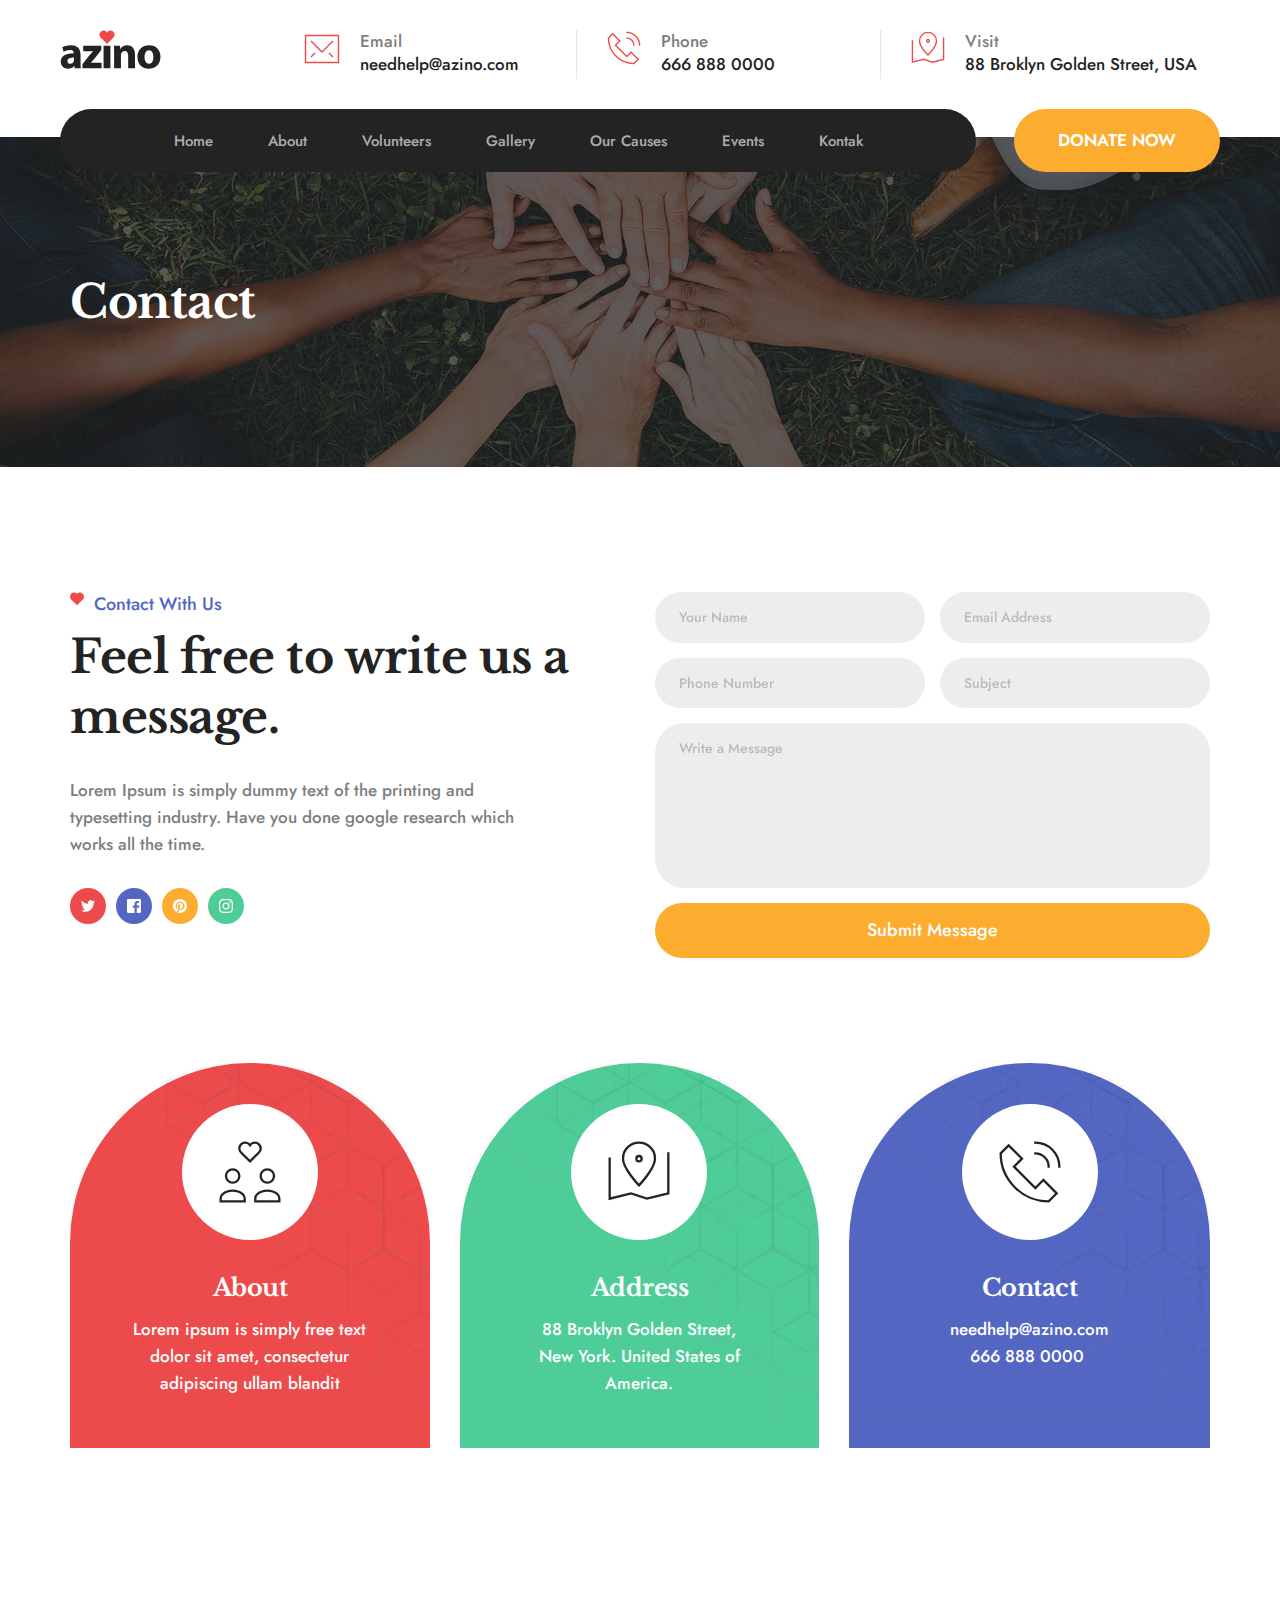
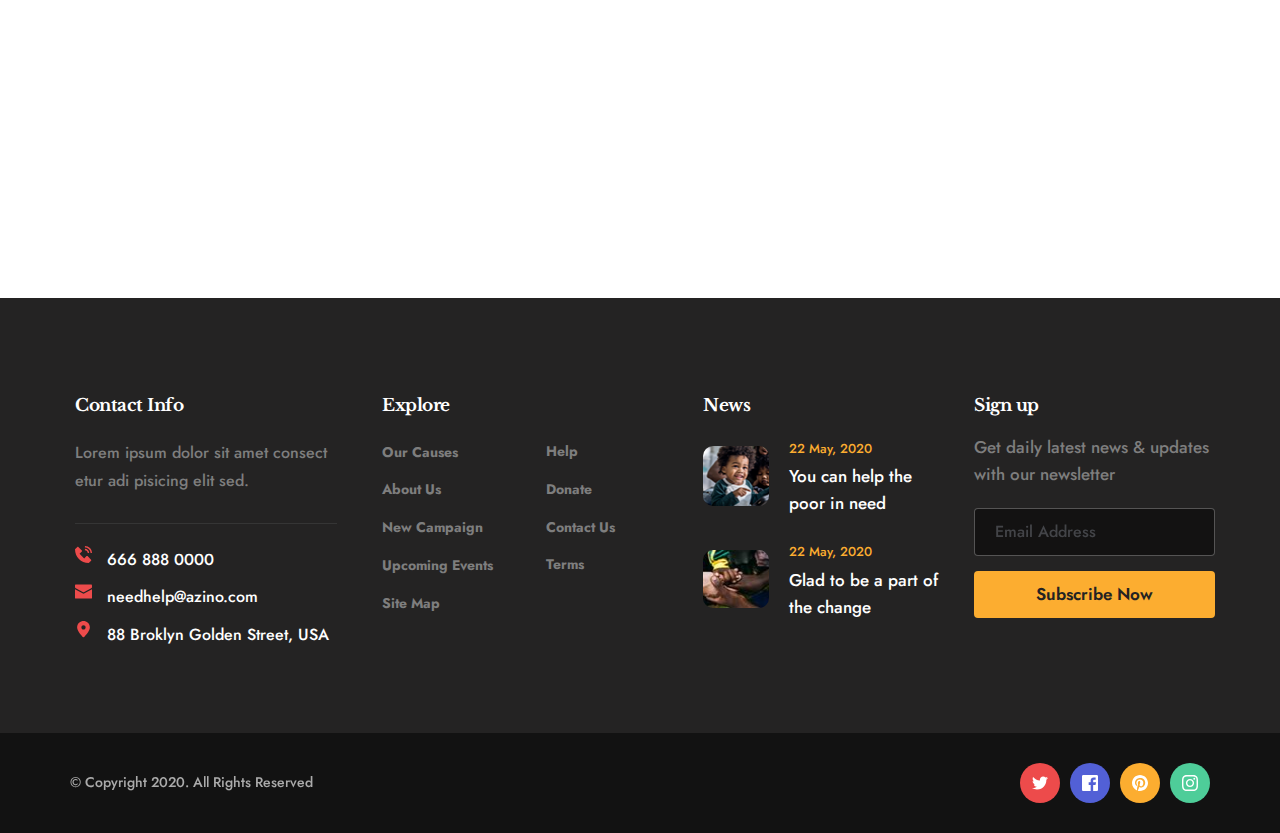
<file: kontak.html>
<!DOCTYPE html><html lang="en"><head><meta charset="utf-8"><link rel="canonical" href="assets/d41d8cd98f00b204e9800998ecf8427e.html" /><link rel="icon" href="assets/img/1aecd4977a2380434886b070a1e9d077.png" sizes="32x32"/><link rel="icon" href="assets/img/d69e0f2b66bd84961b66c4208ef65c18.png" sizes="192x192"/><link rel="apple-touch-icon-precomposed" href="assets/img/4fbf3875dc9a8879572ddb587c2b86fa.png"/><title>Kontak | Organisasi Demo</title><meta name="description" content="Demo website organisasi"><meta property="og:title" content=""><meta property="og:description" content=""><meta property="og:url" content="https://organisasi-dua-rsume-id-d5k6l2flf-sahrulsaleh.vercel.app/kontak"><meta content="summary_large_image" name="twitter:card"><!-- ASSETS --><meta name="viewport" content="width=device-width, initial-scale=1"><link class="brz-link brz-link-google-prefetch" rel="dns-prefetch" href="//ajax.googleapis.com"><link class="brz-link brz-link-google-prefetch" rel="dns-prefetch" href="//fonts.googleapis.com"><link class="brz-link brz-link-google-preconnect" rel="preconnect" href="https://fonts.gstatic.com/" crossorigin><link class="brz-link brz-link-cdn-preconnect" rel="preconnect" href="assets/d41d8cd98f00b204e9800998ecf8427e.x-empty" crossorigin><link href="https://fonts.googleapis.com/css?family=Jost:100,200,300,regular,500,600,700,800,900,100italic,200italic,300italic,italic,500italic,600italic,700italic,800italic,900italic|Libre Baskerville:regular,italic,700|Montserrat:100,100italic,200,200italic,300,300italic,regular,italic,500,500italic,600,600italic,700,700italic,800,800italic,900,900italic|Lato:100,100italic,300,300italic,regular,italic,700,700italic,900,900italic&subset=arabic,bengali,cyrillic,cyrillic-ext,devanagari,greek,greek-ext,gujarati,hebrew,khmer,korean,latin-ext,tamil,telugu,thai,vietnamese&display=swap" class="brz-link brz-link-google" type="text/css" rel="stylesheet"/><link href="assets/765e93c91efde65f634839670604885f.css" class="brz-link brz-link-preview-lib" data-group="group-1" rel="stylesheet"/><link href="assets/d7dd40da2e55ebfd9f914a2c9abb9d61.css" class="brz-link brz-link-preview-lib-pro" data-group="group-2" rel="stylesheet"/><link href="assets/b020b7e2a4835a09cbaa5c08a5c0a87e.css" class="brz-link brz-link-preview-pro" rel="stylesheet"/><style class="brz-style">.brz .css-1knwpoz, .brz [data-css-1knwpoz] {color: rgba(237,75,75,1);border-color: rgba(35,157,219,0);background-color: rgba(189,225,244,0);background-image: none;border-width: 0;border-style: solid;width: 36px;height: 36px;font-size: 36px;padding: 0px;border-radius: 0;stroke-width: 1.4;transition: all .5s ease-in-out;transition-property: background,border-radius,color,border-color,box-shadow;-webkit-transition: all .5s ease-in-out;-moz-transition: all .5s ease-in-out;-webkit-transition-property: background,border-radius,color,border-color,box-shadow;-moz-transition-property: background,border-radius,color,border-color,box-shadow;}
@media (min-width: 991px) {.brz .css-1knwpoz:hover, .brz [data-css-1knwpoz]:hover {color: rgba(237,75,75,1);border-color: rgba(35,157,219,0);background-color: rgba(189,225,244,0);background-image: none;}}
@media (max-width: 991px) {.brz .css-1knwpoz, .brz [data-css-1knwpoz] {width: 36px;height: 36px;font-size: 36px;padding: 0px;border-radius: 0px;stroke-width: 1.4;}}
@media (max-width: 767px) {.brz .css-1knwpoz, .brz [data-css-1knwpoz] {width: 32px;height: 32px;font-size: 32px;padding: 0px;border-radius: 0px;stroke-width: 1.1;}}
.brz .css-4pnp00, .brz [data-css-4pnp00] {color: rgba(237,75,75,1);border-color: rgba(35,157,219,0);background-color: rgba(189,225,244,0);background-image: none;border-width: 0;border-style: solid;width: 34px;height: 34px;font-size: 34px;padding: 0px;border-radius: 0;stroke-width: 1.4;transition: all .5s ease-in-out;transition-property: background,border-radius,color,border-color,box-shadow;-webkit-transition: all .5s ease-in-out;-moz-transition: all .5s ease-in-out;-webkit-transition-property: background,border-radius,color,border-color,box-shadow;-moz-transition-property: background,border-radius,color,border-color,box-shadow;}
@media (min-width: 991px) {.brz .css-4pnp00:hover, .brz [data-css-4pnp00]:hover {color: rgba(237,75,75,1);border-color: rgba(35,157,219,0);background-color: rgba(189,225,244,0);background-image: none;}}
@media (max-width: 991px) {.brz .css-4pnp00, .brz [data-css-4pnp00] {width: 34px;height: 34px;font-size: 34px;padding: 0px;border-radius: 0px;stroke-width: 1.4;}}
@media (max-width: 767px) {.brz .css-4pnp00, .brz [data-css-4pnp00] {width: 34px;height: 34px;font-size: 34px;padding: 0px;border-radius: 0px;stroke-width: 1.4;}}
.brz .css-10deuta, .brz [data-css-10deuta] {color: rgba(237,75,75,1);border-color: rgba(35,157,219,0);background-color: rgba(189,225,244,0);background-image: none;border-width: 0;border-style: solid;width: 14px;height: 14px;font-size: 14px;padding: 0px;border-radius: 0;stroke-width: 0;transition: all .5s ease-in-out;transition-property: background,border-radius,color,border-color,box-shadow;-webkit-transition: all .5s ease-in-out;-moz-transition: all .5s ease-in-out;-webkit-transition-property: background,border-radius,color,border-color,box-shadow;-moz-transition-property: background,border-radius,color,border-color,box-shadow;}
@media (min-width: 991px) {.brz .css-10deuta:hover, .brz [data-css-10deuta]:hover {color: rgba(237,75,75,1);border-color: rgba(35,157,219,0);background-color: rgba(189,225,244,0);background-image: none;}}
@media (max-width: 991px) {.brz .css-10deuta, .brz [data-css-10deuta] {width: 14px;height: 14px;font-size: 14px;padding: 0px;border-radius: 0px;stroke-width: 0;}}
@media (max-width: 767px) {.brz .css-10deuta, .brz [data-css-10deuta] {width: 14px;height: 14px;font-size: 14px;padding: 0px;border-radius: 0px;stroke-width: 0;}}
.brz .css-1skhrhd, .brz [data-css-1skhrhd] {color: rgba(255,255,255,1);border-color: rgba(35,157,219,0);background-color: rgba(237,75,75,1);background-image: none;border-width: 0;border-style: solid;width: 36px;height: 36px;font-size: 14px;padding: 11px;border-radius: 21px;stroke-width: 0;transition: all .5s ease-in-out;transition-property: background,border-radius,color,border-color,box-shadow;-webkit-transition: all .5s ease-in-out;-moz-transition: all .5s ease-in-out;-webkit-transition-property: background,border-radius,color,border-color,box-shadow;-moz-transition-property: background,border-radius,color,border-color,box-shadow;}
@media (min-width: 991px) {.brz .css-1skhrhd:hover, .brz [data-css-1skhrhd]:hover {color: rgba(255,255,255,1);border-color: rgba(35,157,219,0);background-color: rgba(126,126,126,1);background-image: none;}}
@media (max-width: 991px) {.brz .css-1skhrhd, .brz [data-css-1skhrhd] {width: 36px;height: 36px;font-size: 14px;padding: 11px;border-radius: 22px;stroke-width: 0;}}
@media (max-width: 767px) {.brz .css-1skhrhd, .brz [data-css-1skhrhd] {width: 36px;height: 36px;font-size: 14px;padding: 11px;border-radius: 22px;stroke-width: 0;}}
.brz .css-m4nw9u, .brz [data-css-m4nw9u] {color: rgba(255,255,255,1);border-color: rgba(35,157,219,0);background-color: rgba(83,102,194,1);background-image: none;border-width: 0;border-style: solid;width: 36px;height: 36px;font-size: 14px;padding: 11px;border-radius: 21px;stroke-width: 0;transition: all .5s ease-in-out;transition-property: background,border-radius,color,border-color,box-shadow;-webkit-transition: all .5s ease-in-out;-moz-transition: all .5s ease-in-out;-webkit-transition-property: background,border-radius,color,border-color,box-shadow;-moz-transition-property: background,border-radius,color,border-color,box-shadow;}
@media (min-width: 991px) {.brz .css-m4nw9u:hover, .brz [data-css-m4nw9u]:hover {color: rgba(255,255,255,1);border-color: rgba(35,157,219,0);background-color: rgba(126,126,126,1);background-image: none;}}
@media (max-width: 991px) {.brz .css-m4nw9u, .brz [data-css-m4nw9u] {width: 36px;height: 36px;font-size: 14px;padding: 11px;border-radius: 22px;stroke-width: 0;}}
@media (max-width: 767px) {.brz .css-m4nw9u, .brz [data-css-m4nw9u] {width: 36px;height: 36px;font-size: 14px;padding: 11px;border-radius: 22px;stroke-width: 0;}}
.brz .css-1o3bavy, .brz [data-css-1o3bavy] {color: rgba(255,255,255,1);border-color: rgba(35,157,219,0);background-color: rgba(252,173,48,1);background-image: none;border-width: 0;border-style: solid;width: 36px;height: 36px;font-size: 14px;padding: 11px;border-radius: 21px;stroke-width: 0;transition: all .5s ease-in-out;transition-property: background,border-radius,color,border-color,box-shadow;-webkit-transition: all .5s ease-in-out;-moz-transition: all .5s ease-in-out;-webkit-transition-property: background,border-radius,color,border-color,box-shadow;-moz-transition-property: background,border-radius,color,border-color,box-shadow;}
@media (min-width: 991px) {.brz .css-1o3bavy:hover, .brz [data-css-1o3bavy]:hover {color: rgba(255,255,255,1);border-color: rgba(35,157,219,0);background-color: rgba(126,126,126,1);background-image: none;}}
@media (max-width: 991px) {.brz .css-1o3bavy, .brz [data-css-1o3bavy] {width: 36px;height: 36px;font-size: 14px;padding: 11px;border-radius: 22px;stroke-width: 0;}}
@media (max-width: 767px) {.brz .css-1o3bavy, .brz [data-css-1o3bavy] {width: 36px;height: 36px;font-size: 14px;padding: 11px;border-radius: 22px;stroke-width: 0;}}
.brz .css-uw065y, .brz [data-css-uw065y] {color: rgba(255,255,255,1);border-color: rgba(35,157,219,0);background-color: rgba(78,205,153,1);background-image: none;border-width: 0;border-style: solid;width: 36px;height: 36px;font-size: 14px;padding: 11px;border-radius: 21px;stroke-width: 0;transition: all .5s ease-in-out;transition-property: background,border-radius,color,border-color,box-shadow;-webkit-transition: all .5s ease-in-out;-moz-transition: all .5s ease-in-out;-webkit-transition-property: background,border-radius,color,border-color,box-shadow;-moz-transition-property: background,border-radius,color,border-color,box-shadow;}
@media (min-width: 991px) {.brz .css-uw065y:hover, .brz [data-css-uw065y]:hover {color: rgba(255,255,255,1);border-color: rgba(35,157,219,0);background-color: rgba(126,126,126,1);background-image: none;}}
@media (max-width: 991px) {.brz .css-uw065y, .brz [data-css-uw065y] {width: 36px;height: 36px;font-size: 14px;padding: 11px;border-radius: 22px;stroke-width: 0;}}
@media (max-width: 767px) {.brz .css-uw065y, .brz [data-css-uw065y] {width: 36px;height: 36px;font-size: 14px;padding: 11px;border-radius: 22px;stroke-width: 0;}}
.brz .css-1haut5o, .brz [data-css-1haut5o] {color: rgba(36,35,35,1);border-color: rgba(35,157,219,0);background-color: rgba(255,255,255,1);background-image: none;border-width: 0;border-style: solid;width: 136px;height: 136px;font-size: 64px;padding: 36px;border-radius: 71px;stroke-width: 2.3;transition: all .5s ease-in-out;transition-property: background,border-radius,color,border-color,box-shadow;-webkit-transition: all .5s ease-in-out;-moz-transition: all .5s ease-in-out;-webkit-transition-property: background,border-radius,color,border-color,box-shadow;-moz-transition-property: background,border-radius,color,border-color,box-shadow;}
@media (min-width: 991px) {.brz .css-1haut5o:hover, .brz [data-css-1haut5o]:hover {color: rgba(36,35,35,1);border-color: rgba(35,157,219,0);background-color: rgba(255,255,255,1);background-image: none;}}
@media (max-width: 991px) {.brz .css-1haut5o, .brz [data-css-1haut5o] {width: 136px;height: 136px;font-size: 64px;padding: 36px;border-radius: 71px;stroke-width: 2.3;}}
@media (max-width: 767px) {.brz .css-1haut5o, .brz [data-css-1haut5o] {width: 136px;height: 136px;font-size: 64px;padding: 36px;border-radius: 71px;stroke-width: 2.3;}}
.brz .css-1l7iyvh, .brz [data-css-1l7iyvh] {color: rgba(237,75,75,1);border-color: rgba(35,157,219,0);background-color: rgba(189,225,244,0);background-image: none;border-width: 0;border-style: solid;width: 17px;height: 17px;font-size: 17px;padding: 0px;border-radius: 0;stroke-width: 0;transition: all .5s ease-in-out;transition-property: background,border-radius,color,border-color,box-shadow;-webkit-transition: all .5s ease-in-out;-moz-transition: all .5s ease-in-out;-webkit-transition-property: background,border-radius,color,border-color,box-shadow;-moz-transition-property: background,border-radius,color,border-color,box-shadow;}
@media (min-width: 991px) {.brz .css-1l7iyvh:hover, .brz [data-css-1l7iyvh]:hover {color: rgba(237,75,75,1);border-color: rgba(35,157,219,0);background-color: rgba(189,225,244,0);background-image: none;}}
@media (max-width: 991px) {.brz .css-1l7iyvh, .brz [data-css-1l7iyvh] {width: 17px;height: 17px;font-size: 17px;padding: 0px;border-radius: 0px;stroke-width: 0;}}
@media (max-width: 767px) {.brz .css-1l7iyvh, .brz [data-css-1l7iyvh] {width: 17px;height: 17px;font-size: 17px;padding: 0px;border-radius: 0px;stroke-width: 0;}}
.brz .css-y4dau6, .brz [data-css-y4dau6] {color: rgba(255,255,255,1);border-color: rgba(35,157,219,0);background-color: rgba(237,75,75,1);background-image: none;border-width: 0;border-style: solid;width: 40px;height: 40px;font-size: 16px;padding: 12px;border-radius: 23px;stroke-width: 0;transition: all .5s ease-in-out;transition-property: background,border-radius,color,border-color,box-shadow;-webkit-transition: all .5s ease-in-out;-moz-transition: all .5s ease-in-out;-webkit-transition-property: background,border-radius,color,border-color,box-shadow;-moz-transition-property: background,border-radius,color,border-color,box-shadow;}
@media (min-width: 991px) {.brz .css-y4dau6:hover, .brz [data-css-y4dau6]:hover {color: rgba(255,255,255,1);border-color: rgba(35,157,219,0);background-color: rgba(126,126,126,1);background-image: none;}}
@media (max-width: 991px) {.brz .css-y4dau6, .brz [data-css-y4dau6] {width: 40px;height: 40px;font-size: 16px;padding: 12px;border-radius: 23px;stroke-width: 0;}}
@media (max-width: 767px) {.brz .css-y4dau6, .brz [data-css-y4dau6] {width: 40px;height: 40px;font-size: 16px;padding: 12px;border-radius: 23px;stroke-width: 0;}}
.brz .css-k11qxi, .brz [data-css-k11qxi] {color: rgba(255,255,255,1);border-color: rgba(35,157,219,0);background-color: rgba(82,96,214,1);background-image: none;border-width: 0;border-style: solid;width: 40px;height: 40px;font-size: 16px;padding: 12px;border-radius: 23px;stroke-width: 0;transition: all .5s ease-in-out;transition-property: background,border-radius,color,border-color,box-shadow;-webkit-transition: all .5s ease-in-out;-moz-transition: all .5s ease-in-out;-webkit-transition-property: background,border-radius,color,border-color,box-shadow;-moz-transition-property: background,border-radius,color,border-color,box-shadow;}
@media (min-width: 991px) {.brz .css-k11qxi:hover, .brz [data-css-k11qxi]:hover {color: rgba(255,255,255,1);border-color: rgba(35,157,219,0);background-color: rgba(126,126,126,1);background-image: none;}}
@media (max-width: 991px) {.brz .css-k11qxi, .brz [data-css-k11qxi] {width: 40px;height: 40px;font-size: 16px;padding: 12px;border-radius: 23px;stroke-width: 0;}}
@media (max-width: 767px) {.brz .css-k11qxi, .brz [data-css-k11qxi] {width: 40px;height: 40px;font-size: 16px;padding: 12px;border-radius: 23px;stroke-width: 0;}}
.brz .css-92lxg9, .brz [data-css-92lxg9] {color: rgba(255,255,255,1);border-color: rgba(35,157,219,0);background-color: rgba(252,173,48,1);background-image: none;border-width: 0;border-style: solid;width: 40px;height: 40px;font-size: 16px;padding: 12px;border-radius: 23px;stroke-width: 0;transition: all .5s ease-in-out;transition-property: background,border-radius,color,border-color,box-shadow;-webkit-transition: all .5s ease-in-out;-moz-transition: all .5s ease-in-out;-webkit-transition-property: background,border-radius,color,border-color,box-shadow;-moz-transition-property: background,border-radius,color,border-color,box-shadow;}
@media (min-width: 991px) {.brz .css-92lxg9:hover, .brz [data-css-92lxg9]:hover {color: rgba(255,255,255,1);border-color: rgba(35,157,219,0);background-color: rgba(126,126,126,1);background-image: none;}}
@media (max-width: 991px) {.brz .css-92lxg9, .brz [data-css-92lxg9] {width: 40px;height: 40px;font-size: 16px;padding: 12px;border-radius: 23px;stroke-width: 0;}}
@media (max-width: 767px) {.brz .css-92lxg9, .brz [data-css-92lxg9] {width: 40px;height: 40px;font-size: 16px;padding: 12px;border-radius: 23px;stroke-width: 0;}}
.brz .css-mirxdf, .brz [data-css-mirxdf] {color: rgba(255,255,255,1);border-color: rgba(35,157,219,0);background-color: rgba(78,205,153,1);background-image: none;border-width: 0;border-style: solid;width: 40px;height: 40px;font-size: 16px;padding: 12px;border-radius: 23px;stroke-width: 0;transition: all .5s ease-in-out;transition-property: background,border-radius,color,border-color,box-shadow;-webkit-transition: all .5s ease-in-out;-moz-transition: all .5s ease-in-out;-webkit-transition-property: background,border-radius,color,border-color,box-shadow;-moz-transition-property: background,border-radius,color,border-color,box-shadow;}
@media (min-width: 991px) {.brz .css-mirxdf:hover, .brz [data-css-mirxdf]:hover {color: rgba(255,255,255,1);border-color: rgba(35,157,219,0);background-color: rgba(126,126,126,1);background-image: none;}}
@media (max-width: 991px) {.brz .css-mirxdf, .brz [data-css-mirxdf] {width: 40px;height: 40px;font-size: 16px;padding: 12px;border-radius: 23px;stroke-width: 0;}}
@media (max-width: 767px) {.brz .css-mirxdf, .brz [data-css-mirxdf] {width: 40px;height: 40px;font-size: 16px;padding: 12px;border-radius: 23px;stroke-width: 0;}}</style><style class="brz-style">@media (min-width:991px) {.brz .brz-css-nejnh {display: block;}}
@media (max-width:991px) and (min-width:768px) {.brz .brz-css-nejnh {display: block;}}
@media (max-width:767px) {.brz .brz-css-nejnh {display: block;}}
.brz .brz-css-tgunu {padding: 75px 0px 75px 0px;margin: 0;}
.brz .brz-css-tgunu > .brz-bg {border: 0px solid rgba(102,115,141,0);border-radius: 0px;}
.brz .brz-css-tgunu > .brz-bg > .brz-bg-image {background-image: none;}
.brz .brz-css-tgunu > .brz-bg > .brz-bg-image:after {content: "";background-image: none;}
.brz .brz-css-tgunu > .brz-bg > .brz-bg-color {background-color: rgba(0,0,0,0);background-image: none;}
.brz .brz-css-tgunu > .brz-bg > .brz-bg-shape__top {background-image: none;background-size: 100% 100px;height: 100px;transform: rotateX(0deg) rotateY(0deg);z-index: auto;}
.brz .brz-css-tgunu > .brz-bg > .brz-bg-shape__bottom {background-image: none;background-size: 100% 100px;height: 100px;transform: rotateX(-180deg) rotateY(-180deg);z-index: auto;}
@media (max-width:991px) and (min-width:768px) {.brz .brz-css-tgunu {padding: 50px 15px 50px 15px;margin: 0;}
	.brz .brz-css-tgunu > .brz-bg {border: 0px solid rgba(102,115,141,0);border-radius: 0px;}
	.brz .brz-css-tgunu > .brz-bg > .brz-bg-image {background-image: none;}
	.brz .brz-css-tgunu > .brz-bg > .brz-bg-image:after {content: "";background-image: none;}
	.brz .brz-css-tgunu > .brz-bg > .brz-bg-color {background-color: rgba(0,0,0,0);background-image: none;}
	.brz .brz-css-tgunu > .brz-bg > .brz-bg-shape__top {background-image: none;background-size: 100% 100px;height: 100px;transform: rotateX(0deg) rotateY(0deg);z-index: auto;}
	.brz .brz-css-tgunu > .brz-bg > .brz-bg-shape__bottom {background-image: none;background-size: 100% 100px;height: 100px;transform: rotateX(-180deg) rotateY(-180deg);z-index: auto;}}
@media (max-width:767px) {.brz .brz-css-tgunu {padding: 25px 15px 25px 15px;margin: 0;}
	.brz .brz-css-tgunu > .brz-bg {border: 0px solid rgba(102,115,141,0);border-radius: 0px;}
	.brz .brz-css-tgunu > .brz-bg > .brz-bg-image {background-image: none;}
	.brz .brz-css-tgunu > .brz-bg > .brz-bg-image:after {content: "";background-image: none;}
	.brz .brz-css-tgunu > .brz-bg > .brz-bg-color {background-color: rgba(0,0,0,0);background-image: none;}
	.brz .brz-css-tgunu > .brz-bg > .brz-bg-shape__top {background-image: none;background-size: 100% 100px;height: 100px;transform: rotateX(0deg) rotateY(0deg);z-index: auto;}
	.brz .brz-css-tgunu > .brz-bg > .brz-bg-shape__bottom {background-image: none;background-size: 100% 100px;height: 100px;transform: rotateX(-180deg) rotateY(-180deg);z-index: auto;}}
.brz .brz-css-djmsd {border: 0px solid transparent;}
@media (min-width:991px) {.brz .brz-css-djmsd {max-width: calc(1 * var(--brz-section-container-max-width,1170px));}}
@media (max-width:991px) and (min-width:768px) {.brz .brz-css-djmsd {border: 0px solid transparent;}}
@media (max-width:991px) and (min-width:768px) {.brz .brz-css-djmsd {max-width: 100%;}}
@media (max-width:767px) {.brz .brz-css-djmsd {border: 0px solid transparent;}}
@media (max-width:767px) {.brz .brz-css-djmsd {max-width: 100%;}}
.brz .brz-css-nghng {margin: 0;z-index: auto;align-items: flex-start;}
.brz .brz-css-nghng > .brz-bg {border: 0px solid rgba(102,115,141,0);border-radius: 0px;max-width: 100%;mix-blend-mode: normal;}
.brz .brz-css-nghng > .brz-bg > .brz-bg-image {background-image: none;display: block;}
.brz .brz-css-nghng > .brz-bg > .brz-bg-image:after {content: "";background-image: none;}
.brz .brz-css-nghng > .brz-bg > .brz-bg-color {background-color: rgba(0,0,0,0);background-image: none;}
.brz .brz-css-nghng > .brz-bg > .brz-bg-map {display: none;}
.brz .brz-css-nghng > .brz-bg > .brz-bg-video {display: none;}
.brz .brz-css-nghng > .brz-row {border: 0px solid transparent;}
@media (min-width:991px) {.brz .brz-css-nghng {min-height: auto;display: flex;}
	.brz .brz-css-nghng > .brz-bg {transition-duration: .5s;transition-property: filter,box-shadow,background,border-radius,border-color;}
	.brz .brz-css-nghng > .brz-bg > .brz-bg-image {transition-duration: .5s;transition-property: filter,box-shadow,background,border-radius,border-color;}
	.brz .brz-css-nghng > .brz-bg > .brz-bg-color {transition-duration: .5s;transition-property: filter,box-shadow,background,border-radius,border-color;}
	.brz .brz-css-nghng > .brz-bg > .brz-bg-video {transition-duration: .5s;transition-property: filter,box-shadow,background,border-radius,border-color;}
	.brz .brz-css-nghng > .brz-row {transition-duration: .5s;transition-property: filter,box-shadow,background,border-radius,border-color;}}
@media (max-width:991px) and (min-width:768px) {.brz .brz-css-nghng {margin: 0;z-index: auto;align-items: flex-start;}
	.brz .brz-css-nghng > .brz-bg {border: 0px solid rgba(102,115,141,0);border-radius: 0px;max-width: 100%;mix-blend-mode: normal;}
	.brz .brz-css-nghng > .brz-bg > .brz-bg-image {background-image: none;display: block;}
	.brz .brz-css-nghng > .brz-bg > .brz-bg-image:after {content: "";background-image: none;}
	.brz .brz-css-nghng > .brz-bg > .brz-bg-color {background-color: rgba(0,0,0,0);background-image: none;}
	.brz .brz-css-nghng > .brz-bg > .brz-bg-map {display: none;}
	.brz .brz-css-nghng > .brz-bg > .brz-bg-video {display: none;}
	.brz .brz-css-nghng > .brz-row {border: 0px solid transparent;}}
@media (max-width:991px) and (min-width:768px) {.brz .brz-css-nghng {min-height: auto;display: flex;}
	.brz .brz-css-nghng > .brz-bg {transition-duration: .5s;transition-property: filter,box-shadow,background,border-radius,border-color;}
	.brz .brz-css-nghng > .brz-bg > .brz-bg-image {transition-duration: .5s;transition-property: filter,box-shadow,background,border-radius,border-color;}
	.brz .brz-css-nghng > .brz-bg > .brz-bg-color {transition-duration: .5s;transition-property: filter,box-shadow,background,border-radius,border-color;}
	.brz .brz-css-nghng > .brz-bg > .brz-bg-video {transition-duration: .5s;transition-property: filter,box-shadow,background,border-radius,border-color;}
	.brz .brz-css-nghng > .brz-row {flex-direction: row;flex-wrap: wrap;justify-content: flex-start;transition-duration: .5s;transition-property: filter,box-shadow,background,border-radius,border-color;}}
@media (max-width:767px) {.brz .brz-css-nghng {margin: 0;z-index: auto;align-items: flex-start;}
	.brz .brz-css-nghng > .brz-bg {border: 0px solid rgba(102,115,141,0);border-radius: 0px;max-width: 100%;mix-blend-mode: normal;}
	.brz .brz-css-nghng > .brz-bg > .brz-bg-image {background-image: none;display: block;}
	.brz .brz-css-nghng > .brz-bg > .brz-bg-image:after {content: "";background-image: none;}
	.brz .brz-css-nghng > .brz-bg > .brz-bg-color {background-color: rgba(0,0,0,0);background-image: none;}
	.brz .brz-css-nghng > .brz-bg > .brz-bg-map {display: none;}
	.brz .brz-css-nghng > .brz-bg > .brz-bg-video {display: none;}
	.brz .brz-css-nghng > .brz-row {border: 0px solid transparent;}}
@media (max-width:767px) {.brz .brz-css-nghng {min-height: auto;display: flex;}
	.brz .brz-css-nghng > .brz-bg {transition-duration: .5s;transition-property: filter,box-shadow,background,border-radius,border-color;}
	.brz .brz-css-nghng > .brz-bg > .brz-bg-image {transition-duration: .5s;transition-property: filter,box-shadow,background,border-radius,border-color;}
	.brz .brz-css-nghng > .brz-bg > .brz-bg-color {transition-duration: .5s;transition-property: filter,box-shadow,background,border-radius,border-color;}
	.brz .brz-css-nghng > .brz-bg > .brz-bg-video {transition-duration: .5s;transition-property: filter,box-shadow,background,border-radius,border-color;}
	.brz .brz-css-nghng > .brz-row {flex-direction: row;flex-wrap: wrap;justify-content: flex-start;transition-duration: .5s;transition-property: filter,box-shadow,background,border-radius,border-color;}}
.brz .brz-css-ucooc {padding: 10px;max-width: 100%;}
@media (max-width:991px) and (min-width:768px) {.brz .brz-css-ucooc {padding: 0;max-width: 100%;}}
@media (max-width:767px) {.brz .brz-css-ucooc {padding: 0;max-width: 100%;}}
.brz .brz-css-mbaxv {z-index: auto;flex: 1 1 50%;max-width: 50%;justify-content: flex-start;}
.brz .brz-css-mbaxv > .brz-bg {border: 0px solid rgba(102,115,141,0);border-radius: 0px;margin: 0;mix-blend-mode: normal;}
.brz .brz-css-mbaxv > .brz-bg > .brz-bg-image {background-image: none;display: block;}
.brz .brz-css-mbaxv > .brz-bg > .brz-bg-image:after {content: "";background-image: none;}
.brz .brz-css-mbaxv > .brz-bg > .brz-bg-color {background-color: rgba(0,0,0,0);background-image: none;}
.brz .brz-css-mbaxv > .brz-bg > .brz-bg-map {display: none;}
.brz .brz-css-mbaxv > .brz-bg > .brz-bg-video {display: none;}
@media (min-width:991px) {.brz .brz-css-mbaxv > .brz-bg {transition-duration: .5s;transition-property: filter,box-shadow,background,border-radius,border-color;}
	.brz .brz-css-mbaxv > .brz-bg > .brz-bg-image {transition-duration: .5s;transition-property: filter,box-shadow,background,border-radius,border-color;}
	.brz .brz-css-mbaxv > .brz-bg > .brz-bg-color {transition-duration: .5s;transition-property: filter,box-shadow,background,border-radius,border-color;}}
@media (max-width:991px) and (min-width:768px) {.brz .brz-css-mbaxv {z-index: auto;flex: 1 1 50%;max-width: 50%;justify-content: flex-start;}
	.brz .brz-css-mbaxv > .brz-bg {border: 0px solid rgba(102,115,141,0);border-radius: 0px;margin: 0;mix-blend-mode: normal;}
	.brz .brz-css-mbaxv > .brz-bg > .brz-bg-image {background-image: none;display: block;}
	.brz .brz-css-mbaxv > .brz-bg > .brz-bg-image:after {content: "";background-image: none;}
	.brz .brz-css-mbaxv > .brz-bg > .brz-bg-color {background-color: rgba(0,0,0,0);background-image: none;}
	.brz .brz-css-mbaxv > .brz-bg > .brz-bg-map {display: none;}
	.brz .brz-css-mbaxv > .brz-bg > .brz-bg-video {display: none;}}
@media (max-width:991px) and (min-width:768px) {.brz .brz-css-mbaxv > .brz-bg {transition-duration: .5s;transition-property: filter,box-shadow,background,border-radius,border-color;}
	.brz .brz-css-mbaxv > .brz-bg > .brz-bg-image {transition-duration: .5s;transition-property: filter,box-shadow,background,border-radius,border-color;}
	.brz .brz-css-mbaxv > .brz-bg > .brz-bg-color {transition-duration: .5s;transition-property: filter,box-shadow,background,border-radius,border-color;}}
@media (max-width:767px) {.brz .brz-css-mbaxv {z-index: auto;flex: 1 1 100%;max-width: 100%;justify-content: flex-start;}
	.brz .brz-css-mbaxv > .brz-bg {border: 0px solid rgba(102,115,141,0);border-radius: 0px;margin: 10px 0px 10px 0px;mix-blend-mode: normal;}
	.brz .brz-css-mbaxv > .brz-bg > .brz-bg-image {background-image: none;display: block;}
	.brz .brz-css-mbaxv > .brz-bg > .brz-bg-image:after {content: "";background-image: none;}
	.brz .brz-css-mbaxv > .brz-bg > .brz-bg-color {background-color: rgba(0,0,0,0);background-image: none;}
	.brz .brz-css-mbaxv > .brz-bg > .brz-bg-map {display: none;}
	.brz .brz-css-mbaxv > .brz-bg > .brz-bg-video {display: none;}}
@media (max-width:767px) {.brz .brz-css-mbaxv > .brz-bg {transition-duration: .5s;transition-property: filter,box-shadow,background,border-radius,border-color;}
	.brz .brz-css-mbaxv > .brz-bg > .brz-bg-image {transition-duration: .5s;transition-property: filter,box-shadow,background,border-radius,border-color;}
	.brz .brz-css-mbaxv > .brz-bg > .brz-bg-color {transition-duration: .5s;transition-property: filter,box-shadow,background,border-radius,border-color;}}
.brz .brz-css-uoevt {z-index: auto;margin: 0;border: 0px solid transparent;padding: 5px 15px 5px 15px;min-height: auto;}
@media (min-width:991px) {.brz .brz-css-uoevt {display: flex;transition-duration: .5s;transition-property: filter,box-shadow,background,border-radius,border-color;}}
@media (max-width:991px) and (min-width:768px) {.brz .brz-css-uoevt {z-index: auto;margin: 0;border: 0px solid transparent;padding: 5px 15px 5px 15px;min-height: auto;}}
@media (max-width:991px) and (min-width:768px) {.brz .brz-css-uoevt {display: flex;transition-duration: .5s;transition-property: filter,box-shadow,background,border-radius,border-color;}}
@media (max-width:767px) {.brz .brz-css-uoevt {z-index: auto;margin: 10px 0px 10px 0px;border: 0px solid transparent;padding: 0;min-height: auto;}}
@media (max-width:767px) {.brz .brz-css-uoevt {display: flex;transition-duration: .5s;transition-property: filter,box-shadow,background,border-radius,border-color;}}
.brz .brz-css-ygzcr {padding: 0;margin: 10px 0px 10px 0px;justify-content: center;position: relative;}
@media (min-width:991px) {.brz .brz-css-ygzcr {display: flex;z-index: auto;position: relative;}}
@media (max-width:991px) and (min-width:768px) {.brz .brz-css-ygzcr {padding: 0;margin: 10px 0px 10px 0px;justify-content: center;position: relative;}}
@media (max-width:991px) and (min-width:768px) {.brz .brz-css-ygzcr {display: flex;z-index: auto;position: relative;}}
@media (max-width:767px) {.brz .brz-css-ygzcr {padding: 0;margin: 10px 0px 10px 0px;justify-content: center;position: relative;}}
@media (max-width:767px) {.brz .brz-css-ygzcr {display: flex;z-index: auto;position: relative;}}
.brz .brz-css-ezwot {max-width: 43%;height: auto;border: 0px solid rgba(102,115,141,0);border-radius: 0px;}
.brz .brz-css-ezwot:after {background-color: rgba(255,255,255,0);background-image: none;}
@media (min-width:991px) {.brz .brz-css-ezwot {transition-duration: .5s;transition-property: border,box-shadow,filter,background-color;}
	.brz .brz-css-ezwot:after {transition-duration: .5s;transition-property: border,box-shadow,filter,background-color;}
	.brz .brz-css-ezwot .brz-picture {transition-duration: .5s;transition-property: border,box-shadow,filter,background-color;}}
@media (max-width:991px) and (min-width:768px) {.brz .brz-css-ezwot {max-width: 9%;height: auto;border: 0px solid rgba(102,115,141,0);border-radius: 0px;}
	.brz .brz-css-ezwot:after {background-color: rgba(255,255,255,0);background-image: none;}}
@media (max-width:991px) and (min-width:768px) {.brz .brz-css-ezwot {transition-duration: .5s;transition-property: border,box-shadow,filter,background-color;}
	.brz .brz-css-ezwot:after {transition-duration: .5s;transition-property: border,box-shadow,filter,background-color;}
	.brz .brz-css-ezwot .brz-picture {transition-duration: .5s;transition-property: border,box-shadow,filter,background-color;}}
@media (max-width:767px) {.brz .brz-css-ezwot {max-width: 54%;height: auto;border: 0px solid rgba(102,115,141,0);border-radius: 0px;}
	.brz .brz-css-ezwot:after {background-color: rgba(255,255,255,0);background-image: none;}}
@media (max-width:767px) {.brz .brz-css-ezwot {transition-duration: .5s;transition-property: border,box-shadow,filter,background-color;}
	.brz .brz-css-ezwot:after {transition-duration: .5s;transition-property: border,box-shadow,filter,background-color;}
	.brz .brz-css-ezwot .brz-picture {transition-duration: .5s;transition-property: border,box-shadow,filter,background-color;}}
.brz .brz-css-mzzjv {padding-top: 38.8685%;}
.brz .brz-css-mzzjv > .brz-img {position: absolute;width: 100%;}
@media (max-width:991px) and (min-width:768px) {.brz .brz-css-mzzjv {padding-top: 40.2439%;}
	.brz .brz-css-mzzjv > .brz-img {position: absolute;width: 100%;}}
@media (max-width:767px) {.brz .brz-css-mzzjv {padding-top: 38.8016%;}
	.brz .brz-css-mzzjv > .brz-img {position: absolute;width: 100%;}}
.brz .brz-css-uymxn {flex-direction: row;}
.brz .brz-css-uymxn .brz-icon__container {margin-left: auto;margin-right: 20px;align-items: flex-start;}
@media (max-width:991px) and (min-width:768px) {.brz .brz-css-uymxn {flex-direction: row;}
	.brz .brz-css-uymxn .brz-icon__container {margin-left: auto;margin-right: 20px;align-items: flex-start;}}
@media (max-width:767px) {.brz .brz-css-uymxn {flex-direction: row;}
	.brz .brz-css-uymxn .brz-icon__container {margin-left: auto;margin-right: 20px;align-items: flex-start;}}
.brz .brz-css-buwwx {width: 100%;mix-blend-mode: normal;}
@media (max-width:991px) and (min-width:768px) {.brz .brz-css-buwwx {width: 100%;mix-blend-mode: normal;}}
@media (max-width:767px) {.brz .brz-css-buwwx {width: 100%;mix-blend-mode: normal;}}
@media (min-width:991px) {.brz .brz-css-ljogi .brz-mm-menu__icon {display: none;font-size: 18px;color: rgba(51,51,51,1);}
	.brz .brz-css-ljogi .brz-menu {display: flex;}}
@media (max-width:991px) and (min-width:768px) {.brz .brz-css-ljogi .brz-mm-menu__icon {display: flex;font-size: 18px;color: rgba(51,51,51,1);}
	.brz .brz-css-ljogi .brz-menu {display: none;}}
@media (max-width:767px) {.brz .brz-css-ljogi .brz-mm-menu__icon {display: flex;font-size: 18px;color: rgba(51,51,51,1);}
	.brz .brz-css-ljogi .brz-menu {display: none;}}
.brz .brz-css-xzgxt .brz-menu__ul {font-family: Jost,sans-serif;color: rgba(0,0,0,1);}
.brz .brz-css-xzgxt .brz-menu__ul:not(.brz-mm-listview) {display: flex;flex-wrap: wrap;justify-content: inherit;align-items: center;max-width: none;margin: 0px -5px 0px -5px;}
.brz .brz-css-xzgxt .brz-menu__ul > .brz-menu__item > .brz-a {flex-flow: row nowrap;}
.brz .brz-css-xzgxt .brz-menu__ul > .brz-menu__item > .brz-a {color: rgba(0,0,0,1);background-color: rgba(255,255,255,0);padding: 0px 5px 0px 5px;}
.brz .brz-css-xzgxt .brz-menu__ul > .brz-menu__item.brz-menu__item--opened > .brz-a {color: rgba(0,0,0,1);background-color: rgba(255,255,255,0);}
.brz .brz-css-xzgxt .brz-menu__ul > .brz-menu__item.brz-menu__item--opened {color: rgba(0,0,0,1);background-color: transparent;border: 0px solid rgba(85,85,85,1);}
.brz .brz-css-xzgxt .brz-menu__ul > .brz-menu__item.brz-menu__item--current:not(.brz-menu__item.brz-menu__item--current:active) {color: rgba(0,0,0,1);background-color: rgba(255,255,255,0);border: 0px solid rgba(85,85,85,1);}
.brz .brz-css-xzgxt .brz-menu__ul > .brz-menu__item.brz-menu__item--current > .brz-a:not(.brz-a:active) {color: rgba(0,0,0,1);background-color: rgba(255,255,255,0);}
.brz .brz-css-xzgxt .brz-menu__item__icon {margin: 0 15px 0 0;}
.brz .brz-css-xzgxt .brz-menu__ul > .brz-menu__item {color: rgba(0,0,0,1);background-color: transparent;border: 0px solid rgba(85,85,85,1);}
.brz .brz-css-xzgxt .brz-mm-menu__item {font-family: Jost,sans-serif;color: rgba(255,255,255,1);border-color: rgba(85,85,85,1);}
.brz nav.brz-mm-menu.brz-css-xzgxt {background-color: rgba(51,51,51,1);}
.brz .brz-css-xzgxt.brz-mm-menu .brz-mm-menu__item .brz-mm-listitem__text {padding: 10px 20px 10px 20px;flex-flow: row nowrap;}
.brz .brz-css-xzgxt .brz-mm-menu__item:hover > .brz-mm-listitem__text {color: rgba(255,255,255,1);}
.brz .brz-css-xzgxt .brz-mm-navbar {color: rgba(255,255,255,1);}
.brz .brz-css-xzgxt .brz-mm-menu__item.brz-mm-listitem_opened {color: rgba(255,255,255,1);}
.brz .brz-css-xzgxt.brz-mm-menu.brz-mm-menu_theme-dark .brz-mm-panels, .brz .brz-css-xzgxt .brz-mm-panels > .brz-mm-panel {background-color: rgba(51,51,51,1);}
.brz .brz-css-xzgxt.brz-mm-menu.brz-mm-menu_theme-dark .brz-mm-navbar.brz-mm-listitem .brz-mm-listitem_opened > .brz-mm-listitem__text:after {border-color: rgba(85,85,85,1);}
.brz .brz-css-xzgxt .brz-mm-listitem {border-color: rgba(85,85,85,1);}
.brz .brz-css-xzgxt .brz-mm-menu__item.brz-mm-menu__item--current:not(.brz-mm-menu__item.brz-mm-menu__item--current:active) {color: rgba(255,255,255,1);}
.brz .brz-css-xzgxt .brz-mm-menu__item.brz-mm-menu__item--current:not(brz-mm-menu__item.brz-mm-menu__item--current:active):hover > .brz-mm-listitem__text {color: rgba(255,255,255,1);}
.brz .brz-css-xzgxt .brz-menu__sub-menu {font-family: Jost,sans-serif;color: rgba(255,255,255,1);background-color: rgba(51,51,51,1);border-radius: 0px;}
.brz .brz-css-xzgxt .brz-menu__sub-menu .brz-a {flex-flow: row nowrap;}
.brz .brz-css-xzgxt .brz-menu__sub-menu .brz-a:hover {color: rgba(255,255,255,1);}
.brz .brz-css-xzgxt .brz-menu__sub-item__icon {margin: 0 15px 0 0;font-size: 12px;}
.brz .brz-css-xzgxt .brz-menu__dropdown > .brz-menu__item.brz-menu__item--current > .brz-a {color: rgba(255,255,255,1);}
.brz .brz-css-xzgxt .brz-menu__dropdown > .brz-menu__item.brz-menu__item--current {background-color: rgba(51,51,51,1);}
.brz .brz-css-xzgxt .brz-menu__dropdown > .brz-menu__item.brz-menu__item--current:hover {background-color: rgba(51,51,51,1);}
.brz .brz-css-xzgxt .brz-menu__item-dropdown .brz-menu__item {background-color: rgba(51,51,51,1);color: rgba(255,255,255,1);}
.brz .brz-css-xzgxt .brz-menu__dropdown .brz-menu__item-dropdown .brz-a:hover:after {border-color: rgba(255,255,255,1);}
.brz .brz-css-xzgxt .brz-menu__dropdown > .brz-menu__item {border-bottom: 1px solid rgba(85,85,85,1);}
@media (min-width:991px) {.brz .brz-css-xzgxt .brz-menu__ul {font-size: 17px;font-weight: 600;line-height: 1.6;letter-spacing: 0px;}
	.brz .brz-css-xzgxt .brz-menu__item__icon {font-size: 12px;}
	.brz .brz-css-xzgxt .brz-menu__ul > .brz-menu__item {padding-top: 0px;padding-bottom: 0px;margin-right: 5px;margin-left: 5px;}
	.brz .brz-css-xzgxt .brz-mm-menu__item {font-size: 17px;font-weight: 600;line-height: 1.6;letter-spacing: 0px;}
	.brz .brz-css-xzgxt .brz-mm-menu__item .brz-a {justify-content: flex-start;}
	.brz .brz-css-xzgxt .brz-mm-menu__item__icon {margin: 0 15px 0 0;font-size: 12px;}
	.brz .brz-css-xzgxt .brz-mm-navbar {font-family: Jost,sans-serif;font-size: 17px;font-weight: 600;line-height: 1.6;letter-spacing: 0px;border-color: rgba(85,85,85,1);}
	.brz .brz-css-xzgxt.brz-mm-menu .brz-mm-listitem_vertical .brz-mm-btn_next {height: calc(27.2px + 10px + 10px);padding-right: 20px;}
	.brz .brz-css-xzgxt .brz-menu__sub-menu {font-size: 17px;font-weight: 600;line-height: 1.6;letter-spacing: 0px;}
	.brz .brz-css-xzgxt .brz-menu__dropdown {position: absolute;top: 0;width: 305px;}
	.brz .brz-css-xzgxt [data-popper-placement='left-start'] {right: calc(100% + 5px);}
	.brz .brz-css-xzgxt [data-popper-placement='right-start'] {left: calc(100% + 5px);}
	.brz .brz-css-xzgxt > .brz-menu__ul > .brz-menu__item-dropdown > .brz-menu__dropdown {top: calc(100% + 5px);width: 300px;}
	.brz .brz-css-xzgxt > .brz-menu__ul > .brz-menu__item-dropdown > [data-popper-placement='left-start'] {right: 0;}
	.brz .brz-css-xzgxt > .brz-menu__ul > .brz-menu__item-dropdown > [data-popper-placement='right-start'] {left: 0;}
	.brz .brz-css-xzgxt .brz-mega-menu__dropdown {display: none;}}
@media (max-width:991px) and (min-width:768px) {.brz .brz-css-xzgxt .brz-menu__ul {font-family: Jost,sans-serif;color: rgba(0,0,0,1);}
	.brz .brz-css-xzgxt .brz-menu__ul:not(.brz-mm-listview) {display: flex;flex-wrap: wrap;justify-content: inherit;align-items: center;max-width: none;margin: 0px -5px 0px -5px;}
	.brz .brz-css-xzgxt .brz-menu__ul > .brz-menu__item > .brz-a {flex-flow: row nowrap;}
	.brz .brz-css-xzgxt .brz-menu__ul > .brz-menu__item > .brz-a {color: rgba(0,0,0,1);background-color: rgba(255,255,255,0);padding: 0px 5px 0px 5px;}
	.brz .brz-css-xzgxt .brz-menu__ul > .brz-menu__item.brz-menu__item--opened > .brz-a {color: rgba(0,0,0,1);background-color: rgba(255,255,255,0);}
	.brz .brz-css-xzgxt .brz-menu__ul > .brz-menu__item.brz-menu__item--opened {color: rgba(0,0,0,1);background-color: transparent;border: 0px solid rgba(85,85,85,1);}
	.brz .brz-css-xzgxt .brz-menu__ul > .brz-menu__item.brz-menu__item--current:not(.brz-menu__item.brz-menu__item--current:active) {color: rgba(0,0,0,1);background-color: rgba(255,255,255,0);border: 0px solid rgba(85,85,85,1);}
	.brz .brz-css-xzgxt .brz-menu__ul > .brz-menu__item.brz-menu__item--current > .brz-a:not(.brz-a:active) {color: rgba(0,0,0,1);background-color: rgba(255,255,255,0);}
	.brz .brz-css-xzgxt .brz-menu__item__icon {margin: 0 15px 0 0;}
	.brz .brz-css-xzgxt .brz-menu__ul > .brz-menu__item {color: rgba(0,0,0,1);background-color: transparent;border: 0px solid rgba(85,85,85,1);}
	.brz .brz-css-xzgxt .brz-mm-menu__item {font-family: Jost,sans-serif;color: rgba(255,255,255,1);border-color: rgba(85,85,85,1);}
	.brz nav.brz-mm-menu.brz-css-xzgxt {background-color: rgba(51,51,51,1);}
	.brz .brz-css-xzgxt.brz-mm-menu .brz-mm-menu__item .brz-mm-listitem__text {padding: 10px 20px 10px 20px;flex-flow: row nowrap;}
	.brz .brz-css-xzgxt .brz-mm-menu__item:hover > .brz-mm-listitem__text {color: rgba(255,255,255,1);}
	.brz .brz-css-xzgxt .brz-mm-navbar {color: rgba(255,255,255,1);}
	.brz .brz-css-xzgxt .brz-mm-menu__item.brz-mm-listitem_opened {color: rgba(255,255,255,1);}
	.brz .brz-css-xzgxt.brz-mm-menu.brz-mm-menu_theme-dark .brz-mm-panels, .brz .brz-css-xzgxt .brz-mm-panels > .brz-mm-panel {background-color: rgba(51,51,51,1);}
	.brz .brz-css-xzgxt.brz-mm-menu.brz-mm-menu_theme-dark .brz-mm-navbar.brz-mm-listitem .brz-mm-listitem_opened > .brz-mm-listitem__text:after {border-color: rgba(85,85,85,1);}
	.brz .brz-css-xzgxt .brz-mm-listitem {border-color: rgba(85,85,85,1);}
	.brz .brz-css-xzgxt .brz-mm-menu__item.brz-mm-menu__item--current:not(.brz-mm-menu__item.brz-mm-menu__item--current:active) {color: rgba(255,255,255,1);}
	.brz .brz-css-xzgxt .brz-mm-menu__item.brz-mm-menu__item--current:not(brz-mm-menu__item.brz-mm-menu__item--current:active):hover > .brz-mm-listitem__text {color: rgba(255,255,255,1);}
	.brz .brz-css-xzgxt .brz-menu__sub-menu {font-family: Jost,sans-serif;color: rgba(255,255,255,1);background-color: rgba(51,51,51,1);border-radius: 0px;}
	.brz .brz-css-xzgxt .brz-menu__sub-menu .brz-a {flex-flow: row nowrap;}
	.brz .brz-css-xzgxt .brz-menu__sub-menu .brz-a:hover {color: rgba(255,255,255,1);}
	.brz .brz-css-xzgxt .brz-menu__sub-item__icon {margin: 0 15px 0 0;font-size: 12px;}
	.brz .brz-css-xzgxt .brz-menu__dropdown > .brz-menu__item.brz-menu__item--current > .brz-a {color: rgba(255,255,255,1);}
	.brz .brz-css-xzgxt .brz-menu__dropdown > .brz-menu__item.brz-menu__item--current {background-color: rgba(51,51,51,1);}
	.brz .brz-css-xzgxt .brz-menu__dropdown > .brz-menu__item.brz-menu__item--current:hover {background-color: rgba(51,51,51,1);}
	.brz .brz-css-xzgxt .brz-menu__item-dropdown .brz-menu__item {background-color: rgba(51,51,51,1);color: rgba(255,255,255,1);}
	.brz .brz-css-xzgxt .brz-menu__dropdown .brz-menu__item-dropdown .brz-a:hover:after {border-color: rgba(255,255,255,1);}
	.brz .brz-css-xzgxt .brz-menu__dropdown > .brz-menu__item {border-bottom: 1px solid rgba(85,85,85,1);}}
@media (max-width:991px) and (min-width:768px) {.brz .brz-css-xzgxt .brz-menu__ul {font-size: 14px;font-weight: 700;line-height: 1.6;letter-spacing: 0px;}
	.brz .brz-css-xzgxt .brz-menu__item__icon {font-size: 12px;}
	.brz .brz-css-xzgxt .brz-menu__ul > .brz-menu__item {padding-top: 0px;padding-bottom: 0px;margin-right: 5px;margin-left: 5px;}
	.brz .brz-css-xzgxt .brz-mm-menu__item {font-size: 14px;font-weight: 700;line-height: 1.6;letter-spacing: 0px;}
	.brz .brz-css-xzgxt .brz-mm-menu__item .brz-a {justify-content: flex-start;}
	.brz .brz-css-xzgxt .brz-mm-menu__item__icon {margin: 0 15px 0 0;font-size: 12px;}
	.brz .brz-css-xzgxt .brz-mm-navbar {font-family: Jost,sans-serif;font-size: 14px;font-weight: 700;line-height: 1.6;letter-spacing: 0px;border-color: rgba(85,85,85,1);}
	.brz .brz-css-xzgxt.brz-mm-menu .brz-mm-listitem_vertical .brz-mm-btn_next {height: calc(22.4px + 10px + 10px);padding-right: 20px;}
	.brz .brz-css-xzgxt .brz-menu__sub-menu {font-size: 14px;font-weight: 700;line-height: 1.6;letter-spacing: 0px;}
	.brz .brz-css-xzgxt .brz-menu__dropdown {position: absolute;top: 0;width: 305px;}
	.brz .brz-css-xzgxt > .brz-menu__ul > .brz-menu__item-dropdown > .brz-menu__dropdown {top: calc(100% + 5px);width: 300px;}
	.brz .brz-css-xzgxt > .brz-menu__ul > .brz-menu__item-dropdown > [data-popper-placement='left-start'] {right: 0;}
	.brz .brz-css-xzgxt > .brz-menu__ul > .brz-menu__item-dropdown > [data-popper-placement='right-start'] {left: 0;}
	.brz .brz-css-xzgxt .brz-menu__dropdown .brz-menu__item-dropdown > .brz-a:after {border-right-style: solid;border-left-style: none;}
	.brz .brz-css-xzgxt .brz-menu__dropdown .brz-menu__item-dropdown .brz-menu__dropdown {position: relative;top: auto;left: auto;transform: translate(0,0);height: 0;overflow: hidden;}
	.brz .brz-css-xzgxt .brz-menu__dropdown .brz-menu__item--opened > .brz-menu__dropdown {height: auto;width: 100%;left: auto;right: auto;}
	.brz .brz-css-xzgxt.brz-menu__preview .brz-menu__dropdown .brz-menu__item:hover > .brz-menu__sub-menu {height: auto;width: 100%;left: auto;right: auto;}
	.brz .brz-css-xzgxt .brz-mega-menu__dropdown {display: none;}}
@media (max-width:767px) {.brz .brz-css-xzgxt .brz-menu__ul {font-family: Jost,sans-serif;color: rgba(0,0,0,1);}
	.brz .brz-css-xzgxt .brz-menu__ul:not(.brz-mm-listview) {display: flex;flex-wrap: wrap;justify-content: inherit;align-items: center;max-width: none;margin: 0px -5px 0px -5px;}
	.brz .brz-css-xzgxt .brz-menu__ul > .brz-menu__item > .brz-a {flex-flow: row nowrap;}
	.brz .brz-css-xzgxt .brz-menu__ul > .brz-menu__item > .brz-a {color: rgba(0,0,0,1);background-color: rgba(255,255,255,0);padding: 0px 5px 0px 5px;}
	.brz .brz-css-xzgxt .brz-menu__ul > .brz-menu__item.brz-menu__item--opened > .brz-a {color: rgba(0,0,0,1);background-color: rgba(255,255,255,0);}
	.brz .brz-css-xzgxt .brz-menu__ul > .brz-menu__item.brz-menu__item--opened {color: rgba(0,0,0,1);background-color: transparent;border: 0px solid rgba(85,85,85,1);}
	.brz .brz-css-xzgxt .brz-menu__ul > .brz-menu__item.brz-menu__item--current:not(.brz-menu__item.brz-menu__item--current:active) {color: rgba(0,0,0,1);background-color: rgba(255,255,255,0);border: 0px solid rgba(85,85,85,1);}
	.brz .brz-css-xzgxt .brz-menu__ul > .brz-menu__item.brz-menu__item--current > .brz-a:not(.brz-a:active) {color: rgba(0,0,0,1);background-color: rgba(255,255,255,0);}
	.brz .brz-css-xzgxt .brz-menu__item__icon {margin: 0 15px 0 0;}
	.brz .brz-css-xzgxt .brz-menu__ul > .brz-menu__item {color: rgba(0,0,0,1);background-color: transparent;border: 0px solid rgba(85,85,85,1);}
	.brz .brz-css-xzgxt .brz-mm-menu__item {font-family: Jost,sans-serif;color: rgba(255,255,255,1);border-color: rgba(85,85,85,1);}
	.brz nav.brz-mm-menu.brz-css-xzgxt {background-color: rgba(51,51,51,1);}
	.brz .brz-css-xzgxt.brz-mm-menu .brz-mm-menu__item .brz-mm-listitem__text {padding: 10px 20px 10px 20px;flex-flow: row nowrap;}
	.brz .brz-css-xzgxt .brz-mm-menu__item:hover > .brz-mm-listitem__text {color: rgba(255,255,255,1);}
	.brz .brz-css-xzgxt .brz-mm-navbar {color: rgba(255,255,255,1);}
	.brz .brz-css-xzgxt .brz-mm-menu__item.brz-mm-listitem_opened {color: rgba(255,255,255,1);}
	.brz .brz-css-xzgxt.brz-mm-menu.brz-mm-menu_theme-dark .brz-mm-panels, .brz .brz-css-xzgxt .brz-mm-panels > .brz-mm-panel {background-color: rgba(51,51,51,1);}
	.brz .brz-css-xzgxt.brz-mm-menu.brz-mm-menu_theme-dark .brz-mm-navbar.brz-mm-listitem .brz-mm-listitem_opened > .brz-mm-listitem__text:after {border-color: rgba(85,85,85,1);}
	.brz .brz-css-xzgxt .brz-mm-listitem {border-color: rgba(85,85,85,1);}
	.brz .brz-css-xzgxt .brz-mm-menu__item.brz-mm-menu__item--current:not(.brz-mm-menu__item.brz-mm-menu__item--current:active) {color: rgba(255,255,255,1);}
	.brz .brz-css-xzgxt .brz-mm-menu__item.brz-mm-menu__item--current:not(brz-mm-menu__item.brz-mm-menu__item--current:active):hover > .brz-mm-listitem__text {color: rgba(255,255,255,1);}
	.brz .brz-css-xzgxt .brz-menu__sub-menu {font-family: Jost,sans-serif;color: rgba(255,255,255,1);background-color: rgba(51,51,51,1);border-radius: 0px;}
	.brz .brz-css-xzgxt .brz-menu__sub-menu .brz-a {flex-flow: row nowrap;}
	.brz .brz-css-xzgxt .brz-menu__sub-menu .brz-a:hover {color: rgba(255,255,255,1);}
	.brz .brz-css-xzgxt .brz-menu__sub-item__icon {margin: 0 15px 0 0;font-size: 12px;}
	.brz .brz-css-xzgxt .brz-menu__dropdown > .brz-menu__item.brz-menu__item--current > .brz-a {color: rgba(255,255,255,1);}
	.brz .brz-css-xzgxt .brz-menu__dropdown > .brz-menu__item.brz-menu__item--current {background-color: rgba(51,51,51,1);}
	.brz .brz-css-xzgxt .brz-menu__dropdown > .brz-menu__item.brz-menu__item--current:hover {background-color: rgba(51,51,51,1);}
	.brz .brz-css-xzgxt .brz-menu__item-dropdown .brz-menu__item {background-color: rgba(51,51,51,1);color: rgba(255,255,255,1);}
	.brz .brz-css-xzgxt .brz-menu__dropdown .brz-menu__item-dropdown .brz-a:hover:after {border-color: rgba(255,255,255,1);}
	.brz .brz-css-xzgxt .brz-menu__dropdown > .brz-menu__item {border-bottom: 1px solid rgba(85,85,85,1);}}
@media (max-width:767px) {.brz .brz-css-xzgxt .brz-menu__ul {font-size: 16px;font-weight: 600;line-height: 1.6;letter-spacing: 0px;}
	.brz .brz-css-xzgxt .brz-menu__item__icon {font-size: 12px;}
	.brz .brz-css-xzgxt .brz-menu__ul > .brz-menu__item {padding-top: 0px;padding-bottom: 0px;margin-right: 5px;margin-left: 5px;}
	.brz .brz-css-xzgxt .brz-mm-menu__item {font-size: 16px;font-weight: 600;line-height: 1.6;letter-spacing: 0px;}
	.brz .brz-css-xzgxt .brz-mm-menu__item .brz-a {justify-content: flex-start;}
	.brz .brz-css-xzgxt .brz-mm-menu__item__icon {margin: 0 15px 0 0;font-size: 12px;}
	.brz .brz-css-xzgxt .brz-mm-navbar {font-family: Jost,sans-serif;font-size: 16px;font-weight: 600;line-height: 1.6;letter-spacing: 0px;border-color: rgba(85,85,85,1);}
	.brz .brz-css-xzgxt.brz-mm-menu .brz-mm-listitem_vertical .brz-mm-btn_next {height: calc(25.6px + 10px + 10px);padding-right: 20px;}
	.brz .brz-css-xzgxt .brz-menu__sub-menu {font-size: 16px;font-weight: 600;line-height: 1.6;letter-spacing: 0px;}
	.brz .brz-css-xzgxt .brz-menu__dropdown {position: absolute;top: 0;width: 305px;}
	.brz .brz-css-xzgxt > .brz-menu__ul > .brz-menu__item-dropdown > .brz-menu__dropdown {top: calc(100% + 5px);width: 300px;}
	.brz .brz-css-xzgxt > .brz-menu__ul > .brz-menu__item-dropdown > [data-popper-placement='left-start'] {right: 0;}
	.brz .brz-css-xzgxt > .brz-menu__ul > .brz-menu__item-dropdown > [data-popper-placement='right-start'] {left: 0;}
	.brz .brz-css-xzgxt .brz-menu__dropdown .brz-menu__item-dropdown > .brz-a:after {border-right-style: solid;border-left-style: none;}
	.brz .brz-css-xzgxt .brz-menu__dropdown .brz-menu__item-dropdown .brz-menu__dropdown {position: relative;top: auto;left: auto;transform: translate(0,0);height: 0;overflow: hidden;}
	.brz .brz-css-xzgxt .brz-menu__dropdown .brz-menu__item--opened > .brz-menu__dropdown {height: auto;width: 100%;left: auto;right: auto;}
	.brz .brz-css-xzgxt.brz-menu__preview .brz-menu__dropdown .brz-menu__item:hover > .brz-menu__sub-menu {height: auto;width: 100%;left: auto;right: auto;}
	.brz .brz-css-xzgxt .brz-mega-menu__dropdown {display: block;}}
.brz .brz-css-zfttb {z-index: auto;position: relative;margin: 10px 0px 10px 0px;}
@media (min-width:991px) {.brz .brz-css-zfttb {display: flex;position: relative;}}
@media (max-width:991px) and (min-width:768px) {.brz .brz-css-zfttb {z-index: auto;position: relative;margin: 10px 0px 10px 0px;}}
@media (max-width:991px) and (min-width:768px) {.brz .brz-css-zfttb {display: flex;position: relative;}}
@media (max-width:767px) {.brz .brz-css-zfttb {z-index: auto;position: relative;margin: 10px 0px 10px 0px;}}
@media (max-width:767px) {.brz .brz-css-zfttb {display: flex;position: relative;}}
.brz .brz-css-ngvtn {justify-content: center;padding: 0;margin: 0px -5px -20px -5px;}
@media (max-width:991px) and (min-width:768px) {.brz .brz-css-ngvtn {justify-content: center;padding: 0;margin: 0px -5px -20px -5px;}}
@media (max-width:767px) {.brz .brz-css-ngvtn {justify-content: center;padding: 0;margin: 0px -5px -20px -5px;}}
.brz .brz-css-hkjsm {padding: 0px 5px 20px 5px;}
@media (max-width:991px) and (min-width:768px) {.brz .brz-css-hkjsm {padding: 0px 5px 20px 5px;}}
@media (max-width:767px) {.brz .brz-css-hkjsm {padding: 0px 5px 20px 5px;}}
.brz .brz-css-grzer.brz-btn {display: flex;align-items: center;justify-content: center;font-family: Jost,sans-serif;font-weight: 600;font-size: 17px;line-height: 1.6;letter-spacing: 0px;color: rgba(255,255,255,1);border: 2px solid rgba(252,173,48,0);border-radius: 2px;background-color: rgba(252,173,48,1);background-image: none;padding: 14px 42px 14px 42px;flex-flow: row-reverse nowrap;}
.brz .brz-css-grzer.brz-btn.brz-btn-submit {color: rgba(255,255,255,1);background-color: rgba(252,173,48,1);}
.brz .brz-css-grzer .brz-btn--story-container {border: 2px solid rgba(252,173,48,0);flex-flow: row-reverse nowrap;border-radius: 2px;}
@media (min-width:991px) {.brz .brz-css-grzer.brz-btn {transition-duration: .5s;transition-property: color,box-shadow,background,border-color;}}
@media (min-width:991px) {.brz .brz-css-grzer.brz-btn:hover {background-color: rgba(252,173,48,.8);}
	.brz .brz-css-grzer.brz-btn.brz-btn-submit:hover {background-color: rgba(252,173,48,.8);}}
@media (max-width:991px) and (min-width:768px) {.brz .brz-css-grzer.brz-btn {display: flex;align-items: center;justify-content: center;font-family: Jost,sans-serif;font-weight: 700;font-size: 14px;line-height: 1.6;letter-spacing: 0px;color: rgba(255,255,255,1);border: 2px solid rgba(252,173,48,0);border-radius: 2px;background-color: rgba(252,173,48,1);background-image: none;padding: 11px 26px 11px 26px;flex-flow: row-reverse nowrap;}
	.brz .brz-css-grzer.brz-btn.brz-btn-submit {color: rgba(255,255,255,1);background-color: rgba(252,173,48,1);}
	.brz .brz-css-grzer .brz-btn--story-container {border: 2px solid rgba(252,173,48,0);flex-flow: row-reverse nowrap;border-radius: 2px;}}
@media (max-width:991px) and (min-width:768px) {.brz .brz-css-grzer.brz-btn {transition-duration: .5s;transition-property: color,box-shadow,background,border-color;}}
@media (max-width:767px) {.brz .brz-css-grzer.brz-btn {display: flex;align-items: center;justify-content: center;font-family: Jost,sans-serif;font-weight: 600;font-size: 16px;line-height: 1.6;letter-spacing: 0px;color: rgba(255,255,255,1);border: 2px solid rgba(252,173,48,0);border-radius: 2px;background-color: rgba(252,173,48,1);background-image: none;padding: 11px 26px 11px 26px;flex-flow: row-reverse nowrap;}
	.brz .brz-css-grzer.brz-btn.brz-btn-submit {color: rgba(255,255,255,1);background-color: rgba(252,173,48,1);}
	.brz .brz-css-grzer .brz-btn--story-container {border: 2px solid rgba(252,173,48,0);flex-flow: row-reverse nowrap;border-radius: 2px;}}
@media (max-width:767px) {.brz .brz-css-grzer.brz-btn {transition-duration: .5s;transition-property: color,box-shadow,background,border-color;}}
.brz .brz-css-bdcvu {z-index: auto;margin: 0;}
.brz .brz-css-bdcvu.brz-section .brz-section__content {min-height: auto;display: flex;}
.brz .brz-css-bdcvu .brz-container {justify-content: center;}
.brz .brz-css-bdcvu > .slick-slider > .brz-slick-slider__dots {color: rgba(0,0,0,1);}
.brz .brz-css-bdcvu > .slick-slider > .brz-slick-slider__arrow {color: rgba(0,0,0,.7);}
@media (min-width:991px) {.brz .brz-css-bdcvu {display: block;}}
@media (min-width:991px) {.brz .brz-css-bdcvu > .slick-slider > .brz-slick-slider__arrow:hover {color: rgba(0,0,0,1);}}
@media (max-width:991px) and (min-width:768px) {.brz .brz-css-bdcvu {z-index: auto;margin: 0;}
	.brz .brz-css-bdcvu.brz-section .brz-section__content {min-height: auto;display: flex;}
	.brz .brz-css-bdcvu .brz-container {justify-content: center;}
	.brz .brz-css-bdcvu > .slick-slider > .brz-slick-slider__dots {color: rgba(0,0,0,1);}
	.brz .brz-css-bdcvu > .slick-slider > .brz-slick-slider__arrow {color: rgba(0,0,0,.7);}}
@media (max-width:991px) and (min-width:768px) {.brz .brz-css-bdcvu {display: block;}}
@media (max-width:767px) {.brz .brz-css-bdcvu {z-index: auto;margin: 0;}
	.brz .brz-css-bdcvu.brz-section .brz-section__content {min-height: auto;display: flex;}
	.brz .brz-css-bdcvu .brz-container {justify-content: center;}
	.brz .brz-css-bdcvu > .slick-slider > .brz-slick-slider__dots {color: rgba(0,0,0,1);}
	.brz .brz-css-bdcvu > .slick-slider > .brz-slick-slider__arrow {color: rgba(0,0,0,.7);}}
@media (max-width:767px) {.brz .brz-css-bdcvu {display: block;}}
.brz .brz-css-zinxh {padding: 75px 0px 75px 0px;}
.brz .brz-css-zinxh > .brz-bg {border: 0px solid rgba(102,115,141,0);border-radius: 0px;mix-blend-mode: normal;}
.brz .brz-css-zinxh > .brz-bg > .brz-bg-image {background-image: none;display: block;background-size: cover;background-repeat: no-repeat;}
.brz .brz-css-zinxh > .brz-bg > .brz-bg-image:after {content: "";background-image: none;}
.brz .brz-css-zinxh > .brz-bg > .brz-bg-color {background-color: rgba(0,0,0,0);background-image: none;}
.brz .brz-css-zinxh > .brz-bg > .brz-bg-map {display: none;}
.brz .brz-css-zinxh > .brz-bg > .brz-bg-video {display: none;}
.brz .brz-css-zinxh > .brz-bg > .brz-bg-shape__top {background-image: none;background-size: 100% 100px;height: 100px;transform: rotateX(0deg) rotateY(0deg);z-index: auto;}
.brz .brz-css-zinxh > .brz-bg > .brz-bg-shape__bottom {background-image: none;background-size: 100% 100px;height: 100px;transform: rotateX(-180deg) rotateY(-180deg);z-index: auto;}
@media (min-width:991px) {.brz .brz-css-zinxh > .brz-bg > .brz-bg-image {background-attachment: scroll;}}
@media (max-width:991px) and (min-width:768px) {.brz .brz-css-zinxh {padding: 50px 15px 50px 15px;}
	.brz .brz-css-zinxh > .brz-bg {border: 0px solid rgba(102,115,141,0);border-radius: 0px;mix-blend-mode: normal;}
	.brz .brz-css-zinxh > .brz-bg > .brz-bg-image {background-image: none;display: block;background-size: cover;background-repeat: no-repeat;}
	.brz .brz-css-zinxh > .brz-bg > .brz-bg-image:after {content: "";background-image: none;}
	.brz .brz-css-zinxh > .brz-bg > .brz-bg-color {background-color: rgba(0,0,0,0);background-image: none;}
	.brz .brz-css-zinxh > .brz-bg > .brz-bg-map {display: none;}
	.brz .brz-css-zinxh > .brz-bg > .brz-bg-video {display: none;}
	.brz .brz-css-zinxh > .brz-bg > .brz-bg-shape__top {background-image: none;background-size: 100% 100px;height: 100px;transform: rotateX(0deg) rotateY(0deg);z-index: auto;}
	.brz .brz-css-zinxh > .brz-bg > .brz-bg-shape__bottom {background-image: none;background-size: 100% 100px;height: 100px;transform: rotateX(-180deg) rotateY(-180deg);z-index: auto;}}
@media (max-width:767px) {.brz .brz-css-zinxh {padding: 25px 15px 25px 15px;}
	.brz .brz-css-zinxh > .brz-bg {border: 0px solid rgba(102,115,141,0);border-radius: 0px;mix-blend-mode: normal;}
	.brz .brz-css-zinxh > .brz-bg > .brz-bg-image {background-image: none;display: block;background-size: cover;background-repeat: no-repeat;}
	.brz .brz-css-zinxh > .brz-bg > .brz-bg-image:after {content: "";background-image: none;}
	.brz .brz-css-zinxh > .brz-bg > .brz-bg-color {background-color: rgba(0,0,0,0);background-image: none;}
	.brz .brz-css-zinxh > .brz-bg > .brz-bg-map {display: none;}
	.brz .brz-css-zinxh > .brz-bg > .brz-bg-video {display: none;}
	.brz .brz-css-zinxh > .brz-bg > .brz-bg-shape__top {background-image: none;background-size: 100% 100px;height: 100px;transform: rotateX(0deg) rotateY(0deg);z-index: auto;}
	.brz .brz-css-zinxh > .brz-bg > .brz-bg-shape__bottom {background-image: none;background-size: 100% 100px;height: 100px;transform: rotateX(-180deg) rotateY(-180deg);z-index: auto;}}
.brz .brz-css-olyci {border: 0px solid transparent;}
@media (min-width:991px) {.brz .brz-css-olyci {max-width: calc(1 * var(--brz-section-container-max-width,1170px));}}
@media (max-width:991px) and (min-width:768px) {.brz .brz-css-olyci {border: 0px solid transparent;}}
@media (max-width:991px) and (min-width:768px) {.brz .brz-css-olyci {max-width: 100%;}}
@media (max-width:767px) {.brz .brz-css-olyci {border: 0px solid transparent;}}
@media (max-width:767px) {.brz .brz-css-olyci {max-width: 100%;}}
.brz .brz-css-ukaye {height: 50px;}
@media (max-width:991px) and (min-width:768px) {.brz .brz-css-ukaye {height: 50px;}}
@media (max-width:767px) {.brz .brz-css-ukaye {height: 50px;}}
.brz .brz-css-mlwel .brz-form {margin: -0px -7.5px -15px -7.5px;}
.brz .brz-css-mlwel .brz-forms2__item {padding: 0px 7.5px 15px 7.5px;}
.brz .brz-css-mlwel .brz-forms2__item-button {margin-right: auto;margin-left: 0;max-width: 100%;flex-basis: 100%;}
.brz .brz-css-mlwel .brz-forms2-story .brz-btn:before {content: "";padding-top: 15%;}
@media (max-width:991px) and (min-width:768px) {.brz .brz-css-mlwel .brz-form {margin: -0px -7.5px -15px -7.5px;}
	.brz .brz-css-mlwel .brz-forms2__item {padding: 0px 7.5px 15px 7.5px;}
	.brz .brz-css-mlwel .brz-forms2__item-button {margin-right: auto;margin-left: 0;max-width: 100%;flex-basis: 100%;}
	.brz .brz-css-mlwel .brz-forms2-story .brz-btn:before {content: "";padding-top: 15%;}}
@media (max-width:767px) {.brz .brz-css-mlwel .brz-form {margin: -0px -7.5px -15px -7.5px;}
	.brz .brz-css-mlwel .brz-forms2__item {padding: 0px 7.5px 15px 7.5px;}
	.brz .brz-css-mlwel .brz-forms2__item-button {margin-right: auto;margin-left: 0;max-width: 100%;flex-basis: 100%;}
	.brz .brz-css-mlwel .brz-forms2-story .brz-btn:before {content: "";padding-top: 15%;}}
.brz .brz-css-poqnq {color: rgba(115,119,127,.7);font-family: Lato,sans-serif;font-size: 18px;font-weight: 400;letter-spacing: 0px;}
.brz .brz-css-poqnq .brz-forms2__field-label {color: rgba(115,119,127,.7);font-family: Lato,sans-serif;font-size: 16px;font-weight: 400;letter-spacing: 0px;text-align: left;line-height: 1.5;}
.brz .brz-css-poqnq .brz-forms2__field-label {padding: 0px 0px 5px 0px;}
.brz .brz-css-poqnq .brz-forms2__field:not(.brz-forms2__radio):not(.brz-forms2__checkbox) {color: rgba(115,119,127,.7);background-color: rgba(255,255,255,1);border: 1px solid rgba(220,222,225,1);border-radius: 0px;min-height: 57px;}
.brz .brz-css-poqnq.brz-forms2__item--error .brz-forms2__field:not(.brz-forms2__radio):not(.brz-forms2__checkbox) {border-color: #f00;}
.brz .brz-css-poqnq .brz-forms2__field:not(.brz-forms2__radio):not(.brz-forms2__checkbox):not(.brz-forms2__field-select) {padding: 14px 24px 14px 24px;}
.brz .brz-css-poqnq .brz-forms2__field-paragraph {line-height: 1.5;}
.brz .brz-css-poqnq .brz-forms2__radio {color: rgba(115,119,127,.7);font-family: Lato,sans-serif;font-size: 16px;line-height: 1.5;font-weight: 400;letter-spacing: 0px;}
.brz .brz-css-poqnq .brz-forms2__checkbox {color: rgba(115,119,127,.7);font-family: Lato,sans-serif;font-size: 16px;line-height: 1.5;font-weight: 400;letter-spacing: 0px;}
.brz .brz-css-poqnq .brz-forms2__select-item__input {color: rgba(115,119,127,.7);}
.brz .brz-css-poqnq .form-alert {font-family: Lato,sans-serif;}
@media (min-width:991px) {.brz .brz-css-poqnq .brz-forms2__field:not(.brz-forms2__radio):not(.brz-forms2__checkbox) {transition-duration: .5s;}
	.brz .brz-css-poqnq .brz-forms2__radio {transition-duration: .5s;}
	.brz .brz-css-poqnq .brz-forms2__checkbox {transition-duration: .5s;}
	.brz .brz-css-poqnq .brz-forms2__select-item__input {transition-duration: .5s;}}
@media (max-width:991px) and (min-width:768px) {.brz .brz-css-poqnq {color: rgba(115,119,127,.7);font-family: Lato,sans-serif;font-size: 14px;font-weight: 400;letter-spacing: 0px;}
	.brz .brz-css-poqnq .brz-forms2__field-label {color: rgba(115,119,127,.7);font-family: Lato,sans-serif;font-size: 14px;font-weight: 400;letter-spacing: 0px;text-align: left;line-height: 1.5;}
	.brz .brz-css-poqnq .brz-forms2__field-label {padding: 0px 0px 5px 0px;}
	.brz .brz-css-poqnq .brz-forms2__field:not(.brz-forms2__radio):not(.brz-forms2__checkbox) {color: rgba(115,119,127,.7);background-color: rgba(255,255,255,1);border: 1px solid rgba(220,222,225,1);border-radius: 0px;min-height: 51px;}
	.brz .brz-css-poqnq.brz-forms2__item--error .brz-forms2__field:not(.brz-forms2__radio):not(.brz-forms2__checkbox) {border-color: #f00;}
	.brz .brz-css-poqnq .brz-forms2__field:not(.brz-forms2__radio):not(.brz-forms2__checkbox):not(.brz-forms2__field-select) {padding: 14px 24px 14px 24px;}
	.brz .brz-css-poqnq .brz-forms2__field-paragraph {line-height: 1.5;}
	.brz .brz-css-poqnq .brz-forms2__radio {color: rgba(115,119,127,.7);font-family: Lato,sans-serif;font-size: 14px;line-height: 1.5;font-weight: 400;letter-spacing: 0px;}
	.brz .brz-css-poqnq .brz-forms2__checkbox {color: rgba(115,119,127,.7);font-family: Lato,sans-serif;font-size: 14px;line-height: 1.5;font-weight: 400;letter-spacing: 0px;}
	.brz .brz-css-poqnq .brz-forms2__select-item__input {color: rgba(115,119,127,.7);}
	.brz .brz-css-poqnq .form-alert {font-family: Lato,sans-serif;}}
@media (max-width:991px) and (min-width:768px) {.brz .brz-css-poqnq .brz-forms2__field:not(.brz-forms2__radio):not(.brz-forms2__checkbox) {transition-duration: .5s;}
	.brz .brz-css-poqnq .brz-forms2__radio {transition-duration: .5s;}
	.brz .brz-css-poqnq .brz-forms2__checkbox {transition-duration: .5s;}
	.brz .brz-css-poqnq .brz-forms2__select-item__input {transition-duration: .5s;}}
@media (max-width:767px) {.brz .brz-css-poqnq {color: rgba(115,119,127,.7);font-family: Lato,sans-serif;font-size: 14px;font-weight: 400;letter-spacing: 0px;}
	.brz .brz-css-poqnq .brz-forms2__field-label {color: rgba(115,119,127,.7);font-family: Lato,sans-serif;font-size: 14px;font-weight: 400;letter-spacing: 0px;text-align: left;line-height: 1.5;}
	.brz .brz-css-poqnq .brz-forms2__field-label {padding: 0px 0px 5px 0px;}
	.brz .brz-css-poqnq .brz-forms2__field:not(.brz-forms2__radio):not(.brz-forms2__checkbox) {color: rgba(115,119,127,.7);background-color: rgba(255,255,255,1);border: 1px solid rgba(220,222,225,1);border-radius: 0px;min-height: 43px;}
	.brz .brz-css-poqnq.brz-forms2__item--error .brz-forms2__field:not(.brz-forms2__radio):not(.brz-forms2__checkbox) {border-color: #f00;}
	.brz .brz-css-poqnq .brz-forms2__field:not(.brz-forms2__radio):not(.brz-forms2__checkbox):not(.brz-forms2__field-select) {padding: 10px 20px 10px 20px;}
	.brz .brz-css-poqnq .brz-forms2__field-paragraph {line-height: 1.5;}
	.brz .brz-css-poqnq .brz-forms2__radio {color: rgba(115,119,127,.7);font-family: Lato,sans-serif;font-size: 14px;line-height: 1.5;font-weight: 400;letter-spacing: 0px;}
	.brz .brz-css-poqnq .brz-forms2__checkbox {color: rgba(115,119,127,.7);font-family: Lato,sans-serif;font-size: 14px;line-height: 1.5;font-weight: 400;letter-spacing: 0px;}
	.brz .brz-css-poqnq .brz-forms2__select-item__input {color: rgba(115,119,127,.7);}
	.brz .brz-css-poqnq .form-alert {font-family: Lato,sans-serif;}}
@media (max-width:767px) {.brz .brz-css-poqnq .brz-forms2__field:not(.brz-forms2__radio):not(.brz-forms2__checkbox) {transition-duration: .5s;}
	.brz .brz-css-poqnq .brz-forms2__radio {transition-duration: .5s;}
	.brz .brz-css-poqnq .brz-forms2__checkbox {transition-duration: .5s;}
	.brz .brz-css-poqnq .brz-forms2__select-item__input {transition-duration: .5s;}}
.brz .brz-css-jkljd .select2-results__options {font-family: Lato,sans-serif;font-size: 18px;line-height: 1.5;font-weight: 400;letter-spacing: 0px;color: rgba(115,119,127,.7);background-color: rgba(255,255,255,1);border-radius: 0px;}
.brz .brz-css-jkljd .select2-results__option {border: 1px solid rgba(220,222,225,1);}
.brz .brz-css-jkljd .select2-selection--single {padding: 14px 24px 14px 24px;}
.brz .brz-css-jkljd .select2-selection--multiple {padding: 14px 24px 14px 24px;}
.brz .brz-css-jkljd .select2-selection--multiple .select2-selection__choice {background-color: rgba(255,255,255,.2);}
@media (min-width:991px) {.brz .brz-css-jkljd .select2-selection--multiple .select2-selection__choice {transition-duration: .5s;}}
@media (max-width:991px) and (min-width:768px) {.brz .brz-css-jkljd .select2-results__options {font-family: Lato,sans-serif;font-size: 14px;line-height: 1.5;font-weight: 400;letter-spacing: 0px;color: rgba(115,119,127,.7);background-color: rgba(255,255,255,1);border-radius: 0px;}
	.brz .brz-css-jkljd .select2-results__option {border: 1px solid rgba(220,222,225,1);}
	.brz .brz-css-jkljd .select2-selection--single {padding: 14px 24px 14px 24px;}
	.brz .brz-css-jkljd .select2-selection--multiple {padding: 14px 24px 14px 24px;}
	.brz .brz-css-jkljd .select2-selection--multiple .select2-selection__choice {background-color: rgba(255,255,255,.2);}}
@media (max-width:991px) and (min-width:768px) {.brz .brz-css-jkljd .select2-selection--multiple .select2-selection__choice {transition-duration: .5s;}}
@media (max-width:767px) {.brz .brz-css-jkljd .select2-results__options {font-family: Lato,sans-serif;font-size: 14px;line-height: 1.5;font-weight: 400;letter-spacing: 0px;color: rgba(115,119,127,.7);background-color: rgba(255,255,255,1);border-radius: 0px;}
	.brz .brz-css-jkljd .select2-results__option {border: 1px solid rgba(220,222,225,1);}
	.brz .brz-css-jkljd .select2-selection--single {padding: 10px 20px 10px 20px;}
	.brz .brz-css-jkljd .select2-selection--multiple {padding: 10px 20px 10px 20px;}
	.brz .brz-css-jkljd .select2-selection--multiple .select2-selection__choice {background-color: rgba(255,255,255,.2);}}
@media (max-width:767px) {.brz .brz-css-jkljd .select2-selection--multiple .select2-selection__choice {transition-duration: .5s;}}
.brz .brz-css-nyikd {max-width: 100%;flex-basis: 100%;}
.brz .brz-css-nyikd .brz-textarea {height: auto;}
.brz .brz-css-nyikd .brz-forms2__checkbox-option {flex-basis: 100%;}
.brz .brz-css-nyikd .brz-forms2__radio-option {flex-basis: 100%;}
@media (max-width:991px) and (min-width:768px) {.brz .brz-css-nyikd {max-width: 100%;flex-basis: 100%;}
	.brz .brz-css-nyikd .brz-textarea {height: auto;}
	.brz .brz-css-nyikd .brz-forms2__checkbox-option {flex-basis: 100%;}
	.brz .brz-css-nyikd .brz-forms2__radio-option {flex-basis: 100%;}}
@media (max-width:767px) {.brz .brz-css-nyikd {max-width: 100%;flex-basis: 100%;}
	.brz .brz-css-nyikd .brz-textarea {height: auto;}
	.brz .brz-css-nyikd .brz-forms2__checkbox-option {flex-basis: 100%;}
	.brz .brz-css-nyikd .brz-forms2__radio-option {flex-basis: 100%;}}
.brz .brz-css-imqzz {padding: 75px 0px 75px 0px;min-height: auto;display: flex;margin: 0;z-index: auto;}
.brz .brz-css-imqzz > .brz-bg {border: 0px solid rgba(102,115,141,0);border-radius: 0px;}
.brz .brz-css-imqzz > .brz-bg > .brz-bg-image {background-image: none;display: block;}
.brz .brz-css-imqzz > .brz-bg > .brz-bg-image:after {content: "";background-image: none;}
.brz .brz-css-imqzz > .brz-bg > .brz-bg-color {background-color: rgba(0,0,0,0);background-image: none;}
.brz .brz-css-imqzz > .brz-bg > .brz-bg-shape__top {background-image: none;background-size: 100% 100px;height: 100px;transform: rotateX(0deg) rotateY(0deg);z-index: auto;}
.brz .brz-css-imqzz > .brz-bg > .brz-bg-shape__bottom {background-image: none;background-size: 100% 100px;height: 100px;transform: rotateX(-180deg) rotateY(-180deg);z-index: auto;}
.brz .brz-css-imqzz .brz-container {justify-content: center;}
@media (max-width:991px) and (min-width:768px) {.brz .brz-css-imqzz {padding: 25px 15px 25px 15px;min-height: auto;display: flex;margin: 0;z-index: auto;}
	.brz .brz-css-imqzz > .brz-bg {border: 0px solid rgba(102,115,141,0);border-radius: 0px;}
	.brz .brz-css-imqzz > .brz-bg > .brz-bg-image {background-image: none;display: block;}
	.brz .brz-css-imqzz > .brz-bg > .brz-bg-image:after {content: "";background-image: none;}
	.brz .brz-css-imqzz > .brz-bg > .brz-bg-color {background-color: rgba(0,0,0,0);background-image: none;}
	.brz .brz-css-imqzz > .brz-bg > .brz-bg-shape__top {background-image: none;background-size: 100% 100px;height: 100px;transform: rotateX(0deg) rotateY(0deg);z-index: auto;}
	.brz .brz-css-imqzz > .brz-bg > .brz-bg-shape__bottom {background-image: none;background-size: 100% 100px;height: 100px;transform: rotateX(-180deg) rotateY(-180deg);z-index: auto;}
	.brz .brz-css-imqzz .brz-container {justify-content: center;}}
@media (max-width:767px) {.brz .brz-css-imqzz {padding: 25px 15px 25px 15px;min-height: auto;display: flex;margin: 0;z-index: auto;}
	.brz .brz-css-imqzz > .brz-bg {border: 0px solid rgba(102,115,141,0);border-radius: 0px;}
	.brz .brz-css-imqzz > .brz-bg > .brz-bg-image {background-image: none;display: block;}
	.brz .brz-css-imqzz > .brz-bg > .brz-bg-image:after {content: "";background-image: none;}
	.brz .brz-css-imqzz > .brz-bg > .brz-bg-color {background-color: rgba(0,0,0,0);background-image: none;}
	.brz .brz-css-imqzz > .brz-bg > .brz-bg-shape__top {background-image: none;background-size: 100% 100px;height: 100px;transform: rotateX(0deg) rotateY(0deg);z-index: auto;}
	.brz .brz-css-imqzz > .brz-bg > .brz-bg-shape__bottom {background-image: none;background-size: 100% 100px;height: 100px;transform: rotateX(-180deg) rotateY(-180deg);z-index: auto;}
	.brz .brz-css-imqzz .brz-container {justify-content: center;}}
.brz .brz-css-zobum {border: 0px solid transparent;}
@media (min-width:991px) {.brz .brz-css-zobum {max-width: calc(1 * var(--brz-section-container-max-width,1170px));}}
@media (max-width:991px) and (min-width:768px) {.brz .brz-css-zobum {border: 0px solid transparent;}}
@media (max-width:991px) and (min-width:768px) {.brz .brz-css-zobum {max-width: 100%;}}
@media (max-width:767px) {.brz .brz-css-zobum {border: 0px solid transparent;}}
@media (max-width:767px) {.brz .brz-css-zobum {max-width: 100%;}}
.brz .brz-css-byfic {width: 75%;}
.brz .brz-css-byfic .brz-hr {border-top: 2px solid rgba(126,126,126,.75);}
.brz .brz-css-byfic .brz-line-container:before {border-top: 2px solid rgba(126,126,126,.75);}
.brz .brz-css-byfic .brz-line-container:after {border-top: 2px solid rgba(126,126,126,.75);}
.brz .brz-css-byfic .brz-line-content {color: rgba(0,0,0,1);margin: 0 10px;}
.brz .brz-css-byfic.brz-line-text .brz-line-content {font-family: Lato,sans-serif;font-size: 20px;line-height: 1;font-weight: 400;letter-spacing: 0px;}
.brz .brz-css-byfic.brz-line-icon .brz-line-content {font-size: 20px;}
@media (max-width:991px) and (min-width:768px) {.brz .brz-css-byfic {width: 75%;}
	.brz .brz-css-byfic .brz-hr {border-top: 2px solid rgba(126,126,126,.75);}
	.brz .brz-css-byfic .brz-line-container:before {border-top: 2px solid rgba(126,126,126,.75);}
	.brz .brz-css-byfic .brz-line-container:after {border-top: 2px solid rgba(126,126,126,.75);}
	.brz .brz-css-byfic .brz-line-content {color: rgba(0,0,0,1);margin: 0 10px;}
	.brz .brz-css-byfic.brz-line-text .brz-line-content {font-family: Lato,sans-serif;font-size: 20px;line-height: 1;font-weight: 400;letter-spacing: 0px;}
	.brz .brz-css-byfic.brz-line-icon .brz-line-content {font-size: 20px;}}
@media (max-width:767px) {.brz .brz-css-byfic {width: 75%;}
	.brz .brz-css-byfic .brz-hr {border-top: 2px solid rgba(126,126,126,.75);}
	.brz .brz-css-byfic .brz-line-container:before {border-top: 2px solid rgba(126,126,126,.75);}
	.brz .brz-css-byfic .brz-line-container:after {border-top: 2px solid rgba(126,126,126,.75);}
	.brz .brz-css-byfic .brz-line-content {color: rgba(0,0,0,1);margin: 0 10px;}
	.brz .brz-css-byfic.brz-line-text .brz-line-content {font-family: Lato,sans-serif;font-size: 20px;line-height: 1;font-weight: 400;letter-spacing: 0px;}
	.brz .brz-css-byfic.brz-line-icon .brz-line-content {font-size: 20px;}}
.brz .brz-css-wcykp {max-width: 100%;height: auto;border: 0px solid rgba(102,115,141,0);border-radius: 0px;}
.brz .brz-css-wcykp:after {background-color: rgba(255,255,255,0);background-image: none;}
@media (min-width:991px) {.brz .brz-css-wcykp {transition-duration: .5s;transition-property: border,box-shadow,filter,background-color;}
	.brz .brz-css-wcykp:after {transition-duration: .5s;transition-property: border,box-shadow,filter,background-color;}
	.brz .brz-css-wcykp .brz-picture {transition-duration: .5s;transition-property: border,box-shadow,filter,background-color;}}
@media (max-width:991px) and (min-width:768px) {.brz .brz-css-wcykp {max-width: 100%;height: auto;border: 0px solid rgba(102,115,141,0);border-radius: 0px;}
	.brz .brz-css-wcykp:after {background-color: rgba(255,255,255,0);background-image: none;}}
@media (max-width:991px) and (min-width:768px) {.brz .brz-css-wcykp {transition-duration: .5s;transition-property: border,box-shadow,filter,background-color;}
	.brz .brz-css-wcykp:after {transition-duration: .5s;transition-property: border,box-shadow,filter,background-color;}
	.brz .brz-css-wcykp .brz-picture {transition-duration: .5s;transition-property: border,box-shadow,filter,background-color;}}
@media (max-width:767px) {.brz .brz-css-wcykp {max-width: 100%;height: auto;border: 0px solid rgba(102,115,141,0);border-radius: 0px;}
	.brz .brz-css-wcykp:after {background-color: rgba(255,255,255,0);background-image: none;}}
@media (max-width:767px) {.brz .brz-css-wcykp {transition-duration: .5s;transition-property: border,box-shadow,filter,background-color;}
	.brz .brz-css-wcykp:after {transition-duration: .5s;transition-property: border,box-shadow,filter,background-color;}
	.brz .brz-css-wcykp .brz-picture {transition-duration: .5s;transition-property: border,box-shadow,filter,background-color;}}
.brz .brz-css-jsuxg {padding-top: 91.8043%;}
.brz .brz-css-jsuxg > .brz-img {position: absolute;width: 100%;}
@media (max-width:991px) and (min-width:768px) {.brz .brz-css-jsuxg {padding-top: 95.082%;}
	.brz .brz-css-jsuxg > .brz-img {position: absolute;width: 100%;}}
@media (max-width:767px) {.brz .brz-css-jsuxg {padding-top: 91.8023%;}
	.brz .brz-css-jsuxg > .brz-img {position: absolute;width: 100%;}}
.brz .brz-css-mdrrr {max-width: 100%;height: auto;border: 0px solid rgba(102,115,141,0);border-radius: 0px;}
.brz .brz-css-mdrrr:after {background-color: rgba(255,255,255,0);background-image: none;}
@media (min-width:991px) {.brz .brz-css-mdrrr {transition-duration: .5s;transition-property: border,box-shadow,filter,background-color;}
	.brz .brz-css-mdrrr:after {transition-duration: .5s;transition-property: border,box-shadow,filter,background-color;}
	.brz .brz-css-mdrrr .brz-picture {transition-duration: .5s;transition-property: border,box-shadow,filter,background-color;}}
@media (max-width:991px) and (min-width:768px) {.brz .brz-css-mdrrr {max-width: 100%;height: auto;border: 0px solid rgba(102,115,141,0);border-radius: 0px;}
	.brz .brz-css-mdrrr:after {background-color: rgba(255,255,255,0);background-image: none;}}
@media (max-width:991px) and (min-width:768px) {.brz .brz-css-mdrrr {transition-duration: .5s;transition-property: border,box-shadow,filter,background-color;}
	.brz .brz-css-mdrrr:after {transition-duration: .5s;transition-property: border,box-shadow,filter,background-color;}
	.brz .brz-css-mdrrr .brz-picture {transition-duration: .5s;transition-property: border,box-shadow,filter,background-color;}}
@media (max-width:767px) {.brz .brz-css-mdrrr {max-width: 100%;height: auto;border: 0px solid rgba(102,115,141,0);border-radius: 0px;}
	.brz .brz-css-mdrrr:after {background-color: rgba(255,255,255,0);background-image: none;}}
@media (max-width:767px) {.brz .brz-css-mdrrr {transition-duration: .5s;transition-property: border,box-shadow,filter,background-color;}
	.brz .brz-css-mdrrr:after {transition-duration: .5s;transition-property: border,box-shadow,filter,background-color;}
	.brz .brz-css-mdrrr .brz-picture {transition-duration: .5s;transition-property: border,box-shadow,filter,background-color;}}
.brz .brz-css-bzjnn {padding-top: 88.6086%;}
.brz .brz-css-bzjnn > .brz-img {position: absolute;width: 100%;}
@media (max-width:991px) and (min-width:768px) {.brz .brz-css-bzjnn {padding-top: 92.582%;}
	.brz .brz-css-bzjnn > .brz-img {position: absolute;width: 100%;}}
@media (max-width:767px) {.brz .brz-css-bzjnn {padding-top: 88.614%;}
	.brz .brz-css-bzjnn > .brz-img {position: absolute;width: 100%;}}
.brz .brz-css-ebgfy {padding: 0;}
@media (max-width:991px) and (min-width:768px) {.brz .brz-css-ebgfy {padding: 0;}}
@media (max-width:767px) {.brz .brz-css-ebgfy {padding: 0;}}
.brz .brz-css-upwjd {margin: 0;}
@media (max-width:991px) and (min-width:768px) {.brz .brz-css-upwjd {margin: 0;}}
@media (max-width:767px) {.brz .brz-css-upwjd {margin: 0;}}
.brz .brz-css-kcsnp {padding: 0;}
.brz .brz-css-kcsnp > .brz-bg > .brz-bg-color {background-color: rgba(255,255,255,0);}
@media (max-width:991px) and (min-width:768px) {.brz .brz-css-kcsnp {padding: 0px 15px 0px 15px;}
	.brz .brz-css-kcsnp > .brz-bg > .brz-bg-color {background-color: rgba(255,255,255,0);}}
@media (max-width:767px) {.brz .brz-css-kcsnp {padding: 0;}
	.brz .brz-css-kcsnp > .brz-bg > .brz-bg-color {background-color: rgba(255,255,255,0);}}
.brz .brz-css-oswdp > .brz-bg {border: 0px solid rgba(124,128,135,0);}
@media (max-width:991px) and (min-width:768px) {.brz .brz-css-oswdp > .brz-bg {border: 0px solid rgba(124,128,135,0);}}
@media (max-width:767px) {.brz .brz-css-oswdp > .brz-bg {border: 0px solid rgba(124,128,135,0);}}
.brz .brz-css-xcyos {padding: 30px 5px 30px 5px;}
@media (max-width:991px) and (min-width:768px) {.brz .brz-css-xcyos {padding: 10px 0px 10px 0px;}}
@media (max-width:767px) {.brz .brz-css-xcyos {padding: 0;}}
.brz .brz-css-sdovn {flex: 1 1 20.2%;max-width: 20.2%;justify-content: center;}
.brz .brz-css-sdovn > .brz-bg {margin: 0;}
@media (max-width:991px) and (min-width:768px) {.brz .brz-css-sdovn {flex: 1 1 100%;max-width: 100%;justify-content: center;}
	.brz .brz-css-sdovn > .brz-bg {margin: 0;}}
@media (max-width:767px) {.brz .brz-css-sdovn {flex: 1 1 43.8%;max-width: 43.8%;justify-content: center;}
	.brz .brz-css-sdovn > .brz-bg {margin: 10px 0px 0px 0px;}}
.brz .brz-css-xfjxh {margin: 0;padding: 0;}
@media (max-width:991px) and (min-width:768px) {.brz .brz-css-xfjxh {margin: 0;padding: 0px 15px 0px 15px;}}
@media (max-width:767px) {.brz .brz-css-xfjxh {margin: 10px 0px 0px 0px;padding: 0px 15px 5px 20px;}}
.brz .brz-css-gwtyj {margin: 0px 0px 10px 0px;justify-content: flex-start;}
@media (max-width:991px) and (min-width:768px) {.brz .brz-css-gwtyj {margin: 10px 0px 10px 0px;justify-content: flex-start;}}
@media (max-width:767px) {.brz .brz-css-gwtyj {margin: 5px 0px 10px 0px;justify-content: flex-start;}}
.brz .brz-css-xjjzr {flex: 1 1 26.5%;max-width: 26.5%;justify-content: center;}
.brz .brz-css-xjjzr > .brz-bg {border-width: 0px 1px 0px 0px;border-style: solid;border-color: rgba(126,126,126,.2);margin: 0px 25px 0px 0px;}
@media (max-width:991px) and (min-width:768px) {.brz .brz-css-xjjzr {flex: 1 1 34.7%;max-width: 34.7%;justify-content: center;}
	.brz .brz-css-xjjzr > .brz-bg {border-width: 0px 1px 0px 0px;border-style: solid;border-color: rgba(126,126,126,.2);margin: 0;}}
@media (max-width:767px) {.brz .brz-css-xjjzr {flex: 1 1 55.8%;max-width: 55.8%;justify-content: center;}
	.brz .brz-css-xjjzr > .brz-bg {border-width: 0px 1px 0px 0px;border-style: solid;border-color: rgba(126,126,126,.2);margin: 0;}}
.brz .brz-css-ivzfl {margin: 0px 25px 0px 0px;border-width: 0px 1px 0px 0px;border-style: solid;border-color: transparent;padding: 0px 0px 0px 10px;}
@media (max-width:991px) and (min-width:768px) {.brz .brz-css-ivzfl {margin: 0;border-width: 0px 1px 0px 0px;border-style: solid;border-color: transparent;padding: 5px 15px 5px 15px;}}
@media (max-width:767px) {.brz .brz-css-ivzfl {margin: 0;border-width: 0px 1px 0px 0px;border-style: solid;border-color: transparent;padding: 0px 10px 0px 10px;}}
.brz .brz-css-reqyg {margin: 0;}
@media (max-width:991px) and (min-width:768px) {.brz .brz-css-reqyg {margin: 0;}}
@media (max-width:767px) {.brz .brz-css-reqyg {margin: 10px 0px 10px 0px;}}
.brz .brz-css-whnvx {margin-top: 0px !important;margin-bottom: 0px !important;text-align: left;font-family: Jost,sans-serif !important;font-size: 17px;line-height: 1.2;font-weight: 500;letter-spacing: 0px;}
@media (max-width:991px) and (min-width:768px) {.brz .brz-css-whnvx {margin-top: 0px !important;margin-bottom: 0px !important;text-align: left;font-family: Jost,sans-serif !important;font-size: 16px;line-height: 1.1;font-weight: 500;letter-spacing: 0px;}}
@media (max-width:767px) {.brz .brz-css-whnvx {margin-top: 0px !important;margin-bottom: 0px !important;text-align: left;font-family: Jost,sans-serif !important;font-size: 15px;line-height: 1;font-weight: 500;letter-spacing: 0px;}}
.brz .brz-css-dyhek {margin-top: 0px !important;margin-bottom: 0px !important;text-align: left;font-family: Jost,sans-serif !important;font-size: 17px;line-height: 1.6;font-weight: 500;letter-spacing: 0px;}
@media (max-width:991px) and (min-width:768px) {.brz .brz-css-dyhek {margin-top: 0px !important;margin-bottom: 0px !important;text-align: left;font-family: Jost,sans-serif !important;font-size: 16px;line-height: 1.5;font-weight: 500;letter-spacing: 0px;}}
@media (max-width:767px) {.brz .brz-css-dyhek {margin-top: 0px !important;margin-bottom: 0px !important;text-align: left;font-family: Jost,sans-serif !important;font-size: 15px;line-height: 1.4;font-weight: 500;letter-spacing: 0px;}}
.brz .brz-css-cvrcu {flex: 1 1 26.2%;max-width: 26.2%;justify-content: center;}
.brz .brz-css-cvrcu > .brz-bg {border-width: 0px 1px 0px 0px;border-style: solid;border-color: rgba(126,126,126,.2);margin: 0px 25px 0px 0px;}
@media (max-width:991px) and (min-width:768px) {.brz .brz-css-cvrcu {flex: 1 1 30.3%;max-width: 30.3%;justify-content: center;}
	.brz .brz-css-cvrcu > .brz-bg {border-width: 0px 1px 0px 0px;border-style: solid;border-color: rgba(126,126,126,.2);margin: 0;}}
@media (max-width:767px) {.brz .brz-css-cvrcu {flex: 1 1 100%;max-width: 100%;justify-content: center;}
	.brz .brz-css-cvrcu > .brz-bg {border-width: 0px 1px 0px 0px;border-style: solid;border-color: rgba(126,126,126,.2);margin: 10px 0px 10px 0px;}}
@media (max-width:767px) {.brz .brz-css-cvrcu > * {display: none;}}
.brz .brz-css-oohfj {margin: 0px 25px 0px 0px;border-width: 0px 1px 0px 0px;border-style: solid;border-color: transparent;padding: 0px 0px 0px 5px;}
@media (max-width:991px) and (min-width:768px) {.brz .brz-css-oohfj {margin: 0;border-width: 0px 1px 0px 0px;border-style: solid;border-color: transparent;padding: 5px 15px 5px 15px;}}
@media (max-width:767px) {.brz .brz-css-oohfj {margin: 10px 0px 10px 0px;border-width: 0px 1px 0px 0px;border-style: solid;border-color: transparent;padding: 0;}}
.brz .brz-css-gfeky {margin: 0;}
@media (max-width:991px) and (min-width:768px) {.brz .brz-css-gfeky {margin: 0;}}
@media (max-width:767px) {.brz .brz-css-gfeky {margin: 10px 0px 10px 0px;}}
.brz .brz-css-xwwqz {margin-top: 0px !important;margin-bottom: 0px !important;text-align: left;font-family: Jost,sans-serif !important;font-size: 17px;line-height: 1.2;font-weight: 500;letter-spacing: 0px;}
@media (max-width:991px) and (min-width:768px) {.brz .brz-css-xwwqz {margin-top: 0px !important;margin-bottom: 0px !important;text-align: left;font-family: Jost,sans-serif !important;font-size: 16px;line-height: 1.1;font-weight: 500;letter-spacing: 0px;}}
@media (max-width:767px) {.brz .brz-css-xwwqz {margin-top: 0px !important;margin-bottom: 0px !important;text-align: left;font-family: Jost,sans-serif !important;font-size: 15px;line-height: 1;font-weight: 500;letter-spacing: 0px;}}
.brz .brz-css-shcqp {margin-top: 0px !important;margin-bottom: 0px !important;text-align: left;font-family: Jost,sans-serif !important;font-size: 17px;line-height: 1.6;font-weight: 500;letter-spacing: 0px;}
@media (max-width:991px) and (min-width:768px) {.brz .brz-css-shcqp {margin-top: 0px !important;margin-bottom: 0px !important;text-align: left;font-family: Jost,sans-serif !important;font-size: 16px;line-height: 1.5;font-weight: 500;letter-spacing: 0px;}}
@media (max-width:767px) {.brz .brz-css-shcqp {margin-top: 0px !important;margin-bottom: 0px !important;text-align: left;font-family: Jost,sans-serif !important;font-size: 15px;line-height: 1.4;font-weight: 500;letter-spacing: 0px;}}
.brz .brz-css-cfgij {flex: 1 1 27.1%;max-width: 27.1%;justify-content: center;}
.brz .brz-css-cfgij > .brz-bg {border: 0px solid rgba(126,126,126,0);}
@media (max-width:991px) and (min-width:768px) {.brz .brz-css-cfgij {flex: 1 1 34%;max-width: 34%;justify-content: center;}
	.brz .brz-css-cfgij > .brz-bg {border: 0px solid rgba(126,126,126,0);}}
@media (max-width:767px) {.brz .brz-css-cfgij {flex: 1 1 100%;max-width: 100%;justify-content: center;}
	.brz .brz-css-cfgij > .brz-bg {border: 0px solid rgba(126,126,126,0);}}
@media (max-width:767px) {.brz .brz-css-cfgij > * {display: none;}}
.brz .brz-css-tzvax {padding: 0px 0px 0px 5px;}
@media (max-width:991px) and (min-width:768px) {.brz .brz-css-tzvax {padding: 5px 20px 5px 25px;}}
@media (max-width:767px) {.brz .brz-css-tzvax {padding: 0;}}
.brz .brz-css-mhmdl {margin: 0;}
@media (max-width:991px) and (min-width:768px) {.brz .brz-css-mhmdl {margin: 0;}}
@media (max-width:767px) {.brz .brz-css-mhmdl {margin: 10px 0px 10px 0px;}}
.brz .brz-css-vruas {margin-top: 0px !important;margin-bottom: 0px !important;text-align: left;font-family: Jost,sans-serif !important;font-size: 17px;line-height: 1.2;font-weight: 500;letter-spacing: 0px;}
@media (max-width:991px) and (min-width:768px) {.brz .brz-css-vruas {margin-top: 0px !important;margin-bottom: 0px !important;text-align: left;font-family: Jost,sans-serif !important;font-size: 16px;line-height: 1.1;font-weight: 500;letter-spacing: 0px;}}
@media (max-width:767px) {.brz .brz-css-vruas {margin-top: 0px !important;margin-bottom: 0px !important;text-align: left;font-family: Jost,sans-serif !important;font-size: 15px;line-height: 1;font-weight: 500;letter-spacing: 0px;}}
.brz .brz-css-muzzk {margin-top: 0px !important;margin-bottom: 0px !important;text-align: left;font-family: Jost,sans-serif !important;font-size: 17px;line-height: 1.6;font-weight: 500;letter-spacing: 0px;}
@media (max-width:991px) and (min-width:768px) {.brz .brz-css-muzzk {margin-top: 0px !important;margin-bottom: 0px !important;text-align: left;font-family: Jost,sans-serif !important;font-size: 16px;line-height: 1.5;font-weight: 500;letter-spacing: 0px;}}
@media (max-width:767px) {.brz .brz-css-muzzk {margin-top: 0px !important;margin-bottom: 0px !important;text-align: left;font-family: Jost,sans-serif !important;font-size: 15px;line-height: 1.4;font-weight: 500;letter-spacing: 0px;}}
.brz .brz-css-mckug > .brz-bg > .brz-bg-color {background-color: rgba(0,0,0,0);}
@media (max-width:991px) and (min-width:768px) {.brz .brz-css-mckug > .brz-bg > .brz-bg-color {background-color: rgba(0,0,0,0);}}
@media (max-width:767px) {.brz .brz-css-mckug > .brz-bg > .brz-bg-color {background-color: rgba(36,35,35,1);}}
.brz .brz-css-pttpp {padding: 0px 5px 20px 5px;}
@media (max-width:991px) and (min-width:768px) {.brz .brz-css-pttpp {padding: 0;}}
@media (max-width:767px) {.brz .brz-css-pttpp {padding: 0;}}
.brz .brz-css-qvsvt {flex: 1 1 79%;max-width: 79%;justify-content: center;}
.brz .brz-css-qvsvt > .brz-bg {border-radius: 100px;margin: 0;}
.brz .brz-css-qvsvt > .brz-bg > .brz-bg-color {background-color: rgba(36,35,35,1);}
@media (max-width:991px) and (min-width:768px) {.brz .brz-css-qvsvt {flex: 1 1 69.9%;max-width: 69.9%;justify-content: center;}
	.brz .brz-css-qvsvt > .brz-bg {border-radius: 100px;margin: 0;}
	.brz .brz-css-qvsvt > .brz-bg > .brz-bg-color {background-color: rgba(36,35,35,1);}}
@media (max-width:767px) {.brz .brz-css-qvsvt {flex: 1 1 49.8%;max-width: 49.8%;justify-content: center;}
	.brz .brz-css-qvsvt > .brz-bg {border-radius: 0px;margin: 0;}
	.brz .brz-css-qvsvt > .brz-bg > .brz-bg-color {background-color: rgba(36,35,35,1);}}
.brz .brz-css-xfxmn {margin: 0;padding: 10px 55px 10px 55px;}
@media (max-width:991px) and (min-width:768px) {.brz .brz-css-xfxmn {margin: 0;padding: 5px 15px 5px 15px;}}
@media (max-width:767px) {.brz .brz-css-xfxmn {margin: 0;padding: 0px 20px 0px 20px;}}
.brz .brz-css-ywbwp {padding: 0;margin: 0;}
@media (max-width:991px) and (min-width:768px) {.brz .brz-css-ywbwp {padding: 0;margin: 0;}}
@media (max-width:767px) {.brz .brz-css-ywbwp {padding: 20px 0px 20px 0px;margin: 0;}}
@media (min-width:991px) {.brz .brz-css-yefmt .brz-mm-menu__icon {font-size: 23px;color: rgba(36,35,35,1);}}
@media (max-width:991px) and (min-width:768px) {.brz .brz-css-yefmt .brz-mm-menu__icon {font-size: 23px;color: rgba(255,255,255,1);}}
@media (max-width:767px) {.brz .brz-css-yefmt .brz-mm-menu__icon {font-size: 28px;color: rgba(255,255,255,1);}}
.brz .brz-css-wroyh .brz-menu__ul {font-family: Jost,sans-serif;color: rgba(237,237,237,.7);}
.brz .brz-css-wroyh .brz-menu__ul:not(.brz-mm-listview) {margin: 0px -22.5px 0px -22.5px;}
.brz .brz-css-wroyh .brz-menu__ul > .brz-menu__item > .brz-a {color: rgba(237,237,237,.7);}
.brz .brz-css-wroyh .brz-menu__ul > .brz-menu__item.brz-menu__item--opened > .brz-a {color: rgba(237,237,237,.7);}
.brz .brz-css-wroyh .brz-menu__ul > .brz-menu__item.brz-menu__item--opened {color: rgba(237,237,237,.7);}
.brz .brz-css-wroyh .brz-menu__ul > .brz-menu__item.brz-menu__item--current:not(.brz-menu__item.brz-menu__item--current:active) {color: rgba(255,255,255,1);}
.brz .brz-css-wroyh .brz-menu__ul > .brz-menu__item.brz-menu__item--current > .brz-a:not(.brz-a:active) {color: rgba(255,255,255,1);}
.brz .brz-css-wroyh .brz-menu__ul > .brz-menu__item {color: rgba(237,237,237,.7);}
.brz .brz-css-wroyh .brz-mm-menu__item {font-family: Libre Baskerville,serif;border-color: rgba(255,255,255,.08);}
.brz nav.brz-mm-menu.brz-css-wroyh {background-color: rgba(36,35,35,1);}
.brz .brz-css-wroyh.brz-mm-menu.brz-mm-menu_theme-dark .brz-mm-panels, .brz .brz-css-wroyh .brz-mm-panels > .brz-mm-panel {background-color: rgba(36,35,35,1);}
.brz .brz-css-wroyh.brz-mm-menu.brz-mm-menu_theme-dark .brz-mm-navbar.brz-mm-listitem .brz-mm-listitem_opened > .brz-mm-listitem__text:after {border-color: rgba(255,255,255,.08);}
.brz .brz-css-wroyh .brz-mm-listitem {border-color: rgba(255,255,255,.08);}
.brz .brz-css-wroyh .brz-mm-menu__item.brz-mm-menu__item--current:not(.brz-mm-menu__item.brz-mm-menu__item--current:active) {color: rgba(237,75,75,1);}
.brz .brz-css-wroyh .brz-mm-menu__item.brz-mm-menu__item--current:not(brz-mm-menu__item.brz-mm-menu__item--current:active):hover > .brz-mm-listitem__text {color: rgba(237,75,75,1);}
.brz .brz-css-wroyh .brz-menu__sub-menu {background-color: rgba(36,35,35,1);box-shadow: 0px 0px 10px 0px rgba(0,0,0,.1);}
.brz .brz-css-wroyh .brz-menu__dropdown > .brz-menu__item.brz-menu__item--current > .brz-a {color: rgba(237,75,75,1);}
.brz .brz-css-wroyh .brz-menu__dropdown > .brz-menu__item.brz-menu__item--current {background-color: rgba(36,35,35,1);}
.brz .brz-css-wroyh .brz-menu__dropdown > .brz-menu__item.brz-menu__item--current:hover {background-color: rgba(36,35,35,1);}
.brz .brz-css-wroyh .brz-menu__item--current .brz-menu__sub-menu {box-shadow: 0px 0px 10px 0px rgba(0,0,0,.1);}
.brz .brz-css-wroyh .brz-menu__item-dropdown .brz-menu__item {background-color: rgba(36,35,35,1);}
.brz .brz-css-wroyh .brz-menu__dropdown > .brz-menu__item {border-bottom: 1px solid rgba(36,35,35,.08);}
@media (min-width:991px) {.brz .brz-css-wroyh .brz-menu__ul {font-size: 15px;font-weight: 500;line-height: 1.6;letter-spacing: 0px;}
	.brz .brz-css-wroyh .brz-menu__ul > .brz-menu__item {padding-top: 0px;padding-bottom: 0px;margin-right: 22.5px;margin-left: 22.5px;}
	.brz .brz-css-wroyh .brz-mm-menu__item {font-size: 24px;font-weight: 700;line-height: 1.5;letter-spacing: -.5px;}
	.brz .brz-css-wroyh .brz-mm-menu__item .brz-a {justify-content: center;}
	.brz .brz-css-wroyh .brz-mm-navbar {font-family: Libre Baskerville,serif;font-size: 24px;font-weight: 700;line-height: 1.5;letter-spacing: -.5px;border-color: rgba(255,255,255,.08);}
	.brz .brz-css-wroyh.brz-mm-menu .brz-mm-listitem_vertical .brz-mm-btn_next {height: calc(36px + 10px + 10px);padding-right: 20px;}
	.brz .brz-css-wroyh .brz-menu__sub-menu {font-size: 14px;font-weight: 500;line-height: 1.6;}}
@media (min-width:991px) {.brz .brz-css-wroyh:hover .brz-menu__ul {color: rgba(255,255,255,1);}
	.brz .brz-css-wroyh .brz-menu__ul > .brz-menu__item > .brz-a:hover {color: rgba(255,255,255,1);}
	.brz .brz-css-wroyh .brz-menu__ul > .brz-menu__item.brz-menu__item--opened > .brz-a:hover {color: rgba(255,255,255,1);}
	.brz .brz-css-wroyh .brz-menu__ul > .brz-menu__item.brz-menu__item--opened:hover {color: rgba(255,255,255,1);}
	.brz .brz-css-wroyh .brz-menu__ul > .brz-menu__item:hover {color: rgba(255,255,255,1);}}
@media (max-width:991px) and (min-width:768px) {.brz .brz-css-wroyh .brz-menu__ul {font-family: Jost,sans-serif;color: rgba(237,237,237,.7);}
	.brz .brz-css-wroyh .brz-menu__ul:not(.brz-mm-listview) {margin: 0px -16.5px 0px -16.5px;}
	.brz .brz-css-wroyh .brz-menu__ul > .brz-menu__item > .brz-a {color: rgba(237,237,237,.7);}
	.brz .brz-css-wroyh .brz-menu__ul > .brz-menu__item.brz-menu__item--opened > .brz-a {color: rgba(237,237,237,.7);}
	.brz .brz-css-wroyh .brz-menu__ul > .brz-menu__item.brz-menu__item--opened {color: rgba(237,237,237,.7);}
	.brz .brz-css-wroyh .brz-menu__ul > .brz-menu__item.brz-menu__item--current:not(.brz-menu__item.brz-menu__item--current:active) {color: rgba(255,255,255,1);}
	.brz .brz-css-wroyh .brz-menu__ul > .brz-menu__item.brz-menu__item--current > .brz-a:not(.brz-a:active) {color: rgba(255,255,255,1);}
	.brz .brz-css-wroyh .brz-menu__ul > .brz-menu__item {color: rgba(237,237,237,.7);}
	.brz .brz-css-wroyh .brz-mm-menu__item {font-family: Libre Baskerville,serif;border-color: rgba(255,255,255,.08);}
	.brz nav.brz-mm-menu.brz-css-wroyh {background-color: rgba(36,35,35,1);}
	.brz .brz-css-wroyh.brz-mm-menu.brz-mm-menu_theme-dark .brz-mm-panels, .brz .brz-css-wroyh .brz-mm-panels > .brz-mm-panel {background-color: rgba(36,35,35,1);}
	.brz .brz-css-wroyh.brz-mm-menu.brz-mm-menu_theme-dark .brz-mm-navbar.brz-mm-listitem .brz-mm-listitem_opened > .brz-mm-listitem__text:after {border-color: rgba(255,255,255,.08);}
	.brz .brz-css-wroyh .brz-mm-listitem {border-color: rgba(255,255,255,.08);}
	.brz .brz-css-wroyh .brz-mm-menu__item.brz-mm-menu__item--current:not(.brz-mm-menu__item.brz-mm-menu__item--current:active) {color: rgba(237,75,75,1);}
	.brz .brz-css-wroyh .brz-mm-menu__item.brz-mm-menu__item--current:not(brz-mm-menu__item.brz-mm-menu__item--current:active):hover > .brz-mm-listitem__text {color: rgba(237,75,75,1);}
	.brz .brz-css-wroyh .brz-menu__sub-menu {background-color: rgba(36,35,35,1);box-shadow: 0px 0px 10px 0px rgba(0,0,0,.1);}
	.brz .brz-css-wroyh .brz-menu__dropdown > .brz-menu__item.brz-menu__item--current > .brz-a {color: rgba(237,75,75,1);}
	.brz .brz-css-wroyh .brz-menu__dropdown > .brz-menu__item.brz-menu__item--current {background-color: rgba(36,35,35,1);}
	.brz .brz-css-wroyh .brz-menu__dropdown > .brz-menu__item.brz-menu__item--current:hover {background-color: rgba(36,35,35,1);}
	.brz .brz-css-wroyh .brz-menu__item--current .brz-menu__sub-menu {box-shadow: 0px 0px 10px 0px rgba(0,0,0,.1);}
	.brz .brz-css-wroyh .brz-menu__item-dropdown .brz-menu__item {background-color: rgba(36,35,35,1);}
	.brz .brz-css-wroyh .brz-menu__dropdown > .brz-menu__item {border-bottom: 1px solid rgba(36,35,35,.08);}}
@media (max-width:991px) and (min-width:768px) {.brz .brz-css-wroyh .brz-menu__ul {font-size: 15px;font-weight: 400;line-height: 1.5;letter-spacing: 0px;}
	.brz .brz-css-wroyh .brz-menu__ul > .brz-menu__item {padding-top: 0px;padding-bottom: 0px;margin-right: 16.5px;margin-left: 16.5px;}
	.brz .brz-css-wroyh .brz-mm-menu__item {font-size: 20px;font-weight: 700;line-height: 1.5;letter-spacing: -.5px;}
	.brz .brz-css-wroyh .brz-mm-menu__item .brz-a {justify-content: center;}
	.brz .brz-css-wroyh .brz-mm-navbar {font-family: Libre Baskerville,serif;font-size: 20px;font-weight: 700;line-height: 1.5;letter-spacing: -.5px;border-color: rgba(255,255,255,.08);}
	.brz .brz-css-wroyh.brz-mm-menu .brz-mm-listitem_vertical .brz-mm-btn_next {height: calc(30px + 10px + 10px);padding-right: 20px;}
	.brz .brz-css-wroyh .brz-menu__sub-menu {font-size: 15px;font-weight: 400;line-height: 1.3;}}
@media (max-width:767px) {.brz .brz-css-wroyh .brz-menu__ul {font-family: Libre Baskerville,serif;color: rgba(237,237,237,.7);}
	.brz .brz-css-wroyh .brz-menu__ul:not(.brz-mm-listview) {margin: 0px -5px 0px -5px;}
	.brz .brz-css-wroyh .brz-menu__ul > .brz-menu__item > .brz-a {color: rgba(237,237,237,.7);}
	.brz .brz-css-wroyh .brz-menu__ul > .brz-menu__item.brz-menu__item--opened > .brz-a {color: rgba(237,237,237,.7);}
	.brz .brz-css-wroyh .brz-menu__ul > .brz-menu__item.brz-menu__item--opened {color: rgba(237,237,237,.7);}
	.brz .brz-css-wroyh .brz-menu__ul > .brz-menu__item.brz-menu__item--current:not(.brz-menu__item.brz-menu__item--current:active) {color: rgba(255,255,255,1);}
	.brz .brz-css-wroyh .brz-menu__ul > .brz-menu__item.brz-menu__item--current > .brz-a:not(.brz-a:active) {color: rgba(255,255,255,1);}
	.brz .brz-css-wroyh .brz-menu__ul > .brz-menu__item {color: rgba(237,237,237,.7);}
	.brz .brz-css-wroyh .brz-mm-menu__item {font-family: Montserrat,sans-serif;border-color: rgba(255,255,255,.08);}
	.brz nav.brz-mm-menu.brz-css-wroyh {background-color: rgba(36,35,35,1);}
	.brz .brz-css-wroyh.brz-mm-menu.brz-mm-menu_theme-dark .brz-mm-panels, .brz .brz-css-wroyh .brz-mm-panels > .brz-mm-panel {background-color: rgba(36,35,35,1);}
	.brz .brz-css-wroyh.brz-mm-menu.brz-mm-menu_theme-dark .brz-mm-navbar.brz-mm-listitem .brz-mm-listitem_opened > .brz-mm-listitem__text:after {border-color: rgba(255,255,255,.08);}
	.brz .brz-css-wroyh .brz-mm-listitem {border-color: rgba(255,255,255,.08);}
	.brz .brz-css-wroyh .brz-mm-menu__item.brz-mm-menu__item--current:not(.brz-mm-menu__item.brz-mm-menu__item--current:active) {color: rgba(237,75,75,1);}
	.brz .brz-css-wroyh .brz-mm-menu__item.brz-mm-menu__item--current:not(brz-mm-menu__item.brz-mm-menu__item--current:active):hover > .brz-mm-listitem__text {color: rgba(237,75,75,1);}
	.brz .brz-css-wroyh .brz-menu__sub-menu {background-color: rgba(36,35,35,1);box-shadow: 0px 0px 10px 0px rgba(0,0,0,.1);}
	.brz .brz-css-wroyh .brz-menu__dropdown > .brz-menu__item.brz-menu__item--current > .brz-a {color: rgba(237,75,75,1);}
	.brz .brz-css-wroyh .brz-menu__dropdown > .brz-menu__item.brz-menu__item--current {background-color: rgba(36,35,35,1);}
	.brz .brz-css-wroyh .brz-menu__dropdown > .brz-menu__item.brz-menu__item--current:hover {background-color: rgba(36,35,35,1);}
	.brz .brz-css-wroyh .brz-menu__item--current .brz-menu__sub-menu {box-shadow: 0px 0px 10px 0px rgba(0,0,0,.1);}
	.brz .brz-css-wroyh .brz-menu__item-dropdown .brz-menu__item {background-color: rgba(36,35,35,1);}
	.brz .brz-css-wroyh .brz-menu__dropdown > .brz-menu__item {border-bottom: 1px solid rgba(36,35,35,.08);}}
@media (max-width:767px) {.brz .brz-css-wroyh .brz-menu__ul {font-size: 18px;font-weight: 700;line-height: 1.5;letter-spacing: -.5px;}
	.brz .brz-css-wroyh .brz-menu__ul > .brz-menu__item {padding-top: 0px;padding-bottom: 0px;margin-right: 5px;margin-left: 5px;}
	.brz .brz-css-wroyh .brz-mm-menu__item {font-size: 25px;font-weight: 700;line-height: 2.5;letter-spacing: 0px;}
	.brz .brz-css-wroyh .brz-mm-menu__item .brz-a {justify-content: center;}
	.brz .brz-css-wroyh .brz-mm-navbar {font-family: Montserrat,sans-serif;font-size: 25px;font-weight: 700;line-height: 2.5;letter-spacing: 0px;border-color: rgba(255,255,255,.08);}
	.brz .brz-css-wroyh.brz-mm-menu .brz-mm-listitem_vertical .brz-mm-btn_next {height: calc(62.5px + 10px + 10px);padding-right: 20px;}
	.brz .brz-css-wroyh .brz-menu__sub-menu {font-size: 16px;font-weight: 600;line-height: 1.6;}}
.brz .brz-css-ldmjj {flex: 1 1 21%;max-width: 21%;justify-content: center;}
.brz .brz-css-ldmjj > .brz-bg {margin: 0;}
.brz .brz-css-ldmjj > .brz-bg > .brz-bg-color {background-color: rgba(0,0,0,0);}
@media (max-width:991px) and (min-width:768px) {.brz .brz-css-ldmjj {flex: 1 1 29.8%;max-width: 29.8%;justify-content: center;}
	.brz .brz-css-ldmjj > .brz-bg {margin: 0;}
	.brz .brz-css-ldmjj > .brz-bg > .brz-bg-color {background-color: rgba(0,0,0,0);}}
@media (max-width:767px) {.brz .brz-css-ldmjj {flex: 1 1 49.1%;max-width: 49.1%;justify-content: center;}
	.brz .brz-css-ldmjj > .brz-bg {margin: 0;}
	.brz .brz-css-ldmjj > .brz-bg > .brz-bg-color {background-color: rgba(36,35,35,1);}}
.brz .brz-css-jmmui {margin: 0;padding: 0;}
@media (max-width:991px) and (min-width:768px) {.brz .brz-css-jmmui {margin: 0;padding: 5px 15px 5px 15px;}}
@media (max-width:767px) {.brz .brz-css-jmmui {margin: 0;padding: 0;}}
.brz .brz-css-siwgy {margin: 0;}
@media (max-width:991px) and (min-width:768px) {.brz .brz-css-siwgy {margin: 0;}}
@media (max-width:767px) {.brz .brz-css-siwgy {margin: 10px 0px 10px 0px;}}
.brz .brz-css-tuejq {justify-content: flex-end;}
@media (max-width:991px) and (min-width:768px) {.brz .brz-css-tuejq {justify-content: flex-end;}}
@media (max-width:767px) {.brz .brz-css-tuejq {justify-content: center;}}
.brz .brz-css-lixky.brz-btn {font-weight: 600;font-size: 17px;border: 0px solid rgba(35,157,219,0);border-radius: 36px;padding: 18px 44px 18px 44px;}
.brz .brz-css-lixky .brz-btn--story-container {border: 0px solid rgba(35,157,219,0);border-radius: 36px;}
@media (min-width:991px) {.brz .brz-css-lixky.brz-btn {transition-duration: .3s;}}
@media (min-width:991px) {.brz .brz-css-lixky.brz-btn:hover {border: 0px solid rgba(237,75,75,.8);background-color: rgba(237,75,75,1);}
	.brz .brz-css-lixky.brz-btn.brz-btn-submit:hover {background-color: rgba(237,75,75,1);}
	.brz .brz-css-lixky:hover .brz-btn--story-container {border: 0px solid rgba(237,75,75,.8);}}
@media (max-width:991px) and (min-width:768px) {.brz .brz-css-lixky.brz-btn {font-weight: 700;font-size: 14px;border: 0px solid rgba(35,157,219,0);border-radius: 36px;padding: 11px 26px 11px 26px;}
	.brz .brz-css-lixky .brz-btn--story-container {border: 0px solid rgba(35,157,219,0);border-radius: 36px;}}
@media (max-width:991px) and (min-width:768px) {.brz .brz-css-lixky.brz-btn {transition-duration: .3s;}}
@media (max-width:767px) {.brz .brz-css-lixky.brz-btn {font-weight: 700;font-size: 12px;border: 0px solid rgba(35,157,219,0);border-radius: 36px;padding: 11px 26px 11px 26px;}
	.brz .brz-css-lixky .brz-btn--story-container {border: 0px solid rgba(35,157,219,0);border-radius: 36px;}}
@media (max-width:767px) {.brz .brz-css-lixky.brz-btn {transition-duration: .3s;}}
.brz .brz-css-iwznf {margin: -55px 0px 0px 0px;}
@media (max-width:991px) and (min-width:768px) {.brz .brz-css-iwznf {margin: -27px 0px 0px 0px;}}
@media (max-width:767px) {.brz .brz-css-iwznf {margin: 0;}}
.brz .brz-css-pumbz {padding: 120px 0px 120px 0px;}
.brz .brz-css-pumbz > .brz-bg > .brz-bg-image {background-image: url("assets/img/263feb72074918825353b415b3e4b2d1.jpg");background-position: 79% 59%;}
.brz .brz-css-pumbz > .brz-bg > .brz-bg-image:after {content: "";background-image: url("assets/img/263feb72074918825353b415b3e4b2d1.jpg");}
.brz .brz-css-pumbz > .brz-bg > .brz-bg-color {background-color: rgba(36,35,35,.7);}
@media (max-width:991px) and (min-width:768px) {.brz .brz-css-pumbz {padding: 70px 15px 50px 15px;}
	.brz .brz-css-pumbz > .brz-bg > .brz-bg-image {background-image: url("assets/img/263feb72074918825353b415b3e4b2d1.jpg");background-position: 79% 59%;}
	.brz .brz-css-pumbz > .brz-bg > .brz-bg-image:after {content: "";background-image: url("assets/img/263feb72074918825353b415b3e4b2d1.jpg");}
	.brz .brz-css-pumbz > .brz-bg > .brz-bg-color {background-color: rgba(36,35,35,.71);}}
@media (max-width:767px) {.brz .brz-css-pumbz {padding: 50px 15px 50px 15px;}
	.brz .brz-css-pumbz > .brz-bg > .brz-bg-image {background-image: url("assets/img/263feb72074918825353b415b3e4b2d1.jpg");background-position: 79% 59%;}
	.brz .brz-css-pumbz > .brz-bg > .brz-bg-image:after {content: "";background-image: url("assets/img/263feb72074918825353b415b3e4b2d1.jpg");}
	.brz .brz-css-pumbz > .brz-bg > .brz-bg-color {background-color: rgba(36,35,35,.7);}}
.brz .brz-css-pqktr {flex: 1 1 50%;max-width: 50%;}
@media (max-width:991px) and (min-width:768px) {.brz .brz-css-pqktr {flex: 1 1 100%;max-width: 100%;}}
@media (max-width:767px) {.brz .brz-css-pqktr {flex: 1 1 100%;max-width: 100%;}}
.brz .brz-css-hgaxg {margin-top: 0px !important;margin-bottom: 0px !important;text-align: left;font-family: Libre Baskerville,serif !important;font-size: 46px;line-height: 1.3;font-weight: 700;letter-spacing: -.5px;}
@media (max-width:991px) and (min-width:768px) {.brz .brz-css-hgaxg {margin-top: 0px !important;margin-bottom: 0px !important;text-align: center;font-family: Libre Baskerville,serif !important;font-size: 32px;line-height: 1.3;font-weight: 700;letter-spacing: -.5px;}}
@media (max-width:767px) {.brz .brz-css-hgaxg {margin-top: 0px !important;margin-bottom: 0px !important;text-align: center;font-family: Libre Baskerville,serif !important;font-size: 26px;line-height: 1.3;font-weight: 700;letter-spacing: -.5px;}}
@media (max-width:991px) and (min-width:768px) {.brz .brz-css-nvdat > * {display: none;}}
@media (max-width:767px) {.brz .brz-css-nvdat > * {display: none;}}
.brz .brz-css-hnmbo {height: 40px;}
@media (max-width:991px) and (min-width:768px) {.brz .brz-css-hnmbo {height: 40px;}}
@media (max-width:767px) {.brz .brz-css-hnmbo {height: 40px;}}
.brz .brz-css-iwujo {padding: 110px 0px 0px 0px;}
@media (max-width:991px) and (min-width:768px) {.brz .brz-css-iwujo {padding: 50px 15px 0px 15px;}}
@media (max-width:767px) {.brz .brz-css-iwujo {padding: 25px 15px 15px 15px;}}
@media (min-width:991px) {.brz .brz-css-kfbtu {max-width: calc(1 * var(--brz-section-container-max-width,1170px));}}
@media (max-width:991px) and (min-width:768px) {.brz .brz-css-kfbtu {max-width: 100%;}}
@media (max-width:767px) {.brz .brz-css-kfbtu {max-width: 90%;}}
.brz .brz-css-fssjt {padding: 5px 15px 0px 15px;}
@media (max-width:991px) and (min-width:768px) {.brz .brz-css-fssjt {padding: 5px 15px 5px 15px;}}
@media (max-width:767px) {.brz .brz-css-fssjt {padding: 0;}}
.brz .brz-css-rfoul {margin: 10px 0px 0px 0px;}
@media (max-width:991px) and (min-width:768px) {.brz .brz-css-rfoul {margin: 10px 0px 10px 0px;}}
@media (max-width:767px) {.brz .brz-css-rfoul {margin: 10px 0px 10px 0px;}}
.brz .brz-css-ptxkd .brz-icon__container {margin-left: auto;margin-right: 10px;}
@media (max-width:991px) and (min-width:768px) {.brz .brz-css-ptxkd .brz-icon__container {margin-left: auto;margin-right: 10px;}}
@media (max-width:767px) {.brz .brz-css-ptxkd .brz-icon__container {margin-left: auto;margin-right: 10px;}}
.brz .brz-css-hcndh {margin-top: 0px !important;margin-bottom: 0px !important;text-align: left;font-family: Jost,sans-serif !important;font-size: 18px;line-height: 1.4;font-weight: 500;letter-spacing: 0px;}
@media (max-width:991px) and (min-width:768px) {.brz .brz-css-hcndh {margin-top: 0px !important;margin-bottom: 0px !important;text-align: left;font-family: Jost,sans-serif !important;font-size: 17px;line-height: 1.3;font-weight: 500;letter-spacing: 0px;}}
@media (max-width:767px) {.brz .brz-css-hcndh {margin-top: 0px !important;margin-bottom: 0px !important;text-align: left;font-family: Jost,sans-serif !important;font-size: 17px;line-height: 1.3;font-weight: 500;letter-spacing: 0px;}}
.brz .brz-css-wxgfs {margin-top: 0px !important;margin-bottom: 0px !important;text-align: left;font-family: Libre Baskerville,serif !important;font-size: 46px;line-height: 1.3;font-weight: 700;letter-spacing: -.5px;}
@media (max-width:991px) and (min-width:768px) {.brz .brz-css-wxgfs {margin-top: 0px !important;margin-bottom: 0px !important;text-align: left;font-family: Libre Baskerville,serif !important;font-size: 32px;line-height: 1.3;font-weight: 700;letter-spacing: -.5px;}}
@media (max-width:767px) {.brz .brz-css-wxgfs {margin-top: 0px !important;margin-bottom: 0px !important;text-align: left;font-family: Libre Baskerville,serif !important;font-size: 26px;line-height: 1.3;font-weight: 700;letter-spacing: -.5px;}}
@media (max-width:767px) {.brz .brz-css-rcipz {display: none;}}
.brz .brz-css-ojvsu {height: 10px;}
@media (max-width:991px) and (min-width:768px) {.brz .brz-css-ojvsu {height: 10px;}}
@media (max-width:767px) {.brz .brz-css-ojvsu {height: 10px;}}
.brz .brz-css-eorkj {padding: 0px 98px 0px 0px;}
@media (max-width:991px) and (min-width:768px) {.brz .brz-css-eorkj {padding: 0;}}
@media (max-width:767px) {.brz .brz-css-eorkj {padding: 0;}}
.brz .brz-css-vzviz {margin-top: 0px !important;margin-bottom: 0px !important;text-align: left;font-family: Jost,sans-serif !important;font-size: 17px;line-height: 1.6;font-weight: 500;letter-spacing: 0px;}
@media (max-width:991px) and (min-width:768px) {.brz .brz-css-vzviz {margin-top: 0px !important;margin-bottom: 0px !important;text-align: left;font-family: Jost,sans-serif !important;font-size: 17px;line-height: 1.7;font-weight: 500;letter-spacing: 0px;}}
@media (max-width:767px) {.brz .brz-css-vzviz {margin-top: 0px !important;margin-bottom: 0px !important;text-align: left;font-family: Jost,sans-serif !important;font-size: 16px;line-height: 1.6;font-weight: 500;letter-spacing: 0px;}}
@media (max-width:767px) {.brz .brz-css-vzbmo {display: none;}}
.brz .brz-css-bgynd {height: 10px;}
@media (max-width:991px) and (min-width:768px) {.brz .brz-css-bgynd {height: 10px;}}
@media (max-width:767px) {.brz .brz-css-bgynd {height: 10px;}}
.brz .brz-css-dkuyi {justify-content: flex-start;}
@media (max-width:991px) and (min-width:768px) {.brz .brz-css-dkuyi {justify-content: flex-start;}}
@media (max-width:767px) {.brz .brz-css-dkuyi {justify-content: flex-start;}}
.brz .brz-css-kwvbs .brz-form {margin: -0px -7.5px -15px -7.5px;}
.brz .brz-css-kwvbs .brz-forms2__item {padding: 0px 7.5px 15px 7.5px;}
@media (max-width:991px) and (min-width:768px) {.brz .brz-css-kwvbs .brz-form {margin: -0px -7.5px -15px -7.5px;}
	.brz .brz-css-kwvbs .brz-forms2__item {padding: 0px 7.5px 15px 7.5px;}}
@media (max-width:767px) {.brz .brz-css-kwvbs .brz-form {margin: -0px -5px -10px -5px;}
	.brz .brz-css-kwvbs .brz-forms2__item {padding: 0px 5px 10px 5px;}}
.brz .brz-css-itqhk {color: rgba(36,35,35,.5);font-family: Jost,sans-serif;font-size: 14px;font-weight: 500;}
.brz .brz-css-itqhk .brz-forms2__field:not(.brz-forms2__radio):not(.brz-forms2__checkbox) {color: rgba(36,35,35,.5);background-color: rgba(237,237,237,1);border: 0px solid rgba(220,222,225,0);border-radius: 30px;min-height: 50.4px;}
.brz .brz-css-itqhk.brz-forms2__item--error .brz-forms2__field:not(.brz-forms2__radio):not(.brz-forms2__checkbox) {border: 2px solid #f00;}
.brz .brz-css-itqhk .brz-forms2__field-paragraph {line-height: 1.6;}
.brz .brz-css-itqhk .brz-forms2__select-item__input {color: rgba(36,35,35,.5);}
.brz .brz-css-itqhk .form-alert {font-family: Jost,sans-serif;}
@media (max-width:991px) and (min-width:768px) {.brz .brz-css-itqhk {color: rgba(36,35,35,.5);font-family: Jost,sans-serif;font-size: 14px;font-weight: 400;}
	.brz .brz-css-itqhk .brz-forms2__field:not(.brz-forms2__radio):not(.brz-forms2__checkbox) {color: rgba(36,35,35,.5);background-color: rgba(237,237,237,1);border: 0px solid rgba(220,222,225,0);border-radius: 30px;min-height: 49px;}
	.brz .brz-css-itqhk.brz-forms2__item--error .brz-forms2__field:not(.brz-forms2__radio):not(.brz-forms2__checkbox) {border: 2px solid #f00;}
	.brz .brz-css-itqhk .brz-forms2__field-paragraph {line-height: 1.5;}
	.brz .brz-css-itqhk .brz-forms2__select-item__input {color: rgba(36,35,35,.5);}
	.brz .brz-css-itqhk .form-alert {font-family: Jost,sans-serif;}}
@media (max-width:767px) {.brz .brz-css-itqhk {color: rgba(36,35,35,.5);font-family: Jost,sans-serif;font-size: 16px;font-weight: 400;}
	.brz .brz-css-itqhk .brz-forms2__field:not(.brz-forms2__radio):not(.brz-forms2__checkbox) {color: rgba(36,35,35,.5);background-color: rgba(237,237,237,1);border: 0px solid rgba(220,222,225,0);border-radius: 30px;min-height: 45.6px;}
	.brz .brz-css-itqhk.brz-forms2__item--error .brz-forms2__field:not(.brz-forms2__radio):not(.brz-forms2__checkbox) {border: 2px solid #f00;}
	.brz .brz-css-itqhk .brz-forms2__field-paragraph {line-height: 1.6;}
	.brz .brz-css-itqhk .brz-forms2__select-item__input {color: rgba(36,35,35,.5);}
	.brz .brz-css-itqhk .form-alert {font-family: Jost,sans-serif;}}
.brz .brz-css-qrywc .select2-results__options {font-family: Jost,sans-serif;font-size: 14px;line-height: 1.6;font-weight: 500;}
@media (max-width:991px) and (min-width:768px) {.brz .brz-css-qrywc .select2-results__options {font-family: Jost,sans-serif;font-size: 14px;line-height: 1.5;font-weight: 400;}}
@media (max-width:767px) {.brz .brz-css-qrywc .select2-results__options {font-family: Jost,sans-serif;font-size: 16px;line-height: 1.6;font-weight: 400;}}
.brz .brz-css-annut {max-width: 50%;flex-basis: 50%;}
@media (max-width:991px) and (min-width:768px) {.brz .brz-css-annut {max-width: 50%;flex-basis: 50%;}}
@media (max-width:767px) {.brz .brz-css-annut {max-width: 50%;flex-basis: 50%;}}
.brz .brz-css-wzbbt {max-width: 50%;flex-basis: 50%;}
@media (max-width:991px) and (min-width:768px) {.brz .brz-css-wzbbt {max-width: 50%;flex-basis: 50%;}}
@media (max-width:767px) {.brz .brz-css-wzbbt {max-width: 50%;flex-basis: 50%;}}
.brz .brz-css-tvuli {max-width: 50%;flex-basis: 50%;}
@media (max-width:991px) and (min-width:768px) {.brz .brz-css-tvuli {max-width: 50%;flex-basis: 50%;}}
@media (max-width:767px) {.brz .brz-css-tvuli {max-width: 50%;flex-basis: 50%;}}
.brz .brz-css-uelcb {max-width: 50%;flex-basis: 50%;}
@media (max-width:991px) and (min-width:768px) {.brz .brz-css-uelcb {max-width: 50%;flex-basis: 50%;}}
@media (max-width:767px) {.brz .brz-css-uelcb {max-width: 50%;flex-basis: 50%;}}
.brz .brz-css-eviah .brz-textarea {height: 165px !important;}
@media (max-width:991px) and (min-width:768px) {.brz .brz-css-eviah .brz-textarea {height: 165px !important;}}
@media (max-width:767px) {.brz .brz-css-eviah .brz-textarea {height: 165px !important;}}
.brz .brz-css-lxuyc.brz-btn {font-weight: 500;font-size: 18px;line-height: 1.7;border: 0px solid rgba(35,157,219,0);border-radius: 30px;padding: 12px 42px 12px 42px;}
.brz .brz-css-lxuyc .brz-btn--story-container {border: 0px solid rgba(35,157,219,0);border-radius: 30px;}
@media (min-width:991px) {.brz .brz-css-lxuyc.brz-btn:hover {border: 0px solid rgba(252,173,48,.8);}
	.brz .brz-css-lxuyc:hover .brz-btn--story-container {border: 0px solid rgba(252,173,48,.8);}}
@media (max-width:991px) and (min-width:768px) {.brz .brz-css-lxuyc.brz-btn {font-weight: 700;font-size: 14px;line-height: 1.6;border: 0px solid rgba(35,157,219,0);border-radius: 30px;padding: 12px 26px 12px 26px;}
	.brz .brz-css-lxuyc .brz-btn--story-container {border: 0px solid rgba(35,157,219,0);border-radius: 30px;}}
@media (max-width:767px) {.brz .brz-css-lxuyc.brz-btn {font-weight: 600;font-size: 16px;line-height: 1.6;border: 0px solid rgba(35,157,219,0);border-radius: 30px;padding: 13px 26px 13px 26px;}
	.brz .brz-css-lxuyc .brz-btn--story-container {border: 0px solid rgba(35,157,219,0);border-radius: 30px;}}
.brz .brz-css-shkpa {height: 90px;}
@media (max-width:991px) and (min-width:768px) {.brz .brz-css-shkpa {height: 40px;}}
@media (max-width:767px) {.brz .brz-css-shkpa {height: 30px;}}
.brz .brz-css-ivrnm {flex: 1 1 33.3%;max-width: 33.3%;}
.brz .brz-css-ivrnm > .brz-bg {border-radius: 180px 180px 0px 0px;margin: 0px 15px 0px 15px;}
.brz .brz-css-ivrnm > .brz-bg > .brz-bg-color {background-color: rgba(237,75,75,1);}
@media (max-width:991px) and (min-width:768px) {.brz .brz-css-ivrnm {flex: 1 1 33.3%;max-width: 33.3%;}
	.brz .brz-css-ivrnm > .brz-bg {border-radius: 180px 180px 0px 0px;margin: 0px 5px 0px 5px;}
	.brz .brz-css-ivrnm > .brz-bg > .brz-bg-color {background-color: rgba(237,75,75,1);}}
@media (max-width:767px) {.brz .brz-css-ivrnm {flex: 1 1 100%;max-width: 100%;}
	.brz .brz-css-ivrnm > .brz-bg {border-radius: 180px 180px 0px 0px;margin: 10px 45px 10px 45px;}
	.brz .brz-css-ivrnm > .brz-bg > .brz-bg-color {background-color: rgba(237,75,75,1);}}
.brz .brz-css-qtusj {margin: 0px 15px 0px 15px;padding: 0;}
@media (max-width:991px) and (min-width:768px) {.brz .brz-css-qtusj {margin: 0px 5px 0px 5px;padding: 5px 15px 5px 15px;}}
@media (max-width:767px) {.brz .brz-css-qtusj {margin: 10px 45px 10px 45px;padding: 0;}}
.brz .brz-css-qeclv {flex: 1 1 100%;max-width: 100%;}
.brz .brz-css-qeclv > .brz-bg {border: 1px solid rgba(237,75,75,.06);border-radius: 170px 170px 0px 0px;}
.brz .brz-css-qeclv > .brz-bg > .brz-bg-image {background-image: url("assets/img/fd630d6535b1ce408447e7adef225b05.png");background-position: 100% 0%;}
.brz .brz-css-qeclv > .brz-bg > .brz-bg-image:after {content: "";background-image: url("assets/img/fd630d6535b1ce408447e7adef225b05.png");}
@media (max-width:991px) and (min-width:768px) {.brz .brz-css-qeclv {flex: 1 1 100%;max-width: 100%;}
	.brz .brz-css-qeclv > .brz-bg {border: 1px solid rgba(237,75,75,.06);border-radius: 170px 170px 0px 0px;}
	.brz .brz-css-qeclv > .brz-bg > .brz-bg-image {background-image: url("assets/img/fd630d6535b1ce408447e7adef225b05.png");background-position: 100% 0%;}
	.brz .brz-css-qeclv > .brz-bg > .brz-bg-image:after {content: "";background-image: url("assets/img/fd630d6535b1ce408447e7adef225b05.png");}}
@media (max-width:767px) {.brz .brz-css-qeclv {flex: 1 1 100%;max-width: 100%;}
	.brz .brz-css-qeclv > .brz-bg {border: 1px solid rgba(237,75,75,.06);border-radius: 170px 170px 0px 0px;}
	.brz .brz-css-qeclv > .brz-bg > .brz-bg-image {background-image: url("assets/img/fd630d6535b1ce408447e7adef225b05.png");background-position: 100% 0%;}
	.brz .brz-css-qeclv > .brz-bg > .brz-bg-image:after {content: "";background-image: url("assets/img/fd630d6535b1ce408447e7adef225b05.png");}}
.brz .brz-css-etsni {border: 1px solid transparent;padding: 30px 15px 40px 15px;}
@media (max-width:991px) and (min-width:768px) {.brz .brz-css-etsni {border: 1px solid transparent;padding: 5px 15px 5px 15px;}}
@media (max-width:767px) {.brz .brz-css-etsni {border: 1px solid transparent;padding: 0;}}
.brz .brz-css-qqcer {height: 10px;}
@media (max-width:991px) and (min-width:768px) {.brz .brz-css-qqcer {height: 10px;}}
@media (max-width:767px) {.brz .brz-css-qqcer {height: 10px;}}
.brz .brz-css-hgvnz {margin: 10px 0px 0px 0px;}
@media (max-width:991px) and (min-width:768px) {.brz .brz-css-hgvnz {margin: 10px 0px 10px 0px;}}
@media (max-width:767px) {.brz .brz-css-hgvnz {margin: 10px 0px 10px 0px;}}
.brz .brz-css-jcepa {margin-top: 0px !important;margin-bottom: 0px !important;text-align: center;font-family: Libre Baskerville,serif !important;font-size: 24px;line-height: 1.5;font-weight: 700;letter-spacing: -.5px;}
@media (max-width:991px) and (min-width:768px) {.brz .brz-css-jcepa {margin-top: 0px !important;margin-bottom: 0px !important;text-align: center;font-family: Libre Baskerville,serif !important;font-size: 20px;line-height: 1.5;font-weight: 700;letter-spacing: -.5px;}}
@media (max-width:767px) {.brz .brz-css-jcepa {margin-top: 0px !important;margin-bottom: 0px !important;text-align: center;font-family: Libre Baskerville,serif !important;font-size: 18px;line-height: 1.5;font-weight: 700;letter-spacing: -.5px;}}
.brz .brz-css-qiggx {padding: 0px 25px 0px 25px;}
@media (max-width:991px) and (min-width:768px) {.brz .brz-css-qiggx {padding: 0;}}
@media (max-width:767px) {.brz .brz-css-qiggx {padding: 0px 15px 0px 15px;}}
.brz .brz-css-alalc {margin-top: 0px !important;margin-bottom: 0px !important;text-align: center;font-family: Jost,sans-serif !important;font-size: 17px;line-height: 1.6;font-weight: 500;letter-spacing: 0px;}
@media (max-width:991px) and (min-width:768px) {.brz .brz-css-alalc {margin-top: 0px !important;margin-bottom: 0px !important;text-align: center;font-family: Jost,sans-serif !important;font-size: 17px;line-height: 1.7;font-weight: 500;letter-spacing: 0px;}}
@media (max-width:767px) {.brz .brz-css-alalc {margin-top: 0px !important;margin-bottom: 0px !important;text-align: center;font-family: Jost,sans-serif !important;font-size: 16px;line-height: 1.6;font-weight: 500;letter-spacing: 0px;}}
.brz .brz-css-ynvgm {flex: 1 1 33.3%;max-width: 33.3%;}
.brz .brz-css-ynvgm > .brz-bg {border-radius: 180px 180px 0px 0px;margin: 0px 15px 0px 15px;}
.brz .brz-css-ynvgm > .brz-bg > .brz-bg-color {background-color: rgba(78,205,153,1);}
@media (max-width:991px) and (min-width:768px) {.brz .brz-css-ynvgm {flex: 1 1 33.3%;max-width: 33.3%;}
	.brz .brz-css-ynvgm > .brz-bg {border-radius: 180px 180px 0px 0px;margin: 0px 5px 0px 5px;}
	.brz .brz-css-ynvgm > .brz-bg > .brz-bg-color {background-color: rgba(78,205,153,1);}}
@media (max-width:767px) {.brz .brz-css-ynvgm {flex: 1 1 100%;max-width: 100%;}
	.brz .brz-css-ynvgm > .brz-bg {border-radius: 180px 180px 0px 0px;margin: 10px 45px 10px 45px;}
	.brz .brz-css-ynvgm > .brz-bg > .brz-bg-color {background-color: rgba(78,205,153,1);}}
.brz .brz-css-dumfl {margin: 0px 15px 0px 15px;padding: 0;}
@media (max-width:991px) and (min-width:768px) {.brz .brz-css-dumfl {margin: 0px 5px 0px 5px;padding: 5px 15px 5px 15px;}}
@media (max-width:767px) {.brz .brz-css-dumfl {margin: 10px 45px 10px 45px;padding: 0;}}
.brz .brz-css-yfbng {flex: 1 1 100%;max-width: 100%;}
.brz .brz-css-yfbng > .brz-bg {border: 1px solid rgba(237,75,75,.06);border-radius: 170px 170px 0px 0px;}
.brz .brz-css-yfbng > .brz-bg > .brz-bg-image {background-image: url("assets/img/fd630d6535b1ce408447e7adef225b05.png");background-position: 100% 0%;}
.brz .brz-css-yfbng > .brz-bg > .brz-bg-image:after {content: "";background-image: url("assets/img/fd630d6535b1ce408447e7adef225b05.png");}
@media (max-width:991px) and (min-width:768px) {.brz .brz-css-yfbng {flex: 1 1 100%;max-width: 100%;}
	.brz .brz-css-yfbng > .brz-bg {border: 1px solid rgba(237,75,75,.06);border-radius: 170px 170px 0px 0px;}
	.brz .brz-css-yfbng > .brz-bg > .brz-bg-image {background-image: url("assets/img/fd630d6535b1ce408447e7adef225b05.png");background-position: 100% 0%;}
	.brz .brz-css-yfbng > .brz-bg > .brz-bg-image:after {content: "";background-image: url("assets/img/fd630d6535b1ce408447e7adef225b05.png");}}
@media (max-width:767px) {.brz .brz-css-yfbng {flex: 1 1 100%;max-width: 100%;}
	.brz .brz-css-yfbng > .brz-bg {border: 1px solid rgba(237,75,75,.06);border-radius: 170px 170px 0px 0px;}
	.brz .brz-css-yfbng > .brz-bg > .brz-bg-image {background-image: url("assets/img/fd630d6535b1ce408447e7adef225b05.png");background-position: 100% 0%;}
	.brz .brz-css-yfbng > .brz-bg > .brz-bg-image:after {content: "";background-image: url("assets/img/fd630d6535b1ce408447e7adef225b05.png");}}
.brz .brz-css-whoml {border: 1px solid transparent;padding: 30px 15px 40px 15px;}
@media (max-width:991px) and (min-width:768px) {.brz .brz-css-whoml {border: 1px solid transparent;padding: 5px 15px 5px 15px;}}
@media (max-width:767px) {.brz .brz-css-whoml {border: 1px solid transparent;padding: 0;}}
.brz .brz-css-lbstu {height: 10px;}
@media (max-width:991px) and (min-width:768px) {.brz .brz-css-lbstu {height: 10px;}}
@media (max-width:767px) {.brz .brz-css-lbstu {height: 10px;}}
.brz .brz-css-jjbcb {margin: 10px 0px 0px 0px;}
@media (max-width:991px) and (min-width:768px) {.brz .brz-css-jjbcb {margin: 10px 0px 10px 0px;}}
@media (max-width:767px) {.brz .brz-css-jjbcb {margin: 10px 0px 10px 0px;}}
.brz .brz-css-wpyay {margin-top: 0px !important;margin-bottom: 0px !important;text-align: center;font-family: Libre Baskerville,serif !important;font-size: 24px;line-height: 1.5;font-weight: 700;letter-spacing: -.5px;}
@media (max-width:991px) and (min-width:768px) {.brz .brz-css-wpyay {margin-top: 0px !important;margin-bottom: 0px !important;text-align: center;font-family: Libre Baskerville,serif !important;font-size: 20px;line-height: 1.5;font-weight: 700;letter-spacing: -.5px;}}
@media (max-width:767px) {.brz .brz-css-wpyay {margin-top: 0px !important;margin-bottom: 0px !important;text-align: center;font-family: Libre Baskerville,serif !important;font-size: 18px;line-height: 1.5;font-weight: 700;letter-spacing: -.5px;}}
.brz .brz-css-dkclh {padding: 0px 60px 0px 60px;}
@media (max-width:991px) and (min-width:768px) {.brz .brz-css-dkclh {padding: 0;}}
@media (max-width:767px) {.brz .brz-css-dkclh {padding: 0;}}
.brz .brz-css-rldfw {margin-top: 0px !important;margin-bottom: 0px !important;text-align: center;font-family: Jost,sans-serif !important;font-size: 17px;line-height: 1.6;font-weight: 500;letter-spacing: 0px;}
@media (max-width:991px) and (min-width:768px) {.brz .brz-css-rldfw {margin-top: 0px !important;margin-bottom: 0px !important;text-align: center;font-family: Jost,sans-serif !important;font-size: 17px;line-height: 1.7;font-weight: 500;letter-spacing: 0px;}}
@media (max-width:767px) {.brz .brz-css-rldfw {margin-top: 0px !important;margin-bottom: 0px !important;text-align: center;font-family: Jost,sans-serif !important;font-size: 16px;line-height: 1.6;font-weight: 500;letter-spacing: 0px;}}
.brz .brz-css-csjdq {flex: 1 1 33.4%;max-width: 33.4%;}
.brz .brz-css-csjdq > .brz-bg {border-radius: 180px 180px 0px 0px;margin: 0px 15px 0px 15px;}
.brz .brz-css-csjdq > .brz-bg > .brz-bg-color {background-color: rgba(83,102,194,1);}
@media (max-width:991px) and (min-width:768px) {.brz .brz-css-csjdq {flex: 1 1 33.4%;max-width: 33.4%;}
	.brz .brz-css-csjdq > .brz-bg {border-radius: 180px 180px 0px 0px;margin: 0px 5px 0px 5px;}
	.brz .brz-css-csjdq > .brz-bg > .brz-bg-color {background-color: rgba(83,102,194,1);}}
@media (max-width:767px) {.brz .brz-css-csjdq {flex: 1 1 100%;max-width: 100%;}
	.brz .brz-css-csjdq > .brz-bg {border-radius: 180px 180px 0px 0px;margin: 10px 45px 10px 45px;}
	.brz .brz-css-csjdq > .brz-bg > .brz-bg-color {background-color: rgba(83,102,194,1);}}
.brz .brz-css-ktavs {margin: 0px 15px 0px 15px;padding: 0;}
@media (max-width:991px) and (min-width:768px) {.brz .brz-css-ktavs {margin: 0px 5px 0px 5px;padding: 5px 15px 5px 15px;}}
@media (max-width:767px) {.brz .brz-css-ktavs {margin: 10px 45px 10px 45px;padding: 0;}}
.brz .brz-css-toofh {flex: 1 1 100%;max-width: 100%;}
.brz .brz-css-toofh > .brz-bg {border: 1px solid rgba(237,75,75,.06);border-radius: 170px 170px 0px 0px;}
.brz .brz-css-toofh > .brz-bg > .brz-bg-image {background-image: url("assets/img/fd630d6535b1ce408447e7adef225b05.png");background-position: 100% 0%;}
.brz .brz-css-toofh > .brz-bg > .brz-bg-image:after {content: "";background-image: url("assets/img/fd630d6535b1ce408447e7adef225b05.png");}
@media (max-width:991px) and (min-width:768px) {.brz .brz-css-toofh {flex: 1 1 100%;max-width: 100%;}
	.brz .brz-css-toofh > .brz-bg {border: 1px solid rgba(237,75,75,.06);border-radius: 170px 170px 0px 0px;}
	.brz .brz-css-toofh > .brz-bg > .brz-bg-image {background-image: url("assets/img/fd630d6535b1ce408447e7adef225b05.png");background-position: 100% 0%;}
	.brz .brz-css-toofh > .brz-bg > .brz-bg-image:after {content: "";background-image: url("assets/img/fd630d6535b1ce408447e7adef225b05.png");}}
@media (max-width:767px) {.brz .brz-css-toofh {flex: 1 1 100%;max-width: 100%;}
	.brz .brz-css-toofh > .brz-bg {border: 1px solid rgba(237,75,75,.06);border-radius: 170px 170px 0px 0px;}
	.brz .brz-css-toofh > .brz-bg > .brz-bg-image {background-image: url("assets/img/fd630d6535b1ce408447e7adef225b05.png");background-position: 100% 0%;}
	.brz .brz-css-toofh > .brz-bg > .brz-bg-image:after {content: "";background-image: url("assets/img/fd630d6535b1ce408447e7adef225b05.png");}}
.brz .brz-css-bmhhf {border: 1px solid transparent;padding: 30px 15px 40px 15px;}
@media (max-width:991px) and (min-width:768px) {.brz .brz-css-bmhhf {border: 1px solid transparent;padding: 5px 15px 5px 15px;}}
@media (max-width:767px) {.brz .brz-css-bmhhf {border: 1px solid transparent;padding: 0;}}
.brz .brz-css-miiif {height: 10px;}
@media (max-width:991px) and (min-width:768px) {.brz .brz-css-miiif {height: 10px;}}
@media (max-width:767px) {.brz .brz-css-miiif {height: 10px;}}
.brz .brz-css-cmxtq {margin: 10px 0px 0px 0px;}
@media (max-width:991px) and (min-width:768px) {.brz .brz-css-cmxtq {margin: 10px 0px 10px 0px;}}
@media (max-width:767px) {.brz .brz-css-cmxtq {margin: 10px 0px 10px 0px;}}
.brz .brz-css-ptwla {margin-top: 0px !important;margin-bottom: 0px !important;text-align: center;font-family: Libre Baskerville,serif !important;font-size: 24px;line-height: 1.5;font-weight: 700;letter-spacing: -.5px;}
@media (max-width:991px) and (min-width:768px) {.brz .brz-css-ptwla {margin-top: 0px !important;margin-bottom: 0px !important;text-align: center;font-family: Libre Baskerville,serif !important;font-size: 20px;line-height: 1.5;font-weight: 700;letter-spacing: -.5px;}}
@media (max-width:767px) {.brz .brz-css-ptwla {margin-top: 0px !important;margin-bottom: 0px !important;text-align: center;font-family: Libre Baskerville,serif !important;font-size: 18px;line-height: 1.5;font-weight: 700;letter-spacing: -.5px;}}
.brz .brz-css-ztgjx {padding: 0px 25px 0px 25px;}
@media (max-width:991px) and (min-width:768px) {.brz .brz-css-ztgjx {padding: 0;}}
@media (max-width:767px) {.brz .brz-css-ztgjx {padding: 0;}}
.brz .brz-css-hcmlz {margin-top: 0px !important;margin-bottom: 0px !important;text-align: center;font-family: Jost,sans-serif !important;font-size: 17px;line-height: 1.6;font-weight: 500;letter-spacing: 0px;}
@media (max-width:991px) and (min-width:768px) {.brz .brz-css-hcmlz {margin-top: 0px !important;margin-bottom: 0px !important;text-align: center;font-family: Jost,sans-serif !important;font-size: 17px;line-height: 1.7;font-weight: 500;letter-spacing: 0px;}}
@media (max-width:767px) {.brz .brz-css-hcmlz {margin-top: 0px !important;margin-bottom: 0px !important;text-align: center;font-family: Jost,sans-serif !important;font-size: 16px;line-height: 1.6;font-weight: 500;letter-spacing: 0px;}}
.brz .brz-css-eqikl {margin-top: 0px !important;margin-bottom: 0px !important;text-align: center;font-family: Jost,sans-serif !important;font-size: 17px;line-height: 1.6;font-weight: 500;letter-spacing: 0px;}
@media (max-width:991px) and (min-width:768px) {.brz .brz-css-eqikl {margin-top: 0px !important;margin-bottom: 0px !important;text-align: center;font-family: Jost,sans-serif !important;font-size: 17px;line-height: 1.7;font-weight: 500;letter-spacing: 0px;}}
@media (max-width:767px) {.brz .brz-css-eqikl {margin-top: 0px !important;margin-bottom: 0px !important;text-align: center;font-family: Jost,sans-serif !important;font-size: 16px;line-height: 1.6;font-weight: 500;letter-spacing: 0px;}}
.brz .brz-css-eiwvm {padding: 150px 0px 150px 0px;}
.brz .brz-css-eiwvm > .brz-bg > .brz-bg-image {filter: brightness(100%) hue-rotate(0deg) saturate(0%) contrast(100%);display: none;}
.brz .brz-css-eiwvm > .brz-bg > .brz-bg-map {filter: brightness(100%) hue-rotate(0deg) saturate(0%) contrast(100%);display: block;}
.brz .brz-css-eiwvm > .brz-bg > .brz-bg-video {filter: brightness(100%) hue-rotate(0deg) saturate(0%) contrast(100%);}
@media (max-width:991px) and (min-width:768px) {.brz .brz-css-eiwvm {padding: 70px 15px 70px 15px;}
	.brz .brz-css-eiwvm > .brz-bg > .brz-bg-image {filter: brightness(100%) hue-rotate(0deg) saturate(0%) contrast(100%);display: none;}
	.brz .brz-css-eiwvm > .brz-bg > .brz-bg-map {filter: brightness(100%) hue-rotate(0deg) saturate(0%) contrast(100%);display: block;}
	.brz .brz-css-eiwvm > .brz-bg > .brz-bg-video {filter: brightness(100%) hue-rotate(0deg) saturate(0%) contrast(100%);}}
@media (max-width:767px) {.brz .brz-css-eiwvm {padding: 25px 15px 25px 15px;}
	.brz .brz-css-eiwvm > .brz-bg > .brz-bg-image {filter: brightness(100%) hue-rotate(0deg) saturate(0%) contrast(100%);display: none;}
	.brz .brz-css-eiwvm > .brz-bg > .brz-bg-map {filter: brightness(100%) hue-rotate(0deg) saturate(0%) contrast(100%);display: block;}
	.brz .brz-css-eiwvm > .brz-bg > .brz-bg-video {filter: brightness(100%) hue-rotate(0deg) saturate(0%) contrast(100%);}}
.brz .brz-css-tetve {height: 150px;}
@media (max-width:991px) and (min-width:768px) {.brz .brz-css-tetve {height: 150px;}}
@media (max-width:767px) {.brz .brz-css-tetve {height: 300px;}}
.brz .brz-css-yjmog {padding: 75px 0px 75px 0px;}
.brz .brz-css-yjmog > .brz-bg > .brz-bg-color {background-color: rgba(36,35,35,1);}
@media (max-width:991px) and (min-width:768px) {.brz .brz-css-yjmog {padding: 40px 15px 25px 15px;}
	.brz .brz-css-yjmog > .brz-bg > .brz-bg-color {background-color: rgba(36,35,35,1);}}
@media (max-width:767px) {.brz .brz-css-yjmog {padding: 25px 15px 25px 15px;}
	.brz .brz-css-yjmog > .brz-bg > .brz-bg-color {background-color: rgba(36,35,35,1);}}
@media (min-width:991px) {.brz .brz-css-ddnmg {max-width: calc(1 * var(--brz-section-container-max-width,1170px));}}
@media (max-width:991px) and (min-width:768px) {.brz .brz-css-ddnmg {max-width: 95%;}}
@media (max-width:767px) {.brz .brz-css-ddnmg {max-width: 100%;}}
.brz .brz-css-xffss {padding: 5px;}
@media (max-width:991px) and (min-width:768px) {.brz .brz-css-xffss {padding: 0;}}
@media (max-width:767px) {.brz .brz-css-xffss {padding: 0;}}
.brz .brz-css-tuiup {flex: 1 1 26.5%;max-width: 26.5%;}
@media (max-width:991px) and (min-width:768px) {.brz .brz-css-tuiup {flex: 1 1 44.4%;max-width: 44.4%;}}
@media (max-width:767px) {.brz .brz-css-tuiup {flex: 1 1 100%;max-width: 100%;}}
.brz .brz-css-cnkaw {padding: 5px 30px 5px 15px;}
@media (max-width:991px) and (min-width:768px) {.brz .brz-css-cnkaw {padding: 5px 15px 35px 15px;}}
@media (max-width:767px) {.brz .brz-css-cnkaw {padding: 0px 15px 15px 0px;}}
.brz .brz-css-wkyrl {margin: 10px 0px 5px 0px;}
@media (max-width:991px) and (min-width:768px) {.brz .brz-css-wkyrl {margin: 10px 0px 10px 0px;}}
@media (max-width:767px) {.brz .brz-css-wkyrl {margin: 10px 0px 10px 0px;}}
.brz .brz-css-kdjib {margin-top: 0px !important;margin-bottom: 0px !important;text-align: left;font-family: Libre Baskerville,serif !important;font-size: 17px;line-height: 1.5;font-weight: 700;letter-spacing: -.5px;}
@media (max-width:991px) and (min-width:768px) {.brz .brz-css-kdjib {margin-top: 0px !important;margin-bottom: 0px !important;text-align: left;font-family: Libre Baskerville,serif !important;font-size: 16px;line-height: 1.7;font-weight: 700;letter-spacing: 0px;}}
@media (max-width:767px) {.brz .brz-css-kdjib {margin-top: 0px !important;margin-bottom: 0px !important;text-align: center;font-family: Libre Baskerville,serif !important;font-size: 18px;line-height: 1.7;font-weight: 700;letter-spacing: 0px;}}
.brz .brz-css-sxizu {padding: 0;margin: 10px 0px 10px 0px;}
@media (max-width:991px) and (min-width:768px) {.brz .brz-css-sxizu {padding: 0;margin: 10px 0px 5px 0px;}}
@media (max-width:767px) {.brz .brz-css-sxizu {padding: 0px 60px 0px 60px;margin: 0;}}
.brz .brz-css-npgof {margin-top: 5px !important;margin-bottom: 5px !important;text-align: left;font-family: Jost,sans-serif !important;font-size: 16px;line-height: 1.8;font-weight: 500;letter-spacing: 0px;}
@media (max-width:991px) and (min-width:768px) {.brz .brz-css-npgof {margin-top: 5px !important;margin-bottom: 5px !important;text-align: left;font-family: Jost,sans-serif !important;font-size: 15px;line-height: 1.7;font-weight: 500;letter-spacing: 0px;}}
@media (max-width:767px) {.brz .brz-css-npgof {margin-top: 5px !important;margin-bottom: 5px !important;text-align: center;font-family: Jost,sans-serif !important;font-size: 16px;line-height: 1.6;font-weight: 500;letter-spacing: 0px;}}
.brz .brz-css-kkjqh {margin: 5px 0px 5px 0px;}
@media (max-width:991px) and (min-width:768px) {.brz .brz-css-kkjqh {margin: 0;}}
@media (max-width:767px) {.brz .brz-css-kkjqh {margin: 10px 0px 10px 0px;}}
.brz .brz-css-eyhmy {width: 100%;}
.brz .brz-css-eyhmy .brz-hr {border-top: 1px solid rgba(126,126,126,.2);}
.brz .brz-css-eyhmy .brz-line-container:before {border-top: 1px solid rgba(126,126,126,.2);}
.brz .brz-css-eyhmy .brz-line-container:after {border-top: 1px solid rgba(126,126,126,.2);}
@media (max-width:991px) and (min-width:768px) {.brz .brz-css-eyhmy {width: 100%;}
	.brz .brz-css-eyhmy .brz-hr {border-top: 1px solid rgba(126,126,126,.2);}
	.brz .brz-css-eyhmy .brz-line-container:before {border-top: 1px solid rgba(126,126,126,.2);}
	.brz .brz-css-eyhmy .brz-line-container:after {border-top: 1px solid rgba(126,126,126,.2);}}
@media (max-width:767px) {.brz .brz-css-eyhmy {width: 100%;}
	.brz .brz-css-eyhmy .brz-hr {border-top: 1px solid rgba(126,126,126,.2);}
	.brz .brz-css-eyhmy .brz-line-container:before {border-top: 1px solid rgba(126,126,126,.2);}
	.brz .brz-css-eyhmy .brz-line-container:after {border-top: 1px solid rgba(126,126,126,.2);}}
.brz .brz-css-ncvbp {margin: 10px 0px 0px 0px;}
@media (max-width:991px) and (min-width:768px) {.brz .brz-css-ncvbp {margin: 15px 0px 10px 0px;}}
@media (max-width:767px) {.brz .brz-css-ncvbp {margin: 10px 0px 10px 30%;}}
.brz .brz-css-yofow .brz-icon__container {margin-left: auto;margin-right: 15px;}
@media (max-width:991px) and (min-width:768px) {.brz .brz-css-yofow .brz-icon__container {margin-left: auto;margin-right: 15px;}}
@media (max-width:767px) {.brz .brz-css-yofow .brz-icon__container {margin-left: auto;margin-right: 15px;}}
.brz .brz-css-mmwnw {margin-top: 0px !important;margin-bottom: 0px !important;text-align: left;font-family: Jost,sans-serif !important;font-size: 16px;line-height: 1.7;font-weight: 500;letter-spacing: 0px;}
@media (max-width:991px) and (min-width:768px) {.brz .brz-css-mmwnw {margin-top: 0px !important;margin-bottom: 0px !important;text-align: left;font-family: Jost,sans-serif !important;font-size: 15px;line-height: 1.6;font-weight: 500;letter-spacing: 0px;}}
@media (max-width:767px) {.brz .brz-css-mmwnw {margin-top: 0px !important;margin-bottom: 0px !important;text-align: left;font-family: Jost,sans-serif !important;font-size: 16px;line-height: 1.5;font-weight: 500;letter-spacing: 0px;}}
.brz .brz-css-uwlzz {margin: 10px 0px 0px 0px;}
@media (max-width:991px) and (min-width:768px) {.brz .brz-css-uwlzz {margin: 0;}}
@media (max-width:767px) {.brz .brz-css-uwlzz {margin: 10px 0px 10px 27%;}}
.brz .brz-css-budmf .brz-icon__container {margin-left: auto;margin-right: 15px;}
@media (max-width:991px) and (min-width:768px) {.brz .brz-css-budmf .brz-icon__container {margin-left: auto;margin-right: 15px;}}
@media (max-width:767px) {.brz .brz-css-budmf .brz-icon__container {margin-left: auto;margin-right: 15px;}}
.brz .brz-css-kcihp {margin-top: 0px !important;margin-bottom: 0px !important;text-align: left;font-family: Jost,sans-serif !important;font-size: 16px;line-height: 1.7;font-weight: 500;letter-spacing: 0px;}
@media (max-width:991px) and (min-width:768px) {.brz .brz-css-kcihp {margin-top: 0px !important;margin-bottom: 0px !important;text-align: left;font-family: Jost,sans-serif !important;font-size: 15px;line-height: 1.6;font-weight: 500;letter-spacing: 0px;}}
@media (max-width:767px) {.brz .brz-css-kcihp {margin-top: 0px !important;margin-bottom: 0px !important;text-align: left;font-family: Jost,sans-serif !important;font-size: 16px;line-height: 1.5;font-weight: 500;letter-spacing: 0px;}}
.brz .brz-css-ahmfe {margin: 10px 0px 0px 0px;}
@media (max-width:991px) and (min-width:768px) {.brz .brz-css-ahmfe {margin: 10px 0px 10px 0px;}}
@media (max-width:767px) {.brz .brz-css-ahmfe {margin: 10px 0px 10px 18%;}}
.brz .brz-css-ifzcm .brz-icon__container {margin-left: auto;margin-right: 15px;}
@media (max-width:991px) and (min-width:768px) {.brz .brz-css-ifzcm .brz-icon__container {margin-left: auto;margin-right: 15px;}}
@media (max-width:767px) {.brz .brz-css-ifzcm .brz-icon__container {margin-left: auto;margin-right: 15px;}}
.brz .brz-css-vrukx {margin-top: 0px !important;margin-bottom: 0px !important;text-align: left;font-family: Jost,sans-serif !important;font-size: 16px;line-height: 1.7;font-weight: 500;letter-spacing: 0px;}
@media (max-width:991px) and (min-width:768px) {.brz .brz-css-vrukx {margin-top: 0px !important;margin-bottom: 0px !important;text-align: left;font-family: Jost,sans-serif !important;font-size: 15px;line-height: 1.6;font-weight: 500;letter-spacing: 0px;}}
@media (max-width:767px) {.brz .brz-css-vrukx {margin-top: 0px !important;margin-bottom: 0px !important;text-align: left;font-family: Jost,sans-serif !important;font-size: 16px;line-height: 1.5;font-weight: 500;letter-spacing: 0px;}}
.brz .brz-css-hfiyo {flex: 1 1 14.1%;max-width: 14.1%;}
.brz .brz-css-hfiyo > .brz-bg {margin: 0;}
@media (max-width:991px) and (min-width:768px) {.brz .brz-css-hfiyo {flex: 1 1 51.5%;max-width: 51.5%;}
	.brz .brz-css-hfiyo > .brz-bg {margin: 0px 0px 0px 9px;}}
@media (max-width:767px) {.brz .brz-css-hfiyo {flex: 1 1 50%;max-width: 50%;}
	.brz .brz-css-hfiyo > .brz-bg {margin: 10px 0px 10px 0px;}}
.brz .brz-css-dkqyh {margin: 0;}
@media (max-width:991px) and (min-width:768px) {.brz .brz-css-dkqyh {margin: 0px 0px 0px 9px;}}
@media (max-width:767px) {.brz .brz-css-dkqyh {margin: 10px 0px 10px 0px;}}
.brz .brz-css-jidfn {margin: 10px 0px 5px 0px;}
@media (max-width:991px) and (min-width:768px) {.brz .brz-css-jidfn {margin: 10px 0px 10px 0px;}}
@media (max-width:767px) {.brz .brz-css-jidfn {margin: 10px 0px 10px 0px;}}
@media (max-width:767px) {.brz .brz-css-jidfn {display: none;}}
.brz .brz-css-saogg {margin-top: 0px !important;margin-bottom: 0px !important;text-align: left;font-family: Libre Baskerville,serif !important;font-size: 17px;line-height: 1.5;font-weight: 700;letter-spacing: -.5px;}
@media (max-width:991px) and (min-width:768px) {.brz .brz-css-saogg {margin-top: 0px !important;margin-bottom: 0px !important;text-align: left;font-family: Libre Baskerville,serif !important;font-size: 16px;line-height: 1.7;font-weight: 700;letter-spacing: 0px;}}
@media (max-width:767px) {.brz .brz-css-saogg {margin-top: 0px !important;margin-bottom: 0px !important;text-align: center;font-family: Libre Baskerville,serif !important;font-size: 18px;line-height: 1.7;font-weight: 700;letter-spacing: 0px;}}
.brz .brz-css-whmre {margin-top: 0px !important;margin-bottom: 0px !important;text-align: left;font-family: Jost,sans-serif !important;font-size: 14px;line-height: 2.7;font-weight: 700;letter-spacing: 0px;}
@media (max-width:991px) and (min-width:768px) {.brz .brz-css-whmre {margin-top: 0px !important;margin-bottom: 0px !important;text-align: left;font-family: Jost,sans-serif !important;font-size: 16px;line-height: 2;font-weight: 700;letter-spacing: 0px;}}
@media (max-width:767px) {.brz .brz-css-whmre {margin-top: 0px !important;margin-bottom: 0px !important;text-align: center;font-family: Jost,sans-serif !important;font-size: 16px;line-height: 2;font-weight: 700;letter-spacing: 0px;}}
.brz .brz-css-aanyd {margin-top: 0px !important;margin-bottom: 0px !important;text-align: left;font-family: Jost,sans-serif !important;font-size: 14px;line-height: 2.7;font-weight: 700;letter-spacing: 0px;}
@media (max-width:991px) and (min-width:768px) {.brz .brz-css-aanyd {margin-top: 0px !important;margin-bottom: 0px !important;text-align: left;font-family: Jost,sans-serif !important;font-size: 16px;line-height: 2;font-weight: 700;letter-spacing: 0px;}}
@media (max-width:767px) {.brz .brz-css-aanyd {margin-top: 0px !important;margin-bottom: 0px !important;text-align: center;font-family: Jost,sans-serif !important;font-size: 16px;line-height: 2;font-weight: 700;letter-spacing: 0px;}}
.brz .brz-css-xwpcv {margin-top: 0px !important;margin-bottom: 0px !important;text-align: left;font-family: Jost,sans-serif !important;font-size: 14px;line-height: 2.7;font-weight: 700;letter-spacing: 0px;}
@media (max-width:991px) and (min-width:768px) {.brz .brz-css-xwpcv {margin-top: 0px !important;margin-bottom: 0px !important;text-align: left;font-family: Jost,sans-serif !important;font-size: 16px;line-height: 2;font-weight: 700;letter-spacing: 0px;}}
@media (max-width:767px) {.brz .brz-css-xwpcv {margin-top: 0px !important;margin-bottom: 0px !important;text-align: center;font-family: Jost,sans-serif !important;font-size: 16px;line-height: 2;font-weight: 700;letter-spacing: 0px;}}
.brz .brz-css-mrarz {margin-top: 0px !important;margin-bottom: 0px !important;text-align: left;font-family: Jost,sans-serif !important;font-size: 14px;line-height: 2.7;font-weight: 700;letter-spacing: 0px;}
@media (max-width:991px) and (min-width:768px) {.brz .brz-css-mrarz {margin-top: 0px !important;margin-bottom: 0px !important;text-align: left;font-family: Jost,sans-serif !important;font-size: 16px;line-height: 2;font-weight: 700;letter-spacing: 0px;}}
@media (max-width:767px) {.brz .brz-css-mrarz {margin-top: 0px !important;margin-bottom: 0px !important;text-align: center;font-family: Jost,sans-serif !important;font-size: 16px;line-height: 2;font-weight: 700;letter-spacing: 0px;}}
.brz .brz-css-loylv {margin-top: 0px !important;margin-bottom: 0px !important;text-align: left;font-family: Jost,sans-serif !important;font-size: 14px;line-height: 2.7;font-weight: 700;letter-spacing: 0px;}
@media (max-width:991px) and (min-width:768px) {.brz .brz-css-loylv {margin-top: 0px !important;margin-bottom: 0px !important;text-align: left;font-family: Jost,sans-serif !important;font-size: 16px;line-height: 2;font-weight: 700;letter-spacing: 0px;}}
@media (max-width:767px) {.brz .brz-css-loylv {margin-top: 0px !important;margin-bottom: 0px !important;text-align: center;font-family: Jost,sans-serif !important;font-size: 16px;line-height: 2;font-weight: 700;letter-spacing: 0px;}}
.brz .brz-css-rjqoi {flex: 1 1 14%;max-width: 14%;}
@media (max-width:991px) and (min-width:768px) {.brz .brz-css-rjqoi {flex: 1 1 44.4%;max-width: 44.4%;}}
@media (max-width:767px) {.brz .brz-css-rjqoi {flex: 1 1 50%;max-width: 50%;}}
@media (max-width:767px) {.brz .brz-css-epjje {display: none;}}
.brz .brz-css-rmhzo {height: 40px;}
@media (max-width:991px) and (min-width:768px) {.brz .brz-css-rmhzo {height: 4px;}}
@media (max-width:767px) {.brz .brz-css-rmhzo {height: 40px;}}
.brz .brz-css-progx {margin: 10px 0px 10px 0px;}
@media (max-width:991px) and (min-width:768px) {.brz .brz-css-progx {margin: 0;}}
@media (max-width:767px) {.brz .brz-css-progx {margin: 10px 0px 10px 0px;}}
.brz .brz-css-vnqeg {margin-top: 0px !important;margin-bottom: 0px !important;text-align: left;font-family: Jost,sans-serif !important;font-size: 14px;line-height: 2.7;font-weight: 700;letter-spacing: 0px;}
@media (max-width:991px) and (min-width:768px) {.brz .brz-css-vnqeg {margin-top: 0px !important;margin-bottom: 0px !important;text-align: justify;font-family: Jost,sans-serif !important;font-size: 16px;line-height: 2;font-weight: 700;letter-spacing: 0px;}}
@media (max-width:767px) {.brz .brz-css-vnqeg {margin-top: 0px !important;margin-bottom: 0px !important;text-align: center;font-family: Jost,sans-serif !important;font-size: 16px;line-height: 2;font-weight: 700;letter-spacing: 0px;}}
.brz .brz-css-aubvl {margin-top: 0px !important;margin-bottom: 0px !important;text-align: left;font-family: Jost,sans-serif !important;font-size: 14px;line-height: 2.7;font-weight: 700;letter-spacing: 0px;}
@media (max-width:991px) and (min-width:768px) {.brz .brz-css-aubvl {margin-top: 0px !important;margin-bottom: 0px !important;text-align: justify;font-family: Jost,sans-serif !important;font-size: 16px;line-height: 2;font-weight: 700;letter-spacing: 0px;}}
@media (max-width:767px) {.brz .brz-css-aubvl {margin-top: 0px !important;margin-bottom: 0px !important;text-align: center;font-family: Jost,sans-serif !important;font-size: 16px;line-height: 2;font-weight: 700;letter-spacing: 0px;}}
.brz .brz-css-mudhj {margin-top: 0px !important;margin-bottom: 0px !important;text-align: left;font-family: Jost,sans-serif !important;font-size: 14px;line-height: 2.7;font-weight: 700;letter-spacing: 0px;}
@media (max-width:991px) and (min-width:768px) {.brz .brz-css-mudhj {margin-top: 0px !important;margin-bottom: 0px !important;text-align: justify;font-family: Jost,sans-serif !important;font-size: 16px;line-height: 2;font-weight: 700;letter-spacing: 0px;}}
@media (max-width:767px) {.brz .brz-css-mudhj {margin-top: 0px !important;margin-bottom: 0px !important;text-align: center;font-family: Jost,sans-serif !important;font-size: 16px;line-height: 2;font-weight: 700;letter-spacing: 0px;}}
.brz .brz-css-bczsv {margin-top: 0px !important;margin-bottom: 0px !important;text-align: left;font-family: Jost,sans-serif !important;font-size: 14px;line-height: 2.7;font-weight: 700;letter-spacing: 0px;}
@media (max-width:991px) and (min-width:768px) {.brz .brz-css-bczsv {margin-top: 0px !important;margin-bottom: 0px !important;text-align: justify;font-family: Jost,sans-serif !important;font-size: 16px;line-height: 2;font-weight: 700;letter-spacing: 0px;}}
@media (max-width:767px) {.brz .brz-css-bczsv {margin-top: 0px !important;margin-bottom: 0px !important;text-align: center;font-family: Jost,sans-serif !important;font-size: 16px;line-height: 2;font-weight: 700;letter-spacing: 0px;}}
.brz .brz-css-otfql {flex: 1 1 23.8%;max-width: 23.8%;}
@media (max-width:991px) and (min-width:768px) {.brz .brz-css-otfql {flex: 1 1 55.2%;max-width: 55.2%;}}
@media (max-width:767px) {.brz .brz-css-otfql {flex: 1 1 100%;max-width: 100%;}}
@media (max-width:767px) {.brz .brz-css-otfql > * {display: none;}}
.brz .brz-css-dirwi {padding: 5px 15px 5px 10px;}
@media (max-width:991px) and (min-width:768px) {.brz .brz-css-dirwi {padding: 5px 15px 5px 15px;}}
@media (max-width:767px) {.brz .brz-css-dirwi {padding: 0;}}
.brz .brz-css-xovha {margin: 10px 0px 10px 0px;}
@media (max-width:991px) and (min-width:768px) {.brz .brz-css-xovha {margin: 0;}}
@media (max-width:767px) {.brz .brz-css-xovha {margin: 10px 0px 10px 0px;}}
.brz .brz-css-obpko {margin-top: 0px !important;margin-bottom: 0px !important;text-align: left;font-family: Libre Baskerville,serif !important;font-size: 17px;line-height: 1.5;font-weight: 700;letter-spacing: -.5px;}
@media (max-width:991px) and (min-width:768px) {.brz .brz-css-obpko {margin-top: 0px !important;margin-bottom: 0px !important;text-align: left;font-family: Libre Baskerville,serif !important;font-size: 16px;line-height: 1.7;font-weight: 700;letter-spacing: 0px;}}
@media (max-width:767px) {.brz .brz-css-obpko {margin-top: 0px !important;margin-bottom: 0px !important;text-align: center;font-family: Libre Baskerville,serif !important;font-size: 13px;line-height: 1.7;font-weight: 700;letter-spacing: 2px;}}
.brz .brz-css-pkfws {flex: 1 1 32%;max-width: 32%;justify-content: center;}
@media (max-width:991px) and (min-width:768px) {.brz .brz-css-pkfws {flex: 1 1 25%;max-width: 25%;justify-content: center;}}
@media (max-width:767px) {.brz .brz-css-pkfws {flex: 1 1 100%;max-width: 100%;justify-content: center;}}
.brz .brz-css-rkszv {padding: 5px 15px 15px 0px;}
@media (max-width:991px) and (min-width:768px) {.brz .brz-css-rkszv {padding: 5px 15px 5px 5px;}}
@media (max-width:767px) {.brz .brz-css-rkszv {padding: 0;}}
.brz .brz-css-hunib {justify-content: center;}
@media (max-width:991px) and (min-width:768px) {.brz .brz-css-hunib {justify-content: flex-start;}}
@media (max-width:767px) {.brz .brz-css-hunib {justify-content: center;}}
.brz .brz-css-opbao {border-radius: 10px;}
@media (max-width:991px) and (min-width:768px) {.brz .brz-css-opbao {border-radius: 10px;}}
@media (max-width:767px) {.brz .brz-css-opbao {border-radius: 10px;}}
.brz .brz-css-vtowa {flex: 1 1 68%;max-width: 68%;justify-content: center;}
@media (max-width:991px) and (min-width:768px) {.brz .brz-css-vtowa {flex: 1 1 74.4%;max-width: 74.4%;justify-content: center;}}
@media (max-width:767px) {.brz .brz-css-vtowa {flex: 1 1 100%;max-width: 100%;justify-content: center;}}
.brz .brz-css-gxlil {padding: 5px 10px 15px 5px;}
@media (max-width:991px) and (min-width:768px) {.brz .brz-css-gxlil {padding: 5px 15px 5px 5px;}}
@media (max-width:767px) {.brz .brz-css-gxlil {padding: 0;}}
.brz .brz-css-goclp {margin: 5px 0px 5px 0px;}
@media (max-width:991px) and (min-width:768px) {.brz .brz-css-goclp {margin: 10px 0px 0px 0px;}}
@media (max-width:767px) {.brz .brz-css-goclp {margin: 10px 0px 10px 0px;}}
.brz .brz-css-rrtbl {margin-top: 0px !important;margin-bottom: 0px !important;text-align: left;font-family: Jost,sans-serif !important;font-size: 13px;line-height: 1.5;font-weight: 500;letter-spacing: 0px;}
@media (max-width:991px) and (min-width:768px) {.brz .brz-css-rrtbl {margin-top: 0px !important;margin-bottom: 0px !important;text-align: left;font-family: Jost,sans-serif !important;font-size: 12px;line-height: 1.4;font-weight: 500;letter-spacing: 0px;}}
@media (max-width:767px) {.brz .brz-css-rrtbl {margin-top: 0px !important;margin-bottom: 0px !important;text-align: left;font-family: Jost,sans-serif !important;font-size: 11px;line-height: 1.3;font-weight: 500;letter-spacing: 0px;}}
.brz .brz-css-etoou {margin: 0;}
@media (max-width:991px) and (min-width:768px) {.brz .brz-css-etoou {margin: 0;}}
@media (max-width:767px) {.brz .brz-css-etoou {margin: 10px 0px 10px 0px;}}
.brz .brz-css-sxubz {margin-top: 0px !important;margin-bottom: 0px !important;text-align: left;font-family: Jost,sans-serif !important;font-size: 17px;line-height: 1.6;font-weight: 500;letter-spacing: 0px;}
@media (max-width:991px) and (min-width:768px) {.brz .brz-css-sxubz {margin-top: 0px !important;margin-bottom: 0px !important;text-align: left;font-family: Jost,sans-serif !important;font-size: 17px;line-height: 1.7;font-weight: 500;letter-spacing: 0px;}}
@media (max-width:767px) {.brz .brz-css-sxubz {margin-top: 0px !important;margin-bottom: 0px !important;text-align: left;font-family: Jost,sans-serif !important;font-size: 16px;line-height: 1.6;font-weight: 500;letter-spacing: 0px;}}
.brz .brz-css-mfchx {flex: 1 1 32%;max-width: 32%;justify-content: center;}
@media (max-width:991px) and (min-width:768px) {.brz .brz-css-mfchx {flex: 1 1 25%;max-width: 25%;justify-content: center;}}
@media (max-width:767px) {.brz .brz-css-mfchx {flex: 1 1 100%;max-width: 100%;justify-content: center;}}
.brz .brz-css-emoov {padding: 5px 15px 5px 0px;}
@media (max-width:991px) and (min-width:768px) {.brz .brz-css-emoov {padding: 5px 15px 5px 5px;}}
@media (max-width:767px) {.brz .brz-css-emoov {padding: 0;}}
.brz .brz-css-cnhyd {justify-content: center;}
@media (max-width:991px) and (min-width:768px) {.brz .brz-css-cnhyd {justify-content: flex-start;}}
@media (max-width:767px) {.brz .brz-css-cnhyd {justify-content: center;}}
.brz .brz-css-chobf {border-radius: 10px;}
@media (max-width:991px) and (min-width:768px) {.brz .brz-css-chobf {border-radius: 10px;}}
@media (max-width:767px) {.brz .brz-css-chobf {border-radius: 10px;}}
.brz .brz-css-znqmv {flex: 1 1 68%;max-width: 68%;justify-content: center;}
@media (max-width:991px) and (min-width:768px) {.brz .brz-css-znqmv {flex: 1 1 74.9%;max-width: 74.9%;justify-content: center;}}
@media (max-width:767px) {.brz .brz-css-znqmv {flex: 1 1 100%;max-width: 100%;justify-content: center;}}
.brz .brz-css-nzurk {padding: 5px 10px 5px 5px;}
@media (max-width:991px) and (min-width:768px) {.brz .brz-css-nzurk {padding: 5px 15px 5px 5px;}}
@media (max-width:767px) {.brz .brz-css-nzurk {padding: 0;}}
.brz .brz-css-refmp {margin: 5px 0px 5px 0px;}
@media (max-width:991px) and (min-width:768px) {.brz .brz-css-refmp {margin: 10px 0px 0px 0px;}}
@media (max-width:767px) {.brz .brz-css-refmp {margin: 10px 0px 10px 0px;}}
.brz .brz-css-omvae {margin-top: 0px !important;margin-bottom: 0px !important;text-align: left;font-family: Jost,sans-serif !important;font-size: 13px;line-height: 1.5;font-weight: 500;letter-spacing: 0px;}
@media (max-width:991px) and (min-width:768px) {.brz .brz-css-omvae {margin-top: 0px !important;margin-bottom: 0px !important;text-align: left;font-family: Jost,sans-serif !important;font-size: 12px;line-height: 1.4;font-weight: 500;letter-spacing: 0px;}}
@media (max-width:767px) {.brz .brz-css-omvae {margin-top: 0px !important;margin-bottom: 0px !important;text-align: left;font-family: Jost,sans-serif !important;font-size: 11px;line-height: 1.3;font-weight: 500;letter-spacing: 0px;}}
.brz .brz-css-bmskm {margin: 0;}
@media (max-width:991px) and (min-width:768px) {.brz .brz-css-bmskm {margin: 0;}}
@media (max-width:767px) {.brz .brz-css-bmskm {margin: 10px 0px 10px 0px;}}
.brz .brz-css-meskk {margin-top: 0px !important;margin-bottom: 0px !important;text-align: left;font-family: Jost,sans-serif !important;font-size: 17px;line-height: 1.6;font-weight: 500;letter-spacing: 0px;}
@media (max-width:991px) and (min-width:768px) {.brz .brz-css-meskk {margin-top: 0px !important;margin-bottom: 0px !important;text-align: left;font-family: Jost,sans-serif !important;font-size: 17px;line-height: 1.7;font-weight: 500;letter-spacing: 0px;}}
@media (max-width:767px) {.brz .brz-css-meskk {margin-top: 0px !important;margin-bottom: 0px !important;text-align: left;font-family: Jost,sans-serif !important;font-size: 16px;line-height: 1.6;font-weight: 500;letter-spacing: 0px;}}
.brz .brz-css-acexg {flex: 1 1 21.6%;max-width: 21.6%;}
@media (max-width:991px) and (min-width:768px) {.brz .brz-css-acexg {flex: 1 1 100%;max-width: 100%;}}
@media (max-width:767px) {.brz .brz-css-acexg {flex: 1 1 100%;max-width: 100%;}}
.brz .brz-css-rikxa {padding: 5px;}
@media (max-width:991px) and (min-width:768px) {.brz .brz-css-rikxa {padding: 5px 15px 5px 15px;}}
@media (max-width:767px) {.brz .brz-css-rikxa {padding: 5px 15px 5px 15px;}}
.brz .brz-css-vgmei {margin: 10px 0px 5px 0px;}
@media (max-width:991px) and (min-width:768px) {.brz .brz-css-vgmei {margin: 10px 0px 5px 0px;}}
@media (max-width:767px) {.brz .brz-css-vgmei {margin: 10px 0px 0px 0px;}}
.brz .brz-css-kfvrt {margin-top: 0px !important;margin-bottom: 0px !important;text-align: left;font-family: Libre Baskerville,serif !important;font-size: 17px;line-height: 1.5;font-weight: 700;letter-spacing: -.5px;}
@media (max-width:991px) and (min-width:768px) {.brz .brz-css-kfvrt {margin-top: 0px !important;margin-bottom: 0px !important;text-align: left;font-family: Libre Baskerville,serif !important;font-size: 16px;line-height: 1.7;font-weight: 700;letter-spacing: 0px;}}
@media (max-width:767px) {.brz .brz-css-kfvrt {margin-top: 0px !important;margin-bottom: 0px !important;text-align: center;font-family: Libre Baskerville,serif !important;font-size: 18px;line-height: 1.7;font-weight: 700;letter-spacing: .5px;}}
.brz .brz-css-orsfy {margin: 10px 0px 10px 0px;}
@media (max-width:991px) and (min-width:768px) {.brz .brz-css-orsfy {margin: 0;}}
@media (max-width:767px) {.brz .brz-css-orsfy {margin: 10px 0px 10px 0px;}}
.brz .brz-css-zqxww {margin-top: 0px !important;margin-bottom: 0px !important;text-align: left;font-family: Jost,sans-serif !important;font-size: 17px;line-height: 1.6;font-weight: 500;letter-spacing: 0px;}
@media (max-width:991px) and (min-width:768px) {.brz .brz-css-zqxww {margin-top: 0px !important;margin-bottom: 0px !important;text-align: left;font-family: Jost,sans-serif !important;font-size: 17px;line-height: 1.7;font-weight: 500;letter-spacing: 0px;}}
@media (max-width:767px) {.brz .brz-css-zqxww {margin-top: 0px !important;margin-bottom: 0px !important;text-align: center;font-family: Jost,sans-serif !important;font-size: 16px;line-height: 1.6;font-weight: 500;letter-spacing: 0px;}}
.brz .brz-css-fhcwm .brz-forms2__item-button {max-width: 100%;flex-basis: 100%;}
@media (max-width:991px) and (min-width:768px) {.brz .brz-css-fhcwm .brz-forms2__item-button {max-width: 51%;flex-basis: 51%;}}
@media (max-width:767px) {.brz .brz-css-fhcwm .brz-forms2__item-button {max-width: 100%;flex-basis: 100%;}}
.brz .brz-css-pfqlh {color: rgba(115,119,127,1);font-family: Jost,sans-serif;font-size: 16px;font-weight: 500;}
.brz .brz-css-pfqlh .brz-forms2__field:not(.brz-forms2__radio):not(.brz-forms2__checkbox) {color: rgba(115,119,127,1);background-color: rgba(19,18,18,1);border: 1px solid rgba(237,237,237,.3);border-radius: 4px;min-height: 47.6px;}
.brz .brz-css-pfqlh .brz-forms2__field:not(.brz-forms2__radio):not(.brz-forms2__checkbox):not(.brz-forms2__field-select) {padding: 10px 20px 10px 20px;}
.brz .brz-css-pfqlh .brz-forms2__field-paragraph {line-height: 1.6;}
.brz .brz-css-pfqlh .brz-forms2__select-item__input {color: rgba(115,119,127,1);}
.brz .brz-css-pfqlh .form-alert {font-family: Jost,sans-serif;}
@media (max-width:991px) and (min-width:768px) {.brz .brz-css-pfqlh {color: rgba(115,119,127,1);font-family: Jost,sans-serif;font-size: 17px;font-weight: 500;}
	.brz .brz-css-pfqlh .brz-forms2__field:not(.brz-forms2__radio):not(.brz-forms2__checkbox) {color: rgba(115,119,127,1);background-color: rgba(19,18,18,1);border: 1px solid rgba(237,237,237,.3);border-radius: 4px;min-height: 58.9px;}
	.brz .brz-css-pfqlh .brz-forms2__field:not(.brz-forms2__radio):not(.brz-forms2__checkbox):not(.brz-forms2__field-select) {padding: 14px 24px 14px 24px;}
	.brz .brz-css-pfqlh .brz-forms2__field-paragraph {line-height: 1.7;}
	.brz .brz-css-pfqlh .brz-forms2__select-item__input {color: rgba(115,119,127,1);}
	.brz .brz-css-pfqlh .form-alert {font-family: Jost,sans-serif;}}
@media (max-width:767px) {.brz .brz-css-pfqlh {color: rgba(115,119,127,1);font-family: Jost,sans-serif;font-size: 16px;font-weight: 400;}
	.brz .brz-css-pfqlh .brz-forms2__field:not(.brz-forms2__radio):not(.brz-forms2__checkbox) {color: rgba(115,119,127,1);background-color: rgba(19,18,18,1);border: 1px solid rgba(237,237,237,.3);border-radius: 4px;min-height: 49.2px;}
	.brz .brz-css-pfqlh .brz-forms2__field:not(.brz-forms2__radio):not(.brz-forms2__checkbox):not(.brz-forms2__field-select) {padding: 10px 20px 10px 20px;}
	.brz .brz-css-pfqlh .brz-forms2__field-paragraph {line-height: 1.7;}
	.brz .brz-css-pfqlh .brz-forms2__select-item__input {color: rgba(115,119,127,1);}
	.brz .brz-css-pfqlh .form-alert {font-family: Jost,sans-serif;}}
.brz .brz-css-qyxdm .select2-results__options {font-family: Jost,sans-serif;font-size: 16px;line-height: 1.6;font-weight: 500;}
.brz .brz-css-qyxdm .select2-selection--single {padding: 10px 20px 10px 20px;}
.brz .brz-css-qyxdm .select2-selection--multiple {padding: 10px 20px 10px 20px;}
@media (max-width:991px) and (min-width:768px) {.brz .brz-css-qyxdm .select2-results__options {font-family: Jost,sans-serif;font-size: 17px;line-height: 1.7;font-weight: 500;}
	.brz .brz-css-qyxdm .select2-selection--single {padding: 14px 24px 14px 24px;}
	.brz .brz-css-qyxdm .select2-selection--multiple {padding: 14px 24px 14px 24px;}}
@media (max-width:767px) {.brz .brz-css-qyxdm .select2-results__options {font-family: Jost,sans-serif;font-size: 16px;line-height: 1.7;font-weight: 400;}
	.brz .brz-css-qyxdm .select2-selection--single {padding: 10px 20px 10px 20px;}
	.brz .brz-css-qyxdm .select2-selection--multiple {padding: 10px 20px 10px 20px;}}
.brz .brz-css-qhhiu.brz-btn {font-size: 17px;color: rgba(36,35,35,1);border: 0px solid rgba(35,157,219,0);border-radius: 4px;padding: 10px 26px 10px 26px;}
.brz .brz-css-qhhiu.brz-btn.brz-btn-submit {color: rgba(36,35,35,1);}
.brz .brz-css-qhhiu .brz-btn--story-container {border: 0px solid rgba(35,157,219,0);border-radius: 4px;}
@media (min-width:991px) {.brz .brz-css-qhhiu.brz-btn:hover {color: rgba(255,255,255,1);border: 0px solid rgba(237,75,75,.8);background-color: rgba(237,75,75,1);}
	.brz .brz-css-qhhiu.brz-btn.brz-btn-submit:hover {color: rgba(255,255,255,1);background-color: rgba(237,75,75,1);}
	.brz .brz-css-qhhiu:hover .brz-btn--story-container {border: 0px solid rgba(237,75,75,.8);}}
@media (max-width:991px) and (min-width:768px) {.brz .brz-css-qhhiu.brz-btn {font-size: 16px;color: rgba(36,35,35,1);border: 0px solid rgba(35,157,219,0);border-radius: 4px;padding: 14px 42px 14px 42px;}
	.brz .brz-css-qhhiu.brz-btn.brz-btn-submit {color: rgba(36,35,35,1);}
	.brz .brz-css-qhhiu .brz-btn--story-container {border: 0px solid rgba(35,157,219,0);border-radius: 4px;}}
@media (max-width:767px) {.brz .brz-css-qhhiu.brz-btn {font-size: 16px;color: rgba(36,35,35,1);border: 0px solid rgba(35,157,219,0);border-radius: 4px;padding: 11px 26px 11px 26px;}
	.brz .brz-css-qhhiu.brz-btn.brz-btn-submit {color: rgba(36,35,35,1);}
	.brz .brz-css-qhhiu .brz-btn--story-container {border: 0px solid rgba(35,157,219,0);border-radius: 4px;}}
.brz .brz-css-kfjiu {padding: 15px 0px 15px 0px;}
.brz .brz-css-kfjiu > .brz-bg > .brz-bg-color {background-color: rgba(18,18,18,1);}
@media (max-width:991px) and (min-width:768px) {.brz .brz-css-kfjiu {padding: 10px 15px 10px 15px;}
	.brz .brz-css-kfjiu > .brz-bg > .brz-bg-color {background-color: rgba(18,18,18,1);}}
@media (max-width:767px) {.brz .brz-css-kfjiu {padding: 25px 15px 25px 15px;}
	.brz .brz-css-kfjiu > .brz-bg > .brz-bg-color {background-color: rgba(18,18,18,1);}}
.brz .brz-css-fbeoc {justify-content: center;}
.brz .brz-css-fbeoc > .brz-bg {margin: 0;}
@media (max-width:991px) and (min-width:768px) {.brz .brz-css-fbeoc {justify-content: center;}
	.brz .brz-css-fbeoc > .brz-bg {margin: 0;}}
@media (max-width:767px) {.brz .brz-css-fbeoc {justify-content: center;}
	.brz .brz-css-fbeoc > .brz-bg {margin: 0;}}
.brz .brz-css-mutqw {margin: 0;}
@media (max-width:991px) and (min-width:768px) {.brz .brz-css-mutqw {margin: 0;}}
@media (max-width:767px) {.brz .brz-css-mutqw {margin: 0;}}
.brz .brz-css-sbzvo {margin-top: 0px !important;margin-bottom: 0px !important;text-align: left;font-family: Jost,sans-serif !important;font-size: 14px;line-height: 1.8;font-weight: 500;letter-spacing: 0px;}
@media (max-width:991px) and (min-width:768px) {.brz .brz-css-sbzvo {margin-top: 0px !important;margin-bottom: 0px !important;text-align: left;font-family: Jost,sans-serif !important;font-size: 14px;line-height: 1.7;font-weight: 500;letter-spacing: 0px;}}
@media (max-width:767px) {.brz .brz-css-sbzvo {margin-top: 0px !important;margin-bottom: 0px !important;text-align: center;font-family: Jost,sans-serif !important;font-size: 15px;line-height: 1.6;font-weight: 500;letter-spacing: 0px;}}
.brz .brz-css-xcciu > .brz-bg {margin: 0;}
@media (max-width:991px) and (min-width:768px) {.brz .brz-css-xcciu > .brz-bg {margin: 0;}}
@media (max-width:767px) {.brz .brz-css-xcciu > .brz-bg {margin: 0px 0px 10px 0px;}}
.brz .brz-css-amlpk {margin: 0;}
@media (max-width:991px) and (min-width:768px) {.brz .brz-css-amlpk {margin: 0;}}
@media (max-width:767px) {.brz .brz-css-amlpk {margin: 0px 0px 10px 0px;}}
.brz .brz-css-diaph {justify-content: flex-end;}
@media (max-width:991px) and (min-width:768px) {.brz .brz-css-diaph {justify-content: flex-end;}}
@media (max-width:767px) {.brz .brz-css-diaph {justify-content: center;}}</style><style class="brz-style brz-project__style-palette">.brz .brz-cp-color1, .brz .brz-bcp-color1 {color: #5366c2;}
.brz .brz-cp-color2, .brz .brz-bcp-color2 {color: #242323;}
.brz .brz-cp-color3, .brz .brz-bcp-color3 {color: #fcad30;}
.brz .brz-cp-color4, .brz .brz-bcp-color4 {color: #ed4b4b;}
.brz .brz-cp-color5, .brz .brz-bcp-color5 {color: #4ecd99;}
.brz .brz-cp-color6, .brz .brz-bcp-color6 {color: #ededed;}
.brz .brz-cp-color7, .brz .brz-bcp-color7 {color: #7e7e7e;}
.brz .brz-cp-color8, .brz .brz-bcp-color8 {color: #fff;}</style><style class="brz-style brz-project__style-fonts"></style><!-- END ASSETS --></head><body class="brz"><div class="brz-root__container brz-reset-all"><section id="ayusawshmqkrhvbpryqzhgfhatfhexlxlszo" data-uid="ayusawshmqkrhvbpryqzhgfhatfhexlxlszo" class="brz-section brz-section__header brz-css-nejnh"><div class="brz-section__menu-item brz-css-tgunu brz-css-kcsnp" data-custom-id="ezcjrxkizuoevimczmlztzbbjzkhgtiebjbu"><div class="brz-container brz-css-djmsd"><div class="brz-row__container brz-css-nghng brz-css-oswdp" data-custom-id="hgotffabzecidhzvosjqfntoboneaaugqxwt"><div class="brz-row brz-css-ucooc brz-css-xcyos"><div class="brz-columns brz-css-mbaxv brz-css-sdovn" data-custom-id="dxjylnpacuboliswbxklddvvaziqikpaxszp"><div class="brz-column__items brz-css-uoevt brz-css-xfjxh"><div class="brz-css-ygzcr brz-css-gwtyj brz-wrapper"><div class="brz-image brz-css-ezwot"><picture class="brz-picture brz-d-block brz-p-relative brz-css-mzzjv" data-custom-id="fiqqvddmokdegmaewfcbfypdbqyosdtvtrab"><img class="brz-img brz-img-svg" src="assets/svg/7332d8facccc404e7d0a3475e9d8066a.svg" alt draggable="false" loading="lazy"></picture></div></div></div></div><div class="brz-columns brz-css-mbaxv brz-css-xjjzr" data-custom-id="glcaeygofiicpqrqaomendxwlzvaqktjzxjj"><div class="brz-bg"></div><div class="brz-column__items brz-css-uoevt brz-css-ivzfl"><div class="brz-css-ygzcr brz-css-reqyg brz-wrapper"><div class="brz-icon-text brz-css-uymxn" data-custom-id="jwaxjmjzqpuhouhetvroyvykvzmwdpdrutgq"><div id class="brz-icon__container" data-custom-id="bfotltorxhsnhrhnhirrxywgaowippcqnilx"><span class="brz-span brz-icon css-1knwpoz"><svg version="1.1" xmlns="http://www.w3.org/2000/svg" xmlns:xlink="http://www.w3.org/1999/xlink" x="0px" y="0px" viewbox="0 0 24 24" xml:space="preserve" class="brz-icon-svg" data-type="outline" data-name="email-85"><g transform="translate(0, 0)" class="nc-icon-wrapper" fill="none"><polyline data-color="color-2" fill="none" stroke="currentColor" vector-effect="non-scaling-stroke" stroke-linecap="square" stroke-miterlimit="10" points=" 19,7 12,14 5,7 " stroke-linejoin="miter"/> <rect x="1" y="3" fill="none" stroke="currentColor" vector-effect="non-scaling-stroke" stroke-linecap="square" stroke-miterlimit="10" width="22" height="18" stroke-linejoin="miter"/> <line data-color="color-2" fill="none" stroke="currentColor" vector-effect="non-scaling-stroke" stroke-linecap="square" stroke-miterlimit="10" x1="7" y1="15" x2="5" y2="17" stroke-linejoin="miter"/> <line data-color="color-2" fill="none" stroke="currentColor" vector-effect="non-scaling-stroke" stroke-linecap="square" stroke-miterlimit="10" x1="17" y1="15" x2="19" y2="17" stroke-linejoin="miter"/> </g></svg></span></div><div class="brz-text-btn"><div class="brz-rich-text brz-rich-text__custom brz-css-buwwx" data-custom-id="yrcgbuytlrgmcnwancbjjfmkwbafjvdhoigs"><div><p class="brz-css-whnvx"><span class="brz-cp-color7">Email</span></p><p class="brz-css-dyhek"><span class="brz-cp-color2">needhelp@azino.com </span></p></div></div></div></div></div></div></div><div class="brz-columns brz-css-mbaxv brz-css-cvrcu" data-custom-id="xyeadsewmyeqrviebrjvnzrwpsneankssvhj"><div class="brz-bg"></div><div class="brz-column__items brz-css-uoevt brz-css-oohfj"><div class="brz-css-ygzcr brz-css-gfeky brz-wrapper"><div class="brz-icon-text brz-css-uymxn" data-custom-id="gtzcyurhhreihbkvflzrxdfebtyzywcxvvjo"><div id class="brz-icon__container" data-custom-id="gwkucvqqipvffxhecrarioodgbjzqlwktwsw"><span class="brz-span brz-icon css-4pnp00"><svg version="1.1" xmlns="http://www.w3.org/2000/svg" xmlns:xlink="http://www.w3.org/1999/xlink" x="0px" y="0px" viewbox="0 0 24 24" xml:space="preserve" class="brz-icon-svg" data-type="outline" data-name="phone-call"><g transform="translate(0, 0)" class="nc-icon-wrapper" fill="none"><path fill="none" stroke="currentColor" vector-effect="non-scaling-stroke" stroke-linecap="square" stroke-miterlimit="10" d="M17,15l-3,3l-8-8l3-3L4,2 L1,5c0,9.941,8.059,18,18,18l3-3L17,15z" stroke-linejoin="miter"/> <path data-color="color-2" fill="none" stroke="currentColor" vector-effect="non-scaling-stroke" stroke-linecap="square" stroke-miterlimit="10" d="M14,1 c4.971,0,9,4.029,9,9" stroke-linejoin="miter"/> <path data-color="color-2" fill="none" stroke="currentColor" vector-effect="non-scaling-stroke" stroke-linecap="square" stroke-miterlimit="10" d="M14,5 c2.761,0,5,2.239,5,5" stroke-linejoin="miter"/></g></svg></span></div><div class="brz-text-btn"><div class="brz-rich-text brz-rich-text__custom brz-css-buwwx" data-custom-id="cuyxmriijbzyqxqzkmtrovnkrdtqqabosbdk"><div><p class="brz-css-xwwqz"><span class="brz-cp-color7">Phone</span></p><p class="brz-css-shcqp"><span class="brz-cp-color2">666 888 0000</span></p></div></div></div></div></div></div></div><div class="brz-columns brz-css-mbaxv brz-css-cfgij" data-custom-id="ssvzhxliwcjzmlolmbgytujgppvnbnuzotqm"><div class="brz-column__items brz-css-uoevt brz-css-tzvax"><div class="brz-css-ygzcr brz-css-mhmdl brz-wrapper"><div class="brz-icon-text brz-css-uymxn" data-custom-id="prflkfotwuuevuczcdatfrrcfkahriunkgjq"><div id class="brz-icon__container" data-custom-id="zpahwrhzskbrjicgnudrmolagxfkkabctuth"><span class="brz-span brz-icon css-4pnp00"><svg version="1.1" xmlns="http://www.w3.org/2000/svg" xmlns:xlink="http://www.w3.org/1999/xlink" x="0px" y="0px" viewbox="0 0 24 24" xml:space="preserve" class="brz-icon-svg" data-type="outline" data-name="map-pin"><g transform="translate(0, 0)" class="nc-icon-wrapper" fill="none"><polyline fill="none" stroke="currentColor" vector-effect="non-scaling-stroke" stroke-linecap="square" stroke-miterlimit="10" points="23,5 23,20 15,22 9,20 1,22 1,7 " stroke-linejoin="miter"/> <path data-color="color-2" fill="none" stroke="currentColor" vector-effect="non-scaling-stroke" stroke-linecap="square" stroke-miterlimit="10" d="M18,7 c0,3.703-6,10-6,10S6,10.703,6,7c0-3.797,3.101-6,6-6S18,3.203,18,7z" stroke-linejoin="miter"/> <circle data-color="color-2" fill="none" stroke="currentColor" vector-effect="non-scaling-stroke" stroke-miterlimit="10" cx="12" cy="7" r="1" stroke-linejoin="miter" stroke-linecap="square"/> <circle data-color="color-2" data-stroke="none" fill="none" cx="12" cy="7" r="1" stroke-linejoin="miter" stroke-linecap="square"/></g></svg></span></div><div class="brz-text-btn"><div class="brz-rich-text brz-rich-text__custom brz-css-buwwx" data-custom-id="dygszwhtidsnqnrnhwvlpjwgdfftsjbpxgdv"><div><p class="brz-css-vruas"><span class="brz-cp-color7">Visit</span></p><p class="brz-css-muzzk"><span class="brz-cp-color2">88 Broklyn Golden Street, USA</span></p></div></div></div></div></div></div></div></div></div><div class="brz-row__container brz-css-nghng brz-css-mckug" data-custom-id="growkepdcavhgggfaehxxkcqsbxbrwpmsvqp"><div class="brz-bg"><div class="brz-bg-color"></div></div><div class="brz-row brz-css-ucooc brz-css-pttpp"><div class="brz-columns brz-css-mbaxv brz-css-qvsvt" data-custom-id="bcrzkwzacnwwbfsslcvtkxhhoynfhqyucdip"><div class="brz-bg"><div class="brz-bg-color"></div></div><div class="brz-column__items brz-css-uoevt brz-css-xfxmn"><div class="brz-css-ygzcr brz-css-ywbwp brz-wrapper"><div class="brz-menu__container brz-css-ljogi brz-css-yefmt" data-mmenu-id="#wmxrabvotdivecxmggwzpiyikfmexoerdemc" data-mmenu-position="position-left" data-mmenu-title="Main Menu" data-custom-id="rxmvctvfowgpoptxnvoujeyidtyjnonhzhpf"><nav class="brz-menu brz-menu__preview brz-css-xzgxt brz-css-wroyh"><ul class="brz-menu__ul"><li class="brz-menu__item brz-menu__item-dropdown" data-menu-item-id="d03228511bf6b9b0d3abf73335e6f22b"><a class="brz-a" href="home" data-brz-link-type="external" id><span class="brz-span">Home</span></a><ul data-settings="%7B%22mods%22%3A%7B%22desktop%22%3A%22horizontal%22%2C%22tablet%22%3A%22horizontal%22%2C%22mobile%22%3A%22horizontal%22%7D%2C%22placement%22%3A%7B%22desktop%22%3A%22bottom-start%22%2C%22tablet%22%3A%22bottom-start%22%2C%22mobile%22%3A%22bottom-start%22%7D%7D" class="brz-menu__dropdown brz-menu__sub-menu"><li class="brz-menu__item" data-menu-item-id="22bcdcfca33a24c20ecb1edacf6efe9e"><a class="brz-a" href="homepage-2" data-brz-link-type="external" id><span class="brz-span">Homepage 2</span></a></li></ul></li><li class="brz-menu__item" data-menu-item-id="983f54bd5e4ef620e5d54ff824ddc1e4"><a class="brz-a" href="about" data-brz-link-type="external" id><span class="brz-span">About</span></a></li><li class="brz-menu__item brz-menu__item-dropdown" data-menu-item-id="028e3cb1417c0d6bb92bf27c0d8cacea"><a class="brz-a" href="volunteers" data-brz-link-type="external" id><span class="brz-span">Volunteers</span></a><ul data-settings="%7B%22mods%22%3A%7B%22desktop%22%3A%22horizontal%22%2C%22tablet%22%3A%22horizontal%22%2C%22mobile%22%3A%22horizontal%22%7D%2C%22placement%22%3A%7B%22desktop%22%3A%22bottom-start%22%2C%22tablet%22%3A%22bottom-start%22%2C%22mobile%22%3A%22bottom-start%22%7D%7D" class="brz-menu__dropdown brz-menu__sub-menu"><li class="brz-menu__item" data-menu-item-id="c0c56f584337038992b0d242180a0131"><a class="brz-a" href="become-a-volunteer" data-brz-link-type="external" id><span class="brz-span">Become A Volunteer</span></a></li></ul></li><li class="brz-menu__item" data-menu-item-id="4a1f166d302110f3e13444dff972af38"><a class="brz-a" href="gallery" data-brz-link-type="external" id><span class="brz-span">Gallery</span></a></li><li class="brz-menu__item brz-menu__item-dropdown" data-menu-item-id="cb106de3e38dd3c47fdefc5eabbd1fe1"><a class="brz-a" href="our-caeses" data-brz-link-type="external" id><span class="brz-span">Our Causes</span></a><ul data-settings="%7B%22mods%22%3A%7B%22desktop%22%3A%22horizontal%22%2C%22tablet%22%3A%22horizontal%22%2C%22mobile%22%3A%22horizontal%22%7D%2C%22placement%22%3A%7B%22desktop%22%3A%22bottom-start%22%2C%22tablet%22%3A%22bottom-start%22%2C%22mobile%22%3A%22bottom-start%22%7D%7D" class="brz-menu__dropdown brz-menu__sub-menu"><li class="brz-menu__item" data-menu-item-id="0e1517ea3877ba6fe925d552a36bd6ec"><a class="brz-a" href="single-cause" data-brz-link-type="external" id><span class="brz-span">Single Cause</span></a></li></ul></li><li class="brz-menu__item brz-menu__item-dropdown" data-menu-item-id="a2b4af1194db9cb03d80f1c51b9f275d"><a class="brz-a" href="events" data-brz-link-type="external" id><span class="brz-span">Events</span></a><ul data-settings="%7B%22mods%22%3A%7B%22desktop%22%3A%22horizontal%22%2C%22tablet%22%3A%22horizontal%22%2C%22mobile%22%3A%22horizontal%22%7D%2C%22placement%22%3A%7B%22desktop%22%3A%22bottom-start%22%2C%22tablet%22%3A%22bottom-start%22%2C%22mobile%22%3A%22bottom-start%22%7D%7D" class="brz-menu__dropdown brz-menu__sub-menu"><li class="brz-menu__item" data-menu-item-id="5b930adeef44f75d51a5ad0255cfd7f2"><a class="brz-a" href="single-event" data-brz-link-type="external" id><span class="brz-span">Single Event</span></a></li></ul></li><li class="brz-menu__item" data-menu-item-id="237d3302584680bf1e2e4b0d6ac4d798"><a class="brz-a" href="kontak" data-brz-link-type="external" id><span class="brz-span">Kontak</span></a></li></ul></nav><div class="brz-mm-menu__icon"><svg xmlns="http://www.w3.org/2000/svg" viewbox="0 0 16 16" class="brz-icon-svg" data-type="editor" data-name="menu-3"><g fill="currentColor" fill-rule="nonzero"><path d="M15 7H1c-.6 0-1 .4-1 1s.4 1 1 1h14c.6 0 1-.4 1-1s-.4-1-1-1zM15 2H1c-.6 0-1 .4-1 1s.4 1 1 1h14c.6 0 1-.4 1-1s-.4-1-1-1zM15 12H1c-.6 0-1 .4-1 1s.4 1 1 1h14c.6 0 1-.4 1-1s-.4-1-1-1z"/></g></svg> </div><nav id="wmxrabvotdivecxmggwzpiyikfmexoerdemc" class="brz-menu brz-menu__mmenu brz-menu--has-dropdown brz-menu__preview brz-css-xzgxt brz-css-wroyh"><ul class="brz-menu__ul"><li class="brz-mm-menu__item brz-mm-menu__item-dropdown" data-menu-item-id="d03228511bf6b9b0d3abf73335e6f22b"><a class="brz-a" href="home" data-brz-link-type="external" id><span class="brz-span">Home</span></a><ul class="brz-mm-menu__sub-menu brz-menu__ul--has-dropdown"><li class="brz-mm-menu__item brz-mm-menu__item-empty" data-menu-item-id="22bcdcfca33a24c20ecb1edacf6efe9e"><a class="brz-a" href="homepage-2" data-brz-link-type="external" id><span class="brz-span">Homepage 2</span></a></li></ul></li><li class="brz-mm-menu__item brz-mm-menu__item-empty" data-menu-item-id="983f54bd5e4ef620e5d54ff824ddc1e4"><a class="brz-a" href="about" data-brz-link-type="external" id><span class="brz-span">About</span></a></li><li class="brz-mm-menu__item brz-mm-menu__item-dropdown" data-menu-item-id="028e3cb1417c0d6bb92bf27c0d8cacea"><a class="brz-a" href="volunteers" data-brz-link-type="external" id><span class="brz-span">Volunteers</span></a><ul class="brz-mm-menu__sub-menu brz-menu__ul--has-dropdown"><li class="brz-mm-menu__item brz-mm-menu__item-empty" data-menu-item-id="c0c56f584337038992b0d242180a0131"><a class="brz-a" href="become-a-volunteer" data-brz-link-type="external" id><span class="brz-span">Become A Volunteer</span></a></li></ul></li><li class="brz-mm-menu__item brz-mm-menu__item-empty" data-menu-item-id="4a1f166d302110f3e13444dff972af38"><a class="brz-a" href="gallery" data-brz-link-type="external" id><span class="brz-span">Gallery</span></a></li><li class="brz-mm-menu__item brz-mm-menu__item-dropdown" data-menu-item-id="cb106de3e38dd3c47fdefc5eabbd1fe1"><a class="brz-a" href="our-caeses" data-brz-link-type="external" id><span class="brz-span">Our Causes</span></a><ul class="brz-mm-menu__sub-menu brz-menu__ul--has-dropdown"><li class="brz-mm-menu__item brz-mm-menu__item-empty" data-menu-item-id="0e1517ea3877ba6fe925d552a36bd6ec"><a class="brz-a" href="single-cause" data-brz-link-type="external" id><span class="brz-span">Single Cause</span></a></li></ul></li><li class="brz-mm-menu__item brz-mm-menu__item-dropdown" data-menu-item-id="a2b4af1194db9cb03d80f1c51b9f275d"><a class="brz-a" href="events" data-brz-link-type="external" id><span class="brz-span">Events</span></a><ul class="brz-mm-menu__sub-menu brz-menu__ul--has-dropdown"><li class="brz-mm-menu__item brz-mm-menu__item-empty" data-menu-item-id="5b930adeef44f75d51a5ad0255cfd7f2"><a class="brz-a" href="single-event" data-brz-link-type="external" id><span class="brz-span">Single Event</span></a></li></ul></li><li class="brz-mm-menu__item brz-mm-menu__item-empty" data-menu-item-id="237d3302584680bf1e2e4b0d6ac4d798"><a class="brz-a" href="kontak" data-brz-link-type="external" id><span class="brz-span">Kontak</span></a></li></ul></nav></div></div></div></div><div class="brz-columns brz-css-mbaxv brz-css-ldmjj" data-custom-id="tcwkminzfhrmpbzrhkhuwertlumwvxjsshvh"><div class="brz-bg"><div class="brz-bg-color"></div></div><div class="brz-column__items brz-css-uoevt brz-css-jmmui"><div class="brz-wrapper-clone brz-css-zfttb brz-css-siwgy"><div class="brz-d-xs-flex brz-flex-xs-wrap brz-css-ngvtn brz-css-tuejq"><div class="brz-wrapper-clone__item brz-css-hkjsm" id="rddtcgwxlpfrocgemfxliivckxvvztinzpur"><a class="brz-a brz-btn brz-css-grzer brz-css-lixky" href data-brz-link-type="external" id data-custom-id="rddtcgwxlpfrocgemfxliivckxvvztinzpur"><span class="brz-span brz-text__editor">DONATE NOW</span></a></div></div></div></div></div></div></div></div></div></section><section data-uid="yvzqipfmqnnlfaqufneninuktifrezcjpmor" id="yvzqipfmqnnlfaqufneninuktifrezcjpmor" class="brz-section brz-css-bdcvu brz-css-iwznf"><div class="brz-section__content brz-section--boxed brz-css-zinxh brz-css-pumbz" data-custom-id="ugcjipkvjejyfovqqxhaoootfpygexungqwf"><div class="brz-bg"><div class="brz-bg-image"></div><div class="brz-bg-color"></div></div><div class="brz-container brz-css-olyci"><div class="brz-row__container brz-css-nghng" data-custom-id="wyccsunqcfuhnppbneczvkoelbahvuqdxqpy"><div class="brz-row brz-css-ucooc brz-css-ebgfy"><div class="brz-columns brz-css-mbaxv brz-css-pqktr" data-custom-id="qcfpgwdkctbcdjuxdldvustgxhpyqsomnuhk"><div class="brz-column__items brz-css-uoevt"><div class="brz-css-ygzcr brz-wrapper"><div class="brz-rich-text brz-rich-text__custom brz-css-buwwx" data-custom-id="xuexxqnuscwoffdlhjaovgrsvyqbymlyvgvc"><div><p class="brz-css-hgaxg"><span class="brz-cp-color8">Contact</span></p></div></div></div></div></div><div class="brz-columns brz-css-mbaxv brz-css-nvdat" data-custom-id="lviworbrbyinyzsjqhdpbuzdcdjergucnvdu"><div class="brz-column__items brz-css-uoevt"><div class="brz-css-ygzcr brz-css-upwjd brz-wrapper"><div class="brz-spacer brz-css-ukaye brz-css-hnmbo"></div></div></div></div></div></div></div></div></section><section data-uid="pqnxogbcbapofsztarzhpzlorjkeoewqlvjf" id="pqnxogbcbapofsztarzhpzlorjkeoewqlvjf" class="brz-section brz-css-bdcvu"><div class="brz-section__content brz-section--boxed brz-css-zinxh brz-css-iwujo" data-custom-id="ozugpcwawmwpfthpqsofmsqkssbenydrjpyx"><div class="brz-container brz-css-olyci brz-css-kfbtu"><div class="brz-row__container brz-css-nghng" data-custom-id="hglvzfpqxcgubmrxjzkjlxdyxetjjbqdyttb"><div class="brz-row brz-css-ucooc brz-css-ebgfy"><div class="brz-columns brz-css-mbaxv" data-custom-id="ecuurzpqxjgngmnibnqkualzjzumizomrafj"><div class="brz-column__items brz-css-uoevt brz-css-fssjt"><div class="brz-css-ygzcr brz-css-rfoul brz-wrapper"><div class="brz-icon-text brz-css-uymxn brz-css-ptxkd" data-custom-id="qswmxfwvvnmtljmelzukbeelplcxmhcnojvo"><div id class="brz-icon__container" data-custom-id="sskyzgdvozjqzwditguawifjadqntkkrenag"><span class="brz-span brz-icon css-10deuta"><svg version="1.1" xmlns="http://www.w3.org/2000/svg" xmlns:xlink="http://www.w3.org/1999/xlink" x="0px" y="0px" viewbox="0 0 24 24" xml:space="preserve" class="brz-icon-svg" data-type="glyph" data-name="heart-2"><g class="nc-icon-wrapper" fill="currentColor"><path fill="currentColor" d="M21.95,3.051C20.627,1.729,18.87,1,17,1s-3.627,0.729-4.949,2.05C12.034,3.067,12.017,3.084,12,3.102 c-0.017-0.018-0.033-0.034-0.05-0.051C10.627,1.729,8.87,1,7,1S3.373,1.729,2.05,3.051S0,6.13,0,8s0.728,3.627,2.05,4.949l9.95,9.95 l9.95-9.95C23.272,11.627,24,9.87,24,8C24,6.131,23.272,4.373,21.95,3.051z"/></g></svg></span></div><div class="brz-text-btn"><div class="brz-rich-text brz-rich-text__custom brz-css-buwwx" data-custom-id="edfvxashqkatbxcnalwcmtcmcemhgizhzmme"><div><p class="brz-css-hcndh"><span class="brz-cp-color1">Contact With Us</span></p></div></div></div></div></div><div class="brz-css-ygzcr brz-wrapper"><div class="brz-rich-text brz-rich-text__custom brz-css-buwwx" data-custom-id="lzouiiwbfkxrzwacheuzizrhuadjisyhvjxr"><div><p class="brz-css-wxgfs"><span class="brz-cp-color2">Feel free to write us a message.</span></p></div></div></div><div class="brz-css-ygzcr brz-css-upwjd brz-css-rcipz brz-wrapper"><div class="brz-spacer brz-css-ukaye brz-css-ojvsu"></div></div><div class="brz-css-ygzcr brz-css-eorkj brz-wrapper"><div class="brz-rich-text brz-rich-text__custom brz-css-buwwx" data-custom-id="ymyxkiysfkiiyzzvwmtvjlcxcrqvsunxcnhf"><div><p class="brz-css-vzviz"><span class="brz-cp-color7">Lorem Ipsum is simply dummy text of the printing and typesetting industry. Have you done google research which works all the time. </span></p></div></div></div><div class="brz-css-ygzcr brz-css-upwjd brz-css-vzbmo brz-wrapper"><div class="brz-spacer brz-css-ukaye brz-css-bgynd"></div></div><div class="brz-wrapper-clone brz-css-zfttb"><div class="brz-d-xs-flex brz-flex-xs-wrap brz-css-ngvtn brz-css-dkuyi"><div class="brz-wrapper-clone__item brz-css-hkjsm" id="spkwkxvrsygbhtwhutcxaqiujpkdfzamyaaa"><div id class="brz-icon__container" data-custom-id="spkwkxvrsygbhtwhutcxaqiujpkdfzamyaaa"><span class="brz-span brz-icon css-1skhrhd"><svg version="1.1" xmlns="http://www.w3.org/2000/svg" xmlns:xlink="http://www.w3.org/1999/xlink" x="0px" y="0px" viewbox="0 0 24 24" xml:space="preserve" class="brz-icon-svg" data-type="glyph" data-name="logo-twitter"><g class="nc-icon-wrapper" fill="currentColor"><path fill="currentColor" d="M24,4.6c-0.9,0.4-1.8,0.7-2.8,0.8c1-0.6,1.8-1.6,2.2-2.7c-1,0.6-2,1-3.1,1.2c-0.9-1-2.2-1.6-3.6-1.6 c-2.7,0-4.9,2.2-4.9,4.9c0,0.4,0,0.8,0.1,1.1C7.7,8.1,4.1,6.1,1.7,3.1C1.2,3.9,1,4.7,1,5.6c0,1.7,0.9,3.2,2.2,4.1 C2.4,9.7,1.6,9.5,1,9.1c0,0,0,0,0,0.1c0,2.4,1.7,4.4,3.9,4.8c-0.4,0.1-0.8,0.2-1.3,0.2c-0.3,0-0.6,0-0.9-0.1c0.6,2,2.4,3.4,4.6,3.4 c-1.7,1.3-3.8,2.1-6.1,2.1c-0.4,0-0.8,0-1.2-0.1c2.2,1.4,4.8,2.2,7.5,2.2c9.1,0,14-7.5,14-14c0-0.2,0-0.4,0-0.6 C22.5,6.4,23.3,5.5,24,4.6z"/></g></svg></span></div></div><div class="brz-wrapper-clone__item brz-css-hkjsm" id="ncbbpingngbaoqityllpsdmmtmgslkbyeuty"><div id class="brz-icon__container" data-custom-id="ncbbpingngbaoqityllpsdmmtmgslkbyeuty"><span class="brz-span brz-icon css-m4nw9u"><svg version="1.1" xmlns="http://www.w3.org/2000/svg" xmlns:xlink="http://www.w3.org/1999/xlink" x="0px" y="0px" viewbox="0 0 24 24" xml:space="preserve" class="brz-icon-svg" data-type="glyph" data-name="logo-facebook"><g class="nc-icon-wrapper" fill="currentColor"><path fill="currentColor" d="M22,0H2C0.895,0,0,0.895,0,2v20c0,1.105,0.895,2,2,2h11v-9h-3v-4h3V8.413c0-3.1,1.893-4.788,4.659-4.788 c1.325,0,2.463,0.099,2.795,0.143v3.24l-1.918,0.001c-1.504,0-1.795,0.715-1.795,1.763V11h4.44l-1,4h-3.44v9H22c1.105,0,2-0.895,2-2 V2C24,0.895,23.105,0,22,0z"/></g></svg></span></div></div><div class="brz-wrapper-clone__item brz-css-hkjsm" id="nwlwaqixnfhfcqrfzztszudiieisocvpnftu"><div id class="brz-icon__container" data-custom-id="nwlwaqixnfhfcqrfzztszudiieisocvpnftu"><span class="brz-span brz-icon css-1o3bavy"><svg version="1.1" xmlns="http://www.w3.org/2000/svg" xmlns:xlink="http://www.w3.org/1999/xlink" x="0px" y="0px" viewbox="0 0 24 24" xml:space="preserve" class="brz-icon-svg" data-type="glyph" data-name="logo-pinterest"><g class="nc-icon-wrapper" fill="currentColor"><path fill="currentColor" d="M12,0C5.4,0,0,5.4,0,12c0,5.1,3.2,9.4,7.6,11.2c-0.1-0.9-0.2-2.4,0-3.4c0.2-0.9,1.4-6,1.4-6S8.7,13,8.7,12 c0-1.7,1-2.9,2.2-2.9c1,0,1.5,0.8,1.5,1.7c0,1-0.7,2.6-1,4c-0.3,1.2,0.6,2.2,1.8,2.2c2.1,0,3.8-2.2,3.8-5.5c0-2.9-2.1-4.9-5-4.9 c-3.4,0-5.4,2.6-5.4,5.2c0,1,0.4,2.1,0.9,2.7c0.1,0.1,0.1,0.2,0.1,0.3c-0.1,0.4-0.3,1.2-0.3,1.4c-0.1,0.2-0.2,0.3-0.4,0.2 c-1.5-0.7-2.4-2.9-2.4-4.6c0-3.8,2.8-7.3,7.9-7.3c4.2,0,7.4,3,7.4,6.9c0,4.1-2.6,7.5-6.2,7.5c-1.2,0-2.4-0.6-2.8-1.4 c0,0-0.6,2.3-0.7,2.9c-0.3,1-1,2.3-1.5,3.1C9.6,23.8,10.8,24,12,24c6.6,0,12-5.4,12-12C24,5.4,18.6,0,12,0z"/></g></svg></span></div></div><div class="brz-wrapper-clone__item brz-css-hkjsm" id="aoobxjjzphrispcrpssanrsrvnctzectrays"><div id class="brz-icon__container" data-custom-id="aoobxjjzphrispcrpssanrsrvnctzectrays"><span class="brz-span brz-icon css-uw065y"><svg version="1.1" xmlns="http://www.w3.org/2000/svg" xmlns:xlink="http://www.w3.org/1999/xlink" x="0px" y="0px" viewbox="0 0 24 24" xml:space="preserve" class="brz-icon-svg" data-type="glyph" data-name="logo-instagram"><g class="nc-icon-wrapper" fill="currentColor"><path fill="currentColor" d="M12,2.162c3.204,0,3.584,0.012,4.849,0.07c1.366,0.062,2.633,0.336,3.608,1.311 c0.975,0.975,1.249,2.242,1.311,3.608c0.058,1.265,0.07,1.645,0.07,4.849s-0.012,3.584-0.07,4.849 c-0.062,1.366-0.336,2.633-1.311,3.608c-0.975,0.975-2.242,1.249-3.608,1.311c-1.265,0.058-1.645,0.07-4.849,0.07 s-3.584-0.012-4.849-0.07c-1.366-0.062-2.633-0.336-3.608-1.311c-0.975-0.975-1.249-2.242-1.311-3.608 c-0.058-1.265-0.07-1.645-0.07-4.849s0.012-3.584,0.07-4.849c0.062-1.366,0.336-2.633,1.311-3.608 c0.975-0.975,2.242-1.249,3.608-1.311C8.416,2.174,8.796,2.162,12,2.162 M12,0C8.741,0,8.332,0.014,7.052,0.072 c-1.95,0.089-3.663,0.567-5.038,1.942C0.639,3.389,0.161,5.102,0.072,7.052C0.014,8.332,0,8.741,0,12 c0,3.259,0.014,3.668,0.072,4.948c0.089,1.95,0.567,3.663,1.942,5.038c1.375,1.375,3.088,1.853,5.038,1.942 C8.332,23.986,8.741,24,12,24s3.668-0.014,4.948-0.072c1.95-0.089,3.663-0.567,5.038-1.942c1.375-1.375,1.853-3.088,1.942-5.038 C23.986,15.668,24,15.259,24,12s-0.014-3.668-0.072-4.948c-0.089-1.95-0.567-3.663-1.942-5.038 c-1.375-1.375-3.088-1.853-5.038-1.942C15.668,0.014,15.259,0,12,0L12,0z"/> <path data-color="color-2" fill="currentColor" d="M12,5.838c-3.403,0-6.162,2.759-6.162,6.162S8.597,18.162,12,18.162s6.162-2.759,6.162-6.162 S15.403,5.838,12,5.838z M12,16c-2.209,0-4-1.791-4-4s1.791-4,4-4s4,1.791,4,4S14.209,16,12,16z"/> <circle data-color="color-2" fill="currentColor" cx="18.406" cy="5.594" r="1.44"/></g></svg></span></div></div></div></div></div></div><div class="brz-columns brz-css-mbaxv" data-custom-id="tvpzoutloevdabsohapkrpcmfeadoqdfluml"><div class="brz-column__items brz-css-uoevt"><div class="brz-css-ygzcr brz-wrapper"><div data-form-version="2" class="brz-forms2 brz-css-mlwel brz-css-kwvbs" data-custom-id="zobzjbosmljigwiojizwfmukmvboegdnujnf"><form class="brz-form brz-d-xs-flex brz-flex-xs-wrap" action="https://www.myleads.website/form/submit" novalidate data-form-id="zobzjbosmljigwiojizwfmukmvboegdnujnf" data-project-id="10354488" data-success data-error data-redirect><div class="brz-forms2__item brz-css-poqnq brz-css-itqhk brz-css-nyikd brz-css-annut"><input type="text" id="fgihiscdfczhjyzyzqrdulfhpdgfzefcotch" name="vjrfehfeufutwzsuwjcamndlrursfzozkflv" placeholder="Your Name" required data-type="Text" data-label="Your Name" data-placeholder="Your Name" class="brz-input brz-forms2__field brz-forms2__field-text"></div><div class="brz-forms2__item brz-css-poqnq brz-css-itqhk brz-css-nyikd brz-css-wzbbt"><input type="email" id="edlmznwaifcxexijxohazvpiuyxawohvtkgl" name="etdqvkeqycspuajogayzpniivfuaqudewliq" placeholder="Email Address" required pattern="%5E((%5B%5E%3C%3E()%5C%5B%5C%5D%5C%5C.,;:%5Cs@%22%5D+(%5C.%5B%5E%3C%3E()%5C%5B%5C%5D%5C%5C.,;:%5Cs@%22%5D+)*)%7C(%22.+%22))@((%5C%5B%5B0-9%5D%7B1,3%7D%5C.%5B0-9%5D%7B1,3%7D%5C.%5B0-9%5D%7B1,3%7D%5C.%5B0-9%5D%7B1,3%7D%5D)%7C((%5Ba-zA-Z%5C-0-9%5D+%5C.)+%5Ba-zA-Z%5D%7B2,%7D))$" data-type="Email" data-label="Email Address" data-placeholder="Email Address" class="brz-input brz-forms2__field brz-forms2__field-email"></div><div class="brz-forms2__item brz-css-poqnq brz-css-itqhk brz-css-nyikd brz-css-tvuli"><input type="tel" id="tqcqxgdydfuhisplwpapuhqvcklvikmhqsqw" name="hyivkqdfckctjrdrvhdbqwkmtehgvphdqjhq" placeholder="Phone Number" required pattern="%5B0-9()#&amp;+*-=.%5D+" data-type="Tel" data-label="Phone Number" data-placeholder="Phone Number" class="brz-input brz-forms2__field brz-forms2__field-tel"></div><div class="brz-forms2__item brz-css-poqnq brz-css-itqhk brz-css-nyikd brz-css-uelcb"><input type="text" id="rvujzceqorkwrsrswvnnclduczgjumeoknmj" name="yqeqwtwwpzjeesbsznmxvhazdyqtsndajacd" placeholder="Subject" required data-type="Text" data-label="Subject" data-placeholder="Subject" class="brz-input brz-forms2__field brz-forms2__field-text"></div><div class="brz-forms2__item brz-css-poqnq brz-css-itqhk brz-css-nyikd brz-css-eviah"><textarea type="paragraph" id="zmpgaamhhddwjmjdohhxvjdpnznvslrizmfy" name="zmtihprgrfxdywnkeeycixtchhtgtruopbvq" placeholder="Write a Message" data-type="Paragraph" data-label="Write a Message" data-placeholder="Write a Message" class="brz-textarea brz-forms2__field brz-forms2__field-paragraph"></textarea></div><div class="brz-forms2 brz-forms2__item brz-forms2__item-button"><button class="brz-btn brz-btn-submit brz-css-grzer brz-css-lxuyc" data-custom-id="syvgwjojruphzmmdwbvpefblbbvetkyxcokz"><span class="brz-span brz-text__editor">Submit Message</span></button><svg version="1.1" xmlns="http://www.w3.org/2000/svg" xmlns:xlink="http://www.w3.org/1999/xlink" x="0px" y="0px" viewbox="0 0 24 24" xml:space="preserve" class="brz-icon-svg brz-form-spinner brz-invisible brz-ed-animated--spin" data-type="glyph" data-name="circle-02"><g class="nc-icon-wrapper" fill="currentColor"><g class="nc-loop_circle-02-24" transform="rotate(360 12 12)"> <path opacity="0.4" fill="currentColor" d="M12,24C5.3833008,24,0,18.6166992,0,12S5.3833008,0,12,0s12,5.3833008,12,12 S18.6166992,24,12,24z M12,2C6.4858398,2,2,6.4858398,2,12s4.4858398,10,10,10s10-4.4858398,10-10S17.5141602,2,12,2z"/> <path data-color="color-2" fill="currentColor" d="M24,12h-2c0-5.5141602-4.4858398-10-10-10V0C18.6166992,0,24,5.3833008,24,12z"/> </g> <script>!function(){function t(t){this.element=t,this.animationId,this.start=null,this.init()}if(!window.requestAnimationFrame){var i=null;window.requestAnimationFrame=function(t,n){var e=(new Date).getTime();i||(i=e);var a=Math.max(0,16-(e-i)),o=window.setTimeout(function(){t(e+a)},a);return i=e+a,o}}t.prototype.init=function(){var t=this;this.animationId=window.requestAnimationFrame(t.triggerAnimation.bind(t))},t.prototype.reset=function(){var t=this;window.cancelAnimationFrame(t.animationId)},t.prototype.triggerAnimation=function(t){var i=this;this.start||(this.start=t);var n=t-this.start;504>n||(this.start=this.start+504),this.element.setAttribute("transform","rotate("+Math.min(n/1.4,360)+" 12 12)");if(document.documentElement.contains(this.element))window.requestAnimationFrame(i.triggerAnimation.bind(i))};var n=document.getElementsByClassName("nc-loop_circle-02-24"),e=[];if(n)for(var a=0;n.length>a;a++)!function(i){e.push(new t(n[i]))}(a);document.addEventListener("visibilitychange",function(){"hidden"==document.visibilityState?e.forEach(function(t){t.reset()}):e.forEach(function(t){t.init()})})}();</script></g></svg></div></form></div></div></div></div></div></div><div class="brz-css-ygzcr brz-css-upwjd brz-wrapper"><div class="brz-spacer brz-css-ukaye brz-css-shkpa"></div></div><div class="brz-row__container brz-css-nghng" data-custom-id="weaflljgbqltxplxlfzzfffsntdjhtvtkycf"><div class="brz-row brz-css-ucooc brz-css-ebgfy"><div class="brz-columns brz-css-mbaxv brz-css-ivrnm" data-custom-id="uqshwpimyuquymaxbpabugmucszwespgcccr"><div class="brz-bg"><div class="brz-bg-color"></div></div><div class="brz-column__items brz-css-uoevt brz-css-qtusj"><div class="brz-row__container brz-css-nghng" data-custom-id="jpkccgszlakyhnpsiuidhvjgshczqkiwfecr"><div class="brz-row brz-row--inner brz-css-ucooc brz-css-ebgfy"><div class="brz-columns brz-css-mbaxv brz-css-qeclv" data-custom-id="apyrpfbrcnuthpjnftrlfascjwjpcugjctym"><div class="brz-bg"><div class="brz-bg-image"></div></div><div class="brz-column__items brz-css-uoevt brz-css-etsni"><div class="brz-wrapper-clone brz-css-zfttb"><div class="brz-d-xs-flex brz-flex-xs-wrap brz-css-ngvtn"><div class="brz-wrapper-clone__item brz-css-hkjsm" id="urzylojddsivbvhttsmzakhxnspeafwhlghu"><div id class="brz-icon__container" data-custom-id="urzylojddsivbvhttsmzakhxnspeafwhlghu"><span class="brz-span brz-icon css-1haut5o"><svg version="1.1" xmlns="http://www.w3.org/2000/svg" xmlns:xlink="http://www.w3.org/1999/xlink" x="0px" y="0px" viewbox="0 0 24 24" xml:space="preserve" class="brz-icon-svg" data-type="outline" data-name="b-love"><g transform="translate(0, 0)" class="nc-icon-wrapper" fill="none"><path fill="none" stroke="currentColor" vector-effect="non-scaling-stroke" stroke-linecap="square" stroke-miterlimit="10" d="M10,21.836 c0-0.604-0.265-1.179-0.738-1.554C8.539,19.708,7.285,19,5.5,19s-3.039,0.708-3.762,1.282C1.265,20.657,1,21.232,1,21.836V23h9 V21.836z" stroke-linejoin="miter"/> <circle fill="none" stroke="currentColor" vector-effect="non-scaling-stroke" stroke-linecap="square" stroke-miterlimit="10" cx="5.5" cy="13.5" r="2.5" stroke-linejoin="miter"/> <path fill="none" stroke="currentColor" vector-effect="non-scaling-stroke" stroke-linecap="square" stroke-miterlimit="10" d="M23,21.836 c0-0.604-0.265-1.179-0.738-1.554C21.539,19.708,20.285,19,18.5,19s-3.039,0.708-3.762,1.282C14.265,20.657,14,21.232,14,21.836V23 h9V21.836z" stroke-linejoin="miter"/> <circle fill="none" stroke="currentColor" vector-effect="non-scaling-stroke" stroke-linecap="square" stroke-miterlimit="10" cx="18.5" cy="13.5" r="2.5" stroke-linejoin="miter"/> <path data-color="color-2" fill="none" stroke="currentColor" vector-effect="non-scaling-stroke" stroke-linecap="square" stroke-miterlimit="10" d=" M15.361,1.631C14.388,0.67,12.764,0.827,12,1.964c-0.765-1.138-2.389-1.293-3.361-0.333c-0.852,0.842-0.852,2.207,0,3.048L12,8 l3.361-3.321C16.213,3.838,16.213,2.473,15.361,1.631z" stroke-linejoin="miter"/></g></svg></span></div></div></div></div><div class="brz-css-ygzcr brz-css-upwjd brz-wrapper"><div class="brz-spacer brz-css-ukaye brz-css-qqcer"></div></div><div class="brz-css-ygzcr brz-css-hgvnz brz-wrapper"><div class="brz-rich-text brz-rich-text__custom brz-css-buwwx" data-custom-id="bvzhspptxrpjueyjnsszxkcsvzgmhlbtmrxv"><div><p class="brz-css-jcepa"><span class="brz-cp-color8">About</span></p></div></div></div><div class="brz-css-ygzcr brz-css-qiggx brz-wrapper"><div class="brz-rich-text brz-rich-text__custom brz-css-buwwx" data-custom-id="plnwhqonudfwydnbhuqwjizjieaxylnyqpuu"><div><p class="brz-css-alalc"><span class="brz-cp-color8">Lorem ipsum is simply free text dolor sit amet, consectetur adipiscing ullam blandit</span></p></div></div></div></div></div></div></div></div></div><div class="brz-columns brz-css-mbaxv brz-css-ynvgm" data-custom-id="lpkviuzmgsengnopxhnpdtgofdqhaukvpbjk"><div class="brz-bg"><div class="brz-bg-color"></div></div><div class="brz-column__items brz-css-uoevt brz-css-dumfl"><div class="brz-row__container brz-css-nghng" data-custom-id="sktivswcocfqcqcossdywixmrfnyscrojire"><div class="brz-row brz-row--inner brz-css-ucooc brz-css-ebgfy"><div class="brz-columns brz-css-mbaxv brz-css-yfbng" data-custom-id="gcjjiwboltnmuiktwprfagvleewhmlimthrq"><div class="brz-bg"><div class="brz-bg-image"></div></div><div class="brz-column__items brz-css-uoevt brz-css-whoml"><div class="brz-wrapper-clone brz-css-zfttb"><div class="brz-d-xs-flex brz-flex-xs-wrap brz-css-ngvtn"><div class="brz-wrapper-clone__item brz-css-hkjsm" id="ycuehksnwydvaptqejolppgtqcwgzdcwsnqq"><div id class="brz-icon__container" data-custom-id="ycuehksnwydvaptqejolppgtqcwgzdcwsnqq"><span class="brz-span brz-icon css-1haut5o"><svg version="1.1" xmlns="http://www.w3.org/2000/svg" xmlns:xlink="http://www.w3.org/1999/xlink" x="0px" y="0px" viewbox="0 0 24 24" xml:space="preserve" class="brz-icon-svg" data-type="outline" data-name="map-pin"><g transform="translate(0, 0)" class="nc-icon-wrapper" fill="none"><polyline fill="none" stroke="currentColor" vector-effect="non-scaling-stroke" stroke-linecap="square" stroke-miterlimit="10" points="23,5 23,20 15,22 9,20 1,22 1,7 " stroke-linejoin="miter"/> <path data-color="color-2" fill="none" stroke="currentColor" vector-effect="non-scaling-stroke" stroke-linecap="square" stroke-miterlimit="10" d="M18,7 c0,3.703-6,10-6,10S6,10.703,6,7c0-3.797,3.101-6,6-6S18,3.203,18,7z" stroke-linejoin="miter"/> <circle data-color="color-2" fill="none" stroke="currentColor" vector-effect="non-scaling-stroke" stroke-miterlimit="10" cx="12" cy="7" r="1" stroke-linejoin="miter" stroke-linecap="square"/> <circle data-color="color-2" data-stroke="none" fill="none" cx="12" cy="7" r="1" stroke-linejoin="miter" stroke-linecap="square"/></g></svg></span></div></div></div></div><div class="brz-css-ygzcr brz-css-upwjd brz-wrapper"><div class="brz-spacer brz-css-ukaye brz-css-lbstu"></div></div><div class="brz-css-ygzcr brz-css-jjbcb brz-wrapper"><div class="brz-rich-text brz-rich-text__custom brz-css-buwwx" data-custom-id="kfdgrgnnkgjlceqwfqzbaqsyfgrcbnzzbpfb"><div><p class="brz-css-wpyay"><span class="brz-cp-color8">Address</span></p></div></div></div><div class="brz-css-ygzcr brz-css-dkclh brz-wrapper"><div class="brz-rich-text brz-rich-text__custom brz-css-buwwx" data-custom-id="zgvfgsuatrsiqmctfpmueeozawprhnpgoqjh"><div><p class="brz-css-rldfw"><span class="brz-cp-color8">88 Broklyn Golden Street, New York. United States of America.</span></p></div></div></div></div></div></div></div></div></div><div class="brz-columns brz-css-mbaxv brz-css-csjdq" data-custom-id="lfqibeghkrgxgxpbostqvebclzfembkiusho"><div class="brz-bg"><div class="brz-bg-color"></div></div><div class="brz-column__items brz-css-uoevt brz-css-ktavs"><div class="brz-row__container brz-css-nghng" data-custom-id="tpovhjkjkgnspvirwzhtpgzeiiynfhxojtra"><div class="brz-row brz-row--inner brz-css-ucooc brz-css-ebgfy"><div class="brz-columns brz-css-mbaxv brz-css-toofh" data-custom-id="jlvtflvpbkfleyqjbgltqojntlyxxydhfslx"><div class="brz-bg"><div class="brz-bg-image"></div></div><div class="brz-column__items brz-css-uoevt brz-css-bmhhf"><div class="brz-wrapper-clone brz-css-zfttb"><div class="brz-d-xs-flex brz-flex-xs-wrap brz-css-ngvtn"><div class="brz-wrapper-clone__item brz-css-hkjsm" id="uppdyebxccanbdxdhlzulnjjpwtebxjbaezm"><div id class="brz-icon__container" data-custom-id="uppdyebxccanbdxdhlzulnjjpwtebxjbaezm"><span class="brz-span brz-icon css-1haut5o"><svg version="1.1" xmlns="http://www.w3.org/2000/svg" xmlns:xlink="http://www.w3.org/1999/xlink" x="0px" y="0px" viewbox="0 0 24 24" xml:space="preserve" class="brz-icon-svg" data-type="outline" data-name="phone-call"><g transform="translate(0, 0)" class="nc-icon-wrapper" fill="none"><path fill="none" stroke="currentColor" vector-effect="non-scaling-stroke" stroke-linecap="square" stroke-miterlimit="10" d="M17,15l-3,3l-8-8l3-3L4,2 L1,5c0,9.941,8.059,18,18,18l3-3L17,15z" stroke-linejoin="miter"/> <path data-color="color-2" fill="none" stroke="currentColor" vector-effect="non-scaling-stroke" stroke-linecap="square" stroke-miterlimit="10" d="M14,1 c4.971,0,9,4.029,9,9" stroke-linejoin="miter"/> <path data-color="color-2" fill="none" stroke="currentColor" vector-effect="non-scaling-stroke" stroke-linecap="square" stroke-miterlimit="10" d="M14,5 c2.761,0,5,2.239,5,5" stroke-linejoin="miter"/></g></svg></span></div></div></div></div><div class="brz-css-ygzcr brz-css-upwjd brz-wrapper"><div class="brz-spacer brz-css-ukaye brz-css-miiif"></div></div><div class="brz-css-ygzcr brz-css-cmxtq brz-wrapper"><div class="brz-rich-text brz-rich-text__custom brz-css-buwwx" data-custom-id="uyjdroatrjlotmmrrejrgrohwdhwsfxilamq"><div><p class="brz-css-ptwla"><span class="brz-cp-color8">Contact</span></p></div></div></div><div class="brz-css-ygzcr brz-css-ztgjx brz-wrapper"><div class="brz-rich-text brz-rich-text__custom brz-css-buwwx" data-custom-id="oonsqqqhmhphdymsnzvuexvtjzmknfbhxlbf"><div><p class="brz-css-hcmlz"><span class="brz-cp-color8">needhelp@azino.com</span></p><p class="brz-css-eqikl"><span class="brz-cp-color8">666 888 0000 </span></p></div></div></div></div></div></div></div></div></div></div></div></div></div></section><section data-uid="pifiqvagivanoobulajszlronkknrrnmocld" id="pifiqvagivanoobulajszlronkknrrnmocld" class="brz-section brz-css-bdcvu"><div class="brz-section__content brz-section--boxed brz-css-zinxh brz-css-eiwvm" data-custom-id="vfffsdmknxrxllqexchzultsavvssxwiailr"><div class="brz-bg"><div class="brz-bg-map"><iframe class="brz-iframe intrinsic-ignore brz-bg-map__cover" src="https://www.google.com/maps/embed/v1/place?key=AIzaSyCcywKcxXeMZiMwLDcLgyEnNglcLOyB_qw&amp;q=Jersey City&amp;zoom=16" style="display:block"></iframe></div></div><div class="brz-container brz-css-olyci"><div class="brz-css-ygzcr brz-css-upwjd brz-wrapper"><div class="brz-spacer brz-css-ukaye brz-css-tetve"></div></div></div></div></section><footer data-uid="yhpvjolrqrwybhwvtspesjahvaqdufkzasfn" id="yhpvjolrqrwybhwvtspesjahvaqdufkzasfn" class="brz-footer brz-css-imqzz brz-css-yjmog" data-custom-id="yhpvjolrqrwybhwvtspesjahvaqdufkzasfn"><div class="brz-bg"><div class="brz-bg-color"></div></div><div class="brz-container brz-css-zobum brz-css-ddnmg"><div class="brz-row__container brz-css-nghng" data-custom-id="vggszewfrlebkxdjkeoxpbwtchaaziuykmhx"><div class="brz-row brz-css-ucooc brz-css-xffss"><div class="brz-columns brz-css-mbaxv brz-css-tuiup" data-custom-id="lefgvcxrrdhbmqpljcbqbcgygzbatbyieezy"><div class="brz-column__items brz-css-uoevt brz-css-cnkaw"><div class="brz-css-ygzcr brz-css-wkyrl brz-wrapper"><div class="brz-rich-text brz-rich-text__custom brz-css-buwwx" data-custom-id="jnruqtencgzoxxyhqkjxjfajixmyafpfqbok"><div><p class="brz-css-kdjib"><span class="brz-cp-color8">Contact Info</span></p></div></div></div><div class="brz-css-ygzcr brz-css-sxizu brz-wrapper"><div class="brz-rich-text brz-rich-text__custom brz-css-buwwx" data-custom-id="jsfkpircivzlcgxyobbiyczzxsssezjmfbcb"><div><p class="brz-css-npgof"><span class="brz-cp-color7">Lorem ipsum dolor sit amet consect etur adi pisicing elit sed.</span></p></div></div></div><div class="brz-css-ygzcr brz-css-kkjqh brz-wrapper"><div class="brz-line brz-line-default brz-css-byfic brz-css-eyhmy" data-custom-id="lnnlkpoytxsiaawnsjdcnhalnignfuxqotaf"><hr class="brz-hr"></div></div><div class="brz-css-ygzcr brz-css-ncvbp brz-wrapper"><div class="brz-icon-text brz-css-uymxn brz-css-yofow" data-custom-id="fncmzmbslpwbstepycuvipsijhiwrnkudclp"><div id class="brz-icon__container" data-custom-id="muhiwlqsctyshklzewbkqprrgmasvujfuyal"><span class="brz-span brz-icon css-1l7iyvh"><svg version="1.1" xmlns="http://www.w3.org/2000/svg" xmlns:xlink="http://www.w3.org/1999/xlink" x="0px" y="0px" viewbox="0 0 24 24" xml:space="preserve" class="brz-icon-svg" data-type="glyph" data-name="phone-call"><g class="nc-icon-wrapper" fill="currentColor"><path fill="currentColor" d="M16.293,14.293L13,17.586L6.414,11l3.293-3.293c0.391-0.391,0.391-1.024,0-1.414l-5-5 c-0.391-0.391-1.024-0.391-1.414,0L0,4.586C0,15.653,8.345,24,19.414,24l3.293-3.293c0.391-0.391,0.391-1.024,0-1.414l-5-5 C17.317,13.903,16.684,13.903,16.293,14.293z"/> <path data-color="color-2" fill="currentColor" d="M24,10h-2c0-4.411-3.589-8-8-8V0C19.514,0,24,4.486,24,10z"/> <path data-color="color-2" fill="currentColor" d="M20,10h-2c0-2.206-1.794-4-4-4V4C17.309,4,20,6.691,20,10z"/></g></svg></span></div><div class="brz-text-btn"><div class="brz-rich-text brz-rich-text__custom brz-css-buwwx" data-custom-id="mlutwmzkcpmnmfkvrvhtucawrzmkpiydswme"><div><p class="brz-css-mmwnw"><span class="brz-cp-color8">666 888 0000</span></p></div></div></div></div></div><div class="brz-css-ygzcr brz-css-uwlzz brz-wrapper"><div class="brz-icon-text brz-css-uymxn brz-css-budmf" data-custom-id="wbbwzveeseyuartzlxpdktptpqutnjnlphbw"><div id class="brz-icon__container" data-custom-id="eymcwwwjvpihmqaykiyxipvmablczwosjtas"><span class="brz-span brz-icon css-1l7iyvh"><svg version="1.1" xmlns="http://www.w3.org/2000/svg" xmlns:xlink="http://www.w3.org/1999/xlink" x="0px" y="0px" viewbox="0 0 24 24" xml:space="preserve" class="brz-icon-svg" data-type="glyph" data-name="email-83"><g class="nc-icon-wrapper" fill="currentColor"><path data-color="color-2" fill="currentColor" d="M23,2H1C0.4,2,0,2.4,0,3v3c0,0.4,0.2,0.7,0.5,0.9l11,6C11.7,13,11.8,13,12,13s0.3,0,0.5-0.1 l11-6C23.8,6.7,24,6.4,24,6V3C24,2.4,23.6,2,23,2z"/> <path fill="currentColor" d="M13.4,14.6C13,14.9,12.5,15,12,15s-1-0.1-1.4-0.4L0,8.9V21c0,0.6,0.4,1,1,1h22c0.6,0,1-0.4,1-1V8.9 L13.4,14.6z"/></g></svg></span></div><div class="brz-text-btn"><div class="brz-rich-text brz-rich-text__custom brz-css-buwwx" data-custom-id="ysjjuozplubtzpkofpawczgetozjjyphnmaw"><div><p class="brz-css-kcihp"><span class="brz-cp-color8">needhelp@azino.com</span></p></div></div></div></div></div><div class="brz-css-ygzcr brz-css-ahmfe brz-wrapper"><div class="brz-icon-text brz-css-uymxn brz-css-ifzcm" data-custom-id="qunxdbsjmeqyvxsaounpxuzuwqfxpgkhebmk"><div id class="brz-icon__container" data-custom-id="rlkhgvcxgwkqpryetykuawxxrzsylgzarzwi"><span class="brz-span brz-icon css-1l7iyvh"><svg version="1.1" xmlns="http://www.w3.org/2000/svg" xmlns:xlink="http://www.w3.org/1999/xlink" x="0px" y="0px" viewbox="0 0 24 24" xml:space="preserve" class="brz-icon-svg" data-type="glyph" data-name="pin-3"><g class="nc-icon-wrapper" fill="currentColor"><path fill="currentColor" d="M12,0C7.6,0,3,3.4,3,9c0,5.3,8,13.4,8.3,13.7c0.2,0.2,0.4,0.3,0.7,0.3s0.5-0.1,0.7-0.3C13,22.4,21,14.3,21,9 C21,3.4,16.4,0,12,0z M12,12c-1.7,0-3-1.3-3-3s1.3-3,3-3s3,1.3,3,3S13.7,12,12,12z"/></g></svg></span></div><div class="brz-text-btn"><div class="brz-rich-text brz-rich-text__custom brz-css-buwwx" data-custom-id="igvmcaczznmbdhoahunbqspdgclikfkqgyfr"><div><p class="brz-css-vrukx"><span class="brz-cp-color8">88 Broklyn Golden Street, USA</span></p></div></div></div></div></div></div></div><div class="brz-columns brz-css-mbaxv brz-css-hfiyo" data-custom-id="ctqewiaqzmesvcodmvnrckekoqwtqqpgdykt"><div class="brz-column__items brz-css-uoevt brz-css-dkqyh"><div class="brz-css-ygzcr brz-css-jidfn brz-wrapper"><div class="brz-rich-text brz-rich-text__custom brz-css-buwwx" data-custom-id="yswsyghxklovoitskcyptpvuznyqkmuyaojt"><div><p class="brz-css-saogg"><span class="brz-cp-color8">Explore</span></p></div></div></div><div class="brz-css-ygzcr brz-wrapper"><div class="brz-rich-text brz-rich-text__custom brz-css-buwwx" data-custom-id="dlwcymzvhhtcukucufxgocnfxjxzxxuzperj"><div><p class="brz-css-whmre"><a href="https://www.google.com/" style class="link--external brz-cp-color7" data-brz-link-type="external">Our Causes </a></p><p class="brz-css-aanyd"><a href="#" style class="link--external brz-cp-color7" data-brz-link-type="external">About Us </a></p><p class="brz-css-xwpcv"><a href="http://google.com" style class="link--external brz-cp-color7" data-brz-link-type="external">New Campaign </a></p><p class="brz-css-mrarz"><a href="http://google.com" style class="link--external brz-cp-color7" data-brz-link-type="external">Upcoming Events </a></p><p class="brz-css-loylv"><a href="#" style class="link--external brz-cp-color7" data-brz-link-type="external">Site Map</a></p></div></div></div></div></div><div class="brz-columns brz-css-mbaxv brz-css-rjqoi" data-custom-id="fzyupdtopqaywhrvxzllqlqaxttbgropdznx"><div class="brz-column__items brz-css-uoevt"><div class="brz-css-ygzcr brz-css-upwjd brz-css-epjje brz-wrapper"><div class="brz-spacer brz-css-ukaye brz-css-rmhzo"></div></div><div class="brz-css-ygzcr brz-css-progx brz-wrapper"><div class="brz-rich-text brz-rich-text__custom brz-css-buwwx" data-custom-id="qhbdljbcnkzcrixroslfrkepjvqhnvemghih"><div><p class="brz-css-vnqeg"><a href="https://www.google.com/" style class="link--external brz-cp-color7" data-brz-link-type="external">Help</a></p><p class="brz-css-aubvl"><a href="#" style class="link--external brz-cp-color7" data-brz-link-type="external">Donate</a></p><p class="brz-css-mudhj"><a href="#" style class="link--external brz-cp-color7" data-brz-link-type="external">Contact Us</a></p><p class="brz-css-bczsv"><a href="http://google.com" style class="link--external brz-cp-color7" data-brz-link-type="external">Terms</a> </p></div></div></div></div></div><div class="brz-columns brz-css-mbaxv brz-css-otfql" data-custom-id="yrhkfxxiyeypreurajhpvrypkbvpmqoilacs"><div class="brz-column__items brz-css-uoevt brz-css-dirwi"><div class="brz-css-ygzcr brz-css-xovha brz-wrapper"><div class="brz-rich-text brz-rich-text__custom brz-css-buwwx" data-custom-id="pkzmvmlfknrbudjqrfelrzfgiqcofkdqtizi"><div><p class="brz-css-obpko"><span class="brz-cp-color8">News</span></p></div></div></div><div class="brz-row__container brz-css-nghng" data-custom-id="csyrpmpzxssaxodvvlxdopxkxgqkqynpfmsf"><div class="brz-row brz-row--inner brz-css-ucooc brz-css-ebgfy"><div class="brz-columns brz-css-mbaxv brz-css-pkfws" data-custom-id="ngqvgdonnqikhkpnznzaebgpanlbelitkxch"><div class="brz-column__items brz-css-uoevt brz-css-rkszv"><div class="brz-css-ygzcr brz-css-hunib brz-wrapper"><div class="brz-image brz-css-wcykp brz-css-opbao"><picture class="brz-picture brz-d-block brz-p-relative brz-css-jsuxg" data-custom-id="tcfejwkjmhmougqytrowiupcqwrqksldmenw"><source srcset="assets/img/e94f6cd6310330b3b297b7e9157311d7.png 1x, assets/img/7a6dbaf3eeba4da79d10425c8f174427.png 2x" media="(min-width: 992px)"><source srcset="assets/img/001ec22666ba408d464a1f1d25ca0ad5.png 1x, assets/img/c433ba859225b2686df69ee93f62ebcf.png 2x" media="(min-width: 768px)"><img class="brz-img" srcset="assets/img/444a49b68e06b831d3e734aef3aae11e.png 1x, assets/img/6013dc142e6b95b5f6dad6cae1028abd.png 2x" src="assets/img/e94f6cd6310330b3b297b7e9157311d7.png" alt draggable="false" loading="lazy"></picture></div></div></div></div><div class="brz-columns brz-css-mbaxv brz-css-vtowa" data-custom-id="singrbtemjkuuihfskzvuxecaszzokezmmvf"><div class="brz-column__items brz-css-uoevt brz-css-gxlil"><div class="brz-css-ygzcr brz-css-goclp brz-wrapper"><div class="brz-rich-text brz-rich-text__custom brz-css-buwwx" data-custom-id="nomubhqktvtrzbturrquycrfwvjilrprfshm"><div><p class="brz-css-rrtbl"><span class="brz-cp-color3">22 May, 2020</span></p></div></div></div><div class="brz-css-ygzcr brz-css-etoou brz-wrapper"><div class="brz-rich-text brz-rich-text__custom brz-css-buwwx" data-custom-id="ittimbvjbjyrofuggykyryxynddfwzedqial"><div><p class="brz-css-sxubz"><span class="brz-cp-color8">You can help the poor in need</span></p></div></div></div></div></div></div></div><div class="brz-row__container brz-css-nghng" data-custom-id="sjqfullftvnbaatieblgrgfixyyeewbdtlvz"><div class="brz-row brz-row--inner brz-css-ucooc brz-css-ebgfy"><div class="brz-columns brz-css-mbaxv brz-css-mfchx" data-custom-id="ioeudhxwxeruvfoqsblbuiujkcrivauowyth"><div class="brz-column__items brz-css-uoevt brz-css-emoov"><div class="brz-css-ygzcr brz-css-cnhyd brz-wrapper"><div class="brz-image brz-css-mdrrr brz-css-chobf"><picture class="brz-picture brz-d-block brz-p-relative brz-css-bzjnn" data-custom-id="fkogygmkgmmietsxxptemncnkjuvxdotrkty"><source srcset="assets/img/35201fbb6525dff0151df8e0ad059003.jpg 1x, assets/img/4788bf4d749ffaee4d231a0bf352bdcd.jpg 2x" media="(min-width: 992px)"><source srcset="assets/img/4d619303ab5bc867a39c6d5eb8ff9bc4.jpg 1x, assets/img/f25552062b575700e95ffaad88038ef3.jpg 2x" media="(min-width: 768px)"><img class="brz-img" srcset="assets/img/332dc1b7e871367e4740c5ab7a2679e9.jpg 1x, assets/img/13fc58eb330264adcefdd080a32d11bd.jpg 2x" src="assets/img/35201fbb6525dff0151df8e0ad059003.jpg" alt draggable="false" loading="lazy"></picture></div></div></div></div><div class="brz-columns brz-css-mbaxv brz-css-znqmv" data-custom-id="drudefventakranqanyoxbqduxnrhdeydnxl"><div class="brz-column__items brz-css-uoevt brz-css-nzurk"><div class="brz-css-ygzcr brz-css-refmp brz-wrapper"><div class="brz-rich-text brz-rich-text__custom brz-css-buwwx" data-custom-id="lzswxjagycztefdcqifqufyxdmkcskerihbh"><div><p class="brz-css-omvae"><span class="brz-cp-color3">22 May, 2020</span></p></div></div></div><div class="brz-css-ygzcr brz-css-bmskm brz-wrapper"><div class="brz-rich-text brz-rich-text__custom brz-css-buwwx" data-custom-id="vbnjgrpekrihnbwnmyvpnumjcoxpvwlfozjg"><div><p class="brz-css-meskk"><span class="brz-cp-color8">Glad to be a part of the change</span></p></div></div></div></div></div></div></div></div></div><div class="brz-columns brz-css-mbaxv brz-css-acexg" data-custom-id="biognspsannduxefqjsmvjeytbepgkqzijow"><div class="brz-column__items brz-css-uoevt brz-css-rikxa"><div class="brz-css-ygzcr brz-css-vgmei brz-wrapper"><div class="brz-rich-text brz-rich-text__custom brz-css-buwwx" data-custom-id="ghvnstfslkpirczibvpajrtkwtmeoqajimey"><div><p class="brz-css-kfvrt"><span class="brz-cp-color8">Sign up</span></p></div></div></div><div class="brz-css-ygzcr brz-css-orsfy brz-wrapper"><div class="brz-rich-text brz-rich-text__custom brz-css-buwwx" data-custom-id="ybogjmcwvvxltodnlyoietksssafzlyxbata"><div><p class="brz-css-zqxww"><span class="brz-cp-color7">Get daily latest news &amp; updates  with our newsletter</span></p></div></div></div><div class="brz-css-ygzcr brz-wrapper"><div data-form-version="2" class="brz-forms2 brz-css-mlwel brz-css-fhcwm" data-custom-id="sohqackmlhlfjnxcexvdnqaanzuvoevjfevz"><form class="brz-form brz-d-xs-flex brz-flex-xs-wrap" action="https://www.myleads.website/form/submit" novalidate data-form-id="sohqackmlhlfjnxcexvdnqaanzuvoevjfevz" data-project-id="10354488" data-success data-error data-redirect><div class="brz-forms2__item brz-css-poqnq brz-css-pfqlh brz-css-nyikd"><input type="email" id="jkpugtsvzhojjckxnhvowhcamuaaqlbetmjq" name="jnsxkvuebvqdntgiqpsfcrgvyfhfzyhbblux" placeholder="Email Address" required pattern="%5E((%5B%5E%3C%3E()%5C%5B%5C%5D%5C%5C.,;:%5Cs@%22%5D+(%5C.%5B%5E%3C%3E()%5C%5B%5C%5D%5C%5C.,;:%5Cs@%22%5D+)*)%7C(%22.+%22))@((%5C%5B%5B0-9%5D%7B1,3%7D%5C.%5B0-9%5D%7B1,3%7D%5C.%5B0-9%5D%7B1,3%7D%5C.%5B0-9%5D%7B1,3%7D%5D)%7C((%5Ba-zA-Z%5C-0-9%5D+%5C.)+%5Ba-zA-Z%5D%7B2,%7D))$" data-type="Email" data-label="Email Address" data-placeholder="Email Address" class="brz-input brz-forms2__field brz-forms2__field-email"></div><div class="brz-forms2 brz-forms2__item brz-forms2__item-button"><button class="brz-btn brz-btn-submit brz-css-grzer brz-css-qhhiu" data-custom-id="funptfdayntbonalsaaqwajjvzhbaburkoos"><span class="brz-span brz-text__editor">Subscribe Now</span></button><svg version="1.1" xmlns="http://www.w3.org/2000/svg" xmlns:xlink="http://www.w3.org/1999/xlink" x="0px" y="0px" viewbox="0 0 24 24" xml:space="preserve" class="brz-icon-svg brz-form-spinner brz-invisible brz-ed-animated--spin" data-type="glyph" data-name="circle-02"><g class="nc-icon-wrapper" fill="currentColor"><g class="nc-loop_circle-02-24" transform="rotate(360 12 12)"> <path opacity="0.4" fill="currentColor" d="M12,24C5.3833008,24,0,18.6166992,0,12S5.3833008,0,12,0s12,5.3833008,12,12 S18.6166992,24,12,24z M12,2C6.4858398,2,2,6.4858398,2,12s4.4858398,10,10,10s10-4.4858398,10-10S17.5141602,2,12,2z"/> <path data-color="color-2" fill="currentColor" d="M24,12h-2c0-5.5141602-4.4858398-10-10-10V0C18.6166992,0,24,5.3833008,24,12z"/> </g> <script>!function(){function t(t){this.element=t,this.animationId,this.start=null,this.init()}if(!window.requestAnimationFrame){var i=null;window.requestAnimationFrame=function(t,n){var e=(new Date).getTime();i||(i=e);var a=Math.max(0,16-(e-i)),o=window.setTimeout(function(){t(e+a)},a);return i=e+a,o}}t.prototype.init=function(){var t=this;this.animationId=window.requestAnimationFrame(t.triggerAnimation.bind(t))},t.prototype.reset=function(){var t=this;window.cancelAnimationFrame(t.animationId)},t.prototype.triggerAnimation=function(t){var i=this;this.start||(this.start=t);var n=t-this.start;504>n||(this.start=this.start+504),this.element.setAttribute("transform","rotate("+Math.min(n/1.4,360)+" 12 12)");if(document.documentElement.contains(this.element))window.requestAnimationFrame(i.triggerAnimation.bind(i))};var n=document.getElementsByClassName("nc-loop_circle-02-24"),e=[];if(n)for(var a=0;n.length>a;a++)!function(i){e.push(new t(n[i]))}(a);document.addEventListener("visibilitychange",function(){"hidden"==document.visibilityState?e.forEach(function(t){t.reset()}):e.forEach(function(t){t.init()})})}();</script></g></svg></div></form></div></div></div></div></div></div></div></footer><section data-uid="jpusvwsylcrsrujxgnwnxthwhvelgazbxoee" id="jpusvwsylcrsrujxgnwnxthwhvelgazbxoee" class="brz-section brz-css-bdcvu"><div class="brz-section__content brz-section--boxed brz-css-zinxh brz-css-kfjiu" data-custom-id="nvjfcrtxngatyyntwxrofjuftewdkajlhhpn"><div class="brz-bg"><div class="brz-bg-color"></div></div><div class="brz-container brz-css-olyci"><div class="brz-row__container brz-css-nghng" data-custom-id="ptdvzexlanenzftkzsfcdtamyyaskwdwvniv"><div class="brz-row brz-css-ucooc brz-css-ebgfy"><div class="brz-columns brz-css-mbaxv brz-css-fbeoc" data-custom-id="ysaghgxnjypcdvvayiufkyecgwxhyjedbooc"><div class="brz-column__items brz-css-uoevt brz-css-mutqw"><div class="brz-css-ygzcr brz-wrapper"><div class="brz-rich-text brz-rich-text__custom brz-css-buwwx" data-custom-id="ijdzcexaiocxlqxrkttuknvgxfehskybzdnd"><div><p class="brz-css-sbzvo"><span class="brz-cp-color6" style="opacity: 0.7;">&#xA9; Copyright 2020. All Rights Reserved</span></p></div></div></div></div></div><div class="brz-columns brz-css-mbaxv brz-css-xcciu" data-custom-id="nrbwvygyyosllvydpvjvpkfkjeacyydokihh"><div class="brz-column__items brz-css-uoevt brz-css-amlpk"><div class="brz-wrapper-clone brz-css-zfttb"><div class="brz-d-xs-flex brz-flex-xs-wrap brz-css-ngvtn brz-css-diaph"><div class="brz-wrapper-clone__item brz-css-hkjsm" id="qgentqpxwqjuawvtcqhwnhdbrszadaraxhkc"><div id class="brz-icon__container" data-custom-id="qgentqpxwqjuawvtcqhwnhdbrszadaraxhkc"><span class="brz-span brz-icon css-y4dau6"><svg version="1.1" xmlns="http://www.w3.org/2000/svg" xmlns:xlink="http://www.w3.org/1999/xlink" x="0px" y="0px" viewbox="0 0 24 24" xml:space="preserve" class="brz-icon-svg" data-type="glyph" data-name="logo-twitter"><g class="nc-icon-wrapper" fill="currentColor"><path fill="currentColor" d="M24,4.6c-0.9,0.4-1.8,0.7-2.8,0.8c1-0.6,1.8-1.6,2.2-2.7c-1,0.6-2,1-3.1,1.2c-0.9-1-2.2-1.6-3.6-1.6 c-2.7,0-4.9,2.2-4.9,4.9c0,0.4,0,0.8,0.1,1.1C7.7,8.1,4.1,6.1,1.7,3.1C1.2,3.9,1,4.7,1,5.6c0,1.7,0.9,3.2,2.2,4.1 C2.4,9.7,1.6,9.5,1,9.1c0,0,0,0,0,0.1c0,2.4,1.7,4.4,3.9,4.8c-0.4,0.1-0.8,0.2-1.3,0.2c-0.3,0-0.6,0-0.9-0.1c0.6,2,2.4,3.4,4.6,3.4 c-1.7,1.3-3.8,2.1-6.1,2.1c-0.4,0-0.8,0-1.2-0.1c2.2,1.4,4.8,2.2,7.5,2.2c9.1,0,14-7.5,14-14c0-0.2,0-0.4,0-0.6 C22.5,6.4,23.3,5.5,24,4.6z"/></g></svg></span></div></div><div class="brz-wrapper-clone__item brz-css-hkjsm" id="ipiyfdnkypcvzgpyjumfmgkmxloldzfxszqr"><div id class="brz-icon__container" data-custom-id="ipiyfdnkypcvzgpyjumfmgkmxloldzfxszqr"><span class="brz-span brz-icon css-k11qxi"><svg version="1.1" xmlns="http://www.w3.org/2000/svg" xmlns:xlink="http://www.w3.org/1999/xlink" x="0px" y="0px" viewbox="0 0 24 24" xml:space="preserve" class="brz-icon-svg" data-type="glyph" data-name="logo-facebook"><g class="nc-icon-wrapper" fill="currentColor"><path fill="currentColor" d="M22,0H2C0.895,0,0,0.895,0,2v20c0,1.105,0.895,2,2,2h11v-9h-3v-4h3V8.413c0-3.1,1.893-4.788,4.659-4.788 c1.325,0,2.463,0.099,2.795,0.143v3.24l-1.918,0.001c-1.504,0-1.795,0.715-1.795,1.763V11h4.44l-1,4h-3.44v9H22c1.105,0,2-0.895,2-2 V2C24,0.895,23.105,0,22,0z"/></g></svg></span></div></div><div class="brz-wrapper-clone__item brz-css-hkjsm" id="gsyllbwikkfohibwagkdgoyryobuyjfgmloy"><div id class="brz-icon__container" data-custom-id="gsyllbwikkfohibwagkdgoyryobuyjfgmloy"><span class="brz-span brz-icon css-92lxg9"><svg version="1.1" xmlns="http://www.w3.org/2000/svg" xmlns:xlink="http://www.w3.org/1999/xlink" x="0px" y="0px" viewbox="0 0 24 24" xml:space="preserve" class="brz-icon-svg" data-type="glyph" data-name="logo-pinterest"><g class="nc-icon-wrapper" fill="currentColor"><path fill="currentColor" d="M12,0C5.4,0,0,5.4,0,12c0,5.1,3.2,9.4,7.6,11.2c-0.1-0.9-0.2-2.4,0-3.4c0.2-0.9,1.4-6,1.4-6S8.7,13,8.7,12 c0-1.7,1-2.9,2.2-2.9c1,0,1.5,0.8,1.5,1.7c0,1-0.7,2.6-1,4c-0.3,1.2,0.6,2.2,1.8,2.2c2.1,0,3.8-2.2,3.8-5.5c0-2.9-2.1-4.9-5-4.9 c-3.4,0-5.4,2.6-5.4,5.2c0,1,0.4,2.1,0.9,2.7c0.1,0.1,0.1,0.2,0.1,0.3c-0.1,0.4-0.3,1.2-0.3,1.4c-0.1,0.2-0.2,0.3-0.4,0.2 c-1.5-0.7-2.4-2.9-2.4-4.6c0-3.8,2.8-7.3,7.9-7.3c4.2,0,7.4,3,7.4,6.9c0,4.1-2.6,7.5-6.2,7.5c-1.2,0-2.4-0.6-2.8-1.4 c0,0-0.6,2.3-0.7,2.9c-0.3,1-1,2.3-1.5,3.1C9.6,23.8,10.8,24,12,24c6.6,0,12-5.4,12-12C24,5.4,18.6,0,12,0z"/></g></svg></span></div></div><div class="brz-wrapper-clone__item brz-css-hkjsm" id="iooelnwyuhlaurzgbfbshixdesuxshmtptfa"><div id class="brz-icon__container" data-custom-id="iooelnwyuhlaurzgbfbshixdesuxshmtptfa"><span class="brz-span brz-icon css-mirxdf"><svg version="1.1" xmlns="http://www.w3.org/2000/svg" xmlns:xlink="http://www.w3.org/1999/xlink" x="0px" y="0px" viewbox="0 0 24 24" xml:space="preserve" class="brz-icon-svg" data-type="glyph" data-name="logo-instagram"><g class="nc-icon-wrapper" fill="currentColor"><path fill="currentColor" d="M12,2.162c3.204,0,3.584,0.012,4.849,0.07c1.366,0.062,2.633,0.336,3.608,1.311 c0.975,0.975,1.249,2.242,1.311,3.608c0.058,1.265,0.07,1.645,0.07,4.849s-0.012,3.584-0.07,4.849 c-0.062,1.366-0.336,2.633-1.311,3.608c-0.975,0.975-2.242,1.249-3.608,1.311c-1.265,0.058-1.645,0.07-4.849,0.07 s-3.584-0.012-4.849-0.07c-1.366-0.062-2.633-0.336-3.608-1.311c-0.975-0.975-1.249-2.242-1.311-3.608 c-0.058-1.265-0.07-1.645-0.07-4.849s0.012-3.584,0.07-4.849c0.062-1.366,0.336-2.633,1.311-3.608 c0.975-0.975,2.242-1.249,3.608-1.311C8.416,2.174,8.796,2.162,12,2.162 M12,0C8.741,0,8.332,0.014,7.052,0.072 c-1.95,0.089-3.663,0.567-5.038,1.942C0.639,3.389,0.161,5.102,0.072,7.052C0.014,8.332,0,8.741,0,12 c0,3.259,0.014,3.668,0.072,4.948c0.089,1.95,0.567,3.663,1.942,5.038c1.375,1.375,3.088,1.853,5.038,1.942 C8.332,23.986,8.741,24,12,24s3.668-0.014,4.948-0.072c1.95-0.089,3.663-0.567,5.038-1.942c1.375-1.375,1.853-3.088,1.942-5.038 C23.986,15.668,24,15.259,24,12s-0.014-3.668-0.072-4.948c-0.089-1.95-0.567-3.663-1.942-5.038 c-1.375-1.375-3.088-1.853-5.038-1.942C15.668,0.014,15.259,0,12,0L12,0z"/> <path data-color="color-2" fill="currentColor" d="M12,5.838c-3.403,0-6.162,2.759-6.162,6.162S8.597,18.162,12,18.162s6.162-2.759,6.162-6.162 S15.403,5.838,12,5.838z M12,16c-2.209,0-4-1.791-4-4s1.791-4,4-4s4,1.791,4,4S14.209,16,12,16z"/> <circle data-color="color-2" fill="currentColor" cx="18.406" cy="5.594" r="1.44"/></g></svg></span></div></div></div></div></div></div></div></div></div></div></section></div> <!-- ASSETS --><script src="assets/a402a517fd07ceb1b743c55894755011.js" class="brz-script brz-script-preview-lib" data-group="group-1"></script><script src="assets/372f4a9097ecb0899fe7c6d4a3f3dbbc.js" class="brz-script brz-script-preview-lib-pro" data-group="group-2"></script><script src="assets/47dda06d20898af1a45d57cf527593ad.js" class="brz-script brz-script-preview-pro"></script><script class="brz-script brz-script-emit">document.addEventListener('DOMContentLoaded', () => window.Brz.emit("init.dom", jQuery(document.body)));</script><!-- END ASSETS --></body></html>
</file>
<file: assets/765e93c91efde65f634839670604885f.css>
.flatpickr-calendar {
  background: transparent;
  opacity: 0;
  display: none;
  text-align: center;
  visibility: hidden;
  padding: 0;
  -webkit-animation: none;
  animation: none;
  direction: ltr;
  border: 0;
  font-size: 14px;
  line-height: 24px;
  border-radius: 5px;
  position: absolute;
  width: 307.875px;
  -webkit-box-sizing: border-box;
  box-sizing: border-box;
  -ms-touch-action: manipulation;
  touch-action: manipulation;
  background: #fff;
  -webkit-box-shadow: 1px 0 0 #e6e6e6, -1px 0 0 #e6e6e6, 0 1px 0 #e6e6e6, 0 -1px 0 #e6e6e6, 0 3px 13px rgba(0, 0, 0, 0.08);
  box-shadow: 1px 0 0 #e6e6e6, -1px 0 0 #e6e6e6, 0 1px 0 #e6e6e6, 0 -1px 0 #e6e6e6, 0 3px 13px rgba(0, 0, 0, 0.08); }

.flatpickr-calendar.open, .flatpickr-calendar.inline {
  opacity: 1;
  max-height: 640px;
  visibility: visible; }

.flatpickr-calendar.open {
  display: inline-block;
  z-index: 99999; }

.flatpickr-calendar.animate.open {
  -webkit-animation: fpFadeInDown 300ms cubic-bezier(0.23, 1, 0.32, 1);
  animation: fpFadeInDown 300ms cubic-bezier(0.23, 1, 0.32, 1); }

.flatpickr-calendar.inline {
  display: block;
  position: relative;
  top: 2px; }

.flatpickr-calendar.static {
  position: absolute;
  top: calc(100% + 2px); }

.flatpickr-calendar.static.open {
  z-index: 999;
  display: block; }

.flatpickr-calendar.multiMonth .flatpickr-days .dayContainer:nth-child(n+1) .flatpickr-day.inRange:nth-child(7n+7) {
  -webkit-box-shadow: none !important;
  box-shadow: none !important; }

.flatpickr-calendar.multiMonth .flatpickr-days .dayContainer:nth-child(n+2) .flatpickr-day.inRange:nth-child(7n+1) {
  -webkit-box-shadow: -2px 0 0 #e6e6e6,5px 0 0 #e6e6e6;
  box-shadow: -2px 0 0 #e6e6e6,5px 0 0 #e6e6e6; }

.flatpickr-calendar .hasWeeks .dayContainer, .flatpickr-calendar .hasTime .dayContainer {
  border-bottom: 0;
  border-bottom-right-radius: 0;
  border-bottom-left-radius: 0; }

.flatpickr-calendar .hasWeeks .dayContainer {
  border-left: 0; }

.flatpickr-calendar.showTimeInput.hasTime .flatpickr-time {
  height: 40px;
  border-top: 1px solid #e6e6e6; }

.flatpickr-calendar.noCalendar.hasTime .flatpickr-time {
  height: auto; }

.flatpickr-calendar:before, .flatpickr-calendar:after {
  position: absolute;
  display: block;
  pointer-events: none;
  border: solid transparent;
  content: '';
  height: 0;
  width: 0;
  left: 22px; }

.flatpickr-calendar.rightMost:before, .flatpickr-calendar.rightMost:after {
  left: auto;
  right: 22px; }

.flatpickr-calendar:before {
  border-width: 5px;
  margin: 0 -5px; }

.flatpickr-calendar:after {
  border-width: 4px;
  margin: 0 -4px; }

.flatpickr-calendar.arrowTop:before, .flatpickr-calendar.arrowTop:after {
  bottom: 100%; }

.flatpickr-calendar.arrowTop:before {
  border-bottom-color: #e6e6e6; }

.flatpickr-calendar.arrowTop:after {
  border-bottom-color: #fff; }

.flatpickr-calendar.arrowBottom:before, .flatpickr-calendar.arrowBottom:after {
  top: 100%; }

.flatpickr-calendar.arrowBottom:before {
  border-top-color: #e6e6e6; }

.flatpickr-calendar.arrowBottom:after {
  border-top-color: #fff; }

.flatpickr-calendar:focus {
  outline: 0; }

.flatpickr-wrapper {
  position: relative;
  display: inline-block; }

.flatpickr-months {
  display: -webkit-box;
  display: -ms-flexbox;
  display: flex; }

.flatpickr-months .flatpickr-month {
  background: transparent;
  color: rgba(0, 0, 0, 0.9);
  fill: rgba(0, 0, 0, 0.9);
  height: 34px;
  line-height: 1;
  text-align: center;
  position: relative;
  -webkit-user-select: none;
  -moz-user-select: none;
  -ms-user-select: none;
  user-select: none;
  overflow: hidden;
  -webkit-box-flex: 1;
  -ms-flex: 1;
  flex: 1; }

.flatpickr-months .flatpickr-prev-month, .flatpickr-months .flatpickr-next-month {
  text-decoration: none;
  cursor: pointer;
  position: absolute;
  top: 0;
  height: 34px;
  padding: 10px;
  z-index: 3;
  color: rgba(0, 0, 0, 0.9);
  fill: rgba(0, 0, 0, 0.9); }

.flatpickr-months .flatpickr-prev-month.flatpickr-disabled, .flatpickr-months .flatpickr-next-month.flatpickr-disabled {
  display: none; }

.flatpickr-months .flatpickr-prev-month i, .flatpickr-months .flatpickr-next-month i {
  position: relative; }

.flatpickr-months .flatpickr-prev-month.flatpickr-prev-month, .flatpickr-months .flatpickr-next-month.flatpickr-prev-month {
  /*
      /*rtl:begin:ignore*/
  left: 0;
  /*
      /*rtl:end:ignore*/ }

/*
      /*rtl:begin:ignore*/
/*
      /*rtl:end:ignore*/
.flatpickr-months .flatpickr-prev-month.flatpickr-next-month, .flatpickr-months .flatpickr-next-month.flatpickr-next-month {
  /*
      /*rtl:begin:ignore*/
  right: 0;
  /*
      /*rtl:end:ignore*/ }

/*
      /*rtl:begin:ignore*/
/*
      /*rtl:end:ignore*/
.flatpickr-months .flatpickr-prev-month:hover, .flatpickr-months .flatpickr-next-month:hover {
  color: #959ea9; }

.flatpickr-months .flatpickr-prev-month:hover svg, .flatpickr-months .flatpickr-next-month:hover svg {
  fill: #f64747; }

.flatpickr-months .flatpickr-prev-month svg, .flatpickr-months .flatpickr-next-month svg {
  width: 14px;
  height: 14px; }

.flatpickr-months .flatpickr-prev-month svg path, .flatpickr-months .flatpickr-next-month svg path {
  -webkit-transition: fill .1s;
  transition: fill .1s;
  fill: inherit; }

.numInputWrapper {
  position: relative;
  height: auto; }

.numInputWrapper input, .numInputWrapper span {
  display: inline-block; }

.numInputWrapper input {
  width: 100%; }

.numInputWrapper input::-ms-clear {
  display: none; }

.numInputWrapper input::-webkit-outer-spin-button, .numInputWrapper input::-webkit-inner-spin-button {
  margin: 0;
  -webkit-appearance: none; }

.numInputWrapper span {
  position: absolute;
  right: 0;
  width: 14px;
  padding: 0 4px 0 2px;
  height: 50%;
  line-height: 50%;
  opacity: 0;
  cursor: pointer;
  border: 1px solid rgba(57, 57, 57, 0.15);
  -webkit-box-sizing: border-box;
  box-sizing: border-box; }

.numInputWrapper span:hover {
  background: rgba(0, 0, 0, 0.1); }

.numInputWrapper span:active {
  background: rgba(0, 0, 0, 0.2); }

.numInputWrapper span:after {
  display: block;
  content: "";
  position: absolute; }

.numInputWrapper span.arrowUp {
  top: 0;
  border-bottom: 0; }

.numInputWrapper span.arrowUp:after {
  border-left: 4px solid transparent;
  border-right: 4px solid transparent;
  border-bottom: 4px solid rgba(57, 57, 57, 0.6);
  top: 26%; }

.numInputWrapper span.arrowDown {
  top: 50%; }

.numInputWrapper span.arrowDown:after {
  border-left: 4px solid transparent;
  border-right: 4px solid transparent;
  border-top: 4px solid rgba(57, 57, 57, 0.6);
  top: 40%; }

.numInputWrapper span svg {
  width: inherit;
  height: auto; }

.numInputWrapper span svg path {
  fill: rgba(0, 0, 0, 0.5); }

.numInputWrapper:hover {
  background: rgba(0, 0, 0, 0.05); }

.numInputWrapper:hover span {
  opacity: 1; }

.flatpickr-current-month {
  font-size: 135%;
  line-height: inherit;
  font-weight: 300;
  color: inherit;
  position: absolute;
  width: 75%;
  left: 12.5%;
  padding: 7.48px 0 0 0;
  line-height: 1;
  height: 34px;
  display: inline-block;
  text-align: center;
  -webkit-transform: translate3d(0, 0, 0);
  transform: translate3d(0, 0, 0); }

.flatpickr-current-month span.cur-month {
  font-family: inherit;
  font-weight: 700;
  color: inherit;
  display: inline-block;
  margin-left: .5ch;
  padding: 0; }

.flatpickr-current-month span.cur-month:hover {
  background: rgba(0, 0, 0, 0.05); }

.flatpickr-current-month .numInputWrapper {
  width: 6ch;
  width: 7ch\0;
  display: inline-block; }

.flatpickr-current-month .numInputWrapper span.arrowUp:after {
  border-bottom-color: rgba(0, 0, 0, 0.9); }

.flatpickr-current-month .numInputWrapper span.arrowDown:after {
  border-top-color: rgba(0, 0, 0, 0.9); }

.flatpickr-current-month input.cur-year {
  background: transparent;
  -webkit-box-sizing: border-box;
  box-sizing: border-box;
  color: inherit;
  cursor: text;
  padding: 0 0 0 .5ch;
  margin: 0;
  display: inline-block;
  font-size: inherit;
  font-family: inherit;
  font-weight: 300;
  line-height: inherit;
  height: auto;
  border: 0;
  border-radius: 0;
  vertical-align: initial;
  -webkit-appearance: textfield;
  -moz-appearance: textfield;
  appearance: textfield; }

.flatpickr-current-month input.cur-year:focus {
  outline: 0; }

.flatpickr-current-month input.cur-year[disabled], .flatpickr-current-month input.cur-year[disabled]:hover {
  font-size: 100%;
  color: rgba(0, 0, 0, 0.5);
  background: transparent;
  pointer-events: none; }

.flatpickr-current-month .flatpickr-monthDropdown-months {
  appearance: menulist;
  background: transparent;
  border: none;
  border-radius: 0;
  box-sizing: border-box;
  color: inherit;
  cursor: pointer;
  font-size: inherit;
  font-family: inherit;
  font-weight: 300;
  height: auto;
  line-height: inherit;
  margin: -1px 0 0 0;
  outline: none;
  padding: 0 0 0 .5ch;
  position: relative;
  vertical-align: initial;
  -webkit-box-sizing: border-box;
  -webkit-appearance: menulist;
  -moz-appearance: menulist;
  width: auto; }

.flatpickr-current-month .flatpickr-monthDropdown-months:focus, .flatpickr-current-month .flatpickr-monthDropdown-months:active {
  outline: none; }

.flatpickr-current-month .flatpickr-monthDropdown-months:hover {
  background: rgba(0, 0, 0, 0.05); }

.flatpickr-current-month .flatpickr-monthDropdown-months .flatpickr-monthDropdown-month {
  background-color: transparent;
  outline: none;
  padding: 0; }

.flatpickr-weekdays {
  background: transparent;
  text-align: center;
  overflow: hidden;
  width: 100%;
  display: -webkit-box;
  display: -ms-flexbox;
  display: flex;
  -webkit-box-align: center;
  -ms-flex-align: center;
  align-items: center;
  height: 28px; }

.flatpickr-weekdays .flatpickr-weekdaycontainer {
  display: -webkit-box;
  display: -ms-flexbox;
  display: flex;
  -webkit-box-flex: 1;
  -ms-flex: 1;
  flex: 1; }

span.flatpickr-weekday {
  cursor: default;
  font-size: 90%;
  background: transparent;
  color: rgba(0, 0, 0, 0.54);
  line-height: 1;
  margin: 0;
  text-align: center;
  display: block;
  -webkit-box-flex: 1;
  -ms-flex: 1;
  flex: 1;
  font-weight: bolder; }

.dayContainer, .flatpickr-weeks {
  padding: 1px 0 0 0; }

.flatpickr-days {
  position: relative;
  overflow: hidden;
  display: -webkit-box;
  display: -ms-flexbox;
  display: flex;
  -webkit-box-align: start;
  -ms-flex-align: start;
  align-items: flex-start;
  width: 307.875px; }

.flatpickr-days:focus {
  outline: 0; }

.dayContainer {
  padding: 0;
  outline: 0;
  text-align: left;
  width: 307.875px;
  min-width: 307.875px;
  max-width: 307.875px;
  -webkit-box-sizing: border-box;
  box-sizing: border-box;
  display: inline-block;
  display: -ms-flexbox;
  display: -webkit-box;
  display: flex;
  flex-wrap: wrap;
  -ms-flex-wrap: wrap;
  -ms-flex-pack: justify;
  justify-content: space-around;
  -webkit-transform: translate3d(0, 0, 0);
  transform: translate3d(0, 0, 0);
  opacity: 1; }

.dayContainer + .dayContainer {
  -webkit-box-shadow: -1px 0 0 #e6e6e6;
  box-shadow: -1px 0 0 #e6e6e6; }

.flatpickr-day {
  background: none;
  border: 1px solid transparent;
  border-radius: 150px;
  -webkit-box-sizing: border-box;
  box-sizing: border-box;
  color: #393939;
  cursor: pointer;
  font-weight: 400;
  width: 14.2857143%;
  -ms-flex-preferred-size: 14.2857143%;
  flex-basis: 14.2857143%;
  max-width: 39px;
  height: 39px;
  line-height: 39px;
  margin: 0;
  display: inline-block;
  position: relative;
  -webkit-box-pack: center;
  -ms-flex-pack: center;
  justify-content: center;
  text-align: center; }

.flatpickr-day.inRange, .flatpickr-day.prevMonthDay.inRange, .flatpickr-day.nextMonthDay.inRange, .flatpickr-day.today.inRange, .flatpickr-day.prevMonthDay.today.inRange, .flatpickr-day.nextMonthDay.today.inRange, .flatpickr-day:hover, .flatpickr-day.prevMonthDay:hover, .flatpickr-day.nextMonthDay:hover, .flatpickr-day:focus, .flatpickr-day.prevMonthDay:focus, .flatpickr-day.nextMonthDay:focus {
  cursor: pointer;
  outline: 0;
  background: #e6e6e6;
  border-color: #e6e6e6; }

.flatpickr-day.today {
  border-color: #959ea9; }

.flatpickr-day.today:hover, .flatpickr-day.today:focus {
  border-color: #959ea9;
  background: #959ea9;
  color: #fff; }

.flatpickr-day.selected, .flatpickr-day.startRange, .flatpickr-day.endRange, .flatpickr-day.selected.inRange, .flatpickr-day.startRange.inRange, .flatpickr-day.endRange.inRange, .flatpickr-day.selected:focus, .flatpickr-day.startRange:focus, .flatpickr-day.endRange:focus, .flatpickr-day.selected:hover, .flatpickr-day.startRange:hover, .flatpickr-day.endRange:hover, .flatpickr-day.selected.prevMonthDay, .flatpickr-day.startRange.prevMonthDay, .flatpickr-day.endRange.prevMonthDay, .flatpickr-day.selected.nextMonthDay, .flatpickr-day.startRange.nextMonthDay, .flatpickr-day.endRange.nextMonthDay {
  background: #569ff7;
  -webkit-box-shadow: none;
  box-shadow: none;
  color: #fff;
  border-color: #569ff7; }

.flatpickr-day.selected.startRange, .flatpickr-day.startRange.startRange, .flatpickr-day.endRange.startRange {
  border-radius: 50px 0 0 50px; }

.flatpickr-day.selected.endRange, .flatpickr-day.startRange.endRange, .flatpickr-day.endRange.endRange {
  border-radius: 0 50px 50px 0; }

.flatpickr-day.selected.startRange + .endRange:not(:nth-child(7n+1)), .flatpickr-day.startRange.startRange + .endRange:not(:nth-child(7n+1)), .flatpickr-day.endRange.startRange + .endRange:not(:nth-child(7n+1)) {
  -webkit-box-shadow: -10px 0 0 #569ff7;
  box-shadow: -10px 0 0 #569ff7; }

.flatpickr-day.selected.startRange.endRange, .flatpickr-day.startRange.startRange.endRange, .flatpickr-day.endRange.startRange.endRange {
  border-radius: 50px; }

.flatpickr-day.inRange {
  border-radius: 0;
  -webkit-box-shadow: -5px 0 0 #e6e6e6,5px 0 0 #e6e6e6;
  box-shadow: -5px 0 0 #e6e6e6,5px 0 0 #e6e6e6; }

.flatpickr-day.flatpickr-disabled, .flatpickr-day.flatpickr-disabled:hover, .flatpickr-day.prevMonthDay, .flatpickr-day.nextMonthDay, .flatpickr-day.notAllowed, .flatpickr-day.notAllowed.prevMonthDay, .flatpickr-day.notAllowed.nextMonthDay {
  color: rgba(57, 57, 57, 0.3);
  background: transparent;
  border-color: transparent;
  cursor: default; }

.flatpickr-day.flatpickr-disabled, .flatpickr-day.flatpickr-disabled:hover {
  cursor: not-allowed;
  color: rgba(57, 57, 57, 0.1); }

.flatpickr-day.week.selected {
  border-radius: 0;
  -webkit-box-shadow: -5px 0 0 #569ff7,5px 0 0 #569ff7;
  box-shadow: -5px 0 0 #569ff7,5px 0 0 #569ff7; }

.flatpickr-day.hidden {
  visibility: hidden; }

.rangeMode .flatpickr-day {
  margin-top: 1px; }

.flatpickr-weekwrapper {
  float: left; }

.flatpickr-weekwrapper .flatpickr-weeks {
  padding: 0 12px;
  -webkit-box-shadow: 1px 0 0 #e6e6e6;
  box-shadow: 1px 0 0 #e6e6e6; }

.flatpickr-weekwrapper .flatpickr-weekday {
  float: none;
  width: 100%;
  line-height: 28px; }

.flatpickr-weekwrapper span.flatpickr-day, .flatpickr-weekwrapper span.flatpickr-day:hover {
  display: block;
  width: 100%;
  max-width: none;
  color: rgba(57, 57, 57, 0.3);
  background: transparent;
  cursor: default;
  border: none; }

.flatpickr-innerContainer {
  display: block;
  display: -webkit-box;
  display: -ms-flexbox;
  display: flex;
  -webkit-box-sizing: border-box;
  box-sizing: border-box;
  overflow: hidden; }

.flatpickr-rContainer {
  display: inline-block;
  padding: 0;
  -webkit-box-sizing: border-box;
  box-sizing: border-box; }

.flatpickr-time {
  text-align: center;
  outline: 0;
  display: block;
  height: 0;
  line-height: 40px;
  max-height: 40px;
  -webkit-box-sizing: border-box;
  box-sizing: border-box;
  overflow: hidden;
  display: -webkit-box;
  display: -ms-flexbox;
  display: flex; }

.flatpickr-time:after {
  content: "";
  display: table;
  clear: both; }

.flatpickr-time .numInputWrapper {
  -webkit-box-flex: 1;
  -ms-flex: 1;
  flex: 1;
  width: 40%;
  height: 40px;
  float: left; }

.flatpickr-time .numInputWrapper span.arrowUp:after {
  border-bottom-color: #393939; }

.flatpickr-time .numInputWrapper span.arrowDown:after {
  border-top-color: #393939; }

.flatpickr-time.hasSeconds .numInputWrapper {
  width: 26%; }

.flatpickr-time.time24hr .numInputWrapper {
  width: 49%; }

.flatpickr-time input {
  background: transparent;
  -webkit-box-shadow: none;
  box-shadow: none;
  border: 0;
  border-radius: 0;
  text-align: center;
  margin: 0;
  padding: 0;
  height: inherit;
  line-height: inherit;
  color: #393939;
  font-size: 14px;
  position: relative;
  -webkit-box-sizing: border-box;
  box-sizing: border-box;
  -webkit-appearance: textfield;
  -moz-appearance: textfield;
  appearance: textfield; }

.flatpickr-time input.flatpickr-hour {
  font-weight: bold; }

.flatpickr-time input.flatpickr-minute, .flatpickr-time input.flatpickr-second {
  font-weight: 400; }

.flatpickr-time input:focus {
  outline: 0;
  border: 0; }

.flatpickr-time .flatpickr-time-separator, .flatpickr-time .flatpickr-am-pm {
  height: inherit;
  float: left;
  line-height: inherit;
  color: #393939;
  font-weight: bold;
  width: 2%;
  -webkit-user-select: none;
  -moz-user-select: none;
  -ms-user-select: none;
  user-select: none;
  -webkit-align-self: center;
  -ms-flex-item-align: center;
  align-self: center; }

.flatpickr-time .flatpickr-am-pm {
  outline: 0;
  width: 18%;
  cursor: pointer;
  text-align: center;
  font-weight: 400; }

.flatpickr-time input:hover, .flatpickr-time .flatpickr-am-pm:hover, .flatpickr-time input:focus, .flatpickr-time .flatpickr-am-pm:focus {
  background: #eee; }

.flatpickr-input[readonly] {
  cursor: pointer; }

@-webkit-keyframes fpFadeInDown {
  from {
    opacity: 0;
    -webkit-transform: translate3d(0, -20px, 0);
    transform: translate3d(0, -20px, 0); }
  to {
    opacity: 1;
    -webkit-transform: translate3d(0, 0, 0);
    transform: translate3d(0, 0, 0); } }

@keyframes fpFadeInDown {
  from {
    opacity: 0;
    -webkit-transform: translate3d(0, -20px, 0);
    transform: translate3d(0, -20px, 0); }
  to {
    opacity: 1;
    -webkit-transform: translate3d(0, 0, 0);
    transform: translate3d(0, 0, 0); } }

.select2-container {
  -webkit-box-sizing: border-box;
          box-sizing: border-box;
  display: inline-block;
  margin: 0;
  position: relative;
  vertical-align: middle; }

.select2-container .select2-selection--single {
  -webkit-box-sizing: border-box;
          box-sizing: border-box;
  cursor: pointer;
  display: block;
  height: 28px;
  -moz-user-select: none;
   -ms-user-select: none;
       user-select: none;
  -webkit-user-select: none; }

.select2-container .select2-selection--single .select2-selection__rendered {
  display: block;
  padding-left: 8px;
  padding-right: 20px;
  overflow: hidden;
  text-overflow: ellipsis;
  white-space: nowrap; }

.select2-container .select2-selection--single .select2-selection__clear {
  position: relative; }

.select2-container[dir="rtl"] .select2-selection--single .select2-selection__rendered {
  padding-right: 8px;
  padding-left: 20px; }

.select2-container .select2-selection--multiple {
  -webkit-box-sizing: border-box;
          box-sizing: border-box;
  cursor: pointer;
  display: block;
  min-height: 32px;
  -moz-user-select: none;
   -ms-user-select: none;
       user-select: none;
  -webkit-user-select: none; }

.select2-container .select2-selection--multiple .select2-selection__rendered {
  display: inline-block;
  overflow: hidden;
  padding-left: 8px;
  text-overflow: ellipsis;
  white-space: nowrap; }

.select2-container .select2-search--inline {
  float: left; }

.select2-container .select2-search--inline .select2-search__field {
  -webkit-box-sizing: border-box;
          box-sizing: border-box;
  border: none;
  font-size: 100%;
  margin-top: 5px;
  padding: 0; }

.select2-container .select2-search--inline .select2-search__field::-webkit-search-cancel-button {
  -webkit-appearance: none; }

.select2-dropdown {
  background-color: white;
  border: 1px solid #aaa;
  border-radius: 4px;
  -webkit-box-sizing: border-box;
          box-sizing: border-box;
  display: block;
  position: absolute;
  left: -100000px;
  width: 100%;
  z-index: 1051; }

.select2-results {
  display: block; }

.select2-results__options {
  list-style: none;
  margin: 0;
  padding: 0; }

.select2-results__option {
  padding: 6px;
  -moz-user-select: none;
   -ms-user-select: none;
       user-select: none;
  -webkit-user-select: none; }

.select2-results__option[aria-selected] {
  cursor: pointer; }

.select2-container--open .select2-dropdown {
  left: 0; }

.select2-container--open .select2-dropdown--above {
  border-bottom: none;
  border-bottom-left-radius: 0;
  border-bottom-right-radius: 0; }

.select2-container--open .select2-dropdown--below {
  border-top: none;
  border-top-left-radius: 0;
  border-top-right-radius: 0; }

.select2-search--dropdown {
  display: block;
  padding: 4px; }

.select2-search--dropdown .select2-search__field {
  padding: 4px;
  width: 100%;
  -webkit-box-sizing: border-box;
          box-sizing: border-box; }

.select2-search--dropdown .select2-search__field::-webkit-search-cancel-button {
  -webkit-appearance: none; }

.select2-search--dropdown.select2-search--hide {
  display: none; }

.select2-close-mask {
  border: 0;
  margin: 0;
  padding: 0;
  display: block;
  position: fixed;
  left: 0;
  top: 0;
  min-height: 100%;
  min-width: 100%;
  height: auto;
  width: auto;
  opacity: 0;
  z-index: 99;
  background-color: #fff;
  filter: alpha(opacity=0); }

.select2-hidden-accessible {
  border: 0 !important;
  clip: rect(0 0 0 0) !important;
  -webkit-clip-path: inset(50%) !important;
  clip-path: inset(50%) !important;
  height: 1px !important;
  overflow: hidden !important;
  padding: 0 !important;
  position: absolute !important;
  width: 1px !important;
  white-space: nowrap !important; }

.select2-container--default .select2-selection--single {
  background-color: #fff;
  border: 1px solid #aaa;
  border-radius: 4px; }

.select2-container--default .select2-selection--single .select2-selection__rendered {
  color: #444;
  line-height: 28px; }

.select2-container--default .select2-selection--single .select2-selection__clear {
  cursor: pointer;
  float: right;
  font-weight: bold; }

.select2-container--default .select2-selection--single .select2-selection__placeholder {
  color: #999; }

.select2-container--default .select2-selection--single .select2-selection__arrow {
  height: 26px;
  position: absolute;
  top: 1px;
  right: 1px;
  width: 20px; }

.select2-container--default .select2-selection--single .select2-selection__arrow b {
  border-color: #888 transparent transparent transparent;
  border-style: solid;
  border-width: 5px 4px 0 4px;
  height: 0;
  left: 50%;
  margin-left: -4px;
  margin-top: -2px;
  position: absolute;
  top: 50%;
  width: 0; }

.select2-container--default[dir="rtl"] .select2-selection--single .select2-selection__clear {
  float: left; }

.select2-container--default[dir="rtl"] .select2-selection--single .select2-selection__arrow {
  left: 1px;
  right: auto; }

.select2-container--default.select2-container--disabled .select2-selection--single {
  background-color: #eee;
  cursor: default; }

.select2-container--default.select2-container--disabled .select2-selection--single .select2-selection__clear {
  display: none; }

.select2-container--default.select2-container--open .select2-selection--single .select2-selection__arrow b {
  border-color: transparent transparent #888 transparent;
  border-width: 0 4px 5px 4px; }

.select2-container--default .select2-selection--multiple {
  background-color: white;
  border: 1px solid #aaa;
  border-radius: 4px;
  cursor: text; }

.select2-container--default .select2-selection--multiple .select2-selection__rendered {
  -webkit-box-sizing: border-box;
          box-sizing: border-box;
  list-style: none;
  margin: 0;
  padding: 0 5px;
  width: 100%; }

.select2-container--default .select2-selection--multiple .select2-selection__rendered li {
  list-style: none; }

.select2-container--default .select2-selection--multiple .select2-selection__clear {
  cursor: pointer;
  float: right;
  font-weight: bold;
  margin-top: 5px;
  margin-right: 10px;
  padding: 1px; }

.select2-container--default .select2-selection--multiple .select2-selection__choice {
  background-color: #e4e4e4;
  border: 1px solid #aaa;
  border-radius: 4px;
  cursor: default;
  float: left;
  margin-right: 5px;
  margin-top: 5px;
  padding: 0 5px; }

.select2-container--default .select2-selection--multiple .select2-selection__choice__remove {
  color: #999;
  cursor: pointer;
  display: inline-block;
  font-weight: bold;
  margin-right: 2px; }

.select2-container--default .select2-selection--multiple .select2-selection__choice__remove:hover {
  color: #333; }

.select2-container--default[dir="rtl"] .select2-selection--multiple .select2-selection__choice, .select2-container--default[dir="rtl"] .select2-selection--multiple .select2-search--inline {
  float: right; }

.select2-container--default[dir="rtl"] .select2-selection--multiple .select2-selection__choice {
  margin-left: 5px;
  margin-right: auto; }

.select2-container--default[dir="rtl"] .select2-selection--multiple .select2-selection__choice__remove {
  margin-left: 2px;
  margin-right: auto; }

.select2-container--default.select2-container--focus .select2-selection--multiple {
  border: solid black 1px;
  outline: 0; }

.select2-container--default.select2-container--disabled .select2-selection--multiple {
  background-color: #eee;
  cursor: default; }

.select2-container--default.select2-container--disabled .select2-selection__choice__remove {
  display: none; }

.select2-container--default.select2-container--open.select2-container--above .select2-selection--single, .select2-container--default.select2-container--open.select2-container--above .select2-selection--multiple {
  border-top-left-radius: 0;
  border-top-right-radius: 0; }

.select2-container--default.select2-container--open.select2-container--below .select2-selection--single, .select2-container--default.select2-container--open.select2-container--below .select2-selection--multiple {
  border-bottom-left-radius: 0;
  border-bottom-right-radius: 0; }

.select2-container--default .select2-search--dropdown .select2-search__field {
  border: 1px solid #aaa; }

.select2-container--default .select2-search--inline .select2-search__field {
  background: transparent;
  border: none;
  outline: 0;
  -webkit-box-shadow: none;
          box-shadow: none;
  -webkit-appearance: textfield; }

.select2-container--default .select2-results > .select2-results__options {
  max-height: 200px;
  overflow-y: auto; }

.select2-container--default .select2-results__option[role=group] {
  padding: 0; }

.select2-container--default .select2-results__option[aria-disabled=true] {
  color: #999; }

.select2-container--default .select2-results__option[aria-selected=true] {
  background-color: #ddd; }

.select2-container--default .select2-results__option .select2-results__option {
  padding-left: 1em; }

.select2-container--default .select2-results__option .select2-results__option .select2-results__group {
  padding-left: 0; }

.select2-container--default .select2-results__option .select2-results__option .select2-results__option {
  margin-left: -1em;
  padding-left: 2em; }

.select2-container--default .select2-results__option .select2-results__option .select2-results__option .select2-results__option {
  margin-left: -2em;
  padding-left: 3em; }

.select2-container--default .select2-results__option .select2-results__option .select2-results__option .select2-results__option .select2-results__option {
  margin-left: -3em;
  padding-left: 4em; }

.select2-container--default .select2-results__option .select2-results__option .select2-results__option .select2-results__option .select2-results__option .select2-results__option {
  margin-left: -4em;
  padding-left: 5em; }

.select2-container--default .select2-results__option .select2-results__option .select2-results__option .select2-results__option .select2-results__option .select2-results__option .select2-results__option {
  margin-left: -5em;
  padding-left: 6em; }

.select2-container--default .select2-results__option--highlighted[aria-selected] {
  background-color: #5897fb;
  color: white; }

.select2-container--default .select2-results__group {
  cursor: default;
  display: block;
  padding: 6px; }

.select2-container--classic .select2-selection--single {
  background-color: #f7f7f7;
  border: 1px solid #aaa;
  border-radius: 4px;
  outline: 0;
  background-image: -webkit-gradient(linear, left top, left bottom, color-stop(50%, #fff), to(#eee));
  background-image: linear-gradient(to bottom, #fff 50%, #eee 100%);
  background-repeat: repeat-x;
  filter: progid:DXImageTransform.Microsoft.gradient(startColorstr='#FFFFFFFF', endColorstr='#FFEEEEEE', GradientType=0); }

.select2-container--classic .select2-selection--single:focus {
  border: 1px solid #5897fb; }

.select2-container--classic .select2-selection--single .select2-selection__rendered {
  color: #444;
  line-height: 28px; }

.select2-container--classic .select2-selection--single .select2-selection__clear {
  cursor: pointer;
  float: right;
  font-weight: bold;
  margin-right: 10px; }

.select2-container--classic .select2-selection--single .select2-selection__placeholder {
  color: #999; }

.select2-container--classic .select2-selection--single .select2-selection__arrow {
  background-color: #ddd;
  border: none;
  border-left: 1px solid #aaa;
  border-top-right-radius: 4px;
  border-bottom-right-radius: 4px;
  height: 26px;
  position: absolute;
  top: 1px;
  right: 1px;
  width: 20px;
  background-image: -webkit-gradient(linear, left top, left bottom, color-stop(50%, #eee), to(#ccc));
  background-image: linear-gradient(to bottom, #eee 50%, #ccc 100%);
  background-repeat: repeat-x;
  filter: progid:DXImageTransform.Microsoft.gradient(startColorstr='#FFEEEEEE', endColorstr='#FFCCCCCC', GradientType=0); }

.select2-container--classic .select2-selection--single .select2-selection__arrow b {
  border-color: #888 transparent transparent transparent;
  border-style: solid;
  border-width: 5px 4px 0 4px;
  height: 0;
  left: 50%;
  margin-left: -4px;
  margin-top: -2px;
  position: absolute;
  top: 50%;
  width: 0; }

.select2-container--classic[dir="rtl"] .select2-selection--single .select2-selection__clear {
  float: left; }

.select2-container--classic[dir="rtl"] .select2-selection--single .select2-selection__arrow {
  border: none;
  border-right: 1px solid #aaa;
  border-radius: 0;
  border-top-left-radius: 4px;
  border-bottom-left-radius: 4px;
  left: 1px;
  right: auto; }

.select2-container--classic.select2-container--open .select2-selection--single {
  border: 1px solid #5897fb; }

.select2-container--classic.select2-container--open .select2-selection--single .select2-selection__arrow {
  background: transparent;
  border: none; }

.select2-container--classic.select2-container--open .select2-selection--single .select2-selection__arrow b {
  border-color: transparent transparent #888 transparent;
  border-width: 0 4px 5px 4px; }

.select2-container--classic.select2-container--open.select2-container--above .select2-selection--single {
  border-top: none;
  border-top-left-radius: 0;
  border-top-right-radius: 0;
  background-image: -webkit-gradient(linear, left top, left bottom, from(#fff), color-stop(50%, #eee));
  background-image: linear-gradient(to bottom, #fff 0%, #eee 50%);
  background-repeat: repeat-x;
  filter: progid:DXImageTransform.Microsoft.gradient(startColorstr='#FFFFFFFF', endColorstr='#FFEEEEEE', GradientType=0); }

.select2-container--classic.select2-container--open.select2-container--below .select2-selection--single {
  border-bottom: none;
  border-bottom-left-radius: 0;
  border-bottom-right-radius: 0;
  background-image: -webkit-gradient(linear, left top, left bottom, color-stop(50%, #eee), to(#fff));
  background-image: linear-gradient(to bottom, #eee 50%, #fff 100%);
  background-repeat: repeat-x;
  filter: progid:DXImageTransform.Microsoft.gradient(startColorstr='#FFEEEEEE', endColorstr='#FFFFFFFF', GradientType=0); }

.select2-container--classic .select2-selection--multiple {
  background-color: white;
  border: 1px solid #aaa;
  border-radius: 4px;
  cursor: text;
  outline: 0; }

.select2-container--classic .select2-selection--multiple:focus {
  border: 1px solid #5897fb; }

.select2-container--classic .select2-selection--multiple .select2-selection__rendered {
  list-style: none;
  margin: 0;
  padding: 0 5px; }

.select2-container--classic .select2-selection--multiple .select2-selection__clear {
  display: none; }

.select2-container--classic .select2-selection--multiple .select2-selection__choice {
  background-color: #e4e4e4;
  border: 1px solid #aaa;
  border-radius: 4px;
  cursor: default;
  float: left;
  margin-right: 5px;
  margin-top: 5px;
  padding: 0 5px; }

.select2-container--classic .select2-selection--multiple .select2-selection__choice__remove {
  color: #888;
  cursor: pointer;
  display: inline-block;
  font-weight: bold;
  margin-right: 2px; }

.select2-container--classic .select2-selection--multiple .select2-selection__choice__remove:hover {
  color: #555; }

.select2-container--classic[dir="rtl"] .select2-selection--multiple .select2-selection__choice {
  float: right;
  margin-left: 5px;
  margin-right: auto; }

.select2-container--classic[dir="rtl"] .select2-selection--multiple .select2-selection__choice__remove {
  margin-left: 2px;
  margin-right: auto; }

.select2-container--classic.select2-container--open .select2-selection--multiple {
  border: 1px solid #5897fb; }

.select2-container--classic.select2-container--open.select2-container--above .select2-selection--multiple {
  border-top: none;
  border-top-left-radius: 0;
  border-top-right-radius: 0; }

.select2-container--classic.select2-container--open.select2-container--below .select2-selection--multiple {
  border-bottom: none;
  border-bottom-left-radius: 0;
  border-bottom-right-radius: 0; }

.select2-container--classic .select2-search--dropdown .select2-search__field {
  border: 1px solid #aaa;
  outline: 0; }

.select2-container--classic .select2-search--inline .select2-search__field {
  outline: 0;
  -webkit-box-shadow: none;
          box-shadow: none; }

.select2-container--classic .select2-dropdown {
  background-color: #fff;
  border: 1px solid transparent; }

.select2-container--classic .select2-dropdown--above {
  border-bottom: none; }

.select2-container--classic .select2-dropdown--below {
  border-top: none; }

.select2-container--classic .select2-results > .select2-results__options {
  max-height: 200px;
  overflow-y: auto; }

.select2-container--classic .select2-results__option[role=group] {
  padding: 0; }

.select2-container--classic .select2-results__option[aria-disabled=true] {
  color: grey; }

.select2-container--classic .select2-results__option--highlighted[aria-selected] {
  background-color: #3875d7;
  color: #fff; }

.select2-container--classic .select2-results__group {
  cursor: default;
  display: block;
  padding: 6px; }

.select2-container--classic.select2-container--open .select2-dropdown {
  border-color: #5897fb; }

/*
 * Container style
 */
.ps {
  overflow: hidden !important;
  overflow-anchor: none;
  -ms-overflow-style: none;
  touch-action: auto;
  -ms-touch-action: auto; }

/*
 * Scrollbar rail styles
 */
.ps__rail-x {
  display: none;
  opacity: 0;
  transition: background-color .2s linear, opacity .2s linear;
  -webkit-transition: background-color .2s linear, opacity .2s linear;
  height: 15px;
  /* there must be 'bottom' or 'top' for ps__rail-x */
  bottom: 0px;
  /* please don't change 'position' */
  position: absolute; }

.ps__rail-y {
  display: none;
  opacity: 0;
  transition: background-color .2s linear, opacity .2s linear;
  -webkit-transition: background-color .2s linear, opacity .2s linear;
  width: 15px;
  /* there must be 'right' or 'left' for ps__rail-y */
  right: 0;
  /* please don't change 'position' */
  position: absolute; }

.ps--active-x > .ps__rail-x,
.ps--active-y > .ps__rail-y {
  display: block;
  background-color: transparent; }

.ps:hover > .ps__rail-x,
.ps:hover > .ps__rail-y,
.ps--focus > .ps__rail-x,
.ps--focus > .ps__rail-y,
.ps--scrolling-x > .ps__rail-x,
.ps--scrolling-y > .ps__rail-y {
  opacity: 0.6; }

.ps .ps__rail-x:hover,
.ps .ps__rail-y:hover,
.ps .ps__rail-x:focus,
.ps .ps__rail-y:focus,
.ps .ps__rail-x.ps--clicking,
.ps .ps__rail-y.ps--clicking {
  background-color: #eee;
  opacity: 0.9; }

/*
 * Scrollbar thumb styles
 */
.ps__thumb-x {
  background-color: #aaa;
  border-radius: 6px;
  transition: background-color .2s linear, height .2s ease-in-out;
  -webkit-transition: background-color .2s linear, height .2s ease-in-out;
  height: 6px;
  /* there must be 'bottom' for ps__thumb-x */
  bottom: 2px;
  /* please don't change 'position' */
  position: absolute; }

.ps__thumb-y {
  background-color: #aaa;
  border-radius: 6px;
  transition: background-color .2s linear, width .2s ease-in-out;
  -webkit-transition: background-color .2s linear, width .2s ease-in-out;
  width: 6px;
  /* there must be 'right' for ps__thumb-y */
  right: 2px;
  /* please don't change 'position' */
  position: absolute; }

.ps__rail-x:hover > .ps__thumb-x,
.ps__rail-x:focus > .ps__thumb-x,
.ps__rail-x.ps--clicking .ps__thumb-x {
  background-color: #999;
  height: 11px; }

.ps__rail-y:hover > .ps__thumb-y,
.ps__rail-y:focus > .ps__thumb-y,
.ps__rail-y.ps--clicking .ps__thumb-y {
  background-color: #999;
  width: 11px; }

/* MS supports */
@supports (-ms-overflow-style: none) {
  .ps {
    overflow: auto !important; } }

@media screen and (-ms-high-contrast: active), (-ms-high-contrast: none) {
  .ps {
    overflow: auto !important; } }
</file>
